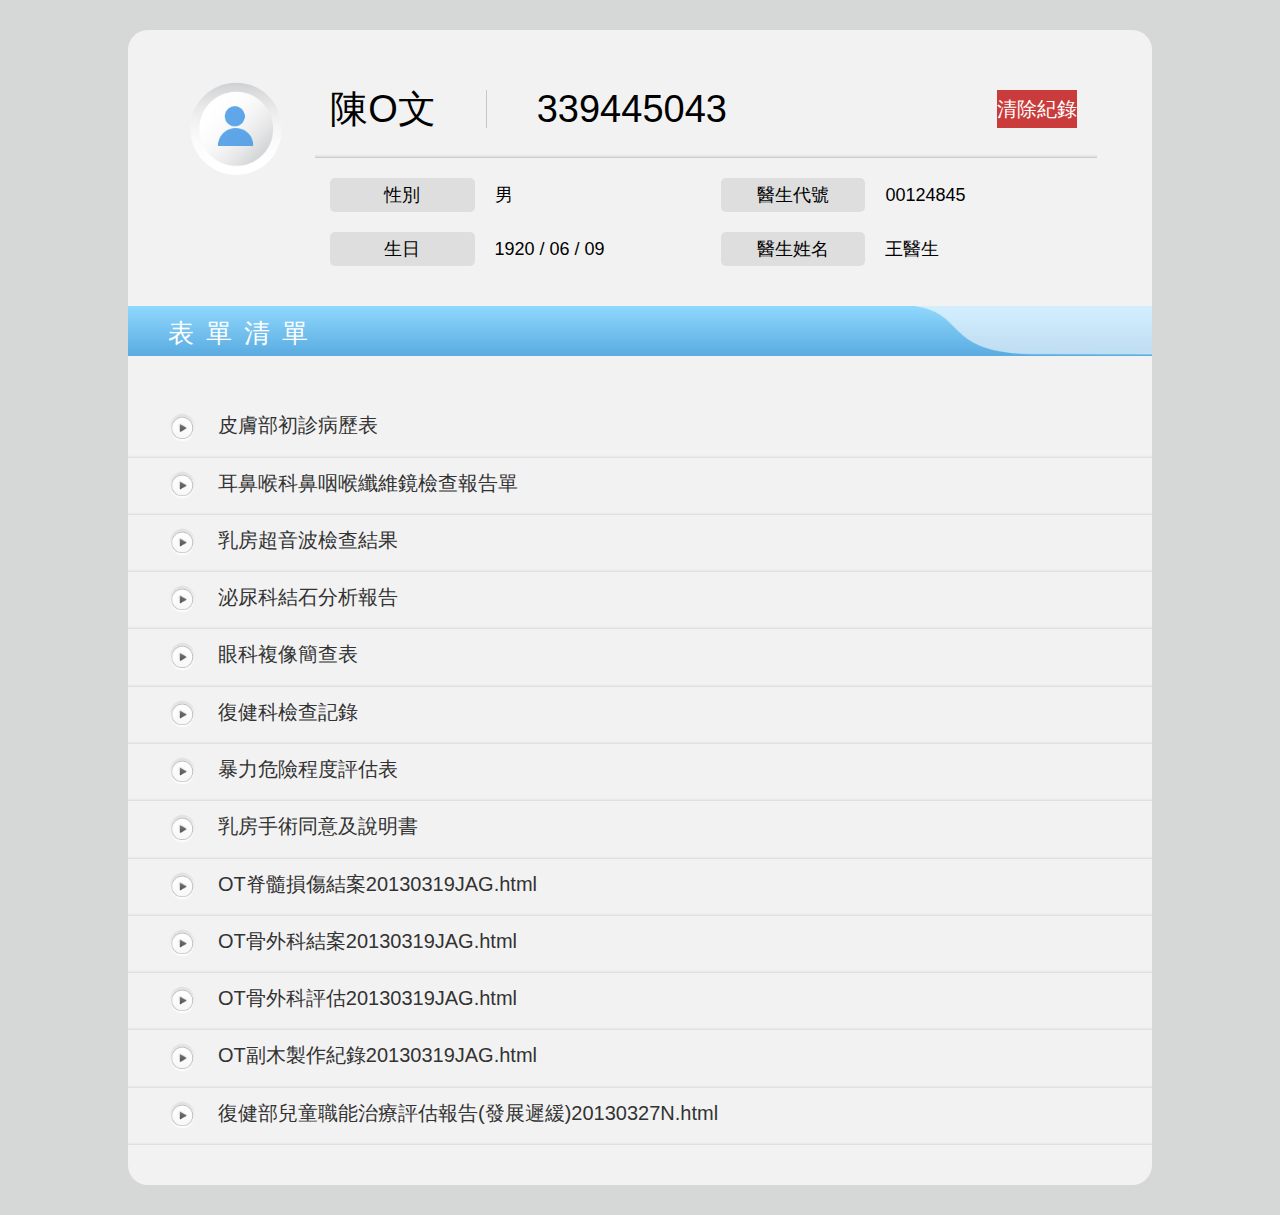
<file: index.html>
<!DOCTYPE html>
<html lang="en">
<head>
    <meta charset="UTF-8">
    <meta http-equiv="X-UA-Compatible" content="IE=edge">
    
    <meta name="apple-mobile-web-app-capable" content="yes">
    <meta name="apple-mobile-web-app-status-bar-style" content="black">
    <meta name="apple-mobile-web-app-title" content="Weather PWA">

    <meta name="viewport" content="width=1024">

    <link rel="stylesheet" href="css/form_list.css" />
    <script  type="text/javascript" src="js/form_list.js"></script>
    <title>Form List</title>
</head>
<body>
    <article id="wrapper">
        <section id="info">
            <div class="row">
                <div class="col-2 ">
                    <div class="avatar">
                        <img src="img/headsnap.png" alt="avatar">
                    </div>
                </div>
                <div class="col-10">
                    <div class="top_box row">
                        <h2 class="name">陳O文 <span class="line"></span></h2>
                        <h2 class="pid">339445043</h2>

                        <button id="clean">
                            清除紀錄
                        </button>
                    </div>
                    <div class="bottom_box row">
                        <div class="col-6">
                            <div class="column">
                                <div class="title">
                                    <span>性別</span>  
                                </div>
                                <div class="content sex">男</div>
                            </div>
                            <div class="column">
                                <div class="title">
                                    <span>生日</span> 
                                </div>
                                <div class="content birthday">1920 / 06 / 09</div>
                            </div>
                        </div>
                        <div class="col-6">
                            <div class="column">
                                <div class="title">
                                    <span>醫生代號</span>
                                </div>
                                <div class="content did">00124845</div>
                            </div>
                            <div class="column">
                                <div class="title">
                                    <span>醫生姓名</span>
                                </div>
                                <div class="content name">王醫生</div>
                            </div>
                        </div>
                    </div>
                </div>
            </div>
        </section>
        <section id="content">
            <div class="list_title">
                <div class="title_bg">  
                    <img src="img/title-bg.jpg" alt="list">
                    <h4 class="title_txt">表單清單</h4>
                </div>
            </div>
            <ul class="list">
                <!-- <li>
                    <i class="icon"> 
                        <img src="img/arrow-icon.png" alt="icon">
                    </i>
                    <a href="耳鼻喉科鼻咽喉纖維鏡檢查報告單.htm">
                        病理切片代檢同意及說明書
                    </a>
                </li>
                <li>
                    <i class="icon"> 
                        <img src="img/arrow-icon.png" alt="icon">
                    </i>
                    <a href="耳鼻喉科鼻咽喉纖維鏡檢查報告單.htm">
                        氣管內插管同意及說明書
                    </a>
                </li>
                <li>
                    <i class="icon"> 
                        <img src="img/arrow-icon.png" alt="icon">
                    </i>
                    <a href="耳鼻喉科鼻咽喉纖維鏡檢查報告單.htm">
                        保險對象使用健保部份給付暨自費同意書
                    </a>
                </li>
                <li>
                    <i class="icon"> 
                        <img src="img/arrow-icon.png" alt="icon">
                    </i>
                    <a href="耳鼻喉科鼻咽喉纖維鏡檢查報告單.htm">
                        手術同意書
                    </a>
                </li>
                <li>
                    <i class="icon"> 
                        <img src="img/arrow-icon.png" alt="icon">
                    </i>
                    <a href="耳鼻喉科鼻咽喉纖維鏡檢查報告單.htm">
                        WEB氣管內插管同意及說明書
                    </a>
                </li>
                <li>
                    <i class="icon"> 
                        <img src="img/arrow-icon.png" alt="icon">
                    </i>
                    <a href="耳鼻喉科鼻咽喉纖維鏡檢查報告單.htm">
                        麻醉同意書
                    </a>
                </li>
                <li>
                    <i class="icon"> 
                        <img src="img/arrow-icon.png" alt="icon">
                    </i>
                    <a href="耳鼻喉科鼻咽喉纖維鏡檢查報告單.htm">
                        乳房手術同意及說明書
                    </a>
                </li> -->
                <li>
                    <i class="icon"> 
                        <img src="img/arrow-icon.png" alt="icon">
                    </i>
                    <a href="皮膚部初診病歷表.htm">
                        皮膚部初診病歷表
                    </a>
                </li>
                <li>
                    <i class="icon"> 
                        <img src="img/arrow-icon.png" alt="icon">
                    </i>
                    <a href="耳鼻喉科鼻咽喉纖維鏡檢查報告單.htm">
                        耳鼻喉科鼻咽喉纖維鏡檢查報告單
                    </a>
                </li>
                <li>
                    <i class="icon"> 
                        <img src="img/arrow-icon.png" alt="icon">
                    </i>
                    <a href="乳房超音波檢查結果.htm">
                        乳房超音波檢查結果
                    </a>
                </li>
                <li>
                    <i class="icon"> 
                        <img src="img/arrow-icon.png" alt="icon">
                    </i>
                    <a href="泌尿科結石分析報告.htm">
                        泌尿科結石分析報告
                    </a>
                </li>
                <li>
                    <i class="icon"> 
                        <img src="img/arrow-icon.png" alt="icon">
                    </i>
                    <a href="眼科複像簡查表.htm">
                        眼科複像簡查表
                    </a>
                </li>
                <li>
                    <i class="icon"> 
                        <img src="img/arrow-icon.png" alt="icon">
                    </i>
                    <a href="復健科檢查記錄.htm">
                        復健科檢查記錄
                    </a>
                </li>
                <li>
                    <i class="icon"> 
                        <img src="img/arrow-icon.png" alt="icon">
                    </i>
                    <a href="暴力危險程度評估表.htm">
                        暴力危險程度評估表
                    </a>
                </li>
                <li>
                    <i class="icon"> 
                        <img src="img/arrow-icon.png" alt="icon">
                    </i>
                    <a href="乳房手術同意及說明書.htm">
                        乳房手術同意及說明書
                    </a>
                </li>


                <li>
                    <i class="icon"> 
                        <img src="img/arrow-icon.png" alt="icon">
                    </i>
                    <a href="OT脊髓損傷結案20130319JAG.html">
                        OT脊髓損傷結案20130319JAG.html
                    </a>
                </li>
                <li>
                    <i class="icon"> 
                        <img src="img/arrow-icon.png" alt="icon">
                    </i>
                    <a href="OT骨外科結案20130319JAG.html">
                        OT骨外科結案20130319JAG.html
                    </a>
                </li>
                <li>
                    <i class="icon"> 
                        <img src="img/arrow-icon.png" alt="icon">
                    </i>
                    <a href="OT骨外科評估20130319JAG.html">
                        OT骨外科評估20130319JAG.html
                    </a>
                </li>
                <li>
                    <i class="icon"> 
                        <img src="img/arrow-icon.png" alt="icon">
                    </i>
                    <a href="OT副木製作紀錄20130319JAG.html">
                        OT副木製作紀錄20130319JAG.html
                    </a>
                </li>
                <li>
                    <i class="icon"> 
                        <img src="img/arrow-icon.png" alt="icon">
                    </i>
                    <a href="復健部兒童職能治療評估報告(發展遲緩)20130327N.html">
                        復健部兒童職能治療評估報告(發展遲緩)20130327N.html
                    </a>
                </li>
             
            </ul>
           
        </section>
    </article>
    
</body>
</html>
</file>
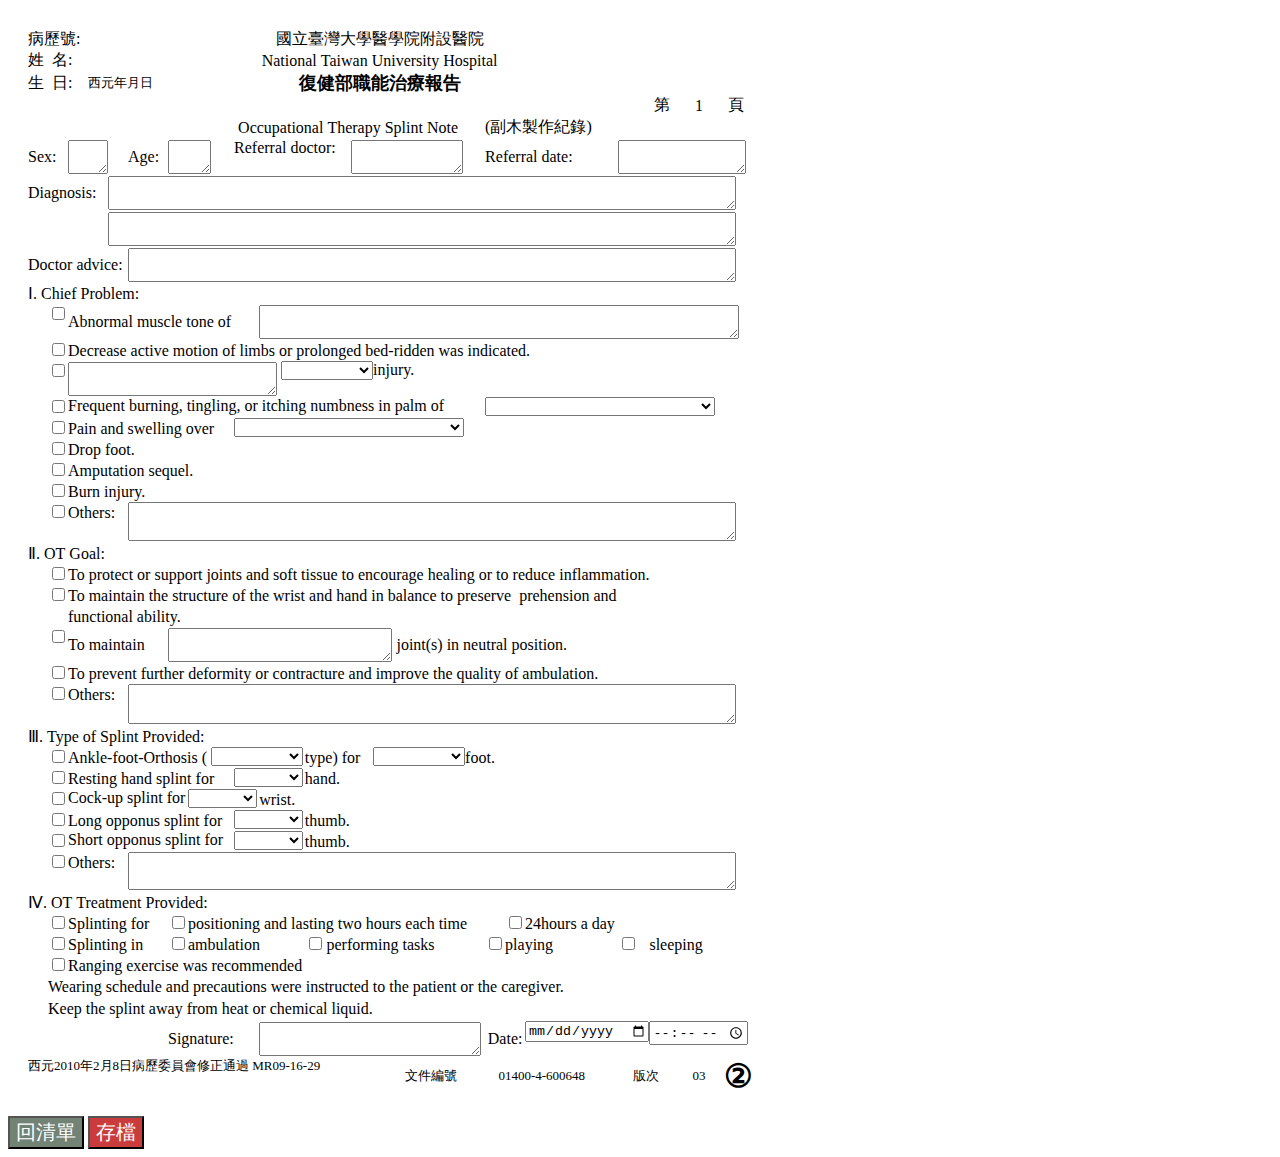
<file: OT副木製作紀錄20130319JAG.html>
<!DOCTYPE HTML PUBLIC "-//W3C//DTD HTML 4.0 Transitional//EN">
<!-- saved from url=(0090)file://\\VBOXSVR\myFile\ImageSVR.CFS\Designer 公司內部專用\SVR_FormDesigner 2020\temp.html -->
<HTML><HEAD>
<META http-equiv=Content-Type content="text/html; charset=utf-8">
<META content="MSHTML 6.00.2900.6550" name=GENERATOR>

<meta name="apple-mobile-web-app-capable" content="yes">
<meta name="apple-mobile-web-app-status-bar-style" content="black">
<meta name="apple-mobile-web-app-title" content="Weather PWA">
<!-- <meta name="viewport" content="width=device-width, initial-scale=1"> -->
<meta name="viewport" content="width=734">

<script>
    var page_id = "018712212";

    function get_sess_data(){
        // document.getElementById("IDX002022").value = window.sessionStorage.getItem("name");
        // document.getElementById("IDX001022").value = window.sessionStorage.getItem("pid");
        // document.getElementById("IDX042022").value = window.sessionStorage.getItem("did");
    }

</script>


<link rel="stylesheet" href="css/main.css">
<script src="main.js"></script>

</HEAD>
<BODY>
    <div>
        <div class="signat_box">
            <div class="main_box">
                <div class="out_btn">
                    <button id="signat_clean">
                        <span class="material-icons">clear</span>
                        清除
                    </button>
                    <button id="signat_cancle">
                        <span class="material-icons">edit</span>
                        取消
                    </button>
                    <button id="signat_send">確定</button>
                </div>
                <div class="signat_drag_box bg_glay">
                    <canvas id="signat"></canvas>
                </div>
            </div>
        </div>
        <div class="signat_box">
            <div class="main_box">
                <div class="out_btn">
                    <button id="signat_clean">清除</button>
                    <button id="signat_cancle">取消</button>
                    <button id="signat_send">確定</button>
                </div>
                <div class="signat_drag_box">
                    <canvas id="signat"></canvas>
                </div>
            </div>
        </div>
        <div class="canvas_box">
            <div class="main_box">
                <div class="menu_box">
                    <div class="lightBorder _width">
                        <label for="drag_pen">
                            <input type="radio" name="shape" id="drag_pen" value="drag_pen" checked="checked">
                            <span class="material-icons type_button">
                                brush
                            </span>
                        </label>
                        <label for="drag_eraser">
                            <input type="radio" name="shape" id="drag_eraser" value="drag_eraser">
                            <span class="material-icons type_button">
                                how_to_vote
                            </span>
                        </label>
                        <label for="drag_line">
                            <input type="radio" name="shape" id="drag_line" value="drag_line">
                            <span class="material-icons type_button">
                                show_chart
                            </span>
                        </label>
                        <label for="drag_arrow">
                            <input type="radio" name="shape" id="drag_arrow" value="drag_arrow">
                            <span class="material-icons type_button">
                                call_made
                            </span>
                        </label>
                        <label for="drag_spray">
                            <input type="radio" name="shape" id="drag_spray" value="drag_spray">
                            <span class="material-icons type_button">
                                blur_on
                            </span>
                        </label>
                        <label for="drag_cross">
                            <input type="radio" name="shape" id="drag_cross" value="drag_cross">
                            <span class="material-icons type_button">
                                close
                            </span>
                        </label>
                        <label for="drag_plus">
                            <input type="radio" name="shape" id="drag_plus" value="drag_plus">
                            <span class="material-icons type_button">
                                add
                            </span>
                        </label>
    
                        <label for="drag_circle_s">
                            <input type="radio" name="shape" id="drag_circle_s" value="drag_circle_s">
                            <span class="material-icons type_button">
                                panorama_fish_eye
                            </span>
                        </label>
                        <label for="drag_circle_f">
                            <input type="radio" name="shape" id="drag_circle_f" value="drag_circle_f">
                            <span class="material-icons type_button">
                                lens
                            </span>
                        </label>
                        <label for="drag_star_s">
                            <input type="radio" name="shape" id="drag_star_s" value="drag_star_s">
                            <span class="material-icons type_button">
                                star_border
                            </span>
                        </label>
                        <label for="drag_star_f">
                            <input type="radio" name="shape" id="drag_star_f" value="drag_star_f">
                            <span class="material-icons type_button">
                                star
                            </span>
                        </label>
                        <label for="drag_text">
                            <input type="radio" name="shape" id="drag_text" value="drag_text">
                            <span class="material-icons type_button">
                                text_format
                            </span>
                        </label>
                
                        
                    </div>
                    <div class="lightBorder _size">
                        <div id="width_type">
                            <h6 class="txt">粗細</h6>
                            <select id="lineWidth">
                                <option value="1">1</option>
                                <option value="5" selected>5</option>
                                <option value="9">9</option>
                                <option value="13">13</option>
                                <option value="17">17</option>
                                <option value="21">21</option>
                                <option value="25">25</option>
                                <option value="29">29</option>
                            </select>
                    
                            <button class="line_button" data-width="1">
                                <div class="in_box" style="height: 1px;"></div>
                            </button>
                            <button class="line_button" data-width="5">
                                <div class="in_box" style="height: 5px;"></div>
                            </button>
                            <button class="line_button" data-width="9">
                                <div class="in_box" style="height: 9px;"></div>
                            </button>
                            <button class="line_button" data-width="13">
                                <div class="in_box" style="height: 13px;"></div>
                            </button>
                            <button class="line_button" data-width="17">
                                <div class="in_box" style="height: 17px;"></div>
                            </button>
                            <button class="line_button" data-width="21">
                                <div class="in_box" style="height: 21px;"></div>
                            </button>
                            <button class="line_button" data-width="25">
                                <div class="in_box" style="height: 25px;"></div>
                            </button>
                            <button class="line_button" data-width="25">
                                <div class="in_box" style="height: 25px;"></div>
                            </button>

    
                            
                        </div>
                        <div id="text_type">
                            <h6 class="txt">文字</h6>
                            
                            <input type="text" list="other_list" id="input_txt" value="" />
                            <datalist id="other_list">
                                <option>Volvo</option>
                                <option>YAMAHA</option>
                                <option>Mercedes</option>
                                <option>Audi</option>
                            </datalist>
                        </div>
                        <div id="size_type">
                            <h6 class="txt">尺寸</h6>
                            <select id="markWidth" >
                                <option value="10">10</option>
                                <option value="15">15</option>
                                <option value="20" selected>20</option>
                                <option value="25">25</option>
                                <option value="30">30</option>
                                <option value="35">35</option>
                                <option value="40">40</option>
                                <option value="45">45</option>
                            </select>
                            <button class="size_button" data-width="10">10</button>
                            <button class="size_button" data-width="15">15</button>
                            <button class="size_button" data-width="20">20</button>
                            <button class="size_button" data-width="25">25</button>
                            <button class="size_button" data-width="30">30</button>
                            <button class="size_button" data-width="35">35</button>
                            <button class="size_button" data-width="40">40</button>
                            <button class="size_button" data-width="45">45</button>                   
                        </div>
                        <div id="color_type">
                            <h6 class="txt">顏色</h6>
            
                            <input id="fillColor" type="color" step="1" value="#ff0000">
                            <button class="color_button" data-color="#ff0000">
                                <div class="in_box" style="background-color: #ff0000;"></div>
                            </button>
                            <button class="color_button" data-color="#ffff00">
                                <div class="in_box" style="background-color: #ffff00;"></div>
                            </button>
                            <button class="color_button" data-color="#00ff00">
                                <div class="in_box" style="background-color: #00ff00;"></div>
                            </button>
                            <button class="color_button" data-color="#00ffff">
                                <div class="in_box" style="background-color: #00ffff;"></div>
                            </button>
                            <button class="color_button" data-color="#0000ff">
                                <div class="in_box" style="background-color: #0000ff;"></div>
                            </button>
                            <button class="color_button" data-color="#ff00ff">
                                <div class="in_box" style="background-color: #ff00ff;"></div>
                            </button>
                            <button class="color_button" data-color="#ffffff">
                                <div class="in_box" style="background-color: #ffffff;"></div>
                            </button>
                            <button class="color_button" data-color="#000000">
                                <div class="in_box" style="background-color: #000000;"></div>
                            </button>
                        </div>

                    </div>
                    <!-- <div class="lightBorder _color">
                        
                        
    
                    </div> -->
                </div>
        

                <div class="out_btn">
                    <button id="canvas_clean">清除</button>
                    <button id="canvas_cancle">取消</button>
                    <button id="canvas_send">確定</button>
                </div>
                <div class="drag_box">
                    <!-- <img class="drag_bg"> -->
                    <input type="image" class="drag_bg">
                    <canvas id="cvs"></canvas>
                    <canvas id="cvs_cursor"></canvas>
                </div>


    
            </div>
        </div>
        <div class="video_box">
            <div class="main_box">
                <div class="lightBorder">
                    <select id="videoSource">
                        <!-- <option value="1">1</option> -->
                    </select>
                </div>
                <div class="out_btn">
                    <button id="cam_cancle">取消</button>
                    <button id="cam_send">拍照</button>
                </div>
                <div class="video">

                    <video id="inputVideo"></video>

    
                </div>
    
            </div>
        </div>

        <div class="tree_box">
            <div class="main_box ifreme">
                <div class="out_btn">
                    <button id="tree_cancle">取消</button>
                    <button id="tree_send">擷取圖片</button>
                </div>
                <iframe src="" id="iframe_tree"></iframe>
    
            </div>
        </div>


        <ul class="text_menu">
            <li class="menu-item menu-item-disabled">
                <button type="button" class="menu-btn">
                    <span class="menu-text">插入片語</span>
                </button>
            </li>
            <li class="menu-separator"></li>
            <li class="menu-item">
                <button type="button" class="menu-btn input_txt" data-txt="皮膚膿瘍">
                    <span class="menu-text">皮膚膿瘍</span>
                </button>
            </li>
            <li class="menu-item">
                <button type="button" class="menu-btn input_txt" data-txt="蜂窩組織炎">
                    <span class="menu-text">蜂窩組織炎</span>
                </button>
            </li>
            <li class="menu-item">
                <button type="button" class="menu-btn input_txt" data-txt="異位性皮膚炎">
                    <span class="menu-text">異位性皮膚炎</span>
                </button>
            </li>
            <li class="menu-item">
                <button type="button" class="menu-btn input_txt" data-txt="脂漏性皮膚炎">
                    <span class="menu-text">脂漏性皮膚炎</span>
                </button>
            </li>
            <li class="menu-item">
                <button type="button" class="menu-btn input_txt" data-txt="過敏性接觸性皮膚炎">
                    <span class="menu-text">過敏性接觸性皮膚炎</span>
                </button>
            </li>
            <li class="menu-item">
                <button type="button" class="menu-btn input_txt" data-txt="接觸性皮膚炎">
                    <span class="menu-text">接觸性皮膚炎</span>
                </button>
            </li>
            <li class="menu-item">
                <button type="button" class="menu-btn input_txt" data-txt="感染性皮膚炎">
                    <span class="menu-text">感染性皮膚炎</span>
                </button>
            </li>
            <li class="menu-item">
                <button type="button" class="menu-btn input_txt" data-txt="濕疹">
                    <span class="menu-text">濕疹</span>
                </button>
            </li>
            <li class="menu-item">
                <button type="button" class="menu-btn input_txt" data-txt="癢疹">
                    <span class="menu-text">癢疹</span>
                </button>
            </li>
        </ul>

        <ul class="canvas_menu">

            <li class="canvas_item">
                <button type="button" class="open_canvas">
                    <div class="menu-text">編輯此圖片</div>
                    <div class="menu-icon" style="background-image: url(img/img_01.png)"></div>
                </button>
            </li>

            <li class="canvas_item">
                <button type="button" class="gggg">
                    <div class="menu-text">更換圖片</div>
                    <div class="menu-icon" style="background-image: url(img/img_02.png)"></div>
            
                    <input type='file' class="input_img" accept="image/*" />
                </button>
            </li>
            <li class="canvas_item">
                <button type="button" class="open_recode">
                    <div class="menu-text">打開攝影機</div>
                    <div class="menu-icon" style="background-image: url(img/img_03.png)"></div>
            
                </button>
            </li>
            <li class="canvas_item">
                <button type="button" class="open_tree">
                    <div class="menu-text">選擇家族樹</div>
                    <div class="menu-icon" style="background-image: url(img/img_04.png)"></div>
                
                </button>
            </li>

        </ul>
    </div>
    <div id="main_form">
        <TABLE CELLSPACING=0 CELLPADDING=0 BORDER=0 COLS=33 ROWS=46>
            <TR>
                <TD BGCOLOR="#FFFFFF" HEIGHT=21 WIDTH=20>
                    <FONT SIZE=3 COLOR="#000000" FACE="新細明體">&nbsp;</FONT>
                </TD>
                <TD BGCOLOR="#FFFFFF" HEIGHT=21 WIDTH=20>
                    <FONT SIZE=3 COLOR="#000000" FACE="新細明體">&nbsp;</FONT>
                </TD>
                <TD BGCOLOR="#FFFFFF" HEIGHT=21 WIDTH=20>
                    <FONT SIZE=3 COLOR="#000000" FACE="新細明體">&nbsp;</FONT>
                </TD>
                <TD BGCOLOR="#FFFFFF" HEIGHT=21 WIDTH=20>
                    <FONT SIZE=3 COLOR="#000000" FACE="新細明體">&nbsp;</FONT>
                </TD>
                <TD BGCOLOR="#FFFFFF" HEIGHT=21 WIDTH=20>
                    <FONT SIZE=3 COLOR="#000000" FACE="新細明體">&nbsp;</FONT>
                </TD>
                <TD BGCOLOR="#FFFFFF" HEIGHT=21 WIDTH=20>
                    <FONT SIZE=3 COLOR="#000000" FACE="新細明體">&nbsp;</FONT>
                </TD>
                <TD BGCOLOR="#FFFFFF" HEIGHT=21 WIDTH=20>
                    <FONT SIZE=3 COLOR="#000000" FACE="新細明體">&nbsp;</FONT>
                </TD>
                <TD BGCOLOR="#FFFFFF" HEIGHT=21 WIDTH=20>
                    <FONT SIZE=3 COLOR="#000000" FACE="新細明體">&nbsp;</FONT>
                </TD>
                <TD BGCOLOR="#FFFFFF" HEIGHT=21 WIDTH=20>
                    <FONT SIZE=3 COLOR="#000000" FACE="新細明體">&nbsp;</FONT>
                </TD>
                <TD BGCOLOR="#FFFFFF" HEIGHT=21 WIDTH=20>
                    <FONT SIZE=3 COLOR="#000000" FACE="新細明體">&nbsp;</FONT>
                </TD>
                <TD BGCOLOR="#FFFFFF" HEIGHT=21 WIDTH=20>
                    <FONT SIZE=3 COLOR="#000000" FACE="新細明體">&nbsp;</FONT>
                </TD>
                <TD BGCOLOR="#FFFFFF" HEIGHT=21 WIDTH=20>
                    <FONT SIZE=3 COLOR="#000000" FACE="新細明體">&nbsp;</FONT>
                </TD>
                <TD BGCOLOR="#FFFFFF" HEIGHT=21 WIDTH=20>
                    <FONT SIZE=3 COLOR="#000000" FACE="新細明體">&nbsp;</FONT>
                </TD>
                <TD BGCOLOR="#FFFFFF" HEIGHT=21 WIDTH=20>
                    <FONT SIZE=3 COLOR="#000000" FACE="新細明體">&nbsp;</FONT>
                </TD>
                <TD BGCOLOR="#FFFFFF" HEIGHT=21 WIDTH=20>
                    <FONT SIZE=3 COLOR="#000000" FACE="新細明體">&nbsp;</FONT>
                </TD>
                <TD BGCOLOR="#FFFFFF" HEIGHT=21 WIDTH=23>
                    <FONT SIZE=3 COLOR="#000000" FACE="新細明體">&nbsp;</FONT>
                </TD>
                <TD BGCOLOR="#FFFFFF" HEIGHT=21 WIDTH=20>
                    <FONT SIZE=3 COLOR="#000000" FACE="新細明體">&nbsp;</FONT>
                </TD>
                <TD BGCOLOR="#FFFFFF" HEIGHT=21 WIDTH=20>
                    <FONT SIZE=3 COLOR="#000000" FACE="新細明體">&nbsp;</FONT>
                </TD>
                <TD BGCOLOR="#FFFFFF" HEIGHT=21 WIDTH=20>
                    <FONT SIZE=3 COLOR="#000000" FACE="新細明體">&nbsp;</FONT>
                </TD>
                <TD BGCOLOR="#FFFFFF" HEIGHT=21 WIDTH=20>
                    <FONT SIZE=3 COLOR="#000000" FACE="新細明體">&nbsp;</FONT>
                </TD>
                <TD BGCOLOR="#FFFFFF" HEIGHT=21 WIDTH=20>
                    <FONT SIZE=3 COLOR="#000000" FACE="新細明體">&nbsp;</FONT>
                </TD>
                <TD BGCOLOR="#FFFFFF" HEIGHT=21 WIDTH=20>
                    <FONT SIZE=3 COLOR="#000000" FACE="新細明體">&nbsp;</FONT>
                </TD>
                <TD BGCOLOR="#FFFFFF" HEIGHT=21 WIDTH=20>
                    <FONT SIZE=3 COLOR="#000000" FACE="新細明體">&nbsp;</FONT>
                </TD>
                <TD BGCOLOR="#FFFFFF" HEIGHT=21 WIDTH=20>
                    <FONT SIZE=3 COLOR="#000000" FACE="新細明體">&nbsp;</FONT>
                </TD>
                <TD BGCOLOR="#FFFFFF" HEIGHT=21 WIDTH=20>
                    <FONT SIZE=3 COLOR="#000000" FACE="新細明體">&nbsp;</FONT>
                </TD>
                <TD BGCOLOR="#FFFFFF" HEIGHT=21 WIDTH=20>
                    <FONT SIZE=3 COLOR="#000000" FACE="新細明體">&nbsp;</FONT>
                </TD>
                <TD BGCOLOR="#FFFFFF" HEIGHT=21 WIDTH=20>
                    <FONT SIZE=3 COLOR="#000000" FACE="新細明體">&nbsp;</FONT>
                </TD>
                <TD BGCOLOR="#FFFFFF" HEIGHT=21 WIDTH=20>
                    <FONT SIZE=3 COLOR="#000000" FACE="新細明體">&nbsp;</FONT>
                </TD>
                <TD BGCOLOR="#FFFFFF" HEIGHT=21 WIDTH=20>
                    <FONT SIZE=3 COLOR="#000000" FACE="新細明體">&nbsp;</FONT>
                </TD>
                <TD BGCOLOR="#FFFFFF" HEIGHT=21 WIDTH=20>
                    <FONT SIZE=3 COLOR="#000000" FACE="新細明體">&nbsp;</FONT>
                </TD>
                <TD BGCOLOR="#FFFFFF" HEIGHT=21 WIDTH=20>
                    <FONT SIZE=3 COLOR="#000000" FACE="新細明體">&nbsp;</FONT>
                </TD>
                <TD BGCOLOR="#FFFFFF" HEIGHT=21 WIDTH=20>
                    <FONT SIZE=3 COLOR="#000000" FACE="新細明體">&nbsp;</FONT>
                </TD>
                <TD BGCOLOR="#FFFFFF" HEIGHT=21 WIDTH=20>
                    <FONT SIZE=3 COLOR="#000000" FACE="新細明體">&nbsp;</FONT>
                </TD>
            </TR>
            <TR>
                <TD BGCOLOR="#FFFFFF" HEIGHT=21 WIDTH=20>
                    <FONT SIZE=3 COLOR="#000000" FACE="新細明體">&nbsp;</FONT>
                </TD>
                <TD ALIGN=LEFT VALIGN=CENTER BGCOLOR="#FFFFFF" CLASS=borderLeftTop HEIGHT=21 WIDTH=60 COLSPAN=3>
                    <FONT SIZE=3 COLOR="#000000" FACE="標楷體">病歷號:</FONT>
                </TD>
                <TD BGCOLOR="#FFFFFF" CLASS=borderRightTop HEIGHT=21 WIDTH=140 COLSPAN=7>
                    <FONT SIZE=2 COLOR="#000000" FACE="新細明體">&nbsp;</FONT>
                </TD>
                <TD ALIGN=CENTER VALIGN=CENTER BGCOLOR="#FFFFFF" HEIGHT=21 WIDTH=263 COLSPAN=13>
                    <FONT SIZE=3 COLOR="#000000" FACE="標楷體">國立臺灣大學醫學院附設醫院</FONT>
                </TD>
                <TD BGCOLOR="#FFFFFF" HEIGHT=21 WIDTH=20>
                    <FONT SIZE=3 COLOR="#000000" FACE="新細明體">&nbsp;</FONT>
                </TD>
                <TD BGCOLOR="#FFFFFF" HEIGHT=21 WIDTH=20>
                    <FONT SIZE=3 COLOR="#000000" FACE="新細明體">&nbsp;</FONT>
                </TD>
                <TD BGCOLOR="#FFFFFF" HEIGHT=21 WIDTH=20>
                    <FONT SIZE=3 COLOR="#000000" FACE="新細明體">&nbsp;</FONT>
                </TD>
                <TD BGCOLOR="#FFFFFF" HEIGHT=21 WIDTH=20>
                    <FONT SIZE=3 COLOR="#000000" FACE="新細明體">&nbsp;</FONT>
                </TD>
                <TD BGCOLOR="#FFFFFF" HEIGHT=21 WIDTH=20>
                    <FONT SIZE=3 COLOR="#000000" FACE="新細明體">&nbsp;</FONT>
                </TD>
                <TD BGCOLOR="#FFFFFF" HEIGHT=21 WIDTH=20>
                    <FONT SIZE=3 COLOR="#000000" FACE="新細明體">&nbsp;</FONT>
                </TD>
                <TD BGCOLOR="#FFFFFF" HEIGHT=21 WIDTH=20>
                    <FONT SIZE=3 COLOR="#000000" FACE="新細明體">&nbsp;</FONT>
                </TD>
                <TD BGCOLOR="#FFFFFF" HEIGHT=21 WIDTH=20>
                    <FONT SIZE=3 COLOR="#000000" FACE="新細明體">&nbsp;</FONT>
                </TD>
                <TD BGCOLOR="#FFFFFF" HEIGHT=21 WIDTH=20>
                    <FONT SIZE=3 COLOR="#000000" FACE="新細明體">&nbsp;</FONT>
                </TD>
            </TR>
            <TR>
                <TD BGCOLOR="#FFFFFF" HEIGHT=21 WIDTH=20>
                    <FONT SIZE=3 COLOR="#000000" FACE="新細明體">&nbsp;</FONT>
                </TD>
                <TD ALIGN=LEFT VALIGN=CENTER BGCOLOR="#FFFFFF" CLASS=borderLeft HEIGHT=21 WIDTH=60 COLSPAN=3>
                    <FONT SIZE=3 COLOR="#000000" FACE="標楷體">姓&nbsp;&nbsp;名:</FONT>
                </TD>
                <TD BGCOLOR="#FFFFFF" CLASS=borderRight HEIGHT=21 WIDTH=140 COLSPAN=7>
                    <FONT SIZE=2 COLOR="#000000" FACE="新細明體">&nbsp;</FONT>
                </TD>
                <TD ALIGN=CENTER VALIGN=CENTER BGCOLOR="#FFFFFF" HEIGHT=21 WIDTH=263 COLSPAN=13>
                    <FONT SIZE=3 COLOR="#000000" FACE="Times New Roman">National&nbsp;Taiwan&nbsp;University&nbsp;Hospital</FONT>
                </TD>
                <TD BGCOLOR="#FFFFFF" HEIGHT=21 WIDTH=20>
                    <FONT SIZE=3 COLOR="#000000" FACE="新細明體">&nbsp;</FONT>
                </TD>
                <TD BGCOLOR="#FFFFFF" HEIGHT=21 WIDTH=20>
                    <FONT SIZE=3 COLOR="#000000" FACE="新細明體">&nbsp;</FONT>
                </TD>
                <TD BGCOLOR="#FFFFFF" HEIGHT=21 WIDTH=20>
                    <FONT SIZE=3 COLOR="#000000" FACE="新細明體">&nbsp;</FONT>
                </TD>
                <TD BGCOLOR="#FFFFFF" HEIGHT=21 WIDTH=20>
                    <FONT SIZE=3 COLOR="#000000" FACE="新細明體">&nbsp;</FONT>
                </TD>
                <TD BGCOLOR="#FFFFFF" HEIGHT=21 WIDTH=20>
                    <FONT SIZE=3 COLOR="#000000" FACE="新細明體">&nbsp;</FONT>
                </TD>
                <TD BGCOLOR="#FFFFFF" HEIGHT=21 WIDTH=20>
                    <FONT SIZE=3 COLOR="#000000" FACE="新細明體">&nbsp;</FONT>
                </TD>
                <TD BGCOLOR="#FFFFFF" HEIGHT=21 WIDTH=20>
                    <FONT SIZE=3 COLOR="#000000" FACE="新細明體">&nbsp;</FONT>
                </TD>
                <TD BGCOLOR="#FFFFFF" HEIGHT=21 WIDTH=20>
                    <FONT SIZE=3 COLOR="#000000" FACE="新細明體">&nbsp;</FONT>
                </TD>
                <TD BGCOLOR="#FFFFFF" HEIGHT=21 WIDTH=20>
                    <FONT SIZE=3 COLOR="#000000" FACE="新細明體">&nbsp;</FONT>
                </TD>
            </TR>
            <TR>
                <TD BGCOLOR="#FFFFFF" HEIGHT=21 WIDTH=20>
                    <FONT SIZE=3 COLOR="#000000" FACE="新細明體">&nbsp;</FONT>
                </TD>
                <TD ALIGN=LEFT VALIGN=CENTER BGCOLOR="#FFFFFF" CLASS=borderLeftBottom HEIGHT=21 WIDTH=60 COLSPAN=3>
                    <FONT SIZE=3 COLOR="#000000" FACE="標楷體">生&nbsp;&nbsp;日:</FONT>
                </TD>
                <TD ALIGN=LEFT VALIGN=CENTER BGCOLOR="#FFFFFF" CLASS=borderRightBottom HEIGHT=21 WIDTH=140 COLSPAN=7>
                    <FONT SIZE=2 COLOR="#000000" FACE="新細明體">西元年月日</FONT>
                </TD>
                <TD ALIGN=CENTER VALIGN=CENTER BGCOLOR="#FFFFFF" HEIGHT=21 WIDTH=263 COLSPAN=13>
                    <FONT SIZE=4 COLOR="#000000" FACE="標楷體"><B>復健部職能治療報告</B></FONT>
                </TD>
                <TD BGCOLOR="#FFFFFF" HEIGHT=21 WIDTH=20>
                    <FONT SIZE=3 COLOR="#000000" FACE="新細明體">&nbsp;</FONT>
                </TD>
                <TD BGCOLOR="#FFFFFF" HEIGHT=21 WIDTH=20>
                    <FONT SIZE=3 COLOR="#000000" FACE="新細明體">&nbsp;</FONT>
                </TD>
                <TD BGCOLOR="#FFFFFF" HEIGHT=21 WIDTH=20>
                    <FONT SIZE=3 COLOR="#000000" FACE="新細明體">&nbsp;</FONT>
                </TD>
                <TD BGCOLOR="#FFFFFF" HEIGHT=21 WIDTH=20>
                    <FONT SIZE=3 COLOR="#000000" FACE="新細明體">&nbsp;</FONT>
                </TD>
                <TD BGCOLOR="#FFFFFF" HEIGHT=21 WIDTH=20>
                    <FONT SIZE=3 COLOR="#000000" FACE="新細明體">&nbsp;</FONT>
                </TD>
                <TD BGCOLOR="#FFFFFF" HEIGHT=21 WIDTH=20>
                    <FONT SIZE=3 COLOR="#000000" FACE="新細明體">&nbsp;</FONT>
                </TD>
                <TD BGCOLOR="#FFFFFF" HEIGHT=21 WIDTH=20>
                    <FONT SIZE=3 COLOR="#000000" FACE="新細明體">&nbsp;</FONT>
                </TD>
                <TD BGCOLOR="#FFFFFF" HEIGHT=21 WIDTH=20>
                    <FONT SIZE=3 COLOR="#000000" FACE="新細明體">&nbsp;</FONT>
                </TD>
                <TD BGCOLOR="#FFFFFF" HEIGHT=21 WIDTH=20>
                    <FONT SIZE=3 COLOR="#000000" FACE="新細明體">&nbsp;</FONT>
                </TD>
            </TR>
            <TR>
                <TD BGCOLOR="#FFFFFF" HEIGHT=21 WIDTH=20>
                    <FONT SIZE=3 COLOR="#000000" FACE="新細明體">&nbsp;</FONT>
                </TD>
                <TD BGCOLOR="#FFFFFF" HEIGHT=21 WIDTH=20>
                    <FONT SIZE=3 COLOR="#000000" FACE="新細明體">&nbsp;</FONT>
                </TD>
                <TD BGCOLOR="#FFFFFF" HEIGHT=21 WIDTH=20>
                    <FONT SIZE=3 COLOR="#000000" FACE="新細明體">&nbsp;</FONT>
                </TD>
                <TD BGCOLOR="#FFFFFF" HEIGHT=21 WIDTH=20>
                    <FONT SIZE=3 COLOR="#000000" FACE="新細明體">&nbsp;</FONT>
                </TD>
                <TD BGCOLOR="#FFFFFF" HEIGHT=21 WIDTH=20>
                    <FONT SIZE=3 COLOR="#000000" FACE="新細明體">&nbsp;</FONT>
                </TD>
                <TD BGCOLOR="#FFFFFF" HEIGHT=21 WIDTH=20>
                    <FONT SIZE=3 COLOR="#000000" FACE="新細明體">&nbsp;</FONT>
                </TD>
                <TD BGCOLOR="#FFFFFF" HEIGHT=21 WIDTH=20>
                    <FONT SIZE=3 COLOR="#000000" FACE="新細明體">&nbsp;</FONT>
                </TD>
                <TD BGCOLOR="#FFFFFF" HEIGHT=21 WIDTH=20>
                    <FONT SIZE=3 COLOR="#000000" FACE="新細明體">&nbsp;</FONT>
                </TD>
                <TD BGCOLOR="#FFFFFF" HEIGHT=21 WIDTH=20>
                    <FONT SIZE=3 COLOR="#000000" FACE="新細明體">&nbsp;</FONT>
                </TD>
                <TD BGCOLOR="#FFFFFF" HEIGHT=21 WIDTH=20>
                    <FONT SIZE=3 COLOR="#000000" FACE="新細明體">&nbsp;</FONT>
                </TD>
                <TD BGCOLOR="#FFFFFF" HEIGHT=21 WIDTH=20>
                    <FONT SIZE=3 COLOR="#000000" FACE="新細明體">&nbsp;</FONT>
                </TD>
                <TD BGCOLOR="#FFFFFF" HEIGHT=21 WIDTH=20>
                    <FONT SIZE=3 COLOR="#000000" FACE="新細明體">&nbsp;</FONT>
                </TD>
                <TD BGCOLOR="#FFFFFF" HEIGHT=21 WIDTH=20>
                    <FONT SIZE=3 COLOR="#000000" FACE="新細明體">&nbsp;</FONT>
                </TD>
                <TD BGCOLOR="#FFFFFF" HEIGHT=21 WIDTH=20>
                    <FONT SIZE=3 COLOR="#000000" FACE="新細明體">&nbsp;</FONT>
                </TD>
                <TD BGCOLOR="#FFFFFF" HEIGHT=21 WIDTH=20>
                    <FONT SIZE=3 COLOR="#000000" FACE="新細明體">&nbsp;</FONT>
                </TD>
                <TD BGCOLOR="#FFFFFF" HEIGHT=21 WIDTH=23>
                    <FONT SIZE=3 COLOR="#000000" FACE="新細明體">&nbsp;</FONT>
                </TD>
                <TD BGCOLOR="#FFFFFF" HEIGHT=21 WIDTH=20>
                    <FONT SIZE=3 COLOR="#000000" FACE="新細明體">&nbsp;</FONT>
                </TD>
                <TD BGCOLOR="#FFFFFF" HEIGHT=21 WIDTH=20>
                    <FONT SIZE=3 COLOR="#000000" FACE="新細明體">&nbsp;</FONT>
                </TD>
                <TD BGCOLOR="#FFFFFF" HEIGHT=21 WIDTH=20>
                    <FONT SIZE=3 COLOR="#000000" FACE="新細明體">&nbsp;</FONT>
                </TD>
                <TD BGCOLOR="#FFFFFF" HEIGHT=21 WIDTH=20>
                    <FONT SIZE=3 COLOR="#000000" FACE="新細明體">&nbsp;</FONT>
                </TD>
                <TD BGCOLOR="#FFFFFF" HEIGHT=21 WIDTH=20>
                    <FONT SIZE=3 COLOR="#000000" FACE="新細明體">&nbsp;</FONT>
                </TD>
                <TD BGCOLOR="#FFFFFF" HEIGHT=21 WIDTH=20>
                    <FONT SIZE=3 COLOR="#000000" FACE="新細明體">&nbsp;</FONT>
                </TD>
                <TD BGCOLOR="#FFFFFF" HEIGHT=21 WIDTH=20>
                    <FONT SIZE=3 COLOR="#000000" FACE="新細明體">&nbsp;</FONT>
                </TD>
                <TD BGCOLOR="#FFFFFF" HEIGHT=21 WIDTH=20>
                    <FONT SIZE=3 COLOR="#000000" FACE="新細明體">&nbsp;</FONT>
                </TD>
                <TD BGCOLOR="#FFFFFF" HEIGHT=21 WIDTH=20>
                    <FONT SIZE=3 COLOR="#000000" FACE="新細明體">&nbsp;</FONT>
                </TD>
                <TD BGCOLOR="#FFFFFF" HEIGHT=21 WIDTH=20>
                    <FONT SIZE=3 COLOR="#000000" FACE="新細明體">&nbsp;</FONT>
                </TD>
                <TD BGCOLOR="#FFFFFF" HEIGHT=21 WIDTH=20>
                    <FONT SIZE=3 COLOR="#000000" FACE="新細明體">&nbsp;</FONT>
                </TD>
                <TD BGCOLOR="#FFFFFF" HEIGHT=21 WIDTH=20>
                    <FONT SIZE=3 COLOR="#000000" FACE="新細明體">&nbsp;</FONT>
                </TD>
                <TD ALIGN=CENTER VALIGN=CENTER BGCOLOR="#FFFFFF" HEIGHT=21 WIDTH=20>
                    <FONT SIZE=3 COLOR="#000000" FACE="標楷體">第</FONT>
                </TD>
                <TD ALIGN=CENTER VALIGN=CENTER BGCOLOR="#FFFFFF" HEIGHT=21 WIDTH=40 COLSPAN=2>
                    <FONT SIZE=3 COLOR="#000000" FACE="新細明體">1</FONT>
                </TD>
                <TD ALIGN=CENTER VALIGN=CENTER BGCOLOR="#FFFFFF" HEIGHT=21 WIDTH=20>
                    <FONT SIZE=3 COLOR="#000000" FACE="標楷體">頁</FONT>
                </TD>
                <TD BGCOLOR="#FFFFFF" HEIGHT=21 WIDTH=20>
                    <FONT SIZE=3 COLOR="#000000" FACE="新細明體">&nbsp;</FONT>
                </TD>
            </TR>
            <TR>
                <TD BGCOLOR="#FFFFFF" HEIGHT=23 WIDTH=20>
                    <FONT SIZE=3 COLOR="#000000" FACE="新細明體">&nbsp;</FONT>
                </TD>
                <TD BGCOLOR="#FFFFFF" CLASS=borderLeftTop HEIGHT=23 WIDTH=20>
                    <FONT SIZE=3 COLOR="#000000" FACE="新細明體">&nbsp;</FONT>
                </TD>
                <TD BGCOLOR="#FFFFFF" CLASS=borderTop HEIGHT=23 WIDTH=20>
                    <FONT SIZE=3 COLOR="#000000" FACE="新細明體">&nbsp;</FONT>
                </TD>
                <TD BGCOLOR="#FFFFFF" CLASS=borderTop HEIGHT=23 WIDTH=20>
                    <FONT SIZE=3 COLOR="#000000" FACE="新細明體">&nbsp;</FONT>
                </TD>
                <TD BGCOLOR="#FFFFFF" CLASS=borderTop HEIGHT=23 WIDTH=20>
                    <FONT SIZE=3 COLOR="#000000" FACE="新細明體">&nbsp;</FONT>
                </TD>
                <TD BGCOLOR="#FFFFFF" CLASS=borderTop HEIGHT=23 WIDTH=20>
                    <FONT SIZE=3 COLOR="#000000" FACE="新細明體">&nbsp;</FONT>
                </TD>
                <TD BGCOLOR="#FFFFFF" CLASS=borderTop HEIGHT=23 WIDTH=20>
                    <FONT SIZE=3 COLOR="#000000" FACE="新細明體">&nbsp;</FONT>
                </TD>
                <TD BGCOLOR="#FFFFFF" CLASS=borderTop HEIGHT=23 WIDTH=20>
                    <FONT SIZE=3 COLOR="#000000" FACE="Times New Roman">&nbsp;</FONT>
                </TD>
                <TD BGCOLOR="#FFFFFF" CLASS=borderTop HEIGHT=23 WIDTH=20>
                    <FONT SIZE=3 COLOR="#000000" FACE="Times New Roman">&nbsp;</FONT>
                </TD>
                <TD BGCOLOR="#FFFFFF" CLASS=borderTop HEIGHT=23 WIDTH=20>
                    <FONT SIZE=3 COLOR="#000000" FACE="Times New Roman">&nbsp;</FONT>
                </TD>
                <TD ALIGN=CENTER VALIGN=CENTER BGCOLOR="#FFFFFF" CLASS=borderTop HEIGHT=23 WIDTH=243 COLSPAN=12>
                    <FONT SIZE=3 COLOR="#000000" FACE="Times New Roman">Occupational&nbsp;Therapy&nbsp;Splint&nbsp;Note</FONT>
                </TD>
                <TD ALIGN=LEFT VALIGN=CENTER BGCOLOR="#FFFFFF" CLASS=borderTop HEIGHT=23 WIDTH=180 COLSPAN=9>
                    <FONT SIZE=3 COLOR="#000000" FACE="標楷體">(副木製作紀錄)</FONT>
                </TD>
                <TD BGCOLOR="#FFFFFF" CLASS=borderRightTop HEIGHT=23 WIDTH=20>
                    <FONT SIZE=3 COLOR="#000000" FACE="新細明體">&nbsp;</FONT>
                </TD>
                <TD BGCOLOR="#FFFFFF" HEIGHT=23 WIDTH=20>
                    <FONT SIZE=3 COLOR="#000000" FACE="新細明體">&nbsp;</FONT>
                </TD>
            </TR>
            <TR>
                <TD BGCOLOR="#FFFFFF" HEIGHT=19 WIDTH=20>
                    <FONT SIZE=3 COLOR="#000000" FACE="新細明體">&nbsp;</FONT>
                </TD>
                <TD ALIGN=LEFT VALIGN=CENTER BGCOLOR="#FFFFFF" CLASS=borderLeft HEIGHT=19 WIDTH=40 COLSPAN=2>
                    <FONT SIZE=3 COLOR="#000000" FACE="新細明體">Sex:</FONT>
                </TD>
                <TD ALIGN=CENTER VALIGN=CENTER BGCOLOR="#FFFFFF" CLASS=borderBottom HEIGHT=19 WIDTH=40 COLSPAN=2>
                    <FONT SIZE=3 COLOR="#000000" FACE="新細明體"><TEXTAREA STYLE="height:95%;width:98%;" ID="Sex" NAME="Sex"></TEXTAREA></FONT>
                </TD>
                <TD BGCOLOR="#FFFFFF" HEIGHT=19 WIDTH=20>
                    <FONT SIZE=3 COLOR="#000000" FACE="新細明體">&nbsp;</FONT>
                </TD>
                <TD ALIGN=LEFT VALIGN=CENTER BGCOLOR="#FFFFFF" HEIGHT=19 WIDTH=40 COLSPAN=2>
                    <FONT SIZE=3 COLOR="#000000" FACE="新細明體">Age:&nbsp;</FONT>
                </TD>
                <TD ALIGN=CENTER VALIGN=CENTER BGCOLOR="#FFFFFF" CLASS=borderBottom HEIGHT=19 WIDTH=40 COLSPAN=2>
                    <FONT SIZE=3 COLOR="#000000" FACE="新細明體"><TEXTAREA STYLE="height:95%;width:98%;" ID="Age" NAME="Age"></TEXTAREA></FONT>
                </TD>
                <TD BGCOLOR="#FFFFFF" HEIGHT=19 WIDTH=20>
                    <FONT SIZE=3 COLOR="#000000" FACE="新細明體">&nbsp;</FONT>
                </TD>
                <TD ALIGN=LEFT VALIGN=TOP BGCOLOR="#FFFFFF" HEIGHT=19 WIDTH=103 COLSPAN=5>
                    <FONT SIZE=3 COLOR="#000000" FACE="新細明體">Referral&nbsp;doctor:&nbsp;</FONT>
                </TD>
                <TD ALIGN=LEFT VALIGN=CENTER BGCOLOR="#FFFFFF" CLASS=borderBottom HEIGHT=19 WIDTH=100 COLSPAN=5>
                    <FONT SIZE=3 COLOR="#000000" FACE="新細明體"><TEXTAREA STYLE="height:95%;width:98%;" ID="Referral-doctor" NAME="Referral-doctor"></TEXTAREA></FONT>
                </TD>
                <TD BGCOLOR="#FFFFFF" HEIGHT=19 WIDTH=20>
                    <FONT SIZE=3 COLOR="#000000" FACE="新細明體">&nbsp;</FONT>
                </TD>
                <TD ALIGN=LEFT VALIGN=CENTER BGCOLOR="#FFFFFF" HEIGHT=19 WIDTH=100 COLSPAN=5>
                    <FONT SIZE=3 COLOR="#000000" FACE="新細明體">Referral&nbsp;date:</FONT>
                </TD>
                <TD ALIGN=LEFT VALIGN=CENTER BGCOLOR="#FFFFFF" CLASS=borderRightBottom HEIGHT=19 WIDTH=100 COLSPAN=5>
                    <FONT SIZE=3 COLOR="#000000" FACE="新細明體"><TEXTAREA STYLE="height:95%;width:98%;" ID="Referral-date" NAME="Referral-date"></TEXTAREA></FONT>
                </TD>
                <TD BGCOLOR="#FFFFFF" HEIGHT=19 WIDTH=20>
                    <FONT SIZE=3 COLOR="#000000" FACE="新細明體">&nbsp;</FONT>
                </TD>
            </TR>
            <TR>
                <TD BGCOLOR="#FFFFFF" HEIGHT=20 WIDTH=20>
                    <FONT SIZE=3 COLOR="#000000" FACE="新細明體">&nbsp;</FONT>
                </TD>
                <TD ALIGN=LEFT VALIGN=CENTER BGCOLOR="#FFFFFF" CLASS=borderLeft HEIGHT=20 WIDTH=80 COLSPAN=4>
                    <FONT SIZE=3 COLOR="#000000" FACE="新細明體">Diagnosis:</FONT>
                </TD>
                <TD ALIGN=LEFT VALIGN=CENTER BGCOLOR="#FFFFFF" CLASS=borderRightBottom HEIGHT=20 WIDTH=543 COLSPAN=27>
                    <FONT SIZE=3 COLOR="#000000" FACE="新細明體"><TEXTAREA STYLE="height:95%;width:98%;" ID="Diagnosis" NAME="Diagnosis"></TEXTAREA></FONT>
                </TD>
                <TD BGCOLOR="#FFFFFF" HEIGHT=20 WIDTH=20>
                    <FONT SIZE=3 COLOR="#000000" FACE="新細明體">&nbsp;</FONT>
                </TD>
            </TR>
            <TR>
                <TD BGCOLOR="#FFFFFF" HEIGHT=19 WIDTH=20>
                    <FONT SIZE=3 COLOR="#000000" FACE="新細明體">&nbsp;</FONT>
                </TD>
                <TD BGCOLOR="#FFFFFF" CLASS=borderLeft HEIGHT=19 WIDTH=20>
                    <FONT SIZE=3 COLOR="#000000" FACE="新細明體">&nbsp;</FONT>
                </TD>
                <TD BGCOLOR="#FFFFFF" HEIGHT=19 WIDTH=20>
                    <FONT SIZE=3 COLOR="#000000" FACE="新細明體">&nbsp;</FONT>
                </TD>
                <TD BGCOLOR="#FFFFFF" HEIGHT=19 WIDTH=20>
                    <FONT SIZE=3 COLOR="#000000" FACE="新細明體">&nbsp;</FONT>
                </TD>
                <TD BGCOLOR="#FFFFFF" HEIGHT=19 WIDTH=20>
                    <FONT SIZE=3 COLOR="#000000" FACE="新細明體">&nbsp;</FONT>
                </TD>
                <TD ALIGN=LEFT VALIGN=CENTER BGCOLOR="#FFFFFF" CLASS=borderRightBottom HEIGHT=19 WIDTH=543 COLSPAN=27>
                    <FONT SIZE=3 COLOR="#000000" FACE="新細明體"><TEXTAREA STYLE="height:95%;width:98%;" ID="Diagnosis" NAME="Diagnosis"></TEXTAREA></FONT>
                </TD>
                <TD BGCOLOR="#FFFFFF" HEIGHT=19 WIDTH=20>
                    <FONT SIZE=3 COLOR="#000000" FACE="新細明體">&nbsp;</FONT>
                </TD>
            </TR>
            <TR>
                <TD BGCOLOR="#FFFFFF" HEIGHT=21 WIDTH=20>
                    <FONT SIZE=3 COLOR="#000000" FACE="新細明體">&nbsp;</FONT>
                </TD>
                <TD ALIGN=LEFT VALIGN=CENTER BGCOLOR="#FFFFFF" CLASS=borderLeft HEIGHT=21 WIDTH=100 COLSPAN=5>
                    <FONT SIZE=3 COLOR="#000000" FACE="新細明體">Doctor&nbsp;advice:&nbsp;</FONT>
                </TD>
                <TD ALIGN=LEFT VALIGN=CENTER BGCOLOR="#FFFFFF" CLASS=borderRight HEIGHT=21 WIDTH=523 COLSPAN=26>
                    <FONT SIZE=3 COLOR="#000000" FACE="新細明體"><TEXTAREA STYLE="height:95%;width:98%;" ID="Doctor-advice" NAME="Doctor-advice"></TEXTAREA></FONT>
                </TD>
                <TD BGCOLOR="#FFFFFF" HEIGHT=21 WIDTH=20>
                    <FONT SIZE=3 COLOR="#000000" FACE="新細明體">&nbsp;</FONT>
                </TD>
            </TR>
            <TR>
                <TD BGCOLOR="#FFFFFF" HEIGHT=21 WIDTH=20>
                    <FONT SIZE=3 COLOR="#000000" FACE="新細明體">&nbsp;</FONT>
                </TD>
                <TD ALIGN=LEFT VALIGN=CENTER BGCOLOR="#FFFFFF" CLASS=borderLeft HEIGHT=21 WIDTH=140 COLSPAN=7>
                    <FONT SIZE=3 COLOR="#000000" FACE="新細明體">Ⅰ.&nbsp;Chief&nbsp;Problem:</FONT>
                </TD>
                <TD BGCOLOR="#FFFFFF" HEIGHT=21 WIDTH=20>
                    <FONT SIZE=3 COLOR="#000000" FACE="新細明體">&nbsp;</FONT>
                </TD>
                <TD BGCOLOR="#FFFFFF" HEIGHT=21 WIDTH=20>
                    <FONT SIZE=3 COLOR="#000000" FACE="新細明體">&nbsp;</FONT>
                </TD>
                <TD BGCOLOR="#FFFFFF" HEIGHT=21 WIDTH=20>
                    <FONT SIZE=3 COLOR="#000000" FACE="新細明體">&nbsp;</FONT>
                </TD>
                <TD BGCOLOR="#FFFFFF" HEIGHT=21 WIDTH=20>
                    <FONT SIZE=3 COLOR="#000000" FACE="新細明體">&nbsp;</FONT>
                </TD>
                <TD BGCOLOR="#FFFFFF" HEIGHT=21 WIDTH=20>
                    <FONT SIZE=3 COLOR="#000000" FACE="新細明體">&nbsp;</FONT>
                </TD>
                <TD BGCOLOR="#FFFFFF" HEIGHT=21 WIDTH=20>
                    <FONT SIZE=3 COLOR="#000000" FACE="新細明體">&nbsp;</FONT>
                </TD>
                <TD BGCOLOR="#FFFFFF" HEIGHT=21 WIDTH=20>
                    <FONT SIZE=3 COLOR="#000000" FACE="新細明體">&nbsp;</FONT>
                </TD>
                <TD BGCOLOR="#FFFFFF" HEIGHT=21 WIDTH=23>
                    <FONT SIZE=3 COLOR="#000000" FACE="新細明體">&nbsp;</FONT>
                </TD>
                <TD BGCOLOR="#FFFFFF" HEIGHT=21 WIDTH=20>
                    <FONT SIZE=3 COLOR="#000000" FACE="新細明體">&nbsp;</FONT>
                </TD>
                <TD BGCOLOR="#FFFFFF" HEIGHT=21 WIDTH=20>
                    <FONT SIZE=3 COLOR="#000000" FACE="新細明體">&nbsp;</FONT>
                </TD>
                <TD BGCOLOR="#FFFFFF" HEIGHT=21 WIDTH=20>
                    <FONT SIZE=3 COLOR="#000000" FACE="新細明體">&nbsp;</FONT>
                </TD>
                <TD BGCOLOR="#FFFFFF" HEIGHT=21 WIDTH=20>
                    <FONT SIZE=3 COLOR="#000000" FACE="新細明體">&nbsp;</FONT>
                </TD>
                <TD BGCOLOR="#FFFFFF" HEIGHT=21 WIDTH=20>
                    <FONT SIZE=3 COLOR="#000000" FACE="新細明體">&nbsp;</FONT>
                </TD>
                <TD BGCOLOR="#FFFFFF" HEIGHT=21 WIDTH=20>
                    <FONT SIZE=3 COLOR="#000000" FACE="新細明體">&nbsp;</FONT>
                </TD>
                <TD BGCOLOR="#FFFFFF" HEIGHT=21 WIDTH=20>
                    <FONT SIZE=3 COLOR="#000000" FACE="新細明體">&nbsp;</FONT>
                </TD>
                <TD BGCOLOR="#FFFFFF" HEIGHT=21 WIDTH=20>
                    <FONT SIZE=3 COLOR="#000000" FACE="新細明體">&nbsp;</FONT>
                </TD>
                <TD BGCOLOR="#FFFFFF" HEIGHT=21 WIDTH=20>
                    <FONT SIZE=3 COLOR="#000000" FACE="新細明體">&nbsp;</FONT>
                </TD>
                <TD BGCOLOR="#FFFFFF" HEIGHT=21 WIDTH=20>
                    <FONT SIZE=3 COLOR="#000000" FACE="新細明體">&nbsp;</FONT>
                </TD>
                <TD BGCOLOR="#FFFFFF" HEIGHT=21 WIDTH=20>
                    <FONT SIZE=3 COLOR="#000000" FACE="新細明體">&nbsp;</FONT>
                </TD>
                <TD BGCOLOR="#FFFFFF" HEIGHT=21 WIDTH=20>
                    <FONT SIZE=3 COLOR="#000000" FACE="新細明體">&nbsp;</FONT>
                </TD>
                <TD BGCOLOR="#FFFFFF" HEIGHT=21 WIDTH=20>
                    <FONT SIZE=3 COLOR="#000000" FACE="新細明體">&nbsp;</FONT>
                </TD>
                <TD BGCOLOR="#FFFFFF" HEIGHT=21 WIDTH=20>
                    <FONT SIZE=3 COLOR="#000000" FACE="新細明體">&nbsp;</FONT>
                </TD>
                <TD BGCOLOR="#FFFFFF" HEIGHT=21 WIDTH=20>
                    <FONT SIZE=3 COLOR="#000000" FACE="新細明體">&nbsp;</FONT>
                </TD>
                <TD BGCOLOR="#FFFFFF" CLASS=borderRight HEIGHT=21 WIDTH=20>
                    <FONT SIZE=3 COLOR="#000000" FACE="新細明體">&nbsp;</FONT>
                </TD>
                <TD BGCOLOR="#FFFFFF" HEIGHT=21 WIDTH=20>
                    <FONT SIZE=3 COLOR="#000000" FACE="新細明體">&nbsp;</FONT>
                </TD>
            </TR>
            <TR>
                <TD BGCOLOR="#FFFFFF" HEIGHT=21 WIDTH=20>
                    <FONT SIZE=3 COLOR="#000000" FACE="新細明體">&nbsp;</FONT>
                </TD>
                <TD BGCOLOR="#FFFFFF" CLASS=borderLeft HEIGHT=21 WIDTH=20>
                    <FONT SIZE=3 COLOR="#000000" FACE="新細明體">&nbsp;</FONT>
                </TD>
                <TD ALIGN=LEFT VALIGN=TOP BGCOLOR="#FFFFFF" HEIGHT=21 WIDTH=20>
                    <FONT SIZE=3 COLOR="#000000" FACE="新細明體"><INPUT TYPE="checkbox" ID="Chief-Problem:Abnormal-muscle-tone-of"
                            NAME="Chief-Problem:Abnormal-muscle-tone-of"></FONT>
                </TD>
                <TD ALIGN=LEFT VALIGN=CENTER BGCOLOR="#FFFFFF" HEIGHT=21 WIDTH=180 COLSPAN=9>
                    <FONT SIZE=3 COLOR="#000000" FACE="新細明體">Abnormal&nbsp;muscle&nbsp;tone&nbsp;of</FONT>
                </TD>
                <TD ALIGN=LEFT VALIGN=CENTER BGCOLOR="#FFFFFF" CLASS=borderRightBottom HEIGHT=21 WIDTH=403 COLSPAN=20>
                    <FONT SIZE=3 COLOR="#000000" FACE="新細明體"><TEXTAREA STYLE="height:95%;width:98%;" ID="Abnormal-muscle-tone"
                            NAME="Abnormal-muscle-tone"></TEXTAREA></FONT>
                </TD>
                <TD BGCOLOR="#FFFFFF" HEIGHT=21 WIDTH=20>
                    <FONT SIZE=3 COLOR="#000000" FACE="新細明體">&nbsp;</FONT>
                </TD>
            </TR>
            <TR>
                <TD BGCOLOR="#FFFFFF" HEIGHT=21 WIDTH=20>
                    <FONT SIZE=3 COLOR="#000000" FACE="新細明體">&nbsp;</FONT>
                </TD>
                <TD BGCOLOR="#FFFFFF" CLASS=borderLeft HEIGHT=21 WIDTH=20>
                    <FONT SIZE=3 COLOR="#000000" FACE="新細明體">&nbsp;</FONT>
                </TD>
                <TD ALIGN=LEFT VALIGN=TOP BGCOLOR="#FFFFFF" HEIGHT=21 WIDTH=20>
                    <FONT SIZE=3 COLOR="#000000" FACE="新細明體"><INPUT TYPE="checkbox" ID="Chief-Problem:Decrease-active-motion-of-limbs-or-prolonged-bed-ridden-was-indicated"
                            NAME="Chief-Problem:Decrease-active-motion-of-limbs-or-prolonged-bed-ridden-was-indicated"></FONT>
                </TD>
                <TD ALIGN=LEFT VALIGN=CENTER BGCOLOR="#FFFFFF" HEIGHT=21 WIDTH=563 COLSPAN=28>
                    <FONT SIZE=3 COLOR="#000000" FACE="新細明體">Decrease&nbsp;active&nbsp;motion&nbsp;of&nbsp;limbs&nbsp;or&nbsp;prolonged&nbsp;bed-ridden&nbsp;was&nbsp;indicated.</FONT>
                </TD>
                <TD BGCOLOR="#FFFFFF" CLASS=borderRight HEIGHT=21 WIDTH=20>
                    <FONT SIZE=3 COLOR="#000000" FACE="新細明體">&nbsp;</FONT>
                </TD>
                <TD BGCOLOR="#FFFFFF" HEIGHT=21 WIDTH=20>
                    <FONT SIZE=3 COLOR="#000000" FACE="新細明體">&nbsp;</FONT>
                </TD>
            </TR>
            <TR>
                <TD BGCOLOR="#FFFFFF" HEIGHT=21 WIDTH=20>
                    <FONT SIZE=3 COLOR="#000000" FACE="新細明體">&nbsp;</FONT>
                </TD>
                <TD BGCOLOR="#FFFFFF" CLASS=borderLeft HEIGHT=21 WIDTH=20>
                    <FONT SIZE=3 COLOR="#000000" FACE="新細明體">&nbsp;</FONT>
                </TD>
                <TD ALIGN=LEFT VALIGN=TOP BGCOLOR="#FFFFFF" HEIGHT=21 WIDTH=20>
                    <FONT SIZE=3 COLOR="#000000" FACE="新細明體"><INPUT TYPE="checkbox" ID="Chief-Problem:injury" NAME="Chief-Problem:injury"></FONT>
                </TD>
                <TD ALIGN=LEFT VALIGN=CENTER BGCOLOR="#FFFFFF" CLASS=borderBottom HEIGHT=21 WIDTH=200 COLSPAN=10>
                    <FONT SIZE=3 COLOR="#000000" FACE="新細明體"><TEXTAREA STYLE="height:95%;width:98%;" ID="injury" NAME="injury"></TEXTAREA></FONT>
                </TD>
                <TD ALIGN=LEFT VALIGN=TOP BGCOLOR="#FFFFFF" CLASS=borderBottom HEIGHT=21 WIDTH=83 COLSPAN=4>
                    <FONT SIZE=3 COLOR="#000000" FACE="新細明體"><SELECT ID="injury1" NAME="injury1" STYLE="width: 92px;">
                            <OPTION VALUE=""></OPTION>
                            <OPTION VALUE="nerve">nerve</OPTION>
                            <OPTION VALUE="tendon">tendon</OPTION>
                            <OPTION VALUE=""></OPTION>
                        </SELECT></FONT>
                </TD>
                <TD ALIGN=LEFT VALIGN=TOP BGCOLOR="#FFFFFF" HEIGHT=21 WIDTH=40 COLSPAN=2>
                    <FONT SIZE=3 COLOR="#000000" FACE="新細明體">injury.</FONT>
                </TD>
                <TD BGCOLOR="#FFFFFF" HEIGHT=21 WIDTH=20>
                    <FONT SIZE=3 COLOR="#000000" FACE="新細明體">&nbsp;</FONT>
                </TD>
                <TD BGCOLOR="#FFFFFF" HEIGHT=21 WIDTH=20>
                    <FONT SIZE=3 COLOR="#000000" FACE="新細明體">&nbsp;</FONT>
                </TD>
                <TD BGCOLOR="#FFFFFF" HEIGHT=21 WIDTH=20>
                    <FONT SIZE=3 COLOR="#000000" FACE="新細明體">&nbsp;</FONT>
                </TD>
                <TD BGCOLOR="#FFFFFF" HEIGHT=21 WIDTH=20>
                    <FONT SIZE=3 COLOR="#000000" FACE="新細明體">&nbsp;</FONT>
                </TD>
                <TD BGCOLOR="#FFFFFF" HEIGHT=21 WIDTH=20>
                    <FONT SIZE=3 COLOR="#000000" FACE="新細明體">&nbsp;</FONT>
                </TD>
                <TD BGCOLOR="#FFFFFF" HEIGHT=21 WIDTH=20>
                    <FONT SIZE=3 COLOR="#000000" FACE="新細明體">&nbsp;</FONT>
                </TD>
                <TD BGCOLOR="#FFFFFF" HEIGHT=21 WIDTH=20>
                    <FONT SIZE=3 COLOR="#000000" FACE="新細明體">&nbsp;</FONT>
                </TD>
                <TD BGCOLOR="#FFFFFF" HEIGHT=21 WIDTH=20>
                    <FONT SIZE=3 COLOR="#000000" FACE="新細明體">&nbsp;</FONT>
                </TD>
                <TD BGCOLOR="#FFFFFF" HEIGHT=21 WIDTH=20>
                    <FONT SIZE=3 COLOR="#000000" FACE="新細明體">&nbsp;</FONT>
                </TD>
                <TD BGCOLOR="#FFFFFF" HEIGHT=21 WIDTH=20>
                    <FONT SIZE=3 COLOR="#000000" FACE="新細明體">&nbsp;</FONT>
                </TD>
                <TD BGCOLOR="#FFFFFF" HEIGHT=21 WIDTH=20>
                    <FONT SIZE=3 COLOR="#000000" FACE="新細明體">&nbsp;</FONT>
                </TD>
                <TD BGCOLOR="#FFFFFF" HEIGHT=21 WIDTH=20>
                    <FONT SIZE=3 COLOR="#000000" FACE="新細明體">&nbsp;</FONT>
                </TD>
                <TD BGCOLOR="#FFFFFF" CLASS=borderRight HEIGHT=21 WIDTH=20>
                    <FONT SIZE=3 COLOR="#000000" FACE="新細明體">&nbsp;</FONT>
                </TD>
                <TD BGCOLOR="#FFFFFF" HEIGHT=21 WIDTH=20>
                    <FONT SIZE=3 COLOR="#000000" FACE="新細明體">&nbsp;</FONT>
                </TD>
            </TR>
            <TR>
                <TD BGCOLOR="#FFFFFF" HEIGHT=21 WIDTH=20>
                    <FONT SIZE=3 COLOR="#000000" FACE="新細明體">&nbsp;</FONT>
                </TD>
                <TD BGCOLOR="#FFFFFF" CLASS=borderLeft HEIGHT=21 WIDTH=20>
                    <FONT SIZE=3 COLOR="#000000" FACE="新細明體">&nbsp;</FONT>
                </TD>
                <TD ALIGN=LEFT VALIGN=TOP BGCOLOR="#FFFFFF" HEIGHT=21 WIDTH=20>
                    <FONT SIZE=3 COLOR="#000000" FACE="新細明體"><INPUT TYPE="checkbox" ID="Chief-Problem:Frequent-burning-tingling-or-itching-numbness-in-plam"
                            NAME="Chief-Problem:Frequent-burning-tingling-or-itching-numbness-in-plam"></FONT>
                </TD>
                <TD ALIGN=LEFT VALIGN=TOP BGCOLOR="#FFFFFF" HEIGHT=21 WIDTH=383 COLSPAN=19>
                    <FONT SIZE=3 COLOR="#000000" FACE="新細明體">Frequent&nbsp;burning,&nbsp;tingling,&nbsp;or&nbsp;itching&nbsp;numbness&nbsp;in&nbsp;palm&nbsp;of&nbsp;</FONT>
                </TD>
                <TD ALIGN=LEFT VALIGN=TOP BGCOLOR="#FFFFFF" CLASS=borderRightBottom HEIGHT=21 WIDTH=200 COLSPAN=10>
                    <FONT SIZE=3 COLOR="#000000" FACE="新細明體"><SELECT ID="Frequent-burning-tingling-or-itching-numbness-in-plam"
                            NAME="Frequent-burning-tingling-or-itching-numbness-in-plam" STYLE="width: 230px;">
                            <OPTION VALUE=""></OPTION>
                            <OPTION VALUE="right hand and fingers.">right hand and fingers.</OPTION>
                            <OPTION VALUE="left hand and fingers.">left hand and fingers.</OPTION>
                            <OPTION VALUE="bilateral hand and fingers.">bilateral hand and fingers.</OPTION>
                            <OPTION VALUE=""></OPTION>
                        </SELECT></FONT>
                </TD>
                <TD BGCOLOR="#FFFFFF" HEIGHT=21 WIDTH=20>
                    <FONT SIZE=3 COLOR="#000000" FACE="新細明體">&nbsp;</FONT>
                </TD>
            </TR>
            <TR>
                <TD BGCOLOR="#FFFFFF" HEIGHT=21 WIDTH=20>
                    <FONT SIZE=3 COLOR="#000000" FACE="新細明體">&nbsp;</FONT>
                </TD>
                <TD BGCOLOR="#FFFFFF" CLASS=borderLeft HEIGHT=21 WIDTH=20>
                    <FONT SIZE=3 COLOR="#000000" FACE="新細明體">&nbsp;</FONT>
                </TD>
                <TD ALIGN=LEFT VALIGN=TOP BGCOLOR="#FFFFFF" HEIGHT=21 WIDTH=20>
                    <FONT SIZE=3 COLOR="#000000" FACE="新細明體"><INPUT TYPE="checkbox" ID="Chief-Problem:Pain-and-swelling0over"
                            NAME="Chief-Problem:Pain-and-swelling0over"></FONT>
                </TD>
                <TD ALIGN=LEFT VALIGN=CENTER BGCOLOR="#FFFFFF" HEIGHT=21 WIDTH=160 COLSPAN=8>
                    <FONT SIZE=3 COLOR="#000000" FACE="新細明體">Pain&nbsp;and&nbsp;swelling&nbsp;over&nbsp;</FONT>
                </TD>
                <TD ALIGN=LEFT VALIGN=TOP BGCOLOR="#FFFFFF" CLASS=borderBottom HEIGHT=21 WIDTH=203 COLSPAN=10>
                    <FONT SIZE=3 COLOR="#000000" FACE="新細明體"><SELECT ID="Pain-and-swelling-over" NAME="Pain-and-swelling-over"
                            STYLE="width: 230px;">
                            <OPTION VALUE=""></OPTION>
                            <OPTION VALUE="right thumb side of wrist.">right thumb side of wrist.</OPTION>
                            <OPTION VALUE="left thumb side of wrist.">left thumb side of wrist.</OPTION>
                            <OPTION VALUE="bilateral thumb side of wrist.">bilateral thumb side of wrist.</OPTION>
                            <OPTION VALUE=""></OPTION>
                        </SELECT></FONT>
                </TD>
                <TD BGCOLOR="#FFFFFF" HEIGHT=21 WIDTH=20>
                    <FONT SIZE=3 COLOR="#000000" FACE="新細明體">&nbsp;</FONT>
                </TD>
                <TD BGCOLOR="#FFFFFF" HEIGHT=21 WIDTH=20>
                    <FONT SIZE=3 COLOR="#000000" FACE="新細明體">&nbsp;</FONT>
                </TD>
                <TD BGCOLOR="#FFFFFF" HEIGHT=21 WIDTH=20>
                    <FONT SIZE=3 COLOR="#000000" FACE="新細明體">&nbsp;</FONT>
                </TD>
                <TD BGCOLOR="#FFFFFF" HEIGHT=21 WIDTH=20>
                    <FONT SIZE=3 COLOR="#000000" FACE="新細明體">&nbsp;</FONT>
                </TD>
                <TD BGCOLOR="#FFFFFF" HEIGHT=21 WIDTH=20>
                    <FONT SIZE=3 COLOR="#000000" FACE="新細明體">&nbsp;</FONT>
                </TD>
                <TD BGCOLOR="#FFFFFF" HEIGHT=21 WIDTH=20>
                    <FONT SIZE=3 COLOR="#000000" FACE="新細明體">&nbsp;</FONT>
                </TD>
                <TD BGCOLOR="#FFFFFF" HEIGHT=21 WIDTH=20>
                    <FONT SIZE=3 COLOR="#000000" FACE="新細明體">&nbsp;</FONT>
                </TD>
                <TD BGCOLOR="#FFFFFF" HEIGHT=21 WIDTH=20>
                    <FONT SIZE=3 COLOR="#000000" FACE="新細明體">&nbsp;</FONT>
                </TD>
                <TD BGCOLOR="#FFFFFF" HEIGHT=21 WIDTH=20>
                    <FONT SIZE=3 COLOR="#000000" FACE="新細明體">&nbsp;</FONT>
                </TD>
                <TD BGCOLOR="#FFFFFF" HEIGHT=21 WIDTH=20>
                    <FONT SIZE=3 COLOR="#000000" FACE="新細明體">&nbsp;</FONT>
                </TD>
                <TD BGCOLOR="#FFFFFF" CLASS=borderRight HEIGHT=21 WIDTH=20>
                    <FONT SIZE=3 COLOR="#000000" FACE="新細明體">&nbsp;</FONT>
                </TD>
                <TD BGCOLOR="#FFFFFF" HEIGHT=21 WIDTH=20>
                    <FONT SIZE=3 COLOR="#000000" FACE="新細明體">&nbsp;</FONT>
                </TD>
            </TR>
            <TR>
                <TD BGCOLOR="#FFFFFF" HEIGHT=21 WIDTH=20>
                    <FONT SIZE=3 COLOR="#000000" FACE="新細明體">&nbsp;</FONT>
                </TD>
                <TD BGCOLOR="#FFFFFF" CLASS=borderLeft HEIGHT=21 WIDTH=20>
                    <FONT SIZE=3 COLOR="#000000" FACE="新細明體">&nbsp;</FONT>
                </TD>
                <TD ALIGN=LEFT VALIGN=TOP BGCOLOR="#FFFFFF" HEIGHT=21 WIDTH=20>
                    <FONT SIZE=3 COLOR="#000000" FACE="新細明體"><INPUT TYPE="checkbox" ID="Chief-Problem:Drop-foot" NAME="Chief-Problem:Drop-foot"></FONT>
                </TD>
                <TD ALIGN=LEFT VALIGN=CENTER BGCOLOR="#FFFFFF" HEIGHT=21 WIDTH=80 COLSPAN=4>
                    <FONT SIZE=3 COLOR="#000000" FACE="新細明體">Drop&nbsp;foot.</FONT>
                </TD>
                <TD BGCOLOR="#FFFFFF" HEIGHT=21 WIDTH=20>
                    <FONT SIZE=3 COLOR="#000000" FACE="新細明體">&nbsp;</FONT>
                </TD>
                <TD BGCOLOR="#FFFFFF" HEIGHT=21 WIDTH=20>
                    <FONT SIZE=3 COLOR="#000000" FACE="新細明體">&nbsp;</FONT>
                </TD>
                <TD BGCOLOR="#FFFFFF" HEIGHT=21 WIDTH=20>
                    <FONT SIZE=3 COLOR="#000000" FACE="新細明體">&nbsp;</FONT>
                </TD>
                <TD BGCOLOR="#FFFFFF" HEIGHT=21 WIDTH=20>
                    <FONT SIZE=3 COLOR="#000000" FACE="新細明體">&nbsp;</FONT>
                </TD>
                <TD BGCOLOR="#FFFFFF" HEIGHT=21 WIDTH=20>
                    <FONT SIZE=3 COLOR="#000000" FACE="新細明體">&nbsp;</FONT>
                </TD>
                <TD BGCOLOR="#FFFFFF" HEIGHT=21 WIDTH=20>
                    <FONT SIZE=3 COLOR="#000000" FACE="新細明體">&nbsp;</FONT>
                </TD>
                <TD BGCOLOR="#FFFFFF" HEIGHT=21 WIDTH=20>
                    <FONT SIZE=3 COLOR="#000000" FACE="新細明體">&nbsp;</FONT>
                </TD>
                <TD BGCOLOR="#FFFFFF" HEIGHT=21 WIDTH=20>
                    <FONT SIZE=3 COLOR="#000000" FACE="新細明體">&nbsp;</FONT>
                </TD>
                <TD BGCOLOR="#FFFFFF" HEIGHT=21 WIDTH=23>
                    <FONT SIZE=3 COLOR="#000000" FACE="新細明體">&nbsp;</FONT>
                </TD>
                <TD BGCOLOR="#FFFFFF" HEIGHT=21 WIDTH=20>
                    <FONT SIZE=3 COLOR="#000000" FACE="新細明體">&nbsp;</FONT>
                </TD>
                <TD BGCOLOR="#FFFFFF" HEIGHT=21 WIDTH=20>
                    <FONT SIZE=3 COLOR="#000000" FACE="新細明體">&nbsp;</FONT>
                </TD>
                <TD BGCOLOR="#FFFFFF" HEIGHT=21 WIDTH=20>
                    <FONT SIZE=3 COLOR="#000000" FACE="新細明體">&nbsp;</FONT>
                </TD>
                <TD BGCOLOR="#FFFFFF" HEIGHT=21 WIDTH=20>
                    <FONT SIZE=3 COLOR="#000000" FACE="新細明體">&nbsp;</FONT>
                </TD>
                <TD BGCOLOR="#FFFFFF" HEIGHT=21 WIDTH=20>
                    <FONT SIZE=3 COLOR="#000000" FACE="新細明體">&nbsp;</FONT>
                </TD>
                <TD BGCOLOR="#FFFFFF" HEIGHT=21 WIDTH=20>
                    <FONT SIZE=3 COLOR="#000000" FACE="新細明體">&nbsp;</FONT>
                </TD>
                <TD BGCOLOR="#FFFFFF" HEIGHT=21 WIDTH=20>
                    <FONT SIZE=3 COLOR="#000000" FACE="新細明體">&nbsp;</FONT>
                </TD>
                <TD BGCOLOR="#FFFFFF" HEIGHT=21 WIDTH=20>
                    <FONT SIZE=3 COLOR="#000000" FACE="新細明體">&nbsp;</FONT>
                </TD>
                <TD BGCOLOR="#FFFFFF" HEIGHT=21 WIDTH=20>
                    <FONT SIZE=3 COLOR="#000000" FACE="新細明體">&nbsp;</FONT>
                </TD>
                <TD BGCOLOR="#FFFFFF" HEIGHT=21 WIDTH=20>
                    <FONT SIZE=3 COLOR="#000000" FACE="新細明體">&nbsp;</FONT>
                </TD>
                <TD BGCOLOR="#FFFFFF" HEIGHT=21 WIDTH=20>
                    <FONT SIZE=3 COLOR="#000000" FACE="新細明體">&nbsp;</FONT>
                </TD>
                <TD BGCOLOR="#FFFFFF" HEIGHT=21 WIDTH=20>
                    <FONT SIZE=3 COLOR="#000000" FACE="新細明體">&nbsp;</FONT>
                </TD>
                <TD BGCOLOR="#FFFFFF" HEIGHT=21 WIDTH=20>
                    <FONT SIZE=3 COLOR="#000000" FACE="新細明體">&nbsp;</FONT>
                </TD>
                <TD BGCOLOR="#FFFFFF" HEIGHT=21 WIDTH=20>
                    <FONT SIZE=3 COLOR="#000000" FACE="新細明體">&nbsp;</FONT>
                </TD>
                <TD BGCOLOR="#FFFFFF" HEIGHT=21 WIDTH=20>
                    <FONT SIZE=3 COLOR="#000000" FACE="新細明體">&nbsp;</FONT>
                </TD>
                <TD BGCOLOR="#FFFFFF" CLASS=borderRight HEIGHT=21 WIDTH=20>
                    <FONT SIZE=3 COLOR="#000000" FACE="新細明體">&nbsp;</FONT>
                </TD>
                <TD BGCOLOR="#FFFFFF" HEIGHT=21 WIDTH=20>
                    <FONT SIZE=3 COLOR="#000000" FACE="新細明體">&nbsp;</FONT>
                </TD>
            </TR>
            <TR>
                <TD BGCOLOR="#FFFFFF" HEIGHT=21 WIDTH=20>
                    <FONT SIZE=3 COLOR="#000000" FACE="新細明體">&nbsp;</FONT>
                </TD>
                <TD BGCOLOR="#FFFFFF" CLASS=borderLeft HEIGHT=21 WIDTH=20>
                    <FONT SIZE=3 COLOR="#000000" FACE="新細明體">&nbsp;</FONT>
                </TD>
                <TD ALIGN=LEFT VALIGN=TOP BGCOLOR="#FFFFFF" HEIGHT=21 WIDTH=20>
                    <FONT SIZE=3 COLOR="#000000" FACE="新細明體"><INPUT TYPE="checkbox" ID="Chief-Problem:Ampuation-sequel" NAME="Chief-Problem:Ampuation-sequel"></FONT>
                </TD>
                <TD ALIGN=LEFT VALIGN=CENTER BGCOLOR="#FFFFFF" HEIGHT=21 WIDTH=160 COLSPAN=8>
                    <FONT SIZE=3 COLOR="#000000" FACE="新細明體">Amputation&nbsp;sequel.</FONT>
                </TD>
                <TD BGCOLOR="#FFFFFF" HEIGHT=21 WIDTH=20>
                    <FONT SIZE=3 COLOR="#000000" FACE="新細明體">&nbsp;</FONT>
                </TD>
                <TD BGCOLOR="#FFFFFF" HEIGHT=21 WIDTH=20>
                    <FONT SIZE=3 COLOR="#000000" FACE="新細明體">&nbsp;</FONT>
                </TD>
                <TD BGCOLOR="#FFFFFF" HEIGHT=21 WIDTH=20>
                    <FONT SIZE=3 COLOR="#000000" FACE="新細明體">&nbsp;</FONT>
                </TD>
                <TD BGCOLOR="#FFFFFF" HEIGHT=21 WIDTH=20>
                    <FONT SIZE=3 COLOR="#000000" FACE="新細明體">&nbsp;</FONT>
                </TD>
                <TD BGCOLOR="#FFFFFF" HEIGHT=21 WIDTH=23>
                    <FONT SIZE=3 COLOR="#000000" FACE="新細明體">&nbsp;</FONT>
                </TD>
                <TD BGCOLOR="#FFFFFF" HEIGHT=21 WIDTH=20>
                    <FONT SIZE=3 COLOR="#000000" FACE="新細明體">&nbsp;</FONT>
                </TD>
                <TD BGCOLOR="#FFFFFF" HEIGHT=21 WIDTH=20>
                    <FONT SIZE=3 COLOR="#000000" FACE="新細明體">&nbsp;</FONT>
                </TD>
                <TD BGCOLOR="#FFFFFF" HEIGHT=21 WIDTH=20>
                    <FONT SIZE=3 COLOR="#000000" FACE="新細明體">&nbsp;</FONT>
                </TD>
                <TD BGCOLOR="#FFFFFF" HEIGHT=21 WIDTH=20>
                    <FONT SIZE=3 COLOR="#000000" FACE="新細明體">&nbsp;</FONT>
                </TD>
                <TD BGCOLOR="#FFFFFF" HEIGHT=21 WIDTH=20>
                    <FONT SIZE=3 COLOR="#000000" FACE="新細明體">&nbsp;</FONT>
                </TD>
                <TD BGCOLOR="#FFFFFF" HEIGHT=21 WIDTH=20>
                    <FONT SIZE=3 COLOR="#000000" FACE="新細明體">&nbsp;</FONT>
                </TD>
                <TD BGCOLOR="#FFFFFF" HEIGHT=21 WIDTH=20>
                    <FONT SIZE=3 COLOR="#000000" FACE="新細明體">&nbsp;</FONT>
                </TD>
                <TD BGCOLOR="#FFFFFF" HEIGHT=21 WIDTH=20>
                    <FONT SIZE=3 COLOR="#000000" FACE="新細明體">&nbsp;</FONT>
                </TD>
                <TD BGCOLOR="#FFFFFF" HEIGHT=21 WIDTH=20>
                    <FONT SIZE=3 COLOR="#000000" FACE="新細明體">&nbsp;</FONT>
                </TD>
                <TD BGCOLOR="#FFFFFF" HEIGHT=21 WIDTH=20>
                    <FONT SIZE=3 COLOR="#000000" FACE="新細明體">&nbsp;</FONT>
                </TD>
                <TD BGCOLOR="#FFFFFF" HEIGHT=21 WIDTH=20>
                    <FONT SIZE=3 COLOR="#000000" FACE="新細明體">&nbsp;</FONT>
                </TD>
                <TD BGCOLOR="#FFFFFF" HEIGHT=21 WIDTH=20>
                    <FONT SIZE=3 COLOR="#000000" FACE="新細明體">&nbsp;</FONT>
                </TD>
                <TD BGCOLOR="#FFFFFF" HEIGHT=21 WIDTH=20>
                    <FONT SIZE=3 COLOR="#000000" FACE="新細明體">&nbsp;</FONT>
                </TD>
                <TD BGCOLOR="#FFFFFF" HEIGHT=21 WIDTH=20>
                    <FONT SIZE=3 COLOR="#000000" FACE="新細明體">&nbsp;</FONT>
                </TD>
                <TD BGCOLOR="#FFFFFF" HEIGHT=21 WIDTH=20>
                    <FONT SIZE=3 COLOR="#000000" FACE="新細明體">&nbsp;</FONT>
                </TD>
                <TD BGCOLOR="#FFFFFF" CLASS=borderRight HEIGHT=21 WIDTH=20>
                    <FONT SIZE=3 COLOR="#000000" FACE="新細明體">&nbsp;</FONT>
                </TD>
                <TD BGCOLOR="#FFFFFF" HEIGHT=21 WIDTH=20>
                    <FONT SIZE=3 COLOR="#000000" FACE="新細明體">&nbsp;</FONT>
                </TD>
            </TR>
            <TR>
                <TD BGCOLOR="#FFFFFF" HEIGHT=21 WIDTH=20>
                    <FONT SIZE=3 COLOR="#000000" FACE="新細明體">&nbsp;</FONT>
                </TD>
                <TD BGCOLOR="#FFFFFF" CLASS=borderLeft HEIGHT=21 WIDTH=20>
                    <FONT SIZE=3 COLOR="#000000" FACE="新細明體">&nbsp;</FONT>
                </TD>
                <TD ALIGN=LEFT VALIGN=TOP BGCOLOR="#FFFFFF" HEIGHT=21 WIDTH=20>
                    <FONT SIZE=3 COLOR="#000000" FACE="新細明體"><INPUT TYPE="checkbox" ID="Cheif-Problem:Burn-injury" NAME="Cheif-Problem:Burn-injury"></FONT>
                </TD>
                <TD ALIGN=LEFT VALIGN=CENTER BGCOLOR="#FFFFFF" HEIGHT=21 WIDTH=100 COLSPAN=5>
                    <FONT SIZE=3 COLOR="#000000" FACE="新細明體">Burn&nbsp;injury.</FONT>
                </TD>
                <TD BGCOLOR="#FFFFFF" HEIGHT=21 WIDTH=20>
                    <FONT SIZE=3 COLOR="#000000" FACE="新細明體">&nbsp;</FONT>
                </TD>
                <TD BGCOLOR="#FFFFFF" HEIGHT=21 WIDTH=20>
                    <FONT SIZE=3 COLOR="#000000" FACE="新細明體">&nbsp;</FONT>
                </TD>
                <TD BGCOLOR="#FFFFFF" HEIGHT=21 WIDTH=20>
                    <FONT SIZE=3 COLOR="#000000" FACE="新細明體">&nbsp;</FONT>
                </TD>
                <TD BGCOLOR="#FFFFFF" HEIGHT=21 WIDTH=20>
                    <FONT SIZE=3 COLOR="#000000" FACE="新細明體">&nbsp;</FONT>
                </TD>
                <TD BGCOLOR="#FFFFFF" HEIGHT=21 WIDTH=20>
                    <FONT SIZE=3 COLOR="#000000" FACE="新細明體">&nbsp;</FONT>
                </TD>
                <TD BGCOLOR="#FFFFFF" HEIGHT=21 WIDTH=20>
                    <FONT SIZE=3 COLOR="#000000" FACE="新細明體">&nbsp;</FONT>
                </TD>
                <TD BGCOLOR="#FFFFFF" HEIGHT=21 WIDTH=20>
                    <FONT SIZE=3 COLOR="#000000" FACE="新細明體">&nbsp;</FONT>
                </TD>
                <TD BGCOLOR="#FFFFFF" HEIGHT=21 WIDTH=23>
                    <FONT SIZE=3 COLOR="#000000" FACE="新細明體">&nbsp;</FONT>
                </TD>
                <TD BGCOLOR="#FFFFFF" HEIGHT=21 WIDTH=20>
                    <FONT SIZE=3 COLOR="#000000" FACE="新細明體">&nbsp;</FONT>
                </TD>
                <TD BGCOLOR="#FFFFFF" HEIGHT=21 WIDTH=20>
                    <FONT SIZE=3 COLOR="#000000" FACE="新細明體">&nbsp;</FONT>
                </TD>
                <TD BGCOLOR="#FFFFFF" HEIGHT=21 WIDTH=20>
                    <FONT SIZE=3 COLOR="#000000" FACE="新細明體">&nbsp;</FONT>
                </TD>
                <TD BGCOLOR="#FFFFFF" HEIGHT=21 WIDTH=20>
                    <FONT SIZE=3 COLOR="#000000" FACE="新細明體">&nbsp;</FONT>
                </TD>
                <TD BGCOLOR="#FFFFFF" HEIGHT=21 WIDTH=20>
                    <FONT SIZE=3 COLOR="#000000" FACE="新細明體">&nbsp;</FONT>
                </TD>
                <TD BGCOLOR="#FFFFFF" HEIGHT=21 WIDTH=20>
                    <FONT SIZE=3 COLOR="#000000" FACE="新細明體">&nbsp;</FONT>
                </TD>
                <TD BGCOLOR="#FFFFFF" HEIGHT=21 WIDTH=20>
                    <FONT SIZE=3 COLOR="#000000" FACE="新細明體">&nbsp;</FONT>
                </TD>
                <TD BGCOLOR="#FFFFFF" HEIGHT=21 WIDTH=20>
                    <FONT SIZE=3 COLOR="#000000" FACE="新細明體">&nbsp;</FONT>
                </TD>
                <TD BGCOLOR="#FFFFFF" HEIGHT=21 WIDTH=20>
                    <FONT SIZE=3 COLOR="#000000" FACE="新細明體">&nbsp;</FONT>
                </TD>
                <TD BGCOLOR="#FFFFFF" HEIGHT=21 WIDTH=20>
                    <FONT SIZE=3 COLOR="#000000" FACE="新細明體">&nbsp;</FONT>
                </TD>
                <TD BGCOLOR="#FFFFFF" HEIGHT=21 WIDTH=20>
                    <FONT SIZE=3 COLOR="#000000" FACE="新細明體">&nbsp;</FONT>
                </TD>
                <TD BGCOLOR="#FFFFFF" HEIGHT=21 WIDTH=20>
                    <FONT SIZE=3 COLOR="#000000" FACE="新細明體">&nbsp;</FONT>
                </TD>
                <TD BGCOLOR="#FFFFFF" HEIGHT=21 WIDTH=20>
                    <FONT SIZE=3 COLOR="#000000" FACE="新細明體">&nbsp;</FONT>
                </TD>
                <TD BGCOLOR="#FFFFFF" HEIGHT=21 WIDTH=20>
                    <FONT SIZE=3 COLOR="#000000" FACE="新細明體">&nbsp;</FONT>
                </TD>
                <TD BGCOLOR="#FFFFFF" HEIGHT=21 WIDTH=20>
                    <FONT SIZE=3 COLOR="#000000" FACE="新細明體">&nbsp;</FONT>
                </TD>
                <TD BGCOLOR="#FFFFFF" CLASS=borderRight HEIGHT=21 WIDTH=20>
                    <FONT SIZE=3 COLOR="#000000" FACE="新細明體">&nbsp;</FONT>
                </TD>
                <TD BGCOLOR="#FFFFFF" HEIGHT=21 WIDTH=20>
                    <FONT SIZE=3 COLOR="#000000" FACE="新細明體">&nbsp;</FONT>
                </TD>
            </TR>
            <TR>
                <TD BGCOLOR="#FFFFFF" HEIGHT=21 WIDTH=20>
                    <FONT SIZE=3 COLOR="#000000" FACE="新細明體">&nbsp;</FONT>
                </TD>
                <TD BGCOLOR="#FFFFFF" CLASS=borderLeft HEIGHT=21 WIDTH=20>
                    <FONT SIZE=3 COLOR="#000000" FACE="新細明體">&nbsp;</FONT>
                </TD>
                <TD ALIGN=LEFT VALIGN=TOP BGCOLOR="#FFFFFF" HEIGHT=21 WIDTH=20>
                    <FONT SIZE=3 COLOR="#000000" FACE="新細明體"><INPUT TYPE="checkbox" ID="Chief-Problem:Others" NAME="Chief-Problem:Others"></FONT>
                </TD>
                <TD ALIGN=LEFT VALIGN=CENTER BGCOLOR="#FFFFFF" HEIGHT=21 WIDTH=60 COLSPAN=3>
                    <FONT SIZE=3 COLOR="#000000" FACE="新細明體">Others:</FONT>
                </TD>
                <TD ALIGN=LEFT VALIGN=TOP BGCOLOR="#FFFFFF" CLASS=borderRight HEIGHT=41 WIDTH=523 COLSPAN=26 ROWSPAN=2>
                    <FONT SIZE=3 COLOR="#000000" FACE="新細明體"><TEXTAREA STYLE="height:95%;width:98%;" ID="Others" NAME="Others"></TEXTAREA></FONT>
                </TD>
                <TD BGCOLOR="#FFFFFF" HEIGHT=21 WIDTH=20>
                    <FONT SIZE=3 COLOR="#000000" FACE="新細明體">&nbsp;</FONT>
                </TD>
            </TR>
            <TR>
                <TD BGCOLOR="#FFFFFF" HEIGHT=20 WIDTH=20>
                    <FONT SIZE=3 COLOR="#000000" FACE="新細明體">&nbsp;</FONT>
                </TD>
                <TD BGCOLOR="#FFFFFF" CLASS=borderLeft HEIGHT=20 WIDTH=20>
                    <FONT SIZE=3 COLOR="#000000" FACE="新細明體">&nbsp;</FONT>
                </TD>
                <TD BGCOLOR="#FFFFFF" HEIGHT=20 WIDTH=20>
                    <FONT SIZE=3 COLOR="#000000" FACE="新細明體">&nbsp;</FONT>
                </TD>
                <TD BGCOLOR="#FFFFFF" HEIGHT=20 WIDTH=20>
                    <FONT SIZE=3 COLOR="#000000" FACE="新細明體">&nbsp;</FONT>
                </TD>
                <TD BGCOLOR="#FFFFFF" HEIGHT=20 WIDTH=20>
                    <FONT SIZE=3 COLOR="#000000" FACE="新細明體">&nbsp;</FONT>
                </TD>
                <TD BGCOLOR="#FFFFFF" HEIGHT=20 WIDTH=20>
                    <FONT SIZE=3 COLOR="#000000" FACE="新細明體">&nbsp;</FONT>
                </TD>
                <TD BGCOLOR="#FFFFFF" HEIGHT=20 WIDTH=20>
                    <FONT SIZE=3 COLOR="#000000" FACE="新細明體">&nbsp;</FONT>
                </TD>
            </TR>
            <TR>
                <TD BGCOLOR="#FFFFFF" HEIGHT=21 WIDTH=20>
                    <FONT SIZE=3 COLOR="#000000" FACE="新細明體">&nbsp;</FONT>
                </TD>
                <TD ALIGN=LEFT VALIGN=CENTER BGCOLOR="#FFFFFF" CLASS=borderLeft HEIGHT=21 WIDTH=100 COLSPAN=5>
                    <FONT SIZE=3 COLOR="#000000" FACE="新細明體">Ⅱ.&nbsp;OT&nbsp;Goal:&nbsp;</FONT>
                </TD>
                <TD BGCOLOR="#FFFFFF" HEIGHT=21 WIDTH=20>
                    <FONT SIZE=3 COLOR="#000000" FACE="新細明體">&nbsp;</FONT>
                </TD>
                <TD BGCOLOR="#FFFFFF" HEIGHT=21 WIDTH=20>
                    <FONT SIZE=3 COLOR="#000000" FACE="新細明體">&nbsp;</FONT>
                </TD>
                <TD BGCOLOR="#FFFFFF" HEIGHT=21 WIDTH=20>
                    <FONT SIZE=3 COLOR="#000000" FACE="新細明體">&nbsp;</FONT>
                </TD>
                <TD BGCOLOR="#FFFFFF" HEIGHT=21 WIDTH=20>
                    <FONT SIZE=3 COLOR="#000000" FACE="新細明體">&nbsp;</FONT>
                </TD>
                <TD BGCOLOR="#FFFFFF" HEIGHT=21 WIDTH=20>
                    <FONT SIZE=3 COLOR="#000000" FACE="新細明體">&nbsp;</FONT>
                </TD>
                <TD BGCOLOR="#FFFFFF" HEIGHT=21 WIDTH=20>
                    <FONT SIZE=3 COLOR="#000000" FACE="新細明體">&nbsp;</FONT>
                </TD>
                <TD BGCOLOR="#FFFFFF" HEIGHT=21 WIDTH=20>
                    <FONT SIZE=3 COLOR="#000000" FACE="新細明體">&nbsp;</FONT>
                </TD>
                <TD BGCOLOR="#FFFFFF" HEIGHT=21 WIDTH=20>
                    <FONT SIZE=3 COLOR="#000000" FACE="新細明體">&nbsp;</FONT>
                </TD>
                <TD BGCOLOR="#FFFFFF" HEIGHT=21 WIDTH=20>
                    <FONT SIZE=3 COLOR="#000000" FACE="新細明體">&nbsp;</FONT>
                </TD>
                <TD BGCOLOR="#FFFFFF" HEIGHT=21 WIDTH=23>
                    <FONT SIZE=3 COLOR="#000000" FACE="新細明體">&nbsp;</FONT>
                </TD>
                <TD BGCOLOR="#FFFFFF" HEIGHT=21 WIDTH=20>
                    <FONT SIZE=3 COLOR="#000000" FACE="新細明體">&nbsp;</FONT>
                </TD>
                <TD BGCOLOR="#FFFFFF" HEIGHT=21 WIDTH=20>
                    <FONT SIZE=3 COLOR="#000000" FACE="新細明體">&nbsp;</FONT>
                </TD>
                <TD BGCOLOR="#FFFFFF" HEIGHT=21 WIDTH=20>
                    <FONT SIZE=3 COLOR="#000000" FACE="新細明體">&nbsp;</FONT>
                </TD>
                <TD BGCOLOR="#FFFFFF" HEIGHT=21 WIDTH=20>
                    <FONT SIZE=3 COLOR="#000000" FACE="新細明體">&nbsp;</FONT>
                </TD>
                <TD BGCOLOR="#FFFFFF" HEIGHT=21 WIDTH=20>
                    <FONT SIZE=3 COLOR="#000000" FACE="新細明體">&nbsp;</FONT>
                </TD>
                <TD BGCOLOR="#FFFFFF" HEIGHT=21 WIDTH=20>
                    <FONT SIZE=3 COLOR="#000000" FACE="新細明體">&nbsp;</FONT>
                </TD>
                <TD BGCOLOR="#FFFFFF" HEIGHT=21 WIDTH=20>
                    <FONT SIZE=3 COLOR="#000000" FACE="新細明體">&nbsp;</FONT>
                </TD>
                <TD BGCOLOR="#FFFFFF" HEIGHT=21 WIDTH=20>
                    <FONT SIZE=3 COLOR="#000000" FACE="新細明體">&nbsp;</FONT>
                </TD>
                <TD BGCOLOR="#FFFFFF" HEIGHT=21 WIDTH=20>
                    <FONT SIZE=3 COLOR="#000000" FACE="新細明體">&nbsp;</FONT>
                </TD>
                <TD BGCOLOR="#FFFFFF" HEIGHT=21 WIDTH=20>
                    <FONT SIZE=3 COLOR="#000000" FACE="新細明體">&nbsp;</FONT>
                </TD>
                <TD BGCOLOR="#FFFFFF" HEIGHT=21 WIDTH=20>
                    <FONT SIZE=3 COLOR="#000000" FACE="新細明體">&nbsp;</FONT>
                </TD>
                <TD BGCOLOR="#FFFFFF" HEIGHT=21 WIDTH=20>
                    <FONT SIZE=3 COLOR="#000000" FACE="新細明體">&nbsp;</FONT>
                </TD>
                <TD BGCOLOR="#FFFFFF" HEIGHT=21 WIDTH=20>
                    <FONT SIZE=3 COLOR="#000000" FACE="新細明體">&nbsp;</FONT>
                </TD>
                <TD BGCOLOR="#FFFFFF" HEIGHT=21 WIDTH=20>
                    <FONT SIZE=3 COLOR="#000000" FACE="新細明體">&nbsp;</FONT>
                </TD>
                <TD BGCOLOR="#FFFFFF" HEIGHT=21 WIDTH=20>
                    <FONT SIZE=3 COLOR="#000000" FACE="新細明體">&nbsp;</FONT>
                </TD>
                <TD BGCOLOR="#FFFFFF" CLASS=borderRight HEIGHT=21 WIDTH=20>
                    <FONT SIZE=3 COLOR="#000000" FACE="新細明體">&nbsp;</FONT>
                </TD>
                <TD BGCOLOR="#FFFFFF" HEIGHT=21 WIDTH=20>
                    <FONT SIZE=3 COLOR="#000000" FACE="新細明體">&nbsp;</FONT>
                </TD>
            </TR>
            <TR>
                <TD BGCOLOR="#FFFFFF" HEIGHT=21 WIDTH=20>
                    <FONT SIZE=3 COLOR="#000000" FACE="新細明體">&nbsp;</FONT>
                </TD>
                <TD BGCOLOR="#FFFFFF" CLASS=borderLeft HEIGHT=21 WIDTH=20>
                    <FONT SIZE=3 COLOR="#000000" FACE="新細明體">&nbsp;</FONT>
                </TD>
                <TD ALIGN=LEFT VALIGN=TOP BGCOLOR="#FFFFFF" HEIGHT=21 WIDTH=20>
                    <FONT SIZE=3 COLOR="#000000" FACE="新細明體"><INPUT TYPE="checkbox" ID="OT-Gola:To-protect" NAME="OT-Gola:To-protect"></FONT>
                </TD>
                <TD ALIGN=LEFT VALIGN=CENTER BGCOLOR="#FFFFFF" CLASS=borderRight HEIGHT=21 WIDTH=583 COLSPAN=29>
                    <FONT SIZE=3 COLOR="#000000" FACE="新細明體">To&nbsp;protect&nbsp;or&nbsp;support&nbsp;joints&nbsp;and&nbsp;soft&nbsp;tissue&nbsp;to&nbsp;encourage&nbsp;healing&nbsp;or&nbsp;to&nbsp;reduce&nbsp;inflammation.</FONT>
                </TD>
                <TD BGCOLOR="#FFFFFF" HEIGHT=21 WIDTH=20>
                    <FONT SIZE=3 COLOR="#000000" FACE="新細明體">&nbsp;</FONT>
                </TD>
            </TR>
            <TR>
                <TD BGCOLOR="#FFFFFF" HEIGHT=21 WIDTH=20>
                    <FONT SIZE=3 COLOR="#000000" FACE="新細明體">&nbsp;</FONT>
                </TD>
                <TD BGCOLOR="#FFFFFF" CLASS=borderLeft HEIGHT=21 WIDTH=20>
                    <FONT SIZE=3 COLOR="#000000" FACE="新細明體">&nbsp;</FONT>
                </TD>
                <TD ALIGN=LEFT VALIGN=TOP BGCOLOR="#FFFFFF" HEIGHT=21 WIDTH=20>
                    <FONT SIZE=3 COLOR="#000000" FACE="新細明體"><INPUT TYPE="checkbox" ID="OT-Goal:To-maintain-the-structure" NAME="OT-Goal:To-maintain-the-structure"></FONT>
                </TD>
                <TD ALIGN=LEFT VALIGN=CENTER BGCOLOR="#FFFFFF" CLASS=borderRight HEIGHT=21 WIDTH=583 COLSPAN=29>
                    <FONT SIZE=3 COLOR="#000000" FACE="新細明體">To&nbsp;maintain&nbsp;the&nbsp;structure&nbsp;of&nbsp;the&nbsp;wrist&nbsp;and&nbsp;hand&nbsp;in&nbsp;balance&nbsp;to&nbsp;preserve&nbsp;&nbsp;prehension&nbsp;and</FONT>
                </TD>
                <TD BGCOLOR="#FFFFFF" HEIGHT=21 WIDTH=20>
                    <FONT SIZE=3 COLOR="#000000" FACE="新細明體">&nbsp;</FONT>
                </TD>
            </TR>
            <TR>
                <TD BGCOLOR="#FFFFFF" HEIGHT=21 WIDTH=20>
                    <FONT SIZE=3 COLOR="#000000" FACE="新細明體">&nbsp;</FONT>
                </TD>
                <TD BGCOLOR="#FFFFFF" CLASS=borderLeft HEIGHT=21 WIDTH=20>
                    <FONT SIZE=3 COLOR="#000000" FACE="新細明體">&nbsp;</FONT>
                </TD>
                <TD BGCOLOR="#FFFFFF" HEIGHT=21 WIDTH=20>
                    <FONT SIZE=3 COLOR="#000000" FACE="新細明體">&nbsp;</FONT>
                </TD>
                <TD ALIGN=LEFT VALIGN=CENTER BGCOLOR="#FFFFFF" HEIGHT=21 WIDTH=120 COLSPAN=6>
                    <FONT SIZE=3 COLOR="#000000" FACE="新細明體">functional&nbsp;ability.</FONT>
                </TD>
                <TD BGCOLOR="#FFFFFF" HEIGHT=21 WIDTH=20>
                    <FONT SIZE=3 COLOR="#000000" FACE="新細明體">&nbsp;</FONT>
                </TD>
                <TD BGCOLOR="#FFFFFF" HEIGHT=21 WIDTH=20>
                    <FONT SIZE=3 COLOR="#000000" FACE="新細明體">&nbsp;</FONT>
                </TD>
                <TD BGCOLOR="#FFFFFF" HEIGHT=21 WIDTH=20>
                    <FONT SIZE=3 COLOR="#000000" FACE="新細明體">&nbsp;</FONT>
                </TD>
                <TD BGCOLOR="#FFFFFF" HEIGHT=21 WIDTH=20>
                    <FONT SIZE=3 COLOR="#000000" FACE="新細明體">&nbsp;</FONT>
                </TD>
                <TD BGCOLOR="#FFFFFF" HEIGHT=21 WIDTH=20>
                    <FONT SIZE=3 COLOR="#000000" FACE="新細明體">&nbsp;</FONT>
                </TD>
                <TD BGCOLOR="#FFFFFF" HEIGHT=21 WIDTH=20>
                    <FONT SIZE=3 COLOR="#000000" FACE="新細明體">&nbsp;</FONT>
                </TD>
                <TD BGCOLOR="#FFFFFF" HEIGHT=21 WIDTH=23>
                    <FONT SIZE=3 COLOR="#000000" FACE="新細明體">&nbsp;</FONT>
                </TD>
                <TD BGCOLOR="#FFFFFF" HEIGHT=21 WIDTH=20>
                    <FONT SIZE=3 COLOR="#000000" FACE="新細明體">&nbsp;</FONT>
                </TD>
                <TD BGCOLOR="#FFFFFF" HEIGHT=21 WIDTH=20>
                    <FONT SIZE=3 COLOR="#000000" FACE="新細明體">&nbsp;</FONT>
                </TD>
                <TD BGCOLOR="#FFFFFF" HEIGHT=21 WIDTH=20>
                    <FONT SIZE=3 COLOR="#000000" FACE="新細明體">&nbsp;</FONT>
                </TD>
                <TD BGCOLOR="#FFFFFF" HEIGHT=21 WIDTH=20>
                    <FONT SIZE=3 COLOR="#000000" FACE="新細明體">&nbsp;</FONT>
                </TD>
                <TD BGCOLOR="#FFFFFF" HEIGHT=21 WIDTH=20>
                    <FONT SIZE=3 COLOR="#000000" FACE="新細明體">&nbsp;</FONT>
                </TD>
                <TD BGCOLOR="#FFFFFF" HEIGHT=21 WIDTH=20>
                    <FONT SIZE=3 COLOR="#000000" FACE="新細明體">&nbsp;</FONT>
                </TD>
                <TD BGCOLOR="#FFFFFF" HEIGHT=21 WIDTH=20>
                    <FONT SIZE=3 COLOR="#000000" FACE="新細明體">&nbsp;</FONT>
                </TD>
                <TD BGCOLOR="#FFFFFF" HEIGHT=21 WIDTH=20>
                    <FONT SIZE=3 COLOR="#000000" FACE="新細明體">&nbsp;</FONT>
                </TD>
                <TD BGCOLOR="#FFFFFF" HEIGHT=21 WIDTH=20>
                    <FONT SIZE=3 COLOR="#000000" FACE="新細明體">&nbsp;</FONT>
                </TD>
                <TD BGCOLOR="#FFFFFF" HEIGHT=21 WIDTH=20>
                    <FONT SIZE=3 COLOR="#000000" FACE="新細明體">&nbsp;</FONT>
                </TD>
                <TD BGCOLOR="#FFFFFF" HEIGHT=21 WIDTH=20>
                    <FONT SIZE=3 COLOR="#000000" FACE="新細明體">&nbsp;</FONT>
                </TD>
                <TD BGCOLOR="#FFFFFF" HEIGHT=21 WIDTH=20>
                    <FONT SIZE=3 COLOR="#000000" FACE="新細明體">&nbsp;</FONT>
                </TD>
                <TD BGCOLOR="#FFFFFF" HEIGHT=21 WIDTH=20>
                    <FONT SIZE=3 COLOR="#000000" FACE="新細明體">&nbsp;</FONT>
                </TD>
                <TD BGCOLOR="#FFFFFF" HEIGHT=21 WIDTH=20>
                    <FONT SIZE=3 COLOR="#000000" FACE="新細明體">&nbsp;</FONT>
                </TD>
                <TD BGCOLOR="#FFFFFF" HEIGHT=21 WIDTH=20>
                    <FONT SIZE=3 COLOR="#000000" FACE="新細明體">&nbsp;</FONT>
                </TD>
                <TD BGCOLOR="#FFFFFF" CLASS=borderRight HEIGHT=21 WIDTH=20>
                    <FONT SIZE=3 COLOR="#000000" FACE="新細明體">&nbsp;</FONT>
                </TD>
                <TD BGCOLOR="#FFFFFF" HEIGHT=21 WIDTH=20>
                    <FONT SIZE=3 COLOR="#000000" FACE="新細明體">&nbsp;</FONT>
                </TD>
            </TR>
            <TR>
                <TD BGCOLOR="#FFFFFF" HEIGHT=21 WIDTH=20>
                    <FONT SIZE=3 COLOR="#000000" FACE="新細明體">&nbsp;</FONT>
                </TD>
                <TD BGCOLOR="#FFFFFF" CLASS=borderLeft HEIGHT=21 WIDTH=20>
                    <FONT SIZE=3 COLOR="#000000" FACE="新細明體">&nbsp;</FONT>
                </TD>
                <TD ALIGN=LEFT VALIGN=TOP BGCOLOR="#FFFFFF" HEIGHT=21 WIDTH=20>
                    <FONT SIZE=3 COLOR="#000000" FACE="新細明體"><INPUT TYPE="checkbox" ID="OT-Goal:To-maintian" NAME="OT-Goal:To-maintian"></FONT>
                </TD>
                <TD ALIGN=LEFT VALIGN=CENTER BGCOLOR="#FFFFFF" HEIGHT=21 WIDTH=100 COLSPAN=5>
                    <FONT SIZE=3 COLOR="#000000" FACE="新細明體">To&nbsp;maintain</FONT>
                </TD>
                <TD ALIGN=LEFT VALIGN=CENTER BGCOLOR="#FFFFFF" CLASS=borderBottom HEIGHT=21 WIDTH=203 COLSPAN=10>
                    <FONT SIZE=3 COLOR="#000000" FACE="新細明體"><TEXTAREA STYLE="height:95%;width:98%;" ID="To-maintain" NAME="To-maintain"></TEXTAREA></FONT>
                </TD>
                <TD ALIGN=LEFT VALIGN=CENTER BGCOLOR="#FFFFFF" HEIGHT=21 WIDTH=200 COLSPAN=10>
                    <FONT SIZE=3 COLOR="#000000" FACE="新細明體">joint(s)&nbsp;in&nbsp;neutral&nbsp;position.</FONT>
                </TD>
                <TD BGCOLOR="#FFFFFF" HEIGHT=21 WIDTH=20>
                    <FONT SIZE=3 COLOR="#000000" FACE="新細明體">&nbsp;</FONT>
                </TD>
                <TD BGCOLOR="#FFFFFF" HEIGHT=21 WIDTH=20>
                    <FONT SIZE=3 COLOR="#000000" FACE="新細明體">&nbsp;</FONT>
                </TD>
                <TD BGCOLOR="#FFFFFF" HEIGHT=21 WIDTH=20>
                    <FONT SIZE=3 COLOR="#000000" FACE="新細明體">&nbsp;</FONT>
                </TD>
                <TD BGCOLOR="#FFFFFF" CLASS=borderRight HEIGHT=21 WIDTH=20>
                    <FONT SIZE=3 COLOR="#000000" FACE="新細明體">&nbsp;</FONT>
                </TD>
                <TD BGCOLOR="#FFFFFF" HEIGHT=21 WIDTH=20>
                    <FONT SIZE=3 COLOR="#000000" FACE="新細明體">&nbsp;</FONT>
                </TD>
            </TR>
            <TR>
                <TD BGCOLOR="#FFFFFF" HEIGHT=21 WIDTH=20>
                    <FONT SIZE=3 COLOR="#000000" FACE="新細明體">&nbsp;</FONT>
                </TD>
                <TD BGCOLOR="#FFFFFF" CLASS=borderLeft HEIGHT=21 WIDTH=20>
                    <FONT SIZE=3 COLOR="#000000" FACE="新細明體">&nbsp;</FONT>
                </TD>
                <TD ALIGN=LEFT VALIGN=TOP BGCOLOR="#FFFFFF" HEIGHT=21 WIDTH=20>
                    <FONT SIZE=3 COLOR="#000000" FACE="新細明體"><INPUT TYPE="checkbox" ID="OT-Goal:To-prevent-further-deformity"
                            NAME="OT-Goal:To-prevent-further-deformity"></FONT>
                </TD>
                <TD ALIGN=LEFT VALIGN=CENTER BGCOLOR="#FFFFFF" CLASS=borderRight HEIGHT=21 WIDTH=583 COLSPAN=29>
                    <FONT SIZE=3 COLOR="#000000" FACE="新細明體">To&nbsp;prevent&nbsp;further&nbsp;deformity&nbsp;or&nbsp;contracture&nbsp;and&nbsp;improve&nbsp;the&nbsp;quality&nbsp;of&nbsp;ambulation.</FONT>
                </TD>
                <TD BGCOLOR="#FFFFFF" HEIGHT=21 WIDTH=20>
                    <FONT SIZE=3 COLOR="#000000" FACE="新細明體">&nbsp;</FONT>
                </TD>
            </TR>
            <TR>
                <TD BGCOLOR="#FFFFFF" HEIGHT=21 WIDTH=20>
                    <FONT SIZE=3 COLOR="#000000" FACE="新細明體">&nbsp;</FONT>
                </TD>
                <TD BGCOLOR="#FFFFFF" CLASS=borderLeft HEIGHT=21 WIDTH=20>
                    <FONT SIZE=3 COLOR="#000000" FACE="新細明體">&nbsp;</FONT>
                </TD>
                <TD ALIGN=LEFT VALIGN=TOP BGCOLOR="#FFFFFF" HEIGHT=21 WIDTH=20>
                    <FONT SIZE=3 COLOR="#000000" FACE="新細明體"><INPUT TYPE="checkbox" ID="OT-Goal:Others" NAME="OT-Goal:Others"></FONT>
                </TD>
                <TD ALIGN=LEFT VALIGN=CENTER BGCOLOR="#FFFFFF" HEIGHT=21 WIDTH=60 COLSPAN=3>
                    <FONT SIZE=3 COLOR="#000000" FACE="新細明體">Others:</FONT>
                </TD>
                <TD ALIGN=LEFT VALIGN=TOP BGCOLOR="#FFFFFF" CLASS=borderRight HEIGHT=42 WIDTH=523 COLSPAN=26 ROWSPAN=2>
                    <FONT SIZE=3 COLOR="#000000" FACE="新細明體"><TEXTAREA STYLE="height:95%;width:98%;" ID="Others1" NAME="Others1"></TEXTAREA></FONT>
                </TD>
                <TD BGCOLOR="#FFFFFF" HEIGHT=21 WIDTH=20>
                    <FONT SIZE=3 COLOR="#000000" FACE="新細明體">&nbsp;</FONT>
                </TD>
            </TR>
            <TR>
                <TD BGCOLOR="#FFFFFF" HEIGHT=21 WIDTH=20>
                    <FONT SIZE=3 COLOR="#000000" FACE="新細明體">&nbsp;</FONT>
                </TD>
                <TD BGCOLOR="#FFFFFF" CLASS=borderLeft HEIGHT=21 WIDTH=20>
                    <FONT SIZE=3 COLOR="#000000" FACE="新細明體">&nbsp;</FONT>
                </TD>
                <TD BGCOLOR="#FFFFFF" HEIGHT=21 WIDTH=20>
                    <FONT SIZE=3 COLOR="#000000" FACE="新細明體">&nbsp;</FONT>
                </TD>
                <TD BGCOLOR="#FFFFFF" HEIGHT=21 WIDTH=20>
                    <FONT SIZE=3 COLOR="#000000" FACE="新細明體">&nbsp;</FONT>
                </TD>
                <TD BGCOLOR="#FFFFFF" HEIGHT=21 WIDTH=20>
                    <FONT SIZE=3 COLOR="#000000" FACE="新細明體">&nbsp;</FONT>
                </TD>
                <TD BGCOLOR="#FFFFFF" HEIGHT=21 WIDTH=20>
                    <FONT SIZE=3 COLOR="#000000" FACE="新細明體">&nbsp;</FONT>
                </TD>
                <TD BGCOLOR="#FFFFFF" HEIGHT=21 WIDTH=20>
                    <FONT SIZE=3 COLOR="#000000" FACE="新細明體">&nbsp;</FONT>
                </TD>
            </TR>
            <TR>
                <TD BGCOLOR="#FFFFFF" HEIGHT=21 WIDTH=20>
                    <FONT SIZE=3 COLOR="#000000" FACE="新細明體">&nbsp;</FONT>
                </TD>
                <TD ALIGN=LEFT VALIGN=CENTER BGCOLOR="#FFFFFF" CLASS=borderLeft HEIGHT=21 WIDTH=220 COLSPAN=11>
                    <FONT SIZE=3 COLOR="#000000" FACE="新細明體">Ⅲ.&nbsp;Type&nbsp;of&nbsp;Splint&nbsp;Provided:</FONT>
                </TD>
                <TD BGCOLOR="#FFFFFF" HEIGHT=21 WIDTH=20>
                    <FONT SIZE=3 COLOR="#000000" FACE="新細明體">&nbsp;</FONT>
                </TD>
                <TD BGCOLOR="#FFFFFF" HEIGHT=21 WIDTH=20>
                    <FONT SIZE=3 COLOR="#000000" FACE="新細明體">&nbsp;</FONT>
                </TD>
                <TD BGCOLOR="#FFFFFF" HEIGHT=21 WIDTH=20>
                    <FONT SIZE=3 COLOR="#000000" FACE="新細明體">&nbsp;</FONT>
                </TD>
                <TD BGCOLOR="#FFFFFF" HEIGHT=21 WIDTH=23>
                    <FONT SIZE=3 COLOR="#000000" FACE="新細明體">&nbsp;</FONT>
                </TD>
                <TD BGCOLOR="#FFFFFF" HEIGHT=21 WIDTH=20>
                    <FONT SIZE=3 COLOR="#000000" FACE="新細明體">&nbsp;</FONT>
                </TD>
                <TD BGCOLOR="#FFFFFF" HEIGHT=21 WIDTH=20>
                    <FONT SIZE=3 COLOR="#000000" FACE="新細明體">&nbsp;</FONT>
                </TD>
                <TD BGCOLOR="#FFFFFF" HEIGHT=21 WIDTH=20>
                    <FONT SIZE=3 COLOR="#000000" FACE="新細明體">&nbsp;</FONT>
                </TD>
                <TD BGCOLOR="#FFFFFF" HEIGHT=21 WIDTH=20>
                    <FONT SIZE=3 COLOR="#000000" FACE="新細明體">&nbsp;</FONT>
                </TD>
                <TD BGCOLOR="#FFFFFF" HEIGHT=21 WIDTH=20>
                    <FONT SIZE=3 COLOR="#000000" FACE="新細明體">&nbsp;</FONT>
                </TD>
                <TD BGCOLOR="#FFFFFF" HEIGHT=21 WIDTH=20>
                    <FONT SIZE=3 COLOR="#000000" FACE="新細明體">&nbsp;</FONT>
                </TD>
                <TD BGCOLOR="#FFFFFF" HEIGHT=21 WIDTH=20>
                    <FONT SIZE=3 COLOR="#000000" FACE="新細明體">&nbsp;</FONT>
                </TD>
                <TD BGCOLOR="#FFFFFF" HEIGHT=21 WIDTH=20>
                    <FONT SIZE=3 COLOR="#000000" FACE="新細明體">&nbsp;</FONT>
                </TD>
                <TD BGCOLOR="#FFFFFF" HEIGHT=21 WIDTH=20>
                    <FONT SIZE=3 COLOR="#000000" FACE="新細明體">&nbsp;</FONT>
                </TD>
                <TD BGCOLOR="#FFFFFF" HEIGHT=21 WIDTH=20>
                    <FONT SIZE=3 COLOR="#000000" FACE="新細明體">&nbsp;</FONT>
                </TD>
                <TD BGCOLOR="#FFFFFF" HEIGHT=21 WIDTH=20>
                    <FONT SIZE=3 COLOR="#000000" FACE="新細明體">&nbsp;</FONT>
                </TD>
                <TD BGCOLOR="#FFFFFF" HEIGHT=21 WIDTH=20>
                    <FONT SIZE=3 COLOR="#000000" FACE="新細明體">&nbsp;</FONT>
                </TD>
                <TD BGCOLOR="#FFFFFF" HEIGHT=21 WIDTH=20>
                    <FONT SIZE=3 COLOR="#000000" FACE="新細明體">&nbsp;</FONT>
                </TD>
                <TD BGCOLOR="#FFFFFF" HEIGHT=21 WIDTH=20>
                    <FONT SIZE=3 COLOR="#000000" FACE="新細明體">&nbsp;</FONT>
                </TD>
                <TD BGCOLOR="#FFFFFF" HEIGHT=21 WIDTH=20>
                    <FONT SIZE=3 COLOR="#000000" FACE="新細明體">&nbsp;</FONT>
                </TD>
                <TD BGCOLOR="#FFFFFF" CLASS=borderRight HEIGHT=21 WIDTH=20>
                    <FONT SIZE=3 COLOR="#000000" FACE="新細明體">&nbsp;</FONT>
                </TD>
                <TD BGCOLOR="#FFFFFF" HEIGHT=21 WIDTH=20>
                    <FONT SIZE=3 COLOR="#000000" FACE="新細明體">&nbsp;</FONT>
                </TD>
            </TR>
            <TR>
                <TD BGCOLOR="#FFFFFF" HEIGHT=21 WIDTH=20>
                    <FONT SIZE=3 COLOR="#000000" FACE="新細明體">&nbsp;</FONT>
                </TD>
                <TD BGCOLOR="#FFFFFF" CLASS=borderLeft HEIGHT=21 WIDTH=20>
                    <FONT SIZE=3 COLOR="#000000" FACE="新細明體">&nbsp;</FONT>
                </TD>
                <TD ALIGN=LEFT VALIGN=TOP BGCOLOR="#FFFFFF" HEIGHT=21 WIDTH=20>
                    <FONT SIZE=3 COLOR="#000000" FACE="新細明體"><INPUT TYPE="checkbox" ID="Type-of-Splint-Proveded:Ankle-foot-Orthosis"
                            NAME="Type-of-Splint-Proveded:Ankle-foot-Orthosis"></FONT>
                </TD>
                <TD ALIGN=LEFT VALIGN=CENTER BGCOLOR="#FFFFFF" HEIGHT=21 WIDTH=140 COLSPAN=7>
                    <FONT SIZE=3 COLOR="#000000" FACE="新細明體">Ankle-foot-Orthosis&nbsp;(</FONT>
                </TD>
                <TD ALIGN=LEFT VALIGN=TOP BGCOLOR="#FFFFFF" CLASS=borderBottom HEIGHT=21 WIDTH=80 COLSPAN=4>
                    <FONT SIZE=3 COLOR="#000000" FACE="新細明體"><SELECT ID="Ankle-foot-Orthosis" NAME="Ankle-foot-Orthosis" STYLE="width: 92px;">
                            <OPTION VALUE=" "> </OPTION>
                            <OPTION VALUE="anterior">anterior</OPTION>
                            <OPTION VALUE="posterior">posterior</OPTION>
                            <OPTION VALUE=""></OPTION>
                        </SELECT></FONT>
                </TD>
                <TD ALIGN=LEFT VALIGN=CENTER BGCOLOR="#FFFFFF" HEIGHT=21 WIDTH=63 COLSPAN=3>
                    <FONT SIZE=3 COLOR="#000000" FACE="新細明體">type)&nbsp;for</FONT>
                </TD>
                <TD ALIGN=LEFT VALIGN=TOP BGCOLOR="#FFFFFF" CLASS=borderBottom HEIGHT=21 WIDTH=80 COLSPAN=4>
                    <FONT SIZE=3 COLOR="#000000" FACE="新細明體"><SELECT ID="Ankle-foot-Orthosis1" NAME="Ankle-foot-Orthosis1"
                            STYLE="width: 92px;">
                            <OPTION VALUE=" "> </OPTION>
                            <OPTION VALUE="bilateral">bilateral</OPTION>
                            <OPTION VALUE="right">right</OPTION>
                            <OPTION VALUE="left">left</OPTION>
                            <OPTION VALUE=""></OPTION>
                        </SELECT></FONT>
                </TD>
                <TD ALIGN=LEFT VALIGN=CENTER BGCOLOR="#FFFFFF" HEIGHT=21 WIDTH=40 COLSPAN=2>
                    <FONT SIZE=3 COLOR="#000000" FACE="新細明體">foot.</FONT>
                </TD>
                <TD BGCOLOR="#FFFFFF" HEIGHT=21 WIDTH=20>
                    <FONT SIZE=3 COLOR="#000000" FACE="新細明體">&nbsp;</FONT>
                </TD>
                <TD BGCOLOR="#FFFFFF" HEIGHT=21 WIDTH=20>
                    <FONT SIZE=3 COLOR="#000000" FACE="新細明體">&nbsp;</FONT>
                </TD>
                <TD BGCOLOR="#FFFFFF" HEIGHT=21 WIDTH=20>
                    <FONT SIZE=3 COLOR="#000000" FACE="新細明體">&nbsp;</FONT>
                </TD>
                <TD BGCOLOR="#FFFFFF" HEIGHT=21 WIDTH=20>
                    <FONT SIZE=3 COLOR="#000000" FACE="新細明體">&nbsp;</FONT>
                </TD>
                <TD BGCOLOR="#FFFFFF" HEIGHT=21 WIDTH=20>
                    <FONT SIZE=3 COLOR="#000000" FACE="新細明體">&nbsp;</FONT>
                </TD>
                <TD BGCOLOR="#FFFFFF" HEIGHT=21 WIDTH=20>
                    <FONT SIZE=3 COLOR="#000000" FACE="新細明體">&nbsp;</FONT>
                </TD>
                <TD BGCOLOR="#FFFFFF" HEIGHT=21 WIDTH=20>
                    <FONT SIZE=3 COLOR="#000000" FACE="新細明體">&nbsp;</FONT>
                </TD>
                <TD BGCOLOR="#FFFFFF" HEIGHT=21 WIDTH=20>
                    <FONT SIZE=3 COLOR="#000000" FACE="新細明體">&nbsp;</FONT>
                </TD>
                <TD BGCOLOR="#FFFFFF" CLASS=borderRight HEIGHT=21 WIDTH=20>
                    <FONT SIZE=3 COLOR="#000000" FACE="新細明體">&nbsp;</FONT>
                </TD>
                <TD BGCOLOR="#FFFFFF" HEIGHT=21 WIDTH=20>
                    <FONT SIZE=3 COLOR="#000000" FACE="新細明體">&nbsp;</FONT>
                </TD>
            </TR>
            <TR>
                <TD BGCOLOR="#FFFFFF" HEIGHT=21 WIDTH=20>
                    <FONT SIZE=3 COLOR="#000000" FACE="新細明體">&nbsp;</FONT>
                </TD>
                <TD BGCOLOR="#FFFFFF" CLASS=borderLeft HEIGHT=21 WIDTH=20>
                    <FONT SIZE=3 COLOR="#000000" FACE="新細明體">&nbsp;</FONT>
                </TD>
                <TD ALIGN=LEFT VALIGN=TOP BGCOLOR="#FFFFFF" HEIGHT=21 WIDTH=20>
                    <FONT SIZE=3 COLOR="#000000" FACE="新細明體"><INPUT TYPE="checkbox" ID="Type-of-Splint-Provided:Resting-hand-splint"
                            NAME="Type-of-Splint-Provided:Resting-hand-splint"></FONT>
                </TD>
                <TD ALIGN=LEFT VALIGN=CENTER BGCOLOR="#FFFFFF" HEIGHT=21 WIDTH=160 COLSPAN=8>
                    <FONT SIZE=3 COLOR="#000000" FACE="新細明體">Resting&nbsp;hand&nbsp;splint&nbsp;for</FONT>
                </TD>
                <TD ALIGN=LEFT VALIGN=TOP BGCOLOR="#FFFFFF" CLASS=borderBottom HEIGHT=21 WIDTH=60 COLSPAN=3>
                    <FONT SIZE=3 COLOR="#000000" FACE="新細明體"><SELECT ID="hand" NAME="hand" STYLE="width: 69px;">
                            <OPTION VALUE=" "> </OPTION>
                            <OPTION VALUE="right">right</OPTION>
                            <OPTION VALUE="left">left</OPTION>
                            <OPTION VALUE="bilateral">bilateral</OPTION>
                            <OPTION VALUE=""></OPTION>
                        </SELECT></FONT>
                </TD>
                <TD ALIGN=LEFT VALIGN=CENTER BGCOLOR="#FFFFFF" HEIGHT=21 WIDTH=43 COLSPAN=2>
                    <FONT SIZE=3 COLOR="#000000" FACE="新細明體">hand.</FONT>
                </TD>
                <TD BGCOLOR="#FFFFFF" HEIGHT=21 WIDTH=20>
                    <FONT SIZE=3 COLOR="#000000" FACE="新細明體">&nbsp;</FONT>
                </TD>
                <TD BGCOLOR="#FFFFFF" HEIGHT=21 WIDTH=20>
                    <FONT SIZE=3 COLOR="#000000" FACE="新細明體">&nbsp;</FONT>
                </TD>
                <TD BGCOLOR="#FFFFFF" HEIGHT=21 WIDTH=20>
                    <FONT SIZE=3 COLOR="#000000" FACE="新細明體">&nbsp;</FONT>
                </TD>
                <TD BGCOLOR="#FFFFFF" HEIGHT=21 WIDTH=20>
                    <FONT SIZE=3 COLOR="#000000" FACE="新細明體">&nbsp;</FONT>
                </TD>
                <TD BGCOLOR="#FFFFFF" HEIGHT=21 WIDTH=20>
                    <FONT SIZE=3 COLOR="#000000" FACE="新細明體">&nbsp;</FONT>
                </TD>
                <TD BGCOLOR="#FFFFFF" HEIGHT=21 WIDTH=20>
                    <FONT SIZE=3 COLOR="#000000" FACE="新細明體">&nbsp;</FONT>
                </TD>
                <TD BGCOLOR="#FFFFFF" HEIGHT=21 WIDTH=20>
                    <FONT SIZE=3 COLOR="#000000" FACE="新細明體">&nbsp;</FONT>
                </TD>
                <TD BGCOLOR="#FFFFFF" HEIGHT=21 WIDTH=20>
                    <FONT SIZE=3 COLOR="#000000" FACE="新細明體">&nbsp;</FONT>
                </TD>
                <TD BGCOLOR="#FFFFFF" HEIGHT=21 WIDTH=20>
                    <FONT SIZE=3 COLOR="#000000" FACE="新細明體">&nbsp;</FONT>
                </TD>
                <TD BGCOLOR="#FFFFFF" HEIGHT=21 WIDTH=20>
                    <FONT SIZE=3 COLOR="#000000" FACE="新細明體">&nbsp;</FONT>
                </TD>
                <TD BGCOLOR="#FFFFFF" HEIGHT=21 WIDTH=20>
                    <FONT SIZE=3 COLOR="#000000" FACE="新細明體">&nbsp;</FONT>
                </TD>
                <TD BGCOLOR="#FFFFFF" HEIGHT=21 WIDTH=20>
                    <FONT SIZE=3 COLOR="#000000" FACE="新細明體">&nbsp;</FONT>
                </TD>
                <TD BGCOLOR="#FFFFFF" HEIGHT=21 WIDTH=20>
                    <FONT SIZE=3 COLOR="#000000" FACE="新細明體">&nbsp;</FONT>
                </TD>
                <TD BGCOLOR="#FFFFFF" HEIGHT=21 WIDTH=20>
                    <FONT SIZE=3 COLOR="#000000" FACE="新細明體">&nbsp;</FONT>
                </TD>
                <TD BGCOLOR="#FFFFFF" HEIGHT=21 WIDTH=20>
                    <FONT SIZE=3 COLOR="#000000" FACE="新細明體">&nbsp;</FONT>
                </TD>
                <TD BGCOLOR="#FFFFFF" CLASS=borderRight HEIGHT=21 WIDTH=20>
                    <FONT SIZE=3 COLOR="#000000" FACE="新細明體">&nbsp;</FONT>
                </TD>
                <TD BGCOLOR="#FFFFFF" HEIGHT=21 WIDTH=20>
                    <FONT SIZE=3 COLOR="#000000" FACE="新細明體">&nbsp;</FONT>
                </TD>
            </TR>
            <TR>
                <TD BGCOLOR="#FFFFFF" HEIGHT=21 WIDTH=20>
                    <FONT SIZE=3 COLOR="#000000" FACE="新細明體">&nbsp;</FONT>
                </TD>
                <TD BGCOLOR="#FFFFFF" CLASS=borderLeft HEIGHT=21 WIDTH=20>
                    <FONT SIZE=3 COLOR="#000000" FACE="新細明體">&nbsp;</FONT>
                </TD>
                <TD ALIGN=LEFT VALIGN=TOP BGCOLOR="#FFFFFF" HEIGHT=21 WIDTH=20>
                    <FONT SIZE=3 COLOR="#000000" FACE="新細明體"><INPUT TYPE="checkbox" ID="Type-of-Splint-Provided:Cock-up-splint"
                            NAME="Type-of-Splint-Provided:Cock-up-splint"></FONT>
                </TD>
                <TD ALIGN=LEFT VALIGN=TOP BGCOLOR="#FFFFFF" HEIGHT=21 WIDTH=120 COLSPAN=6>
                    <FONT SIZE=3 COLOR="#000000" FACE="新細明體">Cock-up&nbsp;splint&nbsp;for</FONT>
                </TD>
                <TD ALIGN=LEFT VALIGN=TOP BGCOLOR="#FFFFFF" CLASS=borderBottom HEIGHT=21 WIDTH=60 COLSPAN=3>
                    <FONT SIZE=3 COLOR="#000000" FACE="新細明體"><SELECT ID="wrist" NAME="wrist" STYLE="width: 69px;">
                            <OPTION VALUE=" "> </OPTION>
                            <OPTION VALUE="right">right</OPTION>
                            <OPTION VALUE="left">left</OPTION>
                            <OPTION VALUE="bilateral">bilateral</OPTION>
                            <OPTION VALUE=""></OPTION>
                        </SELECT></FONT>
                </TD>
                <TD ALIGN=LEFT VALIGN=CENTER BGCOLOR="#FFFFFF" HEIGHT=21 WIDTH=40 COLSPAN=2>
                    <FONT SIZE=3 COLOR="#000000" FACE="新細明體">wrist.</FONT>
                </TD>
                <TD BGCOLOR="#FFFFFF" HEIGHT=21 WIDTH=20>
                    <FONT SIZE=3 COLOR="#000000" FACE="新細明體">&nbsp;</FONT>
                </TD>
                <TD BGCOLOR="#FFFFFF" HEIGHT=21 WIDTH=23>
                    <FONT SIZE=3 COLOR="#000000" FACE="新細明體">&nbsp;</FONT>
                </TD>
                <TD BGCOLOR="#FFFFFF" HEIGHT=21 WIDTH=20>
                    <FONT SIZE=3 COLOR="#000000" FACE="新細明體">&nbsp;</FONT>
                </TD>
                <TD BGCOLOR="#FFFFFF" HEIGHT=21 WIDTH=20>
                    <FONT SIZE=3 COLOR="#000000" FACE="新細明體">&nbsp;</FONT>
                </TD>
                <TD BGCOLOR="#FFFFFF" HEIGHT=21 WIDTH=20>
                    <FONT SIZE=3 COLOR="#000000" FACE="新細明體">&nbsp;</FONT>
                </TD>
                <TD BGCOLOR="#FFFFFF" HEIGHT=21 WIDTH=20>
                    <FONT SIZE=3 COLOR="#000000" FACE="新細明體">&nbsp;</FONT>
                </TD>
                <TD BGCOLOR="#FFFFFF" HEIGHT=21 WIDTH=20>
                    <FONT SIZE=3 COLOR="#000000" FACE="新細明體">&nbsp;</FONT>
                </TD>
                <TD BGCOLOR="#FFFFFF" HEIGHT=21 WIDTH=20>
                    <FONT SIZE=3 COLOR="#000000" FACE="新細明體">&nbsp;</FONT>
                </TD>
                <TD BGCOLOR="#FFFFFF" HEIGHT=21 WIDTH=20>
                    <FONT SIZE=3 COLOR="#000000" FACE="新細明體">&nbsp;</FONT>
                </TD>
                <TD BGCOLOR="#FFFFFF" HEIGHT=21 WIDTH=20>
                    <FONT SIZE=3 COLOR="#000000" FACE="新細明體">&nbsp;</FONT>
                </TD>
                <TD BGCOLOR="#FFFFFF" HEIGHT=21 WIDTH=20>
                    <FONT SIZE=3 COLOR="#000000" FACE="新細明體">&nbsp;</FONT>
                </TD>
                <TD BGCOLOR="#FFFFFF" HEIGHT=21 WIDTH=20>
                    <FONT SIZE=3 COLOR="#000000" FACE="新細明體">&nbsp;</FONT>
                </TD>
                <TD BGCOLOR="#FFFFFF" HEIGHT=21 WIDTH=20>
                    <FONT SIZE=3 COLOR="#000000" FACE="新細明體">&nbsp;</FONT>
                </TD>
                <TD BGCOLOR="#FFFFFF" HEIGHT=21 WIDTH=20>
                    <FONT SIZE=3 COLOR="#000000" FACE="新細明體">&nbsp;</FONT>
                </TD>
                <TD BGCOLOR="#FFFFFF" HEIGHT=21 WIDTH=20>
                    <FONT SIZE=3 COLOR="#000000" FACE="新細明體">&nbsp;</FONT>
                </TD>
                <TD BGCOLOR="#FFFFFF" HEIGHT=21 WIDTH=20>
                    <FONT SIZE=3 COLOR="#000000" FACE="新細明體">&nbsp;</FONT>
                </TD>
                <TD BGCOLOR="#FFFFFF" HEIGHT=21 WIDTH=20>
                    <FONT SIZE=3 COLOR="#000000" FACE="新細明體">&nbsp;</FONT>
                </TD>
                <TD BGCOLOR="#FFFFFF" CLASS=borderRight HEIGHT=21 WIDTH=20>
                    <FONT SIZE=3 COLOR="#000000" FACE="新細明體">&nbsp;</FONT>
                </TD>
                <TD BGCOLOR="#FFFFFF" HEIGHT=21 WIDTH=20>
                    <FONT SIZE=3 COLOR="#000000" FACE="新細明體">&nbsp;</FONT>
                </TD>
            </TR>
            <TR>
                <TD BGCOLOR="#FFFFFF" HEIGHT=21 WIDTH=20>
                    <FONT SIZE=3 COLOR="#000000" FACE="新細明體">&nbsp;</FONT>
                </TD>
                <TD BGCOLOR="#FFFFFF" CLASS=borderLeft HEIGHT=21 WIDTH=20>
                    <FONT SIZE=3 COLOR="#000000" FACE="新細明體">&nbsp;</FONT>
                </TD>
                <TD ALIGN=LEFT VALIGN=TOP BGCOLOR="#FFFFFF" HEIGHT=21 WIDTH=20>
                    <FONT SIZE=3 COLOR="#000000" FACE="新細明體"><INPUT TYPE="checkbox" ID="Type-of-Splint-Provided:Long-opponus-splint"
                            NAME="Type-of-Splint-Provided:Long-opponus-splint"></FONT>
                </TD>
                <TD ALIGN=LEFT VALIGN=CENTER BGCOLOR="#FFFFFF" HEIGHT=21 WIDTH=160 COLSPAN=8>
                    <FONT SIZE=3 COLOR="#000000" FACE="新細明體">Long&nbsp;opponus&nbsp;splint&nbsp;for</FONT>
                </TD>
                <TD ALIGN=LEFT VALIGN=TOP BGCOLOR="#FFFFFF" CLASS=borderBottom HEIGHT=21 WIDTH=60 COLSPAN=3>
                    <FONT SIZE=3 COLOR="#000000" FACE="新細明體"><SELECT ID="thumb" NAME="thumb" STYLE="width: 69px;">
                            <OPTION VALUE=" "> </OPTION>
                            <OPTION VALUE="right">right</OPTION>
                            <OPTION VALUE="left">left</OPTION>
                            <OPTION VALUE="bilateral">bilateral</OPTION>
                            <OPTION VALUE=""></OPTION>
                        </SELECT></FONT>
                </TD>
                <TD ALIGN=LEFT VALIGN=CENTER BGCOLOR="#FFFFFF" HEIGHT=21 WIDTH=63 COLSPAN=3>
                    <FONT SIZE=3 COLOR="#000000" FACE="新細明體">thumb.</FONT>
                </TD>
                <TD BGCOLOR="#FFFFFF" HEIGHT=21 WIDTH=20>
                    <FONT SIZE=3 COLOR="#000000" FACE="新細明體">&nbsp;</FONT>
                </TD>
                <TD BGCOLOR="#FFFFFF" HEIGHT=21 WIDTH=20>
                    <FONT SIZE=3 COLOR="#000000" FACE="新細明體">&nbsp;</FONT>
                </TD>
                <TD BGCOLOR="#FFFFFF" HEIGHT=21 WIDTH=20>
                    <FONT SIZE=3 COLOR="#000000" FACE="新細明體">&nbsp;</FONT>
                </TD>
                <TD BGCOLOR="#FFFFFF" HEIGHT=21 WIDTH=20>
                    <FONT SIZE=3 COLOR="#000000" FACE="新細明體">&nbsp;</FONT>
                </TD>
                <TD BGCOLOR="#FFFFFF" HEIGHT=21 WIDTH=20>
                    <FONT SIZE=3 COLOR="#000000" FACE="新細明體">&nbsp;</FONT>
                </TD>
                <TD BGCOLOR="#FFFFFF" HEIGHT=21 WIDTH=20>
                    <FONT SIZE=3 COLOR="#000000" FACE="新細明體">&nbsp;</FONT>
                </TD>
                <TD BGCOLOR="#FFFFFF" HEIGHT=21 WIDTH=20>
                    <FONT SIZE=3 COLOR="#000000" FACE="新細明體">&nbsp;</FONT>
                </TD>
                <TD BGCOLOR="#FFFFFF" HEIGHT=21 WIDTH=20>
                    <FONT SIZE=3 COLOR="#000000" FACE="新細明體">&nbsp;</FONT>
                </TD>
                <TD BGCOLOR="#FFFFFF" HEIGHT=21 WIDTH=20>
                    <FONT SIZE=3 COLOR="#000000" FACE="新細明體">&nbsp;</FONT>
                </TD>
                <TD BGCOLOR="#FFFFFF" HEIGHT=21 WIDTH=20>
                    <FONT SIZE=3 COLOR="#000000" FACE="新細明體">&nbsp;</FONT>
                </TD>
                <TD BGCOLOR="#FFFFFF" HEIGHT=21 WIDTH=20>
                    <FONT SIZE=3 COLOR="#000000" FACE="新細明體">&nbsp;</FONT>
                </TD>
                <TD BGCOLOR="#FFFFFF" HEIGHT=21 WIDTH=20>
                    <FONT SIZE=3 COLOR="#000000" FACE="新細明體">&nbsp;</FONT>
                </TD>
                <TD BGCOLOR="#FFFFFF" HEIGHT=21 WIDTH=20>
                    <FONT SIZE=3 COLOR="#000000" FACE="新細明體">&nbsp;</FONT>
                </TD>
                <TD BGCOLOR="#FFFFFF" HEIGHT=21 WIDTH=20>
                    <FONT SIZE=3 COLOR="#000000" FACE="新細明體">&nbsp;</FONT>
                </TD>
                <TD BGCOLOR="#FFFFFF" CLASS=borderRight HEIGHT=21 WIDTH=20>
                    <FONT SIZE=3 COLOR="#000000" FACE="新細明體">&nbsp;</FONT>
                </TD>
                <TD BGCOLOR="#FFFFFF" HEIGHT=21 WIDTH=20>
                    <FONT SIZE=3 COLOR="#000000" FACE="新細明體">&nbsp;</FONT>
                </TD>
            </TR>
            <TR>
                <TD BGCOLOR="#FFFFFF" HEIGHT=21 WIDTH=20>
                    <FONT SIZE=3 COLOR="#000000" FACE="新細明體">&nbsp;</FONT>
                </TD>
                <TD BGCOLOR="#FFFFFF" CLASS=borderLeft HEIGHT=21 WIDTH=20>
                    <FONT SIZE=3 COLOR="#000000" FACE="新細明體">&nbsp;</FONT>
                </TD>
                <TD ALIGN=LEFT VALIGN=TOP BGCOLOR="#FFFFFF" HEIGHT=21 WIDTH=20>
                    <FONT SIZE=3 COLOR="#000000" FACE="新細明體"><INPUT TYPE="checkbox" ID="Type-of-Splint-Provided:Short-opponus-splint"
                            NAME="Type-of-Splint-Provided:Short-opponus-splint"></FONT>
                </TD>
                <TD ALIGN=LEFT VALIGN=TOP BGCOLOR="#FFFFFF" HEIGHT=21 WIDTH=160 COLSPAN=8>
                    <FONT SIZE=3 COLOR="#000000" FACE="新細明體">Short&nbsp;opponus&nbsp;splint&nbsp;for</FONT>
                </TD>
                <TD ALIGN=LEFT VALIGN=TOP BGCOLOR="#FFFFFF" CLASS=borderBottom HEIGHT=21 WIDTH=60 COLSPAN=3>
                    <FONT SIZE=3 COLOR="#000000" FACE="新細明體"><SELECT ID="thumb1" NAME="thumb1" STYLE="width: 69px;">
                            <OPTION VALUE=" "> </OPTION>
                            <OPTION VALUE="right">right</OPTION>
                            <OPTION VALUE="left">left</OPTION>
                            <OPTION VALUE="bilateral">bilateral</OPTION>
                            <OPTION VALUE=""></OPTION>
                        </SELECT></FONT>
                </TD>
                <TD ALIGN=LEFT VALIGN=CENTER BGCOLOR="#FFFFFF" HEIGHT=21 WIDTH=63 COLSPAN=3>
                    <FONT SIZE=3 COLOR="#000000" FACE="新細明體">thumb.</FONT>
                </TD>
                <TD BGCOLOR="#FFFFFF" HEIGHT=21 WIDTH=20>
                    <FONT SIZE=3 COLOR="#000000" FACE="新細明體">&nbsp;</FONT>
                </TD>
                <TD BGCOLOR="#FFFFFF" HEIGHT=21 WIDTH=20>
                    <FONT SIZE=3 COLOR="#000000" FACE="新細明體">&nbsp;</FONT>
                </TD>
                <TD BGCOLOR="#FFFFFF" HEIGHT=21 WIDTH=20>
                    <FONT SIZE=3 COLOR="#000000" FACE="新細明體">&nbsp;</FONT>
                </TD>
                <TD BGCOLOR="#FFFFFF" HEIGHT=21 WIDTH=20>
                    <FONT SIZE=3 COLOR="#000000" FACE="新細明體">&nbsp;</FONT>
                </TD>
                <TD BGCOLOR="#FFFFFF" HEIGHT=21 WIDTH=20>
                    <FONT SIZE=3 COLOR="#000000" FACE="新細明體">&nbsp;</FONT>
                </TD>
                <TD BGCOLOR="#FFFFFF" HEIGHT=21 WIDTH=20>
                    <FONT SIZE=3 COLOR="#000000" FACE="新細明體">&nbsp;</FONT>
                </TD>
                <TD BGCOLOR="#FFFFFF" HEIGHT=21 WIDTH=20>
                    <FONT SIZE=3 COLOR="#000000" FACE="新細明體">&nbsp;</FONT>
                </TD>
                <TD BGCOLOR="#FFFFFF" HEIGHT=21 WIDTH=20>
                    <FONT SIZE=3 COLOR="#000000" FACE="新細明體">&nbsp;</FONT>
                </TD>
                <TD BGCOLOR="#FFFFFF" HEIGHT=21 WIDTH=20>
                    <FONT SIZE=3 COLOR="#000000" FACE="新細明體">&nbsp;</FONT>
                </TD>
                <TD BGCOLOR="#FFFFFF" HEIGHT=21 WIDTH=20>
                    <FONT SIZE=3 COLOR="#000000" FACE="新細明體">&nbsp;</FONT>
                </TD>
                <TD BGCOLOR="#FFFFFF" HEIGHT=21 WIDTH=20>
                    <FONT SIZE=3 COLOR="#000000" FACE="新細明體">&nbsp;</FONT>
                </TD>
                <TD BGCOLOR="#FFFFFF" HEIGHT=21 WIDTH=20>
                    <FONT SIZE=3 COLOR="#000000" FACE="新細明體">&nbsp;</FONT>
                </TD>
                <TD BGCOLOR="#FFFFFF" HEIGHT=21 WIDTH=20>
                    <FONT SIZE=3 COLOR="#000000" FACE="新細明體">&nbsp;</FONT>
                </TD>
                <TD BGCOLOR="#FFFFFF" HEIGHT=21 WIDTH=20>
                    <FONT SIZE=3 COLOR="#000000" FACE="新細明體">&nbsp;</FONT>
                </TD>
                <TD BGCOLOR="#FFFFFF" CLASS=borderRight HEIGHT=21 WIDTH=20>
                    <FONT SIZE=3 COLOR="#000000" FACE="新細明體">&nbsp;</FONT>
                </TD>
                <TD BGCOLOR="#FFFFFF" HEIGHT=21 WIDTH=20>
                    <FONT SIZE=3 COLOR="#000000" FACE="新細明體">&nbsp;</FONT>
                </TD>
            </TR>
            <TR>
                <TD BGCOLOR="#FFFFFF" HEIGHT=21 WIDTH=20>
                    <FONT SIZE=3 COLOR="#000000" FACE="新細明體">&nbsp;</FONT>
                </TD>
                <TD BGCOLOR="#FFFFFF" CLASS=borderLeft HEIGHT=21 WIDTH=20>
                    <FONT SIZE=3 COLOR="#000000" FACE="新細明體">&nbsp;</FONT>
                </TD>
                <TD ALIGN=LEFT VALIGN=TOP BGCOLOR="#FFFFFF" HEIGHT=21 WIDTH=20>
                    <FONT SIZE=3 COLOR="#000000" FACE="新細明體"><INPUT TYPE="checkbox" ID="Type-of-Splint-Provided:Others" NAME="Type-of-Splint-Provided:Others"></FONT>
                </TD>
                <TD ALIGN=LEFT VALIGN=CENTER BGCOLOR="#FFFFFF" HEIGHT=21 WIDTH=60 COLSPAN=3>
                    <FONT SIZE=3 COLOR="#000000" FACE="新細明體">Others:</FONT>
                </TD>
                <TD ALIGN=LEFT VALIGN=TOP BGCOLOR="#FFFFFF" CLASS=borderRight HEIGHT=40 WIDTH=523 COLSPAN=26 ROWSPAN=2>
                    <FONT SIZE=3 COLOR="#000000" FACE="新細明體"><TEXTAREA STYLE="height:95%;width:98%;" ID="Others2" NAME="Others2"></TEXTAREA></FONT>
                </TD>
                <TD BGCOLOR="#FFFFFF" HEIGHT=21 WIDTH=20>
                    <FONT SIZE=3 COLOR="#000000" FACE="新細明體">&nbsp;</FONT>
                </TD>
            </TR>
            <TR>
                <TD BGCOLOR="#FFFFFF" HEIGHT=19 WIDTH=20>
                    <FONT SIZE=3 COLOR="#000000" FACE="新細明體">&nbsp;</FONT>
                </TD>
                <TD BGCOLOR="#FFFFFF" CLASS=borderLeft HEIGHT=19 WIDTH=20>
                    <FONT SIZE=3 COLOR="#000000" FACE="新細明體">&nbsp;</FONT>
                </TD>
                <TD BGCOLOR="#FFFFFF" HEIGHT=19 WIDTH=20>
                    <FONT SIZE=3 COLOR="#000000" FACE="新細明體">&nbsp;</FONT>
                </TD>
                <TD BGCOLOR="#FFFFFF" HEIGHT=19 WIDTH=20>
                    <FONT SIZE=3 COLOR="#000000" FACE="新細明體">&nbsp;</FONT>
                </TD>
                <TD BGCOLOR="#FFFFFF" HEIGHT=19 WIDTH=20>
                    <FONT SIZE=3 COLOR="#000000" FACE="新細明體">&nbsp;</FONT>
                </TD>
                <TD BGCOLOR="#FFFFFF" HEIGHT=19 WIDTH=20>
                    <FONT SIZE=3 COLOR="#000000" FACE="新細明體">&nbsp;</FONT>
                </TD>
                <TD BGCOLOR="#FFFFFF" HEIGHT=19 WIDTH=20>
                    <FONT SIZE=3 COLOR="#000000" FACE="新細明體">&nbsp;</FONT>
                </TD>
            </TR>
            <TR>
                <TD BGCOLOR="#FFFFFF" HEIGHT=21 WIDTH=20>
                    <FONT SIZE=3 COLOR="#000000" FACE="新細明體">&nbsp;</FONT>
                </TD>
                <TD ALIGN=LEFT VALIGN=CENTER BGCOLOR="#FFFFFF" CLASS=borderLeft HEIGHT=21 WIDTH=220 COLSPAN=11>
                    <FONT SIZE=3 COLOR="#000000" FACE="新細明體">Ⅳ.&nbsp;OT&nbsp;Treatment&nbsp;Provided:</FONT>
                </TD>
                <TD BGCOLOR="#FFFFFF" HEIGHT=21 WIDTH=20>
                    <FONT SIZE=3 COLOR="#000000" FACE="新細明體">&nbsp;</FONT>
                </TD>
                <TD BGCOLOR="#FFFFFF" HEIGHT=21 WIDTH=20>
                    <FONT SIZE=3 COLOR="#000000" FACE="新細明體">&nbsp;</FONT>
                </TD>
                <TD BGCOLOR="#FFFFFF" HEIGHT=21 WIDTH=20>
                    <FONT SIZE=3 COLOR="#000000" FACE="新細明體">&nbsp;</FONT>
                </TD>
                <TD BGCOLOR="#FFFFFF" HEIGHT=21 WIDTH=23>
                    <FONT SIZE=3 COLOR="#000000" FACE="新細明體">&nbsp;</FONT>
                </TD>
                <TD BGCOLOR="#FFFFFF" HEIGHT=21 WIDTH=20>
                    <FONT SIZE=3 COLOR="#000000" FACE="新細明體">&nbsp;</FONT>
                </TD>
                <TD BGCOLOR="#FFFFFF" HEIGHT=21 WIDTH=20>
                    <FONT SIZE=3 COLOR="#000000" FACE="新細明體">&nbsp;</FONT>
                </TD>
                <TD BGCOLOR="#FFFFFF" HEIGHT=21 WIDTH=20>
                    <FONT SIZE=3 COLOR="#000000" FACE="新細明體">&nbsp;</FONT>
                </TD>
                <TD BGCOLOR="#FFFFFF" HEIGHT=21 WIDTH=20>
                    <FONT SIZE=3 COLOR="#000000" FACE="新細明體">&nbsp;</FONT>
                </TD>
                <TD BGCOLOR="#FFFFFF" HEIGHT=21 WIDTH=20>
                    <FONT SIZE=3 COLOR="#000000" FACE="新細明體">&nbsp;</FONT>
                </TD>
                <TD BGCOLOR="#FFFFFF" HEIGHT=21 WIDTH=20>
                    <FONT SIZE=3 COLOR="#000000" FACE="新細明體">&nbsp;</FONT>
                </TD>
                <TD BGCOLOR="#FFFFFF" HEIGHT=21 WIDTH=20>
                    <FONT SIZE=3 COLOR="#000000" FACE="新細明體">&nbsp;</FONT>
                </TD>
                <TD BGCOLOR="#FFFFFF" HEIGHT=21 WIDTH=20>
                    <FONT SIZE=3 COLOR="#000000" FACE="新細明體">&nbsp;</FONT>
                </TD>
                <TD BGCOLOR="#FFFFFF" HEIGHT=21 WIDTH=20>
                    <FONT SIZE=3 COLOR="#000000" FACE="新細明體">&nbsp;</FONT>
                </TD>
                <TD BGCOLOR="#FFFFFF" HEIGHT=21 WIDTH=20>
                    <FONT SIZE=3 COLOR="#000000" FACE="新細明體">&nbsp;</FONT>
                </TD>
                <TD BGCOLOR="#FFFFFF" HEIGHT=21 WIDTH=20>
                    <FONT SIZE=3 COLOR="#000000" FACE="新細明體">&nbsp;</FONT>
                </TD>
                <TD BGCOLOR="#FFFFFF" HEIGHT=21 WIDTH=20>
                    <FONT SIZE=3 COLOR="#000000" FACE="新細明體">&nbsp;</FONT>
                </TD>
                <TD BGCOLOR="#FFFFFF" HEIGHT=21 WIDTH=20>
                    <FONT SIZE=3 COLOR="#000000" FACE="新細明體">&nbsp;</FONT>
                </TD>
                <TD BGCOLOR="#FFFFFF" HEIGHT=21 WIDTH=20>
                    <FONT SIZE=3 COLOR="#000000" FACE="新細明體">&nbsp;</FONT>
                </TD>
                <TD BGCOLOR="#FFFFFF" HEIGHT=21 WIDTH=20>
                    <FONT SIZE=3 COLOR="#000000" FACE="新細明體">&nbsp;</FONT>
                </TD>
                <TD BGCOLOR="#FFFFFF" CLASS=borderRight HEIGHT=21 WIDTH=20>
                    <FONT SIZE=3 COLOR="#000000" FACE="新細明體">&nbsp;</FONT>
                </TD>
                <TD BGCOLOR="#FFFFFF" HEIGHT=21 WIDTH=20>
                    <FONT SIZE=3 COLOR="#000000" FACE="新細明體">&nbsp;</FONT>
                </TD>
            </TR>
            <TR>
                <TD BGCOLOR="#FFFFFF" HEIGHT=21 WIDTH=20>
                    <FONT SIZE=3 COLOR="#000000" FACE="新細明體">&nbsp;</FONT>
                </TD>
                <TD BGCOLOR="#FFFFFF" CLASS=borderLeft HEIGHT=21 WIDTH=20>
                    <FONT SIZE=3 COLOR="#000000" FACE="新細明體">&nbsp;</FONT>
                </TD>
                <TD ALIGN=LEFT VALIGN=TOP BGCOLOR="#FFFFFF" HEIGHT=21 WIDTH=20>
                    <FONT SIZE=3 COLOR="#000000" FACE="新細明體"><INPUT TYPE="checkbox" ID="OT-Tretment-Provided:Splinting" NAME="OT-Tretment-Provided:Splinting"></FONT>
                </TD>
                <TD ALIGN=LEFT VALIGN=CENTER BGCOLOR="#FFFFFF" HEIGHT=21 WIDTH=100 COLSPAN=5>
                    <FONT SIZE=3 COLOR="#000000" FACE="新細明體">Splinting&nbsp;for</FONT>
                </TD>
                <TD ALIGN=LEFT VALIGN=TOP BGCOLOR="#FFFFFF" HEIGHT=21 WIDTH=20>
                    <FONT SIZE=3 COLOR="#000000" FACE="新細明體"><INPUT TYPE="checkbox" ID="OT-Treatment-Provided:positioning-and-lasting-two-hours-each-time"
                            NAME="OT-Treatment-Provided:positioning-and-lasting-two-hours-each-time"></FONT>
                </TD>
                <TD ALIGN=LEFT VALIGN=CENTER BGCOLOR="#FFFFFF" HEIGHT=21 WIDTH=283 COLSPAN=14>
                    <FONT SIZE=3 COLOR="#000000" FACE="新細明體">positioning&nbsp;and&nbsp;lasting&nbsp;two&nbsp;hours&nbsp;each&nbsp;time</FONT>
                </TD>
                <TD ALIGN=LEFT VALIGN=TOP BGCOLOR="#FFFFFF" HEIGHT=21 WIDTH=20>
                    <FONT SIZE=3 COLOR="#000000" FACE="新細明體"><INPUT TYPE="checkbox" ID="OT-Treatment-provided:24Hours-a-day"
                            NAME="OT-Treatment-provided:24Hours-a-day"></FONT>
                </TD>
                <TD ALIGN=LEFT VALIGN=CENTER BGCOLOR="#FFFFFF" HEIGHT=21 WIDTH=100 COLSPAN=5>
                    <FONT SIZE=3 COLOR="#000000" FACE="新細明體">24hours&nbsp;a&nbsp;day</FONT>
                </TD>
                <TD BGCOLOR="#FFFFFF" HEIGHT=21 WIDTH=20>
                    <FONT SIZE=3 COLOR="#000000" FACE="新細明體">&nbsp;</FONT>
                </TD>
                <TD BGCOLOR="#FFFFFF" HEIGHT=21 WIDTH=20>
                    <FONT SIZE=3 COLOR="#000000" FACE="新細明體">&nbsp;</FONT>
                </TD>
                <TD BGCOLOR="#FFFFFF" CLASS=borderRight HEIGHT=21 WIDTH=20>
                    <FONT SIZE=3 COLOR="#000000" FACE="新細明體">&nbsp;</FONT>
                </TD>
                <TD BGCOLOR="#FFFFFF" HEIGHT=21 WIDTH=20>
                    <FONT SIZE=3 COLOR="#000000" FACE="新細明體">&nbsp;</FONT>
                </TD>
            </TR>
            <TR>
                <TD BGCOLOR="#FFFFFF" HEIGHT=21 WIDTH=20>
                    <FONT SIZE=3 COLOR="#000000" FACE="新細明體">&nbsp;</FONT>
                </TD>
                <TD BGCOLOR="#FFFFFF" CLASS=borderLeft HEIGHT=21 WIDTH=20>
                    <FONT SIZE=3 COLOR="#000000" FACE="新細明體">&nbsp;</FONT>
                </TD>
                <TD ALIGN=LEFT VALIGN=TOP BGCOLOR="#FFFFFF" HEIGHT=21 WIDTH=20>
                    <FONT SIZE=3 COLOR="#000000" FACE="新細明體"><INPUT TYPE="checkbox" ID="OT-Treatment-Provided:Splinting" NAME="OT-Treatment-Provided:Splinting"></FONT>
                </TD>
                <TD ALIGN=LEFT VALIGN=CENTER BGCOLOR="#FFFFFF" HEIGHT=21 WIDTH=80 COLSPAN=4>
                    <FONT SIZE=3 COLOR="#000000" FACE="新細明體">Splinting&nbsp;in</FONT>
                </TD>
                <TD BGCOLOR="#FFFFFF" HEIGHT=21 WIDTH=20>
                    <FONT SIZE=3 COLOR="#000000" FACE="新細明體">&nbsp;</FONT>
                </TD>
                <TD ALIGN=LEFT VALIGN=TOP BGCOLOR="#FFFFFF" HEIGHT=21 WIDTH=20>
                    <FONT SIZE=3 COLOR="#000000" FACE="新細明體"><INPUT TYPE="checkbox" ID="OT-Treatment-Provided:ambulation" NAME="OT-Treatment-Provided:ambulation"></FONT>
                </TD>
                <TD ALIGN=LEFT VALIGN=CENTER BGCOLOR="#FFFFFF" HEIGHT=21 WIDTH=80 COLSPAN=4>
                    <FONT SIZE=3 COLOR="#000000" FACE="新細明體">ambulation</FONT>
                </TD>
                <TD BGCOLOR="#FFFFFF" HEIGHT=21 WIDTH=20>
                    <FONT SIZE=3 COLOR="#000000" FACE="新細明體">&nbsp;</FONT>
                </TD>
                <TD ALIGN=LEFT VALIGN=TOP BGCOLOR="#FFFFFF" HEIGHT=21 WIDTH=20>
                    <FONT SIZE=3 COLOR="#000000" FACE="新細明體"><INPUT TYPE="checkbox" ID="OT-Treatment-Provided:preforming-tasks"
                            NAME="OT-Treatment-Provided:preforming-tasks"></FONT>
                </TD>
                <TD ALIGN=LEFT VALIGN=CENTER BGCOLOR="#FFFFFF" HEIGHT=21 WIDTH=123 COLSPAN=6>
                    <FONT SIZE=3 COLOR="#000000" FACE="新細明體">performing&nbsp;tasks</FONT>
                </TD>
                <TD BGCOLOR="#FFFFFF" HEIGHT=21 WIDTH=20>
                    <FONT SIZE=3 COLOR="#000000" FACE="新細明體">&nbsp;</FONT>
                </TD>
                <TD ALIGN=LEFT VALIGN=TOP BGCOLOR="#FFFFFF" HEIGHT=21 WIDTH=20>
                    <FONT SIZE=3 COLOR="#000000" FACE="新細明體"><INPUT TYPE="checkbox" ID="OT-Treatment-Provided:playing" NAME="OT-Treatment-Provided:playing"></FONT>
                </TD>
                <TD ALIGN=LEFT VALIGN=CENTER BGCOLOR="#FFFFFF" HEIGHT=21 WIDTH=60 COLSPAN=3>
                    <FONT SIZE=3 COLOR="#000000" FACE="新細明體">playing</FONT>
                </TD>
                <TD BGCOLOR="#FFFFFF" HEIGHT=21 WIDTH=20>
                    <FONT SIZE=3 COLOR="#000000" FACE="新細明體">&nbsp;</FONT>
                </TD>
                <TD ALIGN=LEFT VALIGN=TOP BGCOLOR="#FFFFFF" HEIGHT=21 WIDTH=20>
                    <FONT SIZE=3 COLOR="#000000" FACE="新細明體"><INPUT TYPE="checkbox" ID="OT-Treatment-Provided:sleeping" NAME="OT-Treatment-Provided:sleeping"></FONT>
                </TD>
                <TD ALIGN=LEFT VALIGN=CENTER BGCOLOR="#FFFFFF" CLASS=borderRight HEIGHT=21 WIDTH=80 COLSPAN=4>
                    <FONT SIZE=3 COLOR="#000000" FACE="新細明體">sleeping</FONT>
                </TD>
                <TD BGCOLOR="#FFFFFF" HEIGHT=21 WIDTH=20>
                    <FONT SIZE=3 COLOR="#000000" FACE="新細明體">&nbsp;</FONT>
                </TD>
            </TR>
            <TR>
                <TD BGCOLOR="#FFFFFF" HEIGHT=21 WIDTH=20>
                    <FONT SIZE=3 COLOR="#000000" FACE="新細明體">&nbsp;</FONT>
                </TD>
                <TD BGCOLOR="#FFFFFF" CLASS=borderLeft HEIGHT=21 WIDTH=20>
                    <FONT SIZE=3 COLOR="#000000" FACE="新細明體">&nbsp;</FONT>
                </TD>
                <TD ALIGN=LEFT VALIGN=TOP BGCOLOR="#FFFFFF" HEIGHT=21 WIDTH=20>
                    <FONT SIZE=3 COLOR="#000000" FACE="新細明體"><INPUT TYPE="checkbox" ID="OT-Treatment-Provided:Ranging-exercise-was-recommended"
                            NAME="OT-Treatment-Provided:Ranging-exercise-was-recommended"></FONT>
                </TD>
                <TD ALIGN=LEFT VALIGN=CENTER BGCOLOR="#FFFFFF" HEIGHT=21 WIDTH=283 COLSPAN=14>
                    <FONT SIZE=3 COLOR="#000000" FACE="新細明體">Ranging&nbsp;exercise&nbsp;was&nbsp;recommended</FONT>
                </TD>
                <TD BGCOLOR="#FFFFFF" HEIGHT=21 WIDTH=20>
                    <FONT SIZE=3 COLOR="#000000" FACE="新細明體">&nbsp;</FONT>
                </TD>
                <TD BGCOLOR="#FFFFFF" HEIGHT=21 WIDTH=20>
                    <FONT SIZE=3 COLOR="#000000" FACE="新細明體">&nbsp;</FONT>
                </TD>
                <TD BGCOLOR="#FFFFFF" HEIGHT=21 WIDTH=20>
                    <FONT SIZE=3 COLOR="#000000" FACE="新細明體">&nbsp;</FONT>
                </TD>
                <TD BGCOLOR="#FFFFFF" HEIGHT=21 WIDTH=20>
                    <FONT SIZE=3 COLOR="#000000" FACE="新細明體">&nbsp;</FONT>
                </TD>
                <TD BGCOLOR="#FFFFFF" HEIGHT=21 WIDTH=20>
                    <FONT SIZE=3 COLOR="#000000" FACE="新細明體">&nbsp;</FONT>
                </TD>
                <TD BGCOLOR="#FFFFFF" HEIGHT=21 WIDTH=20>
                    <FONT SIZE=3 COLOR="#000000" FACE="新細明體">&nbsp;</FONT>
                </TD>
                <TD BGCOLOR="#FFFFFF" HEIGHT=21 WIDTH=20>
                    <FONT SIZE=3 COLOR="#000000" FACE="新細明體">&nbsp;</FONT>
                </TD>
                <TD BGCOLOR="#FFFFFF" HEIGHT=21 WIDTH=20>
                    <FONT SIZE=3 COLOR="#000000" FACE="新細明體">&nbsp;</FONT>
                </TD>
                <TD BGCOLOR="#FFFFFF" HEIGHT=21 WIDTH=20>
                    <FONT SIZE=3 COLOR="#000000" FACE="新細明體">&nbsp;</FONT>
                </TD>
                <TD BGCOLOR="#FFFFFF" HEIGHT=21 WIDTH=20>
                    <FONT SIZE=3 COLOR="#000000" FACE="新細明體">&nbsp;</FONT>
                </TD>
                <TD BGCOLOR="#FFFFFF" HEIGHT=21 WIDTH=20>
                    <FONT SIZE=3 COLOR="#000000" FACE="新細明體">&nbsp;</FONT>
                </TD>
                <TD BGCOLOR="#FFFFFF" HEIGHT=21 WIDTH=20>
                    <FONT SIZE=3 COLOR="#000000" FACE="新細明體">&nbsp;</FONT>
                </TD>
                <TD BGCOLOR="#FFFFFF" HEIGHT=21 WIDTH=20>
                    <FONT SIZE=3 COLOR="#000000" FACE="新細明體">&nbsp;</FONT>
                </TD>
                <TD BGCOLOR="#FFFFFF" HEIGHT=21 WIDTH=20>
                    <FONT SIZE=3 COLOR="#000000" FACE="新細明體">&nbsp;</FONT>
                </TD>
                <TD BGCOLOR="#FFFFFF" CLASS=borderRight HEIGHT=21 WIDTH=20>
                    <FONT SIZE=3 COLOR="#000000" FACE="新細明體">&nbsp;</FONT>
                </TD>
                <TD BGCOLOR="#FFFFFF" HEIGHT=21 WIDTH=20>
                    <FONT SIZE=3 COLOR="#000000" FACE="新細明體">&nbsp;</FONT>
                </TD>
            </TR>
            <TR>
                <TD BGCOLOR="#FFFFFF" HEIGHT=21 WIDTH=20>
                    <FONT SIZE=3 COLOR="#000000" FACE="新細明體">&nbsp;</FONT>
                </TD>
                <TD BGCOLOR="#FFFFFF" CLASS=borderLeft HEIGHT=21 WIDTH=20>
                    <FONT SIZE=3 COLOR="#000000" FACE="新細明體">&nbsp;</FONT>
                </TD>
                <TD ALIGN=LEFT VALIGN=CENTER BGCOLOR="#FFFFFF" HEIGHT=21 WIDTH=583 COLSPAN=29>
                    <FONT SIZE=3 COLOR="#000000" FACE="新細明體">Wearing&nbsp;schedule&nbsp;and&nbsp;precautions&nbsp;were&nbsp;instructed&nbsp;to&nbsp;the&nbsp;patient&nbsp;or&nbsp;the&nbsp;caregiver.</FONT>
                </TD>
                <TD BGCOLOR="#FFFFFF" CLASS=borderRight HEIGHT=21 WIDTH=20>
                    <FONT SIZE=3 COLOR="#000000" FACE="新細明體">&nbsp;</FONT>
                </TD>
                <TD BGCOLOR="#FFFFFF" HEIGHT=21 WIDTH=20>
                    <FONT SIZE=3 COLOR="#000000" FACE="新細明體">&nbsp;</FONT>
                </TD>
            </TR>
            <TR>
                <TD BGCOLOR="#FFFFFF" HEIGHT=24 WIDTH=20>
                    <FONT SIZE=3 COLOR="#000000" FACE="新細明體">&nbsp;</FONT>
                </TD>
                <TD BGCOLOR="#FFFFFF" CLASS=borderLeft HEIGHT=24 WIDTH=20>
                    <FONT SIZE=3 COLOR="#000000" FACE="新細明體">&nbsp;</FONT>
                </TD>
                <TD ALIGN=LEFT VALIGN=CENTER BGCOLOR="#FFFFFF" HEIGHT=24 WIDTH=363 COLSPAN=18>
                    <FONT SIZE=3 COLOR="#000000" FACE="新細明體">Keep&nbsp;the&nbsp;splint&nbsp;away&nbsp;from&nbsp;heat&nbsp;or&nbsp;chemical&nbsp;liquid.</FONT>
                </TD>
                <TD BGCOLOR="#FFFFFF" HEIGHT=24 WIDTH=20>
                    <FONT SIZE=3 COLOR="#000000" FACE="新細明體">&nbsp;</FONT>
                </TD>
                <TD BGCOLOR="#FFFFFF" HEIGHT=24 WIDTH=20>
                    <FONT SIZE=3 COLOR="#000000" FACE="新細明體">&nbsp;</FONT>
                </TD>
                <TD BGCOLOR="#FFFFFF" HEIGHT=24 WIDTH=20>
                    <FONT SIZE=3 COLOR="#000000" FACE="新細明體">&nbsp;</FONT>
                </TD>
                <TD BGCOLOR="#FFFFFF" HEIGHT=24 WIDTH=20>
                    <FONT SIZE=3 COLOR="#000000" FACE="新細明體">&nbsp;</FONT>
                </TD>
                <TD BGCOLOR="#FFFFFF" HEIGHT=24 WIDTH=20>
                    <FONT SIZE=3 COLOR="#000000" FACE="新細明體">&nbsp;</FONT>
                </TD>
                <TD BGCOLOR="#FFFFFF" HEIGHT=24 WIDTH=20>
                    <FONT SIZE=3 COLOR="#000000" FACE="新細明體">&nbsp;</FONT>
                </TD>
                <TD BGCOLOR="#FFFFFF" HEIGHT=24 WIDTH=20>
                    <FONT SIZE=3 COLOR="#000000" FACE="新細明體">&nbsp;</FONT>
                </TD>
                <TD BGCOLOR="#FFFFFF" HEIGHT=24 WIDTH=20>
                    <FONT SIZE=3 COLOR="#000000" FACE="新細明體">&nbsp;</FONT>
                </TD>
                <TD BGCOLOR="#FFFFFF" HEIGHT=24 WIDTH=20>
                    <FONT SIZE=3 COLOR="#000000" FACE="新細明體">&nbsp;</FONT>
                </TD>
                <TD BGCOLOR="#FFFFFF" HEIGHT=24 WIDTH=20>
                    <FONT SIZE=3 COLOR="#000000" FACE="新細明體">&nbsp;</FONT>
                </TD>
                <TD BGCOLOR="#FFFFFF" HEIGHT=24 WIDTH=20>
                    <FONT SIZE=3 COLOR="#000000" FACE="新細明體">&nbsp;</FONT>
                </TD>
                <TD BGCOLOR="#FFFFFF" CLASS=borderRight HEIGHT=24 WIDTH=20>
                    <FONT SIZE=3 COLOR="#000000" FACE="新細明體">&nbsp;</FONT>
                </TD>
                <TD BGCOLOR="#FFFFFF" HEIGHT=24 WIDTH=20>
                    <FONT SIZE=3 COLOR="#000000" FACE="新細明體">&nbsp;</FONT>
                </TD>
            </TR>
            <TR>
                <TD BGCOLOR="#FFFFFF" HEIGHT=21 WIDTH=20>
                    <FONT SIZE=3 COLOR="#000000" FACE="新細明體">&nbsp;</FONT>
                </TD>
                <TD BGCOLOR="#FFFFFF" CLASS=borderLeftBottom HEIGHT=21 WIDTH=20>
                    <FONT SIZE=3 COLOR="#000000" FACE="新細明體">&nbsp;</FONT>
                </TD>
                <TD BGCOLOR="#FFFFFF" CLASS=borderBottom HEIGHT=21 WIDTH=20>
                    <FONT SIZE=3 COLOR="#000000" FACE="新細明體">&nbsp;</FONT>
                </TD>
                <TD BGCOLOR="#FFFFFF" CLASS=borderBottom HEIGHT=21 WIDTH=20>
                    <FONT SIZE=3 COLOR="#000000" FACE="新細明體">&nbsp;</FONT>
                </TD>
                <TD BGCOLOR="#FFFFFF" CLASS=borderBottom HEIGHT=21 WIDTH=20>
                    <FONT SIZE=3 COLOR="#000000" FACE="新細明體">&nbsp;</FONT>
                </TD>
                <TD BGCOLOR="#FFFFFF" CLASS=borderBottom HEIGHT=21 WIDTH=20>
                    <FONT SIZE=3 COLOR="#000000" FACE="新細明體">&nbsp;</FONT>
                </TD>
                <TD BGCOLOR="#FFFFFF" CLASS=borderBottom HEIGHT=21 WIDTH=20>
                    <FONT SIZE=3 COLOR="#000000" FACE="新細明體">&nbsp;</FONT>
                </TD>
                <TD BGCOLOR="#FFFFFF" CLASS=borderBottom HEIGHT=21 WIDTH=20>
                    <FONT SIZE=3 COLOR="#000000" FACE="新細明體">&nbsp;</FONT>
                </TD>
                <TD ALIGN=LEFT VALIGN=CENTER BGCOLOR="#FFFFFF" CLASS=borderBottom HEIGHT=21 WIDTH=80 COLSPAN=4>
                    <FONT SIZE=3 COLOR="#000000" FACE="新細明體">Signature:</FONT>
                </TD>
                <TD ALIGN=LEFT VALIGN=CENTER BGCOLOR="#FFFFFF" CLASS=borderBottom HEIGHT=21 WIDTH=203 COLSPAN=10>
                    <FONT SIZE=3 COLOR="#000000" FACE="新細明體"><TEXTAREA STYLE="height:95%;width:98%;" ID="Singature" NAME="Singature"></TEXTAREA></FONT>
                </TD>
                <TD ALIGN=CENTER VALIGN=CENTER BGCOLOR="#FFFFFF" CLASS=borderBottom HEIGHT=21 WIDTH=40 COLSPAN=2>
                    <FONT SIZE=3 COLOR="#000000" FACE="新細明體">Date:</FONT>
                </TD>
                <TD ALIGN=LEFT VALIGN=TOP BGCOLOR="#FFFFFF" CLASS=borderBottom HEIGHT=21 WIDTH=80 COLSPAN=4>
                    <FONT SIZE=3 COLOR="#000000" FACE="新細明體"><INPUT TYPE="date" ID="Date" NAME="Date" VALUE=""></FONT>
                </TD>
                <TD ALIGN=LEFT VALIGN=TOP BGCOLOR="#FFFFFF" CLASS=borderRightBottom HEIGHT=21 WIDTH=80 COLSPAN=4>
                    <FONT SIZE=3 COLOR="#000000" FACE="新細明體"><INPUT TYPE="time" ID="Time" NAME="Time" VALUE=""></FONT>
                </TD>
                <TD BGCOLOR="#FFFFFF" HEIGHT=21 WIDTH=20>
                    <FONT SIZE=3 COLOR="#000000" FACE="新細明體">&nbsp;</FONT>
                </TD>
            </TR>
            <TR>
                <TD BGCOLOR="#FFFFFF" HEIGHT=32 WIDTH=20>
                    <FONT SIZE=3 COLOR="#000000" FACE="新細明體">&nbsp;</FONT>
                </TD>
                <TD ALIGN=LEFT VALIGN=TOP BGCOLOR="#FFFFFF" HEIGHT=53 WIDTH=343 COLSPAN=17 ROWSPAN=2>
                    <FONT SIZE=2 COLOR="#000000" FACE="標楷體">西元2010年2月8日病歷委員會修正通過 MR09-16-29<BR><BR></FONT>
                </TD>
                <TD ALIGN=CENTER VALIGN=CENTER BGCOLOR="#FFFFFF" CLASS=borderLeftRightBottom HEIGHT=32 WIDTH=60 COLSPAN=3>
                    <FONT SIZE=2 COLOR="#000000" FACE="標楷體">文件編號</FONT>
                </TD>
                <TD ALIGN=CENTER VALIGN=CENTER BGCOLOR="#FFFFFF" CLASS=borderRightBottom HEIGHT=32 WIDTH=120 COLSPAN=6>
                    <FONT SIZE=2 COLOR="#000000" FACE="標楷體">01400-4-600648</FONT>
                </TD>
                <TD ALIGN=CENTER VALIGN=CENTER BGCOLOR="#FFFFFF" CLASS=borderRightBottom HEIGHT=32 WIDTH=40 COLSPAN=2>
                    <FONT SIZE=2 COLOR="#000000" FACE="標楷體">版次</FONT>
                </TD>
                <TD ALIGN=CENTER VALIGN=CENTER BGCOLOR="#FFFFFF" CLASS=borderRightBottom HEIGHT=32 WIDTH=40 COLSPAN=2>
                    <FONT SIZE=2 COLOR="#000000" FACE="標楷體">03</FONT>
                </TD>
                <TD ALIGN=LEFT VALIGN=TOP BGCOLOR="#FFFFFF" HEIGHT=32 WIDTH=40 COLSPAN=2>
                    <FONT SIZE=6 COLOR="#000000" FACE="新細明體"><B>&#9313</B></FONT>
                </TD>
            </TR>
            <TR>
                <TD BGCOLOR="#FFFFFF" HEIGHT=21 WIDTH=20>
                    <FONT SIZE=3 COLOR="#000000" FACE="新細明體">&nbsp;</FONT>
                </TD>
                <TD BGCOLOR="#FFFFFF" HEIGHT=21 WIDTH=20>
                    <FONT SIZE=3 COLOR="#000000" FACE="新細明體">&nbsp;</FONT>
                </TD>
                <TD BGCOLOR="#FFFFFF" HEIGHT=21 WIDTH=20>
                    <FONT SIZE=3 COLOR="#000000" FACE="新細明體">&nbsp;</FONT>
                </TD>
                <TD BGCOLOR="#FFFFFF" HEIGHT=21 WIDTH=20>
                    <FONT SIZE=3 COLOR="#000000" FACE="新細明體">&nbsp;</FONT>
                </TD>
                <TD BGCOLOR="#FFFFFF" HEIGHT=21 WIDTH=20>
                    <FONT SIZE=3 COLOR="#000000" FACE="新細明體">&nbsp;</FONT>
                </TD>
                <TD BGCOLOR="#FFFFFF" HEIGHT=21 WIDTH=20>
                    <FONT SIZE=3 COLOR="#000000" FACE="新細明體">&nbsp;</FONT>
                </TD>
                <TD BGCOLOR="#FFFFFF" HEIGHT=21 WIDTH=20>
                    <FONT SIZE=3 COLOR="#000000" FACE="新細明體">&nbsp;</FONT>
                </TD>
                <TD BGCOLOR="#FFFFFF" HEIGHT=21 WIDTH=20>
                    <FONT SIZE=3 COLOR="#000000" FACE="新細明體">&nbsp;</FONT>
                </TD>
                <TD BGCOLOR="#FFFFFF" HEIGHT=21 WIDTH=20>
                    <FONT SIZE=3 COLOR="#000000" FACE="新細明體">&nbsp;</FONT>
                </TD>
                <TD BGCOLOR="#FFFFFF" HEIGHT=21 WIDTH=20>
                    <FONT SIZE=3 COLOR="#000000" FACE="新細明體">&nbsp;</FONT>
                </TD>
                <TD BGCOLOR="#FFFFFF" HEIGHT=21 WIDTH=20>
                    <FONT SIZE=3 COLOR="#000000" FACE="新細明體">&nbsp;</FONT>
                </TD>
                <TD BGCOLOR="#FFFFFF" HEIGHT=21 WIDTH=20>
                    <FONT SIZE=3 COLOR="#000000" FACE="新細明體">&nbsp;</FONT>
                </TD>
                <TD BGCOLOR="#FFFFFF" HEIGHT=21 WIDTH=20>
                    <FONT SIZE=3 COLOR="#000000" FACE="新細明體">&nbsp;</FONT>
                </TD>
                <TD BGCOLOR="#FFFFFF" HEIGHT=21 WIDTH=20>
                    <FONT SIZE=3 COLOR="#000000" FACE="新細明體">&nbsp;</FONT>
                </TD>
                <TD BGCOLOR="#FFFFFF" HEIGHT=21 WIDTH=20>
                    <FONT SIZE=3 COLOR="#000000" FACE="新細明體">&nbsp;</FONT>
                </TD>
                <TD ALIGN=LEFT VALIGN=CENTER BGCOLOR="#FFFFFF" HEIGHT=21 WIDTH=20>
                    <FONT SIZE=3 COLOR="#000000" FACE="新細明體">&nbsp;</FONT>
                </TD>
            </TR>
        </TABLE>
</div>

<button id="back">回清單</button>
<button id="save_data">存檔</button>

</BODY></HTML>
</file>
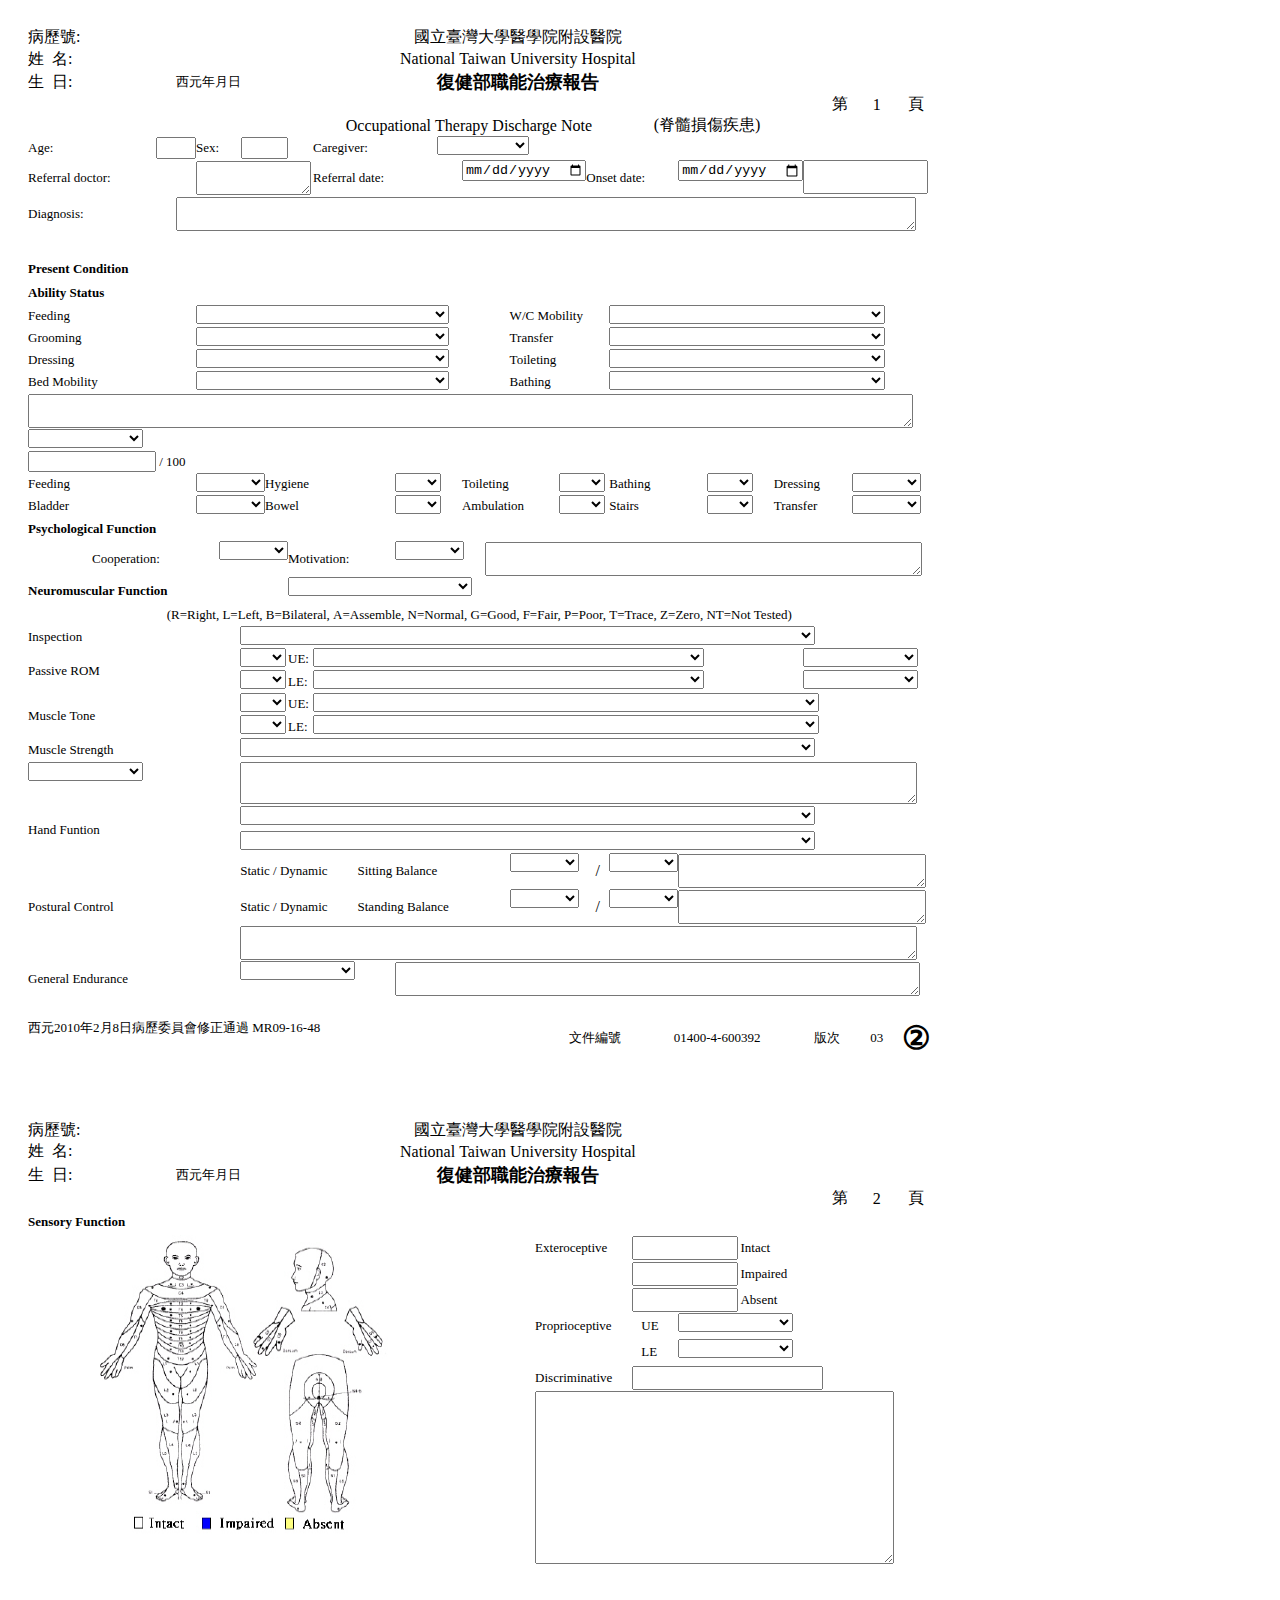
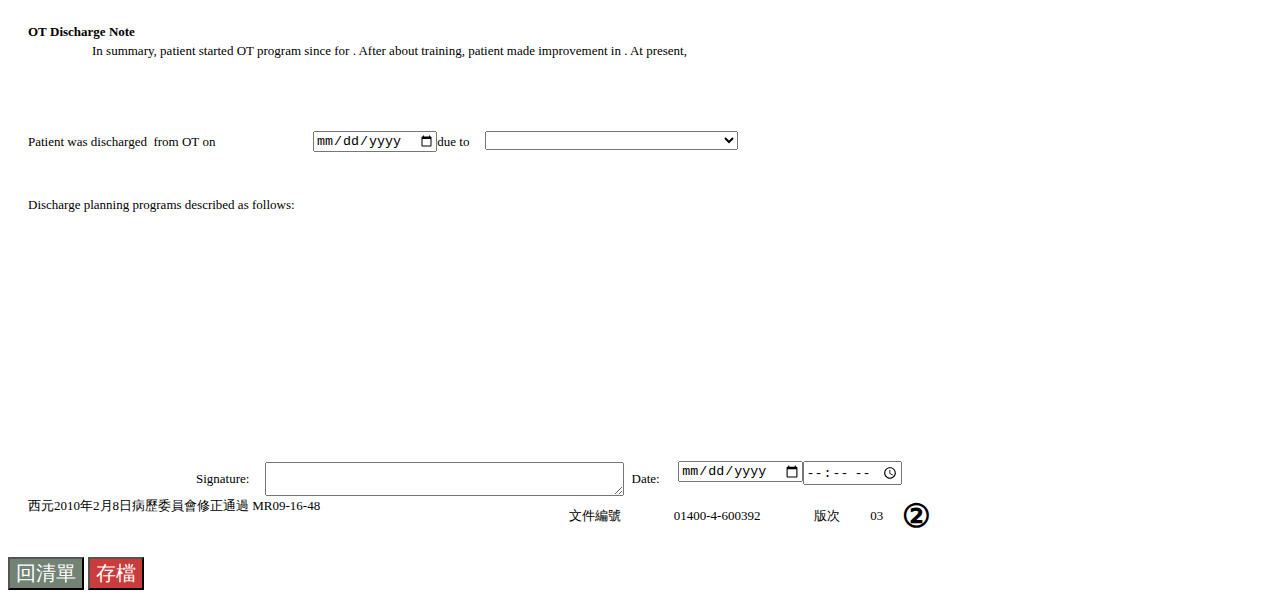
<file: OT脊髓損傷結案20130319JAG.html>
<!DOCTYPE HTML PUBLIC "-//W3C//DTD HTML 4.0 Transitional//EN">
<!-- saved from url=(0090)file://\\VBOXSVR\myFile\ImageSVR.CFS\Designer 公司內部專用\SVR_FormDesigner 2020\temp.html -->
<HTML><HEAD>
<META http-equiv=Content-Type content="text/html; charset=utf-8">
<META content="MSHTML 6.00.2900.6550" name=GENERATOR>

<meta name="apple-mobile-web-app-capable" content="yes">
<meta name="apple-mobile-web-app-status-bar-style" content="black">
<meta name="apple-mobile-web-app-title" content="Weather PWA">
<!-- <meta name="viewport" content="width=device-width, initial-scale=1"> -->
<meta name="viewport" content="width=734">

<script>
    var page_id = "1841841244";

    function get_sess_data(){
        // document.getElementById("IDX002022").value = window.sessionStorage.getItem("name");
        // document.getElementById("IDX001022").value = window.sessionStorage.getItem("pid");
        // document.getElementById("IDX042022").value = window.sessionStorage.getItem("did");
    }

</script>


<link rel="stylesheet" href="css/main.css">
<script src="main.js"></script>

</HEAD>
<BODY>
    <div>
        <div class="signat_box">
            <div class="main_box">
                <div class="out_btn">
                    <button id="signat_clean">
                        <span class="material-icons">clear</span>
                        清除
                    </button>
                    <button id="signat_cancle">
                        <span class="material-icons">edit</span>
                        取消
                    </button>
                    <button id="signat_send">確定</button>
                </div>
                <div class="signat_drag_box bg_glay">
                    <canvas id="signat"></canvas>
                </div>
            </div>
        </div>
        <div class="signat_box">
            <div class="main_box">
                <div class="out_btn">
                    <button id="signat_clean">清除</button>
                    <button id="signat_cancle">取消</button>
                    <button id="signat_send">確定</button>
                </div>
                <div class="signat_drag_box">
                    <canvas id="signat"></canvas>
                </div>
            </div>
        </div>
        <div class="canvas_box">
            <div class="main_box">
                <div class="menu_box">
                    <div class="lightBorder _width">
                        <label for="drag_pen">
                            <input type="radio" name="shape" id="drag_pen" value="drag_pen" checked="checked">
                            <span class="material-icons type_button">
                                brush
                            </span>
                        </label>
                        <label for="drag_eraser">
                            <input type="radio" name="shape" id="drag_eraser" value="drag_eraser">
                            <span class="material-icons type_button">
                                how_to_vote
                            </span>
                        </label>
                        <label for="drag_line">
                            <input type="radio" name="shape" id="drag_line" value="drag_line">
                            <span class="material-icons type_button">
                                show_chart
                            </span>
                        </label>
                        <label for="drag_arrow">
                            <input type="radio" name="shape" id="drag_arrow" value="drag_arrow">
                            <span class="material-icons type_button">
                                call_made
                            </span>
                        </label>
                        <label for="drag_spray">
                            <input type="radio" name="shape" id="drag_spray" value="drag_spray">
                            <span class="material-icons type_button">
                                blur_on
                            </span>
                        </label>
                        <label for="drag_cross">
                            <input type="radio" name="shape" id="drag_cross" value="drag_cross">
                            <span class="material-icons type_button">
                                close
                            </span>
                        </label>
                        <label for="drag_plus">
                            <input type="radio" name="shape" id="drag_plus" value="drag_plus">
                            <span class="material-icons type_button">
                                add
                            </span>
                        </label>
    
                        <label for="drag_circle_s">
                            <input type="radio" name="shape" id="drag_circle_s" value="drag_circle_s">
                            <span class="material-icons type_button">
                                panorama_fish_eye
                            </span>
                        </label>
                        <label for="drag_circle_f">
                            <input type="radio" name="shape" id="drag_circle_f" value="drag_circle_f">
                            <span class="material-icons type_button">
                                lens
                            </span>
                        </label>
                        <label for="drag_star_s">
                            <input type="radio" name="shape" id="drag_star_s" value="drag_star_s">
                            <span class="material-icons type_button">
                                star_border
                            </span>
                        </label>
                        <label for="drag_star_f">
                            <input type="radio" name="shape" id="drag_star_f" value="drag_star_f">
                            <span class="material-icons type_button">
                                star
                            </span>
                        </label>
                        <label for="drag_text">
                            <input type="radio" name="shape" id="drag_text" value="drag_text">
                            <span class="material-icons type_button">
                                text_format
                            </span>
                        </label>
                
                        
                    </div>
                    <div class="lightBorder _size">
                        <div id="width_type">
                            <h6 class="txt">粗細</h6>
                            <select id="lineWidth">
                                <option value="1">1</option>
                                <option value="5" selected>5</option>
                                <option value="9">9</option>
                                <option value="13">13</option>
                                <option value="17">17</option>
                                <option value="21">21</option>
                                <option value="25">25</option>
                                <option value="29">29</option>
                            </select>
                    
                            <button class="line_button" data-width="1">
                                <div class="in_box" style="height: 1px;"></div>
                            </button>
                            <button class="line_button" data-width="5">
                                <div class="in_box" style="height: 5px;"></div>
                            </button>
                            <button class="line_button" data-width="9">
                                <div class="in_box" style="height: 9px;"></div>
                            </button>
                            <button class="line_button" data-width="13">
                                <div class="in_box" style="height: 13px;"></div>
                            </button>
                            <button class="line_button" data-width="17">
                                <div class="in_box" style="height: 17px;"></div>
                            </button>
                            <button class="line_button" data-width="21">
                                <div class="in_box" style="height: 21px;"></div>
                            </button>
                            <button class="line_button" data-width="25">
                                <div class="in_box" style="height: 25px;"></div>
                            </button>
                            <button class="line_button" data-width="25">
                                <div class="in_box" style="height: 25px;"></div>
                            </button>

    
                            
                        </div>
                        <div id="text_type">
                            <h6 class="txt">文字</h6>
                            
                            <input type="text" list="other_list" id="input_txt" value="" />
                            <datalist id="other_list">
                                <option>Volvo</option>
                                <option>YAMAHA</option>
                                <option>Mercedes</option>
                                <option>Audi</option>
                            </datalist>
                        </div>
                        <div id="size_type">
                            <h6 class="txt">尺寸</h6>
                            <select id="markWidth" >
                                <option value="10">10</option>
                                <option value="15">15</option>
                                <option value="20" selected>20</option>
                                <option value="25">25</option>
                                <option value="30">30</option>
                                <option value="35">35</option>
                                <option value="40">40</option>
                                <option value="45">45</option>
                            </select>
                            <button class="size_button" data-width="10">10</button>
                            <button class="size_button" data-width="15">15</button>
                            <button class="size_button" data-width="20">20</button>
                            <button class="size_button" data-width="25">25</button>
                            <button class="size_button" data-width="30">30</button>
                            <button class="size_button" data-width="35">35</button>
                            <button class="size_button" data-width="40">40</button>
                            <button class="size_button" data-width="45">45</button>                   
                        </div>
                        <div id="color_type">
                            <h6 class="txt">顏色</h6>
            
                            <input id="fillColor" type="color" step="1" value="#ff0000">
                            <button class="color_button" data-color="#ff0000">
                                <div class="in_box" style="background-color: #ff0000;"></div>
                            </button>
                            <button class="color_button" data-color="#ffff00">
                                <div class="in_box" style="background-color: #ffff00;"></div>
                            </button>
                            <button class="color_button" data-color="#00ff00">
                                <div class="in_box" style="background-color: #00ff00;"></div>
                            </button>
                            <button class="color_button" data-color="#00ffff">
                                <div class="in_box" style="background-color: #00ffff;"></div>
                            </button>
                            <button class="color_button" data-color="#0000ff">
                                <div class="in_box" style="background-color: #0000ff;"></div>
                            </button>
                            <button class="color_button" data-color="#ff00ff">
                                <div class="in_box" style="background-color: #ff00ff;"></div>
                            </button>
                            <button class="color_button" data-color="#ffffff">
                                <div class="in_box" style="background-color: #ffffff;"></div>
                            </button>
                            <button class="color_button" data-color="#000000">
                                <div class="in_box" style="background-color: #000000;"></div>
                            </button>
                        </div>

                    </div>
                    <!-- <div class="lightBorder _color">
                        
                        
    
                    </div> -->
                </div>
        

                <div class="out_btn">
                    <button id="canvas_clean">清除</button>
                    <button id="canvas_cancle">取消</button>
                    <button id="canvas_send">確定</button>
                </div>
                <div class="drag_box">
                    <!-- <img class="drag_bg"> -->
                    <input type="image" class="drag_bg">
                    <canvas id="cvs"></canvas>
                    <canvas id="cvs_cursor"></canvas>
                </div>


    
            </div>
        </div>
        <div class="video_box">
            <div class="main_box">
                <div class="lightBorder">
                    <select id="videoSource">
                        <!-- <option value="1">1</option> -->
                    </select>
                </div>
                <div class="out_btn">
                    <button id="cam_cancle">取消</button>
                    <button id="cam_send">拍照</button>
                </div>
                <div class="video">

                    <video id="inputVideo"></video>

    
                </div>
    
            </div>
        </div>

        <div class="tree_box">
            <div class="main_box ifreme">
                <div class="out_btn">
                    <button id="tree_cancle">取消</button>
                    <button id="tree_send">擷取圖片</button>
                </div>
                <iframe src="" id="iframe_tree"></iframe>
    
            </div>
        </div>


        <ul class="text_menu">
            <li class="menu-item menu-item-disabled">
                <button type="button" class="menu-btn">
                    <span class="menu-text">插入片語</span>
                </button>
            </li>
            <li class="menu-separator"></li>
            <li class="menu-item">
                <button type="button" class="menu-btn input_txt" data-txt="皮膚膿瘍">
                    <span class="menu-text">皮膚膿瘍</span>
                </button>
            </li>
            <li class="menu-item">
                <button type="button" class="menu-btn input_txt" data-txt="蜂窩組織炎">
                    <span class="menu-text">蜂窩組織炎</span>
                </button>
            </li>
            <li class="menu-item">
                <button type="button" class="menu-btn input_txt" data-txt="異位性皮膚炎">
                    <span class="menu-text">異位性皮膚炎</span>
                </button>
            </li>
            <li class="menu-item">
                <button type="button" class="menu-btn input_txt" data-txt="脂漏性皮膚炎">
                    <span class="menu-text">脂漏性皮膚炎</span>
                </button>
            </li>
            <li class="menu-item">
                <button type="button" class="menu-btn input_txt" data-txt="過敏性接觸性皮膚炎">
                    <span class="menu-text">過敏性接觸性皮膚炎</span>
                </button>
            </li>
            <li class="menu-item">
                <button type="button" class="menu-btn input_txt" data-txt="接觸性皮膚炎">
                    <span class="menu-text">接觸性皮膚炎</span>
                </button>
            </li>
            <li class="menu-item">
                <button type="button" class="menu-btn input_txt" data-txt="感染性皮膚炎">
                    <span class="menu-text">感染性皮膚炎</span>
                </button>
            </li>
            <li class="menu-item">
                <button type="button" class="menu-btn input_txt" data-txt="濕疹">
                    <span class="menu-text">濕疹</span>
                </button>
            </li>
            <li class="menu-item">
                <button type="button" class="menu-btn input_txt" data-txt="癢疹">
                    <span class="menu-text">癢疹</span>
                </button>
            </li>
        </ul>

        <ul class="canvas_menu">

            <li class="canvas_item">
                <button type="button" class="open_canvas">
                    <div class="menu-text">編輯此圖片</div>
                    <div class="menu-icon" style="background-image: url(img/img_01.png)"></div>
                </button>
            </li>

            <li class="canvas_item">
                <button type="button" class="gggg">
                    <div class="menu-text">更換圖片</div>
                    <div class="menu-icon" style="background-image: url(img/img_02.png)"></div>
            
                    <input type='file' class="input_img" accept="image/*" />
                </button>
            </li>
            <li class="canvas_item">
                <button type="button" class="open_recode">
                    <div class="menu-text">打開攝影機</div>
                    <div class="menu-icon" style="background-image: url(img/img_03.png)"></div>
            
                </button>
            </li>
            <li class="canvas_item">
                <button type="button" class="open_tree">
                    <div class="menu-text">選擇家族樹</div>
                    <div class="menu-icon" style="background-image: url(img/img_04.png)"></div>
                
                </button>
            </li>

        </ul>
    </div>
    <div id="main_form">
        <TABLE CELLSPACING=0 CELLPADDING=0 BORDER=0 COLS=33 ROWS=89>
            <TR>
                <TD BGCOLOR="#FFFFFF" HEIGHT=15 WIDTH=20>
                    <FONT SIZE=3 COLOR="#000000" FACE="新細明體">&nbsp;</FONT>
                </TD>
                <TD BGCOLOR="#FFFFFF" HEIGHT=15 WIDTH=20>
                    <FONT SIZE=3 COLOR="#000000" FACE="新細明體">&nbsp;</FONT>
                </TD>
                <TD BGCOLOR="#FFFFFF" HEIGHT=15 WIDTH=20>
                    <FONT SIZE=3 COLOR="#000000" FACE="新細明體">&nbsp;</FONT>
                </TD>
                <TD BGCOLOR="#FFFFFF" HEIGHT=15 WIDTH=20>
                    <FONT SIZE=3 COLOR="#000000" FACE="新細明體">&nbsp;</FONT>
                </TD>
                <TD BGCOLOR="#FFFFFF" HEIGHT=15 WIDTH=20>
                    <FONT SIZE=3 COLOR="#000000" FACE="新細明體">&nbsp;</FONT>
                </TD>
                <TD BGCOLOR="#FFFFFF" HEIGHT=15 WIDTH=21>
                    <FONT SIZE=3 COLOR="#000000" FACE="新細明體">&nbsp;</FONT>
                </TD>
                <TD BGCOLOR="#FFFFFF" HEIGHT=15 WIDTH=20>
                    <FONT SIZE=3 COLOR="#000000" FACE="新細明體">&nbsp;</FONT>
                </TD>
                <TD BGCOLOR="#FFFFFF" HEIGHT=15 WIDTH=20>
                    <FONT SIZE=3 COLOR="#000000" FACE="新細明體">&nbsp;</FONT>
                </TD>
                <TD BGCOLOR="#FFFFFF" HEIGHT=15 WIDTH=20>
                    <FONT SIZE=3 COLOR="#000000" FACE="新細明體">&nbsp;</FONT>
                </TD>
                <TD BGCOLOR="#FFFFFF" HEIGHT=15 WIDTH=25>
                    <FONT SIZE=3 COLOR="#000000" FACE="新細明體">&nbsp;</FONT>
                </TD>
                <TD BGCOLOR="#FFFFFF" HEIGHT=15 WIDTH=24>
                    <FONT SIZE=3 COLOR="#000000" FACE="新細明體">&nbsp;</FONT>
                </TD>
                <TD BGCOLOR="#FFFFFF" HEIGHT=15 WIDTH=20>
                    <FONT SIZE=3 COLOR="#000000" FACE="新細明體">&nbsp;</FONT>
                </TD>
                <TD BGCOLOR="#FFFFFF" HEIGHT=15 WIDTH=20>
                    <FONT SIZE=3 COLOR="#000000" FACE="新細明體">&nbsp;</FONT>
                </TD>
                <TD BGCOLOR="#FFFFFF" HEIGHT=15 WIDTH=20>
                    <FONT SIZE=3 COLOR="#000000" FACE="新細明體">&nbsp;</FONT>
                </TD>
                <TD BGCOLOR="#FFFFFF" HEIGHT=15 WIDTH=20>
                    <FONT SIZE=3 COLOR="#000000" FACE="新細明體">&nbsp;</FONT>
                </TD>
                <TD BGCOLOR="#FFFFFF" HEIGHT=15 WIDTH=21>
                    <FONT SIZE=3 COLOR="#000000" FACE="新細明體">&nbsp;</FONT>
                </TD>
                <TD BGCOLOR="#FFFFFF" HEIGHT=15 WIDTH=20>
                    <FONT SIZE=3 COLOR="#000000" FACE="新細明體">&nbsp;</FONT>
                </TD>
                <TD BGCOLOR="#FFFFFF" HEIGHT=15 WIDTH=20>
                    <FONT SIZE=3 COLOR="#000000" FACE="新細明體">&nbsp;</FONT>
                </TD>
                <TD BGCOLOR="#FFFFFF" HEIGHT=15 WIDTH=20>
                    <FONT SIZE=3 COLOR="#000000" FACE="新細明體">&nbsp;</FONT>
                </TD>
                <TD BGCOLOR="#FFFFFF" HEIGHT=15 WIDTH=20>
                    <FONT SIZE=3 COLOR="#000000" FACE="新細明體">&nbsp;</FONT>
                </TD>
                <TD BGCOLOR="#FFFFFF" HEIGHT=15 WIDTH=20>
                    <FONT SIZE=3 COLOR="#000000" FACE="新細明體">&nbsp;</FONT>
                </TD>
                <TD BGCOLOR="#FFFFFF" HEIGHT=15 WIDTH=20>
                    <FONT SIZE=3 COLOR="#000000" FACE="新細明體">&nbsp;</FONT>
                </TD>
                <TD BGCOLOR="#FFFFFF" HEIGHT=15 WIDTH=22>
                    <FONT SIZE=3 COLOR="#000000" FACE="新細明體">&nbsp;</FONT>
                </TD>
                <TD BGCOLOR="#FFFFFF" HEIGHT=15 WIDTH=20>
                    <FONT SIZE=3 COLOR="#000000" FACE="新細明體">&nbsp;</FONT>
                </TD>
                <TD BGCOLOR="#FFFFFF" HEIGHT=15 WIDTH=20>
                    <FONT SIZE=3 COLOR="#000000" FACE="新細明體">&nbsp;</FONT>
                </TD>
                <TD BGCOLOR="#FFFFFF" HEIGHT=15 WIDTH=20>
                    <FONT SIZE=3 COLOR="#000000" FACE="新細明體">&nbsp;</FONT>
                </TD>
                <TD BGCOLOR="#FFFFFF" HEIGHT=15 WIDTH=20>
                    <FONT SIZE=3 COLOR="#000000" FACE="新細明體">&nbsp;</FONT>
                </TD>
                <TD BGCOLOR="#FFFFFF" HEIGHT=15 WIDTH=20>
                    <FONT SIZE=3 COLOR="#000000" FACE="新細明體">&nbsp;</FONT>
                </TD>
                <TD BGCOLOR="#FFFFFF" HEIGHT=15 WIDTH=20>
                    <FONT SIZE=3 COLOR="#000000" FACE="新細明體">&nbsp;</FONT>
                </TD>
                <TD BGCOLOR="#FFFFFF" HEIGHT=15 WIDTH=20>
                    <FONT SIZE=3 COLOR="#000000" FACE="新細明體">&nbsp;</FONT>
                </TD>
                <TD BGCOLOR="#FFFFFF" HEIGHT=15 WIDTH=20>
                    <FONT SIZE=3 COLOR="#000000" FACE="新細明體">&nbsp;</FONT>
                </TD>
                <TD BGCOLOR="#FFFFFF" HEIGHT=15 WIDTH=20>
                    <FONT SIZE=3 COLOR="#000000" FACE="新細明體">&nbsp;</FONT>
                </TD>
                <TD BGCOLOR="#FFFFFF" HEIGHT=15 WIDTH=20>
                    <FONT SIZE=3 COLOR="#000000" FACE="新細明體">&nbsp;</FONT>
                </TD>
            </TR>
            <TR>
                <TD BGCOLOR="#FFFFFF" HEIGHT=22 WIDTH=20>
                    <FONT SIZE=3 COLOR="#000000" FACE="新細明體">&nbsp;</FONT>
                </TD>
                <TD ALIGN=LEFT VALIGN=CENTER BGCOLOR="#FFFFFF" CLASS=borderLeftTop HEIGHT=22 WIDTH=60 COLSPAN=3>
                    <FONT SIZE=3 COLOR="#000000" FACE="標楷體">病歷號:</FONT>
                </TD>
                <TD BGCOLOR="#FFFFFF" CLASS=borderRightTop HEIGHT=22 WIDTH=150 COLSPAN=7>
                    <FONT SIZE=2 COLOR="#000000" FACE="新細明體">&nbsp;</FONT>
                </TD>
                <TD ALIGN=CENTER VALIGN=CENTER BGCOLOR="#FFFFFF" HEIGHT=22 WIDTH=243 COLSPAN=12>
                    <FONT SIZE=3 COLOR="#000000" FACE="標楷體">國立臺灣大學醫學院附設醫院</FONT>
                </TD>
                <TD BGCOLOR="#FFFFFF" HEIGHT=22 WIDTH=20>
                    <FONT SIZE=3 COLOR="#000000" FACE="新細明體">&nbsp;</FONT>
                </TD>
                <TD BGCOLOR="#FFFFFF" HEIGHT=22 WIDTH=20>
                    <FONT SIZE=3 COLOR="#000000" FACE="新細明體">&nbsp;</FONT>
                </TD>
                <TD BGCOLOR="#FFFFFF" HEIGHT=22 WIDTH=20>
                    <FONT SIZE=3 COLOR="#000000" FACE="新細明體">&nbsp;</FONT>
                </TD>
                <TD BGCOLOR="#FFFFFF" HEIGHT=22 WIDTH=20>
                    <FONT SIZE=3 COLOR="#000000" FACE="新細明體">&nbsp;</FONT>
                </TD>
                <TD BGCOLOR="#FFFFFF" HEIGHT=22 WIDTH=20>
                    <FONT SIZE=3 COLOR="#000000" FACE="新細明體">&nbsp;</FONT>
                </TD>
                <TD BGCOLOR="#FFFFFF" HEIGHT=22 WIDTH=20>
                    <FONT SIZE=3 COLOR="#000000" FACE="新細明體">&nbsp;</FONT>
                </TD>
                <TD BGCOLOR="#FFFFFF" HEIGHT=22 WIDTH=20>
                    <FONT SIZE=3 COLOR="#000000" FACE="新細明體">&nbsp;</FONT>
                </TD>
                <TD BGCOLOR="#FFFFFF" HEIGHT=22 WIDTH=20>
                    <FONT SIZE=3 COLOR="#000000" FACE="新細明體">&nbsp;</FONT>
                </TD>
                <TD BGCOLOR="#FFFFFF" HEIGHT=22 WIDTH=20>
                    <FONT SIZE=3 COLOR="#000000" FACE="新細明體">&nbsp;</FONT>
                </TD>
                <TD BGCOLOR="#FFFFFF" HEIGHT=22 WIDTH=20>
                    <FONT SIZE=3 COLOR="#000000" FACE="新細明體">&nbsp;</FONT>
                </TD>
            </TR>
            <TR>
                <TD BGCOLOR="#FFFFFF" HEIGHT=22 WIDTH=20>
                    <FONT SIZE=3 COLOR="#000000" FACE="新細明體">&nbsp;</FONT>
                </TD>
                <TD ALIGN=LEFT VALIGN=CENTER BGCOLOR="#FFFFFF" CLASS=borderLeft HEIGHT=22 WIDTH=60 COLSPAN=3>
                    <FONT SIZE=3 COLOR="#000000" FACE="標楷體">姓&nbsp;&nbsp;名:</FONT>
                </TD>
                <TD BGCOLOR="#FFFFFF" CLASS=borderRight HEIGHT=22 WIDTH=150 COLSPAN=7>
                    <FONT SIZE=2 COLOR="#000000" FACE="新細明體">&nbsp;</FONT>
                </TD>
                <TD ALIGN=CENTER VALIGN=CENTER BGCOLOR="#FFFFFF" HEIGHT=22 WIDTH=243 COLSPAN=12>
                    <FONT SIZE=3 COLOR="#000000" FACE="Times New Roman">National&nbsp;Taiwan&nbsp;University&nbsp;Hospital</FONT>
                </TD>
                <TD BGCOLOR="#FFFFFF" HEIGHT=22 WIDTH=20>
                    <FONT SIZE=3 COLOR="#000000" FACE="新細明體">&nbsp;</FONT>
                </TD>
                <TD BGCOLOR="#FFFFFF" HEIGHT=22 WIDTH=20>
                    <FONT SIZE=3 COLOR="#000000" FACE="新細明體">&nbsp;</FONT>
                </TD>
                <TD BGCOLOR="#FFFFFF" HEIGHT=22 WIDTH=20>
                    <FONT SIZE=3 COLOR="#000000" FACE="新細明體">&nbsp;</FONT>
                </TD>
                <TD BGCOLOR="#FFFFFF" HEIGHT=22 WIDTH=20>
                    <FONT SIZE=3 COLOR="#000000" FACE="新細明體">&nbsp;</FONT>
                </TD>
                <TD BGCOLOR="#FFFFFF" HEIGHT=22 WIDTH=20>
                    <FONT SIZE=3 COLOR="#000000" FACE="新細明體">&nbsp;</FONT>
                </TD>
                <TD BGCOLOR="#FFFFFF" HEIGHT=22 WIDTH=20>
                    <FONT SIZE=3 COLOR="#000000" FACE="新細明體">&nbsp;</FONT>
                </TD>
                <TD BGCOLOR="#FFFFFF" HEIGHT=22 WIDTH=20>
                    <FONT SIZE=3 COLOR="#000000" FACE="新細明體">&nbsp;</FONT>
                </TD>
                <TD BGCOLOR="#FFFFFF" HEIGHT=22 WIDTH=20>
                    <FONT SIZE=3 COLOR="#000000" FACE="新細明體">&nbsp;</FONT>
                </TD>
                <TD BGCOLOR="#FFFFFF" HEIGHT=22 WIDTH=20>
                    <FONT SIZE=3 COLOR="#000000" FACE="新細明體">&nbsp;</FONT>
                </TD>
                <TD BGCOLOR="#FFFFFF" HEIGHT=22 WIDTH=20>
                    <FONT SIZE=3 COLOR="#000000" FACE="新細明體">&nbsp;</FONT>
                </TD>
            </TR>
            <TR>
                <TD BGCOLOR="#FFFFFF" HEIGHT=24 WIDTH=20>
                    <FONT SIZE=3 COLOR="#000000" FACE="新細明體">&nbsp;</FONT>
                </TD>
                <TD ALIGN=LEFT VALIGN=CENTER BGCOLOR="#FFFFFF" CLASS=borderLeftBottom HEIGHT=24 WIDTH=60 COLSPAN=3>
                    <FONT SIZE=3 COLOR="#000000" FACE="標楷體">生&nbsp;&nbsp;日:</FONT>
                </TD>
                <TD ALIGN=LEFT VALIGN=CENTER BGCOLOR="#FFFFFF" CLASS=borderRightBottom HEIGHT=24 WIDTH=150 COLSPAN=7>
                    <FONT SIZE=2 COLOR="#000000" FACE="新細明體">西元年月日</FONT>
                </TD>
                <TD ALIGN=CENTER VALIGN=CENTER BGCOLOR="#FFFFFF" HEIGHT=24 WIDTH=243 COLSPAN=12>
                    <FONT SIZE=4 COLOR="#000000" FACE="標楷體"><B>復健部職能治療報告</B></FONT>
                </TD>
                <TD BGCOLOR="#FFFFFF" HEIGHT=24 WIDTH=20>
                    <FONT SIZE=3 COLOR="#000000" FACE="新細明體">&nbsp;</FONT>
                </TD>
                <TD BGCOLOR="#FFFFFF" HEIGHT=24 WIDTH=20>
                    <FONT SIZE=3 COLOR="#000000" FACE="新細明體">&nbsp;</FONT>
                </TD>
                <TD BGCOLOR="#FFFFFF" HEIGHT=24 WIDTH=20>
                    <FONT SIZE=3 COLOR="#000000" FACE="新細明體">&nbsp;</FONT>
                </TD>
                <TD BGCOLOR="#FFFFFF" HEIGHT=24 WIDTH=20>
                    <FONT SIZE=3 COLOR="#000000" FACE="新細明體">&nbsp;</FONT>
                </TD>
                <TD BGCOLOR="#FFFFFF" HEIGHT=24 WIDTH=20>
                    <FONT SIZE=3 COLOR="#000000" FACE="新細明體">&nbsp;</FONT>
                </TD>
                <TD BGCOLOR="#FFFFFF" HEIGHT=24 WIDTH=20>
                    <FONT SIZE=3 COLOR="#000000" FACE="新細明體">&nbsp;</FONT>
                </TD>
                <TD BGCOLOR="#FFFFFF" HEIGHT=24 WIDTH=20>
                    <FONT SIZE=3 COLOR="#000000" FACE="新細明體">&nbsp;</FONT>
                </TD>
                <TD BGCOLOR="#FFFFFF" HEIGHT=24 WIDTH=20>
                    <FONT SIZE=3 COLOR="#000000" FACE="新細明體">&nbsp;</FONT>
                </TD>
                <TD BGCOLOR="#FFFFFF" HEIGHT=24 WIDTH=20>
                    <FONT SIZE=3 COLOR="#000000" FACE="新細明體">&nbsp;</FONT>
                </TD>
                <TD BGCOLOR="#FFFFFF" HEIGHT=24 WIDTH=20>
                    <FONT SIZE=3 COLOR="#000000" FACE="新細明體">&nbsp;</FONT>
                </TD>
            </TR>
            <TR>
                <TD BGCOLOR="#FFFFFF" HEIGHT=21 WIDTH=20>
                    <FONT SIZE=3 COLOR="#000000" FACE="新細明體">&nbsp;</FONT>
                </TD>
                <TD BGCOLOR="#FFFFFF" HEIGHT=21 WIDTH=20>
                    <FONT SIZE=3 COLOR="#000000" FACE="新細明體">&nbsp;</FONT>
                </TD>
                <TD BGCOLOR="#FFFFFF" HEIGHT=21 WIDTH=20>
                    <FONT SIZE=3 COLOR="#000000" FACE="新細明體">&nbsp;</FONT>
                </TD>
                <TD BGCOLOR="#FFFFFF" HEIGHT=21 WIDTH=20>
                    <FONT SIZE=3 COLOR="#000000" FACE="新細明體">&nbsp;</FONT>
                </TD>
                <TD BGCOLOR="#FFFFFF" HEIGHT=21 WIDTH=20>
                    <FONT SIZE=3 COLOR="#000000" FACE="新細明體">&nbsp;</FONT>
                </TD>
                <TD BGCOLOR="#FFFFFF" HEIGHT=21 WIDTH=21>
                    <FONT SIZE=3 COLOR="#000000" FACE="新細明體">&nbsp;</FONT>
                </TD>
                <TD BGCOLOR="#FFFFFF" HEIGHT=21 WIDTH=20>
                    <FONT SIZE=3 COLOR="#000000" FACE="新細明體">&nbsp;</FONT>
                </TD>
                <TD BGCOLOR="#FFFFFF" HEIGHT=21 WIDTH=20>
                    <FONT SIZE=3 COLOR="#000000" FACE="新細明體">&nbsp;</FONT>
                </TD>
                <TD BGCOLOR="#FFFFFF" HEIGHT=21 WIDTH=20>
                    <FONT SIZE=3 COLOR="#000000" FACE="新細明體">&nbsp;</FONT>
                </TD>
                <TD BGCOLOR="#FFFFFF" HEIGHT=21 WIDTH=25>
                    <FONT SIZE=3 COLOR="#000000" FACE="新細明體">&nbsp;</FONT>
                </TD>
                <TD BGCOLOR="#FFFFFF" HEIGHT=21 WIDTH=24>
                    <FONT SIZE=3 COLOR="#000000" FACE="新細明體">&nbsp;</FONT>
                </TD>
                <TD BGCOLOR="#FFFFFF" HEIGHT=21 WIDTH=20>
                    <FONT SIZE=3 COLOR="#000000" FACE="新細明體">&nbsp;</FONT>
                </TD>
                <TD BGCOLOR="#FFFFFF" HEIGHT=21 WIDTH=20>
                    <FONT SIZE=3 COLOR="#000000" FACE="新細明體">&nbsp;</FONT>
                </TD>
                <TD BGCOLOR="#FFFFFF" HEIGHT=21 WIDTH=20>
                    <FONT SIZE=3 COLOR="#000000" FACE="新細明體">&nbsp;</FONT>
                </TD>
                <TD BGCOLOR="#FFFFFF" HEIGHT=21 WIDTH=20>
                    <FONT SIZE=3 COLOR="#000000" FACE="新細明體">&nbsp;</FONT>
                </TD>
                <TD BGCOLOR="#FFFFFF" HEIGHT=21 WIDTH=21>
                    <FONT SIZE=3 COLOR="#000000" FACE="新細明體">&nbsp;</FONT>
                </TD>
                <TD BGCOLOR="#FFFFFF" HEIGHT=21 WIDTH=20>
                    <FONT SIZE=3 COLOR="#000000" FACE="新細明體">&nbsp;</FONT>
                </TD>
                <TD BGCOLOR="#FFFFFF" HEIGHT=21 WIDTH=20>
                    <FONT SIZE=3 COLOR="#000000" FACE="新細明體">&nbsp;</FONT>
                </TD>
                <TD BGCOLOR="#FFFFFF" HEIGHT=21 WIDTH=20>
                    <FONT SIZE=3 COLOR="#000000" FACE="新細明體">&nbsp;</FONT>
                </TD>
                <TD BGCOLOR="#FFFFFF" HEIGHT=21 WIDTH=20>
                    <FONT SIZE=3 COLOR="#000000" FACE="新細明體">&nbsp;</FONT>
                </TD>
                <TD BGCOLOR="#FFFFFF" HEIGHT=21 WIDTH=20>
                    <FONT SIZE=3 COLOR="#000000" FACE="新細明體">&nbsp;</FONT>
                </TD>
                <TD BGCOLOR="#FFFFFF" HEIGHT=21 WIDTH=20>
                    <FONT SIZE=3 COLOR="#000000" FACE="新細明體">&nbsp;</FONT>
                </TD>
                <TD BGCOLOR="#FFFFFF" HEIGHT=21 WIDTH=22>
                    <FONT SIZE=3 COLOR="#000000" FACE="新細明體">&nbsp;</FONT>
                </TD>
                <TD BGCOLOR="#FFFFFF" HEIGHT=21 WIDTH=20>
                    <FONT SIZE=3 COLOR="#000000" FACE="新細明體">&nbsp;</FONT>
                </TD>
                <TD BGCOLOR="#FFFFFF" HEIGHT=21 WIDTH=20>
                    <FONT SIZE=3 COLOR="#000000" FACE="新細明體">&nbsp;</FONT>
                </TD>
                <TD BGCOLOR="#FFFFFF" HEIGHT=21 WIDTH=20>
                    <FONT SIZE=3 COLOR="#000000" FACE="新細明體">&nbsp;</FONT>
                </TD>
                <TD BGCOLOR="#FFFFFF" HEIGHT=21 WIDTH=20>
                    <FONT SIZE=3 COLOR="#000000" FACE="新細明體">&nbsp;</FONT>
                </TD>
                <TD BGCOLOR="#FFFFFF" HEIGHT=21 WIDTH=20>
                    <FONT SIZE=3 COLOR="#000000" FACE="新細明體">&nbsp;</FONT>
                </TD>
                <TD ALIGN=CENTER VALIGN=CENTER BGCOLOR="#FFFFFF" HEIGHT=21 WIDTH=20>
                    <FONT SIZE=3 COLOR="#000000" FACE="標楷體">第</FONT>
                </TD>
                <TD ALIGN=CENTER VALIGN=CENTER BGCOLOR="#FFFFFF" HEIGHT=21 WIDTH=40 COLSPAN=2>
                    <FONT SIZE=3 COLOR="#000000" FACE="標楷體">1</FONT>
                </TD>
                <TD ALIGN=CENTER VALIGN=CENTER BGCOLOR="#FFFFFF" HEIGHT=21 WIDTH=20>
                    <FONT SIZE=3 COLOR="#000000" FACE="標楷體">頁</FONT>
                </TD>
                <TD BGCOLOR="#FFFFFF" HEIGHT=21 WIDTH=20>
                    <FONT SIZE=3 COLOR="#000000" FACE="新細明體">&nbsp;</FONT>
                </TD>
            </TR>
            <TR>
                <TD BGCOLOR="#FFFFFF" HEIGHT=21 WIDTH=20>
                    <FONT SIZE=3 COLOR="#000000" FACE="新細明體">&nbsp;</FONT>
                </TD>
                <TD BGCOLOR="#FFFFFF" CLASS=borderLeftTop HEIGHT=21 WIDTH=20>
                    <FONT SIZE=2 COLOR="#000000" FACE="新細明體">&nbsp;</FONT>
                </TD>
                <TD BGCOLOR="#FFFFFF" CLASS=borderTop HEIGHT=21 WIDTH=20>
                    <FONT SIZE=2 COLOR="#000000" FACE="新細明體">&nbsp;</FONT>
                </TD>
                <TD BGCOLOR="#FFFFFF" CLASS=borderTop HEIGHT=21 WIDTH=20>
                    <FONT SIZE=2 COLOR="#000000" FACE="新細明體">&nbsp;</FONT>
                </TD>
                <TD BGCOLOR="#FFFFFF" CLASS=borderTop HEIGHT=21 WIDTH=20>
                    <FONT SIZE=2 COLOR="#000000" FACE="新細明體">&nbsp;</FONT>
                </TD>
                <TD BGCOLOR="#FFFFFF" CLASS=borderTop HEIGHT=21 WIDTH=21>
                    <FONT SIZE=3 COLOR="#000000" FACE="新細明體">&nbsp;</FONT>
                </TD>
                <TD BGCOLOR="#FFFFFF" CLASS=borderTop HEIGHT=21 WIDTH=20>
                    <FONT SIZE=3 COLOR="#000000" FACE="新細明體">&nbsp;</FONT>
                </TD>
                <TD BGCOLOR="#FFFFFF" CLASS=borderTop HEIGHT=21 WIDTH=20>
                    <FONT SIZE=3 COLOR="#000000" FACE="Times New Roman">&nbsp;</FONT>
                </TD>
                <TD BGCOLOR="#FFFFFF" CLASS=borderTop HEIGHT=21 WIDTH=20>
                    <FONT SIZE=3 COLOR="#000000" FACE="Times New Roman">&nbsp;</FONT>
                </TD>
                <TD ALIGN=CENTER VALIGN=CENTER BGCOLOR="#FFFFFF" CLASS=borderTop HEIGHT=21 WIDTH=270 COLSPAN=13>
                    <FONT SIZE=3 COLOR="#000000" FACE="Times New Roman">Occupational&nbsp;Therapy&nbsp;Discharge&nbsp;Note&nbsp;</FONT>
                </TD>
                <TD ALIGN=LEFT VALIGN=CENTER BGCOLOR="#FFFFFF" CLASS=borderTop HEIGHT=21 WIDTH=162 COLSPAN=8>
                    <FONT SIZE=3 COLOR="#000000" FACE="標楷體">(脊髓損傷疾患)</FONT>
                </TD>
                <TD BGCOLOR="#FFFFFF" CLASS=borderTop HEIGHT=21 WIDTH=20>
                    <FONT SIZE=3 COLOR="#000000" FACE="新細明體">&nbsp;</FONT>
                </TD>
                <TD BGCOLOR="#FFFFFF" CLASS=borderRightTop HEIGHT=21 WIDTH=20>
                    <FONT SIZE=3 COLOR="#000000" FACE="新細明體">&nbsp;</FONT>
                </TD>
                <TD BGCOLOR="#FFFFFF" HEIGHT=21 WIDTH=20>
                    <FONT SIZE=3 COLOR="#000000" FACE="新細明體">&nbsp;</FONT>
                </TD>
            </TR>
            <TR>
                <TD BGCOLOR="#FFFFFF" HEIGHT=24 WIDTH=20>
                    <FONT SIZE=3 COLOR="#000000" FACE="新細明體">&nbsp;</FONT>
                </TD>
                <TD ALIGN=LEFT VALIGN=CENTER BGCOLOR="#FFFFFF" CLASS=borderLeft HEIGHT=24 WIDTH=40 COLSPAN=2>
                    <FONT SIZE=2 COLOR="#000000" FACE="新細明體">Age:</FONT>
                </TD>
                <TD ALIGN=CENTER VALIGN=CENTER BGCOLOR="#FFFFFF" CLASS=borderBottom HEIGHT=24 WIDTH=40 COLSPAN=2>
                    <FONT SIZE=2 COLOR="#000000" FACE="新細明體"><INPUT TYPE="text" STYLE="height:95%;width:98%;" ID="Age" NAME="Age"
                            VALUE=""></FONT>
                </TD>
                <TD ALIGN=LEFT VALIGN=CENTER BGCOLOR="#FFFFFF" HEIGHT=24 WIDTH=41 COLSPAN=2>
                    <FONT SIZE=2 COLOR="#000000" FACE="新細明體">Sex:</FONT>
                </TD>
                <TD ALIGN=CENTER VALIGN=CENTER BGCOLOR="#FFFFFF" CLASS=borderBottom HEIGHT=24 WIDTH=40 COLSPAN=2>
                    <FONT SIZE=2 COLOR="#000000" FACE="新細明體"><INPUT TYPE="text" STYLE="height:95%;width:98%;" ID="Sex" NAME="Sex"
                            VALUE=""></FONT>
                </TD>
                <TD BGCOLOR="#FFFFFF" HEIGHT=24 WIDTH=25>
                    <FONT SIZE=3 COLOR="#000000" FACE="新細明體">&nbsp;</FONT>
                </TD>
                <TD ALIGN=LEFT VALIGN=CENTER BGCOLOR="#FFFFFF" HEIGHT=24 WIDTH=64 COLSPAN=3>
                    <FONT SIZE=2 COLOR="#000000" FACE="新細明體">Caregiver:</FONT>
                </TD>
                <TD ALIGN=LEFT VALIGN=TOP BGCOLOR="#FFFFFF" CLASS=borderBottom HEIGHT=24 WIDTH=81 COLSPAN=4>
                    <FONT SIZE=2 COLOR="#000000" FACE="新細明體"><SELECT ID="Caregiver" NAME="Caregiver" STYLE="width: 92px;">
                            <OPTION VALUE=""></OPTION>
                            <OPTION VALUE="NA">NA</OPTION>
                            <OPTION VALUE="看護">看護</OPTION>
                            <OPTION VALUE="外傭">外傭</OPTION>
                            <OPTION VALUE="家人">家人</OPTION>
                            <OPTION VALUE="">
                                </OPTI</FONT> </TD> <TD BGCOLOR="#FFFFFF" HEIGHT=24 WIDTH=20>
                                <FONT SIZE=3 COLOR="#000000" FACE="新細明體">&nbsp;</FONT>
                </TD>
                <TD BGCOLOR="#FFFFFF" HEIGHT=24 WIDTH=20>
                    <FONT SIZE=3 COLOR="#000000" FACE="新細明體">&nbsp;</FONT>
                </TD>
                <TD BGCOLOR="#FFFFFF" HEIGHT=24 WIDTH=20>
                    <FONT SIZE=3 COLOR="#000000" FACE="新細明體">&nbsp;</FONT>
                </TD>
                <TD BGCOLOR="#FFFFFF" HEIGHT=24 WIDTH=20>
                    <FONT SIZE=3 COLOR="#000000" FACE="新細明體">&nbsp;</FONT>
                </TD>
                <TD BGCOLOR="#FFFFFF" HEIGHT=24 WIDTH=20>
                    <FONT SIZE=3 COLOR="#000000" FACE="新細明體">&nbsp;</FONT>
                </TD>
                <TD BGCOLOR="#FFFFFF" HEIGHT=24 WIDTH=22>
                    <FONT SIZE=3 COLOR="#000000" FACE="新細明體">&nbsp;</FONT>
                </TD>
                <TD BGCOLOR="#FFFFFF" HEIGHT=24 WIDTH=20>
                    <FONT SIZE=3 COLOR="#000000" FACE="新細明體">&nbsp;</FONT>
                </TD>
                <TD BGCOLOR="#FFFFFF" HEIGHT=24 WIDTH=20>
                    <FONT SIZE=3 COLOR="#000000" FACE="新細明體">&nbsp;</FONT>
                </TD>
                <TD BGCOLOR="#FFFFFF" HEIGHT=24 WIDTH=20>
                    <FONT SIZE=3 COLOR="#000000" FACE="新細明體">&nbsp;</FONT>
                </TD>
                <TD BGCOLOR="#FFFFFF" HEIGHT=24 WIDTH=20>
                    <FONT SIZE=3 COLOR="#000000" FACE="新細明體">&nbsp;</FONT>
                </TD>
                <TD BGCOLOR="#FFFFFF" HEIGHT=24 WIDTH=20>
                    <FONT SIZE=3 COLOR="#000000" FACE="新細明體">&nbsp;</FONT>
                </TD>
                <TD BGCOLOR="#FFFFFF" HEIGHT=24 WIDTH=20>
                    <FONT SIZE=3 COLOR="#000000" FACE="新細明體">&nbsp;</FONT>
                </TD>
                <TD BGCOLOR="#FFFFFF" HEIGHT=24 WIDTH=20>
                    <FONT SIZE=3 COLOR="#000000" FACE="新細明體">&nbsp;</FONT>
                </TD>
                <TD BGCOLOR="#FFFFFF" HEIGHT=24 WIDTH=20>
                    <FONT SIZE=3 COLOR="#000000" FACE="新細明體">&nbsp;</FONT>
                </TD>
                <TD BGCOLOR="#FFFFFF" CLASS=borderRight HEIGHT=24 WIDTH=20>
                    <FONT SIZE=3 COLOR="#000000" FACE="新細明體">&nbsp;</FONT>
                </TD>
                <TD BGCOLOR="#FFFFFF" HEIGHT=24 WIDTH=20>
                    <FONT SIZE=3 COLOR="#000000" FACE="新細明體">&nbsp;</FONT>
                </TD>
            </TR>
            <TR>
                <TD BGCOLOR="#FFFFFF" HEIGHT=22 WIDTH=20>
                    <FONT SIZE=3 COLOR="#000000" FACE="新細明體">&nbsp;</FONT>
                </TD>
                <TD ALIGN=LEFT VALIGN=CENTER BGCOLOR="#FFFFFF" CLASS=borderLeft HEIGHT=22 WIDTH=80 COLSPAN=4>
                    <FONT SIZE=2 COLOR="#000000" FACE="新細明體">Referral&nbsp;doctor:</FONT>
                </TD>
                <TD ALIGN=LEFT VALIGN=CENTER BGCOLOR="#FFFFFF" CLASS=borderBottom HEIGHT=22 WIDTH=106 COLSPAN=5>
                    <FONT SIZE=2 COLOR="#000000" FACE="新細明體"><TEXTAREA STYLE="height:95%;width:98%;" ID="Referral_doctor" NAME="Referral_doctor"></TEXTAREA></FONT>
                </TD>
                <TD ALIGN=LEFT VALIGN=CENTER BGCOLOR="#FFFFFF" HEIGHT=22 WIDTH=84 COLSPAN=4>
                    <FONT SIZE=2 COLOR="#000000" FACE="新細明體">Referral&nbsp;date:</FONT>
                </TD>
                <TD ALIGN=LEFT VALIGN=TOP BGCOLOR="#FFFFFF" CLASS=borderBottom HEIGHT=22 WIDTH=101 COLSPAN=5>
                    <FONT SIZE=2 COLOR="#000000" FACE="新細明體"><INPUT TYPE="date" ID="Referral_date" NAME="Referral_date" VALUE=""></FONT>
                </TD>
                <TD ALIGN=LEFT VALIGN=CENTER BGCOLOR="#FFFFFF" HEIGHT=22 WIDTH=82 COLSPAN=4>
                    <FONT SIZE=2 COLOR="#000000" FACE="新細明體">Onset&nbsp;date:</FONT>
                </TD>
                <TD ALIGN=LEFT VALIGN=TOP BGCOLOR="#FFFFFF" CLASS=borderBottom HEIGHT=22 WIDTH=80 COLSPAN=4>
                    <FONT SIZE=2 COLOR="#000000" FACE="新細明體"><INPUT TYPE="date" ID="Onset_date" NAME="Onset_date" VALUE=""></FONT>
                </TD>
                <TD ALIGN=LEFT VALIGN=TOP BGCOLOR="#FFFFFF" CLASS=borderRightBottom HEIGHT=22 WIDTH=100 COLSPAN=5>
                    <FONT SIZE=2 COLOR="#000000" FACE="新細明體"><INPUT TYPE="text" STYLE="height:95%;width:98%;" ID="Onset_other"
                            NAME="Onset_other" VALUE=""></FONT>
                </TD>
                <TD BGCOLOR="#FFFFFF" HEIGHT=22 WIDTH=20>
                    <FONT SIZE=2 COLOR="#000000" FACE="新細明體">&nbsp;</FONT>
                </TD>
            </TR>
            <TR>
                <TD BGCOLOR="#FFFFFF" HEIGHT=24 WIDTH=20>
                    <FONT SIZE=3 COLOR="#000000" FACE="新細明體">&nbsp;</FONT>
                </TD>
                <TD ALIGN=LEFT VALIGN=CENTER BGCOLOR="#FFFFFF" CLASS=borderLeft HEIGHT=24 WIDTH=60 COLSPAN=3>
                    <FONT SIZE=2 COLOR="#000000" FACE="新細明體">Diagnosis:</FONT>
                </TD>
                <TD ALIGN=LEFT VALIGN=CENTER BGCOLOR="#FFFFFF" CLASS=borderRightBottom HEIGHT=24 WIDTH=573 COLSPAN=28>
                    <FONT SIZE=2 COLOR="#000000" FACE="新細明體"><TEXTAREA STYLE="height:95%;width:98%;" ID="Diagnosis" NAME="Diagnosis"></TEXTAREA></FONT>
                </TD>
                <TD BGCOLOR="#FFFFFF" HEIGHT=24 WIDTH=20>
                    <FONT SIZE=3 COLOR="#000000" FACE="新細明體">&nbsp;</FONT>
                </TD>
            </TR>
            <TR>
                <TD BGCOLOR="#FFFFFF" HEIGHT=24 WIDTH=20>
                    <FONT SIZE=3 COLOR="#000000" FACE="新細明體">&nbsp;</FONT>
                </TD>
                <TD BGCOLOR="#FFFFFF" CLASS=borderLeft HEIGHT=24 WIDTH=20>
                    <FONT SIZE=3 COLOR="#000000" FACE="新細明體">&nbsp;</FONT>
                </TD>
                <TD BGCOLOR="#FFFFFF" HEIGHT=24 WIDTH=20>
                    <FONT SIZE=3 COLOR="#000000" FACE="新細明體">&nbsp;</FONT>
                </TD>
                <TD BGCOLOR="#FFFFFF" HEIGHT=24 WIDTH=20>
                    <FONT SIZE=3 COLOR="#000000" FACE="新細明體">&nbsp;</FONT>
                </TD>
                <TD BGCOLOR="#FFFFFF" HEIGHT=24 WIDTH=20>
                    <FONT SIZE=3 COLOR="#000000" FACE="新細明體">&nbsp;</FONT>
                </TD>
                <TD BGCOLOR="#FFFFFF" HEIGHT=24 WIDTH=21>
                    <FONT SIZE=3 COLOR="#000000" FACE="新細明體">&nbsp;</FONT>
                </TD>
                <TD BGCOLOR="#FFFFFF" HEIGHT=24 WIDTH=20>
                    <FONT SIZE=3 COLOR="#000000" FACE="新細明體">&nbsp;</FONT>
                </TD>
                <TD BGCOLOR="#FFFFFF" HEIGHT=24 WIDTH=20>
                    <FONT SIZE=3 COLOR="#000000" FACE="新細明體">&nbsp;</FONT>
                </TD>
                <TD BGCOLOR="#FFFFFF" HEIGHT=24 WIDTH=20>
                    <FONT SIZE=3 COLOR="#000000" FACE="新細明體">&nbsp;</FONT>
                </TD>
                <TD BGCOLOR="#FFFFFF" HEIGHT=24 WIDTH=25>
                    <FONT SIZE=3 COLOR="#000000" FACE="新細明體">&nbsp;</FONT>
                </TD>
                <TD BGCOLOR="#FFFFFF" HEIGHT=24 WIDTH=24>
                    <FONT SIZE=3 COLOR="#000000" FACE="新細明體">&nbsp;</FONT>
                </TD>
                <TD BGCOLOR="#FFFFFF" HEIGHT=24 WIDTH=20>
                    <FONT SIZE=3 COLOR="#000000" FACE="新細明體">&nbsp;</FONT>
                </TD>
                <TD BGCOLOR="#FFFFFF" HEIGHT=24 WIDTH=20>
                    <FONT SIZE=3 COLOR="#000000" FACE="新細明體">&nbsp;</FONT>
                </TD>
                <TD BGCOLOR="#FFFFFF" HEIGHT=24 WIDTH=20>
                    <FONT SIZE=3 COLOR="#000000" FACE="新細明體">&nbsp;</FONT>
                </TD>
                <TD BGCOLOR="#FFFFFF" HEIGHT=24 WIDTH=20>
                    <FONT SIZE=3 COLOR="#000000" FACE="新細明體">&nbsp;</FONT>
                </TD>
                <TD BGCOLOR="#FFFFFF" HEIGHT=24 WIDTH=21>
                    <FONT SIZE=3 COLOR="#000000" FACE="新細明體">&nbsp;</FONT>
                </TD>
                <TD BGCOLOR="#FFFFFF" HEIGHT=24 WIDTH=20>
                    <FONT SIZE=3 COLOR="#000000" FACE="新細明體">&nbsp;</FONT>
                </TD>
                <TD BGCOLOR="#FFFFFF" HEIGHT=24 WIDTH=20>
                    <FONT SIZE=3 COLOR="#000000" FACE="新細明體">&nbsp;</FONT>
                </TD>
                <TD BGCOLOR="#FFFFFF" HEIGHT=24 WIDTH=20>
                    <FONT SIZE=3 COLOR="#000000" FACE="新細明體">&nbsp;</FONT>
                </TD>
                <TD BGCOLOR="#FFFFFF" HEIGHT=24 WIDTH=20>
                    <FONT SIZE=3 COLOR="#000000" FACE="新細明體">&nbsp;</FONT>
                </TD>
                <TD BGCOLOR="#FFFFFF" HEIGHT=24 WIDTH=20>
                    <FONT SIZE=3 COLOR="#000000" FACE="新細明體">&nbsp;</FONT>
                </TD>
                <TD BGCOLOR="#FFFFFF" HEIGHT=24 WIDTH=20>
                    <FONT SIZE=3 COLOR="#000000" FACE="新細明體">&nbsp;</FONT>
                </TD>
                <TD BGCOLOR="#FFFFFF" HEIGHT=24 WIDTH=22>
                    <FONT SIZE=3 COLOR="#000000" FACE="新細明體">&nbsp;</FONT>
                </TD>
                <TD BGCOLOR="#FFFFFF" HEIGHT=24 WIDTH=20>
                    <FONT SIZE=3 COLOR="#000000" FACE="新細明體">&nbsp;</FONT>
                </TD>
                <TD BGCOLOR="#FFFFFF" HEIGHT=24 WIDTH=20>
                    <FONT SIZE=3 COLOR="#000000" FACE="新細明體">&nbsp;</FONT>
                </TD>
                <TD BGCOLOR="#FFFFFF" HEIGHT=24 WIDTH=20>
                    <FONT SIZE=3 COLOR="#000000" FACE="新細明體">&nbsp;</FONT>
                </TD>
                <TD BGCOLOR="#FFFFFF" HEIGHT=24 WIDTH=20>
                    <FONT SIZE=3 COLOR="#000000" FACE="新細明體">&nbsp;</FONT>
                </TD>
                <TD BGCOLOR="#FFFFFF" HEIGHT=24 WIDTH=20>
                    <FONT SIZE=3 COLOR="#000000" FACE="新細明體">&nbsp;</FONT>
                </TD>
                <TD BGCOLOR="#FFFFFF" HEIGHT=24 WIDTH=20>
                    <FONT SIZE=3 COLOR="#000000" FACE="新細明體">&nbsp;</FONT>
                </TD>
                <TD BGCOLOR="#FFFFFF" HEIGHT=24 WIDTH=20>
                    <FONT SIZE=3 COLOR="#000000" FACE="新細明體">&nbsp;</FONT>
                </TD>
                <TD BGCOLOR="#FFFFFF" HEIGHT=24 WIDTH=20>
                    <FONT SIZE=3 COLOR="#000000" FACE="新細明體">&nbsp;</FONT>
                </TD>
                <TD BGCOLOR="#FFFFFF" CLASS=borderRight HEIGHT=24 WIDTH=20>
                    <FONT SIZE=3 COLOR="#000000" FACE="新細明體">&nbsp;</FONT>
                </TD>
                <TD BGCOLOR="#FFFFFF" HEIGHT=24 WIDTH=20>
                    <FONT SIZE=3 COLOR="#000000" FACE="新細明體">&nbsp;</FONT>
                </TD>
            </TR>
            <TR>
                <TD BGCOLOR="#FFFFFF" HEIGHT=25 WIDTH=20>
                    <FONT SIZE=3 COLOR="#000000" FACE="新細明體">&nbsp;</FONT>
                </TD>
                <TD ALIGN=LEFT VALIGN=CENTER BGCOLOR="#FFFFFF" CLASS=borderLeft HEIGHT=25 WIDTH=121 COLSPAN=6>
                    <FONT SIZE=2 COLOR="#000000" FACE="新細明體"><B>Present&nbsp;Condition</B></FONT>
                </TD>
                <TD BGCOLOR="#FFFFFF" HEIGHT=25 WIDTH=20>
                    <FONT SIZE=3 COLOR="#000000" FACE="新細明體">&nbsp;</FONT>
                </TD>
                <TD BGCOLOR="#FFFFFF" HEIGHT=25 WIDTH=20>
                    <FONT SIZE=3 COLOR="#000000" FACE="新細明體">&nbsp;</FONT>
                </TD>
                <TD BGCOLOR="#FFFFFF" HEIGHT=25 WIDTH=25>
                    <FONT SIZE=3 COLOR="#000000" FACE="新細明體">&nbsp;</FONT>
                </TD>
                <TD BGCOLOR="#FFFFFF" HEIGHT=25 WIDTH=24>
                    <FONT SIZE=3 COLOR="#000000" FACE="新細明體">&nbsp;</FONT>
                </TD>
                <TD BGCOLOR="#FFFFFF" HEIGHT=25 WIDTH=20>
                    <FONT SIZE=3 COLOR="#000000" FACE="新細明體">&nbsp;</FONT>
                </TD>
                <TD BGCOLOR="#FFFFFF" HEIGHT=25 WIDTH=20>
                    <FONT SIZE=3 COLOR="#000000" FACE="新細明體">&nbsp;</FONT>
                </TD>
                <TD BGCOLOR="#FFFFFF" HEIGHT=25 WIDTH=20>
                    <FONT SIZE=3 COLOR="#000000" FACE="新細明體">&nbsp;</FONT>
                </TD>
                <TD BGCOLOR="#FFFFFF" HEIGHT=25 WIDTH=20>
                    <FONT SIZE=3 COLOR="#000000" FACE="新細明體">&nbsp;</FONT>
                </TD>
                <TD BGCOLOR="#FFFFFF" HEIGHT=25 WIDTH=21>
                    <FONT SIZE=3 COLOR="#000000" FACE="新細明體">&nbsp;</FONT>
                </TD>
                <TD BGCOLOR="#FFFFFF" HEIGHT=25 WIDTH=20>
                    <FONT SIZE=3 COLOR="#000000" FACE="新細明體">&nbsp;</FONT>
                </TD>
                <TD BGCOLOR="#FFFFFF" HEIGHT=25 WIDTH=20>
                    <FONT SIZE=3 COLOR="#000000" FACE="新細明體">&nbsp;</FONT>
                </TD>
                <TD BGCOLOR="#FFFFFF" HEIGHT=25 WIDTH=20>
                    <FONT SIZE=3 COLOR="#000000" FACE="新細明體">&nbsp;</FONT>
                </TD>
                <TD BGCOLOR="#FFFFFF" HEIGHT=25 WIDTH=20>
                    <FONT SIZE=3 COLOR="#000000" FACE="新細明體">&nbsp;</FONT>
                </TD>
                <TD BGCOLOR="#FFFFFF" HEIGHT=25 WIDTH=20>
                    <FONT SIZE=3 COLOR="#000000" FACE="新細明體">&nbsp;</FONT>
                </TD>
                <TD BGCOLOR="#FFFFFF" HEIGHT=25 WIDTH=20>
                    <FONT SIZE=3 COLOR="#000000" FACE="新細明體">&nbsp;</FONT>
                </TD>
                <TD BGCOLOR="#FFFFFF" HEIGHT=25 WIDTH=22>
                    <FONT SIZE=3 COLOR="#000000" FACE="新細明體">&nbsp;</FONT>
                </TD>
                <TD BGCOLOR="#FFFFFF" HEIGHT=25 WIDTH=20>
                    <FONT SIZE=3 COLOR="#000000" FACE="新細明體">&nbsp;</FONT>
                </TD>
                <TD BGCOLOR="#FFFFFF" HEIGHT=25 WIDTH=20>
                    <FONT SIZE=3 COLOR="#000000" FACE="新細明體">&nbsp;</FONT>
                </TD>
                <TD BGCOLOR="#FFFFFF" HEIGHT=25 WIDTH=20>
                    <FONT SIZE=3 COLOR="#000000" FACE="新細明體">&nbsp;</FONT>
                </TD>
                <TD BGCOLOR="#FFFFFF" HEIGHT=25 WIDTH=20>
                    <FONT SIZE=3 COLOR="#000000" FACE="新細明體">&nbsp;</FONT>
                </TD>
                <TD BGCOLOR="#FFFFFF" HEIGHT=25 WIDTH=20>
                    <FONT SIZE=3 COLOR="#000000" FACE="新細明體">&nbsp;</FONT>
                </TD>
                <TD BGCOLOR="#FFFFFF" HEIGHT=25 WIDTH=20>
                    <FONT SIZE=3 COLOR="#000000" FACE="新細明體">&nbsp;</FONT>
                </TD>
                <TD BGCOLOR="#FFFFFF" HEIGHT=25 WIDTH=20>
                    <FONT SIZE=3 COLOR="#000000" FACE="新細明體">&nbsp;</FONT>
                </TD>
                <TD BGCOLOR="#FFFFFF" HEIGHT=25 WIDTH=20>
                    <FONT SIZE=3 COLOR="#000000" FACE="新細明體">&nbsp;</FONT>
                </TD>
                <TD BGCOLOR="#FFFFFF" CLASS=borderRight HEIGHT=25 WIDTH=20>
                    <FONT SIZE=3 COLOR="#000000" FACE="新細明體">&nbsp;</FONT>
                </TD>
                <TD BGCOLOR="#FFFFFF" HEIGHT=25 WIDTH=20>
                    <FONT SIZE=2 COLOR="#000000" FACE="新細明體">&nbsp;</FONT>
                </TD>
            </TR>
            <TR>
                <TD BGCOLOR="#FFFFFF" HEIGHT=24 WIDTH=20>
                    <FONT SIZE=3 COLOR="#000000" FACE="新細明體">&nbsp;</FONT>
                </TD>
                <TD ALIGN=LEFT VALIGN=CENTER BGCOLOR="#FFFFFF" CLASS=borderLeft HEIGHT=24 WIDTH=101 COLSPAN=5>
                    <FONT SIZE=2 COLOR="#000000" FACE="新細明體"><B>Ability&nbsp;Status</B></FONT>
                </TD>
                <TD BGCOLOR="#FFFFFF" HEIGHT=24 WIDTH=20>
                    <FONT SIZE=3 COLOR="#000000" FACE="新細明體">&nbsp;</FONT>
                </TD>
                <TD BGCOLOR="#FFFFFF" HEIGHT=24 WIDTH=20>
                    <FONT SIZE=3 COLOR="#000000" FACE="新細明體">&nbsp;</FONT>
                </TD>
                <TD BGCOLOR="#FFFFFF" HEIGHT=24 WIDTH=20>
                    <FONT SIZE=3 COLOR="#000000" FACE="新細明體">&nbsp;</FONT>
                </TD>
                <TD BGCOLOR="#FFFFFF" HEIGHT=24 WIDTH=25>
                    <FONT SIZE=3 COLOR="#000000" FACE="新細明體">&nbsp;</FONT>
                </TD>
                <TD BGCOLOR="#FFFFFF" HEIGHT=24 WIDTH=24>
                    <FONT SIZE=3 COLOR="#000000" FACE="新細明體">&nbsp;</FONT>
                </TD>
                <TD BGCOLOR="#FFFFFF" HEIGHT=24 WIDTH=20>
                    <FONT SIZE=3 COLOR="#000000" FACE="新細明體">&nbsp;</FONT>
                </TD>
                <TD BGCOLOR="#FFFFFF" HEIGHT=24 WIDTH=20>
                    <FONT SIZE=3 COLOR="#000000" FACE="新細明體">&nbsp;</FONT>
                </TD>
                <TD BGCOLOR="#FFFFFF" HEIGHT=24 WIDTH=20>
                    <FONT SIZE=3 COLOR="#000000" FACE="新細明體">&nbsp;</FONT>
                </TD>
                <TD BGCOLOR="#FFFFFF" HEIGHT=24 WIDTH=20>
                    <FONT SIZE=3 COLOR="#000000" FACE="新細明體">&nbsp;</FONT>
                </TD>
                <TD BGCOLOR="#FFFFFF" HEIGHT=24 WIDTH=21>
                    <FONT SIZE=3 COLOR="#000000" FACE="新細明體">&nbsp;</FONT>
                </TD>
                <TD BGCOLOR="#FFFFFF" HEIGHT=24 WIDTH=20>
                    <FONT SIZE=3 COLOR="#000000" FACE="新細明體">&nbsp;</FONT>
                </TD>
                <TD BGCOLOR="#FFFFFF" HEIGHT=24 WIDTH=20>
                    <FONT SIZE=3 COLOR="#000000" FACE="新細明體">&nbsp;</FONT>
                </TD>
                <TD BGCOLOR="#FFFFFF" HEIGHT=24 WIDTH=20>
                    <FONT SIZE=3 COLOR="#000000" FACE="新細明體">&nbsp;</FONT>
                </TD>
                <TD BGCOLOR="#FFFFFF" HEIGHT=24 WIDTH=20>
                    <FONT SIZE=3 COLOR="#000000" FACE="新細明體">&nbsp;</FONT>
                </TD>
                <TD BGCOLOR="#FFFFFF" HEIGHT=24 WIDTH=20>
                    <FONT SIZE=3 COLOR="#000000" FACE="新細明體">&nbsp;</FONT>
                </TD>
                <TD BGCOLOR="#FFFFFF" HEIGHT=24 WIDTH=20>
                    <FONT SIZE=3 COLOR="#000000" FACE="新細明體">&nbsp;</FONT>
                </TD>
                <TD BGCOLOR="#FFFFFF" HEIGHT=24 WIDTH=22>
                    <FONT SIZE=3 COLOR="#000000" FACE="新細明體">&nbsp;</FONT>
                </TD>
                <TD BGCOLOR="#FFFFFF" HEIGHT=24 WIDTH=20>
                    <FONT SIZE=3 COLOR="#000000" FACE="新細明體">&nbsp;</FONT>
                </TD>
                <TD BGCOLOR="#FFFFFF" HEIGHT=24 WIDTH=20>
                    <FONT SIZE=3 COLOR="#000000" FACE="新細明體">&nbsp;</FONT>
                </TD>
                <TD BGCOLOR="#FFFFFF" HEIGHT=24 WIDTH=20>
                    <FONT SIZE=3 COLOR="#000000" FACE="新細明體">&nbsp;</FONT>
                </TD>
                <TD BGCOLOR="#FFFFFF" HEIGHT=24 WIDTH=20>
                    <FONT SIZE=3 COLOR="#000000" FACE="新細明體">&nbsp;</FONT>
                </TD>
                <TD BGCOLOR="#FFFFFF" HEIGHT=24 WIDTH=20>
                    <FONT SIZE=3 COLOR="#000000" FACE="新細明體">&nbsp;</FONT>
                </TD>
                <TD BGCOLOR="#FFFFFF" HEIGHT=24 WIDTH=20>
                    <FONT SIZE=3 COLOR="#000000" FACE="新細明體">&nbsp;</FONT>
                </TD>
                <TD BGCOLOR="#FFFFFF" HEIGHT=24 WIDTH=20>
                    <FONT SIZE=3 COLOR="#000000" FACE="新細明體">&nbsp;</FONT>
                </TD>
                <TD BGCOLOR="#FFFFFF" HEIGHT=24 WIDTH=20>
                    <FONT SIZE=3 COLOR="#000000" FACE="新細明體">&nbsp;</FONT>
                </TD>
                <TD BGCOLOR="#FFFFFF" CLASS=borderRight HEIGHT=24 WIDTH=20>
                    <FONT SIZE=3 COLOR="#000000" FACE="新細明體">&nbsp;</FONT>
                </TD>
                <TD BGCOLOR="#FFFFFF" HEIGHT=24 WIDTH=20>
                    <FONT SIZE=3 COLOR="#000000" FACE="新細明體">&nbsp;</FONT>
                </TD>
            </TR>
            <TR>
                <TD BGCOLOR="#FFFFFF" HEIGHT=22 WIDTH=20>
                    <FONT SIZE=3 COLOR="#000000" FACE="新細明體">&nbsp;</FONT>
                </TD>
                <TD ALIGN=LEFT VALIGN=CENTER BGCOLOR="#FFFFFF" CLASS=borderAll HEIGHT=22 WIDTH=80 COLSPAN=4>
                    <FONT SIZE=2 COLOR="#000000" FACE="新細明體">Feeding</FONT>
                </TD>
                <TD ALIGN=LEFT VALIGN=TOP BGCOLOR="#FFFFFF" CLASS=borderTopRight HEIGHT=22 WIDTH=231 COLSPAN=11>
                    <FONT SIZE=2 COLOR="#000000" FACE="新細明體"><SELECT ID="Feeding" NAME="Feeding" STYLE="width: 253px;">
                            <OPTION VALUE=""></OPTION>
                            <OPTION VALUE="Independence">Independence</OPTION>
                            <OPTION VALUE="Supervision">Supervision</OPTION>
                            <OPTION VALUE="Assistance">Assistance</OPTION>
                            <OPTION VALUE="Minimal assistance">Minimal assistance</OPTION>
                            <OPTION VALUE="Moderate assistance">Moderate assistance</OPTION>
                            <OPTION VALUE="Maximal assistance">Maximal assistance</OPTION>
                            <OPTION VALUE="Dependent">Dependent</OPTION>
                            <OPTION VALUE="NG tube">NG tube</OPTION>
                            <OPTION VALUE=""></OPTION>
                        </SELECT></FONT>
                </TD>
                <TD ALIGN=LEFT VALIGN=CENTER BGCOLOR="#FFFFFF" CLASS=borderTopRight HEIGHT=22 WIDTH=80 COLSPAN=4>
                    <FONT SIZE=2 COLOR="#000000" FACE="新細明體">W/C&nbsp;Mobility</FONT>
                </TD>
                <TD ALIGN=LEFT VALIGN=TOP BGCOLOR="#FFFFFF" CLASS=borderTopRight HEIGHT=22 WIDTH=242 COLSPAN=12>
                    <FONT SIZE=2 COLOR="#000000" FACE="新細明體"><SELECT ID="W_C_Mobility" NAME="W_C_Mobility" STYLE="width: 276px;">
                            <OPTION VALUE=""></OPTION>
                            <OPTION VALUE="Independence">Independence</OPTION>
                            <OPTION VALUE="Supervision">Supervision</OPTION>
                            <OPTION VALUE="Assistance">Assistance</OPTION>
                            <OPTION VALUE="Minimal assistance">Minimal assistance</OPTION>
                            <OPTION VALUE="Moderate assistance">Moderate assistance</OPTION>
                            <OPTION VALUE="Maximal assistance">Maximal assistance</OPTION>
                            <OPTION VALUE="Dependent">Dependent</OPTION>
                            <OPTION VALUE="Not required">Not required</OPTION>
                            <OPTION VALUE=""></OPTION>
                        </SELECT></FONT>
                </TD>
                <TD BGCOLOR="#FFFFFF" HEIGHT=22 WIDTH=20>
                    <FONT SIZE=2 COLOR="#000000" FACE="新細明體">&nbsp;</FONT>
                </TD>
            </TR>
            <TR>
                <TD BGCOLOR="#FFFFFF" HEIGHT=22 WIDTH=20>
                    <FONT SIZE=3 COLOR="#000000" FACE="新細明體">&nbsp;</FONT>
                </TD>
                <TD ALIGN=LEFT VALIGN=CENTER BGCOLOR="#FFFFFF" CLASS=borderLeftRightBottom HEIGHT=22 WIDTH=80 COLSPAN=4>
                    <FONT SIZE=2 COLOR="#000000" FACE="新細明體">Grooming</FONT>
                </TD>
                <TD ALIGN=LEFT VALIGN=TOP BGCOLOR="#FFFFFF" CLASS=borderRightBottom HEIGHT=22 WIDTH=231 COLSPAN=11>
                    <FONT SIZE=2 COLOR="#000000" FACE="新細明體"><SELECT ID="Grooming" NAME="Grooming" STYLE="width: 253px;">
                            <OPTION VALUE=""></OPTION>
                            <OPTION VALUE="Independence">Independence</OPTION>
                            <OPTION VALUE="Supervision">Supervision</OPTION>
                            <OPTION VALUE="Assistance">Assistance</OPTION>
                            <OPTION VALUE="Minimal assistance">Minimal assistance</OPTION>
                            <OPTION VALUE="Moderate assistance">Moderate assistance</OPTION>
                            <OPTION VALUE="Maximal assistance">Maximal assistance</OPTION>
                            <OPTION VALUE="Dependent">Dependent</OPTION>
                            <OPTION VALUE=""></OPTION>
                        </SELECT></FONT>
                </TD>
                <TD ALIGN=LEFT VALIGN=CENTER BGCOLOR="#FFFFFF" CLASS=borderRightBottom HEIGHT=22 WIDTH=80 COLSPAN=4>
                    <FONT SIZE=2 COLOR="#000000" FACE="新細明體">Transfer</FONT>
                </TD>
                <TD ALIGN=LEFT VALIGN=TOP BGCOLOR="#FFFFFF" CLASS=borderRightBottom HEIGHT=22 WIDTH=242 COLSPAN=12>
                    <FONT SIZE=2 COLOR="#000000" FACE="新細明體"><SELECT ID="Transfer" NAME="Transfer" STYLE="width: 276px;">
                            <OPTION VALUE=""></OPTION>
                            <OPTION VALUE="Independence">Independence</OPTION>
                            <OPTION VALUE="Supervision">Supervision</OPTION>
                            <OPTION VALUE="Assistance">Assistance</OPTION>
                            <OPTION VALUE="Minimal assistance">Minimal assistance</OPTION>
                            <OPTION VALUE="Moderate assistance">Moderate assistance</OPTION>
                            <OPTION VALUE="Maximal assistance">Maximal assistance</OPTION>
                            <OPTION VALUE="Dependent">Dependent</OPTION>
                            <OPTION VALUE=""></OPTION>
                        </SELECT></FONT>
                </TD>
                <TD BGCOLOR="#FFFFFF" HEIGHT=22 WIDTH=20>
                    <FONT SIZE=3 COLOR="#000000" FACE="新細明體">&nbsp;</FONT>
                </TD>
            </TR>
            <TR>
                <TD BGCOLOR="#FFFFFF" HEIGHT=22 WIDTH=20>
                    <FONT SIZE=3 COLOR="#000000" FACE="新細明體">&nbsp;</FONT>
                </TD>
                <TD ALIGN=LEFT VALIGN=CENTER BGCOLOR="#FFFFFF" CLASS=borderLeftRightBottom HEIGHT=22 WIDTH=80 COLSPAN=4>
                    <FONT SIZE=2 COLOR="#000000" FACE="新細明體">Dressing</FONT>
                </TD>
                <TD ALIGN=LEFT VALIGN=TOP BGCOLOR="#FFFFFF" CLASS=borderRightBottom HEIGHT=22 WIDTH=231 COLSPAN=11>
                    <FONT SIZE=2 COLOR="#000000" FACE="新細明體"><SELECT ID="Dressing" NAME="Dressing" STYLE="width: 253px;">
                            <OPTION VALUE=""></OPTION>
                            <OPTION VALUE="Independence">Independence</OPTION>
                            <OPTION VALUE="Supervision">Supervision</OPTION>
                            <OPTION VALUE="Assistance">Assistance</OPTION>
                            <OPTION VALUE="Minimal assistance">Minimal assistance</OPTION>
                            <OPTION VALUE="Moderate assistance">Moderate assistance</OPTION>
                            <OPTION VALUE="Maximal assistance">Maximal assistance</OPTION>
                            <OPTION VALUE="Dependent">Dependent</OPTION>
                            <OPTION VALUE=""></OPTION>
                        </SELECT></FONT>
                </TD>
                <TD ALIGN=LEFT VALIGN=CENTER BGCOLOR="#FFFFFF" CLASS=borderRightBottom HEIGHT=22 WIDTH=80 COLSPAN=4>
                    <FONT SIZE=2 COLOR="#000000" FACE="新細明體">Toileting</FONT>
                </TD>
                <TD ALIGN=LEFT VALIGN=TOP BGCOLOR="#FFFFFF" CLASS=borderRightBottom HEIGHT=22 WIDTH=242 COLSPAN=12>
                    <FONT SIZE=2 COLOR="#000000" FACE="新細明體"><SELECT ID="Toileting" NAME="Toileting" STYLE="width: 276px;">
                            <OPTION VALUE=""></OPTION>
                            <OPTION VALUE="Independence">Independence</OPTION>
                            <OPTION VALUE="Supervision">Supervision</OPTION>
                            <OPTION VALUE="Assistance">Assistance</OPTION>
                            <OPTION VALUE="Minimal assistance">Minimal assistance</OPTION>
                            <OPTION VALUE="Moderate assistance">Moderate assistance</OPTION>
                            <OPTION VALUE="Maximal assistance">Maximal assistance</OPTION>
                            <OPTION VALUE="Dependent">Dependent</OPTION>
                            <OPTION VALUE=""></OPTION>
                        </SELECT></FONT>
                </TD>
                <TD BGCOLOR="#FFFFFF" HEIGHT=22 WIDTH=20>
                    <FONT SIZE=2 COLOR="#000000" FACE="新細明體">&nbsp;</FONT>
                </TD>
            </TR>
            <TR>
                <TD BGCOLOR="#FFFFFF" HEIGHT=22 WIDTH=20>
                    <FONT SIZE=3 COLOR="#000000" FACE="新細明體">&nbsp;</FONT>
                </TD>
                <TD ALIGN=LEFT VALIGN=CENTER BGCOLOR="#FFFFFF" CLASS=borderLeftRightBottom HEIGHT=22 WIDTH=80 COLSPAN=4>
                    <FONT SIZE=2 COLOR="#000000" FACE="新細明體">Bed&nbsp;Mobility</FONT>
                </TD>
                <TD ALIGN=LEFT VALIGN=TOP BGCOLOR="#FFFFFF" CLASS=borderRightBottom HEIGHT=22 WIDTH=231 COLSPAN=11>
                    <FONT SIZE=2 COLOR="#000000" FACE="新細明體"><SELECT ID="Bed_Mobility" NAME="Bed_Mobility" STYLE="width: 253px;">
                            <OPTION VALUE=""></OPTION>
                            <OPTION VALUE="Independence">Independence</OPTION>
                            <OPTION VALUE="Supervision">Supervision</OPTION>
                            <OPTION VALUE="Assistance">Assistance</OPTION>
                            <OPTION VALUE="Minimal assistance">Minimal assistance</OPTION>
                            <OPTION VALUE="Moderate assistance">Moderate assistance</OPTION>
                            <OPTION VALUE="Maximal assistance">Maximal assistance</OPTION>
                            <OPTION VALUE="Dependent">Dependent</OPTION>
                            <OPTION VALUE=""></OPTION>
                        </SELECT></FONT>
                </TD>
                <TD ALIGN=LEFT VALIGN=CENTER BGCOLOR="#FFFFFF" CLASS=borderRightBottom HEIGHT=22 WIDTH=80 COLSPAN=4>
                    <FONT SIZE=2 COLOR="#000000" FACE="新細明體">Bathing</FONT>
                </TD>
                <TD ALIGN=LEFT VALIGN=TOP BGCOLOR="#FFFFFF" CLASS=borderRightBottom HEIGHT=22 WIDTH=242 COLSPAN=12>
                    <FONT SIZE=2 COLOR="#000000" FACE="新細明體"><SELECT ID="Bathing" NAME="Bathing" STYLE="width: 276px;">
                            <OPTION VALUE=""></OPTION>
                            <OPTION VALUE="Independence">Independence</OPTION>
                            <OPTION VALUE="Supervision">Supervision</OPTION>
                            <OPTION VALUE="Assistance">Assistance</OPTION>
                            <OPTION VALUE="Minimal assistance">Minimal assistance</OPTION>
                            <OPTION VALUE="Moderate assistance">Moderate assistance</OPTION>
                            <OPTION VALUE="Maximal assistance">Maximal assistance</OPTION>
                            <OPTION VALUE="Dependent">Dependent</OPTION>
                            <OPTION VALUE=""></OPTION>
                        </SELECT></FONT>
                </TD>
                <TD BGCOLOR="#FFFFFF" HEIGHT=22 WIDTH=20>
                    <FONT SIZE=2 COLOR="#000000" FACE="新細明體">&nbsp;</FONT>
                </TD>
            </TR>
            <TR>
                <TD BGCOLOR="#FFFFFF" HEIGHT=22 WIDTH=20>
                    <FONT SIZE=3 COLOR="#000000" FACE="新細明體">&nbsp;</FONT>
                </TD>
                <TD ALIGN=LEFT VALIGN=CENTER BGCOLOR="#FFFFFF" CLASS=borderLeftRightBottom HEIGHT=22 WIDTH=633 COLSPAN=31>
                    <FONT SIZE=3 COLOR="#000000" FACE="新細明體"><TEXTAREA STYLE="height:95%;width:98%;" ID="IDX017002" NAME="IDX017002"></TEXTAREA></FONT>
                </TD>
                <TD BGCOLOR="#FFFFFF" HEIGHT=22 WIDTH=20>
                    <FONT SIZE=3 COLOR="#000000" FACE="新細明體">&nbsp;</FONT>
                </TD>
            </TR>
            <TR>
                <TD BGCOLOR="#FFFFFF" HEIGHT=22 WIDTH=20>
                    <FONT SIZE=3 COLOR="#000000" FACE="新細明體">&nbsp;</FONT>
                </TD>
                <TD ALIGN=LEFT VALIGN=TOP BGCOLOR="#FFFFFF" CLASS=borderLeft HEIGHT=22 WIDTH=101 COLSPAN=5>
                    <FONT SIZE=2 COLOR="#000000" FACE="新細明體"><SELECT ID="IDX018002" NAME="IDX018002" STYLE="width: 115px;">
                            <OPTION VALUE=" "> </OPTION>
                            <OPTION VALUE="Barthel Index:">Barthel Index:</OPTION>
                            <OPTION VALUE=""></OPTION>
                        </SELECT></FONT>
                </TD>
                <TD BGCOLOR="#FFFFFF" HEIGHT=22 WIDTH=20>
                    <FONT SIZE=3 COLOR="#000000" FACE="新細明體">&nbsp;</FONT>
                </TD>
                <TD BGCOLOR="#FFFFFF" HEIGHT=22 WIDTH=20>
                    <FONT SIZE=3 COLOR="#000000" FACE="新細明體">&nbsp;</FONT>
                </TD>
                <TD BGCOLOR="#FFFFFF" HEIGHT=22 WIDTH=20>
                    <FONT SIZE=3 COLOR="#000000" FACE="新細明體">&nbsp;</FONT>
                </TD>
                <TD BGCOLOR="#FFFFFF" HEIGHT=22 WIDTH=25>
                    <FONT SIZE=3 COLOR="#000000" FACE="新細明體">&nbsp;</FONT>
                </TD>
                <TD BGCOLOR="#FFFFFF" HEIGHT=22 WIDTH=24>
                    <FONT SIZE=3 COLOR="#000000" FACE="新細明體">&nbsp;</FONT>
                </TD>
                <TD BGCOLOR="#FFFFFF" HEIGHT=22 WIDTH=20>
                    <FONT SIZE=3 COLOR="#000000" FACE="新細明體">&nbsp;</FONT>
                </TD>
                <TD BGCOLOR="#FFFFFF" HEIGHT=22 WIDTH=20>
                    <FONT SIZE=3 COLOR="#000000" FACE="新細明體">&nbsp;</FONT>
                </TD>
                <TD BGCOLOR="#FFFFFF" HEIGHT=22 WIDTH=20>
                    <FONT SIZE=3 COLOR="#000000" FACE="新細明體">&nbsp;</FONT>
                </TD>
                <TD BGCOLOR="#FFFFFF" HEIGHT=22 WIDTH=20>
                    <FONT SIZE=3 COLOR="#000000" FACE="新細明體">&nbsp;</FONT>
                </TD>
                <TD BGCOLOR="#FFFFFF" HEIGHT=22 WIDTH=21>
                    <FONT SIZE=3 COLOR="#000000" FACE="新細明體">&nbsp;</FONT>
                </TD>
                <TD BGCOLOR="#FFFFFF" HEIGHT=22 WIDTH=20>
                    <FONT SIZE=3 COLOR="#000000" FACE="新細明體">&nbsp;</FONT>
                </TD>
                <TD BGCOLOR="#FFFFFF" HEIGHT=22 WIDTH=20>
                    <FONT SIZE=3 COLOR="#000000" FACE="新細明體">&nbsp;</FONT>
                </TD>
                <TD BGCOLOR="#FFFFFF" HEIGHT=22 WIDTH=20>
                    <FONT SIZE=3 COLOR="#000000" FACE="新細明體">&nbsp;</FONT>
                </TD>
                <TD BGCOLOR="#FFFFFF" HEIGHT=22 WIDTH=20>
                    <FONT SIZE=3 COLOR="#000000" FACE="新細明體">&nbsp;</FONT>
                </TD>
                <TD BGCOLOR="#FFFFFF" HEIGHT=22 WIDTH=20>
                    <FONT SIZE=3 COLOR="#000000" FACE="新細明體">&nbsp;</FONT>
                </TD>
                <TD BGCOLOR="#FFFFFF" HEIGHT=22 WIDTH=20>
                    <FONT SIZE=3 COLOR="#000000" FACE="新細明體">&nbsp;</FONT>
                </TD>
                <TD BGCOLOR="#FFFFFF" HEIGHT=22 WIDTH=22>
                    <FONT SIZE=3 COLOR="#000000" FACE="新細明體">&nbsp;</FONT>
                </TD>
                <TD BGCOLOR="#FFFFFF" HEIGHT=22 WIDTH=20>
                    <FONT SIZE=3 COLOR="#000000" FACE="新細明體">&nbsp;</FONT>
                </TD>
                <TD BGCOLOR="#FFFFFF" HEIGHT=22 WIDTH=20>
                    <FONT SIZE=3 COLOR="#000000" FACE="新細明體">&nbsp;</FONT>
                </TD>
                <TD BGCOLOR="#FFFFFF" HEIGHT=22 WIDTH=20>
                    <FONT SIZE=3 COLOR="#000000" FACE="新細明體">&nbsp;</FONT>
                </TD>
                <TD BGCOLOR="#FFFFFF" HEIGHT=22 WIDTH=20>
                    <FONT SIZE=3 COLOR="#000000" FACE="新細明體">&nbsp;</FONT>
                </TD>
                <TD BGCOLOR="#FFFFFF" HEIGHT=22 WIDTH=20>
                    <FONT SIZE=3 COLOR="#000000" FACE="新細明體">&nbsp;</FONT>
                </TD>
                <TD BGCOLOR="#FFFFFF" HEIGHT=22 WIDTH=20>
                    <FONT SIZE=3 COLOR="#000000" FACE="新細明體">&nbsp;</FONT>
                </TD>
                <TD BGCOLOR="#FFFFFF" HEIGHT=22 WIDTH=20>
                    <FONT SIZE=3 COLOR="#000000" FACE="新細明體">&nbsp;</FONT>
                </TD>
                <TD BGCOLOR="#FFFFFF" HEIGHT=22 WIDTH=20>
                    <FONT SIZE=3 COLOR="#000000" FACE="新細明體">&nbsp;</FONT>
                </TD>
                <TD BGCOLOR="#FFFFFF" CLASS=borderRight HEIGHT=22 WIDTH=20>
                    <FONT SIZE=3 COLOR="#000000" FACE="新細明體">&nbsp;</FONT>
                </TD>
                <TD BGCOLOR="#FFFFFF" HEIGHT=22 WIDTH=20>
                    <FONT SIZE=2 COLOR="#000000" FACE="新細明體">&nbsp;</FONT>
                </TD>
            </TR>
            <TR>
                <TD BGCOLOR="#FFFFFF" HEIGHT=22 WIDTH=20>
                    <FONT SIZE=3 COLOR="#000000" FACE="新細明體">&nbsp;</FONT>
                </TD>
                <TD ALIGN=LEFT VALIGN=TOP BGCOLOR="#FFFFFF" CLASS=borderLeft HEIGHT=22 WIDTH=40 COLSPAN=2>
                    <FONT SIZE=2 COLOR="#000000" FACE="新細明體"><INPUT TYPE="number" ID="Barthel_Index" NAME="Barthel_Index" MIN=-9999999.99
                            MAX=9999999.99></FONT>
                </TD>
                <TD ALIGN=LEFT VALIGN=CENTER BGCOLOR="#FFFFFF" HEIGHT=22 WIDTH=40 COLSPAN=2>
                    <FONT SIZE=2 COLOR="#000000" FACE="新細明體">&nbsp;/&nbsp;100</FONT>
                </TD>
                <TD BGCOLOR="#FFFFFF" HEIGHT=22 WIDTH=21>
                    <FONT SIZE=3 COLOR="#000000" FACE="新細明體">&nbsp;</FONT>
                </TD>
                <TD BGCOLOR="#FFFFFF" HEIGHT=22 WIDTH=20>
                    <FONT SIZE=3 COLOR="#000000" FACE="新細明體">&nbsp;</FONT>
                </TD>
                <TD BGCOLOR="#FFFFFF" HEIGHT=22 WIDTH=20>
                    <FONT SIZE=3 COLOR="#000000" FACE="新細明體">&nbsp;</FONT>
                </TD>
                <TD BGCOLOR="#FFFFFF" HEIGHT=22 WIDTH=20>
                    <FONT SIZE=3 COLOR="#000000" FACE="新細明體">&nbsp;</FONT>
                </TD>
                <TD BGCOLOR="#FFFFFF" HEIGHT=22 WIDTH=25>
                    <FONT SIZE=3 COLOR="#000000" FACE="新細明體">&nbsp;</FONT>
                </TD>
                <TD BGCOLOR="#FFFFFF" HEIGHT=22 WIDTH=24>
                    <FONT SIZE=3 COLOR="#000000" FACE="新細明體">&nbsp;</FONT>
                </TD>
                <TD BGCOLOR="#FFFFFF" HEIGHT=22 WIDTH=20>
                    <FONT SIZE=3 COLOR="#000000" FACE="新細明體">&nbsp;</FONT>
                </TD>
                <TD BGCOLOR="#FFFFFF" HEIGHT=22 WIDTH=20>
                    <FONT SIZE=3 COLOR="#000000" FACE="新細明體">&nbsp;</FONT>
                </TD>
                <TD BGCOLOR="#FFFFFF" HEIGHT=22 WIDTH=20>
                    <FONT SIZE=3 COLOR="#000000" FACE="新細明體">&nbsp;</FONT>
                </TD>
                <TD BGCOLOR="#FFFFFF" HEIGHT=22 WIDTH=20>
                    <FONT SIZE=3 COLOR="#000000" FACE="新細明體">&nbsp;</FONT>
                </TD>
                <TD BGCOLOR="#FFFFFF" HEIGHT=22 WIDTH=21>
                    <FONT SIZE=3 COLOR="#000000" FACE="新細明體">&nbsp;</FONT>
                </TD>
                <TD BGCOLOR="#FFFFFF" HEIGHT=22 WIDTH=20>
                    <FONT SIZE=3 COLOR="#000000" FACE="新細明體">&nbsp;</FONT>
                </TD>
                <TD BGCOLOR="#FFFFFF" HEIGHT=22 WIDTH=20>
                    <FONT SIZE=3 COLOR="#000000" FACE="新細明體">&nbsp;</FONT>
                </TD>
                <TD BGCOLOR="#FFFFFF" HEIGHT=22 WIDTH=20>
                    <FONT SIZE=3 COLOR="#000000" FACE="新細明體">&nbsp;</FONT>
                </TD>
                <TD BGCOLOR="#FFFFFF" HEIGHT=22 WIDTH=20>
                    <FONT SIZE=3 COLOR="#000000" FACE="新細明體">&nbsp;</FONT>
                </TD>
                <TD BGCOLOR="#FFFFFF" HEIGHT=22 WIDTH=20>
                    <FONT SIZE=3 COLOR="#000000" FACE="新細明體">&nbsp;</FONT>
                </TD>
                <TD BGCOLOR="#FFFFFF" HEIGHT=22 WIDTH=20>
                    <FONT SIZE=3 COLOR="#000000" FACE="新細明體">&nbsp;</FONT>
                </TD>
                <TD BGCOLOR="#FFFFFF" HEIGHT=22 WIDTH=22>
                    <FONT SIZE=3 COLOR="#000000" FACE="新細明體">&nbsp;</FONT>
                </TD>
                <TD BGCOLOR="#FFFFFF" HEIGHT=22 WIDTH=20>
                    <FONT SIZE=3 COLOR="#000000" FACE="新細明體">&nbsp;</FONT>
                </TD>
                <TD BGCOLOR="#FFFFFF" HEIGHT=22 WIDTH=20>
                    <FONT SIZE=3 COLOR="#000000" FACE="新細明體">&nbsp;</FONT>
                </TD>
                <TD BGCOLOR="#FFFFFF" HEIGHT=22 WIDTH=20>
                    <FONT SIZE=3 COLOR="#000000" FACE="新細明體">&nbsp;</FONT>
                </TD>
                <TD BGCOLOR="#FFFFFF" HEIGHT=22 WIDTH=20>
                    <FONT SIZE=3 COLOR="#000000" FACE="新細明體">&nbsp;</FONT>
                </TD>
                <TD BGCOLOR="#FFFFFF" HEIGHT=22 WIDTH=20>
                    <FONT SIZE=3 COLOR="#000000" FACE="新細明體">&nbsp;</FONT>
                </TD>
                <TD BGCOLOR="#FFFFFF" HEIGHT=22 WIDTH=20>
                    <FONT SIZE=3 COLOR="#000000" FACE="新細明體">&nbsp;</FONT>
                </TD>
                <TD BGCOLOR="#FFFFFF" HEIGHT=22 WIDTH=20>
                    <FONT SIZE=3 COLOR="#000000" FACE="新細明體">&nbsp;</FONT>
                </TD>
                <TD BGCOLOR="#FFFFFF" HEIGHT=22 WIDTH=20>
                    <FONT SIZE=3 COLOR="#000000" FACE="新細明體">&nbsp;</FONT>
                </TD>
                <TD BGCOLOR="#FFFFFF" CLASS=borderRight HEIGHT=22 WIDTH=20>
                    <FONT SIZE=3 COLOR="#000000" FACE="新細明體">&nbsp;</FONT>
                </TD>
                <TD BGCOLOR="#FFFFFF" HEIGHT=22 WIDTH=20>
                    <FONT SIZE=2 COLOR="#000000" FACE="新細明體">&nbsp;</FONT>
                </TD>
            </TR>
            <TR>
                <TD BGCOLOR="#FFFFFF" HEIGHT=22 WIDTH=20>
                    <FONT SIZE=3 COLOR="#000000" FACE="新細明體">&nbsp;</FONT>
                </TD>
                <TD ALIGN=LEFT VALIGN=CENTER BGCOLOR="#FFFFFF" CLASS=borderAll HEIGHT=22 WIDTH=80 COLSPAN=4>
                    <FONT SIZE=2 COLOR="#000000" FACE="新細明體">Feeding</FONT>
                </TD>
                <TD ALIGN=LEFT VALIGN=TOP BGCOLOR="#FFFFFF" CLASS=borderTopRight HEIGHT=22 WIDTH=61 COLSPAN=3>
                    <FONT SIZE=2 COLOR="#000000" FACE="新細明體"><SELECT ID="Feeding_Index" NAME="Feeding_Index" STYLE="width: 69px;">
                            <OPTION VALUE=""></OPTION>
                            <OPTION VALUE="10">10</OPTION>
                            <OPTION VALUE="5">5</OPTION>
                            <OPTION VALUE="0">0</OPTION>
                            <OPTION VALUE=""></OPTION>
                        </SELECT></FONT>
                </TD>
                <TD ALIGN=LEFT VALIGN=CENTER BGCOLOR="#FFFFFF" CLASS=borderTopRight HEIGHT=22 WIDTH=89 COLSPAN=4>
                    <FONT SIZE=2 COLOR="#000000" FACE="新細明體">Hygiene</FONT>
                </TD>
                <TD ALIGN=LEFT VALIGN=TOP BGCOLOR="#FFFFFF" CLASS=borderTopRight HEIGHT=22 WIDTH=40 COLSPAN=2>
                    <FONT SIZE=2 COLOR="#000000" FACE="新細明體"><SELECT ID="Hygiene_Index" NAME="Hygiene_Index" STYLE="width: 46px;">
                            <OPTION VALUE=""></OPTION>
                            <OPTION VALUE="5">5</OPTION>
                            <OPTION VALUE="0">0</OPTION>
                            <OPTION VALUE=""></OPTION>
                        </SELECT></FONT>
                </TD>
                <TD ALIGN=LEFT VALIGN=CENTER BGCOLOR="#FFFFFF" CLASS=borderTopRight HEIGHT=22 WIDTH=81 COLSPAN=4>
                    <FONT SIZE=2 COLOR="#000000" FACE="新細明體">Toileting</FONT>
                </TD>
                <TD ALIGN=LEFT VALIGN=TOP BGCOLOR="#FFFFFF" CLASS=borderTopRight HEIGHT=22 WIDTH=40 COLSPAN=2>
                    <FONT SIZE=2 COLOR="#000000" FACE="新細明體"><SELECT ID="Toileting_Index" NAME="Toileting_Index" STYLE="width: 46px;">
                            <OPTION VALUE=""></OPTION>
                            <OPTION VALUE="10">10</OPTION>
                            <OPTION VALUE="5">5</OPTION>
                            <OPTION VALUE="0">0</OPTION>
                            <OPTION VALUE=""></OPTION>
                        </SELECT></FONT>
                </TD>
                <TD ALIGN=LEFT VALIGN=CENTER BGCOLOR="#FFFFFF" CLASS=borderTopRight HEIGHT=22 WIDTH=82 COLSPAN=4>
                    <FONT SIZE=2 COLOR="#000000" FACE="新細明體">Bathing</FONT>
                </TD>
                <TD ALIGN=LEFT VALIGN=TOP BGCOLOR="#FFFFFF" CLASS=borderTopRight HEIGHT=22 WIDTH=40 COLSPAN=2>
                    <FONT SIZE=2 COLOR="#000000" FACE="新細明體"><SELECT ID="Bathing_Index" NAME="Bathing_Index" STYLE="width: 46px;">
                            <OPTION VALUE=""></OPTION>
                            <OPTION VALUE="5">5</OPTION>
                            <OPTION VALUE="0">0</OPTION>
                            <OPTION VALUE=""></OPTION>
                        </SELECT></FONT>
                </TD>
                <TD ALIGN=LEFT VALIGN=CENTER BGCOLOR="#FFFFFF" CLASS=borderTopRight HEIGHT=22 WIDTH=60 COLSPAN=3>
                    <FONT SIZE=2 COLOR="#000000" FACE="新細明體">Dressing</FONT>
                </TD>
                <TD ALIGN=LEFT VALIGN=TOP BGCOLOR="#FFFFFF" CLASS=borderTopRight HEIGHT=22 WIDTH=60 COLSPAN=3>
                    <FONT SIZE=2 COLOR="#000000" FACE="新細明體"><SELECT ID="Dressing_Index" NAME="Dressing_Index" STYLE="width: 69px;">
                            <OPTION VALUE=""></OPTION>
                            <OPTION VALUE="10">10</OPTION>
                            <OPTION VALUE="5">5</OPTION>
                            <OPTION VALUE="0">0</OPTION>
                            <OPTION VALUE=""></OPTION>
                        </SELECT></FONT>
                </TD>
                <TD BGCOLOR="#FFFFFF" HEIGHT=22 WIDTH=20>
                    <FONT SIZE=2 COLOR="#000000" FACE="新細明體">&nbsp;</FONT>
                </TD>
            </TR>
            <TR>
                <TD BGCOLOR="#FFFFFF" HEIGHT=22 WIDTH=20>
                    <FONT SIZE=3 COLOR="#000000" FACE="新細明體">&nbsp;</FONT>
                </TD>
                <TD ALIGN=LEFT VALIGN=CENTER BGCOLOR="#FFFFFF" CLASS=borderLeftRightBottom HEIGHT=22 WIDTH=80 COLSPAN=4>
                    <FONT SIZE=2 COLOR="#000000" FACE="新細明體">Bladder</FONT>
                </TD>
                <TD ALIGN=LEFT VALIGN=TOP BGCOLOR="#FFFFFF" CLASS=borderRightBottom HEIGHT=22 WIDTH=61 COLSPAN=3>
                    <FONT SIZE=2 COLOR="#000000" FACE="新細明體"><SELECT ID="Bladder_Index" NAME="Bladder_Index" STYLE="width: 69px;">
                            <OPTION VALUE=""></OPTION>
                            <OPTION VALUE="10">10</OPTION>
                            <OPTION VALUE="5">5</OPTION>
                            <OPTION VALUE="0">0</OPTION>
                            <OPTION VALUE=""></OPTION>
                        </SELECT></FONT>
                </TD>
                <TD ALIGN=LEFT VALIGN=CENTER BGCOLOR="#FFFFFF" CLASS=borderRightBottom HEIGHT=22 WIDTH=89 COLSPAN=4>
                    <FONT SIZE=2 COLOR="#000000" FACE="新細明體">Bowel</FONT>
                </TD>
                <TD ALIGN=LEFT VALIGN=TOP BGCOLOR="#FFFFFF" CLASS=borderRightBottom HEIGHT=22 WIDTH=40 COLSPAN=2>
                    <FONT SIZE=2 COLOR="#000000" FACE="新細明體"><SELECT ID="Bowel_Index" NAME="Bowel_Index" STYLE="width: 46px;">
                            <OPTION VALUE=""></OPTION>
                            <OPTION VALUE="10">10</OPTION>
                            <OPTION VALUE="5">5</OPTION>
                            <OPTION VALUE="0">0</OPTION>
                            <OPTION VALUE=""></OPTION>
                        </SELECT></FONT>
                </TD>
                <TD ALIGN=LEFT VALIGN=CENTER BGCOLOR="#FFFFFF" CLASS=borderRightBottom HEIGHT=22 WIDTH=81 COLSPAN=4>
                    <FONT SIZE=2 COLOR="#000000" FACE="新細明體">Ambulation</FONT>
                </TD>
                <TD ALIGN=LEFT VALIGN=TOP BGCOLOR="#FFFFFF" CLASS=borderRightBottom HEIGHT=22 WIDTH=40 COLSPAN=2>
                    <FONT SIZE=2 COLOR="#000000" FACE="新細明體"><SELECT ID="Ambulation_Index" NAME="Ambulation_Index" STYLE="width: 46px;">
                            <OPTION VALUE=""></OPTION>
                            <OPTION VALUE="15">15</OPTION>
                            <OPTION VALUE="10">10</OPTION>
                            <OPTION VALUE="5">5</OPTION>
                            <OPTION VALUE="0">0</OPTION>
                            <OPTION VALUE=""></OPTION>
                        </SELECT></FONT>
                </TD>
                <TD ALIGN=LEFT VALIGN=CENTER BGCOLOR="#FFFFFF" CLASS=borderRightBottom HEIGHT=22 WIDTH=82 COLSPAN=4>
                    <FONT SIZE=2 COLOR="#000000" FACE="新細明體">Stairs</FONT>
                </TD>
                <TD ALIGN=LEFT VALIGN=TOP BGCOLOR="#FFFFFF" CLASS=borderRightBottom HEIGHT=22 WIDTH=40 COLSPAN=2>
                    <FONT SIZE=2 COLOR="#000000" FACE="新細明體"><SELECT ID="Stairs_Index" NAME="Stairs_Index" STYLE="width: 46px;">
                            <OPTION VALUE=""></OPTION>
                            <OPTION VALUE="10">10</OPTION>
                            <OPTION VALUE="5">5</OPTION>
                            <OPTION VALUE="0">0</OPTION>
                            <OPTION VALUE=""></OPTION>
                        </SELECT></FONT>
                </TD>
                <TD ALIGN=LEFT VALIGN=CENTER BGCOLOR="#FFFFFF" CLASS=borderRightBottom HEIGHT=22 WIDTH=60 COLSPAN=3>
                    <FONT SIZE=2 COLOR="#000000" FACE="新細明體">Transfer</FONT>
                </TD>
                <TD ALIGN=LEFT VALIGN=TOP BGCOLOR="#FFFFFF" CLASS=borderRightBottom HEIGHT=22 WIDTH=60 COLSPAN=3>
                    <FONT SIZE=2 COLOR="#000000" FACE="新細明體"><SELECT ID="Transfer_Index" NAME="Transfer_Index" STYLE="width: 69px;">
                            <OPTION VALUE=""></OPTION>
                            <OPTION VALUE="15">15</OPTION>
                            <OPTION VALUE="10">10</OPTION>
                            <OPTION VALUE="5">5</OPTION>
                            <OPTION VALUE="0">0</OPTION>
                            <OPTION VALUE=""></OPTION>
                        </SELECT></FONT>
                </TD>
                <TD BGCOLOR="#FFFFFF" HEIGHT=22 WIDTH=20>
                    <FONT SIZE=2 COLOR="#000000" FACE="新細明體">&nbsp;</FONT>
                </TD>
            </TR>
            <TR>
                <TD BGCOLOR="#FFFFFF" HEIGHT=24 WIDTH=20>
                    <FONT SIZE=3 COLOR="#000000" FACE="新細明體">&nbsp;</FONT>
                </TD>
                <TD ALIGN=LEFT VALIGN=CENTER BGCOLOR="#FFFFFF" CLASS=borderLeft HEIGHT=24 WIDTH=141 COLSPAN=7>
                    <FONT SIZE=2 COLOR="#000000" FACE="新細明體"><B>Psychological&nbsp;Function</B></FONT>
                </TD>
                <TD BGCOLOR="#FFFFFF" HEIGHT=24 WIDTH=20>
                    <FONT SIZE=3 COLOR="#000000" FACE="新細明體">&nbsp;</FONT>
                </TD>
                <TD BGCOLOR="#FFFFFF" HEIGHT=24 WIDTH=25>
                    <FONT SIZE=3 COLOR="#000000" FACE="新細明體">&nbsp;</FONT>
                </TD>
                <TD BGCOLOR="#FFFFFF" HEIGHT=24 WIDTH=24>
                    <FONT SIZE=3 COLOR="#000000" FACE="新細明體">&nbsp;</FONT>
                </TD>
                <TD BGCOLOR="#FFFFFF" HEIGHT=24 WIDTH=20>
                    <FONT SIZE=3 COLOR="#000000" FACE="新細明體">&nbsp;</FONT>
                </TD>
                <TD BGCOLOR="#FFFFFF" HEIGHT=24 WIDTH=20>
                    <FONT SIZE=3 COLOR="#000000" FACE="新細明體">&nbsp;</FONT>
                </TD>
                <TD BGCOLOR="#FFFFFF" HEIGHT=24 WIDTH=20>
                    <FONT SIZE=3 COLOR="#000000" FACE="新細明體">&nbsp;</FONT>
                </TD>
                <TD BGCOLOR="#FFFFFF" HEIGHT=24 WIDTH=20>
                    <FONT SIZE=3 COLOR="#000000" FACE="新細明體">&nbsp;</FONT>
                </TD>
                <TD BGCOLOR="#FFFFFF" HEIGHT=24 WIDTH=21>
                    <FONT SIZE=3 COLOR="#000000" FACE="新細明體">&nbsp;</FONT>
                </TD>
                <TD BGCOLOR="#FFFFFF" HEIGHT=24 WIDTH=20>
                    <FONT SIZE=3 COLOR="#000000" FACE="新細明體">&nbsp;</FONT>
                </TD>
                <TD BGCOLOR="#FFFFFF" HEIGHT=24 WIDTH=20>
                    <FONT SIZE=3 COLOR="#000000" FACE="新細明體">&nbsp;</FONT>
                </TD>
                <TD BGCOLOR="#FFFFFF" HEIGHT=24 WIDTH=20>
                    <FONT SIZE=3 COLOR="#000000" FACE="新細明體">&nbsp;</FONT>
                </TD>
                <TD BGCOLOR="#FFFFFF" HEIGHT=24 WIDTH=20>
                    <FONT SIZE=3 COLOR="#000000" FACE="新細明體">&nbsp;</FONT>
                </TD>
                <TD BGCOLOR="#FFFFFF" HEIGHT=24 WIDTH=20>
                    <FONT SIZE=3 COLOR="#000000" FACE="新細明體">&nbsp;</FONT>
                </TD>
                <TD BGCOLOR="#FFFFFF" HEIGHT=24 WIDTH=20>
                    <FONT SIZE=3 COLOR="#000000" FACE="新細明體">&nbsp;</FONT>
                </TD>
                <TD BGCOLOR="#FFFFFF" HEIGHT=24 WIDTH=22>
                    <FONT SIZE=3 COLOR="#000000" FACE="新細明體">&nbsp;</FONT>
                </TD>
                <TD BGCOLOR="#FFFFFF" HEIGHT=24 WIDTH=20>
                    <FONT SIZE=3 COLOR="#000000" FACE="新細明體">&nbsp;</FONT>
                </TD>
                <TD BGCOLOR="#FFFFFF" HEIGHT=24 WIDTH=20>
                    <FONT SIZE=3 COLOR="#000000" FACE="新細明體">&nbsp;</FONT>
                </TD>
                <TD BGCOLOR="#FFFFFF" HEIGHT=24 WIDTH=20>
                    <FONT SIZE=3 COLOR="#000000" FACE="新細明體">&nbsp;</FONT>
                </TD>
                <TD BGCOLOR="#FFFFFF" HEIGHT=24 WIDTH=20>
                    <FONT SIZE=3 COLOR="#000000" FACE="新細明體">&nbsp;</FONT>
                </TD>
                <TD BGCOLOR="#FFFFFF" HEIGHT=24 WIDTH=20>
                    <FONT SIZE=3 COLOR="#000000" FACE="新細明體">&nbsp;</FONT>
                </TD>
                <TD BGCOLOR="#FFFFFF" HEIGHT=24 WIDTH=20>
                    <FONT SIZE=3 COLOR="#000000" FACE="新細明體">&nbsp;</FONT>
                </TD>
                <TD BGCOLOR="#FFFFFF" HEIGHT=24 WIDTH=20>
                    <FONT SIZE=3 COLOR="#000000" FACE="新細明體">&nbsp;</FONT>
                </TD>
                <TD BGCOLOR="#FFFFFF" HEIGHT=24 WIDTH=20>
                    <FONT SIZE=3 COLOR="#000000" FACE="新細明體">&nbsp;</FONT>
                </TD>
                <TD BGCOLOR="#FFFFFF" CLASS=borderRight HEIGHT=24 WIDTH=20>
                    <FONT SIZE=3 COLOR="#000000" FACE="新細明體">&nbsp;</FONT>
                </TD>
                <TD BGCOLOR="#FFFFFF" HEIGHT=24 WIDTH=20>
                    <FONT SIZE=3 COLOR="#000000" FACE="新細明體">&nbsp;</FONT>
                </TD>
            </TR>
            <TR>
                <TD BGCOLOR="#FFFFFF" HEIGHT=24 WIDTH=20>
                    <FONT SIZE=3 COLOR="#000000" FACE="新細明體">&nbsp;</FONT>
                </TD>
                <TD BGCOLOR="#FFFFFF" CLASS=borderLeft HEIGHT=24 WIDTH=20>
                    <FONT SIZE=3 COLOR="#000000" FACE="新細明體">&nbsp;</FONT>
                </TD>
                <TD ALIGN=LEFT VALIGN=CENTER BGCOLOR="#FFFFFF" HEIGHT=24 WIDTH=81 COLSPAN=4>
                    <FONT SIZE=2 COLOR="#000000" FACE="新細明體">Cooperation:</FONT>
                </TD>
                <TD ALIGN=LEFT VALIGN=TOP BGCOLOR="#FFFFFF" HEIGHT=24 WIDTH=60 COLSPAN=3>
                    <FONT SIZE=2 COLOR="#000000" FACE="新細明體"><SELECT ID="Cooperation" NAME="Cooperation" STYLE="width: 69px;">
                            <OPTION VALUE=" "> </OPTION>
                            <OPTION VALUE="Good">Good</OPTION>
                            <OPTION VALUE="Fair">Fair</OPTION>
                            <OPTION VALUE="Poor">Poor</OPTION>
                            <OPTION VALUE=""></OPTION>
                        </SELECT></FONT>
                </TD>
                <TD ALIGN=LEFT VALIGN=CENTER BGCOLOR="#FFFFFF" HEIGHT=24 WIDTH=69 COLSPAN=3>
                    <FONT SIZE=2 COLOR="#000000" FACE="新細明體">Motivation:</FONT>
                </TD>
                <TD ALIGN=LEFT VALIGN=TOP BGCOLOR="#FFFFFF" HEIGHT=24 WIDTH=60 COLSPAN=3>
                    <FONT SIZE=2 COLOR="#000000" FACE="新細明體"><SELECT ID="Motivation" NAME="Motivation" STYLE="width: 69px;">
                            <OPTION VALUE=" "> </OPTION>
                            <OPTION VALUE="Good">Good</OPTION>
                            <OPTION VALUE="Fair">Fair</OPTION>
                            <OPTION VALUE="Poor">Poor</OPTION>
                            <OPTION VALUE=""></OPTION>
                        </SELECT></FONT>
                </TD>
                <TD ALIGN=LEFT VALIGN=CENTER BGCOLOR="#FFFFFF" CLASS=borderRight HEIGHT=24 WIDTH=343 COLSPAN=17>
                    <FONT SIZE=2 COLOR="#000000" FACE="新細明體"><TEXTAREA STYLE="height:95%;width:98%;" ID="Motivation" NAME="Motivation"></TEXTAREA></FONT>
                </TD>
                <TD BGCOLOR="#FFFFFF" HEIGHT=24 WIDTH=20>
                    <FONT SIZE=3 COLOR="#000000" FACE="新細明體">&nbsp;</FONT>
                </TD>
            </TR>
            <TR>
                <TD BGCOLOR="#FFFFFF" HEIGHT=27 WIDTH=20>
                    <FONT SIZE=3 COLOR="#000000" FACE="新細明體">&nbsp;</FONT>
                </TD>
                <TD ALIGN=LEFT VALIGN=CENTER BGCOLOR="#FFFFFF" CLASS=borderLeft HEIGHT=27 WIDTH=161 COLSPAN=8>
                    <FONT SIZE=2 COLOR="#000000" FACE="新細明體"><B>Neuromuscular&nbsp;Function</B></FONT>
                </TD>
                <TD ALIGN=LEFT VALIGN=TOP BGCOLOR="#FFFFFF" HEIGHT=27 WIDTH=170 COLSPAN=8>
                    <FONT SIZE=3 COLOR="#000000" FACE="新細明體"><SELECT ID="Neuromuscular_Function" NAME="Neuromuscular_Function"
                            STYLE="width: 184px;">
                            <OPTION VALUE=" "> </OPTION>
                            <OPTION VALUE="of Right Side">of Right Side</OPTION>
                            <OPTION VALUE="of Left Side">of Left Side</OPTION>
                            <OPTION VALUE="of Both Side">of Both Side</OPTION>
                            <OPTION VALUE=""></OPTION>
                        </SELECT></FONT>
                </TD>
                <TD BGCOLOR="#FFFFFF" HEIGHT=27 WIDTH=20>
                    <FONT SIZE=3 COLOR="#000000" FACE="新細明體">&nbsp;</FONT>
                </TD>
                <TD BGCOLOR="#FFFFFF" HEIGHT=27 WIDTH=20>
                    <FONT SIZE=3 COLOR="#000000" FACE="新細明體">&nbsp;</FONT>
                </TD>
                <TD BGCOLOR="#FFFFFF" HEIGHT=27 WIDTH=20>
                    <FONT SIZE=3 COLOR="#000000" FACE="新細明體">&nbsp;</FONT>
                </TD>
                <TD BGCOLOR="#FFFFFF" HEIGHT=27 WIDTH=20>
                    <FONT SIZE=3 COLOR="#000000" FACE="新細明體">&nbsp;</FONT>
                </TD>
                <TD BGCOLOR="#FFFFFF" HEIGHT=27 WIDTH=20>
                    <FONT SIZE=3 COLOR="#000000" FACE="新細明體">&nbsp;</FONT>
                </TD>
                <TD BGCOLOR="#FFFFFF" HEIGHT=27 WIDTH=22>
                    <FONT SIZE=3 COLOR="#000000" FACE="新細明體">&nbsp;</FONT>
                </TD>
                <TD BGCOLOR="#FFFFFF" HEIGHT=27 WIDTH=20>
                    <FONT SIZE=3 COLOR="#000000" FACE="新細明體">&nbsp;</FONT>
                </TD>
                <TD BGCOLOR="#FFFFFF" HEIGHT=27 WIDTH=20>
                    <FONT SIZE=3 COLOR="#000000" FACE="新細明體">&nbsp;</FONT>
                </TD>
                <TD BGCOLOR="#FFFFFF" HEIGHT=27 WIDTH=20>
                    <FONT SIZE=3 COLOR="#000000" FACE="新細明體">&nbsp;</FONT>
                </TD>
                <TD BGCOLOR="#FFFFFF" HEIGHT=27 WIDTH=20>
                    <FONT SIZE=3 COLOR="#000000" FACE="新細明體">&nbsp;</FONT>
                </TD>
                <TD BGCOLOR="#FFFFFF" HEIGHT=27 WIDTH=20>
                    <FONT SIZE=3 COLOR="#000000" FACE="新細明體">&nbsp;</FONT>
                </TD>
                <TD BGCOLOR="#FFFFFF" HEIGHT=27 WIDTH=20>
                    <FONT SIZE=3 COLOR="#000000" FACE="新細明體">&nbsp;</FONT>
                </TD>
                <TD BGCOLOR="#FFFFFF" HEIGHT=27 WIDTH=20>
                    <FONT SIZE=3 COLOR="#000000" FACE="新細明體">&nbsp;</FONT>
                </TD>
                <TD BGCOLOR="#FFFFFF" HEIGHT=27 WIDTH=20>
                    <FONT SIZE=3 COLOR="#000000" FACE="新細明體">&nbsp;</FONT>
                </TD>
                <TD BGCOLOR="#FFFFFF" CLASS=borderRight HEIGHT=27 WIDTH=20>
                    <FONT SIZE=3 COLOR="#000000" FACE="新細明體">&nbsp;</FONT>
                </TD>
                <TD BGCOLOR="#FFFFFF" HEIGHT=27 WIDTH=20>
                    <FONT SIZE=3 COLOR="#000000" FACE="新細明體">&nbsp;</FONT>
                </TD>
            </TR>
            <TR>
                <TD BGCOLOR="#FFFFFF" HEIGHT=22 WIDTH=20>
                    <FONT SIZE=3 COLOR="#000000" FACE="新細明體">&nbsp;</FONT>
                </TD>
                <TD ALIGN=CENTER VALIGN=CENTER BGCOLOR="#FFFFFF" CLASS=borderLeftTopRight HEIGHT=22 WIDTH=633 COLSPAN=31>
                    <FONT SIZE=2 COLOR="#000000" FACE="新細明體">(R=Right,&nbsp;L=Left,&nbsp;B=Bilateral,&nbsp;A=Assemble,&nbsp;N=Normal,&nbsp;G=Good,&nbsp;F=Fair,&nbsp;P=Poor,&nbsp;T=Trace,&nbsp;Z=Zero,&nbsp;NT=Not&nbsp;Tested)</FONT>
                </TD>
                <TD BGCOLOR="#FFFFFF" HEIGHT=22 WIDTH=20>
                    <FONT SIZE=2 COLOR="#000000" FACE="新細明體">&nbsp;</FONT>
                </TD>
            </TR>
            <TR>
                <TD BGCOLOR="#FFFFFF" HEIGHT=22 WIDTH=20>
                    <FONT SIZE=3 COLOR="#000000" FACE="新細明體">&nbsp;</FONT>
                </TD>
                <TD ALIGN=LEFT VALIGN=CENTER BGCOLOR="#FFFFFF" CLASS=borderAll HEIGHT=22 WIDTH=121 COLSPAN=6>
                    <FONT SIZE=2 COLOR="#000000" FACE="新細明體">Inspection</FONT>
                </TD>
                <TD ALIGN=LEFT VALIGN=TOP BGCOLOR="#FFFFFF" CLASS=borderTopRight HEIGHT=22 WIDTH=512 COLSPAN=25>
                    <FONT SIZE=2 COLOR="#000000" FACE="新細明體"><SELECT ID="Inspection" NAME="Inspection" STYLE="width: 575px;">
                            <OPTION VALUE=""></OPTION>
                            <OPTION VALUE="NA">NA</OPTION>
                            <OPTION VALUE="Shoulder subluxation finger(s) breadth">Shoulder subluxation finger(s) breadth</OPTION>
                            <OPTION VALUE="Shoulder pain">Shoulder pain</OPTION>
                            <OPTION VALUE="Hand edema">Hand edema</OPTION>
                            <OPTION VALUE="No obvious deficits">No obvious deficits</OPTION>
                            <OPTION VALUE="atrophy">atrophy</OPTION>
                            <OPTION VALUE="asymmetry">asymmetry</OPTION>
                            <OPTION VALUE=""></OPTION>
                        </SELECT></FONT>
                </TD>
                <TD BGCOLOR="#FFFFFF" HEIGHT=22 WIDTH=20>
                    <FONT SIZE=2 COLOR="#000000" FACE="新細明體">&nbsp;</FONT>
                </TD>
            </TR>
            <TR>
                <TD BGCOLOR="#FFFFFF" HEIGHT=22 WIDTH=20>
                    <FONT SIZE=3 COLOR="#000000" FACE="新細明體">&nbsp;</FONT>
                </TD>
                <TD ALIGN=LEFT VALIGN=CENTER BGCOLOR="#FFFFFF" CLASS=borderLeftRightBottom HEIGHT=45 WIDTH=121 COLSPAN=6
                    ROWSPAN=2>
                    <FONT SIZE=2 COLOR="#000000" FACE="新細明體">Passive&nbsp;ROM</FONT>
                </TD>
                <TD ALIGN=LEFT VALIGN=TOP BGCOLOR="#FFFFFF" CLASS=borderBottom HEIGHT=22 WIDTH=40 COLSPAN=2>
                    <FONT SIZE=2 COLOR="#000000" FACE="新細明體"><SELECT ID="Passive_ROM" NAME="Passive_ROM" STYLE="width: 46px;">
                            <OPTION VALUE=""></OPTION>
                            <OPTION VALUE="R">R</OPTION>
                            <OPTION VALUE="L">L</OPTION>
                            <OPTION VALUE="R / L">R / L</OPTION>
                            <OPTION VALUE=""></OPTION>
                        </SELECT></FONT>
                </TD>
                <TD ALIGN=LEFT VALIGN=CENTER BGCOLOR="#FFFFFF" CLASS=borderBottom HEIGHT=22 WIDTH=25>
                    <FONT SIZE=2 COLOR="#000000" FACE="新細明體">UE:</FONT>
                </TD>
                <TD ALIGN=LEFT VALIGN=TOP BGCOLOR="#FFFFFF" CLASS=borderBottom HEIGHT=22 WIDTH=347 COLSPAN=17>
                    <FONT SIZE=2 COLOR="#000000" FACE="新細明體"><SELECT ID="Passive_ROM_UE" NAME="Passive_ROM_UE" STYLE="width: 391px;">
                            <OPTION VALUE=""></OPTION>
                            <OPTION VALUE="Full">Full</OPTION>
                            <OPTION VALUE="WFL">WFL</OPTION>
                            <OPTION VALUE="Limited°">Limited°</OPTION>
                            <OPTION VALUE=""></OPTION>
                        </SELECT></FONT>
                </TD>
                <TD ALIGN=LEFT VALIGN=TOP BGCOLOR="#FFFFFF" CLASS=borderRightBottom HEIGHT=22 WIDTH=100 COLSPAN=5>
                    <FONT SIZE=2 COLOR="#000000" FACE="新細明體"><SELECT ID="to_Passive_ROM_UE" NAME="to_Passive_ROM_UE" STYLE="width: 115px;">
                            <OPTION VALUE=""></OPTION>
                            <OPTION VALUE="/ Full">/ Full</OPTION>
                            <OPTION VALUE="/ WFL">/ WFL</OPTION>
                            <OPTION VALUE=""></OPTION>
                        </SELECT></FONT>
                </TD>
                <TD BGCOLOR="#FFFFFF" HEIGHT=22 WIDTH=20>
                    <FONT SIZE=2 COLOR="#000000" FACE="新細明體">&nbsp;</FONT>
                </TD>
            </TR>
            <TR>
                <TD BGCOLOR="#FFFFFF" HEIGHT=23 WIDTH=20>
                    <FONT SIZE=3 COLOR="#000000" FACE="新細明體">&nbsp;</FONT>
                </TD>
                <TD ALIGN=LEFT VALIGN=TOP BGCOLOR="#FFFFFF" CLASS=borderBottom HEIGHT=23 WIDTH=40 COLSPAN=2>
                    <FONT SIZE=2 COLOR="#000000" FACE="新細明體"><SELECT ID="Passive_ROM1" NAME="Passive_ROM1" STYLE="width: 46px;">
                            <OPTION VALUE=""></OPTION>
                            <OPTION VALUE="R">R</OPTION>
                            <OPTION VALUE="L">L</OPTION>
                            <OPTION VALUE="R / L">R / L</OPTION>
                            <OPTION VALUE=""></OPTION>
                        </SELECT></FONT>
                </TD>
                <TD ALIGN=LEFT VALIGN=CENTER BGCOLOR="#FFFFFF" CLASS=borderBottom HEIGHT=23 WIDTH=25>
                    <FONT SIZE=2 COLOR="#000000" FACE="新細明體">LE:</FONT>
                </TD>
                <TD ALIGN=LEFT VALIGN=TOP BGCOLOR="#FFFFFF" CLASS=borderBottom HEIGHT=23 WIDTH=347 COLSPAN=17>
                    <FONT SIZE=2 COLOR="#000000" FACE="新細明體"><SELECT ID="Passive_ROM_LE" NAME="Passive_ROM_LE" STYLE="width: 391px;">
                            <OPTION VALUE=""></OPTION>
                            <OPTION VALUE="Full">Full</OPTION>
                            <OPTION VALUE="WFL">WFL</OPTION>
                            <OPTION VALUE="Limited°">Limited°</OPTION>
                            <OPTION VALUE=""></OPTION>
                        </SELECT></FONT>
                </TD>
                <TD ALIGN=LEFT VALIGN=TOP BGCOLOR="#FFFFFF" CLASS=borderRightBottom HEIGHT=23 WIDTH=100 COLSPAN=5>
                    <FONT SIZE=2 COLOR="#000000" FACE="新細明體"><SELECT ID="to_Passive_ROM_LE" NAME="to_Passive_ROM_LE" STYLE="width: 115px;">
                            <OPTION VALUE=""></OPTION>
                            <OPTION VALUE="/ Full">/ Full</OPTION>
                            <OPTION VALUE="/ WFL">/ WFL</OPTION>
                            <OPTION VALUE=""></OPTION>
                        </SELECT></FONT>
                </TD>
                <TD BGCOLOR="#FFFFFF" HEIGHT=23 WIDTH=20>
                    <FONT SIZE=3 COLOR="#000000" FACE="新細明體">&nbsp;</FONT>
                </TD>
            </TR>
            <TR>
                <TD BGCOLOR="#FFFFFF" HEIGHT=22 WIDTH=20>
                    <FONT SIZE=3 COLOR="#000000" FACE="新細明體">&nbsp;</FONT>
                </TD>
                <TD ALIGN=LEFT VALIGN=CENTER BGCOLOR="#FFFFFF" CLASS=borderLeftRightBottom HEIGHT=45 WIDTH=121 COLSPAN=6
                    ROWSPAN=2>
                    <FONT SIZE=2 COLOR="#000000" FACE="新細明體">Muscle&nbsp;Tone</FONT>
                </TD>
                <TD ALIGN=LEFT VALIGN=TOP BGCOLOR="#FFFFFF" CLASS=borderBottom HEIGHT=22 WIDTH=40 COLSPAN=2>
                    <FONT SIZE=2 COLOR="#000000" FACE="新細明體"><SELECT ID="Muscle_Tone" NAME="Muscle_Tone" STYLE="width: 46px;">
                            <OPTION VALUE=""></OPTION>
                            <OPTION VALUE="R">R</OPTION>
                            <OPTION VALUE="L">L</OPTION>
                            <OPTION VALUE="R / L">R / L</OPTION>
                            <OPTION VALUE=""></OPTION>
                        </SELECT></FONT>
                </TD>
                <TD ALIGN=LEFT VALIGN=CENTER BGCOLOR="#FFFFFF" CLASS=borderBottom HEIGHT=22 WIDTH=25>
                    <FONT SIZE=2 COLOR="#000000" FACE="新細明體">UE:</FONT>
                </TD>
                <TD ALIGN=LEFT VALIGN=TOP BGCOLOR="#FFFFFF" CLASS=borderRightBottom HEIGHT=22 WIDTH=447 COLSPAN=22>
                    <FONT SIZE=2 COLOR="#000000" FACE="新細明體"><SELECT ID="Muscle_Tone_UE" NAME="Muscle_Tone_UE" STYLE="width: 506px;">
                            <OPTION VALUE=""></OPTION>
                            <OPTION VALUE="Normal">Normal</OPTION>
                            <OPTION VALUE="flexor MAS">flexor MAS</OPTION>
                            <OPTION VALUE="extensor MAS">extensor MAS</OPTION>
                            <OPTION VALUE=""></OPTION>
                        </SELECT></FONT>
                </TD>
                <TD BGCOLOR="#FFFFFF" HEIGHT=22 WIDTH=20>
                    <FONT SIZE=2 COLOR="#000000" FACE="新細明體">&nbsp;</FONT>
                </TD>
            </TR>
            <TR>
                <TD BGCOLOR="#FFFFFF" HEIGHT=23 WIDTH=20>
                    <FONT SIZE=3 COLOR="#000000" FACE="新細明體">&nbsp;</FONT>
                </TD>
                <TD ALIGN=LEFT VALIGN=TOP BGCOLOR="#FFFFFF" CLASS=borderBottom HEIGHT=23 WIDTH=40 COLSPAN=2>
                    <FONT SIZE=2 COLOR="#000000" FACE="新細明體"><SELECT ID="Muscle_Tone1" NAME="Muscle_Tone1" STYLE="width: 46px;">
                            <OPTION VALUE=""></OPTION>
                            <OPTION VALUE="R">R</OPTION>
                            <OPTION VALUE="L">L</OPTION>
                            <OPTION VALUE="R / L">R / L</OPTION>
                            <OPTION VALUE=""></OPTION>
                        </SELECT></FONT>
                </TD>
                <TD ALIGN=LEFT VALIGN=CENTER BGCOLOR="#FFFFFF" CLASS=borderBottom HEIGHT=23 WIDTH=25>
                    <FONT SIZE=2 COLOR="#000000" FACE="新細明體">LE:</FONT>
                </TD>
                <TD ALIGN=LEFT VALIGN=TOP BGCOLOR="#FFFFFF" CLASS=borderRightBottom HEIGHT=23 WIDTH=447 COLSPAN=22>
                    <FONT SIZE=2 COLOR="#000000" FACE="新細明體"><SELECT ID="Muscle_Tone_LE" NAME="Muscle_Tone_LE" STYLE="width: 506px;">
                            <OPTION VALUE=""></OPTION>
                            <OPTION VALUE="Normal">Normal</OPTION>
                            <OPTION VALUE="flexor MAS">flexor MAS</OPTION>
                            <OPTION VALUE="extensor MAS">extensor MAS</OPTION>
                            <OPTION VALUE=""></OPTION>
                        </SELECT></FONT>
                </TD>
                <TD BGCOLOR="#FFFFFF" HEIGHT=23 WIDTH=20>
                    <FONT SIZE=3 COLOR="#000000" FACE="新細明體">&nbsp;</FONT>
                </TD>
            </TR>
            <TR>
                <TD BGCOLOR="#FFFFFF" HEIGHT=24 WIDTH=20>
                    <FONT SIZE=3 COLOR="#000000" FACE="新細明體">&nbsp;</FONT>
                </TD>
                <TD ALIGN=LEFT VALIGN=CENTER BGCOLOR="#FFFFFF" CLASS=borderLeft HEIGHT=24 WIDTH=101 COLSPAN=5>
                    <FONT SIZE=2 COLOR="#000000" FACE="新細明體">Muscle&nbsp;Strength</FONT>
                </TD>
                <TD BGCOLOR="#FFFFFF" CLASS=borderRight HEIGHT=24 WIDTH=20>
                    <FONT SIZE=3 COLOR="#000000" FACE="新細明體">&nbsp;</FONT>
                </TD>
                <TD ALIGN=LEFT VALIGN=TOP BGCOLOR="#FFFFFF" CLASS=borderRight HEIGHT=24 WIDTH=512 COLSPAN=25>
                    <FONT SIZE=2 COLOR="#000000" FACE="新細明體"><SELECT ID="Muscle_Strength" NAME="Muscle_Strength" STYLE="width: 575px;">
                            <OPTION VALUE=" "> </OPTION>
                            <OPTION VALUE="(Right/Left) Grasp power: / kgPinch power: / kg">(Right/Left) Grasp power: / kgPinch
                                power: / kg</OPTION>
                            <OPTION VALUE=""></OPTION>
                        </SELECT></FONT>
                </TD>
                <TD BGCOLOR="#FFFFFF" HEIGHT=24 WIDTH=20>
                    <FONT SIZE=3 COLOR="#000000" FACE="新細明體">&nbsp;</FONT>
                </TD>
            </TR>
            <TR>
                <TD BGCOLOR="#FFFFFF" HEIGHT=22 WIDTH=20>
                    <FONT SIZE=3 COLOR="#000000" FACE="新細明體">&nbsp;</FONT>
                </TD>
                <TD ALIGN=LEFT VALIGN=TOP BGCOLOR="#FFFFFF" CLASS=borderLeft HEIGHT=22 WIDTH=101 COLSPAN=5>
                    <FONT SIZE=2 COLOR="#000000" FACE="新細明體"><SELECT ID="Muscle_Strength" NAME="Muscle_Strength" STYLE="width: 115px;">
                            <OPTION VALUE=""></OPTION>
                            <OPTION VALUE=""></OPTION>
                            <OPTION VALUE="Right">Right</OPTION>
                            <OPTION VALUE="Left">Left</OPTION>
                            <OPTION VALUE="Right/Left">Right/Left</OPTION>
                            <OPTION VALUE=""></OPTION>
                        </SELECT></FONT>
                </TD>
                <TD BGCOLOR="#FFFFFF" CLASS=borderRight HEIGHT=22 WIDTH=20>
                    <FONT SIZE=3 COLOR="#000000" FACE="新細明體">&nbsp;</FONT>
                </TD>
                <TD ALIGN=LEFT VALIGN=TOP BGCOLOR="#FFFFFF" CLASS=borderRightBottom HEIGHT=44 WIDTH=512 COLSPAN=25 ROWSPAN=2>
                    <FONT SIZE=2 COLOR="#000000" FACE="新細明體"><TEXTAREA STYLE="height:95%;width:98%;" ID="Muscle_Strength" NAME="Muscle_Strength"></TEXTAREA></FONT>
                </TD>
                <TD BGCOLOR="#FFFFFF" HEIGHT=22 WIDTH=20>
                    <FONT SIZE=3 COLOR="#000000" FACE="新細明體">&nbsp;</FONT>
                </TD>
            </TR>
            <TR>
                <TD BGCOLOR="#FFFFFF" HEIGHT=22 WIDTH=20>
                    <FONT SIZE=3 COLOR="#000000" FACE="新細明體">&nbsp;</FONT>
                </TD>
                <TD BGCOLOR="#FFFFFF" CLASS=borderLeftRightBottom HEIGHT=22 WIDTH=121 COLSPAN=6>
                    <FONT SIZE=3 COLOR="#000000" FACE="新細明體">&nbsp;</FONT>
                </TD>
                <TD BGCOLOR="#FFFFFF" HEIGHT=22 WIDTH=20>
                    <FONT SIZE=3 COLOR="#000000" FACE="新細明體">&nbsp;</FONT>
                </TD>
            </TR>
            <TR>
                <TD BGCOLOR="#FFFFFF" HEIGHT=25 WIDTH=20>
                    <FONT SIZE=3 COLOR="#000000" FACE="新細明體">&nbsp;</FONT>
                </TD>
                <TD ALIGN=LEFT VALIGN=CENTER BGCOLOR="#FFFFFF" CLASS=borderLeftRightBottom HEIGHT=47 WIDTH=121 COLSPAN=6
                    ROWSPAN=2>
                    <FONT SIZE=2 COLOR="#000000" FACE="新細明體">Hand&nbsp;Funtion</FONT>
                </TD>
                <TD ALIGN=LEFT VALIGN=TOP BGCOLOR="#FFFFFF" CLASS=borderRight HEIGHT=25 WIDTH=512 COLSPAN=25>
                    <FONT SIZE=2 COLOR="#000000" FACE="新細明體"><SELECT ID="Hand_Funtion" NAME="Hand_Funtion" STYLE="width: 575px;">
                            <OPTION VALUE=" "> </OPTION>
                            <OPTION VALUE="Box and Block Test:Right: 個/minute ; Left: 個/minute">Box and Block Test:Right:
                                個/minute ; Left: 個/minute</OPTION>
                            <OPTION VALUE="Purdue Pegboard Test:Right:支/30seconds;Left:支/30seconds;Bilateral: 對/30seconds;Assemble: 分/minute">Purdue
                                Pegboard Test:Right:支/30seconds;Left:支/30seconds;Bilateral: 對/30seconds;Assemble: 分/minute</OPTION>
                            <OPTION VALUE="Nose-Finger-Nose Test: Right: 次/15seconds ; Left: 次/15seconds">Nose-Finger-Nose
                                Test: Right: 次/15seconds ; Left: 次/15seconds</OPTION>
                            <OPTION VALUE="Opposition Test: Right: 回/15seconds ; Left: 回/15seconds">Opposition Test: Right:
                                回/15seconds ; Left: 回/15seconds</OPTION>
                            <OPTION VALUE="</FONT>	</TD>			<TD BGCOLOR=" #FFFFFF" HEIGHT=25 WIDTH=20>
                                <FONT SIZE=3 COLOR="#000000" FACE="新細明體">&nbsp;</FONT>
                </TD>
            </TR>
            <TR>
                <TD BGCOLOR="#FFFFFF" HEIGHT=22 WIDTH=20>
                    <FONT SIZE=3 COLOR="#000000" FACE="新細明體">&nbsp;</FONT>
                </TD>
                <TD ALIGN=LEFT VALIGN=TOP BGCOLOR="#FFFFFF" CLASS=borderRightBottom HEIGHT=22 WIDTH=512 COLSPAN=25>
                    <FONT SIZE=2 COLOR="#000000" FACE="新細明體"><SELECT ID="Hand_Funtion" NAME="Hand_Funtion" STYLE="width: 575px;">
                            <OPTION VALUE=" "> </OPTION>
                            <OPTION VALUE="Box and Block Test:Right: 個/minute ; Left: 個/minute">Box and Block Test:Right:
                                個/minute ; Left: 個/minute</OPTION>
                            <OPTION VALUE="Purdue Pegboard Test:Right:支/30seconds;Left:支/30seconds;Bilateral: 對/30seconds;Assemble: 分/minute">Purdue
                                Pegboard Test:Right:支/30seconds;Left:支/30seconds;Bilateral: 對/30seconds;Assemble: 分/minute</OPTION>
                            <OPTION VALUE="Nose-Finger-Nose Test: Right: 次/15seconds ; Left: 次/15seconds">Nose-Finger-Nose
                                Test: Right: 次/15seconds ; Left: 次/15seconds</OPTION>
                            <OPTION VALUE="Opposition Test: Right: 回/15seconds ; Left: 回/15seconds">Opposition Test: Right:
                                回/15seconds ; Left: 回/15seconds</OPTION>
                            <OPTION VALUE="</FONT>	</TD>			<TD BGCOLOR=" #FFFFFF" HEIGHT=22 WIDTH=20>
                                <FONT SIZE=3 COLOR="#000000" FACE="新細明體">&nbsp;</FONT>
                </TD>
            </TR>
            <TR>
                <TD BGCOLOR="#FFFFFF" HEIGHT=24 WIDTH=20>
                    <FONT SIZE=3 COLOR="#000000" FACE="新細明體">&nbsp;</FONT>
                </TD>
                <TD ALIGN=LEFT VALIGN=CENTER BGCOLOR="#FFFFFF" CLASS=borderLeftRightBottom HEIGHT=72 WIDTH=121 COLSPAN=6
                    ROWSPAN=3>
                    <FONT SIZE=2 COLOR="#000000" FACE="新細明體">Postural&nbsp;Control</FONT>
                </TD>
                <TD ALIGN=LEFT VALIGN=CENTER BGCOLOR="#FFFFFF" HEIGHT=24 WIDTH=89 COLSPAN=4>
                    <FONT SIZE=2 COLOR="#000000" FACE="新細明體">Static&nbsp;/&nbsp;Dynamic </FONT>
                </TD>
                <TD ALIGN=LEFT VALIGN=CENTER BGCOLOR="#FFFFFF" HEIGHT=24 WIDTH=80 COLSPAN=4>
                    <FONT SIZE=2 COLOR="#000000" FACE="新細明體">Sitting&nbsp;Balance</FONT>
                </TD>
                <TD BGCOLOR="#FFFFFF" HEIGHT=24 WIDTH=21>
                    <FONT SIZE=3 COLOR="#000000" FACE="新細明體">&nbsp;</FONT>
                </TD>
                <TD ALIGN=LEFT VALIGN=TOP BGCOLOR="#FFFFFF" HEIGHT=24 WIDTH=60 COLSPAN=3>
                    <FONT SIZE=2 COLOR="#000000" FACE="新細明體"><SELECT ID="Static_Dynamic" NAME="Static_Dynamic" STYLE="width: 69px;">
                            <OPTION VALUE=" "> </OPTION>
                            <OPTION VALUE="NA">NA</OPTION>
                            <OPTION VALUE="Good">Good</OPTION>
                            <OPTION VALUE="Good-">Good-</OPTION>
                            <OPTION VALUE="Fair+">Fair+</OPTION>
                            <OPTION VALUE="Fair">Fair</OPTION>
                            <OPTION VALUE="Fair-">Fair-</OPTION>
                            <OPTION VALUE="Poor+">Poor+</OPTION>
                            <OPTION VALUE="Poor">Poor</OPTION>
                            <OPTION VALUE="Poor-">Poor-</OPTION>
                            <OPTION VALUE=""></OPTION>
                        </SELECT></FONT>
                </TD>
                <TD ALIGN=CENTER VALIGN=CENTER BGCOLOR="#FFFFFF" HEIGHT=24 WIDTH=20>
                    <FONT SIZE=3 COLOR="#000000" FACE="新細明體">/</FONT>
                </TD>
                <TD ALIGN=LEFT VALIGN=TOP BGCOLOR="#FFFFFF" HEIGHT=24 WIDTH=62 COLSPAN=3>
                    <FONT SIZE=2 COLOR="#000000" FACE="新細明體"><SELECT ID="Sitting_Balance" NAME="Sitting_Balance" STYLE="width: 69px;">
                            <OPTION VALUE=" "> </OPTION>
                            <OPTION VALUE="NA">NA</OPTION>
                            <OPTION VALUE="Good">Good</OPTION>
                            <OPTION VALUE="Good-">Good-</OPTION>
                            <OPTION VALUE="Fair+">Fair+</OPTION>
                            <OPTION VALUE="Fair">Fair</OPTION>
                            <OPTION VALUE="Fair-">Fair-</OPTION>
                            <OPTION VALUE="Poor+">Poor+</OPTION>
                            <OPTION VALUE="Poor">Poor</OPTION>
                            <OPTION VALUE="Poor-">Poor-</OPTION>
                            <OPTION VALUE=""></OPTION>
                        </SELECT></FONT>
                </TD>
                <TD ALIGN=LEFT VALIGN=CENTER BGCOLOR="#FFFFFF" CLASS=borderRight HEIGHT=24 WIDTH=180 COLSPAN=9>
                    <FONT SIZE=3 COLOR="#000000" FACE="新細明體"><TEXTAREA STYLE="height:95%;width:98%;" ID="IDX038024" NAME="IDX038024"></TEXTAREA></FONT>
                </TD>
                <TD BGCOLOR="#FFFFFF" HEIGHT=24 WIDTH=20>
                    <FONT SIZE=3 COLOR="#000000" FACE="新細明體">&nbsp;</FONT>
                </TD>
            </TR>
            <TR>
                <TD BGCOLOR="#FFFFFF" HEIGHT=24 WIDTH=20>
                    <FONT SIZE=3 COLOR="#000000" FACE="新細明體">&nbsp;</FONT>
                </TD>
                <TD ALIGN=LEFT VALIGN=CENTER BGCOLOR="#FFFFFF" HEIGHT=24 WIDTH=89 COLSPAN=4>
                    <FONT SIZE=2 COLOR="#000000" FACE="新細明體">Static&nbsp;/&nbsp;Dynamic</FONT>
                </TD>
                <TD ALIGN=LEFT VALIGN=CENTER BGCOLOR="#FFFFFF" HEIGHT=24 WIDTH=101 COLSPAN=5>
                    <FONT SIZE=2 COLOR="#000000" FACE="新細明體">Standing&nbsp;Balance</FONT>
                </TD>
                <TD ALIGN=LEFT VALIGN=TOP BGCOLOR="#FFFFFF" HEIGHT=24 WIDTH=60 COLSPAN=3>
                    <FONT SIZE=2 COLOR="#000000" FACE="新細明體"><SELECT ID="Static_Dynamic" NAME="Static_Dynamic" STYLE="width: 69px;">
                            <OPTION VALUE=" "> </OPTION>
                            <OPTION VALUE="NA">NA</OPTION>
                            <OPTION VALUE="Good">Good</OPTION>
                            <OPTION VALUE="Good-">Good-</OPTION>
                            <OPTION VALUE="Fair+">Fair+</OPTION>
                            <OPTION VALUE="Fair">Fair</OPTION>
                            <OPTION VALUE="Fair-">Fair-</OPTION>
                            <OPTION VALUE="Poor+">Poor+</OPTION>
                            <OPTION VALUE="Poor">Poor</OPTION>
                            <OPTION VALUE="Poor-">Poor-</OPTION>
                            <OPTION VALUE=""></OPTION>
                        </SELECT></FONT>
                </TD>
                <TD ALIGN=CENTER VALIGN=CENTER BGCOLOR="#FFFFFF" HEIGHT=24 WIDTH=20>
                    <FONT SIZE=3 COLOR="#000000" FACE="新細明體">/</FONT>
                </TD>
                <TD ALIGN=LEFT VALIGN=TOP BGCOLOR="#FFFFFF" HEIGHT=24 WIDTH=62 COLSPAN=3>
                    <FONT SIZE=2 COLOR="#000000" FACE="新細明體"><SELECT ID="Standing_Balance" NAME="Standing_Balance" STYLE="width: 69px;">
                            <OPTION VALUE=" "> </OPTION>
                            <OPTION VALUE="NA">NA</OPTION>
                            <OPTION VALUE="Good">Good</OPTION>
                            <OPTION VALUE="Good-">Good-</OPTION>
                            <OPTION VALUE="Fair+">Fair+</OPTION>
                            <OPTION VALUE="Fair">Fair</OPTION>
                            <OPTION VALUE="Fair-">Fair-</OPTION>
                            <OPTION VALUE="Poor+">Poor+</OPTION>
                            <OPTION VALUE="Poor">Poor</OPTION>
                            <OPTION VALUE="Poor-">Poor-</OPTION>
                            <OPTION VALUE=""></OPTION>
                        </SELECT></FONT>
                </TD>
                <TD ALIGN=LEFT VALIGN=CENTER BGCOLOR="#FFFFFF" CLASS=borderRight HEIGHT=24 WIDTH=180 COLSPAN=9>
                    <FONT SIZE=3 COLOR="#000000" FACE="新細明體"><TEXTAREA STYLE="height:95%;width:98%;" ID="IDX039024" NAME="IDX039024"></TEXTAREA></FONT>
                </TD>
                <TD BGCOLOR="#FFFFFF" HEIGHT=24 WIDTH=20>
                    <FONT SIZE=3 COLOR="#000000" FACE="新細明體">&nbsp;</FONT>
                </TD>
            </TR>
            <TR>
                <TD BGCOLOR="#FFFFFF" HEIGHT=24 WIDTH=20>
                    <FONT SIZE=3 COLOR="#000000" FACE="新細明體">&nbsp;</FONT>
                </TD>
                <TD ALIGN=LEFT VALIGN=CENTER BGCOLOR="#FFFFFF" CLASS=borderRightBottom HEIGHT=24 WIDTH=512 COLSPAN=25>
                    <FONT SIZE=2 COLOR="#000000" FACE="新細明體"><TEXTAREA STYLE="height:95%;width:98%;" ID="Postural_Control_other"
                            NAME="Postural_Control_other"></TEXTAREA></FONT>
                </TD>
                <TD BGCOLOR="#FFFFFF" HEIGHT=24 WIDTH=20>
                    <FONT SIZE=3 COLOR="#000000" FACE="新細明體">&nbsp;</FONT>
                </TD>
            </TR>
            <TR>
                <TD BGCOLOR="#FFFFFF" HEIGHT=24 WIDTH=20>
                    <FONT SIZE=3 COLOR="#000000" FACE="新細明體">&nbsp;</FONT>
                </TD>
                <TD ALIGN=LEFT VALIGN=CENTER BGCOLOR="#FFFFFF" CLASS=borderLeftRightBottom HEIGHT=24 WIDTH=121 COLSPAN=6>
                    <FONT SIZE=2 COLOR="#000000" FACE="新細明體">General&nbsp;Endurance</FONT>
                </TD>
                <TD ALIGN=LEFT VALIGN=TOP BGCOLOR="#FFFFFF" CLASS=borderBottom HEIGHT=24 WIDTH=109 COLSPAN=5>
                    <FONT SIZE=2 COLOR="#000000" FACE="新細明體"><SELECT ID="General_Endurance" NAME="General_Endurance" STYLE="width: 115px;">
                            <OPTION VALUE=" "> </OPTION>
                            <OPTION VALUE="Good">Good</OPTION>
                            <OPTION VALUE="Fair">Fair</OPTION>
                            <OPTION VALUE="Poor">Poor</OPTION>
                            <OPTION VALUE="Fatigues easily">Fatigues easily</OPTION>
                            <OPTION VALUE="Rapid pulse">Rapid pulse</OPTION>
                            <OPTION VALUE="Short of breath">Short of breath</OPTION>
                            <OPTION VALUE=""></OPTION>
                        </SELECT></FONT>
                </TD>
                <TD ALIGN=LEFT VALIGN=CENTER BGCOLOR="#FFFFFF" CLASS=borderRightBottom HEIGHT=24 WIDTH=403 COLSPAN=20>
                    <FONT SIZE=2 COLOR="#000000" FACE="新細明體"><TEXTAREA STYLE="height:95%;width:98%;" ID="General_Endurance"
                            NAME="General_Endurance"></TEXTAREA></FONT>
                </TD>
                <TD BGCOLOR="#FFFFFF" HEIGHT=24 WIDTH=20>
                    <FONT SIZE=3 COLOR="#000000" FACE="新細明體">&nbsp;</FONT>
                </TD>
            </TR>
            <TR>
                <TD BGCOLOR="#FFFFFF" HEIGHT=22 WIDTH=20>
                    <FONT SIZE=3 COLOR="#000000" FACE="新細明體">&nbsp;</FONT>
                </TD>
                <TD BGCOLOR="#FFFFFF" CLASS=borderLeftBottom HEIGHT=22 WIDTH=20>
                    <FONT SIZE=3 COLOR="#000000" FACE="新細明體">&nbsp;</FONT>
                </TD>
                <TD BGCOLOR="#FFFFFF" CLASS=borderBottom HEIGHT=22 WIDTH=20>
                    <FONT SIZE=3 COLOR="#000000" FACE="新細明體">&nbsp;</FONT>
                </TD>
                <TD BGCOLOR="#FFFFFF" CLASS=borderBottom HEIGHT=22 WIDTH=20>
                    <FONT SIZE=3 COLOR="#000000" FACE="新細明體">&nbsp;</FONT>
                </TD>
                <TD BGCOLOR="#FFFFFF" CLASS=borderBottom HEIGHT=22 WIDTH=20>
                    <FONT SIZE=3 COLOR="#000000" FACE="新細明體">&nbsp;</FONT>
                </TD>
                <TD BGCOLOR="#FFFFFF" CLASS=borderBottom HEIGHT=22 WIDTH=21>
                    <FONT SIZE=3 COLOR="#000000" FACE="新細明體">&nbsp;</FONT>
                </TD>
                <TD BGCOLOR="#FFFFFF" CLASS=borderBottom HEIGHT=22 WIDTH=20>
                    <FONT SIZE=3 COLOR="#000000" FACE="新細明體">&nbsp;</FONT>
                </TD>
                <TD BGCOLOR="#FFFFFF" CLASS=borderBottom HEIGHT=22 WIDTH=20>
                    <FONT SIZE=3 COLOR="#000000" FACE="新細明體">&nbsp;</FONT>
                </TD>
                <TD BGCOLOR="#FFFFFF" CLASS=borderBottom HEIGHT=22 WIDTH=20>
                    <FONT SIZE=3 COLOR="#000000" FACE="新細明體">&nbsp;</FONT>
                </TD>
                <TD BGCOLOR="#FFFFFF" CLASS=borderBottom HEIGHT=22 WIDTH=25>
                    <FONT SIZE=3 COLOR="#000000" FACE="新細明體">&nbsp;</FONT>
                </TD>
                <TD BGCOLOR="#FFFFFF" CLASS=borderBottom HEIGHT=22 WIDTH=24>
                    <FONT SIZE=3 COLOR="#000000" FACE="新細明體">&nbsp;</FONT>
                </TD>
                <TD BGCOLOR="#FFFFFF" CLASS=borderBottom HEIGHT=22 WIDTH=20>
                    <FONT SIZE=3 COLOR="#000000" FACE="新細明體">&nbsp;</FONT>
                </TD>
                <TD BGCOLOR="#FFFFFF" CLASS=borderBottom HEIGHT=22 WIDTH=20>
                    <FONT SIZE=3 COLOR="#000000" FACE="新細明體">&nbsp;</FONT>
                </TD>
                <TD BGCOLOR="#FFFFFF" CLASS=borderBottom HEIGHT=22 WIDTH=20>
                    <FONT SIZE=3 COLOR="#000000" FACE="新細明體">&nbsp;</FONT>
                </TD>
                <TD BGCOLOR="#FFFFFF" CLASS=borderBottom HEIGHT=22 WIDTH=20>
                    <FONT SIZE=3 COLOR="#000000" FACE="新細明體">&nbsp;</FONT>
                </TD>
                <TD BGCOLOR="#FFFFFF" CLASS=borderBottom HEIGHT=22 WIDTH=21>
                    <FONT SIZE=3 COLOR="#000000" FACE="新細明體">&nbsp;</FONT>
                </TD>
                <TD BGCOLOR="#FFFFFF" CLASS=borderBottom HEIGHT=22 WIDTH=20>
                    <FONT SIZE=3 COLOR="#000000" FACE="新細明體">&nbsp;</FONT>
                </TD>
                <TD BGCOLOR="#FFFFFF" CLASS=borderBottom HEIGHT=22 WIDTH=20>
                    <FONT SIZE=3 COLOR="#000000" FACE="新細明體">&nbsp;</FONT>
                </TD>
                <TD BGCOLOR="#FFFFFF" CLASS=borderBottom HEIGHT=22 WIDTH=20>
                    <FONT SIZE=3 COLOR="#000000" FACE="新細明體">&nbsp;</FONT>
                </TD>
                <TD BGCOLOR="#FFFFFF" CLASS=borderBottom HEIGHT=22 WIDTH=20>
                    <FONT SIZE=3 COLOR="#000000" FACE="新細明體">&nbsp;</FONT>
                </TD>
                <TD BGCOLOR="#FFFFFF" CLASS=borderBottom HEIGHT=22 WIDTH=20>
                    <FONT SIZE=3 COLOR="#000000" FACE="新細明體">&nbsp;</FONT>
                </TD>
                <TD BGCOLOR="#FFFFFF" CLASS=borderBottom HEIGHT=22 WIDTH=20>
                    <FONT SIZE=3 COLOR="#000000" FACE="新細明體">&nbsp;</FONT>
                </TD>
                <TD BGCOLOR="#FFFFFF" CLASS=borderBottom HEIGHT=22 WIDTH=22>
                    <FONT SIZE=3 COLOR="#000000" FACE="新細明體">&nbsp;</FONT>
                </TD>
                <TD BGCOLOR="#FFFFFF" CLASS=borderBottom HEIGHT=22 WIDTH=20>
                    <FONT SIZE=3 COLOR="#000000" FACE="新細明體">&nbsp;</FONT>
                </TD>
                <TD BGCOLOR="#FFFFFF" CLASS=borderBottom HEIGHT=22 WIDTH=20>
                    <FONT SIZE=3 COLOR="#000000" FACE="新細明體">&nbsp;</FONT>
                </TD>
                <TD BGCOLOR="#FFFFFF" CLASS=borderBottom HEIGHT=22 WIDTH=20>
                    <FONT SIZE=3 COLOR="#000000" FACE="新細明體">&nbsp;</FONT>
                </TD>
                <TD BGCOLOR="#FFFFFF" CLASS=borderBottom HEIGHT=22 WIDTH=20>
                    <FONT SIZE=3 COLOR="#000000" FACE="新細明體">&nbsp;</FONT>
                </TD>
                <TD BGCOLOR="#FFFFFF" CLASS=borderBottom HEIGHT=22 WIDTH=20>
                    <FONT SIZE=3 COLOR="#000000" FACE="新細明體">&nbsp;</FONT>
                </TD>
                <TD BGCOLOR="#FFFFFF" CLASS=borderBottom HEIGHT=22 WIDTH=20>
                    <FONT SIZE=3 COLOR="#000000" FACE="新細明體">&nbsp;</FONT>
                </TD>
                <TD BGCOLOR="#FFFFFF" CLASS=borderBottom HEIGHT=22 WIDTH=20>
                    <FONT SIZE=3 COLOR="#000000" FACE="新細明體">&nbsp;</FONT>
                </TD>
                <TD BGCOLOR="#FFFFFF" CLASS=borderBottom HEIGHT=22 WIDTH=20>
                    <FONT SIZE=3 COLOR="#000000" FACE="新細明體">&nbsp;</FONT>
                </TD>
                <TD BGCOLOR="#FFFFFF" CLASS=borderRightBottom HEIGHT=22 WIDTH=20>
                    <FONT SIZE=3 COLOR="#000000" FACE="新細明體">&nbsp;</FONT>
                </TD>
                <TD BGCOLOR="#FFFFFF" HEIGHT=22 WIDTH=20>
                    <FONT SIZE=3 COLOR="#000000" FACE="新細明體">&nbsp;</FONT>
                </TD>
            </TR>
            <TR>
                <TD BGCOLOR="#FFFFFF" HEIGHT=23 WIDTH=20>
                    <FONT SIZE=3 COLOR="#000000" FACE="新細明體">&nbsp;</FONT>
                </TD>
                <TD ALIGN=LEFT VALIGN=TOP BGCOLOR="#FFFFFF" HEIGHT=45 WIDTH=351 COLSPAN=17 ROWSPAN=2>
                    <FONT SIZE=2 COLOR="#000000" FACE="標楷體">西元2010年2月8日病歷委員會修正通過&nbsp;MR09-16-48</FONT>
                </TD>
                <TD ALIGN=CENTER VALIGN=CENTER BGCOLOR="#FFFFFF" CLASS=borderLeftRightBottom HEIGHT=23 WIDTH=60 COLSPAN=3>
                    <FONT SIZE=2 COLOR="#000000" FACE="標楷體">文件編號</FONT>
                </TD>
                <TD ALIGN=CENTER VALIGN=CENTER BGCOLOR="#FFFFFF" CLASS=borderRightBottom HEIGHT=23 WIDTH=122 COLSPAN=6>
                    <FONT SIZE=2 COLOR="#000000" FACE="標楷體">01400-4-600392</FONT>
                </TD>
                <TD ALIGN=CENTER VALIGN=CENTER BGCOLOR="#FFFFFF" CLASS=borderRightBottom HEIGHT=23 WIDTH=40 COLSPAN=2>
                    <FONT SIZE=2 COLOR="#000000" FACE="標楷體">版次</FONT>
                </TD>
                <TD ALIGN=CENTER VALIGN=CENTER BGCOLOR="#FFFFFF" CLASS=borderRightBottom HEIGHT=23 WIDTH=40 COLSPAN=2>
                    <FONT SIZE=2 COLOR="#000000" FACE="標楷體">03</FONT>
                </TD>
                <TD ALIGN=LEFT VALIGN=CENTER BGCOLOR="#FFFFFF" HEIGHT=23 WIDTH=40 COLSPAN=2>
                    <FONT SIZE=6 COLOR="#000000" FACE="新細明體"><B>&#9313</B></FONT>
                </TD>
            </TR>
            <TR>
                <TD BGCOLOR="#FFFFFF" HEIGHT=22 WIDTH=20>
                    <FONT SIZE=3 COLOR="#000000" FACE="新細明體">&nbsp;</FONT>
                </TD>
                <TD BGCOLOR="#FFFFFF" HEIGHT=22 WIDTH=20>
                    <FONT SIZE=2 COLOR="#000000" FACE="新細明體">&nbsp;</FONT>
                </TD>
                <TD BGCOLOR="#FFFFFF" HEIGHT=22 WIDTH=20>
                    <FONT SIZE=2 COLOR="#000000" FACE="新細明體">&nbsp;</FONT>
                </TD>
                <TD BGCOLOR="#FFFFFF" HEIGHT=22 WIDTH=20>
                    <FONT SIZE=2 COLOR="#000000" FACE="新細明體">&nbsp;</FONT>
                </TD>
                <TD BGCOLOR="#FFFFFF" HEIGHT=22 WIDTH=20>
                    <FONT SIZE=2 COLOR="#000000" FACE="新細明體">&nbsp;</FONT>
                </TD>
                <TD BGCOLOR="#FFFFFF" HEIGHT=22 WIDTH=22>
                    <FONT SIZE=2 COLOR="#000000" FACE="新細明體">&nbsp;</FONT>
                </TD>
                <TD BGCOLOR="#FFFFFF" HEIGHT=22 WIDTH=20>
                    <FONT SIZE=2 COLOR="#000000" FACE="新細明體">&nbsp;</FONT>
                </TD>
                <TD BGCOLOR="#FFFFFF" HEIGHT=22 WIDTH=20>
                    <FONT SIZE=2 COLOR="#000000" FACE="新細明體">&nbsp;</FONT>
                </TD>
                <TD BGCOLOR="#FFFFFF" HEIGHT=22 WIDTH=20>
                    <FONT SIZE=2 COLOR="#000000" FACE="新細明體">&nbsp;</FONT>
                </TD>
                <TD BGCOLOR="#FFFFFF" HEIGHT=22 WIDTH=20>
                    <FONT SIZE=2 COLOR="#000000" FACE="新細明體">&nbsp;</FONT>
                </TD>
                <TD BGCOLOR="#FFFFFF" HEIGHT=22 WIDTH=20>
                    <FONT SIZE=2 COLOR="#000000" FACE="新細明體">&nbsp;</FONT>
                </TD>
                <TD BGCOLOR="#FFFFFF" HEIGHT=22 WIDTH=20>
                    <FONT SIZE=2 COLOR="#000000" FACE="新細明體">&nbsp;</FONT>
                </TD>
                <TD BGCOLOR="#FFFFFF" HEIGHT=22 WIDTH=20>
                    <FONT SIZE=2 COLOR="#000000" FACE="新細明體">&nbsp;</FONT>
                </TD>
                <TD BGCOLOR="#FFFFFF" HEIGHT=22 WIDTH=20>
                    <FONT SIZE=2 COLOR="#000000" FACE="新細明體">&nbsp;</FONT>
                </TD>
                <TD BGCOLOR="#FFFFFF" HEIGHT=22 WIDTH=20>
                    <FONT SIZE=2 COLOR="#000000" FACE="新細明體">&nbsp;</FONT>
                </TD>
                <TD BGCOLOR="#FFFFFF" HEIGHT=22 WIDTH=20>
                    <FONT SIZE=3 COLOR="#000000" FACE="新細明體">&nbsp;</FONT>
                </TD>
            </TR>
            <TR>
                <TD ALIGN=LEFT VALIGN=CENTER BGCOLOR="#FFFFFF" HEIGHT=16 WIDTH=80 COLSPAN=4>
                    <FONT SIZE=3 COLOR="#000000" FACE="新細明體">
                        <div STYLE="page-break-after: always;"> </div>
                    </FONT>
                </TD>
                <TD BGCOLOR="#FFFFFF" HEIGHT=16 WIDTH=20>
                    <FONT SIZE=3 COLOR="#000000" FACE="新細明體">&nbsp;</FONT>
                </TD>
                <TD BGCOLOR="#FFFFFF" HEIGHT=16 WIDTH=21>
                    <FONT SIZE=3 COLOR="#000000" FACE="新細明體">&nbsp;</FONT>
                </TD>
                <TD BGCOLOR="#FFFFFF" HEIGHT=16 WIDTH=20>
                    <FONT SIZE=3 COLOR="#000000" FACE="新細明體">&nbsp;</FONT>
                </TD>
                <TD BGCOLOR="#FFFFFF" HEIGHT=16 WIDTH=20>
                    <FONT SIZE=3 COLOR="#000000" FACE="新細明體">&nbsp;</FONT>
                </TD>
                <TD BGCOLOR="#FFFFFF" HEIGHT=16 WIDTH=20>
                    <FONT SIZE=3 COLOR="#000000" FACE="新細明體">&nbsp;</FONT>
                </TD>
                <TD BGCOLOR="#FFFFFF" HEIGHT=16 WIDTH=25>
                    <FONT SIZE=3 COLOR="#000000" FACE="新細明體">&nbsp;</FONT>
                </TD>
                <TD BGCOLOR="#FFFFFF" HEIGHT=16 WIDTH=24>
                    <FONT SIZE=3 COLOR="#000000" FACE="新細明體">&nbsp;</FONT>
                </TD>
                <TD BGCOLOR="#FFFFFF" HEIGHT=16 WIDTH=20>
                    <FONT SIZE=3 COLOR="#000000" FACE="新細明體">&nbsp;</FONT>
                </TD>
                <TD BGCOLOR="#FFFFFF" HEIGHT=16 WIDTH=20>
                    <FONT SIZE=3 COLOR="#000000" FACE="新細明體">&nbsp;</FONT>
                </TD>
                <TD BGCOLOR="#FFFFFF" HEIGHT=16 WIDTH=20>
                    <FONT SIZE=3 COLOR="#000000" FACE="新細明體">&nbsp;</FONT>
                </TD>
                <TD BGCOLOR="#FFFFFF" HEIGHT=16 WIDTH=20>
                    <FONT SIZE=3 COLOR="#000000" FACE="新細明體">&nbsp;</FONT>
                </TD>
                <TD BGCOLOR="#FFFFFF" HEIGHT=16 WIDTH=21>
                    <FONT SIZE=3 COLOR="#000000" FACE="新細明體">&nbsp;</FONT>
                </TD>
                <TD BGCOLOR="#FFFFFF" HEIGHT=16 WIDTH=20>
                    <FONT SIZE=3 COLOR="#000000" FACE="新細明體">&nbsp;</FONT>
                </TD>
                <TD BGCOLOR="#FFFFFF" HEIGHT=16 WIDTH=20>
                    <FONT SIZE=3 COLOR="#000000" FACE="新細明體">&nbsp;</FONT>
                </TD>
                <TD BGCOLOR="#FFFFFF" HEIGHT=16 WIDTH=20>
                    <FONT SIZE=3 COLOR="#000000" FACE="新細明體">&nbsp;</FONT>
                </TD>
                <TD BGCOLOR="#FFFFFF" HEIGHT=16 WIDTH=20>
                    <FONT SIZE=3 COLOR="#000000" FACE="新細明體">&nbsp;</FONT>
                </TD>
                <TD BGCOLOR="#FFFFFF" HEIGHT=16 WIDTH=20>
                    <FONT SIZE=3 COLOR="#000000" FACE="新細明體">&nbsp;</FONT>
                </TD>
                <TD BGCOLOR="#FFFFFF" HEIGHT=16 WIDTH=20>
                    <FONT SIZE=3 COLOR="#000000" FACE="新細明體">&nbsp;</FONT>
                </TD>
                <TD BGCOLOR="#FFFFFF" HEIGHT=16 WIDTH=22>
                    <FONT SIZE=3 COLOR="#000000" FACE="新細明體">&nbsp;</FONT>
                </TD>
                <TD BGCOLOR="#FFFFFF" HEIGHT=16 WIDTH=20>
                    <FONT SIZE=3 COLOR="#000000" FACE="新細明體">&nbsp;</FONT>
                </TD>
                <TD BGCOLOR="#FFFFFF" HEIGHT=16 WIDTH=20>
                    <FONT SIZE=3 COLOR="#000000" FACE="新細明體">&nbsp;</FONT>
                </TD>
                <TD BGCOLOR="#FFFFFF" HEIGHT=16 WIDTH=20>
                    <FONT SIZE=3 COLOR="#000000" FACE="新細明體">&nbsp;</FONT>
                </TD>
                <TD BGCOLOR="#FFFFFF" HEIGHT=16 WIDTH=20>
                    <FONT SIZE=3 COLOR="#000000" FACE="新細明體">&nbsp;</FONT>
                </TD>
                <TD BGCOLOR="#FFFFFF" HEIGHT=16 WIDTH=20>
                    <FONT SIZE=3 COLOR="#000000" FACE="新細明體">&nbsp;</FONT>
                </TD>
                <TD BGCOLOR="#FFFFFF" HEIGHT=16 WIDTH=20>
                    <FONT SIZE=3 COLOR="#000000" FACE="新細明體">&nbsp;</FONT>
                </TD>
                <TD BGCOLOR="#FFFFFF" HEIGHT=16 WIDTH=20>
                    <FONT SIZE=3 COLOR="#000000" FACE="新細明體">&nbsp;</FONT>
                </TD>
                <TD BGCOLOR="#FFFFFF" HEIGHT=16 WIDTH=20>
                    <FONT SIZE=3 COLOR="#000000" FACE="新細明體">&nbsp;</FONT>
                </TD>
                <TD BGCOLOR="#FFFFFF" HEIGHT=16 WIDTH=20>
                    <FONT SIZE=3 COLOR="#000000" FACE="新細明體">&nbsp;</FONT>
                </TD>
                <TD BGCOLOR="#FFFFFF" HEIGHT=16 WIDTH=20>
                    <FONT SIZE=3 COLOR="#000000" FACE="新細明體">&nbsp;</FONT>
                </TD>
            </TR>
            <TR>
                <TD BGCOLOR="#FFFFFF" HEIGHT=22 WIDTH=20>
                    <FONT SIZE=3 COLOR="#000000" FACE="新細明體">&nbsp;</FONT>
                </TD>
                <TD BGCOLOR="#FFFFFF" HEIGHT=22 WIDTH=20>
                    <FONT SIZE=3 COLOR="#000000" FACE="新細明體">&nbsp;</FONT>
                </TD>
                <TD BGCOLOR="#FFFFFF" HEIGHT=22 WIDTH=20>
                    <FONT SIZE=3 COLOR="#000000" FACE="新細明體">&nbsp;</FONT>
                </TD>
                <TD BGCOLOR="#FFFFFF" HEIGHT=22 WIDTH=20>
                    <FONT SIZE=3 COLOR="#000000" FACE="新細明體">&nbsp;</FONT>
                </TD>
                <TD BGCOLOR="#FFFFFF" HEIGHT=22 WIDTH=20>
                    <FONT SIZE=3 COLOR="#000000" FACE="新細明體">&nbsp;</FONT>
                </TD>
                <TD BGCOLOR="#FFFFFF" HEIGHT=22 WIDTH=21>
                    <FONT SIZE=3 COLOR="#000000" FACE="新細明體">&nbsp;</FONT>
                </TD>
                <TD BGCOLOR="#FFFFFF" HEIGHT=22 WIDTH=20>
                    <FONT SIZE=3 COLOR="#000000" FACE="新細明體">&nbsp;</FONT>
                </TD>
                <TD BGCOLOR="#FFFFFF" HEIGHT=22 WIDTH=20>
                    <FONT SIZE=3 COLOR="#000000" FACE="新細明體">&nbsp;</FONT>
                </TD>
                <TD BGCOLOR="#FFFFFF" HEIGHT=22 WIDTH=20>
                    <FONT SIZE=3 COLOR="#000000" FACE="新細明體">&nbsp;</FONT>
                </TD>
                <TD BGCOLOR="#FFFFFF" HEIGHT=22 WIDTH=25>
                    <FONT SIZE=3 COLOR="#000000" FACE="新細明體">&nbsp;</FONT>
                </TD>
                <TD BGCOLOR="#FFFFFF" HEIGHT=22 WIDTH=24>
                    <FONT SIZE=3 COLOR="#000000" FACE="新細明體">&nbsp;</FONT>
                </TD>
                <TD BGCOLOR="#FFFFFF" HEIGHT=22 WIDTH=20>
                    <FONT SIZE=3 COLOR="#000000" FACE="新細明體">&nbsp;</FONT>
                </TD>
                <TD BGCOLOR="#FFFFFF" HEIGHT=22 WIDTH=20>
                    <FONT SIZE=3 COLOR="#000000" FACE="新細明體">&nbsp;</FONT>
                </TD>
                <TD BGCOLOR="#FFFFFF" HEIGHT=22 WIDTH=20>
                    <FONT SIZE=3 COLOR="#000000" FACE="新細明體">&nbsp;</FONT>
                </TD>
                <TD BGCOLOR="#FFFFFF" HEIGHT=22 WIDTH=20>
                    <FONT SIZE=3 COLOR="#000000" FACE="新細明體">&nbsp;</FONT>
                </TD>
                <TD BGCOLOR="#FFFFFF" HEIGHT=22 WIDTH=21>
                    <FONT SIZE=3 COLOR="#000000" FACE="新細明體">&nbsp;</FONT>
                </TD>
                <TD BGCOLOR="#FFFFFF" HEIGHT=22 WIDTH=20>
                    <FONT SIZE=3 COLOR="#000000" FACE="新細明體">&nbsp;</FONT>
                </TD>
                <TD BGCOLOR="#FFFFFF" HEIGHT=22 WIDTH=20>
                    <FONT SIZE=3 COLOR="#000000" FACE="新細明體">&nbsp;</FONT>
                </TD>
                <TD BGCOLOR="#FFFFFF" HEIGHT=22 WIDTH=20>
                    <FONT SIZE=3 COLOR="#000000" FACE="新細明體">&nbsp;</FONT>
                </TD>
                <TD BGCOLOR="#FFFFFF" HEIGHT=22 WIDTH=20>
                    <FONT SIZE=3 COLOR="#000000" FACE="新細明體">&nbsp;</FONT>
                </TD>
                <TD BGCOLOR="#FFFFFF" HEIGHT=22 WIDTH=20>
                    <FONT SIZE=3 COLOR="#000000" FACE="新細明體">&nbsp;</FONT>
                </TD>
                <TD BGCOLOR="#FFFFFF" HEIGHT=22 WIDTH=20>
                    <FONT SIZE=3 COLOR="#000000" FACE="新細明體">&nbsp;</FONT>
                </TD>
                <TD BGCOLOR="#FFFFFF" HEIGHT=22 WIDTH=22>
                    <FONT SIZE=3 COLOR="#000000" FACE="新細明體">&nbsp;</FONT>
                </TD>
                <TD BGCOLOR="#FFFFFF" HEIGHT=22 WIDTH=20>
                    <FONT SIZE=3 COLOR="#000000" FACE="新細明體">&nbsp;</FONT>
                </TD>
                <TD BGCOLOR="#FFFFFF" HEIGHT=22 WIDTH=20>
                    <FONT SIZE=3 COLOR="#000000" FACE="新細明體">&nbsp;</FONT>
                </TD>
                <TD BGCOLOR="#FFFFFF" HEIGHT=22 WIDTH=20>
                    <FONT SIZE=3 COLOR="#000000" FACE="新細明體">&nbsp;</FONT>
                </TD>
                <TD BGCOLOR="#FFFFFF" HEIGHT=22 WIDTH=20>
                    <FONT SIZE=3 COLOR="#000000" FACE="新細明體">&nbsp;</FONT>
                </TD>
                <TD BGCOLOR="#FFFFFF" HEIGHT=22 WIDTH=20>
                    <FONT SIZE=3 COLOR="#000000" FACE="新細明體">&nbsp;</FONT>
                </TD>
                <TD BGCOLOR="#FFFFFF" HEIGHT=22 WIDTH=20>
                    <FONT SIZE=3 COLOR="#000000" FACE="新細明體">&nbsp;</FONT>
                </TD>
                <TD BGCOLOR="#FFFFFF" HEIGHT=22 WIDTH=20>
                    <FONT SIZE=3 COLOR="#000000" FACE="新細明體">&nbsp;</FONT>
                </TD>
                <TD BGCOLOR="#FFFFFF" HEIGHT=22 WIDTH=20>
                    <FONT SIZE=3 COLOR="#000000" FACE="新細明體">&nbsp;</FONT>
                </TD>
                <TD BGCOLOR="#FFFFFF" HEIGHT=22 WIDTH=20>
                    <FONT SIZE=3 COLOR="#000000" FACE="新細明體">&nbsp;</FONT>
                </TD>
                <TD BGCOLOR="#FFFFFF" HEIGHT=22 WIDTH=20>
                    <FONT SIZE=3 COLOR="#000000" FACE="新細明體">&nbsp;</FONT>
                </TD>
            </TR>
            <TR>
                <TD BGCOLOR="#FFFFFF" HEIGHT=22 WIDTH=20>
                    <FONT SIZE=3 COLOR="#000000" FACE="新細明體">&nbsp;</FONT>
                </TD>
                <TD ALIGN=LEFT VALIGN=CENTER BGCOLOR="#FFFFFF" CLASS=borderLeftTop HEIGHT=22 WIDTH=60 COLSPAN=3>
                    <FONT SIZE=3 COLOR="#000000" FACE="標楷體">病歷號:</FONT>
                </TD>
                <TD BGCOLOR="#FFFFFF" CLASS=borderRightTop HEIGHT=22 WIDTH=150 COLSPAN=7>
                    <FONT SIZE=2 COLOR="#000000" FACE="新細明體">&nbsp;</FONT>
                </TD>
                <TD ALIGN=CENTER VALIGN=CENTER BGCOLOR="#FFFFFF" HEIGHT=22 WIDTH=243 COLSPAN=12>
                    <FONT SIZE=3 COLOR="#000000" FACE="標楷體">國立臺灣大學醫學院附設醫院</FONT>
                </TD>
                <TD BGCOLOR="#FFFFFF" HEIGHT=22 WIDTH=20>
                    <FONT SIZE=3 COLOR="#000000" FACE="新細明體">&nbsp;</FONT>
                </TD>
                <TD BGCOLOR="#FFFFFF" HEIGHT=22 WIDTH=20>
                    <FONT SIZE=3 COLOR="#000000" FACE="新細明體">&nbsp;</FONT>
                </TD>
                <TD BGCOLOR="#FFFFFF" HEIGHT=22 WIDTH=20>
                    <FONT SIZE=3 COLOR="#000000" FACE="新細明體">&nbsp;</FONT>
                </TD>
                <TD BGCOLOR="#FFFFFF" HEIGHT=22 WIDTH=20>
                    <FONT SIZE=3 COLOR="#000000" FACE="新細明體">&nbsp;</FONT>
                </TD>
                <TD BGCOLOR="#FFFFFF" HEIGHT=22 WIDTH=20>
                    <FONT SIZE=3 COLOR="#000000" FACE="新細明體">&nbsp;</FONT>
                </TD>
                <TD BGCOLOR="#FFFFFF" HEIGHT=22 WIDTH=20>
                    <FONT SIZE=3 COLOR="#000000" FACE="新細明體">&nbsp;</FONT>
                </TD>
                <TD BGCOLOR="#FFFFFF" HEIGHT=22 WIDTH=20>
                    <FONT SIZE=3 COLOR="#000000" FACE="新細明體">&nbsp;</FONT>
                </TD>
                <TD BGCOLOR="#FFFFFF" HEIGHT=22 WIDTH=20>
                    <FONT SIZE=3 COLOR="#000000" FACE="新細明體">&nbsp;</FONT>
                </TD>
                <TD BGCOLOR="#FFFFFF" HEIGHT=22 WIDTH=20>
                    <FONT SIZE=3 COLOR="#000000" FACE="新細明體">&nbsp;</FONT>
                </TD>
                <TD BGCOLOR="#FFFFFF" HEIGHT=22 WIDTH=20>
                    <FONT SIZE=3 COLOR="#000000" FACE="新細明體">&nbsp;</FONT>
                </TD>
            </TR>
            <TR>
                <TD BGCOLOR="#FFFFFF" HEIGHT=21 WIDTH=20>
                    <FONT SIZE=3 COLOR="#000000" FACE="新細明體">&nbsp;</FONT>
                </TD>
                <TD ALIGN=LEFT VALIGN=CENTER BGCOLOR="#FFFFFF" CLASS=borderLeft HEIGHT=21 WIDTH=60 COLSPAN=3>
                    <FONT SIZE=3 COLOR="#000000" FACE="標楷體">姓&nbsp;&nbsp;名:</FONT>
                </TD>
                <TD BGCOLOR="#FFFFFF" CLASS=borderRight HEIGHT=21 WIDTH=150 COLSPAN=7>
                    <FONT SIZE=2 COLOR="#000000" FACE="新細明體">&nbsp;</FONT>
                </TD>
                <TD ALIGN=CENTER VALIGN=CENTER BGCOLOR="#FFFFFF" HEIGHT=21 WIDTH=243 COLSPAN=12>
                    <FONT SIZE=3 COLOR="#000000" FACE="Times New Roman">National&nbsp;Taiwan&nbsp;University&nbsp;Hospital</FONT>
                </TD>
                <TD BGCOLOR="#FFFFFF" HEIGHT=21 WIDTH=20>
                    <FONT SIZE=3 COLOR="#000000" FACE="新細明體">&nbsp;</FONT>
                </TD>
                <TD BGCOLOR="#FFFFFF" HEIGHT=21 WIDTH=20>
                    <FONT SIZE=3 COLOR="#000000" FACE="新細明體">&nbsp;</FONT>
                </TD>
                <TD BGCOLOR="#FFFFFF" HEIGHT=21 WIDTH=20>
                    <FONT SIZE=3 COLOR="#000000" FACE="新細明體">&nbsp;</FONT>
                </TD>
                <TD BGCOLOR="#FFFFFF" HEIGHT=21 WIDTH=20>
                    <FONT SIZE=3 COLOR="#000000" FACE="新細明體">&nbsp;</FONT>
                </TD>
                <TD BGCOLOR="#FFFFFF" HEIGHT=21 WIDTH=20>
                    <FONT SIZE=3 COLOR="#000000" FACE="新細明體">&nbsp;</FONT>
                </TD>
                <TD BGCOLOR="#FFFFFF" HEIGHT=21 WIDTH=20>
                    <FONT SIZE=3 COLOR="#000000" FACE="新細明體">&nbsp;</FONT>
                </TD>
                <TD BGCOLOR="#FFFFFF" HEIGHT=21 WIDTH=20>
                    <FONT SIZE=3 COLOR="#000000" FACE="新細明體">&nbsp;</FONT>
                </TD>
                <TD BGCOLOR="#FFFFFF" HEIGHT=21 WIDTH=20>
                    <FONT SIZE=3 COLOR="#000000" FACE="新細明體">&nbsp;</FONT>
                </TD>
                <TD BGCOLOR="#FFFFFF" HEIGHT=21 WIDTH=20>
                    <FONT SIZE=3 COLOR="#000000" FACE="新細明體">&nbsp;</FONT>
                </TD>
                <TD BGCOLOR="#FFFFFF" HEIGHT=21 WIDTH=20>
                    <FONT SIZE=3 COLOR="#000000" FACE="新細明體">&nbsp;</FONT>
                </TD>
            </TR>
            <TR>
                <TD BGCOLOR="#FFFFFF" HEIGHT=26 WIDTH=20>
                    <FONT SIZE=3 COLOR="#000000" FACE="新細明體">&nbsp;</FONT>
                </TD>
                <TD ALIGN=LEFT VALIGN=CENTER BGCOLOR="#FFFFFF" CLASS=borderLeftBottom HEIGHT=26 WIDTH=60 COLSPAN=3>
                    <FONT SIZE=3 COLOR="#000000" FACE="標楷體">生&nbsp;&nbsp;日:</FONT>
                </TD>
                <TD ALIGN=LEFT VALIGN=CENTER BGCOLOR="#FFFFFF" CLASS=borderRightBottom HEIGHT=26 WIDTH=150 COLSPAN=7>
                    <FONT SIZE=2 COLOR="#000000" FACE="新細明體">西元年月日</FONT>
                </TD>
                <TD ALIGN=CENTER VALIGN=CENTER BGCOLOR="#FFFFFF" HEIGHT=26 WIDTH=243 COLSPAN=12>
                    <FONT SIZE=4 COLOR="#000000" FACE="標楷體"><B>復健部職能治療報告</B></FONT>
                </TD>
                <TD BGCOLOR="#FFFFFF" HEIGHT=26 WIDTH=20>
                    <FONT SIZE=3 COLOR="#000000" FACE="新細明體">&nbsp;</FONT>
                </TD>
                <TD BGCOLOR="#FFFFFF" HEIGHT=26 WIDTH=20>
                    <FONT SIZE=3 COLOR="#000000" FACE="新細明體">&nbsp;</FONT>
                </TD>
                <TD BGCOLOR="#FFFFFF" HEIGHT=26 WIDTH=20>
                    <FONT SIZE=3 COLOR="#000000" FACE="新細明體">&nbsp;</FONT>
                </TD>
                <TD BGCOLOR="#FFFFFF" HEIGHT=26 WIDTH=20>
                    <FONT SIZE=3 COLOR="#000000" FACE="新細明體">&nbsp;</FONT>
                </TD>
                <TD BGCOLOR="#FFFFFF" HEIGHT=26 WIDTH=20>
                    <FONT SIZE=3 COLOR="#000000" FACE="新細明體">&nbsp;</FONT>
                </TD>
                <TD BGCOLOR="#FFFFFF" HEIGHT=26 WIDTH=20>
                    <FONT SIZE=3 COLOR="#000000" FACE="新細明體">&nbsp;</FONT>
                </TD>
                <TD BGCOLOR="#FFFFFF" HEIGHT=26 WIDTH=20>
                    <FONT SIZE=3 COLOR="#000000" FACE="新細明體">&nbsp;</FONT>
                </TD>
                <TD BGCOLOR="#FFFFFF" HEIGHT=26 WIDTH=20>
                    <FONT SIZE=3 COLOR="#000000" FACE="新細明體">&nbsp;</FONT>
                </TD>
                <TD BGCOLOR="#FFFFFF" HEIGHT=26 WIDTH=20>
                    <FONT SIZE=3 COLOR="#000000" FACE="新細明體">&nbsp;</FONT>
                </TD>
                <TD BGCOLOR="#FFFFFF" HEIGHT=26 WIDTH=20>
                    <FONT SIZE=3 COLOR="#000000" FACE="新細明體">&nbsp;</FONT>
                </TD>
            </TR>
            <TR>
                <TD BGCOLOR="#FFFFFF" HEIGHT=20 WIDTH=20>
                    <FONT SIZE=3 COLOR="#000000" FACE="新細明體">&nbsp;</FONT>
                </TD>
                <TD BGCOLOR="#FFFFFF" HEIGHT=20 WIDTH=20>
                    <FONT SIZE=3 COLOR="#000000" FACE="新細明體">&nbsp;</FONT>
                </TD>
                <TD BGCOLOR="#FFFFFF" HEIGHT=20 WIDTH=20>
                    <FONT SIZE=3 COLOR="#000000" FACE="新細明體">&nbsp;</FONT>
                </TD>
                <TD BGCOLOR="#FFFFFF" HEIGHT=20 WIDTH=20>
                    <FONT SIZE=3 COLOR="#000000" FACE="新細明體">&nbsp;</FONT>
                </TD>
                <TD BGCOLOR="#FFFFFF" HEIGHT=20 WIDTH=20>
                    <FONT SIZE=3 COLOR="#000000" FACE="新細明體">&nbsp;</FONT>
                </TD>
                <TD BGCOLOR="#FFFFFF" HEIGHT=20 WIDTH=21>
                    <FONT SIZE=3 COLOR="#000000" FACE="新細明體">&nbsp;</FONT>
                </TD>
                <TD BGCOLOR="#FFFFFF" HEIGHT=20 WIDTH=20>
                    <FONT SIZE=3 COLOR="#000000" FACE="新細明體">&nbsp;</FONT>
                </TD>
                <TD BGCOLOR="#FFFFFF" HEIGHT=20 WIDTH=20>
                    <FONT SIZE=3 COLOR="#000000" FACE="新細明體">&nbsp;</FONT>
                </TD>
                <TD BGCOLOR="#FFFFFF" HEIGHT=20 WIDTH=20>
                    <FONT SIZE=3 COLOR="#000000" FACE="新細明體">&nbsp;</FONT>
                </TD>
                <TD BGCOLOR="#FFFFFF" HEIGHT=20 WIDTH=25>
                    <FONT SIZE=3 COLOR="#000000" FACE="新細明體">&nbsp;</FONT>
                </TD>
                <TD BGCOLOR="#FFFFFF" HEIGHT=20 WIDTH=24>
                    <FONT SIZE=3 COLOR="#000000" FACE="新細明體">&nbsp;</FONT>
                </TD>
                <TD BGCOLOR="#FFFFFF" HEIGHT=20 WIDTH=20>
                    <FONT SIZE=3 COLOR="#000000" FACE="新細明體">&nbsp;</FONT>
                </TD>
                <TD BGCOLOR="#FFFFFF" HEIGHT=20 WIDTH=20>
                    <FONT SIZE=3 COLOR="#000000" FACE="新細明體">&nbsp;</FONT>
                </TD>
                <TD BGCOLOR="#FFFFFF" HEIGHT=20 WIDTH=20>
                    <FONT SIZE=3 COLOR="#000000" FACE="新細明體">&nbsp;</FONT>
                </TD>
                <TD BGCOLOR="#FFFFFF" HEIGHT=20 WIDTH=20>
                    <FONT SIZE=3 COLOR="#000000" FACE="新細明體">&nbsp;</FONT>
                </TD>
                <TD BGCOLOR="#FFFFFF" HEIGHT=20 WIDTH=21>
                    <FONT SIZE=3 COLOR="#000000" FACE="新細明體">&nbsp;</FONT>
                </TD>
                <TD BGCOLOR="#FFFFFF" HEIGHT=20 WIDTH=20>
                    <FONT SIZE=3 COLOR="#000000" FACE="新細明體">&nbsp;</FONT>
                </TD>
                <TD BGCOLOR="#FFFFFF" HEIGHT=20 WIDTH=20>
                    <FONT SIZE=3 COLOR="#000000" FACE="新細明體">&nbsp;</FONT>
                </TD>
                <TD BGCOLOR="#FFFFFF" HEIGHT=20 WIDTH=20>
                    <FONT SIZE=3 COLOR="#000000" FACE="新細明體">&nbsp;</FONT>
                </TD>
                <TD BGCOLOR="#FFFFFF" HEIGHT=20 WIDTH=20>
                    <FONT SIZE=3 COLOR="#000000" FACE="新細明體">&nbsp;</FONT>
                </TD>
                <TD BGCOLOR="#FFFFFF" HEIGHT=20 WIDTH=20>
                    <FONT SIZE=3 COLOR="#000000" FACE="新細明體">&nbsp;</FONT>
                </TD>
                <TD BGCOLOR="#FFFFFF" HEIGHT=20 WIDTH=20>
                    <FONT SIZE=3 COLOR="#000000" FACE="新細明體">&nbsp;</FONT>
                </TD>
                <TD BGCOLOR="#FFFFFF" HEIGHT=20 WIDTH=22>
                    <FONT SIZE=3 COLOR="#000000" FACE="新細明體">&nbsp;</FONT>
                </TD>
                <TD BGCOLOR="#FFFFFF" HEIGHT=20 WIDTH=20>
                    <FONT SIZE=3 COLOR="#000000" FACE="新細明體">&nbsp;</FONT>
                </TD>
                <TD BGCOLOR="#FFFFFF" HEIGHT=20 WIDTH=20>
                    <FONT SIZE=3 COLOR="#000000" FACE="新細明體">&nbsp;</FONT>
                </TD>
                <TD BGCOLOR="#FFFFFF" HEIGHT=20 WIDTH=20>
                    <FONT SIZE=3 COLOR="#000000" FACE="新細明體">&nbsp;</FONT>
                </TD>
                <TD BGCOLOR="#FFFFFF" HEIGHT=20 WIDTH=20>
                    <FONT SIZE=3 COLOR="#000000" FACE="新細明體">&nbsp;</FONT>
                </TD>
                <TD BGCOLOR="#FFFFFF" HEIGHT=20 WIDTH=20>
                    <FONT SIZE=3 COLOR="#000000" FACE="新細明體">&nbsp;</FONT>
                </TD>
                <TD ALIGN=CENTER VALIGN=CENTER BGCOLOR="#FFFFFF" HEIGHT=20 WIDTH=20>
                    <FONT SIZE=3 COLOR="#000000" FACE="標楷體">第</FONT>
                </TD>
                <TD ALIGN=CENTER VALIGN=CENTER BGCOLOR="#FFFFFF" HEIGHT=20 WIDTH=40 COLSPAN=2>
                    <FONT SIZE=3 COLOR="#000000" FACE="標楷體">2</FONT>
                </TD>
                <TD ALIGN=CENTER VALIGN=CENTER BGCOLOR="#FFFFFF" HEIGHT=20 WIDTH=20>
                    <FONT SIZE=3 COLOR="#000000" FACE="標楷體">頁</FONT>
                </TD>
                <TD BGCOLOR="#FFFFFF" HEIGHT=20 WIDTH=20>
                    <FONT SIZE=3 COLOR="#000000" FACE="新細明體">&nbsp;</FONT>
                </TD>
            </TR>
            <TR>
                <TD BGCOLOR="#FFFFFF" HEIGHT=26 WIDTH=20>
                    <FONT SIZE=3 COLOR="#000000" FACE="新細明體">&nbsp;</FONT>
                </TD>
                <TD ALIGN=LEFT VALIGN=CENTER BGCOLOR="#FFFFFF" CLASS=borderLeftTop HEIGHT=26 WIDTH=101 COLSPAN=5>
                    <FONT SIZE=2 COLOR="#000000" FACE="新細明體"><B>Sensory&nbsp;Function</B></FONT>
                </TD>
                <TD BGCOLOR="#FFFFFF" CLASS=borderTop HEIGHT=26 WIDTH=20>
                    <FONT SIZE=2 COLOR="#000000" FACE="新細明體">&nbsp;</FONT>
                </TD>
                <TD BGCOLOR="#FFFFFF" CLASS=borderTop HEIGHT=26 WIDTH=20>
                    <FONT SIZE=3 COLOR="#000000" FACE="新細明體">&nbsp;</FONT>
                </TD>
                <TD BGCOLOR="#FFFFFF" CLASS=borderTop HEIGHT=26 WIDTH=20>
                    <FONT SIZE=3 COLOR="#000000" FACE="新細明體">&nbsp;</FONT>
                </TD>
                <TD BGCOLOR="#FFFFFF" CLASS=borderTop HEIGHT=26 WIDTH=25>
                    <FONT SIZE=3 COLOR="#000000" FACE="新細明體">&nbsp;</FONT>
                </TD>
                <TD BGCOLOR="#FFFFFF" CLASS=borderTop HEIGHT=26 WIDTH=24>
                    <FONT SIZE=3 COLOR="#000000" FACE="新細明體">&nbsp;</FONT>
                </TD>
                <TD BGCOLOR="#FFFFFF" CLASS=borderTop HEIGHT=26 WIDTH=20>
                    <FONT SIZE=3 COLOR="#000000" FACE="新細明體">&nbsp;</FONT>
                </TD>
                <TD BGCOLOR="#FFFFFF" CLASS=borderTop HEIGHT=26 WIDTH=20>
                    <FONT SIZE=3 COLOR="#000000" FACE="新細明體">&nbsp;</FONT>
                </TD>
                <TD BGCOLOR="#FFFFFF" CLASS=borderTop HEIGHT=26 WIDTH=20>
                    <FONT SIZE=3 COLOR="#000000" FACE="新細明體">&nbsp;</FONT>
                </TD>
                <TD BGCOLOR="#FFFFFF" CLASS=borderTop HEIGHT=26 WIDTH=20>
                    <FONT SIZE=3 COLOR="#000000" FACE="新細明體">&nbsp;</FONT>
                </TD>
                <TD BGCOLOR="#FFFFFF" CLASS=borderTop HEIGHT=26 WIDTH=21>
                    <FONT SIZE=3 COLOR="#000000" FACE="新細明體">&nbsp;</FONT>
                </TD>
                <TD BGCOLOR="#FFFFFF" CLASS=borderTop HEIGHT=26 WIDTH=20>
                    <FONT SIZE=3 COLOR="#000000" FACE="新細明體">&nbsp;</FONT>
                </TD>
                <TD BGCOLOR="#FFFFFF" CLASS=borderTop HEIGHT=26 WIDTH=20>
                    <FONT SIZE=3 COLOR="#000000" FACE="新細明體">&nbsp;</FONT>
                </TD>
                <TD BGCOLOR="#FFFFFF" CLASS=borderTop HEIGHT=26 WIDTH=20>
                    <FONT SIZE=3 COLOR="#000000" FACE="新細明體">&nbsp;</FONT>
                </TD>
                <TD BGCOLOR="#FFFFFF" CLASS=borderTop HEIGHT=26 WIDTH=20>
                    <FONT SIZE=3 COLOR="#000000" FACE="新細明體">&nbsp;</FONT>
                </TD>
                <TD BGCOLOR="#FFFFFF" CLASS=borderTop HEIGHT=26 WIDTH=20>
                    <FONT SIZE=3 COLOR="#000000" FACE="新細明體">&nbsp;</FONT>
                </TD>
                <TD BGCOLOR="#FFFFFF" CLASS=borderTop HEIGHT=26 WIDTH=20>
                    <FONT SIZE=3 COLOR="#000000" FACE="新細明體">&nbsp;</FONT>
                </TD>
                <TD BGCOLOR="#FFFFFF" CLASS=borderTop HEIGHT=26 WIDTH=22>
                    <FONT SIZE=3 COLOR="#000000" FACE="新細明體">&nbsp;</FONT>
                </TD>
                <TD BGCOLOR="#FFFFFF" CLASS=borderTop HEIGHT=26 WIDTH=20>
                    <FONT SIZE=3 COLOR="#000000" FACE="新細明體">&nbsp;</FONT>
                </TD>
                <TD BGCOLOR="#FFFFFF" CLASS=borderTop HEIGHT=26 WIDTH=20>
                    <FONT SIZE=3 COLOR="#000000" FACE="新細明體">&nbsp;</FONT>
                </TD>
                <TD BGCOLOR="#FFFFFF" CLASS=borderTop HEIGHT=26 WIDTH=20>
                    <FONT SIZE=3 COLOR="#000000" FACE="新細明體">&nbsp;</FONT>
                </TD>
                <TD BGCOLOR="#FFFFFF" CLASS=borderTop HEIGHT=26 WIDTH=20>
                    <FONT SIZE=3 COLOR="#000000" FACE="新細明體">&nbsp;</FONT>
                </TD>
                <TD BGCOLOR="#FFFFFF" CLASS=borderTop HEIGHT=26 WIDTH=20>
                    <FONT SIZE=3 COLOR="#000000" FACE="新細明體">&nbsp;</FONT>
                </TD>
                <TD BGCOLOR="#FFFFFF" CLASS=borderTop HEIGHT=26 WIDTH=20>
                    <FONT SIZE=3 COLOR="#000000" FACE="新細明體">&nbsp;</FONT>
                </TD>
                <TD BGCOLOR="#FFFFFF" CLASS=borderTop HEIGHT=26 WIDTH=20>
                    <FONT SIZE=3 COLOR="#000000" FACE="新細明體">&nbsp;</FONT>
                </TD>
                <TD BGCOLOR="#FFFFFF" CLASS=borderTop HEIGHT=26 WIDTH=20>
                    <FONT SIZE=3 COLOR="#000000" FACE="新細明體">&nbsp;</FONT>
                </TD>
                <TD BGCOLOR="#FFFFFF" CLASS=borderRightTop HEIGHT=26 WIDTH=20>
                    <FONT SIZE=3 COLOR="#000000" FACE="新細明體">&nbsp;</FONT>
                </TD>
                <TD BGCOLOR="#FFFFFF" HEIGHT=26 WIDTH=20>
                    <FONT SIZE=3 COLOR="#000000" FACE="新細明體">&nbsp;</FONT>
                </TD>
            </TR>
            <TR>
                <TD BGCOLOR="#FFFFFF" HEIGHT=26 WIDTH=20>
                    <FONT SIZE=3 COLOR="#000000" FACE="新細明體">&nbsp;</FONT>
                </TD>
                <TD BGCOLOR="#FFFFFF" CLASS=borderLeft HEIGHT=26 WIDTH=20>
                    <FONT SIZE=3 COLOR="#000000" FACE="新細明體">&nbsp;</FONT>
                </TD>
                <TD ALIGN=LEFT VALIGN=TOP BGCOLOR="#FFFFFF" HEIGHT=338 WIDTH=270 COLSPAN=13 ROWSPAN=13>
                    <FONT SIZE=3 COLOR="#000000" FACE="新細明體">
                        <div jag-type="img_box"> <img id="IDX052003_back" name="IDX052003_back" src="page2.jpg" alt="IDX052003_back"
                                width=299 height=299 jag-type="img_back" /><img id="IDX052003_front" name="IDX052003_front" src="clean.png"
                                alt="IDX052003_front" width=299 height=299 jag-type="img_front" /></div>
                    </FONT>
                </TD>
                <TD BGCOLOR="#FFFFFF" HEIGHT=26 WIDTH=21>
                    <FONT SIZE=3 COLOR="#000000" FACE="新細明體">&nbsp;</FONT>
                </TD>
                <TD BGCOLOR="#FFFFFF" HEIGHT=26 WIDTH=20>
                    <FONT SIZE=3 COLOR="#000000" FACE="新細明體">&nbsp;</FONT>
                </TD>
                <TD ALIGN=LEFT VALIGN=CENTER BGCOLOR="#FFFFFF" HEIGHT=26 WIDTH=80 COLSPAN=4>
                    <FONT SIZE=2 COLOR="#000000" FACE="新細明體">Exteroceptive</FONT>
                </TD>
                <TD ALIGN=LEFT VALIGN=CENTER BGCOLOR="#FFFFFF" CLASS=borderBottom HEIGHT=26 WIDTH=82 COLSPAN=4>
                    <FONT SIZE=2 COLOR="#000000" FACE="新細明體"><INPUT TYPE="text" STYLE="height:95%;width:98%;" ID="Exteroceptive_Intact"
                            NAME="Exteroceptive_Intact" VALUE=""></FONT>
                </TD>
                <TD ALIGN=LEFT VALIGN=CENTER BGCOLOR="#FFFFFF" HEIGHT=26 WIDTH=40 COLSPAN=2>
                    <FONT SIZE=2 COLOR="#000000" FACE="新細明體">Intact</FONT>
                </TD>
                <TD BGCOLOR="#FFFFFF" HEIGHT=26 WIDTH=20>
                    <FONT SIZE=2 COLOR="#000000" FACE="新細明體">&nbsp;</FONT>
                </TD>
                <TD BGCOLOR="#FFFFFF" HEIGHT=26 WIDTH=20>
                    <FONT SIZE=2 COLOR="#000000" FACE="新細明體">&nbsp;</FONT>
                </TD>
                <TD BGCOLOR="#FFFFFF" HEIGHT=26 WIDTH=20>
                    <FONT SIZE=2 COLOR="#000000" FACE="新細明體">&nbsp;</FONT>
                </TD>
                <TD BGCOLOR="#FFFFFF" HEIGHT=26 WIDTH=20>
                    <FONT SIZE=2 COLOR="#000000" FACE="新細明體">&nbsp;</FONT>
                </TD>
                <TD BGCOLOR="#FFFFFF" CLASS=borderRight HEIGHT=26 WIDTH=20>
                    <FONT SIZE=3 COLOR="#000000" FACE="新細明體">&nbsp;</FONT>
                </TD>
                <TD BGCOLOR="#FFFFFF" HEIGHT=26 WIDTH=20>
                    <FONT SIZE=3 COLOR="#000000" FACE="新細明體">&nbsp;</FONT>
                </TD>
            </TR>
            <TR>
                <TD BGCOLOR="#FFFFFF" HEIGHT=26 WIDTH=20>
                    <FONT SIZE=3 COLOR="#000000" FACE="新細明體">&nbsp;</FONT>
                </TD>
                <TD BGCOLOR="#FFFFFF" CLASS=borderLeft HEIGHT=26 WIDTH=20>
                    <FONT SIZE=3 COLOR="#000000" FACE="新細明體">&nbsp;</FONT>
                </TD>
                <TD BGCOLOR="#FFFFFF" HEIGHT=26 WIDTH=21>
                    <FONT SIZE=3 COLOR="#000000" FACE="新細明體">&nbsp;</FONT>
                </TD>
                <TD BGCOLOR="#FFFFFF" HEIGHT=26 WIDTH=20>
                    <FONT SIZE=3 COLOR="#000000" FACE="新細明體">&nbsp;</FONT>
                </TD>
                <TD BGCOLOR="#FFFFFF" HEIGHT=26 WIDTH=20>
                    <FONT SIZE=2 COLOR="#000000" FACE="新細明體">&nbsp;</FONT>
                </TD>
                <TD BGCOLOR="#FFFFFF" HEIGHT=26 WIDTH=20>
                    <FONT SIZE=2 COLOR="#000000" FACE="新細明體">&nbsp;</FONT>
                </TD>
                <TD BGCOLOR="#FFFFFF" HEIGHT=26 WIDTH=20>
                    <FONT SIZE=2 COLOR="#000000" FACE="新細明體">&nbsp;</FONT>
                </TD>
                <TD BGCOLOR="#FFFFFF" HEIGHT=26 WIDTH=20>
                    <FONT SIZE=2 COLOR="#000000" FACE="新細明體">&nbsp;</FONT>
                </TD>
                <TD ALIGN=LEFT VALIGN=CENTER BGCOLOR="#FFFFFF" CLASS=borderBottom HEIGHT=26 WIDTH=82 COLSPAN=4>
                    <FONT SIZE=2 COLOR="#000000" FACE="新細明體"><INPUT TYPE="text" STYLE="height:95%;width:98%;" ID="Exteroceptive_Impaired"
                            NAME="Exteroceptive_Impaired" VALUE=""></FONT>
                </TD>
                <TD ALIGN=LEFT VALIGN=CENTER BGCOLOR="#FFFFFF" HEIGHT=26 WIDTH=60 COLSPAN=3>
                    <FONT SIZE=2 COLOR="#000000" FACE="新細明體">Impaired</FONT>
                </TD>
                <TD BGCOLOR="#FFFFFF" HEIGHT=26 WIDTH=20>
                    <FONT SIZE=2 COLOR="#000000" FACE="新細明體">&nbsp;</FONT>
                </TD>
                <TD BGCOLOR="#FFFFFF" HEIGHT=26 WIDTH=20>
                    <FONT SIZE=2 COLOR="#000000" FACE="新細明體">&nbsp;</FONT>
                </TD>
                <TD BGCOLOR="#FFFFFF" HEIGHT=26 WIDTH=20>
                    <FONT SIZE=2 COLOR="#000000" FACE="新細明體">&nbsp;</FONT>
                </TD>
                <TD BGCOLOR="#FFFFFF" CLASS=borderRight HEIGHT=26 WIDTH=20>
                    <FONT SIZE=3 COLOR="#000000" FACE="新細明體">&nbsp;</FONT>
                </TD>
                <TD BGCOLOR="#FFFFFF" HEIGHT=26 WIDTH=20>
                    <FONT SIZE=3 COLOR="#000000" FACE="新細明體">&nbsp;</FONT>
                </TD>
            </TR>
            <TR>
                <TD BGCOLOR="#FFFFFF" HEIGHT=26 WIDTH=20>
                    <FONT SIZE=3 COLOR="#000000" FACE="新細明體">&nbsp;</FONT>
                </TD>
                <TD BGCOLOR="#FFFFFF" CLASS=borderLeft HEIGHT=26 WIDTH=20>
                    <FONT SIZE=3 COLOR="#000000" FACE="新細明體">&nbsp;</FONT>
                </TD>
                <TD BGCOLOR="#FFFFFF" HEIGHT=26 WIDTH=21>
                    <FONT SIZE=3 COLOR="#000000" FACE="新細明體">&nbsp;</FONT>
                </TD>
                <TD BGCOLOR="#FFFFFF" HEIGHT=26 WIDTH=20>
                    <FONT SIZE=3 COLOR="#000000" FACE="新細明體">&nbsp;</FONT>
                </TD>
                <TD BGCOLOR="#FFFFFF" HEIGHT=26 WIDTH=20>
                    <FONT SIZE=2 COLOR="#000000" FACE="新細明體">&nbsp;</FONT>
                </TD>
                <TD BGCOLOR="#FFFFFF" HEIGHT=26 WIDTH=20>
                    <FONT SIZE=2 COLOR="#000000" FACE="新細明體">&nbsp;</FONT>
                </TD>
                <TD BGCOLOR="#FFFFFF" HEIGHT=26 WIDTH=20>
                    <FONT SIZE=2 COLOR="#000000" FACE="新細明體">&nbsp;</FONT>
                </TD>
                <TD BGCOLOR="#FFFFFF" HEIGHT=26 WIDTH=20>
                    <FONT SIZE=2 COLOR="#000000" FACE="新細明體">&nbsp;</FONT>
                </TD>
                <TD ALIGN=LEFT VALIGN=CENTER BGCOLOR="#FFFFFF" CLASS=borderBottom HEIGHT=26 WIDTH=82 COLSPAN=4>
                    <FONT SIZE=2 COLOR="#000000" FACE="新細明體"><INPUT TYPE="text" STYLE="height:95%;width:98%;" ID="Exteroceptive_Absent"
                            NAME="Exteroceptive_Absent" VALUE=""></FONT>
                </TD>
                <TD ALIGN=LEFT VALIGN=CENTER BGCOLOR="#FFFFFF" HEIGHT=26 WIDTH=40 COLSPAN=2>
                    <FONT SIZE=2 COLOR="#000000" FACE="新細明體">Absent</FONT>
                </TD>
                <TD BGCOLOR="#FFFFFF" HEIGHT=26 WIDTH=20>
                    <FONT SIZE=2 COLOR="#000000" FACE="新細明體">&nbsp;</FONT>
                </TD>
                <TD BGCOLOR="#FFFFFF" HEIGHT=26 WIDTH=20>
                    <FONT SIZE=2 COLOR="#000000" FACE="新細明體">&nbsp;</FONT>
                </TD>
                <TD BGCOLOR="#FFFFFF" HEIGHT=26 WIDTH=20>
                    <FONT SIZE=2 COLOR="#000000" FACE="新細明體">&nbsp;</FONT>
                </TD>
                <TD BGCOLOR="#FFFFFF" HEIGHT=26 WIDTH=20>
                    <FONT SIZE=2 COLOR="#000000" FACE="新細明體">&nbsp;</FONT>
                </TD>
                <TD BGCOLOR="#FFFFFF" CLASS=borderRight HEIGHT=26 WIDTH=20>
                    <FONT SIZE=3 COLOR="#000000" FACE="新細明體">&nbsp;</FONT>
                </TD>
                <TD BGCOLOR="#FFFFFF" HEIGHT=26 WIDTH=20>
                    <FONT SIZE=3 COLOR="#000000" FACE="新細明體">&nbsp;</FONT>
                </TD>
            </TR>
            <TR>
                <TD BGCOLOR="#FFFFFF" HEIGHT=26 WIDTH=20>
                    <FONT SIZE=3 COLOR="#000000" FACE="新細明體">&nbsp;</FONT>
                </TD>
                <TD BGCOLOR="#FFFFFF" CLASS=borderLeft HEIGHT=26 WIDTH=20>
                    <FONT SIZE=3 COLOR="#000000" FACE="新細明體">&nbsp;</FONT>
                </TD>
                <TD BGCOLOR="#FFFFFF" HEIGHT=26 WIDTH=21>
                    <FONT SIZE=3 COLOR="#000000" FACE="新細明體">&nbsp;</FONT>
                </TD>
                <TD BGCOLOR="#FFFFFF" HEIGHT=26 WIDTH=20>
                    <FONT SIZE=3 COLOR="#000000" FACE="新細明體">&nbsp;</FONT>
                </TD>
                <TD ALIGN=LEFT VALIGN=CENTER BGCOLOR="#FFFFFF" HEIGHT=26 WIDTH=80 COLSPAN=4>
                    <FONT SIZE=2 COLOR="#000000" FACE="新細明體">Proprioceptive</FONT>
                </TD>
                <TD ALIGN=LEFT VALIGN=CENTER BGCOLOR="#FFFFFF" HEIGHT=26 WIDTH=42 COLSPAN=2>
                    <FONT SIZE=2 COLOR="#000000" FACE="新細明體">&nbsp;&nbsp;&nbsp;UE</FONT>
                </TD>
                <TD ALIGN=LEFT VALIGN=TOP BGCOLOR="#FFFFFF" CLASS=borderBottom HEIGHT=26 WIDTH=100 COLSPAN=5>
                    <FONT SIZE=2 COLOR="#000000" FACE="新細明體"><SELECT ID="Proproseptive_UE" NAME="Proproseptive_UE" STYLE="width: 115px;">
                            <OPTION VALUE=" "> </OPTION>
                            <OPTION VALUE="Intact">Intact</OPTION>
                            <OPTION VALUE="Impaired">Impaired</OPTION>
                            <OPTION VALUE="Absent">Absent</OPTION>
                            <OPTION VALUE=""></OPTION>
                        </SELECT></FONT>
                </TD>
                <TD BGCOLOR="#FFFFFF" HEIGHT=26 WIDTH=20>
                    <FONT SIZE=2 COLOR="#000000" FACE="新細明體">&nbsp;</FONT>
                </TD>
                <TD BGCOLOR="#FFFFFF" HEIGHT=26 WIDTH=20>
                    <FONT SIZE=2 COLOR="#000000" FACE="新細明體">&nbsp;</FONT>
                </TD>
                <TD BGCOLOR="#FFFFFF" HEIGHT=26 WIDTH=20>
                    <FONT SIZE=2 COLOR="#000000" FACE="新細明體">&nbsp;</FONT>
                </TD>
                <TD BGCOLOR="#FFFFFF" CLASS=borderRight HEIGHT=26 WIDTH=20>
                    <FONT SIZE=3 COLOR="#000000" FACE="新細明體">&nbsp;</FONT>
                </TD>
                <TD BGCOLOR="#FFFFFF" HEIGHT=26 WIDTH=20>
                    <FONT SIZE=3 COLOR="#000000" FACE="新細明體">&nbsp;</FONT>
                </TD>
            </TR>
            <TR>
                <TD BGCOLOR="#FFFFFF" HEIGHT=26 WIDTH=20>
                    <FONT SIZE=3 COLOR="#000000" FACE="新細明體">&nbsp;</FONT>
                </TD>
                <TD BGCOLOR="#FFFFFF" CLASS=borderLeft HEIGHT=26 WIDTH=20>
                    <FONT SIZE=3 COLOR="#000000" FACE="新細明體">&nbsp;</FONT>
                </TD>
                <TD BGCOLOR="#FFFFFF" HEIGHT=26 WIDTH=21>
                    <FONT SIZE=3 COLOR="#000000" FACE="新細明體">&nbsp;</FONT>
                </TD>
                <TD BGCOLOR="#FFFFFF" HEIGHT=26 WIDTH=20>
                    <FONT SIZE=3 COLOR="#000000" FACE="新細明體">&nbsp;</FONT>
                </TD>
                <TD BGCOLOR="#FFFFFF" HEIGHT=26 WIDTH=20>
                    <FONT SIZE=2 COLOR="#000000" FACE="新細明體">&nbsp;</FONT>
                </TD>
                <TD BGCOLOR="#FFFFFF" HEIGHT=26 WIDTH=20>
                    <FONT SIZE=2 COLOR="#000000" FACE="新細明體">&nbsp;</FONT>
                </TD>
                <TD BGCOLOR="#FFFFFF" HEIGHT=26 WIDTH=20>
                    <FONT SIZE=2 COLOR="#000000" FACE="新細明體">&nbsp;</FONT>
                </TD>
                <TD BGCOLOR="#FFFFFF" HEIGHT=26 WIDTH=20>
                    <FONT SIZE=2 COLOR="#000000" FACE="新細明體">&nbsp;</FONT>
                </TD>
                <TD ALIGN=LEFT VALIGN=CENTER BGCOLOR="#FFFFFF" HEIGHT=26 WIDTH=42 COLSPAN=2>
                    <FONT SIZE=2 COLOR="#000000" FACE="新細明體">&nbsp;&nbsp;&nbsp;LE</FONT>
                </TD>
                <TD ALIGN=LEFT VALIGN=TOP BGCOLOR="#FFFFFF" CLASS=borderBottom HEIGHT=26 WIDTH=100 COLSPAN=5>
                    <FONT SIZE=2 COLOR="#000000" FACE="新細明體"><SELECT ID="Proproseptive_LE" NAME="Proproseptive_LE" STYLE="width: 115px;">
                            <OPTION VALUE=" "> </OPTION>
                            <OPTION VALUE="Intact">Intact</OPTION>
                            <OPTION VALUE="Impaired">Impaired</OPTION>
                            <OPTION VALUE="Absent">Absent</OPTION>
                            <OPTION VALUE=""></OPTION>
                        </SELECT></FONT>
                </TD>
                <TD BGCOLOR="#FFFFFF" HEIGHT=26 WIDTH=20>
                    <FONT SIZE=2 COLOR="#000000" FACE="新細明體">&nbsp;</FONT>
                </TD>
                <TD BGCOLOR="#FFFFFF" HEIGHT=26 WIDTH=20>
                    <FONT SIZE=2 COLOR="#000000" FACE="新細明體">&nbsp;</FONT>
                </TD>
                <TD BGCOLOR="#FFFFFF" HEIGHT=26 WIDTH=20>
                    <FONT SIZE=2 COLOR="#000000" FACE="新細明體">&nbsp;</FONT>
                </TD>
                <TD BGCOLOR="#FFFFFF" CLASS=borderRight HEIGHT=26 WIDTH=20>
                    <FONT SIZE=3 COLOR="#000000" FACE="新細明體">&nbsp;</FONT>
                </TD>
                <TD BGCOLOR="#FFFFFF" HEIGHT=26 WIDTH=20>
                    <FONT SIZE=3 COLOR="#000000" FACE="新細明體">&nbsp;</FONT>
                </TD>
            </TR>
            <TR>
                <TD BGCOLOR="#FFFFFF" HEIGHT=26 WIDTH=20>
                    <FONT SIZE=3 COLOR="#000000" FACE="新細明體">&nbsp;</FONT>
                </TD>
                <TD BGCOLOR="#FFFFFF" CLASS=borderLeft HEIGHT=26 WIDTH=20>
                    <FONT SIZE=3 COLOR="#000000" FACE="新細明體">&nbsp;</FONT>
                </TD>
                <TD BGCOLOR="#FFFFFF" HEIGHT=26 WIDTH=21>
                    <FONT SIZE=3 COLOR="#000000" FACE="新細明體">&nbsp;</FONT>
                </TD>
                <TD BGCOLOR="#FFFFFF" HEIGHT=26 WIDTH=20>
                    <FONT SIZE=3 COLOR="#000000" FACE="新細明體">&nbsp;</FONT>
                </TD>
                <TD ALIGN=LEFT VALIGN=CENTER BGCOLOR="#FFFFFF" HEIGHT=26 WIDTH=80 COLSPAN=4>
                    <FONT SIZE=2 COLOR="#000000" FACE="新細明體">Discriminative</FONT>
                </TD>
                <TD ALIGN=LEFT VALIGN=CENTER BGCOLOR="#FFFFFF" CLASS=borderBottom HEIGHT=26 WIDTH=142 COLSPAN=7>
                    <FONT SIZE=2 COLOR="#000000" FACE="新細明體"><INPUT TYPE="text" STYLE="height:95%;width:98%;" ID="Discriminative"
                            NAME="Discriminative" VALUE=""></FONT>
                </TD>
                <TD BGCOLOR="#FFFFFF" HEIGHT=26 WIDTH=20>
                    <FONT SIZE=2 COLOR="#000000" FACE="新細明體">&nbsp;</FONT>
                </TD>
                <TD BGCOLOR="#FFFFFF" HEIGHT=26 WIDTH=20>
                    <FONT SIZE=2 COLOR="#000000" FACE="新細明體">&nbsp;</FONT>
                </TD>
                <TD BGCOLOR="#FFFFFF" HEIGHT=26 WIDTH=20>
                    <FONT SIZE=2 COLOR="#000000" FACE="新細明體">&nbsp;</FONT>
                </TD>
                <TD BGCOLOR="#FFFFFF" CLASS=borderRight HEIGHT=26 WIDTH=20>
                    <FONT SIZE=3 COLOR="#000000" FACE="新細明體">&nbsp;</FONT>
                </TD>
                <TD BGCOLOR="#FFFFFF" HEIGHT=26 WIDTH=20>
                    <FONT SIZE=3 COLOR="#000000" FACE="新細明體">&nbsp;</FONT>
                </TD>
            </TR>
            <TR>
                <TD BGCOLOR="#FFFFFF" HEIGHT=26 WIDTH=20>
                    <FONT SIZE=3 COLOR="#000000" FACE="新細明體">&nbsp;</FONT>
                </TD>
                <TD BGCOLOR="#FFFFFF" CLASS=borderLeft HEIGHT=26 WIDTH=20>
                    <FONT SIZE=3 COLOR="#000000" FACE="新細明體">&nbsp;</FONT>
                </TD>
                <TD BGCOLOR="#FFFFFF" HEIGHT=26 WIDTH=21>
                    <FONT SIZE=3 COLOR="#000000" FACE="新細明體">&nbsp;</FONT>
                </TD>
                <TD BGCOLOR="#FFFFFF" HEIGHT=26 WIDTH=20>
                    <FONT SIZE=3 COLOR="#000000" FACE="新細明體">&nbsp;</FONT>
                </TD>
                <TD ALIGN=LEFT VALIGN=TOP BGCOLOR="#FFFFFF" HEIGHT=182 WIDTH=282 COLSPAN=14 ROWSPAN=7>
                    <FONT SIZE=2 COLOR="#000000" FACE="新細明體"><TEXTAREA STYLE="height:95%;width:98%;" ID="Discriminative_note"
                            NAME="Discriminative_note"></TEXTAREA></FONT>
                </TD>
                <TD BGCOLOR="#FFFFFF" CLASS=borderRight HEIGHT=26 WIDTH=20>
                    <FONT SIZE=3 COLOR="#000000" FACE="新細明體">&nbsp;</FONT>
                </TD>
                <TD BGCOLOR="#FFFFFF" HEIGHT=26 WIDTH=20>
                    <FONT SIZE=3 COLOR="#000000" FACE="新細明體">&nbsp;</FONT>
                </TD>
            </TR>
            <TR>
                <TD BGCOLOR="#FFFFFF" HEIGHT=26 WIDTH=20>
                    <FONT SIZE=3 COLOR="#000000" FACE="新細明體">&nbsp;</FONT>
                </TD>
                <TD BGCOLOR="#FFFFFF" CLASS=borderLeft HEIGHT=26 WIDTH=20>
                    <FONT SIZE=3 COLOR="#000000" FACE="新細明體">&nbsp;</FONT>
                </TD>
                <TD BGCOLOR="#FFFFFF" HEIGHT=26 WIDTH=21>
                    <FONT SIZE=3 COLOR="#000000" FACE="新細明體">&nbsp;</FONT>
                </TD>
                <TD BGCOLOR="#FFFFFF" HEIGHT=26 WIDTH=20>
                    <FONT SIZE=3 COLOR="#000000" FACE="新細明體">&nbsp;</FONT>
                </TD>
                <TD BGCOLOR="#FFFFFF" CLASS=borderRight HEIGHT=26 WIDTH=20>
                    <FONT SIZE=3 COLOR="#000000" FACE="新細明體">&nbsp;</FONT>
                </TD>
                <TD BGCOLOR="#FFFFFF" HEIGHT=26 WIDTH=20>
                    <FONT SIZE=3 COLOR="#000000" FACE="新細明體">&nbsp;</FONT>
                </TD>
            </TR>
            <TR>
                <TD BGCOLOR="#FFFFFF" HEIGHT=26 WIDTH=20>
                    <FONT SIZE=3 COLOR="#000000" FACE="新細明體">&nbsp;</FONT>
                </TD>
                <TD BGCOLOR="#FFFFFF" CLASS=borderLeft HEIGHT=26 WIDTH=20>
                    <FONT SIZE=3 COLOR="#000000" FACE="新細明體">&nbsp;</FONT>
                </TD>
                <TD BGCOLOR="#FFFFFF" HEIGHT=26 WIDTH=21>
                    <FONT SIZE=3 COLOR="#000000" FACE="新細明體">&nbsp;</FONT>
                </TD>
                <TD BGCOLOR="#FFFFFF" HEIGHT=26 WIDTH=20>
                    <FONT SIZE=3 COLOR="#000000" FACE="新細明體">&nbsp;</FONT>
                </TD>
                <TD BGCOLOR="#FFFFFF" CLASS=borderRight HEIGHT=26 WIDTH=20>
                    <FONT SIZE=3 COLOR="#000000" FACE="新細明體">&nbsp;</FONT>
                </TD>
                <TD BGCOLOR="#FFFFFF" HEIGHT=26 WIDTH=20>
                    <FONT SIZE=3 COLOR="#000000" FACE="新細明體">&nbsp;</FONT>
                </TD>
            </TR>
            <TR>
                <TD BGCOLOR="#FFFFFF" HEIGHT=26 WIDTH=20>
                    <FONT SIZE=3 COLOR="#000000" FACE="新細明體">&nbsp;</FONT>
                </TD>
                <TD BGCOLOR="#FFFFFF" CLASS=borderLeft HEIGHT=26 WIDTH=20>
                    <FONT SIZE=3 COLOR="#000000" FACE="新細明體">&nbsp;</FONT>
                </TD>
                <TD BGCOLOR="#FFFFFF" HEIGHT=26 WIDTH=21>
                    <FONT SIZE=3 COLOR="#000000" FACE="新細明體">&nbsp;</FONT>
                </TD>
                <TD BGCOLOR="#FFFFFF" HEIGHT=26 WIDTH=20>
                    <FONT SIZE=3 COLOR="#000000" FACE="新細明體">&nbsp;</FONT>
                </TD>
                <TD BGCOLOR="#FFFFFF" CLASS=borderRight HEIGHT=26 WIDTH=20>
                    <FONT SIZE=3 COLOR="#000000" FACE="新細明體">&nbsp;</FONT>
                </TD>
                <TD BGCOLOR="#FFFFFF" HEIGHT=26 WIDTH=20>
                    <FONT SIZE=3 COLOR="#000000" FACE="新細明體">&nbsp;</FONT>
                </TD>
            </TR>
            <TR>
                <TD BGCOLOR="#FFFFFF" HEIGHT=26 WIDTH=20>
                    <FONT SIZE=3 COLOR="#000000" FACE="新細明體">&nbsp;</FONT>
                </TD>
                <TD BGCOLOR="#FFFFFF" CLASS=borderLeft HEIGHT=26 WIDTH=20>
                    <FONT SIZE=3 COLOR="#000000" FACE="新細明體">&nbsp;</FONT>
                </TD>
                <TD BGCOLOR="#FFFFFF" HEIGHT=26 WIDTH=21>
                    <FONT SIZE=3 COLOR="#000000" FACE="新細明體">&nbsp;</FONT>
                </TD>
                <TD BGCOLOR="#FFFFFF" HEIGHT=26 WIDTH=20>
                    <FONT SIZE=3 COLOR="#000000" FACE="新細明體">&nbsp;</FONT>
                </TD>
                <TD BGCOLOR="#FFFFFF" CLASS=borderRight HEIGHT=26 WIDTH=20>
                    <FONT SIZE=3 COLOR="#000000" FACE="新細明體">&nbsp;</FONT>
                </TD>
                <TD BGCOLOR="#FFFFFF" HEIGHT=26 WIDTH=20>
                    <FONT SIZE=3 COLOR="#000000" FACE="新細明體">&nbsp;</FONT>
                </TD>
            </TR>
            <TR>
                <TD BGCOLOR="#FFFFFF" HEIGHT=26 WIDTH=20>
                    <FONT SIZE=3 COLOR="#000000" FACE="新細明體">&nbsp;</FONT>
                </TD>
                <TD BGCOLOR="#FFFFFF" CLASS=borderLeft HEIGHT=26 WIDTH=20>
                    <FONT SIZE=3 COLOR="#000000" FACE="新細明體">&nbsp;</FONT>
                </TD>
                <TD BGCOLOR="#FFFFFF" HEIGHT=26 WIDTH=21>
                    <FONT SIZE=3 COLOR="#000000" FACE="新細明體">&nbsp;</FONT>
                </TD>
                <TD BGCOLOR="#FFFFFF" HEIGHT=26 WIDTH=20>
                    <FONT SIZE=3 COLOR="#000000" FACE="新細明體">&nbsp;</FONT>
                </TD>
                <TD BGCOLOR="#FFFFFF" CLASS=borderRight HEIGHT=26 WIDTH=20>
                    <FONT SIZE=3 COLOR="#000000" FACE="新細明體">&nbsp;</FONT>
                </TD>
                <TD BGCOLOR="#FFFFFF" HEIGHT=26 WIDTH=20>
                    <FONT SIZE=3 COLOR="#000000" FACE="新細明體">&nbsp;</FONT>
                </TD>
            </TR>
            <TR>
                <TD BGCOLOR="#FFFFFF" HEIGHT=26 WIDTH=20>
                    <FONT SIZE=3 COLOR="#000000" FACE="新細明體">&nbsp;</FONT>
                </TD>
                <TD BGCOLOR="#FFFFFF" CLASS=borderLeft HEIGHT=26 WIDTH=20>
                    <FONT SIZE=3 COLOR="#000000" FACE="新細明體">&nbsp;</FONT>
                </TD>
                <TD BGCOLOR="#FFFFFF" HEIGHT=26 WIDTH=21>
                    <FONT SIZE=3 COLOR="#000000" FACE="新細明體">&nbsp;</FONT>
                </TD>
                <TD BGCOLOR="#FFFFFF" HEIGHT=26 WIDTH=20>
                    <FONT SIZE=3 COLOR="#000000" FACE="新細明體">&nbsp;</FONT>
                </TD>
                <TD BGCOLOR="#FFFFFF" CLASS=borderRight HEIGHT=26 WIDTH=20>
                    <FONT SIZE=3 COLOR="#000000" FACE="新細明體">&nbsp;</FONT>
                </TD>
                <TD BGCOLOR="#FFFFFF" HEIGHT=26 WIDTH=20>
                    <FONT SIZE=3 COLOR="#000000" FACE="新細明體">&nbsp;</FONT>
                </TD>
            </TR>
            <TR>
                <TD BGCOLOR="#FFFFFF" HEIGHT=26 WIDTH=20>
                    <FONT SIZE=3 COLOR="#000000" FACE="新細明體">&nbsp;</FONT>
                </TD>
                <TD BGCOLOR="#FFFFFF" CLASS=borderLeftBottom HEIGHT=26 WIDTH=20>
                    <FONT SIZE=3 COLOR="#000000" FACE="新細明體">&nbsp;</FONT>
                </TD>
                <TD BGCOLOR="#FFFFFF" CLASS=borderBottom HEIGHT=26 WIDTH=20>
                    <FONT SIZE=3 COLOR="#000000" FACE="新細明體">&nbsp;</FONT>
                </TD>
                <TD BGCOLOR="#FFFFFF" CLASS=borderBottom HEIGHT=26 WIDTH=20>
                    <FONT SIZE=3 COLOR="#000000" FACE="新細明體">&nbsp;</FONT>
                </TD>
                <TD BGCOLOR="#FFFFFF" CLASS=borderBottom HEIGHT=26 WIDTH=20>
                    <FONT SIZE=3 COLOR="#000000" FACE="新細明體">&nbsp;</FONT>
                </TD>
                <TD BGCOLOR="#FFFFFF" CLASS=borderBottom HEIGHT=26 WIDTH=21>
                    <FONT SIZE=3 COLOR="#000000" FACE="新細明體">&nbsp;</FONT>
                </TD>
                <TD BGCOLOR="#FFFFFF" CLASS=borderBottom HEIGHT=26 WIDTH=20>
                    <FONT SIZE=3 COLOR="#000000" FACE="新細明體">&nbsp;</FONT>
                </TD>
                <TD BGCOLOR="#FFFFFF" CLASS=borderBottom HEIGHT=26 WIDTH=20>
                    <FONT SIZE=3 COLOR="#000000" FACE="新細明體">&nbsp;</FONT>
                </TD>
                <TD BGCOLOR="#FFFFFF" CLASS=borderBottom HEIGHT=26 WIDTH=20>
                    <FONT SIZE=3 COLOR="#000000" FACE="新細明體">&nbsp;</FONT>
                </TD>
                <TD BGCOLOR="#FFFFFF" CLASS=borderBottom HEIGHT=26 WIDTH=25>
                    <FONT SIZE=3 COLOR="#000000" FACE="新細明體">&nbsp;</FONT>
                </TD>
                <TD BGCOLOR="#FFFFFF" CLASS=borderBottom HEIGHT=26 WIDTH=24>
                    <FONT SIZE=3 COLOR="#000000" FACE="新細明體">&nbsp;</FONT>
                </TD>
                <TD BGCOLOR="#FFFFFF" CLASS=borderBottom HEIGHT=26 WIDTH=20>
                    <FONT SIZE=3 COLOR="#000000" FACE="新細明體">&nbsp;</FONT>
                </TD>
                <TD BGCOLOR="#FFFFFF" CLASS=borderBottom HEIGHT=26 WIDTH=20>
                    <FONT SIZE=3 COLOR="#000000" FACE="新細明體">&nbsp;</FONT>
                </TD>
                <TD BGCOLOR="#FFFFFF" CLASS=borderBottom HEIGHT=26 WIDTH=20>
                    <FONT SIZE=3 COLOR="#000000" FACE="新細明體">&nbsp;</FONT>
                </TD>
                <TD BGCOLOR="#FFFFFF" CLASS=borderBottom HEIGHT=26 WIDTH=20>
                    <FONT SIZE=3 COLOR="#000000" FACE="新細明體">&nbsp;</FONT>
                </TD>
                <TD BGCOLOR="#FFFFFF" CLASS=borderBottom HEIGHT=26 WIDTH=21>
                    <FONT SIZE=3 COLOR="#000000" FACE="新細明體">&nbsp;</FONT>
                </TD>
                <TD BGCOLOR="#FFFFFF" CLASS=borderBottom HEIGHT=26 WIDTH=20>
                    <FONT SIZE=3 COLOR="#000000" FACE="新細明體">&nbsp;</FONT>
                </TD>
                <TD BGCOLOR="#FFFFFF" CLASS=borderBottom HEIGHT=26 WIDTH=20>
                    <FONT SIZE=3 COLOR="#000000" FACE="新細明體">&nbsp;</FONT>
                </TD>
                <TD BGCOLOR="#FFFFFF" CLASS=borderBottom HEIGHT=26 WIDTH=20>
                    <FONT SIZE=3 COLOR="#000000" FACE="新細明體">&nbsp;</FONT>
                </TD>
                <TD BGCOLOR="#FFFFFF" CLASS=borderBottom HEIGHT=26 WIDTH=20>
                    <FONT SIZE=3 COLOR="#000000" FACE="新細明體">&nbsp;</FONT>
                </TD>
                <TD BGCOLOR="#FFFFFF" CLASS=borderBottom HEIGHT=26 WIDTH=20>
                    <FONT SIZE=3 COLOR="#000000" FACE="新細明體">&nbsp;</FONT>
                </TD>
                <TD BGCOLOR="#FFFFFF" CLASS=borderBottom HEIGHT=26 WIDTH=20>
                    <FONT SIZE=3 COLOR="#000000" FACE="新細明體">&nbsp;</FONT>
                </TD>
                <TD BGCOLOR="#FFFFFF" CLASS=borderBottom HEIGHT=26 WIDTH=22>
                    <FONT SIZE=3 COLOR="#000000" FACE="新細明體">&nbsp;</FONT>
                </TD>
                <TD BGCOLOR="#FFFFFF" CLASS=borderBottom HEIGHT=26 WIDTH=20>
                    <FONT SIZE=3 COLOR="#000000" FACE="新細明體">&nbsp;</FONT>
                </TD>
                <TD BGCOLOR="#FFFFFF" CLASS=borderBottom HEIGHT=26 WIDTH=20>
                    <FONT SIZE=3 COLOR="#000000" FACE="新細明體">&nbsp;</FONT>
                </TD>
                <TD BGCOLOR="#FFFFFF" CLASS=borderBottom HEIGHT=26 WIDTH=20>
                    <FONT SIZE=3 COLOR="#000000" FACE="新細明體">&nbsp;</FONT>
                </TD>
                <TD BGCOLOR="#FFFFFF" CLASS=borderBottom HEIGHT=26 WIDTH=20>
                    <FONT SIZE=3 COLOR="#000000" FACE="新細明體">&nbsp;</FONT>
                </TD>
                <TD BGCOLOR="#FFFFFF" CLASS=borderBottom HEIGHT=26 WIDTH=20>
                    <FONT SIZE=3 COLOR="#000000" FACE="新細明體">&nbsp;</FONT>
                </TD>
                <TD BGCOLOR="#FFFFFF" CLASS=borderBottom HEIGHT=26 WIDTH=20>
                    <FONT SIZE=3 COLOR="#000000" FACE="新細明體">&nbsp;</FONT>
                </TD>
                <TD BGCOLOR="#FFFFFF" CLASS=borderBottom HEIGHT=26 WIDTH=20>
                    <FONT SIZE=3 COLOR="#000000" FACE="新細明體">&nbsp;</FONT>
                </TD>
                <TD BGCOLOR="#FFFFFF" CLASS=borderBottom HEIGHT=26 WIDTH=20>
                    <FONT SIZE=3 COLOR="#000000" FACE="新細明體">&nbsp;</FONT>
                </TD>
                <TD BGCOLOR="#FFFFFF" CLASS=borderRightBottom HEIGHT=26 WIDTH=20>
                    <FONT SIZE=3 COLOR="#000000" FACE="新細明體">&nbsp;</FONT>
                </TD>
                <TD BGCOLOR="#FFFFFF" HEIGHT=26 WIDTH=20>
                    <FONT SIZE=3 COLOR="#000000" FACE="新細明體">&nbsp;</FONT>
                </TD>
            </TR>
            <TR>
                <TD BGCOLOR="#FFFFFF" HEIGHT=22 WIDTH=20>
                    <FONT SIZE=3 COLOR="#000000" FACE="新細明體">&nbsp;</FONT>
                </TD>
                <TD BGCOLOR="#FFFFFF" CLASS=borderLeft HEIGHT=22 WIDTH=20>
                    <FONT SIZE=3 COLOR="#000000" FACE="新細明體">&nbsp;</FONT>
                </TD>
                <TD BGCOLOR="#FFFFFF" HEIGHT=22 WIDTH=20>
                    <FONT SIZE=3 COLOR="#000000" FACE="新細明體">&nbsp;</FONT>
                </TD>
                <TD BGCOLOR="#FFFFFF" HEIGHT=22 WIDTH=20>
                    <FONT SIZE=3 COLOR="#000000" FACE="新細明體">&nbsp;</FONT>
                </TD>
                <TD BGCOLOR="#FFFFFF" HEIGHT=22 WIDTH=20>
                    <FONT SIZE=3 COLOR="#000000" FACE="新細明體">&nbsp;</FONT>
                </TD>
                <TD BGCOLOR="#FFFFFF" HEIGHT=22 WIDTH=21>
                    <FONT SIZE=3 COLOR="#000000" FACE="新細明體">&nbsp;</FONT>
                </TD>
                <TD BGCOLOR="#FFFFFF" HEIGHT=22 WIDTH=20>
                    <FONT SIZE=3 COLOR="#000000" FACE="新細明體">&nbsp;</FONT>
                </TD>
                <TD BGCOLOR="#FFFFFF" HEIGHT=22 WIDTH=20>
                    <FONT SIZE=3 COLOR="#000000" FACE="新細明體">&nbsp;</FONT>
                </TD>
                <TD BGCOLOR="#FFFFFF" HEIGHT=22 WIDTH=20>
                    <FONT SIZE=3 COLOR="#000000" FACE="新細明體">&nbsp;</FONT>
                </TD>
                <TD BGCOLOR="#FFFFFF" HEIGHT=22 WIDTH=25>
                    <FONT SIZE=3 COLOR="#000000" FACE="新細明體">&nbsp;</FONT>
                </TD>
                <TD BGCOLOR="#FFFFFF" HEIGHT=22 WIDTH=24>
                    <FONT SIZE=3 COLOR="#000000" FACE="新細明體">&nbsp;</FONT>
                </TD>
                <TD BGCOLOR="#FFFFFF" HEIGHT=22 WIDTH=20>
                    <FONT SIZE=3 COLOR="#000000" FACE="新細明體">&nbsp;</FONT>
                </TD>
                <TD BGCOLOR="#FFFFFF" HEIGHT=22 WIDTH=20>
                    <FONT SIZE=3 COLOR="#000000" FACE="新細明體">&nbsp;</FONT>
                </TD>
                <TD BGCOLOR="#FFFFFF" HEIGHT=22 WIDTH=20>
                    <FONT SIZE=3 COLOR="#000000" FACE="新細明體">&nbsp;</FONT>
                </TD>
                <TD BGCOLOR="#FFFFFF" HEIGHT=22 WIDTH=20>
                    <FONT SIZE=3 COLOR="#000000" FACE="新細明體">&nbsp;</FONT>
                </TD>
                <TD BGCOLOR="#FFFFFF" HEIGHT=22 WIDTH=21>
                    <FONT SIZE=3 COLOR="#000000" FACE="新細明體">&nbsp;</FONT>
                </TD>
                <TD BGCOLOR="#FFFFFF" HEIGHT=22 WIDTH=20>
                    <FONT SIZE=3 COLOR="#000000" FACE="新細明體">&nbsp;</FONT>
                </TD>
                <TD BGCOLOR="#FFFFFF" HEIGHT=22 WIDTH=20>
                    <FONT SIZE=3 COLOR="#000000" FACE="新細明體">&nbsp;</FONT>
                </TD>
                <TD BGCOLOR="#FFFFFF" HEIGHT=22 WIDTH=20>
                    <FONT SIZE=3 COLOR="#000000" FACE="新細明體">&nbsp;</FONT>
                </TD>
                <TD BGCOLOR="#FFFFFF" HEIGHT=22 WIDTH=20>
                    <FONT SIZE=3 COLOR="#000000" FACE="新細明體">&nbsp;</FONT>
                </TD>
                <TD BGCOLOR="#FFFFFF" HEIGHT=22 WIDTH=20>
                    <FONT SIZE=3 COLOR="#000000" FACE="新細明體">&nbsp;</FONT>
                </TD>
                <TD BGCOLOR="#FFFFFF" HEIGHT=22 WIDTH=20>
                    <FONT SIZE=3 COLOR="#000000" FACE="新細明體">&nbsp;</FONT>
                </TD>
                <TD BGCOLOR="#FFFFFF" HEIGHT=22 WIDTH=22>
                    <FONT SIZE=3 COLOR="#000000" FACE="新細明體">&nbsp;</FONT>
                </TD>
                <TD BGCOLOR="#FFFFFF" HEIGHT=22 WIDTH=20>
                    <FONT SIZE=3 COLOR="#000000" FACE="新細明體">&nbsp;</FONT>
                </TD>
                <TD BGCOLOR="#FFFFFF" HEIGHT=22 WIDTH=20>
                    <FONT SIZE=3 COLOR="#000000" FACE="新細明體">&nbsp;</FONT>
                </TD>
                <TD BGCOLOR="#FFFFFF" HEIGHT=22 WIDTH=20>
                    <FONT SIZE=3 COLOR="#000000" FACE="新細明體">&nbsp;</FONT>
                </TD>
                <TD BGCOLOR="#FFFFFF" HEIGHT=22 WIDTH=20>
                    <FONT SIZE=3 COLOR="#000000" FACE="新細明體">&nbsp;</FONT>
                </TD>
                <TD BGCOLOR="#FFFFFF" HEIGHT=22 WIDTH=20>
                    <FONT SIZE=3 COLOR="#000000" FACE="新細明體">&nbsp;</FONT>
                </TD>
                <TD BGCOLOR="#FFFFFF" HEIGHT=22 WIDTH=20>
                    <FONT SIZE=3 COLOR="#000000" FACE="新細明體">&nbsp;</FONT>
                </TD>
                <TD BGCOLOR="#FFFFFF" HEIGHT=22 WIDTH=20>
                    <FONT SIZE=3 COLOR="#000000" FACE="新細明體">&nbsp;</FONT>
                </TD>
                <TD BGCOLOR="#FFFFFF" HEIGHT=22 WIDTH=20>
                    <FONT SIZE=3 COLOR="#000000" FACE="新細明體">&nbsp;</FONT>
                </TD>
                <TD BGCOLOR="#FFFFFF" CLASS=borderRight HEIGHT=22 WIDTH=20>
                    <FONT SIZE=3 COLOR="#000000" FACE="新細明體">&nbsp;</FONT>
                </TD>
                <TD BGCOLOR="#FFFFFF" HEIGHT=22 WIDTH=20>
                    <FONT SIZE=2 COLOR="#000000" FACE="新細明體">&nbsp;</FONT>
                </TD>
            </TR>
            <TR>
                <TD BGCOLOR="#FFFFFF" HEIGHT=22 WIDTH=20>
                    <FONT SIZE=3 COLOR="#000000" FACE="新細明體">&nbsp;</FONT>
                </TD>
                <TD ALIGN=LEFT VALIGN=CENTER BGCOLOR="#FFFFFF" CLASS=borderLeft HEIGHT=22 WIDTH=121 COLSPAN=6>
                    <FONT SIZE=2 COLOR="#000000" FACE="新細明體"><B>OT&nbsp;Discharge&nbsp;Note</B></FONT>
                </TD>
                <TD BGCOLOR="#FFFFFF" HEIGHT=22 WIDTH=20>
                    <FONT SIZE=2 COLOR="#000000" FACE="新細明體">&nbsp;</FONT>
                </TD>
                <TD BGCOLOR="#FFFFFF" HEIGHT=22 WIDTH=20>
                    <FONT SIZE=3 COLOR="#000000" FACE="新細明體">&nbsp;</FONT>
                </TD>
                <TD BGCOLOR="#FFFFFF" HEIGHT=22 WIDTH=25>
                    <FONT SIZE=3 COLOR="#000000" FACE="新細明體">&nbsp;</FONT>
                </TD>
                <TD BGCOLOR="#FFFFFF" HEIGHT=22 WIDTH=24>
                    <FONT SIZE=3 COLOR="#000000" FACE="新細明體">&nbsp;</FONT>
                </TD>
                <TD BGCOLOR="#FFFFFF" HEIGHT=22 WIDTH=20>
                    <FONT SIZE=3 COLOR="#000000" FACE="新細明體">&nbsp;</FONT>
                </TD>
                <TD BGCOLOR="#FFFFFF" HEIGHT=22 WIDTH=20>
                    <FONT SIZE=3 COLOR="#000000" FACE="新細明體">&nbsp;</FONT>
                </TD>
                <TD BGCOLOR="#FFFFFF" HEIGHT=22 WIDTH=20>
                    <FONT SIZE=3 COLOR="#000000" FACE="新細明體">&nbsp;</FONT>
                </TD>
                <TD BGCOLOR="#FFFFFF" HEIGHT=22 WIDTH=20>
                    <FONT SIZE=3 COLOR="#000000" FACE="新細明體">&nbsp;</FONT>
                </TD>
                <TD BGCOLOR="#FFFFFF" HEIGHT=22 WIDTH=21>
                    <FONT SIZE=3 COLOR="#000000" FACE="新細明體">&nbsp;</FONT>
                </TD>
                <TD BGCOLOR="#FFFFFF" HEIGHT=22 WIDTH=20>
                    <FONT SIZE=3 COLOR="#000000" FACE="新細明體">&nbsp;</FONT>
                </TD>
                <TD BGCOLOR="#FFFFFF" HEIGHT=22 WIDTH=20>
                    <FONT SIZE=3 COLOR="#000000" FACE="新細明體">&nbsp;</FONT>
                </TD>
                <TD BGCOLOR="#FFFFFF" HEIGHT=22 WIDTH=20>
                    <FONT SIZE=3 COLOR="#000000" FACE="新細明體">&nbsp;</FONT>
                </TD>
                <TD BGCOLOR="#FFFFFF" HEIGHT=22 WIDTH=20>
                    <FONT SIZE=3 COLOR="#000000" FACE="新細明體">&nbsp;</FONT>
                </TD>
                <TD BGCOLOR="#FFFFFF" HEIGHT=22 WIDTH=20>
                    <FONT SIZE=3 COLOR="#000000" FACE="新細明體">&nbsp;</FONT>
                </TD>
                <TD BGCOLOR="#FFFFFF" HEIGHT=22 WIDTH=20>
                    <FONT SIZE=3 COLOR="#000000" FACE="新細明體">&nbsp;</FONT>
                </TD>
                <TD BGCOLOR="#FFFFFF" HEIGHT=22 WIDTH=22>
                    <FONT SIZE=3 COLOR="#000000" FACE="新細明體">&nbsp;</FONT>
                </TD>
                <TD BGCOLOR="#FFFFFF" HEIGHT=22 WIDTH=20>
                    <FONT SIZE=3 COLOR="#000000" FACE="新細明體">&nbsp;</FONT>
                </TD>
                <TD BGCOLOR="#FFFFFF" HEIGHT=22 WIDTH=20>
                    <FONT SIZE=3 COLOR="#000000" FACE="新細明體">&nbsp;</FONT>
                </TD>
                <TD BGCOLOR="#FFFFFF" HEIGHT=22 WIDTH=20>
                    <FONT SIZE=3 COLOR="#000000" FACE="新細明體">&nbsp;</FONT>
                </TD>
                <TD BGCOLOR="#FFFFFF" HEIGHT=22 WIDTH=20>
                    <FONT SIZE=3 COLOR="#000000" FACE="新細明體">&nbsp;</FONT>
                </TD>
                <TD BGCOLOR="#FFFFFF" HEIGHT=22 WIDTH=20>
                    <FONT SIZE=3 COLOR="#000000" FACE="新細明體">&nbsp;</FONT>
                </TD>
                <TD BGCOLOR="#FFFFFF" HEIGHT=22 WIDTH=20>
                    <FONT SIZE=3 COLOR="#000000" FACE="新細明體">&nbsp;</FONT>
                </TD>
                <TD BGCOLOR="#FFFFFF" HEIGHT=22 WIDTH=20>
                    <FONT SIZE=3 COLOR="#000000" FACE="新細明體">&nbsp;</FONT>
                </TD>
                <TD BGCOLOR="#FFFFFF" HEIGHT=22 WIDTH=20>
                    <FONT SIZE=3 COLOR="#000000" FACE="新細明體">&nbsp;</FONT>
                </TD>
                <TD BGCOLOR="#FFFFFF" CLASS=borderRight HEIGHT=22 WIDTH=20>
                    <FONT SIZE=3 COLOR="#000000" FACE="新細明體">&nbsp;</FONT>
                </TD>
                <TD BGCOLOR="#FFFFFF" HEIGHT=22 WIDTH=20>
                    <FONT SIZE=2 COLOR="#000000" FACE="新細明體">&nbsp;</FONT>
                </TD>
            </TR>
            <TR>
                <TD BGCOLOR="#FFFFFF" HEIGHT=22 WIDTH=20>
                    <FONT SIZE=3 COLOR="#000000" FACE="新細明體">&nbsp;</FONT>
                </TD>
                <TD BGCOLOR="#FFFFFF" CLASS=borderLeft HEIGHT=22 WIDTH=20>
                    <FONT SIZE=3 COLOR="#000000" FACE="新細明體">&nbsp;</FONT>
                </TD>
                <TD ALIGN=LEFT VALIGN=TOP BGCOLOR="#FFFFFF" CLASS=borderRight HEIGHT=88 WIDTH=613 COLSPAN=30 ROWSPAN=4>
                    <FONT SIZE=2 COLOR="#000000" FACE="新細明體">In summary, patient started OT program since for . After about
                        training, patient made improvement in . At present,</FONT>
                </TD>
                <TD BGCOLOR="#FFFFFF" HEIGHT=22 WIDTH=20>
                    <FONT SIZE=2 COLOR="#000000" FACE="新細明體">&nbsp;</FONT>
                </TD>
            </TR>
            <TR>
                <TD BGCOLOR="#FFFFFF" HEIGHT=22 WIDTH=20>
                    <FONT SIZE=3 COLOR="#000000" FACE="新細明體">&nbsp;</FONT>
                </TD>
                <TD BGCOLOR="#FFFFFF" CLASS=borderLeft HEIGHT=22 WIDTH=20>
                    <FONT SIZE=3 COLOR="#000000" FACE="新細明體">&nbsp;</FONT>
                </TD>
                <TD BGCOLOR="#FFFFFF" HEIGHT=22 WIDTH=20>
                    <FONT SIZE=2 COLOR="#000000" FACE="新細明體">&nbsp;</FONT>
                </TD>
            </TR>
            <TR>
                <TD BGCOLOR="#FFFFFF" HEIGHT=22 WIDTH=20>
                    <FONT SIZE=3 COLOR="#000000" FACE="新細明體">&nbsp;</FONT>
                </TD>
                <TD BGCOLOR="#FFFFFF" CLASS=borderLeft HEIGHT=22 WIDTH=20>
                    <FONT SIZE=3 COLOR="#000000" FACE="新細明體">&nbsp;</FONT>
                </TD>
                <TD BGCOLOR="#FFFFFF" HEIGHT=22 WIDTH=20>
                    <FONT SIZE=2 COLOR="#000000" FACE="新細明體">&nbsp;</FONT>
                </TD>
            </TR>
            <TR>
                <TD BGCOLOR="#FFFFFF" HEIGHT=22 WIDTH=20>
                    <FONT SIZE=3 COLOR="#000000" FACE="新細明體">&nbsp;</FONT>
                </TD>
                <TD BGCOLOR="#FFFFFF" CLASS=borderLeft HEIGHT=22 WIDTH=20>
                    <FONT SIZE=3 COLOR="#000000" FACE="新細明體">&nbsp;</FONT>
                </TD>
                <TD BGCOLOR="#FFFFFF" HEIGHT=22 WIDTH=20>
                    <FONT SIZE=3 COLOR="#000000" FACE="新細明體">&nbsp;</FONT>
                </TD>
            </TR>
            <TR>
                <TD BGCOLOR="#FFFFFF" HEIGHT=22 WIDTH=20>
                    <FONT SIZE=3 COLOR="#000000" FACE="新細明體">&nbsp;</FONT>
                </TD>
                <TD ALIGN=LEFT VALIGN=CENTER BGCOLOR="#FFFFFF" CLASS=borderLeft HEIGHT=22 WIDTH=186 COLSPAN=9>
                    <FONT SIZE=2 COLOR="#000000" FACE="新細明體">Patient&nbsp;was&nbsp;discharged&nbsp;&nbsp;from&nbsp;OT&nbsp;on&nbsp;</FONT>
                </TD>
                <TD ALIGN=LEFT VALIGN=TOP BGCOLOR="#FFFFFF" HEIGHT=22 WIDTH=64 COLSPAN=3>
                    <FONT SIZE=2 COLOR="#000000" FACE="新細明體"><INPUT TYPE="date" ID="Patients_was_discharged" NAME="Patients_was_discharged"
                            VALUE=""></FONT>
                </TD>
                <TD ALIGN=LEFT VALIGN=CENTER BGCOLOR="#FFFFFF" HEIGHT=22 WIDTH=40 COLSPAN=2>
                    <FONT SIZE=2 COLOR="#000000" FACE="新細明體">due&nbsp;to</FONT>
                </TD>
                <TD ALIGN=LEFT VALIGN=TOP BGCOLOR="#FFFFFF" HEIGHT=22 WIDTH=223 COLSPAN=11>
                    <FONT SIZE=2 COLOR="#000000" FACE="新細明體"><SELECT ID="due_to" NAME="due_to" STYLE="width: 253px;">
                            <OPTION VALUE=""></OPTION>
                            <OPTION VALUE="Discharged from rehab ward">Discharged from rehab ward</OPTION>
                            <OPTION VALUE="Transferred to other ward">Transferred to other ward</OPTION>
                            <OPTION VALUE="Reached plateau">Reached plateau</OPTION>
                            <OPTION VALUE="OT goals were achieved">OT goals were achieved</OPTION>
                            <OPTION VALUE="Poor cooperation">Poor cooperation</OPTION>
                            <OPTION VALUE="Personal reasons">Personal reasons</OPTION>
                            <OPTION VALUE="Absent for more than two therapy sessions">Absent for more than two therapy sessions</OPTION>
                            <OPTION VALUE="Others:">Others:</OPTION>
                            <OPTION VALUE=""></OPTION>
                        </SELECT></FONT>
                </TD>
                <TD BGCOLOR="#FFFFFF" HEIGHT=22 WIDTH=20>
                    <FONT SIZE=3 COLOR="#000000" FACE="新細明體">&nbsp;</FONT>
                </TD>
                <TD BGCOLOR="#FFFFFF" HEIGHT=22 WIDTH=20>
                    <FONT SIZE=3 COLOR="#000000" FACE="新細明體">&nbsp;</FONT>
                </TD>
                <TD BGCOLOR="#FFFFFF" HEIGHT=22 WIDTH=20>
                    <FONT SIZE=3 COLOR="#000000" FACE="新細明體">&nbsp;</FONT>
                </TD>
                <TD BGCOLOR="#FFFFFF" HEIGHT=22 WIDTH=20>
                    <FONT SIZE=3 COLOR="#000000" FACE="新細明體">&nbsp;</FONT>
                </TD>
                <TD BGCOLOR="#FFFFFF" HEIGHT=22 WIDTH=20>
                    <FONT SIZE=3 COLOR="#000000" FACE="新細明體">&nbsp;</FONT>
                </TD>
                <TD BGCOLOR="#FFFFFF" CLASS=borderRight HEIGHT=22 WIDTH=20>
                    <FONT SIZE=3 COLOR="#000000" FACE="新細明體">&nbsp;</FONT>
                </TD>
                <TD BGCOLOR="#FFFFFF" HEIGHT=22 WIDTH=20>
                    <FONT SIZE=2 COLOR="#000000" FACE="新細明體">&nbsp;</FONT>
                </TD>
            </TR>
            <TR>
                <TD BGCOLOR="#FFFFFF" HEIGHT=22 WIDTH=20>
                    <FONT SIZE=3 COLOR="#000000" FACE="新細明體">&nbsp;</FONT>
                </TD>
                <TD BGCOLOR="#FFFFFF" CLASS=borderLeft HEIGHT=22 WIDTH=20>
                    <FONT SIZE=3 COLOR="#000000" FACE="新細明體">&nbsp;</FONT>
                </TD>
                <TD BGCOLOR="#FFFFFF" HEIGHT=22 WIDTH=20>
                    <FONT SIZE=3 COLOR="#000000" FACE="新細明體">&nbsp;</FONT>
                </TD>
                <TD BGCOLOR="#FFFFFF" HEIGHT=22 WIDTH=20>
                    <FONT SIZE=3 COLOR="#000000" FACE="新細明體">&nbsp;</FONT>
                </TD>
                <TD BGCOLOR="#FFFFFF" HEIGHT=22 WIDTH=20>
                    <FONT SIZE=3 COLOR="#000000" FACE="新細明體">&nbsp;</FONT>
                </TD>
                <TD BGCOLOR="#FFFFFF" HEIGHT=22 WIDTH=21>
                    <FONT SIZE=3 COLOR="#000000" FACE="新細明體">&nbsp;</FONT>
                </TD>
                <TD BGCOLOR="#FFFFFF" HEIGHT=22 WIDTH=20>
                    <FONT SIZE=3 COLOR="#000000" FACE="新細明體">&nbsp;</FONT>
                </TD>
                <TD BGCOLOR="#FFFFFF" HEIGHT=22 WIDTH=20>
                    <FONT SIZE=3 COLOR="#000000" FACE="新細明體">&nbsp;</FONT>
                </TD>
                <TD BGCOLOR="#FFFFFF" HEIGHT=22 WIDTH=20>
                    <FONT SIZE=3 COLOR="#000000" FACE="新細明體">&nbsp;</FONT>
                </TD>
                <TD BGCOLOR="#FFFFFF" HEIGHT=22 WIDTH=25>
                    <FONT SIZE=3 COLOR="#000000" FACE="新細明體">&nbsp;</FONT>
                </TD>
                <TD BGCOLOR="#FFFFFF" HEIGHT=22 WIDTH=24>
                    <FONT SIZE=3 COLOR="#000000" FACE="新細明體">&nbsp;</FONT>
                </TD>
                <TD BGCOLOR="#FFFFFF" HEIGHT=22 WIDTH=20>
                    <FONT SIZE=3 COLOR="#000000" FACE="新細明體">&nbsp;</FONT>
                </TD>
                <TD BGCOLOR="#FFFFFF" HEIGHT=22 WIDTH=20>
                    <FONT SIZE=3 COLOR="#000000" FACE="新細明體">&nbsp;</FONT>
                </TD>
                <TD BGCOLOR="#FFFFFF" HEIGHT=22 WIDTH=20>
                    <FONT SIZE=3 COLOR="#000000" FACE="新細明體">&nbsp;</FONT>
                </TD>
                <TD BGCOLOR="#FFFFFF" HEIGHT=22 WIDTH=20>
                    <FONT SIZE=3 COLOR="#000000" FACE="新細明體">&nbsp;</FONT>
                </TD>
                <TD BGCOLOR="#FFFFFF" HEIGHT=22 WIDTH=21>
                    <FONT SIZE=3 COLOR="#000000" FACE="新細明體">&nbsp;</FONT>
                </TD>
                <TD BGCOLOR="#FFFFFF" HEIGHT=22 WIDTH=20>
                    <FONT SIZE=3 COLOR="#000000" FACE="新細明體">&nbsp;</FONT>
                </TD>
                <TD BGCOLOR="#FFFFFF" HEIGHT=22 WIDTH=20>
                    <FONT SIZE=3 COLOR="#000000" FACE="新細明體">&nbsp;</FONT>
                </TD>
                <TD BGCOLOR="#FFFFFF" HEIGHT=22 WIDTH=20>
                    <FONT SIZE=3 COLOR="#000000" FACE="新細明體">&nbsp;</FONT>
                </TD>
                <TD BGCOLOR="#FFFFFF" HEIGHT=22 WIDTH=20>
                    <FONT SIZE=3 COLOR="#000000" FACE="新細明體">&nbsp;</FONT>
                </TD>
                <TD BGCOLOR="#FFFFFF" HEIGHT=22 WIDTH=20>
                    <FONT SIZE=3 COLOR="#000000" FACE="新細明體">&nbsp;</FONT>
                </TD>
                <TD BGCOLOR="#FFFFFF" HEIGHT=22 WIDTH=20>
                    <FONT SIZE=3 COLOR="#000000" FACE="新細明體">&nbsp;</FONT>
                </TD>
                <TD BGCOLOR="#FFFFFF" HEIGHT=22 WIDTH=22>
                    <FONT SIZE=3 COLOR="#000000" FACE="新細明體">&nbsp;</FONT>
                </TD>
                <TD BGCOLOR="#FFFFFF" HEIGHT=22 WIDTH=20>
                    <FONT SIZE=3 COLOR="#000000" FACE="新細明體">&nbsp;</FONT>
                </TD>
                <TD BGCOLOR="#FFFFFF" HEIGHT=22 WIDTH=20>
                    <FONT SIZE=3 COLOR="#000000" FACE="新細明體">&nbsp;</FONT>
                </TD>
                <TD BGCOLOR="#FFFFFF" HEIGHT=22 WIDTH=20>
                    <FONT SIZE=3 COLOR="#000000" FACE="新細明體">&nbsp;</FONT>
                </TD>
                <TD BGCOLOR="#FFFFFF" HEIGHT=22 WIDTH=20>
                    <FONT SIZE=3 COLOR="#000000" FACE="新細明體">&nbsp;</FONT>
                </TD>
                <TD BGCOLOR="#FFFFFF" HEIGHT=22 WIDTH=20>
                    <FONT SIZE=3 COLOR="#000000" FACE="新細明體">&nbsp;</FONT>
                </TD>
                <TD BGCOLOR="#FFFFFF" HEIGHT=22 WIDTH=20>
                    <FONT SIZE=3 COLOR="#000000" FACE="新細明體">&nbsp;</FONT>
                </TD>
                <TD BGCOLOR="#FFFFFF" HEIGHT=22 WIDTH=20>
                    <FONT SIZE=3 COLOR="#000000" FACE="新細明體">&nbsp;</FONT>
                </TD>
                <TD BGCOLOR="#FFFFFF" HEIGHT=22 WIDTH=20>
                    <FONT SIZE=3 COLOR="#000000" FACE="新細明體">&nbsp;</FONT>
                </TD>
                <TD BGCOLOR="#FFFFFF" CLASS=borderRight HEIGHT=22 WIDTH=20>
                    <FONT SIZE=3 COLOR="#000000" FACE="新細明體">&nbsp;</FONT>
                </TD>
                <TD BGCOLOR="#FFFFFF" HEIGHT=22 WIDTH=20>
                    <FONT SIZE=2 COLOR="#000000" FACE="新細明體">&nbsp;</FONT>
                </TD>
            </TR>
            <TR>
                <TD BGCOLOR="#FFFFFF" HEIGHT=22 WIDTH=20>
                    <FONT SIZE=3 COLOR="#000000" FACE="新細明體">&nbsp;</FONT>
                </TD>
                <TD BGCOLOR="#FFFFFF" CLASS=borderLeft HEIGHT=22 WIDTH=20>
                    <FONT SIZE=2 COLOR="#000000" FACE="新細明體">&nbsp;</FONT>
                </TD>
                <TD BGCOLOR="#FFFFFF" HEIGHT=22 WIDTH=20>
                    <FONT SIZE=2 COLOR="#000000" FACE="新細明體">&nbsp;</FONT>
                </TD>
                <TD BGCOLOR="#FFFFFF" HEIGHT=22 WIDTH=20>
                    <FONT SIZE=2 COLOR="#000000" FACE="新細明體">&nbsp;</FONT>
                </TD>
                <TD BGCOLOR="#FFFFFF" HEIGHT=22 WIDTH=20>
                    <FONT SIZE=2 COLOR="#000000" FACE="新細明體">&nbsp;</FONT>
                </TD>
                <TD BGCOLOR="#FFFFFF" HEIGHT=22 WIDTH=21>
                    <FONT SIZE=2 COLOR="#000000" FACE="新細明體">&nbsp;</FONT>
                </TD>
                <TD BGCOLOR="#FFFFFF" HEIGHT=22 WIDTH=20>
                    <FONT SIZE=2 COLOR="#000000" FACE="新細明體">&nbsp;</FONT>
                </TD>
                <TD BGCOLOR="#FFFFFF" HEIGHT=22 WIDTH=20>
                    <FONT SIZE=2 COLOR="#000000" FACE="新細明體">&nbsp;</FONT>
                </TD>
                <TD BGCOLOR="#FFFFFF" HEIGHT=22 WIDTH=20>
                    <FONT SIZE=2 COLOR="#000000" FACE="新細明體">&nbsp;</FONT>
                </TD>
                <TD BGCOLOR="#FFFFFF" HEIGHT=22 WIDTH=25>
                    <FONT SIZE=2 COLOR="#000000" FACE="新細明體">&nbsp;</FONT>
                </TD>
                <TD BGCOLOR="#FFFFFF" HEIGHT=22 WIDTH=24>
                    <FONT SIZE=2 COLOR="#000000" FACE="新細明體">&nbsp;</FONT>
                </TD>
                <TD BGCOLOR="#FFFFFF" HEIGHT=22 WIDTH=20>
                    <FONT SIZE=2 COLOR="#000000" FACE="新細明體">&nbsp;</FONT>
                </TD>
                <TD BGCOLOR="#FFFFFF" HEIGHT=22 WIDTH=20>
                    <FONT SIZE=2 COLOR="#000000" FACE="新細明體">&nbsp;</FONT>
                </TD>
                <TD BGCOLOR="#FFFFFF" HEIGHT=22 WIDTH=20>
                    <FONT SIZE=3 COLOR="#000000" FACE="新細明體">&nbsp;</FONT>
                </TD>
                <TD BGCOLOR="#FFFFFF" HEIGHT=22 WIDTH=20>
                    <FONT SIZE=3 COLOR="#000000" FACE="新細明體">&nbsp;</FONT>
                </TD>
                <TD BGCOLOR="#FFFFFF" HEIGHT=22 WIDTH=21>
                    <FONT SIZE=3 COLOR="#000000" FACE="新細明體">&nbsp;</FONT>
                </TD>
                <TD BGCOLOR="#FFFFFF" HEIGHT=22 WIDTH=20>
                    <FONT SIZE=3 COLOR="#000000" FACE="新細明體">&nbsp;</FONT>
                </TD>
                <TD BGCOLOR="#FFFFFF" HEIGHT=22 WIDTH=20>
                    <FONT SIZE=3 COLOR="#000000" FACE="新細明體">&nbsp;</FONT>
                </TD>
                <TD BGCOLOR="#FFFFFF" HEIGHT=22 WIDTH=20>
                    <FONT SIZE=3 COLOR="#000000" FACE="新細明體">&nbsp;</FONT>
                </TD>
                <TD BGCOLOR="#FFFFFF" HEIGHT=22 WIDTH=20>
                    <FONT SIZE=3 COLOR="#000000" FACE="新細明體">&nbsp;</FONT>
                </TD>
                <TD BGCOLOR="#FFFFFF" HEIGHT=22 WIDTH=20>
                    <FONT SIZE=3 COLOR="#000000" FACE="新細明體">&nbsp;</FONT>
                </TD>
                <TD BGCOLOR="#FFFFFF" HEIGHT=22 WIDTH=20>
                    <FONT SIZE=3 COLOR="#000000" FACE="新細明體">&nbsp;</FONT>
                </TD>
                <TD BGCOLOR="#FFFFFF" HEIGHT=22 WIDTH=22>
                    <FONT SIZE=3 COLOR="#000000" FACE="新細明體">&nbsp;</FONT>
                </TD>
                <TD BGCOLOR="#FFFFFF" HEIGHT=22 WIDTH=20>
                    <FONT SIZE=3 COLOR="#000000" FACE="新細明體">&nbsp;</FONT>
                </TD>
                <TD BGCOLOR="#FFFFFF" HEIGHT=22 WIDTH=20>
                    <FONT SIZE=3 COLOR="#000000" FACE="新細明體">&nbsp;</FONT>
                </TD>
                <TD BGCOLOR="#FFFFFF" HEIGHT=22 WIDTH=20>
                    <FONT SIZE=3 COLOR="#000000" FACE="新細明體">&nbsp;</FONT>
                </TD>
                <TD BGCOLOR="#FFFFFF" HEIGHT=22 WIDTH=20>
                    <FONT SIZE=3 COLOR="#000000" FACE="新細明體">&nbsp;</FONT>
                </TD>
                <TD BGCOLOR="#FFFFFF" HEIGHT=22 WIDTH=20>
                    <FONT SIZE=3 COLOR="#000000" FACE="新細明體">&nbsp;</FONT>
                </TD>
                <TD BGCOLOR="#FFFFFF" HEIGHT=22 WIDTH=20>
                    <FONT SIZE=3 COLOR="#000000" FACE="新細明體">&nbsp;</FONT>
                </TD>
                <TD BGCOLOR="#FFFFFF" HEIGHT=22 WIDTH=20>
                    <FONT SIZE=3 COLOR="#000000" FACE="新細明體">&nbsp;</FONT>
                </TD>
                <TD BGCOLOR="#FFFFFF" HEIGHT=22 WIDTH=20>
                    <FONT SIZE=3 COLOR="#000000" FACE="新細明體">&nbsp;</FONT>
                </TD>
                <TD BGCOLOR="#FFFFFF" CLASS=borderRight HEIGHT=22 WIDTH=20>
                    <FONT SIZE=3 COLOR="#000000" FACE="新細明體">&nbsp;</FONT>
                </TD>
                <TD BGCOLOR="#FFFFFF" HEIGHT=22 WIDTH=20>
                    <FONT SIZE=2 COLOR="#000000" FACE="新細明體">&nbsp;</FONT>
                </TD>
            </TR>
            <TR>
                <TD BGCOLOR="#FFFFFF" HEIGHT=22 WIDTH=20>
                    <FONT SIZE=3 COLOR="#000000" FACE="新細明體">&nbsp;</FONT>
                </TD>
                <TD ALIGN=LEFT VALIGN=TOP BGCOLOR="#FFFFFF" CLASS=borderLeft HEIGHT=110 WIDTH=613 COLSPAN=30 ROWSPAN=5>
                    <FONT SIZE=2 COLOR="#000000" FACE="新細明體">Discharge planning programs described as follows:</FONT>
                </TD>
                <TD BGCOLOR="#FFFFFF" CLASS=borderRight HEIGHT=22 WIDTH=20>
                    <FONT SIZE=3 COLOR="#000000" FACE="新細明體">&nbsp;</FONT>
                </TD>
                <TD BGCOLOR="#FFFFFF" HEIGHT=22 WIDTH=20>
                    <FONT SIZE=2 COLOR="#000000" FACE="新細明體">&nbsp;</FONT>
                </TD>
            </TR>
            <TR>
                <TD BGCOLOR="#FFFFFF" HEIGHT=22 WIDTH=20>
                    <FONT SIZE=3 COLOR="#000000" FACE="新細明體">&nbsp;</FONT>
                </TD>
                <TD BGCOLOR="#FFFFFF" CLASS=borderRight HEIGHT=22 WIDTH=20>
                    <FONT SIZE=3 COLOR="#000000" FACE="新細明體">&nbsp;</FONT>
                </TD>
                <TD BGCOLOR="#FFFFFF" HEIGHT=22 WIDTH=20>
                    <FONT SIZE=2 COLOR="#000000" FACE="新細明體">&nbsp;</FONT>
                </TD>
            </TR>
            <TR>
                <TD BGCOLOR="#FFFFFF" HEIGHT=22 WIDTH=20>
                    <FONT SIZE=3 COLOR="#000000" FACE="新細明體">&nbsp;</FONT>
                </TD>
                <TD BGCOLOR="#FFFFFF" CLASS=borderRight HEIGHT=22 WIDTH=20>
                    <FONT SIZE=3 COLOR="#000000" FACE="新細明體">&nbsp;</FONT>
                </TD>
                <TD BGCOLOR="#FFFFFF" HEIGHT=22 WIDTH=20>
                    <FONT SIZE=3 COLOR="#000000" FACE="新細明體">&nbsp;</FONT>
                </TD>
            </TR>
            <TR>
                <TD BGCOLOR="#FFFFFF" HEIGHT=22 WIDTH=20>
                    <FONT SIZE=3 COLOR="#000000" FACE="新細明體">&nbsp;</FONT>
                </TD>
                <TD BGCOLOR="#FFFFFF" CLASS=borderRight HEIGHT=22 WIDTH=20>
                    <FONT SIZE=3 COLOR="#000000" FACE="新細明體">&nbsp;</FONT>
                </TD>
                <TD BGCOLOR="#FFFFFF" HEIGHT=22 WIDTH=20>
                    <FONT SIZE=3 COLOR="#000000" FACE="新細明體">&nbsp;</FONT>
                </TD>
            </TR>
            <TR>
                <TD BGCOLOR="#FFFFFF" HEIGHT=22 WIDTH=20>
                    <FONT SIZE=3 COLOR="#000000" FACE="新細明體">&nbsp;</FONT>
                </TD>
                <TD BGCOLOR="#FFFFFF" CLASS=borderRight HEIGHT=22 WIDTH=20>
                    <FONT SIZE=3 COLOR="#000000" FACE="新細明體">&nbsp;</FONT>
                </TD>
                <TD BGCOLOR="#FFFFFF" HEIGHT=22 WIDTH=20>
                    <FONT SIZE=3 COLOR="#000000" FACE="新細明體">&nbsp;</FONT>
                </TD>
            </TR>
            <TR>
                <TD BGCOLOR="#FFFFFF" HEIGHT=22 WIDTH=20>
                    <FONT SIZE=3 COLOR="#000000" FACE="新細明體">&nbsp;</FONT>
                </TD>
                <TD BGCOLOR="#FFFFFF" CLASS=borderLeft HEIGHT=22 WIDTH=20>
                    <FONT SIZE=3 COLOR="#000000" FACE="新細明體">&nbsp;</FONT>
                </TD>
                <TD BGCOLOR="#FFFFFF" HEIGHT=22 WIDTH=20>
                    <FONT SIZE=3 COLOR="#000000" FACE="新細明體">&nbsp;</FONT>
                </TD>
                <TD BGCOLOR="#FFFFFF" HEIGHT=22 WIDTH=20>
                    <FONT SIZE=3 COLOR="#000000" FACE="新細明體">&nbsp;</FONT>
                </TD>
                <TD BGCOLOR="#FFFFFF" HEIGHT=22 WIDTH=20>
                    <FONT SIZE=3 COLOR="#000000" FACE="新細明體">&nbsp;</FONT>
                </TD>
                <TD BGCOLOR="#FFFFFF" HEIGHT=22 WIDTH=21>
                    <FONT SIZE=3 COLOR="#000000" FACE="新細明體">&nbsp;</FONT>
                </TD>
                <TD BGCOLOR="#FFFFFF" HEIGHT=22 WIDTH=20>
                    <FONT SIZE=3 COLOR="#000000" FACE="新細明體">&nbsp;</FONT>
                </TD>
                <TD BGCOLOR="#FFFFFF" HEIGHT=22 WIDTH=20>
                    <FONT SIZE=3 COLOR="#000000" FACE="新細明體">&nbsp;</FONT>
                </TD>
                <TD BGCOLOR="#FFFFFF" HEIGHT=22 WIDTH=20>
                    <FONT SIZE=3 COLOR="#000000" FACE="新細明體">&nbsp;</FONT>
                </TD>
                <TD BGCOLOR="#FFFFFF" HEIGHT=22 WIDTH=25>
                    <FONT SIZE=3 COLOR="#000000" FACE="新細明體">&nbsp;</FONT>
                </TD>
                <TD BGCOLOR="#FFFFFF" HEIGHT=22 WIDTH=24>
                    <FONT SIZE=3 COLOR="#000000" FACE="新細明體">&nbsp;</FONT>
                </TD>
                <TD BGCOLOR="#FFFFFF" HEIGHT=22 WIDTH=20>
                    <FONT SIZE=3 COLOR="#000000" FACE="新細明體">&nbsp;</FONT>
                </TD>
                <TD BGCOLOR="#FFFFFF" HEIGHT=22 WIDTH=20>
                    <FONT SIZE=3 COLOR="#000000" FACE="新細明體">&nbsp;</FONT>
                </TD>
                <TD BGCOLOR="#FFFFFF" HEIGHT=22 WIDTH=20>
                    <FONT SIZE=3 COLOR="#000000" FACE="新細明體">&nbsp;</FONT>
                </TD>
                <TD BGCOLOR="#FFFFFF" HEIGHT=22 WIDTH=20>
                    <FONT SIZE=3 COLOR="#000000" FACE="新細明體">&nbsp;</FONT>
                </TD>
                <TD BGCOLOR="#FFFFFF" HEIGHT=22 WIDTH=21>
                    <FONT SIZE=3 COLOR="#000000" FACE="新細明體">&nbsp;</FONT>
                </TD>
                <TD BGCOLOR="#FFFFFF" HEIGHT=22 WIDTH=20>
                    <FONT SIZE=3 COLOR="#000000" FACE="新細明體">&nbsp;</FONT>
                </TD>
                <TD BGCOLOR="#FFFFFF" HEIGHT=22 WIDTH=20>
                    <FONT SIZE=3 COLOR="#000000" FACE="新細明體">&nbsp;</FONT>
                </TD>
                <TD BGCOLOR="#FFFFFF" HEIGHT=22 WIDTH=20>
                    <FONT SIZE=3 COLOR="#000000" FACE="新細明體">&nbsp;</FONT>
                </TD>
                <TD BGCOLOR="#FFFFFF" HEIGHT=22 WIDTH=20>
                    <FONT SIZE=3 COLOR="#000000" FACE="新細明體">&nbsp;</FONT>
                </TD>
                <TD BGCOLOR="#FFFFFF" HEIGHT=22 WIDTH=20>
                    <FONT SIZE=3 COLOR="#000000" FACE="新細明體">&nbsp;</FONT>
                </TD>
                <TD BGCOLOR="#FFFFFF" HEIGHT=22 WIDTH=20>
                    <FONT SIZE=3 COLOR="#000000" FACE="新細明體">&nbsp;</FONT>
                </TD>
                <TD BGCOLOR="#FFFFFF" HEIGHT=22 WIDTH=22>
                    <FONT SIZE=3 COLOR="#000000" FACE="新細明體">&nbsp;</FONT>
                </TD>
                <TD BGCOLOR="#FFFFFF" HEIGHT=22 WIDTH=20>
                    <FONT SIZE=3 COLOR="#000000" FACE="新細明體">&nbsp;</FONT>
                </TD>
                <TD BGCOLOR="#FFFFFF" HEIGHT=22 WIDTH=20>
                    <FONT SIZE=3 COLOR="#000000" FACE="新細明體">&nbsp;</FONT>
                </TD>
                <TD BGCOLOR="#FFFFFF" HEIGHT=22 WIDTH=20>
                    <FONT SIZE=3 COLOR="#000000" FACE="新細明體">&nbsp;</FONT>
                </TD>
                <TD BGCOLOR="#FFFFFF" HEIGHT=22 WIDTH=20>
                    <FONT SIZE=3 COLOR="#000000" FACE="新細明體">&nbsp;</FONT>
                </TD>
                <TD BGCOLOR="#FFFFFF" HEIGHT=22 WIDTH=20>
                    <FONT SIZE=3 COLOR="#000000" FACE="新細明體">&nbsp;</FONT>
                </TD>
                <TD BGCOLOR="#FFFFFF" HEIGHT=22 WIDTH=20>
                    <FONT SIZE=3 COLOR="#000000" FACE="新細明體">&nbsp;</FONT>
                </TD>
                <TD BGCOLOR="#FFFFFF" HEIGHT=22 WIDTH=20>
                    <FONT SIZE=3 COLOR="#000000" FACE="新細明體">&nbsp;</FONT>
                </TD>
                <TD BGCOLOR="#FFFFFF" HEIGHT=22 WIDTH=20>
                    <FONT SIZE=3 COLOR="#000000" FACE="新細明體">&nbsp;</FONT>
                </TD>
                <TD BGCOLOR="#FFFFFF" CLASS=borderRight HEIGHT=22 WIDTH=20>
                    <FONT SIZE=3 COLOR="#000000" FACE="新細明體">&nbsp;</FONT>
                </TD>
                <TD BGCOLOR="#FFFFFF" HEIGHT=22 WIDTH=20>
                    <FONT SIZE=3 COLOR="#000000" FACE="新細明體">&nbsp;</FONT>
                </TD>
            </TR>
            <TR>
                <TD BGCOLOR="#FFFFFF" HEIGHT=22 WIDTH=20>
                    <FONT SIZE=3 COLOR="#000000" FACE="新細明體">&nbsp;</FONT>
                </TD>
                <TD BGCOLOR="#FFFFFF" CLASS=borderLeft HEIGHT=22 WIDTH=20>
                    <FONT SIZE=3 COLOR="#000000" FACE="新細明體">&nbsp;</FONT>
                </TD>
                <TD BGCOLOR="#FFFFFF" HEIGHT=22 WIDTH=20>
                    <FONT SIZE=3 COLOR="#000000" FACE="新細明體">&nbsp;</FONT>
                </TD>
                <TD BGCOLOR="#FFFFFF" HEIGHT=22 WIDTH=20>
                    <FONT SIZE=3 COLOR="#000000" FACE="新細明體">&nbsp;</FONT>
                </TD>
                <TD BGCOLOR="#FFFFFF" HEIGHT=22 WIDTH=20>
                    <FONT SIZE=3 COLOR="#000000" FACE="新細明體">&nbsp;</FONT>
                </TD>
                <TD BGCOLOR="#FFFFFF" HEIGHT=22 WIDTH=21>
                    <FONT SIZE=3 COLOR="#000000" FACE="新細明體">&nbsp;</FONT>
                </TD>
                <TD BGCOLOR="#FFFFFF" HEIGHT=22 WIDTH=20>
                    <FONT SIZE=3 COLOR="#000000" FACE="新細明體">&nbsp;</FONT>
                </TD>
                <TD BGCOLOR="#FFFFFF" HEIGHT=22 WIDTH=20>
                    <FONT SIZE=3 COLOR="#000000" FACE="新細明體">&nbsp;</FONT>
                </TD>
                <TD BGCOLOR="#FFFFFF" HEIGHT=22 WIDTH=20>
                    <FONT SIZE=3 COLOR="#000000" FACE="新細明體">&nbsp;</FONT>
                </TD>
                <TD BGCOLOR="#FFFFFF" HEIGHT=22 WIDTH=25>
                    <FONT SIZE=3 COLOR="#000000" FACE="新細明體">&nbsp;</FONT>
                </TD>
                <TD BGCOLOR="#FFFFFF" HEIGHT=22 WIDTH=24>
                    <FONT SIZE=3 COLOR="#000000" FACE="新細明體">&nbsp;</FONT>
                </TD>
                <TD BGCOLOR="#FFFFFF" HEIGHT=22 WIDTH=20>
                    <FONT SIZE=3 COLOR="#000000" FACE="新細明體">&nbsp;</FONT>
                </TD>
                <TD BGCOLOR="#FFFFFF" HEIGHT=22 WIDTH=20>
                    <FONT SIZE=3 COLOR="#000000" FACE="新細明體">&nbsp;</FONT>
                </TD>
                <TD BGCOLOR="#FFFFFF" HEIGHT=22 WIDTH=20>
                    <FONT SIZE=3 COLOR="#000000" FACE="新細明體">&nbsp;</FONT>
                </TD>
                <TD BGCOLOR="#FFFFFF" HEIGHT=22 WIDTH=20>
                    <FONT SIZE=3 COLOR="#000000" FACE="新細明體">&nbsp;</FONT>
                </TD>
                <TD BGCOLOR="#FFFFFF" HEIGHT=22 WIDTH=21>
                    <FONT SIZE=3 COLOR="#000000" FACE="新細明體">&nbsp;</FONT>
                </TD>
                <TD BGCOLOR="#FFFFFF" HEIGHT=22 WIDTH=20>
                    <FONT SIZE=3 COLOR="#000000" FACE="新細明體">&nbsp;</FONT>
                </TD>
                <TD BGCOLOR="#FFFFFF" HEIGHT=22 WIDTH=20>
                    <FONT SIZE=3 COLOR="#000000" FACE="新細明體">&nbsp;</FONT>
                </TD>
                <TD BGCOLOR="#FFFFFF" HEIGHT=22 WIDTH=20>
                    <FONT SIZE=3 COLOR="#000000" FACE="新細明體">&nbsp;</FONT>
                </TD>
                <TD BGCOLOR="#FFFFFF" HEIGHT=22 WIDTH=20>
                    <FONT SIZE=3 COLOR="#000000" FACE="新細明體">&nbsp;</FONT>
                </TD>
                <TD BGCOLOR="#FFFFFF" HEIGHT=22 WIDTH=20>
                    <FONT SIZE=3 COLOR="#000000" FACE="新細明體">&nbsp;</FONT>
                </TD>
                <TD BGCOLOR="#FFFFFF" HEIGHT=22 WIDTH=20>
                    <FONT SIZE=3 COLOR="#000000" FACE="新細明體">&nbsp;</FONT>
                </TD>
                <TD BGCOLOR="#FFFFFF" HEIGHT=22 WIDTH=22>
                    <FONT SIZE=3 COLOR="#000000" FACE="新細明體">&nbsp;</FONT>
                </TD>
                <TD BGCOLOR="#FFFFFF" HEIGHT=22 WIDTH=20>
                    <FONT SIZE=3 COLOR="#000000" FACE="新細明體">&nbsp;</FONT>
                </TD>
                <TD BGCOLOR="#FFFFFF" HEIGHT=22 WIDTH=20>
                    <FONT SIZE=3 COLOR="#000000" FACE="新細明體">&nbsp;</FONT>
                </TD>
                <TD BGCOLOR="#FFFFFF" HEIGHT=22 WIDTH=20>
                    <FONT SIZE=3 COLOR="#000000" FACE="新細明體">&nbsp;</FONT>
                </TD>
                <TD BGCOLOR="#FFFFFF" HEIGHT=22 WIDTH=20>
                    <FONT SIZE=3 COLOR="#000000" FACE="新細明體">&nbsp;</FONT>
                </TD>
                <TD BGCOLOR="#FFFFFF" HEIGHT=22 WIDTH=20>
                    <FONT SIZE=3 COLOR="#000000" FACE="新細明體">&nbsp;</FONT>
                </TD>
                <TD BGCOLOR="#FFFFFF" HEIGHT=22 WIDTH=20>
                    <FONT SIZE=3 COLOR="#000000" FACE="新細明體">&nbsp;</FONT>
                </TD>
                <TD BGCOLOR="#FFFFFF" HEIGHT=22 WIDTH=20>
                    <FONT SIZE=3 COLOR="#000000" FACE="新細明體">&nbsp;</FONT>
                </TD>
                <TD BGCOLOR="#FFFFFF" HEIGHT=22 WIDTH=20>
                    <FONT SIZE=3 COLOR="#000000" FACE="新細明體">&nbsp;</FONT>
                </TD>
                <TD BGCOLOR="#FFFFFF" CLASS=borderRight HEIGHT=22 WIDTH=20>
                    <FONT SIZE=3 COLOR="#000000" FACE="新細明體">&nbsp;</FONT>
                </TD>
                <TD BGCOLOR="#FFFFFF" HEIGHT=22 WIDTH=20>
                    <FONT SIZE=3 COLOR="#000000" FACE="新細明體">&nbsp;</FONT>
                </TD>
            </TR>
            <TR>
                <TD BGCOLOR="#FFFFFF" HEIGHT=22 WIDTH=20>
                    <FONT SIZE=3 COLOR="#000000" FACE="新細明體">&nbsp;</FONT>
                </TD>
                <TD BGCOLOR="#FFFFFF" CLASS=borderLeft HEIGHT=22 WIDTH=20>
                    <FONT SIZE=3 COLOR="#000000" FACE="新細明體">&nbsp;</FONT>
                </TD>
                <TD BGCOLOR="#FFFFFF" HEIGHT=22 WIDTH=20>
                    <FONT SIZE=3 COLOR="#000000" FACE="新細明體">&nbsp;</FONT>
                </TD>
                <TD BGCOLOR="#FFFFFF" HEIGHT=22 WIDTH=20>
                    <FONT SIZE=3 COLOR="#000000" FACE="新細明體">&nbsp;</FONT>
                </TD>
                <TD BGCOLOR="#FFFFFF" HEIGHT=22 WIDTH=20>
                    <FONT SIZE=3 COLOR="#000000" FACE="新細明體">&nbsp;</FONT>
                </TD>
                <TD BGCOLOR="#FFFFFF" HEIGHT=22 WIDTH=21>
                    <FONT SIZE=3 COLOR="#000000" FACE="新細明體">&nbsp;</FONT>
                </TD>
                <TD BGCOLOR="#FFFFFF" HEIGHT=22 WIDTH=20>
                    <FONT SIZE=3 COLOR="#000000" FACE="新細明體">&nbsp;</FONT>
                </TD>
                <TD BGCOLOR="#FFFFFF" HEIGHT=22 WIDTH=20>
                    <FONT SIZE=3 COLOR="#000000" FACE="新細明體">&nbsp;</FONT>
                </TD>
                <TD BGCOLOR="#FFFFFF" HEIGHT=22 WIDTH=20>
                    <FONT SIZE=3 COLOR="#000000" FACE="新細明體">&nbsp;</FONT>
                </TD>
                <TD BGCOLOR="#FFFFFF" HEIGHT=22 WIDTH=25>
                    <FONT SIZE=3 COLOR="#000000" FACE="新細明體">&nbsp;</FONT>
                </TD>
                <TD BGCOLOR="#FFFFFF" HEIGHT=22 WIDTH=24>
                    <FONT SIZE=3 COLOR="#000000" FACE="新細明體">&nbsp;</FONT>
                </TD>
                <TD BGCOLOR="#FFFFFF" HEIGHT=22 WIDTH=20>
                    <FONT SIZE=3 COLOR="#000000" FACE="新細明體">&nbsp;</FONT>
                </TD>
                <TD BGCOLOR="#FFFFFF" HEIGHT=22 WIDTH=20>
                    <FONT SIZE=3 COLOR="#000000" FACE="新細明體">&nbsp;</FONT>
                </TD>
                <TD BGCOLOR="#FFFFFF" HEIGHT=22 WIDTH=20>
                    <FONT SIZE=3 COLOR="#000000" FACE="新細明體">&nbsp;</FONT>
                </TD>
                <TD BGCOLOR="#FFFFFF" HEIGHT=22 WIDTH=20>
                    <FONT SIZE=3 COLOR="#000000" FACE="新細明體">&nbsp;</FONT>
                </TD>
                <TD BGCOLOR="#FFFFFF" HEIGHT=22 WIDTH=21>
                    <FONT SIZE=3 COLOR="#000000" FACE="新細明體">&nbsp;</FONT>
                </TD>
                <TD BGCOLOR="#FFFFFF" HEIGHT=22 WIDTH=20>
                    <FONT SIZE=3 COLOR="#000000" FACE="新細明體">&nbsp;</FONT>
                </TD>
                <TD BGCOLOR="#FFFFFF" HEIGHT=22 WIDTH=20>
                    <FONT SIZE=3 COLOR="#000000" FACE="新細明體">&nbsp;</FONT>
                </TD>
                <TD BGCOLOR="#FFFFFF" HEIGHT=22 WIDTH=20>
                    <FONT SIZE=3 COLOR="#000000" FACE="新細明體">&nbsp;</FONT>
                </TD>
                <TD BGCOLOR="#FFFFFF" HEIGHT=22 WIDTH=20>
                    <FONT SIZE=3 COLOR="#000000" FACE="新細明體">&nbsp;</FONT>
                </TD>
                <TD BGCOLOR="#FFFFFF" HEIGHT=22 WIDTH=20>
                    <FONT SIZE=3 COLOR="#000000" FACE="新細明體">&nbsp;</FONT>
                </TD>
                <TD BGCOLOR="#FFFFFF" HEIGHT=22 WIDTH=20>
                    <FONT SIZE=3 COLOR="#000000" FACE="新細明體">&nbsp;</FONT>
                </TD>
                <TD BGCOLOR="#FFFFFF" HEIGHT=22 WIDTH=22>
                    <FONT SIZE=3 COLOR="#000000" FACE="新細明體">&nbsp;</FONT>
                </TD>
                <TD BGCOLOR="#FFFFFF" HEIGHT=22 WIDTH=20>
                    <FONT SIZE=3 COLOR="#000000" FACE="新細明體">&nbsp;</FONT>
                </TD>
                <TD BGCOLOR="#FFFFFF" HEIGHT=22 WIDTH=20>
                    <FONT SIZE=3 COLOR="#000000" FACE="新細明體">&nbsp;</FONT>
                </TD>
                <TD BGCOLOR="#FFFFFF" HEIGHT=22 WIDTH=20>
                    <FONT SIZE=3 COLOR="#000000" FACE="新細明體">&nbsp;</FONT>
                </TD>
                <TD BGCOLOR="#FFFFFF" HEIGHT=22 WIDTH=20>
                    <FONT SIZE=3 COLOR="#000000" FACE="新細明體">&nbsp;</FONT>
                </TD>
                <TD BGCOLOR="#FFFFFF" HEIGHT=22 WIDTH=20>
                    <FONT SIZE=3 COLOR="#000000" FACE="新細明體">&nbsp;</FONT>
                </TD>
                <TD BGCOLOR="#FFFFFF" HEIGHT=22 WIDTH=20>
                    <FONT SIZE=3 COLOR="#000000" FACE="新細明體">&nbsp;</FONT>
                </TD>
                <TD BGCOLOR="#FFFFFF" HEIGHT=22 WIDTH=20>
                    <FONT SIZE=3 COLOR="#000000" FACE="新細明體">&nbsp;</FONT>
                </TD>
                <TD BGCOLOR="#FFFFFF" HEIGHT=22 WIDTH=20>
                    <FONT SIZE=3 COLOR="#000000" FACE="新細明體">&nbsp;</FONT>
                </TD>
                <TD BGCOLOR="#FFFFFF" CLASS=borderRight HEIGHT=22 WIDTH=20>
                    <FONT SIZE=3 COLOR="#000000" FACE="新細明體">&nbsp;</FONT>
                </TD>
                <TD BGCOLOR="#FFFFFF" HEIGHT=22 WIDTH=20>
                    <FONT SIZE=3 COLOR="#000000" FACE="新細明體">&nbsp;</FONT>
                </TD>
            </TR>
            <TR>
                <TD BGCOLOR="#FFFFFF" HEIGHT=22 WIDTH=20>
                    <FONT SIZE=3 COLOR="#000000" FACE="新細明體">&nbsp;</FONT>
                </TD>
                <TD BGCOLOR="#FFFFFF" CLASS=borderLeft HEIGHT=22 WIDTH=20>
                    <FONT SIZE=3 COLOR="#000000" FACE="新細明體">&nbsp;</FONT>
                </TD>
                <TD BGCOLOR="#FFFFFF" HEIGHT=22 WIDTH=20>
                    <FONT SIZE=3 COLOR="#000000" FACE="新細明體">&nbsp;</FONT>
                </TD>
                <TD BGCOLOR="#FFFFFF" HEIGHT=22 WIDTH=20>
                    <FONT SIZE=3 COLOR="#000000" FACE="新細明體">&nbsp;</FONT>
                </TD>
                <TD BGCOLOR="#FFFFFF" HEIGHT=22 WIDTH=20>
                    <FONT SIZE=3 COLOR="#000000" FACE="新細明體">&nbsp;</FONT>
                </TD>
                <TD BGCOLOR="#FFFFFF" HEIGHT=22 WIDTH=21>
                    <FONT SIZE=3 COLOR="#000000" FACE="新細明體">&nbsp;</FONT>
                </TD>
                <TD BGCOLOR="#FFFFFF" HEIGHT=22 WIDTH=20>
                    <FONT SIZE=3 COLOR="#000000" FACE="新細明體">&nbsp;</FONT>
                </TD>
                <TD BGCOLOR="#FFFFFF" HEIGHT=22 WIDTH=20>
                    <FONT SIZE=3 COLOR="#000000" FACE="新細明體">&nbsp;</FONT>
                </TD>
                <TD BGCOLOR="#FFFFFF" HEIGHT=22 WIDTH=20>
                    <FONT SIZE=3 COLOR="#000000" FACE="新細明體">&nbsp;</FONT>
                </TD>
                <TD BGCOLOR="#FFFFFF" HEIGHT=22 WIDTH=25>
                    <FONT SIZE=3 COLOR="#000000" FACE="新細明體">&nbsp;</FONT>
                </TD>
                <TD BGCOLOR="#FFFFFF" HEIGHT=22 WIDTH=24>
                    <FONT SIZE=3 COLOR="#000000" FACE="新細明體">&nbsp;</FONT>
                </TD>
                <TD BGCOLOR="#FFFFFF" HEIGHT=22 WIDTH=20>
                    <FONT SIZE=3 COLOR="#000000" FACE="新細明體">&nbsp;</FONT>
                </TD>
                <TD BGCOLOR="#FFFFFF" HEIGHT=22 WIDTH=20>
                    <FONT SIZE=3 COLOR="#000000" FACE="新細明體">&nbsp;</FONT>
                </TD>
                <TD BGCOLOR="#FFFFFF" HEIGHT=22 WIDTH=20>
                    <FONT SIZE=3 COLOR="#000000" FACE="新細明體">&nbsp;</FONT>
                </TD>
                <TD BGCOLOR="#FFFFFF" HEIGHT=22 WIDTH=20>
                    <FONT SIZE=3 COLOR="#000000" FACE="新細明體">&nbsp;</FONT>
                </TD>
                <TD BGCOLOR="#FFFFFF" HEIGHT=22 WIDTH=21>
                    <FONT SIZE=3 COLOR="#000000" FACE="新細明體">&nbsp;</FONT>
                </TD>
                <TD BGCOLOR="#FFFFFF" HEIGHT=22 WIDTH=20>
                    <FONT SIZE=3 COLOR="#000000" FACE="新細明體">&nbsp;</FONT>
                </TD>
                <TD BGCOLOR="#FFFFFF" HEIGHT=22 WIDTH=20>
                    <FONT SIZE=3 COLOR="#000000" FACE="新細明體">&nbsp;</FONT>
                </TD>
                <TD BGCOLOR="#FFFFFF" HEIGHT=22 WIDTH=20>
                    <FONT SIZE=3 COLOR="#000000" FACE="新細明體">&nbsp;</FONT>
                </TD>
                <TD BGCOLOR="#FFFFFF" HEIGHT=22 WIDTH=20>
                    <FONT SIZE=3 COLOR="#000000" FACE="新細明體">&nbsp;</FONT>
                </TD>
                <TD BGCOLOR="#FFFFFF" HEIGHT=22 WIDTH=20>
                    <FONT SIZE=3 COLOR="#000000" FACE="新細明體">&nbsp;</FONT>
                </TD>
                <TD BGCOLOR="#FFFFFF" HEIGHT=22 WIDTH=20>
                    <FONT SIZE=3 COLOR="#000000" FACE="新細明體">&nbsp;</FONT>
                </TD>
                <TD BGCOLOR="#FFFFFF" HEIGHT=22 WIDTH=22>
                    <FONT SIZE=3 COLOR="#000000" FACE="新細明體">&nbsp;</FONT>
                </TD>
                <TD BGCOLOR="#FFFFFF" HEIGHT=22 WIDTH=20>
                    <FONT SIZE=3 COLOR="#000000" FACE="新細明體">&nbsp;</FONT>
                </TD>
                <TD BGCOLOR="#FFFFFF" HEIGHT=22 WIDTH=20>
                    <FONT SIZE=3 COLOR="#000000" FACE="新細明體">&nbsp;</FONT>
                </TD>
                <TD BGCOLOR="#FFFFFF" HEIGHT=22 WIDTH=20>
                    <FONT SIZE=3 COLOR="#000000" FACE="新細明體">&nbsp;</FONT>
                </TD>
                <TD BGCOLOR="#FFFFFF" HEIGHT=22 WIDTH=20>
                    <FONT SIZE=3 COLOR="#000000" FACE="新細明體">&nbsp;</FONT>
                </TD>
                <TD BGCOLOR="#FFFFFF" HEIGHT=22 WIDTH=20>
                    <FONT SIZE=3 COLOR="#000000" FACE="新細明體">&nbsp;</FONT>
                </TD>
                <TD BGCOLOR="#FFFFFF" HEIGHT=22 WIDTH=20>
                    <FONT SIZE=3 COLOR="#000000" FACE="新細明體">&nbsp;</FONT>
                </TD>
                <TD BGCOLOR="#FFFFFF" HEIGHT=22 WIDTH=20>
                    <FONT SIZE=3 COLOR="#000000" FACE="新細明體">&nbsp;</FONT>
                </TD>
                <TD BGCOLOR="#FFFFFF" HEIGHT=22 WIDTH=20>
                    <FONT SIZE=3 COLOR="#000000" FACE="新細明體">&nbsp;</FONT>
                </TD>
                <TD BGCOLOR="#FFFFFF" CLASS=borderRight HEIGHT=22 WIDTH=20>
                    <FONT SIZE=3 COLOR="#000000" FACE="新細明體">&nbsp;</FONT>
                </TD>
                <TD BGCOLOR="#FFFFFF" HEIGHT=22 WIDTH=20>
                    <FONT SIZE=3 COLOR="#000000" FACE="新細明體">&nbsp;</FONT>
                </TD>
            </TR>
            <TR>
                <TD BGCOLOR="#FFFFFF" HEIGHT=22 WIDTH=20>
                    <FONT SIZE=3 COLOR="#000000" FACE="新細明體">&nbsp;</FONT>
                </TD>
                <TD BGCOLOR="#FFFFFF" CLASS=borderLeft HEIGHT=22 WIDTH=20>
                    <FONT SIZE=3 COLOR="#000000" FACE="新細明體">&nbsp;</FONT>
                </TD>
                <TD BGCOLOR="#FFFFFF" HEIGHT=22 WIDTH=20>
                    <FONT SIZE=3 COLOR="#000000" FACE="新細明體">&nbsp;</FONT>
                </TD>
                <TD BGCOLOR="#FFFFFF" HEIGHT=22 WIDTH=20>
                    <FONT SIZE=3 COLOR="#000000" FACE="新細明體">&nbsp;</FONT>
                </TD>
                <TD BGCOLOR="#FFFFFF" HEIGHT=22 WIDTH=20>
                    <FONT SIZE=3 COLOR="#000000" FACE="新細明體">&nbsp;</FONT>
                </TD>
                <TD BGCOLOR="#FFFFFF" HEIGHT=22 WIDTH=21>
                    <FONT SIZE=3 COLOR="#000000" FACE="新細明體">&nbsp;</FONT>
                </TD>
                <TD BGCOLOR="#FFFFFF" HEIGHT=22 WIDTH=20>
                    <FONT SIZE=3 COLOR="#000000" FACE="新細明體">&nbsp;</FONT>
                </TD>
                <TD BGCOLOR="#FFFFFF" HEIGHT=22 WIDTH=20>
                    <FONT SIZE=3 COLOR="#000000" FACE="新細明體">&nbsp;</FONT>
                </TD>
                <TD BGCOLOR="#FFFFFF" HEIGHT=22 WIDTH=20>
                    <FONT SIZE=3 COLOR="#000000" FACE="新細明體">&nbsp;</FONT>
                </TD>
                <TD BGCOLOR="#FFFFFF" HEIGHT=22 WIDTH=25>
                    <FONT SIZE=3 COLOR="#000000" FACE="新細明體">&nbsp;</FONT>
                </TD>
                <TD BGCOLOR="#FFFFFF" HEIGHT=22 WIDTH=24>
                    <FONT SIZE=3 COLOR="#000000" FACE="新細明體">&nbsp;</FONT>
                </TD>
                <TD BGCOLOR="#FFFFFF" HEIGHT=22 WIDTH=20>
                    <FONT SIZE=3 COLOR="#000000" FACE="新細明體">&nbsp;</FONT>
                </TD>
                <TD BGCOLOR="#FFFFFF" HEIGHT=22 WIDTH=20>
                    <FONT SIZE=3 COLOR="#000000" FACE="新細明體">&nbsp;</FONT>
                </TD>
                <TD BGCOLOR="#FFFFFF" HEIGHT=22 WIDTH=20>
                    <FONT SIZE=3 COLOR="#000000" FACE="新細明體">&nbsp;</FONT>
                </TD>
                <TD BGCOLOR="#FFFFFF" HEIGHT=22 WIDTH=20>
                    <FONT SIZE=3 COLOR="#000000" FACE="新細明體">&nbsp;</FONT>
                </TD>
                <TD BGCOLOR="#FFFFFF" HEIGHT=22 WIDTH=21>
                    <FONT SIZE=3 COLOR="#000000" FACE="新細明體">&nbsp;</FONT>
                </TD>
                <TD BGCOLOR="#FFFFFF" HEIGHT=22 WIDTH=20>
                    <FONT SIZE=3 COLOR="#000000" FACE="新細明體">&nbsp;</FONT>
                </TD>
                <TD BGCOLOR="#FFFFFF" HEIGHT=22 WIDTH=20>
                    <FONT SIZE=3 COLOR="#000000" FACE="新細明體">&nbsp;</FONT>
                </TD>
                <TD BGCOLOR="#FFFFFF" HEIGHT=22 WIDTH=20>
                    <FONT SIZE=3 COLOR="#000000" FACE="新細明體">&nbsp;</FONT>
                </TD>
                <TD BGCOLOR="#FFFFFF" HEIGHT=22 WIDTH=20>
                    <FONT SIZE=3 COLOR="#000000" FACE="新細明體">&nbsp;</FONT>
                </TD>
                <TD BGCOLOR="#FFFFFF" HEIGHT=22 WIDTH=20>
                    <FONT SIZE=3 COLOR="#000000" FACE="新細明體">&nbsp;</FONT>
                </TD>
                <TD BGCOLOR="#FFFFFF" HEIGHT=22 WIDTH=20>
                    <FONT SIZE=3 COLOR="#000000" FACE="新細明體">&nbsp;</FONT>
                </TD>
                <TD BGCOLOR="#FFFFFF" HEIGHT=22 WIDTH=22>
                    <FONT SIZE=3 COLOR="#000000" FACE="新細明體">&nbsp;</FONT>
                </TD>
                <TD BGCOLOR="#FFFFFF" HEIGHT=22 WIDTH=20>
                    <FONT SIZE=3 COLOR="#000000" FACE="新細明體">&nbsp;</FONT>
                </TD>
                <TD BGCOLOR="#FFFFFF" HEIGHT=22 WIDTH=20>
                    <FONT SIZE=3 COLOR="#000000" FACE="新細明體">&nbsp;</FONT>
                </TD>
                <TD BGCOLOR="#FFFFFF" HEIGHT=22 WIDTH=20>
                    <FONT SIZE=3 COLOR="#000000" FACE="新細明體">&nbsp;</FONT>
                </TD>
                <TD BGCOLOR="#FFFFFF" HEIGHT=22 WIDTH=20>
                    <FONT SIZE=3 COLOR="#000000" FACE="新細明體">&nbsp;</FONT>
                </TD>
                <TD BGCOLOR="#FFFFFF" HEIGHT=22 WIDTH=20>
                    <FONT SIZE=3 COLOR="#000000" FACE="新細明體">&nbsp;</FONT>
                </TD>
                <TD BGCOLOR="#FFFFFF" HEIGHT=22 WIDTH=20>
                    <FONT SIZE=3 COLOR="#000000" FACE="新細明體">&nbsp;</FONT>
                </TD>
                <TD BGCOLOR="#FFFFFF" HEIGHT=22 WIDTH=20>
                    <FONT SIZE=3 COLOR="#000000" FACE="新細明體">&nbsp;</FONT>
                </TD>
                <TD BGCOLOR="#FFFFFF" HEIGHT=22 WIDTH=20>
                    <FONT SIZE=3 COLOR="#000000" FACE="新細明體">&nbsp;</FONT>
                </TD>
                <TD BGCOLOR="#FFFFFF" CLASS=borderRight HEIGHT=22 WIDTH=20>
                    <FONT SIZE=3 COLOR="#000000" FACE="新細明體">&nbsp;</FONT>
                </TD>
                <TD BGCOLOR="#FFFFFF" HEIGHT=22 WIDTH=20>
                    <FONT SIZE=3 COLOR="#000000" FACE="新細明體">&nbsp;</FONT>
                </TD>
            </TR>
            <TR>
                <TD BGCOLOR="#FFFFFF" HEIGHT=22 WIDTH=20>
                    <FONT SIZE=3 COLOR="#000000" FACE="新細明體">&nbsp;</FONT>
                </TD>
                <TD BGCOLOR="#FFFFFF" CLASS=borderLeft HEIGHT=22 WIDTH=20>
                    <FONT SIZE=3 COLOR="#000000" FACE="新細明體">&nbsp;</FONT>
                </TD>
                <TD BGCOLOR="#FFFFFF" HEIGHT=22 WIDTH=20>
                    <FONT SIZE=3 COLOR="#000000" FACE="新細明體">&nbsp;</FONT>
                </TD>
                <TD BGCOLOR="#FFFFFF" HEIGHT=22 WIDTH=20>
                    <FONT SIZE=3 COLOR="#000000" FACE="新細明體">&nbsp;</FONT>
                </TD>
                <TD BGCOLOR="#FFFFFF" HEIGHT=22 WIDTH=20>
                    <FONT SIZE=3 COLOR="#000000" FACE="新細明體">&nbsp;</FONT>
                </TD>
                <TD BGCOLOR="#FFFFFF" HEIGHT=22 WIDTH=21>
                    <FONT SIZE=3 COLOR="#000000" FACE="新細明體">&nbsp;</FONT>
                </TD>
                <TD BGCOLOR="#FFFFFF" HEIGHT=22 WIDTH=20>
                    <FONT SIZE=3 COLOR="#000000" FACE="新細明體">&nbsp;</FONT>
                </TD>
                <TD BGCOLOR="#FFFFFF" HEIGHT=22 WIDTH=20>
                    <FONT SIZE=3 COLOR="#000000" FACE="新細明體">&nbsp;</FONT>
                </TD>
                <TD BGCOLOR="#FFFFFF" HEIGHT=22 WIDTH=20>
                    <FONT SIZE=3 COLOR="#000000" FACE="新細明體">&nbsp;</FONT>
                </TD>
                <TD BGCOLOR="#FFFFFF" HEIGHT=22 WIDTH=25>
                    <FONT SIZE=3 COLOR="#000000" FACE="新細明體">&nbsp;</FONT>
                </TD>
                <TD BGCOLOR="#FFFFFF" HEIGHT=22 WIDTH=24>
                    <FONT SIZE=3 COLOR="#000000" FACE="新細明體">&nbsp;</FONT>
                </TD>
                <TD BGCOLOR="#FFFFFF" HEIGHT=22 WIDTH=20>
                    <FONT SIZE=3 COLOR="#000000" FACE="新細明體">&nbsp;</FONT>
                </TD>
                <TD BGCOLOR="#FFFFFF" HEIGHT=22 WIDTH=20>
                    <FONT SIZE=3 COLOR="#000000" FACE="新細明體">&nbsp;</FONT>
                </TD>
                <TD BGCOLOR="#FFFFFF" HEIGHT=22 WIDTH=20>
                    <FONT SIZE=3 COLOR="#000000" FACE="新細明體">&nbsp;</FONT>
                </TD>
                <TD BGCOLOR="#FFFFFF" HEIGHT=22 WIDTH=20>
                    <FONT SIZE=3 COLOR="#000000" FACE="新細明體">&nbsp;</FONT>
                </TD>
                <TD BGCOLOR="#FFFFFF" HEIGHT=22 WIDTH=21>
                    <FONT SIZE=3 COLOR="#000000" FACE="新細明體">&nbsp;</FONT>
                </TD>
                <TD BGCOLOR="#FFFFFF" HEIGHT=22 WIDTH=20>
                    <FONT SIZE=3 COLOR="#000000" FACE="新細明體">&nbsp;</FONT>
                </TD>
                <TD BGCOLOR="#FFFFFF" HEIGHT=22 WIDTH=20>
                    <FONT SIZE=3 COLOR="#000000" FACE="新細明體">&nbsp;</FONT>
                </TD>
                <TD BGCOLOR="#FFFFFF" HEIGHT=22 WIDTH=20>
                    <FONT SIZE=3 COLOR="#000000" FACE="新細明體">&nbsp;</FONT>
                </TD>
                <TD BGCOLOR="#FFFFFF" HEIGHT=22 WIDTH=20>
                    <FONT SIZE=3 COLOR="#000000" FACE="新細明體">&nbsp;</FONT>
                </TD>
                <TD BGCOLOR="#FFFFFF" HEIGHT=22 WIDTH=20>
                    <FONT SIZE=3 COLOR="#000000" FACE="新細明體">&nbsp;</FONT>
                </TD>
                <TD BGCOLOR="#FFFFFF" HEIGHT=22 WIDTH=20>
                    <FONT SIZE=3 COLOR="#000000" FACE="新細明體">&nbsp;</FONT>
                </TD>
                <TD BGCOLOR="#FFFFFF" HEIGHT=22 WIDTH=22>
                    <FONT SIZE=3 COLOR="#000000" FACE="新細明體">&nbsp;</FONT>
                </TD>
                <TD BGCOLOR="#FFFFFF" HEIGHT=22 WIDTH=20>
                    <FONT SIZE=3 COLOR="#000000" FACE="新細明體">&nbsp;</FONT>
                </TD>
                <TD BGCOLOR="#FFFFFF" HEIGHT=22 WIDTH=20>
                    <FONT SIZE=3 COLOR="#000000" FACE="新細明體">&nbsp;</FONT>
                </TD>
                <TD BGCOLOR="#FFFFFF" HEIGHT=22 WIDTH=20>
                    <FONT SIZE=3 COLOR="#000000" FACE="新細明體">&nbsp;</FONT>
                </TD>
                <TD BGCOLOR="#FFFFFF" HEIGHT=22 WIDTH=20>
                    <FONT SIZE=3 COLOR="#000000" FACE="新細明體">&nbsp;</FONT>
                </TD>
                <TD BGCOLOR="#FFFFFF" HEIGHT=22 WIDTH=20>
                    <FONT SIZE=3 COLOR="#000000" FACE="新細明體">&nbsp;</FONT>
                </TD>
                <TD BGCOLOR="#FFFFFF" HEIGHT=22 WIDTH=20>
                    <FONT SIZE=3 COLOR="#000000" FACE="新細明體">&nbsp;</FONT>
                </TD>
                <TD BGCOLOR="#FFFFFF" HEIGHT=22 WIDTH=20>
                    <FONT SIZE=3 COLOR="#000000" FACE="新細明體">&nbsp;</FONT>
                </TD>
                <TD BGCOLOR="#FFFFFF" HEIGHT=22 WIDTH=20>
                    <FONT SIZE=3 COLOR="#000000" FACE="新細明體">&nbsp;</FONT>
                </TD>
                <TD BGCOLOR="#FFFFFF" CLASS=borderRight HEIGHT=22 WIDTH=20>
                    <FONT SIZE=3 COLOR="#000000" FACE="新細明體">&nbsp;</FONT>
                </TD>
                <TD BGCOLOR="#FFFFFF" HEIGHT=22 WIDTH=20>
                    <FONT SIZE=3 COLOR="#000000" FACE="新細明體">&nbsp;</FONT>
                </TD>
            </TR>
            <TR>
                <TD BGCOLOR="#FFFFFF" HEIGHT=22 WIDTH=20>
                    <FONT SIZE=3 COLOR="#000000" FACE="新細明體">&nbsp;</FONT>
                </TD>
                <TD BGCOLOR="#FFFFFF" CLASS=borderLeft HEIGHT=22 WIDTH=20>
                    <FONT SIZE=3 COLOR="#000000" FACE="新細明體">&nbsp;</FONT>
                </TD>
                <TD BGCOLOR="#FFFFFF" HEIGHT=22 WIDTH=20>
                    <FONT SIZE=3 COLOR="#000000" FACE="新細明體">&nbsp;</FONT>
                </TD>
                <TD BGCOLOR="#FFFFFF" HEIGHT=22 WIDTH=20>
                    <FONT SIZE=3 COLOR="#000000" FACE="新細明體">&nbsp;</FONT>
                </TD>
                <TD BGCOLOR="#FFFFFF" HEIGHT=22 WIDTH=20>
                    <FONT SIZE=3 COLOR="#000000" FACE="新細明體">&nbsp;</FONT>
                </TD>
                <TD BGCOLOR="#FFFFFF" HEIGHT=22 WIDTH=21>
                    <FONT SIZE=3 COLOR="#000000" FACE="新細明體">&nbsp;</FONT>
                </TD>
                <TD BGCOLOR="#FFFFFF" HEIGHT=22 WIDTH=20>
                    <FONT SIZE=3 COLOR="#000000" FACE="新細明體">&nbsp;</FONT>
                </TD>
                <TD BGCOLOR="#FFFFFF" HEIGHT=22 WIDTH=20>
                    <FONT SIZE=3 COLOR="#000000" FACE="新細明體">&nbsp;</FONT>
                </TD>
                <TD BGCOLOR="#FFFFFF" HEIGHT=22 WIDTH=20>
                    <FONT SIZE=3 COLOR="#000000" FACE="新細明體">&nbsp;</FONT>
                </TD>
                <TD BGCOLOR="#FFFFFF" HEIGHT=22 WIDTH=25>
                    <FONT SIZE=3 COLOR="#000000" FACE="新細明體">&nbsp;</FONT>
                </TD>
                <TD BGCOLOR="#FFFFFF" HEIGHT=22 WIDTH=24>
                    <FONT SIZE=3 COLOR="#000000" FACE="新細明體">&nbsp;</FONT>
                </TD>
                <TD BGCOLOR="#FFFFFF" HEIGHT=22 WIDTH=20>
                    <FONT SIZE=3 COLOR="#000000" FACE="新細明體">&nbsp;</FONT>
                </TD>
                <TD BGCOLOR="#FFFFFF" HEIGHT=22 WIDTH=20>
                    <FONT SIZE=3 COLOR="#000000" FACE="新細明體">&nbsp;</FONT>
                </TD>
                <TD BGCOLOR="#FFFFFF" HEIGHT=22 WIDTH=20>
                    <FONT SIZE=3 COLOR="#000000" FACE="新細明體">&nbsp;</FONT>
                </TD>
                <TD BGCOLOR="#FFFFFF" HEIGHT=22 WIDTH=20>
                    <FONT SIZE=3 COLOR="#000000" FACE="新細明體">&nbsp;</FONT>
                </TD>
                <TD BGCOLOR="#FFFFFF" HEIGHT=22 WIDTH=21>
                    <FONT SIZE=3 COLOR="#000000" FACE="新細明體">&nbsp;</FONT>
                </TD>
                <TD BGCOLOR="#FFFFFF" HEIGHT=22 WIDTH=20>
                    <FONT SIZE=3 COLOR="#000000" FACE="新細明體">&nbsp;</FONT>
                </TD>
                <TD BGCOLOR="#FFFFFF" HEIGHT=22 WIDTH=20>
                    <FONT SIZE=3 COLOR="#000000" FACE="新細明體">&nbsp;</FONT>
                </TD>
                <TD BGCOLOR="#FFFFFF" HEIGHT=22 WIDTH=20>
                    <FONT SIZE=3 COLOR="#000000" FACE="新細明體">&nbsp;</FONT>
                </TD>
                <TD BGCOLOR="#FFFFFF" HEIGHT=22 WIDTH=20>
                    <FONT SIZE=3 COLOR="#000000" FACE="新細明體">&nbsp;</FONT>
                </TD>
                <TD BGCOLOR="#FFFFFF" HEIGHT=22 WIDTH=20>
                    <FONT SIZE=3 COLOR="#000000" FACE="新細明體">&nbsp;</FONT>
                </TD>
                <TD BGCOLOR="#FFFFFF" HEIGHT=22 WIDTH=20>
                    <FONT SIZE=3 COLOR="#000000" FACE="新細明體">&nbsp;</FONT>
                </TD>
                <TD BGCOLOR="#FFFFFF" HEIGHT=22 WIDTH=22>
                    <FONT SIZE=3 COLOR="#000000" FACE="新細明體">&nbsp;</FONT>
                </TD>
                <TD BGCOLOR="#FFFFFF" HEIGHT=22 WIDTH=20>
                    <FONT SIZE=3 COLOR="#000000" FACE="新細明體">&nbsp;</FONT>
                </TD>
                <TD BGCOLOR="#FFFFFF" HEIGHT=22 WIDTH=20>
                    <FONT SIZE=3 COLOR="#000000" FACE="新細明體">&nbsp;</FONT>
                </TD>
                <TD BGCOLOR="#FFFFFF" HEIGHT=22 WIDTH=20>
                    <FONT SIZE=3 COLOR="#000000" FACE="新細明體">&nbsp;</FONT>
                </TD>
                <TD BGCOLOR="#FFFFFF" HEIGHT=22 WIDTH=20>
                    <FONT SIZE=3 COLOR="#000000" FACE="新細明體">&nbsp;</FONT>
                </TD>
                <TD BGCOLOR="#FFFFFF" HEIGHT=22 WIDTH=20>
                    <FONT SIZE=3 COLOR="#000000" FACE="新細明體">&nbsp;</FONT>
                </TD>
                <TD BGCOLOR="#FFFFFF" HEIGHT=22 WIDTH=20>
                    <FONT SIZE=3 COLOR="#000000" FACE="新細明體">&nbsp;</FONT>
                </TD>
                <TD BGCOLOR="#FFFFFF" HEIGHT=22 WIDTH=20>
                    <FONT SIZE=3 COLOR="#000000" FACE="新細明體">&nbsp;</FONT>
                </TD>
                <TD BGCOLOR="#FFFFFF" HEIGHT=22 WIDTH=20>
                    <FONT SIZE=3 COLOR="#000000" FACE="新細明體">&nbsp;</FONT>
                </TD>
                <TD BGCOLOR="#FFFFFF" CLASS=borderRight HEIGHT=22 WIDTH=20>
                    <FONT SIZE=3 COLOR="#000000" FACE="新細明體">&nbsp;</FONT>
                </TD>
                <TD BGCOLOR="#FFFFFF" HEIGHT=22 WIDTH=20>
                    <FONT SIZE=3 COLOR="#000000" FACE="新細明體">&nbsp;</FONT>
                </TD>
            </TR>
            <TR>
                <TD BGCOLOR="#FFFFFF" HEIGHT=22 WIDTH=20>
                    <FONT SIZE=3 COLOR="#000000" FACE="新細明體">&nbsp;</FONT>
                </TD>
                <TD BGCOLOR="#FFFFFF" CLASS=borderLeftBottom HEIGHT=22 WIDTH=20>
                    <FONT SIZE=2 COLOR="#000000" FACE="新細明體">&nbsp;</FONT>
                </TD>
                <TD BGCOLOR="#FFFFFF" CLASS=borderBottom HEIGHT=22 WIDTH=20>
                    <FONT SIZE=2 COLOR="#000000" FACE="新細明體">&nbsp;</FONT>
                </TD>
                <TD BGCOLOR="#FFFFFF" CLASS=borderBottom HEIGHT=22 WIDTH=20>
                    <FONT SIZE=2 COLOR="#000000" FACE="新細明體">&nbsp;</FONT>
                </TD>
                <TD BGCOLOR="#FFFFFF" CLASS=borderBottom HEIGHT=22 WIDTH=20>
                    <FONT SIZE=2 COLOR="#000000" FACE="新細明體">&nbsp;</FONT>
                </TD>
                <TD ALIGN=LEFT VALIGN=CENTER BGCOLOR="#FFFFFF" CLASS=borderBottom HEIGHT=22 WIDTH=61 COLSPAN=3>
                    <FONT SIZE=2 COLOR="#000000" FACE="新細明體">Signature:</FONT>
                </TD>
                <TD ALIGN=LEFT VALIGN=CENTER BGCOLOR="#FFFFFF" CLASS=borderBottom HEIGHT=22 WIDTH=270 COLSPAN=13>
                    <FONT SIZE=2 COLOR="#000000" FACE="新細明體"><TEXTAREA STYLE="height:95%;width:98%;" ID="Signature" NAME="Signature"></TEXTAREA></FONT>
                </TD>
                <TD ALIGN=LEFT VALIGN=CENTER BGCOLOR="#FFFFFF" CLASS=borderBottom HEIGHT=22 WIDTH=42 COLSPAN=2>
                    <FONT SIZE=2 COLOR="#000000" FACE="新細明體">Date:</FONT>
                </TD>
                <TD ALIGN=LEFT VALIGN=TOP BGCOLOR="#FFFFFF" CLASS=borderBottom HEIGHT=22 WIDTH=80 COLSPAN=4>
                    <FONT SIZE=2 COLOR="#000000" FACE="新細明體"><INPUT TYPE="date" ID="Date" NAME="Date" VALUE=""></FONT>
                </TD>
                <TD ALIGN=LEFT VALIGN=TOP BGCOLOR="#FFFFFF" CLASS=borderBottom HEIGHT=22 WIDTH=80 COLSPAN=4>
                    <FONT SIZE=2 COLOR="#000000" FACE="新細明體"><INPUT TYPE="time" ID="Time" NAME="Time" VALUE=""></FONT>
                </TD>
                <TD BGCOLOR="#FFFFFF" CLASS=borderRightBottom HEIGHT=22 WIDTH=20>
                    <FONT SIZE=3 COLOR="#000000" FACE="新細明體">&nbsp;</FONT>
                </TD>
                <TD BGCOLOR="#FFFFFF" HEIGHT=22 WIDTH=20>
                    <FONT SIZE=3 COLOR="#000000" FACE="新細明體">&nbsp;</FONT>
                </TD>
            </TR>
            <TR>
                <TD BGCOLOR="#FFFFFF" HEIGHT=32 WIDTH=20>
                    <FONT SIZE=3 COLOR="#000000" FACE="新細明體">&nbsp;</FONT>
                </TD>
                <TD ALIGN=LEFT VALIGN=TOP BGCOLOR="#FFFFFF" HEIGHT=54 WIDTH=351 COLSPAN=17 ROWSPAN=2>
                    <FONT SIZE=2 COLOR="#000000" FACE="標楷體">西元2010年2月8日病歷委員會修正通過&nbsp;MR09-16-48</FONT>
                </TD>
                <TD ALIGN=CENTER VALIGN=CENTER BGCOLOR="#FFFFFF" CLASS=borderLeftRightBottom HEIGHT=32 WIDTH=60 COLSPAN=3>
                    <FONT SIZE=2 COLOR="#000000" FACE="標楷體">文件編號</FONT>
                </TD>
                <TD ALIGN=CENTER VALIGN=CENTER BGCOLOR="#FFFFFF" CLASS=borderRightBottom HEIGHT=32 WIDTH=122 COLSPAN=6>
                    <FONT SIZE=2 COLOR="#000000" FACE="標楷體">01400-4-600392</FONT>
                </TD>
                <TD ALIGN=CENTER VALIGN=CENTER BGCOLOR="#FFFFFF" CLASS=borderRightBottom HEIGHT=32 WIDTH=40 COLSPAN=2>
                    <FONT SIZE=2 COLOR="#000000" FACE="標楷體">版次</FONT>
                </TD>
                <TD ALIGN=CENTER VALIGN=CENTER BGCOLOR="#FFFFFF" CLASS=borderRightBottom HEIGHT=32 WIDTH=40 COLSPAN=2>
                    <FONT SIZE=2 COLOR="#000000" FACE="標楷體">03</FONT>
                </TD>
                <TD ALIGN=LEFT VALIGN=CENTER BGCOLOR="#FFFFFF" HEIGHT=32 WIDTH=20>
                    <FONT SIZE=6 COLOR="#000000" FACE="新細明體"><B>&#9313</B></FONT>
                </TD>
                <TD ALIGN=LEFT VALIGN=TOP BGCOLOR="#FFFFFF" HEIGHT=32 WIDTH=20>
                    <FONT SIZE=3 COLOR="#000000" FACE="新細明體">&nbsp;</FONT>
                </TD>
            </TR>
            <TR>
                <TD BGCOLOR="#FFFFFF" HEIGHT=22 WIDTH=20>
                    <FONT SIZE=3 COLOR="#000000" FACE="新細明體">&nbsp;</FONT>
                </TD>
                <TD BGCOLOR="#FFFFFF" HEIGHT=22 WIDTH=20>
                    <FONT SIZE=2 COLOR="#000000" FACE="新細明體">&nbsp;</FONT>
                </TD>
                <TD BGCOLOR="#FFFFFF" HEIGHT=22 WIDTH=20>
                    <FONT SIZE=2 COLOR="#000000" FACE="新細明體">&nbsp;</FONT>
                </TD>
                <TD BGCOLOR="#FFFFFF" HEIGHT=22 WIDTH=20>
                    <FONT SIZE=2 COLOR="#000000" FACE="新細明體">&nbsp;</FONT>
                </TD>
                <TD BGCOLOR="#FFFFFF" HEIGHT=22 WIDTH=20>
                    <FONT SIZE=2 COLOR="#000000" FACE="新細明體">&nbsp;</FONT>
                </TD>
                <TD BGCOLOR="#FFFFFF" HEIGHT=22 WIDTH=22>
                    <FONT SIZE=2 COLOR="#000000" FACE="新細明體">&nbsp;</FONT>
                </TD>
                <TD BGCOLOR="#FFFFFF" HEIGHT=22 WIDTH=20>
                    <FONT SIZE=2 COLOR="#000000" FACE="新細明體">&nbsp;</FONT>
                </TD>
                <TD BGCOLOR="#FFFFFF" HEIGHT=22 WIDTH=20>
                    <FONT SIZE=2 COLOR="#000000" FACE="新細明體">&nbsp;</FONT>
                </TD>
                <TD BGCOLOR="#FFFFFF" HEIGHT=22 WIDTH=20>
                    <FONT SIZE=2 COLOR="#000000" FACE="新細明體">&nbsp;</FONT>
                </TD>
                <TD BGCOLOR="#FFFFFF" HEIGHT=22 WIDTH=20>
                    <FONT SIZE=2 COLOR="#000000" FACE="新細明體">&nbsp;</FONT>
                </TD>
                <TD BGCOLOR="#FFFFFF" HEIGHT=22 WIDTH=20>
                    <FONT SIZE=2 COLOR="#000000" FACE="新細明體">&nbsp;</FONT>
                </TD>
                <TD BGCOLOR="#FFFFFF" HEIGHT=22 WIDTH=20>
                    <FONT SIZE=2 COLOR="#000000" FACE="新細明體">&nbsp;</FONT>
                </TD>
                <TD BGCOLOR="#FFFFFF" HEIGHT=22 WIDTH=20>
                    <FONT SIZE=2 COLOR="#000000" FACE="新細明體">&nbsp;</FONT>
                </TD>
                <TD BGCOLOR="#FFFFFF" HEIGHT=22 WIDTH=20>
                    <FONT SIZE=2 COLOR="#000000" FACE="新細明體">&nbsp;</FONT>
                </TD>
                <TD BGCOLOR="#FFFFFF" HEIGHT=22 WIDTH=20>
                    <FONT SIZE=2 COLOR="#000000" FACE="新細明體">&nbsp;</FONT>
                </TD>
                <TD BGCOLOR="#FFFFFF" HEIGHT=22 WIDTH=20>
                    <FONT SIZE=2 COLOR="#000000" FACE="新細明體">&nbsp;</FONT>
                </TD>
            </TR>
        </TABLE>
    
</div>

<button id="back">回清單</button>
<button id="save_data">存檔</button>

</BODY></HTML>
</file>
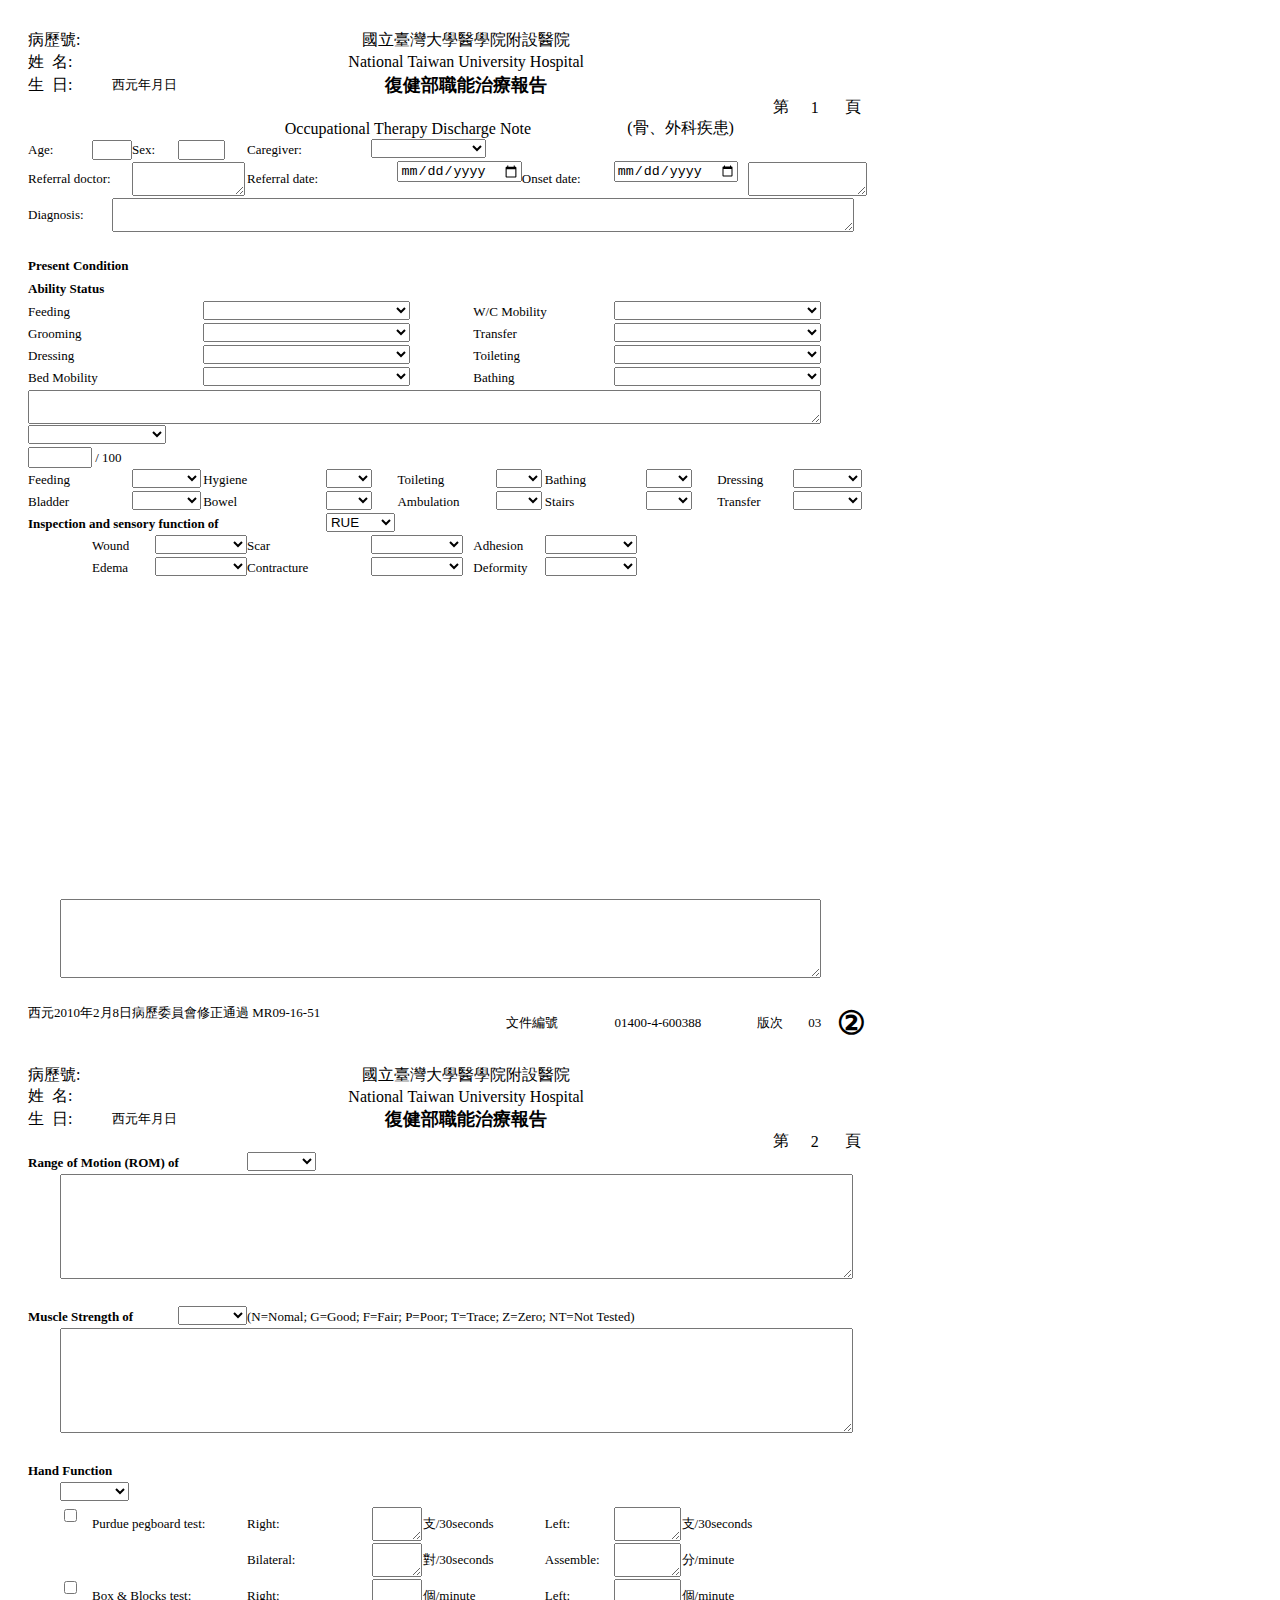
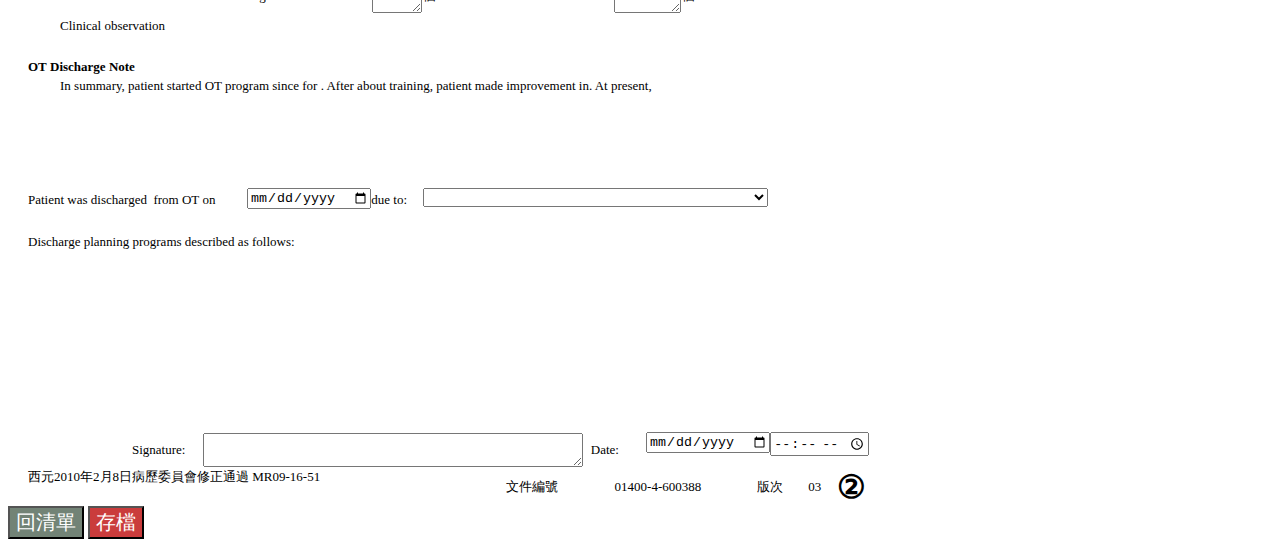
<file: OT骨外科結案20130319JAG.html>
<!DOCTYPE HTML PUBLIC "-//W3C//DTD HTML 4.0 Transitional//EN">
<!-- saved from url=(0090)file://\\VBOXSVR\myFile\ImageSVR.CFS\Designer 公司內部專用\SVR_FormDesigner 2020\temp.html -->
<HTML><HEAD>
<META http-equiv=Content-Type content="text/html; charset=utf-8">
<META content="MSHTML 6.00.2900.6550" name=GENERATOR>

<meta name="apple-mobile-web-app-capable" content="yes">
<meta name="apple-mobile-web-app-status-bar-style" content="black">
<meta name="apple-mobile-web-app-title" content="Weather PWA">
<!-- <meta name="viewport" content="width=device-width, initial-scale=1"> -->
<meta name="viewport" content="width=734">

<script>
    var page_id = "184844413369";

    function get_sess_data(){
        // document.getElementById("IDX002022").value = window.sessionStorage.getItem("name");
        // document.getElementById("IDX001022").value = window.sessionStorage.getItem("pid");
        // document.getElementById("IDX042022").value = window.sessionStorage.getItem("did");
    }

</script>


<link rel="stylesheet" href="css/main.css">
<script src="main.js"></script>

</HEAD>
<BODY>
    <div>
        <div class="signat_box">
            <div class="main_box">
                <div class="out_btn">
                    <button id="signat_clean">
                        <span class="material-icons">clear</span>
                        清除
                    </button>
                    <button id="signat_cancle">
                        <span class="material-icons">edit</span>
                        取消
                    </button>
                    <button id="signat_send">確定</button>
                </div>
                <div class="signat_drag_box bg_glay">
                    <canvas id="signat"></canvas>
                </div>
            </div>
        </div>
        <div class="signat_box">
            <div class="main_box">
                <div class="out_btn">
                    <button id="signat_clean">清除</button>
                    <button id="signat_cancle">取消</button>
                    <button id="signat_send">確定</button>
                </div>
                <div class="signat_drag_box">
                    <canvas id="signat"></canvas>
                </div>
            </div>
        </div>
        <div class="canvas_box">
            <div class="main_box">
                <div class="menu_box">
                    <div class="lightBorder _width">
                        <label for="drag_pen">
                            <input type="radio" name="shape" id="drag_pen" value="drag_pen" checked="checked">
                            <span class="material-icons type_button">
                                brush
                            </span>
                        </label>
                        <label for="drag_eraser">
                            <input type="radio" name="shape" id="drag_eraser" value="drag_eraser">
                            <span class="material-icons type_button">
                                how_to_vote
                            </span>
                        </label>
                        <label for="drag_line">
                            <input type="radio" name="shape" id="drag_line" value="drag_line">
                            <span class="material-icons type_button">
                                show_chart
                            </span>
                        </label>
                        <label for="drag_arrow">
                            <input type="radio" name="shape" id="drag_arrow" value="drag_arrow">
                            <span class="material-icons type_button">
                                call_made
                            </span>
                        </label>
                        <label for="drag_spray">
                            <input type="radio" name="shape" id="drag_spray" value="drag_spray">
                            <span class="material-icons type_button">
                                blur_on
                            </span>
                        </label>
                        <label for="drag_cross">
                            <input type="radio" name="shape" id="drag_cross" value="drag_cross">
                            <span class="material-icons type_button">
                                close
                            </span>
                        </label>
                        <label for="drag_plus">
                            <input type="radio" name="shape" id="drag_plus" value="drag_plus">
                            <span class="material-icons type_button">
                                add
                            </span>
                        </label>
    
                        <label for="drag_circle_s">
                            <input type="radio" name="shape" id="drag_circle_s" value="drag_circle_s">
                            <span class="material-icons type_button">
                                panorama_fish_eye
                            </span>
                        </label>
                        <label for="drag_circle_f">
                            <input type="radio" name="shape" id="drag_circle_f" value="drag_circle_f">
                            <span class="material-icons type_button">
                                lens
                            </span>
                        </label>
                        <label for="drag_star_s">
                            <input type="radio" name="shape" id="drag_star_s" value="drag_star_s">
                            <span class="material-icons type_button">
                                star_border
                            </span>
                        </label>
                        <label for="drag_star_f">
                            <input type="radio" name="shape" id="drag_star_f" value="drag_star_f">
                            <span class="material-icons type_button">
                                star
                            </span>
                        </label>
                        <label for="drag_text">
                            <input type="radio" name="shape" id="drag_text" value="drag_text">
                            <span class="material-icons type_button">
                                text_format
                            </span>
                        </label>
                
                        
                    </div>
                    <div class="lightBorder _size">
                        <div id="width_type">
                            <h6 class="txt">粗細</h6>
                            <select id="lineWidth">
                                <option value="1">1</option>
                                <option value="5" selected>5</option>
                                <option value="9">9</option>
                                <option value="13">13</option>
                                <option value="17">17</option>
                                <option value="21">21</option>
                                <option value="25">25</option>
                                <option value="29">29</option>
                            </select>
                    
                            <button class="line_button" data-width="1">
                                <div class="in_box" style="height: 1px;"></div>
                            </button>
                            <button class="line_button" data-width="5">
                                <div class="in_box" style="height: 5px;"></div>
                            </button>
                            <button class="line_button" data-width="9">
                                <div class="in_box" style="height: 9px;"></div>
                            </button>
                            <button class="line_button" data-width="13">
                                <div class="in_box" style="height: 13px;"></div>
                            </button>
                            <button class="line_button" data-width="17">
                                <div class="in_box" style="height: 17px;"></div>
                            </button>
                            <button class="line_button" data-width="21">
                                <div class="in_box" style="height: 21px;"></div>
                            </button>
                            <button class="line_button" data-width="25">
                                <div class="in_box" style="height: 25px;"></div>
                            </button>
                            <button class="line_button" data-width="25">
                                <div class="in_box" style="height: 25px;"></div>
                            </button>

    
                            
                        </div>
                        <div id="text_type">
                            <h6 class="txt">文字</h6>
                            
                            <input type="text" list="other_list" id="input_txt" value="" />
                            <datalist id="other_list">
                                <option>Volvo</option>
                                <option>YAMAHA</option>
                                <option>Mercedes</option>
                                <option>Audi</option>
                            </datalist>
                        </div>
                        <div id="size_type">
                            <h6 class="txt">尺寸</h6>
                            <select id="markWidth" >
                                <option value="10">10</option>
                                <option value="15">15</option>
                                <option value="20" selected>20</option>
                                <option value="25">25</option>
                                <option value="30">30</option>
                                <option value="35">35</option>
                                <option value="40">40</option>
                                <option value="45">45</option>
                            </select>
                            <button class="size_button" data-width="10">10</button>
                            <button class="size_button" data-width="15">15</button>
                            <button class="size_button" data-width="20">20</button>
                            <button class="size_button" data-width="25">25</button>
                            <button class="size_button" data-width="30">30</button>
                            <button class="size_button" data-width="35">35</button>
                            <button class="size_button" data-width="40">40</button>
                            <button class="size_button" data-width="45">45</button>                   
                        </div>
                        <div id="color_type">
                            <h6 class="txt">顏色</h6>
            
                            <input id="fillColor" type="color" step="1" value="#ff0000">
                            <button class="color_button" data-color="#ff0000">
                                <div class="in_box" style="background-color: #ff0000;"></div>
                            </button>
                            <button class="color_button" data-color="#ffff00">
                                <div class="in_box" style="background-color: #ffff00;"></div>
                            </button>
                            <button class="color_button" data-color="#00ff00">
                                <div class="in_box" style="background-color: #00ff00;"></div>
                            </button>
                            <button class="color_button" data-color="#00ffff">
                                <div class="in_box" style="background-color: #00ffff;"></div>
                            </button>
                            <button class="color_button" data-color="#0000ff">
                                <div class="in_box" style="background-color: #0000ff;"></div>
                            </button>
                            <button class="color_button" data-color="#ff00ff">
                                <div class="in_box" style="background-color: #ff00ff;"></div>
                            </button>
                            <button class="color_button" data-color="#ffffff">
                                <div class="in_box" style="background-color: #ffffff;"></div>
                            </button>
                            <button class="color_button" data-color="#000000">
                                <div class="in_box" style="background-color: #000000;"></div>
                            </button>
                        </div>

                    </div>
                    <!-- <div class="lightBorder _color">
                        
                        
    
                    </div> -->
                </div>
        

                <div class="out_btn">
                    <button id="canvas_clean">清除</button>
                    <button id="canvas_cancle">取消</button>
                    <button id="canvas_send">確定</button>
                </div>
                <div class="drag_box">
                    <!-- <img class="drag_bg"> -->
                    <input type="image" class="drag_bg">
                    <canvas id="cvs"></canvas>
                    <canvas id="cvs_cursor"></canvas>
                </div>


    
            </div>
        </div>
        <div class="video_box">
            <div class="main_box">
                <div class="lightBorder">
                    <select id="videoSource">
                        <!-- <option value="1">1</option> -->
                    </select>
                </div>
                <div class="out_btn">
                    <button id="cam_cancle">取消</button>
                    <button id="cam_send">拍照</button>
                </div>
                <div class="video">

                    <video id="inputVideo"></video>

    
                </div>
    
            </div>
        </div>

        <div class="tree_box">
            <div class="main_box ifreme">
                <div class="out_btn">
                    <button id="tree_cancle">取消</button>
                    <button id="tree_send">擷取圖片</button>
                </div>
                <iframe src="" id="iframe_tree"></iframe>
    
            </div>
        </div>


        <ul class="text_menu">
            <li class="menu-item menu-item-disabled">
                <button type="button" class="menu-btn">
                    <span class="menu-text">插入片語</span>
                </button>
            </li>
            <li class="menu-separator"></li>
            <li class="menu-item">
                <button type="button" class="menu-btn input_txt" data-txt="皮膚膿瘍">
                    <span class="menu-text">皮膚膿瘍</span>
                </button>
            </li>
            <li class="menu-item">
                <button type="button" class="menu-btn input_txt" data-txt="蜂窩組織炎">
                    <span class="menu-text">蜂窩組織炎</span>
                </button>
            </li>
            <li class="menu-item">
                <button type="button" class="menu-btn input_txt" data-txt="異位性皮膚炎">
                    <span class="menu-text">異位性皮膚炎</span>
                </button>
            </li>
            <li class="menu-item">
                <button type="button" class="menu-btn input_txt" data-txt="脂漏性皮膚炎">
                    <span class="menu-text">脂漏性皮膚炎</span>
                </button>
            </li>
            <li class="menu-item">
                <button type="button" class="menu-btn input_txt" data-txt="過敏性接觸性皮膚炎">
                    <span class="menu-text">過敏性接觸性皮膚炎</span>
                </button>
            </li>
            <li class="menu-item">
                <button type="button" class="menu-btn input_txt" data-txt="接觸性皮膚炎">
                    <span class="menu-text">接觸性皮膚炎</span>
                </button>
            </li>
            <li class="menu-item">
                <button type="button" class="menu-btn input_txt" data-txt="感染性皮膚炎">
                    <span class="menu-text">感染性皮膚炎</span>
                </button>
            </li>
            <li class="menu-item">
                <button type="button" class="menu-btn input_txt" data-txt="濕疹">
                    <span class="menu-text">濕疹</span>
                </button>
            </li>
            <li class="menu-item">
                <button type="button" class="menu-btn input_txt" data-txt="癢疹">
                    <span class="menu-text">癢疹</span>
                </button>
            </li>
        </ul>

        <ul class="canvas_menu">

            <li class="canvas_item">
                <button type="button" class="open_canvas">
                    <div class="menu-text">編輯此圖片</div>
                    <div class="menu-icon" style="background-image: url(img/img_01.png)"></div>
                </button>
            </li>

            <li class="canvas_item">
                <button type="button" class="gggg">
                    <div class="menu-text">更換圖片</div>
                    <div class="menu-icon" style="background-image: url(img/img_02.png)"></div>
            
                    <input type='file' class="input_img" accept="image/*" />
                </button>
            </li>
            <li class="canvas_item">
                <button type="button" class="open_recode">
                    <div class="menu-text">打開攝影機</div>
                    <div class="menu-icon" style="background-image: url(img/img_03.png)"></div>
            
                </button>
            </li>
            <li class="canvas_item">
                <button type="button" class="open_tree">
                    <div class="menu-text">選擇家族樹</div>
                    <div class="menu-icon" style="background-image: url(img/img_04.png)"></div>
                
                </button>
            </li>

        </ul>
    </div>
    <div id="main_form">
        <TABLE CELLSPACING=0 CELLPADDING=0 BORDER=0 COLS=33 ROWS=88>
            <TR>
                <TD BGCOLOR="#FFFFFF" HEIGHT=21 WIDTH=20>
                    <FONT SIZE=3 COLOR="#000000" FACE="新細明體">&nbsp;</FONT>
                </TD>
                <TD BGCOLOR="#FFFFFF" HEIGHT=21 WIDTH=20>
                    <FONT SIZE=3 COLOR="#000000" FACE="新細明體">&nbsp;</FONT>
                </TD>
                <TD BGCOLOR="#FFFFFF" HEIGHT=21 WIDTH=20>
                    <FONT SIZE=3 COLOR="#000000" FACE="新細明體">&nbsp;</FONT>
                </TD>
                <TD BGCOLOR="#FFFFFF" HEIGHT=21 WIDTH=20>
                    <FONT SIZE=3 COLOR="#000000" FACE="新細明體">&nbsp;</FONT>
                </TD>
                <TD BGCOLOR="#FFFFFF" HEIGHT=21 WIDTH=20>
                    <FONT SIZE=3 COLOR="#000000" FACE="新細明體">&nbsp;</FONT>
                </TD>
                <TD BGCOLOR="#FFFFFF" HEIGHT=21 WIDTH=20>
                    <FONT SIZE=3 COLOR="#000000" FACE="新細明體">&nbsp;</FONT>
                </TD>
                <TD BGCOLOR="#FFFFFF" HEIGHT=21 WIDTH=20>
                    <FONT SIZE=3 COLOR="#000000" FACE="新細明體">&nbsp;</FONT>
                </TD>
                <TD BGCOLOR="#FFFFFF" HEIGHT=21 WIDTH=20>
                    <FONT SIZE=3 COLOR="#000000" FACE="新細明體">&nbsp;</FONT>
                </TD>
                <TD BGCOLOR="#FFFFFF" HEIGHT=21 WIDTH=20>
                    <FONT SIZE=3 COLOR="#000000" FACE="新細明體">&nbsp;</FONT>
                </TD>
                <TD BGCOLOR="#FFFFFF" HEIGHT=21 WIDTH=20>
                    <FONT SIZE=3 COLOR="#000000" FACE="新細明體">&nbsp;</FONT>
                </TD>
                <TD BGCOLOR="#FFFFFF" HEIGHT=21 WIDTH=20>
                    <FONT SIZE=3 COLOR="#000000" FACE="新細明體">&nbsp;</FONT>
                </TD>
                <TD BGCOLOR="#FFFFFF" HEIGHT=21 WIDTH=20>
                    <FONT SIZE=3 COLOR="#000000" FACE="新細明體">&nbsp;</FONT>
                </TD>
                <TD BGCOLOR="#FFFFFF" HEIGHT=21 WIDTH=20>
                    <FONT SIZE=3 COLOR="#000000" FACE="新細明體">&nbsp;</FONT>
                </TD>
                <TD BGCOLOR="#FFFFFF" HEIGHT=21 WIDTH=20>
                    <FONT SIZE=3 COLOR="#000000" FACE="新細明體">&nbsp;</FONT>
                </TD>
                <TD BGCOLOR="#FFFFFF" HEIGHT=21 WIDTH=20>
                    <FONT SIZE=3 COLOR="#000000" FACE="新細明體">&nbsp;</FONT>
                </TD>
                <TD BGCOLOR="#FFFFFF" HEIGHT=21 WIDTH=20>
                    <FONT SIZE=3 COLOR="#000000" FACE="新細明體">&nbsp;</FONT>
                </TD>
                <TD BGCOLOR="#FFFFFF" HEIGHT=21 WIDTH=20>
                    <FONT SIZE=3 COLOR="#000000" FACE="新細明體">&nbsp;</FONT>
                </TD>
                <TD BGCOLOR="#FFFFFF" HEIGHT=21 WIDTH=20>
                    <FONT SIZE=3 COLOR="#000000" FACE="新細明體">&nbsp;</FONT>
                </TD>
                <TD BGCOLOR="#FFFFFF" HEIGHT=21 WIDTH=20>
                    <FONT SIZE=3 COLOR="#000000" FACE="新細明體">&nbsp;</FONT>
                </TD>
                <TD BGCOLOR="#FFFFFF" HEIGHT=21 WIDTH=20>
                    <FONT SIZE=3 COLOR="#000000" FACE="新細明體">&nbsp;</FONT>
                </TD>
                <TD BGCOLOR="#FFFFFF" HEIGHT=21 WIDTH=20>
                    <FONT SIZE=3 COLOR="#000000" FACE="新細明體">&nbsp;</FONT>
                </TD>
                <TD BGCOLOR="#FFFFFF" HEIGHT=21 WIDTH=20>
                    <FONT SIZE=3 COLOR="#000000" FACE="新細明體">&nbsp;</FONT>
                </TD>
                <TD BGCOLOR="#FFFFFF" HEIGHT=21 WIDTH=20>
                    <FONT SIZE=3 COLOR="#000000" FACE="新細明體">&nbsp;</FONT>
                </TD>
                <TD BGCOLOR="#FFFFFF" HEIGHT=21 WIDTH=20>
                    <FONT SIZE=3 COLOR="#000000" FACE="新細明體">&nbsp;</FONT>
                </TD>
                <TD BGCOLOR="#FFFFFF" HEIGHT=21 WIDTH=20>
                    <FONT SIZE=3 COLOR="#000000" FACE="新細明體">&nbsp;</FONT>
                </TD>
                <TD BGCOLOR="#FFFFFF" HEIGHT=21 WIDTH=20>
                    <FONT SIZE=3 COLOR="#000000" FACE="新細明體">&nbsp;</FONT>
                </TD>
                <TD BGCOLOR="#FFFFFF" HEIGHT=21 WIDTH=20>
                    <FONT SIZE=3 COLOR="#000000" FACE="新細明體">&nbsp;</FONT>
                </TD>
                <TD BGCOLOR="#FFFFFF" HEIGHT=21 WIDTH=20>
                    <FONT SIZE=3 COLOR="#000000" FACE="新細明體">&nbsp;</FONT>
                </TD>
                <TD BGCOLOR="#FFFFFF" HEIGHT=21 WIDTH=20>
                    <FONT SIZE=3 COLOR="#000000" FACE="新細明體">&nbsp;</FONT>
                </TD>
                <TD BGCOLOR="#FFFFFF" HEIGHT=21 WIDTH=20>
                    <FONT SIZE=3 COLOR="#000000" FACE="新細明體">&nbsp;</FONT>
                </TD>
                <TD BGCOLOR="#FFFFFF" HEIGHT=21 WIDTH=20>
                    <FONT SIZE=3 COLOR="#000000" FACE="新細明體">&nbsp;</FONT>
                </TD>
                <TD BGCOLOR="#FFFFFF" HEIGHT=21 WIDTH=20>
                    <FONT SIZE=3 COLOR="#000000" FACE="新細明體">&nbsp;</FONT>
                </TD>
                <TD BGCOLOR="#FFFFFF" HEIGHT=21 WIDTH=20>
                    <FONT SIZE=3 COLOR="#000000" FACE="新細明體">&nbsp;</FONT>
                </TD>
            </TR>
            <TR>
                <TD BGCOLOR="#FFFFFF" HEIGHT=22 WIDTH=20>
                    <FONT SIZE=3 COLOR="#000000" FACE="新細明體">&nbsp;</FONT>
                </TD>
                <TD ALIGN=LEFT VALIGN=CENTER BGCOLOR="#FFFFFF" CLASS=borderLeftTop HEIGHT=22 WIDTH=60 COLSPAN=3>
                    <FONT SIZE=3 COLOR="#000000" FACE="標楷體">病歷號:</FONT>
                </TD>
                <TD BGCOLOR="#FFFFFF" CLASS=borderRightTop HEIGHT=22 WIDTH=140 COLSPAN=7>
                    <FONT SIZE=2 COLOR="#000000" FACE="新細明體">&nbsp;</FONT>
                </TD>
                <TD ALIGN=CENTER VALIGN=CENTER BGCOLOR="#FFFFFF" HEIGHT=22 WIDTH=260 COLSPAN=13>
                    <FONT SIZE=3 COLOR="#000000" FACE="標楷體">國立臺灣大學醫學院附設醫院</FONT>
                </TD>
                <TD BGCOLOR="#FFFFFF" HEIGHT=22 WIDTH=20>
                    <FONT SIZE=3 COLOR="#000000" FACE="新細明體">&nbsp;</FONT>
                </TD>
                <TD BGCOLOR="#FFFFFF" HEIGHT=22 WIDTH=20>
                    <FONT SIZE=3 COLOR="#000000" FACE="新細明體">&nbsp;</FONT>
                </TD>
                <TD BGCOLOR="#FFFFFF" HEIGHT=22 WIDTH=20>
                    <FONT SIZE=3 COLOR="#000000" FACE="新細明體">&nbsp;</FONT>
                </TD>
                <TD BGCOLOR="#FFFFFF" HEIGHT=22 WIDTH=20>
                    <FONT SIZE=3 COLOR="#000000" FACE="新細明體">&nbsp;</FONT>
                </TD>
                <TD BGCOLOR="#FFFFFF" HEIGHT=22 WIDTH=20>
                    <FONT SIZE=3 COLOR="#000000" FACE="新細明體">&nbsp;</FONT>
                </TD>
                <TD BGCOLOR="#FFFFFF" HEIGHT=22 WIDTH=20>
                    <FONT SIZE=3 COLOR="#000000" FACE="新細明體">&nbsp;</FONT>
                </TD>
                <TD BGCOLOR="#FFFFFF" HEIGHT=22 WIDTH=20>
                    <FONT SIZE=3 COLOR="#000000" FACE="新細明體">&nbsp;</FONT>
                </TD>
                <TD BGCOLOR="#FFFFFF" HEIGHT=22 WIDTH=20>
                    <FONT SIZE=3 COLOR="#000000" FACE="新細明體">&nbsp;</FONT>
                </TD>
                <TD BGCOLOR="#FFFFFF" HEIGHT=22 WIDTH=20>
                    <FONT SIZE=3 COLOR="#000000" FACE="新細明體">&nbsp;</FONT>
                </TD>
            </TR>
            <TR>
                <TD BGCOLOR="#FFFFFF" HEIGHT=22 WIDTH=20>
                    <FONT SIZE=3 COLOR="#000000" FACE="新細明體">&nbsp;</FONT>
                </TD>
                <TD ALIGN=LEFT VALIGN=CENTER BGCOLOR="#FFFFFF" CLASS=borderLeft HEIGHT=22 WIDTH=60 COLSPAN=3>
                    <FONT SIZE=3 COLOR="#000000" FACE="標楷體">姓&nbsp;&nbsp;名:</FONT>
                </TD>
                <TD BGCOLOR="#FFFFFF" CLASS=borderRight HEIGHT=22 WIDTH=140 COLSPAN=7>
                    <FONT SIZE=2 COLOR="#000000" FACE="新細明體">&nbsp;</FONT>
                </TD>
                <TD ALIGN=CENTER VALIGN=CENTER BGCOLOR="#FFFFFF" HEIGHT=22 WIDTH=260 COLSPAN=13>
                    <FONT SIZE=3 COLOR="#000000" FACE="Times New Roman">National&nbsp;Taiwan&nbsp;University&nbsp;Hospital</FONT>
                </TD>
                <TD BGCOLOR="#FFFFFF" HEIGHT=22 WIDTH=20>
                    <FONT SIZE=3 COLOR="#000000" FACE="新細明體">&nbsp;</FONT>
                </TD>
                <TD BGCOLOR="#FFFFFF" HEIGHT=22 WIDTH=20>
                    <FONT SIZE=3 COLOR="#000000" FACE="新細明體">&nbsp;</FONT>
                </TD>
                <TD BGCOLOR="#FFFFFF" HEIGHT=22 WIDTH=20>
                    <FONT SIZE=3 COLOR="#000000" FACE="新細明體">&nbsp;</FONT>
                </TD>
                <TD BGCOLOR="#FFFFFF" HEIGHT=22 WIDTH=20>
                    <FONT SIZE=3 COLOR="#000000" FACE="新細明體">&nbsp;</FONT>
                </TD>
                <TD BGCOLOR="#FFFFFF" HEIGHT=22 WIDTH=20>
                    <FONT SIZE=3 COLOR="#000000" FACE="新細明體">&nbsp;</FONT>
                </TD>
                <TD BGCOLOR="#FFFFFF" HEIGHT=22 WIDTH=20>
                    <FONT SIZE=3 COLOR="#000000" FACE="新細明體">&nbsp;</FONT>
                </TD>
                <TD BGCOLOR="#FFFFFF" HEIGHT=22 WIDTH=20>
                    <FONT SIZE=3 COLOR="#000000" FACE="新細明體">&nbsp;</FONT>
                </TD>
                <TD BGCOLOR="#FFFFFF" HEIGHT=22 WIDTH=20>
                    <FONT SIZE=3 COLOR="#000000" FACE="新細明體">&nbsp;</FONT>
                </TD>
                <TD BGCOLOR="#FFFFFF" HEIGHT=22 WIDTH=20>
                    <FONT SIZE=3 COLOR="#000000" FACE="新細明體">&nbsp;</FONT>
                </TD>
            </TR>
            <TR>
                <TD BGCOLOR="#FFFFFF" HEIGHT=24 WIDTH=20>
                    <FONT SIZE=3 COLOR="#000000" FACE="新細明體">&nbsp;</FONT>
                </TD>
                <TD ALIGN=LEFT VALIGN=CENTER BGCOLOR="#FFFFFF" CLASS=borderLeftBottom HEIGHT=24 WIDTH=60 COLSPAN=3>
                    <FONT SIZE=3 COLOR="#000000" FACE="標楷體">生&nbsp;&nbsp;日:</FONT>
                </TD>
                <TD ALIGN=LEFT VALIGN=CENTER BGCOLOR="#FFFFFF" CLASS=borderRightBottom HEIGHT=24 WIDTH=140 COLSPAN=7>
                    <FONT SIZE=2 COLOR="#000000" FACE="新細明體">西元年月日</FONT>
                </TD>
                <TD ALIGN=CENTER VALIGN=CENTER BGCOLOR="#FFFFFF" HEIGHT=24 WIDTH=260 COLSPAN=13>
                    <FONT SIZE=4 COLOR="#000000" FACE="標楷體"><B>復健部職能治療報告</B></FONT>
                </TD>
                <TD BGCOLOR="#FFFFFF" HEIGHT=24 WIDTH=20>
                    <FONT SIZE=3 COLOR="#000000" FACE="新細明體">&nbsp;</FONT>
                </TD>
                <TD BGCOLOR="#FFFFFF" HEIGHT=24 WIDTH=20>
                    <FONT SIZE=3 COLOR="#000000" FACE="新細明體">&nbsp;</FONT>
                </TD>
                <TD BGCOLOR="#FFFFFF" HEIGHT=24 WIDTH=20>
                    <FONT SIZE=3 COLOR="#000000" FACE="新細明體">&nbsp;</FONT>
                </TD>
                <TD BGCOLOR="#FFFFFF" HEIGHT=24 WIDTH=20>
                    <FONT SIZE=3 COLOR="#000000" FACE="新細明體">&nbsp;</FONT>
                </TD>
                <TD BGCOLOR="#FFFFFF" HEIGHT=24 WIDTH=20>
                    <FONT SIZE=3 COLOR="#000000" FACE="新細明體">&nbsp;</FONT>
                </TD>
                <TD BGCOLOR="#FFFFFF" HEIGHT=24 WIDTH=20>
                    <FONT SIZE=3 COLOR="#000000" FACE="新細明體">&nbsp;</FONT>
                </TD>
                <TD BGCOLOR="#FFFFFF" HEIGHT=24 WIDTH=20>
                    <FONT SIZE=3 COLOR="#000000" FACE="新細明體">&nbsp;</FONT>
                </TD>
                <TD BGCOLOR="#FFFFFF" HEIGHT=24 WIDTH=20>
                    <FONT SIZE=3 COLOR="#000000" FACE="新細明體">&nbsp;</FONT>
                </TD>
                <TD BGCOLOR="#FFFFFF" HEIGHT=24 WIDTH=20>
                    <FONT SIZE=3 COLOR="#000000" FACE="新細明體">&nbsp;</FONT>
                </TD>
            </TR>
            <TR>
                <TD BGCOLOR="#FFFFFF" HEIGHT=19 WIDTH=20>
                    <FONT SIZE=3 COLOR="#000000" FACE="新細明體">&nbsp;</FONT>
                </TD>
                <TD BGCOLOR="#FFFFFF" HEIGHT=19 WIDTH=20>
                    <FONT SIZE=3 COLOR="#000000" FACE="新細明體">&nbsp;</FONT>
                </TD>
                <TD BGCOLOR="#FFFFFF" HEIGHT=19 WIDTH=20>
                    <FONT SIZE=3 COLOR="#000000" FACE="新細明體">&nbsp;</FONT>
                </TD>
                <TD BGCOLOR="#FFFFFF" HEIGHT=19 WIDTH=20>
                    <FONT SIZE=3 COLOR="#000000" FACE="新細明體">&nbsp;</FONT>
                </TD>
                <TD BGCOLOR="#FFFFFF" HEIGHT=19 WIDTH=20>
                    <FONT SIZE=3 COLOR="#000000" FACE="新細明體">&nbsp;</FONT>
                </TD>
                <TD BGCOLOR="#FFFFFF" HEIGHT=19 WIDTH=20>
                    <FONT SIZE=3 COLOR="#000000" FACE="新細明體">&nbsp;</FONT>
                </TD>
                <TD BGCOLOR="#FFFFFF" HEIGHT=19 WIDTH=20>
                    <FONT SIZE=3 COLOR="#000000" FACE="新細明體">&nbsp;</FONT>
                </TD>
                <TD BGCOLOR="#FFFFFF" HEIGHT=19 WIDTH=20>
                    <FONT SIZE=3 COLOR="#000000" FACE="新細明體">&nbsp;</FONT>
                </TD>
                <TD BGCOLOR="#FFFFFF" HEIGHT=19 WIDTH=20>
                    <FONT SIZE=3 COLOR="#000000" FACE="新細明體">&nbsp;</FONT>
                </TD>
                <TD BGCOLOR="#FFFFFF" HEIGHT=19 WIDTH=20>
                    <FONT SIZE=3 COLOR="#000000" FACE="新細明體">&nbsp;</FONT>
                </TD>
                <TD BGCOLOR="#FFFFFF" HEIGHT=19 WIDTH=20>
                    <FONT SIZE=3 COLOR="#000000" FACE="新細明體">&nbsp;</FONT>
                </TD>
                <TD BGCOLOR="#FFFFFF" HEIGHT=19 WIDTH=20>
                    <FONT SIZE=3 COLOR="#000000" FACE="新細明體">&nbsp;</FONT>
                </TD>
                <TD BGCOLOR="#FFFFFF" HEIGHT=19 WIDTH=20>
                    <FONT SIZE=3 COLOR="#000000" FACE="新細明體">&nbsp;</FONT>
                </TD>
                <TD BGCOLOR="#FFFFFF" HEIGHT=19 WIDTH=20>
                    <FONT SIZE=3 COLOR="#000000" FACE="新細明體">&nbsp;</FONT>
                </TD>
                <TD BGCOLOR="#FFFFFF" HEIGHT=19 WIDTH=20>
                    <FONT SIZE=3 COLOR="#000000" FACE="新細明體">&nbsp;</FONT>
                </TD>
                <TD BGCOLOR="#FFFFFF" HEIGHT=19 WIDTH=20>
                    <FONT SIZE=3 COLOR="#000000" FACE="新細明體">&nbsp;</FONT>
                </TD>
                <TD BGCOLOR="#FFFFFF" HEIGHT=19 WIDTH=20>
                    <FONT SIZE=3 COLOR="#000000" FACE="新細明體">&nbsp;</FONT>
                </TD>
                <TD BGCOLOR="#FFFFFF" HEIGHT=19 WIDTH=20>
                    <FONT SIZE=3 COLOR="#000000" FACE="新細明體">&nbsp;</FONT>
                </TD>
                <TD BGCOLOR="#FFFFFF" HEIGHT=19 WIDTH=20>
                    <FONT SIZE=3 COLOR="#000000" FACE="新細明體">&nbsp;</FONT>
                </TD>
                <TD BGCOLOR="#FFFFFF" HEIGHT=19 WIDTH=20>
                    <FONT SIZE=3 COLOR="#000000" FACE="新細明體">&nbsp;</FONT>
                </TD>
                <TD BGCOLOR="#FFFFFF" HEIGHT=19 WIDTH=20>
                    <FONT SIZE=3 COLOR="#000000" FACE="新細明體">&nbsp;</FONT>
                </TD>
                <TD BGCOLOR="#FFFFFF" HEIGHT=19 WIDTH=20>
                    <FONT SIZE=3 COLOR="#000000" FACE="新細明體">&nbsp;</FONT>
                </TD>
                <TD BGCOLOR="#FFFFFF" HEIGHT=19 WIDTH=20>
                    <FONT SIZE=3 COLOR="#000000" FACE="新細明體">&nbsp;</FONT>
                </TD>
                <TD BGCOLOR="#FFFFFF" HEIGHT=19 WIDTH=20>
                    <FONT SIZE=3 COLOR="#000000" FACE="新細明體">&nbsp;</FONT>
                </TD>
                <TD BGCOLOR="#FFFFFF" HEIGHT=19 WIDTH=20>
                    <FONT SIZE=3 COLOR="#000000" FACE="新細明體">&nbsp;</FONT>
                </TD>
                <TD BGCOLOR="#FFFFFF" HEIGHT=19 WIDTH=20>
                    <FONT SIZE=3 COLOR="#000000" FACE="新細明體">&nbsp;</FONT>
                </TD>
                <TD BGCOLOR="#FFFFFF" HEIGHT=19 WIDTH=20>
                    <FONT SIZE=3 COLOR="#000000" FACE="新細明體">&nbsp;</FONT>
                </TD>
                <TD BGCOLOR="#FFFFFF" HEIGHT=19 WIDTH=20>
                    <FONT SIZE=3 COLOR="#000000" FACE="新細明體">&nbsp;</FONT>
                </TD>
                <TD ALIGN=CENTER VALIGN=CENTER BGCOLOR="#FFFFFF" HEIGHT=19 WIDTH=20>
                    <FONT SIZE=3 COLOR="#000000" FACE="標楷體">第</FONT>
                </TD>
                <TD ALIGN=CENTER VALIGN=CENTER BGCOLOR="#FFFFFF" HEIGHT=19 WIDTH=40 COLSPAN=2>
                    <FONT SIZE=3 COLOR="#000000" FACE="標楷體">1</FONT>
                </TD>
                <TD ALIGN=CENTER VALIGN=CENTER BGCOLOR="#FFFFFF" HEIGHT=19 WIDTH=20>
                    <FONT SIZE=3 COLOR="#000000" FACE="標楷體">頁</FONT>
                </TD>
                <TD BGCOLOR="#FFFFFF" HEIGHT=19 WIDTH=20>
                    <FONT SIZE=3 COLOR="#000000" FACE="新細明體">&nbsp;</FONT>
                </TD>
            </TR>
            <TR>
                <TD BGCOLOR="#FFFFFF" HEIGHT=21 WIDTH=20>
                    <FONT SIZE=3 COLOR="#000000" FACE="新細明體">&nbsp;</FONT>
                </TD>
                <TD BGCOLOR="#FFFFFF" CLASS=borderLeftTop HEIGHT=21 WIDTH=20>
                    <FONT SIZE=2 COLOR="#000000" FACE="新細明體">&nbsp;</FONT>
                </TD>
                <TD BGCOLOR="#FFFFFF" CLASS=borderTop HEIGHT=21 WIDTH=20>
                    <FONT SIZE=2 COLOR="#000000" FACE="新細明體">&nbsp;</FONT>
                </TD>
                <TD BGCOLOR="#FFFFFF" CLASS=borderTop HEIGHT=21 WIDTH=20>
                    <FONT SIZE=2 COLOR="#000000" FACE="新細明體">&nbsp;</FONT>
                </TD>
                <TD BGCOLOR="#FFFFFF" CLASS=borderTop HEIGHT=21 WIDTH=20>
                    <FONT SIZE=2 COLOR="#000000" FACE="新細明體">&nbsp;</FONT>
                </TD>
                <TD BGCOLOR="#FFFFFF" CLASS=borderTop HEIGHT=21 WIDTH=20>
                    <FONT SIZE=3 COLOR="#000000" FACE="新細明體">&nbsp;</FONT>
                </TD>
                <TD BGCOLOR="#FFFFFF" CLASS=borderTop HEIGHT=21 WIDTH=20>
                    <FONT SIZE=3 COLOR="#000000" FACE="新細明體">&nbsp;</FONT>
                </TD>
                <TD BGCOLOR="#FFFFFF" CLASS=borderTop HEIGHT=21 WIDTH=20>
                    <FONT SIZE=3 COLOR="#000000" FACE="Times New Roman">&nbsp;</FONT>
                </TD>
                <TD BGCOLOR="#FFFFFF" CLASS=borderTop HEIGHT=21 WIDTH=20>
                    <FONT SIZE=3 COLOR="#000000" FACE="Times New Roman">&nbsp;</FONT>
                </TD>
                <TD ALIGN=CENTER VALIGN=CENTER BGCOLOR="#FFFFFF" CLASS=borderTop HEIGHT=21 WIDTH=260 COLSPAN=13>
                    <FONT SIZE=3 COLOR="#000000" FACE="Times New Roman">Occupational&nbsp;Therapy&nbsp;Discharge&nbsp;Note</FONT>
                </TD>
                <TD ALIGN=CENTER VALIGN=CENTER BGCOLOR="#FFFFFF" CLASS=borderTop HEIGHT=21 WIDTH=120 COLSPAN=6>
                    <FONT SIZE=3 COLOR="#000000" FACE="標楷體">(骨、外科疾患)</FONT>
                </TD>
                <TD BGCOLOR="#FFFFFF" CLASS=borderTop HEIGHT=21 WIDTH=20>
                    <FONT SIZE=3 COLOR="#000000" FACE="新細明體">&nbsp;</FONT>
                </TD>
                <TD BGCOLOR="#FFFFFF" CLASS=borderTop HEIGHT=21 WIDTH=20>
                    <FONT SIZE=3 COLOR="#000000" FACE="新細明體">&nbsp;</FONT>
                </TD>
                <TD BGCOLOR="#FFFFFF" CLASS=borderTop HEIGHT=21 WIDTH=20>
                    <FONT SIZE=3 COLOR="#000000" FACE="新細明體">&nbsp;</FONT>
                </TD>
                <TD BGCOLOR="#FFFFFF" CLASS=borderRightTop HEIGHT=21 WIDTH=20>
                    <FONT SIZE=3 COLOR="#000000" FACE="新細明體">&nbsp;</FONT>
                </TD>
                <TD BGCOLOR="#FFFFFF" HEIGHT=21 WIDTH=20>
                    <FONT SIZE=3 COLOR="#000000" FACE="新細明體">&nbsp;</FONT>
                </TD>
            </TR>
            <TR>
                <TD BGCOLOR="#FFFFFF" HEIGHT=22 WIDTH=20>
                    <FONT SIZE=3 COLOR="#000000" FACE="新細明體">&nbsp;</FONT>
                </TD>
                <TD ALIGN=LEFT VALIGN=CENTER BGCOLOR="#FFFFFF" CLASS=borderLeft HEIGHT=22 WIDTH=40 COLSPAN=2>
                    <FONT SIZE=2 COLOR="#000000" FACE="新細明體">Age:</FONT>
                </TD>
                <TD ALIGN=CENTER VALIGN=CENTER BGCOLOR="#FFFFFF" CLASS=borderBottom HEIGHT=22 WIDTH=40 COLSPAN=2>
                    <FONT SIZE=2 COLOR="#000000" FACE="新細明體"><INPUT TYPE="text" STYLE="height:95%;width:98%;" ID="Age" NAME="Age"
                            VALUE=""></FONT>
                </TD>
                <TD ALIGN=LEFT VALIGN=CENTER BGCOLOR="#FFFFFF" HEIGHT=22 WIDTH=40 COLSPAN=2>
                    <FONT SIZE=2 COLOR="#000000" FACE="新細明體">Sex:</FONT>
                </TD>
                <TD ALIGN=CENTER VALIGN=CENTER BGCOLOR="#FFFFFF" CLASS=borderBottom HEIGHT=22 WIDTH=40 COLSPAN=2>
                    <FONT SIZE=2 COLOR="#000000" FACE="新細明體"><INPUT TYPE="text" STYLE="height:95%;width:98%;" ID="Sex" NAME="Sex"
                            VALUE=""></FONT>
                </TD>
                <TD BGCOLOR="#FFFFFF" HEIGHT=22 WIDTH=20>
                    <FONT SIZE=3 COLOR="#000000" FACE="新細明體">&nbsp;</FONT>
                </TD>
                <TD ALIGN=LEFT VALIGN=CENTER BGCOLOR="#FFFFFF" HEIGHT=22 WIDTH=60 COLSPAN=3>
                    <FONT SIZE=2 COLOR="#000000" FACE="新細明體">Caregiver:</FONT>
                </TD>
                <TD ALIGN=LEFT VALIGN=TOP BGCOLOR="#FFFFFF" CLASS=borderBottom HEIGHT=22 WIDTH=100 COLSPAN=5>
                    <FONT SIZE=2 COLOR="#000000" FACE="新細明體"><SELECT ID="Caregiver" NAME="Caregiver" STYLE="width: 115px;">
                            <OPTION VALUE=""></OPTION>
                            <OPTION VALUE="NA">NA</OPTION>
                            <OPTION VALUE="看護">看護</OPTION>
                            <OPTION VALUE="外傭">外傭</OPTION>
                            <OPTION VALUE="家人">家人</OPTION>
                            <OPTION VALUE="">
                                </OPTI</FONT> </TD> <TD BGCOLOR="#FFFFFF" CLASS=borderBottom HEIGHT=22 WIDTH=20>
                                <FONT SIZE=2 COLOR="#000000" FACE="新細明體">&nbsp;</FONT>
                </TD>
                <TD BGCOLOR="#FFFFFF" CLASS=borderBottom HEIGHT=22 WIDTH=20>
                    <FONT SIZE=2 COLOR="#000000" FACE="新細明體">&nbsp;</FONT>
                </TD>
                <TD BGCOLOR="#FFFFFF" CLASS=borderBottom HEIGHT=22 WIDTH=20>
                    <FONT SIZE=3 COLOR="#000000" FACE="新細明體">&nbsp;</FONT>
                </TD>
                <TD BGCOLOR="#FFFFFF" HEIGHT=22 WIDTH=20>
                    <FONT SIZE=3 COLOR="#000000" FACE="新細明體">&nbsp;</FONT>
                </TD>
                <TD BGCOLOR="#FFFFFF" HEIGHT=22 WIDTH=20>
                    <FONT SIZE=3 COLOR="#000000" FACE="新細明體">&nbsp;</FONT>
                </TD>
                <TD BGCOLOR="#FFFFFF" HEIGHT=22 WIDTH=20>
                    <FONT SIZE=3 COLOR="#000000" FACE="新細明體">&nbsp;</FONT>
                </TD>
                <TD BGCOLOR="#FFFFFF" HEIGHT=22 WIDTH=20>
                    <FONT SIZE=3 COLOR="#000000" FACE="新細明體">&nbsp;</FONT>
                </TD>
                <TD BGCOLOR="#FFFFFF" HEIGHT=22 WIDTH=20>
                    <FONT SIZE=3 COLOR="#000000" FACE="新細明體">&nbsp;</FONT>
                </TD>
                <TD BGCOLOR="#FFFFFF" HEIGHT=22 WIDTH=20>
                    <FONT SIZE=3 COLOR="#000000" FACE="新細明體">&nbsp;</FONT>
                </TD>
                <TD BGCOLOR="#FFFFFF" HEIGHT=22 WIDTH=20>
                    <FONT SIZE=3 COLOR="#000000" FACE="新細明體">&nbsp;</FONT>
                </TD>
                <TD BGCOLOR="#FFFFFF" HEIGHT=22 WIDTH=20>
                    <FONT SIZE=3 COLOR="#000000" FACE="新細明體">&nbsp;</FONT>
                </TD>
                <TD BGCOLOR="#FFFFFF" HEIGHT=22 WIDTH=20>
                    <FONT SIZE=3 COLOR="#000000" FACE="新細明體">&nbsp;</FONT>
                </TD>
                <TD BGCOLOR="#FFFFFF" HEIGHT=22 WIDTH=20>
                    <FONT SIZE=3 COLOR="#000000" FACE="新細明體">&nbsp;</FONT>
                </TD>
                <TD BGCOLOR="#FFFFFF" CLASS=borderRight HEIGHT=22 WIDTH=20>
                    <FONT SIZE=3 COLOR="#000000" FACE="新細明體">&nbsp;</FONT>
                </TD>
                <TD BGCOLOR="#FFFFFF" HEIGHT=22 WIDTH=20>
                    <FONT SIZE=3 COLOR="#000000" FACE="新細明體">&nbsp;</FONT>
                </TD>
            </TR>
            <TR>
                <TD BGCOLOR="#FFFFFF" HEIGHT=24 WIDTH=20>
                    <FONT SIZE=3 COLOR="#000000" FACE="新細明體">&nbsp;</FONT>
                </TD>
                <TD ALIGN=LEFT VALIGN=CENTER BGCOLOR="#FFFFFF" CLASS=borderLeft HEIGHT=24 WIDTH=80 COLSPAN=4>
                    <FONT SIZE=2 COLOR="#000000" FACE="新細明體">Referral&nbsp;doctor:</FONT>
                </TD>
                <TD ALIGN=LEFT VALIGN=CENTER BGCOLOR="#FFFFFF" CLASS=borderBottom HEIGHT=24 WIDTH=100 COLSPAN=5>
                    <FONT SIZE=2 COLOR="#000000" FACE="新細明體"><TEXTAREA STYLE="height:95%;width:98%;" ID="Referral_doctor" NAME="Referral_doctor"></TEXTAREA></FONT>
                </TD>
                <TD ALIGN=LEFT VALIGN=CENTER BGCOLOR="#FFFFFF" HEIGHT=24 WIDTH=80 COLSPAN=4>
                    <FONT SIZE=2 COLOR="#000000" FACE="新細明體">Referral&nbsp;date:</FONT>
                </TD>
                <TD ALIGN=LEFT VALIGN=TOP BGCOLOR="#FFFFFF" CLASS=borderBottom HEIGHT=24 WIDTH=100 COLSPAN=5>
                    <FONT SIZE=2 COLOR="#000000" FACE="新細明體"><INPUT TYPE="date" ID="Referral_date" NAME="Referral_date" VALUE=""></FONT>
                </TD>
                <TD ALIGN=LEFT VALIGN=CENTER BGCOLOR="#FFFFFF" HEIGHT=24 WIDTH=80 COLSPAN=4>
                    <FONT SIZE=2 COLOR="#000000" FACE="新細明體">Onset&nbsp;date:</FONT>
                </TD>
                <TD ALIGN=LEFT VALIGN=TOP BGCOLOR="#FFFFFF" CLASS=borderBottom HEIGHT=24 WIDTH=80 COLSPAN=4>
                    <FONT SIZE=2 COLOR="#000000" FACE="新細明體"><INPUT TYPE="date" ID="Onset_date" NAME="Onset_date" VALUE=""></FONT>
                </TD>
                <TD ALIGN=LEFT VALIGN=CENTER BGCOLOR="#FFFFFF" CLASS=borderRightBottom HEIGHT=24 WIDTH=100 COLSPAN=5>
                    <FONT SIZE=2 COLOR="#000000" FACE="新細明體"><TEXTAREA STYLE="height:95%;width:98%;" ID="Onset_other" NAME="Onset_other"></TEXTAREA></FONT>
                </TD>
                <TD BGCOLOR="#FFFFFF" HEIGHT=24 WIDTH=20>
                    <FONT SIZE=3 COLOR="#000000" FACE="新細明體">&nbsp;</FONT>
                </TD>
            </TR>
            <TR>
                <TD BGCOLOR="#FFFFFF" HEIGHT=24 WIDTH=20>
                    <FONT SIZE=3 COLOR="#000000" FACE="新細明體">&nbsp;</FONT>
                </TD>
                <TD ALIGN=LEFT VALIGN=CENTER BGCOLOR="#FFFFFF" CLASS=borderLeft HEIGHT=24 WIDTH=60 COLSPAN=3>
                    <FONT SIZE=2 COLOR="#000000" FACE="新細明體">Diagnosis:</FONT>
                </TD>
                <TD ALIGN=LEFT VALIGN=CENTER BGCOLOR="#FFFFFF" CLASS=borderRightBottom HEIGHT=24 WIDTH=560 COLSPAN=28>
                    <FONT SIZE=2 COLOR="#000000" FACE="新細明體"><TEXTAREA STYLE="height:95%;width:98%;" ID="Diagnosis" NAME="Diagnosis"></TEXTAREA></FONT>
                </TD>
                <TD BGCOLOR="#FFFFFF" HEIGHT=24 WIDTH=20>
                    <FONT SIZE=3 COLOR="#000000" FACE="新細明體">&nbsp;</FONT>
                </TD>
            </TR>
            <TR>
                <TD BGCOLOR="#FFFFFF" HEIGHT=22 WIDTH=20>
                    <FONT SIZE=3 COLOR="#000000" FACE="新細明體">&nbsp;</FONT>
                </TD>
                <TD BGCOLOR="#FFFFFF" CLASS=borderLeft HEIGHT=22 WIDTH=20>
                    <FONT SIZE=3 COLOR="#000000" FACE="新細明體">&nbsp;</FONT>
                </TD>
                <TD BGCOLOR="#FFFFFF" HEIGHT=22 WIDTH=20>
                    <FONT SIZE=3 COLOR="#000000" FACE="新細明體">&nbsp;</FONT>
                </TD>
                <TD BGCOLOR="#FFFFFF" HEIGHT=22 WIDTH=20>
                    <FONT SIZE=3 COLOR="#000000" FACE="新細明體">&nbsp;</FONT>
                </TD>
                <TD BGCOLOR="#FFFFFF" HEIGHT=22 WIDTH=20>
                    <FONT SIZE=3 COLOR="#000000" FACE="新細明體">&nbsp;</FONT>
                </TD>
                <TD BGCOLOR="#FFFFFF" HEIGHT=22 WIDTH=20>
                    <FONT SIZE=3 COLOR="#000000" FACE="新細明體">&nbsp;</FONT>
                </TD>
                <TD BGCOLOR="#FFFFFF" HEIGHT=22 WIDTH=20>
                    <FONT SIZE=3 COLOR="#000000" FACE="新細明體">&nbsp;</FONT>
                </TD>
                <TD BGCOLOR="#FFFFFF" HEIGHT=22 WIDTH=20>
                    <FONT SIZE=3 COLOR="#000000" FACE="新細明體">&nbsp;</FONT>
                </TD>
                <TD BGCOLOR="#FFFFFF" HEIGHT=22 WIDTH=20>
                    <FONT SIZE=3 COLOR="#000000" FACE="新細明體">&nbsp;</FONT>
                </TD>
                <TD BGCOLOR="#FFFFFF" HEIGHT=22 WIDTH=20>
                    <FONT SIZE=3 COLOR="#000000" FACE="新細明體">&nbsp;</FONT>
                </TD>
                <TD BGCOLOR="#FFFFFF" HEIGHT=22 WIDTH=20>
                    <FONT SIZE=3 COLOR="#000000" FACE="新細明體">&nbsp;</FONT>
                </TD>
                <TD BGCOLOR="#FFFFFF" HEIGHT=22 WIDTH=20>
                    <FONT SIZE=3 COLOR="#000000" FACE="新細明體">&nbsp;</FONT>
                </TD>
                <TD BGCOLOR="#FFFFFF" HEIGHT=22 WIDTH=20>
                    <FONT SIZE=3 COLOR="#000000" FACE="新細明體">&nbsp;</FONT>
                </TD>
                <TD BGCOLOR="#FFFFFF" HEIGHT=22 WIDTH=20>
                    <FONT SIZE=3 COLOR="#000000" FACE="新細明體">&nbsp;</FONT>
                </TD>
                <TD BGCOLOR="#FFFFFF" HEIGHT=22 WIDTH=20>
                    <FONT SIZE=3 COLOR="#000000" FACE="新細明體">&nbsp;</FONT>
                </TD>
                <TD BGCOLOR="#FFFFFF" HEIGHT=22 WIDTH=20>
                    <FONT SIZE=3 COLOR="#000000" FACE="新細明體">&nbsp;</FONT>
                </TD>
                <TD BGCOLOR="#FFFFFF" HEIGHT=22 WIDTH=20>
                    <FONT SIZE=3 COLOR="#000000" FACE="新細明體">&nbsp;</FONT>
                </TD>
                <TD BGCOLOR="#FFFFFF" HEIGHT=22 WIDTH=20>
                    <FONT SIZE=3 COLOR="#000000" FACE="新細明體">&nbsp;</FONT>
                </TD>
                <TD BGCOLOR="#FFFFFF" HEIGHT=22 WIDTH=20>
                    <FONT SIZE=3 COLOR="#000000" FACE="新細明體">&nbsp;</FONT>
                </TD>
                <TD BGCOLOR="#FFFFFF" HEIGHT=22 WIDTH=20>
                    <FONT SIZE=3 COLOR="#000000" FACE="新細明體">&nbsp;</FONT>
                </TD>
                <TD BGCOLOR="#FFFFFF" HEIGHT=22 WIDTH=20>
                    <FONT SIZE=3 COLOR="#000000" FACE="新細明體">&nbsp;</FONT>
                </TD>
                <TD BGCOLOR="#FFFFFF" HEIGHT=22 WIDTH=20>
                    <FONT SIZE=3 COLOR="#000000" FACE="新細明體">&nbsp;</FONT>
                </TD>
                <TD BGCOLOR="#FFFFFF" HEIGHT=22 WIDTH=20>
                    <FONT SIZE=3 COLOR="#000000" FACE="新細明體">&nbsp;</FONT>
                </TD>
                <TD BGCOLOR="#FFFFFF" HEIGHT=22 WIDTH=20>
                    <FONT SIZE=3 COLOR="#000000" FACE="新細明體">&nbsp;</FONT>
                </TD>
                <TD BGCOLOR="#FFFFFF" HEIGHT=22 WIDTH=20>
                    <FONT SIZE=3 COLOR="#000000" FACE="新細明體">&nbsp;</FONT>
                </TD>
                <TD BGCOLOR="#FFFFFF" HEIGHT=22 WIDTH=20>
                    <FONT SIZE=3 COLOR="#000000" FACE="新細明體">&nbsp;</FONT>
                </TD>
                <TD BGCOLOR="#FFFFFF" HEIGHT=22 WIDTH=20>
                    <FONT SIZE=3 COLOR="#000000" FACE="新細明體">&nbsp;</FONT>
                </TD>
                <TD BGCOLOR="#FFFFFF" HEIGHT=22 WIDTH=20>
                    <FONT SIZE=3 COLOR="#000000" FACE="新細明體">&nbsp;</FONT>
                </TD>
                <TD BGCOLOR="#FFFFFF" HEIGHT=22 WIDTH=20>
                    <FONT SIZE=3 COLOR="#000000" FACE="新細明體">&nbsp;</FONT>
                </TD>
                <TD BGCOLOR="#FFFFFF" HEIGHT=22 WIDTH=20>
                    <FONT SIZE=3 COLOR="#000000" FACE="新細明體">&nbsp;</FONT>
                </TD>
                <TD BGCOLOR="#FFFFFF" HEIGHT=22 WIDTH=20>
                    <FONT SIZE=3 COLOR="#000000" FACE="新細明體">&nbsp;</FONT>
                </TD>
                <TD BGCOLOR="#FFFFFF" CLASS=borderRight HEIGHT=22 WIDTH=20>
                    <FONT SIZE=3 COLOR="#000000" FACE="新細明體">&nbsp;</FONT>
                </TD>
                <TD BGCOLOR="#FFFFFF" HEIGHT=22 WIDTH=20>
                    <FONT SIZE=3 COLOR="#000000" FACE="新細明體">&nbsp;</FONT>
                </TD>
            </TR>
            <TR>
                <TD BGCOLOR="#FFFFFF" HEIGHT=22 WIDTH=20>
                    <FONT SIZE=3 COLOR="#000000" FACE="新細明體">&nbsp;</FONT>
                </TD>
                <TD ALIGN=LEFT VALIGN=CENTER BGCOLOR="#FFFFFF" CLASS=borderLeft HEIGHT=22 WIDTH=120 COLSPAN=6>
                    <FONT SIZE=2 COLOR="#000000" FACE="新細明體"><B>Present&nbsp;Condition</B></FONT>
                </TD>
                <TD BGCOLOR="#FFFFFF" HEIGHT=22 WIDTH=20>
                    <FONT SIZE=3 COLOR="#000000" FACE="新細明體">&nbsp;</FONT>
                </TD>
                <TD BGCOLOR="#FFFFFF" HEIGHT=22 WIDTH=20>
                    <FONT SIZE=3 COLOR="#000000" FACE="新細明體">&nbsp;</FONT>
                </TD>
                <TD BGCOLOR="#FFFFFF" HEIGHT=22 WIDTH=20>
                    <FONT SIZE=3 COLOR="#000000" FACE="新細明體">&nbsp;</FONT>
                </TD>
                <TD BGCOLOR="#FFFFFF" HEIGHT=22 WIDTH=20>
                    <FONT SIZE=3 COLOR="#000000" FACE="新細明體">&nbsp;</FONT>
                </TD>
                <TD BGCOLOR="#FFFFFF" HEIGHT=22 WIDTH=20>
                    <FONT SIZE=3 COLOR="#000000" FACE="新細明體">&nbsp;</FONT>
                </TD>
                <TD BGCOLOR="#FFFFFF" HEIGHT=22 WIDTH=20>
                    <FONT SIZE=3 COLOR="#000000" FACE="新細明體">&nbsp;</FONT>
                </TD>
                <TD BGCOLOR="#FFFFFF" HEIGHT=22 WIDTH=20>
                    <FONT SIZE=3 COLOR="#000000" FACE="新細明體">&nbsp;</FONT>
                </TD>
                <TD BGCOLOR="#FFFFFF" HEIGHT=22 WIDTH=20>
                    <FONT SIZE=3 COLOR="#000000" FACE="新細明體">&nbsp;</FONT>
                </TD>
                <TD BGCOLOR="#FFFFFF" HEIGHT=22 WIDTH=20>
                    <FONT SIZE=3 COLOR="#000000" FACE="新細明體">&nbsp;</FONT>
                </TD>
                <TD BGCOLOR="#FFFFFF" HEIGHT=22 WIDTH=20>
                    <FONT SIZE=3 COLOR="#000000" FACE="新細明體">&nbsp;</FONT>
                </TD>
                <TD BGCOLOR="#FFFFFF" HEIGHT=22 WIDTH=20>
                    <FONT SIZE=3 COLOR="#000000" FACE="新細明體">&nbsp;</FONT>
                </TD>
                <TD BGCOLOR="#FFFFFF" HEIGHT=22 WIDTH=20>
                    <FONT SIZE=3 COLOR="#000000" FACE="新細明體">&nbsp;</FONT>
                </TD>
                <TD BGCOLOR="#FFFFFF" HEIGHT=22 WIDTH=20>
                    <FONT SIZE=3 COLOR="#000000" FACE="新細明體">&nbsp;</FONT>
                </TD>
                <TD BGCOLOR="#FFFFFF" HEIGHT=22 WIDTH=20>
                    <FONT SIZE=3 COLOR="#000000" FACE="新細明體">&nbsp;</FONT>
                </TD>
                <TD BGCOLOR="#FFFFFF" HEIGHT=22 WIDTH=20>
                    <FONT SIZE=3 COLOR="#000000" FACE="新細明體">&nbsp;</FONT>
                </TD>
                <TD BGCOLOR="#FFFFFF" HEIGHT=22 WIDTH=20>
                    <FONT SIZE=3 COLOR="#000000" FACE="新細明體">&nbsp;</FONT>
                </TD>
                <TD BGCOLOR="#FFFFFF" HEIGHT=22 WIDTH=20>
                    <FONT SIZE=3 COLOR="#000000" FACE="新細明體">&nbsp;</FONT>
                </TD>
                <TD BGCOLOR="#FFFFFF" HEIGHT=22 WIDTH=20>
                    <FONT SIZE=3 COLOR="#000000" FACE="新細明體">&nbsp;</FONT>
                </TD>
                <TD BGCOLOR="#FFFFFF" HEIGHT=22 WIDTH=20>
                    <FONT SIZE=3 COLOR="#000000" FACE="新細明體">&nbsp;</FONT>
                </TD>
                <TD BGCOLOR="#FFFFFF" HEIGHT=22 WIDTH=20>
                    <FONT SIZE=3 COLOR="#000000" FACE="新細明體">&nbsp;</FONT>
                </TD>
                <TD BGCOLOR="#FFFFFF" HEIGHT=22 WIDTH=20>
                    <FONT SIZE=3 COLOR="#000000" FACE="新細明體">&nbsp;</FONT>
                </TD>
                <TD BGCOLOR="#FFFFFF" HEIGHT=22 WIDTH=20>
                    <FONT SIZE=3 COLOR="#000000" FACE="新細明體">&nbsp;</FONT>
                </TD>
                <TD BGCOLOR="#FFFFFF" HEIGHT=22 WIDTH=20>
                    <FONT SIZE=3 COLOR="#000000" FACE="新細明體">&nbsp;</FONT>
                </TD>
                <TD BGCOLOR="#FFFFFF" HEIGHT=22 WIDTH=20>
                    <FONT SIZE=3 COLOR="#000000" FACE="新細明體">&nbsp;</FONT>
                </TD>
                <TD BGCOLOR="#FFFFFF" CLASS=borderRight HEIGHT=22 WIDTH=20>
                    <FONT SIZE=3 COLOR="#000000" FACE="新細明體">&nbsp;</FONT>
                </TD>
                <TD BGCOLOR="#FFFFFF" HEIGHT=22 WIDTH=20>
                    <FONT SIZE=2 COLOR="#000000" FACE="新細明體">&nbsp;</FONT>
                </TD>
            </TR>
            <TR>
                <TD BGCOLOR="#FFFFFF" HEIGHT=24 WIDTH=20>
                    <FONT SIZE=3 COLOR="#000000" FACE="新細明體">&nbsp;</FONT>
                </TD>
                <TD ALIGN=LEFT VALIGN=CENTER BGCOLOR="#FFFFFF" CLASS=borderLeft HEIGHT=24 WIDTH=100 COLSPAN=5>
                    <FONT SIZE=2 COLOR="#000000" FACE="新細明體"><B>Ability&nbsp;Status</B></FONT>
                </TD>
                <TD BGCOLOR="#FFFFFF" HEIGHT=24 WIDTH=20>
                    <FONT SIZE=3 COLOR="#000000" FACE="新細明體">&nbsp;</FONT>
                </TD>
                <TD BGCOLOR="#FFFFFF" HEIGHT=24 WIDTH=20>
                    <FONT SIZE=3 COLOR="#000000" FACE="新細明體">&nbsp;</FONT>
                </TD>
                <TD BGCOLOR="#FFFFFF" HEIGHT=24 WIDTH=20>
                    <FONT SIZE=3 COLOR="#000000" FACE="新細明體">&nbsp;</FONT>
                </TD>
                <TD BGCOLOR="#FFFFFF" HEIGHT=24 WIDTH=20>
                    <FONT SIZE=3 COLOR="#000000" FACE="新細明體">&nbsp;</FONT>
                </TD>
                <TD BGCOLOR="#FFFFFF" HEIGHT=24 WIDTH=20>
                    <FONT SIZE=3 COLOR="#000000" FACE="新細明體">&nbsp;</FONT>
                </TD>
                <TD BGCOLOR="#FFFFFF" HEIGHT=24 WIDTH=20>
                    <FONT SIZE=3 COLOR="#000000" FACE="新細明體">&nbsp;</FONT>
                </TD>
                <TD BGCOLOR="#FFFFFF" HEIGHT=24 WIDTH=20>
                    <FONT SIZE=3 COLOR="#000000" FACE="新細明體">&nbsp;</FONT>
                </TD>
                <TD BGCOLOR="#FFFFFF" HEIGHT=24 WIDTH=20>
                    <FONT SIZE=3 COLOR="#000000" FACE="新細明體">&nbsp;</FONT>
                </TD>
                <TD BGCOLOR="#FFFFFF" HEIGHT=24 WIDTH=20>
                    <FONT SIZE=3 COLOR="#000000" FACE="新細明體">&nbsp;</FONT>
                </TD>
                <TD BGCOLOR="#FFFFFF" HEIGHT=24 WIDTH=20>
                    <FONT SIZE=3 COLOR="#000000" FACE="新細明體">&nbsp;</FONT>
                </TD>
                <TD BGCOLOR="#FFFFFF" HEIGHT=24 WIDTH=20>
                    <FONT SIZE=3 COLOR="#000000" FACE="新細明體">&nbsp;</FONT>
                </TD>
                <TD BGCOLOR="#FFFFFF" HEIGHT=24 WIDTH=20>
                    <FONT SIZE=3 COLOR="#000000" FACE="新細明體">&nbsp;</FONT>
                </TD>
                <TD BGCOLOR="#FFFFFF" HEIGHT=24 WIDTH=20>
                    <FONT SIZE=3 COLOR="#000000" FACE="新細明體">&nbsp;</FONT>
                </TD>
                <TD BGCOLOR="#FFFFFF" HEIGHT=24 WIDTH=20>
                    <FONT SIZE=3 COLOR="#000000" FACE="新細明體">&nbsp;</FONT>
                </TD>
                <TD BGCOLOR="#FFFFFF" HEIGHT=24 WIDTH=20>
                    <FONT SIZE=3 COLOR="#000000" FACE="新細明體">&nbsp;</FONT>
                </TD>
                <TD BGCOLOR="#FFFFFF" HEIGHT=24 WIDTH=20>
                    <FONT SIZE=3 COLOR="#000000" FACE="新細明體">&nbsp;</FONT>
                </TD>
                <TD BGCOLOR="#FFFFFF" HEIGHT=24 WIDTH=20>
                    <FONT SIZE=3 COLOR="#000000" FACE="新細明體">&nbsp;</FONT>
                </TD>
                <TD BGCOLOR="#FFFFFF" HEIGHT=24 WIDTH=20>
                    <FONT SIZE=3 COLOR="#000000" FACE="新細明體">&nbsp;</FONT>
                </TD>
                <TD BGCOLOR="#FFFFFF" HEIGHT=24 WIDTH=20>
                    <FONT SIZE=3 COLOR="#000000" FACE="新細明體">&nbsp;</FONT>
                </TD>
                <TD BGCOLOR="#FFFFFF" HEIGHT=24 WIDTH=20>
                    <FONT SIZE=3 COLOR="#000000" FACE="新細明體">&nbsp;</FONT>
                </TD>
                <TD BGCOLOR="#FFFFFF" HEIGHT=24 WIDTH=20>
                    <FONT SIZE=3 COLOR="#000000" FACE="新細明體">&nbsp;</FONT>
                </TD>
                <TD BGCOLOR="#FFFFFF" HEIGHT=24 WIDTH=20>
                    <FONT SIZE=3 COLOR="#000000" FACE="新細明體">&nbsp;</FONT>
                </TD>
                <TD BGCOLOR="#FFFFFF" HEIGHT=24 WIDTH=20>
                    <FONT SIZE=3 COLOR="#000000" FACE="新細明體">&nbsp;</FONT>
                </TD>
                <TD BGCOLOR="#FFFFFF" HEIGHT=24 WIDTH=20>
                    <FONT SIZE=3 COLOR="#000000" FACE="新細明體">&nbsp;</FONT>
                </TD>
                <TD BGCOLOR="#FFFFFF" HEIGHT=24 WIDTH=20>
                    <FONT SIZE=3 COLOR="#000000" FACE="新細明體">&nbsp;</FONT>
                </TD>
                <TD BGCOLOR="#FFFFFF" CLASS=borderRight HEIGHT=24 WIDTH=20>
                    <FONT SIZE=3 COLOR="#000000" FACE="新細明體">&nbsp;</FONT>
                </TD>
                <TD BGCOLOR="#FFFFFF" HEIGHT=24 WIDTH=20>
                    <FONT SIZE=3 COLOR="#000000" FACE="新細明體">&nbsp;</FONT>
                </TD>
            </TR>
            <TR>
                <TD BGCOLOR="#FFFFFF" HEIGHT=22 WIDTH=20>
                    <FONT SIZE=3 COLOR="#000000" FACE="新細明體">&nbsp;</FONT>
                </TD>
                <TD ALIGN=LEFT VALIGN=CENTER BGCOLOR="#FFFFFF" CLASS=borderAll HEIGHT=22 WIDTH=140 COLSPAN=7>
                    <FONT SIZE=2 COLOR="#000000" FACE="新細明體">Feeding</FONT>
                </TD>
                <TD ALIGN=LEFT VALIGN=TOP BGCOLOR="#FFFFFF" CLASS=borderTopRight HEIGHT=22 WIDTH=180 COLSPAN=9>
                    <FONT SIZE=2 COLOR="#000000" FACE="新細明體"><SELECT ID="Feeding" NAME="Feeding" STYLE="width: 207px;">
                            <OPTION VALUE=""></OPTION>
                            <OPTION VALUE="Independence">Independence</OPTION>
                            <OPTION VALUE="Supervision">Supervision</OPTION>
                            <OPTION VALUE="Assistance">Assistance</OPTION>
                            <OPTION VALUE="Minimal assistance">Minimal assistance</OPTION>
                            <OPTION VALUE="Moderate assistance">Moderate assistance</OPTION>
                            <OPTION VALUE="Maximal assistance">Maximal assistance</OPTION>
                            <OPTION VALUE="Dependent">Dependent</OPTION>
                            <OPTION VALUE="NG tube">NG tube</OPTION>
                            <OPTION VALUE=""></OPTION>
                        </SELECT></FONT>
                </TD>
                <TD ALIGN=LEFT VALIGN=CENTER BGCOLOR="#FFFFFF" CLASS=borderTopRight HEIGHT=22 WIDTH=120 COLSPAN=6>
                    <FONT SIZE=2 COLOR="#000000" FACE="新細明體">W/C&nbsp;Mobility</FONT>
                </TD>
                <TD ALIGN=LEFT VALIGN=TOP BGCOLOR="#FFFFFF" CLASS=borderTopRight HEIGHT=22 WIDTH=180 COLSPAN=9>
                    <FONT SIZE=2 COLOR="#000000" FACE="新細明體"><SELECT ID="W_C_Mobility" NAME="W_C_Mobility" STYLE="width: 207px;">
                            <OPTION VALUE=""></OPTION>
                            <OPTION VALUE="Independence">Independence</OPTION>
                            <OPTION VALUE="Supervision">Supervision</OPTION>
                            <OPTION VALUE="Assistance">Assistance</OPTION>
                            <OPTION VALUE="Minimal assistance">Minimal assistance</OPTION>
                            <OPTION VALUE="Moderate assistance">Moderate assistance</OPTION>
                            <OPTION VALUE="Maximal assistance">Maximal assistance</OPTION>
                            <OPTION VALUE="Dependent">Dependent</OPTION>
                            <OPTION VALUE="Not required">Not required</OPTION>
                            <OPTION VALUE=""></OPTION>
                        </SELECT></FONT>
                </TD>
                <TD BGCOLOR="#FFFFFF" HEIGHT=22 WIDTH=20>
                    <FONT SIZE=2 COLOR="#000000" FACE="新細明體">&nbsp;</FONT>
                </TD>
            </TR>
            <TR>
                <TD BGCOLOR="#FFFFFF" HEIGHT=22 WIDTH=20>
                    <FONT SIZE=3 COLOR="#000000" FACE="新細明體">&nbsp;</FONT>
                </TD>
                <TD ALIGN=LEFT VALIGN=CENTER BGCOLOR="#FFFFFF" CLASS=borderLeftRightBottom HEIGHT=22 WIDTH=140 COLSPAN=7>
                    <FONT SIZE=2 COLOR="#000000" FACE="新細明體">Grooming</FONT>
                </TD>
                <TD ALIGN=LEFT VALIGN=TOP BGCOLOR="#FFFFFF" CLASS=borderRightBottom HEIGHT=22 WIDTH=180 COLSPAN=9>
                    <FONT SIZE=2 COLOR="#000000" FACE="新細明體"><SELECT ID="Grooming" NAME="Grooming" STYLE="width: 207px;">
                            <OPTION VALUE=""></OPTION>
                            <OPTION VALUE="Independence">Independence</OPTION>
                            <OPTION VALUE="Supervision">Supervision</OPTION>
                            <OPTION VALUE="Assistance">Assistance</OPTION>
                            <OPTION VALUE="Minimal assistance">Minimal assistance</OPTION>
                            <OPTION VALUE="Moderate assistance">Moderate assistance</OPTION>
                            <OPTION VALUE="Maximal assistance">Maximal assistance</OPTION>
                            <OPTION VALUE="Dependent">Dependent</OPTION>
                            <OPTION VALUE=""></OPTION>
                        </SELECT></FONT>
                </TD>
                <TD ALIGN=LEFT VALIGN=CENTER BGCOLOR="#FFFFFF" CLASS=borderRightBottom HEIGHT=22 WIDTH=120 COLSPAN=6>
                    <FONT SIZE=2 COLOR="#000000" FACE="新細明體">Transfer</FONT>
                </TD>
                <TD ALIGN=LEFT VALIGN=TOP BGCOLOR="#FFFFFF" CLASS=borderRightBottom HEIGHT=22 WIDTH=180 COLSPAN=9>
                    <FONT SIZE=2 COLOR="#000000" FACE="新細明體"><SELECT ID="Transfer" NAME="Transfer" STYLE="width: 207px;">
                            <OPTION VALUE=""></OPTION>
                            <OPTION VALUE="Independence">Independence</OPTION>
                            <OPTION VALUE="Supervision">Supervision</OPTION>
                            <OPTION VALUE="Assistance">Assistance</OPTION>
                            <OPTION VALUE="Minimal assistance">Minimal assistance</OPTION>
                            <OPTION VALUE="Moderate assistance">Moderate assistance</OPTION>
                            <OPTION VALUE="Maximal assistance">Maximal assistance</OPTION>
                            <OPTION VALUE="Dependent">Dependent</OPTION>
                            <OPTION VALUE=""></OPTION>
                        </SELECT></FONT>
                </TD>
                <TD BGCOLOR="#FFFFFF" HEIGHT=22 WIDTH=20>
                    <FONT SIZE=3 COLOR="#000000" FACE="新細明體">&nbsp;</FONT>
                </TD>
            </TR>
            <TR>
                <TD BGCOLOR="#FFFFFF" HEIGHT=22 WIDTH=20>
                    <FONT SIZE=3 COLOR="#000000" FACE="新細明體">&nbsp;</FONT>
                </TD>
                <TD ALIGN=LEFT VALIGN=CENTER BGCOLOR="#FFFFFF" CLASS=borderLeftRightBottom HEIGHT=22 WIDTH=140 COLSPAN=7>
                    <FONT SIZE=2 COLOR="#000000" FACE="新細明體">Dressing</FONT>
                </TD>
                <TD ALIGN=LEFT VALIGN=TOP BGCOLOR="#FFFFFF" CLASS=borderRightBottom HEIGHT=22 WIDTH=180 COLSPAN=9>
                    <FONT SIZE=2 COLOR="#000000" FACE="新細明體"><SELECT ID="Dressing" NAME="Dressing" STYLE="width: 207px;">
                            <OPTION VALUE=""></OPTION>
                            <OPTION VALUE="Independence">Independence</OPTION>
                            <OPTION VALUE="Supervision">Supervision</OPTION>
                            <OPTION VALUE="Assistance">Assistance</OPTION>
                            <OPTION VALUE="Minimal assistance">Minimal assistance</OPTION>
                            <OPTION VALUE="Moderate assistance">Moderate assistance</OPTION>
                            <OPTION VALUE="Maximal assistance">Maximal assistance</OPTION>
                            <OPTION VALUE="Dependent">Dependent</OPTION>
                            <OPTION VALUE=""></OPTION>
                        </SELECT></FONT>
                </TD>
                <TD ALIGN=LEFT VALIGN=CENTER BGCOLOR="#FFFFFF" CLASS=borderRightBottom HEIGHT=22 WIDTH=120 COLSPAN=6>
                    <FONT SIZE=2 COLOR="#000000" FACE="新細明體">Toileting</FONT>
                </TD>
                <TD ALIGN=LEFT VALIGN=TOP BGCOLOR="#FFFFFF" CLASS=borderRightBottom HEIGHT=22 WIDTH=180 COLSPAN=9>
                    <FONT SIZE=2 COLOR="#000000" FACE="新細明體"><SELECT ID="Toileting" NAME="Toileting" STYLE="width: 207px;">
                            <OPTION VALUE=""></OPTION>
                            <OPTION VALUE="Independence">Independence</OPTION>
                            <OPTION VALUE="Supervision">Supervision</OPTION>
                            <OPTION VALUE="Assistance">Assistance</OPTION>
                            <OPTION VALUE="Minimal assistance">Minimal assistance</OPTION>
                            <OPTION VALUE="Moderate assistance">Moderate assistance</OPTION>
                            <OPTION VALUE="Maximal assistance">Maximal assistance</OPTION>
                            <OPTION VALUE="Dependent">Dependent</OPTION>
                            <OPTION VALUE=""></OPTION>
                        </SELECT></FONT>
                </TD>
                <TD BGCOLOR="#FFFFFF" HEIGHT=22 WIDTH=20>
                    <FONT SIZE=2 COLOR="#000000" FACE="新細明體">&nbsp;</FONT>
                </TD>
            </TR>
            <TR>
                <TD BGCOLOR="#FFFFFF" HEIGHT=22 WIDTH=20>
                    <FONT SIZE=3 COLOR="#000000" FACE="新細明體">&nbsp;</FONT>
                </TD>
                <TD ALIGN=LEFT VALIGN=CENTER BGCOLOR="#FFFFFF" CLASS=borderLeftRightBottom HEIGHT=22 WIDTH=140 COLSPAN=7>
                    <FONT SIZE=2 COLOR="#000000" FACE="新細明體">Bed&nbsp;Mobility</FONT>
                </TD>
                <TD ALIGN=LEFT VALIGN=TOP BGCOLOR="#FFFFFF" CLASS=borderRightBottom HEIGHT=22 WIDTH=180 COLSPAN=9>
                    <FONT SIZE=2 COLOR="#000000" FACE="新細明體"><SELECT ID="Bed_Mobility" NAME="Bed_Mobility" STYLE="width: 207px;">
                            <OPTION VALUE=""></OPTION>
                            <OPTION VALUE="Independence">Independence</OPTION>
                            <OPTION VALUE="Supervision">Supervision</OPTION>
                            <OPTION VALUE="Assistance">Assistance</OPTION>
                            <OPTION VALUE="Minimal assistance">Minimal assistance</OPTION>
                            <OPTION VALUE="Moderate assistance">Moderate assistance</OPTION>
                            <OPTION VALUE="Maximal assistance">Maximal assistance</OPTION>
                            <OPTION VALUE="Dependent">Dependent</OPTION>
                            <OPTION VALUE=""></OPTION>
                        </SELECT></FONT>
                </TD>
                <TD ALIGN=LEFT VALIGN=CENTER BGCOLOR="#FFFFFF" CLASS=borderRightBottom HEIGHT=22 WIDTH=120 COLSPAN=6>
                    <FONT SIZE=2 COLOR="#000000" FACE="新細明體">Bathing</FONT>
                </TD>
                <TD ALIGN=LEFT VALIGN=TOP BGCOLOR="#FFFFFF" CLASS=borderRightBottom HEIGHT=22 WIDTH=180 COLSPAN=9>
                    <FONT SIZE=2 COLOR="#000000" FACE="新細明體"><SELECT ID="Bathing" NAME="Bathing" STYLE="width: 207px;">
                            <OPTION VALUE=""></OPTION>
                            <OPTION VALUE="Independence">Independence</OPTION>
                            <OPTION VALUE="Supervision">Supervision</OPTION>
                            <OPTION VALUE="Assistance">Assistance</OPTION>
                            <OPTION VALUE="Minimal assistance">Minimal assistance</OPTION>
                            <OPTION VALUE="Moderate assistance">Moderate assistance</OPTION>
                            <OPTION VALUE="Maximal assistance">Maximal assistance</OPTION>
                            <OPTION VALUE="Dependent">Dependent</OPTION>
                            <OPTION VALUE=""></OPTION>
                        </SELECT></FONT>
                </TD>
                <TD BGCOLOR="#FFFFFF" HEIGHT=22 WIDTH=20>
                    <FONT SIZE=2 COLOR="#000000" FACE="新細明體">&nbsp;</FONT>
                </TD>
            </TR>
            <TR>
                <TD BGCOLOR="#FFFFFF" HEIGHT=22 WIDTH=20>
                    <FONT SIZE=3 COLOR="#000000" FACE="新細明體">&nbsp;</FONT>
                </TD>
                <TD ALIGN=LEFT VALIGN=CENTER BGCOLOR="#FFFFFF" CLASS=borderLeft HEIGHT=22 WIDTH=600 COLSPAN=30>
                    <FONT SIZE=2 COLOR="#000000" FACE="新細明體"><TEXTAREA STYLE="height:95%;width:98%;" ID="ADL_Status_other" NAME="ADL_Status_other"></TEXTAREA></FONT>
                </TD>
                <TD BGCOLOR="#FFFFFF" CLASS=borderRight HEIGHT=22 WIDTH=20>
                    <FONT SIZE=3 COLOR="#000000" FACE="新細明體">&nbsp;</FONT>
                </TD>
                <TD BGCOLOR="#FFFFFF" HEIGHT=22 WIDTH=20>
                    <FONT SIZE=2 COLOR="#000000" FACE="新細明體">&nbsp;</FONT>
                </TD>
            </TR>
            <TR>
                <TD BGCOLOR="#FFFFFF" HEIGHT=22 WIDTH=20>
                    <FONT SIZE=3 COLOR="#000000" FACE="新細明體">&nbsp;</FONT>
                </TD>
                <TD ALIGN=LEFT VALIGN=TOP BGCOLOR="#FFFFFF" CLASS=borderLeft HEIGHT=22 WIDTH=120 COLSPAN=6>
                    <FONT SIZE=2 COLOR="#000000" FACE="新細明體"><SELECT ID="IDX018002" NAME="IDX018002" STYLE="width: 138px;">
                            <OPTION VALUE=" "> </OPTION>
                            <OPTION VALUE="Barthel Index:">Barthel Index:</OPTION>
                            <OPTION VALUE=""></OPTION>
                        </SELECT></FONT>
                </TD>
                <TD BGCOLOR="#FFFFFF" HEIGHT=22 WIDTH=20>
                    <FONT SIZE=3 COLOR="#000000" FACE="新細明體">&nbsp;</FONT>
                </TD>
                <TD BGCOLOR="#FFFFFF" HEIGHT=22 WIDTH=20>
                    <FONT SIZE=3 COLOR="#000000" FACE="新細明體">&nbsp;</FONT>
                </TD>
                <TD BGCOLOR="#FFFFFF" HEIGHT=22 WIDTH=20>
                    <FONT SIZE=3 COLOR="#000000" FACE="新細明體">&nbsp;</FONT>
                </TD>
                <TD BGCOLOR="#FFFFFF" HEIGHT=22 WIDTH=20>
                    <FONT SIZE=3 COLOR="#000000" FACE="新細明體">&nbsp;</FONT>
                </TD>
                <TD BGCOLOR="#FFFFFF" HEIGHT=22 WIDTH=20>
                    <FONT SIZE=3 COLOR="#000000" FACE="新細明體">&nbsp;</FONT>
                </TD>
                <TD BGCOLOR="#FFFFFF" HEIGHT=22 WIDTH=20>
                    <FONT SIZE=3 COLOR="#000000" FACE="新細明體">&nbsp;</FONT>
                </TD>
                <TD BGCOLOR="#FFFFFF" HEIGHT=22 WIDTH=20>
                    <FONT SIZE=3 COLOR="#000000" FACE="新細明體">&nbsp;</FONT>
                </TD>
                <TD BGCOLOR="#FFFFFF" HEIGHT=22 WIDTH=20>
                    <FONT SIZE=3 COLOR="#000000" FACE="新細明體">&nbsp;</FONT>
                </TD>
                <TD BGCOLOR="#FFFFFF" HEIGHT=22 WIDTH=20>
                    <FONT SIZE=3 COLOR="#000000" FACE="新細明體">&nbsp;</FONT>
                </TD>
                <TD BGCOLOR="#FFFFFF" HEIGHT=22 WIDTH=20>
                    <FONT SIZE=3 COLOR="#000000" FACE="新細明體">&nbsp;</FONT>
                </TD>
                <TD BGCOLOR="#FFFFFF" HEIGHT=22 WIDTH=20>
                    <FONT SIZE=3 COLOR="#000000" FACE="新細明體">&nbsp;</FONT>
                </TD>
                <TD BGCOLOR="#FFFFFF" HEIGHT=22 WIDTH=20>
                    <FONT SIZE=3 COLOR="#000000" FACE="新細明體">&nbsp;</FONT>
                </TD>
                <TD BGCOLOR="#FFFFFF" HEIGHT=22 WIDTH=20>
                    <FONT SIZE=3 COLOR="#000000" FACE="新細明體">&nbsp;</FONT>
                </TD>
                <TD BGCOLOR="#FFFFFF" HEIGHT=22 WIDTH=20>
                    <FONT SIZE=3 COLOR="#000000" FACE="新細明體">&nbsp;</FONT>
                </TD>
                <TD BGCOLOR="#FFFFFF" HEIGHT=22 WIDTH=20>
                    <FONT SIZE=3 COLOR="#000000" FACE="新細明體">&nbsp;</FONT>
                </TD>
                <TD BGCOLOR="#FFFFFF" HEIGHT=22 WIDTH=20>
                    <FONT SIZE=3 COLOR="#000000" FACE="新細明體">&nbsp;</FONT>
                </TD>
                <TD BGCOLOR="#FFFFFF" HEIGHT=22 WIDTH=20>
                    <FONT SIZE=3 COLOR="#000000" FACE="新細明體">&nbsp;</FONT>
                </TD>
                <TD BGCOLOR="#FFFFFF" HEIGHT=22 WIDTH=20>
                    <FONT SIZE=3 COLOR="#000000" FACE="新細明體">&nbsp;</FONT>
                </TD>
                <TD BGCOLOR="#FFFFFF" HEIGHT=22 WIDTH=20>
                    <FONT SIZE=3 COLOR="#000000" FACE="新細明體">&nbsp;</FONT>
                </TD>
                <TD BGCOLOR="#FFFFFF" HEIGHT=22 WIDTH=20>
                    <FONT SIZE=3 COLOR="#000000" FACE="新細明體">&nbsp;</FONT>
                </TD>
                <TD BGCOLOR="#FFFFFF" HEIGHT=22 WIDTH=20>
                    <FONT SIZE=3 COLOR="#000000" FACE="新細明體">&nbsp;</FONT>
                </TD>
                <TD BGCOLOR="#FFFFFF" HEIGHT=22 WIDTH=20>
                    <FONT SIZE=3 COLOR="#000000" FACE="新細明體">&nbsp;</FONT>
                </TD>
                <TD BGCOLOR="#FFFFFF" HEIGHT=22 WIDTH=20>
                    <FONT SIZE=3 COLOR="#000000" FACE="新細明體">&nbsp;</FONT>
                </TD>
                <TD BGCOLOR="#FFFFFF" HEIGHT=22 WIDTH=20>
                    <FONT SIZE=3 COLOR="#000000" FACE="新細明體">&nbsp;</FONT>
                </TD>
                <TD BGCOLOR="#FFFFFF" CLASS=borderRight HEIGHT=22 WIDTH=20>
                    <FONT SIZE=3 COLOR="#000000" FACE="新細明體">&nbsp;</FONT>
                </TD>
                <TD BGCOLOR="#FFFFFF" HEIGHT=22 WIDTH=20>
                    <FONT SIZE=2 COLOR="#000000" FACE="新細明體">&nbsp;</FONT>
                </TD>
            </TR>
            <TR>
                <TD BGCOLOR="#FFFFFF" HEIGHT=22 WIDTH=20>
                    <FONT SIZE=3 COLOR="#000000" FACE="新細明體">&nbsp;</FONT>
                </TD>
                <TD ALIGN=LEFT VALIGN=TOP BGCOLOR="#FFFFFF" CLASS=borderLeft HEIGHT=22 WIDTH=40 COLSPAN=2>
                    <FONT SIZE=2 COLOR="#000000" FACE="新細明體"><INPUT TYPE="number" ID="Barthel_Index" NAME="Barthel_Index" MIN=0
                            MAX=100></FONT>
                </TD>
                <TD ALIGN=LEFT VALIGN=CENTER BGCOLOR="#FFFFFF" HEIGHT=22 WIDTH=40 COLSPAN=2>
                    <FONT SIZE=2 COLOR="#000000" FACE="新細明體">&nbsp;/&nbsp;100</FONT>
                </TD>
                <TD BGCOLOR="#FFFFFF" HEIGHT=22 WIDTH=20>
                    <FONT SIZE=3 COLOR="#000000" FACE="新細明體">&nbsp;</FONT>
                </TD>
                <TD BGCOLOR="#FFFFFF" HEIGHT=22 WIDTH=20>
                    <FONT SIZE=3 COLOR="#000000" FACE="新細明體">&nbsp;</FONT>
                </TD>
                <TD BGCOLOR="#FFFFFF" HEIGHT=22 WIDTH=20>
                    <FONT SIZE=3 COLOR="#000000" FACE="新細明體">&nbsp;</FONT>
                </TD>
                <TD BGCOLOR="#FFFFFF" HEIGHT=22 WIDTH=20>
                    <FONT SIZE=3 COLOR="#000000" FACE="新細明體">&nbsp;</FONT>
                </TD>
                <TD BGCOLOR="#FFFFFF" HEIGHT=22 WIDTH=20>
                    <FONT SIZE=3 COLOR="#000000" FACE="新細明體">&nbsp;</FONT>
                </TD>
                <TD BGCOLOR="#FFFFFF" HEIGHT=22 WIDTH=20>
                    <FONT SIZE=3 COLOR="#000000" FACE="新細明體">&nbsp;</FONT>
                </TD>
                <TD BGCOLOR="#FFFFFF" HEIGHT=22 WIDTH=20>
                    <FONT SIZE=3 COLOR="#000000" FACE="新細明體">&nbsp;</FONT>
                </TD>
                <TD BGCOLOR="#FFFFFF" HEIGHT=22 WIDTH=20>
                    <FONT SIZE=3 COLOR="#000000" FACE="新細明體">&nbsp;</FONT>
                </TD>
                <TD BGCOLOR="#FFFFFF" HEIGHT=22 WIDTH=20>
                    <FONT SIZE=3 COLOR="#000000" FACE="新細明體">&nbsp;</FONT>
                </TD>
                <TD BGCOLOR="#FFFFFF" HEIGHT=22 WIDTH=20>
                    <FONT SIZE=3 COLOR="#000000" FACE="新細明體">&nbsp;</FONT>
                </TD>
                <TD BGCOLOR="#FFFFFF" HEIGHT=22 WIDTH=20>
                    <FONT SIZE=3 COLOR="#000000" FACE="新細明體">&nbsp;</FONT>
                </TD>
                <TD BGCOLOR="#FFFFFF" HEIGHT=22 WIDTH=20>
                    <FONT SIZE=3 COLOR="#000000" FACE="新細明體">&nbsp;</FONT>
                </TD>
                <TD BGCOLOR="#FFFFFF" HEIGHT=22 WIDTH=20>
                    <FONT SIZE=3 COLOR="#000000" FACE="新細明體">&nbsp;</FONT>
                </TD>
                <TD BGCOLOR="#FFFFFF" HEIGHT=22 WIDTH=20>
                    <FONT SIZE=3 COLOR="#000000" FACE="新細明體">&nbsp;</FONT>
                </TD>
                <TD BGCOLOR="#FFFFFF" HEIGHT=22 WIDTH=20>
                    <FONT SIZE=3 COLOR="#000000" FACE="新細明體">&nbsp;</FONT>
                </TD>
                <TD BGCOLOR="#FFFFFF" HEIGHT=22 WIDTH=20>
                    <FONT SIZE=3 COLOR="#000000" FACE="新細明體">&nbsp;</FONT>
                </TD>
                <TD BGCOLOR="#FFFFFF" HEIGHT=22 WIDTH=20>
                    <FONT SIZE=3 COLOR="#000000" FACE="新細明體">&nbsp;</FONT>
                </TD>
                <TD BGCOLOR="#FFFFFF" HEIGHT=22 WIDTH=20>
                    <FONT SIZE=3 COLOR="#000000" FACE="新細明體">&nbsp;</FONT>
                </TD>
                <TD BGCOLOR="#FFFFFF" HEIGHT=22 WIDTH=20>
                    <FONT SIZE=3 COLOR="#000000" FACE="新細明體">&nbsp;</FONT>
                </TD>
                <TD BGCOLOR="#FFFFFF" HEIGHT=22 WIDTH=20>
                    <FONT SIZE=3 COLOR="#000000" FACE="新細明體">&nbsp;</FONT>
                </TD>
                <TD BGCOLOR="#FFFFFF" HEIGHT=22 WIDTH=20>
                    <FONT SIZE=3 COLOR="#000000" FACE="新細明體">&nbsp;</FONT>
                </TD>
                <TD BGCOLOR="#FFFFFF" HEIGHT=22 WIDTH=20>
                    <FONT SIZE=3 COLOR="#000000" FACE="新細明體">&nbsp;</FONT>
                </TD>
                <TD BGCOLOR="#FFFFFF" HEIGHT=22 WIDTH=20>
                    <FONT SIZE=3 COLOR="#000000" FACE="新細明體">&nbsp;</FONT>
                </TD>
                <TD BGCOLOR="#FFFFFF" HEIGHT=22 WIDTH=20>
                    <FONT SIZE=3 COLOR="#000000" FACE="新細明體">&nbsp;</FONT>
                </TD>
                <TD BGCOLOR="#FFFFFF" HEIGHT=22 WIDTH=20>
                    <FONT SIZE=3 COLOR="#000000" FACE="新細明體">&nbsp;</FONT>
                </TD>
                <TD BGCOLOR="#FFFFFF" HEIGHT=22 WIDTH=20>
                    <FONT SIZE=3 COLOR="#000000" FACE="新細明體">&nbsp;</FONT>
                </TD>
                <TD BGCOLOR="#FFFFFF" CLASS=borderRight HEIGHT=22 WIDTH=20>
                    <FONT SIZE=3 COLOR="#000000" FACE="新細明體">&nbsp;</FONT>
                </TD>
                <TD BGCOLOR="#FFFFFF" HEIGHT=22 WIDTH=20>
                    <FONT SIZE=2 COLOR="#000000" FACE="新細明體">&nbsp;</FONT>
                </TD>
            </TR>
            <TR>
                <TD BGCOLOR="#FFFFFF" HEIGHT=22 WIDTH=20>
                    <FONT SIZE=3 COLOR="#000000" FACE="新細明體">&nbsp;</FONT>
                </TD>
                <TD ALIGN=LEFT VALIGN=CENTER BGCOLOR="#FFFFFF" CLASS=borderAll HEIGHT=22 WIDTH=80 COLSPAN=4>
                    <FONT SIZE=2 COLOR="#000000" FACE="新細明體">Feeding</FONT>
                </TD>
                <TD ALIGN=LEFT VALIGN=TOP BGCOLOR="#FFFFFF" CLASS=borderTopRight HEIGHT=22 WIDTH=60 COLSPAN=3>
                    <FONT SIZE=2 COLOR="#000000" FACE="新細明體"><SELECT ID="Feeding_Index" NAME="Feeding_Index" STYLE="width: 69px;">
                            <OPTION VALUE=""></OPTION>
                            <OPTION VALUE="10">10</OPTION>
                            <OPTION VALUE="5">5</OPTION>
                            <OPTION VALUE="0">0</OPTION>
                            <OPTION VALUE=""></OPTION>
                        </SELECT></FONT>
                </TD>
                <TD ALIGN=LEFT VALIGN=CENTER BGCOLOR="#FFFFFF" CLASS=borderTopRight HEIGHT=22 WIDTH=80 COLSPAN=4>
                    <FONT SIZE=2 COLOR="#000000" FACE="新細明體">Hygiene</FONT>
                </TD>
                <TD ALIGN=LEFT VALIGN=TOP BGCOLOR="#FFFFFF" CLASS=borderTopRight HEIGHT=22 WIDTH=40 COLSPAN=2>
                    <FONT SIZE=2 COLOR="#000000" FACE="新細明體"><SELECT ID="Hygiene_Index" NAME="Hygiene_Index" STYLE="width: 46px;">
                            <OPTION VALUE=""></OPTION>
                            <OPTION VALUE="5">5</OPTION>
                            <OPTION VALUE="0">0</OPTION>
                            <OPTION VALUE=""></OPTION>
                        </SELECT></FONT>
                </TD>
                <TD ALIGN=LEFT VALIGN=CENTER BGCOLOR="#FFFFFF" CLASS=borderTopRight HEIGHT=22 WIDTH=80 COLSPAN=4>
                    <FONT SIZE=2 COLOR="#000000" FACE="新細明體">Toileting</FONT>
                </TD>
                <TD ALIGN=LEFT VALIGN=TOP BGCOLOR="#FFFFFF" CLASS=borderTopRight HEIGHT=22 WIDTH=40 COLSPAN=2>
                    <FONT SIZE=2 COLOR="#000000" FACE="新細明體"><SELECT ID="Toileting_Index" NAME="Toileting_Index" STYLE="width: 46px;">
                            <OPTION VALUE=""></OPTION>
                            <OPTION VALUE="10">10</OPTION>
                            <OPTION VALUE="5">5</OPTION>
                            <OPTION VALUE="0">0</OPTION>
                            <OPTION VALUE=""></OPTION>
                        </SELECT></FONT>
                </TD>
                <TD ALIGN=LEFT VALIGN=CENTER BGCOLOR="#FFFFFF" CLASS=borderTopRight HEIGHT=22 WIDTH=80 COLSPAN=4>
                    <FONT SIZE=2 COLOR="#000000" FACE="新細明體">Bathing</FONT>
                </TD>
                <TD ALIGN=LEFT VALIGN=TOP BGCOLOR="#FFFFFF" CLASS=borderTopRight HEIGHT=22 WIDTH=40 COLSPAN=2>
                    <FONT SIZE=2 COLOR="#000000" FACE="新細明體"><SELECT ID="Bathing_Index" NAME="Bathing_Index" STYLE="width: 46px;">
                            <OPTION VALUE=""></OPTION>
                            <OPTION VALUE="5">5</OPTION>
                            <OPTION VALUE="0">0</OPTION>
                            <OPTION VALUE=""></OPTION>
                        </SELECT></FONT>
                </TD>
                <TD ALIGN=LEFT VALIGN=CENTER BGCOLOR="#FFFFFF" CLASS=borderTopRight HEIGHT=22 WIDTH=60 COLSPAN=3>
                    <FONT SIZE=2 COLOR="#000000" FACE="新細明體">Dressing</FONT>
                </TD>
                <TD ALIGN=LEFT VALIGN=TOP BGCOLOR="#FFFFFF" CLASS=borderTopRight HEIGHT=22 WIDTH=60 COLSPAN=3>
                    <FONT SIZE=2 COLOR="#000000" FACE="新細明體"><SELECT ID="Dressing_Index" NAME="Dressing_Index" STYLE="width: 69px;">
                            <OPTION VALUE=""></OPTION>
                            <OPTION VALUE="10">10</OPTION>
                            <OPTION VALUE="5">5</OPTION>
                            <OPTION VALUE="0">0</OPTION>
                            <OPTION VALUE=""></OPTION>
                        </SELECT></FONT>
                </TD>
                <TD BGCOLOR="#FFFFFF" HEIGHT=22 WIDTH=20>
                    <FONT SIZE=2 COLOR="#000000" FACE="新細明體">&nbsp;</FONT>
                </TD>
            </TR>
            <TR>
                <TD BGCOLOR="#FFFFFF" HEIGHT=22 WIDTH=20>
                    <FONT SIZE=3 COLOR="#000000" FACE="新細明體">&nbsp;</FONT>
                </TD>
                <TD ALIGN=LEFT VALIGN=CENTER BGCOLOR="#FFFFFF" CLASS=borderLeftRightBottom HEIGHT=22 WIDTH=80 COLSPAN=4>
                    <FONT SIZE=2 COLOR="#000000" FACE="新細明體">Bladder</FONT>
                </TD>
                <TD ALIGN=LEFT VALIGN=TOP BGCOLOR="#FFFFFF" CLASS=borderRightBottom HEIGHT=22 WIDTH=60 COLSPAN=3>
                    <FONT SIZE=2 COLOR="#000000" FACE="新細明體"><SELECT ID="Bladder_Index" NAME="Bladder_Index" STYLE="width: 69px;">
                            <OPTION VALUE=""></OPTION>
                            <OPTION VALUE="10">10</OPTION>
                            <OPTION VALUE="5">5</OPTION>
                            <OPTION VALUE="0">0</OPTION>
                            <OPTION VALUE=""></OPTION>
                        </SELECT></FONT>
                </TD>
                <TD ALIGN=LEFT VALIGN=CENTER BGCOLOR="#FFFFFF" CLASS=borderRightBottom HEIGHT=22 WIDTH=80 COLSPAN=4>
                    <FONT SIZE=2 COLOR="#000000" FACE="新細明體">Bowel</FONT>
                </TD>
                <TD ALIGN=LEFT VALIGN=TOP BGCOLOR="#FFFFFF" CLASS=borderRightBottom HEIGHT=22 WIDTH=40 COLSPAN=2>
                    <FONT SIZE=2 COLOR="#000000" FACE="新細明體"><SELECT ID="Bowel_Index" NAME="Bowel_Index" STYLE="width: 46px;">
                            <OPTION VALUE=""></OPTION>
                            <OPTION VALUE="10">10</OPTION>
                            <OPTION VALUE="5">5</OPTION>
                            <OPTION VALUE="0">0</OPTION>
                            <OPTION VALUE=""></OPTION>
                        </SELECT></FONT>
                </TD>
                <TD ALIGN=LEFT VALIGN=CENTER BGCOLOR="#FFFFFF" CLASS=borderRightBottom HEIGHT=22 WIDTH=80 COLSPAN=4>
                    <FONT SIZE=2 COLOR="#000000" FACE="新細明體">Ambulation</FONT>
                </TD>
                <TD ALIGN=LEFT VALIGN=TOP BGCOLOR="#FFFFFF" CLASS=borderRightBottom HEIGHT=22 WIDTH=40 COLSPAN=2>
                    <FONT SIZE=2 COLOR="#000000" FACE="新細明體"><SELECT ID="Ambulation_Index" NAME="Ambulation_Index" STYLE="width: 46px;">
                            <OPTION VALUE=""></OPTION>
                            <OPTION VALUE="15">15</OPTION>
                            <OPTION VALUE="10">10</OPTION>
                            <OPTION VALUE="5">5</OPTION>
                            <OPTION VALUE="0">0</OPTION>
                            <OPTION VALUE=""></OPTION>
                        </SELECT></FONT>
                </TD>
                <TD ALIGN=LEFT VALIGN=CENTER BGCOLOR="#FFFFFF" CLASS=borderRightBottom HEIGHT=22 WIDTH=80 COLSPAN=4>
                    <FONT SIZE=2 COLOR="#000000" FACE="新細明體">Stairs</FONT>
                </TD>
                <TD ALIGN=LEFT VALIGN=TOP BGCOLOR="#FFFFFF" CLASS=borderRightBottom HEIGHT=22 WIDTH=40 COLSPAN=2>
                    <FONT SIZE=2 COLOR="#000000" FACE="新細明體"><SELECT ID="Stairs_Index" NAME="Stairs_Index" STYLE="width: 46px;">
                            <OPTION VALUE=""></OPTION>
                            <OPTION VALUE="10">10</OPTION>
                            <OPTION VALUE="5">5</OPTION>
                            <OPTION VALUE="0">0</OPTION>
                            <OPTION VALUE=""></OPTION>
                        </SELECT></FONT>
                </TD>
                <TD ALIGN=LEFT VALIGN=CENTER BGCOLOR="#FFFFFF" CLASS=borderRightBottom HEIGHT=22 WIDTH=60 COLSPAN=3>
                    <FONT SIZE=2 COLOR="#000000" FACE="新細明體">Transfer</FONT>
                </TD>
                <TD ALIGN=LEFT VALIGN=TOP BGCOLOR="#FFFFFF" CLASS=borderRightBottom HEIGHT=22 WIDTH=60 COLSPAN=3>
                    <FONT SIZE=2 COLOR="#000000" FACE="新細明體"><SELECT ID="Transfer_Index" NAME="Transfer_Index" STYLE="width: 69px;">
                            <OPTION VALUE=""></OPTION>
                            <OPTION VALUE="15">15</OPTION>
                            <OPTION VALUE="10">10</OPTION>
                            <OPTION VALUE="5">5</OPTION>
                            <OPTION VALUE="0">0</OPTION>
                            <OPTION VALUE=""></OPTION>
                        </SELECT></FONT>
                </TD>
                <TD BGCOLOR="#FFFFFF" HEIGHT=22 WIDTH=20>
                    <FONT SIZE=2 COLOR="#000000" FACE="新細明體">&nbsp;</FONT>
                </TD>
            </TR>
            <TR>
                <TD BGCOLOR="#FFFFFF" HEIGHT=22 WIDTH=20>
                    <FONT SIZE=3 COLOR="#000000" FACE="新細明體">&nbsp;</FONT>
                </TD>
                <TD ALIGN=LEFT VALIGN=CENTER BGCOLOR="#FFFFFF" CLASS=borderLeft HEIGHT=22 WIDTH=220 COLSPAN=11>
                    <FONT SIZE=2 COLOR="#000000" FACE="新細明體"><B>Inspection&nbsp;and&nbsp;sensory&nbsp;function&nbsp;of&nbsp;</B></FONT>
                </TD>
                <TD ALIGN=LEFT VALIGN=TOP BGCOLOR="#FFFFFF" HEIGHT=22 WIDTH=60 COLSPAN=3>
                    <FONT SIZE=2 COLOR="#000000" FACE="新細明體"><B><SELECT ID="Inspection_and_sensory_function_of " NAME="Inspection_and_sensory_function_of "
                                STYLE="width: 69px;">
                                <OPTION VALUE="RUE">RUE</OPTION>
                                <OPTION VALUE="LUE">LUE</OPTION>
                                <OPTION VALUE="RLE">RLE</OPTION>
                                <OPTION VALUE="LLE">LLE</OPTION>
                                <OPTION VALUE=""></OPTION>
                            </SELECT></B></FONT>
                </TD>
                <TD BGCOLOR="#FFFFFF" HEIGHT=22 WIDTH=20>
                    <FONT SIZE=3 COLOR="#000000" FACE="新細明體">&nbsp;</FONT>
                </TD>
                <TD BGCOLOR="#FFFFFF" HEIGHT=22 WIDTH=20>
                    <FONT SIZE=3 COLOR="#000000" FACE="新細明體">&nbsp;</FONT>
                </TD>
                <TD BGCOLOR="#FFFFFF" HEIGHT=22 WIDTH=20>
                    <FONT SIZE=3 COLOR="#000000" FACE="新細明體">&nbsp;</FONT>
                </TD>
                <TD BGCOLOR="#FFFFFF" HEIGHT=22 WIDTH=20>
                    <FONT SIZE=3 COLOR="#000000" FACE="新細明體">&nbsp;</FONT>
                </TD>
                <TD BGCOLOR="#FFFFFF" HEIGHT=22 WIDTH=20>
                    <FONT SIZE=3 COLOR="#000000" FACE="新細明體">&nbsp;</FONT>
                </TD>
                <TD BGCOLOR="#FFFFFF" HEIGHT=22 WIDTH=20>
                    <FONT SIZE=3 COLOR="#000000" FACE="新細明體">&nbsp;</FONT>
                </TD>
                <TD BGCOLOR="#FFFFFF" HEIGHT=22 WIDTH=20>
                    <FONT SIZE=3 COLOR="#000000" FACE="新細明體">&nbsp;</FONT>
                </TD>
                <TD BGCOLOR="#FFFFFF" HEIGHT=22 WIDTH=20>
                    <FONT SIZE=3 COLOR="#000000" FACE="新細明體">&nbsp;</FONT>
                </TD>
                <TD BGCOLOR="#FFFFFF" HEIGHT=22 WIDTH=20>
                    <FONT SIZE=3 COLOR="#000000" FACE="新細明體">&nbsp;</FONT>
                </TD>
                <TD BGCOLOR="#FFFFFF" HEIGHT=22 WIDTH=20>
                    <FONT SIZE=3 COLOR="#000000" FACE="新細明體">&nbsp;</FONT>
                </TD>
                <TD BGCOLOR="#FFFFFF" HEIGHT=22 WIDTH=20>
                    <FONT SIZE=3 COLOR="#000000" FACE="新細明體">&nbsp;</FONT>
                </TD>
                <TD BGCOLOR="#FFFFFF" HEIGHT=22 WIDTH=20>
                    <FONT SIZE=3 COLOR="#000000" FACE="新細明體">&nbsp;</FONT>
                </TD>
                <TD BGCOLOR="#FFFFFF" HEIGHT=22 WIDTH=20>
                    <FONT SIZE=3 COLOR="#000000" FACE="新細明體">&nbsp;</FONT>
                </TD>
                <TD BGCOLOR="#FFFFFF" HEIGHT=22 WIDTH=20>
                    <FONT SIZE=3 COLOR="#000000" FACE="新細明體">&nbsp;</FONT>
                </TD>
                <TD BGCOLOR="#FFFFFF" HEIGHT=22 WIDTH=20>
                    <FONT SIZE=3 COLOR="#000000" FACE="新細明體">&nbsp;</FONT>
                </TD>
                <TD BGCOLOR="#FFFFFF" HEIGHT=22 WIDTH=20>
                    <FONT SIZE=3 COLOR="#000000" FACE="新細明體">&nbsp;</FONT>
                </TD>
                <TD BGCOLOR="#FFFFFF" CLASS=borderRight HEIGHT=22 WIDTH=20>
                    <FONT SIZE=3 COLOR="#000000" FACE="新細明體">&nbsp;</FONT>
                </TD>
                <TD BGCOLOR="#FFFFFF" HEIGHT=22 WIDTH=20>
                    <FONT SIZE=3 COLOR="#000000" FACE="新細明體">&nbsp;</FONT>
                </TD>
            </TR>
            <TR>
                <TD BGCOLOR="#FFFFFF" HEIGHT=22 WIDTH=20>
                    <FONT SIZE=3 COLOR="#000000" FACE="新細明體">&nbsp;</FONT>
                </TD>
                <TD BGCOLOR="#FFFFFF" CLASS=borderLeft HEIGHT=22 WIDTH=20>
                    <FONT SIZE=3 COLOR="#000000" FACE="新細明體">&nbsp;</FONT>
                </TD>
                <TD BGCOLOR="#FFFFFF" HEIGHT=22 WIDTH=20>
                    <FONT SIZE=3 COLOR="#000000" FACE="新細明體">&nbsp;</FONT>
                </TD>
                <TD ALIGN=LEFT VALIGN=CENTER BGCOLOR="#FFFFFF" CLASS=borderAll HEIGHT=22 WIDTH=60 COLSPAN=3>
                    <FONT SIZE=2 COLOR="#000000" FACE="新細明體">Wound</FONT>
                </TD>
                <TD ALIGN=LEFT VALIGN=TOP BGCOLOR="#FFFFFF" CLASS=borderTopRight HEIGHT=22 WIDTH=80 COLSPAN=4>
                    <FONT SIZE=2 COLOR="#000000" FACE="新細明體"><SELECT ID="Wound" NAME="Wound" STYLE="width: 92px;">
                            <OPTION VALUE=" "> </OPTION>
                            <OPTION VALUE="Yes">Yes</OPTION>
                            <OPTION VALUE="No">No</OPTION>
                            <OPTION VALUE=""></OPTION>
                        </SELECT></FONT>
                </TD>
                <TD ALIGN=LEFT VALIGN=CENTER BGCOLOR="#FFFFFF" CLASS=borderTopRight HEIGHT=22 WIDTH=60 COLSPAN=3>
                    <FONT SIZE=2 COLOR="#000000" FACE="新細明體">Scar</FONT>
                </TD>
                <TD ALIGN=LEFT VALIGN=TOP BGCOLOR="#FFFFFF" CLASS=borderTopRight HEIGHT=22 WIDTH=80 COLSPAN=4>
                    <FONT SIZE=2 COLOR="#000000" FACE="新細明體"><SELECT ID="Scar" NAME="Scar" STYLE="width: 92px;">
                            <OPTION VALUE=" "> </OPTION>
                            <OPTION VALUE="Yes">Yes</OPTION>
                            <OPTION VALUE="No">No</OPTION>
                            <OPTION VALUE=""></OPTION>
                        </SELECT></FONT>
                </TD>
                <TD ALIGN=LEFT VALIGN=CENTER BGCOLOR="#FFFFFF" CLASS=borderTopRight HEIGHT=22 WIDTH=60 COLSPAN=3>
                    <FONT SIZE=2 COLOR="#000000" FACE="新細明體">Adhesion</FONT>
                </TD>
                <TD ALIGN=LEFT VALIGN=TOP BGCOLOR="#FFFFFF" CLASS=borderTopRight HEIGHT=22 WIDTH=80 COLSPAN=4>
                    <FONT SIZE=2 COLOR="#000000" FACE="新細明體"><SELECT ID="Adhesion" NAME="Adhesion" STYLE="width: 92px;">
                            <OPTION VALUE=" "> </OPTION>
                            <OPTION VALUE="Yes">Yes</OPTION>
                            <OPTION VALUE="No">No</OPTION>
                            <OPTION VALUE=""></OPTION>
                        </SELECT></FONT>
                </TD>
                <TD BGCOLOR="#FFFFFF" HEIGHT=22 WIDTH=20>
                    <FONT SIZE=3 COLOR="#000000" FACE="新細明體">&nbsp;</FONT>
                </TD>
                <TD BGCOLOR="#FFFFFF" HEIGHT=22 WIDTH=20>
                    <FONT SIZE=3 COLOR="#000000" FACE="新細明體">&nbsp;</FONT>
                </TD>
                <TD BGCOLOR="#FFFFFF" HEIGHT=22 WIDTH=20>
                    <FONT SIZE=3 COLOR="#000000" FACE="新細明體">&nbsp;</FONT>
                </TD>
                <TD BGCOLOR="#FFFFFF" HEIGHT=22 WIDTH=20>
                    <FONT SIZE=3 COLOR="#000000" FACE="新細明體">&nbsp;</FONT>
                </TD>
                <TD BGCOLOR="#FFFFFF" HEIGHT=22 WIDTH=20>
                    <FONT SIZE=3 COLOR="#000000" FACE="新細明體">&nbsp;</FONT>
                </TD>
                <TD BGCOLOR="#FFFFFF" HEIGHT=22 WIDTH=20>
                    <FONT SIZE=3 COLOR="#000000" FACE="新細明體">&nbsp;</FONT>
                </TD>
                <TD BGCOLOR="#FFFFFF" HEIGHT=22 WIDTH=20>
                    <FONT SIZE=3 COLOR="#000000" FACE="新細明體">&nbsp;</FONT>
                </TD>
                <TD BGCOLOR="#FFFFFF" CLASS=borderRight HEIGHT=22 WIDTH=20>
                    <FONT SIZE=3 COLOR="#000000" FACE="新細明體">&nbsp;</FONT>
                </TD>
                <TD BGCOLOR="#FFFFFF" HEIGHT=22 WIDTH=20>
                    <FONT SIZE=3 COLOR="#000000" FACE="新細明體">&nbsp;</FONT>
                </TD>
            </TR>
            <TR>
                <TD BGCOLOR="#FFFFFF" HEIGHT=22 WIDTH=20>
                    <FONT SIZE=3 COLOR="#000000" FACE="新細明體">&nbsp;</FONT>
                </TD>
                <TD BGCOLOR="#FFFFFF" CLASS=borderLeft HEIGHT=22 WIDTH=20>
                    <FONT SIZE=3 COLOR="#000000" FACE="新細明體">&nbsp;</FONT>
                </TD>
                <TD BGCOLOR="#FFFFFF" HEIGHT=22 WIDTH=20>
                    <FONT SIZE=3 COLOR="#000000" FACE="新細明體">&nbsp;</FONT>
                </TD>
                <TD ALIGN=LEFT VALIGN=CENTER BGCOLOR="#FFFFFF" CLASS=borderLeftRightBottom HEIGHT=22 WIDTH=60 COLSPAN=3>
                    <FONT SIZE=2 COLOR="#000000" FACE="新細明體">Edema</FONT>
                </TD>
                <TD ALIGN=LEFT VALIGN=TOP BGCOLOR="#FFFFFF" CLASS=borderRightBottom HEIGHT=22 WIDTH=80 COLSPAN=4>
                    <FONT SIZE=2 COLOR="#000000" FACE="新細明體"><SELECT ID="Edema" NAME="Edema" STYLE="width: 92px;">
                            <OPTION VALUE=" "> </OPTION>
                            <OPTION VALUE="Yes">Yes</OPTION>
                            <OPTION VALUE="No">No</OPTION>
                            <OPTION VALUE=""></OPTION>
                        </SELECT></FONT>
                </TD>
                <TD ALIGN=LEFT VALIGN=CENTER BGCOLOR="#FFFFFF" CLASS=borderRightBottom HEIGHT=22 WIDTH=60 COLSPAN=3>
                    <FONT SIZE=2 COLOR="#000000" FACE="新細明體">Contracture</FONT>
                </TD>
                <TD ALIGN=LEFT VALIGN=TOP BGCOLOR="#FFFFFF" CLASS=borderRightBottom HEIGHT=22 WIDTH=80 COLSPAN=4>
                    <FONT SIZE=2 COLOR="#000000" FACE="新細明體"><SELECT ID="Contracture" NAME="Contracture" STYLE="width: 92px;">
                            <OPTION VALUE=" "> </OPTION>
                            <OPTION VALUE="Yes">Yes</OPTION>
                            <OPTION VALUE="No">No</OPTION>
                            <OPTION VALUE=""></OPTION>
                        </SELECT></FONT>
                </TD>
                <TD ALIGN=LEFT VALIGN=CENTER BGCOLOR="#FFFFFF" CLASS=borderRightBottom HEIGHT=22 WIDTH=60 COLSPAN=3>
                    <FONT SIZE=2 COLOR="#000000" FACE="新細明體">Deformity</FONT>
                </TD>
                <TD ALIGN=LEFT VALIGN=TOP BGCOLOR="#FFFFFF" CLASS=borderRightBottom HEIGHT=22 WIDTH=80 COLSPAN=4>
                    <FONT SIZE=2 COLOR="#000000" FACE="新細明體"><SELECT ID="Deformity" NAME="Deformity" STYLE="width: 92px;">
                            <OPTION VALUE=" "> </OPTION>
                            <OPTION VALUE="Yes">Yes</OPTION>
                            <OPTION VALUE="No">No</OPTION>
                            <OPTION VALUE=""></OPTION>
                        </SELECT></FONT>
                </TD>
                <TD BGCOLOR="#FFFFFF" HEIGHT=22 WIDTH=20>
                    <FONT SIZE=3 COLOR="#000000" FACE="新細明體">&nbsp;</FONT>
                </TD>
                <TD BGCOLOR="#FFFFFF" HEIGHT=22 WIDTH=20>
                    <FONT SIZE=3 COLOR="#000000" FACE="新細明體">&nbsp;</FONT>
                </TD>
                <TD BGCOLOR="#FFFFFF" HEIGHT=22 WIDTH=20>
                    <FONT SIZE=3 COLOR="#000000" FACE="新細明體">&nbsp;</FONT>
                </TD>
                <TD BGCOLOR="#FFFFFF" HEIGHT=22 WIDTH=20>
                    <FONT SIZE=3 COLOR="#000000" FACE="新細明體">&nbsp;</FONT>
                </TD>
                <TD BGCOLOR="#FFFFFF" HEIGHT=22 WIDTH=20>
                    <FONT SIZE=3 COLOR="#000000" FACE="新細明體">&nbsp;</FONT>
                </TD>
                <TD BGCOLOR="#FFFFFF" HEIGHT=22 WIDTH=20>
                    <FONT SIZE=3 COLOR="#000000" FACE="新細明體">&nbsp;</FONT>
                </TD>
                <TD BGCOLOR="#FFFFFF" HEIGHT=22 WIDTH=20>
                    <FONT SIZE=3 COLOR="#000000" FACE="新細明體">&nbsp;</FONT>
                </TD>
                <TD BGCOLOR="#FFFFFF" CLASS=borderRight HEIGHT=22 WIDTH=20>
                    <FONT SIZE=3 COLOR="#000000" FACE="新細明體">&nbsp;</FONT>
                </TD>
                <TD BGCOLOR="#FFFFFF" HEIGHT=22 WIDTH=20>
                    <FONT SIZE=3 COLOR="#000000" FACE="新細明體">&nbsp;</FONT>
                </TD>
            </TR>
            <TR>
                <TD BGCOLOR="#FFFFFF" HEIGHT=22 WIDTH=20>
                    <FONT SIZE=3 COLOR="#000000" FACE="新細明體">&nbsp;</FONT>
                </TD>
                <TD BGCOLOR="#FFFFFF" CLASS=borderLeft HEIGHT=22 WIDTH=20>
                    <FONT SIZE=3 COLOR="#000000" FACE="新細明體">&nbsp;</FONT>
                </TD>
                <TD BGCOLOR="#FFFFFF" HEIGHT=22 WIDTH=20>
                    <FONT SIZE=2 COLOR="#000000" FACE="新細明體">&nbsp;</FONT>
                </TD>
                <TD BGCOLOR="#FFFFFF" HEIGHT=22 WIDTH=20>
                    <FONT SIZE=3 COLOR="#000000" FACE="新細明體">&nbsp;</FONT>
                </TD>
                <TD BGCOLOR="#FFFFFF" HEIGHT=22 WIDTH=20>
                    <FONT SIZE=3 COLOR="#000000" FACE="新細明體">&nbsp;</FONT>
                </TD>
                <TD BGCOLOR="#FFFFFF" HEIGHT=22 WIDTH=20>
                    <FONT SIZE=3 COLOR="#000000" FACE="新細明體">&nbsp;</FONT>
                </TD>
                <TD BGCOLOR="#FFFFFF" HEIGHT=22 WIDTH=20>
                    <FONT SIZE=3 COLOR="#000000" FACE="新細明體">&nbsp;</FONT>
                </TD>
                <TD BGCOLOR="#FFFFFF" HEIGHT=22 WIDTH=20>
                    <FONT SIZE=3 COLOR="#000000" FACE="新細明體">&nbsp;</FONT>
                </TD>
                <TD BGCOLOR="#FFFFFF" HEIGHT=22 WIDTH=20>
                    <FONT SIZE=3 COLOR="#000000" FACE="新細明體">&nbsp;</FONT>
                </TD>
                <TD BGCOLOR="#FFFFFF" HEIGHT=22 WIDTH=20>
                    <FONT SIZE=3 COLOR="#000000" FACE="新細明體">&nbsp;</FONT>
                </TD>
                <TD BGCOLOR="#FFFFFF" HEIGHT=22 WIDTH=20>
                    <FONT SIZE=3 COLOR="#000000" FACE="新細明體">&nbsp;</FONT>
                </TD>
                <TD BGCOLOR="#FFFFFF" HEIGHT=22 WIDTH=20>
                    <FONT SIZE=3 COLOR="#000000" FACE="新細明體">&nbsp;</FONT>
                </TD>
                <TD BGCOLOR="#FFFFFF" HEIGHT=22 WIDTH=20>
                    <FONT SIZE=3 COLOR="#000000" FACE="新細明體">&nbsp;</FONT>
                </TD>
                <TD BGCOLOR="#FFFFFF" HEIGHT=22 WIDTH=20>
                    <FONT SIZE=3 COLOR="#000000" FACE="新細明體">&nbsp;</FONT>
                </TD>
                <TD BGCOLOR="#FFFFFF" HEIGHT=22 WIDTH=20>
                    <FONT SIZE=3 COLOR="#000000" FACE="新細明體">&nbsp;</FONT>
                </TD>
                <TD BGCOLOR="#FFFFFF" HEIGHT=22 WIDTH=20>
                    <FONT SIZE=3 COLOR="#000000" FACE="新細明體">&nbsp;</FONT>
                </TD>
                <TD BGCOLOR="#FFFFFF" HEIGHT=22 WIDTH=20>
                    <FONT SIZE=3 COLOR="#000000" FACE="新細明體">&nbsp;</FONT>
                </TD>
                <TD BGCOLOR="#FFFFFF" HEIGHT=22 WIDTH=20>
                    <FONT SIZE=3 COLOR="#000000" FACE="新細明體">&nbsp;</FONT>
                </TD>
                <TD BGCOLOR="#FFFFFF" HEIGHT=22 WIDTH=20>
                    <FONT SIZE=3 COLOR="#000000" FACE="新細明體">&nbsp;</FONT>
                </TD>
                <TD BGCOLOR="#FFFFFF" HEIGHT=22 WIDTH=20>
                    <FONT SIZE=3 COLOR="#000000" FACE="新細明體">&nbsp;</FONT>
                </TD>
                <TD BGCOLOR="#FFFFFF" HEIGHT=22 WIDTH=20>
                    <FONT SIZE=3 COLOR="#000000" FACE="新細明體">&nbsp;</FONT>
                </TD>
                <TD BGCOLOR="#FFFFFF" HEIGHT=22 WIDTH=20>
                    <FONT SIZE=3 COLOR="#000000" FACE="新細明體">&nbsp;</FONT>
                </TD>
                <TD BGCOLOR="#FFFFFF" HEIGHT=22 WIDTH=20>
                    <FONT SIZE=3 COLOR="#000000" FACE="新細明體">&nbsp;</FONT>
                </TD>
                <TD BGCOLOR="#FFFFFF" HEIGHT=22 WIDTH=20>
                    <FONT SIZE=3 COLOR="#000000" FACE="新細明體">&nbsp;</FONT>
                </TD>
                <TD BGCOLOR="#FFFFFF" HEIGHT=22 WIDTH=20>
                    <FONT SIZE=3 COLOR="#000000" FACE="新細明體">&nbsp;</FONT>
                </TD>
                <TD BGCOLOR="#FFFFFF" HEIGHT=22 WIDTH=20>
                    <FONT SIZE=3 COLOR="#000000" FACE="新細明體">&nbsp;</FONT>
                </TD>
                <TD BGCOLOR="#FFFFFF" HEIGHT=22 WIDTH=20>
                    <FONT SIZE=3 COLOR="#000000" FACE="新細明體">&nbsp;</FONT>
                </TD>
                <TD BGCOLOR="#FFFFFF" HEIGHT=22 WIDTH=20>
                    <FONT SIZE=3 COLOR="#000000" FACE="新細明體">&nbsp;</FONT>
                </TD>
                <TD BGCOLOR="#FFFFFF" HEIGHT=22 WIDTH=20>
                    <FONT SIZE=3 COLOR="#000000" FACE="新細明體">&nbsp;</FONT>
                </TD>
                <TD BGCOLOR="#FFFFFF" HEIGHT=22 WIDTH=20>
                    <FONT SIZE=3 COLOR="#000000" FACE="新細明體">&nbsp;</FONT>
                </TD>
                <TD BGCOLOR="#FFFFFF" HEIGHT=22 WIDTH=20>
                    <FONT SIZE=3 COLOR="#000000" FACE="新細明體">&nbsp;</FONT>
                </TD>
                <TD BGCOLOR="#FFFFFF" CLASS=borderRight HEIGHT=22 WIDTH=20>
                    <FONT SIZE=3 COLOR="#000000" FACE="新細明體">&nbsp;</FONT>
                </TD>
                <TD BGCOLOR="#FFFFFF" HEIGHT=22 WIDTH=20>
                    <FONT SIZE=3 COLOR="#000000" FACE="新細明體">&nbsp;</FONT>
                </TD>
            </TR>
            <TR>
                <TD BGCOLOR="#FFFFFF" HEIGHT=22 WIDTH=20>
                    <FONT SIZE=3 COLOR="#000000" FACE="新細明體">&nbsp;</FONT>
                </TD>
                <TD BGCOLOR="#FFFFFF" CLASS=borderLeft HEIGHT=22 WIDTH=20>
                    <FONT SIZE=3 COLOR="#000000" FACE="新細明體">&nbsp;</FONT>
                </TD>
                <TD ALIGN=LEFT VALIGN=TOP BGCOLOR="#FFFFFF" HEIGHT=260 WIDTH=260 COLSPAN=13 ROWSPAN=12>
                    <FONT SIZE=2 COLOR="#000000" FACE="新細明體">
                        <div jag-type="img_box"> <img id="IDX028003_back" name="IDX028003_back" src="Deformity.jpg" alt="IDX028003_back"
                                width=299 height=276 jag-type="img_back" /><img id="IDX028003_front" name="IDX028003_front" src="clean.png"
                                alt="IDX028003_front" width=299 height=276 jag-type="img_front" /></div>
                    </FONT>
                </TD>
                <TD BGCOLOR="#FFFFFF" HEIGHT=22 WIDTH=20>
                    <FONT SIZE=3 COLOR="#000000" FACE="新細明體">&nbsp;</FONT>
                </TD>
                <TD BGCOLOR="#FFFFFF" HEIGHT=22 WIDTH=20>
                    <FONT SIZE=3 COLOR="#000000" FACE="新細明體">&nbsp;</FONT>
                </TD>
                <TD BGCOLOR="#FFFFFF" HEIGHT=22 WIDTH=20>
                    <FONT SIZE=3 COLOR="#000000" FACE="新細明體">&nbsp;</FONT>
                </TD>
                <TD ALIGN=LEFT VALIGN=TOP BGCOLOR="#FFFFFF" HEIGHT=260 WIDTH=260 COLSPAN=13 ROWSPAN=12>
                    <FONT SIZE=3 COLOR="#000000" FACE="新細明體">
                        <div jag-type="img_box"> <img id="IDX028019_back" name="IDX028019_back" src="Deformity.jpg" alt="IDX028019_back"
                                width=299 height=276 jag-type="img_back" /><img id="IDX028019_front" name="IDX028019_front" src="clean.png"
                                alt="IDX028019_front" width=299 height=276 jag-type="img_front" /></div>
                    </FONT>
                </TD>
                <TD BGCOLOR="#FFFFFF" CLASS=borderRight HEIGHT=22 WIDTH=20>
                    <FONT SIZE=3 COLOR="#000000" FACE="新細明體">&nbsp;</FONT>
                </TD>
                <TD BGCOLOR="#FFFFFF" HEIGHT=22 WIDTH=20>
                    <FONT SIZE=3 COLOR="#000000" FACE="新細明體">&nbsp;</FONT>
                </TD>
            </TR>
            <TR>
                <TD BGCOLOR="#FFFFFF" HEIGHT=22 WIDTH=20>
                    <FONT SIZE=3 COLOR="#000000" FACE="新細明體">&nbsp;</FONT>
                </TD>
                <TD BGCOLOR="#FFFFFF" CLASS=borderLeft HEIGHT=22 WIDTH=20>
                    <FONT SIZE=3 COLOR="#000000" FACE="新細明體">&nbsp;</FONT>
                </TD>
                <TD BGCOLOR="#FFFFFF" HEIGHT=22 WIDTH=20>
                    <FONT SIZE=3 COLOR="#000000" FACE="新細明體">&nbsp;</FONT>
                </TD>
                <TD BGCOLOR="#FFFFFF" HEIGHT=22 WIDTH=20>
                    <FONT SIZE=3 COLOR="#000000" FACE="新細明體">&nbsp;</FONT>
                </TD>
                <TD BGCOLOR="#FFFFFF" HEIGHT=22 WIDTH=20>
                    <FONT SIZE=3 COLOR="#000000" FACE="新細明體">&nbsp;</FONT>
                </TD>
                <TD BGCOLOR="#FFFFFF" CLASS=borderRight HEIGHT=22 WIDTH=20>
                    <FONT SIZE=3 COLOR="#000000" FACE="新細明體">&nbsp;</FONT>
                </TD>
                <TD BGCOLOR="#FFFFFF" HEIGHT=22 WIDTH=20>
                    <FONT SIZE=3 COLOR="#000000" FACE="新細明體">&nbsp;</FONT>
                </TD>
            </TR>
            <TR>
                <TD BGCOLOR="#FFFFFF" HEIGHT=22 WIDTH=20>
                    <FONT SIZE=3 COLOR="#000000" FACE="新細明體">&nbsp;</FONT>
                </TD>
                <TD BGCOLOR="#FFFFFF" CLASS=borderLeft HEIGHT=22 WIDTH=20>
                    <FONT SIZE=3 COLOR="#000000" FACE="新細明體">&nbsp;</FONT>
                </TD>
                <TD BGCOLOR="#FFFFFF" HEIGHT=22 WIDTH=20>
                    <FONT SIZE=3 COLOR="#000000" FACE="新細明體">&nbsp;</FONT>
                </TD>
                <TD BGCOLOR="#FFFFFF" HEIGHT=22 WIDTH=20>
                    <FONT SIZE=3 COLOR="#000000" FACE="新細明體">&nbsp;</FONT>
                </TD>
                <TD BGCOLOR="#FFFFFF" HEIGHT=22 WIDTH=20>
                    <FONT SIZE=3 COLOR="#000000" FACE="新細明體">&nbsp;</FONT>
                </TD>
                <TD BGCOLOR="#FFFFFF" CLASS=borderRight HEIGHT=22 WIDTH=20>
                    <FONT SIZE=3 COLOR="#000000" FACE="新細明體">&nbsp;</FONT>
                </TD>
                <TD BGCOLOR="#FFFFFF" HEIGHT=22 WIDTH=20>
                    <FONT SIZE=3 COLOR="#000000" FACE="新細明體">&nbsp;</FONT>
                </TD>
            </TR>
            <TR>
                <TD BGCOLOR="#FFFFFF" HEIGHT=24 WIDTH=20>
                    <FONT SIZE=3 COLOR="#000000" FACE="新細明體">&nbsp;</FONT>
                </TD>
                <TD BGCOLOR="#FFFFFF" CLASS=borderLeft HEIGHT=24 WIDTH=20>
                    <FONT SIZE=3 COLOR="#000000" FACE="新細明體">&nbsp;</FONT>
                </TD>
                <TD BGCOLOR="#FFFFFF" HEIGHT=24 WIDTH=20>
                    <FONT SIZE=3 COLOR="#000000" FACE="新細明體">&nbsp;</FONT>
                </TD>
                <TD BGCOLOR="#FFFFFF" HEIGHT=24 WIDTH=20>
                    <FONT SIZE=3 COLOR="#000000" FACE="新細明體">&nbsp;</FONT>
                </TD>
                <TD BGCOLOR="#FFFFFF" HEIGHT=24 WIDTH=20>
                    <FONT SIZE=3 COLOR="#000000" FACE="新細明體">&nbsp;</FONT>
                </TD>
                <TD BGCOLOR="#FFFFFF" CLASS=borderRight HEIGHT=24 WIDTH=20>
                    <FONT SIZE=3 COLOR="#000000" FACE="新細明體">&nbsp;</FONT>
                </TD>
                <TD BGCOLOR="#FFFFFF" HEIGHT=24 WIDTH=20>
                    <FONT SIZE=3 COLOR="#000000" FACE="新細明體">&nbsp;</FONT>
                </TD>
            </TR>
            <TR>
                <TD BGCOLOR="#FFFFFF" HEIGHT=22 WIDTH=20>
                    <FONT SIZE=3 COLOR="#000000" FACE="新細明體">&nbsp;</FONT>
                </TD>
                <TD BGCOLOR="#FFFFFF" CLASS=borderLeft HEIGHT=22 WIDTH=20>
                    <FONT SIZE=3 COLOR="#000000" FACE="新細明體">&nbsp;</FONT>
                </TD>
                <TD BGCOLOR="#FFFFFF" HEIGHT=22 WIDTH=20>
                    <FONT SIZE=3 COLOR="#000000" FACE="新細明體">&nbsp;</FONT>
                </TD>
                <TD BGCOLOR="#FFFFFF" HEIGHT=22 WIDTH=20>
                    <FONT SIZE=3 COLOR="#000000" FACE="新細明體">&nbsp;</FONT>
                </TD>
                <TD BGCOLOR="#FFFFFF" HEIGHT=22 WIDTH=20>
                    <FONT SIZE=3 COLOR="#000000" FACE="新細明體">&nbsp;</FONT>
                </TD>
                <TD BGCOLOR="#FFFFFF" CLASS=borderRight HEIGHT=22 WIDTH=20>
                    <FONT SIZE=3 COLOR="#000000" FACE="新細明體">&nbsp;</FONT>
                </TD>
                <TD BGCOLOR="#FFFFFF" HEIGHT=22 WIDTH=20>
                    <FONT SIZE=3 COLOR="#000000" FACE="新細明體">&nbsp;</FONT>
                </TD>
            </TR>
            <TR>
                <TD BGCOLOR="#FFFFFF" HEIGHT=20 WIDTH=20>
                    <FONT SIZE=3 COLOR="#000000" FACE="新細明體">&nbsp;</FONT>
                </TD>
                <TD BGCOLOR="#FFFFFF" CLASS=borderLeft HEIGHT=20 WIDTH=20>
                    <FONT SIZE=3 COLOR="#000000" FACE="新細明體">&nbsp;</FONT>
                </TD>
                <TD BGCOLOR="#FFFFFF" HEIGHT=20 WIDTH=20>
                    <FONT SIZE=3 COLOR="#000000" FACE="新細明體">&nbsp;</FONT>
                </TD>
                <TD BGCOLOR="#FFFFFF" HEIGHT=20 WIDTH=20>
                    <FONT SIZE=3 COLOR="#000000" FACE="新細明體">&nbsp;</FONT>
                </TD>
                <TD BGCOLOR="#FFFFFF" HEIGHT=20 WIDTH=20>
                    <FONT SIZE=3 COLOR="#000000" FACE="新細明體">&nbsp;</FONT>
                </TD>
                <TD BGCOLOR="#FFFFFF" CLASS=borderRight HEIGHT=20 WIDTH=20>
                    <FONT SIZE=3 COLOR="#000000" FACE="新細明體">&nbsp;</FONT>
                </TD>
                <TD BGCOLOR="#FFFFFF" HEIGHT=20 WIDTH=20>
                    <FONT SIZE=3 COLOR="#000000" FACE="新細明體">&nbsp;</FONT>
                </TD>
            </TR>
            <TR>
                <TD BGCOLOR="#FFFFFF" HEIGHT=20 WIDTH=20>
                    <FONT SIZE=3 COLOR="#000000" FACE="新細明體">&nbsp;</FONT>
                </TD>
                <TD BGCOLOR="#FFFFFF" CLASS=borderLeft HEIGHT=20 WIDTH=20>
                    <FONT SIZE=3 COLOR="#000000" FACE="新細明體">&nbsp;</FONT>
                </TD>
                <TD BGCOLOR="#FFFFFF" HEIGHT=20 WIDTH=20>
                    <FONT SIZE=3 COLOR="#000000" FACE="新細明體">&nbsp;</FONT>
                </TD>
                <TD BGCOLOR="#FFFFFF" HEIGHT=20 WIDTH=20>
                    <FONT SIZE=3 COLOR="#000000" FACE="新細明體">&nbsp;</FONT>
                </TD>
                <TD BGCOLOR="#FFFFFF" HEIGHT=20 WIDTH=20>
                    <FONT SIZE=3 COLOR="#000000" FACE="新細明體">&nbsp;</FONT>
                </TD>
                <TD BGCOLOR="#FFFFFF" CLASS=borderRight HEIGHT=20 WIDTH=20>
                    <FONT SIZE=3 COLOR="#000000" FACE="新細明體">&nbsp;</FONT>
                </TD>
                <TD BGCOLOR="#FFFFFF" HEIGHT=20 WIDTH=20>
                    <FONT SIZE=3 COLOR="#000000" FACE="新細明體">&nbsp;</FONT>
                </TD>
            </TR>
            <TR>
                <TD BGCOLOR="#FFFFFF" HEIGHT=20 WIDTH=20>
                    <FONT SIZE=3 COLOR="#000000" FACE="新細明體">&nbsp;</FONT>
                </TD>
                <TD BGCOLOR="#FFFFFF" CLASS=borderLeft HEIGHT=20 WIDTH=20>
                    <FONT SIZE=3 COLOR="#000000" FACE="新細明體">&nbsp;</FONT>
                </TD>
                <TD BGCOLOR="#FFFFFF" HEIGHT=20 WIDTH=20>
                    <FONT SIZE=3 COLOR="#000000" FACE="新細明體">&nbsp;</FONT>
                </TD>
                <TD BGCOLOR="#FFFFFF" HEIGHT=20 WIDTH=20>
                    <FONT SIZE=3 COLOR="#000000" FACE="新細明體">&nbsp;</FONT>
                </TD>
                <TD BGCOLOR="#FFFFFF" HEIGHT=20 WIDTH=20>
                    <FONT SIZE=3 COLOR="#000000" FACE="新細明體">&nbsp;</FONT>
                </TD>
                <TD BGCOLOR="#FFFFFF" CLASS=borderRight HEIGHT=20 WIDTH=20>
                    <FONT SIZE=3 COLOR="#000000" FACE="新細明體">&nbsp;</FONT>
                </TD>
                <TD BGCOLOR="#FFFFFF" HEIGHT=20 WIDTH=20>
                    <FONT SIZE=3 COLOR="#000000" FACE="新細明體">&nbsp;</FONT>
                </TD>
            </TR>
            <TR>
                <TD BGCOLOR="#FFFFFF" HEIGHT=22 WIDTH=20>
                    <FONT SIZE=3 COLOR="#000000" FACE="新細明體">&nbsp;</FONT>
                </TD>
                <TD BGCOLOR="#FFFFFF" CLASS=borderLeft HEIGHT=22 WIDTH=20>
                    <FONT SIZE=3 COLOR="#000000" FACE="新細明體">&nbsp;</FONT>
                </TD>
                <TD BGCOLOR="#FFFFFF" HEIGHT=22 WIDTH=20>
                    <FONT SIZE=3 COLOR="#000000" FACE="新細明體">&nbsp;</FONT>
                </TD>
                <TD BGCOLOR="#FFFFFF" HEIGHT=22 WIDTH=20>
                    <FONT SIZE=3 COLOR="#000000" FACE="新細明體">&nbsp;</FONT>
                </TD>
                <TD BGCOLOR="#FFFFFF" HEIGHT=22 WIDTH=20>
                    <FONT SIZE=3 COLOR="#000000" FACE="新細明體">&nbsp;</FONT>
                </TD>
                <TD BGCOLOR="#FFFFFF" CLASS=borderRight HEIGHT=22 WIDTH=20>
                    <FONT SIZE=3 COLOR="#000000" FACE="新細明體">&nbsp;</FONT>
                </TD>
                <TD BGCOLOR="#FFFFFF" HEIGHT=22 WIDTH=20>
                    <FONT SIZE=2 COLOR="#000000" FACE="新細明體">&nbsp;</FONT>
                </TD>
            </TR>
            <TR>
                <TD BGCOLOR="#FFFFFF" HEIGHT=22 WIDTH=20>
                    <FONT SIZE=3 COLOR="#000000" FACE="新細明體">&nbsp;</FONT>
                </TD>
                <TD BGCOLOR="#FFFFFF" CLASS=borderLeft HEIGHT=22 WIDTH=20>
                    <FONT SIZE=3 COLOR="#000000" FACE="新細明體">&nbsp;</FONT>
                </TD>
                <TD BGCOLOR="#FFFFFF" HEIGHT=22 WIDTH=20>
                    <FONT SIZE=3 COLOR="#000000" FACE="新細明體">&nbsp;</FONT>
                </TD>
                <TD BGCOLOR="#FFFFFF" HEIGHT=22 WIDTH=20>
                    <FONT SIZE=3 COLOR="#000000" FACE="新細明體">&nbsp;</FONT>
                </TD>
                <TD BGCOLOR="#FFFFFF" HEIGHT=22 WIDTH=20>
                    <FONT SIZE=3 COLOR="#000000" FACE="新細明體">&nbsp;</FONT>
                </TD>
                <TD BGCOLOR="#FFFFFF" CLASS=borderRight HEIGHT=22 WIDTH=20>
                    <FONT SIZE=3 COLOR="#000000" FACE="新細明體">&nbsp;</FONT>
                </TD>
                <TD BGCOLOR="#FFFFFF" HEIGHT=22 WIDTH=20>
                    <FONT SIZE=3 COLOR="#000000" FACE="新細明體">&nbsp;</FONT>
                </TD>
            </TR>
            <TR>
                <TD BGCOLOR="#FFFFFF" HEIGHT=22 WIDTH=20>
                    <FONT SIZE=3 COLOR="#000000" FACE="新細明體">&nbsp;</FONT>
                </TD>
                <TD BGCOLOR="#FFFFFF" CLASS=borderLeft HEIGHT=22 WIDTH=20>
                    <FONT SIZE=3 COLOR="#000000" FACE="新細明體">&nbsp;</FONT>
                </TD>
                <TD BGCOLOR="#FFFFFF" HEIGHT=22 WIDTH=20>
                    <FONT SIZE=3 COLOR="#000000" FACE="新細明體">&nbsp;</FONT>
                </TD>
                <TD BGCOLOR="#FFFFFF" HEIGHT=22 WIDTH=20>
                    <FONT SIZE=3 COLOR="#000000" FACE="新細明體">&nbsp;</FONT>
                </TD>
                <TD BGCOLOR="#FFFFFF" HEIGHT=22 WIDTH=20>
                    <FONT SIZE=3 COLOR="#000000" FACE="新細明體">&nbsp;</FONT>
                </TD>
                <TD BGCOLOR="#FFFFFF" CLASS=borderRight HEIGHT=22 WIDTH=20>
                    <FONT SIZE=3 COLOR="#000000" FACE="新細明體">&nbsp;</FONT>
                </TD>
                <TD BGCOLOR="#FFFFFF" HEIGHT=22 WIDTH=20>
                    <FONT SIZE=3 COLOR="#000000" FACE="新細明體">&nbsp;</FONT>
                </TD>
            </TR>
            <TR>
                <TD BGCOLOR="#FFFFFF" HEIGHT=22 WIDTH=20>
                    <FONT SIZE=3 COLOR="#000000" FACE="新細明體">&nbsp;</FONT>
                </TD>
                <TD BGCOLOR="#FFFFFF" CLASS=borderLeft HEIGHT=22 WIDTH=20>
                    <FONT SIZE=3 COLOR="#000000" FACE="新細明體">&nbsp;</FONT>
                </TD>
                <TD BGCOLOR="#FFFFFF" HEIGHT=22 WIDTH=20>
                    <FONT SIZE=3 COLOR="#000000" FACE="新細明體">&nbsp;</FONT>
                </TD>
                <TD BGCOLOR="#FFFFFF" HEIGHT=22 WIDTH=20>
                    <FONT SIZE=3 COLOR="#000000" FACE="新細明體">&nbsp;</FONT>
                </TD>
                <TD BGCOLOR="#FFFFFF" HEIGHT=22 WIDTH=20>
                    <FONT SIZE=3 COLOR="#000000" FACE="新細明體">&nbsp;</FONT>
                </TD>
                <TD BGCOLOR="#FFFFFF" CLASS=borderRight HEIGHT=22 WIDTH=20>
                    <FONT SIZE=3 COLOR="#000000" FACE="新細明體">&nbsp;</FONT>
                </TD>
                <TD BGCOLOR="#FFFFFF" HEIGHT=22 WIDTH=20>
                    <FONT SIZE=3 COLOR="#000000" FACE="新細明體">&nbsp;</FONT>
                </TD>
            </TR>
            <TR>
                <TD BGCOLOR="#FFFFFF" HEIGHT=22 WIDTH=20>
                    <FONT SIZE=3 COLOR="#000000" FACE="新細明體">&nbsp;</FONT>
                </TD>
                <TD BGCOLOR="#FFFFFF" CLASS=borderLeft HEIGHT=22 WIDTH=20>
                    <FONT SIZE=3 COLOR="#000000" FACE="新細明體">&nbsp;</FONT>
                </TD>
                <TD BGCOLOR="#FFFFFF" HEIGHT=22 WIDTH=20>
                    <FONT SIZE=3 COLOR="#000000" FACE="新細明體">&nbsp;</FONT>
                </TD>
                <TD BGCOLOR="#FFFFFF" HEIGHT=22 WIDTH=20>
                    <FONT SIZE=3 COLOR="#000000" FACE="新細明體">&nbsp;</FONT>
                </TD>
                <TD BGCOLOR="#FFFFFF" HEIGHT=22 WIDTH=20>
                    <FONT SIZE=3 COLOR="#000000" FACE="新細明體">&nbsp;</FONT>
                </TD>
                <TD BGCOLOR="#FFFFFF" HEIGHT=22 WIDTH=20>
                    <FONT SIZE=3 COLOR="#000000" FACE="新細明體">&nbsp;</FONT>
                </TD>
                <TD BGCOLOR="#FFFFFF" HEIGHT=22 WIDTH=20>
                    <FONT SIZE=3 COLOR="#000000" FACE="新細明體">&nbsp;</FONT>
                </TD>
                <TD BGCOLOR="#FFFFFF" HEIGHT=22 WIDTH=20>
                    <FONT SIZE=3 COLOR="#000000" FACE="新細明體">&nbsp;</FONT>
                </TD>
                <TD BGCOLOR="#FFFFFF" HEIGHT=22 WIDTH=20>
                    <FONT SIZE=3 COLOR="#000000" FACE="新細明體">&nbsp;</FONT>
                </TD>
                <TD BGCOLOR="#FFFFFF" HEIGHT=22 WIDTH=20>
                    <FONT SIZE=3 COLOR="#000000" FACE="新細明體">&nbsp;</FONT>
                </TD>
                <TD BGCOLOR="#FFFFFF" HEIGHT=22 WIDTH=20>
                    <FONT SIZE=3 COLOR="#000000" FACE="新細明體">&nbsp;</FONT>
                </TD>
                <TD BGCOLOR="#FFFFFF" HEIGHT=22 WIDTH=20>
                    <FONT SIZE=3 COLOR="#000000" FACE="新細明體">&nbsp;</FONT>
                </TD>
                <TD BGCOLOR="#FFFFFF" HEIGHT=22 WIDTH=20>
                    <FONT SIZE=3 COLOR="#000000" FACE="新細明體">&nbsp;</FONT>
                </TD>
                <TD BGCOLOR="#FFFFFF" HEIGHT=22 WIDTH=20>
                    <FONT SIZE=3 COLOR="#000000" FACE="新細明體">&nbsp;</FONT>
                </TD>
                <TD BGCOLOR="#FFFFFF" HEIGHT=22 WIDTH=20>
                    <FONT SIZE=3 COLOR="#000000" FACE="新細明體">&nbsp;</FONT>
                </TD>
                <TD BGCOLOR="#FFFFFF" HEIGHT=22 WIDTH=20>
                    <FONT SIZE=3 COLOR="#000000" FACE="新細明體">&nbsp;</FONT>
                </TD>
                <TD BGCOLOR="#FFFFFF" HEIGHT=22 WIDTH=20>
                    <FONT SIZE=3 COLOR="#000000" FACE="新細明體">&nbsp;</FONT>
                </TD>
                <TD BGCOLOR="#FFFFFF" HEIGHT=22 WIDTH=20>
                    <FONT SIZE=3 COLOR="#000000" FACE="新細明體">&nbsp;</FONT>
                </TD>
                <TD BGCOLOR="#FFFFFF" HEIGHT=22 WIDTH=20>
                    <FONT SIZE=3 COLOR="#000000" FACE="新細明體">&nbsp;</FONT>
                </TD>
                <TD BGCOLOR="#FFFFFF" HEIGHT=22 WIDTH=20>
                    <FONT SIZE=3 COLOR="#000000" FACE="新細明體">&nbsp;</FONT>
                </TD>
                <TD BGCOLOR="#FFFFFF" HEIGHT=22 WIDTH=20>
                    <FONT SIZE=3 COLOR="#000000" FACE="新細明體">&nbsp;</FONT>
                </TD>
                <TD BGCOLOR="#FFFFFF" HEIGHT=22 WIDTH=20>
                    <FONT SIZE=3 COLOR="#000000" FACE="新細明體">&nbsp;</FONT>
                </TD>
                <TD BGCOLOR="#FFFFFF" HEIGHT=22 WIDTH=20>
                    <FONT SIZE=3 COLOR="#000000" FACE="新細明體">&nbsp;</FONT>
                </TD>
                <TD BGCOLOR="#FFFFFF" HEIGHT=22 WIDTH=20>
                    <FONT SIZE=3 COLOR="#000000" FACE="新細明體">&nbsp;</FONT>
                </TD>
                <TD BGCOLOR="#FFFFFF" HEIGHT=22 WIDTH=20>
                    <FONT SIZE=3 COLOR="#000000" FACE="新細明體">&nbsp;</FONT>
                </TD>
                <TD BGCOLOR="#FFFFFF" HEIGHT=22 WIDTH=20>
                    <FONT SIZE=3 COLOR="#000000" FACE="新細明體">&nbsp;</FONT>
                </TD>
                <TD BGCOLOR="#FFFFFF" HEIGHT=22 WIDTH=20>
                    <FONT SIZE=3 COLOR="#000000" FACE="新細明體">&nbsp;</FONT>
                </TD>
                <TD BGCOLOR="#FFFFFF" HEIGHT=22 WIDTH=20>
                    <FONT SIZE=3 COLOR="#000000" FACE="新細明體">&nbsp;</FONT>
                </TD>
                <TD BGCOLOR="#FFFFFF" HEIGHT=22 WIDTH=20>
                    <FONT SIZE=3 COLOR="#000000" FACE="新細明體">&nbsp;</FONT>
                </TD>
                <TD BGCOLOR="#FFFFFF" HEIGHT=22 WIDTH=20>
                    <FONT SIZE=3 COLOR="#000000" FACE="新細明體">&nbsp;</FONT>
                </TD>
                <TD BGCOLOR="#FFFFFF" HEIGHT=22 WIDTH=20>
                    <FONT SIZE=3 COLOR="#000000" FACE="新細明體">&nbsp;</FONT>
                </TD>
                <TD BGCOLOR="#FFFFFF" CLASS=borderRight HEIGHT=22 WIDTH=20>
                    <FONT SIZE=3 COLOR="#000000" FACE="新細明體">&nbsp;</FONT>
                </TD>
                <TD BGCOLOR="#FFFFFF" HEIGHT=22 WIDTH=20>
                    <FONT SIZE=3 COLOR="#000000" FACE="新細明體">&nbsp;</FONT>
                </TD>
            </TR>
            <TR>
                <TD BGCOLOR="#FFFFFF" HEIGHT=83 WIDTH=20>
                    <FONT SIZE=3 COLOR="#000000" FACE="新細明體">&nbsp;</FONT>
                </TD>
                <TD BGCOLOR="#FFFFFF" CLASS=borderLeft HEIGHT=83 WIDTH=20>
                    <FONT SIZE=3 COLOR="#000000" FACE="新細明體">&nbsp;</FONT>
                </TD>
                <TD ALIGN=LEFT VALIGN=TOP BGCOLOR="#FFFFFF" HEIGHT=83 WIDTH=580 COLSPAN=29>
                    <FONT SIZE=2 COLOR="#000000" FACE="新細明體"><TEXTAREA STYLE="height:95%;width:98%;" ID="Inspection_and_sensory_function_of _note"
                            NAME="Inspection_and_sensory_function_of _note"></TEXTAREA></FONT>
                </TD>
                <TD BGCOLOR="#FFFFFF" CLASS=borderRight HEIGHT=83 WIDTH=20>
                    <FONT SIZE=3 COLOR="#000000" FACE="新細明體">&nbsp;</FONT>
                </TD>
                <TD BGCOLOR="#FFFFFF" HEIGHT=83 WIDTH=20>
                    <FONT SIZE=3 COLOR="#000000" FACE="新細明體">&nbsp;</FONT>
                </TD>
            </TR>
            <TR>
                <TD BGCOLOR="#FFFFFF" HEIGHT=22 WIDTH=20>
                    <FONT SIZE=3 COLOR="#000000" FACE="新細明體">&nbsp;</FONT>
                </TD>
                <TD BGCOLOR="#FFFFFF" CLASS=borderLeftBottom HEIGHT=22 WIDTH=20>
                    <FONT SIZE=2 COLOR="#000000" FACE="新細明體">&nbsp;</FONT>
                </TD>
                <TD BGCOLOR="#FFFFFF" CLASS=borderBottom HEIGHT=22 WIDTH=20>
                    <FONT SIZE=2 COLOR="#000000" FACE="新細明體">&nbsp;</FONT>
                </TD>
                <TD BGCOLOR="#FFFFFF" CLASS=borderBottom HEIGHT=22 WIDTH=20>
                    <FONT SIZE=2 COLOR="#000000" FACE="新細明體">&nbsp;</FONT>
                </TD>
                <TD BGCOLOR="#FFFFFF" CLASS=borderBottom HEIGHT=22 WIDTH=20>
                    <FONT SIZE=2 COLOR="#000000" FACE="新細明體">&nbsp;</FONT>
                </TD>
                <TD BGCOLOR="#FFFFFF" CLASS=borderBottom HEIGHT=22 WIDTH=20>
                    <FONT SIZE=2 COLOR="#000000" FACE="新細明體">&nbsp;</FONT>
                </TD>
                <TD BGCOLOR="#FFFFFF" CLASS=borderBottom HEIGHT=22 WIDTH=20>
                    <FONT SIZE=2 COLOR="#000000" FACE="新細明體">&nbsp;</FONT>
                </TD>
                <TD BGCOLOR="#FFFFFF" CLASS=borderBottom HEIGHT=22 WIDTH=20>
                    <FONT SIZE=2 COLOR="#000000" FACE="新細明體">&nbsp;</FONT>
                </TD>
                <TD BGCOLOR="#FFFFFF" CLASS=borderBottom HEIGHT=22 WIDTH=20>
                    <FONT SIZE=3 COLOR="#000000" FACE="新細明體">&nbsp;</FONT>
                </TD>
                <TD BGCOLOR="#FFFFFF" CLASS=borderBottom HEIGHT=22 WIDTH=20>
                    <FONT SIZE=3 COLOR="#000000" FACE="新細明體">&nbsp;</FONT>
                </TD>
                <TD BGCOLOR="#FFFFFF" CLASS=borderBottom HEIGHT=22 WIDTH=20>
                    <FONT SIZE=2 COLOR="#000000" FACE="新細明體">&nbsp;</FONT>
                </TD>
                <TD BGCOLOR="#FFFFFF" CLASS=borderBottom HEIGHT=22 WIDTH=20>
                    <FONT SIZE=2 COLOR="#000000" FACE="新細明體">&nbsp;</FONT>
                </TD>
                <TD BGCOLOR="#FFFFFF" CLASS=borderBottom HEIGHT=22 WIDTH=20>
                    <FONT SIZE=2 COLOR="#000000" FACE="新細明體">&nbsp;</FONT>
                </TD>
                <TD BGCOLOR="#FFFFFF" CLASS=borderBottom HEIGHT=22 WIDTH=20>
                    <FONT SIZE=2 COLOR="#000000" FACE="新細明體">&nbsp;</FONT>
                </TD>
                <TD BGCOLOR="#FFFFFF" CLASS=borderBottom HEIGHT=22 WIDTH=20>
                    <FONT SIZE=3 COLOR="#000000" FACE="新細明體">&nbsp;</FONT>
                </TD>
                <TD BGCOLOR="#FFFFFF" CLASS=borderBottom HEIGHT=22 WIDTH=20>
                    <FONT SIZE=3 COLOR="#000000" FACE="新細明體">&nbsp;</FONT>
                </TD>
                <TD BGCOLOR="#FFFFFF" CLASS=borderBottom HEIGHT=22 WIDTH=20>
                    <FONT SIZE=3 COLOR="#000000" FACE="新細明體">&nbsp;</FONT>
                </TD>
                <TD BGCOLOR="#FFFFFF" CLASS=borderBottom HEIGHT=22 WIDTH=20>
                    <FONT SIZE=3 COLOR="#000000" FACE="新細明體">&nbsp;</FONT>
                </TD>
                <TD BGCOLOR="#FFFFFF" CLASS=borderBottom HEIGHT=22 WIDTH=20>
                    <FONT SIZE=3 COLOR="#000000" FACE="新細明體">&nbsp;</FONT>
                </TD>
                <TD BGCOLOR="#FFFFFF" CLASS=borderBottom HEIGHT=22 WIDTH=20>
                    <FONT SIZE=3 COLOR="#000000" FACE="新細明體">&nbsp;</FONT>
                </TD>
                <TD BGCOLOR="#FFFFFF" CLASS=borderBottom HEIGHT=22 WIDTH=20>
                    <FONT SIZE=3 COLOR="#000000" FACE="新細明體">&nbsp;</FONT>
                </TD>
                <TD BGCOLOR="#FFFFFF" CLASS=borderBottom HEIGHT=22 WIDTH=20>
                    <FONT SIZE=3 COLOR="#000000" FACE="新細明體">&nbsp;</FONT>
                </TD>
                <TD BGCOLOR="#FFFFFF" CLASS=borderBottom HEIGHT=22 WIDTH=20>
                    <FONT SIZE=3 COLOR="#000000" FACE="新細明體">&nbsp;</FONT>
                </TD>
                <TD BGCOLOR="#FFFFFF" CLASS=borderBottom HEIGHT=22 WIDTH=20>
                    <FONT SIZE=3 COLOR="#000000" FACE="新細明體">&nbsp;</FONT>
                </TD>
                <TD BGCOLOR="#FFFFFF" CLASS=borderBottom HEIGHT=22 WIDTH=20>
                    <FONT SIZE=3 COLOR="#000000" FACE="新細明體">&nbsp;</FONT>
                </TD>
                <TD BGCOLOR="#FFFFFF" CLASS=borderBottom HEIGHT=22 WIDTH=20>
                    <FONT SIZE=3 COLOR="#000000" FACE="新細明體">&nbsp;</FONT>
                </TD>
                <TD BGCOLOR="#FFFFFF" CLASS=borderBottom HEIGHT=22 WIDTH=20>
                    <FONT SIZE=3 COLOR="#000000" FACE="新細明體">&nbsp;</FONT>
                </TD>
                <TD BGCOLOR="#FFFFFF" CLASS=borderBottom HEIGHT=22 WIDTH=20>
                    <FONT SIZE=3 COLOR="#000000" FACE="新細明體">&nbsp;</FONT>
                </TD>
                <TD BGCOLOR="#FFFFFF" CLASS=borderBottom HEIGHT=22 WIDTH=20>
                    <FONT SIZE=3 COLOR="#000000" FACE="新細明體">&nbsp;</FONT>
                </TD>
                <TD BGCOLOR="#FFFFFF" CLASS=borderBottom HEIGHT=22 WIDTH=20>
                    <FONT SIZE=3 COLOR="#000000" FACE="新細明體">&nbsp;</FONT>
                </TD>
                <TD BGCOLOR="#FFFFFF" CLASS=borderBottom HEIGHT=22 WIDTH=20>
                    <FONT SIZE=3 COLOR="#000000" FACE="新細明體">&nbsp;</FONT>
                </TD>
                <TD BGCOLOR="#FFFFFF" CLASS=borderRightBottom HEIGHT=22 WIDTH=20>
                    <FONT SIZE=3 COLOR="#000000" FACE="新細明體">&nbsp;</FONT>
                </TD>
                <TD BGCOLOR="#FFFFFF" HEIGHT=22 WIDTH=20>
                    <FONT SIZE=3 COLOR="#000000" FACE="新細明體">&nbsp;</FONT>
                </TD>
            </TR>
            <TR>
                <TD BGCOLOR="#FFFFFF" HEIGHT=26 WIDTH=20>
                    <FONT SIZE=3 COLOR="#000000" FACE="新細明體">&nbsp;</FONT>
                </TD>
                <TD ALIGN=LEFT VALIGN=TOP BGCOLOR="#FFFFFF" HEIGHT=26 WIDTH=340 COLSPAN=17>
                    <FONT SIZE=2 COLOR="#000000" FACE="標楷體">西元2010年2月8日病歷委員會修正通過&nbsp;MR09-16-51</FONT>
                </TD>
                <TD ALIGN=CENTER VALIGN=CENTER BGCOLOR="#FFFFFF" CLASS=borderLeftRightBottom HEIGHT=26 WIDTH=60 COLSPAN=3>
                    <FONT SIZE=2 COLOR="#000000" FACE="標楷體">文件編號</FONT>
                </TD>
                <TD ALIGN=CENTER VALIGN=CENTER BGCOLOR="#FFFFFF" CLASS=borderRightBottom HEIGHT=26 WIDTH=120 COLSPAN=6>
                    <FONT SIZE=2 COLOR="#000000" FACE="標楷體">01400-4-600388</FONT>
                </TD>
                <TD ALIGN=CENTER VALIGN=CENTER BGCOLOR="#FFFFFF" CLASS=borderRightBottom HEIGHT=26 WIDTH=40 COLSPAN=2>
                    <FONT SIZE=2 COLOR="#000000" FACE="標楷體">版次</FONT>
                </TD>
                <TD ALIGN=CENTER VALIGN=CENTER BGCOLOR="#FFFFFF" CLASS=borderRightBottom HEIGHT=26 WIDTH=40 COLSPAN=2>
                    <FONT SIZE=2 COLOR="#000000" FACE="標楷體">03</FONT>
                </TD>
                <TD ALIGN=LEFT VALIGN=CENTER BGCOLOR="#FFFFFF" HEIGHT=26 WIDTH=20>
                    <FONT SIZE=6 COLOR="#000000" FACE="新細明體"><B>&#9313</B></FONT>
                </TD>
                <TD ALIGN=LEFT VALIGN=TOP BGCOLOR="#FFFFFF" HEIGHT=26 WIDTH=20>
                    <FONT SIZE=3 COLOR="#000000" FACE="新細明體">&nbsp;</FONT>
                </TD>
            </TR>
            <TR>
                <TD ALIGN=LEFT VALIGN=CENTER BGCOLOR="#FFFFFF" HEIGHT=23 WIDTH=80 COLSPAN=4>
                    <FONT SIZE=3 COLOR="#000000" FACE="新細明體">
                        <div STYLE="page-break-after: always;"> </div>
                    </FONT>
                </TD>
                <TD BGCOLOR="#FFFFFF" HEIGHT=23 WIDTH=20>
                    <FONT SIZE=2 COLOR="#000000" FACE="標楷體">&nbsp;</FONT>
                </TD>
                <TD BGCOLOR="#FFFFFF" HEIGHT=23 WIDTH=20>
                    <FONT SIZE=2 COLOR="#000000" FACE="標楷體">&nbsp;</FONT>
                </TD>
                <TD BGCOLOR="#FFFFFF" HEIGHT=23 WIDTH=20>
                    <FONT SIZE=2 COLOR="#000000" FACE="標楷體">&nbsp;</FONT>
                </TD>
                <TD BGCOLOR="#FFFFFF" HEIGHT=23 WIDTH=20>
                    <FONT SIZE=2 COLOR="#000000" FACE="標楷體">&nbsp;</FONT>
                </TD>
                <TD BGCOLOR="#FFFFFF" HEIGHT=23 WIDTH=20>
                    <FONT SIZE=2 COLOR="#000000" FACE="標楷體">&nbsp;</FONT>
                </TD>
                <TD BGCOLOR="#FFFFFF" HEIGHT=23 WIDTH=20>
                    <FONT SIZE=2 COLOR="#000000" FACE="標楷體">&nbsp;</FONT>
                </TD>
                <TD BGCOLOR="#FFFFFF" HEIGHT=23 WIDTH=20>
                    <FONT SIZE=2 COLOR="#000000" FACE="標楷體">&nbsp;</FONT>
                </TD>
                <TD BGCOLOR="#FFFFFF" HEIGHT=23 WIDTH=20>
                    <FONT SIZE=2 COLOR="#000000" FACE="標楷體">&nbsp;</FONT>
                </TD>
                <TD BGCOLOR="#FFFFFF" HEIGHT=23 WIDTH=20>
                    <FONT SIZE=2 COLOR="#000000" FACE="標楷體">&nbsp;</FONT>
                </TD>
                <TD BGCOLOR="#FFFFFF" HEIGHT=23 WIDTH=20>
                    <FONT SIZE=2 COLOR="#000000" FACE="標楷體">&nbsp;</FONT>
                </TD>
                <TD BGCOLOR="#FFFFFF" HEIGHT=23 WIDTH=20>
                    <FONT SIZE=2 COLOR="#000000" FACE="標楷體">&nbsp;</FONT>
                </TD>
                <TD BGCOLOR="#FFFFFF" HEIGHT=23 WIDTH=20>
                    <FONT SIZE=2 COLOR="#000000" FACE="標楷體">&nbsp;</FONT>
                </TD>
                <TD BGCOLOR="#FFFFFF" HEIGHT=23 WIDTH=20>
                    <FONT SIZE=2 COLOR="#000000" FACE="標楷體">&nbsp;</FONT>
                </TD>
                <TD BGCOLOR="#FFFFFF" HEIGHT=23 WIDTH=20>
                    <FONT SIZE=2 COLOR="#000000" FACE="標楷體">&nbsp;</FONT>
                </TD>
                <TD BGCOLOR="#FFFFFF" HEIGHT=23 WIDTH=20>
                    <FONT SIZE=2 COLOR="#000000" FACE="新細明體">&nbsp;</FONT>
                </TD>
                <TD BGCOLOR="#FFFFFF" HEIGHT=23 WIDTH=20>
                    <FONT SIZE=2 COLOR="#000000" FACE="新細明體">&nbsp;</FONT>
                </TD>
                <TD BGCOLOR="#FFFFFF" HEIGHT=23 WIDTH=20>
                    <FONT SIZE=2 COLOR="#000000" FACE="新細明體">&nbsp;</FONT>
                </TD>
                <TD BGCOLOR="#FFFFFF" HEIGHT=23 WIDTH=20>
                    <FONT SIZE=2 COLOR="#000000" FACE="新細明體">&nbsp;</FONT>
                </TD>
                <TD BGCOLOR="#FFFFFF" HEIGHT=23 WIDTH=20>
                    <FONT SIZE=2 COLOR="#000000" FACE="新細明體">&nbsp;</FONT>
                </TD>
                <TD BGCOLOR="#FFFFFF" HEIGHT=23 WIDTH=20>
                    <FONT SIZE=2 COLOR="#000000" FACE="新細明體">&nbsp;</FONT>
                </TD>
                <TD BGCOLOR="#FFFFFF" HEIGHT=23 WIDTH=20>
                    <FONT SIZE=2 COLOR="#000000" FACE="新細明體">&nbsp;</FONT>
                </TD>
                <TD BGCOLOR="#FFFFFF" HEIGHT=23 WIDTH=20>
                    <FONT SIZE=2 COLOR="#000000" FACE="新細明體">&nbsp;</FONT>
                </TD>
                <TD BGCOLOR="#FFFFFF" HEIGHT=23 WIDTH=20>
                    <FONT SIZE=2 COLOR="#000000" FACE="新細明體">&nbsp;</FONT>
                </TD>
                <TD BGCOLOR="#FFFFFF" HEIGHT=23 WIDTH=20>
                    <FONT SIZE=2 COLOR="#000000" FACE="新細明體">&nbsp;</FONT>
                </TD>
                <TD BGCOLOR="#FFFFFF" HEIGHT=23 WIDTH=20>
                    <FONT SIZE=2 COLOR="#000000" FACE="新細明體">&nbsp;</FONT>
                </TD>
                <TD BGCOLOR="#FFFFFF" HEIGHT=23 WIDTH=20>
                    <FONT SIZE=2 COLOR="#000000" FACE="新細明體">&nbsp;</FONT>
                </TD>
                <TD BGCOLOR="#FFFFFF" HEIGHT=23 WIDTH=20>
                    <FONT SIZE=2 COLOR="#000000" FACE="新細明體">&nbsp;</FONT>
                </TD>
                <TD BGCOLOR="#FFFFFF" HEIGHT=23 WIDTH=20>
                    <FONT SIZE=2 COLOR="#000000" FACE="新細明體">&nbsp;</FONT>
                </TD>
                <TD BGCOLOR="#FFFFFF" HEIGHT=23 WIDTH=20>
                    <FONT SIZE=2 COLOR="#000000" FACE="新細明體">&nbsp;</FONT>
                </TD>
            </TR>
            <TR>
                <TD BGCOLOR="#FFFFFF" HEIGHT=20 WIDTH=20>
                    <FONT SIZE=3 COLOR="#000000" FACE="新細明體">&nbsp;</FONT>
                </TD>
                <TD ALIGN=LEFT VALIGN=CENTER BGCOLOR="#FFFFFF" CLASS=borderLeftTop HEIGHT=20 WIDTH=60 COLSPAN=3>
                    <FONT SIZE=3 COLOR="#000000" FACE="標楷體">病歷號:</FONT>
                </TD>
                <TD BGCOLOR="#FFFFFF" CLASS=borderRightTop HEIGHT=20 WIDTH=140 COLSPAN=7>
                    <FONT SIZE=2 COLOR="#000000" FACE="新細明體">&nbsp;</FONT>
                </TD>
                <TD ALIGN=CENTER VALIGN=CENTER BGCOLOR="#FFFFFF" HEIGHT=20 WIDTH=260 COLSPAN=13>
                    <FONT SIZE=3 COLOR="#000000" FACE="標楷體">國立臺灣大學醫學院附設醫院</FONT>
                </TD>
                <TD BGCOLOR="#FFFFFF" HEIGHT=20 WIDTH=20>
                    <FONT SIZE=3 COLOR="#000000" FACE="新細明體">&nbsp;</FONT>
                </TD>
                <TD BGCOLOR="#FFFFFF" HEIGHT=20 WIDTH=20>
                    <FONT SIZE=3 COLOR="#000000" FACE="新細明體">&nbsp;</FONT>
                </TD>
                <TD BGCOLOR="#FFFFFF" HEIGHT=20 WIDTH=20>
                    <FONT SIZE=3 COLOR="#000000" FACE="新細明體">&nbsp;</FONT>
                </TD>
                <TD BGCOLOR="#FFFFFF" HEIGHT=20 WIDTH=20>
                    <FONT SIZE=3 COLOR="#000000" FACE="新細明體">&nbsp;</FONT>
                </TD>
                <TD BGCOLOR="#FFFFFF" HEIGHT=20 WIDTH=20>
                    <FONT SIZE=3 COLOR="#000000" FACE="新細明體">&nbsp;</FONT>
                </TD>
                <TD BGCOLOR="#FFFFFF" HEIGHT=20 WIDTH=20>
                    <FONT SIZE=3 COLOR="#000000" FACE="新細明體">&nbsp;</FONT>
                </TD>
                <TD BGCOLOR="#FFFFFF" HEIGHT=20 WIDTH=20>
                    <FONT SIZE=3 COLOR="#000000" FACE="新細明體">&nbsp;</FONT>
                </TD>
                <TD BGCOLOR="#FFFFFF" HEIGHT=20 WIDTH=20>
                    <FONT SIZE=3 COLOR="#000000" FACE="新細明體">&nbsp;</FONT>
                </TD>
                <TD BGCOLOR="#FFFFFF" HEIGHT=20 WIDTH=20>
                    <FONT SIZE=3 COLOR="#000000" FACE="新細明體">&nbsp;</FONT>
                </TD>
            </TR>
            <TR>
                <TD BGCOLOR="#FFFFFF" HEIGHT=20 WIDTH=20>
                    <FONT SIZE=3 COLOR="#000000" FACE="新細明體">&nbsp;</FONT>
                </TD>
                <TD ALIGN=LEFT VALIGN=CENTER BGCOLOR="#FFFFFF" CLASS=borderLeft HEIGHT=20 WIDTH=60 COLSPAN=3>
                    <FONT SIZE=3 COLOR="#000000" FACE="標楷體">姓&nbsp;&nbsp;名:</FONT>
                </TD>
                <TD BGCOLOR="#FFFFFF" CLASS=borderRight HEIGHT=20 WIDTH=140 COLSPAN=7>
                    <FONT SIZE=2 COLOR="#000000" FACE="新細明體">&nbsp;</FONT>
                </TD>
                <TD ALIGN=CENTER VALIGN=CENTER BGCOLOR="#FFFFFF" HEIGHT=20 WIDTH=260 COLSPAN=13>
                    <FONT SIZE=3 COLOR="#000000" FACE="Times New Roman">National&nbsp;Taiwan&nbsp;University&nbsp;Hospital</FONT>
                </TD>
                <TD BGCOLOR="#FFFFFF" HEIGHT=20 WIDTH=20>
                    <FONT SIZE=3 COLOR="#000000" FACE="新細明體">&nbsp;</FONT>
                </TD>
                <TD BGCOLOR="#FFFFFF" HEIGHT=20 WIDTH=20>
                    <FONT SIZE=3 COLOR="#000000" FACE="新細明體">&nbsp;</FONT>
                </TD>
                <TD BGCOLOR="#FFFFFF" HEIGHT=20 WIDTH=20>
                    <FONT SIZE=3 COLOR="#000000" FACE="新細明體">&nbsp;</FONT>
                </TD>
                <TD BGCOLOR="#FFFFFF" HEIGHT=20 WIDTH=20>
                    <FONT SIZE=3 COLOR="#000000" FACE="新細明體">&nbsp;</FONT>
                </TD>
                <TD BGCOLOR="#FFFFFF" HEIGHT=20 WIDTH=20>
                    <FONT SIZE=3 COLOR="#000000" FACE="新細明體">&nbsp;</FONT>
                </TD>
                <TD BGCOLOR="#FFFFFF" HEIGHT=20 WIDTH=20>
                    <FONT SIZE=3 COLOR="#000000" FACE="新細明體">&nbsp;</FONT>
                </TD>
                <TD BGCOLOR="#FFFFFF" HEIGHT=20 WIDTH=20>
                    <FONT SIZE=3 COLOR="#000000" FACE="新細明體">&nbsp;</FONT>
                </TD>
                <TD BGCOLOR="#FFFFFF" HEIGHT=20 WIDTH=20>
                    <FONT SIZE=3 COLOR="#000000" FACE="新細明體">&nbsp;</FONT>
                </TD>
                <TD BGCOLOR="#FFFFFF" HEIGHT=20 WIDTH=20>
                    <FONT SIZE=3 COLOR="#000000" FACE="新細明體">&nbsp;</FONT>
                </TD>
            </TR>
            <TR>
                <TD BGCOLOR="#FFFFFF" HEIGHT=22 WIDTH=20>
                    <FONT SIZE=3 COLOR="#000000" FACE="新細明體">&nbsp;</FONT>
                </TD>
                <TD ALIGN=LEFT VALIGN=CENTER BGCOLOR="#FFFFFF" CLASS=borderLeftBottom HEIGHT=22 WIDTH=60 COLSPAN=3>
                    <FONT SIZE=3 COLOR="#000000" FACE="標楷體">生&nbsp;&nbsp;日:</FONT>
                </TD>
                <TD ALIGN=LEFT VALIGN=CENTER BGCOLOR="#FFFFFF" CLASS=borderRightBottom HEIGHT=22 WIDTH=140 COLSPAN=7>
                    <FONT SIZE=2 COLOR="#000000" FACE="新細明體">西元年月日</FONT>
                </TD>
                <TD ALIGN=CENTER VALIGN=CENTER BGCOLOR="#FFFFFF" HEIGHT=22 WIDTH=260 COLSPAN=13>
                    <FONT SIZE=4 COLOR="#000000" FACE="標楷體"><B>復健部職能治療報告</B></FONT>
                </TD>
                <TD BGCOLOR="#FFFFFF" HEIGHT=22 WIDTH=20>
                    <FONT SIZE=3 COLOR="#000000" FACE="新細明體">&nbsp;</FONT>
                </TD>
                <TD BGCOLOR="#FFFFFF" HEIGHT=22 WIDTH=20>
                    <FONT SIZE=3 COLOR="#000000" FACE="新細明體">&nbsp;</FONT>
                </TD>
                <TD BGCOLOR="#FFFFFF" HEIGHT=22 WIDTH=20>
                    <FONT SIZE=3 COLOR="#000000" FACE="新細明體">&nbsp;</FONT>
                </TD>
                <TD BGCOLOR="#FFFFFF" HEIGHT=22 WIDTH=20>
                    <FONT SIZE=3 COLOR="#000000" FACE="新細明體">&nbsp;</FONT>
                </TD>
                <TD BGCOLOR="#FFFFFF" HEIGHT=22 WIDTH=20>
                    <FONT SIZE=3 COLOR="#000000" FACE="新細明體">&nbsp;</FONT>
                </TD>
                <TD BGCOLOR="#FFFFFF" HEIGHT=22 WIDTH=20>
                    <FONT SIZE=3 COLOR="#000000" FACE="新細明體">&nbsp;</FONT>
                </TD>
                <TD BGCOLOR="#FFFFFF" HEIGHT=22 WIDTH=20>
                    <FONT SIZE=3 COLOR="#000000" FACE="新細明體">&nbsp;</FONT>
                </TD>
                <TD BGCOLOR="#FFFFFF" HEIGHT=22 WIDTH=20>
                    <FONT SIZE=3 COLOR="#000000" FACE="新細明體">&nbsp;</FONT>
                </TD>
                <TD BGCOLOR="#FFFFFF" HEIGHT=22 WIDTH=20>
                    <FONT SIZE=3 COLOR="#000000" FACE="新細明體">&nbsp;</FONT>
                </TD>
            </TR>
            <TR>
                <TD BGCOLOR="#FFFFFF" HEIGHT=20 WIDTH=20>
                    <FONT SIZE=3 COLOR="#000000" FACE="新細明體">&nbsp;</FONT>
                </TD>
                <TD BGCOLOR="#FFFFFF" HEIGHT=20 WIDTH=20>
                    <FONT SIZE=3 COLOR="#000000" FACE="新細明體">&nbsp;</FONT>
                </TD>
                <TD BGCOLOR="#FFFFFF" HEIGHT=20 WIDTH=20>
                    <FONT SIZE=3 COLOR="#000000" FACE="新細明體">&nbsp;</FONT>
                </TD>
                <TD BGCOLOR="#FFFFFF" HEIGHT=20 WIDTH=20>
                    <FONT SIZE=3 COLOR="#000000" FACE="新細明體">&nbsp;</FONT>
                </TD>
                <TD BGCOLOR="#FFFFFF" HEIGHT=20 WIDTH=20>
                    <FONT SIZE=3 COLOR="#000000" FACE="新細明體">&nbsp;</FONT>
                </TD>
                <TD BGCOLOR="#FFFFFF" HEIGHT=20 WIDTH=20>
                    <FONT SIZE=3 COLOR="#000000" FACE="新細明體">&nbsp;</FONT>
                </TD>
                <TD BGCOLOR="#FFFFFF" HEIGHT=20 WIDTH=20>
                    <FONT SIZE=3 COLOR="#000000" FACE="新細明體">&nbsp;</FONT>
                </TD>
                <TD BGCOLOR="#FFFFFF" HEIGHT=20 WIDTH=20>
                    <FONT SIZE=3 COLOR="#000000" FACE="新細明體">&nbsp;</FONT>
                </TD>
                <TD BGCOLOR="#FFFFFF" HEIGHT=20 WIDTH=20>
                    <FONT SIZE=3 COLOR="#000000" FACE="新細明體">&nbsp;</FONT>
                </TD>
                <TD BGCOLOR="#FFFFFF" HEIGHT=20 WIDTH=20>
                    <FONT SIZE=3 COLOR="#000000" FACE="新細明體">&nbsp;</FONT>
                </TD>
                <TD BGCOLOR="#FFFFFF" HEIGHT=20 WIDTH=20>
                    <FONT SIZE=3 COLOR="#000000" FACE="新細明體">&nbsp;</FONT>
                </TD>
                <TD BGCOLOR="#FFFFFF" HEIGHT=20 WIDTH=20>
                    <FONT SIZE=3 COLOR="#000000" FACE="新細明體">&nbsp;</FONT>
                </TD>
                <TD BGCOLOR="#FFFFFF" HEIGHT=20 WIDTH=20>
                    <FONT SIZE=3 COLOR="#000000" FACE="新細明體">&nbsp;</FONT>
                </TD>
                <TD BGCOLOR="#FFFFFF" HEIGHT=20 WIDTH=20>
                    <FONT SIZE=3 COLOR="#000000" FACE="新細明體">&nbsp;</FONT>
                </TD>
                <TD BGCOLOR="#FFFFFF" HEIGHT=20 WIDTH=20>
                    <FONT SIZE=3 COLOR="#000000" FACE="新細明體">&nbsp;</FONT>
                </TD>
                <TD BGCOLOR="#FFFFFF" HEIGHT=20 WIDTH=20>
                    <FONT SIZE=3 COLOR="#000000" FACE="新細明體">&nbsp;</FONT>
                </TD>
                <TD BGCOLOR="#FFFFFF" HEIGHT=20 WIDTH=20>
                    <FONT SIZE=3 COLOR="#000000" FACE="新細明體">&nbsp;</FONT>
                </TD>
                <TD BGCOLOR="#FFFFFF" HEIGHT=20 WIDTH=20>
                    <FONT SIZE=3 COLOR="#000000" FACE="新細明體">&nbsp;</FONT>
                </TD>
                <TD BGCOLOR="#FFFFFF" HEIGHT=20 WIDTH=20>
                    <FONT SIZE=3 COLOR="#000000" FACE="新細明體">&nbsp;</FONT>
                </TD>
                <TD BGCOLOR="#FFFFFF" HEIGHT=20 WIDTH=20>
                    <FONT SIZE=3 COLOR="#000000" FACE="新細明體">&nbsp;</FONT>
                </TD>
                <TD BGCOLOR="#FFFFFF" HEIGHT=20 WIDTH=20>
                    <FONT SIZE=3 COLOR="#000000" FACE="新細明體">&nbsp;</FONT>
                </TD>
                <TD BGCOLOR="#FFFFFF" HEIGHT=20 WIDTH=20>
                    <FONT SIZE=3 COLOR="#000000" FACE="新細明體">&nbsp;</FONT>
                </TD>
                <TD BGCOLOR="#FFFFFF" HEIGHT=20 WIDTH=20>
                    <FONT SIZE=3 COLOR="#000000" FACE="新細明體">&nbsp;</FONT>
                </TD>
                <TD BGCOLOR="#FFFFFF" HEIGHT=20 WIDTH=20>
                    <FONT SIZE=3 COLOR="#000000" FACE="新細明體">&nbsp;</FONT>
                </TD>
                <TD BGCOLOR="#FFFFFF" HEIGHT=20 WIDTH=20>
                    <FONT SIZE=3 COLOR="#000000" FACE="新細明體">&nbsp;</FONT>
                </TD>
                <TD BGCOLOR="#FFFFFF" HEIGHT=20 WIDTH=20>
                    <FONT SIZE=3 COLOR="#000000" FACE="新細明體">&nbsp;</FONT>
                </TD>
                <TD BGCOLOR="#FFFFFF" HEIGHT=20 WIDTH=20>
                    <FONT SIZE=3 COLOR="#000000" FACE="新細明體">&nbsp;</FONT>
                </TD>
                <TD BGCOLOR="#FFFFFF" HEIGHT=20 WIDTH=20>
                    <FONT SIZE=3 COLOR="#000000" FACE="新細明體">&nbsp;</FONT>
                </TD>
                <TD ALIGN=CENTER VALIGN=CENTER BGCOLOR="#FFFFFF" HEIGHT=20 WIDTH=20>
                    <FONT SIZE=3 COLOR="#000000" FACE="標楷體">第</FONT>
                </TD>
                <TD ALIGN=CENTER VALIGN=CENTER BGCOLOR="#FFFFFF" HEIGHT=20 WIDTH=40 COLSPAN=2>
                    <FONT SIZE=3 COLOR="#000000" FACE="標楷體">2</FONT>
                </TD>
                <TD ALIGN=CENTER VALIGN=CENTER BGCOLOR="#FFFFFF" HEIGHT=20 WIDTH=20>
                    <FONT SIZE=3 COLOR="#000000" FACE="標楷體">頁</FONT>
                </TD>
                <TD BGCOLOR="#FFFFFF" HEIGHT=20 WIDTH=20>
                    <FONT SIZE=3 COLOR="#000000" FACE="新細明體">&nbsp;</FONT>
                </TD>
            </TR>
            <TR>
                <TD BGCOLOR="#FFFFFF" HEIGHT=22 WIDTH=20>
                    <FONT SIZE=3 COLOR="#000000" FACE="新細明體">&nbsp;</FONT>
                </TD>
                <TD ALIGN=LEFT VALIGN=CENTER BGCOLOR="#FFFFFF" CLASS=borderLeftTop HEIGHT=22 WIDTH=180 COLSPAN=9>
                    <FONT SIZE=2 COLOR="#000000" FACE="新細明體"><B>Range&nbsp;of&nbsp;Motion&nbsp;(ROM)&nbsp;of&nbsp;</B></FONT>
                </TD>
                <TD ALIGN=LEFT VALIGN=TOP BGCOLOR="#FFFFFF" CLASS=borderTop HEIGHT=22 WIDTH=60 COLSPAN=3>
                    <FONT SIZE=2 COLOR="#000000" FACE="新細明體"><B><SELECT ID="Range_of_Motion" NAME="Range_of_Motion" STYLE="width: 69px;">
                                <OPTION VALUE=""></OPTION>
                                <OPTION VALUE="RUE">RUE</OPTION>
                                <OPTION VALUE="RLE">RLE</OPTION>
                                <OPTION VALUE="LUE">LUE</OPTION>
                                <OPTION VALUE="LLE">LLE</OPTION>
                                <OPTION VALUE=""></OPTION>
                            </SELECT></B></FONT>
                </TD>
                <TD BGCOLOR="#FFFFFF" CLASS=borderTop HEIGHT=22 WIDTH=20>
                    <FONT SIZE=3 COLOR="#000000" FACE="新細明體">&nbsp;</FONT>
                </TD>
                <TD BGCOLOR="#FFFFFF" CLASS=borderTop HEIGHT=22 WIDTH=20>
                    <FONT SIZE=3 COLOR="#000000" FACE="新細明體">&nbsp;</FONT>
                </TD>
                <TD BGCOLOR="#FFFFFF" CLASS=borderTop HEIGHT=22 WIDTH=20>
                    <FONT SIZE=3 COLOR="#000000" FACE="新細明體">&nbsp;</FONT>
                </TD>
                <TD BGCOLOR="#FFFFFF" CLASS=borderTop HEIGHT=22 WIDTH=20>
                    <FONT SIZE=3 COLOR="#000000" FACE="新細明體">&nbsp;</FONT>
                </TD>
                <TD BGCOLOR="#FFFFFF" CLASS=borderTop HEIGHT=22 WIDTH=20>
                    <FONT SIZE=3 COLOR="#000000" FACE="新細明體">&nbsp;</FONT>
                </TD>
                <TD BGCOLOR="#FFFFFF" CLASS=borderTop HEIGHT=22 WIDTH=20>
                    <FONT SIZE=3 COLOR="#000000" FACE="新細明體">&nbsp;</FONT>
                </TD>
                <TD BGCOLOR="#FFFFFF" CLASS=borderTop HEIGHT=22 WIDTH=20>
                    <FONT SIZE=3 COLOR="#000000" FACE="新細明體">&nbsp;</FONT>
                </TD>
                <TD BGCOLOR="#FFFFFF" CLASS=borderTop HEIGHT=22 WIDTH=20>
                    <FONT SIZE=3 COLOR="#000000" FACE="新細明體">&nbsp;</FONT>
                </TD>
                <TD BGCOLOR="#FFFFFF" CLASS=borderTop HEIGHT=22 WIDTH=20>
                    <FONT SIZE=3 COLOR="#000000" FACE="新細明體">&nbsp;</FONT>
                </TD>
                <TD BGCOLOR="#FFFFFF" CLASS=borderTop HEIGHT=22 WIDTH=20>
                    <FONT SIZE=3 COLOR="#000000" FACE="新細明體">&nbsp;</FONT>
                </TD>
                <TD BGCOLOR="#FFFFFF" CLASS=borderTop HEIGHT=22 WIDTH=20>
                    <FONT SIZE=3 COLOR="#000000" FACE="新細明體">&nbsp;</FONT>
                </TD>
                <TD BGCOLOR="#FFFFFF" CLASS=borderTop HEIGHT=22 WIDTH=20>
                    <FONT SIZE=3 COLOR="#000000" FACE="新細明體">&nbsp;</FONT>
                </TD>
                <TD BGCOLOR="#FFFFFF" CLASS=borderTop HEIGHT=22 WIDTH=20>
                    <FONT SIZE=3 COLOR="#000000" FACE="新細明體">&nbsp;</FONT>
                </TD>
                <TD BGCOLOR="#FFFFFF" CLASS=borderTop HEIGHT=22 WIDTH=20>
                    <FONT SIZE=3 COLOR="#000000" FACE="新細明體">&nbsp;</FONT>
                </TD>
                <TD BGCOLOR="#FFFFFF" CLASS=borderTop HEIGHT=22 WIDTH=20>
                    <FONT SIZE=3 COLOR="#000000" FACE="新細明體">&nbsp;</FONT>
                </TD>
                <TD BGCOLOR="#FFFFFF" CLASS=borderTop HEIGHT=22 WIDTH=20>
                    <FONT SIZE=3 COLOR="#000000" FACE="新細明體">&nbsp;</FONT>
                </TD>
                <TD BGCOLOR="#FFFFFF" CLASS=borderTop HEIGHT=22 WIDTH=20>
                    <FONT SIZE=3 COLOR="#000000" FACE="新細明體">&nbsp;</FONT>
                </TD>
                <TD BGCOLOR="#FFFFFF" CLASS=borderTop HEIGHT=22 WIDTH=20>
                    <FONT SIZE=3 COLOR="#000000" FACE="新細明體">&nbsp;</FONT>
                </TD>
                <TD BGCOLOR="#FFFFFF" CLASS=borderRightTop HEIGHT=22 WIDTH=20>
                    <FONT SIZE=3 COLOR="#000000" FACE="新細明體">&nbsp;</FONT>
                </TD>
                <TD BGCOLOR="#FFFFFF" HEIGHT=22 WIDTH=20>
                    <FONT SIZE=3 COLOR="#000000" FACE="新細明體">&nbsp;</FONT>
                </TD>
            </TR>
            <TR>
                <TD BGCOLOR="#FFFFFF" HEIGHT=22 WIDTH=20>
                    <FONT SIZE=3 COLOR="#000000" FACE="新細明體">&nbsp;</FONT>
                </TD>
                <TD BGCOLOR="#FFFFFF" CLASS=borderLeft HEIGHT=22 WIDTH=20>
                    <FONT SIZE=3 COLOR="#000000" FACE="新細明體">&nbsp;</FONT>
                </TD>
                <TD ALIGN=LEFT VALIGN=TOP BGCOLOR="#FFFFFF" CLASS=borderRight HEIGHT=110 WIDTH=600 COLSPAN=30 ROWSPAN=5>
                    <FONT SIZE=2 COLOR="#000000" FACE="新細明體"><TEXTAREA STYLE="height:95%;width:98%;" ID="Range_of_Motion_note"
                            NAME="Range_of_Motion_note"></TEXTAREA></FONT>
                </TD>
                <TD BGCOLOR="#FFFFFF" HEIGHT=22 WIDTH=20>
                    <FONT SIZE=3 COLOR="#000000" FACE="新細明體">&nbsp;</FONT>
                </TD>
            </TR>
            <TR>
                <TD BGCOLOR="#FFFFFF" HEIGHT=22 WIDTH=20>
                    <FONT SIZE=3 COLOR="#000000" FACE="新細明體">&nbsp;</FONT>
                </TD>
                <TD BGCOLOR="#FFFFFF" CLASS=borderLeft HEIGHT=22 WIDTH=20>
                    <FONT SIZE=3 COLOR="#000000" FACE="新細明體">&nbsp;</FONT>
                </TD>
                <TD BGCOLOR="#FFFFFF" HEIGHT=22 WIDTH=20>
                    <FONT SIZE=3 COLOR="#000000" FACE="新細明體">&nbsp;</FONT>
                </TD>
            </TR>
            <TR>
                <TD BGCOLOR="#FFFFFF" HEIGHT=22 WIDTH=20>
                    <FONT SIZE=3 COLOR="#000000" FACE="新細明體">&nbsp;</FONT>
                </TD>
                <TD BGCOLOR="#FFFFFF" CLASS=borderLeft HEIGHT=22 WIDTH=20>
                    <FONT SIZE=3 COLOR="#000000" FACE="新細明體">&nbsp;</FONT>
                </TD>
                <TD BGCOLOR="#FFFFFF" HEIGHT=22 WIDTH=20>
                    <FONT SIZE=3 COLOR="#000000" FACE="新細明體">&nbsp;</FONT>
                </TD>
            </TR>
            <TR>
                <TD BGCOLOR="#FFFFFF" HEIGHT=22 WIDTH=20>
                    <FONT SIZE=3 COLOR="#000000" FACE="新細明體">&nbsp;</FONT>
                </TD>
                <TD BGCOLOR="#FFFFFF" CLASS=borderLeft HEIGHT=22 WIDTH=20>
                    <FONT SIZE=3 COLOR="#000000" FACE="新細明體">&nbsp;</FONT>
                </TD>
                <TD BGCOLOR="#FFFFFF" HEIGHT=22 WIDTH=20>
                    <FONT SIZE=3 COLOR="#000000" FACE="新細明體">&nbsp;</FONT>
                </TD>
            </TR>
            <TR>
                <TD BGCOLOR="#FFFFFF" HEIGHT=22 WIDTH=20>
                    <FONT SIZE=3 COLOR="#000000" FACE="新細明體">&nbsp;</FONT>
                </TD>
                <TD BGCOLOR="#FFFFFF" CLASS=borderLeft HEIGHT=22 WIDTH=20>
                    <FONT SIZE=3 COLOR="#000000" FACE="新細明體">&nbsp;</FONT>
                </TD>
                <TD BGCOLOR="#FFFFFF" HEIGHT=22 WIDTH=20>
                    <FONT SIZE=3 COLOR="#000000" FACE="新細明體">&nbsp;</FONT>
                </TD>
            </TR>
            <TR>
                <TD BGCOLOR="#FFFFFF" HEIGHT=22 WIDTH=20>
                    <FONT SIZE=3 COLOR="#000000" FACE="新細明體">&nbsp;</FONT>
                </TD>
                <TD BGCOLOR="#FFFFFF" CLASS=borderLeft HEIGHT=22 WIDTH=20>
                    <FONT SIZE=3 COLOR="#000000" FACE="新細明體">&nbsp;</FONT>
                </TD>
                <TD BGCOLOR="#FFFFFF" HEIGHT=22 WIDTH=20>
                    <FONT SIZE=3 COLOR="#000000" FACE="新細明體">&nbsp;</FONT>
                </TD>
                <TD BGCOLOR="#FFFFFF" HEIGHT=22 WIDTH=20>
                    <FONT SIZE=3 COLOR="#000000" FACE="新細明體">&nbsp;</FONT>
                </TD>
                <TD BGCOLOR="#FFFFFF" HEIGHT=22 WIDTH=20>
                    <FONT SIZE=3 COLOR="#000000" FACE="新細明體">&nbsp;</FONT>
                </TD>
                <TD BGCOLOR="#FFFFFF" HEIGHT=22 WIDTH=20>
                    <FONT SIZE=3 COLOR="#000000" FACE="新細明體">&nbsp;</FONT>
                </TD>
                <TD BGCOLOR="#FFFFFF" HEIGHT=22 WIDTH=20>
                    <FONT SIZE=3 COLOR="#000000" FACE="新細明體">&nbsp;</FONT>
                </TD>
                <TD BGCOLOR="#FFFFFF" HEIGHT=22 WIDTH=20>
                    <FONT SIZE=3 COLOR="#000000" FACE="新細明體">&nbsp;</FONT>
                </TD>
                <TD BGCOLOR="#FFFFFF" HEIGHT=22 WIDTH=20>
                    <FONT SIZE=3 COLOR="#000000" FACE="新細明體">&nbsp;</FONT>
                </TD>
                <TD BGCOLOR="#FFFFFF" HEIGHT=22 WIDTH=20>
                    <FONT SIZE=3 COLOR="#000000" FACE="新細明體">&nbsp;</FONT>
                </TD>
                <TD BGCOLOR="#FFFFFF" HEIGHT=22 WIDTH=20>
                    <FONT SIZE=3 COLOR="#000000" FACE="新細明體">&nbsp;</FONT>
                </TD>
                <TD BGCOLOR="#FFFFFF" HEIGHT=22 WIDTH=20>
                    <FONT SIZE=3 COLOR="#000000" FACE="新細明體">&nbsp;</FONT>
                </TD>
                <TD BGCOLOR="#FFFFFF" HEIGHT=22 WIDTH=20>
                    <FONT SIZE=3 COLOR="#000000" FACE="新細明體">&nbsp;</FONT>
                </TD>
                <TD BGCOLOR="#FFFFFF" HEIGHT=22 WIDTH=20>
                    <FONT SIZE=3 COLOR="#000000" FACE="新細明體">&nbsp;</FONT>
                </TD>
                <TD BGCOLOR="#FFFFFF" HEIGHT=22 WIDTH=20>
                    <FONT SIZE=3 COLOR="#000000" FACE="新細明體">&nbsp;</FONT>
                </TD>
                <TD BGCOLOR="#FFFFFF" HEIGHT=22 WIDTH=20>
                    <FONT SIZE=3 COLOR="#000000" FACE="新細明體">&nbsp;</FONT>
                </TD>
                <TD BGCOLOR="#FFFFFF" HEIGHT=22 WIDTH=20>
                    <FONT SIZE=3 COLOR="#000000" FACE="新細明體">&nbsp;</FONT>
                </TD>
                <TD BGCOLOR="#FFFFFF" HEIGHT=22 WIDTH=20>
                    <FONT SIZE=3 COLOR="#000000" FACE="新細明體">&nbsp;</FONT>
                </TD>
                <TD BGCOLOR="#FFFFFF" HEIGHT=22 WIDTH=20>
                    <FONT SIZE=3 COLOR="#000000" FACE="新細明體">&nbsp;</FONT>
                </TD>
                <TD BGCOLOR="#FFFFFF" HEIGHT=22 WIDTH=20>
                    <FONT SIZE=3 COLOR="#000000" FACE="新細明體">&nbsp;</FONT>
                </TD>
                <TD BGCOLOR="#FFFFFF" HEIGHT=22 WIDTH=20>
                    <FONT SIZE=3 COLOR="#000000" FACE="新細明體">&nbsp;</FONT>
                </TD>
                <TD BGCOLOR="#FFFFFF" HEIGHT=22 WIDTH=20>
                    <FONT SIZE=3 COLOR="#000000" FACE="新細明體">&nbsp;</FONT>
                </TD>
                <TD BGCOLOR="#FFFFFF" HEIGHT=22 WIDTH=20>
                    <FONT SIZE=3 COLOR="#000000" FACE="新細明體">&nbsp;</FONT>
                </TD>
                <TD BGCOLOR="#FFFFFF" HEIGHT=22 WIDTH=20>
                    <FONT SIZE=3 COLOR="#000000" FACE="新細明體">&nbsp;</FONT>
                </TD>
                <TD BGCOLOR="#FFFFFF" HEIGHT=22 WIDTH=20>
                    <FONT SIZE=3 COLOR="#000000" FACE="新細明體">&nbsp;</FONT>
                </TD>
                <TD BGCOLOR="#FFFFFF" HEIGHT=22 WIDTH=20>
                    <FONT SIZE=3 COLOR="#000000" FACE="新細明體">&nbsp;</FONT>
                </TD>
                <TD BGCOLOR="#FFFFFF" HEIGHT=22 WIDTH=20>
                    <FONT SIZE=3 COLOR="#000000" FACE="新細明體">&nbsp;</FONT>
                </TD>
                <TD BGCOLOR="#FFFFFF" HEIGHT=22 WIDTH=20>
                    <FONT SIZE=3 COLOR="#000000" FACE="新細明體">&nbsp;</FONT>
                </TD>
                <TD BGCOLOR="#FFFFFF" HEIGHT=22 WIDTH=20>
                    <FONT SIZE=3 COLOR="#000000" FACE="新細明體">&nbsp;</FONT>
                </TD>
                <TD BGCOLOR="#FFFFFF" HEIGHT=22 WIDTH=20>
                    <FONT SIZE=3 COLOR="#000000" FACE="新細明體">&nbsp;</FONT>
                </TD>
                <TD BGCOLOR="#FFFFFF" HEIGHT=22 WIDTH=20>
                    <FONT SIZE=3 COLOR="#000000" FACE="新細明體">&nbsp;</FONT>
                </TD>
                <TD BGCOLOR="#FFFFFF" CLASS=borderRight HEIGHT=22 WIDTH=20>
                    <FONT SIZE=3 COLOR="#000000" FACE="新細明體">&nbsp;</FONT>
                </TD>
                <TD BGCOLOR="#FFFFFF" HEIGHT=22 WIDTH=20>
                    <FONT SIZE=3 COLOR="#000000" FACE="新細明體">&nbsp;</FONT>
                </TD>
            </TR>
            <TR>
                <TD BGCOLOR="#FFFFFF" HEIGHT=22 WIDTH=20>
                    <FONT SIZE=3 COLOR="#000000" FACE="新細明體">&nbsp;</FONT>
                </TD>
                <TD ALIGN=LEFT VALIGN=CENTER BGCOLOR="#FFFFFF" CLASS=borderLeft HEIGHT=22 WIDTH=120 COLSPAN=6>
                    <FONT SIZE=2 COLOR="#000000" FACE="新細明體"><B>Muscle&nbsp;Strength&nbsp;of&nbsp;</B></FONT>
                </TD>
                <TD ALIGN=LEFT VALIGN=TOP BGCOLOR="#FFFFFF" HEIGHT=22 WIDTH=60 COLSPAN=3>
                    <FONT SIZE=2 COLOR="#000000" FACE="新細明體"><B><SELECT ID="Muscle_Strength_of" NAME="Muscle_Strength_of" STYLE="width: 69px;">
                                <OPTION VALUE=""></OPTION>
                                <OPTION VALUE="RUE">RUE</OPTION>
                                <OPTION VALUE="RLE">RLE</OPTION>
                                <OPTION VALUE="LUE">LUE</OPTION>
                                <OPTION VALUE="LLE">LLE</OPTION>
                                <OPTION VALUE=""></OPTION>
                            </SELECT></B></FONT>
                </TD>
                <TD ALIGN=LEFT VALIGN=CENTER BGCOLOR="#FFFFFF" HEIGHT=22 WIDTH=360 COLSPAN=18>
                    <FONT SIZE=2 COLOR="#000000" FACE="新細明體">(N=Nomal;&nbsp;G=Good;&nbsp;F=Fair;&nbsp;P=Poor;&nbsp;T=Trace;&nbsp;Z=Zero;&nbsp;NT=Not&nbsp;Tested)</FONT>
                </TD>
                <TD BGCOLOR="#FFFFFF" HEIGHT=22 WIDTH=20>
                    <FONT SIZE=3 COLOR="#000000" FACE="新細明體">&nbsp;</FONT>
                </TD>
                <TD BGCOLOR="#FFFFFF" HEIGHT=22 WIDTH=20>
                    <FONT SIZE=3 COLOR="#000000" FACE="新細明體">&nbsp;</FONT>
                </TD>
                <TD BGCOLOR="#FFFFFF" HEIGHT=22 WIDTH=20>
                    <FONT SIZE=3 COLOR="#000000" FACE="新細明體">&nbsp;</FONT>
                </TD>
                <TD BGCOLOR="#FFFFFF" CLASS=borderRight HEIGHT=22 WIDTH=20>
                    <FONT SIZE=3 COLOR="#000000" FACE="新細明體">&nbsp;</FONT>
                </TD>
                <TD BGCOLOR="#FFFFFF" HEIGHT=22 WIDTH=20>
                    <FONT SIZE=2 COLOR="#000000" FACE="新細明體">&nbsp;</FONT>
                </TD>
            </TR>
            <TR>
                <TD BGCOLOR="#FFFFFF" HEIGHT=22 WIDTH=20>
                    <FONT SIZE=3 COLOR="#000000" FACE="新細明體">&nbsp;</FONT>
                </TD>
                <TD BGCOLOR="#FFFFFF" CLASS=borderLeft HEIGHT=22 WIDTH=20>
                    <FONT SIZE=3 COLOR="#000000" FACE="新細明體">&nbsp;</FONT>
                </TD>
                <TD ALIGN=LEFT VALIGN=TOP BGCOLOR="#FFFFFF" CLASS=borderRight HEIGHT=110 WIDTH=600 COLSPAN=30 ROWSPAN=5>
                    <FONT SIZE=2 COLOR="#000000" FACE="新細明體"><TEXTAREA STYLE="height:95%;width:98%;" ID="Muscle_Strength_of _note"
                            NAME="Muscle_Strength_of _note"></TEXTAREA></FONT>
                </TD>
                <TD BGCOLOR="#FFFFFF" HEIGHT=22 WIDTH=20>
                    <FONT SIZE=3 COLOR="#000000" FACE="新細明體">&nbsp;</FONT>
                </TD>
            </TR>
            <TR>
                <TD BGCOLOR="#FFFFFF" HEIGHT=22 WIDTH=20>
                    <FONT SIZE=3 COLOR="#000000" FACE="新細明體">&nbsp;</FONT>
                </TD>
                <TD BGCOLOR="#FFFFFF" CLASS=borderLeft HEIGHT=22 WIDTH=20>
                    <FONT SIZE=3 COLOR="#000000" FACE="新細明體">&nbsp;</FONT>
                </TD>
                <TD BGCOLOR="#FFFFFF" HEIGHT=22 WIDTH=20>
                    <FONT SIZE=3 COLOR="#000000" FACE="新細明體">&nbsp;</FONT>
                </TD>
            </TR>
            <TR>
                <TD BGCOLOR="#FFFFFF" HEIGHT=22 WIDTH=20>
                    <FONT SIZE=3 COLOR="#000000" FACE="新細明體">&nbsp;</FONT>
                </TD>
                <TD BGCOLOR="#FFFFFF" CLASS=borderLeft HEIGHT=22 WIDTH=20>
                    <FONT SIZE=3 COLOR="#000000" FACE="新細明體">&nbsp;</FONT>
                </TD>
                <TD BGCOLOR="#FFFFFF" HEIGHT=22 WIDTH=20>
                    <FONT SIZE=3 COLOR="#000000" FACE="新細明體">&nbsp;</FONT>
                </TD>
            </TR>
            <TR>
                <TD BGCOLOR="#FFFFFF" HEIGHT=22 WIDTH=20>
                    <FONT SIZE=3 COLOR="#000000" FACE="新細明體">&nbsp;</FONT>
                </TD>
                <TD BGCOLOR="#FFFFFF" CLASS=borderLeft HEIGHT=22 WIDTH=20>
                    <FONT SIZE=3 COLOR="#000000" FACE="新細明體">&nbsp;</FONT>
                </TD>
                <TD BGCOLOR="#FFFFFF" HEIGHT=22 WIDTH=20>
                    <FONT SIZE=3 COLOR="#000000" FACE="新細明體">&nbsp;</FONT>
                </TD>
            </TR>
            <TR>
                <TD BGCOLOR="#FFFFFF" HEIGHT=22 WIDTH=20>
                    <FONT SIZE=3 COLOR="#000000" FACE="新細明體">&nbsp;</FONT>
                </TD>
                <TD BGCOLOR="#FFFFFF" CLASS=borderLeft HEIGHT=22 WIDTH=20>
                    <FONT SIZE=3 COLOR="#000000" FACE="新細明體">&nbsp;</FONT>
                </TD>
                <TD BGCOLOR="#FFFFFF" HEIGHT=22 WIDTH=20>
                    <FONT SIZE=3 COLOR="#000000" FACE="新細明體">&nbsp;</FONT>
                </TD>
            </TR>
            <TR>
                <TD BGCOLOR="#FFFFFF" HEIGHT=22 WIDTH=20>
                    <FONT SIZE=3 COLOR="#000000" FACE="新細明體">&nbsp;</FONT>
                </TD>
                <TD BGCOLOR="#FFFFFF" CLASS=borderLeft HEIGHT=22 WIDTH=20>
                    <FONT SIZE=3 COLOR="#000000" FACE="新細明體">&nbsp;</FONT>
                </TD>
                <TD BGCOLOR="#FFFFFF" HEIGHT=22 WIDTH=20>
                    <FONT SIZE=3 COLOR="#000000" FACE="新細明體">&nbsp;</FONT>
                </TD>
                <TD BGCOLOR="#FFFFFF" HEIGHT=22 WIDTH=20>
                    <FONT SIZE=3 COLOR="#000000" FACE="新細明體">&nbsp;</FONT>
                </TD>
                <TD BGCOLOR="#FFFFFF" HEIGHT=22 WIDTH=20>
                    <FONT SIZE=3 COLOR="#000000" FACE="新細明體">&nbsp;</FONT>
                </TD>
                <TD BGCOLOR="#FFFFFF" HEIGHT=22 WIDTH=20>
                    <FONT SIZE=3 COLOR="#000000" FACE="新細明體">&nbsp;</FONT>
                </TD>
                <TD BGCOLOR="#FFFFFF" HEIGHT=22 WIDTH=20>
                    <FONT SIZE=3 COLOR="#000000" FACE="新細明體">&nbsp;</FONT>
                </TD>
                <TD BGCOLOR="#FFFFFF" HEIGHT=22 WIDTH=20>
                    <FONT SIZE=3 COLOR="#000000" FACE="新細明體">&nbsp;</FONT>
                </TD>
                <TD BGCOLOR="#FFFFFF" HEIGHT=22 WIDTH=20>
                    <FONT SIZE=3 COLOR="#000000" FACE="新細明體">&nbsp;</FONT>
                </TD>
                <TD BGCOLOR="#FFFFFF" HEIGHT=22 WIDTH=20>
                    <FONT SIZE=3 COLOR="#000000" FACE="新細明體">&nbsp;</FONT>
                </TD>
                <TD BGCOLOR="#FFFFFF" HEIGHT=22 WIDTH=20>
                    <FONT SIZE=3 COLOR="#000000" FACE="新細明體">&nbsp;</FONT>
                </TD>
                <TD BGCOLOR="#FFFFFF" HEIGHT=22 WIDTH=20>
                    <FONT SIZE=3 COLOR="#000000" FACE="新細明體">&nbsp;</FONT>
                </TD>
                <TD BGCOLOR="#FFFFFF" HEIGHT=22 WIDTH=20>
                    <FONT SIZE=3 COLOR="#000000" FACE="新細明體">&nbsp;</FONT>
                </TD>
                <TD BGCOLOR="#FFFFFF" HEIGHT=22 WIDTH=20>
                    <FONT SIZE=3 COLOR="#000000" FACE="新細明體">&nbsp;</FONT>
                </TD>
                <TD BGCOLOR="#FFFFFF" HEIGHT=22 WIDTH=20>
                    <FONT SIZE=3 COLOR="#000000" FACE="新細明體">&nbsp;</FONT>
                </TD>
                <TD BGCOLOR="#FFFFFF" HEIGHT=22 WIDTH=20>
                    <FONT SIZE=3 COLOR="#000000" FACE="新細明體">&nbsp;</FONT>
                </TD>
                <TD BGCOLOR="#FFFFFF" HEIGHT=22 WIDTH=20>
                    <FONT SIZE=3 COLOR="#000000" FACE="新細明體">&nbsp;</FONT>
                </TD>
                <TD BGCOLOR="#FFFFFF" HEIGHT=22 WIDTH=20>
                    <FONT SIZE=3 COLOR="#000000" FACE="新細明體">&nbsp;</FONT>
                </TD>
                <TD BGCOLOR="#FFFFFF" HEIGHT=22 WIDTH=20>
                    <FONT SIZE=3 COLOR="#000000" FACE="新細明體">&nbsp;</FONT>
                </TD>
                <TD BGCOLOR="#FFFFFF" HEIGHT=22 WIDTH=20>
                    <FONT SIZE=3 COLOR="#000000" FACE="新細明體">&nbsp;</FONT>
                </TD>
                <TD BGCOLOR="#FFFFFF" HEIGHT=22 WIDTH=20>
                    <FONT SIZE=3 COLOR="#000000" FACE="新細明體">&nbsp;</FONT>
                </TD>
                <TD BGCOLOR="#FFFFFF" HEIGHT=22 WIDTH=20>
                    <FONT SIZE=3 COLOR="#000000" FACE="新細明體">&nbsp;</FONT>
                </TD>
                <TD BGCOLOR="#FFFFFF" HEIGHT=22 WIDTH=20>
                    <FONT SIZE=3 COLOR="#000000" FACE="新細明體">&nbsp;</FONT>
                </TD>
                <TD BGCOLOR="#FFFFFF" HEIGHT=22 WIDTH=20>
                    <FONT SIZE=3 COLOR="#000000" FACE="新細明體">&nbsp;</FONT>
                </TD>
                <TD BGCOLOR="#FFFFFF" HEIGHT=22 WIDTH=20>
                    <FONT SIZE=3 COLOR="#000000" FACE="新細明體">&nbsp;</FONT>
                </TD>
                <TD BGCOLOR="#FFFFFF" HEIGHT=22 WIDTH=20>
                    <FONT SIZE=3 COLOR="#000000" FACE="新細明體">&nbsp;</FONT>
                </TD>
                <TD BGCOLOR="#FFFFFF" HEIGHT=22 WIDTH=20>
                    <FONT SIZE=3 COLOR="#000000" FACE="新細明體">&nbsp;</FONT>
                </TD>
                <TD BGCOLOR="#FFFFFF" HEIGHT=22 WIDTH=20>
                    <FONT SIZE=3 COLOR="#000000" FACE="新細明體">&nbsp;</FONT>
                </TD>
                <TD BGCOLOR="#FFFFFF" HEIGHT=22 WIDTH=20>
                    <FONT SIZE=3 COLOR="#000000" FACE="新細明體">&nbsp;</FONT>
                </TD>
                <TD BGCOLOR="#FFFFFF" HEIGHT=22 WIDTH=20>
                    <FONT SIZE=3 COLOR="#000000" FACE="新細明體">&nbsp;</FONT>
                </TD>
                <TD BGCOLOR="#FFFFFF" HEIGHT=22 WIDTH=20>
                    <FONT SIZE=3 COLOR="#000000" FACE="新細明體">&nbsp;</FONT>
                </TD>
                <TD BGCOLOR="#FFFFFF" CLASS=borderRight HEIGHT=22 WIDTH=20>
                    <FONT SIZE=3 COLOR="#000000" FACE="新細明體">&nbsp;</FONT>
                </TD>
                <TD BGCOLOR="#FFFFFF" HEIGHT=22 WIDTH=20>
                    <FONT SIZE=3 COLOR="#000000" FACE="新細明體">&nbsp;</FONT>
                </TD>
            </TR>
            <TR>
                <TD BGCOLOR="#FFFFFF" HEIGHT=22 WIDTH=20>
                    <FONT SIZE=3 COLOR="#000000" FACE="新細明體">&nbsp;</FONT>
                </TD>
                <TD ALIGN=LEFT VALIGN=CENTER BGCOLOR="#FFFFFF" CLASS=borderLeft HEIGHT=22 WIDTH=100 COLSPAN=5>
                    <FONT SIZE=2 COLOR="#000000" FACE="新細明體"><B>Hand&nbsp;Function</B></FONT>
                </TD>
                <TD BGCOLOR="#FFFFFF" HEIGHT=22 WIDTH=20>
                    <FONT SIZE=3 COLOR="#000000" FACE="新細明體">&nbsp;</FONT>
                </TD>
                <TD BGCOLOR="#FFFFFF" HEIGHT=22 WIDTH=20>
                    <FONT SIZE=3 COLOR="#000000" FACE="新細明體">&nbsp;</FONT>
                </TD>
                <TD BGCOLOR="#FFFFFF" HEIGHT=22 WIDTH=20>
                    <FONT SIZE=3 COLOR="#000000" FACE="新細明體">&nbsp;</FONT>
                </TD>
                <TD BGCOLOR="#FFFFFF" HEIGHT=22 WIDTH=20>
                    <FONT SIZE=3 COLOR="#000000" FACE="新細明體">&nbsp;</FONT>
                </TD>
                <TD BGCOLOR="#FFFFFF" HEIGHT=22 WIDTH=20>
                    <FONT SIZE=3 COLOR="#000000" FACE="新細明體">&nbsp;</FONT>
                </TD>
                <TD BGCOLOR="#FFFFFF" HEIGHT=22 WIDTH=20>
                    <FONT SIZE=3 COLOR="#000000" FACE="新細明體">&nbsp;</FONT>
                </TD>
                <TD BGCOLOR="#FFFFFF" HEIGHT=22 WIDTH=20>
                    <FONT SIZE=3 COLOR="#000000" FACE="新細明體">&nbsp;</FONT>
                </TD>
                <TD BGCOLOR="#FFFFFF" HEIGHT=22 WIDTH=20>
                    <FONT SIZE=3 COLOR="#000000" FACE="新細明體">&nbsp;</FONT>
                </TD>
                <TD BGCOLOR="#FFFFFF" HEIGHT=22 WIDTH=20>
                    <FONT SIZE=3 COLOR="#000000" FACE="新細明體">&nbsp;</FONT>
                </TD>
                <TD BGCOLOR="#FFFFFF" HEIGHT=22 WIDTH=20>
                    <FONT SIZE=3 COLOR="#000000" FACE="新細明體">&nbsp;</FONT>
                </TD>
                <TD BGCOLOR="#FFFFFF" HEIGHT=22 WIDTH=20>
                    <FONT SIZE=3 COLOR="#000000" FACE="新細明體">&nbsp;</FONT>
                </TD>
                <TD BGCOLOR="#FFFFFF" HEIGHT=22 WIDTH=20>
                    <FONT SIZE=3 COLOR="#000000" FACE="新細明體">&nbsp;</FONT>
                </TD>
                <TD BGCOLOR="#FFFFFF" HEIGHT=22 WIDTH=20>
                    <FONT SIZE=3 COLOR="#000000" FACE="新細明體">&nbsp;</FONT>
                </TD>
                <TD BGCOLOR="#FFFFFF" HEIGHT=22 WIDTH=20>
                    <FONT SIZE=3 COLOR="#000000" FACE="新細明體">&nbsp;</FONT>
                </TD>
                <TD BGCOLOR="#FFFFFF" HEIGHT=22 WIDTH=20>
                    <FONT SIZE=3 COLOR="#000000" FACE="新細明體">&nbsp;</FONT>
                </TD>
                <TD BGCOLOR="#FFFFFF" HEIGHT=22 WIDTH=20>
                    <FONT SIZE=3 COLOR="#000000" FACE="新細明體">&nbsp;</FONT>
                </TD>
                <TD BGCOLOR="#FFFFFF" HEIGHT=22 WIDTH=20>
                    <FONT SIZE=3 COLOR="#000000" FACE="新細明體">&nbsp;</FONT>
                </TD>
                <TD BGCOLOR="#FFFFFF" HEIGHT=22 WIDTH=20>
                    <FONT SIZE=3 COLOR="#000000" FACE="新細明體">&nbsp;</FONT>
                </TD>
                <TD BGCOLOR="#FFFFFF" HEIGHT=22 WIDTH=20>
                    <FONT SIZE=3 COLOR="#000000" FACE="新細明體">&nbsp;</FONT>
                </TD>
                <TD BGCOLOR="#FFFFFF" HEIGHT=22 WIDTH=20>
                    <FONT SIZE=3 COLOR="#000000" FACE="新細明體">&nbsp;</FONT>
                </TD>
                <TD BGCOLOR="#FFFFFF" HEIGHT=22 WIDTH=20>
                    <FONT SIZE=3 COLOR="#000000" FACE="新細明體">&nbsp;</FONT>
                </TD>
                <TD BGCOLOR="#FFFFFF" HEIGHT=22 WIDTH=20>
                    <FONT SIZE=3 COLOR="#000000" FACE="新細明體">&nbsp;</FONT>
                </TD>
                <TD BGCOLOR="#FFFFFF" HEIGHT=22 WIDTH=20>
                    <FONT SIZE=3 COLOR="#000000" FACE="新細明體">&nbsp;</FONT>
                </TD>
                <TD BGCOLOR="#FFFFFF" HEIGHT=22 WIDTH=20>
                    <FONT SIZE=3 COLOR="#000000" FACE="新細明體">&nbsp;</FONT>
                </TD>
                <TD BGCOLOR="#FFFFFF" HEIGHT=22 WIDTH=20>
                    <FONT SIZE=3 COLOR="#000000" FACE="新細明體">&nbsp;</FONT>
                </TD>
                <TD BGCOLOR="#FFFFFF" CLASS=borderRight HEIGHT=22 WIDTH=20>
                    <FONT SIZE=3 COLOR="#000000" FACE="新細明體">&nbsp;</FONT>
                </TD>
                <TD BGCOLOR="#FFFFFF" HEIGHT=22 WIDTH=20>
                    <FONT SIZE=3 COLOR="#000000" FACE="新細明體">&nbsp;</FONT>
                </TD>
            </TR>
            <TR>
                <TD BGCOLOR="#FFFFFF" HEIGHT=24 WIDTH=20>
                    <FONT SIZE=3 COLOR="#000000" FACE="新細明體">&nbsp;</FONT>
                </TD>
                <TD BGCOLOR="#FFFFFF" CLASS=borderLeft HEIGHT=24 WIDTH=20>
                    <FONT SIZE=3 COLOR="#000000" FACE="新細明體">&nbsp;</FONT>
                </TD>
                <TD ALIGN=LEFT VALIGN=TOP BGCOLOR="#FFFFFF" HEIGHT=24 WIDTH=60 COLSPAN=3>
                    <FONT SIZE=2 COLOR="#000000" FACE="新細明體"><SELECT ID="Hand_Function" NAME="Hand_Function" STYLE="width: 69px;">
                            <OPTION VALUE=" "> </OPTION>
                            <OPTION VALUE="NA">NA</OPTION>
                            <OPTION VALUE=""></OPTION>
                        </SELECT></FONT>
                </TD>
                <TD BGCOLOR="#FFFFFF" HEIGHT=24 WIDTH=20>
                    <FONT SIZE=3 COLOR="#000000" FACE="新細明體">&nbsp;</FONT>
                </TD>
                <TD BGCOLOR="#FFFFFF" HEIGHT=24 WIDTH=20>
                    <FONT SIZE=3 COLOR="#000000" FACE="新細明體">&nbsp;</FONT>
                </TD>
                <TD BGCOLOR="#FFFFFF" HEIGHT=24 WIDTH=20>
                    <FONT SIZE=3 COLOR="#000000" FACE="新細明體">&nbsp;</FONT>
                </TD>
                <TD BGCOLOR="#FFFFFF" HEIGHT=24 WIDTH=20>
                    <FONT SIZE=3 COLOR="#000000" FACE="新細明體">&nbsp;</FONT>
                </TD>
                <TD BGCOLOR="#FFFFFF" HEIGHT=24 WIDTH=20>
                    <FONT SIZE=3 COLOR="#000000" FACE="新細明體">&nbsp;</FONT>
                </TD>
                <TD BGCOLOR="#FFFFFF" HEIGHT=24 WIDTH=20>
                    <FONT SIZE=3 COLOR="#000000" FACE="新細明體">&nbsp;</FONT>
                </TD>
                <TD BGCOLOR="#FFFFFF" HEIGHT=24 WIDTH=20>
                    <FONT SIZE=3 COLOR="#000000" FACE="新細明體">&nbsp;</FONT>
                </TD>
                <TD BGCOLOR="#FFFFFF" HEIGHT=24 WIDTH=20>
                    <FONT SIZE=3 COLOR="#000000" FACE="新細明體">&nbsp;</FONT>
                </TD>
                <TD BGCOLOR="#FFFFFF" HEIGHT=24 WIDTH=20>
                    <FONT SIZE=3 COLOR="#000000" FACE="新細明體">&nbsp;</FONT>
                </TD>
                <TD BGCOLOR="#FFFFFF" HEIGHT=24 WIDTH=20>
                    <FONT SIZE=3 COLOR="#000000" FACE="新細明體">&nbsp;</FONT>
                </TD>
                <TD BGCOLOR="#FFFFFF" HEIGHT=24 WIDTH=20>
                    <FONT SIZE=3 COLOR="#000000" FACE="新細明體">&nbsp;</FONT>
                </TD>
                <TD BGCOLOR="#FFFFFF" HEIGHT=24 WIDTH=20>
                    <FONT SIZE=3 COLOR="#000000" FACE="新細明體">&nbsp;</FONT>
                </TD>
                <TD BGCOLOR="#FFFFFF" HEIGHT=24 WIDTH=20>
                    <FONT SIZE=3 COLOR="#000000" FACE="新細明體">&nbsp;</FONT>
                </TD>
                <TD BGCOLOR="#FFFFFF" HEIGHT=24 WIDTH=20>
                    <FONT SIZE=3 COLOR="#000000" FACE="新細明體">&nbsp;</FONT>
                </TD>
                <TD BGCOLOR="#FFFFFF" HEIGHT=24 WIDTH=20>
                    <FONT SIZE=3 COLOR="#000000" FACE="新細明體">&nbsp;</FONT>
                </TD>
                <TD BGCOLOR="#FFFFFF" HEIGHT=24 WIDTH=20>
                    <FONT SIZE=3 COLOR="#000000" FACE="新細明體">&nbsp;</FONT>
                </TD>
                <TD BGCOLOR="#FFFFFF" HEIGHT=24 WIDTH=20>
                    <FONT SIZE=3 COLOR="#000000" FACE="新細明體">&nbsp;</FONT>
                </TD>
                <TD BGCOLOR="#FFFFFF" HEIGHT=24 WIDTH=20>
                    <FONT SIZE=3 COLOR="#000000" FACE="新細明體">&nbsp;</FONT>
                </TD>
                <TD BGCOLOR="#FFFFFF" HEIGHT=24 WIDTH=20>
                    <FONT SIZE=3 COLOR="#000000" FACE="新細明體">&nbsp;</FONT>
                </TD>
                <TD BGCOLOR="#FFFFFF" HEIGHT=24 WIDTH=20>
                    <FONT SIZE=3 COLOR="#000000" FACE="新細明體">&nbsp;</FONT>
                </TD>
                <TD BGCOLOR="#FFFFFF" HEIGHT=24 WIDTH=20>
                    <FONT SIZE=3 COLOR="#000000" FACE="新細明體">&nbsp;</FONT>
                </TD>
                <TD BGCOLOR="#FFFFFF" HEIGHT=24 WIDTH=20>
                    <FONT SIZE=3 COLOR="#000000" FACE="新細明體">&nbsp;</FONT>
                </TD>
                <TD BGCOLOR="#FFFFFF" HEIGHT=24 WIDTH=20>
                    <FONT SIZE=3 COLOR="#000000" FACE="新細明體">&nbsp;</FONT>
                </TD>
                <TD BGCOLOR="#FFFFFF" HEIGHT=24 WIDTH=20>
                    <FONT SIZE=3 COLOR="#000000" FACE="新細明體">&nbsp;</FONT>
                </TD>
                <TD BGCOLOR="#FFFFFF" HEIGHT=24 WIDTH=20>
                    <FONT SIZE=3 COLOR="#000000" FACE="新細明體">&nbsp;</FONT>
                </TD>
                <TD BGCOLOR="#FFFFFF" HEIGHT=24 WIDTH=20>
                    <FONT SIZE=3 COLOR="#000000" FACE="新細明體">&nbsp;</FONT>
                </TD>
                <TD BGCOLOR="#FFFFFF" CLASS=borderRight HEIGHT=24 WIDTH=20>
                    <FONT SIZE=3 COLOR="#000000" FACE="新細明體">&nbsp;</FONT>
                </TD>
                <TD BGCOLOR="#FFFFFF" HEIGHT=24 WIDTH=20>
                    <FONT SIZE=3 COLOR="#000000" FACE="新細明體">&nbsp;</FONT>
                </TD>
            </TR>
            <TR>
                <TD BGCOLOR="#FFFFFF" HEIGHT=24 WIDTH=20>
                    <FONT SIZE=3 COLOR="#000000" FACE="新細明體">&nbsp;</FONT>
                </TD>
                <TD BGCOLOR="#FFFFFF" CLASS=borderLeft HEIGHT=24 WIDTH=20>
                    <FONT SIZE=3 COLOR="#000000" FACE="新細明體">&nbsp;</FONT>
                </TD>
                <TD ALIGN=LEFT VALIGN=TOP BGCOLOR="#FFFFFF" HEIGHT=24 WIDTH=20>
                    <FONT SIZE=3 COLOR="#000000" FACE="新細明體"><INPUT TYPE="checkbox" ID="Hand_Function:Purdue_pegboard_test"
                            NAME="Hand_Function:Purdue_pegboard_test"></FONT>
                </TD>
                <TD ALIGN=LEFT VALIGN=CENTER BGCOLOR="#FFFFFF" HEIGHT=24 WIDTH=120 COLSPAN=6>
                    <FONT SIZE=2 COLOR="#000000" FACE="新細明體">Purdue&nbsp;pegboard&nbsp;test:</FONT>
                </TD>
                <TD BGCOLOR="#FFFFFF" HEIGHT=24 WIDTH=20>
                    <FONT SIZE=3 COLOR="#000000" FACE="新細明體">&nbsp;</FONT>
                </TD>
                <TD ALIGN=LEFT VALIGN=CENTER BGCOLOR="#FFFFFF" HEIGHT=24 WIDTH=60 COLSPAN=3>
                    <FONT SIZE=2 COLOR="#000000" FACE="新細明體">Right:</FONT>
                </TD>
                <TD ALIGN=CENTER VALIGN=CENTER BGCOLOR="#FFFFFF" CLASS=borderBottom HEIGHT=24 WIDTH=40 COLSPAN=2>
                    <FONT SIZE=2 COLOR="#000000" FACE="新細明體"><TEXTAREA STYLE="height:95%;width:98%;" ID="Purdue_pegboard_test_Right"
                            NAME="Purdue_pegboard_test_Right"></TEXTAREA></FONT>
                </TD>
                <TD ALIGN=LEFT VALIGN=CENTER BGCOLOR="#FFFFFF" HEIGHT=24 WIDTH=80 COLSPAN=4>
                    <FONT SIZE=2 COLOR="#000000" FACE="新細明體">支/30seconds</FONT>
                </TD>
                <TD BGCOLOR="#FFFFFF" HEIGHT=24 WIDTH=20>
                    <FONT SIZE=2 COLOR="#000000" FACE="新細明體">&nbsp;</FONT>
                </TD>
                <TD ALIGN=LEFT VALIGN=CENTER BGCOLOR="#FFFFFF" HEIGHT=24 WIDTH=60 COLSPAN=3>
                    <FONT SIZE=2 COLOR="#000000" FACE="新細明體">Left:</FONT>
                </TD>
                <TD ALIGN=CENTER VALIGN=CENTER BGCOLOR="#FFFFFF" CLASS=borderBottom HEIGHT=24 WIDTH=40 COLSPAN=2>
                    <FONT SIZE=2 COLOR="#000000" FACE="新細明體"><TEXTAREA STYLE="height:95%;width:98%;" ID="Purdue_pegboard_test_Left"
                            NAME="Purdue_pegboard_test_Left"></TEXTAREA></FONT>
                </TD>
                <TD ALIGN=LEFT VALIGN=CENTER BGCOLOR="#FFFFFF" HEIGHT=24 WIDTH=80 COLSPAN=4>
                    <FONT SIZE=2 COLOR="#000000" FACE="新細明體">支/30seconds</FONT>
                </TD>
                <TD BGCOLOR="#FFFFFF" HEIGHT=24 WIDTH=20>
                    <FONT SIZE=2 COLOR="#000000" FACE="新細明體">&nbsp;</FONT>
                </TD>
                <TD BGCOLOR="#FFFFFF" HEIGHT=24 WIDTH=20>
                    <FONT SIZE=3 COLOR="#000000" FACE="新細明體">&nbsp;</FONT>
                </TD>
                <TD BGCOLOR="#FFFFFF" CLASS=borderRight HEIGHT=24 WIDTH=20>
                    <FONT SIZE=3 COLOR="#000000" FACE="新細明體">&nbsp;</FONT>
                </TD>
                <TD BGCOLOR="#FFFFFF" HEIGHT=24 WIDTH=20>
                    <FONT SIZE=3 COLOR="#000000" FACE="新細明體">&nbsp;</FONT>
                </TD>
            </TR>
            <TR>
                <TD BGCOLOR="#FFFFFF" HEIGHT=24 WIDTH=20>
                    <FONT SIZE=3 COLOR="#000000" FACE="新細明體">&nbsp;</FONT>
                </TD>
                <TD BGCOLOR="#FFFFFF" CLASS=borderLeft HEIGHT=24 WIDTH=20>
                    <FONT SIZE=3 COLOR="#000000" FACE="新細明體">&nbsp;</FONT>
                </TD>
                <TD BGCOLOR="#FFFFFF" HEIGHT=24 WIDTH=20>
                    <FONT SIZE=3 COLOR="#000000" FACE="新細明體">&nbsp;</FONT>
                </TD>
                <TD BGCOLOR="#FFFFFF" HEIGHT=24 WIDTH=20>
                    <FONT SIZE=3 COLOR="#000000" FACE="新細明體">&nbsp;</FONT>
                </TD>
                <TD BGCOLOR="#FFFFFF" HEIGHT=24 WIDTH=20>
                    <FONT SIZE=3 COLOR="#000000" FACE="新細明體">&nbsp;</FONT>
                </TD>
                <TD BGCOLOR="#FFFFFF" HEIGHT=24 WIDTH=20>
                    <FONT SIZE=3 COLOR="#000000" FACE="新細明體">&nbsp;</FONT>
                </TD>
                <TD BGCOLOR="#FFFFFF" HEIGHT=24 WIDTH=20>
                    <FONT SIZE=3 COLOR="#000000" FACE="新細明體">&nbsp;</FONT>
                </TD>
                <TD BGCOLOR="#FFFFFF" HEIGHT=24 WIDTH=20>
                    <FONT SIZE=3 COLOR="#000000" FACE="新細明體">&nbsp;</FONT>
                </TD>
                <TD BGCOLOR="#FFFFFF" HEIGHT=24 WIDTH=20>
                    <FONT SIZE=3 COLOR="#000000" FACE="新細明體">&nbsp;</FONT>
                </TD>
                <TD BGCOLOR="#FFFFFF" HEIGHT=24 WIDTH=20>
                    <FONT SIZE=3 COLOR="#000000" FACE="新細明體">&nbsp;</FONT>
                </TD>
                <TD ALIGN=LEFT VALIGN=CENTER BGCOLOR="#FFFFFF" HEIGHT=24 WIDTH=60 COLSPAN=3>
                    <FONT SIZE=2 COLOR="#000000" FACE="新細明體">Bilateral:</FONT>
                </TD>
                <TD ALIGN=CENTER VALIGN=CENTER BGCOLOR="#FFFFFF" CLASS=borderBottom HEIGHT=24 WIDTH=40 COLSPAN=2>
                    <FONT SIZE=2 COLOR="#000000" FACE="新細明體"><TEXTAREA STYLE="height:95%;width:98%;" ID="Purdue_pegboard_test_Bilateral"
                            NAME="Purdue_pegboard_test_Bilateral"></TEXTAREA></FONT>
                </TD>
                <TD ALIGN=LEFT VALIGN=CENTER BGCOLOR="#FFFFFF" HEIGHT=24 WIDTH=80 COLSPAN=4>
                    <FONT SIZE=2 COLOR="#000000" FACE="新細明體">對/30seconds</FONT>
                </TD>
                <TD BGCOLOR="#FFFFFF" HEIGHT=24 WIDTH=20>
                    <FONT SIZE=2 COLOR="#000000" FACE="新細明體">&nbsp;</FONT>
                </TD>
                <TD ALIGN=LEFT VALIGN=CENTER BGCOLOR="#FFFFFF" HEIGHT=24 WIDTH=60 COLSPAN=3>
                    <FONT SIZE=2 COLOR="#000000" FACE="新細明體">Assemble:</FONT>
                </TD>
                <TD ALIGN=CENTER VALIGN=CENTER BGCOLOR="#FFFFFF" CLASS=borderBottom HEIGHT=24 WIDTH=40 COLSPAN=2>
                    <FONT SIZE=2 COLOR="#000000" FACE="新細明體"><TEXTAREA STYLE="height:95%;width:98%;" ID="Purdue_pegboard_test_Assemble"
                            NAME="Purdue_pegboard_test_Assemble"></TEXTAREA></FONT>
                </TD>
                <TD ALIGN=LEFT VALIGN=CENTER BGCOLOR="#FFFFFF" HEIGHT=24 WIDTH=60 COLSPAN=3>
                    <FONT SIZE=2 COLOR="#000000" FACE="新細明體">分/minute</FONT>
                </TD>
                <TD BGCOLOR="#FFFFFF" HEIGHT=24 WIDTH=20>
                    <FONT SIZE=2 COLOR="#000000" FACE="新細明體">&nbsp;</FONT>
                </TD>
                <TD BGCOLOR="#FFFFFF" HEIGHT=24 WIDTH=20>
                    <FONT SIZE=2 COLOR="#000000" FACE="新細明體">&nbsp;</FONT>
                </TD>
                <TD BGCOLOR="#FFFFFF" HEIGHT=24 WIDTH=20>
                    <FONT SIZE=3 COLOR="#000000" FACE="新細明體">&nbsp;</FONT>
                </TD>
                <TD BGCOLOR="#FFFFFF" CLASS=borderRight HEIGHT=24 WIDTH=20>
                    <FONT SIZE=3 COLOR="#000000" FACE="新細明體">&nbsp;</FONT>
                </TD>
                <TD BGCOLOR="#FFFFFF" HEIGHT=24 WIDTH=20>
                    <FONT SIZE=3 COLOR="#000000" FACE="新細明體">&nbsp;</FONT>
                </TD>
            </TR>
            <TR>
                <TD BGCOLOR="#FFFFFF" HEIGHT=24 WIDTH=20>
                    <FONT SIZE=3 COLOR="#000000" FACE="新細明體">&nbsp;</FONT>
                </TD>
                <TD BGCOLOR="#FFFFFF" CLASS=borderLeft HEIGHT=24 WIDTH=20>
                    <FONT SIZE=3 COLOR="#000000" FACE="新細明體">&nbsp;</FONT>
                </TD>
                <TD ALIGN=LEFT VALIGN=TOP BGCOLOR="#FFFFFF" HEIGHT=24 WIDTH=20>
                    <FONT SIZE=3 COLOR="#000000" FACE="新細明體"><INPUT TYPE="checkbox" ID="Hand_Function:Box_Blocks_test" NAME="Hand_Function:Box_Blocks_test"></FONT>
                </TD>
                <TD ALIGN=LEFT VALIGN=CENTER BGCOLOR="#FFFFFF" HEIGHT=24 WIDTH=120 COLSPAN=6>
                    <FONT SIZE=2 COLOR="#000000" FACE="新細明體">Box&nbsp;&&nbsp;Blocks&nbsp;test:</FONT>
                </TD>
                <TD BGCOLOR="#FFFFFF" HEIGHT=24 WIDTH=20>
                    <FONT SIZE=3 COLOR="#000000" FACE="新細明體">&nbsp;</FONT>
                </TD>
                <TD ALIGN=LEFT VALIGN=CENTER BGCOLOR="#FFFFFF" HEIGHT=24 WIDTH=60 COLSPAN=3>
                    <FONT SIZE=2 COLOR="#000000" FACE="新細明體">Right:</FONT>
                </TD>
                <TD ALIGN=CENTER VALIGN=CENTER BGCOLOR="#FFFFFF" CLASS=borderBottom HEIGHT=24 WIDTH=40 COLSPAN=2>
                    <FONT SIZE=2 COLOR="#000000" FACE="新細明體"><TEXTAREA STYLE="height:95%;width:98%;" ID="Box_Blocks_test_Right"
                            NAME="Box_Blocks_test_Right"></TEXTAREA></FONT>
                </TD>
                <TD ALIGN=LEFT VALIGN=CENTER BGCOLOR="#FFFFFF" HEIGHT=24 WIDTH=60 COLSPAN=3>
                    <FONT SIZE=2 COLOR="#000000" FACE="新細明體">個/minute</FONT>
                </TD>
                <TD BGCOLOR="#FFFFFF" HEIGHT=24 WIDTH=20>
                    <FONT SIZE=2 COLOR="#000000" FACE="新細明體">&nbsp;</FONT>
                </TD>
                <TD BGCOLOR="#FFFFFF" HEIGHT=24 WIDTH=20>
                    <FONT SIZE=2 COLOR="#000000" FACE="新細明體">&nbsp;</FONT>
                </TD>
                <TD ALIGN=LEFT VALIGN=CENTER BGCOLOR="#FFFFFF" HEIGHT=24 WIDTH=60 COLSPAN=3>
                    <FONT SIZE=2 COLOR="#000000" FACE="新細明體">Left:</FONT>
                </TD>
                <TD ALIGN=CENTER VALIGN=CENTER BGCOLOR="#FFFFFF" CLASS=borderBottom HEIGHT=24 WIDTH=40 COLSPAN=2>
                    <FONT SIZE=2 COLOR="#000000" FACE="新細明體"><TEXTAREA STYLE="height:95%;width:98%;" ID="Box_Blocks_test_Left"
                            NAME="Box_Blocks_test_Left"></TEXTAREA></FONT>
                </TD>
                <TD ALIGN=LEFT VALIGN=CENTER BGCOLOR="#FFFFFF" HEIGHT=24 WIDTH=60 COLSPAN=3>
                    <FONT SIZE=2 COLOR="#000000" FACE="新細明體">個/minute</FONT>
                </TD>
                <TD BGCOLOR="#FFFFFF" HEIGHT=24 WIDTH=20>
                    <FONT SIZE=2 COLOR="#000000" FACE="新細明體">&nbsp;</FONT>
                </TD>
                <TD BGCOLOR="#FFFFFF" HEIGHT=24 WIDTH=20>
                    <FONT SIZE=2 COLOR="#000000" FACE="新細明體">&nbsp;</FONT>
                </TD>
                <TD BGCOLOR="#FFFFFF" HEIGHT=24 WIDTH=20>
                    <FONT SIZE=3 COLOR="#000000" FACE="新細明體">&nbsp;</FONT>
                </TD>
                <TD BGCOLOR="#FFFFFF" CLASS=borderRight HEIGHT=24 WIDTH=20>
                    <FONT SIZE=3 COLOR="#000000" FACE="新細明體">&nbsp;</FONT>
                </TD>
                <TD BGCOLOR="#FFFFFF" HEIGHT=24 WIDTH=20>
                    <FONT SIZE=3 COLOR="#000000" FACE="新細明體">&nbsp;</FONT>
                </TD>
            </TR>
            <TR>
                <TD BGCOLOR="#FFFFFF" HEIGHT=24 WIDTH=20>
                    <FONT SIZE=3 COLOR="#000000" FACE="新細明體">&nbsp;</FONT>
                </TD>
                <TD BGCOLOR="#FFFFFF" CLASS=borderLeft HEIGHT=24 WIDTH=20>
                    <FONT SIZE=3 COLOR="#000000" FACE="新細明體">&nbsp;</FONT>
                </TD>
                <TD ALIGN=LEFT VALIGN=CENTER BGCOLOR="#FFFFFF" CLASS=borderRight HEIGHT=24 WIDTH=600 COLSPAN=30>
                    <FONT SIZE=2 COLOR="#000000" FACE="新細明體">Clinical observation</FONT>
                </TD>
                <TD BGCOLOR="#FFFFFF" HEIGHT=24 WIDTH=20>
                    <FONT SIZE=3 COLOR="#000000" FACE="新細明體">&nbsp;</FONT>
                </TD>
            </TR>
            <TR>
                <TD BGCOLOR="#FFFFFF" HEIGHT=16 WIDTH=20>
                    <FONT SIZE=3 COLOR="#000000" FACE="新細明體">&nbsp;</FONT>
                </TD>
                <TD BGCOLOR="#FFFFFF" CLASS=borderLeft HEIGHT=16 WIDTH=20>
                    <FONT SIZE=3 COLOR="#000000" FACE="新細明體">&nbsp;</FONT>
                </TD>
                <TD BGCOLOR="#FFFFFF" HEIGHT=16 WIDTH=20>
                    <FONT SIZE=3 COLOR="#000000" FACE="新細明體">&nbsp;</FONT>
                </TD>
                <TD BGCOLOR="#FFFFFF" HEIGHT=16 WIDTH=20>
                    <FONT SIZE=3 COLOR="#000000" FACE="新細明體">&nbsp;</FONT>
                </TD>
                <TD BGCOLOR="#FFFFFF" HEIGHT=16 WIDTH=20>
                    <FONT SIZE=3 COLOR="#000000" FACE="新細明體">&nbsp;</FONT>
                </TD>
                <TD BGCOLOR="#FFFFFF" HEIGHT=16 WIDTH=20>
                    <FONT SIZE=3 COLOR="#000000" FACE="新細明體">&nbsp;</FONT>
                </TD>
                <TD BGCOLOR="#FFFFFF" HEIGHT=16 WIDTH=20>
                    <FONT SIZE=3 COLOR="#000000" FACE="新細明體">&nbsp;</FONT>
                </TD>
                <TD BGCOLOR="#FFFFFF" HEIGHT=16 WIDTH=20>
                    <FONT SIZE=3 COLOR="#000000" FACE="新細明體">&nbsp;</FONT>
                </TD>
                <TD BGCOLOR="#FFFFFF" HEIGHT=16 WIDTH=20>
                    <FONT SIZE=3 COLOR="#000000" FACE="新細明體">&nbsp;</FONT>
                </TD>
                <TD BGCOLOR="#FFFFFF" HEIGHT=16 WIDTH=20>
                    <FONT SIZE=3 COLOR="#000000" FACE="新細明體">&nbsp;</FONT>
                </TD>
                <TD BGCOLOR="#FFFFFF" HEIGHT=16 WIDTH=20>
                    <FONT SIZE=3 COLOR="#000000" FACE="新細明體">&nbsp;</FONT>
                </TD>
                <TD BGCOLOR="#FFFFFF" HEIGHT=16 WIDTH=20>
                    <FONT SIZE=3 COLOR="#000000" FACE="新細明體">&nbsp;</FONT>
                </TD>
                <TD BGCOLOR="#FFFFFF" HEIGHT=16 WIDTH=20>
                    <FONT SIZE=3 COLOR="#000000" FACE="新細明體">&nbsp;</FONT>
                </TD>
                <TD BGCOLOR="#FFFFFF" HEIGHT=16 WIDTH=20>
                    <FONT SIZE=3 COLOR="#000000" FACE="新細明體">&nbsp;</FONT>
                </TD>
                <TD BGCOLOR="#FFFFFF" HEIGHT=16 WIDTH=20>
                    <FONT SIZE=3 COLOR="#000000" FACE="新細明體">&nbsp;</FONT>
                </TD>
                <TD BGCOLOR="#FFFFFF" HEIGHT=16 WIDTH=20>
                    <FONT SIZE=3 COLOR="#000000" FACE="新細明體">&nbsp;</FONT>
                </TD>
                <TD BGCOLOR="#FFFFFF" HEIGHT=16 WIDTH=20>
                    <FONT SIZE=3 COLOR="#000000" FACE="新細明體">&nbsp;</FONT>
                </TD>
                <TD BGCOLOR="#FFFFFF" HEIGHT=16 WIDTH=20>
                    <FONT SIZE=3 COLOR="#000000" FACE="新細明體">&nbsp;</FONT>
                </TD>
                <TD BGCOLOR="#FFFFFF" HEIGHT=16 WIDTH=20>
                    <FONT SIZE=3 COLOR="#000000" FACE="新細明體">&nbsp;</FONT>
                </TD>
                <TD BGCOLOR="#FFFFFF" HEIGHT=16 WIDTH=20>
                    <FONT SIZE=3 COLOR="#000000" FACE="新細明體">&nbsp;</FONT>
                </TD>
                <TD BGCOLOR="#FFFFFF" HEIGHT=16 WIDTH=20>
                    <FONT SIZE=3 COLOR="#000000" FACE="新細明體">&nbsp;</FONT>
                </TD>
                <TD BGCOLOR="#FFFFFF" HEIGHT=16 WIDTH=20>
                    <FONT SIZE=3 COLOR="#000000" FACE="新細明體">&nbsp;</FONT>
                </TD>
                <TD BGCOLOR="#FFFFFF" HEIGHT=16 WIDTH=20>
                    <FONT SIZE=3 COLOR="#000000" FACE="新細明體">&nbsp;</FONT>
                </TD>
                <TD BGCOLOR="#FFFFFF" HEIGHT=16 WIDTH=20>
                    <FONT SIZE=3 COLOR="#000000" FACE="新細明體">&nbsp;</FONT>
                </TD>
                <TD BGCOLOR="#FFFFFF" HEIGHT=16 WIDTH=20>
                    <FONT SIZE=3 COLOR="#000000" FACE="新細明體">&nbsp;</FONT>
                </TD>
                <TD BGCOLOR="#FFFFFF" HEIGHT=16 WIDTH=20>
                    <FONT SIZE=3 COLOR="#000000" FACE="新細明體">&nbsp;</FONT>
                </TD>
                <TD BGCOLOR="#FFFFFF" HEIGHT=16 WIDTH=20>
                    <FONT SIZE=3 COLOR="#000000" FACE="新細明體">&nbsp;</FONT>
                </TD>
                <TD BGCOLOR="#FFFFFF" HEIGHT=16 WIDTH=20>
                    <FONT SIZE=3 COLOR="#000000" FACE="新細明體">&nbsp;</FONT>
                </TD>
                <TD BGCOLOR="#FFFFFF" HEIGHT=16 WIDTH=20>
                    <FONT SIZE=3 COLOR="#000000" FACE="新細明體">&nbsp;</FONT>
                </TD>
                <TD BGCOLOR="#FFFFFF" HEIGHT=16 WIDTH=20>
                    <FONT SIZE=3 COLOR="#000000" FACE="新細明體">&nbsp;</FONT>
                </TD>
                <TD BGCOLOR="#FFFFFF" HEIGHT=16 WIDTH=20>
                    <FONT SIZE=3 COLOR="#000000" FACE="新細明體">&nbsp;</FONT>
                </TD>
                <TD BGCOLOR="#FFFFFF" CLASS=borderRight HEIGHT=16 WIDTH=20>
                    <FONT SIZE=3 COLOR="#000000" FACE="新細明體">&nbsp;</FONT>
                </TD>
                <TD BGCOLOR="#FFFFFF" HEIGHT=16 WIDTH=20>
                    <FONT SIZE=3 COLOR="#000000" FACE="新細明體">&nbsp;</FONT>
                </TD>
            </TR>
            <TR>
                <TD BGCOLOR="#FFFFFF" HEIGHT=22 WIDTH=20>
                    <FONT SIZE=3 COLOR="#000000" FACE="新細明體">&nbsp;</FONT>
                </TD>
                <TD ALIGN=LEFT VALIGN=CENTER BGCOLOR="#FFFFFF" CLASS=borderLeft HEIGHT=22 WIDTH=120 COLSPAN=6>
                    <FONT SIZE=2 COLOR="#000000" FACE="新細明體"><B>OT&nbsp;Discharge&nbsp;Note</B></FONT>
                </TD>
                <TD BGCOLOR="#FFFFFF" HEIGHT=22 WIDTH=20>
                    <FONT SIZE=3 COLOR="#000000" FACE="新細明體">&nbsp;</FONT>
                </TD>
                <TD BGCOLOR="#FFFFFF" HEIGHT=22 WIDTH=20>
                    <FONT SIZE=3 COLOR="#000000" FACE="新細明體">&nbsp;</FONT>
                </TD>
                <TD BGCOLOR="#FFFFFF" HEIGHT=22 WIDTH=20>
                    <FONT SIZE=3 COLOR="#000000" FACE="新細明體">&nbsp;</FONT>
                </TD>
                <TD BGCOLOR="#FFFFFF" HEIGHT=22 WIDTH=20>
                    <FONT SIZE=3 COLOR="#000000" FACE="新細明體">&nbsp;</FONT>
                </TD>
                <TD BGCOLOR="#FFFFFF" HEIGHT=22 WIDTH=20>
                    <FONT SIZE=3 COLOR="#000000" FACE="新細明體">&nbsp;</FONT>
                </TD>
                <TD BGCOLOR="#FFFFFF" HEIGHT=22 WIDTH=20>
                    <FONT SIZE=3 COLOR="#000000" FACE="新細明體">&nbsp;</FONT>
                </TD>
                <TD BGCOLOR="#FFFFFF" HEIGHT=22 WIDTH=20>
                    <FONT SIZE=3 COLOR="#000000" FACE="新細明體">&nbsp;</FONT>
                </TD>
                <TD BGCOLOR="#FFFFFF" HEIGHT=22 WIDTH=20>
                    <FONT SIZE=3 COLOR="#000000" FACE="新細明體">&nbsp;</FONT>
                </TD>
                <TD BGCOLOR="#FFFFFF" HEIGHT=22 WIDTH=20>
                    <FONT SIZE=3 COLOR="#000000" FACE="新細明體">&nbsp;</FONT>
                </TD>
                <TD BGCOLOR="#FFFFFF" HEIGHT=22 WIDTH=20>
                    <FONT SIZE=3 COLOR="#000000" FACE="新細明體">&nbsp;</FONT>
                </TD>
                <TD BGCOLOR="#FFFFFF" HEIGHT=22 WIDTH=20>
                    <FONT SIZE=3 COLOR="#000000" FACE="新細明體">&nbsp;</FONT>
                </TD>
                <TD BGCOLOR="#FFFFFF" HEIGHT=22 WIDTH=20>
                    <FONT SIZE=3 COLOR="#000000" FACE="新細明體">&nbsp;</FONT>
                </TD>
                <TD BGCOLOR="#FFFFFF" HEIGHT=22 WIDTH=20>
                    <FONT SIZE=3 COLOR="#000000" FACE="新細明體">&nbsp;</FONT>
                </TD>
                <TD BGCOLOR="#FFFFFF" HEIGHT=22 WIDTH=20>
                    <FONT SIZE=3 COLOR="#000000" FACE="新細明體">&nbsp;</FONT>
                </TD>
                <TD BGCOLOR="#FFFFFF" HEIGHT=22 WIDTH=20>
                    <FONT SIZE=3 COLOR="#000000" FACE="新細明體">&nbsp;</FONT>
                </TD>
                <TD BGCOLOR="#FFFFFF" HEIGHT=22 WIDTH=20>
                    <FONT SIZE=3 COLOR="#000000" FACE="新細明體">&nbsp;</FONT>
                </TD>
                <TD BGCOLOR="#FFFFFF" HEIGHT=22 WIDTH=20>
                    <FONT SIZE=3 COLOR="#000000" FACE="新細明體">&nbsp;</FONT>
                </TD>
                <TD BGCOLOR="#FFFFFF" HEIGHT=22 WIDTH=20>
                    <FONT SIZE=3 COLOR="#000000" FACE="新細明體">&nbsp;</FONT>
                </TD>
                <TD BGCOLOR="#FFFFFF" HEIGHT=22 WIDTH=20>
                    <FONT SIZE=3 COLOR="#000000" FACE="新細明體">&nbsp;</FONT>
                </TD>
                <TD BGCOLOR="#FFFFFF" HEIGHT=22 WIDTH=20>
                    <FONT SIZE=3 COLOR="#000000" FACE="新細明體">&nbsp;</FONT>
                </TD>
                <TD BGCOLOR="#FFFFFF" HEIGHT=22 WIDTH=20>
                    <FONT SIZE=3 COLOR="#000000" FACE="新細明體">&nbsp;</FONT>
                </TD>
                <TD BGCOLOR="#FFFFFF" HEIGHT=22 WIDTH=20>
                    <FONT SIZE=3 COLOR="#000000" FACE="新細明體">&nbsp;</FONT>
                </TD>
                <TD BGCOLOR="#FFFFFF" HEIGHT=22 WIDTH=20>
                    <FONT SIZE=3 COLOR="#000000" FACE="新細明體">&nbsp;</FONT>
                </TD>
                <TD BGCOLOR="#FFFFFF" HEIGHT=22 WIDTH=20>
                    <FONT SIZE=3 COLOR="#000000" FACE="新細明體">&nbsp;</FONT>
                </TD>
                <TD BGCOLOR="#FFFFFF" CLASS=borderRight HEIGHT=22 WIDTH=20>
                    <FONT SIZE=3 COLOR="#000000" FACE="新細明體">&nbsp;</FONT>
                </TD>
                <TD BGCOLOR="#FFFFFF" HEIGHT=22 WIDTH=20>
                    <FONT SIZE=3 COLOR="#000000" FACE="新細明體">&nbsp;</FONT>
                </TD>
            </TR>
            <TR>
                <TD BGCOLOR="#FFFFFF" HEIGHT=22 WIDTH=20>
                    <FONT SIZE=3 COLOR="#000000" FACE="新細明體">&nbsp;</FONT>
                </TD>
                <TD BGCOLOR="#FFFFFF" CLASS=borderLeft HEIGHT=22 WIDTH=20>
                    <FONT SIZE=3 COLOR="#000000" FACE="新細明體">&nbsp;</FONT>
                </TD>
                <TD ALIGN=LEFT VALIGN=TOP BGCOLOR="#FFFFFF" CLASS=borderRight HEIGHT=88 WIDTH=600 COLSPAN=30 ROWSPAN=4>
                    <FONT SIZE=2 COLOR="#000000" FACE="新細明體">In summary, patient started OT program since for . After about
                        training, patient made improvement in. At present,</FONT>
                </TD>
                <TD BGCOLOR="#FFFFFF" HEIGHT=22 WIDTH=20>
                    <FONT SIZE=3 COLOR="#000000" FACE="新細明體">&nbsp;</FONT>
                </TD>
            </TR>
            <TR>
                <TD BGCOLOR="#FFFFFF" HEIGHT=22 WIDTH=20>
                    <FONT SIZE=3 COLOR="#000000" FACE="新細明體">&nbsp;</FONT>
                </TD>
                <TD BGCOLOR="#FFFFFF" CLASS=borderLeft HEIGHT=22 WIDTH=20>
                    <FONT SIZE=3 COLOR="#000000" FACE="新細明體">&nbsp;</FONT>
                </TD>
                <TD BGCOLOR="#FFFFFF" HEIGHT=22 WIDTH=20>
                    <FONT SIZE=3 COLOR="#000000" FACE="新細明體">&nbsp;</FONT>
                </TD>
            </TR>
            <TR>
                <TD BGCOLOR="#FFFFFF" HEIGHT=22 WIDTH=20>
                    <FONT SIZE=3 COLOR="#000000" FACE="新細明體">&nbsp;</FONT>
                </TD>
                <TD BGCOLOR="#FFFFFF" CLASS=borderLeft HEIGHT=22 WIDTH=20>
                    <FONT SIZE=3 COLOR="#000000" FACE="新細明體">&nbsp;</FONT>
                </TD>
                <TD BGCOLOR="#FFFFFF" HEIGHT=22 WIDTH=20>
                    <FONT SIZE=3 COLOR="#000000" FACE="新細明體">&nbsp;</FONT>
                </TD>
            </TR>
            <TR>
                <TD BGCOLOR="#FFFFFF" HEIGHT=22 WIDTH=20>
                    <FONT SIZE=3 COLOR="#000000" FACE="新細明體">&nbsp;</FONT>
                </TD>
                <TD BGCOLOR="#FFFFFF" CLASS=borderLeft HEIGHT=22 WIDTH=20>
                    <FONT SIZE=3 COLOR="#000000" FACE="新細明體">&nbsp;</FONT>
                </TD>
                <TD BGCOLOR="#FFFFFF" HEIGHT=22 WIDTH=20>
                    <FONT SIZE=3 COLOR="#000000" FACE="新細明體">&nbsp;</FONT>
                </TD>
            </TR>
            <TR>
                <TD BGCOLOR="#FFFFFF" HEIGHT=22 WIDTH=20>
                    <FONT SIZE=3 COLOR="#000000" FACE="新細明體">&nbsp;</FONT>
                </TD>
                <TD BGCOLOR="#FFFFFF" CLASS=borderLeft HEIGHT=22 WIDTH=20>
                    <FONT SIZE=3 COLOR="#000000" FACE="新細明體">&nbsp;</FONT>
                </TD>
                <TD BGCOLOR="#FFFFFF" HEIGHT=22 WIDTH=20>
                    <FONT SIZE=3 COLOR="#000000" FACE="新細明體">&nbsp;</FONT>
                </TD>
                <TD BGCOLOR="#FFFFFF" HEIGHT=22 WIDTH=20>
                    <FONT SIZE=3 COLOR="#000000" FACE="新細明體">&nbsp;</FONT>
                </TD>
                <TD BGCOLOR="#FFFFFF" HEIGHT=22 WIDTH=20>
                    <FONT SIZE=3 COLOR="#000000" FACE="新細明體">&nbsp;</FONT>
                </TD>
                <TD BGCOLOR="#FFFFFF" HEIGHT=22 WIDTH=20>
                    <FONT SIZE=3 COLOR="#000000" FACE="新細明體">&nbsp;</FONT>
                </TD>
                <TD BGCOLOR="#FFFFFF" HEIGHT=22 WIDTH=20>
                    <FONT SIZE=3 COLOR="#000000" FACE="新細明體">&nbsp;</FONT>
                </TD>
                <TD BGCOLOR="#FFFFFF" HEIGHT=22 WIDTH=20>
                    <FONT SIZE=3 COLOR="#000000" FACE="新細明體">&nbsp;</FONT>
                </TD>
                <TD BGCOLOR="#FFFFFF" HEIGHT=22 WIDTH=20>
                    <FONT SIZE=3 COLOR="#000000" FACE="新細明體">&nbsp;</FONT>
                </TD>
                <TD BGCOLOR="#FFFFFF" HEIGHT=22 WIDTH=20>
                    <FONT SIZE=3 COLOR="#000000" FACE="新細明體">&nbsp;</FONT>
                </TD>
                <TD BGCOLOR="#FFFFFF" HEIGHT=22 WIDTH=20>
                    <FONT SIZE=3 COLOR="#000000" FACE="新細明體">&nbsp;</FONT>
                </TD>
                <TD BGCOLOR="#FFFFFF" HEIGHT=22 WIDTH=20>
                    <FONT SIZE=3 COLOR="#000000" FACE="新細明體">&nbsp;</FONT>
                </TD>
                <TD BGCOLOR="#FFFFFF" HEIGHT=22 WIDTH=20>
                    <FONT SIZE=3 COLOR="#000000" FACE="新細明體">&nbsp;</FONT>
                </TD>
                <TD BGCOLOR="#FFFFFF" HEIGHT=22 WIDTH=20>
                    <FONT SIZE=3 COLOR="#000000" FACE="新細明體">&nbsp;</FONT>
                </TD>
                <TD BGCOLOR="#FFFFFF" HEIGHT=22 WIDTH=20>
                    <FONT SIZE=3 COLOR="#000000" FACE="新細明體">&nbsp;</FONT>
                </TD>
                <TD BGCOLOR="#FFFFFF" HEIGHT=22 WIDTH=20>
                    <FONT SIZE=3 COLOR="#000000" FACE="新細明體">&nbsp;</FONT>
                </TD>
                <TD BGCOLOR="#FFFFFF" HEIGHT=22 WIDTH=20>
                    <FONT SIZE=3 COLOR="#000000" FACE="新細明體">&nbsp;</FONT>
                </TD>
                <TD BGCOLOR="#FFFFFF" HEIGHT=22 WIDTH=20>
                    <FONT SIZE=3 COLOR="#000000" FACE="新細明體">&nbsp;</FONT>
                </TD>
                <TD BGCOLOR="#FFFFFF" HEIGHT=22 WIDTH=20>
                    <FONT SIZE=3 COLOR="#000000" FACE="新細明體">&nbsp;</FONT>
                </TD>
                <TD BGCOLOR="#FFFFFF" HEIGHT=22 WIDTH=20>
                    <FONT SIZE=3 COLOR="#000000" FACE="新細明體">&nbsp;</FONT>
                </TD>
                <TD BGCOLOR="#FFFFFF" HEIGHT=22 WIDTH=20>
                    <FONT SIZE=3 COLOR="#000000" FACE="新細明體">&nbsp;</FONT>
                </TD>
                <TD BGCOLOR="#FFFFFF" HEIGHT=22 WIDTH=20>
                    <FONT SIZE=3 COLOR="#000000" FACE="新細明體">&nbsp;</FONT>
                </TD>
                <TD BGCOLOR="#FFFFFF" HEIGHT=22 WIDTH=20>
                    <FONT SIZE=3 COLOR="#000000" FACE="新細明體">&nbsp;</FONT>
                </TD>
                <TD BGCOLOR="#FFFFFF" HEIGHT=22 WIDTH=20>
                    <FONT SIZE=3 COLOR="#000000" FACE="新細明體">&nbsp;</FONT>
                </TD>
                <TD BGCOLOR="#FFFFFF" HEIGHT=22 WIDTH=20>
                    <FONT SIZE=3 COLOR="#000000" FACE="新細明體">&nbsp;</FONT>
                </TD>
                <TD BGCOLOR="#FFFFFF" HEIGHT=22 WIDTH=20>
                    <FONT SIZE=3 COLOR="#000000" FACE="新細明體">&nbsp;</FONT>
                </TD>
                <TD BGCOLOR="#FFFFFF" HEIGHT=22 WIDTH=20>
                    <FONT SIZE=3 COLOR="#000000" FACE="新細明體">&nbsp;</FONT>
                </TD>
                <TD BGCOLOR="#FFFFFF" HEIGHT=22 WIDTH=20>
                    <FONT SIZE=3 COLOR="#000000" FACE="新細明體">&nbsp;</FONT>
                </TD>
                <TD BGCOLOR="#FFFFFF" HEIGHT=22 WIDTH=20>
                    <FONT SIZE=3 COLOR="#000000" FACE="新細明體">&nbsp;</FONT>
                </TD>
                <TD BGCOLOR="#FFFFFF" HEIGHT=22 WIDTH=20>
                    <FONT SIZE=3 COLOR="#000000" FACE="新細明體">&nbsp;</FONT>
                </TD>
                <TD BGCOLOR="#FFFFFF" HEIGHT=22 WIDTH=20>
                    <FONT SIZE=3 COLOR="#000000" FACE="新細明體">&nbsp;</FONT>
                </TD>
                <TD BGCOLOR="#FFFFFF" CLASS=borderRight HEIGHT=22 WIDTH=20>
                    <FONT SIZE=3 COLOR="#000000" FACE="新細明體">&nbsp;</FONT>
                </TD>
                <TD BGCOLOR="#FFFFFF" HEIGHT=22 WIDTH=20>
                    <FONT SIZE=3 COLOR="#000000" FACE="新細明體">&nbsp;</FONT>
                </TD>
            </TR>
            <TR>
                <TD BGCOLOR="#FFFFFF" HEIGHT=24 WIDTH=20>
                    <FONT SIZE=3 COLOR="#000000" FACE="新細明體">&nbsp;</FONT>
                </TD>
                <TD ALIGN=LEFT VALIGN=CENTER BGCOLOR="#FFFFFF" CLASS=borderLeft HEIGHT=24 WIDTH=180 COLSPAN=9>
                    <FONT SIZE=2 COLOR="#000000" FACE="新細明體">Patient&nbsp;was&nbsp;discharged&nbsp;&nbsp;from&nbsp;OT&nbsp;on&nbsp;</FONT>
                </TD>
                <TD ALIGN=LEFT VALIGN=TOP BGCOLOR="#FFFFFF" HEIGHT=24 WIDTH=60 COLSPAN=3>
                    <FONT SIZE=2 COLOR="#000000" FACE="新細明體"><INPUT TYPE="date" ID="Patients_was_discharged" NAME="Patients_was_discharged"
                            VALUE=""></FONT>
                </TD>
                <TD ALIGN=LEFT VALIGN=CENTER BGCOLOR="#FFFFFF" HEIGHT=24 WIDTH=40 COLSPAN=2>
                    <FONT SIZE=2 COLOR="#000000" FACE="新細明體">due&nbsp;to:</FONT>
                </TD>
                <TD ALIGN=LEFT VALIGN=TOP BGCOLOR="#FFFFFF" HEIGHT=24 WIDTH=300 COLSPAN=15>
                    <FONT SIZE=2 COLOR="#000000" FACE="新細明體"><SELECT ID="due_to" NAME="due_to" STYLE="width: 345px;">
                            <OPTION VALUE=""></OPTION>
                            <OPTION VALUE="Discharged from rehab ward">Discharged from rehab ward</OPTION>
                            <OPTION VALUE="Transferred to other ward">Transferred to other ward</OPTION>
                            <OPTION VALUE="Reached plateau">Reached plateau</OPTION>
                            <OPTION VALUE="OT goals were achieved">OT goals were achieved</OPTION>
                            <OPTION VALUE="Poor cooperation">Poor cooperation</OPTION>
                            <OPTION VALUE="Personal reasons">Personal reasons</OPTION>
                            <OPTION VALUE="Others:">Others:</OPTION>
                            <OPTION VALUE=""></OPTION>
                        </SELECT></FONT>
                </TD>
                <TD BGCOLOR="#FFFFFF" HEIGHT=24 WIDTH=20>
                    <FONT SIZE=3 COLOR="#000000" FACE="新細明體">&nbsp;</FONT>
                </TD>
                <TD BGCOLOR="#FFFFFF" CLASS=borderRight HEIGHT=24 WIDTH=20>
                    <FONT SIZE=3 COLOR="#000000" FACE="新細明體">&nbsp;</FONT>
                </TD>
                <TD BGCOLOR="#FFFFFF" HEIGHT=24 WIDTH=20>
                    <FONT SIZE=3 COLOR="#000000" FACE="新細明體">&nbsp;</FONT>
                </TD>
            </TR>
            <TR>
                <TD BGCOLOR="#FFFFFF" HEIGHT=22 WIDTH=20>
                    <FONT SIZE=3 COLOR="#000000" FACE="新細明體">&nbsp;</FONT>
                </TD>
                <TD BGCOLOR="#FFFFFF" CLASS=borderLeft HEIGHT=22 WIDTH=20>
                    <FONT SIZE=3 COLOR="#000000" FACE="新細明體">&nbsp;</FONT>
                </TD>
                <TD BGCOLOR="#FFFFFF" HEIGHT=22 WIDTH=20>
                    <FONT SIZE=3 COLOR="#000000" FACE="新細明體">&nbsp;</FONT>
                </TD>
                <TD BGCOLOR="#FFFFFF" HEIGHT=22 WIDTH=20>
                    <FONT SIZE=3 COLOR="#000000" FACE="新細明體">&nbsp;</FONT>
                </TD>
                <TD BGCOLOR="#FFFFFF" HEIGHT=22 WIDTH=20>
                    <FONT SIZE=3 COLOR="#000000" FACE="新細明體">&nbsp;</FONT>
                </TD>
                <TD BGCOLOR="#FFFFFF" HEIGHT=22 WIDTH=20>
                    <FONT SIZE=3 COLOR="#000000" FACE="新細明體">&nbsp;</FONT>
                </TD>
                <TD BGCOLOR="#FFFFFF" HEIGHT=22 WIDTH=20>
                    <FONT SIZE=3 COLOR="#000000" FACE="新細明體">&nbsp;</FONT>
                </TD>
                <TD BGCOLOR="#FFFFFF" HEIGHT=22 WIDTH=20>
                    <FONT SIZE=3 COLOR="#000000" FACE="新細明體">&nbsp;</FONT>
                </TD>
                <TD BGCOLOR="#FFFFFF" HEIGHT=22 WIDTH=20>
                    <FONT SIZE=3 COLOR="#000000" FACE="新細明體">&nbsp;</FONT>
                </TD>
                <TD BGCOLOR="#FFFFFF" HEIGHT=22 WIDTH=20>
                    <FONT SIZE=3 COLOR="#000000" FACE="新細明體">&nbsp;</FONT>
                </TD>
                <TD BGCOLOR="#FFFFFF" HEIGHT=22 WIDTH=20>
                    <FONT SIZE=3 COLOR="#000000" FACE="新細明體">&nbsp;</FONT>
                </TD>
                <TD BGCOLOR="#FFFFFF" HEIGHT=22 WIDTH=20>
                    <FONT SIZE=3 COLOR="#000000" FACE="新細明體">&nbsp;</FONT>
                </TD>
                <TD BGCOLOR="#FFFFFF" HEIGHT=22 WIDTH=20>
                    <FONT SIZE=3 COLOR="#000000" FACE="新細明體">&nbsp;</FONT>
                </TD>
                <TD BGCOLOR="#FFFFFF" HEIGHT=22 WIDTH=20>
                    <FONT SIZE=3 COLOR="#000000" FACE="新細明體">&nbsp;</FONT>
                </TD>
                <TD BGCOLOR="#FFFFFF" HEIGHT=22 WIDTH=20>
                    <FONT SIZE=3 COLOR="#000000" FACE="新細明體">&nbsp;</FONT>
                </TD>
                <TD BGCOLOR="#FFFFFF" HEIGHT=22 WIDTH=20>
                    <FONT SIZE=3 COLOR="#000000" FACE="新細明體">&nbsp;</FONT>
                </TD>
                <TD BGCOLOR="#FFFFFF" HEIGHT=22 WIDTH=20>
                    <FONT SIZE=3 COLOR="#000000" FACE="新細明體">&nbsp;</FONT>
                </TD>
                <TD BGCOLOR="#FFFFFF" HEIGHT=22 WIDTH=20>
                    <FONT SIZE=2 COLOR="#000000" FACE="新細明體">&nbsp;</FONT>
                </TD>
                <TD BGCOLOR="#FFFFFF" HEIGHT=22 WIDTH=20>
                    <FONT SIZE=3 COLOR="#000000" FACE="新細明體">&nbsp;</FONT>
                </TD>
                <TD BGCOLOR="#FFFFFF" HEIGHT=22 WIDTH=20>
                    <FONT SIZE=3 COLOR="#000000" FACE="新細明體">&nbsp;</FONT>
                </TD>
                <TD BGCOLOR="#FFFFFF" HEIGHT=22 WIDTH=20>
                    <FONT SIZE=3 COLOR="#000000" FACE="新細明體">&nbsp;</FONT>
                </TD>
                <TD BGCOLOR="#FFFFFF" HEIGHT=22 WIDTH=20>
                    <FONT SIZE=3 COLOR="#000000" FACE="新細明體">&nbsp;</FONT>
                </TD>
                <TD BGCOLOR="#FFFFFF" HEIGHT=22 WIDTH=20>
                    <FONT SIZE=3 COLOR="#000000" FACE="新細明體">&nbsp;</FONT>
                </TD>
                <TD BGCOLOR="#FFFFFF" HEIGHT=22 WIDTH=20>
                    <FONT SIZE=3 COLOR="#000000" FACE="新細明體">&nbsp;</FONT>
                </TD>
                <TD BGCOLOR="#FFFFFF" HEIGHT=22 WIDTH=20>
                    <FONT SIZE=3 COLOR="#000000" FACE="新細明體">&nbsp;</FONT>
                </TD>
                <TD BGCOLOR="#FFFFFF" HEIGHT=22 WIDTH=20>
                    <FONT SIZE=3 COLOR="#000000" FACE="新細明體">&nbsp;</FONT>
                </TD>
                <TD BGCOLOR="#FFFFFF" HEIGHT=22 WIDTH=20>
                    <FONT SIZE=3 COLOR="#000000" FACE="新細明體">&nbsp;</FONT>
                </TD>
                <TD BGCOLOR="#FFFFFF" HEIGHT=22 WIDTH=20>
                    <FONT SIZE=3 COLOR="#000000" FACE="新細明體">&nbsp;</FONT>
                </TD>
                <TD BGCOLOR="#FFFFFF" HEIGHT=22 WIDTH=20>
                    <FONT SIZE=2 COLOR="#000000" FACE="新細明體">&nbsp;</FONT>
                </TD>
                <TD BGCOLOR="#FFFFFF" HEIGHT=22 WIDTH=20>
                    <FONT SIZE=2 COLOR="#000000" FACE="新細明體">&nbsp;</FONT>
                </TD>
                <TD BGCOLOR="#FFFFFF" HEIGHT=22 WIDTH=20>
                    <FONT SIZE=2 COLOR="#000000" FACE="新細明體">&nbsp;</FONT>
                </TD>
                <TD BGCOLOR="#FFFFFF" CLASS=borderRight HEIGHT=22 WIDTH=20>
                    <FONT SIZE=3 COLOR="#000000" FACE="新細明體">&nbsp;</FONT>
                </TD>
                <TD BGCOLOR="#FFFFFF" HEIGHT=22 WIDTH=20>
                    <FONT SIZE=3 COLOR="#000000" FACE="新細明體">&nbsp;</FONT>
                </TD>
            </TR>
            <TR>
                <TD BGCOLOR="#FFFFFF" HEIGHT=22 WIDTH=20>
                    <FONT SIZE=3 COLOR="#000000" FACE="新細明體">&nbsp;</FONT>
                </TD>
                <TD ALIGN=LEFT VALIGN=TOP BGCOLOR="#FFFFFF" CLASS=borderLeft HEIGHT=88 WIDTH=600 COLSPAN=30 ROWSPAN=4>
                    <FONT SIZE=2 COLOR="#000000" FACE="新細明體">Discharge planning programs described as follows:</FONT>
                </TD>
                <TD BGCOLOR="#FFFFFF" CLASS=borderRight HEIGHT=22 WIDTH=20>
                    <FONT SIZE=3 COLOR="#000000" FACE="新細明體">&nbsp;</FONT>
                </TD>
                <TD BGCOLOR="#FFFFFF" HEIGHT=22 WIDTH=20>
                    <FONT SIZE=3 COLOR="#000000" FACE="新細明體">&nbsp;</FONT>
                </TD>
            </TR>
            <TR>
                <TD BGCOLOR="#FFFFFF" HEIGHT=22 WIDTH=20>
                    <FONT SIZE=3 COLOR="#000000" FACE="新細明體">&nbsp;</FONT>
                </TD>
                <TD BGCOLOR="#FFFFFF" CLASS=borderRight HEIGHT=22 WIDTH=20>
                    <FONT SIZE=3 COLOR="#000000" FACE="新細明體">&nbsp;</FONT>
                </TD>
                <TD BGCOLOR="#FFFFFF" HEIGHT=22 WIDTH=20>
                    <FONT SIZE=3 COLOR="#000000" FACE="新細明體">&nbsp;</FONT>
                </TD>
            </TR>
            <TR>
                <TD BGCOLOR="#FFFFFF" HEIGHT=22 WIDTH=20>
                    <FONT SIZE=3 COLOR="#000000" FACE="新細明體">&nbsp;</FONT>
                </TD>
                <TD BGCOLOR="#FFFFFF" CLASS=borderRight HEIGHT=22 WIDTH=20>
                    <FONT SIZE=3 COLOR="#000000" FACE="新細明體">&nbsp;</FONT>
                </TD>
                <TD BGCOLOR="#FFFFFF" HEIGHT=22 WIDTH=20>
                    <FONT SIZE=3 COLOR="#000000" FACE="新細明體">&nbsp;</FONT>
                </TD>
            </TR>
            <TR>
                <TD BGCOLOR="#FFFFFF" HEIGHT=22 WIDTH=20>
                    <FONT SIZE=3 COLOR="#000000" FACE="新細明體">&nbsp;</FONT>
                </TD>
                <TD BGCOLOR="#FFFFFF" CLASS=borderRight HEIGHT=22 WIDTH=20>
                    <FONT SIZE=3 COLOR="#000000" FACE="新細明體">&nbsp;</FONT>
                </TD>
                <TD BGCOLOR="#FFFFFF" HEIGHT=22 WIDTH=20>
                    <FONT SIZE=3 COLOR="#000000" FACE="新細明體">&nbsp;</FONT>
                </TD>
            </TR>
            <TR>
                <TD BGCOLOR="#FFFFFF" HEIGHT=22 WIDTH=20>
                    <FONT SIZE=3 COLOR="#000000" FACE="新細明體">&nbsp;</FONT>
                </TD>
                <TD BGCOLOR="#FFFFFF" CLASS=borderLeft HEIGHT=22 WIDTH=20>
                    <FONT SIZE=3 COLOR="#000000" FACE="新細明體">&nbsp;</FONT>
                </TD>
                <TD BGCOLOR="#FFFFFF" HEIGHT=22 WIDTH=20>
                    <FONT SIZE=3 COLOR="#000000" FACE="新細明體">&nbsp;</FONT>
                </TD>
                <TD BGCOLOR="#FFFFFF" HEIGHT=22 WIDTH=20>
                    <FONT SIZE=3 COLOR="#000000" FACE="新細明體">&nbsp;</FONT>
                </TD>
                <TD BGCOLOR="#FFFFFF" HEIGHT=22 WIDTH=20>
                    <FONT SIZE=3 COLOR="#000000" FACE="新細明體">&nbsp;</FONT>
                </TD>
                <TD BGCOLOR="#FFFFFF" HEIGHT=22 WIDTH=20>
                    <FONT SIZE=3 COLOR="#000000" FACE="新細明體">&nbsp;</FONT>
                </TD>
                <TD BGCOLOR="#FFFFFF" HEIGHT=22 WIDTH=20>
                    <FONT SIZE=3 COLOR="#000000" FACE="新細明體">&nbsp;</FONT>
                </TD>
                <TD BGCOLOR="#FFFFFF" HEIGHT=22 WIDTH=20>
                    <FONT SIZE=3 COLOR="#000000" FACE="新細明體">&nbsp;</FONT>
                </TD>
                <TD BGCOLOR="#FFFFFF" HEIGHT=22 WIDTH=20>
                    <FONT SIZE=3 COLOR="#000000" FACE="新細明體">&nbsp;</FONT>
                </TD>
                <TD BGCOLOR="#FFFFFF" HEIGHT=22 WIDTH=20>
                    <FONT SIZE=3 COLOR="#000000" FACE="新細明體">&nbsp;</FONT>
                </TD>
                <TD BGCOLOR="#FFFFFF" HEIGHT=22 WIDTH=20>
                    <FONT SIZE=3 COLOR="#000000" FACE="新細明體">&nbsp;</FONT>
                </TD>
                <TD BGCOLOR="#FFFFFF" HEIGHT=22 WIDTH=20>
                    <FONT SIZE=3 COLOR="#000000" FACE="新細明體">&nbsp;</FONT>
                </TD>
                <TD BGCOLOR="#FFFFFF" HEIGHT=22 WIDTH=20>
                    <FONT SIZE=3 COLOR="#000000" FACE="新細明體">&nbsp;</FONT>
                </TD>
                <TD BGCOLOR="#FFFFFF" HEIGHT=22 WIDTH=20>
                    <FONT SIZE=3 COLOR="#000000" FACE="新細明體">&nbsp;</FONT>
                </TD>
                <TD BGCOLOR="#FFFFFF" HEIGHT=22 WIDTH=20>
                    <FONT SIZE=3 COLOR="#000000" FACE="新細明體">&nbsp;</FONT>
                </TD>
                <TD BGCOLOR="#FFFFFF" HEIGHT=22 WIDTH=20>
                    <FONT SIZE=3 COLOR="#000000" FACE="新細明體">&nbsp;</FONT>
                </TD>
                <TD BGCOLOR="#FFFFFF" HEIGHT=22 WIDTH=20>
                    <FONT SIZE=3 COLOR="#000000" FACE="新細明體">&nbsp;</FONT>
                </TD>
                <TD BGCOLOR="#FFFFFF" HEIGHT=22 WIDTH=20>
                    <FONT SIZE=3 COLOR="#000000" FACE="新細明體">&nbsp;</FONT>
                </TD>
                <TD BGCOLOR="#FFFFFF" HEIGHT=22 WIDTH=20>
                    <FONT SIZE=3 COLOR="#000000" FACE="新細明體">&nbsp;</FONT>
                </TD>
                <TD BGCOLOR="#FFFFFF" HEIGHT=22 WIDTH=20>
                    <FONT SIZE=3 COLOR="#000000" FACE="新細明體">&nbsp;</FONT>
                </TD>
                <TD BGCOLOR="#FFFFFF" HEIGHT=22 WIDTH=20>
                    <FONT SIZE=3 COLOR="#000000" FACE="新細明體">&nbsp;</FONT>
                </TD>
                <TD BGCOLOR="#FFFFFF" HEIGHT=22 WIDTH=20>
                    <FONT SIZE=3 COLOR="#000000" FACE="新細明體">&nbsp;</FONT>
                </TD>
                <TD BGCOLOR="#FFFFFF" HEIGHT=22 WIDTH=20>
                    <FONT SIZE=3 COLOR="#000000" FACE="新細明體">&nbsp;</FONT>
                </TD>
                <TD BGCOLOR="#FFFFFF" HEIGHT=22 WIDTH=20>
                    <FONT SIZE=3 COLOR="#000000" FACE="新細明體">&nbsp;</FONT>
                </TD>
                <TD BGCOLOR="#FFFFFF" HEIGHT=22 WIDTH=20>
                    <FONT SIZE=3 COLOR="#000000" FACE="新細明體">&nbsp;</FONT>
                </TD>
                <TD BGCOLOR="#FFFFFF" HEIGHT=22 WIDTH=20>
                    <FONT SIZE=3 COLOR="#000000" FACE="新細明體">&nbsp;</FONT>
                </TD>
                <TD BGCOLOR="#FFFFFF" HEIGHT=22 WIDTH=20>
                    <FONT SIZE=3 COLOR="#000000" FACE="新細明體">&nbsp;</FONT>
                </TD>
                <TD BGCOLOR="#FFFFFF" HEIGHT=22 WIDTH=20>
                    <FONT SIZE=3 COLOR="#000000" FACE="新細明體">&nbsp;</FONT>
                </TD>
                <TD BGCOLOR="#FFFFFF" HEIGHT=22 WIDTH=20>
                    <FONT SIZE=3 COLOR="#000000" FACE="新細明體">&nbsp;</FONT>
                </TD>
                <TD BGCOLOR="#FFFFFF" HEIGHT=22 WIDTH=20>
                    <FONT SIZE=3 COLOR="#000000" FACE="新細明體">&nbsp;</FONT>
                </TD>
                <TD BGCOLOR="#FFFFFF" HEIGHT=22 WIDTH=20>
                    <FONT SIZE=3 COLOR="#000000" FACE="新細明體">&nbsp;</FONT>
                </TD>
                <TD BGCOLOR="#FFFFFF" CLASS=borderRight HEIGHT=22 WIDTH=20>
                    <FONT SIZE=3 COLOR="#000000" FACE="新細明體">&nbsp;</FONT>
                </TD>
                <TD BGCOLOR="#FFFFFF" HEIGHT=22 WIDTH=20>
                    <FONT SIZE=3 COLOR="#000000" FACE="新細明體">&nbsp;</FONT>
                </TD>
            </TR>
            <TR>
                <TD BGCOLOR="#FFFFFF" HEIGHT=22 WIDTH=20>
                    <FONT SIZE=3 COLOR="#000000" FACE="新細明體">&nbsp;</FONT>
                </TD>
                <TD BGCOLOR="#FFFFFF" CLASS=borderLeft HEIGHT=22 WIDTH=20>
                    <FONT SIZE=3 COLOR="#000000" FACE="新細明體">&nbsp;</FONT>
                </TD>
                <TD BGCOLOR="#FFFFFF" HEIGHT=22 WIDTH=20>
                    <FONT SIZE=3 COLOR="#000000" FACE="新細明體">&nbsp;</FONT>
                </TD>
                <TD BGCOLOR="#FFFFFF" HEIGHT=22 WIDTH=20>
                    <FONT SIZE=3 COLOR="#000000" FACE="新細明體">&nbsp;</FONT>
                </TD>
                <TD BGCOLOR="#FFFFFF" HEIGHT=22 WIDTH=20>
                    <FONT SIZE=3 COLOR="#000000" FACE="新細明體">&nbsp;</FONT>
                </TD>
                <TD BGCOLOR="#FFFFFF" HEIGHT=22 WIDTH=20>
                    <FONT SIZE=3 COLOR="#000000" FACE="新細明體">&nbsp;</FONT>
                </TD>
                <TD BGCOLOR="#FFFFFF" HEIGHT=22 WIDTH=20>
                    <FONT SIZE=3 COLOR="#000000" FACE="新細明體">&nbsp;</FONT>
                </TD>
                <TD BGCOLOR="#FFFFFF" HEIGHT=22 WIDTH=20>
                    <FONT SIZE=3 COLOR="#000000" FACE="新細明體">&nbsp;</FONT>
                </TD>
                <TD BGCOLOR="#FFFFFF" HEIGHT=22 WIDTH=20>
                    <FONT SIZE=3 COLOR="#000000" FACE="新細明體">&nbsp;</FONT>
                </TD>
                <TD BGCOLOR="#FFFFFF" HEIGHT=22 WIDTH=20>
                    <FONT SIZE=3 COLOR="#000000" FACE="新細明體">&nbsp;</FONT>
                </TD>
                <TD BGCOLOR="#FFFFFF" HEIGHT=22 WIDTH=20>
                    <FONT SIZE=3 COLOR="#000000" FACE="新細明體">&nbsp;</FONT>
                </TD>
                <TD BGCOLOR="#FFFFFF" HEIGHT=22 WIDTH=20>
                    <FONT SIZE=3 COLOR="#000000" FACE="新細明體">&nbsp;</FONT>
                </TD>
                <TD BGCOLOR="#FFFFFF" HEIGHT=22 WIDTH=20>
                    <FONT SIZE=3 COLOR="#000000" FACE="新細明體">&nbsp;</FONT>
                </TD>
                <TD BGCOLOR="#FFFFFF" HEIGHT=22 WIDTH=20>
                    <FONT SIZE=3 COLOR="#000000" FACE="新細明體">&nbsp;</FONT>
                </TD>
                <TD BGCOLOR="#FFFFFF" HEIGHT=22 WIDTH=20>
                    <FONT SIZE=3 COLOR="#000000" FACE="新細明體">&nbsp;</FONT>
                </TD>
                <TD BGCOLOR="#FFFFFF" HEIGHT=22 WIDTH=20>
                    <FONT SIZE=3 COLOR="#000000" FACE="新細明體">&nbsp;</FONT>
                </TD>
                <TD BGCOLOR="#FFFFFF" HEIGHT=22 WIDTH=20>
                    <FONT SIZE=3 COLOR="#000000" FACE="新細明體">&nbsp;</FONT>
                </TD>
                <TD BGCOLOR="#FFFFFF" HEIGHT=22 WIDTH=20>
                    <FONT SIZE=3 COLOR="#000000" FACE="新細明體">&nbsp;</FONT>
                </TD>
                <TD BGCOLOR="#FFFFFF" HEIGHT=22 WIDTH=20>
                    <FONT SIZE=3 COLOR="#000000" FACE="新細明體">&nbsp;</FONT>
                </TD>
                <TD BGCOLOR="#FFFFFF" HEIGHT=22 WIDTH=20>
                    <FONT SIZE=3 COLOR="#000000" FACE="新細明體">&nbsp;</FONT>
                </TD>
                <TD BGCOLOR="#FFFFFF" HEIGHT=22 WIDTH=20>
                    <FONT SIZE=3 COLOR="#000000" FACE="新細明體">&nbsp;</FONT>
                </TD>
                <TD BGCOLOR="#FFFFFF" HEIGHT=22 WIDTH=20>
                    <FONT SIZE=3 COLOR="#000000" FACE="新細明體">&nbsp;</FONT>
                </TD>
                <TD BGCOLOR="#FFFFFF" HEIGHT=22 WIDTH=20>
                    <FONT SIZE=3 COLOR="#000000" FACE="新細明體">&nbsp;</FONT>
                </TD>
                <TD BGCOLOR="#FFFFFF" HEIGHT=22 WIDTH=20>
                    <FONT SIZE=3 COLOR="#000000" FACE="新細明體">&nbsp;</FONT>
                </TD>
                <TD BGCOLOR="#FFFFFF" HEIGHT=22 WIDTH=20>
                    <FONT SIZE=3 COLOR="#000000" FACE="新細明體">&nbsp;</FONT>
                </TD>
                <TD BGCOLOR="#FFFFFF" HEIGHT=22 WIDTH=20>
                    <FONT SIZE=3 COLOR="#000000" FACE="新細明體">&nbsp;</FONT>
                </TD>
                <TD BGCOLOR="#FFFFFF" HEIGHT=22 WIDTH=20>
                    <FONT SIZE=3 COLOR="#000000" FACE="新細明體">&nbsp;</FONT>
                </TD>
                <TD BGCOLOR="#FFFFFF" HEIGHT=22 WIDTH=20>
                    <FONT SIZE=3 COLOR="#000000" FACE="新細明體">&nbsp;</FONT>
                </TD>
                <TD BGCOLOR="#FFFFFF" HEIGHT=22 WIDTH=20>
                    <FONT SIZE=3 COLOR="#000000" FACE="新細明體">&nbsp;</FONT>
                </TD>
                <TD BGCOLOR="#FFFFFF" HEIGHT=22 WIDTH=20>
                    <FONT SIZE=3 COLOR="#000000" FACE="新細明體">&nbsp;</FONT>
                </TD>
                <TD BGCOLOR="#FFFFFF" HEIGHT=22 WIDTH=20>
                    <FONT SIZE=3 COLOR="#000000" FACE="新細明體">&nbsp;</FONT>
                </TD>
                <TD BGCOLOR="#FFFFFF" CLASS=borderRight HEIGHT=22 WIDTH=20>
                    <FONT SIZE=3 COLOR="#000000" FACE="新細明體">&nbsp;</FONT>
                </TD>
                <TD BGCOLOR="#FFFFFF" HEIGHT=22 WIDTH=20>
                    <FONT SIZE=3 COLOR="#000000" FACE="新細明體">&nbsp;</FONT>
                </TD>
            </TR>
            <TR>
                <TD BGCOLOR="#FFFFFF" HEIGHT=22 WIDTH=20>
                    <FONT SIZE=3 COLOR="#000000" FACE="新細明體">&nbsp;</FONT>
                </TD>
                <TD BGCOLOR="#FFFFFF" CLASS=borderLeft HEIGHT=22 WIDTH=20>
                    <FONT SIZE=3 COLOR="#000000" FACE="新細明體">&nbsp;</FONT>
                </TD>
                <TD BGCOLOR="#FFFFFF" HEIGHT=22 WIDTH=20>
                    <FONT SIZE=3 COLOR="#000000" FACE="新細明體">&nbsp;</FONT>
                </TD>
                <TD BGCOLOR="#FFFFFF" HEIGHT=22 WIDTH=20>
                    <FONT SIZE=3 COLOR="#000000" FACE="新細明體">&nbsp;</FONT>
                </TD>
                <TD BGCOLOR="#FFFFFF" HEIGHT=22 WIDTH=20>
                    <FONT SIZE=3 COLOR="#000000" FACE="新細明體">&nbsp;</FONT>
                </TD>
                <TD BGCOLOR="#FFFFFF" HEIGHT=22 WIDTH=20>
                    <FONT SIZE=3 COLOR="#000000" FACE="新細明體">&nbsp;</FONT>
                </TD>
                <TD BGCOLOR="#FFFFFF" HEIGHT=22 WIDTH=20>
                    <FONT SIZE=3 COLOR="#000000" FACE="新細明體">&nbsp;</FONT>
                </TD>
                <TD BGCOLOR="#FFFFFF" HEIGHT=22 WIDTH=20>
                    <FONT SIZE=3 COLOR="#000000" FACE="新細明體">&nbsp;</FONT>
                </TD>
                <TD BGCOLOR="#FFFFFF" HEIGHT=22 WIDTH=20>
                    <FONT SIZE=3 COLOR="#000000" FACE="新細明體">&nbsp;</FONT>
                </TD>
                <TD BGCOLOR="#FFFFFF" HEIGHT=22 WIDTH=20>
                    <FONT SIZE=3 COLOR="#000000" FACE="新細明體">&nbsp;</FONT>
                </TD>
                <TD BGCOLOR="#FFFFFF" HEIGHT=22 WIDTH=20>
                    <FONT SIZE=3 COLOR="#000000" FACE="新細明體">&nbsp;</FONT>
                </TD>
                <TD BGCOLOR="#FFFFFF" HEIGHT=22 WIDTH=20>
                    <FONT SIZE=3 COLOR="#000000" FACE="新細明體">&nbsp;</FONT>
                </TD>
                <TD BGCOLOR="#FFFFFF" HEIGHT=22 WIDTH=20>
                    <FONT SIZE=3 COLOR="#000000" FACE="新細明體">&nbsp;</FONT>
                </TD>
                <TD BGCOLOR="#FFFFFF" HEIGHT=22 WIDTH=20>
                    <FONT SIZE=3 COLOR="#000000" FACE="新細明體">&nbsp;</FONT>
                </TD>
                <TD BGCOLOR="#FFFFFF" HEIGHT=22 WIDTH=20>
                    <FONT SIZE=3 COLOR="#000000" FACE="新細明體">&nbsp;</FONT>
                </TD>
                <TD BGCOLOR="#FFFFFF" HEIGHT=22 WIDTH=20>
                    <FONT SIZE=3 COLOR="#000000" FACE="新細明體">&nbsp;</FONT>
                </TD>
                <TD BGCOLOR="#FFFFFF" HEIGHT=22 WIDTH=20>
                    <FONT SIZE=3 COLOR="#000000" FACE="新細明體">&nbsp;</FONT>
                </TD>
                <TD BGCOLOR="#FFFFFF" HEIGHT=22 WIDTH=20>
                    <FONT SIZE=3 COLOR="#000000" FACE="新細明體">&nbsp;</FONT>
                </TD>
                <TD BGCOLOR="#FFFFFF" HEIGHT=22 WIDTH=20>
                    <FONT SIZE=3 COLOR="#000000" FACE="新細明體">&nbsp;</FONT>
                </TD>
                <TD BGCOLOR="#FFFFFF" HEIGHT=22 WIDTH=20>
                    <FONT SIZE=3 COLOR="#000000" FACE="新細明體">&nbsp;</FONT>
                </TD>
                <TD BGCOLOR="#FFFFFF" HEIGHT=22 WIDTH=20>
                    <FONT SIZE=3 COLOR="#000000" FACE="新細明體">&nbsp;</FONT>
                </TD>
                <TD BGCOLOR="#FFFFFF" HEIGHT=22 WIDTH=20>
                    <FONT SIZE=3 COLOR="#000000" FACE="新細明體">&nbsp;</FONT>
                </TD>
                <TD BGCOLOR="#FFFFFF" HEIGHT=22 WIDTH=20>
                    <FONT SIZE=3 COLOR="#000000" FACE="新細明體">&nbsp;</FONT>
                </TD>
                <TD BGCOLOR="#FFFFFF" HEIGHT=22 WIDTH=20>
                    <FONT SIZE=3 COLOR="#000000" FACE="新細明體">&nbsp;</FONT>
                </TD>
                <TD BGCOLOR="#FFFFFF" HEIGHT=22 WIDTH=20>
                    <FONT SIZE=3 COLOR="#000000" FACE="新細明體">&nbsp;</FONT>
                </TD>
                <TD BGCOLOR="#FFFFFF" HEIGHT=22 WIDTH=20>
                    <FONT SIZE=3 COLOR="#000000" FACE="新細明體">&nbsp;</FONT>
                </TD>
                <TD BGCOLOR="#FFFFFF" HEIGHT=22 WIDTH=20>
                    <FONT SIZE=3 COLOR="#000000" FACE="新細明體">&nbsp;</FONT>
                </TD>
                <TD BGCOLOR="#FFFFFF" HEIGHT=22 WIDTH=20>
                    <FONT SIZE=3 COLOR="#000000" FACE="新細明體">&nbsp;</FONT>
                </TD>
                <TD BGCOLOR="#FFFFFF" HEIGHT=22 WIDTH=20>
                    <FONT SIZE=3 COLOR="#000000" FACE="新細明體">&nbsp;</FONT>
                </TD>
                <TD BGCOLOR="#FFFFFF" HEIGHT=22 WIDTH=20>
                    <FONT SIZE=3 COLOR="#000000" FACE="新細明體">&nbsp;</FONT>
                </TD>
                <TD BGCOLOR="#FFFFFF" HEIGHT=22 WIDTH=20>
                    <FONT SIZE=3 COLOR="#000000" FACE="新細明體">&nbsp;</FONT>
                </TD>
                <TD BGCOLOR="#FFFFFF" CLASS=borderRight HEIGHT=22 WIDTH=20>
                    <FONT SIZE=3 COLOR="#000000" FACE="新細明體">&nbsp;</FONT>
                </TD>
                <TD BGCOLOR="#FFFFFF" HEIGHT=22 WIDTH=20>
                    <FONT SIZE=3 COLOR="#000000" FACE="新細明體">&nbsp;</FONT>
                </TD>
            </TR>
            <TR>
                <TD BGCOLOR="#FFFFFF" HEIGHT=22 WIDTH=20>
                    <FONT SIZE=3 COLOR="#000000" FACE="新細明體">&nbsp;</FONT>
                </TD>
                <TD BGCOLOR="#FFFFFF" CLASS=borderLeft HEIGHT=22 WIDTH=20>
                    <FONT SIZE=3 COLOR="#000000" FACE="新細明體">&nbsp;</FONT>
                </TD>
                <TD BGCOLOR="#FFFFFF" HEIGHT=22 WIDTH=20>
                    <FONT SIZE=3 COLOR="#000000" FACE="新細明體">&nbsp;</FONT>
                </TD>
                <TD BGCOLOR="#FFFFFF" HEIGHT=22 WIDTH=20>
                    <FONT SIZE=3 COLOR="#000000" FACE="新細明體">&nbsp;</FONT>
                </TD>
                <TD BGCOLOR="#FFFFFF" HEIGHT=22 WIDTH=20>
                    <FONT SIZE=3 COLOR="#000000" FACE="新細明體">&nbsp;</FONT>
                </TD>
                <TD BGCOLOR="#FFFFFF" HEIGHT=22 WIDTH=20>
                    <FONT SIZE=3 COLOR="#000000" FACE="新細明體">&nbsp;</FONT>
                </TD>
                <TD BGCOLOR="#FFFFFF" HEIGHT=22 WIDTH=20>
                    <FONT SIZE=3 COLOR="#000000" FACE="新細明體">&nbsp;</FONT>
                </TD>
                <TD BGCOLOR="#FFFFFF" HEIGHT=22 WIDTH=20>
                    <FONT SIZE=3 COLOR="#000000" FACE="新細明體">&nbsp;</FONT>
                </TD>
                <TD BGCOLOR="#FFFFFF" HEIGHT=22 WIDTH=20>
                    <FONT SIZE=3 COLOR="#000000" FACE="新細明體">&nbsp;</FONT>
                </TD>
                <TD BGCOLOR="#FFFFFF" HEIGHT=22 WIDTH=20>
                    <FONT SIZE=3 COLOR="#000000" FACE="新細明體">&nbsp;</FONT>
                </TD>
                <TD BGCOLOR="#FFFFFF" HEIGHT=22 WIDTH=20>
                    <FONT SIZE=3 COLOR="#000000" FACE="新細明體">&nbsp;</FONT>
                </TD>
                <TD BGCOLOR="#FFFFFF" HEIGHT=22 WIDTH=20>
                    <FONT SIZE=3 COLOR="#000000" FACE="新細明體">&nbsp;</FONT>
                </TD>
                <TD BGCOLOR="#FFFFFF" HEIGHT=22 WIDTH=20>
                    <FONT SIZE=3 COLOR="#000000" FACE="新細明體">&nbsp;</FONT>
                </TD>
                <TD BGCOLOR="#FFFFFF" HEIGHT=22 WIDTH=20>
                    <FONT SIZE=3 COLOR="#000000" FACE="新細明體">&nbsp;</FONT>
                </TD>
                <TD BGCOLOR="#FFFFFF" HEIGHT=22 WIDTH=20>
                    <FONT SIZE=3 COLOR="#000000" FACE="新細明體">&nbsp;</FONT>
                </TD>
                <TD BGCOLOR="#FFFFFF" HEIGHT=22 WIDTH=20>
                    <FONT SIZE=3 COLOR="#000000" FACE="新細明體">&nbsp;</FONT>
                </TD>
                <TD BGCOLOR="#FFFFFF" HEIGHT=22 WIDTH=20>
                    <FONT SIZE=3 COLOR="#000000" FACE="新細明體">&nbsp;</FONT>
                </TD>
                <TD BGCOLOR="#FFFFFF" HEIGHT=22 WIDTH=20>
                    <FONT SIZE=3 COLOR="#000000" FACE="新細明體">&nbsp;</FONT>
                </TD>
                <TD BGCOLOR="#FFFFFF" HEIGHT=22 WIDTH=20>
                    <FONT SIZE=3 COLOR="#000000" FACE="新細明體">&nbsp;</FONT>
                </TD>
                <TD BGCOLOR="#FFFFFF" HEIGHT=22 WIDTH=20>
                    <FONT SIZE=3 COLOR="#000000" FACE="新細明體">&nbsp;</FONT>
                </TD>
                <TD BGCOLOR="#FFFFFF" HEIGHT=22 WIDTH=20>
                    <FONT SIZE=3 COLOR="#000000" FACE="新細明體">&nbsp;</FONT>
                </TD>
                <TD BGCOLOR="#FFFFFF" HEIGHT=22 WIDTH=20>
                    <FONT SIZE=3 COLOR="#000000" FACE="新細明體">&nbsp;</FONT>
                </TD>
                <TD BGCOLOR="#FFFFFF" HEIGHT=22 WIDTH=20>
                    <FONT SIZE=3 COLOR="#000000" FACE="新細明體">&nbsp;</FONT>
                </TD>
                <TD BGCOLOR="#FFFFFF" HEIGHT=22 WIDTH=20>
                    <FONT SIZE=3 COLOR="#000000" FACE="新細明體">&nbsp;</FONT>
                </TD>
                <TD BGCOLOR="#FFFFFF" HEIGHT=22 WIDTH=20>
                    <FONT SIZE=3 COLOR="#000000" FACE="新細明體">&nbsp;</FONT>
                </TD>
                <TD BGCOLOR="#FFFFFF" HEIGHT=22 WIDTH=20>
                    <FONT SIZE=3 COLOR="#000000" FACE="新細明體">&nbsp;</FONT>
                </TD>
                <TD BGCOLOR="#FFFFFF" HEIGHT=22 WIDTH=20>
                    <FONT SIZE=3 COLOR="#000000" FACE="新細明體">&nbsp;</FONT>
                </TD>
                <TD BGCOLOR="#FFFFFF" HEIGHT=22 WIDTH=20>
                    <FONT SIZE=3 COLOR="#000000" FACE="新細明體">&nbsp;</FONT>
                </TD>
                <TD BGCOLOR="#FFFFFF" HEIGHT=22 WIDTH=20>
                    <FONT SIZE=3 COLOR="#000000" FACE="新細明體">&nbsp;</FONT>
                </TD>
                <TD BGCOLOR="#FFFFFF" HEIGHT=22 WIDTH=20>
                    <FONT SIZE=3 COLOR="#000000" FACE="新細明體">&nbsp;</FONT>
                </TD>
                <TD BGCOLOR="#FFFFFF" HEIGHT=22 WIDTH=20>
                    <FONT SIZE=3 COLOR="#000000" FACE="新細明體">&nbsp;</FONT>
                </TD>
                <TD BGCOLOR="#FFFFFF" CLASS=borderRight HEIGHT=22 WIDTH=20>
                    <FONT SIZE=3 COLOR="#000000" FACE="新細明體">&nbsp;</FONT>
                </TD>
                <TD BGCOLOR="#FFFFFF" HEIGHT=22 WIDTH=20>
                    <FONT SIZE=3 COLOR="#000000" FACE="新細明體">&nbsp;</FONT>
                </TD>
            </TR>
            <TR>
                <TD BGCOLOR="#FFFFFF" HEIGHT=22 WIDTH=20>
                    <FONT SIZE=3 COLOR="#000000" FACE="新細明體">&nbsp;</FONT>
                </TD>
                <TD BGCOLOR="#FFFFFF" CLASS=borderLeft HEIGHT=22 WIDTH=20>
                    <FONT SIZE=3 COLOR="#000000" FACE="新細明體">&nbsp;</FONT>
                </TD>
                <TD BGCOLOR="#FFFFFF" HEIGHT=22 WIDTH=20>
                    <FONT SIZE=3 COLOR="#000000" FACE="新細明體">&nbsp;</FONT>
                </TD>
                <TD BGCOLOR="#FFFFFF" HEIGHT=22 WIDTH=20>
                    <FONT SIZE=3 COLOR="#000000" FACE="新細明體">&nbsp;</FONT>
                </TD>
                <TD BGCOLOR="#FFFFFF" HEIGHT=22 WIDTH=20>
                    <FONT SIZE=3 COLOR="#000000" FACE="新細明體">&nbsp;</FONT>
                </TD>
                <TD BGCOLOR="#FFFFFF" HEIGHT=22 WIDTH=20>
                    <FONT SIZE=3 COLOR="#000000" FACE="新細明體">&nbsp;</FONT>
                </TD>
                <TD BGCOLOR="#FFFFFF" HEIGHT=22 WIDTH=20>
                    <FONT SIZE=3 COLOR="#000000" FACE="新細明體">&nbsp;</FONT>
                </TD>
                <TD BGCOLOR="#FFFFFF" HEIGHT=22 WIDTH=20>
                    <FONT SIZE=3 COLOR="#000000" FACE="新細明體">&nbsp;</FONT>
                </TD>
                <TD BGCOLOR="#FFFFFF" HEIGHT=22 WIDTH=20>
                    <FONT SIZE=3 COLOR="#000000" FACE="新細明體">&nbsp;</FONT>
                </TD>
                <TD BGCOLOR="#FFFFFF" HEIGHT=22 WIDTH=20>
                    <FONT SIZE=3 COLOR="#000000" FACE="新細明體">&nbsp;</FONT>
                </TD>
                <TD BGCOLOR="#FFFFFF" HEIGHT=22 WIDTH=20>
                    <FONT SIZE=3 COLOR="#000000" FACE="新細明體">&nbsp;</FONT>
                </TD>
                <TD BGCOLOR="#FFFFFF" HEIGHT=22 WIDTH=20>
                    <FONT SIZE=3 COLOR="#000000" FACE="新細明體">&nbsp;</FONT>
                </TD>
                <TD BGCOLOR="#FFFFFF" HEIGHT=22 WIDTH=20>
                    <FONT SIZE=3 COLOR="#000000" FACE="新細明體">&nbsp;</FONT>
                </TD>
                <TD BGCOLOR="#FFFFFF" HEIGHT=22 WIDTH=20>
                    <FONT SIZE=3 COLOR="#000000" FACE="新細明體">&nbsp;</FONT>
                </TD>
                <TD BGCOLOR="#FFFFFF" HEIGHT=22 WIDTH=20>
                    <FONT SIZE=3 COLOR="#000000" FACE="新細明體">&nbsp;</FONT>
                </TD>
                <TD BGCOLOR="#FFFFFF" HEIGHT=22 WIDTH=20>
                    <FONT SIZE=3 COLOR="#000000" FACE="新細明體">&nbsp;</FONT>
                </TD>
                <TD BGCOLOR="#FFFFFF" HEIGHT=22 WIDTH=20>
                    <FONT SIZE=3 COLOR="#000000" FACE="新細明體">&nbsp;</FONT>
                </TD>
                <TD BGCOLOR="#FFFFFF" HEIGHT=22 WIDTH=20>
                    <FONT SIZE=3 COLOR="#000000" FACE="新細明體">&nbsp;</FONT>
                </TD>
                <TD BGCOLOR="#FFFFFF" HEIGHT=22 WIDTH=20>
                    <FONT SIZE=3 COLOR="#000000" FACE="新細明體">&nbsp;</FONT>
                </TD>
                <TD BGCOLOR="#FFFFFF" HEIGHT=22 WIDTH=20>
                    <FONT SIZE=3 COLOR="#000000" FACE="新細明體">&nbsp;</FONT>
                </TD>
                <TD BGCOLOR="#FFFFFF" HEIGHT=22 WIDTH=20>
                    <FONT SIZE=3 COLOR="#000000" FACE="新細明體">&nbsp;</FONT>
                </TD>
                <TD BGCOLOR="#FFFFFF" HEIGHT=22 WIDTH=20>
                    <FONT SIZE=3 COLOR="#000000" FACE="新細明體">&nbsp;</FONT>
                </TD>
                <TD BGCOLOR="#FFFFFF" HEIGHT=22 WIDTH=20>
                    <FONT SIZE=3 COLOR="#000000" FACE="新細明體">&nbsp;</FONT>
                </TD>
                <TD BGCOLOR="#FFFFFF" HEIGHT=22 WIDTH=20>
                    <FONT SIZE=3 COLOR="#000000" FACE="新細明體">&nbsp;</FONT>
                </TD>
                <TD BGCOLOR="#FFFFFF" HEIGHT=22 WIDTH=20>
                    <FONT SIZE=3 COLOR="#000000" FACE="新細明體">&nbsp;</FONT>
                </TD>
                <TD BGCOLOR="#FFFFFF" HEIGHT=22 WIDTH=20>
                    <FONT SIZE=3 COLOR="#000000" FACE="新細明體">&nbsp;</FONT>
                </TD>
                <TD BGCOLOR="#FFFFFF" HEIGHT=22 WIDTH=20>
                    <FONT SIZE=3 COLOR="#000000" FACE="新細明體">&nbsp;</FONT>
                </TD>
                <TD BGCOLOR="#FFFFFF" HEIGHT=22 WIDTH=20>
                    <FONT SIZE=3 COLOR="#000000" FACE="新細明體">&nbsp;</FONT>
                </TD>
                <TD BGCOLOR="#FFFFFF" HEIGHT=22 WIDTH=20>
                    <FONT SIZE=3 COLOR="#000000" FACE="新細明體">&nbsp;</FONT>
                </TD>
                <TD BGCOLOR="#FFFFFF" HEIGHT=22 WIDTH=20>
                    <FONT SIZE=3 COLOR="#000000" FACE="新細明體">&nbsp;</FONT>
                </TD>
                <TD BGCOLOR="#FFFFFF" HEIGHT=22 WIDTH=20>
                    <FONT SIZE=3 COLOR="#000000" FACE="新細明體">&nbsp;</FONT>
                </TD>
                <TD BGCOLOR="#FFFFFF" CLASS=borderRight HEIGHT=22 WIDTH=20>
                    <FONT SIZE=3 COLOR="#000000" FACE="新細明體">&nbsp;</FONT>
                </TD>
                <TD BGCOLOR="#FFFFFF" HEIGHT=22 WIDTH=20>
                    <FONT SIZE=3 COLOR="#000000" FACE="新細明體">&nbsp;</FONT>
                </TD>
            </TR>
            <TR>
                <TD BGCOLOR="#FFFFFF" HEIGHT=22 WIDTH=20>
                    <FONT SIZE=3 COLOR="#000000" FACE="新細明體">&nbsp;</FONT>
                </TD>
                <TD BGCOLOR="#FFFFFF" CLASS=borderLeftBottom HEIGHT=22 WIDTH=20>
                    <FONT SIZE=2 COLOR="#000000" FACE="新細明體">&nbsp;</FONT>
                </TD>
                <TD BGCOLOR="#FFFFFF" CLASS=borderBottom HEIGHT=22 WIDTH=20>
                    <FONT SIZE=2 COLOR="#000000" FACE="新細明體">&nbsp;</FONT>
                </TD>
                <TD BGCOLOR="#FFFFFF" CLASS=borderBottom HEIGHT=22 WIDTH=20>
                    <FONT SIZE=3 COLOR="#000000" FACE="新細明體">&nbsp;</FONT>
                </TD>
                <TD BGCOLOR="#FFFFFF" CLASS=borderBottom HEIGHT=22 WIDTH=20>
                    <FONT SIZE=3 COLOR="#000000" FACE="新細明體">&nbsp;</FONT>
                </TD>
                <TD ALIGN=LEFT VALIGN=CENTER BGCOLOR="#FFFFFF" CLASS=borderBottom HEIGHT=22 WIDTH=60 COLSPAN=3>
                    <FONT SIZE=2 COLOR="#000000" FACE="新細明體">Signature:</FONT>
                </TD>
                <TD ALIGN=LEFT VALIGN=CENTER BGCOLOR="#FFFFFF" CLASS=borderBottom HEIGHT=22 WIDTH=280 COLSPAN=14>
                    <FONT SIZE=2 COLOR="#000000" FACE="新細明體"><TEXTAREA STYLE="height:95%;width:98%;" ID="Signature" NAME="Signature"></TEXTAREA></FONT>
                </TD>
                <TD ALIGN=LEFT VALIGN=CENTER BGCOLOR="#FFFFFF" CLASS=borderBottom HEIGHT=22 WIDTH=40 COLSPAN=2>
                    <FONT SIZE=2 COLOR="#000000" FACE="新細明體">Date:</FONT>
                </TD>
                <TD ALIGN=LEFT VALIGN=TOP BGCOLOR="#FFFFFF" CLASS=borderBottom HEIGHT=22 WIDTH=80 COLSPAN=4>
                    <FONT SIZE=2 COLOR="#000000" FACE="新細明體"><INPUT TYPE="date" ID="Date" NAME="Date" VALUE=""></FONT>
                </TD>
                <TD ALIGN=LEFT VALIGN=TOP BGCOLOR="#FFFFFF" CLASS=borderRightBottom HEIGHT=22 WIDTH=80 COLSPAN=4>
                    <FONT SIZE=2 COLOR="#000000" FACE="新細明體"><INPUT TYPE="time" ID="Time" NAME="Time" VALUE=""></FONT>
                </TD>
                <TD BGCOLOR="#FFFFFF" HEIGHT=22 WIDTH=20>
                    <FONT SIZE=3 COLOR="#000000" FACE="新細明體">&nbsp;</FONT>
                </TD>
            </TR>
            <TR>
                <TD BGCOLOR="#FFFFFF" HEIGHT=22 WIDTH=20>
                    <FONT SIZE=3 COLOR="#000000" FACE="新細明體">&nbsp;</FONT>
                </TD>
                <TD ALIGN=LEFT VALIGN=TOP BGCOLOR="#FFFFFF" HEIGHT=22 WIDTH=340 COLSPAN=17>
                    <FONT SIZE=2 COLOR="#000000" FACE="標楷體">西元2010年2月8日病歷委員會修正通過&nbsp;MR09-16-51</FONT>
                </TD>
                <TD ALIGN=CENTER VALIGN=CENTER BGCOLOR="#FFFFFF" CLASS=borderLeftRightBottom HEIGHT=22 WIDTH=60 COLSPAN=3>
                    <FONT SIZE=2 COLOR="#000000" FACE="標楷體">文件編號</FONT>
                </TD>
                <TD ALIGN=CENTER VALIGN=CENTER BGCOLOR="#FFFFFF" CLASS=borderRightBottom HEIGHT=22 WIDTH=120 COLSPAN=6>
                    <FONT SIZE=2 COLOR="#000000" FACE="標楷體">01400-4-600388</FONT>
                </TD>
                <TD ALIGN=CENTER VALIGN=CENTER BGCOLOR="#FFFFFF" CLASS=borderRightBottom HEIGHT=22 WIDTH=40 COLSPAN=2>
                    <FONT SIZE=2 COLOR="#000000" FACE="標楷體">版次</FONT>
                </TD>
                <TD ALIGN=CENTER VALIGN=CENTER BGCOLOR="#FFFFFF" CLASS=borderRightBottom HEIGHT=22 WIDTH=40 COLSPAN=2>
                    <FONT SIZE=2 COLOR="#000000" FACE="標楷體">03</FONT>
                </TD>
                <TD ALIGN=LEFT VALIGN=CENTER BGCOLOR="#FFFFFF" HEIGHT=22 WIDTH=40 COLSPAN=2>
                    <FONT SIZE=6 COLOR="#000000" FACE="新細明體"><B>&#9313</B></FONT>
                </TD>
            </TR>
        </TABLE>
</div>

<button id="back">回清單</button>
<button id="save_data">存檔</button>

</BODY></HTML>
</file>
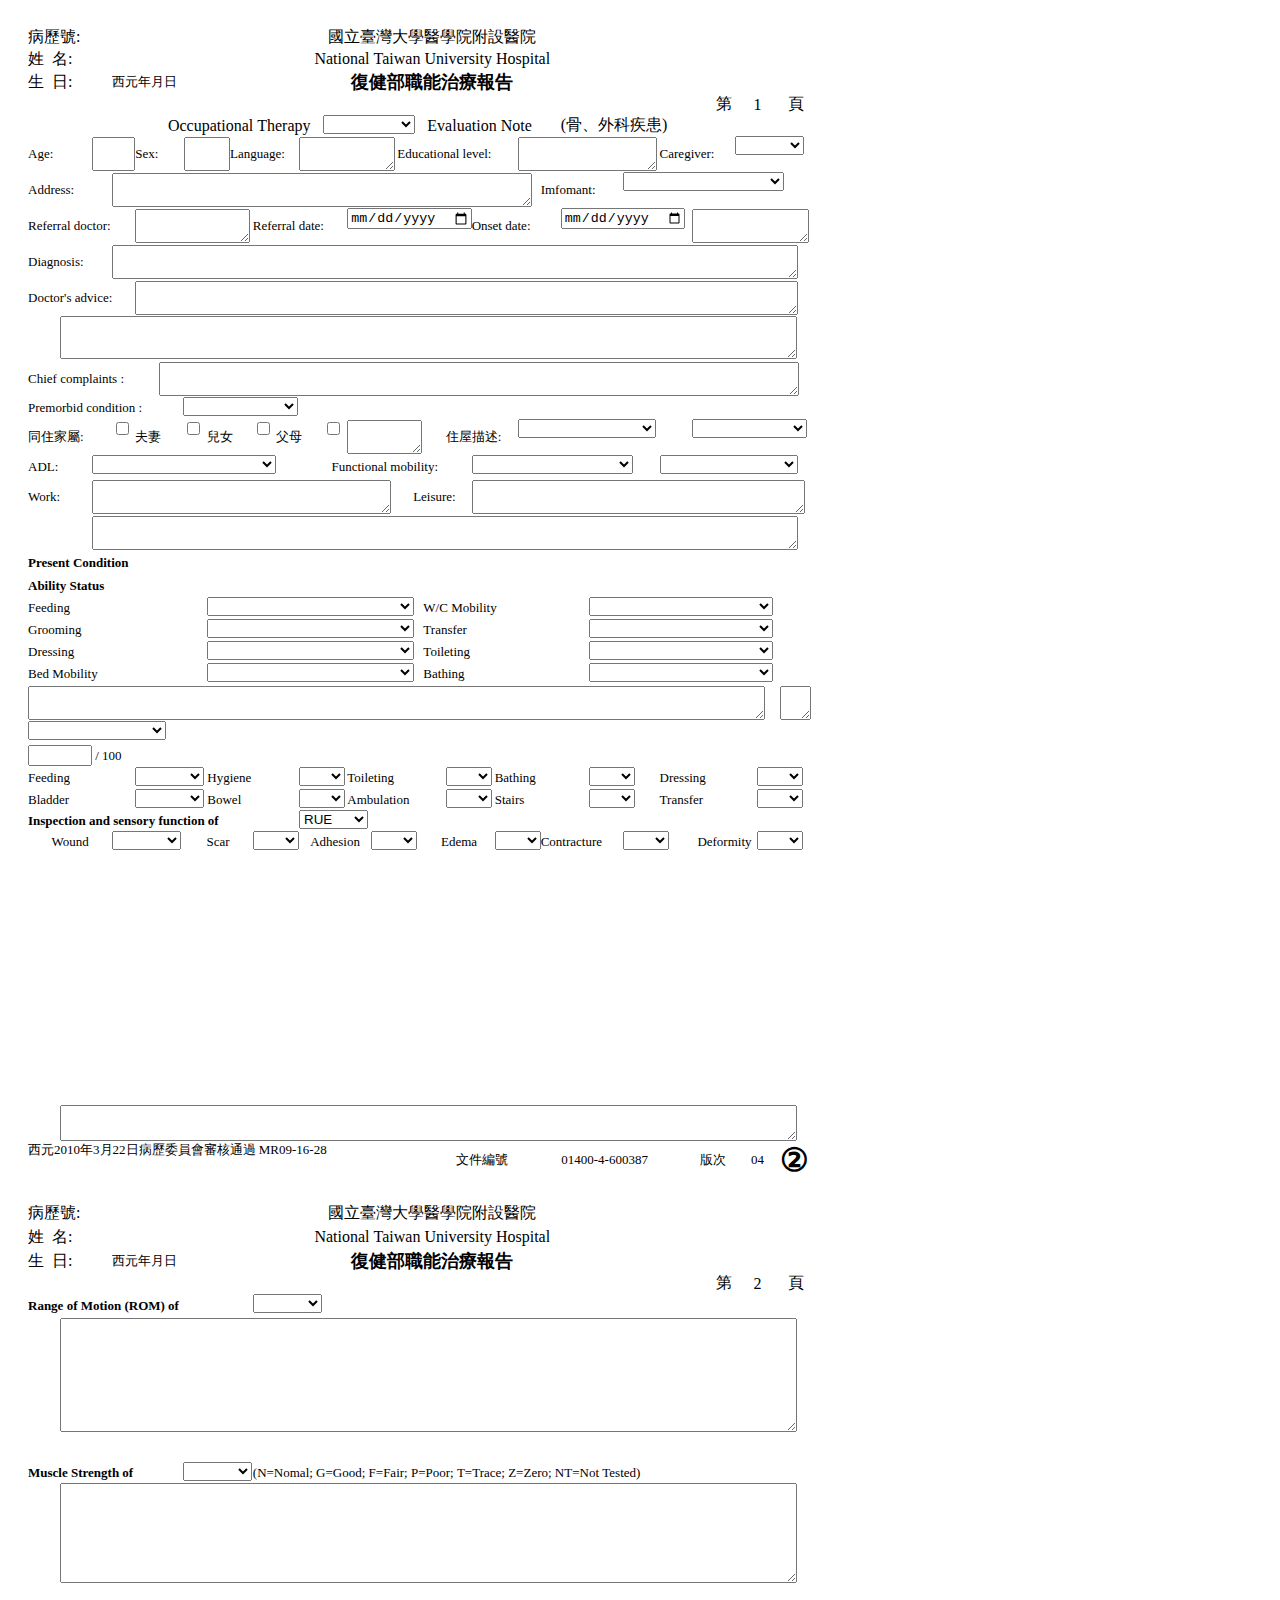
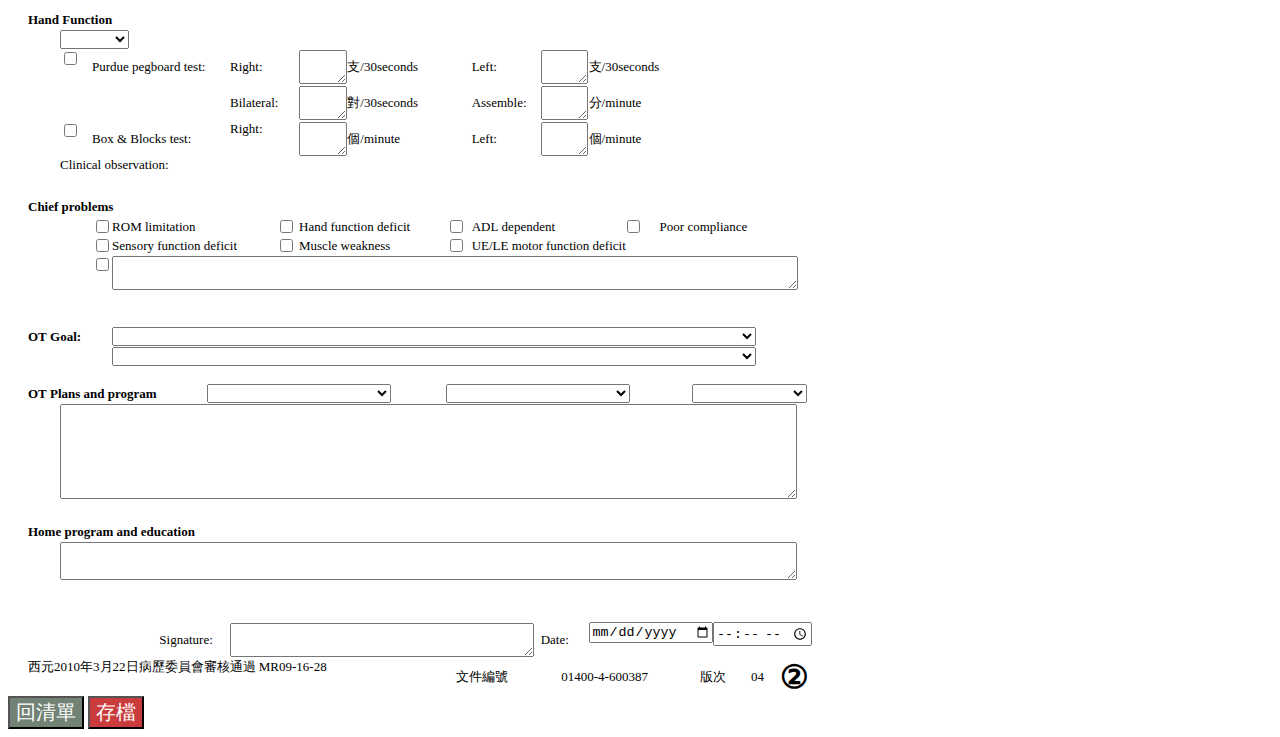
<file: OT骨外科評估20130319JAG.html>
<!DOCTYPE HTML PUBLIC "-//W3C//DTD HTML 4.0 Transitional//EN">
<!-- saved from url=(0090)file://\\VBOXSVR\myFile\ImageSVR.CFS\Designer 公司內部專用\SVR_FormDesigner 2020\temp.html -->
<HTML><HEAD>
<META http-equiv=Content-Type content="text/html; charset=utf-8">
<META content="MSHTML 6.00.2900.6550" name=GENERATOR>

<meta name="apple-mobile-web-app-capable" content="yes">
<meta name="apple-mobile-web-app-status-bar-style" content="black">
<meta name="apple-mobile-web-app-title" content="Weather PWA">
<!-- <meta name="viewport" content="width=device-width, initial-scale=1"> -->
<meta name="viewport" content="width=734">

<script>
    var page_id = "18748841541";

    function get_sess_data(){
        // document.getElementById("IDX002022").value = window.sessionStorage.getItem("name");
        // document.getElementById("IDX001022").value = window.sessionStorage.getItem("pid");
        // document.getElementById("IDX042022").value = window.sessionStorage.getItem("did");
    }

</script>


<link rel="stylesheet" href="css/main.css">
<script src="main.js"></script>

</HEAD>
<BODY>
    <div>
        <div class="signat_box">
            <div class="main_box">
                <div class="out_btn">
                    <button id="signat_clean">
                        <span class="material-icons">clear</span>
                        清除
                    </button>
                    <button id="signat_cancle">
                        <span class="material-icons">edit</span>
                        取消
                    </button>
                    <button id="signat_send">確定</button>
                </div>
                <div class="signat_drag_box bg_glay">
                    <canvas id="signat"></canvas>
                </div>
            </div>
        </div>
        <div class="signat_box">
            <div class="main_box">
                <div class="out_btn">
                    <button id="signat_clean">清除</button>
                    <button id="signat_cancle">取消</button>
                    <button id="signat_send">確定</button>
                </div>
                <div class="signat_drag_box">
                    <canvas id="signat"></canvas>
                </div>
            </div>
        </div>
        <div class="canvas_box">
            <div class="main_box">
                <div class="menu_box">
                    <div class="lightBorder _width">
                        <label for="drag_pen">
                            <input type="radio" name="shape" id="drag_pen" value="drag_pen" checked="checked">
                            <span class="material-icons type_button">
                                brush
                            </span>
                        </label>
                        <label for="drag_eraser">
                            <input type="radio" name="shape" id="drag_eraser" value="drag_eraser">
                            <span class="material-icons type_button">
                                how_to_vote
                            </span>
                        </label>
                        <label for="drag_line">
                            <input type="radio" name="shape" id="drag_line" value="drag_line">
                            <span class="material-icons type_button">
                                show_chart
                            </span>
                        </label>
                        <label for="drag_arrow">
                            <input type="radio" name="shape" id="drag_arrow" value="drag_arrow">
                            <span class="material-icons type_button">
                                call_made
                            </span>
                        </label>
                        <label for="drag_spray">
                            <input type="radio" name="shape" id="drag_spray" value="drag_spray">
                            <span class="material-icons type_button">
                                blur_on
                            </span>
                        </label>
                        <label for="drag_cross">
                            <input type="radio" name="shape" id="drag_cross" value="drag_cross">
                            <span class="material-icons type_button">
                                close
                            </span>
                        </label>
                        <label for="drag_plus">
                            <input type="radio" name="shape" id="drag_plus" value="drag_plus">
                            <span class="material-icons type_button">
                                add
                            </span>
                        </label>
    
                        <label for="drag_circle_s">
                            <input type="radio" name="shape" id="drag_circle_s" value="drag_circle_s">
                            <span class="material-icons type_button">
                                panorama_fish_eye
                            </span>
                        </label>
                        <label for="drag_circle_f">
                            <input type="radio" name="shape" id="drag_circle_f" value="drag_circle_f">
                            <span class="material-icons type_button">
                                lens
                            </span>
                        </label>
                        <label for="drag_star_s">
                            <input type="radio" name="shape" id="drag_star_s" value="drag_star_s">
                            <span class="material-icons type_button">
                                star_border
                            </span>
                        </label>
                        <label for="drag_star_f">
                            <input type="radio" name="shape" id="drag_star_f" value="drag_star_f">
                            <span class="material-icons type_button">
                                star
                            </span>
                        </label>
                        <label for="drag_text">
                            <input type="radio" name="shape" id="drag_text" value="drag_text">
                            <span class="material-icons type_button">
                                text_format
                            </span>
                        </label>
                
                        
                    </div>
                    <div class="lightBorder _size">
                        <div id="width_type">
                            <h6 class="txt">粗細</h6>
                            <select id="lineWidth">
                                <option value="1">1</option>
                                <option value="5" selected>5</option>
                                <option value="9">9</option>
                                <option value="13">13</option>
                                <option value="17">17</option>
                                <option value="21">21</option>
                                <option value="25">25</option>
                                <option value="29">29</option>
                            </select>
                    
                            <button class="line_button" data-width="1">
                                <div class="in_box" style="height: 1px;"></div>
                            </button>
                            <button class="line_button" data-width="5">
                                <div class="in_box" style="height: 5px;"></div>
                            </button>
                            <button class="line_button" data-width="9">
                                <div class="in_box" style="height: 9px;"></div>
                            </button>
                            <button class="line_button" data-width="13">
                                <div class="in_box" style="height: 13px;"></div>
                            </button>
                            <button class="line_button" data-width="17">
                                <div class="in_box" style="height: 17px;"></div>
                            </button>
                            <button class="line_button" data-width="21">
                                <div class="in_box" style="height: 21px;"></div>
                            </button>
                            <button class="line_button" data-width="25">
                                <div class="in_box" style="height: 25px;"></div>
                            </button>
                            <button class="line_button" data-width="25">
                                <div class="in_box" style="height: 25px;"></div>
                            </button>

    
                            
                        </div>
                        <div id="text_type">
                            <h6 class="txt">文字</h6>
                            
                            <input type="text" list="other_list" id="input_txt" value="" />
                            <datalist id="other_list">
                                <option>Volvo</option>
                                <option>YAMAHA</option>
                                <option>Mercedes</option>
                                <option>Audi</option>
                            </datalist>
                        </div>
                        <div id="size_type">
                            <h6 class="txt">尺寸</h6>
                            <select id="markWidth" >
                                <option value="10">10</option>
                                <option value="15">15</option>
                                <option value="20" selected>20</option>
                                <option value="25">25</option>
                                <option value="30">30</option>
                                <option value="35">35</option>
                                <option value="40">40</option>
                                <option value="45">45</option>
                            </select>
                            <button class="size_button" data-width="10">10</button>
                            <button class="size_button" data-width="15">15</button>
                            <button class="size_button" data-width="20">20</button>
                            <button class="size_button" data-width="25">25</button>
                            <button class="size_button" data-width="30">30</button>
                            <button class="size_button" data-width="35">35</button>
                            <button class="size_button" data-width="40">40</button>
                            <button class="size_button" data-width="45">45</button>                   
                        </div>
                        <div id="color_type">
                            <h6 class="txt">顏色</h6>
            
                            <input id="fillColor" type="color" step="1" value="#ff0000">
                            <button class="color_button" data-color="#ff0000">
                                <div class="in_box" style="background-color: #ff0000;"></div>
                            </button>
                            <button class="color_button" data-color="#ffff00">
                                <div class="in_box" style="background-color: #ffff00;"></div>
                            </button>
                            <button class="color_button" data-color="#00ff00">
                                <div class="in_box" style="background-color: #00ff00;"></div>
                            </button>
                            <button class="color_button" data-color="#00ffff">
                                <div class="in_box" style="background-color: #00ffff;"></div>
                            </button>
                            <button class="color_button" data-color="#0000ff">
                                <div class="in_box" style="background-color: #0000ff;"></div>
                            </button>
                            <button class="color_button" data-color="#ff00ff">
                                <div class="in_box" style="background-color: #ff00ff;"></div>
                            </button>
                            <button class="color_button" data-color="#ffffff">
                                <div class="in_box" style="background-color: #ffffff;"></div>
                            </button>
                            <button class="color_button" data-color="#000000">
                                <div class="in_box" style="background-color: #000000;"></div>
                            </button>
                        </div>

                    </div>
                    <!-- <div class="lightBorder _color">
                        
                        
    
                    </div> -->
                </div>
        

                <div class="out_btn">
                    <button id="canvas_clean">清除</button>
                    <button id="canvas_cancle">取消</button>
                    <button id="canvas_send">確定</button>
                </div>
                <div class="drag_box">
                    <!-- <img class="drag_bg"> -->
                    <input type="image" class="drag_bg">
                    <canvas id="cvs"></canvas>
                    <canvas id="cvs_cursor"></canvas>
                </div>


    
            </div>
        </div>
        <div class="video_box">
            <div class="main_box">
                <div class="lightBorder">
                    <select id="videoSource">
                        <!-- <option value="1">1</option> -->
                    </select>
                </div>
                <div class="out_btn">
                    <button id="cam_cancle">取消</button>
                    <button id="cam_send">拍照</button>
                </div>
                <div class="video">

                    <video id="inputVideo"></video>

    
                </div>
    
            </div>
        </div>

        <div class="tree_box">
            <div class="main_box ifreme">
                <div class="out_btn">
                    <button id="tree_cancle">取消</button>
                    <button id="tree_send">擷取圖片</button>
                </div>
                <iframe src="" id="iframe_tree"></iframe>
    
            </div>
        </div>


        <ul class="text_menu">
            <li class="menu-item menu-item-disabled">
                <button type="button" class="menu-btn">
                    <span class="menu-text">插入片語</span>
                </button>
            </li>
            <li class="menu-separator"></li>
            <li class="menu-item">
                <button type="button" class="menu-btn input_txt" data-txt="皮膚膿瘍">
                    <span class="menu-text">皮膚膿瘍</span>
                </button>
            </li>
            <li class="menu-item">
                <button type="button" class="menu-btn input_txt" data-txt="蜂窩組織炎">
                    <span class="menu-text">蜂窩組織炎</span>
                </button>
            </li>
            <li class="menu-item">
                <button type="button" class="menu-btn input_txt" data-txt="異位性皮膚炎">
                    <span class="menu-text">異位性皮膚炎</span>
                </button>
            </li>
            <li class="menu-item">
                <button type="button" class="menu-btn input_txt" data-txt="脂漏性皮膚炎">
                    <span class="menu-text">脂漏性皮膚炎</span>
                </button>
            </li>
            <li class="menu-item">
                <button type="button" class="menu-btn input_txt" data-txt="過敏性接觸性皮膚炎">
                    <span class="menu-text">過敏性接觸性皮膚炎</span>
                </button>
            </li>
            <li class="menu-item">
                <button type="button" class="menu-btn input_txt" data-txt="接觸性皮膚炎">
                    <span class="menu-text">接觸性皮膚炎</span>
                </button>
            </li>
            <li class="menu-item">
                <button type="button" class="menu-btn input_txt" data-txt="感染性皮膚炎">
                    <span class="menu-text">感染性皮膚炎</span>
                </button>
            </li>
            <li class="menu-item">
                <button type="button" class="menu-btn input_txt" data-txt="濕疹">
                    <span class="menu-text">濕疹</span>
                </button>
            </li>
            <li class="menu-item">
                <button type="button" class="menu-btn input_txt" data-txt="癢疹">
                    <span class="menu-text">癢疹</span>
                </button>
            </li>
        </ul>

        <ul class="canvas_menu">

            <li class="canvas_item">
                <button type="button" class="open_canvas">
                    <div class="menu-text">編輯此圖片</div>
                    <div class="menu-icon" style="background-image: url(img/img_01.png)"></div>
                </button>
            </li>

            <li class="canvas_item">
                <button type="button" class="gggg">
                    <div class="menu-text">更換圖片</div>
                    <div class="menu-icon" style="background-image: url(img/img_02.png)"></div>
            
                    <input type='file' class="input_img" accept="image/*" />
                </button>
            </li>
            <li class="canvas_item">
                <button type="button" class="open_recode">
                    <div class="menu-text">打開攝影機</div>
                    <div class="menu-icon" style="background-image: url(img/img_03.png)"></div>
            
                </button>
            </li>
            <li class="canvas_item">
                <button type="button" class="open_tree">
                    <div class="menu-text">選擇家族樹</div>
                    <div class="menu-icon" style="background-image: url(img/img_04.png)"></div>
                
                </button>
            </li>

        </ul>
    </div>
    <div id="main_form">
        <TABLE CELLSPACING=0 CELLPADDING=0 BORDER=0 COLS=33 ROWS=96>
            <TR>
                <TD BGCOLOR="#FFFFFF" HEIGHT=16 WIDTH=20>
                    <FONT SIZE=3 COLOR="#000000" FACE="新細明體">&nbsp;</FONT>
                </TD>
                <TD BGCOLOR="#FFFFFF" HEIGHT=16 WIDTH=20>
                    <FONT SIZE=3 COLOR="#000000" FACE="新細明體">&nbsp;</FONT>
                </TD>
                <TD BGCOLOR="#FFFFFF" HEIGHT=16 WIDTH=20>
                    <FONT SIZE=3 COLOR="#000000" FACE="新細明體">&nbsp;</FONT>
                </TD>
                <TD BGCOLOR="#FFFFFF" HEIGHT=16 WIDTH=20>
                    <FONT SIZE=3 COLOR="#000000" FACE="新細明體">&nbsp;</FONT>
                </TD>
                <TD BGCOLOR="#FFFFFF" HEIGHT=16 WIDTH=20>
                    <FONT SIZE=3 COLOR="#000000" FACE="新細明體">&nbsp;</FONT>
                </TD>
                <TD BGCOLOR="#FFFFFF" HEIGHT=16 WIDTH=20>
                    <FONT SIZE=3 COLOR="#000000" FACE="新細明體">&nbsp;</FONT>
                </TD>
                <TD BGCOLOR="#FFFFFF" HEIGHT=16 WIDTH=20>
                    <FONT SIZE=3 COLOR="#000000" FACE="新細明體">&nbsp;</FONT>
                </TD>
                <TD BGCOLOR="#FFFFFF" HEIGHT=16 WIDTH=20>
                    <FONT SIZE=3 COLOR="#000000" FACE="新細明體">&nbsp;</FONT>
                </TD>
                <TD BGCOLOR="#FFFFFF" HEIGHT=16 WIDTH=20>
                    <FONT SIZE=3 COLOR="#000000" FACE="新細明體">&nbsp;</FONT>
                </TD>
                <TD BGCOLOR="#FFFFFF" HEIGHT=16 WIDTH=20>
                    <FONT SIZE=3 COLOR="#000000" FACE="新細明體">&nbsp;</FONT>
                </TD>
                <TD BGCOLOR="#FFFFFF" HEIGHT=16 WIDTH=20>
                    <FONT SIZE=3 COLOR="#000000" FACE="新細明體">&nbsp;</FONT>
                </TD>
                <TD BGCOLOR="#FFFFFF" HEIGHT=16 WIDTH=20>
                    <FONT SIZE=3 COLOR="#000000" FACE="新細明體">&nbsp;</FONT>
                </TD>
                <TD BGCOLOR="#FFFFFF" HEIGHT=16 WIDTH=20>
                    <FONT SIZE=3 COLOR="#000000" FACE="新細明體">&nbsp;</FONT>
                </TD>
                <TD BGCOLOR="#FFFFFF" HEIGHT=16 WIDTH=20>
                    <FONT SIZE=3 COLOR="#000000" FACE="新細明體">&nbsp;</FONT>
                </TD>
                <TD BGCOLOR="#FFFFFF" HEIGHT=16 WIDTH=20>
                    <FONT SIZE=3 COLOR="#000000" FACE="新細明體">&nbsp;</FONT>
                </TD>
                <TD BGCOLOR="#FFFFFF" HEIGHT=16 WIDTH=20>
                    <FONT SIZE=3 COLOR="#000000" FACE="新細明體">&nbsp;</FONT>
                </TD>
                <TD BGCOLOR="#FFFFFF" HEIGHT=16 WIDTH=20>
                    <FONT SIZE=3 COLOR="#000000" FACE="新細明體">&nbsp;</FONT>
                </TD>
                <TD BGCOLOR="#FFFFFF" HEIGHT=16 WIDTH=20>
                    <FONT SIZE=3 COLOR="#000000" FACE="新細明體">&nbsp;</FONT>
                </TD>
                <TD BGCOLOR="#FFFFFF" HEIGHT=16 WIDTH=20>
                    <FONT SIZE=3 COLOR="#000000" FACE="新細明體">&nbsp;</FONT>
                </TD>
                <TD BGCOLOR="#FFFFFF" HEIGHT=16 WIDTH=20>
                    <FONT SIZE=3 COLOR="#000000" FACE="新細明體">&nbsp;</FONT>
                </TD>
                <TD BGCOLOR="#FFFFFF" HEIGHT=16 WIDTH=20>
                    <FONT SIZE=3 COLOR="#000000" FACE="新細明體">&nbsp;</FONT>
                </TD>
                <TD BGCOLOR="#FFFFFF" HEIGHT=16 WIDTH=20>
                    <FONT SIZE=3 COLOR="#000000" FACE="新細明體">&nbsp;</FONT>
                </TD>
                <TD BGCOLOR="#FFFFFF" HEIGHT=16 WIDTH=20>
                    <FONT SIZE=3 COLOR="#000000" FACE="新細明體">&nbsp;</FONT>
                </TD>
                <TD BGCOLOR="#FFFFFF" HEIGHT=16 WIDTH=20>
                    <FONT SIZE=3 COLOR="#000000" FACE="新細明體">&nbsp;</FONT>
                </TD>
                <TD BGCOLOR="#FFFFFF" HEIGHT=16 WIDTH=20>
                    <FONT SIZE=3 COLOR="#000000" FACE="新細明體">&nbsp;</FONT>
                </TD>
                <TD BGCOLOR="#FFFFFF" HEIGHT=16 WIDTH=20>
                    <FONT SIZE=3 COLOR="#000000" FACE="新細明體">&nbsp;</FONT>
                </TD>
                <TD BGCOLOR="#FFFFFF" HEIGHT=16 WIDTH=20>
                    <FONT SIZE=3 COLOR="#000000" FACE="新細明體">&nbsp;</FONT>
                </TD>
                <TD BGCOLOR="#FFFFFF" HEIGHT=16 WIDTH=20>
                    <FONT SIZE=3 COLOR="#000000" FACE="新細明體">&nbsp;</FONT>
                </TD>
                <TD BGCOLOR="#FFFFFF" HEIGHT=16 WIDTH=20>
                    <FONT SIZE=3 COLOR="#000000" FACE="新細明體">&nbsp;</FONT>
                </TD>
                <TD BGCOLOR="#FFFFFF" HEIGHT=16 WIDTH=20>
                    <FONT SIZE=3 COLOR="#000000" FACE="新細明體">&nbsp;</FONT>
                </TD>
                <TD BGCOLOR="#FFFFFF" HEIGHT=16 WIDTH=20>
                    <FONT SIZE=3 COLOR="#000000" FACE="新細明體">&nbsp;</FONT>
                </TD>
                <TD BGCOLOR="#FFFFFF" HEIGHT=16 WIDTH=20>
                    <FONT SIZE=3 COLOR="#000000" FACE="新細明體">&nbsp;</FONT>
                </TD>
                <TD BGCOLOR="#FFFFFF" HEIGHT=16 WIDTH=20>
                    <FONT SIZE=3 COLOR="#000000" FACE="新細明體">&nbsp;</FONT>
                </TD>
            </TR>
            <TR>
                <TD BGCOLOR="#FFFFFF" HEIGHT=22 WIDTH=20>
                    <FONT SIZE=3 COLOR="#000000" FACE="新細明體">&nbsp;</FONT>
                </TD>
                <TD ALIGN=LEFT VALIGN=CENTER BGCOLOR="#FFFFFF" CLASS=borderLeftTop HEIGHT=22 WIDTH=60 COLSPAN=3>
                    <FONT SIZE=3 COLOR="#000000" FACE="標楷體">病歷號:</FONT>
                </TD>
                <TD BGCOLOR="#FFFFFF" CLASS=borderRightTop HEIGHT=22 WIDTH=140 COLSPAN=7>
                    <FONT SIZE=2 COLOR="#000000" FACE="新細明體">&nbsp;</FONT>
                </TD>
                <TD ALIGN=CENTER VALIGN=CENTER BGCOLOR="#FFFFFF" HEIGHT=22 WIDTH=260 COLSPAN=13>
                    <FONT SIZE=3 COLOR="#000000" FACE="標楷體">國立臺灣大學醫學院附設醫院</FONT>
                </TD>
                <TD BGCOLOR="#FFFFFF" HEIGHT=22 WIDTH=20>
                    <FONT SIZE=3 COLOR="#000000" FACE="新細明體">&nbsp;</FONT>
                </TD>
                <TD BGCOLOR="#FFFFFF" HEIGHT=22 WIDTH=20>
                    <FONT SIZE=3 COLOR="#000000" FACE="新細明體">&nbsp;</FONT>
                </TD>
                <TD BGCOLOR="#FFFFFF" HEIGHT=22 WIDTH=20>
                    <FONT SIZE=3 COLOR="#000000" FACE="新細明體">&nbsp;</FONT>
                </TD>
                <TD BGCOLOR="#FFFFFF" HEIGHT=22 WIDTH=20>
                    <FONT SIZE=3 COLOR="#000000" FACE="新細明體">&nbsp;</FONT>
                </TD>
                <TD BGCOLOR="#FFFFFF" HEIGHT=22 WIDTH=20>
                    <FONT SIZE=3 COLOR="#000000" FACE="新細明體">&nbsp;</FONT>
                </TD>
                <TD BGCOLOR="#FFFFFF" HEIGHT=22 WIDTH=20>
                    <FONT SIZE=3 COLOR="#000000" FACE="新細明體">&nbsp;</FONT>
                </TD>
                <TD BGCOLOR="#FFFFFF" HEIGHT=22 WIDTH=20>
                    <FONT SIZE=3 COLOR="#000000" FACE="新細明體">&nbsp;</FONT>
                </TD>
                <TD BGCOLOR="#FFFFFF" HEIGHT=22 WIDTH=20>
                    <FONT SIZE=3 COLOR="#000000" FACE="新細明體">&nbsp;</FONT>
                </TD>
                <TD BGCOLOR="#FFFFFF" HEIGHT=22 WIDTH=20>
                    <FONT SIZE=3 COLOR="#000000" FACE="新細明體">&nbsp;</FONT>
                </TD>
            </TR>
            <TR>
                <TD BGCOLOR="#FFFFFF" HEIGHT=22 WIDTH=20>
                    <FONT SIZE=3 COLOR="#000000" FACE="新細明體">&nbsp;</FONT>
                </TD>
                <TD ALIGN=LEFT VALIGN=CENTER BGCOLOR="#FFFFFF" CLASS=borderLeft HEIGHT=22 WIDTH=60 COLSPAN=3>
                    <FONT SIZE=3 COLOR="#000000" FACE="標楷體">姓&nbsp;&nbsp;名:</FONT>
                </TD>
                <TD BGCOLOR="#FFFFFF" CLASS=borderRight HEIGHT=22 WIDTH=140 COLSPAN=7>
                    <FONT SIZE=2 COLOR="#000000" FACE="新細明體">&nbsp;</FONT>
                </TD>
                <TD ALIGN=CENTER VALIGN=CENTER BGCOLOR="#FFFFFF" HEIGHT=22 WIDTH=260 COLSPAN=13>
                    <FONT SIZE=3 COLOR="#000000" FACE="Times New Roman">National&nbsp;Taiwan&nbsp;University&nbsp;Hospital</FONT>
                </TD>
                <TD BGCOLOR="#FFFFFF" HEIGHT=22 WIDTH=20>
                    <FONT SIZE=3 COLOR="#000000" FACE="新細明體">&nbsp;</FONT>
                </TD>
                <TD BGCOLOR="#FFFFFF" HEIGHT=22 WIDTH=20>
                    <FONT SIZE=3 COLOR="#000000" FACE="新細明體">&nbsp;</FONT>
                </TD>
                <TD BGCOLOR="#FFFFFF" HEIGHT=22 WIDTH=20>
                    <FONT SIZE=3 COLOR="#000000" FACE="新細明體">&nbsp;</FONT>
                </TD>
                <TD BGCOLOR="#FFFFFF" HEIGHT=22 WIDTH=20>
                    <FONT SIZE=3 COLOR="#000000" FACE="新細明體">&nbsp;</FONT>
                </TD>
                <TD BGCOLOR="#FFFFFF" HEIGHT=22 WIDTH=20>
                    <FONT SIZE=3 COLOR="#000000" FACE="新細明體">&nbsp;</FONT>
                </TD>
                <TD BGCOLOR="#FFFFFF" HEIGHT=22 WIDTH=20>
                    <FONT SIZE=3 COLOR="#000000" FACE="新細明體">&nbsp;</FONT>
                </TD>
                <TD BGCOLOR="#FFFFFF" HEIGHT=22 WIDTH=20>
                    <FONT SIZE=3 COLOR="#000000" FACE="新細明體">&nbsp;</FONT>
                </TD>
                <TD BGCOLOR="#FFFFFF" HEIGHT=22 WIDTH=20>
                    <FONT SIZE=3 COLOR="#000000" FACE="新細明體">&nbsp;</FONT>
                </TD>
                <TD BGCOLOR="#FFFFFF" HEIGHT=22 WIDTH=20>
                    <FONT SIZE=3 COLOR="#000000" FACE="新細明體">&nbsp;</FONT>
                </TD>
            </TR>
            <TR>
                <TD BGCOLOR="#FFFFFF" HEIGHT=24 WIDTH=20>
                    <FONT SIZE=3 COLOR="#000000" FACE="新細明體">&nbsp;</FONT>
                </TD>
                <TD ALIGN=LEFT VALIGN=CENTER BGCOLOR="#FFFFFF" CLASS=borderLeftBottom HEIGHT=24 WIDTH=60 COLSPAN=3>
                    <FONT SIZE=3 COLOR="#000000" FACE="標楷體">生&nbsp;&nbsp;日:</FONT>
                </TD>
                <TD ALIGN=LEFT VALIGN=CENTER BGCOLOR="#FFFFFF" CLASS=borderRightBottom HEIGHT=24 WIDTH=140 COLSPAN=7>
                    <FONT SIZE=2 COLOR="#000000" FACE="新細明體">西元年月日</FONT>
                </TD>
                <TD ALIGN=CENTER VALIGN=CENTER BGCOLOR="#FFFFFF" HEIGHT=24 WIDTH=260 COLSPAN=13>
                    <FONT SIZE=4 COLOR="#000000" FACE="標楷體"><B>復健部職能治療報告</B></FONT>
                </TD>
                <TD BGCOLOR="#FFFFFF" HEIGHT=24 WIDTH=20>
                    <FONT SIZE=3 COLOR="#000000" FACE="新細明體">&nbsp;</FONT>
                </TD>
                <TD BGCOLOR="#FFFFFF" HEIGHT=24 WIDTH=20>
                    <FONT SIZE=3 COLOR="#000000" FACE="新細明體">&nbsp;</FONT>
                </TD>
                <TD BGCOLOR="#FFFFFF" HEIGHT=24 WIDTH=20>
                    <FONT SIZE=3 COLOR="#000000" FACE="新細明體">&nbsp;</FONT>
                </TD>
                <TD BGCOLOR="#FFFFFF" HEIGHT=24 WIDTH=20>
                    <FONT SIZE=3 COLOR="#000000" FACE="新細明體">&nbsp;</FONT>
                </TD>
                <TD BGCOLOR="#FFFFFF" HEIGHT=24 WIDTH=20>
                    <FONT SIZE=3 COLOR="#000000" FACE="新細明體">&nbsp;</FONT>
                </TD>
                <TD BGCOLOR="#FFFFFF" HEIGHT=24 WIDTH=20>
                    <FONT SIZE=3 COLOR="#000000" FACE="新細明體">&nbsp;</FONT>
                </TD>
                <TD BGCOLOR="#FFFFFF" HEIGHT=24 WIDTH=20>
                    <FONT SIZE=3 COLOR="#000000" FACE="新細明體">&nbsp;</FONT>
                </TD>
                <TD BGCOLOR="#FFFFFF" HEIGHT=24 WIDTH=20>
                    <FONT SIZE=3 COLOR="#000000" FACE="新細明體">&nbsp;</FONT>
                </TD>
                <TD BGCOLOR="#FFFFFF" HEIGHT=24 WIDTH=20>
                    <FONT SIZE=3 COLOR="#000000" FACE="新細明體">&nbsp;</FONT>
                </TD>
            </TR>
            <TR>
                <TD BGCOLOR="#FFFFFF" HEIGHT=20 WIDTH=20>
                    <FONT SIZE=3 COLOR="#000000" FACE="新細明體">&nbsp;</FONT>
                </TD>
                <TD BGCOLOR="#FFFFFF" HEIGHT=20 WIDTH=20>
                    <FONT SIZE=3 COLOR="#000000" FACE="新細明體">&nbsp;</FONT>
                </TD>
                <TD BGCOLOR="#FFFFFF" HEIGHT=20 WIDTH=20>
                    <FONT SIZE=3 COLOR="#000000" FACE="新細明體">&nbsp;</FONT>
                </TD>
                <TD BGCOLOR="#FFFFFF" HEIGHT=20 WIDTH=20>
                    <FONT SIZE=3 COLOR="#000000" FACE="新細明體">&nbsp;</FONT>
                </TD>
                <TD BGCOLOR="#FFFFFF" HEIGHT=20 WIDTH=20>
                    <FONT SIZE=3 COLOR="#000000" FACE="新細明體">&nbsp;</FONT>
                </TD>
                <TD BGCOLOR="#FFFFFF" HEIGHT=20 WIDTH=20>
                    <FONT SIZE=3 COLOR="#000000" FACE="新細明體">&nbsp;</FONT>
                </TD>
                <TD BGCOLOR="#FFFFFF" HEIGHT=20 WIDTH=20>
                    <FONT SIZE=3 COLOR="#000000" FACE="新細明體">&nbsp;</FONT>
                </TD>
                <TD BGCOLOR="#FFFFFF" HEIGHT=20 WIDTH=20>
                    <FONT SIZE=3 COLOR="#000000" FACE="新細明體">&nbsp;</FONT>
                </TD>
                <TD BGCOLOR="#FFFFFF" HEIGHT=20 WIDTH=20>
                    <FONT SIZE=3 COLOR="#000000" FACE="新細明體">&nbsp;</FONT>
                </TD>
                <TD BGCOLOR="#FFFFFF" HEIGHT=20 WIDTH=20>
                    <FONT SIZE=3 COLOR="#000000" FACE="新細明體">&nbsp;</FONT>
                </TD>
                <TD BGCOLOR="#FFFFFF" HEIGHT=20 WIDTH=20>
                    <FONT SIZE=3 COLOR="#000000" FACE="新細明體">&nbsp;</FONT>
                </TD>
                <TD BGCOLOR="#FFFFFF" HEIGHT=20 WIDTH=20>
                    <FONT SIZE=3 COLOR="#000000" FACE="新細明體">&nbsp;</FONT>
                </TD>
                <TD BGCOLOR="#FFFFFF" HEIGHT=20 WIDTH=20>
                    <FONT SIZE=3 COLOR="#000000" FACE="新細明體">&nbsp;</FONT>
                </TD>
                <TD BGCOLOR="#FFFFFF" HEIGHT=20 WIDTH=20>
                    <FONT SIZE=3 COLOR="#000000" FACE="新細明體">&nbsp;</FONT>
                </TD>
                <TD BGCOLOR="#FFFFFF" HEIGHT=20 WIDTH=20>
                    <FONT SIZE=3 COLOR="#000000" FACE="新細明體">&nbsp;</FONT>
                </TD>
                <TD BGCOLOR="#FFFFFF" HEIGHT=20 WIDTH=20>
                    <FONT SIZE=3 COLOR="#000000" FACE="新細明體">&nbsp;</FONT>
                </TD>
                <TD BGCOLOR="#FFFFFF" HEIGHT=20 WIDTH=20>
                    <FONT SIZE=3 COLOR="#000000" FACE="新細明體">&nbsp;</FONT>
                </TD>
                <TD BGCOLOR="#FFFFFF" HEIGHT=20 WIDTH=20>
                    <FONT SIZE=3 COLOR="#000000" FACE="新細明體">&nbsp;</FONT>
                </TD>
                <TD BGCOLOR="#FFFFFF" HEIGHT=20 WIDTH=20>
                    <FONT SIZE=3 COLOR="#000000" FACE="新細明體">&nbsp;</FONT>
                </TD>
                <TD BGCOLOR="#FFFFFF" HEIGHT=20 WIDTH=20>
                    <FONT SIZE=3 COLOR="#000000" FACE="新細明體">&nbsp;</FONT>
                </TD>
                <TD BGCOLOR="#FFFFFF" HEIGHT=20 WIDTH=20>
                    <FONT SIZE=3 COLOR="#000000" FACE="新細明體">&nbsp;</FONT>
                </TD>
                <TD BGCOLOR="#FFFFFF" HEIGHT=20 WIDTH=20>
                    <FONT SIZE=3 COLOR="#000000" FACE="新細明體">&nbsp;</FONT>
                </TD>
                <TD BGCOLOR="#FFFFFF" HEIGHT=20 WIDTH=20>
                    <FONT SIZE=3 COLOR="#000000" FACE="新細明體">&nbsp;</FONT>
                </TD>
                <TD BGCOLOR="#FFFFFF" HEIGHT=20 WIDTH=20>
                    <FONT SIZE=3 COLOR="#000000" FACE="新細明體">&nbsp;</FONT>
                </TD>
                <TD BGCOLOR="#FFFFFF" HEIGHT=20 WIDTH=20>
                    <FONT SIZE=3 COLOR="#000000" FACE="新細明體">&nbsp;</FONT>
                </TD>
                <TD BGCOLOR="#FFFFFF" HEIGHT=20 WIDTH=20>
                    <FONT SIZE=3 COLOR="#000000" FACE="新細明體">&nbsp;</FONT>
                </TD>
                <TD BGCOLOR="#FFFFFF" HEIGHT=20 WIDTH=20>
                    <FONT SIZE=3 COLOR="#000000" FACE="新細明體">&nbsp;</FONT>
                </TD>
                <TD BGCOLOR="#FFFFFF" HEIGHT=20 WIDTH=20>
                    <FONT SIZE=3 COLOR="#000000" FACE="新細明體">&nbsp;</FONT>
                </TD>
                <TD ALIGN=CENTER VALIGN=CENTER BGCOLOR="#FFFFFF" HEIGHT=20 WIDTH=20>
                    <FONT SIZE=3 COLOR="#000000" FACE="標楷體">第</FONT>
                </TD>
                <TD ALIGN=CENTER VALIGN=CENTER BGCOLOR="#FFFFFF" HEIGHT=20 WIDTH=40 COLSPAN=2>
                    <FONT SIZE=3 COLOR="#000000" FACE="標楷體">1</FONT>
                </TD>
                <TD ALIGN=CENTER VALIGN=CENTER BGCOLOR="#FFFFFF" HEIGHT=20 WIDTH=20>
                    <FONT SIZE=3 COLOR="#000000" FACE="標楷體">頁</FONT>
                </TD>
                <TD BGCOLOR="#FFFFFF" HEIGHT=20 WIDTH=20>
                    <FONT SIZE=3 COLOR="#000000" FACE="新細明體">&nbsp;</FONT>
                </TD>
            </TR>
            <TR>
                <TD BGCOLOR="#FFFFFF" HEIGHT=21 WIDTH=20>
                    <FONT SIZE=3 COLOR="#000000" FACE="新細明體">&nbsp;</FONT>
                </TD>
                <TD BGCOLOR="#FFFFFF" CLASS=borderLeftTop HEIGHT=21 WIDTH=20>
                    <FONT SIZE=2 COLOR="#000000" FACE="新細明體">&nbsp;</FONT>
                </TD>
                <TD BGCOLOR="#FFFFFF" CLASS=borderTop HEIGHT=21 WIDTH=20>
                    <FONT SIZE=2 COLOR="#000000" FACE="新細明體">&nbsp;</FONT>
                </TD>
                <TD BGCOLOR="#FFFFFF" CLASS=borderTop HEIGHT=21 WIDTH=20>
                    <FONT SIZE=2 COLOR="#000000" FACE="新細明體">&nbsp;</FONT>
                </TD>
                <TD BGCOLOR="#FFFFFF" CLASS=borderTop HEIGHT=21 WIDTH=20>
                    <FONT SIZE=2 COLOR="#000000" FACE="新細明體">&nbsp;</FONT>
                </TD>
                <TD BGCOLOR="#FFFFFF" CLASS=borderTop HEIGHT=21 WIDTH=20>
                    <FONT SIZE=3 COLOR="#000000" FACE="新細明體">&nbsp;</FONT>
                </TD>
                <TD ALIGN=CENTER VALIGN=CENTER BGCOLOR="#FFFFFF" CLASS=borderTop HEIGHT=21 WIDTH=140 COLSPAN=7>
                    <FONT SIZE=3 COLOR="#000000" FACE="Times New Roman">Occupational&nbsp;Therapy&nbsp;</FONT>
                </TD>
                <TD ALIGN=LEFT VALIGN=TOP BGCOLOR="#FFFFFF" CLASS=borderTop HEIGHT=21 WIDTH=80 COLSPAN=4>
                    <FONT SIZE=3 COLOR="#000000" FACE="Times New Roman"><SELECT ID="Occupational_Therapy_Evaluation_Note" NAME="Occupational_Therapy_Evaluation_Note"
                            STYLE="width: 92px;">
                            <OPTION VALUE=" "> </OPTION>
                            <OPTION VALUE="Initial">Initial</OPTION>
                            <OPTION VALUE="Summary">Summary</OPTION>
                            <OPTION VALUE=""></OPTION>
                        </SELECT></FONT>
                </TD>
                <TD ALIGN=LEFT VALIGN=CENTER BGCOLOR="#FFFFFF" CLASS=borderTop HEIGHT=21 WIDTH=120 COLSPAN=6>
                    <FONT SIZE=3 COLOR="#000000" FACE="Times New Roman">&nbsp;Evaluation&nbsp;Note&nbsp;</FONT>
                </TD>
                <TD ALIGN=LEFT VALIGN=CENTER BGCOLOR="#FFFFFF" CLASS=borderTop HEIGHT=21 WIDTH=120 COLSPAN=6>
                    <FONT SIZE=3 COLOR="#000000" FACE="標楷體">(骨、外科疾患)</FONT>
                </TD>
                <TD BGCOLOR="#FFFFFF" CLASS=borderTop HEIGHT=21 WIDTH=20>
                    <FONT SIZE=3 COLOR="#000000" FACE="新細明體">&nbsp;</FONT>
                </TD>
                <TD BGCOLOR="#FFFFFF" CLASS=borderTop HEIGHT=21 WIDTH=20>
                    <FONT SIZE=3 COLOR="#000000" FACE="新細明體">&nbsp;</FONT>
                </TD>
                <TD BGCOLOR="#FFFFFF" CLASS=borderRightTop HEIGHT=21 WIDTH=20>
                    <FONT SIZE=3 COLOR="#000000" FACE="新細明體">&nbsp;</FONT>
                </TD>
                <TD BGCOLOR="#FFFFFF" HEIGHT=21 WIDTH=20>
                    <FONT SIZE=3 COLOR="#000000" FACE="新細明體">&nbsp;</FONT>
                </TD>
            </TR>
            <TR>
                <TD BGCOLOR="#FFFFFF" HEIGHT=22 WIDTH=20>
                    <FONT SIZE=3 COLOR="#000000" FACE="新細明體">&nbsp;</FONT>
                </TD>
                <TD ALIGN=LEFT VALIGN=CENTER BGCOLOR="#FFFFFF" CLASS=borderLeft HEIGHT=22 WIDTH=40 COLSPAN=2>
                    <FONT SIZE=2 COLOR="#000000" FACE="新細明體">Age:</FONT>
                </TD>
                <TD ALIGN=CENTER VALIGN=CENTER BGCOLOR="#FFFFFF" CLASS=borderBottom HEIGHT=22 WIDTH=40 COLSPAN=2>
                    <FONT SIZE=2 COLOR="#000000" FACE="新細明體"><INPUT TYPE="text" STYLE="height:95%;width:98%;" ID="Age" NAME="Age"
                            VALUE=""></FONT>
                </TD>
                <TD ALIGN=LEFT VALIGN=CENTER BGCOLOR="#FFFFFF" HEIGHT=22 WIDTH=40 COLSPAN=2>
                    <FONT SIZE=2 COLOR="#000000" FACE="新細明體">Sex:</FONT>
                </TD>
                <TD ALIGN=CENTER VALIGN=CENTER BGCOLOR="#FFFFFF" CLASS=borderBottom HEIGHT=22 WIDTH=40 COLSPAN=2>
                    <FONT SIZE=2 COLOR="#000000" FACE="新細明體"><INPUT TYPE="text" STYLE="height:95%;width:98%;" ID="Sex" NAME="Sex"
                            VALUE=""></FONT>
                </TD>
                <TD ALIGN=LEFT VALIGN=CENTER BGCOLOR="#FFFFFF" HEIGHT=22 WIDTH=60 COLSPAN=3>
                    <FONT SIZE=2 COLOR="#000000" FACE="新細明體">Language:</FONT>
                </TD>
                <TD ALIGN=LEFT VALIGN=CENTER BGCOLOR="#FFFFFF" CLASS=borderBottom HEIGHT=22 WIDTH=80 COLSPAN=4>
                    <FONT SIZE=2 COLOR="#000000" FACE="新細明體"><TEXTAREA STYLE="height:95%;width:98%;" ID="Language" NAME="Language"></TEXTAREA></FONT>
                </TD>
                <TD ALIGN=LEFT VALIGN=CENTER BGCOLOR="#FFFFFF" HEIGHT=22 WIDTH=100 COLSPAN=5>
                    <FONT SIZE=2 COLOR="#000000" FACE="新細明體">Educational&nbsp;level:</FONT>
                </TD>
                <TD ALIGN=LEFT VALIGN=CENTER BGCOLOR="#FFFFFF" CLASS=borderBottom HEIGHT=22 WIDTH=100 COLSPAN=5>
                    <FONT SIZE=2 COLOR="#000000" FACE="新細明體"><TEXTAREA STYLE="height:95%;width:98%;" ID="EducationalLevel" NAME="EducationalLevel"></TEXTAREA></FONT>
                </TD>
                <TD ALIGN=LEFT VALIGN=CENTER BGCOLOR="#FFFFFF" HEIGHT=22 WIDTH=60 COLSPAN=3>
                    <FONT SIZE=2 COLOR="#000000" FACE="新細明體">Caregiver:</FONT>
                </TD>
                <TD ALIGN=LEFT VALIGN=TOP BGCOLOR="#FFFFFF" CLASS=borderRightBottom HEIGHT=22 WIDTH=60 COLSPAN=3>
                    <FONT SIZE=2 COLOR="#000000" FACE="標楷體"><SELECT ID="Caregiver" NAME="Caregiver" STYLE="width: 69px;">
                            <OPTION VALUE=""></OPTION>
                            <OPTION VALUE="NA">NA</OPTION>
                            <OPTION VALUE="看護">看護</OPTION>
                            <OPTION VALUE="外傭">外傭</OPTION>
                            <OPTION VALUE="家人">家人</OPTION>
                            <OPTION VALUE="">
                                </OPTI</FONT> </TD> <TD BGCOLOR="#FFFFFF" HEIGHT=22 WIDTH=20>
                                <FONT SIZE=3 COLOR="#000000" FACE="新細明體">&nbsp;</FONT>
                </TD>
            </TR>
            <TR>
                <TD BGCOLOR="#FFFFFF" HEIGHT=24 WIDTH=20>
                    <FONT SIZE=3 COLOR="#000000" FACE="新細明體">&nbsp;</FONT>
                </TD>
                <TD ALIGN=LEFT VALIGN=CENTER BGCOLOR="#FFFFFF" CLASS=borderLeft HEIGHT=24 WIDTH=60 COLSPAN=3>
                    <FONT SIZE=2 COLOR="#000000" FACE="新細明體">Address:</FONT>
                </TD>
                <TD ALIGN=LEFT VALIGN=CENTER BGCOLOR="#FFFFFF" CLASS=borderBottom HEIGHT=24 WIDTH=360 COLSPAN=18>
                    <FONT SIZE=2 COLOR="#000000" FACE="新細明體"><TEXTAREA STYLE="height:95%;width:98%;" ID="Address" NAME="Address"></TEXTAREA></FONT>
                </TD>
                <TD ALIGN=LEFT VALIGN=CENTER BGCOLOR="#FFFFFF" HEIGHT=24 WIDTH=60 COLSPAN=3>
                    <FONT SIZE=2 COLOR="#000000" FACE="新細明體">Imfomant:</FONT>
                </TD>
                <TD ALIGN=LEFT VALIGN=TOP BGCOLOR="#FFFFFF" CLASS=borderRightBottom HEIGHT=24 WIDTH=140 COLSPAN=7>
                    <FONT SIZE=2 COLOR="#000000" FACE="新細明體"><SELECT ID="Imfomant" NAME="Imfomant" STYLE="width: 161px;">
                            <OPTION VALUE=""></OPTION>
                            <OPTION VALUE="Medical chart review">Medical chart review</OPTION>
                            <OPTION VALUE="Patient">Patient</OPTION>
                            <OPTION VALUE="Family">Family</OPTION>
                            <OPTION VALUE="Caregiver">Caregiver</OPTION>
                            <OPTION VALUE=""></OPTION>
                        </SELECT></FONT>
                </TD>
                <TD BGCOLOR="#FFFFFF" HEIGHT=24 WIDTH=20>
                    <FONT SIZE=3 COLOR="#000000" FACE="新細明體">&nbsp;</FONT>
                </TD>
            </TR>
            <TR>
                <TD BGCOLOR="#FFFFFF" HEIGHT=24 WIDTH=20>
                    <FONT SIZE=3 COLOR="#000000" FACE="新細明體">&nbsp;</FONT>
                </TD>
                <TD ALIGN=LEFT VALIGN=CENTER BGCOLOR="#FFFFFF" CLASS=borderLeft HEIGHT=24 WIDTH=80 COLSPAN=4>
                    <FONT SIZE=2 COLOR="#000000" FACE="新細明體">Referral&nbsp;doctor:</FONT>
                </TD>
                <TD ALIGN=LEFT VALIGN=CENTER BGCOLOR="#FFFFFF" CLASS=borderBottom HEIGHT=24 WIDTH=100 COLSPAN=5>
                    <FONT SIZE=2 COLOR="#000000" FACE="新細明體"><TEXTAREA STYLE="height:95%;width:98%;" ID="Referral_doctor" NAME="Referral_doctor"></TEXTAREA></FONT>
                </TD>
                <TD ALIGN=LEFT VALIGN=CENTER BGCOLOR="#FFFFFF" HEIGHT=24 WIDTH=80 COLSPAN=4>
                    <FONT SIZE=2 COLOR="#000000" FACE="新細明體">Referral&nbsp;date:</FONT>
                </TD>
                <TD ALIGN=LEFT VALIGN=TOP BGCOLOR="#FFFFFF" CLASS=borderBottom HEIGHT=24 WIDTH=100 COLSPAN=5>
                    <FONT SIZE=2 COLOR="#000000" FACE="新細明體"><INPUT TYPE="date" ID="Referral_date" NAME="Referral_date" VALUE=""></FONT>
                </TD>
                <TD ALIGN=LEFT VALIGN=CENTER BGCOLOR="#FFFFFF" HEIGHT=24 WIDTH=80 COLSPAN=4>
                    <FONT SIZE=2 COLOR="#000000" FACE="新細明體">Onset&nbsp;date:</FONT>
                </TD>
                <TD ALIGN=LEFT VALIGN=TOP BGCOLOR="#FFFFFF" CLASS=borderBottom HEIGHT=24 WIDTH=80 COLSPAN=4>
                    <FONT SIZE=2 COLOR="#000000" FACE="新細明體"><INPUT TYPE="date" ID="Onset_date" NAME="Onset_date" VALUE=""></FONT>
                </TD>
                <TD ALIGN=LEFT VALIGN=CENTER BGCOLOR="#FFFFFF" CLASS=borderRightBottom HEIGHT=24 WIDTH=100 COLSPAN=5>
                    <FONT SIZE=2 COLOR="#000000" FACE="新細明體"><TEXTAREA STYLE="height:95%;width:98%;" ID="Onset_other" NAME="Onset_other"></TEXTAREA></FONT>
                </TD>
                <TD BGCOLOR="#FFFFFF" HEIGHT=24 WIDTH=20>
                    <FONT SIZE=3 COLOR="#000000" FACE="新細明體">&nbsp;</FONT>
                </TD>
            </TR>
            <TR>
                <TD BGCOLOR="#FFFFFF" HEIGHT=24 WIDTH=20>
                    <FONT SIZE=3 COLOR="#000000" FACE="新細明體">&nbsp;</FONT>
                </TD>
                <TD ALIGN=LEFT VALIGN=CENTER BGCOLOR="#FFFFFF" CLASS=borderLeft HEIGHT=24 WIDTH=60 COLSPAN=3>
                    <FONT SIZE=2 COLOR="#000000" FACE="新細明體">Diagnosis:</FONT>
                </TD>
                <TD ALIGN=LEFT VALIGN=CENTER BGCOLOR="#FFFFFF" CLASS=borderRightBottom HEIGHT=24 WIDTH=560 COLSPAN=28>
                    <FONT SIZE=2 COLOR="#000000" FACE="新細明體"><TEXTAREA STYLE="height:95%;width:98%;" ID="Diagnosis" NAME="Diagnosis"></TEXTAREA></FONT>
                </TD>
                <TD BGCOLOR="#FFFFFF" HEIGHT=24 WIDTH=20>
                    <FONT SIZE=3 COLOR="#000000" FACE="新細明體">&nbsp;</FONT>
                </TD>
            </TR>
            <TR>
                <TD BGCOLOR="#FFFFFF" HEIGHT=24 WIDTH=20>
                    <FONT SIZE=3 COLOR="#000000" FACE="新細明體">&nbsp;</FONT>
                </TD>
                <TD ALIGN=LEFT VALIGN=CENTER BGCOLOR="#FFFFFF" CLASS=borderLeft HEIGHT=24 WIDTH=80 COLSPAN=4>
                    <FONT SIZE=2 COLOR="#000000" FACE="新細明體">Doctor's&nbsp;advice:</FONT>
                </TD>
                <TD ALIGN=LEFT VALIGN=CENTER BGCOLOR="#FFFFFF" CLASS=borderRightBottom HEIGHT=24 WIDTH=540 COLSPAN=27>
                    <FONT SIZE=2 COLOR="#000000" FACE="新細明體"><TEXTAREA STYLE="height:95%;width:98%;" ID="Doctor_advice" NAME="Doctor_advice"></TEXTAREA></FONT>
                </TD>
                <TD BGCOLOR="#FFFFFF" HEIGHT=24 WIDTH=20>
                    <FONT SIZE=3 COLOR="#000000" FACE="新細明體">&nbsp;</FONT>
                </TD>
            </TR>
            <TR>
                <TD BGCOLOR="#FFFFFF" HEIGHT=21 WIDTH=20>
                    <FONT SIZE=3 COLOR="#000000" FACE="新細明體">&nbsp;</FONT>
                </TD>
                <TD BGCOLOR="#FFFFFF" CLASS=borderLeft HEIGHT=21 WIDTH=20>
                    <FONT SIZE=2 COLOR="#000000" FACE="新細明體">&nbsp;</FONT>
                </TD>
                <TD ALIGN=LEFT VALIGN=TOP BGCOLOR="#FFFFFF" CLASS=borderRight HEIGHT=45 WIDTH=600 COLSPAN=30 ROWSPAN=2>
                    <FONT SIZE=2 COLOR="#000000" FACE="新細明體"><TEXTAREA STYLE="height:95%;width:98%;" ID="Doctor_advice_note"
                            NAME="Doctor_advice_note"></TEXTAREA></FONT>
                </TD>
                <TD BGCOLOR="#FFFFFF" HEIGHT=21 WIDTH=20>
                    <FONT SIZE=2 COLOR="#000000" FACE="新細明體">&nbsp;</FONT>
                </TD>
            </TR>
            <TR>
                <TD BGCOLOR="#FFFFFF" HEIGHT=24 WIDTH=20>
                    <FONT SIZE=3 COLOR="#000000" FACE="新細明體">&nbsp;</FONT>
                </TD>
                <TD BGCOLOR="#FFFFFF" CLASS=borderLeft HEIGHT=24 WIDTH=20>
                    <FONT SIZE=2 COLOR="#000000" FACE="新細明體">&nbsp;</FONT>
                </TD>
                <TD BGCOLOR="#FFFFFF" HEIGHT=24 WIDTH=20>
                    <FONT SIZE=3 COLOR="#000000" FACE="新細明體">&nbsp;</FONT>
                </TD>
            </TR>
            <TR>
                <TD BGCOLOR="#FFFFFF" HEIGHT=21 WIDTH=20>
                    <FONT SIZE=3 COLOR="#000000" FACE="新細明體">&nbsp;</FONT>
                </TD>
                <TD ALIGN=LEFT VALIGN=CENTER BGCOLOR="#FFFFFF" CLASS=borderLeft HEIGHT=21 WIDTH=100 COLSPAN=5>
                    <FONT SIZE=2 COLOR="#000000" FACE="新細明體">Chief&nbsp;complaints&nbsp;:</FONT>
                </TD>
                <TD ALIGN=LEFT VALIGN=CENTER BGCOLOR="#FFFFFF" CLASS=borderRight HEIGHT=21 WIDTH=520 COLSPAN=26>
                    <FONT SIZE=2 COLOR="#000000" FACE="新細明體"><TEXTAREA STYLE="height:95%;width:98%;" ID="Chief_complaints" NAME="Chief_complaints"></TEXTAREA></FONT>
                </TD>
                <TD BGCOLOR="#FFFFFF" HEIGHT=21 WIDTH=20>
                    <FONT SIZE=3 COLOR="#000000" FACE="新細明體">&nbsp;</FONT>
                </TD>
            </TR>
            <TR>
                <TD BGCOLOR="#FFFFFF" HEIGHT=22 WIDTH=20>
                    <FONT SIZE=3 COLOR="#000000" FACE="新細明體">&nbsp;</FONT>
                </TD>
                <TD ALIGN=LEFT VALIGN=CENTER BGCOLOR="#FFFFFF" CLASS=borderLeft HEIGHT=22 WIDTH=120 COLSPAN=6>
                    <FONT SIZE=2 COLOR="#000000" FACE="新細明體">Premorbid&nbsp;condition&nbsp;:</FONT>
                </TD>
                <TD ALIGN=LEFT VALIGN=TOP BGCOLOR="#FFFFFF" HEIGHT=22 WIDTH=100 COLSPAN=5>
                    <FONT SIZE=2 COLOR="#000000" FACE="新細明體"><SELECT ID="Premorbid_condition" NAME="Premorbid_condition" STYLE="width: 115px;">
                            <OPTION VALUE=" "> </OPTION>
                            <OPTION VALUE="NA">NA</OPTION>
                            <OPTION VALUE=""></OPTION>
                        </SELECT></FONT>
                </TD>
                <TD BGCOLOR="#FFFFFF" HEIGHT=22 WIDTH=20>
                    <FONT SIZE=3 COLOR="#000000" FACE="新細明體">&nbsp;</FONT>
                </TD>
                <TD BGCOLOR="#FFFFFF" HEIGHT=22 WIDTH=20>
                    <FONT SIZE=3 COLOR="#000000" FACE="新細明體">&nbsp;</FONT>
                </TD>
                <TD BGCOLOR="#FFFFFF" HEIGHT=22 WIDTH=20>
                    <FONT SIZE=3 COLOR="#000000" FACE="新細明體">&nbsp;</FONT>
                </TD>
                <TD BGCOLOR="#FFFFFF" HEIGHT=22 WIDTH=20>
                    <FONT SIZE=3 COLOR="#000000" FACE="新細明體">&nbsp;</FONT>
                </TD>
                <TD BGCOLOR="#FFFFFF" HEIGHT=22 WIDTH=20>
                    <FONT SIZE=3 COLOR="#000000" FACE="新細明體">&nbsp;</FONT>
                </TD>
                <TD BGCOLOR="#FFFFFF" HEIGHT=22 WIDTH=20>
                    <FONT SIZE=3 COLOR="#000000" FACE="新細明體">&nbsp;</FONT>
                </TD>
                <TD BGCOLOR="#FFFFFF" HEIGHT=22 WIDTH=20>
                    <FONT SIZE=3 COLOR="#000000" FACE="新細明體">&nbsp;</FONT>
                </TD>
                <TD BGCOLOR="#FFFFFF" HEIGHT=22 WIDTH=20>
                    <FONT SIZE=3 COLOR="#000000" FACE="新細明體">&nbsp;</FONT>
                </TD>
                <TD BGCOLOR="#FFFFFF" HEIGHT=22 WIDTH=20>
                    <FONT SIZE=3 COLOR="#000000" FACE="新細明體">&nbsp;</FONT>
                </TD>
                <TD BGCOLOR="#FFFFFF" HEIGHT=22 WIDTH=20>
                    <FONT SIZE=3 COLOR="#000000" FACE="新細明體">&nbsp;</FONT>
                </TD>
                <TD BGCOLOR="#FFFFFF" HEIGHT=22 WIDTH=20>
                    <FONT SIZE=3 COLOR="#000000" FACE="新細明體">&nbsp;</FONT>
                </TD>
                <TD BGCOLOR="#FFFFFF" HEIGHT=22 WIDTH=20>
                    <FONT SIZE=3 COLOR="#000000" FACE="新細明體">&nbsp;</FONT>
                </TD>
                <TD BGCOLOR="#FFFFFF" HEIGHT=22 WIDTH=20>
                    <FONT SIZE=3 COLOR="#000000" FACE="新細明體">&nbsp;</FONT>
                </TD>
                <TD BGCOLOR="#FFFFFF" HEIGHT=22 WIDTH=20>
                    <FONT SIZE=3 COLOR="#000000" FACE="新細明體">&nbsp;</FONT>
                </TD>
                <TD BGCOLOR="#FFFFFF" HEIGHT=22 WIDTH=20>
                    <FONT SIZE=3 COLOR="#000000" FACE="新細明體">&nbsp;</FONT>
                </TD>
                <TD BGCOLOR="#FFFFFF" HEIGHT=22 WIDTH=20>
                    <FONT SIZE=3 COLOR="#000000" FACE="新細明體">&nbsp;</FONT>
                </TD>
                <TD BGCOLOR="#FFFFFF" HEIGHT=22 WIDTH=20>
                    <FONT SIZE=3 COLOR="#000000" FACE="新細明體">&nbsp;</FONT>
                </TD>
                <TD BGCOLOR="#FFFFFF" HEIGHT=22 WIDTH=20>
                    <FONT SIZE=3 COLOR="#000000" FACE="新細明體">&nbsp;</FONT>
                </TD>
                <TD BGCOLOR="#FFFFFF" HEIGHT=22 WIDTH=20>
                    <FONT SIZE=3 COLOR="#000000" FACE="新細明體">&nbsp;</FONT>
                </TD>
                <TD BGCOLOR="#FFFFFF" CLASS=borderRight HEIGHT=22 WIDTH=20>
                    <FONT SIZE=3 COLOR="#000000" FACE="新細明體">&nbsp;</FONT>
                </TD>
                <TD BGCOLOR="#FFFFFF" HEIGHT=22 WIDTH=20>
                    <FONT SIZE=3 COLOR="#000000" FACE="新細明體">&nbsp;</FONT>
                </TD>
            </TR>
            <TR>
                <TD BGCOLOR="#FFFFFF" HEIGHT=24 WIDTH=20>
                    <FONT SIZE=3 COLOR="#000000" FACE="新細明體">&nbsp;</FONT>
                </TD>
                <TD ALIGN=LEFT VALIGN=CENTER BGCOLOR="#FFFFFF" CLASS=borderLeft HEIGHT=24 WIDTH=60 COLSPAN=3>
                    <FONT SIZE=2 COLOR="#000000" FACE="新細明體">同住家屬:</FONT>
                </TD>
                <TD ALIGN=LEFT VALIGN=TOP BGCOLOR="#FFFFFF" HEIGHT=24 WIDTH=20>
                    <FONT SIZE=3 COLOR="#000000" FACE="新細明體"><INPUT TYPE="checkbox" ID="Living_with_family_members:夫妻" NAME="Living_with_family_members:夫妻"></FONT>
                </TD>
                <TD ALIGN=LEFT VALIGN=CENTER BGCOLOR="#FFFFFF" HEIGHT=24 WIDTH=40 COLSPAN=2>
                    <FONT SIZE=2 COLOR="#000000" FACE="新細明體">夫妻</FONT>
                </TD>
                <TD ALIGN=LEFT VALIGN=TOP BGCOLOR="#FFFFFF" HEIGHT=24 WIDTH=20>
                    <FONT SIZE=3 COLOR="#000000" FACE="新細明體"><INPUT TYPE="checkbox" ID="Living_with_family_members:兒女" NAME="Living_with_family_members:兒女"></FONT>
                </TD>
                <TD ALIGN=LEFT VALIGN=CENTER BGCOLOR="#FFFFFF" HEIGHT=24 WIDTH=40 COLSPAN=2>
                    <FONT SIZE=2 COLOR="#000000" FACE="新細明體">兒女</FONT>
                </TD>
                <TD ALIGN=LEFT VALIGN=TOP BGCOLOR="#FFFFFF" HEIGHT=24 WIDTH=20>
                    <FONT SIZE=3 COLOR="#000000" FACE="新細明體"><INPUT TYPE="checkbox" ID="Living_with_family_members:父母" NAME="Living_with_family_members:父母"></FONT>
                </TD>
                <TD ALIGN=LEFT VALIGN=CENTER BGCOLOR="#FFFFFF" HEIGHT=24 WIDTH=40 COLSPAN=2>
                    <FONT SIZE=2 COLOR="#000000" FACE="新細明體">父母</FONT>
                </TD>
                <TD ALIGN=LEFT VALIGN=TOP BGCOLOR="#FFFFFF" HEIGHT=24 WIDTH=20>
                    <FONT SIZE=3 COLOR="#000000" FACE="新細明體"><INPUT TYPE="checkbox" ID="IDX016014" NAME="IDX016014"></FONT>
                </TD>
                <TD ALIGN=LEFT VALIGN=CENTER BGCOLOR="#FFFFFF" HEIGHT=24 WIDTH=60 COLSPAN=3>
                    <FONT SIZE=2 COLOR="#000000" FACE="新細明體"><TEXTAREA STYLE="height:95%;width:98%;" ID="Living_with_family_members"
                            NAME="Living_with_family_members"></TEXTAREA></FONT>
                </TD>
                <TD BGCOLOR="#FFFFFF" HEIGHT=24 WIDTH=20>
                    <FONT SIZE=3 COLOR="#000000" FACE="新細明體">&nbsp;</FONT>
                </TD>
                <TD ALIGN=LEFT VALIGN=CENTER BGCOLOR="#FFFFFF" HEIGHT=24 WIDTH=60 COLSPAN=3>
                    <FONT SIZE=2 COLOR="#000000" FACE="新細明體">住屋描述:</FONT>
                </TD>
                <TD ALIGN=LEFT VALIGN=TOP BGCOLOR="#FFFFFF" HEIGHT=24 WIDTH=120 COLSPAN=6>
                    <FONT SIZE=2 COLOR="#000000" FACE="新細明體"><SELECT ID="Housing_description" NAME="Housing_description" STYLE="width: 138px;">
                            <OPTION VALUE=""></OPTION>
                            <OPTION VALUE="1樓">1樓</OPTION>
                            <OPTION VALUE="2樓以上有電梯">2樓以上有電梯</OPTION>
                            <OPTION VALUE="2樓以上無電梯">2樓以上無電梯</OPTION>
                            <OPTION V</FONT> </TD> <TD ALIGN=LEFT VALIGN=TOP BGCOLOR="#FFFFFF" CLASS=borderRight HEIGHT=24
                                WIDTH=100 COLSPAN=5>
                                <FONT SIZE=2 COLOR="#000000" FACE="新細明體"><SELECT ID="Housing_description" NAME="Housing_description"
                                        STYLE="width: 115px;">
                                        <OPTION VALUE=""></OPTION>
                                        <OPTION VALUE="有門檻">有門檻</OPTION>
                                        <OPTION VALUE="樓梯 階">樓梯 階</OPTION>
                                        <OPTION VALUE=""></OPTION>
                                    </SELECT></FONT>
                </TD>
                <TD BGCOLOR="#FFFFFF" HEIGHT=24 WIDTH=20>
                    <FONT SIZE=3 COLOR="#000000" FACE="新細明體">&nbsp;</FONT>
                </TD>
            </TR>
            <TR>
                <TD BGCOLOR="#FFFFFF" HEIGHT=24 WIDTH=20>
                    <FONT SIZE=3 COLOR="#000000" FACE="新細明體">&nbsp;</FONT>
                </TD>
                <TD ALIGN=LEFT VALIGN=CENTER BGCOLOR="#FFFFFF" CLASS=borderLeft HEIGHT=24 WIDTH=40 COLSPAN=2>
                    <FONT SIZE=2 COLOR="#000000" FACE="新細明體">ADL:</FONT>
                </TD>
                <TD ALIGN=LEFT VALIGN=TOP BGCOLOR="#FFFFFF" HEIGHT=24 WIDTH=160 COLSPAN=8>
                    <FONT SIZE=2 COLOR="#000000" FACE="新細明體"><SELECT ID="ADL" NAME="ADL" STYLE="width: 184px;">
                            <OPTION VALUE=""></OPTION>
                            <OPTION VALUE="NA">NA</OPTION>
                            <OPTION VALUE="Independent">Independent</OPTION>
                            <OPTION VALUE="Assistance in heavy hygiene">Assistance in heavy hygiene</OPTION>
                            <OPTION VALUE="Dependent">Dependent</OPTION>
                            <OPTION VALUE=""></OPTION>
                        </SELECT></FONT>
                </TD>
                <TD BGCOLOR="#FFFFFF" HEIGHT=24 WIDTH=20>
                    <FONT SIZE=3 COLOR="#000000" FACE="新細明體">&nbsp;</FONT>
                </TD>
                <TD ALIGN=LEFT VALIGN=CENTER BGCOLOR="#FFFFFF" HEIGHT=24 WIDTH=140 COLSPAN=7>
                    <FONT SIZE=2 COLOR="#000000" FACE="新細明體">&nbsp;&nbsp;&nbsp;&nbsp;&nbsp;&nbsp;&nbsp;&nbsp;&nbsp;&nbsp;Functional&nbsp;mobility:</FONT>
                </TD>
                <TD ALIGN=LEFT VALIGN=TOP BGCOLOR="#FFFFFF" HEIGHT=24 WIDTH=140 COLSPAN=7>
                    <FONT SIZE=2 COLOR="#000000" FACE="新細明體"><SELECT ID="Functional_mobility" NAME="Functional_mobility" STYLE="width: 161px;">
                            <OPTION VALUE=""></OPTION>
                            <OPTION VALUE="Indepentent">Indepentent</OPTION>
                            <OPTION VALUE="Supervision">Supervision</OPTION>
                            <OPTION VALUE="Assistance">Assistance</OPTION>
                            <OPTION VALUE="NA">NA</OPTION>
                            <OPTION VALUE=""></OPTION>
                        </SELECT></FONT>
                </TD>
                <TD ALIGN=LEFT VALIGN=TOP BGCOLOR="#FFFFFF" CLASS=borderRight HEIGHT=24 WIDTH=120 COLSPAN=6>
                    <FONT SIZE=2 COLOR="#000000" FACE="新細明體"><SELECT ID="Functional_mobility" NAME="Functional_mobility" STYLE="width: 138px;">
                            <OPTION VALUE=""></OPTION>
                            <OPTION VALUE="with cane">with cane</OPTION>
                            <OPTION VALUE="with quadricane">with quadricane</OPTION>
                            <OPTION VALUE="with walker">with walker</OPTION>
                            <OPTION VALUE=""></OPTION>
                        </SELECT></FONT>
                </TD>
                <TD BGCOLOR="#FFFFFF" HEIGHT=24 WIDTH=20>
                    <FONT SIZE=3 COLOR="#000000" FACE="新細明體">&nbsp;</FONT>
                </TD>
            </TR>
            <TR>
                <TD BGCOLOR="#FFFFFF" HEIGHT=22 WIDTH=20>
                    <FONT SIZE=3 COLOR="#000000" FACE="新細明體">&nbsp;</FONT>
                </TD>
                <TD ALIGN=LEFT VALIGN=CENTER BGCOLOR="#FFFFFF" CLASS=borderLeft HEIGHT=22 WIDTH=40 COLSPAN=2>
                    <FONT SIZE=2 COLOR="#000000" FACE="新細明體">Work:</FONT>
                </TD>
                <TD ALIGN=LEFT VALIGN=CENTER BGCOLOR="#FFFFFF" HEIGHT=22 WIDTH=260 COLSPAN=13>
                    <FONT SIZE=2 COLOR="#000000" FACE="新細明體"><TEXTAREA STYLE="height:95%;width:98%;" ID="Work" NAME="Work"></TEXTAREA></FONT>
                </TD>
                <TD ALIGN=CENTER VALIGN=CENTER BGCOLOR="#FFFFFF" HEIGHT=22 WIDTH=60 COLSPAN=3>
                    <FONT SIZE=2 COLOR="#000000" FACE="新細明體">Leisure:</FONT>
                </TD>
                <TD ALIGN=LEFT VALIGN=CENTER BGCOLOR="#FFFFFF" CLASS=borderRight HEIGHT=22 WIDTH=260 COLSPAN=13>
                    <FONT SIZE=2 COLOR="#000000" FACE="新細明體"><TEXTAREA STYLE="height:95%;width:98%;" ID="Leisure" NAME="Leisure"></TEXTAREA></FONT>
                </TD>
                <TD BGCOLOR="#FFFFFF" HEIGHT=22 WIDTH=20>
                    <FONT SIZE=3 COLOR="#000000" FACE="新細明體">&nbsp;</FONT>
                </TD>
            </TR>
            <TR>
                <TD BGCOLOR="#FFFFFF" HEIGHT=24 WIDTH=20>
                    <FONT SIZE=3 COLOR="#000000" FACE="新細明體">&nbsp;</FONT>
                </TD>
                <TD BGCOLOR="#FFFFFF" CLASS=borderLeft HEIGHT=24 WIDTH=20>
                    <FONT SIZE=3 COLOR="#000000" FACE="新細明體">&nbsp;</FONT>
                </TD>
                <TD BGCOLOR="#FFFFFF" HEIGHT=24 WIDTH=20>
                    <FONT SIZE=3 COLOR="#000000" FACE="新細明體">&nbsp;</FONT>
                </TD>
                <TD ALIGN=LEFT VALIGN=CENTER BGCOLOR="#FFFFFF" CLASS=borderRight HEIGHT=24 WIDTH=580 COLSPAN=29>
                    <FONT SIZE=2 COLOR="#000000" FACE="新細明體"><TEXTAREA STYLE="height:95%;width:98%;" ID="others" NAME="others"></TEXTAREA></FONT>
                </TD>
                <TD BGCOLOR="#FFFFFF" HEIGHT=24 WIDTH=20>
                    <FONT SIZE=3 COLOR="#000000" FACE="新細明體">&nbsp;</FONT>
                </TD>
            </TR>
            <TR>
                <TD BGCOLOR="#FFFFFF" HEIGHT=23 WIDTH=20>
                    <FONT SIZE=3 COLOR="#000000" FACE="新細明體">&nbsp;</FONT>
                </TD>
                <TD ALIGN=LEFT VALIGN=CENTER BGCOLOR="#FFFFFF" CLASS=borderLeft HEIGHT=23 WIDTH=120 COLSPAN=6>
                    <FONT SIZE=2 COLOR="#000000" FACE="新細明體"><B>Present&nbsp;Condition</B></FONT>
                </TD>
                <TD BGCOLOR="#FFFFFF" HEIGHT=23 WIDTH=20>
                    <FONT SIZE=3 COLOR="#000000" FACE="新細明體">&nbsp;</FONT>
                </TD>
                <TD BGCOLOR="#FFFFFF" HEIGHT=23 WIDTH=20>
                    <FONT SIZE=3 COLOR="#000000" FACE="新細明體">&nbsp;</FONT>
                </TD>
                <TD BGCOLOR="#FFFFFF" HEIGHT=23 WIDTH=20>
                    <FONT SIZE=3 COLOR="#000000" FACE="新細明體">&nbsp;</FONT>
                </TD>
                <TD BGCOLOR="#FFFFFF" HEIGHT=23 WIDTH=20>
                    <FONT SIZE=3 COLOR="#000000" FACE="新細明體">&nbsp;</FONT>
                </TD>
                <TD BGCOLOR="#FFFFFF" HEIGHT=23 WIDTH=20>
                    <FONT SIZE=3 COLOR="#000000" FACE="新細明體">&nbsp;</FONT>
                </TD>
                <TD BGCOLOR="#FFFFFF" HEIGHT=23 WIDTH=20>
                    <FONT SIZE=3 COLOR="#000000" FACE="新細明體">&nbsp;</FONT>
                </TD>
                <TD BGCOLOR="#FFFFFF" HEIGHT=23 WIDTH=20>
                    <FONT SIZE=3 COLOR="#000000" FACE="新細明體">&nbsp;</FONT>
                </TD>
                <TD BGCOLOR="#FFFFFF" HEIGHT=23 WIDTH=20>
                    <FONT SIZE=3 COLOR="#000000" FACE="新細明體">&nbsp;</FONT>
                </TD>
                <TD BGCOLOR="#FFFFFF" HEIGHT=23 WIDTH=20>
                    <FONT SIZE=3 COLOR="#000000" FACE="新細明體">&nbsp;</FONT>
                </TD>
                <TD BGCOLOR="#FFFFFF" HEIGHT=23 WIDTH=20>
                    <FONT SIZE=3 COLOR="#000000" FACE="新細明體">&nbsp;</FONT>
                </TD>
                <TD BGCOLOR="#FFFFFF" HEIGHT=23 WIDTH=20>
                    <FONT SIZE=3 COLOR="#000000" FACE="新細明體">&nbsp;</FONT>
                </TD>
                <TD BGCOLOR="#FFFFFF" HEIGHT=23 WIDTH=20>
                    <FONT SIZE=3 COLOR="#000000" FACE="新細明體">&nbsp;</FONT>
                </TD>
                <TD BGCOLOR="#FFFFFF" HEIGHT=23 WIDTH=20>
                    <FONT SIZE=3 COLOR="#000000" FACE="新細明體">&nbsp;</FONT>
                </TD>
                <TD BGCOLOR="#FFFFFF" HEIGHT=23 WIDTH=20>
                    <FONT SIZE=3 COLOR="#000000" FACE="新細明體">&nbsp;</FONT>
                </TD>
                <TD BGCOLOR="#FFFFFF" HEIGHT=23 WIDTH=20>
                    <FONT SIZE=3 COLOR="#000000" FACE="新細明體">&nbsp;</FONT>
                </TD>
                <TD BGCOLOR="#FFFFFF" HEIGHT=23 WIDTH=20>
                    <FONT SIZE=3 COLOR="#000000" FACE="新細明體">&nbsp;</FONT>
                </TD>
                <TD BGCOLOR="#FFFFFF" HEIGHT=23 WIDTH=20>
                    <FONT SIZE=3 COLOR="#000000" FACE="新細明體">&nbsp;</FONT>
                </TD>
                <TD BGCOLOR="#FFFFFF" HEIGHT=23 WIDTH=20>
                    <FONT SIZE=3 COLOR="#000000" FACE="新細明體">&nbsp;</FONT>
                </TD>
                <TD BGCOLOR="#FFFFFF" HEIGHT=23 WIDTH=20>
                    <FONT SIZE=3 COLOR="#000000" FACE="新細明體">&nbsp;</FONT>
                </TD>
                <TD BGCOLOR="#FFFFFF" HEIGHT=23 WIDTH=20>
                    <FONT SIZE=3 COLOR="#000000" FACE="新細明體">&nbsp;</FONT>
                </TD>
                <TD BGCOLOR="#FFFFFF" HEIGHT=23 WIDTH=20>
                    <FONT SIZE=3 COLOR="#000000" FACE="新細明體">&nbsp;</FONT>
                </TD>
                <TD BGCOLOR="#FFFFFF" HEIGHT=23 WIDTH=20>
                    <FONT SIZE=3 COLOR="#000000" FACE="新細明體">&nbsp;</FONT>
                </TD>
                <TD BGCOLOR="#FFFFFF" HEIGHT=23 WIDTH=20>
                    <FONT SIZE=3 COLOR="#000000" FACE="新細明體">&nbsp;</FONT>
                </TD>
                <TD BGCOLOR="#FFFFFF" HEIGHT=23 WIDTH=20>
                    <FONT SIZE=3 COLOR="#000000" FACE="新細明體">&nbsp;</FONT>
                </TD>
                <TD BGCOLOR="#FFFFFF" CLASS=borderRight HEIGHT=23 WIDTH=20>
                    <FONT SIZE=3 COLOR="#000000" FACE="新細明體">&nbsp;</FONT>
                </TD>
                <TD BGCOLOR="#FFFFFF" HEIGHT=23 WIDTH=20>
                    <FONT SIZE=3 COLOR="#000000" FACE="新細明體">&nbsp;</FONT>
                </TD>
            </TR>
            <TR>
                <TD BGCOLOR="#FFFFFF" HEIGHT=23 WIDTH=20>
                    <FONT SIZE=3 COLOR="#000000" FACE="新細明體">&nbsp;</FONT>
                </TD>
                <TD ALIGN=LEFT VALIGN=CENTER BGCOLOR="#FFFFFF" CLASS=borderLeft HEIGHT=23 WIDTH=100 COLSPAN=5>
                    <FONT SIZE=2 COLOR="#000000" FACE="新細明體"><B>Ability&nbsp;Status</B></FONT>
                </TD>
                <TD BGCOLOR="#FFFFFF" HEIGHT=23 WIDTH=20>
                    <FONT SIZE=3 COLOR="#000000" FACE="新細明體">&nbsp;</FONT>
                </TD>
                <TD BGCOLOR="#FFFFFF" HEIGHT=23 WIDTH=20>
                    <FONT SIZE=3 COLOR="#000000" FACE="新細明體">&nbsp;</FONT>
                </TD>
                <TD BGCOLOR="#FFFFFF" HEIGHT=23 WIDTH=20>
                    <FONT SIZE=3 COLOR="#000000" FACE="新細明體">&nbsp;</FONT>
                </TD>
                <TD BGCOLOR="#FFFFFF" HEIGHT=23 WIDTH=20>
                    <FONT SIZE=3 COLOR="#000000" FACE="新細明體">&nbsp;</FONT>
                </TD>
                <TD BGCOLOR="#FFFFFF" HEIGHT=23 WIDTH=20>
                    <FONT SIZE=3 COLOR="#000000" FACE="新細明體">&nbsp;</FONT>
                </TD>
                <TD BGCOLOR="#FFFFFF" HEIGHT=23 WIDTH=20>
                    <FONT SIZE=3 COLOR="#000000" FACE="新細明體">&nbsp;</FONT>
                </TD>
                <TD BGCOLOR="#FFFFFF" HEIGHT=23 WIDTH=20>
                    <FONT SIZE=3 COLOR="#000000" FACE="新細明體">&nbsp;</FONT>
                </TD>
                <TD BGCOLOR="#FFFFFF" HEIGHT=23 WIDTH=20>
                    <FONT SIZE=3 COLOR="#000000" FACE="新細明體">&nbsp;</FONT>
                </TD>
                <TD BGCOLOR="#FFFFFF" HEIGHT=23 WIDTH=20>
                    <FONT SIZE=3 COLOR="#000000" FACE="新細明體">&nbsp;</FONT>
                </TD>
                <TD BGCOLOR="#FFFFFF" HEIGHT=23 WIDTH=20>
                    <FONT SIZE=3 COLOR="#000000" FACE="新細明體">&nbsp;</FONT>
                </TD>
                <TD BGCOLOR="#FFFFFF" HEIGHT=23 WIDTH=20>
                    <FONT SIZE=3 COLOR="#000000" FACE="新細明體">&nbsp;</FONT>
                </TD>
                <TD BGCOLOR="#FFFFFF" HEIGHT=23 WIDTH=20>
                    <FONT SIZE=3 COLOR="#000000" FACE="新細明體">&nbsp;</FONT>
                </TD>
                <TD BGCOLOR="#FFFFFF" HEIGHT=23 WIDTH=20>
                    <FONT SIZE=3 COLOR="#000000" FACE="新細明體">&nbsp;</FONT>
                </TD>
                <TD BGCOLOR="#FFFFFF" HEIGHT=23 WIDTH=20>
                    <FONT SIZE=3 COLOR="#000000" FACE="新細明體">&nbsp;</FONT>
                </TD>
                <TD BGCOLOR="#FFFFFF" HEIGHT=23 WIDTH=20>
                    <FONT SIZE=3 COLOR="#000000" FACE="新細明體">&nbsp;</FONT>
                </TD>
                <TD BGCOLOR="#FFFFFF" HEIGHT=23 WIDTH=20>
                    <FONT SIZE=3 COLOR="#000000" FACE="新細明體">&nbsp;</FONT>
                </TD>
                <TD BGCOLOR="#FFFFFF" HEIGHT=23 WIDTH=20>
                    <FONT SIZE=3 COLOR="#000000" FACE="新細明體">&nbsp;</FONT>
                </TD>
                <TD BGCOLOR="#FFFFFF" HEIGHT=23 WIDTH=20>
                    <FONT SIZE=3 COLOR="#000000" FACE="新細明體">&nbsp;</FONT>
                </TD>
                <TD BGCOLOR="#FFFFFF" HEIGHT=23 WIDTH=20>
                    <FONT SIZE=3 COLOR="#000000" FACE="新細明體">&nbsp;</FONT>
                </TD>
                <TD BGCOLOR="#FFFFFF" HEIGHT=23 WIDTH=20>
                    <FONT SIZE=3 COLOR="#000000" FACE="新細明體">&nbsp;</FONT>
                </TD>
                <TD BGCOLOR="#FFFFFF" HEIGHT=23 WIDTH=20>
                    <FONT SIZE=3 COLOR="#000000" FACE="新細明體">&nbsp;</FONT>
                </TD>
                <TD BGCOLOR="#FFFFFF" HEIGHT=23 WIDTH=20>
                    <FONT SIZE=3 COLOR="#000000" FACE="新細明體">&nbsp;</FONT>
                </TD>
                <TD BGCOLOR="#FFFFFF" HEIGHT=23 WIDTH=20>
                    <FONT SIZE=3 COLOR="#000000" FACE="新細明體">&nbsp;</FONT>
                </TD>
                <TD BGCOLOR="#FFFFFF" HEIGHT=23 WIDTH=20>
                    <FONT SIZE=3 COLOR="#000000" FACE="新細明體">&nbsp;</FONT>
                </TD>
                <TD BGCOLOR="#FFFFFF" HEIGHT=23 WIDTH=20>
                    <FONT SIZE=3 COLOR="#000000" FACE="新細明體">&nbsp;</FONT>
                </TD>
                <TD BGCOLOR="#FFFFFF" CLASS=borderRight HEIGHT=23 WIDTH=20>
                    <FONT SIZE=3 COLOR="#000000" FACE="新細明體">&nbsp;</FONT>
                </TD>
                <TD BGCOLOR="#FFFFFF" HEIGHT=23 WIDTH=20>
                    <FONT SIZE=3 COLOR="#000000" FACE="新細明體">&nbsp;</FONT>
                </TD>
            </TR>
            <TR>
                <TD BGCOLOR="#FFFFFF" HEIGHT=22 WIDTH=20>
                    <FONT SIZE=3 COLOR="#000000" FACE="新細明體">&nbsp;</FONT>
                </TD>
                <TD ALIGN=LEFT VALIGN=CENTER BGCOLOR="#FFFFFF" CLASS=borderAll HEIGHT=22 WIDTH=140 COLSPAN=7>
                    <FONT SIZE=2 COLOR="#000000" FACE="新細明體">Feeding</FONT>
                </TD>
                <TD ALIGN=LEFT VALIGN=TOP BGCOLOR="#FFFFFF" CLASS=borderTopRight HEIGHT=22 WIDTH=180 COLSPAN=9>
                    <FONT SIZE=2 COLOR="#000000" FACE="新細明體"><SELECT ID="Feeding" NAME="Feeding" STYLE="width: 207px;">
                            <OPTION VALUE=""></OPTION>
                            <OPTION VALUE="Independence">Independence</OPTION>
                            <OPTION VALUE="Supervision">Supervision</OPTION>
                            <OPTION VALUE="Assistance">Assistance</OPTION>
                            <OPTION VALUE="Minimal assistance">Minimal assistance</OPTION>
                            <OPTION VALUE="Moderate assistance">Moderate assistance</OPTION>
                            <OPTION VALUE="Maximal assistance">Maximal assistance</OPTION>
                            <OPTION VALUE="Dependent">Dependent</OPTION>
                            <OPTION VALUE="NG tube">NG tube</OPTION>
                            <OPTION VALUE=""></OPTION>
                        </SELECT></FONT>
                </TD>
                <TD ALIGN=LEFT VALIGN=CENTER BGCOLOR="#FFFFFF" CLASS=borderTopRight HEIGHT=22 WIDTH=140 COLSPAN=7>
                    <FONT SIZE=2 COLOR="#000000" FACE="新細明體">W/C&nbsp;Mobility</FONT>
                </TD>
                <TD ALIGN=LEFT VALIGN=TOP BGCOLOR="#FFFFFF" CLASS=borderTopRight HEIGHT=22 WIDTH=160 COLSPAN=8>
                    <FONT SIZE=2 COLOR="#000000" FACE="新細明體"><SELECT ID="W_C_Mobility" NAME="W_C_Mobility" STYLE="width: 184px;">
                            <OPTION VALUE=""></OPTION>
                            <OPTION VALUE="Independence">Independence</OPTION>
                            <OPTION VALUE="Supervision">Supervision</OPTION>
                            <OPTION VALUE="Assistance">Assistance</OPTION>
                            <OPTION VALUE="Minimal assistance">Minimal assistance</OPTION>
                            <OPTION VALUE="Moderate assistance">Moderate assistance</OPTION>
                            <OPTION VALUE="Maximal assistance">Maximal assistance</OPTION>
                            <OPTION VALUE="Dependent">Dependent</OPTION>
                            <OPTION VALUE="Not required">Not required</OPTION>
                            <OPTION VALUE=""></OPTION>
                        </SELECT></FONT>
                </TD>
                <TD BGCOLOR="#FFFFFF" HEIGHT=22 WIDTH=20>
                    <FONT SIZE=2 COLOR="#000000" FACE="新細明體">&nbsp;</FONT>
                </TD>
            </TR>
            <TR>
                <TD BGCOLOR="#FFFFFF" HEIGHT=22 WIDTH=20>
                    <FONT SIZE=3 COLOR="#000000" FACE="新細明體">&nbsp;</FONT>
                </TD>
                <TD ALIGN=LEFT VALIGN=CENTER BGCOLOR="#FFFFFF" CLASS=borderLeftRightBottom HEIGHT=22 WIDTH=140 COLSPAN=7>
                    <FONT SIZE=2 COLOR="#000000" FACE="新細明體">Grooming</FONT>
                </TD>
                <TD ALIGN=LEFT VALIGN=TOP BGCOLOR="#FFFFFF" CLASS=borderRightBottom HEIGHT=22 WIDTH=180 COLSPAN=9>
                    <FONT SIZE=2 COLOR="#000000" FACE="新細明體"><SELECT ID="Grooming" NAME="Grooming" STYLE="width: 207px;">
                            <OPTION VALUE=""></OPTION>
                            <OPTION VALUE="Independence">Independence</OPTION>
                            <OPTION VALUE="Supervision">Supervision</OPTION>
                            <OPTION VALUE="Assistance">Assistance</OPTION>
                            <OPTION VALUE="Minimal assistance">Minimal assistance</OPTION>
                            <OPTION VALUE="Moderate assistance">Moderate assistance</OPTION>
                            <OPTION VALUE="Maximal assistance">Maximal assistance</OPTION>
                            <OPTION VALUE="Dependent">Dependent</OPTION>
                            <OPTION VALUE=""></OPTION>
                        </SELECT></FONT>
                </TD>
                <TD ALIGN=LEFT VALIGN=CENTER BGCOLOR="#FFFFFF" CLASS=borderRightBottom HEIGHT=22 WIDTH=140 COLSPAN=7>
                    <FONT SIZE=2 COLOR="#000000" FACE="新細明體">Transfer</FONT>
                </TD>
                <TD ALIGN=LEFT VALIGN=TOP BGCOLOR="#FFFFFF" CLASS=borderRightBottom HEIGHT=22 WIDTH=160 COLSPAN=8>
                    <FONT SIZE=2 COLOR="#000000" FACE="新細明體"><SELECT ID="Transfer" NAME="Transfer" STYLE="width: 184px;">
                            <OPTION VALUE=""></OPTION>
                            <OPTION VALUE="Independence">Independence</OPTION>
                            <OPTION VALUE="Supervision">Supervision</OPTION>
                            <OPTION VALUE="Assistance">Assistance</OPTION>
                            <OPTION VALUE="Minimal assistance">Minimal assistance</OPTION>
                            <OPTION VALUE="Moderate assistance">Moderate assistance</OPTION>
                            <OPTION VALUE="Maximal assistance">Maximal assistance</OPTION>
                            <OPTION VALUE="Dependent">Dependent</OPTION>
                            <OPTION VALUE=""></OPTION>
                        </SELECT></FONT>
                </TD>
                <TD BGCOLOR="#FFFFFF" HEIGHT=22 WIDTH=20>
                    <FONT SIZE=3 COLOR="#000000" FACE="新細明體">&nbsp;</FONT>
                </TD>
            </TR>
            <TR>
                <TD BGCOLOR="#FFFFFF" HEIGHT=22 WIDTH=20>
                    <FONT SIZE=3 COLOR="#000000" FACE="新細明體">&nbsp;</FONT>
                </TD>
                <TD ALIGN=LEFT VALIGN=CENTER BGCOLOR="#FFFFFF" CLASS=borderLeftRightBottom HEIGHT=22 WIDTH=140 COLSPAN=7>
                    <FONT SIZE=2 COLOR="#000000" FACE="新細明體">Dressing</FONT>
                </TD>
                <TD ALIGN=LEFT VALIGN=TOP BGCOLOR="#FFFFFF" CLASS=borderRightBottom HEIGHT=22 WIDTH=180 COLSPAN=9>
                    <FONT SIZE=2 COLOR="#000000" FACE="新細明體"><SELECT ID="Dressing" NAME="Dressing" STYLE="width: 207px;">
                            <OPTION VALUE=""></OPTION>
                            <OPTION VALUE="Independence">Independence</OPTION>
                            <OPTION VALUE="Supervision">Supervision</OPTION>
                            <OPTION VALUE="Assistance">Assistance</OPTION>
                            <OPTION VALUE="Minimal assistance">Minimal assistance</OPTION>
                            <OPTION VALUE="Moderate assistance">Moderate assistance</OPTION>
                            <OPTION VALUE="Maximal assistance">Maximal assistance</OPTION>
                            <OPTION VALUE="Dependent">Dependent</OPTION>
                            <OPTION VALUE=""></OPTION>
                        </SELECT></FONT>
                </TD>
                <TD ALIGN=LEFT VALIGN=CENTER BGCOLOR="#FFFFFF" CLASS=borderRightBottom HEIGHT=22 WIDTH=140 COLSPAN=7>
                    <FONT SIZE=2 COLOR="#000000" FACE="新細明體">Toileting</FONT>
                </TD>
                <TD ALIGN=LEFT VALIGN=TOP BGCOLOR="#FFFFFF" CLASS=borderRightBottom HEIGHT=22 WIDTH=160 COLSPAN=8>
                    <FONT SIZE=2 COLOR="#000000" FACE="新細明體"><SELECT ID="Toileting" NAME="Toileting" STYLE="width: 184px;">
                            <OPTION VALUE=""></OPTION>
                            <OPTION VALUE="Independence">Independence</OPTION>
                            <OPTION VALUE="Supervision">Supervision</OPTION>
                            <OPTION VALUE="Assistance">Assistance</OPTION>
                            <OPTION VALUE="Minimal assistance">Minimal assistance</OPTION>
                            <OPTION VALUE="Moderate assistance">Moderate assistance</OPTION>
                            <OPTION VALUE="Maximal assistance">Maximal assistance</OPTION>
                            <OPTION VALUE="Dependent">Dependent</OPTION>
                            <OPTION VALUE=""></OPTION>
                        </SELECT></FONT>
                </TD>
                <TD BGCOLOR="#FFFFFF" HEIGHT=22 WIDTH=20>
                    <FONT SIZE=2 COLOR="#000000" FACE="新細明體">&nbsp;</FONT>
                </TD>
            </TR>
            <TR>
                <TD BGCOLOR="#FFFFFF" HEIGHT=22 WIDTH=20>
                    <FONT SIZE=3 COLOR="#000000" FACE="新細明體">&nbsp;</FONT>
                </TD>
                <TD ALIGN=LEFT VALIGN=CENTER BGCOLOR="#FFFFFF" CLASS=borderLeftRightBottom HEIGHT=22 WIDTH=140 COLSPAN=7>
                    <FONT SIZE=2 COLOR="#000000" FACE="新細明體">Bed&nbsp;Mobility</FONT>
                </TD>
                <TD ALIGN=LEFT VALIGN=TOP BGCOLOR="#FFFFFF" CLASS=borderRightBottom HEIGHT=22 WIDTH=180 COLSPAN=9>
                    <FONT SIZE=2 COLOR="#000000" FACE="新細明體"><SELECT ID="Bed_Mobility" NAME="Bed_Mobility" STYLE="width: 207px;">
                            <OPTION VALUE=""></OPTION>
                            <OPTION VALUE="Independence">Independence</OPTION>
                            <OPTION VALUE="Supervision">Supervision</OPTION>
                            <OPTION VALUE="Assistance">Assistance</OPTION>
                            <OPTION VALUE="Minimal assistance">Minimal assistance</OPTION>
                            <OPTION VALUE="Moderate assistance">Moderate assistance</OPTION>
                            <OPTION VALUE="Maximal assistance">Maximal assistance</OPTION>
                            <OPTION VALUE="Dependent">Dependent</OPTION>
                            <OPTION VALUE=""></OPTION>
                        </SELECT></FONT>
                </TD>
                <TD ALIGN=LEFT VALIGN=CENTER BGCOLOR="#FFFFFF" CLASS=borderRightBottom HEIGHT=22 WIDTH=140 COLSPAN=7>
                    <FONT SIZE=2 COLOR="#000000" FACE="新細明體">Bathing</FONT>
                </TD>
                <TD ALIGN=LEFT VALIGN=TOP BGCOLOR="#FFFFFF" CLASS=borderRightBottom HEIGHT=22 WIDTH=160 COLSPAN=8>
                    <FONT SIZE=2 COLOR="#000000" FACE="新細明體"><SELECT ID="Bathing" NAME="Bathing" STYLE="width: 184px;">
                            <OPTION VALUE=""></OPTION>
                            <OPTION VALUE="Independence">Independence</OPTION>
                            <OPTION VALUE="Supervision">Supervision</OPTION>
                            <OPTION VALUE="Assistance">Assistance</OPTION>
                            <OPTION VALUE="Minimal assistance">Minimal assistance</OPTION>
                            <OPTION VALUE="Moderate assistance">Moderate assistance</OPTION>
                            <OPTION VALUE="Maximal assistance">Maximal assistance</OPTION>
                            <OPTION VALUE="Dependent">Dependent</OPTION>
                            <OPTION VALUE=""></OPTION>
                        </SELECT></FONT>
                </TD>
                <TD BGCOLOR="#FFFFFF" HEIGHT=22 WIDTH=20>
                    <FONT SIZE=2 COLOR="#000000" FACE="新細明體">&nbsp;</FONT>
                </TD>
            </TR>
            <TR>
                <TD BGCOLOR="#FFFFFF" HEIGHT=22 WIDTH=20>
                    <FONT SIZE=3 COLOR="#000000" FACE="新細明體">&nbsp;</FONT>
                </TD>
                <TD ALIGN=LEFT VALIGN=CENTER BGCOLOR="#FFFFFF" CLASS=borderLeft HEIGHT=22 WIDTH=600 COLSPAN=30>
                    <FONT SIZE=2 COLOR="#000000" FACE="新細明體"><TEXTAREA STYLE="height:95%;width:98%;" ID="ADL_Status_others"
                            NAME="ADL_Status_others"></TEXTAREA></FONT>
                </TD>
                <TD ALIGN=LEFT VALIGN=CENTER BGCOLOR="#FFFFFF" CLASS=borderRight HEIGHT=22 WIDTH=20>
                    <FONT SIZE=2 COLOR="#000000" FACE="新細明體"><TEXTAREA STYLE="height:95%;width:98%;" ID="IDX026032" NAME="IDX026032"></TEXTAREA></FONT>
                </TD>
                <TD BGCOLOR="#FFFFFF" HEIGHT=22 WIDTH=20>
                    <FONT SIZE=3 COLOR="#000000" FACE="新細明體">&nbsp;</FONT>
                </TD>
            </TR>
            <TR>
                <TD BGCOLOR="#FFFFFF" HEIGHT=24 WIDTH=20>
                    <FONT SIZE=3 COLOR="#000000" FACE="新細明體">&nbsp;</FONT>
                </TD>
                <TD ALIGN=LEFT VALIGN=TOP BGCOLOR="#FFFFFF" CLASS=borderLeft HEIGHT=24 WIDTH=120 COLSPAN=6>
                    <FONT SIZE=3 COLOR="#000000" FACE="新細明體"><SELECT ID="IDX027002" NAME="IDX027002" STYLE="width: 138px;">
                            <OPTION VALUE=" "> </OPTION>
                            <OPTION VALUE="Barthel Index:">Barthel Index:</OPTION>
                            <OPTION VALUE=""></OPTION>
                        </SELECT></FONT>
                </TD>
                <TD BGCOLOR="#FFFFFF" HEIGHT=24 WIDTH=20>
                    <FONT SIZE=3 COLOR="#000000" FACE="新細明體">&nbsp;</FONT>
                </TD>
                <TD BGCOLOR="#FFFFFF" HEIGHT=24 WIDTH=20>
                    <FONT SIZE=3 COLOR="#000000" FACE="新細明體">&nbsp;</FONT>
                </TD>
                <TD BGCOLOR="#FFFFFF" HEIGHT=24 WIDTH=20>
                    <FONT SIZE=3 COLOR="#000000" FACE="新細明體">&nbsp;</FONT>
                </TD>
                <TD BGCOLOR="#FFFFFF" HEIGHT=24 WIDTH=20>
                    <FONT SIZE=3 COLOR="#000000" FACE="新細明體">&nbsp;</FONT>
                </TD>
                <TD BGCOLOR="#FFFFFF" HEIGHT=24 WIDTH=20>
                    <FONT SIZE=3 COLOR="#000000" FACE="新細明體">&nbsp;</FONT>
                </TD>
                <TD BGCOLOR="#FFFFFF" HEIGHT=24 WIDTH=20>
                    <FONT SIZE=3 COLOR="#000000" FACE="新細明體">&nbsp;</FONT>
                </TD>
                <TD BGCOLOR="#FFFFFF" HEIGHT=24 WIDTH=20>
                    <FONT SIZE=3 COLOR="#000000" FACE="新細明體">&nbsp;</FONT>
                </TD>
                <TD BGCOLOR="#FFFFFF" HEIGHT=24 WIDTH=20>
                    <FONT SIZE=3 COLOR="#000000" FACE="新細明體">&nbsp;</FONT>
                </TD>
                <TD BGCOLOR="#FFFFFF" HEIGHT=24 WIDTH=20>
                    <FONT SIZE=3 COLOR="#000000" FACE="新細明體">&nbsp;</FONT>
                </TD>
                <TD BGCOLOR="#FFFFFF" HEIGHT=24 WIDTH=20>
                    <FONT SIZE=3 COLOR="#000000" FACE="新細明體">&nbsp;</FONT>
                </TD>
                <TD BGCOLOR="#FFFFFF" HEIGHT=24 WIDTH=20>
                    <FONT SIZE=3 COLOR="#000000" FACE="新細明體">&nbsp;</FONT>
                </TD>
                <TD BGCOLOR="#FFFFFF" HEIGHT=24 WIDTH=20>
                    <FONT SIZE=3 COLOR="#000000" FACE="新細明體">&nbsp;</FONT>
                </TD>
                <TD BGCOLOR="#FFFFFF" HEIGHT=24 WIDTH=20>
                    <FONT SIZE=3 COLOR="#000000" FACE="新細明體">&nbsp;</FONT>
                </TD>
                <TD BGCOLOR="#FFFFFF" HEIGHT=24 WIDTH=20>
                    <FONT SIZE=3 COLOR="#000000" FACE="新細明體">&nbsp;</FONT>
                </TD>
                <TD BGCOLOR="#FFFFFF" HEIGHT=24 WIDTH=20>
                    <FONT SIZE=3 COLOR="#000000" FACE="新細明體">&nbsp;</FONT>
                </TD>
                <TD BGCOLOR="#FFFFFF" HEIGHT=24 WIDTH=20>
                    <FONT SIZE=3 COLOR="#000000" FACE="新細明體">&nbsp;</FONT>
                </TD>
                <TD BGCOLOR="#FFFFFF" HEIGHT=24 WIDTH=20>
                    <FONT SIZE=3 COLOR="#000000" FACE="新細明體">&nbsp;</FONT>
                </TD>
                <TD BGCOLOR="#FFFFFF" HEIGHT=24 WIDTH=20>
                    <FONT SIZE=3 COLOR="#000000" FACE="新細明體">&nbsp;</FONT>
                </TD>
                <TD BGCOLOR="#FFFFFF" HEIGHT=24 WIDTH=20>
                    <FONT SIZE=3 COLOR="#000000" FACE="新細明體">&nbsp;</FONT>
                </TD>
                <TD BGCOLOR="#FFFFFF" HEIGHT=24 WIDTH=20>
                    <FONT SIZE=3 COLOR="#000000" FACE="新細明體">&nbsp;</FONT>
                </TD>
                <TD BGCOLOR="#FFFFFF" HEIGHT=24 WIDTH=20>
                    <FONT SIZE=3 COLOR="#000000" FACE="新細明體">&nbsp;</FONT>
                </TD>
                <TD BGCOLOR="#FFFFFF" HEIGHT=24 WIDTH=20>
                    <FONT SIZE=3 COLOR="#000000" FACE="新細明體">&nbsp;</FONT>
                </TD>
                <TD BGCOLOR="#FFFFFF" HEIGHT=24 WIDTH=20>
                    <FONT SIZE=3 COLOR="#000000" FACE="新細明體">&nbsp;</FONT>
                </TD>
                <TD BGCOLOR="#FFFFFF" HEIGHT=24 WIDTH=20>
                    <FONT SIZE=3 COLOR="#000000" FACE="新細明體">&nbsp;</FONT>
                </TD>
                <TD BGCOLOR="#FFFFFF" CLASS=borderRight HEIGHT=24 WIDTH=20>
                    <FONT SIZE=3 COLOR="#000000" FACE="新細明體">&nbsp;</FONT>
                </TD>
                <TD BGCOLOR="#FFFFFF" HEIGHT=24 WIDTH=20>
                    <FONT SIZE=3 COLOR="#000000" FACE="新細明體">&nbsp;</FONT>
                </TD>
            </TR>
            <TR>
                <TD BGCOLOR="#FFFFFF" HEIGHT=22 WIDTH=20>
                    <FONT SIZE=3 COLOR="#000000" FACE="新細明體">&nbsp;</FONT>
                </TD>
                <TD ALIGN=LEFT VALIGN=TOP BGCOLOR="#FFFFFF" CLASS=borderLeft HEIGHT=22 WIDTH=40 COLSPAN=2>
                    <FONT SIZE=2 COLOR="#000000" FACE="新細明體"><INPUT TYPE="number" ID="Barthel_Index" NAME="Barthel_Index" MIN=0
                            MAX=100></FONT>
                </TD>
                <TD ALIGN=LEFT VALIGN=CENTER BGCOLOR="#FFFFFF" HEIGHT=22 WIDTH=40 COLSPAN=2>
                    <FONT SIZE=2 COLOR="#000000" FACE="新細明體">&nbsp;/&nbsp;100</FONT>
                </TD>
                <TD BGCOLOR="#FFFFFF" HEIGHT=22 WIDTH=20>
                    <FONT SIZE=3 COLOR="#000000" FACE="新細明體">&nbsp;</FONT>
                </TD>
                <TD BGCOLOR="#FFFFFF" HEIGHT=22 WIDTH=20>
                    <FONT SIZE=3 COLOR="#000000" FACE="新細明體">&nbsp;</FONT>
                </TD>
                <TD BGCOLOR="#FFFFFF" HEIGHT=22 WIDTH=20>
                    <FONT SIZE=3 COLOR="#000000" FACE="新細明體">&nbsp;</FONT>
                </TD>
                <TD BGCOLOR="#FFFFFF" HEIGHT=22 WIDTH=20>
                    <FONT SIZE=3 COLOR="#000000" FACE="新細明體">&nbsp;</FONT>
                </TD>
                <TD BGCOLOR="#FFFFFF" HEIGHT=22 WIDTH=20>
                    <FONT SIZE=3 COLOR="#000000" FACE="新細明體">&nbsp;</FONT>
                </TD>
                <TD BGCOLOR="#FFFFFF" HEIGHT=22 WIDTH=20>
                    <FONT SIZE=3 COLOR="#000000" FACE="新細明體">&nbsp;</FONT>
                </TD>
                <TD BGCOLOR="#FFFFFF" HEIGHT=22 WIDTH=20>
                    <FONT SIZE=3 COLOR="#000000" FACE="新細明體">&nbsp;</FONT>
                </TD>
                <TD BGCOLOR="#FFFFFF" HEIGHT=22 WIDTH=20>
                    <FONT SIZE=3 COLOR="#000000" FACE="新細明體">&nbsp;</FONT>
                </TD>
                <TD BGCOLOR="#FFFFFF" HEIGHT=22 WIDTH=20>
                    <FONT SIZE=3 COLOR="#000000" FACE="新細明體">&nbsp;</FONT>
                </TD>
                <TD BGCOLOR="#FFFFFF" HEIGHT=22 WIDTH=20>
                    <FONT SIZE=3 COLOR="#000000" FACE="新細明體">&nbsp;</FONT>
                </TD>
                <TD BGCOLOR="#FFFFFF" HEIGHT=22 WIDTH=20>
                    <FONT SIZE=3 COLOR="#000000" FACE="新細明體">&nbsp;</FONT>
                </TD>
                <TD BGCOLOR="#FFFFFF" HEIGHT=22 WIDTH=20>
                    <FONT SIZE=3 COLOR="#000000" FACE="新細明體">&nbsp;</FONT>
                </TD>
                <TD BGCOLOR="#FFFFFF" HEIGHT=22 WIDTH=20>
                    <FONT SIZE=3 COLOR="#000000" FACE="新細明體">&nbsp;</FONT>
                </TD>
                <TD BGCOLOR="#FFFFFF" HEIGHT=22 WIDTH=20>
                    <FONT SIZE=3 COLOR="#000000" FACE="新細明體">&nbsp;</FONT>
                </TD>
                <TD BGCOLOR="#FFFFFF" HEIGHT=22 WIDTH=20>
                    <FONT SIZE=3 COLOR="#000000" FACE="新細明體">&nbsp;</FONT>
                </TD>
                <TD BGCOLOR="#FFFFFF" HEIGHT=22 WIDTH=20>
                    <FONT SIZE=3 COLOR="#000000" FACE="新細明體">&nbsp;</FONT>
                </TD>
                <TD BGCOLOR="#FFFFFF" HEIGHT=22 WIDTH=20>
                    <FONT SIZE=3 COLOR="#000000" FACE="新細明體">&nbsp;</FONT>
                </TD>
                <TD BGCOLOR="#FFFFFF" HEIGHT=22 WIDTH=20>
                    <FONT SIZE=3 COLOR="#000000" FACE="新細明體">&nbsp;</FONT>
                </TD>
                <TD BGCOLOR="#FFFFFF" HEIGHT=22 WIDTH=20>
                    <FONT SIZE=3 COLOR="#000000" FACE="新細明體">&nbsp;</FONT>
                </TD>
                <TD BGCOLOR="#FFFFFF" HEIGHT=22 WIDTH=20>
                    <FONT SIZE=3 COLOR="#000000" FACE="新細明體">&nbsp;</FONT>
                </TD>
                <TD BGCOLOR="#FFFFFF" HEIGHT=22 WIDTH=20>
                    <FONT SIZE=3 COLOR="#000000" FACE="新細明體">&nbsp;</FONT>
                </TD>
                <TD BGCOLOR="#FFFFFF" HEIGHT=22 WIDTH=20>
                    <FONT SIZE=3 COLOR="#000000" FACE="新細明體">&nbsp;</FONT>
                </TD>
                <TD BGCOLOR="#FFFFFF" HEIGHT=22 WIDTH=20>
                    <FONT SIZE=3 COLOR="#000000" FACE="新細明體">&nbsp;</FONT>
                </TD>
                <TD BGCOLOR="#FFFFFF" HEIGHT=22 WIDTH=20>
                    <FONT SIZE=3 COLOR="#000000" FACE="新細明體">&nbsp;</FONT>
                </TD>
                <TD BGCOLOR="#FFFFFF" HEIGHT=22 WIDTH=20>
                    <FONT SIZE=3 COLOR="#000000" FACE="新細明體">&nbsp;</FONT>
                </TD>
                <TD BGCOLOR="#FFFFFF" HEIGHT=22 WIDTH=20>
                    <FONT SIZE=3 COLOR="#000000" FACE="新細明體">&nbsp;</FONT>
                </TD>
                <TD BGCOLOR="#FFFFFF" CLASS=borderRight HEIGHT=22 WIDTH=20>
                    <FONT SIZE=3 COLOR="#000000" FACE="新細明體">&nbsp;</FONT>
                </TD>
                <TD BGCOLOR="#FFFFFF" HEIGHT=22 WIDTH=20>
                    <FONT SIZE=2 COLOR="#000000" FACE="新細明體">&nbsp;</FONT>
                </TD>
            </TR>
            <TR>
                <TD BGCOLOR="#FFFFFF" HEIGHT=22 WIDTH=20>
                    <FONT SIZE=3 COLOR="#000000" FACE="新細明體">&nbsp;</FONT>
                </TD>
                <TD ALIGN=LEFT VALIGN=CENTER BGCOLOR="#FFFFFF" CLASS=borderAll HEIGHT=22 WIDTH=80 COLSPAN=4>
                    <FONT SIZE=2 COLOR="#000000" FACE="新細明體">Feeding</FONT>
                </TD>
                <TD ALIGN=LEFT VALIGN=TOP BGCOLOR="#FFFFFF" CLASS=borderTopRight HEIGHT=22 WIDTH=60 COLSPAN=3>
                    <FONT SIZE=2 COLOR="#000000" FACE="新細明體"><SELECT ID="Feeding_Index" NAME="Feeding_Index" STYLE="width: 69px;">
                            <OPTION VALUE=""></OPTION>
                            <OPTION VALUE="10">10</OPTION>
                            <OPTION VALUE="5">5</OPTION>
                            <OPTION VALUE="0">0</OPTION>
                            <OPTION VALUE=""></OPTION>
                        </SELECT></FONT>
                </TD>
                <TD ALIGN=LEFT VALIGN=CENTER BGCOLOR="#FFFFFF" CLASS=borderTopRight HEIGHT=22 WIDTH=80 COLSPAN=4>
                    <FONT SIZE=2 COLOR="#000000" FACE="新細明體">Hygiene</FONT>
                </TD>
                <TD ALIGN=LEFT VALIGN=TOP BGCOLOR="#FFFFFF" CLASS=borderTopRight HEIGHT=22 WIDTH=40 COLSPAN=2>
                    <FONT SIZE=2 COLOR="#000000" FACE="新細明體"><SELECT ID="Hygiene_Index" NAME="Hygiene_Index" STYLE="width: 46px;">
                            <OPTION VALUE=""></OPTION>
                            <OPTION VALUE="5">5</OPTION>
                            <OPTION VALUE="0">0</OPTION>
                            <OPTION VALUE=""></OPTION>
                        </SELECT></FONT>
                </TD>
                <TD ALIGN=LEFT VALIGN=CENTER BGCOLOR="#FFFFFF" CLASS=borderTopRight HEIGHT=22 WIDTH=80 COLSPAN=4>
                    <FONT SIZE=2 COLOR="#000000" FACE="新細明體">Toileting</FONT>
                </TD>
                <TD ALIGN=LEFT VALIGN=TOP BGCOLOR="#FFFFFF" CLASS=borderTopRight HEIGHT=22 WIDTH=40 COLSPAN=2>
                    <FONT SIZE=2 COLOR="#000000" FACE="新細明體"><SELECT ID="Toileting_Index" NAME="Toileting_Index" STYLE="width: 46px;">
                            <OPTION VALUE=""></OPTION>
                            <OPTION VALUE="10">10</OPTION>
                            <OPTION VALUE="5">5</OPTION>
                            <OPTION VALUE="0">0</OPTION>
                            <OPTION VALUE=""></OPTION>
                        </SELECT></FONT>
                </TD>
                <TD ALIGN=LEFT VALIGN=CENTER BGCOLOR="#FFFFFF" CLASS=borderTopRight HEIGHT=22 WIDTH=80 COLSPAN=4>
                    <FONT SIZE=2 COLOR="#000000" FACE="新細明體">Bathing</FONT>
                </TD>
                <TD ALIGN=LEFT VALIGN=TOP BGCOLOR="#FFFFFF" CLASS=borderTopRight HEIGHT=22 WIDTH=40 COLSPAN=2>
                    <FONT SIZE=2 COLOR="#000000" FACE="新細明體"><SELECT ID="Bathing_Index" NAME="Bathing_Index" STYLE="width: 46px;">
                            <OPTION VALUE=""></OPTION>
                            <OPTION VALUE="5">5</OPTION>
                            <OPTION VALUE="0">0</OPTION>
                            <OPTION VALUE=""></OPTION>
                        </SELECT></FONT>
                </TD>
                <TD ALIGN=LEFT VALIGN=CENTER BGCOLOR="#FFFFFF" CLASS=borderTopRight HEIGHT=22 WIDTH=80 COLSPAN=4>
                    <FONT SIZE=2 COLOR="#000000" FACE="新細明體">Dressing</FONT>
                </TD>
                <TD ALIGN=LEFT VALIGN=TOP BGCOLOR="#FFFFFF" CLASS=borderTopRight HEIGHT=22 WIDTH=40 COLSPAN=2>
                    <FONT SIZE=2 COLOR="#000000" FACE="新細明體"><SELECT ID="Dressing_Index" NAME="Dressing_Index" STYLE="width: 46px;">
                            <OPTION VALUE=""></OPTION>
                            <OPTION VALUE="10">10</OPTION>
                            <OPTION VALUE="5">5</OPTION>
                            <OPTION VALUE="0">0</OPTION>
                            <OPTION VALUE=""></OPTION>
                        </SELECT></FONT>
                </TD>
                <TD BGCOLOR="#FFFFFF" HEIGHT=22 WIDTH=20>
                    <FONT SIZE=2 COLOR="#000000" FACE="新細明體">&nbsp;</FONT>
                </TD>
            </TR>
            <TR>
                <TD BGCOLOR="#FFFFFF" HEIGHT=21 WIDTH=20>
                    <FONT SIZE=3 COLOR="#000000" FACE="新細明體">&nbsp;</FONT>
                </TD>
                <TD ALIGN=LEFT VALIGN=CENTER BGCOLOR="#FFFFFF" CLASS=borderLeftRightBottom HEIGHT=21 WIDTH=80 COLSPAN=4>
                    <FONT SIZE=2 COLOR="#000000" FACE="新細明體">Bladder</FONT>
                </TD>
                <TD ALIGN=LEFT VALIGN=TOP BGCOLOR="#FFFFFF" CLASS=borderRightBottom HEIGHT=21 WIDTH=60 COLSPAN=3>
                    <FONT SIZE=2 COLOR="#000000" FACE="新細明體"><SELECT ID="Bladder_Index" NAME="Bladder_Index" STYLE="width: 69px;">
                            <OPTION VALUE=""></OPTION>
                            <OPTION VALUE="10">10</OPTION>
                            <OPTION VALUE="5">5</OPTION>
                            <OPTION VALUE="0">0</OPTION>
                            <OPTION VALUE=""></OPTION>
                        </SELECT></FONT>
                </TD>
                <TD ALIGN=LEFT VALIGN=CENTER BGCOLOR="#FFFFFF" CLASS=borderRightBottom HEIGHT=21 WIDTH=80 COLSPAN=4>
                    <FONT SIZE=2 COLOR="#000000" FACE="新細明體">Bowel</FONT>
                </TD>
                <TD ALIGN=LEFT VALIGN=TOP BGCOLOR="#FFFFFF" CLASS=borderRightBottom HEIGHT=21 WIDTH=40 COLSPAN=2>
                    <FONT SIZE=2 COLOR="#000000" FACE="新細明體"><SELECT ID="Bowel_Index" NAME="Bowel_Index" STYLE="width: 46px;">
                            <OPTION VALUE=""></OPTION>
                            <OPTION VALUE="10">10</OPTION>
                            <OPTION VALUE="5">5</OPTION>
                            <OPTION VALUE="0">0</OPTION>
                            <OPTION VALUE=""></OPTION>
                        </SELECT></FONT>
                </TD>
                <TD ALIGN=LEFT VALIGN=CENTER BGCOLOR="#FFFFFF" CLASS=borderRightBottom HEIGHT=21 WIDTH=80 COLSPAN=4>
                    <FONT SIZE=2 COLOR="#000000" FACE="新細明體">Ambulation</FONT>
                </TD>
                <TD ALIGN=LEFT VALIGN=TOP BGCOLOR="#FFFFFF" CLASS=borderRightBottom HEIGHT=21 WIDTH=40 COLSPAN=2>
                    <FONT SIZE=2 COLOR="#000000" FACE="新細明體"><SELECT ID="Ambulation_Index" NAME="Ambulation_Index" STYLE="width: 46px;">
                            <OPTION VALUE=""></OPTION>
                            <OPTION VALUE="15">15</OPTION>
                            <OPTION VALUE="10">10</OPTION>
                            <OPTION VALUE="5">5</OPTION>
                            <OPTION VALUE="0">0</OPTION>
                            <OPTION VALUE=""></OPTION>
                        </SELECT></FONT>
                </TD>
                <TD ALIGN=LEFT VALIGN=CENTER BGCOLOR="#FFFFFF" CLASS=borderRightBottom HEIGHT=21 WIDTH=80 COLSPAN=4>
                    <FONT SIZE=2 COLOR="#000000" FACE="新細明體">Stairs</FONT>
                </TD>
                <TD ALIGN=LEFT VALIGN=TOP BGCOLOR="#FFFFFF" CLASS=borderRightBottom HEIGHT=21 WIDTH=40 COLSPAN=2>
                    <FONT SIZE=2 COLOR="#000000" FACE="新細明體"><SELECT ID="Stairs_Index" NAME="Stairs_Index" STYLE="width: 46px;">
                            <OPTION VALUE=""></OPTION>
                            <OPTION VALUE="10">10</OPTION>
                            <OPTION VALUE="5">5</OPTION>
                            <OPTION VALUE="0">0</OPTION>
                            <OPTION VALUE=""></OPTION>
                        </SELECT></FONT>
                </TD>
                <TD ALIGN=LEFT VALIGN=CENTER BGCOLOR="#FFFFFF" CLASS=borderRightBottom HEIGHT=21 WIDTH=80 COLSPAN=4>
                    <FONT SIZE=2 COLOR="#000000" FACE="新細明體">Transfer</FONT>
                </TD>
                <TD ALIGN=LEFT VALIGN=TOP BGCOLOR="#FFFFFF" CLASS=borderRightBottom HEIGHT=21 WIDTH=40 COLSPAN=2>
                    <FONT SIZE=2 COLOR="#000000" FACE="新細明體"><SELECT ID="Transfer_Index" NAME="Transfer_Index" STYLE="width: 46px;">
                            <OPTION VALUE=""></OPTION>
                            <OPTION VALUE="15">15</OPTION>
                            <OPTION VALUE="10">10</OPTION>
                            <OPTION VALUE="5">5</OPTION>
                            <OPTION VALUE="0">0</OPTION>
                            <OPTION VALUE=""></OPTION>
                        </SELECT></FONT>
                </TD>
                <TD BGCOLOR="#FFFFFF" HEIGHT=21 WIDTH=20>
                    <FONT SIZE=2 COLOR="#000000" FACE="新細明體">&nbsp;</FONT>
                </TD>
            </TR>
            <TR>
                <TD BGCOLOR="#FFFFFF" HEIGHT=21 WIDTH=20>
                    <FONT SIZE=3 COLOR="#000000" FACE="新細明體">&nbsp;</FONT>
                </TD>
                <TD ALIGN=LEFT VALIGN=CENTER BGCOLOR="#FFFFFF" CLASS=borderLeft HEIGHT=21 WIDTH=220 COLSPAN=11>
                    <FONT SIZE=2 COLOR="#000000" FACE="新細明體"><B>Inspection&nbsp;and&nbsp;sensory&nbsp;function&nbsp;of&nbsp;</B></FONT>
                </TD>
                <TD ALIGN=LEFT VALIGN=TOP BGCOLOR="#FFFFFF" HEIGHT=21 WIDTH=60 COLSPAN=3>
                    <FONT SIZE=2 COLOR="#000000" FACE="新細明體"><SELECT ID="Inspection_and_sensory_function_of " NAME="Inspection_and_sensory_function_of "
                            STYLE="width: 69px;">
                            <OPTION VALUE="RUE">RUE</OPTION>
                            <OPTION VALUE="LUE">LUE</OPTION>
                            <OPTION VALUE="RLE">RLE</OPTION>
                            <OPTION VALUE="LLE">LLE</OPTION>
                            <OPTION VALUE=""></OPTION>
                        </SELECT></FONT>
                </TD>
                <TD BGCOLOR="#FFFFFF" HEIGHT=21 WIDTH=20>
                    <FONT SIZE=3 COLOR="#000000" FACE="新細明體">&nbsp;</FONT>
                </TD>
                <TD BGCOLOR="#FFFFFF" HEIGHT=21 WIDTH=20>
                    <FONT SIZE=3 COLOR="#000000" FACE="新細明體">&nbsp;</FONT>
                </TD>
                <TD BGCOLOR="#FFFFFF" HEIGHT=21 WIDTH=20>
                    <FONT SIZE=3 COLOR="#000000" FACE="新細明體">&nbsp;</FONT>
                </TD>
                <TD BGCOLOR="#FFFFFF" HEIGHT=21 WIDTH=20>
                    <FONT SIZE=3 COLOR="#000000" FACE="新細明體">&nbsp;</FONT>
                </TD>
                <TD BGCOLOR="#FFFFFF" HEIGHT=21 WIDTH=20>
                    <FONT SIZE=3 COLOR="#000000" FACE="新細明體">&nbsp;</FONT>
                </TD>
                <TD BGCOLOR="#FFFFFF" HEIGHT=21 WIDTH=20>
                    <FONT SIZE=3 COLOR="#000000" FACE="新細明體">&nbsp;</FONT>
                </TD>
                <TD BGCOLOR="#FFFFFF" HEIGHT=21 WIDTH=20>
                    <FONT SIZE=3 COLOR="#000000" FACE="新細明體">&nbsp;</FONT>
                </TD>
                <TD BGCOLOR="#FFFFFF" HEIGHT=21 WIDTH=20>
                    <FONT SIZE=3 COLOR="#000000" FACE="新細明體">&nbsp;</FONT>
                </TD>
                <TD BGCOLOR="#FFFFFF" HEIGHT=21 WIDTH=20>
                    <FONT SIZE=3 COLOR="#000000" FACE="新細明體">&nbsp;</FONT>
                </TD>
                <TD BGCOLOR="#FFFFFF" HEIGHT=21 WIDTH=20>
                    <FONT SIZE=3 COLOR="#000000" FACE="新細明體">&nbsp;</FONT>
                </TD>
                <TD BGCOLOR="#FFFFFF" HEIGHT=21 WIDTH=20>
                    <FONT SIZE=3 COLOR="#000000" FACE="新細明體">&nbsp;</FONT>
                </TD>
                <TD BGCOLOR="#FFFFFF" HEIGHT=21 WIDTH=20>
                    <FONT SIZE=3 COLOR="#000000" FACE="新細明體">&nbsp;</FONT>
                </TD>
                <TD BGCOLOR="#FFFFFF" HEIGHT=21 WIDTH=20>
                    <FONT SIZE=3 COLOR="#000000" FACE="新細明體">&nbsp;</FONT>
                </TD>
                <TD BGCOLOR="#FFFFFF" HEIGHT=21 WIDTH=20>
                    <FONT SIZE=3 COLOR="#000000" FACE="新細明體">&nbsp;</FONT>
                </TD>
                <TD BGCOLOR="#FFFFFF" HEIGHT=21 WIDTH=20>
                    <FONT SIZE=3 COLOR="#000000" FACE="新細明體">&nbsp;</FONT>
                </TD>
                <TD BGCOLOR="#FFFFFF" HEIGHT=21 WIDTH=20>
                    <FONT SIZE=3 COLOR="#000000" FACE="新細明體">&nbsp;</FONT>
                </TD>
                <TD BGCOLOR="#FFFFFF" CLASS=borderRight HEIGHT=21 WIDTH=20>
                    <FONT SIZE=3 COLOR="#000000" FACE="新細明體">&nbsp;</FONT>
                </TD>
                <TD BGCOLOR="#FFFFFF" HEIGHT=21 WIDTH=20>
                    <FONT SIZE=3 COLOR="#000000" FACE="新細明體">&nbsp;</FONT>
                </TD>
            </TR>
            <TR>
                <TD BGCOLOR="#FFFFFF" HEIGHT=21 WIDTH=20>
                    <FONT SIZE=3 COLOR="#000000" FACE="新細明體">&nbsp;</FONT>
                </TD>
                <TD ALIGN=CENTER VALIGN=CENTER BGCOLOR="#FFFFFF" CLASS=borderAll HEIGHT=21 WIDTH=60 COLSPAN=3>
                    <FONT SIZE=2 COLOR="#000000" FACE="新細明體">Wound</FONT>
                </TD>
                <TD ALIGN=LEFT VALIGN=TOP BGCOLOR="#FFFFFF" CLASS=borderTopRight HEIGHT=21 WIDTH=60 COLSPAN=3>
                    <FONT SIZE=2 COLOR="#000000" FACE="新細明體"><SELECT ID="Wound" NAME="Wound" STYLE="width: 69px;">
                            <OPTION VALUE=""></OPTION>
                            <OPTION VALUE="Yes">Yes</OPTION>
                            <OPTION VALUE="No">No</OPTION>
                            <OPTION VALUE=""></OPTION>
                        </SELECT></FONT>
                </TD>
                <TD ALIGN=CENTER VALIGN=CENTER BGCOLOR="#FFFFFF" CLASS=borderTopRight HEIGHT=21 WIDTH=60 COLSPAN=3>
                    <FONT SIZE=2 COLOR="#000000" FACE="新細明體">Scar</FONT>
                </TD>
                <TD ALIGN=LEFT VALIGN=TOP BGCOLOR="#FFFFFF" CLASS=borderTopRight HEIGHT=21 WIDTH=40 COLSPAN=2>
                    <FONT SIZE=2 COLOR="#000000" FACE="新細明體"><SELECT ID="Scar" NAME="Scar" STYLE="width: 46px;">
                            <OPTION VALUE=""></OPTION>
                            <OPTION VALUE="Yes">Yes</OPTION>
                            <OPTION VALUE="No">No</OPTION>
                            <OPTION VALUE=""></OPTION>
                        </SELECT></FONT>
                </TD>
                <TD ALIGN=CENTER VALIGN=CENTER BGCOLOR="#FFFFFF" CLASS=borderTopRight HEIGHT=21 WIDTH=60 COLSPAN=3>
                    <FONT SIZE=2 COLOR="#000000" FACE="新細明體">Adhesion</FONT>
                </TD>
                <TD ALIGN=LEFT VALIGN=TOP BGCOLOR="#FFFFFF" CLASS=borderTopRight HEIGHT=21 WIDTH=40 COLSPAN=2>
                    <FONT SIZE=2 COLOR="#000000" FACE="新細明體"><SELECT ID="Adhesion" NAME="Adhesion" STYLE="width: 46px;">
                            <OPTION VALUE=""></OPTION>
                            <OPTION VALUE="Yes">Yes</OPTION>
                            <OPTION VALUE="No">No</OPTION>
                            <OPTION VALUE=""></OPTION>
                        </SELECT></FONT>
                </TD>
                <TD ALIGN=CENTER VALIGN=CENTER BGCOLOR="#FFFFFF" CLASS=borderTopRight HEIGHT=21 WIDTH=60 COLSPAN=3>
                    <FONT SIZE=2 COLOR="#000000" FACE="新細明體">Edema</FONT>
                </TD>
                <TD ALIGN=LEFT VALIGN=TOP BGCOLOR="#FFFFFF" CLASS=borderTopRight HEIGHT=21 WIDTH=40 COLSPAN=2>
                    <FONT SIZE=2 COLOR="#000000" FACE="新細明體"><SELECT ID="Edema" NAME="Edema" STYLE="width: 46px;">
                            <OPTION VALUE=""></OPTION>
                            <OPTION VALUE="Yes">Yes</OPTION>
                            <OPTION VALUE="No">No</OPTION>
                            <OPTION VALUE=""></OPTION>
                        </SELECT></FONT>
                </TD>
                <TD ALIGN=LEFT VALIGN=CENTER BGCOLOR="#FFFFFF" CLASS=borderTopRight HEIGHT=21 WIDTH=60 COLSPAN=3>
                    <FONT SIZE=2 COLOR="#000000" FACE="新細明體">Contracture</FONT>
                </TD>
                <TD ALIGN=LEFT VALIGN=TOP BGCOLOR="#FFFFFF" CLASS=borderTopRight HEIGHT=21 WIDTH=40 COLSPAN=2>
                    <FONT SIZE=2 COLOR="#000000" FACE="新細明體"><SELECT ID="Contracture" NAME="Contracture" STYLE="width: 46px;">
                            <OPTION VALUE=""></OPTION>
                            <OPTION VALUE="Yes">Yes</OPTION>
                            <OPTION VALUE="No">No</OPTION>
                            <OPTION VALUE=""></OPTION>
                        </SELECT></FONT>
                </TD>
                <TD ALIGN=CENTER VALIGN=CENTER BGCOLOR="#FFFFFF" CLASS=borderTopRight HEIGHT=21 WIDTH=60 COLSPAN=3>
                    <FONT SIZE=2 COLOR="#000000" FACE="新細明體">Deformity</FONT>
                </TD>
                <TD ALIGN=LEFT VALIGN=TOP BGCOLOR="#FFFFFF" CLASS=borderTopRight HEIGHT=21 WIDTH=40 COLSPAN=2>
                    <FONT SIZE=2 COLOR="#000000" FACE="新細明體"><SELECT ID="Deformity" NAME="Deformity" STYLE="width: 46px;">
                            <OPTION VALUE=""></OPTION>
                            <OPTION VALUE="Yes">Yes</OPTION>
                            <OPTION VALUE="No">No</OPTION>
                            <OPTION VALUE=""></OPTION>
                        </SELECT></FONT>
                </TD>
                <TD BGCOLOR="#FFFFFF" HEIGHT=21 WIDTH=20>
                    <FONT SIZE=3 COLOR="#000000" FACE="新細明體">&nbsp;</FONT>
                </TD>
            </TR>
            <TR>
                <TD BGCOLOR="#FFFFFF" HEIGHT=21 WIDTH=20>
                    <FONT SIZE=3 COLOR="#000000" FACE="新細明體">&nbsp;</FONT>
                </TD>
                <TD BGCOLOR="#FFFFFF" CLASS=borderLeft HEIGHT=21 WIDTH=20>
                    <FONT SIZE=2 COLOR="#000000" FACE="新細明體">&nbsp;</FONT>
                </TD>
                <TD ALIGN=LEFT VALIGN=TOP BGCOLOR="#FFFFFF" HEIGHT=229 WIDTH=260 COLSPAN=13 ROWSPAN=11>
                    <FONT SIZE=3 COLOR="#000000" FACE="新細明體">
                        <div jag-type="img_box"> <img id="IDX035003_back" name="IDX035003_back" src="Deformity.jpg" alt="IDX035003_back"
                                width=299 height=253 jag-type="img_back" /><img id="IDX035003_front" name="IDX035003_front" src="clean.png"
                                alt="IDX035003_front" width=299 height=253 jag-type="img_front" /></div>
                    </FONT>
                </TD>
                <TD BGCOLOR="#FFFFFF" HEIGHT=21 WIDTH=20>
                    <FONT SIZE=3 COLOR="#000000" FACE="新細明體">&nbsp;</FONT>
                </TD>
                <TD BGCOLOR="#FFFFFF" HEIGHT=21 WIDTH=20>
                    <FONT SIZE=3 COLOR="#000000" FACE="新細明體">&nbsp;</FONT>
                </TD>
                <TD BGCOLOR="#FFFFFF" HEIGHT=21 WIDTH=20>
                    <FONT SIZE=3 COLOR="#000000" FACE="新細明體">&nbsp;</FONT>
                </TD>
                <TD ALIGN=LEFT VALIGN=TOP BGCOLOR="#FFFFFF" HEIGHT=229 WIDTH=260 COLSPAN=13 ROWSPAN=11>
                    <FONT SIZE=3 COLOR="#000000" FACE="新細明體">
                        <div jag-type="img_box"> <img id="IDX035019_back" name="IDX035019_back" src="Deformity.jpg" alt="IDX035019_back"
                                width=299 height=253 jag-type="img_back" /><img id="IDX035019_front" name="IDX035019_front" src="clean.png"
                                alt="IDX035019_front" width=299 height=253 jag-type="img_front" /></div>
                    </FONT>
                </TD>
                <TD BGCOLOR="#FFFFFF" CLASS=borderRight HEIGHT=21 WIDTH=20>
                    <FONT SIZE=3 COLOR="#000000" FACE="新細明體">&nbsp;</FONT>
                </TD>
                <TD BGCOLOR="#FFFFFF" HEIGHT=21 WIDTH=20>
                    <FONT SIZE=3 COLOR="#000000" FACE="新細明體">&nbsp;</FONT>
                </TD>
            </TR>
            <TR>
                <TD BGCOLOR="#FFFFFF" HEIGHT=21 WIDTH=20>
                    <FONT SIZE=3 COLOR="#000000" FACE="新細明體">&nbsp;</FONT>
                </TD>
                <TD BGCOLOR="#FFFFFF" CLASS=borderLeft HEIGHT=21 WIDTH=20>
                    <FONT SIZE=2 COLOR="#000000" FACE="新細明體">&nbsp;</FONT>
                </TD>
                <TD BGCOLOR="#FFFFFF" HEIGHT=21 WIDTH=20>
                    <FONT SIZE=3 COLOR="#000000" FACE="新細明體">&nbsp;</FONT>
                </TD>
                <TD BGCOLOR="#FFFFFF" HEIGHT=21 WIDTH=20>
                    <FONT SIZE=3 COLOR="#000000" FACE="新細明體">&nbsp;</FONT>
                </TD>
                <TD BGCOLOR="#FFFFFF" HEIGHT=21 WIDTH=20>
                    <FONT SIZE=3 COLOR="#000000" FACE="新細明體">&nbsp;</FONT>
                </TD>
                <TD BGCOLOR="#FFFFFF" CLASS=borderRight HEIGHT=21 WIDTH=20>
                    <FONT SIZE=3 COLOR="#000000" FACE="新細明體">&nbsp;</FONT>
                </TD>
                <TD BGCOLOR="#FFFFFF" HEIGHT=21 WIDTH=20>
                    <FONT SIZE=3 COLOR="#000000" FACE="新細明體">&nbsp;</FONT>
                </TD>
            </TR>
            <TR>
                <TD BGCOLOR="#FFFFFF" HEIGHT=21 WIDTH=20>
                    <FONT SIZE=3 COLOR="#000000" FACE="新細明體">&nbsp;</FONT>
                </TD>
                <TD BGCOLOR="#FFFFFF" CLASS=borderLeft HEIGHT=21 WIDTH=20>
                    <FONT SIZE=2 COLOR="#000000" FACE="新細明體">&nbsp;</FONT>
                </TD>
                <TD BGCOLOR="#FFFFFF" HEIGHT=21 WIDTH=20>
                    <FONT SIZE=3 COLOR="#000000" FACE="新細明體">&nbsp;</FONT>
                </TD>
                <TD BGCOLOR="#FFFFFF" HEIGHT=21 WIDTH=20>
                    <FONT SIZE=3 COLOR="#000000" FACE="新細明體">&nbsp;</FONT>
                </TD>
                <TD BGCOLOR="#FFFFFF" HEIGHT=21 WIDTH=20>
                    <FONT SIZE=3 COLOR="#000000" FACE="新細明體">&nbsp;</FONT>
                </TD>
                <TD BGCOLOR="#FFFFFF" CLASS=borderRight HEIGHT=21 WIDTH=20>
                    <FONT SIZE=3 COLOR="#000000" FACE="新細明體">&nbsp;</FONT>
                </TD>
                <TD BGCOLOR="#FFFFFF" HEIGHT=21 WIDTH=20>
                    <FONT SIZE=3 COLOR="#000000" FACE="新細明體">&nbsp;</FONT>
                </TD>
            </TR>
            <TR>
                <TD BGCOLOR="#FFFFFF" HEIGHT=21 WIDTH=20>
                    <FONT SIZE=3 COLOR="#000000" FACE="新細明體">&nbsp;</FONT>
                </TD>
                <TD BGCOLOR="#FFFFFF" CLASS=borderLeft HEIGHT=21 WIDTH=20>
                    <FONT SIZE=2 COLOR="#000000" FACE="新細明體">&nbsp;</FONT>
                </TD>
                <TD BGCOLOR="#FFFFFF" HEIGHT=21 WIDTH=20>
                    <FONT SIZE=3 COLOR="#000000" FACE="新細明體">&nbsp;</FONT>
                </TD>
                <TD BGCOLOR="#FFFFFF" HEIGHT=21 WIDTH=20>
                    <FONT SIZE=3 COLOR="#000000" FACE="新細明體">&nbsp;</FONT>
                </TD>
                <TD BGCOLOR="#FFFFFF" HEIGHT=21 WIDTH=20>
                    <FONT SIZE=3 COLOR="#000000" FACE="新細明體">&nbsp;</FONT>
                </TD>
                <TD BGCOLOR="#FFFFFF" CLASS=borderRight HEIGHT=21 WIDTH=20>
                    <FONT SIZE=3 COLOR="#000000" FACE="新細明體">&nbsp;</FONT>
                </TD>
                <TD BGCOLOR="#FFFFFF" HEIGHT=21 WIDTH=20>
                    <FONT SIZE=3 COLOR="#000000" FACE="新細明體">&nbsp;</FONT>
                </TD>
            </TR>
            <TR>
                <TD BGCOLOR="#FFFFFF" HEIGHT=21 WIDTH=20>
                    <FONT SIZE=3 COLOR="#000000" FACE="新細明體">&nbsp;</FONT>
                </TD>
                <TD BGCOLOR="#FFFFFF" CLASS=borderLeft HEIGHT=21 WIDTH=20>
                    <FONT SIZE=3 COLOR="#000000" FACE="新細明體">&nbsp;</FONT>
                </TD>
                <TD BGCOLOR="#FFFFFF" HEIGHT=21 WIDTH=20>
                    <FONT SIZE=3 COLOR="#000000" FACE="新細明體">&nbsp;</FONT>
                </TD>
                <TD BGCOLOR="#FFFFFF" HEIGHT=21 WIDTH=20>
                    <FONT SIZE=3 COLOR="#000000" FACE="新細明體">&nbsp;</FONT>
                </TD>
                <TD BGCOLOR="#FFFFFF" HEIGHT=21 WIDTH=20>
                    <FONT SIZE=3 COLOR="#000000" FACE="新細明體">&nbsp;</FONT>
                </TD>
                <TD BGCOLOR="#FFFFFF" CLASS=borderRight HEIGHT=21 WIDTH=20>
                    <FONT SIZE=3 COLOR="#000000" FACE="新細明體">&nbsp;</FONT>
                </TD>
                <TD BGCOLOR="#FFFFFF" HEIGHT=21 WIDTH=20>
                    <FONT SIZE=3 COLOR="#000000" FACE="新細明體">&nbsp;</FONT>
                </TD>
            </TR>
            <TR>
                <TD BGCOLOR="#FFFFFF" HEIGHT=21 WIDTH=20>
                    <FONT SIZE=3 COLOR="#000000" FACE="新細明體">&nbsp;</FONT>
                </TD>
                <TD BGCOLOR="#FFFFFF" CLASS=borderLeft HEIGHT=21 WIDTH=20>
                    <FONT SIZE=3 COLOR="#000000" FACE="新細明體">&nbsp;</FONT>
                </TD>
                <TD BGCOLOR="#FFFFFF" HEIGHT=21 WIDTH=20>
                    <FONT SIZE=3 COLOR="#000000" FACE="新細明體">&nbsp;</FONT>
                </TD>
                <TD BGCOLOR="#FFFFFF" HEIGHT=21 WIDTH=20>
                    <FONT SIZE=3 COLOR="#000000" FACE="新細明體">&nbsp;</FONT>
                </TD>
                <TD BGCOLOR="#FFFFFF" HEIGHT=21 WIDTH=20>
                    <FONT SIZE=3 COLOR="#000000" FACE="新細明體">&nbsp;</FONT>
                </TD>
                <TD BGCOLOR="#FFFFFF" CLASS=borderRight HEIGHT=21 WIDTH=20>
                    <FONT SIZE=3 COLOR="#000000" FACE="新細明體">&nbsp;</FONT>
                </TD>
                <TD BGCOLOR="#FFFFFF" HEIGHT=21 WIDTH=20>
                    <FONT SIZE=3 COLOR="#000000" FACE="新細明體">&nbsp;</FONT>
                </TD>
            </TR>
            <TR>
                <TD BGCOLOR="#FFFFFF" HEIGHT=21 WIDTH=20>
                    <FONT SIZE=3 COLOR="#000000" FACE="新細明體">&nbsp;</FONT>
                </TD>
                <TD BGCOLOR="#FFFFFF" CLASS=borderLeft HEIGHT=21 WIDTH=20>
                    <FONT SIZE=3 COLOR="#000000" FACE="新細明體">&nbsp;</FONT>
                </TD>
                <TD BGCOLOR="#FFFFFF" HEIGHT=21 WIDTH=20>
                    <FONT SIZE=3 COLOR="#000000" FACE="新細明體">&nbsp;</FONT>
                </TD>
                <TD BGCOLOR="#FFFFFF" HEIGHT=21 WIDTH=20>
                    <FONT SIZE=3 COLOR="#000000" FACE="新細明體">&nbsp;</FONT>
                </TD>
                <TD BGCOLOR="#FFFFFF" HEIGHT=21 WIDTH=20>
                    <FONT SIZE=3 COLOR="#000000" FACE="新細明體">&nbsp;</FONT>
                </TD>
                <TD BGCOLOR="#FFFFFF" CLASS=borderRight HEIGHT=21 WIDTH=20>
                    <FONT SIZE=3 COLOR="#000000" FACE="新細明體">&nbsp;</FONT>
                </TD>
                <TD BGCOLOR="#FFFFFF" HEIGHT=21 WIDTH=20>
                    <FONT SIZE=3 COLOR="#000000" FACE="新細明體">&nbsp;</FONT>
                </TD>
            </TR>
            <TR>
                <TD BGCOLOR="#FFFFFF" HEIGHT=21 WIDTH=20>
                    <FONT SIZE=3 COLOR="#000000" FACE="新細明體">&nbsp;</FONT>
                </TD>
                <TD BGCOLOR="#FFFFFF" CLASS=borderLeft HEIGHT=21 WIDTH=20>
                    <FONT SIZE=3 COLOR="#000000" FACE="新細明體">&nbsp;</FONT>
                </TD>
                <TD BGCOLOR="#FFFFFF" HEIGHT=21 WIDTH=20>
                    <FONT SIZE=3 COLOR="#000000" FACE="新細明體">&nbsp;</FONT>
                </TD>
                <TD BGCOLOR="#FFFFFF" HEIGHT=21 WIDTH=20>
                    <FONT SIZE=3 COLOR="#000000" FACE="新細明體">&nbsp;</FONT>
                </TD>
                <TD BGCOLOR="#FFFFFF" HEIGHT=21 WIDTH=20>
                    <FONT SIZE=3 COLOR="#000000" FACE="新細明體">&nbsp;</FONT>
                </TD>
                <TD BGCOLOR="#FFFFFF" CLASS=borderRight HEIGHT=21 WIDTH=20>
                    <FONT SIZE=3 COLOR="#000000" FACE="新細明體">&nbsp;</FONT>
                </TD>
                <TD BGCOLOR="#FFFFFF" HEIGHT=21 WIDTH=20>
                    <FONT SIZE=3 COLOR="#000000" FACE="新細明體">&nbsp;</FONT>
                </TD>
            </TR>
            <TR>
                <TD BGCOLOR="#FFFFFF" HEIGHT=21 WIDTH=20>
                    <FONT SIZE=3 COLOR="#000000" FACE="新細明體">&nbsp;</FONT>
                </TD>
                <TD BGCOLOR="#FFFFFF" CLASS=borderLeft HEIGHT=21 WIDTH=20>
                    <FONT SIZE=3 COLOR="#000000" FACE="新細明體">&nbsp;</FONT>
                </TD>
                <TD BGCOLOR="#FFFFFF" HEIGHT=21 WIDTH=20>
                    <FONT SIZE=3 COLOR="#000000" FACE="新細明體">&nbsp;</FONT>
                </TD>
                <TD BGCOLOR="#FFFFFF" HEIGHT=21 WIDTH=20>
                    <FONT SIZE=3 COLOR="#000000" FACE="新細明體">&nbsp;</FONT>
                </TD>
                <TD BGCOLOR="#FFFFFF" HEIGHT=21 WIDTH=20>
                    <FONT SIZE=3 COLOR="#000000" FACE="新細明體">&nbsp;</FONT>
                </TD>
                <TD BGCOLOR="#FFFFFF" CLASS=borderRight HEIGHT=21 WIDTH=20>
                    <FONT SIZE=3 COLOR="#000000" FACE="新細明體">&nbsp;</FONT>
                </TD>
                <TD BGCOLOR="#FFFFFF" HEIGHT=21 WIDTH=20>
                    <FONT SIZE=3 COLOR="#000000" FACE="新細明體">&nbsp;</FONT>
                </TD>
            </TR>
            <TR>
                <TD BGCOLOR="#FFFFFF" HEIGHT=21 WIDTH=20>
                    <FONT SIZE=3 COLOR="#000000" FACE="新細明體">&nbsp;</FONT>
                </TD>
                <TD BGCOLOR="#FFFFFF" CLASS=borderLeft HEIGHT=21 WIDTH=20>
                    <FONT SIZE=3 COLOR="#000000" FACE="新細明體">&nbsp;</FONT>
                </TD>
                <TD BGCOLOR="#FFFFFF" HEIGHT=21 WIDTH=20>
                    <FONT SIZE=3 COLOR="#000000" FACE="新細明體">&nbsp;</FONT>
                </TD>
                <TD BGCOLOR="#FFFFFF" HEIGHT=21 WIDTH=20>
                    <FONT SIZE=3 COLOR="#000000" FACE="新細明體">&nbsp;</FONT>
                </TD>
                <TD BGCOLOR="#FFFFFF" HEIGHT=21 WIDTH=20>
                    <FONT SIZE=3 COLOR="#000000" FACE="新細明體">&nbsp;</FONT>
                </TD>
                <TD BGCOLOR="#FFFFFF" CLASS=borderRight HEIGHT=21 WIDTH=20>
                    <FONT SIZE=3 COLOR="#000000" FACE="新細明體">&nbsp;</FONT>
                </TD>
                <TD BGCOLOR="#FFFFFF" HEIGHT=21 WIDTH=20>
                    <FONT SIZE=3 COLOR="#000000" FACE="新細明體">&nbsp;</FONT>
                </TD>
            </TR>
            <TR>
                <TD BGCOLOR="#FFFFFF" HEIGHT=19 WIDTH=20>
                    <FONT SIZE=3 COLOR="#000000" FACE="新細明體">&nbsp;</FONT>
                </TD>
                <TD BGCOLOR="#FFFFFF" CLASS=borderLeft HEIGHT=19 WIDTH=20>
                    <FONT SIZE=3 COLOR="#000000" FACE="新細明體">&nbsp;</FONT>
                </TD>
                <TD BGCOLOR="#FFFFFF" HEIGHT=19 WIDTH=20>
                    <FONT SIZE=3 COLOR="#000000" FACE="新細明體">&nbsp;</FONT>
                </TD>
                <TD BGCOLOR="#FFFFFF" HEIGHT=19 WIDTH=20>
                    <FONT SIZE=3 COLOR="#000000" FACE="新細明體">&nbsp;</FONT>
                </TD>
                <TD BGCOLOR="#FFFFFF" HEIGHT=19 WIDTH=20>
                    <FONT SIZE=3 COLOR="#000000" FACE="新細明體">&nbsp;</FONT>
                </TD>
                <TD BGCOLOR="#FFFFFF" CLASS=borderRight HEIGHT=19 WIDTH=20>
                    <FONT SIZE=3 COLOR="#000000" FACE="新細明體">&nbsp;</FONT>
                </TD>
                <TD BGCOLOR="#FFFFFF" HEIGHT=19 WIDTH=20>
                    <FONT SIZE=3 COLOR="#000000" FACE="新細明體">&nbsp;</FONT>
                </TD>
            </TR>
            <TR>
                <TD BGCOLOR="#FFFFFF" HEIGHT=0 WIDTH=20>
                    <FONT SIZE=3 COLOR="#000000" FACE="新細明體">&nbsp;</FONT>
                </TD>
                <TD BGCOLOR="#FFFFFF" CLASS=borderLeftBottom HEIGHT=0 WIDTH=20>
                    <FONT SIZE=2 COLOR="#000000" FACE="新細明體">&nbsp;</FONT>
                </TD>
                <TD ALIGN=LEFT VALIGN=TOP BGCOLOR="#FFFFFF" CLASS=borderRightBottom HEIGHT=0 WIDTH=600 COLSPAN=30>
                    <FONT SIZE=2 COLOR="#000000" FACE="新細明體"><TEXTAREA STYLE="height:95%;width:98%;" ID="Inspection_and_sensory_function_of _others"
                            NAME="Inspection_and_sensory_function_of _others"></TEXTAREA></FONT>
                </TD>
                <TD BGCOLOR="#FFFFFF" HEIGHT=0 WIDTH=20>
                    <FONT SIZE=3 COLOR="#000000" FACE="新細明體">&nbsp;</FONT>
                </TD>
            </TR>
            <TR>
                <TD BGCOLOR="#FFFFFF" HEIGHT=21 WIDTH=20>
                    <FONT SIZE=3 COLOR="#000000" FACE="新細明體">&nbsp;</FONT>
                </TD>
                <TD ALIGN=LEFT VALIGN=TOP BGCOLOR="#FFFFFF" HEIGHT=21 WIDTH=340 COLSPAN=17>
                    <FONT SIZE=2 COLOR="#000000" FACE="標楷體">西元2010年3月22日病歷委員會審核通過&nbsp;MR09-16-28</FONT>
                </TD>
                <TD ALIGN=CENTER VALIGN=CENTER BGCOLOR="#FFFFFF" CLASS=borderLeftRightBottom HEIGHT=21 WIDTH=60 COLSPAN=3>
                    <FONT SIZE=2 COLOR="#000000" FACE="標楷體">文件編號</FONT>
                </TD>
                <TD ALIGN=CENTER VALIGN=CENTER BGCOLOR="#FFFFFF" CLASS=borderRightBottom HEIGHT=21 WIDTH=120 COLSPAN=6>
                    <FONT SIZE=2 COLOR="#000000" FACE="標楷體">01400-4-600387</FONT>
                </TD>
                <TD ALIGN=CENTER VALIGN=CENTER BGCOLOR="#FFFFFF" CLASS=borderRightBottom HEIGHT=21 WIDTH=40 COLSPAN=2>
                    <FONT SIZE=2 COLOR="#000000" FACE="標楷體">版次</FONT>
                </TD>
                <TD ALIGN=CENTER VALIGN=CENTER BGCOLOR="#FFFFFF" CLASS=borderRightBottom HEIGHT=21 WIDTH=40 COLSPAN=2>
                    <FONT SIZE=2 COLOR="#000000" FACE="標楷體">04</FONT>
                </TD>
                <TD ALIGN=LEFT VALIGN=CENTER BGCOLOR="#FFFFFF" HEIGHT=21 WIDTH=20>
                    <FONT SIZE=6 COLOR="#000000" FACE="新細明體"><B>&#9313</B></FONT>
                </TD>
                <TD ALIGN=LEFT VALIGN=TOP BGCOLOR="#FFFFFF" HEIGHT=21 WIDTH=20>
                    <FONT SIZE=3 COLOR="#000000" FACE="新細明體">&nbsp;</FONT>
                </TD>
            </TR>
            <TR>
                <TD ALIGN=LEFT VALIGN=CENTER BGCOLOR="#FFFFFF" HEIGHT=22 WIDTH=80 COLSPAN=4>
                    <FONT SIZE=3 COLOR="#000000" FACE="新細明體">
                        <div STYLE="page-break-after: always;"> </div>
                    </FONT>
                </TD>
                <TD BGCOLOR="#FFFFFF" HEIGHT=22 WIDTH=20>
                    <FONT SIZE=3 COLOR="#000000" FACE="新細明體">&nbsp;</FONT>
                </TD>
                <TD BGCOLOR="#FFFFFF" HEIGHT=22 WIDTH=20>
                    <FONT SIZE=3 COLOR="#000000" FACE="新細明體">&nbsp;</FONT>
                </TD>
                <TD BGCOLOR="#FFFFFF" HEIGHT=22 WIDTH=20>
                    <FONT SIZE=3 COLOR="#000000" FACE="新細明體">&nbsp;</FONT>
                </TD>
                <TD BGCOLOR="#FFFFFF" HEIGHT=22 WIDTH=20>
                    <FONT SIZE=3 COLOR="#000000" FACE="新細明體">&nbsp;</FONT>
                </TD>
                <TD BGCOLOR="#FFFFFF" HEIGHT=22 WIDTH=20>
                    <FONT SIZE=3 COLOR="#000000" FACE="新細明體">&nbsp;</FONT>
                </TD>
                <TD BGCOLOR="#FFFFFF" HEIGHT=22 WIDTH=20>
                    <FONT SIZE=3 COLOR="#000000" FACE="新細明體">&nbsp;</FONT>
                </TD>
                <TD BGCOLOR="#FFFFFF" HEIGHT=22 WIDTH=20>
                    <FONT SIZE=3 COLOR="#000000" FACE="新細明體">&nbsp;</FONT>
                </TD>
                <TD BGCOLOR="#FFFFFF" HEIGHT=22 WIDTH=20>
                    <FONT SIZE=3 COLOR="#000000" FACE="新細明體">&nbsp;</FONT>
                </TD>
                <TD BGCOLOR="#FFFFFF" HEIGHT=22 WIDTH=20>
                    <FONT SIZE=3 COLOR="#000000" FACE="新細明體">&nbsp;</FONT>
                </TD>
                <TD BGCOLOR="#FFFFFF" HEIGHT=22 WIDTH=20>
                    <FONT SIZE=3 COLOR="#000000" FACE="新細明體">&nbsp;</FONT>
                </TD>
                <TD BGCOLOR="#FFFFFF" HEIGHT=22 WIDTH=20>
                    <FONT SIZE=3 COLOR="#000000" FACE="新細明體">&nbsp;</FONT>
                </TD>
                <TD BGCOLOR="#FFFFFF" HEIGHT=22 WIDTH=20>
                    <FONT SIZE=3 COLOR="#000000" FACE="新細明體">&nbsp;</FONT>
                </TD>
                <TD BGCOLOR="#FFFFFF" HEIGHT=22 WIDTH=20>
                    <FONT SIZE=3 COLOR="#000000" FACE="新細明體">&nbsp;</FONT>
                </TD>
                <TD BGCOLOR="#FFFFFF" HEIGHT=22 WIDTH=20>
                    <FONT SIZE=3 COLOR="#000000" FACE="新細明體">&nbsp;</FONT>
                </TD>
                <TD BGCOLOR="#FFFFFF" HEIGHT=22 WIDTH=20>
                    <FONT SIZE=3 COLOR="#000000" FACE="新細明體">&nbsp;</FONT>
                </TD>
                <TD BGCOLOR="#FFFFFF" HEIGHT=22 WIDTH=20>
                    <FONT SIZE=3 COLOR="#000000" FACE="新細明體">&nbsp;</FONT>
                </TD>
                <TD BGCOLOR="#FFFFFF" HEIGHT=22 WIDTH=20>
                    <FONT SIZE=3 COLOR="#000000" FACE="新細明體">&nbsp;</FONT>
                </TD>
                <TD BGCOLOR="#FFFFFF" HEIGHT=22 WIDTH=20>
                    <FONT SIZE=3 COLOR="#000000" FACE="新細明體">&nbsp;</FONT>
                </TD>
                <TD BGCOLOR="#FFFFFF" HEIGHT=22 WIDTH=20>
                    <FONT SIZE=3 COLOR="#000000" FACE="新細明體">&nbsp;</FONT>
                </TD>
                <TD BGCOLOR="#FFFFFF" HEIGHT=22 WIDTH=20>
                    <FONT SIZE=3 COLOR="#000000" FACE="新細明體">&nbsp;</FONT>
                </TD>
                <TD BGCOLOR="#FFFFFF" HEIGHT=22 WIDTH=20>
                    <FONT SIZE=3 COLOR="#000000" FACE="新細明體">&nbsp;</FONT>
                </TD>
                <TD BGCOLOR="#FFFFFF" HEIGHT=22 WIDTH=20>
                    <FONT SIZE=3 COLOR="#000000" FACE="新細明體">&nbsp;</FONT>
                </TD>
                <TD BGCOLOR="#FFFFFF" HEIGHT=22 WIDTH=20>
                    <FONT SIZE=3 COLOR="#000000" FACE="新細明體">&nbsp;</FONT>
                </TD>
                <TD BGCOLOR="#FFFFFF" HEIGHT=22 WIDTH=20>
                    <FONT SIZE=3 COLOR="#000000" FACE="新細明體">&nbsp;</FONT>
                </TD>
                <TD BGCOLOR="#FFFFFF" HEIGHT=22 WIDTH=20>
                    <FONT SIZE=3 COLOR="#000000" FACE="新細明體">&nbsp;</FONT>
                </TD>
                <TD BGCOLOR="#FFFFFF" HEIGHT=22 WIDTH=20>
                    <FONT SIZE=3 COLOR="#000000" FACE="新細明體">&nbsp;</FONT>
                </TD>
                <TD BGCOLOR="#FFFFFF" HEIGHT=22 WIDTH=20>
                    <FONT SIZE=3 COLOR="#000000" FACE="新細明體">&nbsp;</FONT>
                </TD>
                <TD BGCOLOR="#FFFFFF" HEIGHT=22 WIDTH=20>
                    <FONT SIZE=3 COLOR="#000000" FACE="新細明體">&nbsp;</FONT>
                </TD>
                <TD BGCOLOR="#FFFFFF" HEIGHT=22 WIDTH=20>
                    <FONT SIZE=3 COLOR="#000000" FACE="新細明體">&nbsp;</FONT>
                </TD>
            </TR>
            <TR>
                <TD BGCOLOR="#FFFFFF" HEIGHT=24 WIDTH=20>
                    <FONT SIZE=3 COLOR="#000000" FACE="新細明體">&nbsp;</FONT>
                </TD>
                <TD ALIGN=LEFT VALIGN=CENTER BGCOLOR="#FFFFFF" CLASS=borderLeftTop HEIGHT=24 WIDTH=60 COLSPAN=3>
                    <FONT SIZE=3 COLOR="#000000" FACE="標楷體">病歷號:</FONT>
                </TD>
                <TD BGCOLOR="#FFFFFF" CLASS=borderRightTop HEIGHT=24 WIDTH=140 COLSPAN=7>
                    <FONT SIZE=2 COLOR="#000000" FACE="新細明體">&nbsp;</FONT>
                </TD>
                <TD ALIGN=CENTER VALIGN=CENTER BGCOLOR="#FFFFFF" HEIGHT=24 WIDTH=260 COLSPAN=13>
                    <FONT SIZE=3 COLOR="#000000" FACE="標楷體">國立臺灣大學醫學院附設醫院</FONT>
                </TD>
                <TD BGCOLOR="#FFFFFF" HEIGHT=24 WIDTH=20>
                    <FONT SIZE=3 COLOR="#000000" FACE="新細明體">&nbsp;</FONT>
                </TD>
                <TD BGCOLOR="#FFFFFF" HEIGHT=24 WIDTH=20>
                    <FONT SIZE=3 COLOR="#000000" FACE="新細明體">&nbsp;</FONT>
                </TD>
                <TD BGCOLOR="#FFFFFF" HEIGHT=24 WIDTH=20>
                    <FONT SIZE=3 COLOR="#000000" FACE="新細明體">&nbsp;</FONT>
                </TD>
                <TD BGCOLOR="#FFFFFF" HEIGHT=24 WIDTH=20>
                    <FONT SIZE=3 COLOR="#000000" FACE="新細明體">&nbsp;</FONT>
                </TD>
                <TD BGCOLOR="#FFFFFF" HEIGHT=24 WIDTH=20>
                    <FONT SIZE=3 COLOR="#000000" FACE="新細明體">&nbsp;</FONT>
                </TD>
                <TD BGCOLOR="#FFFFFF" HEIGHT=24 WIDTH=20>
                    <FONT SIZE=3 COLOR="#000000" FACE="新細明體">&nbsp;</FONT>
                </TD>
                <TD BGCOLOR="#FFFFFF" HEIGHT=24 WIDTH=20>
                    <FONT SIZE=3 COLOR="#000000" FACE="新細明體">&nbsp;</FONT>
                </TD>
                <TD BGCOLOR="#FFFFFF" HEIGHT=24 WIDTH=20>
                    <FONT SIZE=3 COLOR="#000000" FACE="新細明體">&nbsp;</FONT>
                </TD>
                <TD BGCOLOR="#FFFFFF" HEIGHT=24 WIDTH=20>
                    <FONT SIZE=3 COLOR="#000000" FACE="新細明體">&nbsp;</FONT>
                </TD>
            </TR>
            <TR>
                <TD BGCOLOR="#FFFFFF" HEIGHT=24 WIDTH=20>
                    <FONT SIZE=3 COLOR="#000000" FACE="新細明體">&nbsp;</FONT>
                </TD>
                <TD ALIGN=LEFT VALIGN=CENTER BGCOLOR="#FFFFFF" CLASS=borderLeft HEIGHT=24 WIDTH=60 COLSPAN=3>
                    <FONT SIZE=3 COLOR="#000000" FACE="標楷體">姓&nbsp;&nbsp;名:</FONT>
                </TD>
                <TD BGCOLOR="#FFFFFF" CLASS=borderRight HEIGHT=24 WIDTH=140 COLSPAN=7>
                    <FONT SIZE=2 COLOR="#000000" FACE="新細明體">&nbsp;</FONT>
                </TD>
                <TD ALIGN=CENTER VALIGN=CENTER BGCOLOR="#FFFFFF" HEIGHT=24 WIDTH=260 COLSPAN=13>
                    <FONT SIZE=3 COLOR="#000000" FACE="Times New Roman">National&nbsp;Taiwan&nbsp;University&nbsp;Hospital</FONT>
                </TD>
                <TD BGCOLOR="#FFFFFF" HEIGHT=24 WIDTH=20>
                    <FONT SIZE=3 COLOR="#000000" FACE="新細明體">&nbsp;</FONT>
                </TD>
                <TD BGCOLOR="#FFFFFF" HEIGHT=24 WIDTH=20>
                    <FONT SIZE=3 COLOR="#000000" FACE="新細明體">&nbsp;</FONT>
                </TD>
                <TD BGCOLOR="#FFFFFF" HEIGHT=24 WIDTH=20>
                    <FONT SIZE=3 COLOR="#000000" FACE="新細明體">&nbsp;</FONT>
                </TD>
                <TD BGCOLOR="#FFFFFF" HEIGHT=24 WIDTH=20>
                    <FONT SIZE=3 COLOR="#000000" FACE="新細明體">&nbsp;</FONT>
                </TD>
                <TD BGCOLOR="#FFFFFF" HEIGHT=24 WIDTH=20>
                    <FONT SIZE=3 COLOR="#000000" FACE="新細明體">&nbsp;</FONT>
                </TD>
                <TD BGCOLOR="#FFFFFF" HEIGHT=24 WIDTH=20>
                    <FONT SIZE=3 COLOR="#000000" FACE="新細明體">&nbsp;</FONT>
                </TD>
                <TD BGCOLOR="#FFFFFF" HEIGHT=24 WIDTH=20>
                    <FONT SIZE=3 COLOR="#000000" FACE="新細明體">&nbsp;</FONT>
                </TD>
                <TD BGCOLOR="#FFFFFF" HEIGHT=24 WIDTH=20>
                    <FONT SIZE=3 COLOR="#000000" FACE="新細明體">&nbsp;</FONT>
                </TD>
                <TD BGCOLOR="#FFFFFF" HEIGHT=24 WIDTH=20>
                    <FONT SIZE=3 COLOR="#000000" FACE="新細明體">&nbsp;</FONT>
                </TD>
            </TR>
            <TR>
                <TD BGCOLOR="#FFFFFF" HEIGHT=24 WIDTH=20>
                    <FONT SIZE=3 COLOR="#000000" FACE="新細明體">&nbsp;</FONT>
                </TD>
                <TD ALIGN=LEFT VALIGN=CENTER BGCOLOR="#FFFFFF" CLASS=borderLeftBottom HEIGHT=24 WIDTH=60 COLSPAN=3>
                    <FONT SIZE=3 COLOR="#000000" FACE="標楷體">生&nbsp;&nbsp;日:</FONT>
                </TD>
                <TD ALIGN=LEFT VALIGN=CENTER BGCOLOR="#FFFFFF" CLASS=borderRightBottom HEIGHT=24 WIDTH=140 COLSPAN=7>
                    <FONT SIZE=2 COLOR="#000000" FACE="新細明體">西元年月日</FONT>
                </TD>
                <TD ALIGN=CENTER VALIGN=CENTER BGCOLOR="#FFFFFF" HEIGHT=24 WIDTH=260 COLSPAN=13>
                    <FONT SIZE=4 COLOR="#000000" FACE="標楷體"><B>復健部職能治療報告</B></FONT>
                </TD>
                <TD BGCOLOR="#FFFFFF" HEIGHT=24 WIDTH=20>
                    <FONT SIZE=3 COLOR="#000000" FACE="新細明體">&nbsp;</FONT>
                </TD>
                <TD BGCOLOR="#FFFFFF" HEIGHT=24 WIDTH=20>
                    <FONT SIZE=3 COLOR="#000000" FACE="新細明體">&nbsp;</FONT>
                </TD>
                <TD BGCOLOR="#FFFFFF" HEIGHT=24 WIDTH=20>
                    <FONT SIZE=3 COLOR="#000000" FACE="新細明體">&nbsp;</FONT>
                </TD>
                <TD BGCOLOR="#FFFFFF" HEIGHT=24 WIDTH=20>
                    <FONT SIZE=3 COLOR="#000000" FACE="新細明體">&nbsp;</FONT>
                </TD>
                <TD BGCOLOR="#FFFFFF" HEIGHT=24 WIDTH=20>
                    <FONT SIZE=3 COLOR="#000000" FACE="新細明體">&nbsp;</FONT>
                </TD>
                <TD BGCOLOR="#FFFFFF" HEIGHT=24 WIDTH=20>
                    <FONT SIZE=3 COLOR="#000000" FACE="新細明體">&nbsp;</FONT>
                </TD>
                <TD BGCOLOR="#FFFFFF" HEIGHT=24 WIDTH=20>
                    <FONT SIZE=3 COLOR="#000000" FACE="新細明體">&nbsp;</FONT>
                </TD>
                <TD BGCOLOR="#FFFFFF" HEIGHT=24 WIDTH=20>
                    <FONT SIZE=3 COLOR="#000000" FACE="新細明體">&nbsp;</FONT>
                </TD>
                <TD BGCOLOR="#FFFFFF" HEIGHT=24 WIDTH=20>
                    <FONT SIZE=3 COLOR="#000000" FACE="新細明體">&nbsp;</FONT>
                </TD>
            </TR>
            <TR>
                <TD BGCOLOR="#FFFFFF" HEIGHT=19 WIDTH=20>
                    <FONT SIZE=3 COLOR="#000000" FACE="新細明體">&nbsp;</FONT>
                </TD>
                <TD BGCOLOR="#FFFFFF" HEIGHT=19 WIDTH=20>
                    <FONT SIZE=3 COLOR="#000000" FACE="新細明體">&nbsp;</FONT>
                </TD>
                <TD BGCOLOR="#FFFFFF" HEIGHT=19 WIDTH=20>
                    <FONT SIZE=3 COLOR="#000000" FACE="新細明體">&nbsp;</FONT>
                </TD>
                <TD BGCOLOR="#FFFFFF" HEIGHT=19 WIDTH=20>
                    <FONT SIZE=3 COLOR="#000000" FACE="新細明體">&nbsp;</FONT>
                </TD>
                <TD BGCOLOR="#FFFFFF" HEIGHT=19 WIDTH=20>
                    <FONT SIZE=3 COLOR="#000000" FACE="新細明體">&nbsp;</FONT>
                </TD>
                <TD BGCOLOR="#FFFFFF" HEIGHT=19 WIDTH=20>
                    <FONT SIZE=3 COLOR="#000000" FACE="新細明體">&nbsp;</FONT>
                </TD>
                <TD BGCOLOR="#FFFFFF" HEIGHT=19 WIDTH=20>
                    <FONT SIZE=3 COLOR="#000000" FACE="新細明體">&nbsp;</FONT>
                </TD>
                <TD BGCOLOR="#FFFFFF" HEIGHT=19 WIDTH=20>
                    <FONT SIZE=3 COLOR="#000000" FACE="新細明體">&nbsp;</FONT>
                </TD>
                <TD BGCOLOR="#FFFFFF" HEIGHT=19 WIDTH=20>
                    <FONT SIZE=3 COLOR="#000000" FACE="新細明體">&nbsp;</FONT>
                </TD>
                <TD BGCOLOR="#FFFFFF" HEIGHT=19 WIDTH=20>
                    <FONT SIZE=3 COLOR="#000000" FACE="新細明體">&nbsp;</FONT>
                </TD>
                <TD BGCOLOR="#FFFFFF" HEIGHT=19 WIDTH=20>
                    <FONT SIZE=3 COLOR="#000000" FACE="新細明體">&nbsp;</FONT>
                </TD>
                <TD BGCOLOR="#FFFFFF" HEIGHT=19 WIDTH=20>
                    <FONT SIZE=3 COLOR="#000000" FACE="新細明體">&nbsp;</FONT>
                </TD>
                <TD BGCOLOR="#FFFFFF" HEIGHT=19 WIDTH=20>
                    <FONT SIZE=3 COLOR="#000000" FACE="新細明體">&nbsp;</FONT>
                </TD>
                <TD BGCOLOR="#FFFFFF" HEIGHT=19 WIDTH=20>
                    <FONT SIZE=3 COLOR="#000000" FACE="新細明體">&nbsp;</FONT>
                </TD>
                <TD BGCOLOR="#FFFFFF" HEIGHT=19 WIDTH=20>
                    <FONT SIZE=3 COLOR="#000000" FACE="新細明體">&nbsp;</FONT>
                </TD>
                <TD BGCOLOR="#FFFFFF" HEIGHT=19 WIDTH=20>
                    <FONT SIZE=3 COLOR="#000000" FACE="新細明體">&nbsp;</FONT>
                </TD>
                <TD BGCOLOR="#FFFFFF" HEIGHT=19 WIDTH=20>
                    <FONT SIZE=3 COLOR="#000000" FACE="新細明體">&nbsp;</FONT>
                </TD>
                <TD BGCOLOR="#FFFFFF" HEIGHT=19 WIDTH=20>
                    <FONT SIZE=3 COLOR="#000000" FACE="新細明體">&nbsp;</FONT>
                </TD>
                <TD BGCOLOR="#FFFFFF" HEIGHT=19 WIDTH=20>
                    <FONT SIZE=3 COLOR="#000000" FACE="新細明體">&nbsp;</FONT>
                </TD>
                <TD BGCOLOR="#FFFFFF" HEIGHT=19 WIDTH=20>
                    <FONT SIZE=3 COLOR="#000000" FACE="新細明體">&nbsp;</FONT>
                </TD>
                <TD BGCOLOR="#FFFFFF" HEIGHT=19 WIDTH=20>
                    <FONT SIZE=3 COLOR="#000000" FACE="新細明體">&nbsp;</FONT>
                </TD>
                <TD BGCOLOR="#FFFFFF" HEIGHT=19 WIDTH=20>
                    <FONT SIZE=3 COLOR="#000000" FACE="新細明體">&nbsp;</FONT>
                </TD>
                <TD BGCOLOR="#FFFFFF" HEIGHT=19 WIDTH=20>
                    <FONT SIZE=3 COLOR="#000000" FACE="新細明體">&nbsp;</FONT>
                </TD>
                <TD BGCOLOR="#FFFFFF" HEIGHT=19 WIDTH=20>
                    <FONT SIZE=3 COLOR="#000000" FACE="新細明體">&nbsp;</FONT>
                </TD>
                <TD BGCOLOR="#FFFFFF" HEIGHT=19 WIDTH=20>
                    <FONT SIZE=3 COLOR="#000000" FACE="新細明體">&nbsp;</FONT>
                </TD>
                <TD BGCOLOR="#FFFFFF" HEIGHT=19 WIDTH=20>
                    <FONT SIZE=3 COLOR="#000000" FACE="新細明體">&nbsp;</FONT>
                </TD>
                <TD BGCOLOR="#FFFFFF" HEIGHT=19 WIDTH=20>
                    <FONT SIZE=3 COLOR="#000000" FACE="新細明體">&nbsp;</FONT>
                </TD>
                <TD BGCOLOR="#FFFFFF" HEIGHT=19 WIDTH=20>
                    <FONT SIZE=3 COLOR="#000000" FACE="新細明體">&nbsp;</FONT>
                </TD>
                <TD ALIGN=CENTER VALIGN=CENTER BGCOLOR="#FFFFFF" HEIGHT=19 WIDTH=20>
                    <FONT SIZE=3 COLOR="#000000" FACE="標楷體">第</FONT>
                </TD>
                <TD ALIGN=CENTER VALIGN=CENTER BGCOLOR="#FFFFFF" HEIGHT=19 WIDTH=40 COLSPAN=2>
                    <FONT SIZE=3 COLOR="#000000" FACE="標楷體">2</FONT>
                </TD>
                <TD ALIGN=CENTER VALIGN=CENTER BGCOLOR="#FFFFFF" HEIGHT=19 WIDTH=20>
                    <FONT SIZE=3 COLOR="#000000" FACE="標楷體">頁</FONT>
                </TD>
                <TD BGCOLOR="#FFFFFF" HEIGHT=19 WIDTH=20>
                    <FONT SIZE=3 COLOR="#000000" FACE="新細明體">&nbsp;</FONT>
                </TD>
            </TR>
            <TR>
                <TD BGCOLOR="#FFFFFF" HEIGHT=24 WIDTH=20>
                    <FONT SIZE=3 COLOR="#000000" FACE="新細明體">&nbsp;</FONT>
                </TD>
                <TD ALIGN=LEFT VALIGN=CENTER BGCOLOR="#FFFFFF" CLASS=borderLeftTop HEIGHT=24 WIDTH=180 COLSPAN=9>
                    <FONT SIZE=2 COLOR="#000000" FACE="新細明體"><B>Range&nbsp;of&nbsp;Motion&nbsp;(ROM)&nbsp;of&nbsp;</B></FONT>
                </TD>
                <TD ALIGN=LEFT VALIGN=TOP BGCOLOR="#FFFFFF" CLASS=borderTop HEIGHT=24 WIDTH=60 COLSPAN=3>
                    <FONT SIZE=2 COLOR="#000000" FACE="新細明體"><B><SELECT ID="Range_of_Motion" NAME="Range_of_Motion" STYLE="width: 69px;">
                                <OPTION VALUE=""></OPTION>
                                <OPTION VALUE="RUE">RUE</OPTION>
                                <OPTION VALUE="RLE">RLE</OPTION>
                                <OPTION VALUE="LUE">LUE</OPTION>
                                <OPTION VALUE="LLE">LLE</OPTION>
                                <OPTION VALUE=""></OPTION>
                            </SELECT></B></FONT>
                </TD>
                <TD BGCOLOR="#FFFFFF" CLASS=borderTop HEIGHT=24 WIDTH=20>
                    <FONT SIZE=2 COLOR="#000000" FACE="新細明體">&nbsp;</FONT>
                </TD>
                <TD BGCOLOR="#FFFFFF" CLASS=borderTop HEIGHT=24 WIDTH=20>
                    <FONT SIZE=2 COLOR="#000000" FACE="新細明體">&nbsp;</FONT>
                </TD>
                <TD BGCOLOR="#FFFFFF" CLASS=borderTop HEIGHT=24 WIDTH=20>
                    <FONT SIZE=2 COLOR="#000000" FACE="新細明體">&nbsp;</FONT>
                </TD>
                <TD BGCOLOR="#FFFFFF" CLASS=borderTop HEIGHT=24 WIDTH=20>
                    <FONT SIZE=2 COLOR="#000000" FACE="新細明體">&nbsp;</FONT>
                </TD>
                <TD BGCOLOR="#FFFFFF" CLASS=borderTop HEIGHT=24 WIDTH=20>
                    <FONT SIZE=2 COLOR="#000000" FACE="新細明體">&nbsp;</FONT>
                </TD>
                <TD BGCOLOR="#FFFFFF" CLASS=borderTop HEIGHT=24 WIDTH=20>
                    <FONT SIZE=2 COLOR="#000000" FACE="新細明體">&nbsp;</FONT>
                </TD>
                <TD BGCOLOR="#FFFFFF" CLASS=borderTop HEIGHT=24 WIDTH=20>
                    <FONT SIZE=2 COLOR="#000000" FACE="新細明體">&nbsp;</FONT>
                </TD>
                <TD BGCOLOR="#FFFFFF" CLASS=borderTop HEIGHT=24 WIDTH=20>
                    <FONT SIZE=2 COLOR="#000000" FACE="新細明體">&nbsp;</FONT>
                </TD>
                <TD BGCOLOR="#FFFFFF" CLASS=borderTop HEIGHT=24 WIDTH=20>
                    <FONT SIZE=2 COLOR="#000000" FACE="新細明體">&nbsp;</FONT>
                </TD>
                <TD BGCOLOR="#FFFFFF" CLASS=borderTop HEIGHT=24 WIDTH=20>
                    <FONT SIZE=2 COLOR="#000000" FACE="新細明體">&nbsp;</FONT>
                </TD>
                <TD BGCOLOR="#FFFFFF" CLASS=borderTop HEIGHT=24 WIDTH=20>
                    <FONT SIZE=2 COLOR="#000000" FACE="新細明體">&nbsp;</FONT>
                </TD>
                <TD BGCOLOR="#FFFFFF" CLASS=borderTop HEIGHT=24 WIDTH=20>
                    <FONT SIZE=2 COLOR="#000000" FACE="新細明體">&nbsp;</FONT>
                </TD>
                <TD BGCOLOR="#FFFFFF" CLASS=borderTop HEIGHT=24 WIDTH=20>
                    <FONT SIZE=2 COLOR="#000000" FACE="新細明體">&nbsp;</FONT>
                </TD>
                <TD BGCOLOR="#FFFFFF" CLASS=borderTop HEIGHT=24 WIDTH=20>
                    <FONT SIZE=2 COLOR="#000000" FACE="新細明體">&nbsp;</FONT>
                </TD>
                <TD BGCOLOR="#FFFFFF" CLASS=borderTop HEIGHT=24 WIDTH=20>
                    <FONT SIZE=2 COLOR="#000000" FACE="新細明體">&nbsp;</FONT>
                </TD>
                <TD BGCOLOR="#FFFFFF" CLASS=borderTop HEIGHT=24 WIDTH=20>
                    <FONT SIZE=2 COLOR="#000000" FACE="新細明體">&nbsp;</FONT>
                </TD>
                <TD BGCOLOR="#FFFFFF" CLASS=borderTop HEIGHT=24 WIDTH=20>
                    <FONT SIZE=2 COLOR="#000000" FACE="新細明體">&nbsp;</FONT>
                </TD>
                <TD BGCOLOR="#FFFFFF" CLASS=borderTop HEIGHT=24 WIDTH=20>
                    <FONT SIZE=2 COLOR="#000000" FACE="新細明體">&nbsp;</FONT>
                </TD>
                <TD BGCOLOR="#FFFFFF" CLASS=borderRightTop HEIGHT=24 WIDTH=20>
                    <FONT SIZE=2 COLOR="#000000" FACE="新細明體">&nbsp;</FONT>
                </TD>
                <TD BGCOLOR="#FFFFFF" HEIGHT=24 WIDTH=20>
                    <FONT SIZE=3 COLOR="#000000" FACE="新細明體">&nbsp;</FONT>
                </TD>
            </TR>
            <TR>
                <TD BGCOLOR="#FFFFFF" HEIGHT=24 WIDTH=20>
                    <FONT SIZE=3 COLOR="#000000" FACE="新細明體">&nbsp;</FONT>
                </TD>
                <TD BGCOLOR="#FFFFFF" CLASS=borderLeft HEIGHT=24 WIDTH=20>
                    <FONT SIZE=3 COLOR="#000000" FACE="新細明體">&nbsp;</FONT>
                </TD>
                <TD ALIGN=LEFT VALIGN=TOP BGCOLOR="#FFFFFF" CLASS=borderRight HEIGHT=120 WIDTH=600 COLSPAN=30 ROWSPAN=5>
                    <FONT SIZE=2 COLOR="#000000" FACE="新細明體"><TEXTAREA STYLE="height:95%;width:98%;" ID="Range_of_Motion_note"
                            NAME="Range_of_Motion_note"></TEXTAREA></FONT>
                </TD>
                <TD BGCOLOR="#FFFFFF" HEIGHT=24 WIDTH=20>
                    <FONT SIZE=3 COLOR="#000000" FACE="新細明體">&nbsp;</FONT>
                </TD>
            </TR>
            <TR>
                <TD BGCOLOR="#FFFFFF" HEIGHT=24 WIDTH=20>
                    <FONT SIZE=3 COLOR="#000000" FACE="新細明體">&nbsp;</FONT>
                </TD>
                <TD BGCOLOR="#FFFFFF" CLASS=borderLeft HEIGHT=24 WIDTH=20>
                    <FONT SIZE=3 COLOR="#000000" FACE="新細明體">&nbsp;</FONT>
                </TD>
                <TD BGCOLOR="#FFFFFF" HEIGHT=24 WIDTH=20>
                    <FONT SIZE=3 COLOR="#000000" FACE="新細明體">&nbsp;</FONT>
                </TD>
            </TR>
            <TR>
                <TD BGCOLOR="#FFFFFF" HEIGHT=24 WIDTH=20>
                    <FONT SIZE=3 COLOR="#000000" FACE="新細明體">&nbsp;</FONT>
                </TD>
                <TD BGCOLOR="#FFFFFF" CLASS=borderLeft HEIGHT=24 WIDTH=20>
                    <FONT SIZE=3 COLOR="#000000" FACE="新細明體">&nbsp;</FONT>
                </TD>
                <TD BGCOLOR="#FFFFFF" HEIGHT=24 WIDTH=20>
                    <FONT SIZE=3 COLOR="#000000" FACE="新細明體">&nbsp;</FONT>
                </TD>
            </TR>
            <TR>
                <TD BGCOLOR="#FFFFFF" HEIGHT=24 WIDTH=20>
                    <FONT SIZE=3 COLOR="#000000" FACE="新細明體">&nbsp;</FONT>
                </TD>
                <TD BGCOLOR="#FFFFFF" CLASS=borderLeft HEIGHT=24 WIDTH=20>
                    <FONT SIZE=3 COLOR="#000000" FACE="新細明體">&nbsp;</FONT>
                </TD>
                <TD BGCOLOR="#FFFFFF" HEIGHT=24 WIDTH=20>
                    <FONT SIZE=3 COLOR="#000000" FACE="新細明體">&nbsp;</FONT>
                </TD>
            </TR>
            <TR>
                <TD BGCOLOR="#FFFFFF" HEIGHT=24 WIDTH=20>
                    <FONT SIZE=3 COLOR="#000000" FACE="新細明體">&nbsp;</FONT>
                </TD>
                <TD BGCOLOR="#FFFFFF" CLASS=borderLeft HEIGHT=24 WIDTH=20>
                    <FONT SIZE=3 COLOR="#000000" FACE="新細明體">&nbsp;</FONT>
                </TD>
                <TD BGCOLOR="#FFFFFF" HEIGHT=24 WIDTH=20>
                    <FONT SIZE=3 COLOR="#000000" FACE="新細明體">&nbsp;</FONT>
                </TD>
            </TR>
            <TR>
                <TD BGCOLOR="#FFFFFF" HEIGHT=24 WIDTH=20>
                    <FONT SIZE=3 COLOR="#000000" FACE="新細明體">&nbsp;</FONT>
                </TD>
                <TD BGCOLOR="#FFFFFF" CLASS=borderLeft HEIGHT=24 WIDTH=20>
                    <FONT SIZE=3 COLOR="#000000" FACE="新細明體">&nbsp;</FONT>
                </TD>
                <TD BGCOLOR="#FFFFFF" HEIGHT=24 WIDTH=20>
                    <FONT SIZE=3 COLOR="#000000" FACE="新細明體">&nbsp;</FONT>
                </TD>
                <TD BGCOLOR="#FFFFFF" HEIGHT=24 WIDTH=20>
                    <FONT SIZE=3 COLOR="#000000" FACE="新細明體">&nbsp;</FONT>
                </TD>
                <TD BGCOLOR="#FFFFFF" HEIGHT=24 WIDTH=20>
                    <FONT SIZE=3 COLOR="#000000" FACE="新細明體">&nbsp;</FONT>
                </TD>
                <TD BGCOLOR="#FFFFFF" HEIGHT=24 WIDTH=20>
                    <FONT SIZE=3 COLOR="#000000" FACE="新細明體">&nbsp;</FONT>
                </TD>
                <TD BGCOLOR="#FFFFFF" HEIGHT=24 WIDTH=20>
                    <FONT SIZE=3 COLOR="#000000" FACE="新細明體">&nbsp;</FONT>
                </TD>
                <TD BGCOLOR="#FFFFFF" HEIGHT=24 WIDTH=20>
                    <FONT SIZE=3 COLOR="#000000" FACE="新細明體">&nbsp;</FONT>
                </TD>
                <TD BGCOLOR="#FFFFFF" HEIGHT=24 WIDTH=20>
                    <FONT SIZE=3 COLOR="#000000" FACE="新細明體">&nbsp;</FONT>
                </TD>
                <TD BGCOLOR="#FFFFFF" HEIGHT=24 WIDTH=20>
                    <FONT SIZE=3 COLOR="#000000" FACE="新細明體">&nbsp;</FONT>
                </TD>
                <TD BGCOLOR="#FFFFFF" HEIGHT=24 WIDTH=20>
                    <FONT SIZE=3 COLOR="#000000" FACE="新細明體">&nbsp;</FONT>
                </TD>
                <TD BGCOLOR="#FFFFFF" HEIGHT=24 WIDTH=20>
                    <FONT SIZE=3 COLOR="#000000" FACE="新細明體">&nbsp;</FONT>
                </TD>
                <TD BGCOLOR="#FFFFFF" HEIGHT=24 WIDTH=20>
                    <FONT SIZE=3 COLOR="#000000" FACE="新細明體">&nbsp;</FONT>
                </TD>
                <TD BGCOLOR="#FFFFFF" HEIGHT=24 WIDTH=20>
                    <FONT SIZE=3 COLOR="#000000" FACE="新細明體">&nbsp;</FONT>
                </TD>
                <TD BGCOLOR="#FFFFFF" HEIGHT=24 WIDTH=20>
                    <FONT SIZE=3 COLOR="#000000" FACE="新細明體">&nbsp;</FONT>
                </TD>
                <TD BGCOLOR="#FFFFFF" HEIGHT=24 WIDTH=20>
                    <FONT SIZE=3 COLOR="#000000" FACE="新細明體">&nbsp;</FONT>
                </TD>
                <TD BGCOLOR="#FFFFFF" HEIGHT=24 WIDTH=20>
                    <FONT SIZE=3 COLOR="#000000" FACE="新細明體">&nbsp;</FONT>
                </TD>
                <TD BGCOLOR="#FFFFFF" HEIGHT=24 WIDTH=20>
                    <FONT SIZE=3 COLOR="#000000" FACE="新細明體">&nbsp;</FONT>
                </TD>
                <TD BGCOLOR="#FFFFFF" HEIGHT=24 WIDTH=20>
                    <FONT SIZE=3 COLOR="#000000" FACE="新細明體">&nbsp;</FONT>
                </TD>
                <TD BGCOLOR="#FFFFFF" HEIGHT=24 WIDTH=20>
                    <FONT SIZE=3 COLOR="#000000" FACE="新細明體">&nbsp;</FONT>
                </TD>
                <TD BGCOLOR="#FFFFFF" HEIGHT=24 WIDTH=20>
                    <FONT SIZE=3 COLOR="#000000" FACE="新細明體">&nbsp;</FONT>
                </TD>
                <TD BGCOLOR="#FFFFFF" HEIGHT=24 WIDTH=20>
                    <FONT SIZE=3 COLOR="#000000" FACE="新細明體">&nbsp;</FONT>
                </TD>
                <TD BGCOLOR="#FFFFFF" HEIGHT=24 WIDTH=20>
                    <FONT SIZE=3 COLOR="#000000" FACE="新細明體">&nbsp;</FONT>
                </TD>
                <TD BGCOLOR="#FFFFFF" HEIGHT=24 WIDTH=20>
                    <FONT SIZE=3 COLOR="#000000" FACE="新細明體">&nbsp;</FONT>
                </TD>
                <TD BGCOLOR="#FFFFFF" HEIGHT=24 WIDTH=20>
                    <FONT SIZE=3 COLOR="#000000" FACE="新細明體">&nbsp;</FONT>
                </TD>
                <TD BGCOLOR="#FFFFFF" HEIGHT=24 WIDTH=20>
                    <FONT SIZE=3 COLOR="#000000" FACE="新細明體">&nbsp;</FONT>
                </TD>
                <TD BGCOLOR="#FFFFFF" HEIGHT=24 WIDTH=20>
                    <FONT SIZE=3 COLOR="#000000" FACE="新細明體">&nbsp;</FONT>
                </TD>
                <TD BGCOLOR="#FFFFFF" HEIGHT=24 WIDTH=20>
                    <FONT SIZE=3 COLOR="#000000" FACE="新細明體">&nbsp;</FONT>
                </TD>
                <TD BGCOLOR="#FFFFFF" HEIGHT=24 WIDTH=20>
                    <FONT SIZE=3 COLOR="#000000" FACE="新細明體">&nbsp;</FONT>
                </TD>
                <TD BGCOLOR="#FFFFFF" HEIGHT=24 WIDTH=20>
                    <FONT SIZE=3 COLOR="#000000" FACE="新細明體">&nbsp;</FONT>
                </TD>
                <TD BGCOLOR="#FFFFFF" HEIGHT=24 WIDTH=20>
                    <FONT SIZE=3 COLOR="#000000" FACE="新細明體">&nbsp;</FONT>
                </TD>
                <TD BGCOLOR="#FFFFFF" CLASS=borderRight HEIGHT=24 WIDTH=20>
                    <FONT SIZE=3 COLOR="#000000" FACE="新細明體">&nbsp;</FONT>
                </TD>
                <TD BGCOLOR="#FFFFFF" HEIGHT=24 WIDTH=20>
                    <FONT SIZE=3 COLOR="#000000" FACE="新細明體">&nbsp;</FONT>
                </TD>
            </TR>
            <TR>
                <TD BGCOLOR="#FFFFFF" HEIGHT=21 WIDTH=20>
                    <FONT SIZE=3 COLOR="#000000" FACE="新細明體">&nbsp;</FONT>
                </TD>
                <TD ALIGN=LEFT VALIGN=CENTER BGCOLOR="#FFFFFF" CLASS=borderLeft HEIGHT=21 WIDTH=120 COLSPAN=6>
                    <FONT SIZE=2 COLOR="#000000" FACE="新細明體"><B>Muscle&nbsp;Strength&nbsp;of&nbsp;</B></FONT>
                </TD>
                <TD ALIGN=LEFT VALIGN=TOP BGCOLOR="#FFFFFF" HEIGHT=21 WIDTH=60 COLSPAN=3>
                    <FONT SIZE=2 COLOR="#000000" FACE="新細明體"><B><SELECT ID="Muscle_Strength_of " NAME="Muscle_Strength_of "
                                STYLE="width: 69px;">
                                <OPTION VALUE=""></OPTION>
                                <OPTION VALUE="RUE">RUE</OPTION>
                                <OPTION VALUE="RLE">RLE</OPTION>
                                <OPTION VALUE="LUE">LUE</OPTION>
                                <OPTION VALUE="LLE">LLE</OPTION>
                                <OPTION VALUE=""></OPTION>
                            </SELECT></B></FONT>
                </TD>
                <TD ALIGN=LEFT VALIGN=CENTER BGCOLOR="#FFFFFF" HEIGHT=21 WIDTH=360 COLSPAN=18>
                    <FONT SIZE=2 COLOR="#000000" FACE="新細明體">(N=Nomal;&nbsp;G=Good;&nbsp;F=Fair;&nbsp;P=Poor;&nbsp;T=Trace;&nbsp;Z=Zero;&nbsp;NT=Not&nbsp;Tested)</FONT>
                </TD>
                <TD BGCOLOR="#FFFFFF" HEIGHT=21 WIDTH=20>
                    <FONT SIZE=2 COLOR="#000000" FACE="新細明體">&nbsp;</FONT>
                </TD>
                <TD BGCOLOR="#FFFFFF" HEIGHT=21 WIDTH=20>
                    <FONT SIZE=3 COLOR="#000000" FACE="新細明體">&nbsp;</FONT>
                </TD>
                <TD BGCOLOR="#FFFFFF" HEIGHT=21 WIDTH=20>
                    <FONT SIZE=3 COLOR="#000000" FACE="新細明體">&nbsp;</FONT>
                </TD>
                <TD BGCOLOR="#FFFFFF" CLASS=borderRight HEIGHT=21 WIDTH=20>
                    <FONT SIZE=3 COLOR="#000000" FACE="新細明體">&nbsp;</FONT>
                </TD>
                <TD BGCOLOR="#FFFFFF" HEIGHT=21 WIDTH=20>
                    <FONT SIZE=3 COLOR="#000000" FACE="新細明體">&nbsp;</FONT>
                </TD>
            </TR>
            <TR>
                <TD BGCOLOR="#FFFFFF" HEIGHT=21 WIDTH=20>
                    <FONT SIZE=3 COLOR="#000000" FACE="新細明體">&nbsp;</FONT>
                </TD>
                <TD BGCOLOR="#FFFFFF" CLASS=borderLeft HEIGHT=21 WIDTH=20>
                    <FONT SIZE=3 COLOR="#000000" FACE="新細明體">&nbsp;</FONT>
                </TD>
                <TD ALIGN=LEFT VALIGN=TOP BGCOLOR="#FFFFFF" CLASS=borderRight HEIGHT=105 WIDTH=600 COLSPAN=30 ROWSPAN=5>
                    <FONT SIZE=2 COLOR="#000000" FACE="新細明體"><TEXTAREA STYLE="height:95%;width:98%;" ID="Muscle_Strength_of _note"
                            NAME="Muscle_Strength_of _note"></TEXTAREA></FONT>
                </TD>
                <TD BGCOLOR="#FFFFFF" HEIGHT=21 WIDTH=20>
                    <FONT SIZE=3 COLOR="#000000" FACE="新細明體">&nbsp;</FONT>
                </TD>
            </TR>
            <TR>
                <TD BGCOLOR="#FFFFFF" HEIGHT=21 WIDTH=20>
                    <FONT SIZE=3 COLOR="#000000" FACE="新細明體">&nbsp;</FONT>
                </TD>
                <TD BGCOLOR="#FFFFFF" CLASS=borderLeft HEIGHT=21 WIDTH=20>
                    <FONT SIZE=3 COLOR="#000000" FACE="新細明體">&nbsp;</FONT>
                </TD>
                <TD BGCOLOR="#FFFFFF" HEIGHT=21 WIDTH=20>
                    <FONT SIZE=3 COLOR="#000000" FACE="新細明體">&nbsp;</FONT>
                </TD>
            </TR>
            <TR>
                <TD BGCOLOR="#FFFFFF" HEIGHT=21 WIDTH=20>
                    <FONT SIZE=3 COLOR="#000000" FACE="新細明體">&nbsp;</FONT>
                </TD>
                <TD BGCOLOR="#FFFFFF" CLASS=borderLeft HEIGHT=21 WIDTH=20>
                    <FONT SIZE=3 COLOR="#000000" FACE="新細明體">&nbsp;</FONT>
                </TD>
                <TD BGCOLOR="#FFFFFF" HEIGHT=21 WIDTH=20>
                    <FONT SIZE=3 COLOR="#000000" FACE="新細明體">&nbsp;</FONT>
                </TD>
            </TR>
            <TR>
                <TD BGCOLOR="#FFFFFF" HEIGHT=21 WIDTH=20>
                    <FONT SIZE=3 COLOR="#000000" FACE="新細明體">&nbsp;</FONT>
                </TD>
                <TD BGCOLOR="#FFFFFF" CLASS=borderLeft HEIGHT=21 WIDTH=20>
                    <FONT SIZE=3 COLOR="#000000" FACE="新細明體">&nbsp;</FONT>
                </TD>
                <TD BGCOLOR="#FFFFFF" HEIGHT=21 WIDTH=20>
                    <FONT SIZE=3 COLOR="#000000" FACE="新細明體">&nbsp;</FONT>
                </TD>
            </TR>
            <TR>
                <TD BGCOLOR="#FFFFFF" HEIGHT=21 WIDTH=20>
                    <FONT SIZE=3 COLOR="#000000" FACE="新細明體">&nbsp;</FONT>
                </TD>
                <TD BGCOLOR="#FFFFFF" CLASS=borderLeft HEIGHT=21 WIDTH=20>
                    <FONT SIZE=3 COLOR="#000000" FACE="新細明體">&nbsp;</FONT>
                </TD>
                <TD BGCOLOR="#FFFFFF" HEIGHT=21 WIDTH=20>
                    <FONT SIZE=3 COLOR="#000000" FACE="新細明體">&nbsp;</FONT>
                </TD>
            </TR>
            <TR>
                <TD BGCOLOR="#FFFFFF" HEIGHT=21 WIDTH=20>
                    <FONT SIZE=3 COLOR="#000000" FACE="新細明體">&nbsp;</FONT>
                </TD>
                <TD BGCOLOR="#FFFFFF" CLASS=borderLeft HEIGHT=21 WIDTH=20>
                    <FONT SIZE=3 COLOR="#000000" FACE="新細明體">&nbsp;</FONT>
                </TD>
                <TD BGCOLOR="#FFFFFF" HEIGHT=21 WIDTH=20>
                    <FONT SIZE=3 COLOR="#000000" FACE="新細明體">&nbsp;</FONT>
                </TD>
                <TD BGCOLOR="#FFFFFF" HEIGHT=21 WIDTH=20>
                    <FONT SIZE=3 COLOR="#000000" FACE="新細明體">&nbsp;</FONT>
                </TD>
                <TD BGCOLOR="#FFFFFF" HEIGHT=21 WIDTH=20>
                    <FONT SIZE=3 COLOR="#000000" FACE="新細明體">&nbsp;</FONT>
                </TD>
                <TD BGCOLOR="#FFFFFF" HEIGHT=21 WIDTH=20>
                    <FONT SIZE=3 COLOR="#000000" FACE="新細明體">&nbsp;</FONT>
                </TD>
                <TD BGCOLOR="#FFFFFF" HEIGHT=21 WIDTH=20>
                    <FONT SIZE=3 COLOR="#000000" FACE="新細明體">&nbsp;</FONT>
                </TD>
                <TD BGCOLOR="#FFFFFF" HEIGHT=21 WIDTH=20>
                    <FONT SIZE=3 COLOR="#000000" FACE="新細明體">&nbsp;</FONT>
                </TD>
                <TD BGCOLOR="#FFFFFF" HEIGHT=21 WIDTH=20>
                    <FONT SIZE=3 COLOR="#000000" FACE="新細明體">&nbsp;</FONT>
                </TD>
                <TD BGCOLOR="#FFFFFF" HEIGHT=21 WIDTH=20>
                    <FONT SIZE=3 COLOR="#000000" FACE="新細明體">&nbsp;</FONT>
                </TD>
                <TD BGCOLOR="#FFFFFF" HEIGHT=21 WIDTH=20>
                    <FONT SIZE=3 COLOR="#000000" FACE="新細明體">&nbsp;</FONT>
                </TD>
                <TD BGCOLOR="#FFFFFF" HEIGHT=21 WIDTH=20>
                    <FONT SIZE=3 COLOR="#000000" FACE="新細明體">&nbsp;</FONT>
                </TD>
                <TD BGCOLOR="#FFFFFF" HEIGHT=21 WIDTH=20>
                    <FONT SIZE=3 COLOR="#000000" FACE="新細明體">&nbsp;</FONT>
                </TD>
                <TD BGCOLOR="#FFFFFF" HEIGHT=21 WIDTH=20>
                    <FONT SIZE=3 COLOR="#000000" FACE="新細明體">&nbsp;</FONT>
                </TD>
                <TD BGCOLOR="#FFFFFF" HEIGHT=21 WIDTH=20>
                    <FONT SIZE=3 COLOR="#000000" FACE="新細明體">&nbsp;</FONT>
                </TD>
                <TD BGCOLOR="#FFFFFF" HEIGHT=21 WIDTH=20>
                    <FONT SIZE=3 COLOR="#000000" FACE="新細明體">&nbsp;</FONT>
                </TD>
                <TD BGCOLOR="#FFFFFF" HEIGHT=21 WIDTH=20>
                    <FONT SIZE=3 COLOR="#000000" FACE="新細明體">&nbsp;</FONT>
                </TD>
                <TD BGCOLOR="#FFFFFF" HEIGHT=21 WIDTH=20>
                    <FONT SIZE=3 COLOR="#000000" FACE="新細明體">&nbsp;</FONT>
                </TD>
                <TD BGCOLOR="#FFFFFF" HEIGHT=21 WIDTH=20>
                    <FONT SIZE=3 COLOR="#000000" FACE="新細明體">&nbsp;</FONT>
                </TD>
                <TD BGCOLOR="#FFFFFF" HEIGHT=21 WIDTH=20>
                    <FONT SIZE=3 COLOR="#000000" FACE="新細明體">&nbsp;</FONT>
                </TD>
                <TD BGCOLOR="#FFFFFF" HEIGHT=21 WIDTH=20>
                    <FONT SIZE=3 COLOR="#000000" FACE="新細明體">&nbsp;</FONT>
                </TD>
                <TD BGCOLOR="#FFFFFF" HEIGHT=21 WIDTH=20>
                    <FONT SIZE=3 COLOR="#000000" FACE="新細明體">&nbsp;</FONT>
                </TD>
                <TD BGCOLOR="#FFFFFF" HEIGHT=21 WIDTH=20>
                    <FONT SIZE=3 COLOR="#000000" FACE="新細明體">&nbsp;</FONT>
                </TD>
                <TD BGCOLOR="#FFFFFF" HEIGHT=21 WIDTH=20>
                    <FONT SIZE=3 COLOR="#000000" FACE="新細明體">&nbsp;</FONT>
                </TD>
                <TD BGCOLOR="#FFFFFF" HEIGHT=21 WIDTH=20>
                    <FONT SIZE=3 COLOR="#000000" FACE="新細明體">&nbsp;</FONT>
                </TD>
                <TD BGCOLOR="#FFFFFF" HEIGHT=21 WIDTH=20>
                    <FONT SIZE=3 COLOR="#000000" FACE="新細明體">&nbsp;</FONT>
                </TD>
                <TD BGCOLOR="#FFFFFF" HEIGHT=21 WIDTH=20>
                    <FONT SIZE=3 COLOR="#000000" FACE="新細明體">&nbsp;</FONT>
                </TD>
                <TD BGCOLOR="#FFFFFF" HEIGHT=21 WIDTH=20>
                    <FONT SIZE=3 COLOR="#000000" FACE="新細明體">&nbsp;</FONT>
                </TD>
                <TD BGCOLOR="#FFFFFF" HEIGHT=21 WIDTH=20>
                    <FONT SIZE=3 COLOR="#000000" FACE="新細明體">&nbsp;</FONT>
                </TD>
                <TD BGCOLOR="#FFFFFF" HEIGHT=21 WIDTH=20>
                    <FONT SIZE=3 COLOR="#000000" FACE="新細明體">&nbsp;</FONT>
                </TD>
                <TD BGCOLOR="#FFFFFF" HEIGHT=21 WIDTH=20>
                    <FONT SIZE=3 COLOR="#000000" FACE="新細明體">&nbsp;</FONT>
                </TD>
                <TD BGCOLOR="#FFFFFF" CLASS=borderRight HEIGHT=21 WIDTH=20>
                    <FONT SIZE=3 COLOR="#000000" FACE="新細明體">&nbsp;</FONT>
                </TD>
                <TD BGCOLOR="#FFFFFF" HEIGHT=21 WIDTH=20>
                    <FONT SIZE=3 COLOR="#000000" FACE="新細明體">&nbsp;</FONT>
                </TD>
            </TR>
            <TR>
                <TD BGCOLOR="#FFFFFF" HEIGHT=21 WIDTH=20>
                    <FONT SIZE=3 COLOR="#000000" FACE="新細明體">&nbsp;</FONT>
                </TD>
                <TD ALIGN=LEFT VALIGN=CENTER BGCOLOR="#FFFFFF" CLASS=borderLeft HEIGHT=21 WIDTH=100 COLSPAN=5>
                    <FONT SIZE=2 COLOR="#000000" FACE="新細明體"><B>Hand&nbsp;Function</B></FONT>
                </TD>
                <TD BGCOLOR="#FFFFFF" HEIGHT=21 WIDTH=20>
                    <FONT SIZE=3 COLOR="#000000" FACE="新細明體">&nbsp;</FONT>
                </TD>
                <TD BGCOLOR="#FFFFFF" HEIGHT=21 WIDTH=20>
                    <FONT SIZE=3 COLOR="#000000" FACE="新細明體">&nbsp;</FONT>
                </TD>
                <TD BGCOLOR="#FFFFFF" HEIGHT=21 WIDTH=20>
                    <FONT SIZE=3 COLOR="#000000" FACE="新細明體">&nbsp;</FONT>
                </TD>
                <TD BGCOLOR="#FFFFFF" HEIGHT=21 WIDTH=20>
                    <FONT SIZE=3 COLOR="#000000" FACE="新細明體">&nbsp;</FONT>
                </TD>
                <TD BGCOLOR="#FFFFFF" HEIGHT=21 WIDTH=20>
                    <FONT SIZE=3 COLOR="#000000" FACE="新細明體">&nbsp;</FONT>
                </TD>
                <TD BGCOLOR="#FFFFFF" HEIGHT=21 WIDTH=20>
                    <FONT SIZE=3 COLOR="#000000" FACE="新細明體">&nbsp;</FONT>
                </TD>
                <TD BGCOLOR="#FFFFFF" HEIGHT=21 WIDTH=20>
                    <FONT SIZE=3 COLOR="#000000" FACE="新細明體">&nbsp;</FONT>
                </TD>
                <TD BGCOLOR="#FFFFFF" HEIGHT=21 WIDTH=20>
                    <FONT SIZE=3 COLOR="#000000" FACE="新細明體">&nbsp;</FONT>
                </TD>
                <TD BGCOLOR="#FFFFFF" HEIGHT=21 WIDTH=20>
                    <FONT SIZE=3 COLOR="#000000" FACE="新細明體">&nbsp;</FONT>
                </TD>
                <TD BGCOLOR="#FFFFFF" HEIGHT=21 WIDTH=20>
                    <FONT SIZE=3 COLOR="#000000" FACE="新細明體">&nbsp;</FONT>
                </TD>
                <TD BGCOLOR="#FFFFFF" HEIGHT=21 WIDTH=20>
                    <FONT SIZE=3 COLOR="#000000" FACE="新細明體">&nbsp;</FONT>
                </TD>
                <TD BGCOLOR="#FFFFFF" HEIGHT=21 WIDTH=20>
                    <FONT SIZE=3 COLOR="#000000" FACE="新細明體">&nbsp;</FONT>
                </TD>
                <TD BGCOLOR="#FFFFFF" HEIGHT=21 WIDTH=20>
                    <FONT SIZE=3 COLOR="#000000" FACE="新細明體">&nbsp;</FONT>
                </TD>
                <TD BGCOLOR="#FFFFFF" HEIGHT=21 WIDTH=20>
                    <FONT SIZE=3 COLOR="#000000" FACE="新細明體">&nbsp;</FONT>
                </TD>
                <TD BGCOLOR="#FFFFFF" HEIGHT=21 WIDTH=20>
                    <FONT SIZE=3 COLOR="#000000" FACE="新細明體">&nbsp;</FONT>
                </TD>
                <TD BGCOLOR="#FFFFFF" HEIGHT=21 WIDTH=20>
                    <FONT SIZE=3 COLOR="#000000" FACE="新細明體">&nbsp;</FONT>
                </TD>
                <TD BGCOLOR="#FFFFFF" HEIGHT=21 WIDTH=20>
                    <FONT SIZE=3 COLOR="#000000" FACE="新細明體">&nbsp;</FONT>
                </TD>
                <TD BGCOLOR="#FFFFFF" HEIGHT=21 WIDTH=20>
                    <FONT SIZE=3 COLOR="#000000" FACE="新細明體">&nbsp;</FONT>
                </TD>
                <TD BGCOLOR="#FFFFFF" HEIGHT=21 WIDTH=20>
                    <FONT SIZE=3 COLOR="#000000" FACE="新細明體">&nbsp;</FONT>
                </TD>
                <TD BGCOLOR="#FFFFFF" HEIGHT=21 WIDTH=20>
                    <FONT SIZE=3 COLOR="#000000" FACE="新細明體">&nbsp;</FONT>
                </TD>
                <TD BGCOLOR="#FFFFFF" HEIGHT=21 WIDTH=20>
                    <FONT SIZE=3 COLOR="#000000" FACE="新細明體">&nbsp;</FONT>
                </TD>
                <TD BGCOLOR="#FFFFFF" HEIGHT=21 WIDTH=20>
                    <FONT SIZE=3 COLOR="#000000" FACE="新細明體">&nbsp;</FONT>
                </TD>
                <TD BGCOLOR="#FFFFFF" HEIGHT=21 WIDTH=20>
                    <FONT SIZE=3 COLOR="#000000" FACE="新細明體">&nbsp;</FONT>
                </TD>
                <TD BGCOLOR="#FFFFFF" HEIGHT=21 WIDTH=20>
                    <FONT SIZE=3 COLOR="#000000" FACE="新細明體">&nbsp;</FONT>
                </TD>
                <TD BGCOLOR="#FFFFFF" HEIGHT=21 WIDTH=20>
                    <FONT SIZE=3 COLOR="#000000" FACE="新細明體">&nbsp;</FONT>
                </TD>
                <TD BGCOLOR="#FFFFFF" CLASS=borderRight HEIGHT=21 WIDTH=20>
                    <FONT SIZE=3 COLOR="#000000" FACE="新細明體">&nbsp;</FONT>
                </TD>
                <TD BGCOLOR="#FFFFFF" HEIGHT=21 WIDTH=20>
                    <FONT SIZE=3 COLOR="#000000" FACE="新細明體">&nbsp;</FONT>
                </TD>
            </TR>
            <TR>
                <TD BGCOLOR="#FFFFFF" HEIGHT=18 WIDTH=20>
                    <FONT SIZE=3 COLOR="#000000" FACE="新細明體">&nbsp;</FONT>
                </TD>
                <TD BGCOLOR="#FFFFFF" CLASS=borderLeft HEIGHT=18 WIDTH=20>
                    <FONT SIZE=3 COLOR="#000000" FACE="新細明體">&nbsp;</FONT>
                </TD>
                <TD ALIGN=LEFT VALIGN=TOP BGCOLOR="#FFFFFF" HEIGHT=18 WIDTH=60 COLSPAN=3>
                    <FONT SIZE=3 COLOR="#000000" FACE="新細明體"><SELECT ID="Hand_Function" NAME="Hand_Function" STYLE="width: 69px;">
                            <OPTION VALUE=" "> </OPTION>
                            <OPTION VALUE="NA">NA</OPTION>
                            <OPTION VALUE=""></OPTION>
                        </SELECT></FONT>
                </TD>
                <TD BGCOLOR="#FFFFFF" HEIGHT=18 WIDTH=20>
                    <FONT SIZE=3 COLOR="#000000" FACE="新細明體">&nbsp;</FONT>
                </TD>
                <TD BGCOLOR="#FFFFFF" HEIGHT=18 WIDTH=20>
                    <FONT SIZE=3 COLOR="#000000" FACE="新細明體">&nbsp;</FONT>
                </TD>
                <TD BGCOLOR="#FFFFFF" HEIGHT=18 WIDTH=20>
                    <FONT SIZE=3 COLOR="#000000" FACE="新細明體">&nbsp;</FONT>
                </TD>
                <TD BGCOLOR="#FFFFFF" HEIGHT=18 WIDTH=20>
                    <FONT SIZE=3 COLOR="#000000" FACE="新細明體">&nbsp;</FONT>
                </TD>
                <TD BGCOLOR="#FFFFFF" HEIGHT=18 WIDTH=20>
                    <FONT SIZE=3 COLOR="#000000" FACE="新細明體">&nbsp;</FONT>
                </TD>
                <TD BGCOLOR="#FFFFFF" HEIGHT=18 WIDTH=20>
                    <FONT SIZE=3 COLOR="#000000" FACE="新細明體">&nbsp;</FONT>
                </TD>
                <TD BGCOLOR="#FFFFFF" HEIGHT=18 WIDTH=20>
                    <FONT SIZE=3 COLOR="#000000" FACE="新細明體">&nbsp;</FONT>
                </TD>
                <TD BGCOLOR="#FFFFFF" HEIGHT=18 WIDTH=20>
                    <FONT SIZE=3 COLOR="#000000" FACE="新細明體">&nbsp;</FONT>
                </TD>
                <TD BGCOLOR="#FFFFFF" HEIGHT=18 WIDTH=20>
                    <FONT SIZE=3 COLOR="#000000" FACE="新細明體">&nbsp;</FONT>
                </TD>
                <TD BGCOLOR="#FFFFFF" HEIGHT=18 WIDTH=20>
                    <FONT SIZE=3 COLOR="#000000" FACE="新細明體">&nbsp;</FONT>
                </TD>
                <TD BGCOLOR="#FFFFFF" HEIGHT=18 WIDTH=20>
                    <FONT SIZE=3 COLOR="#000000" FACE="新細明體">&nbsp;</FONT>
                </TD>
                <TD BGCOLOR="#FFFFFF" HEIGHT=18 WIDTH=20>
                    <FONT SIZE=3 COLOR="#000000" FACE="新細明體">&nbsp;</FONT>
                </TD>
                <TD BGCOLOR="#FFFFFF" HEIGHT=18 WIDTH=20>
                    <FONT SIZE=3 COLOR="#000000" FACE="新細明體">&nbsp;</FONT>
                </TD>
                <TD BGCOLOR="#FFFFFF" HEIGHT=18 WIDTH=20>
                    <FONT SIZE=3 COLOR="#000000" FACE="新細明體">&nbsp;</FONT>
                </TD>
                <TD BGCOLOR="#FFFFFF" HEIGHT=18 WIDTH=20>
                    <FONT SIZE=3 COLOR="#000000" FACE="新細明體">&nbsp;</FONT>
                </TD>
                <TD BGCOLOR="#FFFFFF" HEIGHT=18 WIDTH=20>
                    <FONT SIZE=3 COLOR="#000000" FACE="新細明體">&nbsp;</FONT>
                </TD>
                <TD BGCOLOR="#FFFFFF" HEIGHT=18 WIDTH=20>
                    <FONT SIZE=3 COLOR="#000000" FACE="新細明體">&nbsp;</FONT>
                </TD>
                <TD BGCOLOR="#FFFFFF" HEIGHT=18 WIDTH=20>
                    <FONT SIZE=3 COLOR="#000000" FACE="新細明體">&nbsp;</FONT>
                </TD>
                <TD BGCOLOR="#FFFFFF" HEIGHT=18 WIDTH=20>
                    <FONT SIZE=3 COLOR="#000000" FACE="新細明體">&nbsp;</FONT>
                </TD>
                <TD BGCOLOR="#FFFFFF" HEIGHT=18 WIDTH=20>
                    <FONT SIZE=3 COLOR="#000000" FACE="新細明體">&nbsp;</FONT>
                </TD>
                <TD BGCOLOR="#FFFFFF" HEIGHT=18 WIDTH=20>
                    <FONT SIZE=3 COLOR="#000000" FACE="新細明體">&nbsp;</FONT>
                </TD>
                <TD BGCOLOR="#FFFFFF" HEIGHT=18 WIDTH=20>
                    <FONT SIZE=3 COLOR="#000000" FACE="新細明體">&nbsp;</FONT>
                </TD>
                <TD BGCOLOR="#FFFFFF" HEIGHT=18 WIDTH=20>
                    <FONT SIZE=3 COLOR="#000000" FACE="新細明體">&nbsp;</FONT>
                </TD>
                <TD BGCOLOR="#FFFFFF" HEIGHT=18 WIDTH=20>
                    <FONT SIZE=3 COLOR="#000000" FACE="新細明體">&nbsp;</FONT>
                </TD>
                <TD BGCOLOR="#FFFFFF" HEIGHT=18 WIDTH=20>
                    <FONT SIZE=3 COLOR="#000000" FACE="新細明體">&nbsp;</FONT>
                </TD>
                <TD BGCOLOR="#FFFFFF" HEIGHT=18 WIDTH=20>
                    <FONT SIZE=3 COLOR="#000000" FACE="新細明體">&nbsp;</FONT>
                </TD>
                <TD BGCOLOR="#FFFFFF" CLASS=borderRight HEIGHT=18 WIDTH=20>
                    <FONT SIZE=3 COLOR="#000000" FACE="新細明體">&nbsp;</FONT>
                </TD>
                <TD BGCOLOR="#FFFFFF" HEIGHT=18 WIDTH=20>
                    <FONT SIZE=3 COLOR="#000000" FACE="新細明體">&nbsp;</FONT>
                </TD>
            </TR>
            <TR>
                <TD BGCOLOR="#FFFFFF" HEIGHT=20 WIDTH=20>
                    <FONT SIZE=3 COLOR="#000000" FACE="新細明體">&nbsp;</FONT>
                </TD>
                <TD BGCOLOR="#FFFFFF" CLASS=borderLeft HEIGHT=20 WIDTH=20>
                    <FONT SIZE=3 COLOR="#000000" FACE="新細明體">&nbsp;</FONT>
                </TD>
                <TD ALIGN=LEFT VALIGN=TOP BGCOLOR="#FFFFFF" HEIGHT=20 WIDTH=20>
                    <FONT SIZE=3 COLOR="#000000" FACE="新細明體"><INPUT TYPE="checkbox" ID="Hand_Function:Purdue_pegboard_test"
                            NAME="Hand_Function:Purdue_pegboard_test"></FONT>
                </TD>
                <TD ALIGN=LEFT VALIGN=CENTER BGCOLOR="#FFFFFF" HEIGHT=20 WIDTH=120 COLSPAN=6>
                    <FONT SIZE=2 COLOR="#000000" FACE="新細明體">Purdue&nbsp;pegboard&nbsp;test:</FONT>
                </TD>
                <TD ALIGN=LEFT VALIGN=CENTER BGCOLOR="#FFFFFF" HEIGHT=20 WIDTH=60 COLSPAN=3>
                    <FONT SIZE=2 COLOR="#000000" FACE="新細明體">Right:</FONT>
                </TD>
                <TD ALIGN=CENTER VALIGN=CENTER BGCOLOR="#FFFFFF" CLASS=borderBottom HEIGHT=20 WIDTH=40 COLSPAN=2>
                    <FONT SIZE=2 COLOR="#000000" FACE="新細明體"><TEXTAREA STYLE="height:95%;width:98%;" ID="Purdue_pegboard_test_Right"
                            NAME="Purdue_pegboard_test_Right"></TEXTAREA></FONT>
                </TD>
                <TD ALIGN=LEFT VALIGN=CENTER BGCOLOR="#FFFFFF" HEIGHT=20 WIDTH=80 COLSPAN=4>
                    <FONT SIZE=2 COLOR="#000000" FACE="新細明體">支/30seconds</FONT>
                </TD>
                <TD BGCOLOR="#FFFFFF" HEIGHT=20 WIDTH=20>
                    <FONT SIZE=3 COLOR="#000000" FACE="新細明體">&nbsp;</FONT>
                </TD>
                <TD ALIGN=LEFT VALIGN=CENTER BGCOLOR="#FFFFFF" HEIGHT=20 WIDTH=60 COLSPAN=3>
                    <FONT SIZE=2 COLOR="#000000" FACE="新細明體">Left:</FONT>
                </TD>
                <TD ALIGN=CENTER VALIGN=CENTER BGCOLOR="#FFFFFF" CLASS=borderBottom HEIGHT=20 WIDTH=40 COLSPAN=2>
                    <FONT SIZE=2 COLOR="#000000" FACE="新細明體"><TEXTAREA STYLE="height:95%;width:98%;" ID="Purdue_pegboard_test_Left"
                            NAME="Purdue_pegboard_test_Left"></TEXTAREA></FONT>
                </TD>
                <TD ALIGN=LEFT VALIGN=CENTER BGCOLOR="#FFFFFF" HEIGHT=20 WIDTH=80 COLSPAN=4>
                    <FONT SIZE=2 COLOR="#000000" FACE="新細明體">支/30seconds</FONT>
                </TD>
                <TD BGCOLOR="#FFFFFF" HEIGHT=20 WIDTH=20>
                    <FONT SIZE=3 COLOR="#000000" FACE="新細明體">&nbsp;</FONT>
                </TD>
                <TD BGCOLOR="#FFFFFF" HEIGHT=20 WIDTH=20>
                    <FONT SIZE=3 COLOR="#000000" FACE="新細明體">&nbsp;</FONT>
                </TD>
                <TD BGCOLOR="#FFFFFF" HEIGHT=20 WIDTH=20>
                    <FONT SIZE=2 COLOR="#000000" FACE="新細明體">&nbsp;</FONT>
                </TD>
                <TD BGCOLOR="#FFFFFF" CLASS=borderRight HEIGHT=20 WIDTH=20>
                    <FONT SIZE=3 COLOR="#000000" FACE="新細明體">&nbsp;</FONT>
                </TD>
                <TD BGCOLOR="#FFFFFF" HEIGHT=20 WIDTH=20>
                    <FONT SIZE=3 COLOR="#000000" FACE="新細明體">&nbsp;</FONT>
                </TD>
            </TR>
            <TR>
                <TD BGCOLOR="#FFFFFF" HEIGHT=20 WIDTH=20>
                    <FONT SIZE=3 COLOR="#000000" FACE="新細明體">&nbsp;</FONT>
                </TD>
                <TD BGCOLOR="#FFFFFF" CLASS=borderLeft HEIGHT=20 WIDTH=20>
                    <FONT SIZE=3 COLOR="#000000" FACE="新細明體">&nbsp;</FONT>
                </TD>
                <TD BGCOLOR="#FFFFFF" HEIGHT=20 WIDTH=20>
                    <FONT SIZE=3 COLOR="#000000" FACE="新細明體">&nbsp;</FONT>
                </TD>
                <TD BGCOLOR="#FFFFFF" HEIGHT=20 WIDTH=20>
                    <FONT SIZE=3 COLOR="#000000" FACE="新細明體">&nbsp;</FONT>
                </TD>
                <TD BGCOLOR="#FFFFFF" HEIGHT=20 WIDTH=20>
                    <FONT SIZE=3 COLOR="#000000" FACE="新細明體">&nbsp;</FONT>
                </TD>
                <TD BGCOLOR="#FFFFFF" HEIGHT=20 WIDTH=20>
                    <FONT SIZE=3 COLOR="#000000" FACE="新細明體">&nbsp;</FONT>
                </TD>
                <TD BGCOLOR="#FFFFFF" HEIGHT=20 WIDTH=20>
                    <FONT SIZE=3 COLOR="#000000" FACE="新細明體">&nbsp;</FONT>
                </TD>
                <TD BGCOLOR="#FFFFFF" HEIGHT=20 WIDTH=20>
                    <FONT SIZE=3 COLOR="#000000" FACE="新細明體">&nbsp;</FONT>
                </TD>
                <TD BGCOLOR="#FFFFFF" HEIGHT=20 WIDTH=20>
                    <FONT SIZE=3 COLOR="#000000" FACE="新細明體">&nbsp;</FONT>
                </TD>
                <TD ALIGN=LEFT VALIGN=CENTER BGCOLOR="#FFFFFF" HEIGHT=20 WIDTH=60 COLSPAN=3>
                    <FONT SIZE=2 COLOR="#000000" FACE="新細明體">Bilateral:</FONT>
                </TD>
                <TD ALIGN=CENTER VALIGN=CENTER BGCOLOR="#FFFFFF" CLASS=borderBottom HEIGHT=20 WIDTH=40 COLSPAN=2>
                    <FONT SIZE=2 COLOR="#000000" FACE="新細明體"><TEXTAREA STYLE="height:95%;width:98%;" ID="Purdue_pegboard_test_Bilateral"
                            NAME="Purdue_pegboard_test_Bilateral"></TEXTAREA></FONT>
                </TD>
                <TD ALIGN=LEFT VALIGN=CENTER BGCOLOR="#FFFFFF" HEIGHT=20 WIDTH=80 COLSPAN=4>
                    <FONT SIZE=2 COLOR="#000000" FACE="新細明體">對/30seconds</FONT>
                </TD>
                <TD BGCOLOR="#FFFFFF" HEIGHT=20 WIDTH=20>
                    <FONT SIZE=3 COLOR="#000000" FACE="新細明體">&nbsp;</FONT>
                </TD>
                <TD ALIGN=LEFT VALIGN=CENTER BGCOLOR="#FFFFFF" HEIGHT=20 WIDTH=60 COLSPAN=3>
                    <FONT SIZE=2 COLOR="#000000" FACE="新細明體">Assemble:</FONT>
                </TD>
                <TD ALIGN=CENTER VALIGN=CENTER BGCOLOR="#FFFFFF" CLASS=borderBottom HEIGHT=20 WIDTH=40 COLSPAN=2>
                    <FONT SIZE=2 COLOR="#000000" FACE="新細明體"><TEXTAREA STYLE="height:95%;width:98%;" ID="Purdue_pegboard_test_Assemble"
                            NAME="Purdue_pegboard_test_Assemble"></TEXTAREA></FONT>
                </TD>
                <TD ALIGN=LEFT VALIGN=CENTER BGCOLOR="#FFFFFF" HEIGHT=20 WIDTH=60 COLSPAN=3>
                    <FONT SIZE=2 COLOR="#000000" FACE="新細明體">分/minute</FONT>
                </TD>
                <TD BGCOLOR="#FFFFFF" HEIGHT=20 WIDTH=20>
                    <FONT SIZE=3 COLOR="#000000" FACE="新細明體">&nbsp;</FONT>
                </TD>
                <TD BGCOLOR="#FFFFFF" HEIGHT=20 WIDTH=20>
                    <FONT SIZE=3 COLOR="#000000" FACE="新細明體">&nbsp;</FONT>
                </TD>
                <TD BGCOLOR="#FFFFFF" HEIGHT=20 WIDTH=20>
                    <FONT SIZE=2 COLOR="#000000" FACE="新細明體">&nbsp;</FONT>
                </TD>
                <TD BGCOLOR="#FFFFFF" HEIGHT=20 WIDTH=20>
                    <FONT SIZE=2 COLOR="#000000" FACE="新細明體">&nbsp;</FONT>
                </TD>
                <TD BGCOLOR="#FFFFFF" CLASS=borderRight HEIGHT=20 WIDTH=20>
                    <FONT SIZE=3 COLOR="#000000" FACE="新細明體">&nbsp;</FONT>
                </TD>
                <TD BGCOLOR="#FFFFFF" HEIGHT=20 WIDTH=20>
                    <FONT SIZE=3 COLOR="#000000" FACE="新細明體">&nbsp;</FONT>
                </TD>
            </TR>
            <TR>
                <TD BGCOLOR="#FFFFFF" HEIGHT=20 WIDTH=20>
                    <FONT SIZE=3 COLOR="#000000" FACE="新細明體">&nbsp;</FONT>
                </TD>
                <TD BGCOLOR="#FFFFFF" CLASS=borderLeft HEIGHT=20 WIDTH=20>
                    <FONT SIZE=3 COLOR="#000000" FACE="新細明體">&nbsp;</FONT>
                </TD>
                <TD ALIGN=LEFT VALIGN=TOP BGCOLOR="#FFFFFF" HEIGHT=20 WIDTH=20>
                    <FONT SIZE=3 COLOR="#000000" FACE="新細明體"><INPUT TYPE="checkbox" ID="Hand_Function:Box_Blocks_test" NAME="Hand_Function:Box_Blocks_test"></FONT>
                </TD>
                <TD ALIGN=LEFT VALIGN=CENTER BGCOLOR="#FFFFFF" HEIGHT=20 WIDTH=120 COLSPAN=6>
                    <FONT SIZE=2 COLOR="#000000" FACE="新細明體">Box&nbsp;&&nbsp;Blocks&nbsp;test:</FONT>
                </TD>
                <TD ALIGN=LEFT VALIGN=TOP BGCOLOR="#FFFFFF" HEIGHT=20 WIDTH=40 COLSPAN=2>
                    <FONT SIZE=2 COLOR="#000000" FACE="新細明體">Right:</FONT>
                </TD>
                <TD BGCOLOR="#FFFFFF" HEIGHT=20 WIDTH=20>
                    <FONT SIZE=2 COLOR="#000000" FACE="新細明體">&nbsp;</FONT>
                </TD>
                <TD ALIGN=CENTER VALIGN=CENTER BGCOLOR="#FFFFFF" CLASS=borderBottom HEIGHT=20 WIDTH=40 COLSPAN=2>
                    <FONT SIZE=2 COLOR="#000000" FACE="新細明體"><TEXTAREA STYLE="height:95%;width:98%;" ID="Box_Blocks_test_Right"
                            NAME="Box_Blocks_test_Right"></TEXTAREA></FONT>
                </TD>
                <TD ALIGN=LEFT VALIGN=CENTER BGCOLOR="#FFFFFF" HEIGHT=20 WIDTH=60 COLSPAN=3>
                    <FONT SIZE=2 COLOR="#000000" FACE="新細明體">個/minute</FONT>
                </TD>
                <TD BGCOLOR="#FFFFFF" HEIGHT=20 WIDTH=20>
                    <FONT SIZE=2 COLOR="#000000" FACE="新細明體">&nbsp;</FONT>
                </TD>
                <TD BGCOLOR="#FFFFFF" HEIGHT=20 WIDTH=20>
                    <FONT SIZE=3 COLOR="#000000" FACE="新細明體">&nbsp;</FONT>
                </TD>
                <TD ALIGN=LEFT VALIGN=CENTER BGCOLOR="#FFFFFF" HEIGHT=20 WIDTH=60 COLSPAN=3>
                    <FONT SIZE=2 COLOR="#000000" FACE="新細明體">Left:</FONT>
                </TD>
                <TD ALIGN=CENTER VALIGN=CENTER BGCOLOR="#FFFFFF" CLASS=borderBottom HEIGHT=20 WIDTH=40 COLSPAN=2>
                    <FONT SIZE=2 COLOR="#000000" FACE="新細明體"><TEXTAREA STYLE="height:95%;width:98%;" ID="Box_Blocks_test_Left"
                            NAME="Box_Blocks_test_Left"></TEXTAREA></FONT>
                </TD>
                <TD ALIGN=LEFT VALIGN=CENTER BGCOLOR="#FFFFFF" HEIGHT=20 WIDTH=60 COLSPAN=3>
                    <FONT SIZE=2 COLOR="#000000" FACE="新細明體">個/minute</FONT>
                </TD>
                <TD BGCOLOR="#FFFFFF" HEIGHT=20 WIDTH=20>
                    <FONT SIZE=3 COLOR="#000000" FACE="新細明體">&nbsp;</FONT>
                </TD>
                <TD BGCOLOR="#FFFFFF" HEIGHT=20 WIDTH=20>
                    <FONT SIZE=3 COLOR="#000000" FACE="新細明體">&nbsp;</FONT>
                </TD>
                <TD BGCOLOR="#FFFFFF" HEIGHT=20 WIDTH=20>
                    <FONT SIZE=2 COLOR="#000000" FACE="新細明體">&nbsp;</FONT>
                </TD>
                <TD BGCOLOR="#FFFFFF" HEIGHT=20 WIDTH=20>
                    <FONT SIZE=3 COLOR="#000000" FACE="新細明體">&nbsp;</FONT>
                </TD>
                <TD BGCOLOR="#FFFFFF" CLASS=borderRight HEIGHT=20 WIDTH=20>
                    <FONT SIZE=3 COLOR="#000000" FACE="新細明體">&nbsp;</FONT>
                </TD>
                <TD BGCOLOR="#FFFFFF" HEIGHT=20 WIDTH=20>
                    <FONT SIZE=3 COLOR="#000000" FACE="新細明體">&nbsp;</FONT>
                </TD>
            </TR>
            <TR>
                <TD BGCOLOR="#FFFFFF" HEIGHT=22 WIDTH=20>
                    <FONT SIZE=3 COLOR="#000000" FACE="新細明體">&nbsp;</FONT>
                </TD>
                <TD BGCOLOR="#FFFFFF" CLASS=borderLeft HEIGHT=22 WIDTH=20>
                    <FONT SIZE=3 COLOR="#000000" FACE="新細明體">&nbsp;</FONT>
                </TD>
                <TD ALIGN=LEFT VALIGN=TOP BGCOLOR="#FFFFFF" CLASS=borderRight HEIGHT=22 WIDTH=600 COLSPAN=30>
                    <FONT SIZE=2 COLOR="#000000" FACE="新細明體">Clinical observation:</FONT>
                </TD>
                <TD BGCOLOR="#FFFFFF" HEIGHT=22 WIDTH=20>
                    <FONT SIZE=3 COLOR="#000000" FACE="新細明體">&nbsp;</FONT>
                </TD>
            </TR>
            <TR>
                <TD BGCOLOR="#FFFFFF" HEIGHT=16 WIDTH=20>
                    <FONT SIZE=3 COLOR="#000000" FACE="新細明體">&nbsp;</FONT>
                </TD>
                <TD BGCOLOR="#FFFFFF" CLASS=borderLeft HEIGHT=16 WIDTH=20>
                    <FONT SIZE=3 COLOR="#000000" FACE="新細明體">&nbsp;</FONT>
                </TD>
                <TD BGCOLOR="#FFFFFF" HEIGHT=16 WIDTH=20>
                    <FONT SIZE=3 COLOR="#000000" FACE="新細明體">&nbsp;</FONT>
                </TD>
                <TD BGCOLOR="#FFFFFF" HEIGHT=16 WIDTH=20>
                    <FONT SIZE=3 COLOR="#000000" FACE="新細明體">&nbsp;</FONT>
                </TD>
                <TD BGCOLOR="#FFFFFF" HEIGHT=16 WIDTH=20>
                    <FONT SIZE=3 COLOR="#000000" FACE="新細明體">&nbsp;</FONT>
                </TD>
                <TD BGCOLOR="#FFFFFF" HEIGHT=16 WIDTH=20>
                    <FONT SIZE=3 COLOR="#000000" FACE="新細明體">&nbsp;</FONT>
                </TD>
                <TD BGCOLOR="#FFFFFF" HEIGHT=16 WIDTH=20>
                    <FONT SIZE=3 COLOR="#000000" FACE="新細明體">&nbsp;</FONT>
                </TD>
                <TD BGCOLOR="#FFFFFF" HEIGHT=16 WIDTH=20>
                    <FONT SIZE=3 COLOR="#000000" FACE="新細明體">&nbsp;</FONT>
                </TD>
                <TD BGCOLOR="#FFFFFF" HEIGHT=16 WIDTH=20>
                    <FONT SIZE=3 COLOR="#000000" FACE="新細明體">&nbsp;</FONT>
                </TD>
                <TD BGCOLOR="#FFFFFF" HEIGHT=16 WIDTH=20>
                    <FONT SIZE=3 COLOR="#000000" FACE="新細明體">&nbsp;</FONT>
                </TD>
                <TD BGCOLOR="#FFFFFF" HEIGHT=16 WIDTH=20>
                    <FONT SIZE=3 COLOR="#000000" FACE="新細明體">&nbsp;</FONT>
                </TD>
                <TD BGCOLOR="#FFFFFF" HEIGHT=16 WIDTH=20>
                    <FONT SIZE=3 COLOR="#000000" FACE="新細明體">&nbsp;</FONT>
                </TD>
                <TD BGCOLOR="#FFFFFF" HEIGHT=16 WIDTH=20>
                    <FONT SIZE=3 COLOR="#000000" FACE="新細明體">&nbsp;</FONT>
                </TD>
                <TD BGCOLOR="#FFFFFF" HEIGHT=16 WIDTH=20>
                    <FONT SIZE=3 COLOR="#000000" FACE="新細明體">&nbsp;</FONT>
                </TD>
                <TD BGCOLOR="#FFFFFF" HEIGHT=16 WIDTH=20>
                    <FONT SIZE=3 COLOR="#000000" FACE="新細明體">&nbsp;</FONT>
                </TD>
                <TD BGCOLOR="#FFFFFF" HEIGHT=16 WIDTH=20>
                    <FONT SIZE=3 COLOR="#000000" FACE="新細明體">&nbsp;</FONT>
                </TD>
                <TD BGCOLOR="#FFFFFF" HEIGHT=16 WIDTH=20>
                    <FONT SIZE=3 COLOR="#000000" FACE="新細明體">&nbsp;</FONT>
                </TD>
                <TD BGCOLOR="#FFFFFF" HEIGHT=16 WIDTH=20>
                    <FONT SIZE=3 COLOR="#000000" FACE="新細明體">&nbsp;</FONT>
                </TD>
                <TD BGCOLOR="#FFFFFF" HEIGHT=16 WIDTH=20>
                    <FONT SIZE=3 COLOR="#000000" FACE="新細明體">&nbsp;</FONT>
                </TD>
                <TD BGCOLOR="#FFFFFF" HEIGHT=16 WIDTH=20>
                    <FONT SIZE=3 COLOR="#000000" FACE="新細明體">&nbsp;</FONT>
                </TD>
                <TD BGCOLOR="#FFFFFF" HEIGHT=16 WIDTH=20>
                    <FONT SIZE=3 COLOR="#000000" FACE="新細明體">&nbsp;</FONT>
                </TD>
                <TD BGCOLOR="#FFFFFF" HEIGHT=16 WIDTH=20>
                    <FONT SIZE=3 COLOR="#000000" FACE="新細明體">&nbsp;</FONT>
                </TD>
                <TD BGCOLOR="#FFFFFF" HEIGHT=16 WIDTH=20>
                    <FONT SIZE=3 COLOR="#000000" FACE="新細明體">&nbsp;</FONT>
                </TD>
                <TD BGCOLOR="#FFFFFF" HEIGHT=16 WIDTH=20>
                    <FONT SIZE=3 COLOR="#000000" FACE="新細明體">&nbsp;</FONT>
                </TD>
                <TD BGCOLOR="#FFFFFF" HEIGHT=16 WIDTH=20>
                    <FONT SIZE=3 COLOR="#000000" FACE="新細明體">&nbsp;</FONT>
                </TD>
                <TD BGCOLOR="#FFFFFF" HEIGHT=16 WIDTH=20>
                    <FONT SIZE=3 COLOR="#000000" FACE="新細明體">&nbsp;</FONT>
                </TD>
                <TD BGCOLOR="#FFFFFF" HEIGHT=16 WIDTH=20>
                    <FONT SIZE=3 COLOR="#000000" FACE="新細明體">&nbsp;</FONT>
                </TD>
                <TD BGCOLOR="#FFFFFF" HEIGHT=16 WIDTH=20>
                    <FONT SIZE=3 COLOR="#000000" FACE="新細明體">&nbsp;</FONT>
                </TD>
                <TD BGCOLOR="#FFFFFF" HEIGHT=16 WIDTH=20>
                    <FONT SIZE=3 COLOR="#000000" FACE="新細明體">&nbsp;</FONT>
                </TD>
                <TD BGCOLOR="#FFFFFF" HEIGHT=16 WIDTH=20>
                    <FONT SIZE=3 COLOR="#000000" FACE="新細明體">&nbsp;</FONT>
                </TD>
                <TD BGCOLOR="#FFFFFF" HEIGHT=16 WIDTH=20>
                    <FONT SIZE=3 COLOR="#000000" FACE="新細明體">&nbsp;</FONT>
                </TD>
                <TD BGCOLOR="#FFFFFF" CLASS=borderRight HEIGHT=16 WIDTH=20>
                    <FONT SIZE=3 COLOR="#000000" FACE="新細明體">&nbsp;</FONT>
                </TD>
                <TD BGCOLOR="#FFFFFF" HEIGHT=16 WIDTH=20>
                    <FONT SIZE=3 COLOR="#000000" FACE="新細明體">&nbsp;</FONT>
                </TD>
            </TR>
            <TR>
                <TD BGCOLOR="#FFFFFF" HEIGHT=20 WIDTH=20>
                    <FONT SIZE=3 COLOR="#000000" FACE="新細明體">&nbsp;</FONT>
                </TD>
                <TD ALIGN=LEFT VALIGN=CENTER BGCOLOR="#FFFFFF" CLASS=borderLeft HEIGHT=20 WIDTH=100 COLSPAN=5>
                    <FONT SIZE=2 COLOR="#000000" FACE="新細明體"><B>Chief&nbsp;problems</B></FONT>
                </TD>
                <TD BGCOLOR="#FFFFFF" HEIGHT=20 WIDTH=20>
                    <FONT SIZE=2 COLOR="#000000" FACE="新細明體">&nbsp;</FONT>
                </TD>
                <TD BGCOLOR="#FFFFFF" HEIGHT=20 WIDTH=20>
                    <FONT SIZE=3 COLOR="#000000" FACE="新細明體">&nbsp;</FONT>
                </TD>
                <TD BGCOLOR="#FFFFFF" HEIGHT=20 WIDTH=20>
                    <FONT SIZE=3 COLOR="#000000" FACE="新細明體">&nbsp;</FONT>
                </TD>
                <TD BGCOLOR="#FFFFFF" HEIGHT=20 WIDTH=20>
                    <FONT SIZE=3 COLOR="#000000" FACE="新細明體">&nbsp;</FONT>
                </TD>
                <TD BGCOLOR="#FFFFFF" HEIGHT=20 WIDTH=20>
                    <FONT SIZE=3 COLOR="#000000" FACE="新細明體">&nbsp;</FONT>
                </TD>
                <TD BGCOLOR="#FFFFFF" HEIGHT=20 WIDTH=20>
                    <FONT SIZE=3 COLOR="#000000" FACE="新細明體">&nbsp;</FONT>
                </TD>
                <TD BGCOLOR="#FFFFFF" HEIGHT=20 WIDTH=20>
                    <FONT SIZE=3 COLOR="#000000" FACE="新細明體">&nbsp;</FONT>
                </TD>
                <TD BGCOLOR="#FFFFFF" HEIGHT=20 WIDTH=20>
                    <FONT SIZE=3 COLOR="#000000" FACE="新細明體">&nbsp;</FONT>
                </TD>
                <TD BGCOLOR="#FFFFFF" HEIGHT=20 WIDTH=20>
                    <FONT SIZE=3 COLOR="#000000" FACE="新細明體">&nbsp;</FONT>
                </TD>
                <TD BGCOLOR="#FFFFFF" HEIGHT=20 WIDTH=20>
                    <FONT SIZE=3 COLOR="#000000" FACE="新細明體">&nbsp;</FONT>
                </TD>
                <TD BGCOLOR="#FFFFFF" HEIGHT=20 WIDTH=20>
                    <FONT SIZE=3 COLOR="#000000" FACE="新細明體">&nbsp;</FONT>
                </TD>
                <TD BGCOLOR="#FFFFFF" HEIGHT=20 WIDTH=20>
                    <FONT SIZE=3 COLOR="#000000" FACE="新細明體">&nbsp;</FONT>
                </TD>
                <TD BGCOLOR="#FFFFFF" HEIGHT=20 WIDTH=20>
                    <FONT SIZE=3 COLOR="#000000" FACE="新細明體">&nbsp;</FONT>
                </TD>
                <TD BGCOLOR="#FFFFFF" HEIGHT=20 WIDTH=20>
                    <FONT SIZE=3 COLOR="#000000" FACE="新細明體">&nbsp;</FONT>
                </TD>
                <TD BGCOLOR="#FFFFFF" HEIGHT=20 WIDTH=20>
                    <FONT SIZE=3 COLOR="#000000" FACE="新細明體">&nbsp;</FONT>
                </TD>
                <TD BGCOLOR="#FFFFFF" HEIGHT=20 WIDTH=20>
                    <FONT SIZE=3 COLOR="#000000" FACE="新細明體">&nbsp;</FONT>
                </TD>
                <TD BGCOLOR="#FFFFFF" HEIGHT=20 WIDTH=20>
                    <FONT SIZE=3 COLOR="#000000" FACE="新細明體">&nbsp;</FONT>
                </TD>
                <TD BGCOLOR="#FFFFFF" HEIGHT=20 WIDTH=20>
                    <FONT SIZE=3 COLOR="#000000" FACE="新細明體">&nbsp;</FONT>
                </TD>
                <TD BGCOLOR="#FFFFFF" HEIGHT=20 WIDTH=20>
                    <FONT SIZE=3 COLOR="#000000" FACE="新細明體">&nbsp;</FONT>
                </TD>
                <TD BGCOLOR="#FFFFFF" HEIGHT=20 WIDTH=20>
                    <FONT SIZE=3 COLOR="#000000" FACE="新細明體">&nbsp;</FONT>
                </TD>
                <TD BGCOLOR="#FFFFFF" HEIGHT=20 WIDTH=20>
                    <FONT SIZE=3 COLOR="#000000" FACE="新細明體">&nbsp;</FONT>
                </TD>
                <TD BGCOLOR="#FFFFFF" HEIGHT=20 WIDTH=20>
                    <FONT SIZE=3 COLOR="#000000" FACE="新細明體">&nbsp;</FONT>
                </TD>
                <TD BGCOLOR="#FFFFFF" HEIGHT=20 WIDTH=20>
                    <FONT SIZE=3 COLOR="#000000" FACE="新細明體">&nbsp;</FONT>
                </TD>
                <TD BGCOLOR="#FFFFFF" HEIGHT=20 WIDTH=20>
                    <FONT SIZE=3 COLOR="#000000" FACE="新細明體">&nbsp;</FONT>
                </TD>
                <TD BGCOLOR="#FFFFFF" HEIGHT=20 WIDTH=20>
                    <FONT SIZE=3 COLOR="#000000" FACE="新細明體">&nbsp;</FONT>
                </TD>
                <TD BGCOLOR="#FFFFFF" CLASS=borderRight HEIGHT=20 WIDTH=20>
                    <FONT SIZE=3 COLOR="#000000" FACE="新細明體">&nbsp;</FONT>
                </TD>
                <TD BGCOLOR="#FFFFFF" HEIGHT=20 WIDTH=20>
                    <FONT SIZE=3 COLOR="#000000" FACE="新細明體">&nbsp;</FONT>
                </TD>
            </TR>
            <TR>
                <TD BGCOLOR="#FFFFFF" HEIGHT=18 WIDTH=20>
                    <FONT SIZE=3 COLOR="#000000" FACE="新細明體">&nbsp;</FONT>
                </TD>
                <TD BGCOLOR="#FFFFFF" CLASS=borderLeft HEIGHT=18 WIDTH=20>
                    <FONT SIZE=3 COLOR="#000000" FACE="新細明體">&nbsp;</FONT>
                </TD>
                <TD BGCOLOR="#FFFFFF" HEIGHT=18 WIDTH=20>
                    <FONT SIZE=3 COLOR="#000000" FACE="新細明體">&nbsp;</FONT>
                </TD>
                <TD ALIGN=LEFT VALIGN=TOP BGCOLOR="#FFFFFF" HEIGHT=18 WIDTH=20>
                    <FONT SIZE=3 COLOR="#000000" FACE="新細明體"><INPUT TYPE="checkbox" ID="Chief_problems:ROM_limitation" NAME="Chief_problems:ROM_limitation"></FONT>
                </TD>
                <TD ALIGN=LEFT VALIGN=CENTER BGCOLOR="#FFFFFF" HEIGHT=18 WIDTH=80 COLSPAN=4>
                    <FONT SIZE=2 COLOR="#000000" FACE="新細明體">ROM&nbsp;limitation</FONT>
                </TD>
                <TD BGCOLOR="#FFFFFF" HEIGHT=18 WIDTH=20>
                    <FONT SIZE=2 COLOR="#000000" FACE="新細明體">&nbsp;</FONT>
                </TD>
                <TD BGCOLOR="#FFFFFF" HEIGHT=18 WIDTH=20>
                    <FONT SIZE=2 COLOR="#000000" FACE="新細明體">&nbsp;</FONT>
                </TD>
                <TD BGCOLOR="#FFFFFF" HEIGHT=18 WIDTH=20>
                    <FONT SIZE=2 COLOR="#000000" FACE="新細明體">&nbsp;</FONT>
                </TD>
                <TD ALIGN=LEFT VALIGN=TOP BGCOLOR="#FFFFFF" HEIGHT=18 WIDTH=20>
                    <FONT SIZE=3 COLOR="#000000" FACE="新細明體"><INPUT TYPE="checkbox" ID="Chief_problems:Cognitive_function_deficit"
                            NAME="Chief_problems:Cognitive_function_deficit"></FONT>
                </TD>
                <TD ALIGN=LEFT VALIGN=CENTER BGCOLOR="#FFFFFF" HEIGHT=18 WIDTH=100 COLSPAN=5>
                    <FONT SIZE=2 COLOR="#000000" FACE="新細明體">Hand&nbsp;function&nbsp;deficit</FONT>
                </TD>
                <TD BGCOLOR="#FFFFFF" HEIGHT=18 WIDTH=20>
                    <FONT SIZE=2 COLOR="#000000" FACE="新細明體">&nbsp;</FONT>
                </TD>
                <TD ALIGN=LEFT VALIGN=TOP BGCOLOR="#FFFFFF" HEIGHT=18 WIDTH=20>
                    <FONT SIZE=3 COLOR="#000000" FACE="新細明體"><INPUT TYPE="checkbox" ID="Chief_problems:ADL_dependent" NAME="Chief_problems:ADL_dependent"></FONT>
                </TD>
                <TD ALIGN=LEFT VALIGN=CENTER BGCOLOR="#FFFFFF" HEIGHT=18 WIDTH=80 COLSPAN=4>
                    <FONT SIZE=2 COLOR="#000000" FACE="新細明體">ADL&nbsp;dependent</FONT>
                </TD>
                <TD BGCOLOR="#FFFFFF" HEIGHT=18 WIDTH=20>
                    <FONT SIZE=2 COLOR="#000000" FACE="新細明體">&nbsp;</FONT>
                </TD>
                <TD BGCOLOR="#FFFFFF" HEIGHT=18 WIDTH=20>
                    <FONT SIZE=3 COLOR="#000000" FACE="新細明體">&nbsp;</FONT>
                </TD>
                <TD ALIGN=LEFT VALIGN=TOP BGCOLOR="#FFFFFF" HEIGHT=18 WIDTH=20>
                    <FONT SIZE=3 COLOR="#000000" FACE="新細明體"><INPUT TYPE="checkbox" ID="Chief_problems:Poor_compliance" NAME="Chief_problems:Poor_compliance"></FONT>
                </TD>
                <TD ALIGN=LEFT VALIGN=CENTER BGCOLOR="#FFFFFF" HEIGHT=18 WIDTH=80 COLSPAN=4>
                    <FONT SIZE=2 COLOR="#000000" FACE="新細明體">Poor&nbsp;compliance</FONT>
                </TD>
                <TD BGCOLOR="#FFFFFF" HEIGHT=18 WIDTH=20>
                    <FONT SIZE=2 COLOR="#000000" FACE="新細明體">&nbsp;</FONT>
                </TD>
                <TD BGCOLOR="#FFFFFF" CLASS=borderRight HEIGHT=18 WIDTH=20>
                    <FONT SIZE=3 COLOR="#000000" FACE="新細明體">&nbsp;</FONT>
                </TD>
                <TD BGCOLOR="#FFFFFF" HEIGHT=18 WIDTH=20>
                    <FONT SIZE=3 COLOR="#000000" FACE="新細明體">&nbsp;</FONT>
                </TD>
            </TR>
            <TR>
                <TD BGCOLOR="#FFFFFF" HEIGHT=18 WIDTH=20>
                    <FONT SIZE=3 COLOR="#000000" FACE="新細明體">&nbsp;</FONT>
                </TD>
                <TD BGCOLOR="#FFFFFF" CLASS=borderLeft HEIGHT=18 WIDTH=20>
                    <FONT SIZE=3 COLOR="#000000" FACE="新細明體">&nbsp;</FONT>
                </TD>
                <TD BGCOLOR="#FFFFFF" HEIGHT=18 WIDTH=20>
                    <FONT SIZE=3 COLOR="#000000" FACE="新細明體">&nbsp;</FONT>
                </TD>
                <TD ALIGN=LEFT VALIGN=TOP BGCOLOR="#FFFFFF" HEIGHT=18 WIDTH=20>
                    <FONT SIZE=3 COLOR="#000000" FACE="新細明體"><INPUT TYPE="checkbox" ID="Chief_problems:Sensory_function_deficit"
                            NAME="Chief_problems:Sensory_function_deficit"></FONT>
                </TD>
                <TD ALIGN=LEFT VALIGN=CENTER BGCOLOR="#FFFFFF" HEIGHT=18 WIDTH=120 COLSPAN=6>
                    <FONT SIZE=2 COLOR="#000000" FACE="新細明體">Sensory&nbsp;function&nbsp;deficit</FONT>
                </TD>
                <TD BGCOLOR="#FFFFFF" HEIGHT=18 WIDTH=20>
                    <FONT SIZE=2 COLOR="#000000" FACE="新細明體">&nbsp;</FONT>
                </TD>
                <TD ALIGN=LEFT VALIGN=TOP BGCOLOR="#FFFFFF" HEIGHT=18 WIDTH=20>
                    <FONT SIZE=3 COLOR="#000000" FACE="新細明體"><INPUT TYPE="checkbox" ID="Chief_problems:Muscle_weakness" NAME="Chief_problems:Muscle_weakness"></FONT>
                </TD>
                <TD ALIGN=LEFT VALIGN=CENTER BGCOLOR="#FFFFFF" HEIGHT=18 WIDTH=100 COLSPAN=5>
                    <FONT SIZE=2 COLOR="#000000" FACE="新細明體">Muscle&nbsp;weakness</FONT>
                </TD>
                <TD BGCOLOR="#FFFFFF" HEIGHT=18 WIDTH=20>
                    <FONT SIZE=3 COLOR="#000000" FACE="新細明體">&nbsp;</FONT>
                </TD>
                <TD ALIGN=LEFT VALIGN=TOP BGCOLOR="#FFFFFF" HEIGHT=18 WIDTH=20>
                    <FONT SIZE=3 COLOR="#000000" FACE="新細明體"><INPUT TYPE="checkbox" ID="Chief_problems:UE_LE_motor_function_deficit"
                            NAME="Chief_problems:UE_LE_motor_function_deficit"></FONT>
                </TD>
                <TD ALIGN=LEFT VALIGN=CENTER BGCOLOR="#FFFFFF" HEIGHT=18 WIDTH=140 COLSPAN=7>
                    <FONT SIZE=2 COLOR="#000000" FACE="新細明體">UE/LE&nbsp;motor&nbsp;function&nbsp;deficit</FONT>
                </TD>
                <TD BGCOLOR="#FFFFFF" HEIGHT=18 WIDTH=20>
                    <FONT SIZE=2 COLOR="#000000" FACE="新細明體">&nbsp;</FONT>
                </TD>
                <TD BGCOLOR="#FFFFFF" HEIGHT=18 WIDTH=20>
                    <FONT SIZE=3 COLOR="#000000" FACE="新細明體">&nbsp;</FONT>
                </TD>
                <TD BGCOLOR="#FFFFFF" HEIGHT=18 WIDTH=20>
                    <FONT SIZE=2 COLOR="#000000" FACE="新細明體">&nbsp;</FONT>
                </TD>
                <TD BGCOLOR="#FFFFFF" HEIGHT=18 WIDTH=20>
                    <FONT SIZE=2 COLOR="#000000" FACE="新細明體">&nbsp;</FONT>
                </TD>
                <TD BGCOLOR="#FFFFFF" HEIGHT=18 WIDTH=20>
                    <FONT SIZE=2 COLOR="#000000" FACE="新細明體">&nbsp;</FONT>
                </TD>
                <TD BGCOLOR="#FFFFFF" CLASS=borderRight HEIGHT=18 WIDTH=20>
                    <FONT SIZE=3 COLOR="#000000" FACE="新細明體">&nbsp;</FONT>
                </TD>
                <TD BGCOLOR="#FFFFFF" HEIGHT=18 WIDTH=20>
                    <FONT SIZE=3 COLOR="#000000" FACE="新細明體">&nbsp;</FONT>
                </TD>
            </TR>
            <TR>
                <TD BGCOLOR="#FFFFFF" HEIGHT=18 WIDTH=20>
                    <FONT SIZE=3 COLOR="#000000" FACE="新細明體">&nbsp;</FONT>
                </TD>
                <TD BGCOLOR="#FFFFFF" CLASS=borderLeft HEIGHT=18 WIDTH=20>
                    <FONT SIZE=3 COLOR="#000000" FACE="新細明體">&nbsp;</FONT>
                </TD>
                <TD BGCOLOR="#FFFFFF" HEIGHT=18 WIDTH=20>
                    <FONT SIZE=3 COLOR="#000000" FACE="新細明體">&nbsp;</FONT>
                </TD>
                <TD ALIGN=LEFT VALIGN=TOP BGCOLOR="#FFFFFF" HEIGHT=18 WIDTH=20>
                    <FONT SIZE=3 COLOR="#000000" FACE="新細明體"><INPUT TYPE="checkbox" ID="IDX077004" NAME="IDX077004"></FONT>
                </TD>
                <TD ALIGN=LEFT VALIGN=CENTER BGCOLOR="#FFFFFF" CLASS=borderRight HEIGHT=18 WIDTH=560 COLSPAN=28>
                    <FONT SIZE=2 COLOR="#000000" FACE="新細明體"><TEXTAREA STYLE="height:95%;width:98%;" ID="Chief_problems" NAME="Chief_problems"></TEXTAREA></FONT>
                </TD>
                <TD BGCOLOR="#FFFFFF" HEIGHT=18 WIDTH=20>
                    <FONT SIZE=3 COLOR="#000000" FACE="新細明體">&nbsp;</FONT>
                </TD>
            </TR>
            <TR>
                <TD BGCOLOR="#FFFFFF" HEIGHT=18 WIDTH=20>
                    <FONT SIZE=3 COLOR="#000000" FACE="新細明體">&nbsp;</FONT>
                </TD>
                <TD BGCOLOR="#FFFFFF" CLASS=borderLeft HEIGHT=18 WIDTH=20>
                    <FONT SIZE=3 COLOR="#000000" FACE="新細明體">&nbsp;</FONT>
                </TD>
                <TD BGCOLOR="#FFFFFF" HEIGHT=18 WIDTH=20>
                    <FONT SIZE=3 COLOR="#000000" FACE="新細明體">&nbsp;</FONT>
                </TD>
                <TD BGCOLOR="#FFFFFF" HEIGHT=18 WIDTH=20>
                    <FONT SIZE=3 COLOR="#000000" FACE="新細明體">&nbsp;</FONT>
                </TD>
                <TD BGCOLOR="#FFFFFF" HEIGHT=18 WIDTH=20>
                    <FONT SIZE=3 COLOR="#000000" FACE="新細明體">&nbsp;</FONT>
                </TD>
                <TD BGCOLOR="#FFFFFF" HEIGHT=18 WIDTH=20>
                    <FONT SIZE=3 COLOR="#000000" FACE="新細明體">&nbsp;</FONT>
                </TD>
                <TD BGCOLOR="#FFFFFF" HEIGHT=18 WIDTH=20>
                    <FONT SIZE=3 COLOR="#000000" FACE="新細明體">&nbsp;</FONT>
                </TD>
                <TD BGCOLOR="#FFFFFF" HEIGHT=18 WIDTH=20>
                    <FONT SIZE=3 COLOR="#000000" FACE="新細明體">&nbsp;</FONT>
                </TD>
                <TD BGCOLOR="#FFFFFF" HEIGHT=18 WIDTH=20>
                    <FONT SIZE=3 COLOR="#000000" FACE="新細明體">&nbsp;</FONT>
                </TD>
                <TD BGCOLOR="#FFFFFF" HEIGHT=18 WIDTH=20>
                    <FONT SIZE=3 COLOR="#000000" FACE="新細明體">&nbsp;</FONT>
                </TD>
                <TD BGCOLOR="#FFFFFF" HEIGHT=18 WIDTH=20>
                    <FONT SIZE=3 COLOR="#000000" FACE="新細明體">&nbsp;</FONT>
                </TD>
                <TD BGCOLOR="#FFFFFF" HEIGHT=18 WIDTH=20>
                    <FONT SIZE=3 COLOR="#000000" FACE="新細明體">&nbsp;</FONT>
                </TD>
                <TD BGCOLOR="#FFFFFF" HEIGHT=18 WIDTH=20>
                    <FONT SIZE=3 COLOR="#000000" FACE="新細明體">&nbsp;</FONT>
                </TD>
                <TD BGCOLOR="#FFFFFF" HEIGHT=18 WIDTH=20>
                    <FONT SIZE=3 COLOR="#000000" FACE="新細明體">&nbsp;</FONT>
                </TD>
                <TD BGCOLOR="#FFFFFF" HEIGHT=18 WIDTH=20>
                    <FONT SIZE=3 COLOR="#000000" FACE="新細明體">&nbsp;</FONT>
                </TD>
                <TD BGCOLOR="#FFFFFF" HEIGHT=18 WIDTH=20>
                    <FONT SIZE=3 COLOR="#000000" FACE="新細明體">&nbsp;</FONT>
                </TD>
                <TD BGCOLOR="#FFFFFF" HEIGHT=18 WIDTH=20>
                    <FONT SIZE=3 COLOR="#000000" FACE="新細明體">&nbsp;</FONT>
                </TD>
                <TD BGCOLOR="#FFFFFF" HEIGHT=18 WIDTH=20>
                    <FONT SIZE=3 COLOR="#000000" FACE="新細明體">&nbsp;</FONT>
                </TD>
                <TD BGCOLOR="#FFFFFF" HEIGHT=18 WIDTH=20>
                    <FONT SIZE=3 COLOR="#000000" FACE="新細明體">&nbsp;</FONT>
                </TD>
                <TD BGCOLOR="#FFFFFF" HEIGHT=18 WIDTH=20>
                    <FONT SIZE=3 COLOR="#000000" FACE="新細明體">&nbsp;</FONT>
                </TD>
                <TD BGCOLOR="#FFFFFF" HEIGHT=18 WIDTH=20>
                    <FONT SIZE=3 COLOR="#000000" FACE="新細明體">&nbsp;</FONT>
                </TD>
                <TD BGCOLOR="#FFFFFF" HEIGHT=18 WIDTH=20>
                    <FONT SIZE=3 COLOR="#000000" FACE="新細明體">&nbsp;</FONT>
                </TD>
                <TD BGCOLOR="#FFFFFF" HEIGHT=18 WIDTH=20>
                    <FONT SIZE=3 COLOR="#000000" FACE="新細明體">&nbsp;</FONT>
                </TD>
                <TD BGCOLOR="#FFFFFF" HEIGHT=18 WIDTH=20>
                    <FONT SIZE=3 COLOR="#000000" FACE="新細明體">&nbsp;</FONT>
                </TD>
                <TD BGCOLOR="#FFFFFF" HEIGHT=18 WIDTH=20>
                    <FONT SIZE=3 COLOR="#000000" FACE="新細明體">&nbsp;</FONT>
                </TD>
                <TD BGCOLOR="#FFFFFF" HEIGHT=18 WIDTH=20>
                    <FONT SIZE=3 COLOR="#000000" FACE="新細明體">&nbsp;</FONT>
                </TD>
                <TD BGCOLOR="#FFFFFF" HEIGHT=18 WIDTH=20>
                    <FONT SIZE=3 COLOR="#000000" FACE="新細明體">&nbsp;</FONT>
                </TD>
                <TD BGCOLOR="#FFFFFF" HEIGHT=18 WIDTH=20>
                    <FONT SIZE=3 COLOR="#000000" FACE="新細明體">&nbsp;</FONT>
                </TD>
                <TD BGCOLOR="#FFFFFF" HEIGHT=18 WIDTH=20>
                    <FONT SIZE=3 COLOR="#000000" FACE="新細明體">&nbsp;</FONT>
                </TD>
                <TD BGCOLOR="#FFFFFF" HEIGHT=18 WIDTH=20>
                    <FONT SIZE=3 COLOR="#000000" FACE="新細明體">&nbsp;</FONT>
                </TD>
                <TD BGCOLOR="#FFFFFF" HEIGHT=18 WIDTH=20>
                    <FONT SIZE=3 COLOR="#000000" FACE="新細明體">&nbsp;</FONT>
                </TD>
                <TD BGCOLOR="#FFFFFF" CLASS=borderRight HEIGHT=18 WIDTH=20>
                    <FONT SIZE=3 COLOR="#000000" FACE="新細明體">&nbsp;</FONT>
                </TD>
                <TD BGCOLOR="#FFFFFF" HEIGHT=18 WIDTH=20>
                    <FONT SIZE=3 COLOR="#000000" FACE="新細明體">&nbsp;</FONT>
                </TD>
            </TR>
            <TR>
                <TD BGCOLOR="#FFFFFF" HEIGHT=16 WIDTH=20>
                    <FONT SIZE=3 COLOR="#000000" FACE="新細明體">&nbsp;</FONT>
                </TD>
                <TD BGCOLOR="#FFFFFF" CLASS=borderLeft HEIGHT=16 WIDTH=20>
                    <FONT SIZE=3 COLOR="#000000" FACE="新細明體">&nbsp;</FONT>
                </TD>
                <TD BGCOLOR="#FFFFFF" HEIGHT=16 WIDTH=20>
                    <FONT SIZE=3 COLOR="#000000" FACE="新細明體">&nbsp;</FONT>
                </TD>
                <TD BGCOLOR="#FFFFFF" HEIGHT=16 WIDTH=20>
                    <FONT SIZE=3 COLOR="#000000" FACE="新細明體">&nbsp;</FONT>
                </TD>
                <TD BGCOLOR="#FFFFFF" HEIGHT=16 WIDTH=20>
                    <FONT SIZE=3 COLOR="#000000" FACE="新細明體">&nbsp;</FONT>
                </TD>
                <TD BGCOLOR="#FFFFFF" HEIGHT=16 WIDTH=20>
                    <FONT SIZE=3 COLOR="#000000" FACE="新細明體">&nbsp;</FONT>
                </TD>
                <TD BGCOLOR="#FFFFFF" HEIGHT=16 WIDTH=20>
                    <FONT SIZE=3 COLOR="#000000" FACE="新細明體">&nbsp;</FONT>
                </TD>
                <TD BGCOLOR="#FFFFFF" HEIGHT=16 WIDTH=20>
                    <FONT SIZE=3 COLOR="#000000" FACE="新細明體">&nbsp;</FONT>
                </TD>
                <TD BGCOLOR="#FFFFFF" HEIGHT=16 WIDTH=20>
                    <FONT SIZE=3 COLOR="#000000" FACE="新細明體">&nbsp;</FONT>
                </TD>
                <TD BGCOLOR="#FFFFFF" HEIGHT=16 WIDTH=20>
                    <FONT SIZE=3 COLOR="#000000" FACE="新細明體">&nbsp;</FONT>
                </TD>
                <TD BGCOLOR="#FFFFFF" HEIGHT=16 WIDTH=20>
                    <FONT SIZE=3 COLOR="#000000" FACE="新細明體">&nbsp;</FONT>
                </TD>
                <TD BGCOLOR="#FFFFFF" HEIGHT=16 WIDTH=20>
                    <FONT SIZE=3 COLOR="#000000" FACE="新細明體">&nbsp;</FONT>
                </TD>
                <TD BGCOLOR="#FFFFFF" HEIGHT=16 WIDTH=20>
                    <FONT SIZE=3 COLOR="#000000" FACE="新細明體">&nbsp;</FONT>
                </TD>
                <TD BGCOLOR="#FFFFFF" HEIGHT=16 WIDTH=20>
                    <FONT SIZE=3 COLOR="#000000" FACE="新細明體">&nbsp;</FONT>
                </TD>
                <TD BGCOLOR="#FFFFFF" HEIGHT=16 WIDTH=20>
                    <FONT SIZE=3 COLOR="#000000" FACE="新細明體">&nbsp;</FONT>
                </TD>
                <TD BGCOLOR="#FFFFFF" HEIGHT=16 WIDTH=20>
                    <FONT SIZE=3 COLOR="#000000" FACE="新細明體">&nbsp;</FONT>
                </TD>
                <TD BGCOLOR="#FFFFFF" HEIGHT=16 WIDTH=20>
                    <FONT SIZE=3 COLOR="#000000" FACE="新細明體">&nbsp;</FONT>
                </TD>
                <TD BGCOLOR="#FFFFFF" HEIGHT=16 WIDTH=20>
                    <FONT SIZE=3 COLOR="#000000" FACE="新細明體">&nbsp;</FONT>
                </TD>
                <TD BGCOLOR="#FFFFFF" HEIGHT=16 WIDTH=20>
                    <FONT SIZE=3 COLOR="#000000" FACE="新細明體">&nbsp;</FONT>
                </TD>
                <TD BGCOLOR="#FFFFFF" HEIGHT=16 WIDTH=20>
                    <FONT SIZE=3 COLOR="#000000" FACE="新細明體">&nbsp;</FONT>
                </TD>
                <TD BGCOLOR="#FFFFFF" HEIGHT=16 WIDTH=20>
                    <FONT SIZE=3 COLOR="#000000" FACE="新細明體">&nbsp;</FONT>
                </TD>
                <TD BGCOLOR="#FFFFFF" HEIGHT=16 WIDTH=20>
                    <FONT SIZE=3 COLOR="#000000" FACE="新細明體">&nbsp;</FONT>
                </TD>
                <TD BGCOLOR="#FFFFFF" HEIGHT=16 WIDTH=20>
                    <FONT SIZE=3 COLOR="#000000" FACE="新細明體">&nbsp;</FONT>
                </TD>
                <TD BGCOLOR="#FFFFFF" HEIGHT=16 WIDTH=20>
                    <FONT SIZE=3 COLOR="#000000" FACE="新細明體">&nbsp;</FONT>
                </TD>
                <TD BGCOLOR="#FFFFFF" HEIGHT=16 WIDTH=20>
                    <FONT SIZE=3 COLOR="#000000" FACE="新細明體">&nbsp;</FONT>
                </TD>
                <TD BGCOLOR="#FFFFFF" HEIGHT=16 WIDTH=20>
                    <FONT SIZE=3 COLOR="#000000" FACE="新細明體">&nbsp;</FONT>
                </TD>
                <TD BGCOLOR="#FFFFFF" HEIGHT=16 WIDTH=20>
                    <FONT SIZE=3 COLOR="#000000" FACE="新細明體">&nbsp;</FONT>
                </TD>
                <TD BGCOLOR="#FFFFFF" HEIGHT=16 WIDTH=20>
                    <FONT SIZE=3 COLOR="#000000" FACE="新細明體">&nbsp;</FONT>
                </TD>
                <TD BGCOLOR="#FFFFFF" HEIGHT=16 WIDTH=20>
                    <FONT SIZE=3 COLOR="#000000" FACE="新細明體">&nbsp;</FONT>
                </TD>
                <TD BGCOLOR="#FFFFFF" HEIGHT=16 WIDTH=20>
                    <FONT SIZE=3 COLOR="#000000" FACE="新細明體">&nbsp;</FONT>
                </TD>
                <TD BGCOLOR="#FFFFFF" HEIGHT=16 WIDTH=20>
                    <FONT SIZE=3 COLOR="#000000" FACE="新細明體">&nbsp;</FONT>
                </TD>
                <TD BGCOLOR="#FFFFFF" CLASS=borderRight HEIGHT=16 WIDTH=20>
                    <FONT SIZE=3 COLOR="#000000" FACE="新細明體">&nbsp;</FONT>
                </TD>
                <TD BGCOLOR="#FFFFFF" HEIGHT=16 WIDTH=20>
                    <FONT SIZE=3 COLOR="#000000" FACE="新細明體">&nbsp;</FONT>
                </TD>
            </TR>
            <TR>
                <TD BGCOLOR="#FFFFFF" HEIGHT=20 WIDTH=20>
                    <FONT SIZE=3 COLOR="#000000" FACE="新細明體">&nbsp;</FONT>
                </TD>
                <TD ALIGN=LEFT VALIGN=CENTER BGCOLOR="#FFFFFF" CLASS=borderLeft HEIGHT=20 WIDTH=60 COLSPAN=3>
                    <FONT SIZE=2 COLOR="#000000" FACE="新細明體"><B>OT&nbsp;Goal:</B></FONT>
                </TD>
                <TD ALIGN=LEFT VALIGN=TOP BGCOLOR="#FFFFFF" CLASS=borderRightBottom HEIGHT=20 WIDTH=560 COLSPAN=28>
                    <FONT SIZE=2 COLOR="#000000" FACE="新細明體"><SELECT ID="OT_Goal" NAME="OT_Goal" STYLE="width: 644px;">
                            <OPTION VALUE=""></OPTION>
                            <OPTION VALUE="Independence in BADL">Independence in BADL</OPTION>
                            <OPTION VALUE="Supervision in BADL">Supervision in BADL</OPTION>
                            <OPTION VALUE="Minimal assistance in BADL">Minimal assistance in BADL</OPTION>
                            <OPTION VALUE="Caregiver education and decrease caregiver burden">Caregiver education and decrease
                                caregiver burden</OPTION>
                            <OPTION VALUE=""></OPTION>
                        </SELECT></FONT>
                </TD>
                <TD BGCOLOR="#FFFFFF" HEIGHT=20 WIDTH=20>
                    <FONT SIZE=3 COLOR="#000000" FACE="新細明體">&nbsp;</FONT>
                </TD>
            </TR>
            <TR>
                <TD BGCOLOR="#FFFFFF" HEIGHT=19 WIDTH=20>
                    <FONT SIZE=3 COLOR="#000000" FACE="新細明體">&nbsp;</FONT>
                </TD>
                <TD BGCOLOR="#FFFFFF" CLASS=borderLeft HEIGHT=19 WIDTH=20>
                    <FONT SIZE=3 COLOR="#000000" FACE="新細明體">&nbsp;</FONT>
                </TD>
                <TD BGCOLOR="#FFFFFF" HEIGHT=19 WIDTH=20>
                    <FONT SIZE=3 COLOR="#000000" FACE="新細明體">&nbsp;</FONT>
                </TD>
                <TD BGCOLOR="#FFFFFF" HEIGHT=19 WIDTH=20>
                    <FONT SIZE=3 COLOR="#000000" FACE="新細明體">&nbsp;</FONT>
                </TD>
                <TD ALIGN=LEFT VALIGN=TOP BGCOLOR="#FFFFFF" CLASS=borderRightBottom HEIGHT=19 WIDTH=560 COLSPAN=28>
                    <FONT SIZE=2 COLOR="#000000" FACE="新細明體"><SELECT ID="OT_Goal_other" NAME="OT_Goal_other" STYLE="width: 644px;">
                            <OPTION VALUE=" "> </OPTION>
                            <OPTION VALUE="explained to patient">explained to patient</OPTION>
                            <OPTION VALUE="explained to caregiver">explained to caregiver</OPTION>
                            <OPTION VALUE="explained to family">explained to family</OPTION>
                            <OPTION VALUE="NA">NA</OPTION>
                            <OPTION VALUE=""></OPTION>
                        </SELECT></FONT>
                </TD>
                <TD BGCOLOR="#FFFFFF" HEIGHT=19 WIDTH=20>
                    <FONT SIZE=3 COLOR="#000000" FACE="新細明體">&nbsp;</FONT>
                </TD>
            </TR>
            <TR>
                <TD BGCOLOR="#FFFFFF" HEIGHT=16 WIDTH=20>
                    <FONT SIZE=3 COLOR="#000000" FACE="新細明體">&nbsp;</FONT>
                </TD>
                <TD BGCOLOR="#FFFFFF" CLASS=borderLeft HEIGHT=16 WIDTH=20>
                    <FONT SIZE=3 COLOR="#000000" FACE="新細明體">&nbsp;</FONT>
                </TD>
                <TD BGCOLOR="#FFFFFF" HEIGHT=16 WIDTH=20>
                    <FONT SIZE=3 COLOR="#000000" FACE="新細明體">&nbsp;</FONT>
                </TD>
                <TD BGCOLOR="#FFFFFF" HEIGHT=16 WIDTH=20>
                    <FONT SIZE=3 COLOR="#000000" FACE="新細明體">&nbsp;</FONT>
                </TD>
                <TD BGCOLOR="#FFFFFF" HEIGHT=16 WIDTH=20>
                    <FONT SIZE=3 COLOR="#000000" FACE="新細明體">&nbsp;</FONT>
                </TD>
                <TD BGCOLOR="#FFFFFF" HEIGHT=16 WIDTH=20>
                    <FONT SIZE=3 COLOR="#000000" FACE="新細明體">&nbsp;</FONT>
                </TD>
                <TD BGCOLOR="#FFFFFF" HEIGHT=16 WIDTH=20>
                    <FONT SIZE=3 COLOR="#000000" FACE="新細明體">&nbsp;</FONT>
                </TD>
                <TD BGCOLOR="#FFFFFF" HEIGHT=16 WIDTH=20>
                    <FONT SIZE=3 COLOR="#000000" FACE="新細明體">&nbsp;</FONT>
                </TD>
                <TD BGCOLOR="#FFFFFF" HEIGHT=16 WIDTH=20>
                    <FONT SIZE=3 COLOR="#000000" FACE="新細明體">&nbsp;</FONT>
                </TD>
                <TD BGCOLOR="#FFFFFF" HEIGHT=16 WIDTH=20>
                    <FONT SIZE=3 COLOR="#000000" FACE="新細明體">&nbsp;</FONT>
                </TD>
                <TD BGCOLOR="#FFFFFF" HEIGHT=16 WIDTH=20>
                    <FONT SIZE=3 COLOR="#000000" FACE="新細明體">&nbsp;</FONT>
                </TD>
                <TD BGCOLOR="#FFFFFF" HEIGHT=16 WIDTH=20>
                    <FONT SIZE=3 COLOR="#000000" FACE="新細明體">&nbsp;</FONT>
                </TD>
                <TD BGCOLOR="#FFFFFF" HEIGHT=16 WIDTH=20>
                    <FONT SIZE=3 COLOR="#000000" FACE="新細明體">&nbsp;</FONT>
                </TD>
                <TD BGCOLOR="#FFFFFF" HEIGHT=16 WIDTH=20>
                    <FONT SIZE=3 COLOR="#000000" FACE="新細明體">&nbsp;</FONT>
                </TD>
                <TD BGCOLOR="#FFFFFF" HEIGHT=16 WIDTH=20>
                    <FONT SIZE=3 COLOR="#000000" FACE="新細明體">&nbsp;</FONT>
                </TD>
                <TD BGCOLOR="#FFFFFF" HEIGHT=16 WIDTH=20>
                    <FONT SIZE=3 COLOR="#000000" FACE="新細明體">&nbsp;</FONT>
                </TD>
                <TD BGCOLOR="#FFFFFF" HEIGHT=16 WIDTH=20>
                    <FONT SIZE=3 COLOR="#000000" FACE="新細明體">&nbsp;</FONT>
                </TD>
                <TD BGCOLOR="#FFFFFF" HEIGHT=16 WIDTH=20>
                    <FONT SIZE=3 COLOR="#000000" FACE="新細明體">&nbsp;</FONT>
                </TD>
                <TD BGCOLOR="#FFFFFF" HEIGHT=16 WIDTH=20>
                    <FONT SIZE=3 COLOR="#000000" FACE="新細明體">&nbsp;</FONT>
                </TD>
                <TD BGCOLOR="#FFFFFF" HEIGHT=16 WIDTH=20>
                    <FONT SIZE=3 COLOR="#000000" FACE="新細明體">&nbsp;</FONT>
                </TD>
                <TD BGCOLOR="#FFFFFF" HEIGHT=16 WIDTH=20>
                    <FONT SIZE=3 COLOR="#000000" FACE="新細明體">&nbsp;</FONT>
                </TD>
                <TD BGCOLOR="#FFFFFF" HEIGHT=16 WIDTH=20>
                    <FONT SIZE=3 COLOR="#000000" FACE="新細明體">&nbsp;</FONT>
                </TD>
                <TD BGCOLOR="#FFFFFF" HEIGHT=16 WIDTH=20>
                    <FONT SIZE=3 COLOR="#000000" FACE="新細明體">&nbsp;</FONT>
                </TD>
                <TD BGCOLOR="#FFFFFF" HEIGHT=16 WIDTH=20>
                    <FONT SIZE=3 COLOR="#000000" FACE="新細明體">&nbsp;</FONT>
                </TD>
                <TD BGCOLOR="#FFFFFF" HEIGHT=16 WIDTH=20>
                    <FONT SIZE=3 COLOR="#000000" FACE="新細明體">&nbsp;</FONT>
                </TD>
                <TD BGCOLOR="#FFFFFF" HEIGHT=16 WIDTH=20>
                    <FONT SIZE=3 COLOR="#000000" FACE="新細明體">&nbsp;</FONT>
                </TD>
                <TD BGCOLOR="#FFFFFF" HEIGHT=16 WIDTH=20>
                    <FONT SIZE=3 COLOR="#000000" FACE="新細明體">&nbsp;</FONT>
                </TD>
                <TD BGCOLOR="#FFFFFF" HEIGHT=16 WIDTH=20>
                    <FONT SIZE=3 COLOR="#000000" FACE="新細明體">&nbsp;</FONT>
                </TD>
                <TD BGCOLOR="#FFFFFF" HEIGHT=16 WIDTH=20>
                    <FONT SIZE=3 COLOR="#000000" FACE="新細明體">&nbsp;</FONT>
                </TD>
                <TD BGCOLOR="#FFFFFF" HEIGHT=16 WIDTH=20>
                    <FONT SIZE=3 COLOR="#000000" FACE="新細明體">&nbsp;</FONT>
                </TD>
                <TD BGCOLOR="#FFFFFF" HEIGHT=16 WIDTH=20>
                    <FONT SIZE=3 COLOR="#000000" FACE="新細明體">&nbsp;</FONT>
                </TD>
                <TD BGCOLOR="#FFFFFF" CLASS=borderRight HEIGHT=16 WIDTH=20>
                    <FONT SIZE=3 COLOR="#000000" FACE="新細明體">&nbsp;</FONT>
                </TD>
                <TD BGCOLOR="#FFFFFF" HEIGHT=16 WIDTH=20>
                    <FONT SIZE=3 COLOR="#000000" FACE="新細明體">&nbsp;</FONT>
                </TD>
            </TR>
            <TR>
                <TD BGCOLOR="#FFFFFF" HEIGHT=20 WIDTH=20>
                    <FONT SIZE=3 COLOR="#000000" FACE="新細明體">&nbsp;</FONT>
                </TD>
                <TD ALIGN=LEFT VALIGN=CENTER BGCOLOR="#FFFFFF" CLASS=borderLeft HEIGHT=20 WIDTH=140 COLSPAN=7>
                    <FONT SIZE=2 COLOR="#000000" FACE="新細明體"><B>OT&nbsp;Plans&nbsp;and&nbsp;program</B></FONT>
                </TD>
                <TD ALIGN=LEFT VALIGN=TOP BGCOLOR="#FFFFFF" HEIGHT=20 WIDTH=160 COLSPAN=8>
                    <FONT SIZE=2 COLOR="#000000" FACE="新細明體"><SELECT ID="OT_Plans_and_program" NAME="OT_Plans_and_program"
                            STYLE="width: 184px;">
                            <OPTION VALUE=""></OPTION>
                            <OPTION VALUE="times perweek">times perweek</OPTION>
                            <OPTION VALUE=""></OPTION>
                        </SELECT></FONT>
                </TD>
                <TD BGCOLOR="#FFFFFF" HEIGHT=20 WIDTH=20>
                    <FONT SIZE=3 COLOR="#000000" FACE="新細明體">&nbsp;</FONT>
                </TD>
                <TD BGCOLOR="#FFFFFF" HEIGHT=20 WIDTH=20>
                    <FONT SIZE=3 COLOR="#000000" FACE="新細明體">&nbsp;</FONT>
                </TD>
                <TD ALIGN=LEFT VALIGN=TOP BGCOLOR="#FFFFFF" HEIGHT=20 WIDTH=160 COLSPAN=8>
                    <FONT SIZE=2 COLOR="#000000" FACE="新細明體"><SELECT ID="OT_Plans_and_program" NAME="OT_Plans_and_program"
                            STYLE="width: 184px;">
                            <OPTION VALUE=""></OPTION>
                            <OPTION VALUE="Monday~Friday">Monday~Friday</OPTION>
                            <OPTION VALUE="Every Monday, Wednesday">Every Monday, Wednesday</OPTION>
                            <OPTION VALUE="Every Monday, Friday">Every Monday, Friday</OPTION>
                            <OPTION VALUE="Every Wednesday, Friday">Every Wednesday, Friday</OPTION>
                            <OPTION VALUE="Every Tuesday, Thursday">Every Tuesday, Thursday</OPTION>
                            <OPTION VALUE=""></OPTION>
                        </SELECT></FONT>
                </TD>
                <TD BGCOLOR="#FFFFFF" HEIGHT=20 WIDTH=20>
                    <FONT SIZE=3 COLOR="#000000" FACE="新細明體">&nbsp;</FONT>
                </TD>
                <TD ALIGN=LEFT VALIGN=TOP BGCOLOR="#FFFFFF" CLASS=borderRight HEIGHT=20 WIDTH=100 COLSPAN=5>
                    <FONT SIZE=2 COLOR="#000000" FACE="新細明體"><SELECT ID="OT_Plans_and_program" NAME="OT_Plans_and_program"
                            STYLE="width: 115px;">
                            <OPTION VALUE=""></OPTION>
                            <OPTION VALUE="8:30">8:30</OPTION>
                            <OPTION VALUE="9:00">9:00</OPTION>
                            <OPTION VALUE="9:30">9:30</OPTION>
                            <OPTION VALUE="10:00">10:00</OPTION>
                            <OPTION VALUE="10:30">10:30</OPTION>
                            <OPTION VALUE="11:00">11:00</OPTION>
                            <OPTION VALUE="13:30">13:30</OPTION>
                            <OPTION VALUE="14:00">14:00</OPTION>
                            <OPTION VALUE="14:30">14:30</OPTION>
                            <OPTION VALUE="15:00">15:00</OPTION>
                            <OPTION VALUE="15:30">15:30</OPTION>
                            <OPTION VALUE="16:00">16:00</OPTION>
                            <OPTION VALUE="AM">AM</OPTION>
                            <OPTION VALUE="PM">PM</OPTION>
                            <OPTION VALUE=""></OPTION>
                        </SELECT></FONT>
                </TD>
                <TD BGCOLOR="#FFFFFF" HEIGHT=20 WIDTH=20>
                    <FONT SIZE=3 COLOR="#000000" FACE="新細明體">&nbsp;</FONT>
                </TD>
            </TR>
            <TR>
                <TD BGCOLOR="#FFFFFF" HEIGHT=20 WIDTH=20>
                    <FONT SIZE=3 COLOR="#000000" FACE="新細明體">&nbsp;</FONT>
                </TD>
                <TD BGCOLOR="#FFFFFF" CLASS=borderLeft HEIGHT=20 WIDTH=20>
                    <FONT SIZE=3 COLOR="#000000" FACE="新細明體">&nbsp;</FONT>
                </TD>
                <TD ALIGN=LEFT VALIGN=TOP BGCOLOR="#FFFFFF" CLASS=borderRight HEIGHT=100 WIDTH=600 COLSPAN=30 ROWSPAN=5>
                    <FONT SIZE=2 COLOR="#000000" FACE="新細明體"><TEXTAREA STYLE="height:95%;width:98%;" ID="OT_Plans_and_program_note"
                            NAME="OT_Plans_and_program_note"></TEXTAREA></FONT>
                </TD>
                <TD BGCOLOR="#FFFFFF" HEIGHT=20 WIDTH=20>
                    <FONT SIZE=3 COLOR="#000000" FACE="新細明體">&nbsp;</FONT>
                </TD>
            </TR>
            <TR>
                <TD BGCOLOR="#FFFFFF" HEIGHT=20 WIDTH=20>
                    <FONT SIZE=3 COLOR="#000000" FACE="新細明體">&nbsp;</FONT>
                </TD>
                <TD BGCOLOR="#FFFFFF" CLASS=borderLeft HEIGHT=20 WIDTH=20>
                    <FONT SIZE=3 COLOR="#000000" FACE="新細明體">&nbsp;</FONT>
                </TD>
                <TD BGCOLOR="#FFFFFF" HEIGHT=20 WIDTH=20>
                    <FONT SIZE=3 COLOR="#000000" FACE="新細明體">&nbsp;</FONT>
                </TD>
            </TR>
            <TR>
                <TD BGCOLOR="#FFFFFF" HEIGHT=20 WIDTH=20>
                    <FONT SIZE=3 COLOR="#000000" FACE="新細明體">&nbsp;</FONT>
                </TD>
                <TD BGCOLOR="#FFFFFF" CLASS=borderLeft HEIGHT=20 WIDTH=20>
                    <FONT SIZE=3 COLOR="#000000" FACE="新細明體">&nbsp;</FONT>
                </TD>
                <TD BGCOLOR="#FFFFFF" HEIGHT=20 WIDTH=20>
                    <FONT SIZE=3 COLOR="#000000" FACE="新細明體">&nbsp;</FONT>
                </TD>
            </TR>
            <TR>
                <TD BGCOLOR="#FFFFFF" HEIGHT=20 WIDTH=20>
                    <FONT SIZE=3 COLOR="#000000" FACE="新細明體">&nbsp;</FONT>
                </TD>
                <TD BGCOLOR="#FFFFFF" CLASS=borderLeft HEIGHT=20 WIDTH=20>
                    <FONT SIZE=3 COLOR="#000000" FACE="新細明體">&nbsp;</FONT>
                </TD>
                <TD BGCOLOR="#FFFFFF" HEIGHT=20 WIDTH=20>
                    <FONT SIZE=3 COLOR="#000000" FACE="新細明體">&nbsp;</FONT>
                </TD>
            </TR>
            <TR>
                <TD BGCOLOR="#FFFFFF" HEIGHT=20 WIDTH=20>
                    <FONT SIZE=3 COLOR="#000000" FACE="新細明體">&nbsp;</FONT>
                </TD>
                <TD BGCOLOR="#FFFFFF" CLASS=borderLeft HEIGHT=20 WIDTH=20>
                    <FONT SIZE=3 COLOR="#000000" FACE="新細明體">&nbsp;</FONT>
                </TD>
                <TD BGCOLOR="#FFFFFF" HEIGHT=20 WIDTH=20>
                    <FONT SIZE=3 COLOR="#000000" FACE="新細明體">&nbsp;</FONT>
                </TD>
            </TR>
            <TR>
                <TD BGCOLOR="#FFFFFF" HEIGHT=16 WIDTH=20>
                    <FONT SIZE=3 COLOR="#000000" FACE="新細明體">&nbsp;</FONT>
                </TD>
                <TD BGCOLOR="#FFFFFF" CLASS=borderLeft HEIGHT=16 WIDTH=20>
                    <FONT SIZE=3 COLOR="#000000" FACE="新細明體">&nbsp;</FONT>
                </TD>
                <TD BGCOLOR="#FFFFFF" HEIGHT=16 WIDTH=20>
                    <FONT SIZE=3 COLOR="#000000" FACE="新細明體">&nbsp;</FONT>
                </TD>
                <TD BGCOLOR="#FFFFFF" HEIGHT=16 WIDTH=20>
                    <FONT SIZE=3 COLOR="#000000" FACE="新細明體">&nbsp;</FONT>
                </TD>
                <TD BGCOLOR="#FFFFFF" HEIGHT=16 WIDTH=20>
                    <FONT SIZE=3 COLOR="#000000" FACE="新細明體">&nbsp;</FONT>
                </TD>
                <TD BGCOLOR="#FFFFFF" HEIGHT=16 WIDTH=20>
                    <FONT SIZE=3 COLOR="#000000" FACE="新細明體">&nbsp;</FONT>
                </TD>
                <TD BGCOLOR="#FFFFFF" HEIGHT=16 WIDTH=20>
                    <FONT SIZE=3 COLOR="#000000" FACE="新細明體">&nbsp;</FONT>
                </TD>
                <TD BGCOLOR="#FFFFFF" HEIGHT=16 WIDTH=20>
                    <FONT SIZE=3 COLOR="#000000" FACE="新細明體">&nbsp;</FONT>
                </TD>
                <TD BGCOLOR="#FFFFFF" HEIGHT=16 WIDTH=20>
                    <FONT SIZE=3 COLOR="#000000" FACE="新細明體">&nbsp;</FONT>
                </TD>
                <TD BGCOLOR="#FFFFFF" HEIGHT=16 WIDTH=20>
                    <FONT SIZE=3 COLOR="#000000" FACE="新細明體">&nbsp;</FONT>
                </TD>
                <TD BGCOLOR="#FFFFFF" HEIGHT=16 WIDTH=20>
                    <FONT SIZE=3 COLOR="#000000" FACE="新細明體">&nbsp;</FONT>
                </TD>
                <TD BGCOLOR="#FFFFFF" HEIGHT=16 WIDTH=20>
                    <FONT SIZE=3 COLOR="#000000" FACE="新細明體">&nbsp;</FONT>
                </TD>
                <TD BGCOLOR="#FFFFFF" HEIGHT=16 WIDTH=20>
                    <FONT SIZE=3 COLOR="#000000" FACE="新細明體">&nbsp;</FONT>
                </TD>
                <TD BGCOLOR="#FFFFFF" HEIGHT=16 WIDTH=20>
                    <FONT SIZE=3 COLOR="#000000" FACE="新細明體">&nbsp;</FONT>
                </TD>
                <TD BGCOLOR="#FFFFFF" HEIGHT=16 WIDTH=20>
                    <FONT SIZE=3 COLOR="#000000" FACE="新細明體">&nbsp;</FONT>
                </TD>
                <TD BGCOLOR="#FFFFFF" HEIGHT=16 WIDTH=20>
                    <FONT SIZE=3 COLOR="#000000" FACE="新細明體">&nbsp;</FONT>
                </TD>
                <TD BGCOLOR="#FFFFFF" HEIGHT=16 WIDTH=20>
                    <FONT SIZE=3 COLOR="#000000" FACE="新細明體">&nbsp;</FONT>
                </TD>
                <TD BGCOLOR="#FFFFFF" HEIGHT=16 WIDTH=20>
                    <FONT SIZE=3 COLOR="#000000" FACE="新細明體">&nbsp;</FONT>
                </TD>
                <TD BGCOLOR="#FFFFFF" HEIGHT=16 WIDTH=20>
                    <FONT SIZE=3 COLOR="#000000" FACE="新細明體">&nbsp;</FONT>
                </TD>
                <TD BGCOLOR="#FFFFFF" HEIGHT=16 WIDTH=20>
                    <FONT SIZE=3 COLOR="#000000" FACE="新細明體">&nbsp;</FONT>
                </TD>
                <TD BGCOLOR="#FFFFFF" HEIGHT=16 WIDTH=20>
                    <FONT SIZE=3 COLOR="#000000" FACE="新細明體">&nbsp;</FONT>
                </TD>
                <TD BGCOLOR="#FFFFFF" HEIGHT=16 WIDTH=20>
                    <FONT SIZE=3 COLOR="#000000" FACE="新細明體">&nbsp;</FONT>
                </TD>
                <TD BGCOLOR="#FFFFFF" HEIGHT=16 WIDTH=20>
                    <FONT SIZE=3 COLOR="#000000" FACE="新細明體">&nbsp;</FONT>
                </TD>
                <TD BGCOLOR="#FFFFFF" HEIGHT=16 WIDTH=20>
                    <FONT SIZE=3 COLOR="#000000" FACE="新細明體">&nbsp;</FONT>
                </TD>
                <TD BGCOLOR="#FFFFFF" HEIGHT=16 WIDTH=20>
                    <FONT SIZE=3 COLOR="#000000" FACE="新細明體">&nbsp;</FONT>
                </TD>
                <TD BGCOLOR="#FFFFFF" HEIGHT=16 WIDTH=20>
                    <FONT SIZE=3 COLOR="#000000" FACE="新細明體">&nbsp;</FONT>
                </TD>
                <TD BGCOLOR="#FFFFFF" HEIGHT=16 WIDTH=20>
                    <FONT SIZE=3 COLOR="#000000" FACE="新細明體">&nbsp;</FONT>
                </TD>
                <TD BGCOLOR="#FFFFFF" HEIGHT=16 WIDTH=20>
                    <FONT SIZE=3 COLOR="#000000" FACE="新細明體">&nbsp;</FONT>
                </TD>
                <TD BGCOLOR="#FFFFFF" HEIGHT=16 WIDTH=20>
                    <FONT SIZE=3 COLOR="#000000" FACE="新細明體">&nbsp;</FONT>
                </TD>
                <TD BGCOLOR="#FFFFFF" HEIGHT=16 WIDTH=20>
                    <FONT SIZE=3 COLOR="#000000" FACE="新細明體">&nbsp;</FONT>
                </TD>
                <TD BGCOLOR="#FFFFFF" HEIGHT=16 WIDTH=20>
                    <FONT SIZE=3 COLOR="#000000" FACE="新細明體">&nbsp;</FONT>
                </TD>
                <TD BGCOLOR="#FFFFFF" CLASS=borderRight HEIGHT=16 WIDTH=20>
                    <FONT SIZE=3 COLOR="#000000" FACE="新細明體">&nbsp;</FONT>
                </TD>
                <TD BGCOLOR="#FFFFFF" HEIGHT=16 WIDTH=20>
                    <FONT SIZE=3 COLOR="#000000" FACE="新細明體">&nbsp;</FONT>
                </TD>
            </TR>
            <TR>
                <TD BGCOLOR="#FFFFFF" HEIGHT=20 WIDTH=20>
                    <FONT SIZE=3 COLOR="#000000" FACE="新細明體">&nbsp;</FONT>
                </TD>
                <TD ALIGN=LEFT VALIGN=CENTER BGCOLOR="#FFFFFF" CLASS=borderLeft HEIGHT=20 WIDTH=180 COLSPAN=9>
                    <FONT SIZE=2 COLOR="#000000" FACE="新細明體"><B>Home&nbsp;program&nbsp;and&nbsp;education</B></FONT>
                </TD>
                <TD BGCOLOR="#FFFFFF" HEIGHT=20 WIDTH=20>
                    <FONT SIZE=3 COLOR="#000000" FACE="新細明體">&nbsp;</FONT>
                </TD>
                <TD BGCOLOR="#FFFFFF" HEIGHT=20 WIDTH=20>
                    <FONT SIZE=3 COLOR="#000000" FACE="新細明體">&nbsp;</FONT>
                </TD>
                <TD BGCOLOR="#FFFFFF" HEIGHT=20 WIDTH=20>
                    <FONT SIZE=3 COLOR="#000000" FACE="新細明體">&nbsp;</FONT>
                </TD>
                <TD BGCOLOR="#FFFFFF" HEIGHT=20 WIDTH=20>
                    <FONT SIZE=3 COLOR="#000000" FACE="新細明體">&nbsp;</FONT>
                </TD>
                <TD BGCOLOR="#FFFFFF" HEIGHT=20 WIDTH=20>
                    <FONT SIZE=3 COLOR="#000000" FACE="新細明體">&nbsp;</FONT>
                </TD>
                <TD BGCOLOR="#FFFFFF" HEIGHT=20 WIDTH=20>
                    <FONT SIZE=3 COLOR="#000000" FACE="新細明體">&nbsp;</FONT>
                </TD>
                <TD BGCOLOR="#FFFFFF" HEIGHT=20 WIDTH=20>
                    <FONT SIZE=3 COLOR="#000000" FACE="新細明體">&nbsp;</FONT>
                </TD>
                <TD BGCOLOR="#FFFFFF" HEIGHT=20 WIDTH=20>
                    <FONT SIZE=3 COLOR="#000000" FACE="新細明體">&nbsp;</FONT>
                </TD>
                <TD BGCOLOR="#FFFFFF" HEIGHT=20 WIDTH=20>
                    <FONT SIZE=3 COLOR="#000000" FACE="新細明體">&nbsp;</FONT>
                </TD>
                <TD BGCOLOR="#FFFFFF" HEIGHT=20 WIDTH=20>
                    <FONT SIZE=3 COLOR="#000000" FACE="新細明體">&nbsp;</FONT>
                </TD>
                <TD BGCOLOR="#FFFFFF" HEIGHT=20 WIDTH=20>
                    <FONT SIZE=3 COLOR="#000000" FACE="新細明體">&nbsp;</FONT>
                </TD>
                <TD BGCOLOR="#FFFFFF" HEIGHT=20 WIDTH=20>
                    <FONT SIZE=3 COLOR="#000000" FACE="新細明體">&nbsp;</FONT>
                </TD>
                <TD BGCOLOR="#FFFFFF" HEIGHT=20 WIDTH=20>
                    <FONT SIZE=3 COLOR="#000000" FACE="新細明體">&nbsp;</FONT>
                </TD>
                <TD BGCOLOR="#FFFFFF" HEIGHT=20 WIDTH=20>
                    <FONT SIZE=3 COLOR="#000000" FACE="新細明體">&nbsp;</FONT>
                </TD>
                <TD BGCOLOR="#FFFFFF" HEIGHT=20 WIDTH=20>
                    <FONT SIZE=3 COLOR="#000000" FACE="新細明體">&nbsp;</FONT>
                </TD>
                <TD BGCOLOR="#FFFFFF" HEIGHT=20 WIDTH=20>
                    <FONT SIZE=3 COLOR="#000000" FACE="新細明體">&nbsp;</FONT>
                </TD>
                <TD BGCOLOR="#FFFFFF" HEIGHT=20 WIDTH=20>
                    <FONT SIZE=3 COLOR="#000000" FACE="新細明體">&nbsp;</FONT>
                </TD>
                <TD BGCOLOR="#FFFFFF" HEIGHT=20 WIDTH=20>
                    <FONT SIZE=3 COLOR="#000000" FACE="新細明體">&nbsp;</FONT>
                </TD>
                <TD BGCOLOR="#FFFFFF" HEIGHT=20 WIDTH=20>
                    <FONT SIZE=3 COLOR="#000000" FACE="新細明體">&nbsp;</FONT>
                </TD>
                <TD BGCOLOR="#FFFFFF" HEIGHT=20 WIDTH=20>
                    <FONT SIZE=3 COLOR="#000000" FACE="新細明體">&nbsp;</FONT>
                </TD>
                <TD BGCOLOR="#FFFFFF" HEIGHT=20 WIDTH=20>
                    <FONT SIZE=3 COLOR="#000000" FACE="新細明體">&nbsp;</FONT>
                </TD>
                <TD BGCOLOR="#FFFFFF" CLASS=borderRight HEIGHT=20 WIDTH=20>
                    <FONT SIZE=3 COLOR="#000000" FACE="新細明體">&nbsp;</FONT>
                </TD>
                <TD BGCOLOR="#FFFFFF" HEIGHT=20 WIDTH=20>
                    <FONT SIZE=3 COLOR="#000000" FACE="新細明體">&nbsp;</FONT>
                </TD>
            </TR>
            <TR>
                <TD BGCOLOR="#FFFFFF" HEIGHT=20 WIDTH=20>
                    <FONT SIZE=3 COLOR="#000000" FACE="新細明體">&nbsp;</FONT>
                </TD>
                <TD BGCOLOR="#FFFFFF" CLASS=borderLeft HEIGHT=20 WIDTH=20>
                    <FONT SIZE=3 COLOR="#000000" FACE="新細明體">&nbsp;</FONT>
                </TD>
                <TD ALIGN=LEFT VALIGN=TOP BGCOLOR="#FFFFFF" CLASS=borderRight HEIGHT=40 WIDTH=600 COLSPAN=30 ROWSPAN=2>
                    <FONT SIZE=2 COLOR="#000000" FACE="新細明體"><TEXTAREA STYLE="height:95%;width:98%;" ID="Home_program_and_education"
                            NAME="Home_program_and_education"></TEXTAREA></FONT>
                </TD>
                <TD BGCOLOR="#FFFFFF" HEIGHT=20 WIDTH=20>
                    <FONT SIZE=3 COLOR="#000000" FACE="新細明體">&nbsp;</FONT>
                </TD>
            </TR>
            <TR>
                <TD BGCOLOR="#FFFFFF" HEIGHT=20 WIDTH=20>
                    <FONT SIZE=3 COLOR="#000000" FACE="新細明體">&nbsp;</FONT>
                </TD>
                <TD BGCOLOR="#FFFFFF" CLASS=borderLeft HEIGHT=20 WIDTH=20>
                    <FONT SIZE=3 COLOR="#000000" FACE="新細明體">&nbsp;</FONT>
                </TD>
                <TD BGCOLOR="#FFFFFF" HEIGHT=20 WIDTH=20>
                    <FONT SIZE=3 COLOR="#000000" FACE="新細明體">&nbsp;</FONT>
                </TD>
            </TR>
            <TR>
                <TD BGCOLOR="#FFFFFF" HEIGHT=20 WIDTH=20>
                    <FONT SIZE=3 COLOR="#000000" FACE="新細明體">&nbsp;</FONT>
                </TD>
                <TD BGCOLOR="#FFFFFF" CLASS=borderLeft HEIGHT=20 WIDTH=20>
                    <FONT SIZE=3 COLOR="#000000" FACE="新細明體">&nbsp;</FONT>
                </TD>
                <TD BGCOLOR="#FFFFFF" HEIGHT=20 WIDTH=20>
                    <FONT SIZE=3 COLOR="#000000" FACE="新細明體">&nbsp;</FONT>
                </TD>
                <TD BGCOLOR="#FFFFFF" HEIGHT=20 WIDTH=20>
                    <FONT SIZE=3 COLOR="#000000" FACE="新細明體">&nbsp;</FONT>
                </TD>
                <TD BGCOLOR="#FFFFFF" HEIGHT=20 WIDTH=20>
                    <FONT SIZE=3 COLOR="#000000" FACE="新細明體">&nbsp;</FONT>
                </TD>
                <TD BGCOLOR="#FFFFFF" HEIGHT=20 WIDTH=20>
                    <FONT SIZE=3 COLOR="#000000" FACE="新細明體">&nbsp;</FONT>
                </TD>
                <TD BGCOLOR="#FFFFFF" HEIGHT=20 WIDTH=20>
                    <FONT SIZE=3 COLOR="#000000" FACE="新細明體">&nbsp;</FONT>
                </TD>
                <TD BGCOLOR="#FFFFFF" HEIGHT=20 WIDTH=20>
                    <FONT SIZE=3 COLOR="#000000" FACE="新細明體">&nbsp;</FONT>
                </TD>
                <TD BGCOLOR="#FFFFFF" HEIGHT=20 WIDTH=20>
                    <FONT SIZE=3 COLOR="#000000" FACE="新細明體">&nbsp;</FONT>
                </TD>
                <TD BGCOLOR="#FFFFFF" HEIGHT=20 WIDTH=20>
                    <FONT SIZE=3 COLOR="#000000" FACE="新細明體">&nbsp;</FONT>
                </TD>
                <TD BGCOLOR="#FFFFFF" HEIGHT=20 WIDTH=20>
                    <FONT SIZE=3 COLOR="#000000" FACE="新細明體">&nbsp;</FONT>
                </TD>
                <TD BGCOLOR="#FFFFFF" HEIGHT=20 WIDTH=20>
                    <FONT SIZE=3 COLOR="#000000" FACE="新細明體">&nbsp;</FONT>
                </TD>
                <TD BGCOLOR="#FFFFFF" HEIGHT=20 WIDTH=20>
                    <FONT SIZE=3 COLOR="#000000" FACE="新細明體">&nbsp;</FONT>
                </TD>
                <TD BGCOLOR="#FFFFFF" HEIGHT=20 WIDTH=20>
                    <FONT SIZE=3 COLOR="#000000" FACE="新細明體">&nbsp;</FONT>
                </TD>
                <TD BGCOLOR="#FFFFFF" HEIGHT=20 WIDTH=20>
                    <FONT SIZE=3 COLOR="#000000" FACE="新細明體">&nbsp;</FONT>
                </TD>
                <TD BGCOLOR="#FFFFFF" HEIGHT=20 WIDTH=20>
                    <FONT SIZE=3 COLOR="#000000" FACE="新細明體">&nbsp;</FONT>
                </TD>
                <TD BGCOLOR="#FFFFFF" HEIGHT=20 WIDTH=20>
                    <FONT SIZE=3 COLOR="#000000" FACE="新細明體">&nbsp;</FONT>
                </TD>
                <TD BGCOLOR="#FFFFFF" HEIGHT=20 WIDTH=20>
                    <FONT SIZE=3 COLOR="#000000" FACE="新細明體">&nbsp;</FONT>
                </TD>
                <TD BGCOLOR="#FFFFFF" HEIGHT=20 WIDTH=20>
                    <FONT SIZE=3 COLOR="#000000" FACE="新細明體">&nbsp;</FONT>
                </TD>
                <TD BGCOLOR="#FFFFFF" HEIGHT=20 WIDTH=20>
                    <FONT SIZE=3 COLOR="#000000" FACE="新細明體">&nbsp;</FONT>
                </TD>
                <TD BGCOLOR="#FFFFFF" HEIGHT=20 WIDTH=20>
                    <FONT SIZE=3 COLOR="#000000" FACE="新細明體">&nbsp;</FONT>
                </TD>
                <TD BGCOLOR="#FFFFFF" HEIGHT=20 WIDTH=20>
                    <FONT SIZE=3 COLOR="#000000" FACE="新細明體">&nbsp;</FONT>
                </TD>
                <TD BGCOLOR="#FFFFFF" HEIGHT=20 WIDTH=20>
                    <FONT SIZE=3 COLOR="#000000" FACE="新細明體">&nbsp;</FONT>
                </TD>
                <TD BGCOLOR="#FFFFFF" HEIGHT=20 WIDTH=20>
                    <FONT SIZE=3 COLOR="#000000" FACE="新細明體">&nbsp;</FONT>
                </TD>
                <TD BGCOLOR="#FFFFFF" HEIGHT=20 WIDTH=20>
                    <FONT SIZE=3 COLOR="#000000" FACE="新細明體">&nbsp;</FONT>
                </TD>
                <TD BGCOLOR="#FFFFFF" HEIGHT=20 WIDTH=20>
                    <FONT SIZE=3 COLOR="#000000" FACE="新細明體">&nbsp;</FONT>
                </TD>
                <TD BGCOLOR="#FFFFFF" HEIGHT=20 WIDTH=20>
                    <FONT SIZE=3 COLOR="#000000" FACE="新細明體">&nbsp;</FONT>
                </TD>
                <TD BGCOLOR="#FFFFFF" HEIGHT=20 WIDTH=20>
                    <FONT SIZE=3 COLOR="#000000" FACE="新細明體">&nbsp;</FONT>
                </TD>
                <TD BGCOLOR="#FFFFFF" HEIGHT=20 WIDTH=20>
                    <FONT SIZE=3 COLOR="#000000" FACE="新細明體">&nbsp;</FONT>
                </TD>
                <TD BGCOLOR="#FFFFFF" HEIGHT=20 WIDTH=20>
                    <FONT SIZE=3 COLOR="#000000" FACE="新細明體">&nbsp;</FONT>
                </TD>
                <TD BGCOLOR="#FFFFFF" HEIGHT=20 WIDTH=20>
                    <FONT SIZE=3 COLOR="#000000" FACE="新細明體">&nbsp;</FONT>
                </TD>
                <TD BGCOLOR="#FFFFFF" CLASS=borderRight HEIGHT=20 WIDTH=20>
                    <FONT SIZE=3 COLOR="#000000" FACE="新細明體">&nbsp;</FONT>
                </TD>
                <TD BGCOLOR="#FFFFFF" HEIGHT=20 WIDTH=20>
                    <FONT SIZE=3 COLOR="#000000" FACE="新細明體">&nbsp;</FONT>
                </TD>
            </TR>
            <TR>
                <TD BGCOLOR="#FFFFFF" HEIGHT=20 WIDTH=20>
                    <FONT SIZE=3 COLOR="#000000" FACE="新細明體">&nbsp;</FONT>
                </TD>
                <TD BGCOLOR="#FFFFFF" CLASS=borderLeft HEIGHT=20 WIDTH=20>
                    <FONT SIZE=3 COLOR="#000000" FACE="新細明體">&nbsp;</FONT>
                </TD>
                <TD BGCOLOR="#FFFFFF" HEIGHT=20 WIDTH=20>
                    <FONT SIZE=3 COLOR="#000000" FACE="新細明體">&nbsp;</FONT>
                </TD>
                <TD BGCOLOR="#FFFFFF" HEIGHT=20 WIDTH=20>
                    <FONT SIZE=3 COLOR="#000000" FACE="新細明體">&nbsp;</FONT>
                </TD>
                <TD BGCOLOR="#FFFFFF" HEIGHT=20 WIDTH=20>
                    <FONT SIZE=3 COLOR="#000000" FACE="新細明體">&nbsp;</FONT>
                </TD>
                <TD BGCOLOR="#FFFFFF" HEIGHT=20 WIDTH=20>
                    <FONT SIZE=3 COLOR="#000000" FACE="新細明體">&nbsp;</FONT>
                </TD>
                <TD BGCOLOR="#FFFFFF" HEIGHT=20 WIDTH=20>
                    <FONT SIZE=3 COLOR="#000000" FACE="新細明體">&nbsp;</FONT>
                </TD>
                <TD BGCOLOR="#FFFFFF" HEIGHT=20 WIDTH=20>
                    <FONT SIZE=3 COLOR="#000000" FACE="新細明體">&nbsp;</FONT>
                </TD>
                <TD BGCOLOR="#FFFFFF" HEIGHT=20 WIDTH=20>
                    <FONT SIZE=3 COLOR="#000000" FACE="新細明體">&nbsp;</FONT>
                </TD>
                <TD BGCOLOR="#FFFFFF" HEIGHT=20 WIDTH=20>
                    <FONT SIZE=3 COLOR="#000000" FACE="新細明體">&nbsp;</FONT>
                </TD>
                <TD BGCOLOR="#FFFFFF" HEIGHT=20 WIDTH=20>
                    <FONT SIZE=3 COLOR="#000000" FACE="新細明體">&nbsp;</FONT>
                </TD>
                <TD BGCOLOR="#FFFFFF" HEIGHT=20 WIDTH=20>
                    <FONT SIZE=3 COLOR="#000000" FACE="新細明體">&nbsp;</FONT>
                </TD>
                <TD BGCOLOR="#FFFFFF" HEIGHT=20 WIDTH=20>
                    <FONT SIZE=3 COLOR="#000000" FACE="新細明體">&nbsp;</FONT>
                </TD>
                <TD BGCOLOR="#FFFFFF" HEIGHT=20 WIDTH=20>
                    <FONT SIZE=3 COLOR="#000000" FACE="新細明體">&nbsp;</FONT>
                </TD>
                <TD BGCOLOR="#FFFFFF" HEIGHT=20 WIDTH=20>
                    <FONT SIZE=3 COLOR="#000000" FACE="新細明體">&nbsp;</FONT>
                </TD>
                <TD BGCOLOR="#FFFFFF" HEIGHT=20 WIDTH=20>
                    <FONT SIZE=3 COLOR="#000000" FACE="新細明體">&nbsp;</FONT>
                </TD>
                <TD BGCOLOR="#FFFFFF" HEIGHT=20 WIDTH=20>
                    <FONT SIZE=3 COLOR="#000000" FACE="新細明體">&nbsp;</FONT>
                </TD>
                <TD BGCOLOR="#FFFFFF" HEIGHT=20 WIDTH=20>
                    <FONT SIZE=3 COLOR="#000000" FACE="新細明體">&nbsp;</FONT>
                </TD>
                <TD BGCOLOR="#FFFFFF" HEIGHT=20 WIDTH=20>
                    <FONT SIZE=3 COLOR="#000000" FACE="新細明體">&nbsp;</FONT>
                </TD>
                <TD BGCOLOR="#FFFFFF" HEIGHT=20 WIDTH=20>
                    <FONT SIZE=3 COLOR="#000000" FACE="新細明體">&nbsp;</FONT>
                </TD>
                <TD BGCOLOR="#FFFFFF" HEIGHT=20 WIDTH=20>
                    <FONT SIZE=3 COLOR="#000000" FACE="新細明體">&nbsp;</FONT>
                </TD>
                <TD BGCOLOR="#FFFFFF" HEIGHT=20 WIDTH=20>
                    <FONT SIZE=3 COLOR="#000000" FACE="新細明體">&nbsp;</FONT>
                </TD>
                <TD BGCOLOR="#FFFFFF" HEIGHT=20 WIDTH=20>
                    <FONT SIZE=3 COLOR="#000000" FACE="新細明體">&nbsp;</FONT>
                </TD>
                <TD BGCOLOR="#FFFFFF" HEIGHT=20 WIDTH=20>
                    <FONT SIZE=3 COLOR="#000000" FACE="新細明體">&nbsp;</FONT>
                </TD>
                <TD BGCOLOR="#FFFFFF" HEIGHT=20 WIDTH=20>
                    <FONT SIZE=3 COLOR="#000000" FACE="新細明體">&nbsp;</FONT>
                </TD>
                <TD BGCOLOR="#FFFFFF" HEIGHT=20 WIDTH=20>
                    <FONT SIZE=3 COLOR="#000000" FACE="新細明體">&nbsp;</FONT>
                </TD>
                <TD BGCOLOR="#FFFFFF" HEIGHT=20 WIDTH=20>
                    <FONT SIZE=3 COLOR="#000000" FACE="新細明體">&nbsp;</FONT>
                </TD>
                <TD BGCOLOR="#FFFFFF" HEIGHT=20 WIDTH=20>
                    <FONT SIZE=3 COLOR="#000000" FACE="新細明體">&nbsp;</FONT>
                </TD>
                <TD BGCOLOR="#FFFFFF" HEIGHT=20 WIDTH=20>
                    <FONT SIZE=3 COLOR="#000000" FACE="新細明體">&nbsp;</FONT>
                </TD>
                <TD BGCOLOR="#FFFFFF" HEIGHT=20 WIDTH=20>
                    <FONT SIZE=3 COLOR="#000000" FACE="新細明體">&nbsp;</FONT>
                </TD>
                <TD BGCOLOR="#FFFFFF" HEIGHT=20 WIDTH=20>
                    <FONT SIZE=3 COLOR="#000000" FACE="新細明體">&nbsp;</FONT>
                </TD>
                <TD BGCOLOR="#FFFFFF" CLASS=borderRight HEIGHT=20 WIDTH=20>
                    <FONT SIZE=3 COLOR="#000000" FACE="新細明體">&nbsp;</FONT>
                </TD>
                <TD BGCOLOR="#FFFFFF" HEIGHT=20 WIDTH=20>
                    <FONT SIZE=3 COLOR="#000000" FACE="新細明體">&nbsp;</FONT>
                </TD>
            </TR>
            <TR>
                <TD BGCOLOR="#FFFFFF" HEIGHT=20 WIDTH=20>
                    <FONT SIZE=3 COLOR="#000000" FACE="新細明體">&nbsp;</FONT>
                </TD>
                <TD BGCOLOR="#FFFFFF" CLASS=borderLeftBottom HEIGHT=20 WIDTH=20>
                    <FONT SIZE=2 COLOR="#000000" FACE="新細明體">&nbsp;</FONT>
                </TD>
                <TD BGCOLOR="#FFFFFF" CLASS=borderBottom HEIGHT=20 WIDTH=20>
                    <FONT SIZE=2 COLOR="#000000" FACE="新細明體">&nbsp;</FONT>
                </TD>
                <TD BGCOLOR="#FFFFFF" CLASS=borderBottom HEIGHT=20 WIDTH=20>
                    <FONT SIZE=2 COLOR="#000000" FACE="新細明體">&nbsp;</FONT>
                </TD>
                <TD BGCOLOR="#FFFFFF" CLASS=borderBottom HEIGHT=20 WIDTH=20>
                    <FONT SIZE=2 COLOR="#000000" FACE="新細明體">&nbsp;</FONT>
                </TD>
                <TD BGCOLOR="#FFFFFF" CLASS=borderBottom HEIGHT=20 WIDTH=20>
                    <FONT SIZE=2 COLOR="#000000" FACE="新細明體">&nbsp;</FONT>
                </TD>
                <TD ALIGN=LEFT VALIGN=CENTER BGCOLOR="#FFFFFF" CLASS=borderBottom HEIGHT=20 WIDTH=60 COLSPAN=3>
                    <FONT SIZE=2 COLOR="#000000" FACE="新細明體">Signature:</FONT>
                </TD>
                <TD ALIGN=LEFT VALIGN=CENTER BGCOLOR="#FFFFFF" CLASS=borderBottom HEIGHT=20 WIDTH=260 COLSPAN=13>
                    <FONT SIZE=2 COLOR="#000000" FACE="新細明體"><TEXTAREA STYLE="height:95%;width:98%;" ID="Signature" NAME="Signature"></TEXTAREA></FONT>
                </TD>
                <TD ALIGN=LEFT VALIGN=CENTER BGCOLOR="#FFFFFF" CLASS=borderBottom HEIGHT=20 WIDTH=40 COLSPAN=2>
                    <FONT SIZE=2 COLOR="#000000" FACE="新細明體">Date:</FONT>
                </TD>
                <TD ALIGN=LEFT VALIGN=TOP BGCOLOR="#FFFFFF" CLASS=borderBottom HEIGHT=20 WIDTH=80 COLSPAN=4>
                    <FONT SIZE=2 COLOR="#000000" FACE="新細明體"><INPUT TYPE="date" ID="Date" NAME="Date" VALUE=""></FONT>
                </TD>
                <TD ALIGN=LEFT VALIGN=TOP BGCOLOR="#FFFFFF" CLASS=borderRightBottom HEIGHT=20 WIDTH=80 COLSPAN=4>
                    <FONT SIZE=2 COLOR="#000000" FACE="新細明體"><INPUT TYPE="time" ID="Time" NAME="Time" VALUE=""></FONT>
                </TD>
                <TD BGCOLOR="#FFFFFF" HEIGHT=20 WIDTH=20>
                    <FONT SIZE=3 COLOR="#000000" FACE="新細明體">&nbsp;</FONT>
                </TD>
            </TR>
            <TR>
                <TD BGCOLOR="#FFFFFF" HEIGHT=20 WIDTH=20>
                    <FONT SIZE=3 COLOR="#000000" FACE="新細明體">&nbsp;</FONT>
                </TD>
                <TD ALIGN=LEFT VALIGN=TOP BGCOLOR="#FFFFFF" HEIGHT=20 WIDTH=340 COLSPAN=17>
                    <FONT SIZE=2 COLOR="#000000" FACE="標楷體">西元2010年3月22日病歷委員會審核通過&nbsp;MR09-16-28</FONT>
                </TD>
                <TD ALIGN=CENTER VALIGN=CENTER BGCOLOR="#FFFFFF" CLASS=borderLeftRightBottom HEIGHT=20 WIDTH=60 COLSPAN=3>
                    <FONT SIZE=2 COLOR="#000000" FACE="標楷體">文件編號</FONT>
                </TD>
                <TD ALIGN=CENTER VALIGN=CENTER BGCOLOR="#FFFFFF" CLASS=borderRightBottom HEIGHT=20 WIDTH=120 COLSPAN=6>
                    <FONT SIZE=2 COLOR="#000000" FACE="標楷體">01400-4-600387</FONT>
                </TD>
                <TD ALIGN=CENTER VALIGN=CENTER BGCOLOR="#FFFFFF" CLASS=borderRightBottom HEIGHT=20 WIDTH=40 COLSPAN=2>
                    <FONT SIZE=2 COLOR="#000000" FACE="標楷體">版次</FONT>
                </TD>
                <TD ALIGN=CENTER VALIGN=CENTER BGCOLOR="#FFFFFF" CLASS=borderRightBottom HEIGHT=20 WIDTH=40 COLSPAN=2>
                    <FONT SIZE=2 COLOR="#000000" FACE="標楷體">04</FONT>
                </TD>
                <TD ALIGN=LEFT VALIGN=CENTER BGCOLOR="#FFFFFF" HEIGHT=20 WIDTH=40 COLSPAN=2>
                    <FONT SIZE=6 COLOR="#000000" FACE="新細明體"><B>&#9313</B></FONT>
                </TD>
            </TR>
        </TABLE>
</div>

<button id="back">回清單</button>
<button id="save_data">存檔</button>

</BODY></HTML>
</file>
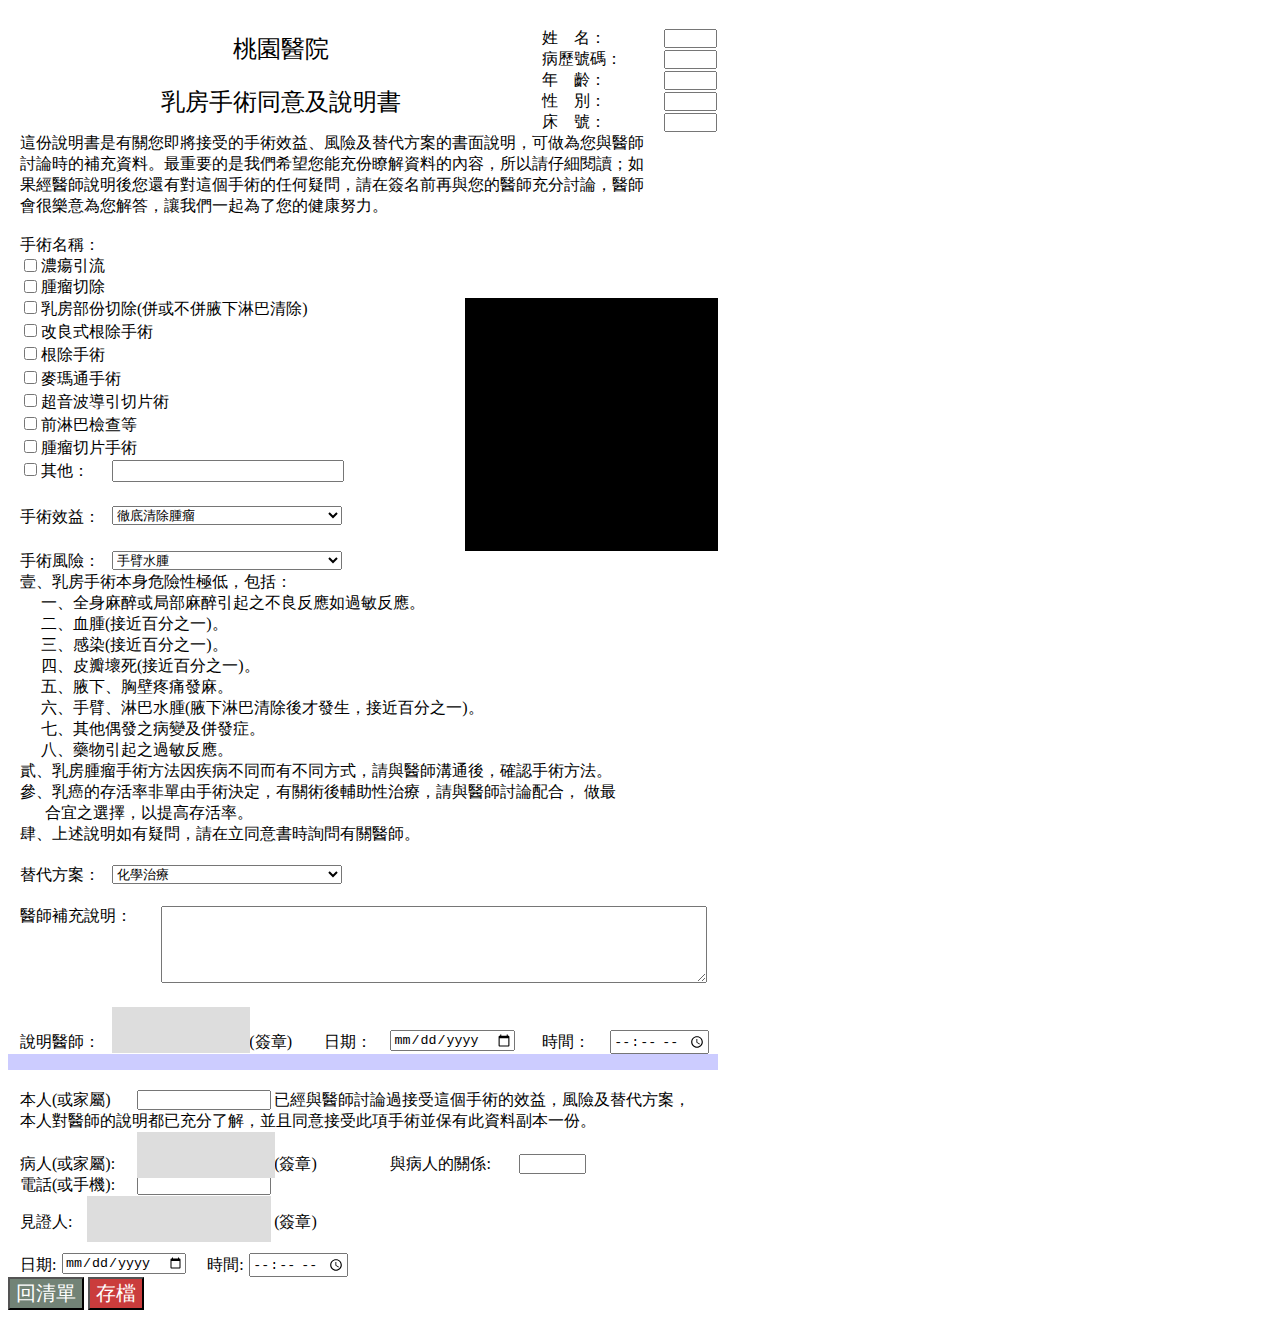
<file: 乳房手術同意及說明書.htm>
<!DOCTYPE HTML PUBLIC "-//W3C//DTD HTML 4.0 Transitional//EN">
<!-- saved from url=(0084)file://\\VBOXSVR\myFile\ImageSVR.CFS\Designer 公司內部專用\FormGarden 2020\temp.html -->
<HTML><HEAD>
<META http-equiv=Content-Type content="text/html; charset=utf-8">
<META content="MSHTML 6.00.2900.6550" name=GENERATOR>

<meta name="apple-mobile-web-app-capable" content="yes">
<meta name="apple-mobile-web-app-status-bar-style" content="black">
<meta name="apple-mobile-web-app-title" content="Weather PWA">
<meta name="viewport" content="width=734">

<script>
    var page_id = "7484545";

    function get_sess_data(){
        document.getElementById("姓名").value = window.sessionStorage.getItem("name");
        document.getElementById("病歷號碼").value = window.sessionStorage.getItem("pid");
        document.getElementById("性別").value = window.sessionStorage.getItem("sex");
    }

</script>
<link rel="stylesheet" href="css/main.css">
<script src="main.js"></script>

</HEAD>
<BODY>
  <div>
    <div class="signat_box">
        <div class="main_box">
            <div class="out_btn">
                <button id="signat_clean">
                    <span class="material-icons">clear</span>
                    清除
                </button>
                <button id="signat_cancle">
                    <span class="material-icons">edit</span>
                    取消
                </button>
                <button id="signat_send">確定</button>
            </div>
            <div class="signat_drag_box bg_glay">
                <canvas id="signat"></canvas>
            </div>
        </div>
    </div>
    <div class="signat_box">
        <div class="main_box">
            <div class="out_btn">
                <button id="signat_clean">清除</button>
                <button id="signat_cancle">取消</button>
                <button id="signat_send">確定</button>
            </div>
            <div class="signat_drag_box">
                <canvas id="signat"></canvas>
            </div>
        </div>
    </div>
    <div class="canvas_box">
        <div class="main_box">
            <div class="menu_box">
                <div class="lightBorder _width">
                    <label for="drag_pen">
                        <input type="radio" name="shape" id="drag_pen" value="drag_pen" checked="checked">
                        <span class="material-icons type_button">
                            brush
                        </span>
                    </label>
                    <label for="drag_eraser">
                        <input type="radio" name="shape" id="drag_eraser" value="drag_eraser">
                        <span class="material-icons type_button">
                            how_to_vote
                        </span>
                    </label>
                    <label for="drag_line">
                        <input type="radio" name="shape" id="drag_line" value="drag_line">
                        <span class="material-icons type_button">
                            show_chart
                        </span>
                    </label>
                    <label for="drag_arrow">
                        <input type="radio" name="shape" id="drag_arrow" value="drag_arrow">
                        <span class="material-icons type_button">
                            call_made
                        </span>
                    </label>
                    <label for="drag_spray">
                        <input type="radio" name="shape" id="drag_spray" value="drag_spray">
                        <span class="material-icons type_button">
                            blur_on
                        </span>
                    </label>
                    <label for="drag_cross">
                        <input type="radio" name="shape" id="drag_cross" value="drag_cross">
                        <span class="material-icons type_button">
                            close
                        </span>
                    </label>
                    <label for="drag_plus">
                        <input type="radio" name="shape" id="drag_plus" value="drag_plus">
                        <span class="material-icons type_button">
                            add
                        </span>
                    </label>

                    <label for="drag_circle_s">
                        <input type="radio" name="shape" id="drag_circle_s" value="drag_circle_s">
                        <span class="material-icons type_button">
                            panorama_fish_eye
                        </span>
                    </label>
                    <label for="drag_circle_f">
                        <input type="radio" name="shape" id="drag_circle_f" value="drag_circle_f">
                        <span class="material-icons type_button">
                            lens
                        </span>
                    </label>
                    <label for="drag_star_s">
                        <input type="radio" name="shape" id="drag_star_s" value="drag_star_s">
                        <span class="material-icons type_button">
                            star_border
                        </span>
                    </label>
                    <label for="drag_star_f">
                        <input type="radio" name="shape" id="drag_star_f" value="drag_star_f">
                        <span class="material-icons type_button">
                            star
                        </span>
                    </label>
                    <label for="drag_text">
                        <input type="radio" name="shape" id="drag_text" value="drag_text">
                        <span class="material-icons type_button">
                            text_format
                        </span>
                    </label>
            
                    
                </div>
                <div class="lightBorder _size">
                    <div id="width_type">
                        <h6 class="txt">粗細</h6>
                        <select id="lineWidth">
                            <option value="1">1</option>
                            <option value="5" selected>5</option>
                            <option value="9">9</option>
                            <option value="13">13</option>
                            <option value="17">17</option>
                            <option value="21">21</option>
                            <option value="25">25</option>
                            <option value="29">29</option>
                        </select>
                
                        <button class="line_button" data-width="1">
                            <div class="in_box" style="height: 1px;"></div>
                        </button>
                        <button class="line_button" data-width="5">
                            <div class="in_box" style="height: 5px;"></div>
                        </button>
                        <button class="line_button" data-width="9">
                            <div class="in_box" style="height: 9px;"></div>
                        </button>
                        <button class="line_button" data-width="13">
                            <div class="in_box" style="height: 13px;"></div>
                        </button>
                        <button class="line_button" data-width="17">
                            <div class="in_box" style="height: 17px;"></div>
                        </button>
                        <button class="line_button" data-width="21">
                            <div class="in_box" style="height: 21px;"></div>
                        </button>
                        <button class="line_button" data-width="25">
                            <div class="in_box" style="height: 25px;"></div>
                        </button>
                        <button class="line_button" data-width="25">
                            <div class="in_box" style="height: 25px;"></div>
                        </button>


                        
                    </div>
                    <div id="text_type">
                        <h6 class="txt">文字</h6>
                        
                        <input type="text" list="other_list" id="input_txt" value="" />
                        <datalist id="other_list">
                            <option>Volvo</option>
                            <option>YAMAHA</option>
                            <option>Mercedes</option>
                            <option>Audi</option>
                        </datalist>
                    </div>
                    <div id="size_type">
                        <h6 class="txt">尺寸</h6>
                        <select id="markWidth" >
                            <option value="10">10</option>
                            <option value="15">15</option>
                            <option value="20" selected>20</option>
                            <option value="25">25</option>
                            <option value="30">30</option>
                            <option value="35">35</option>
                            <option value="40">40</option>
                            <option value="45">45</option>
                        </select>
                        <button class="size_button" data-width="10">10</button>
                        <button class="size_button" data-width="15">15</button>
                        <button class="size_button" data-width="20">20</button>
                        <button class="size_button" data-width="25">25</button>
                        <button class="size_button" data-width="30">30</button>
                        <button class="size_button" data-width="35">35</button>
                        <button class="size_button" data-width="40">40</button>
                        <button class="size_button" data-width="45">45</button>                   
                    </div>
                    <div id="color_type">
                        <h6 class="txt">顏色</h6>
        
                        <input id="fillColor" type="color" step="1" value="#ff0000">
                        <button class="color_button" data-color="#ff0000">
                            <div class="in_box" style="background-color: #ff0000;"></div>
                        </button>
                        <button class="color_button" data-color="#ffff00">
                            <div class="in_box" style="background-color: #ffff00;"></div>
                        </button>
                        <button class="color_button" data-color="#00ff00">
                            <div class="in_box" style="background-color: #00ff00;"></div>
                        </button>
                        <button class="color_button" data-color="#00ffff">
                            <div class="in_box" style="background-color: #00ffff;"></div>
                        </button>
                        <button class="color_button" data-color="#0000ff">
                            <div class="in_box" style="background-color: #0000ff;"></div>
                        </button>
                        <button class="color_button" data-color="#ff00ff">
                            <div class="in_box" style="background-color: #ff00ff;"></div>
                        </button>
                        <button class="color_button" data-color="#ffffff">
                            <div class="in_box" style="background-color: #ffffff;"></div>
                        </button>
                        <button class="color_button" data-color="#000000">
                            <div class="in_box" style="background-color: #000000;"></div>
                        </button>
                    </div>

                </div>
                <!-- <div class="lightBorder _color">
                    
                    

                </div> -->
            </div>
    

            <div class="out_btn">
                <button id="canvas_clean">清除</button>
                <button id="canvas_cancle">取消</button>
                <button id="canvas_send">確定</button>
            </div>
            <div class="drag_box">
                <!-- <img class="drag_bg"> -->
                <input type="image" class="drag_bg">
                <canvas id="cvs"></canvas>
                <canvas id="cvs_cursor"></canvas>
            </div>



        </div>
    </div>
    <div class="video_box">
        <div class="main_box">
            <div class="lightBorder">
                <select id="videoSource">
                    <!-- <option value="1">1</option> -->
                </select>
            </div>
            <div class="out_btn">
                <button id="cam_cancle">取消</button>
                <button id="cam_send">拍照</button>
            </div>
            <div class="video">

                <video id="inputVideo"></video>


            </div>

        </div>
    </div>

    <div class="tree_box">
        <div class="main_box ifreme">
            <div class="out_btn">
                <button id="tree_cancle">取消</button>
                <button id="tree_send">擷取圖片</button>
            </div>
            <iframe src="" id="iframe_tree"></iframe>

        </div>
    </div>


    <ul class="text_menu">
        <li class="menu-item menu-item-disabled">
            <button type="button" class="menu-btn">
                <span class="menu-text">插入片語</span>
            </button>
        </li>
        <li class="menu-separator"></li>
        <li class="menu-item">
            <button type="button" class="menu-btn input_txt" data-txt="皮膚膿瘍">
                <span class="menu-text">皮膚膿瘍</span>
            </button>
        </li>
        <li class="menu-item">
            <button type="button" class="menu-btn input_txt" data-txt="蜂窩組織炎">
                <span class="menu-text">蜂窩組織炎</span>
            </button>
        </li>
        <li class="menu-item">
            <button type="button" class="menu-btn input_txt" data-txt="異位性皮膚炎">
                <span class="menu-text">異位性皮膚炎</span>
            </button>
        </li>
        <li class="menu-item">
            <button type="button" class="menu-btn input_txt" data-txt="脂漏性皮膚炎">
                <span class="menu-text">脂漏性皮膚炎</span>
            </button>
        </li>
        <li class="menu-item">
            <button type="button" class="menu-btn input_txt" data-txt="過敏性接觸性皮膚炎">
                <span class="menu-text">過敏性接觸性皮膚炎</span>
            </button>
        </li>
        <li class="menu-item">
            <button type="button" class="menu-btn input_txt" data-txt="接觸性皮膚炎">
                <span class="menu-text">接觸性皮膚炎</span>
            </button>
        </li>
        <li class="menu-item">
            <button type="button" class="menu-btn input_txt" data-txt="感染性皮膚炎">
                <span class="menu-text">感染性皮膚炎</span>
            </button>
        </li>
        <li class="menu-item">
            <button type="button" class="menu-btn input_txt" data-txt="濕疹">
                <span class="menu-text">濕疹</span>
            </button>
        </li>
        <li class="menu-item">
            <button type="button" class="menu-btn input_txt" data-txt="癢疹">
                <span class="menu-text">癢疹</span>
            </button>
        </li>
    </ul>

    <ul class="canvas_menu">

        <li class="canvas_item">
            <button type="button" class="open_canvas">
                <div class="menu-text">編輯此圖片</div>
                <div class="menu-icon" style="background-image: url(img/img_01.png)"></div>
            </button>
        </li>

        <li class="canvas_item">
            <button type="button" class="gggg">
                <div class="menu-text">更換圖片</div>
                <div class="menu-icon" style="background-image: url(img/img_02.png)"></div>
        
                <input type='file' class="input_img" accept="image/*" />
            </button>
        </li>
        <li class="canvas_item">
            <button type="button" class="open_recode">
                <div class="menu-text">打開攝影機</div>
                <div class="menu-icon" style="background-image: url(img/img_03.png)"></div>
        
            </button>
        </li>
        <li class="canvas_item">
            <button type="button" class="open_tree">
                <div class="menu-text">選擇家族樹</div>
                <div class="menu-icon" style="background-image: url(img/img_04.png)"></div>
            
            </button>
        </li>

    </ul>
</div>
    <div id="main_form">
<TABLE cellSpacing=0 cols=28 cellPadding=0 border=0 ROWS="60">
  <TBODY>
  <TR>
    <TD width=12 bgColor=#ffffff height=20><FONT face=標楷體 color=#000000 
      size=3>&nbsp;</FONT> </TD>
    <TD width=21 bgColor=#ffffff height=20><FONT face=標楷體 color=#000000 
      size=3>&nbsp;</FONT> </TD>
    <TD width=21 bgColor=#ffffff height=20><FONT face=標楷體 color=#000000 
      size=3>&nbsp;</FONT> </TD>
    <TD width=21 bgColor=#ffffff height=20><FONT face=標楷體 color=#000000 
      size=3>&nbsp;</FONT> </TD>
    <TD width=21 bgColor=#ffffff height=20><FONT face=標楷體 color=#000000 
      size=3>&nbsp;</FONT> </TD>
    <TD width=21 bgColor=#ffffff height=20><FONT face=標楷體 color=#000000 
      size=3>&nbsp;</FONT> </TD>
    <TD width=21 bgColor=#ffffff height=20><FONT face=標楷體 color=#000000 
      size=3>&nbsp;</FONT> </TD>
    <TD width=21 bgColor=#ffffff height=20><FONT face=標楷體 color=#000000 
      size=3>&nbsp;</FONT> </TD>
    <TD width=21 bgColor=#ffffff height=20><FONT face=標楷體 color=#000000 
      size=3>&nbsp;</FONT> </TD>
    <TD width=21 bgColor=#ffffff height=20><FONT face=標楷體 color=#000000 
      size=3>&nbsp;</FONT> </TD>
    <TD width=21 bgColor=#ffffff height=20><FONT face=標楷體 color=#000000 
      size=3>&nbsp;</FONT> </TD>
    <TD width=21 bgColor=#ffffff height=20><FONT face=標楷體 color=#000000 
      size=3>&nbsp;</FONT> </TD>
    <TD width=21 bgColor=#ffffff height=20><FONT face=標楷體 color=#000000 
      size=3>&nbsp;</FONT> </TD>
    <TD width=21 bgColor=#ffffff height=20><FONT face=標楷體 color=#000000 
      size=3>&nbsp;</FONT> </TD>
    <TD width=21 bgColor=#ffffff height=20><FONT face=標楷體 color=#000000 
      size=3>&nbsp;</FONT> </TD>
    <TD width=21 bgColor=#ffffff height=20><FONT face=標楷體 color=#000000 
      size=3>&nbsp;</FONT> </TD>
    <TD width=21 bgColor=#ffffff height=20><FONT face=標楷體 color=#000000 
      size=3>&nbsp;</FONT> </TD>
    <TD width=21 bgColor=#ffffff height=20><FONT face=標楷體 color=#000000 
      size=3>&nbsp;</FONT> </TD>
    <TD width=21 bgColor=#ffffff height=20><FONT face=標楷體 color=#000000 
      size=3>&nbsp;</FONT> </TD>
    <TD width=21 bgColor=#ffffff height=20><FONT face=標楷體 color=#000000 
      size=3>&nbsp;</FONT> </TD>
    <TD width=21 bgColor=#ffffff height=20><FONT face=標楷體 color=#000000 
      size=3>&nbsp;</FONT> </TD>
    <TD width=21 bgColor=#ffffff height=20><FONT face=標楷體 color=#000000 
      size=3>&nbsp;</FONT> </TD>
    <TD width=21 bgColor=#ffffff height=20><FONT face=標楷體 color=#000000 
      size=3>&nbsp;</FONT> </TD>
    <TD width=21 bgColor=#ffffff height=20><FONT face=標楷體 color=#000000 
      size=3>&nbsp;</FONT> </TD>
    <TD width=21 bgColor=#ffffff height=20><FONT face=標楷體 color=#000000 
      size=3>&nbsp;</FONT> </TD>
    <TD width=21 bgColor=#ffffff height=20><FONT face=標楷體 color=#000000 
      size=3>&nbsp;</FONT> </TD>
    <TD width=21 bgColor=#ffffff height=20><FONT face=標楷體 color=#000000 
      size=3>&nbsp;</FONT> </TD>
    <TD width=21 bgColor=#ffffff height=20><FONT face=標楷體 color=#000000 
      size=3>&nbsp;</FONT> </TD></TR>
  <TR>
    <TD width=12 bgColor=#ffffff height=20><FONT face=標楷體 color=#000000 
      size=3>&nbsp;</FONT> </TD>
    <TD vAlign=center align=middle width=462 bgColor=#ffffff colSpan=22 
    height=40 rowSpan=2><FONT face=標楷體 color=#000000 size=5>桃園醫院</FONT> </TD>
    <TD class=borderLeftTop vAlign=center align=left width=84 bgColor=#ffffff 
    colSpan=4 height=20><FONT face=標楷體 color=#000000 
      size=3>姓&nbsp;&nbsp;&nbsp;&nbsp;名：</FONT> </TD>
    <TD class=borderRightTop vAlign=center align=left width=21 bgColor=#ffffff 
    height=20><FONT face=新細明體 color=#000000 size=3><INPUT id=姓名 
      style="WIDTH: 98%; HEIGHT: 95%" name=姓名></FONT> </TD></TR>
  <TR>
    <TD width=12 bgColor=#ffffff height=20><FONT face=標楷體 color=#000000 
      size=3>&nbsp;</FONT> </TD>
    <TD class=borderLeft vAlign=center align=left width=84 bgColor=#ffffff 
    colSpan=4 height=20><FONT face=標楷體 color=#000000 size=3>病歷號碼：</FONT> </TD>
    <TD class=borderRight vAlign=center align=left width=21 bgColor=#ffffff 
    height=20><FONT face=新細明體 color=#000000 size=3><INPUT id=病歷號碼 
      style="WIDTH: 98%; HEIGHT: 95%" name=病歷號碼></FONT> </TD></TR>
  <TR>
    <TD width=12 bgColor=#ffffff height=20><FONT face=標楷體 color=#000000 
      size=3>&nbsp;</FONT> </TD>
    <TD vAlign=center align=middle width=462 bgColor=#ffffff colSpan=22 
    height=60 rowSpan=3><FONT face=標楷體 color=#000000 size=5>乳房手術同意及說明書</FONT> 
    </TD>
    <TD class=borderLeft vAlign=center align=left width=84 bgColor=#ffffff 
    colSpan=4 height=20><FONT face=標楷體 color=#000000 
      size=3>年&nbsp;&nbsp;&nbsp;&nbsp;齡：</FONT> </TD>
    <TD class=borderRight vAlign=center align=left width=21 bgColor=#ffffff 
    height=20><FONT face=新細明體 color=#000000 size=3><INPUT id=年齡 
      style="WIDTH: 98%; HEIGHT: 95%" name=年齡></FONT> </TD></TR>
  <TR>
    <TD width=12 bgColor=#ffffff height=20><FONT face=標楷體 color=#000000 
      size=3>&nbsp;</FONT> </TD>
    <TD class=borderLeft vAlign=center align=left width=84 bgColor=#ffffff 
    colSpan=4 height=20><FONT face=標楷體 color=#000000 
      size=3>性&nbsp;&nbsp;&nbsp;&nbsp;別：</FONT> </TD>
    <TD class=borderRight vAlign=center align=left width=21 bgColor=#ffffff 
    height=20><FONT face=新細明體 color=#000000 size=3><INPUT id=性別 
      style="WIDTH: 98%; HEIGHT: 95%" name=性別></FONT> </TD></TR>
  <TR>
    <TD width=12 bgColor=#ffffff height=20><FONT face=標楷體 color=#000000 
      size=3>&nbsp;</FONT> </TD>
    <TD class=borderLeftBottom vAlign=center align=left width=84 bgColor=#ffffff 
    colSpan=4 height=20><FONT face=標楷體 color=#000000 
      size=3>床&nbsp;&nbsp;&nbsp;&nbsp;號：</FONT> </TD>
    <TD class=borderRightBottom vAlign=center align=left width=21 
    bgColor=#ffffff height=20><FONT face=新細明體 color=#000000 size=3><INPUT 
      id=床號 style="WIDTH: 98%; HEIGHT: 95%" name=床號></FONT> </TD></TR>
  <TR>
    <TD width=12 bgColor=#ffffff height=20><FONT face=標楷體 color=#000000 
      size=3>&nbsp;</FONT> </TD>
    <TD vAlign=top align=left width=567 bgColor=#ffffff colSpan=27 
      height=20><FONT face=標楷體 color=#000000 
      size=3>這份說明書是有關您即將接受的手術效益、風險及替代方案的書面說明，可做為您與醫師</FONT> </TD></TR>
  <TR>
    <TD width=12 bgColor=#ffffff height=20><FONT face=標楷體 color=#000000 
      size=3>&nbsp;</FONT> </TD>
    <TD vAlign=center align=left width=567 bgColor=#ffffff colSpan=27 
      height=20><FONT face=標楷體 color=#000000 
      size=3>討論時的補充資料。最重要的是我們希望您能充份瞭解資料的內容，所以請仔細閱讀；如</FONT> </TD></TR>
  <TR>
    <TD width=12 bgColor=#ffffff height=20><FONT face=標楷體 color=#000000 
      size=3>&nbsp;</FONT> </TD>
    <TD vAlign=center align=left width=567 bgColor=#ffffff colSpan=27 
      height=20><FONT face=標楷體 color=#000000 
      size=3>果經醫師說明後您還有對這個手術的任何疑問，請在簽名前再與您的醫師充分討論，醫師</FONT> </TD></TR>
  <TR>
    <TD width=12 bgColor=#ffffff height=20><FONT face=標楷體 color=#000000 
      size=3>&nbsp;</FONT> </TD>
    <TD vAlign=center align=left width=378 bgColor=#ffffff colSpan=18 
      height=20><FONT face=標楷體 color=#000000 
      size=3>會很樂意為您解答，讓我們一起為了您的健康努力。</FONT> </TD>
    <TD width=21 bgColor=#ffffff height=20><FONT face=標楷體 color=#000000 
      size=3>&nbsp;</FONT> </TD>
    <TD width=21 bgColor=#ffffff height=20><FONT face=標楷體 color=#000000 
      size=3>&nbsp;</FONT> </TD>
    <TD width=21 bgColor=#ffffff height=20><FONT face=標楷體 color=#000000 
      size=3>&nbsp;</FONT> </TD>
    <TD width=21 bgColor=#ffffff height=20><FONT face=標楷體 color=#000000 
      size=3>&nbsp;</FONT> </TD>
    <TD width=21 bgColor=#ffffff height=20><FONT face=標楷體 color=#000000 
      size=3>&nbsp;</FONT> </TD>
    <TD width=21 bgColor=#ffffff height=20><FONT face=標楷體 color=#000000 
      size=3>&nbsp;</FONT> </TD>
    <TD width=21 bgColor=#ffffff height=20><FONT face=標楷體 color=#000000 
      size=3>&nbsp;</FONT> </TD>
    <TD width=21 bgColor=#ffffff height=20><FONT face=標楷體 color=#000000 
      size=3>&nbsp;</FONT> </TD>
    <TD width=21 bgColor=#ffffff height=20><FONT face=標楷體 color=#000000 
      size=3>&nbsp;</FONT> </TD></TR>
  <TR>
    <TD width=12 bgColor=#ffffff height=17><FONT face=標楷體 color=#000000 
      size=3>&nbsp;</FONT> </TD>
    <TD width=21 bgColor=#ffffff height=17><FONT face=標楷體 color=#000000 
      size=3>&nbsp;</FONT> </TD>
    <TD width=21 bgColor=#ffffff height=17><FONT face=標楷體 color=#000000 
      size=3>&nbsp;</FONT> </TD>
    <TD width=21 bgColor=#ffffff height=17><FONT face=標楷體 color=#000000 
      size=3>&nbsp;</FONT> </TD>
    <TD width=21 bgColor=#ffffff height=17><FONT face=標楷體 color=#000000 
      size=3>&nbsp;</FONT> </TD>
    <TD width=21 bgColor=#ffffff height=17><FONT face=標楷體 color=#000000 
      size=3>&nbsp;</FONT> </TD>
    <TD width=21 bgColor=#ffffff height=17><FONT face=標楷體 color=#000000 
      size=3>&nbsp;</FONT> </TD>
    <TD width=21 bgColor=#ffffff height=17><FONT face=標楷體 color=#000000 
      size=3>&nbsp;</FONT> </TD>
    <TD width=21 bgColor=#ffffff height=17><FONT face=標楷體 color=#000000 
      size=3>&nbsp;</FONT> </TD>
    <TD width=21 bgColor=#ffffff height=17><FONT face=標楷體 color=#000000 
      size=3>&nbsp;</FONT> </TD>
    <TD width=21 bgColor=#ffffff height=17><FONT face=標楷體 color=#000000 
      size=3>&nbsp;</FONT> </TD>
    <TD width=21 bgColor=#ffffff height=17><FONT face=標楷體 color=#000000 
      size=3>&nbsp;</FONT> </TD>
    <TD width=21 bgColor=#ffffff height=17><FONT face=標楷體 color=#000000 
      size=3>&nbsp;</FONT> </TD>
    <TD width=21 bgColor=#ffffff height=17><FONT face=標楷體 color=#000000 
      size=3>&nbsp;</FONT> </TD>
    <TD width=21 bgColor=#ffffff height=17><FONT face=標楷體 color=#000000 
      size=3>&nbsp;</FONT> </TD>
    <TD width=21 bgColor=#ffffff height=17><FONT face=標楷體 color=#000000 
      size=3>&nbsp;</FONT> </TD>
    <TD width=21 bgColor=#ffffff height=17><FONT face=標楷體 color=#000000 
      size=3>&nbsp;</FONT> </TD>
    <TD width=21 bgColor=#ffffff height=17><FONT face=標楷體 color=#000000 
      size=3>&nbsp;</FONT> </TD>
    <TD width=21 bgColor=#ffffff height=17><FONT face=標楷體 color=#000000 
      size=3>&nbsp;</FONT> </TD>
    <TD width=21 bgColor=#ffffff height=17><FONT face=標楷體 color=#000000 
      size=3>&nbsp;</FONT> </TD>
    <TD width=21 bgColor=#ffffff height=17><FONT face=標楷體 color=#000000 
      size=3>&nbsp;</FONT> </TD>
    <TD width=21 bgColor=#ffffff height=17><FONT face=標楷體 color=#000000 
      size=3>&nbsp;</FONT> </TD>
    <TD width=21 bgColor=#ffffff height=17><FONT face=標楷體 color=#000000 
      size=3>&nbsp;</FONT> </TD>
    <TD width=21 bgColor=#ffffff height=17><FONT face=標楷體 color=#000000 
      size=3>&nbsp;</FONT> </TD>
    <TD width=21 bgColor=#ffffff height=17><FONT face=標楷體 color=#000000 
      size=3>&nbsp;</FONT> </TD>
    <TD width=21 bgColor=#ffffff height=17><FONT face=標楷體 color=#000000 
      size=3>&nbsp;</FONT> </TD>
    <TD width=21 bgColor=#ffffff height=17><FONT face=標楷體 color=#000000 
      size=3>&nbsp;</FONT> </TD>
    <TD width=21 bgColor=#ffffff height=17><FONT face=標楷體 color=#000000 
      size=3>&nbsp;</FONT> </TD></TR>
  <TR>
    <TD width=12 bgColor=#ffffff height=20><FONT face=標楷體 color=#000000 
      size=3>&nbsp;</FONT> </TD>
    <TD vAlign=center align=left width=84 bgColor=#ffffff colSpan=4 
      height=20><FONT face=標楷體 color=#000000 size=3>手術名稱：</FONT> </TD>
    <TD width=21 bgColor=#ffffff height=20><FONT face=標楷體 color=#000000 
      size=3>&nbsp;</FONT> </TD>
    <TD width=21 bgColor=#ffffff height=20><FONT face=標楷體 color=#000000 
      size=3>&nbsp;</FONT> </TD>
    <TD width=21 bgColor=#ffffff height=20><FONT face=標楷體 color=#000000 
      size=3>&nbsp;</FONT> </TD>
    <TD width=21 bgColor=#ffffff height=20><FONT face=標楷體 color=#000000 
      size=3>&nbsp;</FONT> </TD>
    <TD width=21 bgColor=#ffffff height=20><FONT face=標楷體 color=#000000 
      size=3>&nbsp;</FONT> </TD>
    <TD width=21 bgColor=#ffffff height=20><FONT face=標楷體 color=#000000 
      size=3>&nbsp;</FONT> </TD>
    <TD width=21 bgColor=#ffffff height=20><FONT face=標楷體 color=#000000 
      size=3>&nbsp;</FONT> </TD>
    <TD width=21 bgColor=#ffffff height=20><FONT face=標楷體 color=#000000 
      size=3>&nbsp;</FONT> </TD>
    <TD width=21 bgColor=#ffffff height=20><FONT face=標楷體 color=#000000 
      size=3>&nbsp;</FONT> </TD>
    <TD width=21 bgColor=#ffffff height=20><FONT face=標楷體 color=#000000 
      size=3>&nbsp;</FONT> </TD>
    <TD width=21 bgColor=#ffffff height=20><FONT face=標楷體 color=#000000 
      size=3>&nbsp;</FONT> </TD>
    <TD width=21 bgColor=#ffffff height=20><FONT face=標楷體 color=#000000 
      size=3>&nbsp;</FONT> </TD>
    <TD width=21 bgColor=#ffffff height=20><FONT face=標楷體 color=#000000 
      size=3>&nbsp;</FONT> </TD>
    <TD width=21 bgColor=#ffffff height=20><FONT face=標楷體 color=#000000 
      size=3>&nbsp;</FONT> </TD>
    <TD width=21 bgColor=#ffffff height=20><FONT face=標楷體 color=#000000 
      size=3>&nbsp;</FONT> </TD>
    <TD width=21 bgColor=#ffffff height=20><FONT face=標楷體 color=#000000 
      size=3>&nbsp;</FONT> </TD>
    <TD width=21 bgColor=#ffffff height=20><FONT face=標楷體 color=#000000 
      size=3>&nbsp;</FONT> </TD>
    <TD width=21 bgColor=#ffffff height=20><FONT face=標楷體 color=#000000 
      size=3>&nbsp;</FONT> </TD>
    <TD width=21 bgColor=#ffffff height=20><FONT face=標楷體 color=#000000 
      size=3>&nbsp;</FONT> </TD>
    <TD width=21 bgColor=#ffffff height=20><FONT face=標楷體 color=#000000 
      size=3>&nbsp;</FONT> </TD>
    <TD width=21 bgColor=#ffffff height=20><FONT face=標楷體 color=#000000 
      size=3>&nbsp;</FONT> </TD>
    <TD width=21 bgColor=#ffffff height=20><FONT face=標楷體 color=#000000 
      size=3>&nbsp;</FONT> </TD>
    <TD width=21 bgColor=#ffffff height=20><FONT face=標楷體 color=#000000 
      size=3>&nbsp;</FONT> </TD></TR>
  <TR>
    <TD width=12 bgColor=#ffffff height=20><FONT face=標楷體 color=#000000 
      size=3>&nbsp;</FONT> </TD>
    <TD vAlign=top align=left width=21 bgColor=#ffffff height=20><FONT 
      face=標楷體 color=#000000 size=3><INPUT id=手術名稱:濃瘍引流 type=checkbox 
      name=手術名稱:濃瘍引流></FONT> </TD>
    <TD vAlign=top align=left width=84 bgColor=#ffffff colSpan=4 
      height=20><FONT face=標楷體 color=#000000 size=3>濃瘍引流</FONT> </TD>
    <TD width=21 bgColor=#ffffff height=20><FONT face=標楷體 color=#000000 
      size=3>&nbsp;</FONT> </TD>
    <TD width=21 bgColor=#ffffff height=20><FONT face=標楷體 color=#000000 
      size=3>&nbsp;</FONT> </TD>
    <TD width=21 bgColor=#ffffff height=20><FONT face=標楷體 color=#000000 
      size=3>&nbsp;</FONT> </TD>
    <TD width=21 bgColor=#ffffff height=20><FONT face=標楷體 color=#000000 
      size=3>&nbsp;</FONT> </TD>
    <TD width=21 bgColor=#ffffff height=20><FONT face=標楷體 color=#000000 
      size=3>&nbsp;</FONT> </TD>
    <TD width=21 bgColor=#ffffff height=20><FONT face=標楷體 color=#000000 
      size=3>&nbsp;</FONT> </TD>
    <TD width=21 bgColor=#ffffff height=20><FONT face=標楷體 color=#000000 
      size=3>&nbsp;</FONT> </TD>
    <TD width=21 bgColor=#ffffff height=20><FONT face=標楷體 color=#000000 
      size=3>&nbsp;</FONT> </TD>
    <TD width=21 bgColor=#ffffff height=20><FONT face=標楷體 color=#000000 
      size=3>&nbsp;</FONT> </TD>
    <TD width=21 bgColor=#ffffff height=20><FONT face=標楷體 color=#000000 
      size=3>&nbsp;</FONT> </TD>
    <TD width=21 bgColor=#ffffff height=20><FONT face=標楷體 color=#000000 
      size=3>&nbsp;</FONT> </TD>
    <TD width=21 bgColor=#ffffff height=20><FONT face=標楷體 color=#000000 
      size=3>&nbsp;</FONT> </TD>
    <TD width=21 bgColor=#ffffff height=20><FONT face=標楷體 color=#000000 
      size=3>&nbsp;</FONT> </TD>
    <TD width=21 bgColor=#ffffff height=20><FONT face=標楷體 color=#000000 
      size=3>&nbsp;</FONT> </TD>
    <TD width=21 bgColor=#ffffff height=20><FONT face=標楷體 color=#000000 
      size=3>&nbsp;</FONT> </TD>
    <TD width=21 bgColor=#ffffff height=20><FONT face=標楷體 color=#000000 
      size=3>&nbsp;</FONT> </TD>
    <TD width=21 bgColor=#ffffff height=20><FONT face=標楷體 color=#000000 
      size=3>&nbsp;</FONT> </TD>
    <TD width=21 bgColor=#ffffff height=20><FONT face=標楷體 color=#000000 
      size=3>&nbsp;</FONT> </TD>
    <TD width=21 bgColor=#ffffff height=20><FONT face=標楷體 color=#000000 
      size=3>&nbsp;</FONT> </TD>
    <TD width=21 bgColor=#ffffff height=20><FONT face=標楷體 color=#000000 
      size=3>&nbsp;</FONT> </TD>
    <TD width=21 bgColor=#ffffff height=20><FONT face=標楷體 color=#000000 
      size=3>&nbsp;</FONT> </TD>
    <TD width=21 bgColor=#ffffff height=20><FONT face=標楷體 color=#000000 
      size=3>&nbsp;</FONT> </TD></TR>
  <TR>
    <TD width=12 bgColor=#ffffff height=20><FONT face=標楷體 color=#000000 
      size=3>&nbsp;</FONT> </TD>
    <TD vAlign=top align=left width=21 bgColor=#ffffff height=20><FONT 
      face=標楷體 color=#000000 size=3><INPUT id=手術名稱:腫瘤切除 type=checkbox 
      name=手術名稱:腫瘤切除></FONT> </TD>
    <TD vAlign=center align=left width=84 bgColor=#ffffff colSpan=4 
      height=20><FONT face=標楷體 color=#000000 size=3>腫瘤切除</FONT> </TD>
    <TD width=21 bgColor=#ffffff height=20><FONT face=標楷體 color=#000000 
      size=3>&nbsp;</FONT> </TD>
    <TD width=21 bgColor=#ffffff height=20><FONT face=標楷體 color=#000000 
      size=3>&nbsp;</FONT> </TD>
    <TD width=21 bgColor=#ffffff height=20><FONT face=標楷體 color=#000000 
      size=3>&nbsp;</FONT> </TD>
    <TD width=21 bgColor=#ffffff height=20><FONT face=標楷體 color=#000000 
      size=3>&nbsp;</FONT> </TD>
    <TD width=21 bgColor=#ffffff height=20><FONT face=標楷體 color=#000000 
      size=3>&nbsp;</FONT> </TD>
    <TD width=21 bgColor=#ffffff height=20><FONT face=標楷體 color=#000000 
      size=3>&nbsp;</FONT> </TD>
    <TD width=21 bgColor=#ffffff height=20><FONT face=標楷體 color=#000000 
      size=3>&nbsp;</FONT> </TD>
    <TD width=21 bgColor=#ffffff height=20><FONT face=標楷體 color=#000000 
      size=3>&nbsp;</FONT> </TD>
    <TD width=21 bgColor=#ffffff height=20><FONT face=標楷體 color=#000000 
      size=3>&nbsp;</FONT> </TD>
    <TD width=21 bgColor=#ffffff height=20><FONT face=標楷體 color=#000000 
      size=3>&nbsp;</FONT> </TD>
    <TD width=21 bgColor=#ffffff height=20><FONT face=標楷體 color=#000000 
      size=3>&nbsp;</FONT> </TD>
    <TD width=21 bgColor=#ffffff height=20><FONT face=標楷體 color=#000000 
      size=3>&nbsp;</FONT> </TD>
    <TD width=21 bgColor=#ffffff height=20><FONT face=標楷體 color=#000000 
      size=3>&nbsp;</FONT> </TD>
    <TD width=21 bgColor=#ffffff height=20><FONT face=標楷體 color=#000000 
      size=3>&nbsp;</FONT> </TD>
    <TD width=21 bgColor=#ffffff height=20><FONT face=標楷體 color=#000000 
      size=3>&nbsp;</FONT> </TD>
    <TD width=21 bgColor=#ffffff height=20><FONT face=標楷體 color=#000000 
      size=3>&nbsp;</FONT> </TD>
    <TD width=21 bgColor=#ffffff height=20><FONT face=標楷體 color=#000000 
      size=3>&nbsp;</FONT> </TD>
    <TD width=21 bgColor=#ffffff height=20><FONT face=標楷體 color=#000000 
      size=3>&nbsp;</FONT> </TD>
    <TD width=21 bgColor=#ffffff height=20><FONT face=標楷體 color=#000000 
      size=3>&nbsp;</FONT> </TD>
    <TD width=21 bgColor=#ffffff height=20><FONT face=標楷體 color=#000000 
      size=3>&nbsp;</FONT> </TD>
    <TD width=21 bgColor=#ffffff height=20><FONT face=標楷體 color=#000000 
      size=3>&nbsp;</FONT> </TD>
    <TD width=21 bgColor=#ffffff height=20><FONT face=標楷體 color=#000000 
      size=3>&nbsp;</FONT> </TD></TR>
  <TR>
    <TD width=12 bgColor=#ffffff height=20><FONT face=標楷體 color=#000000 
      size=3>&nbsp;</FONT> </TD>
    <TD vAlign=top align=left width=21 bgColor=#ffffff height=20><FONT 
      face=標楷體 color=#000000 size=3><INPUT id=手術名稱:乳房部份切除併或不併腋下淋巴清除 
      type=checkbox name=手術名稱:乳房部份切除併或不併腋下淋巴清除></FONT> </TD>
    <TD vAlign=center align=left width=273 bgColor=#ffffff colSpan=13 
      height=20><FONT face=標楷體 color=#000000 size=3>乳房部份切除(併或不併腋下淋巴清除)</FONT> 
</TD>
    <TD width=21 bgColor=#ffffff height=20><FONT face=標楷體 color=#000000 
      size=3>&nbsp;</FONT> </TD>
    <TD width=21 bgColor=#ffffff height=20><FONT face=標楷體 color=#000000 
      size=3>&nbsp;</FONT> </TD>
    <TD width=21 bgColor=#ffffff height=20><FONT face=標楷體 color=#000000 
      size=3>&nbsp;</FONT> </TD>
    <TD width=21 bgColor=#ffffff height=20><FONT face=標楷體 color=#000000 
      size=3>&nbsp;</FONT> </TD>
    <TD width=21 bgColor=#ffffff height=20><FONT face=標楷體 color=#000000 
      size=3>&nbsp;</FONT> </TD>
    <TD vAlign=top align=left width=168 bgColor=#ffffff colSpan=8 height=220 
    rowSpan=11><FONT face=標楷體 color=#000000 size=3>
      <DIV jag-type="img_box"><IMG id=手術原因圖片_back height=253 alt=手術原因圖片_back 
      src="手術原因圖片.jpg" width=253 name=手術原因圖片_back 
      jag-type="img_back"><IMG id=手術原因圖片_front height=253 alt=手術原因圖片_front 
      src="clean.png" width=253 name=手術原因圖片_front 
jag-type="img_front"></DIV></FONT></TD></TR>
  <TR>
    <TD width=12 bgColor=#ffffff height=20><FONT face=標楷體 color=#000000 
      size=3>&nbsp;</FONT> </TD>
    <TD vAlign=top align=left width=21 bgColor=#ffffff height=20><FONT 
      face=標楷體 color=#000000 size=3><INPUT id=手術名稱:改良式根除手術 type=checkbox 
      name=手術名稱:改良式根除手術></FONT> </TD>
    <TD vAlign=center align=left width=126 bgColor=#ffffff colSpan=6 
      height=20><FONT face=標楷體 color=#000000 size=3>改良式根除手術</FONT> </TD>
    <TD width=21 bgColor=#ffffff height=20><FONT face=標楷體 color=#000000 
      size=3>&nbsp;</FONT> </TD>
    <TD width=21 bgColor=#ffffff height=20><FONT face=標楷體 color=#000000 
      size=3>&nbsp;</FONT> </TD>
    <TD width=21 bgColor=#ffffff height=20><FONT face=標楷體 color=#000000 
      size=3>&nbsp;</FONT> </TD>
    <TD width=21 bgColor=#ffffff height=20><FONT face=標楷體 color=#000000 
      size=3>&nbsp;</FONT> </TD>
    <TD width=21 bgColor=#ffffff height=20><FONT face=標楷體 color=#000000 
      size=3>&nbsp;</FONT> </TD>
    <TD width=21 bgColor=#ffffff height=20><FONT face=標楷體 color=#000000 
      size=3>&nbsp;</FONT> </TD>
    <TD width=21 bgColor=#ffffff height=20><FONT face=標楷體 color=#000000 
      size=3>&nbsp;</FONT> </TD>
    <TD width=21 bgColor=#ffffff height=20><FONT face=標楷體 color=#000000 
      size=3>&nbsp;</FONT> </TD>
    <TD width=21 bgColor=#ffffff height=20><FONT face=標楷體 color=#000000 
      size=3>&nbsp;</FONT> </TD>
    <TD width=21 bgColor=#ffffff height=20><FONT face=標楷體 color=#000000 
      size=3>&nbsp;</FONT> </TD>
    <TD width=21 bgColor=#ffffff height=20><FONT face=標楷體 color=#000000 
      size=3>&nbsp;</FONT> </TD>
    <TD width=21 bgColor=#ffffff height=20><FONT face=標楷體 color=#000000 
      size=3>&nbsp;</FONT> </TD></TR>
  <TR>
    <TD width=12 bgColor=#ffffff height=20><FONT face=標楷體 color=#000000 
      size=3>&nbsp;</FONT> </TD>
    <TD vAlign=top align=left width=21 bgColor=#ffffff height=20><FONT 
      face=標楷體 color=#000000 size=3><INPUT id=手術名稱:根除手術 type=checkbox 
      name=手術名稱:根除手術></FONT> </TD>
    <TD vAlign=center align=left width=84 bgColor=#ffffff colSpan=4 
      height=20><FONT face=標楷體 color=#000000 size=3>根除手術</FONT> </TD>
    <TD width=21 bgColor=#ffffff height=20><FONT face=標楷體 color=#000000 
      size=3>&nbsp;</FONT> </TD>
    <TD width=21 bgColor=#ffffff height=20><FONT face=標楷體 color=#000000 
      size=3>&nbsp;</FONT> </TD>
    <TD width=21 bgColor=#ffffff height=20><FONT face=標楷體 color=#000000 
      size=3>&nbsp;</FONT> </TD>
    <TD width=21 bgColor=#ffffff height=20><FONT face=標楷體 color=#000000 
      size=3>&nbsp;</FONT> </TD>
    <TD width=21 bgColor=#ffffff height=20><FONT face=標楷體 color=#000000 
      size=3>&nbsp;</FONT> </TD>
    <TD width=21 bgColor=#ffffff height=20><FONT face=標楷體 color=#000000 
      size=3>&nbsp;</FONT> </TD>
    <TD width=21 bgColor=#ffffff height=20><FONT face=標楷體 color=#000000 
      size=3>&nbsp;</FONT> </TD>
    <TD width=21 bgColor=#ffffff height=20><FONT face=標楷體 color=#000000 
      size=3>&nbsp;</FONT> </TD>
    <TD width=21 bgColor=#ffffff height=20><FONT face=標楷體 color=#000000 
      size=3>&nbsp;</FONT> </TD>
    <TD width=21 bgColor=#ffffff height=20><FONT face=標楷體 color=#000000 
      size=3>&nbsp;</FONT> </TD>
    <TD width=21 bgColor=#ffffff height=20><FONT face=標楷體 color=#000000 
      size=3>&nbsp;</FONT> </TD>
    <TD width=21 bgColor=#ffffff height=20><FONT face=標楷體 color=#000000 
      size=3>&nbsp;</FONT> </TD>
    <TD width=21 bgColor=#ffffff height=20><FONT face=標楷體 color=#000000 
      size=3>&nbsp;</FONT> </TD>
    <TD width=21 bgColor=#ffffff height=20><FONT face=標楷體 color=#000000 
      size=3>&nbsp;</FONT> </TD></TR>
  <TR>
    <TD width=12 bgColor=#ffffff height=20><FONT face=標楷體 color=#000000 
      size=3>&nbsp;</FONT> </TD>
    <TD vAlign=top align=left width=21 bgColor=#ffffff height=20><FONT 
      face=標楷體 color=#000000 size=3><INPUT id=手術名稱:麥瑪通手術 type=checkbox 
      name=手術名稱:麥瑪通手術></FONT> </TD>
    <TD vAlign=center align=left width=105 bgColor=#ffffff colSpan=5 
      height=20><FONT face=標楷體 color=#000000 size=3>麥瑪通手術</FONT> </TD>
    <TD width=21 bgColor=#ffffff height=20><FONT face=標楷體 color=#000000 
      size=3>&nbsp;</FONT> </TD>
    <TD width=21 bgColor=#ffffff height=20><FONT face=標楷體 color=#000000 
      size=3>&nbsp;</FONT> </TD>
    <TD width=21 bgColor=#ffffff height=20><FONT face=標楷體 color=#000000 
      size=3>&nbsp;</FONT> </TD>
    <TD width=21 bgColor=#ffffff height=20><FONT face=標楷體 color=#000000 
      size=3>&nbsp;</FONT> </TD>
    <TD width=21 bgColor=#ffffff height=20><FONT face=標楷體 color=#000000 
      size=3>&nbsp;</FONT> </TD>
    <TD width=21 bgColor=#ffffff height=20><FONT face=標楷體 color=#000000 
      size=3>&nbsp;</FONT> </TD>
    <TD width=21 bgColor=#ffffff height=20><FONT face=標楷體 color=#000000 
      size=3>&nbsp;</FONT> </TD>
    <TD width=21 bgColor=#ffffff height=20><FONT face=標楷體 color=#000000 
      size=3>&nbsp;</FONT> </TD>
    <TD width=21 bgColor=#ffffff height=20><FONT face=標楷體 color=#000000 
      size=3>&nbsp;</FONT> </TD>
    <TD width=21 bgColor=#ffffff height=20><FONT face=標楷體 color=#000000 
      size=3>&nbsp;</FONT> </TD>
    <TD width=21 bgColor=#ffffff height=20><FONT face=標楷體 color=#000000 
      size=3>&nbsp;</FONT> </TD>
    <TD width=21 bgColor=#ffffff height=20><FONT face=標楷體 color=#000000 
      size=3>&nbsp;</FONT> </TD>
    <TD width=21 bgColor=#ffffff height=20><FONT face=標楷體 color=#000000 
      size=3>&nbsp;</FONT> </TD></TR>
  <TR>
    <TD width=12 bgColor=#ffffff height=20><FONT face=標楷體 color=#000000 
      size=3>&nbsp;</FONT> </TD>
    <TD vAlign=top align=left width=21 bgColor=#ffffff height=20><FONT 
      face=標楷體 color=#000000 size=3><INPUT id=手術名稱:超音波導引切片術 type=checkbox 
      name=手術名稱:超音波導引切片術></FONT> </TD>
    <TD vAlign=center align=left width=147 bgColor=#ffffff colSpan=7 
      height=20><FONT face=標楷體 color=#000000 size=3>超音波導引切片術</FONT> </TD>
    <TD width=21 bgColor=#ffffff height=20><FONT face=標楷體 color=#000000 
      size=3>&nbsp;</FONT> </TD>
    <TD width=21 bgColor=#ffffff height=20><FONT face=標楷體 color=#000000 
      size=3>&nbsp;</FONT> </TD>
    <TD width=21 bgColor=#ffffff height=20><FONT face=標楷體 color=#000000 
      size=3>&nbsp;</FONT> </TD>
    <TD width=21 bgColor=#ffffff height=20><FONT face=標楷體 color=#000000 
      size=3>&nbsp;</FONT> </TD>
    <TD width=21 bgColor=#ffffff height=20><FONT face=標楷體 color=#000000 
      size=3>&nbsp;</FONT> </TD>
    <TD width=21 bgColor=#ffffff height=20><FONT face=標楷體 color=#000000 
      size=3>&nbsp;</FONT> </TD>
    <TD width=21 bgColor=#ffffff height=20><FONT face=標楷體 color=#000000 
      size=3>&nbsp;</FONT> </TD>
    <TD width=21 bgColor=#ffffff height=20><FONT face=標楷體 color=#000000 
      size=3>&nbsp;</FONT> </TD>
    <TD width=21 bgColor=#ffffff height=20><FONT face=標楷體 color=#000000 
      size=3>&nbsp;</FONT> </TD>
    <TD width=21 bgColor=#ffffff height=20><FONT face=標楷體 color=#000000 
      size=3>&nbsp;</FONT> </TD>
    <TD width=21 bgColor=#ffffff height=20><FONT face=標楷體 color=#000000 
      size=3>&nbsp;</FONT> </TD></TR>
  <TR>
    <TD width=12 bgColor=#ffffff height=20><FONT face=標楷體 color=#000000 
      size=3>&nbsp;</FONT> </TD>
    <TD vAlign=top align=left width=21 bgColor=#ffffff height=20><FONT 
      face=標楷體 color=#000000 size=3><INPUT id=手術名稱:前淋巴檢查等 type=checkbox 
      name=手術名稱:前淋巴檢查等></FONT> </TD>
    <TD vAlign=center align=left width=105 bgColor=#ffffff colSpan=5 
      height=20><FONT face=標楷體 color=#000000 size=3>前淋巴檢查等</FONT> </TD>
    <TD width=21 bgColor=#ffffff height=20><FONT face=標楷體 color=#000000 
      size=3>&nbsp;</FONT> </TD>
    <TD width=21 bgColor=#ffffff height=20><FONT face=標楷體 color=#000000 
      size=3>&nbsp;</FONT> </TD>
    <TD width=21 bgColor=#ffffff height=20><FONT face=標楷體 color=#000000 
      size=3>&nbsp;</FONT> </TD>
    <TD width=21 bgColor=#ffffff height=20><FONT face=標楷體 color=#000000 
      size=3>&nbsp;</FONT> </TD>
    <TD width=21 bgColor=#ffffff height=20><FONT face=標楷體 color=#000000 
      size=3>&nbsp;</FONT> </TD>
    <TD width=21 bgColor=#ffffff height=20><FONT face=標楷體 color=#000000 
      size=3>&nbsp;</FONT> </TD>
    <TD width=21 bgColor=#ffffff height=20><FONT face=標楷體 color=#000000 
      size=3>&nbsp;</FONT> </TD>
    <TD width=21 bgColor=#ffffff height=20><FONT face=標楷體 color=#000000 
      size=3>&nbsp;</FONT> </TD>
    <TD width=21 bgColor=#ffffff height=20><FONT face=標楷體 color=#000000 
      size=3>&nbsp;</FONT> </TD>
    <TD width=21 bgColor=#ffffff height=20><FONT face=標楷體 color=#000000 
      size=3>&nbsp;</FONT> </TD>
    <TD width=21 bgColor=#ffffff height=20><FONT face=標楷體 color=#000000 
      size=3>&nbsp;</FONT> </TD>
    <TD width=21 bgColor=#ffffff height=20><FONT face=標楷體 color=#000000 
      size=3>&nbsp;</FONT> </TD>
    <TD width=21 bgColor=#ffffff height=20><FONT face=標楷體 color=#000000 
      size=3>&nbsp;</FONT> </TD></TR>
  <TR>
    <TD width=12 bgColor=#ffffff height=20><FONT face=標楷體 color=#000000 
      size=3>&nbsp;</FONT> </TD>
    <TD vAlign=top align=left width=21 bgColor=#ffffff height=20><FONT 
      face=標楷體 color=#000000 size=3><INPUT id=手術名稱:腫瘤切片手術 type=checkbox 
      name=手術名稱:腫瘤切片手術></FONT> </TD>
    <TD vAlign=center align=left width=105 bgColor=#ffffff colSpan=5 
      height=20><FONT face=標楷體 color=#000000 size=3>腫瘤切片手術</FONT> </TD>
    <TD width=21 bgColor=#ffffff height=20><FONT face=標楷體 color=#000000 
      size=3>&nbsp;</FONT> </TD>
    <TD width=21 bgColor=#ffffff height=20><FONT face=標楷體 color=#000000 
      size=3>&nbsp;</FONT> </TD>
    <TD width=21 bgColor=#ffffff height=20><FONT face=標楷體 color=#000000 
      size=3>&nbsp;</FONT> </TD>
    <TD width=21 bgColor=#ffffff height=20><FONT face=標楷體 color=#000000 
      size=3>&nbsp;</FONT> </TD>
    <TD width=21 bgColor=#ffffff height=20><FONT face=標楷體 color=#000000 
      size=3>&nbsp;</FONT> </TD>
    <TD width=21 bgColor=#ffffff height=20><FONT face=標楷體 color=#000000 
      size=3>&nbsp;</FONT> </TD>
    <TD width=21 bgColor=#ffffff height=20><FONT face=標楷體 color=#000000 
      size=3>&nbsp;</FONT> </TD>
    <TD width=21 bgColor=#ffffff height=20><FONT face=標楷體 color=#000000 
      size=3>&nbsp;</FONT> </TD>
    <TD width=21 bgColor=#ffffff height=20><FONT face=標楷體 color=#000000 
      size=3>&nbsp;</FONT> </TD>
    <TD width=21 bgColor=#ffffff height=20><FONT face=標楷體 color=#000000 
      size=3>&nbsp;</FONT> </TD>
    <TD width=21 bgColor=#ffffff height=20><FONT face=標楷體 color=#000000 
      size=3>&nbsp;</FONT> </TD>
    <TD width=21 bgColor=#ffffff height=20><FONT face=標楷體 color=#000000 
      size=3>&nbsp;</FONT> </TD>
    <TD width=21 bgColor=#ffffff height=20><FONT face=標楷體 color=#000000 
      size=3>&nbsp;</FONT> </TD></TR>
  <TR>
    <TD width=12 bgColor=#ffffff height=20><FONT face=標楷體 color=#000000 
      size=3>&nbsp;</FONT> </TD>
    <TD vAlign=top align=left width=21 bgColor=#ffffff height=20><FONT 
      face=標楷體 color=#000000 size=3><INPUT id=手術名稱:其他 type=checkbox 
      name=手術名稱:其他></FONT> </TD>
    <TD vAlign=center align=left width=63 bgColor=#ffffff colSpan=3 
      height=20><FONT face=標楷體 color=#000000 size=3>其他：</FONT> </TD>
    <TD class=borderBottom vAlign=top align=left width=210 bgColor=#ffffff 
    colSpan=10 height=20><FONT face=標楷體 color=#000000 size=3><INPUT id=其他手術 
      style="WIDTH: 98%; HEIGHT: 95%" name=其他手術></FONT> </TD>
    <TD width=21 bgColor=#ffffff height=20><FONT face=標楷體 color=#000000 
      size=3>&nbsp;</FONT> </TD>
    <TD width=21 bgColor=#ffffff height=20><FONT face=標楷體 color=#000000 
      size=3>&nbsp;</FONT> </TD>
    <TD width=21 bgColor=#ffffff height=20><FONT face=標楷體 color=#000000 
      size=3>&nbsp;</FONT> </TD>
    <TD width=21 bgColor=#ffffff height=20><FONT face=標楷體 color=#000000 
      size=3>&nbsp;</FONT> </TD>
    <TD width=21 bgColor=#ffffff height=20><FONT face=標楷體 color=#000000 
      size=3>&nbsp;</FONT> </TD></TR>
  <TR>
    <TD width=12 bgColor=#ffffff height=20><FONT face=標楷體 color=#000000 
      size=3>&nbsp;</FONT> </TD>
    <TD width=21 bgColor=#ffffff height=20><FONT face=標楷體 color=#000000 
      size=3>&nbsp;</FONT> </TD>
    <TD width=21 bgColor=#ffffff height=20><FONT face=標楷體 color=#000000 
      size=3>&nbsp;</FONT> </TD>
    <TD width=21 bgColor=#ffffff height=20><FONT face=標楷體 color=#000000 
      size=3>&nbsp;</FONT> </TD>
    <TD width=21 bgColor=#ffffff height=20><FONT face=標楷體 color=#000000 
      size=3>&nbsp;</FONT> </TD>
    <TD width=21 bgColor=#ffffff height=20><FONT face=標楷體 color=#000000 
      size=3>&nbsp;</FONT> </TD>
    <TD width=21 bgColor=#ffffff height=20><FONT face=標楷體 color=#000000 
      size=3>&nbsp;</FONT> </TD>
    <TD width=21 bgColor=#ffffff height=20><FONT face=標楷體 color=#000000 
      size=3>&nbsp;</FONT> </TD>
    <TD width=21 bgColor=#ffffff height=20><FONT face=標楷體 color=#000000 
      size=3>&nbsp;</FONT> </TD>
    <TD width=21 bgColor=#ffffff height=20><FONT face=標楷體 color=#000000 
      size=3>&nbsp;</FONT> </TD>
    <TD width=21 bgColor=#ffffff height=20><FONT face=標楷體 color=#000000 
      size=3>&nbsp;</FONT> </TD>
    <TD width=21 bgColor=#ffffff height=20><FONT face=標楷體 color=#000000 
      size=3>&nbsp;</FONT> </TD>
    <TD width=21 bgColor=#ffffff height=20><FONT face=標楷體 color=#000000 
      size=3>&nbsp;</FONT> </TD>
    <TD width=21 bgColor=#ffffff height=20><FONT face=標楷體 color=#000000 
      size=3>&nbsp;</FONT> </TD>
    <TD width=21 bgColor=#ffffff height=20><FONT face=標楷體 color=#000000 
      size=3>&nbsp;</FONT> </TD>
    <TD width=21 bgColor=#ffffff height=20><FONT face=標楷體 color=#000000 
      size=3>&nbsp;</FONT> </TD>
    <TD width=21 bgColor=#ffffff height=20><FONT face=標楷體 color=#000000 
      size=3>&nbsp;</FONT> </TD>
    <TD width=21 bgColor=#ffffff height=20><FONT face=標楷體 color=#000000 
      size=3>&nbsp;</FONT> </TD>
    <TD width=21 bgColor=#ffffff height=20><FONT face=標楷體 color=#000000 
      size=3>&nbsp;</FONT> </TD>
    <TD width=21 bgColor=#ffffff height=20><FONT face=標楷體 color=#000000 
      size=3>&nbsp;</FONT> </TD></TR>
  <TR>
    <TD width=12 bgColor=#ffffff height=20><FONT face=標楷體 color=#000000 
      size=3>&nbsp;</FONT> </TD>
    <TD vAlign=center align=left width=84 bgColor=#ffffff colSpan=4 
      height=20><FONT face=標楷體 color=#000000 size=3>手術效益：</FONT> </TD>
    <TD class=borderBottom vAlign=top align=left width=210 bgColor=#ffffff 
    colSpan=10 height=20><FONT face=標楷體 color=#000000 size=3><SELECT id=手術效益 
      style="WIDTH: 230px" name=手術效益><OPTION value=徹底清除腫瘤 
        selected>徹底清除腫瘤</OPTION><OPTION value=""></OPTION></SELECT></FONT> </TD>
    <TD width=21 bgColor=#ffffff height=20><FONT face=標楷體 color=#000000 
      size=3>&nbsp;</FONT> </TD>
    <TD width=21 bgColor=#ffffff height=20><FONT face=標楷體 color=#000000 
      size=3>&nbsp;</FONT> </TD>
    <TD width=21 bgColor=#ffffff height=20><FONT face=標楷體 color=#000000 
      size=3>&nbsp;</FONT> </TD>
    <TD width=21 bgColor=#ffffff height=20><FONT face=標楷體 color=#000000 
      size=3>&nbsp;</FONT> </TD>
    <TD width=21 bgColor=#ffffff height=20><FONT face=標楷體 color=#000000 
      size=3>&nbsp;</FONT> </TD></TR>
  <TR>
    <TD width=12 bgColor=#ffffff height=20><FONT face=標楷體 color=#000000 
      size=3>&nbsp;</FONT> </TD>
    <TD width=21 bgColor=#ffffff height=20><FONT face=標楷體 color=#000000 
      size=3>&nbsp;</FONT> </TD>
    <TD width=21 bgColor=#ffffff height=20><FONT face=標楷體 color=#000000 
      size=3>&nbsp;</FONT> </TD>
    <TD width=21 bgColor=#ffffff height=20><FONT face=標楷體 color=#000000 
      size=3>&nbsp;</FONT> </TD>
    <TD width=21 bgColor=#ffffff height=20><FONT face=標楷體 color=#000000 
      size=3>&nbsp;</FONT> </TD>
    <TD width=21 bgColor=#ffffff height=20><FONT face=標楷體 color=#000000 
      size=3>&nbsp;</FONT> </TD>
    <TD width=21 bgColor=#ffffff height=20><FONT face=標楷體 color=#000000 
      size=3>&nbsp;</FONT> </TD>
    <TD width=21 bgColor=#ffffff height=20><FONT face=標楷體 color=#000000 
      size=3>&nbsp;</FONT> </TD>
    <TD width=21 bgColor=#ffffff height=20><FONT face=標楷體 color=#000000 
      size=3>&nbsp;</FONT> </TD>
    <TD width=21 bgColor=#ffffff height=20><FONT face=標楷體 color=#000000 
      size=3>&nbsp;</FONT> </TD>
    <TD width=21 bgColor=#ffffff height=20><FONT face=標楷體 color=#000000 
      size=3>&nbsp;</FONT> </TD>
    <TD width=21 bgColor=#ffffff height=20><FONT face=標楷體 color=#000000 
      size=3>&nbsp;</FONT> </TD>
    <TD width=21 bgColor=#ffffff height=20><FONT face=標楷體 color=#000000 
      size=3>&nbsp;</FONT> </TD>
    <TD width=21 bgColor=#ffffff height=20><FONT face=標楷體 color=#000000 
      size=3>&nbsp;</FONT> </TD>
    <TD width=21 bgColor=#ffffff height=20><FONT face=標楷體 color=#000000 
      size=3>&nbsp;</FONT> </TD>
    <TD width=21 bgColor=#ffffff height=20><FONT face=標楷體 color=#000000 
      size=3>&nbsp;</FONT> </TD>
    <TD width=21 bgColor=#ffffff height=20><FONT face=標楷體 color=#000000 
      size=3>&nbsp;</FONT> </TD>
    <TD width=21 bgColor=#ffffff height=20><FONT face=標楷體 color=#000000 
      size=3>&nbsp;</FONT> </TD>
    <TD width=21 bgColor=#ffffff height=20><FONT face=標楷體 color=#000000 
      size=3>&nbsp;</FONT> </TD>
    <TD width=21 bgColor=#ffffff height=20><FONT face=標楷體 color=#000000 
      size=3>&nbsp;</FONT> </TD></TR>
  <TR>
    <TD width=12 bgColor=#ffffff height=20><FONT face=標楷體 color=#000000 
      size=3>&nbsp;</FONT> </TD>
    <TD vAlign=center align=left width=84 bgColor=#ffffff colSpan=4 
      height=20><FONT face=標楷體 color=#000000 size=3>手術風險：</FONT> </TD>
    <TD class=borderBottom vAlign=top align=left width=210 bgColor=#ffffff 
    colSpan=10 height=20><FONT face=標楷體 color=#000000 size=3><SELECT id=手術風險 
      style="WIDTH: 230px" name=手術風險><OPTION value=手臂水腫 
        selected>手臂水腫</OPTION><OPTION value=氣胸、臂神經叢受損>氣胸、臂神經叢受損</OPTION><OPTION 
        value=""></OPTION></SELECT></FONT> </TD>
    <TD width=21 bgColor=#ffffff height=20><FONT face=標楷體 color=#000000 
      size=3>&nbsp;</FONT> </TD>
    <TD width=21 bgColor=#ffffff height=20><FONT face=標楷體 color=#000000 
      size=3>&nbsp;</FONT> </TD>
    <TD width=21 bgColor=#ffffff height=20><FONT face=標楷體 color=#000000 
      size=3>&nbsp;</FONT> </TD>
    <TD width=21 bgColor=#ffffff height=20><FONT face=標楷體 color=#000000 
      size=3>&nbsp;</FONT> </TD>
    <TD width=21 bgColor=#ffffff height=20><FONT face=標楷體 color=#000000 
      size=3>&nbsp;</FONT> </TD>
    <TD width=21 bgColor=#ffffff height=20><FONT face=標楷體 color=#000000 
      size=3>&nbsp;</FONT> </TD>
    <TD width=21 bgColor=#ffffff height=20><FONT face=標楷體 color=#000000 
      size=3>&nbsp;</FONT> </TD>
    <TD width=21 bgColor=#ffffff height=20><FONT face=標楷體 color=#000000 
      size=3>&nbsp;</FONT> </TD>
    <TD width=21 bgColor=#ffffff height=20><FONT face=標楷體 color=#000000 
      size=3>&nbsp;</FONT> </TD>
    <TD width=21 bgColor=#ffffff height=20><FONT face=標楷體 color=#000000 
      size=3>&nbsp;</FONT> </TD>
    <TD width=21 bgColor=#ffffff height=20><FONT face=標楷體 color=#000000 
      size=3>&nbsp;</FONT> </TD>
    <TD width=21 bgColor=#ffffff height=20><FONT face=標楷體 color=#000000 
      size=3>&nbsp;</FONT> </TD>
    <TD width=21 bgColor=#ffffff height=20><FONT face=標楷體 color=#000000 
      size=3>&nbsp;</FONT> </TD></TR>
  <TR>
    <TD width=12 bgColor=#ffffff height=20><FONT face=標楷體 color=#000000 
      size=3>&nbsp;</FONT> </TD>
    <TD vAlign=center align=left width=294 bgColor=#ffffff colSpan=14 
      height=20><FONT face=標楷體 color=#000000 size=3>壹、乳房手術本身危險性極低，包括：</FONT> </TD>
    <TD width=21 bgColor=#ffffff height=20><FONT face=標楷體 color=#000000 
      size=3>&nbsp;</FONT> </TD>
    <TD width=21 bgColor=#ffffff height=20><FONT face=標楷體 color=#000000 
      size=3>&nbsp;</FONT> </TD>
    <TD width=21 bgColor=#ffffff height=20><FONT face=標楷體 color=#000000 
      size=3>&nbsp;</FONT> </TD>
    <TD width=21 bgColor=#ffffff height=20><FONT face=標楷體 color=#000000 
      size=3>&nbsp;</FONT> </TD>
    <TD width=21 bgColor=#ffffff height=20><FONT face=標楷體 color=#000000 
      size=3>&nbsp;</FONT> </TD>
    <TD width=21 bgColor=#ffffff height=20><FONT face=標楷體 color=#000000 
      size=3>&nbsp;</FONT> </TD>
    <TD width=21 bgColor=#ffffff height=20><FONT face=標楷體 color=#000000 
      size=3>&nbsp;</FONT> </TD>
    <TD width=21 bgColor=#ffffff height=20><FONT face=標楷體 color=#000000 
      size=3>&nbsp;</FONT> </TD>
    <TD width=21 bgColor=#ffffff height=20><FONT face=標楷體 color=#000000 
      size=3>&nbsp;</FONT> </TD>
    <TD width=21 bgColor=#ffffff height=20><FONT face=標楷體 color=#000000 
      size=3>&nbsp;</FONT> </TD>
    <TD width=21 bgColor=#ffffff height=20><FONT face=標楷體 color=#000000 
      size=3>&nbsp;</FONT> </TD>
    <TD width=21 bgColor=#ffffff height=20><FONT face=標楷體 color=#000000 
      size=3>&nbsp;</FONT> </TD>
    <TD width=21 bgColor=#ffffff height=20><FONT face=標楷體 color=#000000 
      size=3>&nbsp;</FONT> </TD></TR>
  <TR>
    <TD width=12 bgColor=#ffffff height=20><FONT face=標楷體 color=#000000 
      size=3>&nbsp;</FONT> </TD>
    <TD width=21 bgColor=#ffffff height=20><FONT face=標楷體 color=#000000 
      size=2>&nbsp;</FONT> </TD>
    <TD vAlign=center align=left width=420 bgColor=#ffffff colSpan=20 
      height=20><FONT face=標楷體 color=#000000 
      size=3>一、全身麻醉或局部麻醉引起之不良反應如過敏反應。</FONT> </TD>
    <TD width=21 bgColor=#ffffff height=20><FONT face=標楷體 color=#000000 
      size=3>&nbsp;</FONT> </TD>
    <TD width=21 bgColor=#ffffff height=20><FONT face=標楷體 color=#000000 
      size=3>&nbsp;</FONT> </TD>
    <TD width=21 bgColor=#ffffff height=20><FONT face=標楷體 color=#000000 
      size=3>&nbsp;</FONT> </TD>
    <TD width=21 bgColor=#ffffff height=20><FONT face=標楷體 color=#000000 
      size=3>&nbsp;</FONT> </TD>
    <TD width=21 bgColor=#ffffff height=20><FONT face=標楷體 color=#000000 
      size=3>&nbsp;</FONT> </TD>
    <TD width=21 bgColor=#ffffff height=20><FONT face=標楷體 color=#000000 
      size=3>&nbsp;</FONT> </TD></TR>
  <TR>
    <TD width=12 bgColor=#ffffff height=20><FONT face=標楷體 color=#000000 
      size=3>&nbsp;</FONT> </TD>
    <TD width=21 bgColor=#ffffff height=20><FONT face=標楷體 color=#000000 
      size=3>&nbsp;</FONT> </TD>
    <TD vAlign=center align=left width=210 bgColor=#ffffff colSpan=10 
      height=20><FONT face=標楷體 color=#000000 size=3>二、血腫(接近百分之一)。</FONT> </TD>
    <TD width=21 bgColor=#ffffff height=20><FONT face=標楷體 color=#000000 
      size=2>&nbsp;</FONT> </TD>
    <TD width=21 bgColor=#ffffff height=20><FONT face=標楷體 color=#000000 
      size=2>&nbsp;</FONT> </TD>
    <TD width=21 bgColor=#ffffff height=20><FONT face=標楷體 color=#000000 
      size=2>&nbsp;</FONT> </TD>
    <TD width=21 bgColor=#ffffff height=20><FONT face=標楷體 color=#000000 
      size=2>&nbsp;</FONT> </TD>
    <TD width=21 bgColor=#ffffff height=20><FONT face=標楷體 color=#000000 
      size=2>&nbsp;</FONT> </TD>
    <TD width=21 bgColor=#ffffff height=20><FONT face=標楷體 color=#000000 
      size=2>&nbsp;</FONT> </TD>
    <TD width=21 bgColor=#ffffff height=20><FONT face=標楷體 color=#000000 
      size=2>&nbsp;</FONT> </TD>
    <TD width=21 bgColor=#ffffff height=20><FONT face=標楷體 color=#000000 
      size=2>&nbsp;</FONT> </TD>
    <TD width=21 bgColor=#ffffff height=20><FONT face=標楷體 color=#000000 
      size=3>&nbsp;</FONT> </TD>
    <TD width=21 bgColor=#ffffff height=20><FONT face=標楷體 color=#000000 
      size=3>&nbsp;</FONT> </TD>
    <TD width=21 bgColor=#ffffff height=20><FONT face=標楷體 color=#000000 
      size=3>&nbsp;</FONT> </TD>
    <TD width=21 bgColor=#ffffff height=20><FONT face=標楷體 color=#000000 
      size=3>&nbsp;</FONT> </TD>
    <TD width=21 bgColor=#ffffff height=20><FONT face=標楷體 color=#000000 
      size=3>&nbsp;</FONT> </TD>
    <TD width=21 bgColor=#ffffff height=20><FONT face=標楷體 color=#000000 
      size=3>&nbsp;</FONT> </TD>
    <TD width=21 bgColor=#ffffff height=20><FONT face=標楷體 color=#000000 
      size=3>&nbsp;</FONT> </TD>
    <TD width=21 bgColor=#ffffff height=20><FONT face=標楷體 color=#000000 
      size=3>&nbsp;</FONT> </TD></TR>
  <TR>
    <TD width=12 bgColor=#ffffff height=20><FONT face=標楷體 color=#000000 
      size=3>&nbsp;</FONT> </TD>
    <TD width=21 bgColor=#ffffff height=20><FONT face=標楷體 color=#000000 
      size=3>&nbsp;</FONT> </TD>
    <TD vAlign=center align=left width=210 bgColor=#ffffff colSpan=10 
      height=20><FONT face=標楷體 color=#000000 size=3>三、感染(接近百分之一)。</FONT> </TD>
    <TD width=21 bgColor=#ffffff height=20><FONT face=標楷體 color=#000000 
      size=3>&nbsp;</FONT> </TD>
    <TD width=21 bgColor=#ffffff height=20><FONT face=標楷體 color=#000000 
      size=3>&nbsp;</FONT> </TD>
    <TD width=21 bgColor=#ffffff height=20><FONT face=標楷體 color=#000000 
      size=3>&nbsp;</FONT> </TD>
    <TD width=21 bgColor=#ffffff height=20><FONT face=標楷體 color=#000000 
      size=3>&nbsp;</FONT> </TD>
    <TD width=21 bgColor=#ffffff height=20><FONT face=標楷體 color=#000000 
      size=3>&nbsp;</FONT> </TD>
    <TD width=21 bgColor=#ffffff height=20><FONT face=標楷體 color=#000000 
      size=3>&nbsp;</FONT> </TD>
    <TD width=21 bgColor=#ffffff height=20><FONT face=標楷體 color=#000000 
      size=3>&nbsp;</FONT> </TD>
    <TD width=21 bgColor=#ffffff height=20><FONT face=標楷體 color=#000000 
      size=3>&nbsp;</FONT> </TD>
    <TD width=21 bgColor=#ffffff height=20><FONT face=標楷體 color=#000000 
      size=3>&nbsp;</FONT> </TD>
    <TD width=21 bgColor=#ffffff height=20><FONT face=標楷體 color=#000000 
      size=3>&nbsp;</FONT> </TD>
    <TD width=21 bgColor=#ffffff height=20><FONT face=標楷體 color=#000000 
      size=3>&nbsp;</FONT> </TD>
    <TD width=21 bgColor=#ffffff height=20><FONT face=標楷體 color=#000000 
      size=3>&nbsp;</FONT> </TD>
    <TD width=21 bgColor=#ffffff height=20><FONT face=標楷體 color=#000000 
      size=3>&nbsp;</FONT> </TD>
    <TD width=21 bgColor=#ffffff height=20><FONT face=標楷體 color=#000000 
      size=3>&nbsp;</FONT> </TD>
    <TD width=21 bgColor=#ffffff height=20><FONT face=標楷體 color=#000000 
      size=3>&nbsp;</FONT> </TD>
    <TD width=21 bgColor=#ffffff height=20><FONT face=標楷體 color=#000000 
      size=3>&nbsp;</FONT> </TD></TR>
  <TR>
    <TD width=12 bgColor=#ffffff height=20><FONT face=標楷體 color=#000000 
      size=3>&nbsp;</FONT> </TD>
    <TD width=21 bgColor=#ffffff height=20><FONT face=標楷體 color=#000000 
      size=3>&nbsp;</FONT> </TD>
    <TD vAlign=center align=left width=231 bgColor=#ffffff colSpan=11 
      height=20><FONT face=標楷體 color=#000000 size=3>四、皮瓣壞死(接近百分之一)。</FONT> </TD>
    <TD width=21 bgColor=#ffffff height=20><FONT face=標楷體 color=#000000 
      size=3>&nbsp;</FONT> </TD>
    <TD width=21 bgColor=#ffffff height=20><FONT face=標楷體 color=#000000 
      size=3>&nbsp;</FONT> </TD>
    <TD width=21 bgColor=#ffffff height=20><FONT face=標楷體 color=#000000 
      size=3>&nbsp;</FONT> </TD>
    <TD width=21 bgColor=#ffffff height=20><FONT face=標楷體 color=#000000 
      size=3>&nbsp;</FONT> </TD>
    <TD width=21 bgColor=#ffffff height=20><FONT face=標楷體 color=#000000 
      size=3>&nbsp;</FONT> </TD>
    <TD width=21 bgColor=#ffffff height=20><FONT face=標楷體 color=#000000 
      size=3>&nbsp;</FONT> </TD>
    <TD width=21 bgColor=#ffffff height=20><FONT face=標楷體 color=#000000 
      size=3>&nbsp;</FONT> </TD>
    <TD width=21 bgColor=#ffffff height=20><FONT face=標楷體 color=#000000 
      size=3>&nbsp;</FONT> </TD>
    <TD width=21 bgColor=#ffffff height=20><FONT face=標楷體 color=#000000 
      size=3>&nbsp;</FONT> </TD>
    <TD width=21 bgColor=#ffffff height=20><FONT face=標楷體 color=#000000 
      size=3>&nbsp;</FONT> </TD>
    <TD width=21 bgColor=#ffffff height=20><FONT face=標楷體 color=#000000 
      size=3>&nbsp;</FONT> </TD>
    <TD width=21 bgColor=#ffffff height=20><FONT face=標楷體 color=#000000 
      size=3>&nbsp;</FONT> </TD>
    <TD width=21 bgColor=#ffffff height=20><FONT face=標楷體 color=#000000 
      size=3>&nbsp;</FONT> </TD>
    <TD width=21 bgColor=#ffffff height=20><FONT face=標楷體 color=#000000 
      size=3>&nbsp;</FONT> </TD>
    <TD width=21 bgColor=#ffffff height=20><FONT face=標楷體 color=#000000 
      size=3>&nbsp;</FONT> </TD></TR>
  <TR>
    <TD width=12 bgColor=#ffffff height=20><FONT face=標楷體 color=#000000 
      size=3>&nbsp;</FONT> </TD>
    <TD width=21 bgColor=#ffffff height=20><FONT face=標楷體 color=#000000 
      size=3>&nbsp;</FONT> </TD>
    <TD vAlign=center align=left width=210 bgColor=#ffffff colSpan=10 
      height=20><FONT face=標楷體 color=#000000 size=3>五、腋下、胸壁疼痛發麻。</FONT> </TD>
    <TD width=21 bgColor=#ffffff height=20><FONT face=標楷體 color=#000000 
      size=3>&nbsp;</FONT> </TD>
    <TD width=21 bgColor=#ffffff height=20><FONT face=標楷體 color=#000000 
      size=3>&nbsp;</FONT> </TD>
    <TD width=21 bgColor=#ffffff height=20><FONT face=標楷體 color=#000000 
      size=3>&nbsp;</FONT> </TD>
    <TD width=21 bgColor=#ffffff height=20><FONT face=標楷體 color=#000000 
      size=3>&nbsp;</FONT> </TD>
    <TD width=21 bgColor=#ffffff height=20><FONT face=標楷體 color=#000000 
      size=3>&nbsp;</FONT> </TD>
    <TD width=21 bgColor=#ffffff height=20><FONT face=標楷體 color=#000000 
      size=3>&nbsp;</FONT> </TD>
    <TD width=21 bgColor=#ffffff height=20><FONT face=標楷體 color=#000000 
      size=3>&nbsp;</FONT> </TD>
    <TD width=21 bgColor=#ffffff height=20><FONT face=標楷體 color=#000000 
      size=3>&nbsp;</FONT> </TD>
    <TD width=21 bgColor=#ffffff height=20><FONT face=標楷體 color=#000000 
      size=3>&nbsp;</FONT> </TD>
    <TD width=21 bgColor=#ffffff height=20><FONT face=標楷體 color=#000000 
      size=3>&nbsp;</FONT> </TD>
    <TD width=21 bgColor=#ffffff height=20><FONT face=標楷體 color=#000000 
      size=3>&nbsp;</FONT> </TD>
    <TD width=21 bgColor=#ffffff height=20><FONT face=標楷體 color=#000000 
      size=3>&nbsp;</FONT> </TD>
    <TD width=21 bgColor=#ffffff height=20><FONT face=標楷體 color=#000000 
      size=3>&nbsp;</FONT> </TD>
    <TD width=21 bgColor=#ffffff height=20><FONT face=標楷體 color=#000000 
      size=3>&nbsp;</FONT> </TD>
    <TD width=21 bgColor=#ffffff height=20><FONT face=標楷體 color=#000000 
      size=3>&nbsp;</FONT> </TD>
    <TD width=21 bgColor=#ffffff height=20><FONT face=標楷體 color=#000000 
      size=3>&nbsp;</FONT> </TD></TR>
  <TR>
    <TD width=12 bgColor=#ffffff height=20><FONT face=標楷體 color=#000000 
      size=3>&nbsp;</FONT> </TD>
    <TD width=21 bgColor=#ffffff height=20><FONT face=標楷體 color=#000000 
      size=3>&nbsp;</FONT> </TD>
    <TD vAlign=center align=left width=462 bgColor=#ffffff colSpan=22 
      height=20><FONT face=標楷體 color=#000000 
      size=3>六、手臂、淋巴水腫(腋下淋巴清除後才發生，接近百分之一)。</FONT> </TD>
    <TD width=21 bgColor=#ffffff height=20><FONT face=標楷體 color=#000000 
      size=3>&nbsp;</FONT> </TD>
    <TD width=21 bgColor=#ffffff height=20><FONT face=標楷體 color=#000000 
      size=3>&nbsp;</FONT> </TD>
    <TD width=21 bgColor=#ffffff height=20><FONT face=標楷體 color=#000000 
      size=3>&nbsp;</FONT> </TD>
    <TD width=21 bgColor=#ffffff height=20><FONT face=標楷體 color=#000000 
      size=3>&nbsp;</FONT> </TD></TR>
  <TR>
    <TD width=12 bgColor=#ffffff height=20><FONT face=標楷體 color=#000000 
      size=3>&nbsp;</FONT> </TD>
    <TD width=21 bgColor=#ffffff height=20><FONT face=標楷體 color=#000000 
      size=3>&nbsp;</FONT> </TD>
    <TD vAlign=center align=left width=252 bgColor=#ffffff colSpan=12 
      height=20><FONT face=標楷體 color=#000000 size=3>七、其他偶發之病變及併發症。</FONT> </TD>
    <TD width=21 bgColor=#ffffff height=20><FONT face=標楷體 color=#000000 
      size=2>&nbsp;</FONT> </TD>
    <TD width=21 bgColor=#ffffff height=20><FONT face=標楷體 color=#000000 
      size=2>&nbsp;</FONT> </TD>
    <TD width=21 bgColor=#ffffff height=20><FONT face=標楷體 color=#000000 
      size=2>&nbsp;</FONT> </TD>
    <TD width=21 bgColor=#ffffff height=20><FONT face=標楷體 color=#000000 
      size=2>&nbsp;</FONT> </TD>
    <TD width=21 bgColor=#ffffff height=20><FONT face=標楷體 color=#000000 
      size=2>&nbsp;</FONT> </TD>
    <TD width=21 bgColor=#ffffff height=20><FONT face=標楷體 color=#000000 
      size=2>&nbsp;</FONT> </TD>
    <TD width=21 bgColor=#ffffff height=20><FONT face=標楷體 color=#000000 
      size=2>&nbsp;</FONT> </TD>
    <TD width=21 bgColor=#ffffff height=20><FONT face=標楷體 color=#000000 
      size=2>&nbsp;</FONT> </TD>
    <TD width=21 bgColor=#ffffff height=20><FONT face=標楷體 color=#000000 
      size=2>&nbsp;</FONT> </TD>
    <TD width=21 bgColor=#ffffff height=20><FONT face=標楷體 color=#000000 
      size=2>&nbsp;</FONT> </TD>
    <TD width=21 bgColor=#ffffff height=20><FONT face=標楷體 color=#000000 
      size=3>&nbsp;</FONT> </TD>
    <TD width=21 bgColor=#ffffff height=20><FONT face=標楷體 color=#000000 
      size=3>&nbsp;</FONT> </TD>
    <TD width=21 bgColor=#ffffff height=20><FONT face=標楷體 color=#000000 
      size=3>&nbsp;</FONT> </TD>
    <TD width=21 bgColor=#ffffff height=20><FONT face=標楷體 color=#000000 
      size=3>&nbsp;</FONT> </TD></TR>
  <TR>
    <TD width=12 bgColor=#ffffff height=20><FONT face=標楷體 color=#000000 
      size=3>&nbsp;</FONT> </TD>
    <TD width=21 bgColor=#ffffff height=20><FONT face=標楷體 color=#000000 
      size=3>&nbsp;</FONT> </TD>
    <TD vAlign=center align=left width=210 bgColor=#ffffff colSpan=10 
      height=20><FONT face=標楷體 color=#000000 size=3>八、藥物引起之過敏反應。</FONT> </TD>
    <TD width=21 bgColor=#ffffff height=20><FONT face=標楷體 color=#000000 
      size=3>&nbsp;</FONT> </TD>
    <TD width=21 bgColor=#ffffff height=20><FONT face=標楷體 color=#000000 
      size=3>&nbsp;</FONT> </TD>
    <TD width=21 bgColor=#ffffff height=20><FONT face=標楷體 color=#000000 
      size=3>&nbsp;</FONT> </TD>
    <TD width=21 bgColor=#ffffff height=20><FONT face=標楷體 color=#000000 
      size=3>&nbsp;</FONT> </TD>
    <TD width=21 bgColor=#ffffff height=20><FONT face=標楷體 color=#000000 
      size=3>&nbsp;</FONT> </TD>
    <TD width=21 bgColor=#ffffff height=20><FONT face=標楷體 color=#000000 
      size=3>&nbsp;</FONT> </TD>
    <TD width=21 bgColor=#ffffff height=20><FONT face=標楷體 color=#000000 
      size=3>&nbsp;</FONT> </TD>
    <TD width=21 bgColor=#ffffff height=20><FONT face=標楷體 color=#000000 
      size=3>&nbsp;</FONT> </TD>
    <TD width=21 bgColor=#ffffff height=20><FONT face=標楷體 color=#000000 
      size=3>&nbsp;</FONT> </TD>
    <TD width=21 bgColor=#ffffff height=20><FONT face=標楷體 color=#000000 
      size=3>&nbsp;</FONT> </TD>
    <TD width=21 bgColor=#ffffff height=20><FONT face=標楷體 color=#000000 
      size=3>&nbsp;</FONT> </TD>
    <TD width=21 bgColor=#ffffff height=20><FONT face=標楷體 color=#000000 
      size=3>&nbsp;</FONT> </TD>
    <TD width=21 bgColor=#ffffff height=20><FONT face=標楷體 color=#000000 
      size=3>&nbsp;</FONT> </TD>
    <TD width=21 bgColor=#ffffff height=20><FONT face=標楷體 color=#000000 
      size=3>&nbsp;</FONT> </TD>
    <TD width=21 bgColor=#ffffff height=20><FONT face=標楷體 color=#000000 
      size=3>&nbsp;</FONT> </TD>
    <TD width=21 bgColor=#ffffff height=20><FONT face=標楷體 color=#000000 
      size=3>&nbsp;</FONT> </TD></TR>
  <TR>
    <TD width=12 bgColor=#ffffff height=20><FONT face=標楷體 color=#000000 
      size=3>&nbsp;</FONT> </TD>
    <TD vAlign=center align=left width=567 bgColor=#ffffff colSpan=27 
      height=20><FONT face=標楷體 color=#000000 
      size=3>貳、乳房腫瘤手術方法因疾病不同而有不同方式，請與醫師溝通後，確認手術方法。</FONT> </TD></TR>
  <TR>
    <TD width=12 bgColor=#ffffff height=20><FONT face=標楷體 color=#000000 
      size=3>&nbsp;</FONT> </TD>
    <TD vAlign=center align=left width=567 bgColor=#ffffff colSpan=27 
      height=20><FONT face=標楷體 color=#000000 
      size=3>參、乳癌的存活率非單由手術決定，有關術後輔助性治療，請與醫師討論配合，&nbsp;做最</FONT> </TD></TR>
  <TR>
    <TD width=12 bgColor=#ffffff height=20><FONT face=標楷體 color=#000000 
      size=3>&nbsp;</FONT> </TD>
    <TD width=21 bgColor=#ffffff height=20><FONT face=標楷體 color=#000000 
      size=2>&nbsp;</FONT> </TD>
    <TD vAlign=center align=left width=231 bgColor=#ffffff colSpan=11 
      height=20><FONT face=標楷體 color=#000000 size=3>&nbsp;合宜之選擇，以提高存活率。</FONT> 
    </TD>
    <TD width=21 bgColor=#ffffff height=20><FONT face=標楷體 color=#000000 
      size=2>&nbsp;</FONT> </TD>
    <TD width=21 bgColor=#ffffff height=20><FONT face=標楷體 color=#000000 
      size=2>&nbsp;</FONT> </TD>
    <TD width=21 bgColor=#ffffff height=20><FONT face=標楷體 color=#000000 
      size=2>&nbsp;</FONT> </TD>
    <TD width=21 bgColor=#ffffff height=20><FONT face=標楷體 color=#000000 
      size=2>&nbsp;</FONT> </TD>
    <TD width=21 bgColor=#ffffff height=20><FONT face=標楷體 color=#000000 
      size=2>&nbsp;</FONT> </TD>
    <TD width=21 bgColor=#ffffff height=20><FONT face=標楷體 color=#000000 
      size=2>&nbsp;</FONT> </TD>
    <TD width=21 bgColor=#ffffff height=20><FONT face=標楷體 color=#000000 
      size=2>&nbsp;</FONT> </TD>
    <TD width=21 bgColor=#ffffff height=20><FONT face=標楷體 color=#000000 
      size=2>&nbsp;</FONT> </TD>
    <TD width=21 bgColor=#ffffff height=20><FONT face=標楷體 color=#000000 
      size=2>&nbsp;</FONT> </TD>
    <TD width=21 bgColor=#ffffff height=20><FONT face=標楷體 color=#000000 
      size=2>&nbsp;</FONT> </TD>
    <TD width=21 bgColor=#ffffff height=20><FONT face=標楷體 color=#000000 
      size=2>&nbsp;</FONT> </TD>
    <TD width=21 bgColor=#ffffff height=20><FONT face=標楷體 color=#000000 
      size=2>&nbsp;</FONT> </TD>
    <TD width=21 bgColor=#ffffff height=20><FONT face=標楷體 color=#000000 
      size=2>&nbsp;</FONT> </TD>
    <TD width=21 bgColor=#ffffff height=20><FONT face=標楷體 color=#000000 
      size=2>&nbsp;</FONT> </TD>
    <TD width=21 bgColor=#ffffff height=20><FONT face=標楷體 color=#000000 
      size=2>&nbsp;</FONT> </TD></TR>
  <TR>
    <TD width=12 bgColor=#ffffff height=20><FONT face=標楷體 color=#000000 
      size=3>&nbsp;</FONT> </TD>
    <TD vAlign=center align=left width=420 bgColor=#ffffff colSpan=20 
      height=20><FONT face=標楷體 color=#000000 
      size=3>肆、上述說明如有疑問，請在立同意書時詢問有關醫師。</FONT> </TD>
    <TD width=21 bgColor=#ffffff height=20><FONT face=標楷體 color=#000000 
      size=3>&nbsp;</FONT> </TD>
    <TD width=21 bgColor=#ffffff height=20><FONT face=標楷體 color=#000000 
      size=3>&nbsp;</FONT> </TD>
    <TD width=21 bgColor=#ffffff height=20><FONT face=標楷體 color=#000000 
      size=3>&nbsp;</FONT> </TD>
    <TD width=21 bgColor=#ffffff height=20><FONT face=標楷體 color=#000000 
      size=3>&nbsp;</FONT> </TD>
    <TD width=21 bgColor=#ffffff height=20><FONT face=標楷體 color=#000000 
      size=3>&nbsp;</FONT> </TD>
    <TD width=21 bgColor=#ffffff height=20><FONT face=標楷體 color=#000000 
      size=3>&nbsp;</FONT> </TD>
    <TD width=21 bgColor=#ffffff height=20><FONT face=標楷體 color=#000000 
      size=3>&nbsp;</FONT> </TD></TR>
  <TR>
    <TD width=12 bgColor=#ffffff height=20><FONT face=標楷體 color=#000000 
      size=3>&nbsp;</FONT> </TD>
    <TD width=21 bgColor=#ffffff height=20><FONT face=標楷體 color=#000000 
      size=2>&nbsp;</FONT> </TD>
    <TD width=21 bgColor=#ffffff height=20><FONT face=標楷體 color=#000000 
      size=2>&nbsp;</FONT> </TD>
    <TD width=21 bgColor=#ffffff height=20><FONT face=標楷體 color=#000000 
      size=2>&nbsp;</FONT> </TD>
    <TD width=21 bgColor=#ffffff height=20><FONT face=標楷體 color=#000000 
      size=2>&nbsp;</FONT> </TD>
    <TD width=21 bgColor=#ffffff height=20><FONT face=標楷體 color=#000000 
      size=2>&nbsp;</FONT> </TD>
    <TD width=21 bgColor=#ffffff height=20><FONT face=標楷體 color=#000000 
      size=2>&nbsp;</FONT> </TD>
    <TD width=21 bgColor=#ffffff height=20><FONT face=標楷體 color=#000000 
      size=2>&nbsp;</FONT> </TD>
    <TD width=21 bgColor=#ffffff height=20><FONT face=標楷體 color=#000000 
      size=2>&nbsp;</FONT> </TD>
    <TD width=21 bgColor=#ffffff height=20><FONT face=標楷體 color=#000000 
      size=2>&nbsp;</FONT> </TD>
    <TD width=21 bgColor=#ffffff height=20><FONT face=標楷體 color=#000000 
      size=2>&nbsp;</FONT> </TD>
    <TD width=21 bgColor=#ffffff height=20><FONT face=標楷體 color=#000000 
      size=2>&nbsp;</FONT> </TD>
    <TD width=21 bgColor=#ffffff height=20><FONT face=標楷體 color=#000000 
      size=2>&nbsp;</FONT> </TD>
    <TD width=21 bgColor=#ffffff height=20><FONT face=標楷體 color=#000000 
      size=2>&nbsp;</FONT> </TD>
    <TD width=21 bgColor=#ffffff height=20><FONT face=標楷體 color=#000000 
      size=2>&nbsp;</FONT> </TD>
    <TD width=21 bgColor=#ffffff height=20><FONT face=標楷體 color=#000000 
      size=2>&nbsp;</FONT> </TD>
    <TD width=21 bgColor=#ffffff height=20><FONT face=標楷體 color=#000000 
      size=2>&nbsp;</FONT> </TD>
    <TD width=21 bgColor=#ffffff height=20><FONT face=標楷體 color=#000000 
      size=2>&nbsp;</FONT> </TD>
    <TD width=21 bgColor=#ffffff height=20><FONT face=標楷體 color=#000000 
      size=2>&nbsp;</FONT> </TD>
    <TD width=21 bgColor=#ffffff height=20><FONT face=標楷體 color=#000000 
      size=2>&nbsp;</FONT> </TD>
    <TD width=21 bgColor=#ffffff height=20><FONT face=標楷體 color=#000000 
      size=2>&nbsp;</FONT> </TD>
    <TD width=21 bgColor=#ffffff height=20><FONT face=標楷體 color=#000000 
      size=2>&nbsp;</FONT> </TD>
    <TD width=21 bgColor=#ffffff height=20><FONT face=標楷體 color=#000000 
      size=3>&nbsp;</FONT> </TD>
    <TD width=21 bgColor=#ffffff height=20><FONT face=標楷體 color=#000000 
      size=3>&nbsp;</FONT> </TD>
    <TD width=21 bgColor=#ffffff height=20><FONT face=標楷體 color=#000000 
      size=3>&nbsp;</FONT> </TD>
    <TD width=21 bgColor=#ffffff height=20><FONT face=標楷體 color=#000000 
      size=3>&nbsp;</FONT> </TD>
    <TD width=21 bgColor=#ffffff height=20><FONT face=標楷體 color=#000000 
      size=3>&nbsp;</FONT> </TD>
    <TD width=21 bgColor=#ffffff height=20><FONT face=標楷體 color=#000000 
      size=3>&nbsp;</FONT> </TD></TR>
  <TR>
    <TD width=12 bgColor=#ffffff height=20><FONT face=標楷體 color=#000000 
      size=3>&nbsp;</FONT> </TD>
    <TD vAlign=center align=left width=84 bgColor=#ffffff colSpan=4 
      height=20><FONT face=標楷體 color=#000000 size=3>替代方案：</FONT> </TD>
    <TD class=borderBottom vAlign=top align=left width=210 bgColor=#ffffff 
    colSpan=10 height=20><FONT face=標楷體 color=#000000 size=3><SELECT id=替代方案 
      style="WIDTH: 230px" name=替代方案><OPTION value=化學治療 
        selected>化學治療</OPTION><OPTION value=抗荷爾蒙治療>抗荷爾蒙治療</OPTION><OPTION 
        value=""></OPTION></SELECT></FONT> </TD>
    <TD width=21 bgColor=#ffffff height=20><FONT face=標楷體 color=#000000 
      size=3>&nbsp;</FONT> </TD>
    <TD width=21 bgColor=#ffffff height=20><FONT face=標楷體 color=#000000 
      size=3>&nbsp;</FONT> </TD>
    <TD width=21 bgColor=#ffffff height=20><FONT face=標楷體 color=#000000 
      size=3>&nbsp;</FONT> </TD>
    <TD width=21 bgColor=#ffffff height=20><FONT face=標楷體 color=#000000 
      size=3>&nbsp;</FONT> </TD>
    <TD width=21 bgColor=#ffffff height=20><FONT face=標楷體 color=#000000 
      size=3>&nbsp;</FONT> </TD>
    <TD width=21 bgColor=#ffffff height=20><FONT face=標楷體 color=#000000 
      size=3>&nbsp;</FONT> </TD>
    <TD width=21 bgColor=#ffffff height=20><FONT face=標楷體 color=#000000 
      size=3>&nbsp;</FONT> </TD>
    <TD width=21 bgColor=#ffffff height=20><FONT face=標楷體 color=#000000 
      size=3>&nbsp;</FONT> </TD>
    <TD width=21 bgColor=#ffffff height=20><FONT face=標楷體 color=#000000 
      size=3>&nbsp;</FONT> </TD>
    <TD width=21 bgColor=#ffffff height=20><FONT face=標楷體 color=#000000 
      size=3>&nbsp;</FONT> </TD>
    <TD width=21 bgColor=#ffffff height=20><FONT face=標楷體 color=#000000 
      size=3>&nbsp;</FONT> </TD>
    <TD width=21 bgColor=#ffffff height=20><FONT face=標楷體 color=#000000 
      size=3>&nbsp;</FONT> </TD>
    <TD width=21 bgColor=#ffffff height=20><FONT face=標楷體 color=#000000 
      size=3>&nbsp;</FONT> </TD></TR>
  <TR>
    <TD width=12 bgColor=#ffffff height=20><FONT face=標楷體 color=#000000 
      size=3>&nbsp;</FONT> </TD>
    <TD width=21 bgColor=#ffffff height=20><FONT face=標楷體 color=#000000 
      size=3>&nbsp;</FONT> </TD>
    <TD width=21 bgColor=#ffffff height=20><FONT face=標楷體 color=#000000 
      size=3>&nbsp;</FONT> </TD>
    <TD width=21 bgColor=#ffffff height=20><FONT face=標楷體 color=#000000 
      size=3>&nbsp;</FONT> </TD>
    <TD width=21 bgColor=#ffffff height=20><FONT face=標楷體 color=#000000 
      size=3>&nbsp;</FONT> </TD>
    <TD width=21 bgColor=#ffffff height=20><FONT face=標楷體 color=#000000 
      size=3>&nbsp;</FONT> </TD>
    <TD width=21 bgColor=#ffffff height=20><FONT face=標楷體 color=#000000 
      size=3>&nbsp;</FONT> </TD>
    <TD width=21 bgColor=#ffffff height=20><FONT face=標楷體 color=#000000 
      size=3>&nbsp;</FONT> </TD>
    <TD width=21 bgColor=#ffffff height=20><FONT face=標楷體 color=#000000 
      size=3>&nbsp;</FONT> </TD>
    <TD width=21 bgColor=#ffffff height=20><FONT face=標楷體 color=#000000 
      size=3>&nbsp;</FONT> </TD>
    <TD width=21 bgColor=#ffffff height=20><FONT face=標楷體 color=#000000 
      size=3>&nbsp;</FONT> </TD>
    <TD width=21 bgColor=#ffffff height=20><FONT face=標楷體 color=#000000 
      size=3>&nbsp;</FONT> </TD>
    <TD width=21 bgColor=#ffffff height=20><FONT face=標楷體 color=#000000 
      size=3>&nbsp;</FONT> </TD>
    <TD width=21 bgColor=#ffffff height=20><FONT face=標楷體 color=#000000 
      size=3>&nbsp;</FONT> </TD>
    <TD width=21 bgColor=#ffffff height=20><FONT face=標楷體 color=#000000 
      size=3>&nbsp;</FONT> </TD>
    <TD width=21 bgColor=#ffffff height=20><FONT face=標楷體 color=#000000 
      size=3>&nbsp;</FONT> </TD>
    <TD width=21 bgColor=#ffffff height=20><FONT face=標楷體 color=#000000 
      size=3>&nbsp;</FONT> </TD>
    <TD width=21 bgColor=#ffffff height=20><FONT face=標楷體 color=#000000 
      size=3>&nbsp;</FONT> </TD>
    <TD width=21 bgColor=#ffffff height=20><FONT face=標楷體 color=#000000 
      size=3>&nbsp;</FONT> </TD>
    <TD width=21 bgColor=#ffffff height=20><FONT face=標楷體 color=#000000 
      size=3>&nbsp;</FONT> </TD>
    <TD width=21 bgColor=#ffffff height=20><FONT face=標楷體 color=#000000 
      size=3>&nbsp;</FONT> </TD>
    <TD width=21 bgColor=#ffffff height=20><FONT face=標楷體 color=#000000 
      size=3>&nbsp;</FONT> </TD>
    <TD width=21 bgColor=#ffffff height=20><FONT face=標楷體 color=#000000 
      size=3>&nbsp;</FONT> </TD>
    <TD width=21 bgColor=#ffffff height=20><FONT face=標楷體 color=#000000 
      size=3>&nbsp;</FONT> </TD>
    <TD width=21 bgColor=#ffffff height=20><FONT face=標楷體 color=#000000 
      size=3>&nbsp;</FONT> </TD>
    <TD width=21 bgColor=#ffffff height=20><FONT face=標楷體 color=#000000 
      size=3>&nbsp;</FONT> </TD>
    <TD width=21 bgColor=#ffffff height=20><FONT face=標楷體 color=#000000 
      size=3>&nbsp;</FONT> </TD>
    <TD width=21 bgColor=#ffffff height=20><FONT face=標楷體 color=#000000 
      size=3>&nbsp;</FONT> </TD></TR>
  <TR>
    <TD width=12 bgColor=#ffffff height=20><FONT face=標楷體 color=#000000 
      size=3>&nbsp;</FONT> </TD>
    <TD vAlign=center align=left width=126 bgColor=#ffffff colSpan=6 
      height=20><FONT face=標楷體 color=#000000 size=3>醫師補充說明：</FONT> </TD>
    <TD vAlign=top align=left width=441 bgColor=#ffffff colSpan=21 height=80 
    rowSpan=4><FONT face=標楷體 color=#000000 size=3><TEXTAREA id=醫師補充說明 style="WIDTH: 98%; HEIGHT: 95%" name=醫師補充說明></TEXTAREA></FONT> 
    </TD></TR>
  <TR>
    <TD width=12 bgColor=#ffffff height=20><FONT face=標楷體 color=#000000 
      size=3>&nbsp;</FONT> </TD>
    <TD width=21 bgColor=#ffffff height=20><FONT face=標楷體 color=#000000 
      size=3>&nbsp;</FONT> </TD>
    <TD width=21 bgColor=#ffffff height=20><FONT face=標楷體 color=#000000 
      size=3>&nbsp;</FONT> </TD>
    <TD width=21 bgColor=#ffffff height=20><FONT face=標楷體 color=#000000 
      size=3>&nbsp;</FONT> </TD>
    <TD width=21 bgColor=#ffffff height=20><FONT face=標楷體 color=#000000 
      size=3>&nbsp;</FONT> </TD>
    <TD width=21 bgColor=#ffffff height=20><FONT face=標楷體 color=#000000 
      size=3>&nbsp;</FONT> </TD>
    <TD width=21 bgColor=#ffffff height=20><FONT face=標楷體 color=#000000 
      size=3>&nbsp;</FONT> </TD></TR>
  <TR>
    <TD width=12 bgColor=#ffffff height=20><FONT face=標楷體 color=#000000 
      size=3>&nbsp;</FONT> </TD>
    <TD width=21 bgColor=#ffffff height=20><FONT face=標楷體 color=#000000 
      size=3>&nbsp;</FONT> </TD>
    <TD width=21 bgColor=#ffffff height=20><FONT face=標楷體 color=#000000 
      size=3>&nbsp;</FONT> </TD>
    <TD width=21 bgColor=#ffffff height=20><FONT face=標楷體 color=#000000 
      size=3>&nbsp;</FONT> </TD>
    <TD width=21 bgColor=#ffffff height=20><FONT face=標楷體 color=#000000 
      size=3>&nbsp;</FONT> </TD>
    <TD width=21 bgColor=#ffffff height=20><FONT face=標楷體 color=#000000 
      size=3>&nbsp;</FONT> </TD>
    <TD width=21 bgColor=#ffffff height=20><FONT face=標楷體 color=#000000 
      size=3>&nbsp;</FONT> </TD></TR>
  <TR>
    <TD width=12 bgColor=#ffffff height=20><FONT face=標楷體 color=#000000 
      size=3>&nbsp;</FONT> </TD>
    <TD width=21 bgColor=#ffffff height=20><FONT face=標楷體 color=#000000 
      size=3>&nbsp;</FONT> </TD>
    <TD width=21 bgColor=#ffffff height=20><FONT face=標楷體 color=#000000 
      size=3>&nbsp;</FONT> </TD>
    <TD width=21 bgColor=#ffffff height=20><FONT face=標楷體 color=#000000 
      size=3>&nbsp;</FONT> </TD>
    <TD width=21 bgColor=#ffffff height=20><FONT face=標楷體 color=#000000 
      size=3>&nbsp;</FONT> </TD>
    <TD width=21 bgColor=#ffffff height=20><FONT face=標楷體 color=#000000 
      size=3>&nbsp;</FONT> </TD>
    <TD width=21 bgColor=#ffffff height=20><FONT face=標楷體 color=#000000 
      size=3>&nbsp;</FONT> </TD></TR>
  <TR>
    <TD width=12 bgColor=#ffffff height=20><FONT face=標楷體 color=#000000 
      size=3>&nbsp;</FONT> </TD>
    <TD width=21 bgColor=#ffffff height=20><FONT face=標楷體 color=#000000 
      size=3>&nbsp;</FONT> </TD>
    <TD width=21 bgColor=#ffffff height=20><FONT face=標楷體 color=#000000 
      size=3>&nbsp;</FONT> </TD>
    <TD width=21 bgColor=#ffffff height=20><FONT face=標楷體 color=#000000 
      size=3>&nbsp;</FONT> </TD>
    <TD width=21 bgColor=#ffffff height=20><FONT face=標楷體 color=#000000 
      size=3>&nbsp;</FONT> </TD>
    <TD width=21 bgColor=#ffffff height=20><FONT face=標楷體 color=#000000 
      size=3>&nbsp;</FONT> </TD>
    <TD width=21 bgColor=#ffffff height=20><FONT face=標楷體 color=#000000 
      size=3>&nbsp;</FONT> </TD>
    <TD width=21 bgColor=#ffffff height=20><FONT face=標楷體 color=#000000 
      size=3>&nbsp;</FONT> </TD>
    <TD width=21 bgColor=#ffffff height=20><FONT face=標楷體 color=#000000 
      size=3>&nbsp;</FONT> </TD>
    <TD width=21 bgColor=#ffffff height=20><FONT face=標楷體 color=#000000 
      size=3>&nbsp;</FONT> </TD>
    <TD width=21 bgColor=#ffffff height=20><FONT face=標楷體 color=#000000 
      size=3>&nbsp;</FONT> </TD>
    <TD width=21 bgColor=#ffffff height=20><FONT face=標楷體 color=#000000 
      size=3>&nbsp;</FONT> </TD>
    <TD width=21 bgColor=#ffffff height=20><FONT face=標楷體 color=#000000 
      size=3>&nbsp;</FONT> </TD>
    <TD width=21 bgColor=#ffffff height=20><FONT face=標楷體 color=#000000 
      size=3>&nbsp;</FONT> </TD>
    <TD width=21 bgColor=#ffffff height=20><FONT face=標楷體 color=#000000 
      size=3>&nbsp;</FONT> </TD>
    <TD width=21 bgColor=#ffffff height=20><FONT face=標楷體 color=#000000 
      size=3>&nbsp;</FONT> </TD>
    <TD width=21 bgColor=#ffffff height=20><FONT face=標楷體 color=#000000 
      size=3>&nbsp;</FONT> </TD>
    <TD width=21 bgColor=#ffffff height=20><FONT face=標楷體 color=#000000 
      size=3>&nbsp;</FONT> </TD>
    <TD width=21 bgColor=#ffffff height=20><FONT face=標楷體 color=#000000 
      size=3>&nbsp;</FONT> </TD>
    <TD width=21 bgColor=#ffffff height=20><FONT face=標楷體 color=#000000 
      size=3>&nbsp;</FONT> </TD>
    <TD width=21 bgColor=#ffffff height=20><FONT face=標楷體 color=#000000 
      size=3>&nbsp;</FONT> </TD>
    <TD width=21 bgColor=#ffffff height=20><FONT face=標楷體 color=#000000 
      size=3>&nbsp;</FONT> </TD>
    <TD width=21 bgColor=#ffffff height=20><FONT face=標楷體 color=#000000 
      size=3>&nbsp;</FONT> </TD>
    <TD width=21 bgColor=#ffffff height=20><FONT face=標楷體 color=#000000 
      size=3>&nbsp;</FONT> </TD>
    <TD width=21 bgColor=#ffffff height=20><FONT face=標楷體 color=#000000 
      size=3>&nbsp;</FONT> </TD>
    <TD width=21 bgColor=#ffffff height=20><FONT face=標楷體 color=#000000 
      size=3>&nbsp;</FONT> </TD>
    <TD width=21 bgColor=#ffffff height=20><FONT face=標楷體 color=#000000 
      size=3>&nbsp;</FONT> </TD>
    <TD width=21 bgColor=#ffffff height=20><FONT face=標楷體 color=#000000 
      size=3>&nbsp;</FONT> </TD></TR>
  <TR>
    <TD width=96 bgColor=#ffffff colSpan=5 height=23><FONT 
      face="MS Sans Serif" color=#000000 size=1>&nbsp;</FONT> </TD>
    <TD vAlign=top align=left width=126 bgColor=#ffffff colSpan=6 height=43 
    rowSpan=2><FONT face="MS Sans Serif" color=#000000 size=1><IMG 
      id=IDX048006 height=46 alt=IDX048006 src="clean.png" 
      width=138 name=IDX048006 jag-type="signat"></FONT> </TD>
    <TD width=357 bgColor=#ffffff colSpan=17 height=23><FONT 
      face="MS Sans Serif" color=#000000 size=1>&nbsp;</FONT> </TD></TR>
  <TR>
    <TD width=12 bgColor=#ffffff height=20><FONT face=標楷體 color=#000000 
      size=3>&nbsp;</FONT> </TD>
    <TD vAlign=center align=left width=84 bgColor=#ffffff colSpan=4 
      height=20><FONT face=標楷體 color=#000000 size=3>說明醫師：</FONT> </TD>
    <TD vAlign=center align=left width=63 bgColor=#ffffff colSpan=3 
      height=20><FONT face=標楷體 color=#000000 size=3>(簽章)</FONT> </TD>
    <TD vAlign=center align=left width=63 bgColor=#ffffff colSpan=3 
      height=20><FONT face=標楷體 color=#000000 size=3>日期：</FONT> </TD>
    <TD class=borderBottom vAlign=top align=left width=105 bgColor=#ffffff 
    colSpan=5 height=20><FONT face=標楷體 color=#000000 size=3><INPUT id=醫師簽章日期 
      type=date name=醫師簽章日期></FONT> </TD>
    <TD width=21 bgColor=#ffffff height=20><FONT face=標楷體 color=#000000 
      size=3>&nbsp;</FONT> </TD>
    <TD vAlign=center align=left width=63 bgColor=#ffffff colSpan=3 
      height=20><FONT face=標楷體 color=#000000 size=3>時間：</FONT> </TD>
    <TD class=borderBottom vAlign=top align=left width=42 bgColor=#ffffff 
    colSpan=2 height=20><FONT face=標楷體 color=#000000 size=3><INPUT id=醫師簽章時間 
      type=time name=醫師簽章時間></FONT> </TD></TR>
  <TR>
    <TD class=tableHead width=579 bgColor=#ccccff colSpan=28 height=16><FONT 
      face="MS Sans Serif" color=#000000 size=1>&nbsp;</FONT> </TD></TR>
  <TR>
    <TD width=12 bgColor=#ffffff height=20><FONT face=標楷體 color=#000000 
      size=3>&nbsp;</FONT> </TD>
    <TD width=21 bgColor=#ffffff height=20><FONT face=標楷體 color=#000000 
      size=3>&nbsp;</FONT> </TD>
    <TD width=21 bgColor=#ffffff height=20><FONT face=標楷體 color=#000000 
      size=3>&nbsp;</FONT> </TD>
    <TD width=21 bgColor=#ffffff height=20><FONT face=標楷體 color=#000000 
      size=3>&nbsp;</FONT> </TD>
    <TD width=21 bgColor=#ffffff height=20><FONT face=標楷體 color=#000000 
      size=3>&nbsp;</FONT> </TD>
    <TD width=21 bgColor=#ffffff height=20><FONT face=標楷體 color=#000000 
      size=3>&nbsp;</FONT> </TD>
    <TD width=21 bgColor=#ffffff height=20><FONT face=標楷體 color=#000000 
      size=3>&nbsp;</FONT> </TD>
    <TD width=21 bgColor=#ffffff height=20><FONT face=標楷體 color=#000000 
      size=3>&nbsp;</FONT> </TD>
    <TD width=21 bgColor=#ffffff height=20><FONT face=標楷體 color=#000000 
      size=3>&nbsp;</FONT> </TD>
    <TD width=21 bgColor=#ffffff height=20><FONT face=標楷體 color=#000000 
      size=3>&nbsp;</FONT> </TD>
    <TD width=21 bgColor=#ffffff height=20><FONT face=標楷體 color=#000000 
      size=3>&nbsp;</FONT> </TD>
    <TD width=21 bgColor=#ffffff height=20><FONT face=標楷體 color=#000000 
      size=3>&nbsp;</FONT> </TD>
    <TD width=21 bgColor=#ffffff height=20><FONT face=標楷體 color=#000000 
      size=3>&nbsp;</FONT> </TD>
    <TD width=21 bgColor=#ffffff height=20><FONT face=標楷體 color=#000000 
      size=3>&nbsp;</FONT> </TD>
    <TD width=21 bgColor=#ffffff height=20><FONT face=標楷體 color=#000000 
      size=3>&nbsp;</FONT> </TD>
    <TD width=21 bgColor=#ffffff height=20><FONT face=標楷體 color=#000000 
      size=3>&nbsp;</FONT> </TD>
    <TD width=21 bgColor=#ffffff height=20><FONT face=標楷體 color=#000000 
      size=3>&nbsp;</FONT> </TD>
    <TD width=21 bgColor=#ffffff height=20><FONT face=標楷體 color=#000000 
      size=3>&nbsp;</FONT> </TD>
    <TD width=21 bgColor=#ffffff height=20><FONT face=標楷體 color=#000000 
      size=3>&nbsp;</FONT> </TD>
    <TD width=21 bgColor=#ffffff height=20><FONT face=標楷體 color=#000000 
      size=3>&nbsp;</FONT> </TD>
    <TD width=21 bgColor=#ffffff height=20><FONT face=標楷體 color=#000000 
      size=3>&nbsp;</FONT> </TD>
    <TD width=21 bgColor=#ffffff height=20><FONT face=標楷體 color=#000000 
      size=3>&nbsp;</FONT> </TD>
    <TD width=21 bgColor=#ffffff height=20><FONT face=標楷體 color=#000000 
      size=3>&nbsp;</FONT> </TD>
    <TD width=21 bgColor=#ffffff height=20><FONT face=標楷體 color=#000000 
      size=3>&nbsp;</FONT> </TD>
    <TD width=21 bgColor=#ffffff height=20><FONT face=標楷體 color=#000000 
      size=3>&nbsp;</FONT> </TD>
    <TD width=21 bgColor=#ffffff height=20><FONT face=標楷體 color=#000000 
      size=3>&nbsp;</FONT> </TD>
    <TD width=21 bgColor=#ffffff height=20><FONT face=標楷體 color=#000000 
      size=3>&nbsp;</FONT> </TD>
    <TD width=21 bgColor=#ffffff height=20><FONT face=標楷體 color=#000000 
      size=3>&nbsp;</FONT> </TD></TR>
  <TR>
    <TD width=12 bgColor=#ffffff height=20><FONT face=標楷體 color=#000000 
      size=3>&nbsp;</FONT> </TD>
    <TD vAlign=center align=left width=105 bgColor=#ffffff colSpan=5 
      height=20><FONT face=標楷體 color=#000000 size=3>本人(或家屬)</FONT> </TD>
    <TD class=borderBottom vAlign=top align=left width=126 bgColor=#ffffff 
    colSpan=6 height=20><FONT face=標楷體 color=#000000 size=3><INPUT id=本人或家屬姓名 
      style="WIDTH: 98%; HEIGHT: 95%" name=本人或家屬姓名></FONT> </TD>
    <TD vAlign=center align=left width=336 bgColor=#ffffff colSpan=16 
      height=20><FONT face=標楷體 color=#000000 
      size=3>已經與醫師討論過接受這個手術的效益，風險及替代方案，</FONT> </TD></TR>
  <TR>
    <TD width=12 bgColor=#ffffff height=20><FONT face=標楷體 color=#000000 
      size=3>&nbsp;</FONT> </TD>
    <TD vAlign=center align=left width=567 bgColor=#ffffff colSpan=27 
      height=20><FONT face=標楷體 color=#000000 
      size=3>本人對醫師的說明都已充分了解，並且同意接受此項手術並保有此資料副本一份。</FONT> </TD></TR>
  <TR>
    <TD width=12 bgColor=#ffffff height=22><FONT face="MS Sans Serif" 
      color=#000000 size=1>&nbsp;</FONT> </TD>
    <TD width=21 bgColor=#ffffff height=22><FONT face="MS Sans Serif" 
      color=#000000 size=1>&nbsp;</FONT> </TD>
    <TD width=21 bgColor=#ffffff height=22><FONT face="MS Sans Serif" 
      color=#000000 size=1>&nbsp;</FONT> </TD>
    <TD width=21 bgColor=#ffffff height=22><FONT face="MS Sans Serif" 
      color=#000000 size=1>&nbsp;</FONT> </TD>
    <TD width=21 bgColor=#ffffff height=22><FONT face="MS Sans Serif" 
      color=#000000 size=1>&nbsp;</FONT> </TD>
    <TD width=21 bgColor=#ffffff height=22><FONT face="MS Sans Serif" 
      color=#000000 size=1>&nbsp;</FONT> </TD>
    <TD vAlign=top align=left width=126 bgColor=#ffffff colSpan=6 height=42 
    rowSpan=2><FONT face="MS Sans Serif" color=#000000 size=1><IMG 
      id=IDX054007 height=46 alt=IDX054007 src="clean.png" 
      width=138 name=IDX054007 jag-type="signat"></FONT> </TD>
    <TD width=21 bgColor=#ffffff height=22><FONT face="MS Sans Serif" 
      color=#000000 size=1>&nbsp;</FONT> </TD>
    <TD width=21 bgColor=#ffffff height=22><FONT face="MS Sans Serif" 
      color=#000000 size=1>&nbsp;</FONT> </TD>
    <TD width=21 bgColor=#ffffff height=22><FONT face="MS Sans Serif" 
      color=#000000 size=1>&nbsp;</FONT> </TD>
    <TD width=21 bgColor=#ffffff height=22><FONT face="MS Sans Serif" 
      color=#000000 size=1>&nbsp;</FONT> </TD>
    <TD width=21 bgColor=#ffffff height=22><FONT face="MS Sans Serif" 
      color=#000000 size=1>&nbsp;</FONT> </TD>
    <TD width=21 bgColor=#ffffff height=22><FONT face="MS Sans Serif" 
      color=#000000 size=1>&nbsp;</FONT> </TD>
    <TD width=21 bgColor=#ffffff height=22><FONT face="MS Sans Serif" 
      color=#000000 size=1>&nbsp;</FONT> </TD>
    <TD width=21 bgColor=#ffffff height=22><FONT face="MS Sans Serif" 
      color=#000000 size=1>&nbsp;</FONT> </TD>
    <TD width=21 bgColor=#ffffff height=22><FONT face="MS Sans Serif" 
      color=#000000 size=1>&nbsp;</FONT> </TD>
    <TD width=21 bgColor=#ffffff height=22><FONT face="MS Sans Serif" 
      color=#000000 size=1>&nbsp;</FONT> </TD>
    <TD width=21 bgColor=#ffffff height=22><FONT face="MS Sans Serif" 
      color=#000000 size=1>&nbsp;</FONT> </TD>
    <TD width=21 bgColor=#ffffff height=22><FONT face="MS Sans Serif" 
      color=#000000 size=1>&nbsp;</FONT> </TD>
    <TD width=21 bgColor=#ffffff height=22><FONT face="MS Sans Serif" 
      color=#000000 size=1>&nbsp;</FONT> </TD>
    <TD width=21 bgColor=#ffffff height=22><FONT face="MS Sans Serif" 
      color=#000000 size=1>&nbsp;</FONT> </TD>
    <TD width=21 bgColor=#ffffff height=22><FONT face="MS Sans Serif" 
      color=#000000 size=1>&nbsp;</FONT> </TD>
    <TD width=21 bgColor=#ffffff height=22><FONT face="MS Sans Serif" 
      color=#000000 size=1>&nbsp;</FONT> </TD></TR>
  <TR>
    <TD width=12 bgColor=#ffffff height=20><FONT face=標楷體 color=#000000 
      size=3>&nbsp;</FONT> </TD>
    <TD vAlign=center align=left width=105 bgColor=#ffffff colSpan=5 
      height=20><FONT face=標楷體 color=#000000 size=3>病人(或家屬):</FONT> </TD>
    <TD vAlign=center align=left width=63 bgColor=#ffffff colSpan=3 
      height=20><FONT face=標楷體 color=#000000 size=3>(簽章)</FONT> </TD>
    <TD width=21 bgColor=#ffffff height=20><FONT face=標楷體 color=#000000 
      size=3>&nbsp;</FONT> </TD>
    <TD width=21 bgColor=#ffffff height=20><FONT face=標楷體 color=#000000 
      size=3>&nbsp;</FONT> </TD>
    <TD vAlign=center align=left width=105 bgColor=#ffffff colSpan=5 
      height=20><FONT face=標楷體 color=#000000 size=3>與病人的關係:</FONT> </TD>
    <TD class=borderBottom vAlign=top align=left width=63 bgColor=#ffffff 
    colSpan=3 height=20><FONT face=標楷體 color=#000000 size=3><INPUT id=與病人的關係 
      style="WIDTH: 98%; HEIGHT: 95%" name=與病人的關係></FONT> </TD>
    <TD width=21 bgColor=#ffffff height=20><FONT face=標楷體 color=#000000 
      size=3>&nbsp;</FONT> </TD>
    <TD width=21 bgColor=#ffffff height=20><FONT face=標楷體 color=#000000 
      size=3>&nbsp;</FONT> </TD>
    <TD width=21 bgColor=#ffffff height=20><FONT face=標楷體 color=#000000 
      size=3>&nbsp;</FONT> </TD></TR>
  <TR>
    <TD width=12 bgColor=#ffffff height=20><FONT face=標楷體 color=#000000 
      size=3>&nbsp;</FONT> </TD>
    <TD vAlign=center align=left width=105 bgColor=#ffffff colSpan=5 
      height=20><FONT face=標楷體 color=#000000 size=3>電話(或手機):</FONT> </TD>
    <TD class=borderBottom vAlign=top align=left width=126 bgColor=#ffffff 
    colSpan=6 height=20><FONT face=標楷體 color=#000000 size=3><INPUT id=電話或手機 
      style="WIDTH: 98%; HEIGHT: 95%" name=電話或手機></FONT> </TD>
    <TD width=21 bgColor=#ffffff height=20><FONT face=標楷體 color=#000000 
      size=3>&nbsp;</FONT> </TD>
    <TD width=21 bgColor=#ffffff height=20><FONT face=標楷體 color=#000000 
      size=3>&nbsp;</FONT> </TD>
    <TD width=21 bgColor=#ffffff height=20><FONT face=標楷體 color=#000000 
      size=3>&nbsp;</FONT> </TD>
    <TD width=21 bgColor=#ffffff height=20><FONT face=標楷體 color=#000000 
      size=3>&nbsp;</FONT> </TD>
    <TD width=21 bgColor=#ffffff height=20><FONT face=標楷體 color=#000000 
      size=3>&nbsp;</FONT> </TD>
    <TD width=21 bgColor=#ffffff height=20><FONT face=標楷體 color=#000000 
      size=3>&nbsp;</FONT> </TD>
    <TD width=21 bgColor=#ffffff height=20><FONT face=標楷體 color=#000000 
      size=3>&nbsp;</FONT> </TD>
    <TD width=21 bgColor=#ffffff height=20><FONT face=標楷體 color=#000000 
      size=3>&nbsp;</FONT> </TD>
    <TD width=21 bgColor=#ffffff height=20><FONT face=標楷體 color=#000000 
      size=3>&nbsp;</FONT> </TD>
    <TD width=21 bgColor=#ffffff height=20><FONT face=標楷體 color=#000000 
      size=3>&nbsp;</FONT> </TD>
    <TD width=21 bgColor=#ffffff height=20><FONT face=標楷體 color=#000000 
      size=3>&nbsp;</FONT> </TD>
    <TD width=21 bgColor=#ffffff height=20><FONT face=標楷體 color=#000000 
      size=3>&nbsp;</FONT> </TD>
    <TD width=21 bgColor=#ffffff height=20><FONT face=標楷體 color=#000000 
      size=3>&nbsp;</FONT> </TD>
    <TD width=21 bgColor=#ffffff height=20><FONT face=標楷體 color=#000000 
      size=3>&nbsp;</FONT> </TD>
    <TD width=21 bgColor=#ffffff height=20><FONT face=標楷體 color=#000000 
      size=3>&nbsp;</FONT> </TD>
    <TD width=21 bgColor=#ffffff height=20><FONT face=標楷體 color=#000000 
      size=3>&nbsp;</FONT> </TD></TR>
  <TR>
    <TD width=12 bgColor=#ffffff height=16><FONT face="MS Sans Serif" 
      color=#000000 size=1>&nbsp;</FONT> </TD>
    <TD width=21 bgColor=#ffffff height=16><FONT face="MS Sans Serif" 
      color=#000000 size=1>&nbsp;</FONT> </TD>
    <TD width=21 bgColor=#ffffff height=16><FONT face="MS Sans Serif" 
      color=#000000 size=1>&nbsp;</FONT> </TD>
    <TD width=21 bgColor=#ffffff height=16><FONT face="MS Sans Serif" 
      color=#000000 size=1>&nbsp;</FONT> </TD>
    <TD vAlign=top align=left width=168 bgColor=#ffffff colSpan=8 height=36 
    rowSpan=2><FONT face="MS Sans Serif" color=#000000 size=1><IMG 
      id=IDX057005 height=46 alt=IDX057005 src="clean.png" 
      width=184 name=IDX057005 jag-type="signat"></FONT> </TD>
    <TD width=21 bgColor=#ffffff height=16><FONT face="MS Sans Serif" 
      color=#000000 size=1>&nbsp;</FONT> </TD>
    <TD width=21 bgColor=#ffffff height=16><FONT face="MS Sans Serif" 
      color=#000000 size=1>&nbsp;</FONT> </TD>
    <TD width=21 bgColor=#ffffff height=16><FONT face="MS Sans Serif" 
      color=#000000 size=1>&nbsp;</FONT> </TD>
    <TD width=21 bgColor=#ffffff height=16><FONT face="MS Sans Serif" 
      color=#000000 size=1>&nbsp;</FONT> </TD>
    <TD width=21 bgColor=#ffffff height=16><FONT face="MS Sans Serif" 
      color=#000000 size=1>&nbsp;</FONT> </TD>
    <TD width=21 bgColor=#ffffff height=16><FONT face="MS Sans Serif" 
      color=#000000 size=1>&nbsp;</FONT> </TD>
    <TD width=21 bgColor=#ffffff height=16><FONT face="MS Sans Serif" 
      color=#000000 size=1>&nbsp;</FONT> </TD>
    <TD width=21 bgColor=#ffffff height=16><FONT face="MS Sans Serif" 
      color=#000000 size=1>&nbsp;</FONT> </TD>
    <TD width=21 bgColor=#ffffff height=16><FONT face="MS Sans Serif" 
      color=#000000 size=1>&nbsp;</FONT> </TD>
    <TD width=21 bgColor=#ffffff height=16><FONT face="MS Sans Serif" 
      color=#000000 size=1>&nbsp;</FONT> </TD>
    <TD width=21 bgColor=#ffffff height=16><FONT face="MS Sans Serif" 
      color=#000000 size=1>&nbsp;</FONT> </TD>
    <TD width=21 bgColor=#ffffff height=16><FONT face="MS Sans Serif" 
      color=#000000 size=1>&nbsp;</FONT> </TD>
    <TD width=21 bgColor=#ffffff height=16><FONT face="MS Sans Serif" 
      color=#000000 size=1>&nbsp;</FONT> </TD>
    <TD width=21 bgColor=#ffffff height=16><FONT face="MS Sans Serif" 
      color=#000000 size=1>&nbsp;</FONT> </TD>
    <TD width=21 bgColor=#ffffff height=16><FONT face="MS Sans Serif" 
      color=#000000 size=1>&nbsp;</FONT> </TD>
    <TD width=21 bgColor=#ffffff height=16><FONT face="MS Sans Serif" 
      color=#000000 size=1>&nbsp;</FONT> </TD></TR>
  <TR>
    <TD width=12 bgColor=#ffffff height=20><FONT face=標楷體 color=#000000 
      size=3>&nbsp;</FONT> </TD>
    <TD vAlign=center align=left width=63 bgColor=#ffffff colSpan=3 
      height=20><FONT face=標楷體 color=#000000 size=3>見證人:</FONT> </TD>
    <TD vAlign=center align=left width=63 bgColor=#ffffff colSpan=3 
      height=20><FONT face=標楷體 color=#000000 size=3>(簽章)</FONT> </TD>
    <TD width=21 bgColor=#ffffff height=20><FONT face=標楷體 color=#000000 
      size=3>&nbsp;</FONT> </TD>
    <TD width=21 bgColor=#ffffff height=20><FONT face=標楷體 color=#000000 
      size=3>&nbsp;</FONT> </TD>
    <TD width=21 bgColor=#ffffff height=20><FONT face=標楷體 color=#000000 
      size=3>&nbsp;</FONT> </TD>
    <TD width=21 bgColor=#ffffff height=20><FONT face=標楷體 color=#000000 
      size=3>&nbsp;</FONT> </TD>
    <TD width=21 bgColor=#ffffff height=20><FONT face=標楷體 color=#000000 
      size=3>&nbsp;</FONT> </TD>
    <TD width=21 bgColor=#ffffff height=20><FONT face=標楷體 color=#000000 
      size=3>&nbsp;</FONT> </TD>
    <TD width=21 bgColor=#ffffff height=20><FONT face=標楷體 color=#000000 
      size=3>&nbsp;</FONT> </TD>
    <TD width=21 bgColor=#ffffff height=20><FONT face=標楷體 color=#000000 
      size=3>&nbsp;</FONT> </TD>
    <TD width=21 bgColor=#ffffff height=20><FONT face=標楷體 color=#000000 
      size=3>&nbsp;</FONT> </TD>
    <TD width=21 bgColor=#ffffff height=20><FONT face=標楷體 color=#000000 
      size=3>&nbsp;</FONT> </TD>
    <TD width=21 bgColor=#ffffff height=20><FONT face=標楷體 color=#000000 
      size=3>&nbsp;</FONT> </TD>
    <TD width=21 bgColor=#ffffff height=20><FONT face=標楷體 color=#000000 
      size=3>&nbsp;</FONT> </TD>
    <TD width=21 bgColor=#ffffff height=20><FONT face=標楷體 color=#000000 
      size=3>&nbsp;</FONT> </TD></TR>
  <TR>
    <TD width=12 bgColor=#ffffff height=20><FONT face=標楷體 color=#000000 
      size=3>&nbsp;</FONT> </TD>
    <TD width=21 bgColor=#ffffff height=20><FONT face=標楷體 color=#000000 
      size=3>&nbsp;</FONT> </TD>
    <TD width=21 bgColor=#ffffff height=20><FONT face=標楷體 color=#000000 
      size=3>&nbsp;</FONT> </TD>
    <TD width=21 bgColor=#ffffff height=20><FONT face=標楷體 color=#000000 
      size=3>&nbsp;</FONT> </TD>
    <TD width=21 bgColor=#ffffff height=20><FONT face=標楷體 color=#000000 
      size=3>&nbsp;</FONT> </TD>
    <TD width=21 bgColor=#ffffff height=20><FONT face=標楷體 color=#000000 
      size=3>&nbsp;</FONT> </TD>
    <TD width=21 bgColor=#ffffff height=20><FONT face=標楷體 color=#000000 
      size=3>&nbsp;</FONT> </TD>
    <TD width=21 bgColor=#ffffff height=20><FONT face=標楷體 color=#000000 
      size=3>&nbsp;</FONT> </TD>
    <TD width=21 bgColor=#ffffff height=20><FONT face=標楷體 color=#000000 
      size=3>&nbsp;</FONT> </TD>
    <TD width=21 bgColor=#ffffff height=20><FONT face=標楷體 color=#000000 
      size=3>&nbsp;</FONT> </TD>
    <TD width=21 bgColor=#ffffff height=20><FONT face=標楷體 color=#000000 
      size=3>&nbsp;</FONT> </TD>
    <TD width=21 bgColor=#ffffff height=20><FONT face=標楷體 color=#000000 
      size=3>&nbsp;</FONT> </TD>
    <TD width=21 bgColor=#ffffff height=20><FONT face=標楷體 color=#000000 
      size=3>&nbsp;</FONT> </TD>
    <TD width=21 bgColor=#ffffff height=20><FONT face=標楷體 color=#000000 
      size=3>&nbsp;</FONT> </TD>
    <TD width=21 bgColor=#ffffff height=20><FONT face=標楷體 color=#000000 
      size=3>&nbsp;</FONT> </TD>
    <TD width=21 bgColor=#ffffff height=20><FONT face=標楷體 color=#000000 
      size=3>&nbsp;</FONT> </TD>
    <TD width=21 bgColor=#ffffff height=20><FONT face=標楷體 color=#000000 
      size=3>&nbsp;</FONT> </TD>
    <TD width=21 bgColor=#ffffff height=20><FONT face=標楷體 color=#000000 
      size=3>&nbsp;</FONT> </TD>
    <TD width=21 bgColor=#ffffff height=20><FONT face=標楷體 color=#000000 
      size=3>&nbsp;</FONT> </TD>
    <TD width=21 bgColor=#ffffff height=20><FONT face=標楷體 color=#000000 
      size=3>&nbsp;</FONT> </TD>
    <TD width=21 bgColor=#ffffff height=20><FONT face=標楷體 color=#000000 
      size=3>&nbsp;</FONT> </TD>
    <TD width=21 bgColor=#ffffff height=20><FONT face=標楷體 color=#000000 
      size=3>&nbsp;</FONT> </TD>
    <TD width=21 bgColor=#ffffff height=20><FONT face=標楷體 color=#000000 
      size=3>&nbsp;</FONT> </TD>
    <TD width=21 bgColor=#ffffff height=20><FONT face=標楷體 color=#000000 
      size=3>&nbsp;</FONT> </TD>
    <TD width=21 bgColor=#ffffff height=20><FONT face=標楷體 color=#000000 
      size=3>&nbsp;</FONT> </TD>
    <TD width=21 bgColor=#ffffff height=20><FONT face=標楷體 color=#000000 
      size=3>&nbsp;</FONT> </TD>
    <TD width=21 bgColor=#ffffff height=20><FONT face=標楷體 color=#000000 
      size=3>&nbsp;</FONT> </TD>
    <TD width=21 bgColor=#ffffff height=20><FONT face=標楷體 color=#000000 
      size=3>&nbsp;</FONT> </TD></TR>
  <TR>
    <TD width=12 bgColor=#ffffff height=20><FONT face=標楷體 color=#000000 
      size=3>&nbsp;</FONT> </TD>
    <TD vAlign=center align=left width=42 bgColor=#ffffff colSpan=2 
      height=20><FONT face=標楷體 color=#000000 size=3>日期:</FONT> </TD>
    <TD class=borderBottom vAlign=top align=left width=105 bgColor=#ffffff 
    colSpan=5 height=20><FONT face=標楷體 color=#000000 size=3><INPUT id=日期 
      type=date name=日期></FONT> </TD>
    <TD width=21 bgColor=#ffffff height=20><FONT face=標楷體 color=#000000 
      size=3>&nbsp;</FONT> </TD>
    <TD vAlign=center align=left width=42 bgColor=#ffffff colSpan=2 
      height=20><FONT face=標楷體 color=#000000 size=3>時間:</FONT> </TD>
    <TD class=borderBottom vAlign=top align=left width=84 bgColor=#ffffff 
    colSpan=4 height=20><FONT face=標楷體 color=#000000 size=3><INPUT id=時間 
      type=time name=時間></FONT> </TD>
    <TD width=21 bgColor=#ffffff height=20><FONT face=標楷體 color=#000000 
      size=3>&nbsp;</FONT> </TD>
    <TD width=21 bgColor=#ffffff height=20><FONT face=標楷體 color=#000000 
      size=3>&nbsp;</FONT> </TD>
    <TD width=21 bgColor=#ffffff height=20><FONT face=標楷體 color=#000000 
      size=3>&nbsp;</FONT> </TD>
    <TD width=21 bgColor=#ffffff height=20><FONT face=標楷體 color=#000000 
      size=3>&nbsp;</FONT> </TD>
    <TD width=21 bgColor=#ffffff height=20><FONT face=標楷體 color=#000000 
      size=3>&nbsp;</FONT> </TD>
    <TD width=21 bgColor=#ffffff height=20><FONT face=標楷體 color=#000000 
      size=3>&nbsp;</FONT> </TD>
    <TD width=21 bgColor=#ffffff height=20><FONT face=標楷體 color=#000000 
      size=3>&nbsp;</FONT> </TD>
    <TD width=21 bgColor=#ffffff height=20><FONT face=標楷體 color=#000000 
      size=3>&nbsp;</FONT> </TD>
    <TD width=21 bgColor=#ffffff height=20><FONT face=標楷體 color=#000000 
      size=3>&nbsp;</FONT> </TD>
    <TD width=21 bgColor=#ffffff height=20><FONT face=標楷體 color=#000000 
      size=3>&nbsp;</FONT> </TD>
    <TD width=21 bgColor=#ffffff height=20><FONT face=標楷體 color=#000000 
      size=3>&nbsp;</FONT> </TD>
    <TD width=21 bgColor=#ffffff height=20><FONT face=標楷體 color=#000000 
      size=3>&nbsp;</FONT> </TD>
    <TD width=21 bgColor=#ffffff height=20><FONT face=標楷體 color=#000000 
      size=3>&nbsp;</FONT> </TD></TR></TBODY>
    </TABLE>
  </div>

  <button id="back">回清單</button>
  <button id="save_data">存檔</button>
  
  </BODY></HTML>
</file>
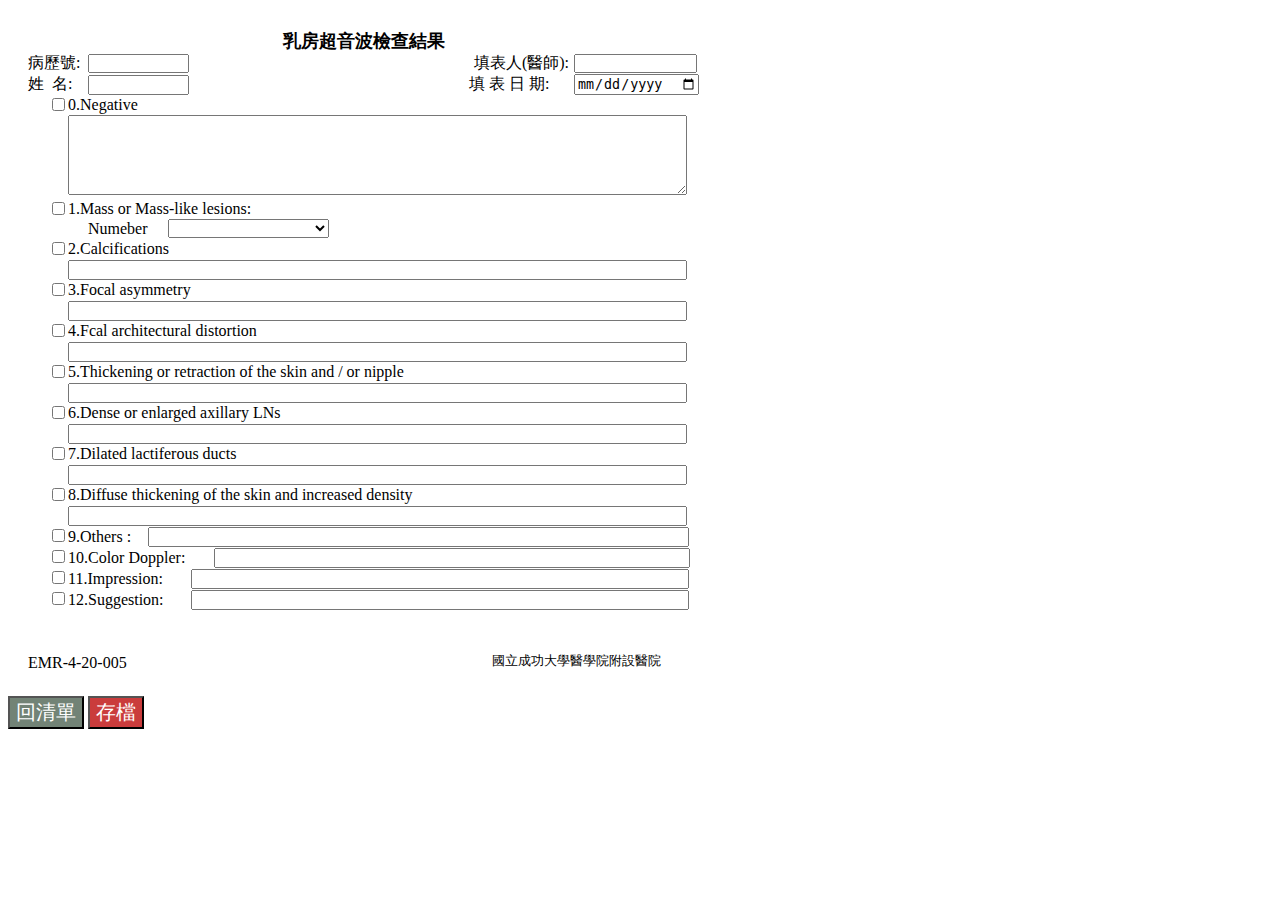
<file: 乳房超音波檢查結果.htm>
<!DOCTYPE HTML PUBLIC "-//W3C//DTD HTML 4.0 Transitional//EN">
<!-- saved from url=(0084)file://\\VBOXSVR\myFile\ImageSVR.CFS\Designer 公司內部專用\FormGarden 2020\temp.html -->
<HTML><HEAD>
<META http-equiv=Content-Type content="text/html; charset=utf-8">
<META content="MSHTML 6.00.2900.6550" name=GENERATOR>

<meta name="apple-mobile-web-app-capable" content="yes">
<meta name="apple-mobile-web-app-status-bar-style" content="black">
<meta name="apple-mobile-web-app-title" content="Weather PWA">
<meta name="viewport" content="width=734">

<script>
    var page_id = "56565";

    function get_sess_data(){
        document.getElementById("IDX004005").value = window.sessionStorage.getItem("name");
        document.getElementById("IDX003005").value = window.sessionStorage.getItem("pid");
        document.getElementById("IDX003028").value = window.sessionStorage.getItem("did");
    }

</script>
<link rel="stylesheet" href="css/main.css">
<script src="main.js"></script>

</HEAD>
<BODY>
  <div>
    <div class="signat_box">
        <div class="main_box">
            <div class="out_btn">
                <button id="signat_clean">
                    <span class="material-icons">clear</span>
                    清除
                </button>
                <button id="signat_cancle">
                    <span class="material-icons">edit</span>
                    取消
                </button>
                <button id="signat_send">確定</button>
            </div>
            <div class="signat_drag_box bg_glay">
                <canvas id="signat"></canvas>
            </div>
        </div>
    </div>
    <div class="signat_box">
        <div class="main_box">
            <div class="out_btn">
                <button id="signat_clean">清除</button>
                <button id="signat_cancle">取消</button>
                <button id="signat_send">確定</button>
            </div>
            <div class="signat_drag_box">
                <canvas id="signat"></canvas>
            </div>
        </div>
    </div>
    <div class="canvas_box">
        <div class="main_box">
            <div class="menu_box">
                <div class="lightBorder _width">
                    <label for="drag_pen">
                        <input type="radio" name="shape" id="drag_pen" value="drag_pen" checked="checked">
                        <span class="material-icons type_button">
                            brush
                        </span>
                    </label>
                    <label for="drag_eraser">
                        <input type="radio" name="shape" id="drag_eraser" value="drag_eraser">
                        <span class="material-icons type_button">
                            how_to_vote
                        </span>
                    </label>
                    <label for="drag_line">
                        <input type="radio" name="shape" id="drag_line" value="drag_line">
                        <span class="material-icons type_button">
                            show_chart
                        </span>
                    </label>
                    <label for="drag_arrow">
                        <input type="radio" name="shape" id="drag_arrow" value="drag_arrow">
                        <span class="material-icons type_button">
                            call_made
                        </span>
                    </label>
                    <label for="drag_spray">
                        <input type="radio" name="shape" id="drag_spray" value="drag_spray">
                        <span class="material-icons type_button">
                            blur_on
                        </span>
                    </label>
                    <label for="drag_cross">
                        <input type="radio" name="shape" id="drag_cross" value="drag_cross">
                        <span class="material-icons type_button">
                            close
                        </span>
                    </label>
                    <label for="drag_plus">
                        <input type="radio" name="shape" id="drag_plus" value="drag_plus">
                        <span class="material-icons type_button">
                            add
                        </span>
                    </label>

                    <label for="drag_circle_s">
                        <input type="radio" name="shape" id="drag_circle_s" value="drag_circle_s">
                        <span class="material-icons type_button">
                            panorama_fish_eye
                        </span>
                    </label>
                    <label for="drag_circle_f">
                        <input type="radio" name="shape" id="drag_circle_f" value="drag_circle_f">
                        <span class="material-icons type_button">
                            lens
                        </span>
                    </label>
                    <label for="drag_star_s">
                        <input type="radio" name="shape" id="drag_star_s" value="drag_star_s">
                        <span class="material-icons type_button">
                            star_border
                        </span>
                    </label>
                    <label for="drag_star_f">
                        <input type="radio" name="shape" id="drag_star_f" value="drag_star_f">
                        <span class="material-icons type_button">
                            star
                        </span>
                    </label>
                    <label for="drag_text">
                        <input type="radio" name="shape" id="drag_text" value="drag_text">
                        <span class="material-icons type_button">
                            text_format
                        </span>
                    </label>
            
                    
                </div>
                <div class="lightBorder _size">
                    <div id="width_type">
                        <h6 class="txt">粗細</h6>
                        <select id="lineWidth">
                            <option value="1">1</option>
                            <option value="5" selected>5</option>
                            <option value="9">9</option>
                            <option value="13">13</option>
                            <option value="17">17</option>
                            <option value="21">21</option>
                            <option value="25">25</option>
                            <option value="29">29</option>
                        </select>
                
                        <button class="line_button" data-width="1">
                            <div class="in_box" style="height: 1px;"></div>
                        </button>
                        <button class="line_button" data-width="5">
                            <div class="in_box" style="height: 5px;"></div>
                        </button>
                        <button class="line_button" data-width="9">
                            <div class="in_box" style="height: 9px;"></div>
                        </button>
                        <button class="line_button" data-width="13">
                            <div class="in_box" style="height: 13px;"></div>
                        </button>
                        <button class="line_button" data-width="17">
                            <div class="in_box" style="height: 17px;"></div>
                        </button>
                        <button class="line_button" data-width="21">
                            <div class="in_box" style="height: 21px;"></div>
                        </button>
                        <button class="line_button" data-width="25">
                            <div class="in_box" style="height: 25px;"></div>
                        </button>
                        <button class="line_button" data-width="25">
                            <div class="in_box" style="height: 25px;"></div>
                        </button>


                        
                    </div>
                    <div id="text_type">
                        <h6 class="txt">文字</h6>
                        
                        <input type="text" list="other_list" id="input_txt" value="" />
                        <datalist id="other_list">
                            <option>Volvo</option>
                            <option>YAMAHA</option>
                            <option>Mercedes</option>
                            <option>Audi</option>
                        </datalist>
                    </div>
                    <div id="size_type">
                        <h6 class="txt">尺寸</h6>
                        <select id="markWidth" >
                            <option value="10">10</option>
                            <option value="15">15</option>
                            <option value="20" selected>20</option>
                            <option value="25">25</option>
                            <option value="30">30</option>
                            <option value="35">35</option>
                            <option value="40">40</option>
                            <option value="45">45</option>
                        </select>
                        <button class="size_button" data-width="10">10</button>
                        <button class="size_button" data-width="15">15</button>
                        <button class="size_button" data-width="20">20</button>
                        <button class="size_button" data-width="25">25</button>
                        <button class="size_button" data-width="30">30</button>
                        <button class="size_button" data-width="35">35</button>
                        <button class="size_button" data-width="40">40</button>
                        <button class="size_button" data-width="45">45</button>                   
                    </div>
                    <div id="color_type">
                        <h6 class="txt">顏色</h6>
        
                        <input id="fillColor" type="color" step="1" value="#ff0000">
                        <button class="color_button" data-color="#ff0000">
                            <div class="in_box" style="background-color: #ff0000;"></div>
                        </button>
                        <button class="color_button" data-color="#ffff00">
                            <div class="in_box" style="background-color: #ffff00;"></div>
                        </button>
                        <button class="color_button" data-color="#00ff00">
                            <div class="in_box" style="background-color: #00ff00;"></div>
                        </button>
                        <button class="color_button" data-color="#00ffff">
                            <div class="in_box" style="background-color: #00ffff;"></div>
                        </button>
                        <button class="color_button" data-color="#0000ff">
                            <div class="in_box" style="background-color: #0000ff;"></div>
                        </button>
                        <button class="color_button" data-color="#ff00ff">
                            <div class="in_box" style="background-color: #ff00ff;"></div>
                        </button>
                        <button class="color_button" data-color="#ffffff">
                            <div class="in_box" style="background-color: #ffffff;"></div>
                        </button>
                        <button class="color_button" data-color="#000000">
                            <div class="in_box" style="background-color: #000000;"></div>
                        </button>
                    </div>

                </div>
                <!-- <div class="lightBorder _color">
                    
                    

                </div> -->
            </div>
    

            <div class="out_btn">
                <button id="canvas_clean">清除</button>
                <button id="canvas_cancle">取消</button>
                <button id="canvas_send">確定</button>
            </div>
            <div class="drag_box">
                <!-- <img class="drag_bg"> -->
                <input type="image" class="drag_bg">
                <canvas id="cvs"></canvas>
                <canvas id="cvs_cursor"></canvas>
            </div>



        </div>
    </div>
    <div class="video_box">
        <div class="main_box">
            <div class="lightBorder">
                <select id="videoSource">
                    <!-- <option value="1">1</option> -->
                </select>
            </div>
            <div class="out_btn">
                <button id="cam_cancle">取消</button>
                <button id="cam_send">拍照</button>
            </div>
            <div class="video">

                <video id="inputVideo"></video>


            </div>

        </div>
    </div>

    <div class="tree_box">
        <div class="main_box ifreme">
            <div class="out_btn">
                <button id="tree_cancle">取消</button>
                <button id="tree_send">擷取圖片</button>
            </div>
            <iframe src="" id="iframe_tree"></iframe>

        </div>
    </div>


    <ul class="text_menu">
        <li class="menu-item menu-item-disabled">
            <button type="button" class="menu-btn">
                <span class="menu-text">插入片語</span>
            </button>
        </li>
        <li class="menu-separator"></li>
        <li class="menu-item">
            <button type="button" class="menu-btn input_txt" data-txt="皮膚膿瘍">
                <span class="menu-text">皮膚膿瘍</span>
            </button>
        </li>
        <li class="menu-item">
            <button type="button" class="menu-btn input_txt" data-txt="蜂窩組織炎">
                <span class="menu-text">蜂窩組織炎</span>
            </button>
        </li>
        <li class="menu-item">
            <button type="button" class="menu-btn input_txt" data-txt="異位性皮膚炎">
                <span class="menu-text">異位性皮膚炎</span>
            </button>
        </li>
        <li class="menu-item">
            <button type="button" class="menu-btn input_txt" data-txt="脂漏性皮膚炎">
                <span class="menu-text">脂漏性皮膚炎</span>
            </button>
        </li>
        <li class="menu-item">
            <button type="button" class="menu-btn input_txt" data-txt="過敏性接觸性皮膚炎">
                <span class="menu-text">過敏性接觸性皮膚炎</span>
            </button>
        </li>
        <li class="menu-item">
            <button type="button" class="menu-btn input_txt" data-txt="接觸性皮膚炎">
                <span class="menu-text">接觸性皮膚炎</span>
            </button>
        </li>
        <li class="menu-item">
            <button type="button" class="menu-btn input_txt" data-txt="感染性皮膚炎">
                <span class="menu-text">感染性皮膚炎</span>
            </button>
        </li>
        <li class="menu-item">
            <button type="button" class="menu-btn input_txt" data-txt="濕疹">
                <span class="menu-text">濕疹</span>
            </button>
        </li>
        <li class="menu-item">
            <button type="button" class="menu-btn input_txt" data-txt="癢疹">
                <span class="menu-text">癢疹</span>
            </button>
        </li>
    </ul>

    <ul class="canvas_menu">

        <li class="canvas_item">
            <button type="button" class="open_canvas">
                <div class="menu-text">編輯此圖片</div>
                <div class="menu-icon" style="background-image: url(img/img_01.png)"></div>
            </button>
        </li>

        <li class="canvas_item">
            <button type="button" class="gggg">
                <div class="menu-text">更換圖片</div>
                <div class="menu-icon" style="background-image: url(img/img_02.png)"></div>
        
                <input type='file' class="input_img" accept="image/*" />
            </button>
        </li>
        <li class="canvas_item">
            <button type="button" class="open_recode">
                <div class="menu-text">打開攝影機</div>
                <div class="menu-icon" style="background-image: url(img/img_03.png)"></div>
        
            </button>
        </li>
        <li class="canvas_item">
            <button type="button" class="open_tree">
                <div class="menu-text">選擇家族樹</div>
                <div class="menu-icon" style="background-image: url(img/img_04.png)"></div>
            
            </button>
        </li>

    </ul>
</div>
    <div id="main_form">
<TABLE cellSpacing=0 cols=33 cellPadding=0 border=0 ROWS="71">
  <TBODY>
  <TR>
    <TD width=20 bgColor=#ffffff height=21><FONT face=新細明體 color=#000000 
      size=3>&nbsp;</FONT> </TD>
    <TD width=20 bgColor=#ffffff height=21><FONT face=新細明體 color=#000000 
      size=3>&nbsp;</FONT> </TD>
    <TD width=20 bgColor=#ffffff height=21><FONT face=新細明體 color=#000000 
      size=3>&nbsp;</FONT> </TD>
    <TD width=20 bgColor=#ffffff height=21><FONT face=新細明體 color=#000000 
      size=3>&nbsp;</FONT> </TD>
    <TD width=20 bgColor=#ffffff height=21><FONT face=新細明體 color=#000000 
      size=3>&nbsp;</FONT> </TD>
    <TD width=20 bgColor=#ffffff height=21><FONT face=新細明體 color=#000000 
      size=3>&nbsp;</FONT> </TD>
    <TD width=20 bgColor=#ffffff height=21><FONT face=新細明體 color=#000000 
      size=3>&nbsp;</FONT> </TD>
    <TD width=20 bgColor=#ffffff height=21><FONT face=新細明體 color=#000000 
      size=3>&nbsp;</FONT> </TD>
    <TD width=20 bgColor=#ffffff height=21><FONT face=新細明體 color=#000000 
      size=3>&nbsp;</FONT> </TD>
    <TD width=20 bgColor=#ffffff height=21><FONT face=新細明體 color=#000000 
      size=3>&nbsp;</FONT> </TD>
    <TD width=20 bgColor=#ffffff height=21><FONT face=新細明體 color=#000000 
      size=3>&nbsp;</FONT> </TD>
    <TD width=20 bgColor=#ffffff height=21><FONT face=新細明體 color=#000000 
      size=3>&nbsp;</FONT> </TD>
    <TD width=20 bgColor=#ffffff height=21><FONT face=新細明體 color=#000000 
      size=3>&nbsp;</FONT> </TD>
    <TD width=20 bgColor=#ffffff height=21><FONT face=新細明體 color=#000000 
      size=3>&nbsp;</FONT> </TD>
    <TD width=20 bgColor=#ffffff height=21><FONT face=新細明體 color=#000000 
      size=3>&nbsp;</FONT> </TD>
    <TD width=20 bgColor=#ffffff height=21><FONT face=新細明體 color=#000000 
      size=3>&nbsp;</FONT> </TD>
    <TD width=20 bgColor=#ffffff height=21><FONT face=新細明體 color=#000000 
      size=3>&nbsp;</FONT> </TD>
    <TD width=20 bgColor=#ffffff height=21><FONT face=新細明體 color=#000000 
      size=3>&nbsp;</FONT> </TD>
    <TD width=20 bgColor=#ffffff height=21><FONT face=新細明體 color=#000000 
      size=3>&nbsp;</FONT> </TD>
    <TD width=20 bgColor=#ffffff height=21><FONT face=新細明體 color=#000000 
      size=3>&nbsp;</FONT> </TD>
    <TD width=20 bgColor=#ffffff height=21><FONT face=新細明體 color=#000000 
      size=3>&nbsp;</FONT> </TD>
    <TD width=20 bgColor=#ffffff height=21><FONT face=新細明體 color=#000000 
      size=3>&nbsp;</FONT> </TD>
    <TD width=23 bgColor=#ffffff height=21><FONT face=新細明體 color=#000000 
      size=3>&nbsp;</FONT> </TD>
    <TD width=20 bgColor=#ffffff height=21><FONT face=新細明體 color=#000000 
      size=3>&nbsp;</FONT> </TD>
    <TD width=20 bgColor=#ffffff height=21><FONT face=新細明體 color=#000000 
      size=3>&nbsp;</FONT> </TD>
    <TD width=20 bgColor=#ffffff height=21><FONT face=新細明體 color=#000000 
      size=3>&nbsp;</FONT> </TD>
    <TD width=22 bgColor=#ffffff height=21><FONT face=新細明體 color=#000000 
      size=3>&nbsp;</FONT> </TD>
    <TD width=20 bgColor=#ffffff height=21><FONT face=新細明體 color=#000000 
      size=3>&nbsp;</FONT> </TD>
    <TD width=20 bgColor=#ffffff height=21><FONT face=新細明體 color=#000000 
      size=3>&nbsp;</FONT> </TD>
    <TD width=20 bgColor=#ffffff height=21><FONT face=新細明體 color=#000000 
      size=3>&nbsp;</FONT> </TD>
    <TD width=20 bgColor=#ffffff height=21><FONT face=新細明體 color=#000000 
      size=3>&nbsp;</FONT> </TD>
    <TD width=20 bgColor=#ffffff height=21><FONT face=新細明體 color=#000000 
      size=3>&nbsp;</FONT> </TD>
    <TD width=20 bgColor=#ffffff height=21><FONT face=新細明體 color=#000000 
      size=3>&nbsp;</FONT> </TD></TR>
  <TR>
    <TD width=20 bgColor=#ffffff height=23><FONT face=新細明體 color=#000000 
      size=3>&nbsp;</FONT> </TD>
    <TD vAlign=center align=middle width=625 bgColor=#ffffff colSpan=31 
    height=23><FONT face=標楷體 color=#000000 size=4><B>乳房超音波檢查結果</B></FONT> </TD>
    <TD width=20 bgColor=#ffffff height=23><FONT face=新細明體 color=#000000 
      size=3>&nbsp;</FONT> </TD></TR>
  <TR>
    <TD width=20 bgColor=#ffffff height=21><FONT face=新細明體 color=#000000 
      size=3>&nbsp;</FONT> </TD>
    <TD vAlign=center align=left width=60 bgColor=#ffffff colSpan=3 
      height=21><FONT face=標楷體 color=#000000 size=3>病歷號:</FONT> </TD>
    <TD class=borderBottom vAlign=center align=left width=100 bgColor=#ffffff 
    colSpan=5 height=21><FONT face=標楷體 color=#000000 size=3><INPUT 
      id=IDX003005 style="WIDTH: 98%; HEIGHT: 95%" name=IDX003005></FONT> </TD>
    <TD width=20 bgColor=#ffffff height=21><FONT face=新細明體 color=#000000 
      size=3>&nbsp;</FONT> </TD>
    <TD width=20 bgColor=#ffffff height=21><FONT face=新細明體 color=#000000 
      size=3>&nbsp;</FONT> </TD>
    <TD width=20 bgColor=#ffffff height=21><FONT face=新細明體 color=#000000 
      size=3>&nbsp;</FONT> </TD>
    <TD width=20 bgColor=#ffffff height=21><FONT face=新細明體 color=#000000 
      size=3>&nbsp;</FONT> </TD>
    <TD width=20 bgColor=#ffffff height=21><FONT face=新細明體 color=#000000 
      size=3>&nbsp;</FONT> </TD>
    <TD width=20 bgColor=#ffffff height=21><FONT face=新細明體 color=#000000 
      size=3>&nbsp;</FONT> </TD>
    <TD width=20 bgColor=#ffffff height=21><FONT face=新細明體 color=#000000 
      size=3>&nbsp;</FONT> </TD>
    <TD width=20 bgColor=#ffffff height=21><FONT face=新細明體 color=#000000 
      size=3>&nbsp;</FONT> </TD>
    <TD width=20 bgColor=#ffffff height=21><FONT face=新細明體 color=#000000 
      size=3>&nbsp;</FONT> </TD>
    <TD width=20 bgColor=#ffffff height=21><FONT face=新細明體 color=#000000 
      size=3>&nbsp;</FONT> </TD>
    <TD width=20 bgColor=#ffffff height=21><FONT face=新細明體 color=#000000 
      size=3>&nbsp;</FONT> </TD>
    <TD width=20 bgColor=#ffffff height=21><FONT face=新細明體 color=#000000 
      size=3>&nbsp;</FONT> </TD>
    <TD width=20 bgColor=#ffffff height=21><FONT face=新細明體 color=#000000 
      size=3>&nbsp;</FONT> </TD>
    <TD vAlign=center align=middle width=105 bgColor=#ffffff colSpan=5 
      height=21><FONT face=標楷體 color=#000000 size=3>填表人(醫師):</FONT> </TD>
    <TD class=borderBottom vAlign=center align=left width=100 bgColor=#ffffff 
    colSpan=5 height=21><FONT face=標楷體 color=#000000 size=3><INPUT 
      id=IDX003028 style="WIDTH: 98%; HEIGHT: 95%" name=IDX003028></FONT> </TD>
    <TD width=20 bgColor=#ffffff height=21><FONT face=新細明體 color=#000000 
      size=3>&nbsp;</FONT> </TD></TR>
  <TR>
    <TD width=20 bgColor=#ffffff height=21><FONT face=新細明體 color=#000000 
      size=3>&nbsp;</FONT> </TD>
    <TD vAlign=top align=left width=60 bgColor=#ffffff colSpan=3 
      height=21><FONT face=標楷體 color=#000000 size=3>姓&nbsp;&nbsp;名:</FONT> </TD>
    <TD class=borderBottom vAlign=center align=left width=100 bgColor=#ffffff 
    colSpan=5 height=21><FONT face=標楷體 color=#000000 size=3><INPUT 
      id=IDX004005 style="WIDTH: 98%; HEIGHT: 95%" name=IDX004005></FONT> </TD>
    <TD width=20 bgColor=#ffffff height=21><FONT face=新細明體 color=#000000 
      size=3>&nbsp;</FONT> </TD>
    <TD width=20 bgColor=#ffffff height=21><FONT face=新細明體 color=#000000 
      size=3>&nbsp;</FONT> </TD>
    <TD width=20 bgColor=#ffffff height=21><FONT face=新細明體 color=#000000 
      size=3>&nbsp;</FONT> </TD>
    <TD width=20 bgColor=#ffffff height=21><FONT face=新細明體 color=#000000 
      size=3>&nbsp;</FONT> </TD>
    <TD width=20 bgColor=#ffffff height=21><FONT face=新細明體 color=#000000 
      size=3>&nbsp;</FONT> </TD>
    <TD width=20 bgColor=#ffffff height=21><FONT face=新細明體 color=#000000 
      size=3>&nbsp;</FONT> </TD>
    <TD width=20 bgColor=#ffffff height=21><FONT face=新細明體 color=#000000 
      size=3>&nbsp;</FONT> </TD>
    <TD width=20 bgColor=#ffffff height=21><FONT face=新細明體 color=#000000 
      size=3>&nbsp;</FONT> </TD>
    <TD width=20 bgColor=#ffffff height=21><FONT face=新細明體 color=#000000 
      size=3>&nbsp;</FONT> </TD>
    <TD width=20 bgColor=#ffffff height=21><FONT face=新細明體 color=#000000 
      size=3>&nbsp;</FONT> </TD>
    <TD width=20 bgColor=#ffffff height=21><FONT face=新細明體 color=#000000 
      size=3>&nbsp;</FONT> </TD>
    <TD width=20 bgColor=#ffffff height=21><FONT face=新細明體 color=#000000 
      size=3>&nbsp;</FONT> </TD>
    <TD width=20 bgColor=#ffffff height=21><FONT face=新細明體 color=#000000 
      size=3>&nbsp;</FONT> </TD>
    <TD vAlign=center align=left width=105 bgColor=#ffffff colSpan=5 
      height=21><FONT face=標楷體 color=#000000 
      size=3>填&nbsp;表&nbsp;日&nbsp;期:</FONT> </TD>
    <TD class=borderBottom vAlign=top align=left width=100 bgColor=#ffffff 
    colSpan=5 height=21><FONT face=標楷體 color=#000000 size=3><INPUT 
      id=IDX004028 type=date name=IDX004028></FONT> </TD>
    <TD width=20 bgColor=#ffffff height=21><FONT face=新細明體 color=#000000 
      size=3>&nbsp;</FONT> </TD></TR>
  <TR>
    <TD width=20 bgColor=#ffffff height=20><FONT face=新細明體 color=#000000 
      size=3>&nbsp;</FONT> </TD>
    <TD width=20 bgColor=#ffffff height=20><FONT face=新細明體 color=#000000 
      size=3>&nbsp;</FONT> </TD>
    <TD vAlign=top align=left width=20 bgColor=#ffffff height=20><FONT 
      face=新細明體 color=#000000 size=3><INPUT id=IDX005003 type=checkbox 
      name=IDX005003></FONT> </TD>
    <TD vAlign=center align=left width=100 bgColor=#ffffff colSpan=5 
      height=20><FONT face="Times New Roman" color=#000000 
      size=3>0.Negative</FONT> </TD>
    <TD width=20 bgColor=#ffffff height=20><FONT face=新細明體 color=#000000 
      size=3>&nbsp;</FONT> </TD>
    <TD width=20 bgColor=#ffffff height=20><FONT face=新細明體 color=#000000 
      size=3>&nbsp;</FONT> </TD>
    <TD width=20 bgColor=#ffffff height=20><FONT face=新細明體 color=#000000 
      size=3>&nbsp;</FONT> </TD>
    <TD width=20 bgColor=#ffffff height=20><FONT face=新細明體 color=#000000 
      size=3>&nbsp;</FONT> </TD>
    <TD width=20 bgColor=#ffffff height=20><FONT face=新細明體 color=#000000 
      size=3>&nbsp;</FONT> </TD>
    <TD width=20 bgColor=#ffffff height=20><FONT face=新細明體 color=#000000 
      size=3>&nbsp;</FONT> </TD>
    <TD width=20 bgColor=#ffffff height=20><FONT face=新細明體 color=#000000 
      size=3>&nbsp;</FONT> </TD>
    <TD width=20 bgColor=#ffffff height=20><FONT face=新細明體 color=#000000 
      size=3>&nbsp;</FONT> </TD>
    <TD width=20 bgColor=#ffffff height=20><FONT face=新細明體 color=#000000 
      size=3>&nbsp;</FONT> </TD>
    <TD width=20 bgColor=#ffffff height=20><FONT face=新細明體 color=#000000 
      size=3>&nbsp;</FONT> </TD>
    <TD width=20 bgColor=#ffffff height=20><FONT face=新細明體 color=#000000 
      size=3>&nbsp;</FONT> </TD>
    <TD width=20 bgColor=#ffffff height=20><FONT face=新細明體 color=#000000 
      size=3>&nbsp;</FONT> </TD>
    <TD width=20 bgColor=#ffffff height=20><FONT face=新細明體 color=#000000 
      size=3>&nbsp;</FONT> </TD>
    <TD width=20 bgColor=#ffffff height=20><FONT face=新細明體 color=#000000 
      size=3>&nbsp;</FONT> </TD>
    <TD width=23 bgColor=#ffffff height=20><FONT face=新細明體 color=#000000 
      size=3>&nbsp;</FONT> </TD>
    <TD width=20 bgColor=#ffffff height=20><FONT face=新細明體 color=#000000 
      size=3>&nbsp;</FONT> </TD>
    <TD width=20 bgColor=#ffffff height=20><FONT face=新細明體 color=#000000 
      size=3>&nbsp;</FONT> </TD>
    <TD width=20 bgColor=#ffffff height=20><FONT face=新細明體 color=#000000 
      size=3>&nbsp;</FONT> </TD>
    <TD width=22 bgColor=#ffffff height=20><FONT face=新細明體 color=#000000 
      size=3>&nbsp;</FONT> </TD>
    <TD width=20 bgColor=#ffffff height=20><FONT face=新細明體 color=#000000 
      size=3>&nbsp;</FONT> </TD>
    <TD width=20 bgColor=#ffffff height=20><FONT face=新細明體 color=#000000 
      size=3>&nbsp;</FONT> </TD>
    <TD width=20 bgColor=#ffffff height=20><FONT face=新細明體 color=#000000 
      size=3>&nbsp;</FONT> </TD>
    <TD width=20 bgColor=#ffffff height=20><FONT face=新細明體 color=#000000 
      size=3>&nbsp;</FONT> </TD>
    <TD width=20 bgColor=#ffffff height=20><FONT face=新細明體 color=#000000 
      size=3>&nbsp;</FONT> </TD>
    <TD width=20 bgColor=#ffffff height=20><FONT face=新細明體 color=#000000 
      size=3>&nbsp;</FONT> </TD></TR>
  <TR>
    <TD width=20 bgColor=#ffffff height=21><FONT face=新細明體 color=#000000 
      size=3>&nbsp;</FONT> </TD>
    <TD width=20 bgColor=#ffffff height=21><FONT face=新細明體 color=#000000 
      size=3>&nbsp;</FONT> </TD>
    <TD width=20 bgColor=#ffffff height=21><FONT face=新細明體 color=#000000 
      size=3>&nbsp;</FONT> </TD>
    <TD vAlign=top align=left width=585 bgColor=#ffffff colSpan=29 height=84 
    rowSpan=4><FONT face=標楷體 color=#000000 size=3><TEXTAREA id=IDX006004 style="WIDTH: 98%; HEIGHT: 95%" name=IDX006004></TEXTAREA></FONT> 
    </TD>
    <TD width=20 bgColor=#ffffff height=21><FONT face=新細明體 color=#000000 
      size=3>&nbsp;</FONT> </TD></TR>
  <TR>
    <TD width=20 bgColor=#ffffff height=21><FONT face=新細明體 color=#000000 
      size=3>&nbsp;</FONT> </TD>
    <TD width=20 bgColor=#ffffff height=21><FONT face=新細明體 color=#000000 
      size=3>&nbsp;</FONT> </TD>
    <TD width=20 bgColor=#ffffff height=21><FONT face=新細明體 color=#000000 
      size=3>&nbsp;</FONT> </TD>
    <TD width=20 bgColor=#ffffff height=21><FONT face=新細明體 color=#000000 
      size=3>&nbsp;</FONT> </TD></TR>
  <TR>
    <TD width=20 bgColor=#ffffff height=21><FONT face=新細明體 color=#000000 
      size=3>&nbsp;</FONT> </TD>
    <TD width=20 bgColor=#ffffff height=21><FONT face=新細明體 color=#000000 
      size=3>&nbsp;</FONT> </TD>
    <TD width=20 bgColor=#ffffff height=21><FONT face=新細明體 color=#000000 
      size=3>&nbsp;</FONT> </TD>
    <TD width=20 bgColor=#ffffff height=21><FONT face=新細明體 color=#000000 
      size=3>&nbsp;</FONT> </TD></TR>
  <TR>
    <TD width=20 bgColor=#ffffff height=21><FONT face=新細明體 color=#000000 
      size=3>&nbsp;</FONT> </TD>
    <TD width=20 bgColor=#ffffff height=21><FONT face=新細明體 color=#000000 
      size=3>&nbsp;</FONT> </TD>
    <TD width=20 bgColor=#ffffff height=21><FONT face=新細明體 color=#000000 
      size=3>&nbsp;</FONT> </TD>
    <TD width=20 bgColor=#ffffff height=21><FONT face=新細明體 color=#000000 
      size=3>&nbsp;</FONT> </TD></TR>
  <TR>
    <TD width=20 bgColor=#ffffff height=20><FONT face=新細明體 color=#000000 
      size=3>&nbsp;</FONT> </TD>
    <TD width=20 bgColor=#ffffff height=20><FONT face=新細明體 color=#000000 
      size=3>&nbsp;</FONT> </TD>
    <TD vAlign=top align=left width=20 bgColor=#ffffff height=20><FONT 
      face=新細明體 color=#000000 size=3><INPUT id=IDX010003 type=checkbox 
      name=IDX010003></FONT> </TD>
    <TD vAlign=center align=left width=220 bgColor=#ffffff colSpan=11 
      height=20><FONT face="Times New Roman" color=#000000 
      size=3>1.Mass&nbsp;or&nbsp;Mass-like&nbsp;lesions:</FONT> </TD>
    <TD width=20 bgColor=#ffffff height=20><FONT face=新細明體 color=#000000 
      size=3>&nbsp;</FONT> </TD>
    <TD width=20 bgColor=#ffffff height=20><FONT face=新細明體 color=#000000 
      size=3>&nbsp;</FONT> </TD>
    <TD width=20 bgColor=#ffffff height=20><FONT face=新細明體 color=#000000 
      size=3>&nbsp;</FONT> </TD>
    <TD width=20 bgColor=#ffffff height=20><FONT face=新細明體 color=#000000 
      size=3>&nbsp;</FONT> </TD>
    <TD width=20 bgColor=#ffffff height=20><FONT face=新細明體 color=#000000 
      size=3>&nbsp;</FONT> </TD>
    <TD width=20 bgColor=#ffffff height=20><FONT face=新細明體 color=#000000 
      size=3>&nbsp;</FONT> </TD>
    <TD width=20 bgColor=#ffffff height=20><FONT face=新細明體 color=#000000 
      size=3>&nbsp;</FONT> </TD>
    <TD width=20 bgColor=#ffffff height=20><FONT face=新細明體 color=#000000 
      size=3>&nbsp;</FONT> </TD>
    <TD width=23 bgColor=#ffffff height=20><FONT face=新細明體 color=#000000 
      size=3>&nbsp;</FONT> </TD>
    <TD width=20 bgColor=#ffffff height=20><FONT face=新細明體 color=#000000 
      size=3>&nbsp;</FONT> </TD>
    <TD width=20 bgColor=#ffffff height=20><FONT face=新細明體 color=#000000 
      size=3>&nbsp;</FONT> </TD>
    <TD width=20 bgColor=#ffffff height=20><FONT face=新細明體 color=#000000 
      size=3>&nbsp;</FONT> </TD>
    <TD width=22 bgColor=#ffffff height=20><FONT face=新細明體 color=#000000 
      size=3>&nbsp;</FONT> </TD>
    <TD width=20 bgColor=#ffffff height=20><FONT face=新細明體 color=#000000 
      size=3>&nbsp;</FONT> </TD>
    <TD width=20 bgColor=#ffffff height=20><FONT face=新細明體 color=#000000 
      size=3>&nbsp;</FONT> </TD>
    <TD width=20 bgColor=#ffffff height=20><FONT face=新細明體 color=#000000 
      size=3>&nbsp;</FONT> </TD>
    <TD width=20 bgColor=#ffffff height=20><FONT face=新細明體 color=#000000 
      size=3>&nbsp;</FONT> </TD>
    <TD width=20 bgColor=#ffffff height=20><FONT face=新細明體 color=#000000 
      size=3>&nbsp;</FONT> </TD>
    <TD width=20 bgColor=#ffffff height=20><FONT face=新細明體 color=#000000 
      size=3>&nbsp;</FONT> </TD></TR>
  <TR>
    <TD width=20 bgColor=#ffffff height=20><FONT face=新細明體 color=#000000 
      size=3>&nbsp;</FONT> </TD>
    <TD width=20 bgColor=#ffffff height=20><FONT face=新細明體 color=#000000 
      size=3>&nbsp;</FONT> </TD>
    <TD width=20 bgColor=#ffffff height=20><FONT face=新細明體 color=#000000 
      size=3>&nbsp;</FONT> </TD>
    <TD width=20 bgColor=#ffffff height=20><FONT face=新細明體 color=#000000 
      size=3>&nbsp;</FONT> </TD>
    <TD vAlign=center align=left width=80 bgColor=#ffffff colSpan=4 
      height=20><FONT face="Times New Roman" color=#000000 size=3>Numeber</FONT> 
    </TD>
    <TD class=borderBottom vAlign=top align=left width=140 bgColor=#ffffff 
    colSpan=7 height=20><FONT face="Times New Roman" color=#000000 
      size=3><SELECT id=IDX011009 style="WIDTH: 161px" name=IDX011009><OPTION 
        value=" " selected></OPTION><OPTION 
        value=solitary>solitary</OPTION><OPTION 
        value=multiple,unilateral>multiple,unilateral</OPTION><OPTION 
        value=multiple,bilateral>multiple,bilateral</OPTION><OPTION 
        value=""></OPTION></SELECT></FONT> </TD>
    <TD width=20 bgColor=#ffffff height=20><FONT face=新細明體 color=#000000 
      size=3>&nbsp;</FONT> </TD>
    <TD width=20 bgColor=#ffffff height=20><FONT face=新細明體 color=#000000 
      size=3>&nbsp;</FONT> </TD>
    <TD width=20 bgColor=#ffffff height=20><FONT face=新細明體 color=#000000 
      size=3>&nbsp;</FONT> </TD>
    <TD width=20 bgColor=#ffffff height=20><FONT face=新細明體 color=#000000 
      size=3>&nbsp;</FONT> </TD>
    <TD width=20 bgColor=#ffffff height=20><FONT face=新細明體 color=#000000 
      size=3>&nbsp;</FONT> </TD>
    <TD width=20 bgColor=#ffffff height=20><FONT face=新細明體 color=#000000 
      size=3>&nbsp;</FONT> </TD>
    <TD width=20 bgColor=#ffffff height=20><FONT face=新細明體 color=#000000 
      size=3>&nbsp;</FONT> </TD>
    <TD width=23 bgColor=#ffffff height=20><FONT face=新細明體 color=#000000 
      size=3>&nbsp;</FONT> </TD>
    <TD width=20 bgColor=#ffffff height=20><FONT face=新細明體 color=#000000 
      size=3>&nbsp;</FONT> </TD>
    <TD width=20 bgColor=#ffffff height=20><FONT face=新細明體 color=#000000 
      size=3>&nbsp;</FONT> </TD>
    <TD width=20 bgColor=#ffffff height=20><FONT face=新細明體 color=#000000 
      size=3>&nbsp;</FONT> </TD>
    <TD width=22 bgColor=#ffffff height=20><FONT face=新細明體 color=#000000 
      size=3>&nbsp;</FONT> </TD>
    <TD width=20 bgColor=#ffffff height=20><FONT face=新細明體 color=#000000 
      size=3>&nbsp;</FONT> </TD>
    <TD width=20 bgColor=#ffffff height=20><FONT face=新細明體 color=#000000 
      size=3>&nbsp;</FONT> </TD>
    <TD width=20 bgColor=#ffffff height=20><FONT face=新細明體 color=#000000 
      size=3>&nbsp;</FONT> </TD>
    <TD width=20 bgColor=#ffffff height=20><FONT face=新細明體 color=#000000 
      size=3>&nbsp;</FONT> </TD>
    <TD width=20 bgColor=#ffffff height=20><FONT face=新細明體 color=#000000 
      size=3>&nbsp;</FONT> </TD>
    <TD width=20 bgColor=#ffffff height=20><FONT face=新細明體 color=#000000 
      size=3>&nbsp;</FONT> </TD></TR>
  <TR>
    <TD width=20 bgColor=#ffffff height=20><FONT face=新細明體 color=#000000 
      size=3>&nbsp;</FONT> </TD>
    <TD width=20 bgColor=#ffffff height=20><FONT face=新細明體 color=#000000 
      size=3>&nbsp;</FONT> </TD>
    <TD vAlign=top align=left width=20 bgColor=#ffffff height=20><FONT 
      face=新細明體 color=#000000 size=3><INPUT id=IDX050003 type=checkbox 
      name=IDX050003></FONT> </TD>
    <TD vAlign=center align=left width=120 bgColor=#ffffff colSpan=6 
      height=20><FONT face="Times New Roman" color=#000000 
      size=3>2.Calcifications</FONT> </TD>
    <TD width=20 bgColor=#ffffff height=20><FONT face=新細明體 color=#000000 
      size=3>&nbsp;</FONT> </TD>
    <TD width=20 bgColor=#ffffff height=20><FONT face=新細明體 color=#000000 
      size=3>&nbsp;</FONT> </TD>
    <TD width=20 bgColor=#ffffff height=20><FONT face=新細明體 color=#000000 
      size=3>&nbsp;</FONT> </TD>
    <TD width=20 bgColor=#ffffff height=20><FONT face=新細明體 color=#000000 
      size=3>&nbsp;</FONT> </TD>
    <TD width=20 bgColor=#ffffff height=20><FONT face=新細明體 color=#000000 
      size=3>&nbsp;</FONT> </TD>
    <TD width=20 bgColor=#ffffff height=20><FONT face=新細明體 color=#000000 
      size=3>&nbsp;</FONT> </TD>
    <TD width=20 bgColor=#ffffff height=20><FONT face=新細明體 color=#000000 
      size=3>&nbsp;</FONT> </TD>
    <TD width=20 bgColor=#ffffff height=20><FONT face=新細明體 color=#000000 
      size=3>&nbsp;</FONT> </TD>
    <TD width=20 bgColor=#ffffff height=20><FONT face=新細明體 color=#000000 
      size=3>&nbsp;</FONT> </TD>
    <TD width=20 bgColor=#ffffff height=20><FONT face=新細明體 color=#000000 
      size=3>&nbsp;</FONT> </TD>
    <TD width=20 bgColor=#ffffff height=20><FONT face=新細明體 color=#000000 
      size=3>&nbsp;</FONT> </TD>
    <TD width=20 bgColor=#ffffff height=20><FONT face=新細明體 color=#000000 
      size=3>&nbsp;</FONT> </TD>
    <TD width=20 bgColor=#ffffff height=20><FONT face=新細明體 color=#000000 
      size=3>&nbsp;</FONT> </TD>
    <TD width=23 bgColor=#ffffff height=20><FONT face=新細明體 color=#000000 
      size=3>&nbsp;</FONT> </TD>
    <TD width=20 bgColor=#ffffff height=20><FONT face=新細明體 color=#000000 
      size=3>&nbsp;</FONT> </TD>
    <TD width=20 bgColor=#ffffff height=20><FONT face=新細明體 color=#000000 
      size=3>&nbsp;</FONT> </TD>
    <TD width=20 bgColor=#ffffff height=20><FONT face=新細明體 color=#000000 
      size=3>&nbsp;</FONT> </TD>
    <TD width=22 bgColor=#ffffff height=20><FONT face=新細明體 color=#000000 
      size=3>&nbsp;</FONT> </TD>
    <TD width=20 bgColor=#ffffff height=20><FONT face=新細明體 color=#000000 
      size=3>&nbsp;</FONT> </TD>
    <TD width=20 bgColor=#ffffff height=20><FONT face=新細明體 color=#000000 
      size=3>&nbsp;</FONT> </TD>
    <TD width=20 bgColor=#ffffff height=20><FONT face=新細明體 color=#000000 
      size=3>&nbsp;</FONT> </TD>
    <TD width=20 bgColor=#ffffff height=20><FONT face=新細明體 color=#000000 
      size=3>&nbsp;</FONT> </TD>
    <TD width=20 bgColor=#ffffff height=20><FONT face=新細明體 color=#000000 
      size=3>&nbsp;</FONT> </TD>
    <TD width=20 bgColor=#ffffff height=20><FONT face=新細明體 color=#000000 
      size=3>&nbsp;</FONT> </TD></TR>
  <TR>
    <TD width=20 bgColor=#ffffff height=21><FONT face=新細明體 color=#000000 
      size=3>&nbsp;</FONT> </TD>
    <TD width=20 bgColor=#ffffff height=21><FONT face=新細明體 color=#000000 
      size=3>&nbsp;</FONT> </TD>
    <TD width=20 bgColor=#ffffff height=21><FONT face=新細明體 color=#000000 
      size=3>&nbsp;</FONT> </TD>
    <TD class=borderBottom vAlign=center align=left width=585 bgColor=#ffffff 
    colSpan=29 height=21><FONT face=標楷體 color=#000000 size=3><INPUT 
      id=IDX051004 style="WIDTH: 98%; HEIGHT: 95%" name=IDX051004></FONT> </TD>
    <TD width=20 bgColor=#ffffff height=21><FONT face=新細明體 color=#000000 
      size=3>&nbsp;</FONT> </TD></TR>
  <TR>
    <TD width=20 bgColor=#ffffff height=20><FONT face=新細明體 color=#000000 
      size=3>&nbsp;</FONT> </TD>
    <TD width=20 bgColor=#ffffff height=20><FONT face=新細明體 color=#000000 
      size=3>&nbsp;</FONT> </TD>
    <TD vAlign=top align=left width=20 bgColor=#ffffff height=20><FONT 
      face=新細明體 color=#000000 size=3><INPUT id=IDX052003 type=checkbox 
      name=IDX052003></FONT> </TD>
    <TD vAlign=center align=left width=160 bgColor=#ffffff colSpan=8 
      height=20><FONT face="Times New Roman" color=#000000 
      size=3>3.Focal&nbsp;asymmetry</FONT> </TD>
    <TD width=20 bgColor=#ffffff height=20><FONT face=新細明體 color=#000000 
      size=3>&nbsp;</FONT> </TD>
    <TD width=20 bgColor=#ffffff height=20><FONT face=新細明體 color=#000000 
      size=3>&nbsp;</FONT> </TD>
    <TD width=20 bgColor=#ffffff height=20><FONT face=新細明體 color=#000000 
      size=3>&nbsp;</FONT> </TD>
    <TD width=20 bgColor=#ffffff height=20><FONT face=新細明體 color=#000000 
      size=3>&nbsp;</FONT> </TD>
    <TD width=20 bgColor=#ffffff height=20><FONT face=新細明體 color=#000000 
      size=3>&nbsp;</FONT> </TD>
    <TD width=20 bgColor=#ffffff height=20><FONT face=新細明體 color=#000000 
      size=3>&nbsp;</FONT> </TD>
    <TD width=20 bgColor=#ffffff height=20><FONT face=新細明體 color=#000000 
      size=3>&nbsp;</FONT> </TD>
    <TD width=20 bgColor=#ffffff height=20><FONT face=新細明體 color=#000000 
      size=3>&nbsp;</FONT> </TD>
    <TD width=20 bgColor=#ffffff height=20><FONT face=新細明體 color=#000000 
      size=3>&nbsp;</FONT> </TD>
    <TD width=20 bgColor=#ffffff height=20><FONT face=新細明體 color=#000000 
      size=3>&nbsp;</FONT> </TD>
    <TD width=20 bgColor=#ffffff height=20><FONT face=新細明體 color=#000000 
      size=3>&nbsp;</FONT> </TD>
    <TD width=23 bgColor=#ffffff height=20><FONT face=新細明體 color=#000000 
      size=3>&nbsp;</FONT> </TD>
    <TD width=20 bgColor=#ffffff height=20><FONT face=新細明體 color=#000000 
      size=3>&nbsp;</FONT> </TD>
    <TD width=20 bgColor=#ffffff height=20><FONT face=新細明體 color=#000000 
      size=3>&nbsp;</FONT> </TD>
    <TD width=20 bgColor=#ffffff height=20><FONT face=新細明體 color=#000000 
      size=3>&nbsp;</FONT> </TD>
    <TD width=22 bgColor=#ffffff height=20><FONT face=新細明體 color=#000000 
      size=3>&nbsp;</FONT> </TD>
    <TD width=20 bgColor=#ffffff height=20><FONT face=新細明體 color=#000000 
      size=3>&nbsp;</FONT> </TD>
    <TD width=20 bgColor=#ffffff height=20><FONT face=新細明體 color=#000000 
      size=3>&nbsp;</FONT> </TD>
    <TD width=20 bgColor=#ffffff height=20><FONT face=新細明體 color=#000000 
      size=3>&nbsp;</FONT> </TD>
    <TD width=20 bgColor=#ffffff height=20><FONT face=新細明體 color=#000000 
      size=3>&nbsp;</FONT> </TD>
    <TD width=20 bgColor=#ffffff height=20><FONT face=新細明體 color=#000000 
      size=3>&nbsp;</FONT> </TD>
    <TD width=20 bgColor=#ffffff height=20><FONT face=新細明體 color=#000000 
      size=3>&nbsp;</FONT> </TD></TR>
  <TR>
    <TD width=20 bgColor=#ffffff height=21><FONT face=新細明體 color=#000000 
      size=3>&nbsp;</FONT> </TD>
    <TD width=20 bgColor=#ffffff height=21><FONT face=新細明體 color=#000000 
      size=3>&nbsp;</FONT> </TD>
    <TD width=20 bgColor=#ffffff height=21><FONT face=新細明體 color=#000000 
      size=3>&nbsp;</FONT> </TD>
    <TD class=borderBottom vAlign=center align=left width=585 bgColor=#ffffff 
    colSpan=29 height=21><FONT face=標楷體 color=#000000 size=3><INPUT 
      id=IDX053004 style="WIDTH: 98%; HEIGHT: 95%" name=IDX053004></FONT> </TD>
    <TD width=20 bgColor=#ffffff height=21><FONT face=新細明體 color=#000000 
      size=3>&nbsp;</FONT> </TD></TR>
  <TR>
    <TD width=20 bgColor=#ffffff height=20><FONT face=新細明體 color=#000000 
      size=3>&nbsp;</FONT> </TD>
    <TD width=20 bgColor=#ffffff height=20><FONT face=新細明體 color=#000000 
      size=3>&nbsp;</FONT> </TD>
    <TD vAlign=top align=left width=20 bgColor=#ffffff height=20><FONT 
      face=新細明體 color=#000000 size=3><INPUT id=IDX054003 type=checkbox 
      name=IDX054003></FONT> </TD>
    <TD vAlign=center align=left width=220 bgColor=#ffffff colSpan=11 
      height=20><FONT face="Times New Roman" color=#000000 
      size=3>4.Fcal&nbsp;architectural&nbsp;distortion</FONT> </TD>
    <TD width=20 bgColor=#ffffff height=20><FONT face=新細明體 color=#000000 
      size=3>&nbsp;</FONT> </TD>
    <TD width=20 bgColor=#ffffff height=20><FONT face=新細明體 color=#000000 
      size=3>&nbsp;</FONT> </TD>
    <TD width=20 bgColor=#ffffff height=20><FONT face=新細明體 color=#000000 
      size=3>&nbsp;</FONT> </TD>
    <TD width=20 bgColor=#ffffff height=20><FONT face=新細明體 color=#000000 
      size=3>&nbsp;</FONT> </TD>
    <TD width=20 bgColor=#ffffff height=20><FONT face=新細明體 color=#000000 
      size=3>&nbsp;</FONT> </TD>
    <TD width=20 bgColor=#ffffff height=20><FONT face=新細明體 color=#000000 
      size=3>&nbsp;</FONT> </TD>
    <TD width=20 bgColor=#ffffff height=20><FONT face=新細明體 color=#000000 
      size=3>&nbsp;</FONT> </TD>
    <TD width=20 bgColor=#ffffff height=20><FONT face=新細明體 color=#000000 
      size=3>&nbsp;</FONT> </TD>
    <TD width=23 bgColor=#ffffff height=20><FONT face=新細明體 color=#000000 
      size=3>&nbsp;</FONT> </TD>
    <TD width=20 bgColor=#ffffff height=20><FONT face=新細明體 color=#000000 
      size=3>&nbsp;</FONT> </TD>
    <TD width=20 bgColor=#ffffff height=20><FONT face=新細明體 color=#000000 
      size=3>&nbsp;</FONT> </TD>
    <TD width=20 bgColor=#ffffff height=20><FONT face=新細明體 color=#000000 
      size=3>&nbsp;</FONT> </TD>
    <TD width=22 bgColor=#ffffff height=20><FONT face=新細明體 color=#000000 
      size=3>&nbsp;</FONT> </TD>
    <TD width=20 bgColor=#ffffff height=20><FONT face=新細明體 color=#000000 
      size=3>&nbsp;</FONT> </TD>
    <TD width=20 bgColor=#ffffff height=20><FONT face=新細明體 color=#000000 
      size=3>&nbsp;</FONT> </TD>
    <TD width=20 bgColor=#ffffff height=20><FONT face=新細明體 color=#000000 
      size=3>&nbsp;</FONT> </TD>
    <TD width=20 bgColor=#ffffff height=20><FONT face=新細明體 color=#000000 
      size=3>&nbsp;</FONT> </TD>
    <TD width=20 bgColor=#ffffff height=20><FONT face=新細明體 color=#000000 
      size=3>&nbsp;</FONT> </TD>
    <TD width=20 bgColor=#ffffff height=20><FONT face=新細明體 color=#000000 
      size=3>&nbsp;</FONT> </TD></TR>
  <TR>
    <TD width=20 bgColor=#ffffff height=21><FONT face=新細明體 color=#000000 
      size=3>&nbsp;</FONT> </TD>
    <TD width=20 bgColor=#ffffff height=21><FONT face=新細明體 color=#000000 
      size=3>&nbsp;</FONT> </TD>
    <TD width=20 bgColor=#ffffff height=21><FONT face=新細明體 color=#000000 
      size=3>&nbsp;</FONT> </TD>
    <TD class=borderBottom vAlign=center align=left width=585 bgColor=#ffffff 
    colSpan=29 height=21><FONT face=標楷體 color=#000000 size=3><INPUT 
      id=IDX055004 style="WIDTH: 98%; HEIGHT: 95%" name=IDX055004></FONT> </TD>
    <TD width=20 bgColor=#ffffff height=21><FONT face=新細明體 color=#000000 
      size=3>&nbsp;</FONT> </TD></TR>
  <TR>
    <TD width=20 bgColor=#ffffff height=20><FONT face=新細明體 color=#000000 
      size=3>&nbsp;</FONT> </TD>
    <TD width=20 bgColor=#ffffff height=20><FONT face=新細明體 color=#000000 
      size=3>&nbsp;</FONT> </TD>
    <TD vAlign=top align=left width=20 bgColor=#ffffff height=20><FONT 
      face=新細明體 color=#000000 size=3><INPUT id=IDX056003 type=checkbox 
      name=IDX056003></FONT> </TD>
    <TD vAlign=center align=left width=403 bgColor=#ffffff colSpan=20 
      height=20><FONT face="Times New Roman" color=#000000 
      size=3>5.Thickening&nbsp;or&nbsp;retraction&nbsp;of&nbsp;the&nbsp;skin&nbsp;and&nbsp;/&nbsp;or&nbsp;nipple</FONT> 
    </TD>
    <TD width=20 bgColor=#ffffff height=20><FONT face=新細明體 color=#000000 
      size=3>&nbsp;</FONT> </TD>
    <TD width=20 bgColor=#ffffff height=20><FONT face=新細明體 color=#000000 
      size=3>&nbsp;</FONT> </TD>
    <TD width=20 bgColor=#ffffff height=20><FONT face=新細明體 color=#000000 
      size=3>&nbsp;</FONT> </TD>
    <TD width=22 bgColor=#ffffff height=20><FONT face=新細明體 color=#000000 
      size=3>&nbsp;</FONT> </TD>
    <TD width=20 bgColor=#ffffff height=20><FONT face=新細明體 color=#000000 
      size=3>&nbsp;</FONT> </TD>
    <TD width=20 bgColor=#ffffff height=20><FONT face=新細明體 color=#000000 
      size=3>&nbsp;</FONT> </TD>
    <TD width=20 bgColor=#ffffff height=20><FONT face=新細明體 color=#000000 
      size=3>&nbsp;</FONT> </TD>
    <TD width=20 bgColor=#ffffff height=20><FONT face=新細明體 color=#000000 
      size=3>&nbsp;</FONT> </TD>
    <TD width=20 bgColor=#ffffff height=20><FONT face=新細明體 color=#000000 
      size=3>&nbsp;</FONT> </TD>
    <TD width=20 bgColor=#ffffff height=20><FONT face=新細明體 color=#000000 
      size=3>&nbsp;</FONT> </TD></TR>
  <TR>
    <TD width=20 bgColor=#ffffff height=21><FONT face=新細明體 color=#000000 
      size=3>&nbsp;</FONT> </TD>
    <TD width=20 bgColor=#ffffff height=21><FONT face=新細明體 color=#000000 
      size=3>&nbsp;</FONT> </TD>
    <TD width=20 bgColor=#ffffff height=21><FONT face=新細明體 color=#000000 
      size=3>&nbsp;</FONT> </TD>
    <TD class=borderBottom vAlign=center align=left width=585 bgColor=#ffffff 
    colSpan=29 height=21><FONT face=標楷體 color=#000000 size=3><INPUT 
      id=IDX057004 style="WIDTH: 98%; HEIGHT: 95%" name=IDX057004></FONT> </TD>
    <TD width=20 bgColor=#ffffff height=21><FONT face=新細明體 color=#000000 
      size=3>&nbsp;</FONT> </TD></TR>
  <TR>
    <TD width=20 bgColor=#ffffff height=20><FONT face=新細明體 color=#000000 
      size=3>&nbsp;</FONT> </TD>
    <TD width=20 bgColor=#ffffff height=20><FONT face=新細明體 color=#000000 
      size=3>&nbsp;</FONT> </TD>
    <TD vAlign=top align=left width=20 bgColor=#ffffff height=20><FONT 
      face=新細明體 color=#000000 size=3><INPUT id=IDX058003 type=checkbox 
      name=IDX058003></FONT> </TD>
    <TD vAlign=center align=left width=260 bgColor=#ffffff colSpan=13 
      height=20><FONT face="Times New Roman" color=#000000 
      size=3>6.Dense&nbsp;or&nbsp;enlarged&nbsp;axillary&nbsp;LNs</FONT> </TD>
    <TD width=20 bgColor=#ffffff height=20><FONT face=新細明體 color=#000000 
      size=3>&nbsp;</FONT> </TD>
    <TD width=20 bgColor=#ffffff height=20><FONT face=新細明體 color=#000000 
      size=3>&nbsp;</FONT> </TD>
    <TD width=20 bgColor=#ffffff height=20><FONT face=新細明體 color=#000000 
      size=3>&nbsp;</FONT> </TD>
    <TD width=20 bgColor=#ffffff height=20><FONT face=新細明體 color=#000000 
      size=3>&nbsp;</FONT> </TD>
    <TD width=20 bgColor=#ffffff height=20><FONT face=新細明體 color=#000000 
      size=3>&nbsp;</FONT> </TD>
    <TD width=20 bgColor=#ffffff height=20><FONT face=新細明體 color=#000000 
      size=3>&nbsp;</FONT> </TD>
    <TD width=23 bgColor=#ffffff height=20><FONT face=新細明體 color=#000000 
      size=3>&nbsp;</FONT> </TD>
    <TD width=20 bgColor=#ffffff height=20><FONT face=新細明體 color=#000000 
      size=3>&nbsp;</FONT> </TD>
    <TD width=20 bgColor=#ffffff height=20><FONT face=新細明體 color=#000000 
      size=3>&nbsp;</FONT> </TD>
    <TD width=20 bgColor=#ffffff height=20><FONT face=新細明體 color=#000000 
      size=3>&nbsp;</FONT> </TD>
    <TD width=22 bgColor=#ffffff height=20><FONT face=新細明體 color=#000000 
      size=3>&nbsp;</FONT> </TD>
    <TD width=20 bgColor=#ffffff height=20><FONT face=新細明體 color=#000000 
      size=3>&nbsp;</FONT> </TD>
    <TD width=20 bgColor=#ffffff height=20><FONT face=新細明體 color=#000000 
      size=3>&nbsp;</FONT> </TD>
    <TD width=20 bgColor=#ffffff height=20><FONT face=新細明體 color=#000000 
      size=3>&nbsp;</FONT> </TD>
    <TD width=20 bgColor=#ffffff height=20><FONT face=新細明體 color=#000000 
      size=3>&nbsp;</FONT> </TD>
    <TD width=20 bgColor=#ffffff height=20><FONT face=新細明體 color=#000000 
      size=3>&nbsp;</FONT> </TD>
    <TD width=20 bgColor=#ffffff height=20><FONT face=新細明體 color=#000000 
      size=3>&nbsp;</FONT> </TD></TR>
  <TR>
    <TD width=20 bgColor=#ffffff height=21><FONT face=新細明體 color=#000000 
      size=3>&nbsp;</FONT> </TD>
    <TD width=20 bgColor=#ffffff height=21><FONT face=新細明體 color=#000000 
      size=3>&nbsp;</FONT> </TD>
    <TD width=20 bgColor=#ffffff height=21><FONT face=新細明體 color=#000000 
      size=3>&nbsp;</FONT> </TD>
    <TD class=borderBottom vAlign=center align=left width=585 bgColor=#ffffff 
    colSpan=29 height=21><FONT face=標楷體 color=#000000 size=3><INPUT 
      id=IDX059004 style="WIDTH: 98%; HEIGHT: 95%" name=IDX059004></FONT> </TD>
    <TD width=20 bgColor=#ffffff height=21><FONT face=新細明體 color=#000000 
      size=3>&nbsp;</FONT> </TD></TR>
  <TR>
    <TD width=20 bgColor=#ffffff height=20><FONT face=新細明體 color=#000000 
      size=3>&nbsp;</FONT> </TD>
    <TD width=20 bgColor=#ffffff height=20><FONT face=新細明體 color=#000000 
      size=3>&nbsp;</FONT> </TD>
    <TD vAlign=top align=left width=20 bgColor=#ffffff height=20><FONT 
      face=新細明體 color=#000000 size=3><INPUT id=IDX060003 type=checkbox 
      name=IDX060003></FONT> </TD>
    <TD vAlign=center align=left width=200 bgColor=#ffffff colSpan=10 
      height=20><FONT face="Times New Roman" color=#000000 
      size=3>7.Dilated&nbsp;lactiferous&nbsp;ducts</FONT> </TD>
    <TD width=20 bgColor=#ffffff height=20><FONT face=新細明體 color=#000000 
      size=3>&nbsp;</FONT> </TD>
    <TD width=20 bgColor=#ffffff height=20><FONT face=新細明體 color=#000000 
      size=3>&nbsp;</FONT> </TD>
    <TD width=20 bgColor=#ffffff height=20><FONT face=新細明體 color=#000000 
      size=3>&nbsp;</FONT> </TD>
    <TD width=20 bgColor=#ffffff height=20><FONT face=新細明體 color=#000000 
      size=3>&nbsp;</FONT> </TD>
    <TD width=20 bgColor=#ffffff height=20><FONT face=新細明體 color=#000000 
      size=3>&nbsp;</FONT> </TD>
    <TD width=20 bgColor=#ffffff height=20><FONT face=新細明體 color=#000000 
      size=3>&nbsp;</FONT> </TD>
    <TD width=20 bgColor=#ffffff height=20><FONT face=新細明體 color=#000000 
      size=3>&nbsp;</FONT> </TD>
    <TD width=20 bgColor=#ffffff height=20><FONT face=新細明體 color=#000000 
      size=3>&nbsp;</FONT> </TD>
    <TD width=20 bgColor=#ffffff height=20><FONT face=新細明體 color=#000000 
      size=3>&nbsp;</FONT> </TD>
    <TD width=23 bgColor=#ffffff height=20><FONT face=新細明體 color=#000000 
      size=3>&nbsp;</FONT> </TD>
    <TD width=20 bgColor=#ffffff height=20><FONT face=新細明體 color=#000000 
      size=3>&nbsp;</FONT> </TD>
    <TD width=20 bgColor=#ffffff height=20><FONT face=新細明體 color=#000000 
      size=3>&nbsp;</FONT> </TD>
    <TD width=20 bgColor=#ffffff height=20><FONT face=新細明體 color=#000000 
      size=3>&nbsp;</FONT> </TD>
    <TD width=22 bgColor=#ffffff height=20><FONT face=新細明體 color=#000000 
      size=3>&nbsp;</FONT> </TD>
    <TD width=20 bgColor=#ffffff height=20><FONT face=新細明體 color=#000000 
      size=3>&nbsp;</FONT> </TD>
    <TD width=20 bgColor=#ffffff height=20><FONT face=新細明體 color=#000000 
      size=3>&nbsp;</FONT> </TD>
    <TD width=20 bgColor=#ffffff height=20><FONT face=新細明體 color=#000000 
      size=3>&nbsp;</FONT> </TD>
    <TD width=20 bgColor=#ffffff height=20><FONT face=新細明體 color=#000000 
      size=3>&nbsp;</FONT> </TD>
    <TD width=20 bgColor=#ffffff height=20><FONT face=新細明體 color=#000000 
      size=3>&nbsp;</FONT> </TD>
    <TD width=20 bgColor=#ffffff height=20><FONT face=新細明體 color=#000000 
      size=3>&nbsp;</FONT> </TD></TR>
  <TR>
    <TD width=20 bgColor=#ffffff height=21><FONT face=新細明體 color=#000000 
      size=3>&nbsp;</FONT> </TD>
    <TD width=20 bgColor=#ffffff height=21><FONT face=新細明體 color=#000000 
      size=3>&nbsp;</FONT> </TD>
    <TD width=20 bgColor=#ffffff height=21><FONT face=新細明體 color=#000000 
      size=3>&nbsp;</FONT> </TD>
    <TD class=borderBottom vAlign=center align=left width=585 bgColor=#ffffff 
    colSpan=29 height=21><FONT face=標楷體 color=#000000 size=3><INPUT 
      id=IDX061004 style="WIDTH: 98%; HEIGHT: 95%" name=IDX061004></FONT> </TD>
    <TD width=20 bgColor=#ffffff height=21><FONT face=新細明體 color=#000000 
      size=3>&nbsp;</FONT> </TD></TR>
  <TR>
    <TD width=20 bgColor=#ffffff height=20><FONT face=新細明體 color=#000000 
      size=3>&nbsp;</FONT> </TD>
    <TD width=20 bgColor=#ffffff height=20><FONT face=新細明體 color=#000000 
      size=3>&nbsp;</FONT> </TD>
    <TD vAlign=top align=left width=20 bgColor=#ffffff height=20><FONT 
      face=新細明體 color=#000000 size=3><INPUT id=IDX062003 type=checkbox 
      name=IDX062003></FONT> </TD>
    <TD vAlign=center align=left width=403 bgColor=#ffffff colSpan=20 
      height=20><FONT face="Times New Roman" color=#000000 
      size=3>8.Diffuse&nbsp;thickening&nbsp;of&nbsp;the&nbsp;skin&nbsp;and&nbsp;increased&nbsp;density</FONT> 
    </TD>
    <TD width=20 bgColor=#ffffff height=20><FONT face=新細明體 color=#000000 
      size=3>&nbsp;</FONT> </TD>
    <TD width=20 bgColor=#ffffff height=20><FONT face=新細明體 color=#000000 
      size=3>&nbsp;</FONT> </TD>
    <TD width=20 bgColor=#ffffff height=20><FONT face=新細明體 color=#000000 
      size=3>&nbsp;</FONT> </TD>
    <TD width=22 bgColor=#ffffff height=20><FONT face=新細明體 color=#000000 
      size=3>&nbsp;</FONT> </TD>
    <TD width=20 bgColor=#ffffff height=20><FONT face=新細明體 color=#000000 
      size=3>&nbsp;</FONT> </TD>
    <TD width=20 bgColor=#ffffff height=20><FONT face=新細明體 color=#000000 
      size=3>&nbsp;</FONT> </TD>
    <TD width=20 bgColor=#ffffff height=20><FONT face=新細明體 color=#000000 
      size=3>&nbsp;</FONT> </TD>
    <TD width=20 bgColor=#ffffff height=20><FONT face=新細明體 color=#000000 
      size=3>&nbsp;</FONT> </TD>
    <TD width=20 bgColor=#ffffff height=20><FONT face=新細明體 color=#000000 
      size=3>&nbsp;</FONT> </TD>
    <TD width=20 bgColor=#ffffff height=20><FONT face=新細明體 color=#000000 
      size=3>&nbsp;</FONT> </TD></TR>
  <TR>
    <TD width=20 bgColor=#ffffff height=21><FONT face=新細明體 color=#000000 
      size=3>&nbsp;</FONT> </TD>
    <TD width=20 bgColor=#ffffff height=21><FONT face=新細明體 color=#000000 
      size=3>&nbsp;</FONT> </TD>
    <TD width=20 bgColor=#ffffff height=21><FONT face=新細明體 color=#000000 
      size=3>&nbsp;</FONT> </TD>
    <TD class=borderBottom vAlign=center align=left width=585 bgColor=#ffffff 
    colSpan=29 height=21><FONT face=標楷體 color=#000000 size=3><INPUT 
      id=IDX063004 style="WIDTH: 98%; HEIGHT: 95%" name=IDX063004></FONT> </TD>
    <TD width=20 bgColor=#ffffff height=21><FONT face=新細明體 color=#000000 
      size=3>&nbsp;</FONT> </TD></TR>
  <TR>
    <TD width=20 bgColor=#ffffff height=20><FONT face=新細明體 color=#000000 
      size=3>&nbsp;</FONT> </TD>
    <TD width=20 bgColor=#ffffff height=20><FONT face=新細明體 color=#000000 
      size=3>&nbsp;</FONT> </TD>
    <TD vAlign=top align=left width=20 bgColor=#ffffff height=20><FONT 
      face=新細明體 color=#000000 size=3><INPUT id=IDX064003 type=checkbox 
      name=IDX064003></FONT> </TD>
    <TD vAlign=center align=left width=80 bgColor=#ffffff colSpan=4 
      height=20><FONT face="Times New Roman" color=#000000 
      size=3>9.Others&nbsp;:</FONT> </TD>
    <TD class=borderBottom vAlign=center align=left width=505 bgColor=#ffffff 
    colSpan=25 height=20><FONT face=標楷體 color=#000000 size=3><INPUT 
      id=IDX064008 style="WIDTH: 98%; HEIGHT: 95%" name=IDX064008></FONT> </TD>
    <TD width=20 bgColor=#ffffff height=20><FONT face=新細明體 color=#000000 
      size=3>&nbsp;</FONT> </TD></TR>
  <TR>
    <TD width=20 bgColor=#ffffff height=20><FONT face=新細明體 color=#000000 
      size=3>&nbsp;</FONT> </TD>
    <TD width=20 bgColor=#ffffff height=20><FONT face=新細明體 color=#000000 
      size=3>&nbsp;</FONT> </TD>
    <TD vAlign=top align=left width=20 bgColor=#ffffff height=20><FONT 
      face=新細明體 color=#000000 size=3><INPUT id=IDX065003 type=checkbox 
      name=IDX065003></FONT> </TD>
    <TD vAlign=center align=left width=140 bgColor=#ffffff colSpan=7 
      height=20><FONT face="Times New Roman" color=#000000 
      size=3>10.Color&nbsp;Doppler:</FONT> </TD>
    <TD class=borderBottom vAlign=center align=left width=445 bgColor=#ffffff 
    colSpan=22 height=20><FONT face=標楷體 color=#000000 size=3><INPUT 
      id=IDX065011 style="WIDTH: 98%; HEIGHT: 95%" name=IDX065011></FONT> </TD>
    <TD width=20 bgColor=#ffffff height=20><FONT face=新細明體 color=#000000 
      size=3>&nbsp;</FONT> </TD></TR>
  <TR>
    <TD width=20 bgColor=#ffffff height=20><FONT face=新細明體 color=#000000 
      size=3>&nbsp;</FONT> </TD>
    <TD width=20 bgColor=#ffffff height=20><FONT face=新細明體 color=#000000 
      size=3>&nbsp;</FONT> </TD>
    <TD vAlign=top align=left width=20 bgColor=#ffffff height=20><FONT 
      face=新細明體 color=#000000 size=3><INPUT id=IDX066003 type=checkbox 
      name=IDX066003></FONT> </TD>
    <TD vAlign=center align=left width=120 bgColor=#ffffff colSpan=6 
      height=20><FONT face="Times New Roman" color=#000000 
      size=3>11.Impression:</FONT> </TD>
    <TD class=borderBottom vAlign=center align=left width=465 bgColor=#ffffff 
    colSpan=23 height=20><FONT face=標楷體 color=#000000 size=3><INPUT 
      id=IDX066010 style="WIDTH: 98%; HEIGHT: 95%" name=IDX066010></FONT> </TD>
    <TD width=20 bgColor=#ffffff height=20><FONT face=新細明體 color=#000000 
      size=3>&nbsp;</FONT> </TD></TR>
  <TR>
    <TD width=20 bgColor=#ffffff height=20><FONT face=新細明體 color=#000000 
      size=3>&nbsp;</FONT> </TD>
    <TD width=20 bgColor=#ffffff height=20><FONT face=新細明體 color=#000000 
      size=3>&nbsp;</FONT> </TD>
    <TD vAlign=top align=left width=20 bgColor=#ffffff height=20><FONT 
      face=新細明體 color=#000000 size=3><INPUT id=IDX067003 type=checkbox 
      name=IDX067003></FONT> </TD>
    <TD vAlign=center align=left width=120 bgColor=#ffffff colSpan=6 
      height=20><FONT face="Times New Roman" color=#000000 
      size=3>12.Suggestion:</FONT> </TD>
    <TD class=borderBottom vAlign=center align=left width=465 bgColor=#ffffff 
    colSpan=23 height=20><FONT face=標楷體 color=#000000 size=3><INPUT 
      id=IDX067010 style="WIDTH: 98%; HEIGHT: 95%" name=IDX067010></FONT> </TD>
    <TD width=20 bgColor=#ffffff height=20><FONT face=新細明體 color=#000000 
      size=3>&nbsp;</FONT> </TD></TR>
  <TR>
    <TD width=20 bgColor=#ffffff height=21><FONT face=新細明體 color=#000000 
      size=3>&nbsp;</FONT> </TD>
    <TD width=20 bgColor=#ffffff height=21><FONT face=新細明體 color=#000000 
      size=3>&nbsp;</FONT> </TD>
    <TD width=20 bgColor=#ffffff height=21><FONT face=新細明體 color=#000000 
      size=3>&nbsp;</FONT> </TD>
    <TD width=20 bgColor=#ffffff height=21><FONT face=新細明體 color=#000000 
      size=3>&nbsp;</FONT> </TD>
    <TD width=20 bgColor=#ffffff height=21><FONT face=新細明體 color=#000000 
      size=3>&nbsp;</FONT> </TD>
    <TD width=20 bgColor=#ffffff height=21><FONT face=新細明體 color=#000000 
      size=3>&nbsp;</FONT> </TD>
    <TD width=20 bgColor=#ffffff height=21><FONT face=新細明體 color=#000000 
      size=3>&nbsp;</FONT> </TD>
    <TD width=20 bgColor=#ffffff height=21><FONT face=新細明體 color=#000000 
      size=3>&nbsp;</FONT> </TD>
    <TD width=20 bgColor=#ffffff height=21><FONT face=新細明體 color=#000000 
      size=3>&nbsp;</FONT> </TD>
    <TD width=20 bgColor=#ffffff height=21><FONT face=新細明體 color=#000000 
      size=3>&nbsp;</FONT> </TD>
    <TD width=20 bgColor=#ffffff height=21><FONT face=新細明體 color=#000000 
      size=3>&nbsp;</FONT> </TD>
    <TD width=20 bgColor=#ffffff height=21><FONT face=新細明體 color=#000000 
      size=3>&nbsp;</FONT> </TD>
    <TD width=20 bgColor=#ffffff height=21><FONT face=新細明體 color=#000000 
      size=3>&nbsp;</FONT> </TD>
    <TD width=20 bgColor=#ffffff height=21><FONT face=新細明體 color=#000000 
      size=3>&nbsp;</FONT> </TD>
    <TD width=20 bgColor=#ffffff height=21><FONT face=新細明體 color=#000000 
      size=3>&nbsp;</FONT> </TD>
    <TD width=20 bgColor=#ffffff height=21><FONT face=新細明體 color=#000000 
      size=3>&nbsp;</FONT> </TD>
    <TD width=20 bgColor=#ffffff height=21><FONT face=新細明體 color=#000000 
      size=3>&nbsp;</FONT> </TD>
    <TD width=20 bgColor=#ffffff height=21><FONT face=新細明體 color=#000000 
      size=3>&nbsp;</FONT> </TD>
    <TD width=20 bgColor=#ffffff height=21><FONT face=新細明體 color=#000000 
      size=3>&nbsp;</FONT> </TD>
    <TD width=20 bgColor=#ffffff height=21><FONT face=新細明體 color=#000000 
      size=3>&nbsp;</FONT> </TD>
    <TD width=20 bgColor=#ffffff height=21><FONT face=新細明體 color=#000000 
      size=3>&nbsp;</FONT> </TD>
    <TD width=20 bgColor=#ffffff height=21><FONT face=新細明體 color=#000000 
      size=3>&nbsp;</FONT> </TD>
    <TD width=23 bgColor=#ffffff height=21><FONT face=新細明體 color=#000000 
      size=3>&nbsp;</FONT> </TD>
    <TD width=20 bgColor=#ffffff height=21><FONT face=新細明體 color=#000000 
      size=3>&nbsp;</FONT> </TD>
    <TD width=20 bgColor=#ffffff height=21><FONT face=新細明體 color=#000000 
      size=3>&nbsp;</FONT> </TD>
    <TD width=20 bgColor=#ffffff height=21><FONT face=新細明體 color=#000000 
      size=3>&nbsp;</FONT> </TD>
    <TD width=22 bgColor=#ffffff height=21><FONT face=新細明體 color=#000000 
      size=3>&nbsp;</FONT> </TD>
    <TD width=20 bgColor=#ffffff height=21><FONT face=新細明體 color=#000000 
      size=3>&nbsp;</FONT> </TD>
    <TD width=20 bgColor=#ffffff height=21><FONT face=新細明體 color=#000000 
      size=3>&nbsp;</FONT> </TD>
    <TD width=20 bgColor=#ffffff height=21><FONT face=新細明體 color=#000000 
      size=3>&nbsp;</FONT> </TD>
    <TD width=20 bgColor=#ffffff height=21><FONT face=新細明體 color=#000000 
      size=3>&nbsp;</FONT> </TD>
    <TD width=20 bgColor=#ffffff height=21><FONT face=新細明體 color=#000000 
      size=3>&nbsp;</FONT> </TD>
    <TD width=20 bgColor=#ffffff height=21><FONT face=新細明體 color=#000000 
      size=3>&nbsp;</FONT> </TD></TR>
  <TR>
    <TD width=20 bgColor=#ffffff height=21><FONT face=新細明體 color=#000000 
      size=3>&nbsp;</FONT> </TD>
    <TD width=20 bgColor=#ffffff height=21><FONT face=新細明體 color=#000000 
      size=3>&nbsp;</FONT> </TD>
    <TD width=20 bgColor=#ffffff height=21><FONT face=新細明體 color=#000000 
      size=3>&nbsp;</FONT> </TD>
    <TD width=20 bgColor=#ffffff height=21><FONT face=新細明體 color=#000000 
      size=3>&nbsp;</FONT> </TD>
    <TD width=20 bgColor=#ffffff height=21><FONT face=新細明體 color=#000000 
      size=3>&nbsp;</FONT> </TD>
    <TD width=20 bgColor=#ffffff height=21><FONT face=新細明體 color=#000000 
      size=3>&nbsp;</FONT> </TD>
    <TD width=20 bgColor=#ffffff height=21><FONT face=新細明體 color=#000000 
      size=3>&nbsp;</FONT> </TD>
    <TD width=20 bgColor=#ffffff height=21><FONT face=新細明體 color=#000000 
      size=3>&nbsp;</FONT> </TD>
    <TD width=20 bgColor=#ffffff height=21><FONT face=新細明體 color=#000000 
      size=3>&nbsp;</FONT> </TD>
    <TD width=20 bgColor=#ffffff height=21><FONT face=新細明體 color=#000000 
      size=3>&nbsp;</FONT> </TD>
    <TD width=20 bgColor=#ffffff height=21><FONT face=新細明體 color=#000000 
      size=3>&nbsp;</FONT> </TD>
    <TD width=20 bgColor=#ffffff height=21><FONT face=新細明體 color=#000000 
      size=3>&nbsp;</FONT> </TD>
    <TD width=20 bgColor=#ffffff height=21><FONT face=新細明體 color=#000000 
      size=3>&nbsp;</FONT> </TD>
    <TD width=20 bgColor=#ffffff height=21><FONT face=新細明體 color=#000000 
      size=3>&nbsp;</FONT> </TD>
    <TD width=20 bgColor=#ffffff height=21><FONT face=新細明體 color=#000000 
      size=3>&nbsp;</FONT> </TD>
    <TD width=20 bgColor=#ffffff height=21><FONT face=新細明體 color=#000000 
      size=3>&nbsp;</FONT> </TD>
    <TD width=20 bgColor=#ffffff height=21><FONT face=新細明體 color=#000000 
      size=3>&nbsp;</FONT> </TD>
    <TD width=20 bgColor=#ffffff height=21><FONT face=新細明體 color=#000000 
      size=3>&nbsp;</FONT> </TD>
    <TD width=20 bgColor=#ffffff height=21><FONT face=新細明體 color=#000000 
      size=3>&nbsp;</FONT> </TD>
    <TD width=20 bgColor=#ffffff height=21><FONT face=新細明體 color=#000000 
      size=3>&nbsp;</FONT> </TD>
    <TD width=20 bgColor=#ffffff height=21><FONT face=新細明體 color=#000000 
      size=3>&nbsp;</FONT> </TD>
    <TD width=20 bgColor=#ffffff height=21><FONT face=新細明體 color=#000000 
      size=3>&nbsp;</FONT> </TD>
    <TD width=23 bgColor=#ffffff height=21><FONT face=新細明體 color=#000000 
      size=3>&nbsp;</FONT> </TD>
    <TD width=20 bgColor=#ffffff height=21><FONT face=新細明體 color=#000000 
      size=3>&nbsp;</FONT> </TD>
    <TD width=20 bgColor=#ffffff height=21><FONT face=新細明體 color=#000000 
      size=3>&nbsp;</FONT> </TD>
    <TD width=20 bgColor=#ffffff height=21><FONT face=新細明體 color=#000000 
      size=3>&nbsp;</FONT> </TD>
    <TD width=22 bgColor=#ffffff height=21><FONT face=新細明體 color=#000000 
      size=3>&nbsp;</FONT> </TD>
    <TD width=20 bgColor=#ffffff height=21><FONT face=新細明體 color=#000000 
      size=3>&nbsp;</FONT> </TD>
    <TD width=20 bgColor=#ffffff height=21><FONT face=新細明體 color=#000000 
      size=3>&nbsp;</FONT> </TD>
    <TD width=20 bgColor=#ffffff height=21><FONT face=新細明體 color=#000000 
      size=3>&nbsp;</FONT> </TD>
    <TD width=20 bgColor=#ffffff height=21><FONT face=新細明體 color=#000000 
      size=3>&nbsp;</FONT> </TD>
    <TD width=20 bgColor=#ffffff height=21><FONT face=新細明體 color=#000000 
      size=3>&nbsp;</FONT> </TD>
    <TD width=20 bgColor=#ffffff height=21><FONT face=新細明體 color=#000000 
      size=3>&nbsp;</FONT> </TD></TR>
  <TR>
    <TD width=20 bgColor=#ffffff height=21><FONT face=新細明體 color=#000000 
      size=3>&nbsp;</FONT> </TD>
    <TD vAlign=center align=left width=100 bgColor=#ffffff colSpan=5 
      height=21><FONT face=標楷體 color=#000000 size=3>EMR-4-20-005</FONT> </TD>
    <TD width=20 bgColor=#ffffff height=21><FONT face=新細明體 color=#000000 
      size=3>&nbsp;</FONT> </TD>
    <TD width=20 bgColor=#ffffff height=21><FONT face=新細明體 color=#000000 
      size=3>&nbsp;</FONT> </TD>
    <TD width=20 bgColor=#ffffff height=21><FONT face=新細明體 color=#000000 
      size=3>&nbsp;</FONT> </TD>
    <TD width=20 bgColor=#ffffff height=21><FONT face=新細明體 color=#000000 
      size=3>&nbsp;</FONT> </TD>
    <TD width=20 bgColor=#ffffff height=21><FONT face=新細明體 color=#000000 
      size=3>&nbsp;</FONT> </TD>
    <TD width=20 bgColor=#ffffff height=21><FONT face=新細明體 color=#000000 
      size=3>&nbsp;</FONT> </TD>
    <TD width=20 bgColor=#ffffff height=21><FONT face=新細明體 color=#000000 
      size=3>&nbsp;</FONT> </TD>
    <TD width=20 bgColor=#ffffff height=21><FONT face=新細明體 color=#000000 
      size=3>&nbsp;</FONT> </TD>
    <TD width=20 bgColor=#ffffff height=21><FONT face=新細明體 color=#000000 
      size=3>&nbsp;</FONT> </TD>
    <TD width=20 bgColor=#ffffff height=21><FONT face=新細明體 color=#000000 
      size=3>&nbsp;</FONT> </TD>
    <TD width=20 bgColor=#ffffff height=21><FONT face=新細明體 color=#000000 
      size=3>&nbsp;</FONT> </TD>
    <TD width=20 bgColor=#ffffff height=21><FONT face=新細明體 color=#000000 
      size=3>&nbsp;</FONT> </TD>
    <TD width=20 bgColor=#ffffff height=21><FONT face=新細明體 color=#000000 
      size=3>&nbsp;</FONT> </TD>
    <TD width=20 bgColor=#ffffff height=21><FONT face=新細明體 color=#000000 
      size=3>&nbsp;</FONT> </TD>
    <TD width=20 bgColor=#ffffff height=21><FONT face=新細明體 color=#000000 
      size=3>&nbsp;</FONT> </TD>
    <TD width=20 bgColor=#ffffff height=21><FONT face=新細明體 color=#000000 
      size=3>&nbsp;</FONT> </TD>
    <TD vAlign=top align=left width=23 bgColor=#ffffff height=21><FONT 
      face=標楷體 color=#000000 size=2>&nbsp;&nbsp;</FONT> </TD>
    <TD vAlign=top align=left width=202 bgColor=#ffffff colSpan=10 
      height=21><FONT face=標楷體 color=#000000 size=2>國立成功大學醫學院附設醫院</FONT> </TD></TR>
  <TR>
    <TD width=20 bgColor=#ffffff height=23><FONT face=新細明體 color=#000000 
      size=3>&nbsp;</FONT> </TD>
    <TD width=20 bgColor=#ffffff height=23><FONT face=新細明體 color=#000000 
      size=3>&nbsp;</FONT> </TD>
    <TD width=20 bgColor=#ffffff height=23><FONT face=新細明體 color=#000000 
      size=3>&nbsp;</FONT> </TD>
    <TD width=20 bgColor=#ffffff height=23><FONT face=新細明體 color=#000000 
      size=3>&nbsp;</FONT> </TD>
    <TD width=20 bgColor=#ffffff height=23><FONT face=新細明體 color=#000000 
      size=3>&nbsp;</FONT> </TD>
    <TD width=20 bgColor=#ffffff height=23><FONT face=新細明體 color=#000000 
      size=3>&nbsp;</FONT> </TD>
    <TD width=20 bgColor=#ffffff height=23><FONT face=新細明體 color=#000000 
      size=3>&nbsp;</FONT> </TD>
    <TD width=20 bgColor=#ffffff height=23><FONT face=新細明體 color=#000000 
      size=3>&nbsp;</FONT> </TD>
    <TD width=20 bgColor=#ffffff height=23><FONT face=新細明體 color=#000000 
      size=3>&nbsp;</FONT> </TD>
    <TD width=20 bgColor=#ffffff height=23><FONT face=新細明體 color=#000000 
      size=3>&nbsp;</FONT> </TD>
    <TD width=20 bgColor=#ffffff height=23><FONT face=新細明體 color=#000000 
      size=3>&nbsp;</FONT> </TD>
    <TD width=20 bgColor=#ffffff height=23><FONT face=新細明體 color=#000000 
      size=3>&nbsp;</FONT> </TD>
    <TD width=20 bgColor=#ffffff height=23><FONT face=新細明體 color=#000000 
      size=3>&nbsp;</FONT> </TD>
    <TD width=20 bgColor=#ffffff height=23><FONT face=新細明體 color=#000000 
      size=3>&nbsp;</FONT> </TD>
    <TD width=20 bgColor=#ffffff height=23><FONT face=新細明體 color=#000000 
      size=3>&nbsp;</FONT> </TD>
    <TD width=20 bgColor=#ffffff height=23><FONT face=新細明體 color=#000000 
      size=3>&nbsp;</FONT> </TD>
    <TD width=20 bgColor=#ffffff height=23><FONT face=新細明體 color=#000000 
      size=3>&nbsp;</FONT> </TD>
    <TD width=20 bgColor=#ffffff height=23><FONT face=新細明體 color=#000000 
      size=3>&nbsp;</FONT> </TD>
    <TD width=20 bgColor=#ffffff height=23><FONT face=新細明體 color=#000000 
      size=3>&nbsp;</FONT> </TD>
    <TD width=20 bgColor=#ffffff height=23><FONT face=新細明體 color=#000000 
      size=3>&nbsp;</FONT> </TD>
    <TD width=20 bgColor=#ffffff height=23><FONT face=新細明體 color=#000000 
      size=3>&nbsp;</FONT> </TD>
    <TD width=20 bgColor=#ffffff height=23><FONT face=新細明體 color=#000000 
      size=3>&nbsp;</FONT> </TD>
    <TD width=205 bgColor=#ffffff colSpan=10 height=23><FONT face=標楷體 
      color=#000000 size=2>&nbsp;</FONT> </TD>
    <TD vAlign=top align=left width=20 bgColor=#ffffff height=23><FONT 
      face=新細明體 color=#000000 size=3>&nbsp;</FONT> 
</TD></TR></TBODY>
</TABLE>
  </div>

  <button id="back">回清單</button>
  <button id="save_data">存檔</button>

</BODY></HTML>
</file>
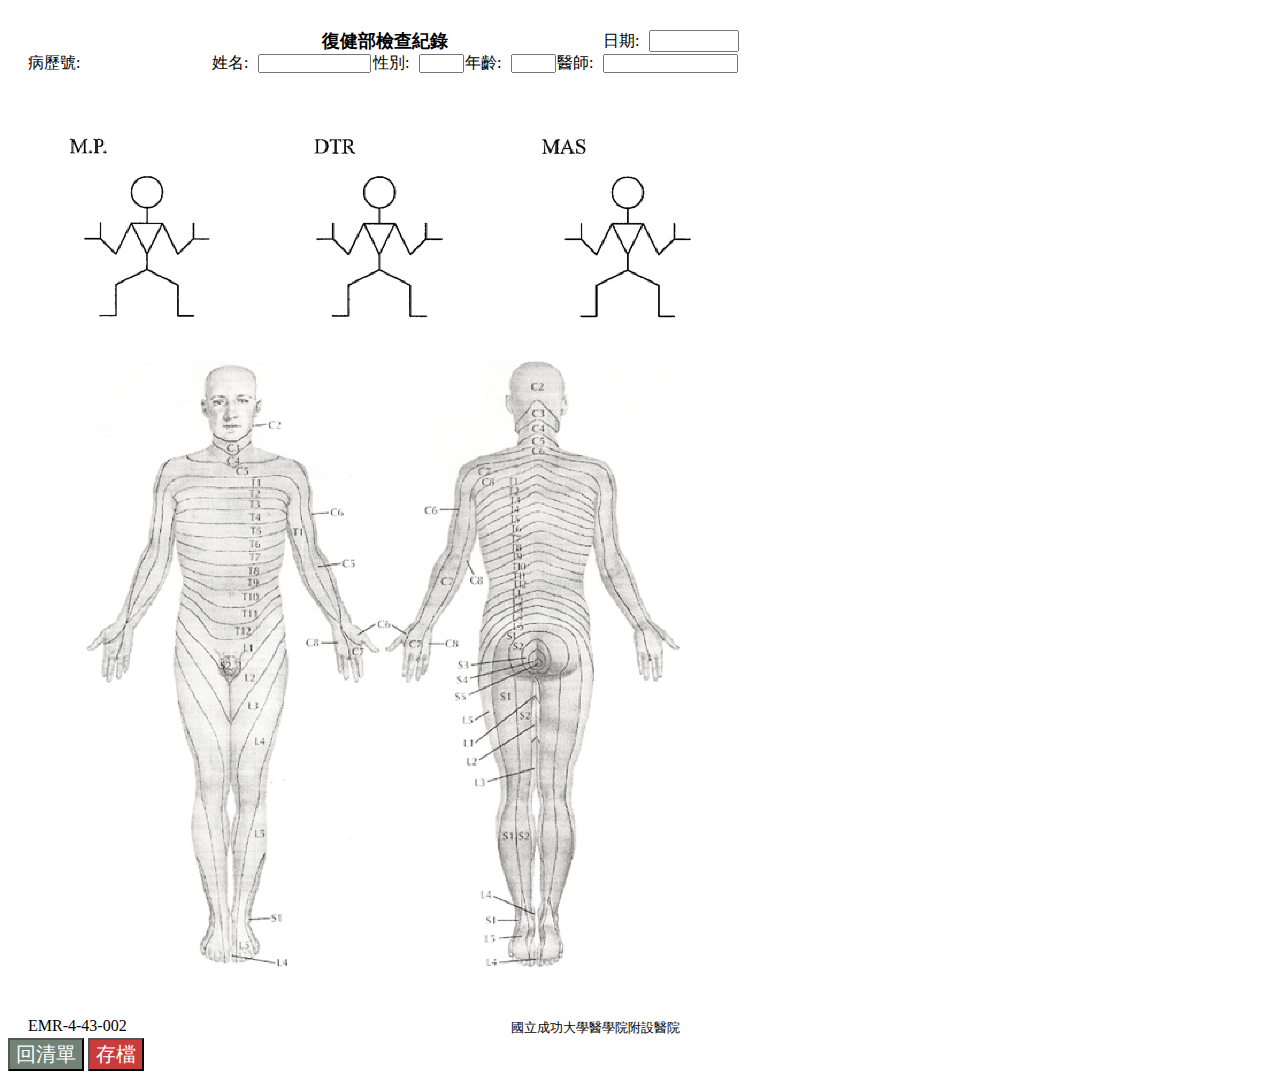
<file: 復健科檢查記錄.htm>
<!DOCTYPE HTML PUBLIC "-//W3C//DTD HTML 4.0 Transitional//EN">
<!-- saved from url=(0084)file://\\VBOXSVR\myFile\ImageSVR.CFS\Designer 公司內部專用\FormGarden 2020\temp.html -->
<HTML><HEAD>
<META http-equiv=Content-Type content="text/html; charset=utf-8">
<META content="MSHTML 6.00.2900.6550" name=GENERATOR>

<meta name="apple-mobile-web-app-capable" content="yes">
<meta name="apple-mobile-web-app-status-bar-style" content="black">
<meta name="apple-mobile-web-app-title" content="Weather PWA">
<meta name="viewport" content="width=734">
<script>
    var page_id = "4454545";

    function get_sess_data(){
        document.getElementById("IDX003012").value = window.sessionStorage.getItem("name");
        document.getElementById("IDX003019").value = window.sessionStorage.getItem("sex");
        document.getElementById("IDX003027").value = window.sessionStorage.getItem("did");
    }

</script>
<link rel="stylesheet" href="css/main.css">
<script src="main.js"></script>

</HEAD>
<BODY>
  <div>
    <div class="signat_box">
        <div class="main_box">
            <div class="out_btn">
                <button id="signat_clean">
                    <span class="material-icons">clear</span>
                    清除
                </button>
                <button id="signat_cancle">
                    <span class="material-icons">edit</span>
                    取消
                </button>
                <button id="signat_send">確定</button>
            </div>
            <div class="signat_drag_box bg_glay">
                <canvas id="signat"></canvas>
            </div>
        </div>
    </div>
    <div class="signat_box">
        <div class="main_box">
            <div class="out_btn">
                <button id="signat_clean">清除</button>
                <button id="signat_cancle">取消</button>
                <button id="signat_send">確定</button>
            </div>
            <div class="signat_drag_box">
                <canvas id="signat"></canvas>
            </div>
        </div>
    </div>
    <div class="canvas_box">
        <div class="main_box">
            <div class="menu_box">
                <div class="lightBorder _width">
                    <label for="drag_pen">
                        <input type="radio" name="shape" id="drag_pen" value="drag_pen" checked="checked">
                        <span class="material-icons type_button">
                            brush
                        </span>
                    </label>
                    <label for="drag_eraser">
                        <input type="radio" name="shape" id="drag_eraser" value="drag_eraser">
                        <span class="material-icons type_button">
                            how_to_vote
                        </span>
                    </label>
                    <label for="drag_line">
                        <input type="radio" name="shape" id="drag_line" value="drag_line">
                        <span class="material-icons type_button">
                            show_chart
                        </span>
                    </label>
                    <label for="drag_arrow">
                        <input type="radio" name="shape" id="drag_arrow" value="drag_arrow">
                        <span class="material-icons type_button">
                            call_made
                        </span>
                    </label>
                    <label for="drag_spray">
                        <input type="radio" name="shape" id="drag_spray" value="drag_spray">
                        <span class="material-icons type_button">
                            blur_on
                        </span>
                    </label>
                    <label for="drag_cross">
                        <input type="radio" name="shape" id="drag_cross" value="drag_cross">
                        <span class="material-icons type_button">
                            close
                        </span>
                    </label>
                    <label for="drag_plus">
                        <input type="radio" name="shape" id="drag_plus" value="drag_plus">
                        <span class="material-icons type_button">
                            add
                        </span>
                    </label>

                    <label for="drag_circle_s">
                        <input type="radio" name="shape" id="drag_circle_s" value="drag_circle_s">
                        <span class="material-icons type_button">
                            panorama_fish_eye
                        </span>
                    </label>
                    <label for="drag_circle_f">
                        <input type="radio" name="shape" id="drag_circle_f" value="drag_circle_f">
                        <span class="material-icons type_button">
                            lens
                        </span>
                    </label>
                    <label for="drag_star_s">
                        <input type="radio" name="shape" id="drag_star_s" value="drag_star_s">
                        <span class="material-icons type_button">
                            star_border
                        </span>
                    </label>
                    <label for="drag_star_f">
                        <input type="radio" name="shape" id="drag_star_f" value="drag_star_f">
                        <span class="material-icons type_button">
                            star
                        </span>
                    </label>
                    <label for="drag_text">
                        <input type="radio" name="shape" id="drag_text" value="drag_text">
                        <span class="material-icons type_button">
                            text_format
                        </span>
                    </label>
            
                    
                </div>
                <div class="lightBorder _size">
                    <div id="width_type">
                        <h6 class="txt">粗細</h6>
                        <select id="lineWidth">
                            <option value="1">1</option>
                            <option value="5" selected>5</option>
                            <option value="9">9</option>
                            <option value="13">13</option>
                            <option value="17">17</option>
                            <option value="21">21</option>
                            <option value="25">25</option>
                            <option value="29">29</option>
                        </select>
                
                        <button class="line_button" data-width="1">
                            <div class="in_box" style="height: 1px;"></div>
                        </button>
                        <button class="line_button" data-width="5">
                            <div class="in_box" style="height: 5px;"></div>
                        </button>
                        <button class="line_button" data-width="9">
                            <div class="in_box" style="height: 9px;"></div>
                        </button>
                        <button class="line_button" data-width="13">
                            <div class="in_box" style="height: 13px;"></div>
                        </button>
                        <button class="line_button" data-width="17">
                            <div class="in_box" style="height: 17px;"></div>
                        </button>
                        <button class="line_button" data-width="21">
                            <div class="in_box" style="height: 21px;"></div>
                        </button>
                        <button class="line_button" data-width="25">
                            <div class="in_box" style="height: 25px;"></div>
                        </button>
                        <button class="line_button" data-width="25">
                            <div class="in_box" style="height: 25px;"></div>
                        </button>


                        
                    </div>
                    <div id="text_type">
                        <h6 class="txt">文字</h6>
                        
                        <input type="text" list="other_list" id="input_txt" value="" />
                        <datalist id="other_list">
                            <option>Volvo</option>
                            <option>YAMAHA</option>
                            <option>Mercedes</option>
                            <option>Audi</option>
                        </datalist>
                    </div>
                    <div id="size_type">
                        <h6 class="txt">尺寸</h6>
                        <select id="markWidth" >
                            <option value="10">10</option>
                            <option value="15">15</option>
                            <option value="20" selected>20</option>
                            <option value="25">25</option>
                            <option value="30">30</option>
                            <option value="35">35</option>
                            <option value="40">40</option>
                            <option value="45">45</option>
                        </select>
                        <button class="size_button" data-width="10">10</button>
                        <button class="size_button" data-width="15">15</button>
                        <button class="size_button" data-width="20">20</button>
                        <button class="size_button" data-width="25">25</button>
                        <button class="size_button" data-width="30">30</button>
                        <button class="size_button" data-width="35">35</button>
                        <button class="size_button" data-width="40">40</button>
                        <button class="size_button" data-width="45">45</button>                   
                    </div>
                    <div id="color_type">
                        <h6 class="txt">顏色</h6>
        
                        <input id="fillColor" type="color" step="1" value="#ff0000">
                        <button class="color_button" data-color="#ff0000">
                            <div class="in_box" style="background-color: #ff0000;"></div>
                        </button>
                        <button class="color_button" data-color="#ffff00">
                            <div class="in_box" style="background-color: #ffff00;"></div>
                        </button>
                        <button class="color_button" data-color="#00ff00">
                            <div class="in_box" style="background-color: #00ff00;"></div>
                        </button>
                        <button class="color_button" data-color="#00ffff">
                            <div class="in_box" style="background-color: #00ffff;"></div>
                        </button>
                        <button class="color_button" data-color="#0000ff">
                            <div class="in_box" style="background-color: #0000ff;"></div>
                        </button>
                        <button class="color_button" data-color="#ff00ff">
                            <div class="in_box" style="background-color: #ff00ff;"></div>
                        </button>
                        <button class="color_button" data-color="#ffffff">
                            <div class="in_box" style="background-color: #ffffff;"></div>
                        </button>
                        <button class="color_button" data-color="#000000">
                            <div class="in_box" style="background-color: #000000;"></div>
                        </button>
                    </div>

                </div>
                <!-- <div class="lightBorder _color">
                    
                    

                </div> -->
            </div>
    

            <div class="out_btn">
                <button id="canvas_clean">清除</button>
                <button id="canvas_cancle">取消</button>
                <button id="canvas_send">確定</button>
            </div>
            <div class="drag_box">
                <!-- <img class="drag_bg"> -->
                <input type="image" class="drag_bg">
                <canvas id="cvs"></canvas>
                <canvas id="cvs_cursor"></canvas>
            </div>



        </div>
    </div>
    <div class="video_box">
        <div class="main_box">
            <div class="lightBorder">
                <select id="videoSource">
                    <!-- <option value="1">1</option> -->
                </select>
            </div>
            <div class="out_btn">
                <button id="cam_cancle">取消</button>
                <button id="cam_send">拍照</button>
            </div>
            <div class="video">

                <video id="inputVideo"></video>


            </div>

        </div>
    </div>

    <div class="tree_box">
        <div class="main_box ifreme">
            <div class="out_btn">
                <button id="tree_cancle">取消</button>
                <button id="tree_send">擷取圖片</button>
            </div>
            <iframe src="" id="iframe_tree"></iframe>

        </div>
    </div>


    <ul class="text_menu">
        <li class="menu-item menu-item-disabled">
            <button type="button" class="menu-btn">
                <span class="menu-text">插入片語</span>
            </button>
        </li>
        <li class="menu-separator"></li>
        <li class="menu-item">
            <button type="button" class="menu-btn input_txt" data-txt="皮膚膿瘍">
                <span class="menu-text">皮膚膿瘍</span>
            </button>
        </li>
        <li class="menu-item">
            <button type="button" class="menu-btn input_txt" data-txt="蜂窩組織炎">
                <span class="menu-text">蜂窩組織炎</span>
            </button>
        </li>
        <li class="menu-item">
            <button type="button" class="menu-btn input_txt" data-txt="異位性皮膚炎">
                <span class="menu-text">異位性皮膚炎</span>
            </button>
        </li>
        <li class="menu-item">
            <button type="button" class="menu-btn input_txt" data-txt="脂漏性皮膚炎">
                <span class="menu-text">脂漏性皮膚炎</span>
            </button>
        </li>
        <li class="menu-item">
            <button type="button" class="menu-btn input_txt" data-txt="過敏性接觸性皮膚炎">
                <span class="menu-text">過敏性接觸性皮膚炎</span>
            </button>
        </li>
        <li class="menu-item">
            <button type="button" class="menu-btn input_txt" data-txt="接觸性皮膚炎">
                <span class="menu-text">接觸性皮膚炎</span>
            </button>
        </li>
        <li class="menu-item">
            <button type="button" class="menu-btn input_txt" data-txt="感染性皮膚炎">
                <span class="menu-text">感染性皮膚炎</span>
            </button>
        </li>
        <li class="menu-item">
            <button type="button" class="menu-btn input_txt" data-txt="濕疹">
                <span class="menu-text">濕疹</span>
            </button>
        </li>
        <li class="menu-item">
            <button type="button" class="menu-btn input_txt" data-txt="癢疹">
                <span class="menu-text">癢疹</span>
            </button>
        </li>
    </ul>

    <ul class="canvas_menu">

        <li class="canvas_item">
            <button type="button" class="open_canvas">
                <div class="menu-text">編輯此圖片</div>
                <div class="menu-icon" style="background-image: url(img/img_01.png)"></div>
            </button>
        </li>

        <li class="canvas_item">
            <button type="button" class="gggg">
                <div class="menu-text">更換圖片</div>
                <div class="menu-icon" style="background-image: url(img/img_02.png)"></div>
        
                <input type='file' class="input_img" accept="image/*" />
            </button>
        </li>
        <li class="canvas_item">
            <button type="button" class="open_recode">
                <div class="menu-text">打開攝影機</div>
                <div class="menu-icon" style="background-image: url(img/img_03.png)"></div>
        
            </button>
        </li>
        <li class="canvas_item">
            <button type="button" class="open_tree">
                <div class="menu-text">選擇家族樹</div>
                <div class="menu-icon" style="background-image: url(img/img_04.png)"></div>
            
            </button>
        </li>

    </ul>
</div>
    <div id="main_form">

<TABLE cellSpacing=0 cols=33 cellPadding=0 border=0 ROWS="45">
  <TBODY>
  <TR>
    <TD width=20 bgColor=#ffffff height=21><FONT face=新細明體 color=#000000 
      size=3>&nbsp;</FONT> </TD>
    <TD width=20 bgColor=#ffffff height=21><FONT face=新細明體 color=#000000 
      size=3>&nbsp;</FONT> </TD>
    <TD width=20 bgColor=#ffffff height=21><FONT face=新細明體 color=#000000 
      size=3>&nbsp;</FONT> </TD>
    <TD width=20 bgColor=#ffffff height=21><FONT face=新細明體 color=#000000 
      size=3>&nbsp;</FONT> </TD>
    <TD width=20 bgColor=#ffffff height=21><FONT face=新細明體 color=#000000 
      size=3>&nbsp;</FONT> </TD>
    <TD width=20 bgColor=#ffffff height=21><FONT face=新細明體 color=#000000 
      size=3>&nbsp;</FONT> </TD>
    <TD width=20 bgColor=#ffffff height=21><FONT face=新細明體 color=#000000 
      size=3>&nbsp;</FONT> </TD>
    <TD width=20 bgColor=#ffffff height=21><FONT face=新細明體 color=#000000 
      size=3>&nbsp;</FONT> </TD>
    <TD width=20 bgColor=#ffffff height=21><FONT face=新細明體 color=#000000 
      size=3>&nbsp;</FONT> </TD>
    <TD width=20 bgColor=#ffffff height=21><FONT face=新細明體 color=#000000 
      size=3>&nbsp;</FONT> </TD>
    <TD width=20 bgColor=#ffffff height=21><FONT face=新細明體 color=#000000 
      size=3>&nbsp;</FONT> </TD>
    <TD width=20 bgColor=#ffffff height=21><FONT face=新細明體 color=#000000 
      size=3>&nbsp;</FONT> </TD>
    <TD width=20 bgColor=#ffffff height=21><FONT face=新細明體 color=#000000 
      size=3>&nbsp;</FONT> </TD>
    <TD width=20 bgColor=#ffffff height=21><FONT face=新細明體 color=#000000 
      size=3>&nbsp;</FONT> </TD>
    <TD width=20 bgColor=#ffffff height=21><FONT face=新細明體 color=#000000 
      size=3>&nbsp;</FONT> </TD>
    <TD width=20 bgColor=#ffffff height=21><FONT face=新細明體 color=#000000 
      size=3>&nbsp;</FONT> </TD>
    <TD width=20 bgColor=#ffffff height=21><FONT face=新細明體 color=#000000 
      size=3>&nbsp;</FONT> </TD>
    <TD width=20 bgColor=#ffffff height=21><FONT face=新細明體 color=#000000 
      size=3>&nbsp;</FONT> </TD>
    <TD width=20 bgColor=#ffffff height=21><FONT face=新細明體 color=#000000 
      size=3>&nbsp;</FONT> </TD>
    <TD width=20 bgColor=#ffffff height=21><FONT face=新細明體 color=#000000 
      size=3>&nbsp;</FONT> </TD>
    <TD width=20 bgColor=#ffffff height=21><FONT face=新細明體 color=#000000 
      size=3>&nbsp;</FONT> </TD>
    <TD width=20 bgColor=#ffffff height=21><FONT face=新細明體 color=#000000 
      size=3>&nbsp;</FONT> </TD>
    <TD width=20 bgColor=#ffffff height=21><FONT face=新細明體 color=#000000 
      size=3>&nbsp;</FONT> </TD>
    <TD width=20 bgColor=#ffffff height=21><FONT face=新細明體 color=#000000 
      size=3>&nbsp;</FONT> </TD>
    <TD width=20 bgColor=#ffffff height=21><FONT face=新細明體 color=#000000 
      size=3>&nbsp;</FONT> </TD>
    <TD width=20 bgColor=#ffffff height=21><FONT face=新細明體 color=#000000 
      size=3>&nbsp;</FONT> </TD>
    <TD width=20 bgColor=#ffffff height=21><FONT face=新細明體 color=#000000 
      size=3>&nbsp;</FONT> </TD>
    <TD width=20 bgColor=#ffffff height=21><FONT face=新細明體 color=#000000 
      size=3>&nbsp;</FONT> </TD>
    <TD width=20 bgColor=#ffffff height=21><FONT face=新細明體 color=#000000 
      size=3>&nbsp;</FONT> </TD>
    <TD width=20 bgColor=#ffffff height=21><FONT face=新細明體 color=#000000 
      size=3>&nbsp;</FONT> </TD>
    <TD width=20 bgColor=#ffffff height=21><FONT face=新細明體 color=#000000 
      size=3>&nbsp;</FONT> </TD>
    <TD width=20 bgColor=#ffffff height=21><FONT face=新細明體 color=#000000 
      size=3>&nbsp;</FONT> </TD>
    <TD width=20 bgColor=#ffffff height=21><FONT face=新細明體 color=#000000 
      size=3>&nbsp;</FONT> </TD></TR>
  <TR>
    <TD width=20 bgColor=#ffffff height=23><FONT face=新細明體 color=#000000 
      size=3>&nbsp;</FONT> </TD>
    <TD width=20 bgColor=#ffffff height=23><FONT face=新細明體 color=#000000 
      size=3>&nbsp;</FONT> </TD>
    <TD width=20 bgColor=#ffffff height=23><FONT face=新細明體 color=#000000 
      size=3>&nbsp;</FONT> </TD>
    <TD width=20 bgColor=#ffffff height=23><FONT face=新細明體 color=#000000 
      size=3>&nbsp;</FONT> </TD>
    <TD width=20 bgColor=#ffffff height=23><FONT face=新細明體 color=#000000 
      size=3>&nbsp;</FONT> </TD>
    <TD width=20 bgColor=#ffffff height=23><FONT face=新細明體 color=#000000 
      size=3>&nbsp;</FONT> </TD>
    <TD width=20 bgColor=#ffffff height=23><FONT face=新細明體 color=#000000 
      size=3>&nbsp;</FONT> </TD>
    <TD width=20 bgColor=#ffffff height=23><FONT face=新細明體 color=#000000 
      size=3>&nbsp;</FONT> </TD>
    <TD width=20 bgColor=#ffffff height=23><FONT face=新細明體 color=#000000 
      size=3>&nbsp;</FONT> </TD>
    <TD vAlign=center align=middle width=300 bgColor=#ffffff colSpan=15 
    height=23><FONT face=標楷體 color=#000000 size=4><B>復健部檢查紀錄</B></FONT> </TD>
    <TD width=20 bgColor=#ffffff height=23><FONT face=新細明體 color=#000000 
      size=3>&nbsp;</FONT> </TD>
    <TD width=20 bgColor=#ffffff height=23><FONT face=新細明體 color=#000000 
      size=3>&nbsp;</FONT> </TD>
    <TD vAlign=center align=left width=40 bgColor=#ffffff colSpan=2 
      height=23><FONT face=標楷體 color=#000000 size=3>日期:</FONT> </TD>
    <TD class=borderBottom vAlign=center align=left width=80 bgColor=#ffffff 
    colSpan=4 height=23><FONT face=新細明體 color=#000000 size=3><INPUT 
      id=IDX002029 style="WIDTH: 98%; HEIGHT: 95%" name=IDX002029></FONT> </TD>
    <TD width=20 bgColor=#ffffff height=23><FONT face=新細明體 color=#000000 
      size=3>&nbsp;</FONT> </TD></TR>
  <TR>
    <TD width=20 bgColor=#ffffff height=21><FONT face=新細明體 color=#000000 
      size=3>&nbsp;</FONT> </TD>
    <TD vAlign=center align=left width=60 bgColor=#ffffff colSpan=3 
      height=21><FONT face=標楷體 color=#000000 size=3>病歷號:</FONT> </TD>
    <TD class=borderBottom width=100 bgColor=#ffffff colSpan=5 height=21><FONT 
      face=標楷體 color=#000000 size=3>&nbsp;</FONT> </TD>
    <TD vAlign=center align=left width=40 bgColor=#ffffff colSpan=2 
      height=21><FONT face=標楷體 color=#000000 size=3>姓名:</FONT> </TD>
    <TD class=borderBottom vAlign=center align=left width=100 bgColor=#ffffff 
    colSpan=5 height=21><FONT face=標楷體 color=#000000 size=3><INPUT 
      id=IDX003012 style="WIDTH: 98%; HEIGHT: 95%" name=IDX003012></FONT> </TD>
    <TD vAlign=center align=left width=40 bgColor=#ffffff colSpan=2 
      height=21><FONT face=標楷體 color=#000000 size=3>性別:</FONT> </TD>
    <TD class=borderBottom vAlign=center align=left width=40 bgColor=#ffffff 
    colSpan=2 height=21><FONT face=標楷體 color=#000000 size=3><INPUT 
      id=IDX003019 style="WIDTH: 98%; HEIGHT: 95%" name=IDX003019></FONT> </TD>
    <TD vAlign=center align=left width=40 bgColor=#ffffff colSpan=2 
      height=21><FONT face=標楷體 color=#000000 size=3>年齡:</FONT> </TD>
    <TD class=borderBottom vAlign=center align=left width=40 bgColor=#ffffff 
    colSpan=2 height=21><FONT face=標楷體 color=#000000 size=3><INPUT 
      id=IDX003023 style="WIDTH: 98%; HEIGHT: 95%" name=IDX003023></FONT> </TD>
    <TD vAlign=center align=left width=40 bgColor=#ffffff colSpan=2 
      height=21><FONT face=標楷體 color=#000000 size=3>醫師:</FONT> </TD>
    <TD class=borderBottom vAlign=center align=left width=120 bgColor=#ffffff 
    colSpan=6 height=21><FONT face=標楷體 color=#000000 size=3><INPUT 
      id=IDX003027 style="WIDTH: 98%; HEIGHT: 95%" name=IDX003027></FONT> </TD>
    <TD width=20 bgColor=#ffffff height=21><FONT face=新細明體 color=#000000 
      size=3>&nbsp;</FONT> </TD></TR>
  <TR>
    <TD width=20 bgColor=#ffffff height=21><FONT face=新細明體 color=#000000 
      size=3>&nbsp;</FONT> </TD>
    <TD vAlign=top align=left width=620 bgColor=#ffffff colSpan=31 height=861 
    rowSpan=41><FONT face=新細明體 color=#000000 size=3>
      <DIV><IMG id=IDX004002_back height=943 alt=IDX004002_back 
      src="IDX004002.jpg" width=713 name=IDX004002_back><IMG 
      id=IDX004002_front height=943 alt=IDX004002_front 
      src="clean.png" width=713 
      name=IDX004002_front></DIV></FONT></TD>
    <TD width=20 bgColor=#ffffff height=21><FONT face=新細明體 color=#000000 
      size=3>&nbsp;</FONT> </TD></TR>
  <TR>
    <TD width=20 bgColor=#ffffff height=21><FONT face=新細明體 color=#000000 
      size=3>&nbsp;</FONT> </TD>
    <TD width=20 bgColor=#ffffff height=21><FONT face=新細明體 color=#000000 
      size=3>&nbsp;</FONT> </TD></TR>
  <TR>
    <TD width=20 bgColor=#ffffff height=21><FONT face=新細明體 color=#000000 
      size=3>&nbsp;</FONT> </TD>
    <TD width=20 bgColor=#ffffff height=21><FONT face=新細明體 color=#000000 
      size=3>&nbsp;</FONT> </TD></TR>
  <TR>
    <TD width=20 bgColor=#ffffff height=21><FONT face=新細明體 color=#000000 
      size=3>&nbsp;</FONT> </TD>
    <TD width=20 bgColor=#ffffff height=21><FONT face=新細明體 color=#000000 
      size=3>&nbsp;</FONT> </TD></TR>
  <TR>
    <TD width=20 bgColor=#ffffff height=21><FONT face=新細明體 color=#000000 
      size=3>&nbsp;</FONT> </TD>
    <TD width=20 bgColor=#ffffff height=21><FONT face=新細明體 color=#000000 
      size=3>&nbsp;</FONT> </TD></TR>
  <TR>
    <TD width=20 bgColor=#ffffff height=21><FONT face=新細明體 color=#000000 
      size=3>&nbsp;</FONT> </TD>
    <TD width=20 bgColor=#ffffff height=21><FONT face=新細明體 color=#000000 
      size=3>&nbsp;</FONT> </TD></TR>
  <TR>
    <TD width=20 bgColor=#ffffff height=21><FONT face=新細明體 color=#000000 
      size=3>&nbsp;</FONT> </TD>
    <TD width=20 bgColor=#ffffff height=21><FONT face=新細明體 color=#000000 
      size=3>&nbsp;</FONT> </TD></TR>
  <TR>
    <TD width=20 bgColor=#ffffff height=21><FONT face=新細明體 color=#000000 
      size=3>&nbsp;</FONT> </TD>
    <TD width=20 bgColor=#ffffff height=21><FONT face=新細明體 color=#000000 
      size=3>&nbsp;</FONT> </TD></TR>
  <TR>
    <TD width=20 bgColor=#ffffff height=21><FONT face=新細明體 color=#000000 
      size=3>&nbsp;</FONT> </TD>
    <TD width=20 bgColor=#ffffff height=21><FONT face=新細明體 color=#000000 
      size=3>&nbsp;</FONT> </TD></TR>
  <TR>
    <TD width=20 bgColor=#ffffff height=21><FONT face=新細明體 color=#000000 
      size=3>&nbsp;</FONT> </TD>
    <TD width=20 bgColor=#ffffff height=21><FONT face=新細明體 color=#000000 
      size=3>&nbsp;</FONT> </TD></TR>
  <TR>
    <TD width=20 bgColor=#ffffff height=21><FONT face=新細明體 color=#000000 
      size=3>&nbsp;</FONT> </TD>
    <TD width=20 bgColor=#ffffff height=21><FONT face=新細明體 color=#000000 
      size=3>&nbsp;</FONT> </TD></TR>
  <TR>
    <TD width=20 bgColor=#ffffff height=21><FONT face=新細明體 color=#000000 
      size=3>&nbsp;</FONT> </TD>
    <TD width=20 bgColor=#ffffff height=21><FONT face=新細明體 color=#000000 
      size=3>&nbsp;</FONT> </TD></TR>
  <TR>
    <TD width=20 bgColor=#ffffff height=21><FONT face=新細明體 color=#000000 
      size=3>&nbsp;</FONT> </TD>
    <TD width=20 bgColor=#ffffff height=21><FONT face=新細明體 color=#000000 
      size=3>&nbsp;</FONT> </TD></TR>
  <TR>
    <TD width=20 bgColor=#ffffff height=21><FONT face=新細明體 color=#000000 
      size=3>&nbsp;</FONT> </TD>
    <TD width=20 bgColor=#ffffff height=21><FONT face=新細明體 color=#000000 
      size=3>&nbsp;</FONT> </TD></TR>
  <TR>
    <TD width=20 bgColor=#ffffff height=21><FONT face=新細明體 color=#000000 
      size=3>&nbsp;</FONT> </TD>
    <TD width=20 bgColor=#ffffff height=21><FONT face=新細明體 color=#000000 
      size=3>&nbsp;</FONT> </TD></TR>
  <TR>
    <TD width=20 bgColor=#ffffff height=21><FONT face=新細明體 color=#000000 
      size=3>&nbsp;</FONT> </TD>
    <TD width=20 bgColor=#ffffff height=21><FONT face=新細明體 color=#000000 
      size=3>&nbsp;</FONT> </TD></TR>
  <TR>
    <TD width=20 bgColor=#ffffff height=21><FONT face=新細明體 color=#000000 
      size=3>&nbsp;</FONT> </TD>
    <TD width=20 bgColor=#ffffff height=21><FONT face=新細明體 color=#000000 
      size=3>&nbsp;</FONT> </TD></TR>
  <TR>
    <TD width=20 bgColor=#ffffff height=21><FONT face=新細明體 color=#000000 
      size=3>&nbsp;</FONT> </TD>
    <TD width=20 bgColor=#ffffff height=21><FONT face=新細明體 color=#000000 
      size=3>&nbsp;</FONT> </TD></TR>
  <TR>
    <TD width=20 bgColor=#ffffff height=21><FONT face=新細明體 color=#000000 
      size=3>&nbsp;</FONT> </TD>
    <TD width=20 bgColor=#ffffff height=21><FONT face=新細明體 color=#000000 
      size=3>&nbsp;</FONT> </TD></TR>
  <TR>
    <TD width=20 bgColor=#ffffff height=21><FONT face=新細明體 color=#000000 
      size=3>&nbsp;</FONT> </TD>
    <TD width=20 bgColor=#ffffff height=21><FONT face=新細明體 color=#000000 
      size=3>&nbsp;</FONT> </TD></TR>
  <TR>
    <TD width=20 bgColor=#ffffff height=21><FONT face=新細明體 color=#000000 
      size=3>&nbsp;</FONT> </TD>
    <TD width=20 bgColor=#ffffff height=21><FONT face=新細明體 color=#000000 
      size=3>&nbsp;</FONT> </TD></TR>
  <TR>
    <TD width=20 bgColor=#ffffff height=21><FONT face=新細明體 color=#000000 
      size=3>&nbsp;</FONT> </TD>
    <TD width=20 bgColor=#ffffff height=21><FONT face=新細明體 color=#000000 
      size=3>&nbsp;</FONT> </TD></TR>
  <TR>
    <TD width=20 bgColor=#ffffff height=21><FONT face=新細明體 color=#000000 
      size=3>&nbsp;</FONT> </TD>
    <TD width=20 bgColor=#ffffff height=21><FONT face=新細明體 color=#000000 
      size=3>&nbsp;</FONT> </TD></TR>
  <TR>
    <TD width=20 bgColor=#ffffff height=21><FONT face=新細明體 color=#000000 
      size=3>&nbsp;</FONT> </TD>
    <TD width=20 bgColor=#ffffff height=21><FONT face=新細明體 color=#000000 
      size=3>&nbsp;</FONT> </TD></TR>
  <TR>
    <TD width=20 bgColor=#ffffff height=21><FONT face=新細明體 color=#000000 
      size=3>&nbsp;</FONT> </TD>
    <TD width=20 bgColor=#ffffff height=21><FONT face=新細明體 color=#000000 
      size=3>&nbsp;</FONT> </TD></TR>
  <TR>
    <TD width=20 bgColor=#ffffff height=21><FONT face=新細明體 color=#000000 
      size=3>&nbsp;</FONT> </TD>
    <TD width=20 bgColor=#ffffff height=21><FONT face=新細明體 color=#000000 
      size=3>&nbsp;</FONT> </TD></TR>
  <TR>
    <TD width=20 bgColor=#ffffff height=21><FONT face=新細明體 color=#000000 
      size=3>&nbsp;</FONT> </TD>
    <TD width=20 bgColor=#ffffff height=21><FONT face=新細明體 color=#000000 
      size=3>&nbsp;</FONT> </TD></TR>
  <TR>
    <TD width=20 bgColor=#ffffff height=21><FONT face=新細明體 color=#000000 
      size=3>&nbsp;</FONT> </TD>
    <TD width=20 bgColor=#ffffff height=21><FONT face=新細明體 color=#000000 
      size=3>&nbsp;</FONT> </TD></TR>
  <TR>
    <TD width=20 bgColor=#ffffff height=21><FONT face=新細明體 color=#000000 
      size=3>&nbsp;</FONT> </TD>
    <TD width=20 bgColor=#ffffff height=21><FONT face=新細明體 color=#000000 
      size=3>&nbsp;</FONT> </TD></TR>
  <TR>
    <TD width=20 bgColor=#ffffff height=21><FONT face=新細明體 color=#000000 
      size=3>&nbsp;</FONT> </TD>
    <TD width=20 bgColor=#ffffff height=21><FONT face=新細明體 color=#000000 
      size=3>&nbsp;</FONT> </TD></TR>
  <TR>
    <TD width=20 bgColor=#ffffff height=21><FONT face=新細明體 color=#000000 
      size=3>&nbsp;</FONT> </TD>
    <TD width=20 bgColor=#ffffff height=21><FONT face=新細明體 color=#000000 
      size=3>&nbsp;</FONT> </TD></TR>
  <TR>
    <TD width=20 bgColor=#ffffff height=21><FONT face=新細明體 color=#000000 
      size=3>&nbsp;</FONT> </TD>
    <TD width=20 bgColor=#ffffff height=21><FONT face=新細明體 color=#000000 
      size=3>&nbsp;</FONT> </TD></TR>
  <TR>
    <TD width=20 bgColor=#ffffff height=21><FONT face=新細明體 color=#000000 
      size=3>&nbsp;</FONT> </TD>
    <TD width=20 bgColor=#ffffff height=21><FONT face=新細明體 color=#000000 
      size=3>&nbsp;</FONT> </TD></TR>
  <TR>
    <TD width=20 bgColor=#ffffff height=21><FONT face=新細明體 color=#000000 
      size=3>&nbsp;</FONT> </TD>
    <TD width=20 bgColor=#ffffff height=21><FONT face=新細明體 color=#000000 
      size=3>&nbsp;</FONT> </TD></TR>
  <TR>
    <TD width=20 bgColor=#ffffff height=21><FONT face=新細明體 color=#000000 
      size=3>&nbsp;</FONT> </TD>
    <TD width=20 bgColor=#ffffff height=21><FONT face=新細明體 color=#000000 
      size=3>&nbsp;</FONT> </TD></TR>
  <TR>
    <TD width=20 bgColor=#ffffff height=21><FONT face=新細明體 color=#000000 
      size=3>&nbsp;</FONT> </TD>
    <TD width=20 bgColor=#ffffff height=21><FONT face=新細明體 color=#000000 
      size=3>&nbsp;</FONT> </TD></TR>
  <TR>
    <TD width=20 bgColor=#ffffff height=21><FONT face=新細明體 color=#000000 
      size=3>&nbsp;</FONT> </TD>
    <TD width=20 bgColor=#ffffff height=21><FONT face=新細明體 color=#000000 
      size=3>&nbsp;</FONT> </TD></TR>
  <TR>
    <TD width=20 bgColor=#ffffff height=21><FONT face=新細明體 color=#000000 
      size=3>&nbsp;</FONT> </TD>
    <TD width=20 bgColor=#ffffff height=21><FONT face=新細明體 color=#000000 
      size=3>&nbsp;</FONT> </TD></TR>
  <TR>
    <TD width=20 bgColor=#ffffff height=21><FONT face=新細明體 color=#000000 
      size=3>&nbsp;</FONT> </TD>
    <TD width=20 bgColor=#ffffff height=21><FONT face=新細明體 color=#000000 
      size=3>&nbsp;</FONT> </TD></TR>
  <TR>
    <TD width=20 bgColor=#ffffff height=21><FONT face=新細明體 color=#000000 
      size=3>&nbsp;</FONT> </TD>
    <TD width=20 bgColor=#ffffff height=21><FONT face=新細明體 color=#000000 
      size=3>&nbsp;</FONT> </TD></TR>
  <TR>
    <TD width=20 bgColor=#ffffff height=21><FONT face=新細明體 color=#000000 
      size=3>&nbsp;</FONT> </TD>
    <TD width=20 bgColor=#ffffff height=21><FONT face=新細明體 color=#000000 
      size=3>&nbsp;</FONT> </TD></TR>
  <TR>
    <TD width=20 bgColor=#ffffff height=21><FONT face=新細明體 color=#000000 
      size=3>&nbsp;</FONT> </TD>
    <TD vAlign=top align=left width=100 bgColor=#ffffff colSpan=5 
      height=21><FONT face=標楷體 color=#000000 size=3>EMR-4-43-002</FONT> </TD>
    <TD width=20 bgColor=#ffffff height=21><FONT face=新細明體 color=#000000 
      size=3>&nbsp;</FONT> </TD>
    <TD width=20 bgColor=#ffffff height=21><FONT face=新細明體 color=#000000 
      size=3>&nbsp;</FONT> </TD>
    <TD width=20 bgColor=#ffffff height=21><FONT face=新細明體 color=#000000 
      size=3>&nbsp;</FONT> </TD>
    <TD width=20 bgColor=#ffffff height=21><FONT face=新細明體 color=#000000 
      size=3>&nbsp;</FONT> </TD>
    <TD width=20 bgColor=#ffffff height=21><FONT face=新細明體 color=#000000 
      size=3>&nbsp;</FONT> </TD>
    <TD width=20 bgColor=#ffffff height=21><FONT face=新細明體 color=#000000 
      size=3>&nbsp;</FONT> </TD>
    <TD width=20 bgColor=#ffffff height=21><FONT face=新細明體 color=#000000 
      size=3>&nbsp;</FONT> </TD>
    <TD width=20 bgColor=#ffffff height=21><FONT face=新細明體 color=#000000 
      size=3>&nbsp;</FONT> </TD>
    <TD width=20 bgColor=#ffffff height=21><FONT face=新細明體 color=#000000 
      size=3>&nbsp;</FONT> </TD>
    <TD width=20 bgColor=#ffffff height=21><FONT face=新細明體 color=#000000 
      size=3>&nbsp;</FONT> </TD>
    <TD width=20 bgColor=#ffffff height=21><FONT face=新細明體 color=#000000 
      size=3>&nbsp;</FONT> </TD>
    <TD width=20 bgColor=#ffffff height=21><FONT face=新細明體 color=#000000 
      size=3>&nbsp;</FONT> </TD>
    <TD width=20 bgColor=#ffffff height=21><FONT face=新細明體 color=#000000 
      size=3>&nbsp;</FONT> </TD>
    <TD width=20 bgColor=#ffffff height=21><FONT face=新細明體 color=#000000 
      size=3>&nbsp;</FONT> </TD>
    <TD width=20 bgColor=#ffffff height=21><FONT face=新細明體 color=#000000 
      size=3>&nbsp;</FONT> </TD>
    <TD width=20 bgColor=#ffffff height=21><FONT face=新細明體 color=#000000 
      size=3>&nbsp;</FONT> </TD>
    <TD vAlign=center align=left width=200 bgColor=#ffffff colSpan=10 
      height=21><FONT face=標楷體 color=#000000 size=2>國立成功大學醫學院附設醫院</FONT> </TD>
    <TD vAlign=top align=left width=20 bgColor=#ffffff height=21><FONT 
      face=新細明體 color=#000000 size=3>&nbsp;</FONT> 
</TD></TR></TBODY>



</TABLE>

</div>

<button id="back">回清單</button>
<button id="save_data">存檔</button>

</BODY></HTML>
</file>
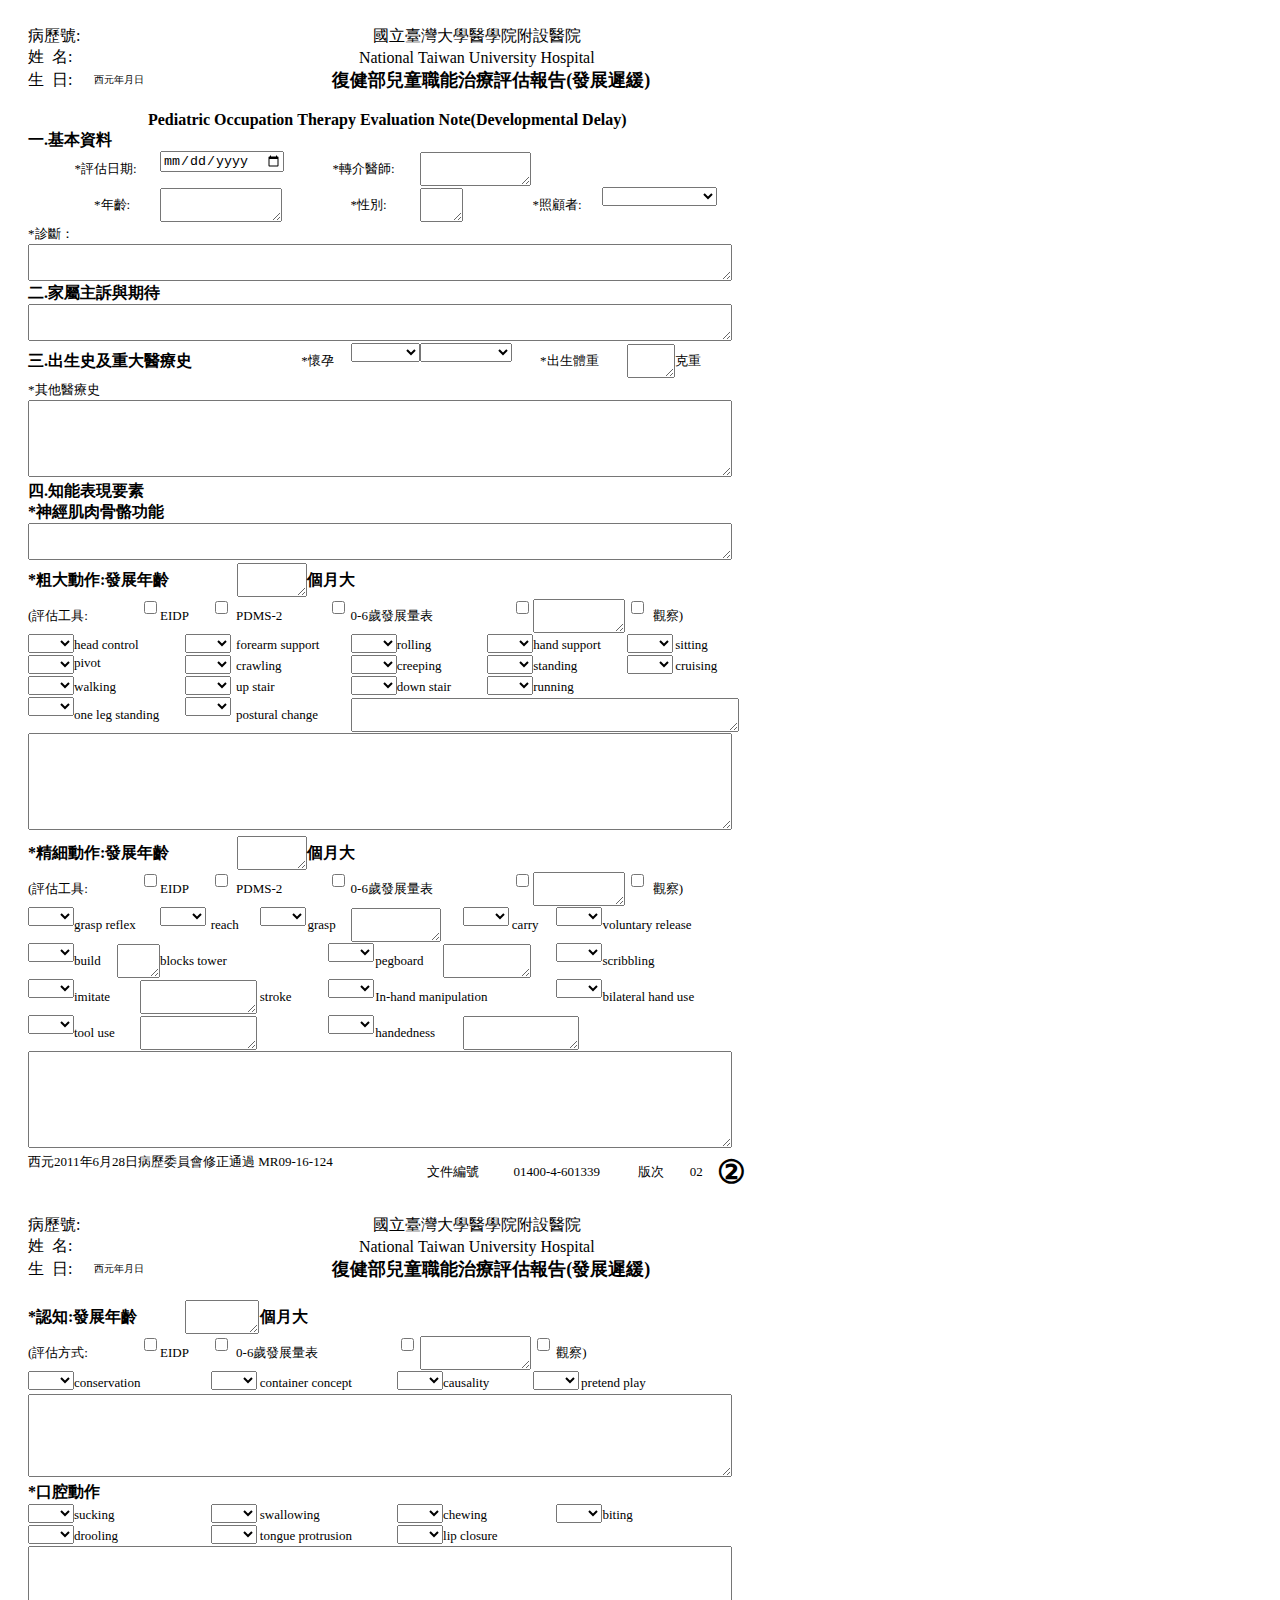
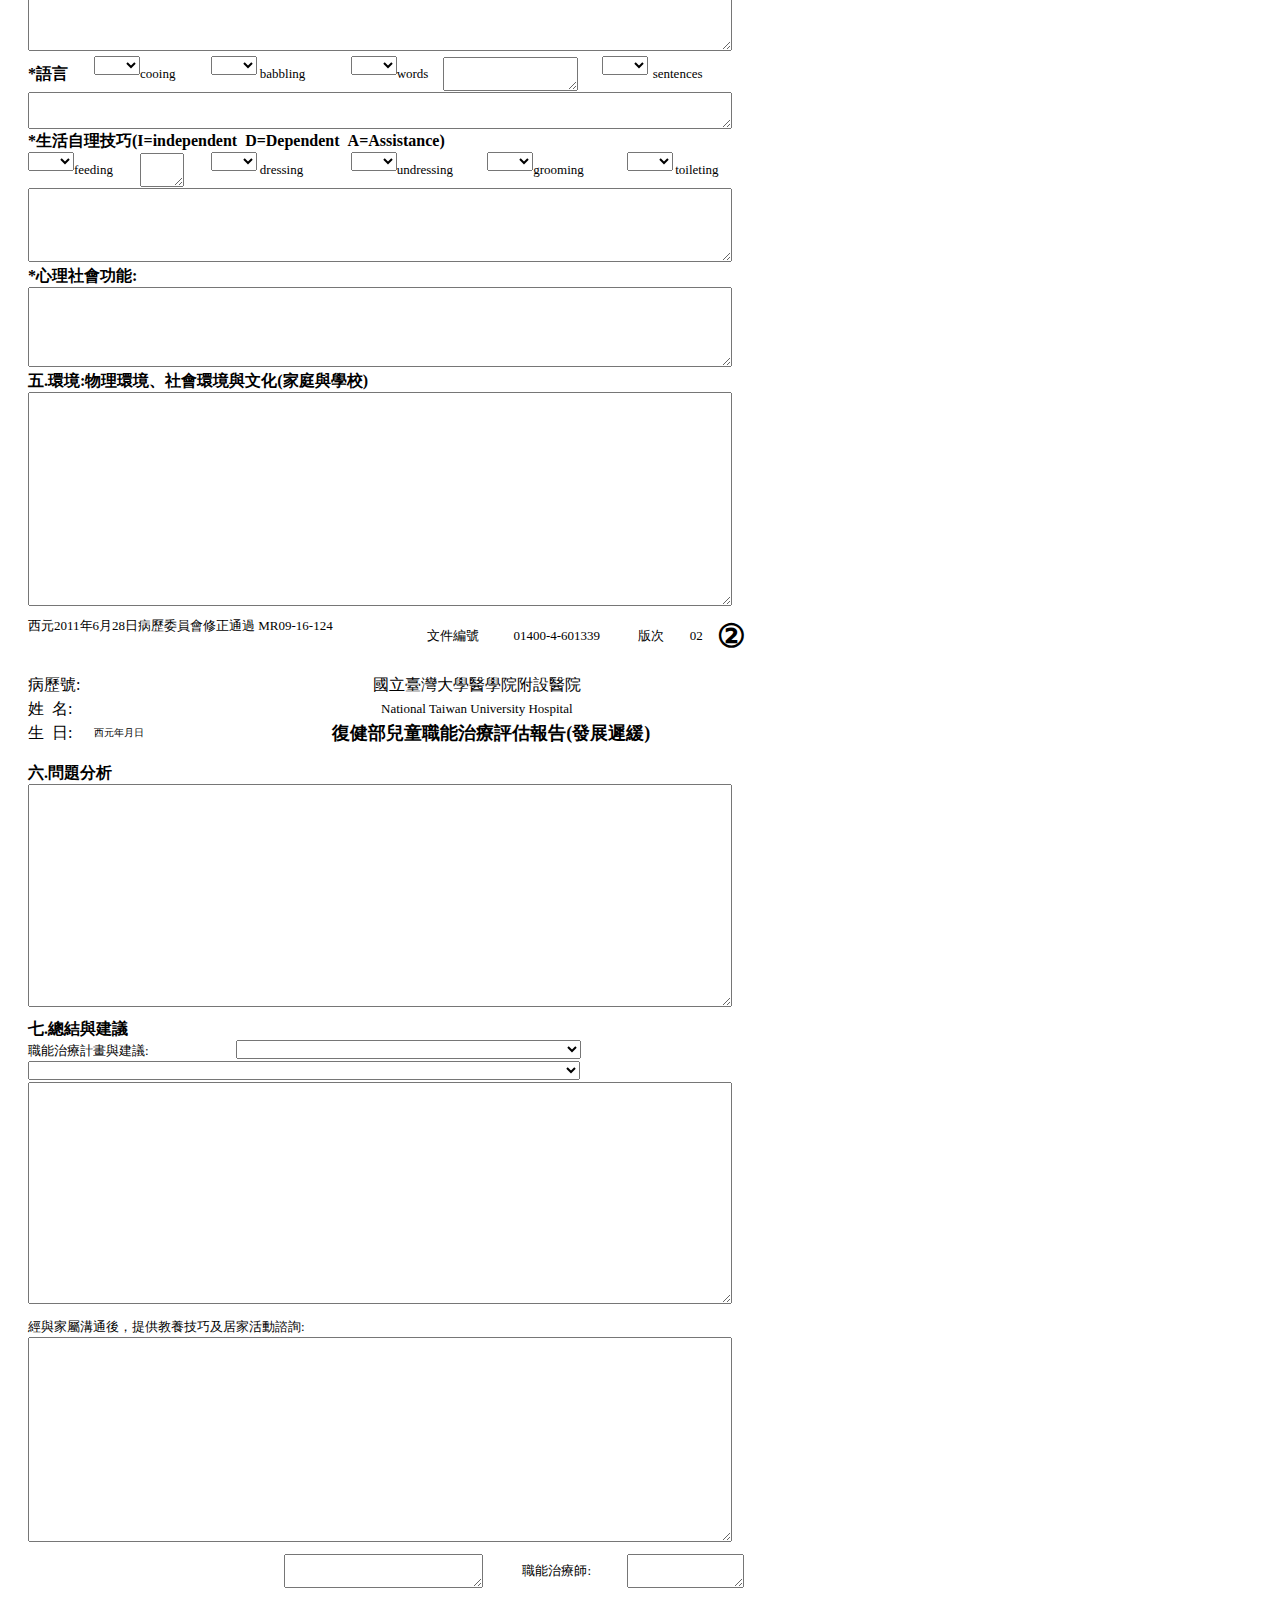
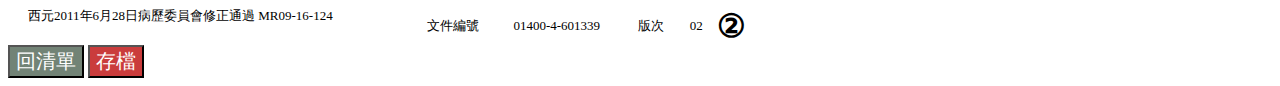
<file: 復健部兒童職能治療評估報告(發展遲緩)20130327N.html>
<!DOCTYPE HTML PUBLIC "-//W3C//DTD HTML 4.0 Transitional//EN">
<!-- saved from url=(0090)file://\\VBOXSVR\myFile\ImageSVR.CFS\Designer 公司內部專用\SVR_FormDesigner 2020\temp.html -->
<HTML><HEAD>
<META http-equiv=Content-Type content="text/html; charset=utf-8">
<META content="MSHTML 6.00.2900.6550" name=GENERATOR>

<meta name="apple-mobile-web-app-capable" content="yes">
<meta name="apple-mobile-web-app-status-bar-style" content="black">
<meta name="apple-mobile-web-app-title" content="Weather PWA">
<!-- <meta name="viewport" content="width=device-width, initial-scale=1"> -->
<meta name="viewport" content="width=734">

<script>
    var page_id = "184848484";

    function get_sess_data(){
        // document.getElementById("IDX002022").value = window.sessionStorage.getItem("name");
        // document.getElementById("IDX001022").value = window.sessionStorage.getItem("pid");
        // document.getElementById("IDX042022").value = window.sessionStorage.getItem("did");
    }

</script>


<link rel="stylesheet" href="css/main.css">
<script src="main.js"></script>

</HEAD>
<BODY>
    <div>
        <div class="signat_box">
            <div class="main_box">
                <div class="out_btn">
                    <button id="signat_clean">
                        <span class="material-icons">clear</span>
                        清除
                    </button>
                    <button id="signat_cancle">
                        <span class="material-icons">edit</span>
                        取消
                    </button>
                    <button id="signat_send">確定</button>
                </div>
                <div class="signat_drag_box bg_glay">
                    <canvas id="signat"></canvas>
                </div>
            </div>
        </div>
        <div class="signat_box">
            <div class="main_box">
                <div class="out_btn">
                    <button id="signat_clean">清除</button>
                    <button id="signat_cancle">取消</button>
                    <button id="signat_send">確定</button>
                </div>
                <div class="signat_drag_box">
                    <canvas id="signat"></canvas>
                </div>
            </div>
        </div>
        <div class="canvas_box">
            <div class="main_box">
                <div class="menu_box">
                    <div class="lightBorder _width">
                        <label for="drag_pen">
                            <input type="radio" name="shape" id="drag_pen" value="drag_pen" checked="checked">
                            <span class="material-icons type_button">
                                brush
                            </span>
                        </label>
                        <label for="drag_eraser">
                            <input type="radio" name="shape" id="drag_eraser" value="drag_eraser">
                            <span class="material-icons type_button">
                                how_to_vote
                            </span>
                        </label>
                        <label for="drag_line">
                            <input type="radio" name="shape" id="drag_line" value="drag_line">
                            <span class="material-icons type_button">
                                show_chart
                            </span>
                        </label>
                        <label for="drag_arrow">
                            <input type="radio" name="shape" id="drag_arrow" value="drag_arrow">
                            <span class="material-icons type_button">
                                call_made
                            </span>
                        </label>
                        <label for="drag_spray">
                            <input type="radio" name="shape" id="drag_spray" value="drag_spray">
                            <span class="material-icons type_button">
                                blur_on
                            </span>
                        </label>
                        <label for="drag_cross">
                            <input type="radio" name="shape" id="drag_cross" value="drag_cross">
                            <span class="material-icons type_button">
                                close
                            </span>
                        </label>
                        <label for="drag_plus">
                            <input type="radio" name="shape" id="drag_plus" value="drag_plus">
                            <span class="material-icons type_button">
                                add
                            </span>
                        </label>
    
                        <label for="drag_circle_s">
                            <input type="radio" name="shape" id="drag_circle_s" value="drag_circle_s">
                            <span class="material-icons type_button">
                                panorama_fish_eye
                            </span>
                        </label>
                        <label for="drag_circle_f">
                            <input type="radio" name="shape" id="drag_circle_f" value="drag_circle_f">
                            <span class="material-icons type_button">
                                lens
                            </span>
                        </label>
                        <label for="drag_star_s">
                            <input type="radio" name="shape" id="drag_star_s" value="drag_star_s">
                            <span class="material-icons type_button">
                                star_border
                            </span>
                        </label>
                        <label for="drag_star_f">
                            <input type="radio" name="shape" id="drag_star_f" value="drag_star_f">
                            <span class="material-icons type_button">
                                star
                            </span>
                        </label>
                        <label for="drag_text">
                            <input type="radio" name="shape" id="drag_text" value="drag_text">
                            <span class="material-icons type_button">
                                text_format
                            </span>
                        </label>
                
                        
                    </div>
                    <div class="lightBorder _size">
                        <div id="width_type">
                            <h6 class="txt">粗細</h6>
                            <select id="lineWidth">
                                <option value="1">1</option>
                                <option value="5" selected>5</option>
                                <option value="9">9</option>
                                <option value="13">13</option>
                                <option value="17">17</option>
                                <option value="21">21</option>
                                <option value="25">25</option>
                                <option value="29">29</option>
                            </select>
                    
                            <button class="line_button" data-width="1">
                                <div class="in_box" style="height: 1px;"></div>
                            </button>
                            <button class="line_button" data-width="5">
                                <div class="in_box" style="height: 5px;"></div>
                            </button>
                            <button class="line_button" data-width="9">
                                <div class="in_box" style="height: 9px;"></div>
                            </button>
                            <button class="line_button" data-width="13">
                                <div class="in_box" style="height: 13px;"></div>
                            </button>
                            <button class="line_button" data-width="17">
                                <div class="in_box" style="height: 17px;"></div>
                            </button>
                            <button class="line_button" data-width="21">
                                <div class="in_box" style="height: 21px;"></div>
                            </button>
                            <button class="line_button" data-width="25">
                                <div class="in_box" style="height: 25px;"></div>
                            </button>
                            <button class="line_button" data-width="25">
                                <div class="in_box" style="height: 25px;"></div>
                            </button>

    
                            
                        </div>
                        <div id="text_type">
                            <h6 class="txt">文字</h6>
                            
                            <input type="text" list="other_list" id="input_txt" value="" />
                            <datalist id="other_list">
                                <option>Volvo</option>
                                <option>YAMAHA</option>
                                <option>Mercedes</option>
                                <option>Audi</option>
                            </datalist>
                        </div>
                        <div id="size_type">
                            <h6 class="txt">尺寸</h6>
                            <select id="markWidth" >
                                <option value="10">10</option>
                                <option value="15">15</option>
                                <option value="20" selected>20</option>
                                <option value="25">25</option>
                                <option value="30">30</option>
                                <option value="35">35</option>
                                <option value="40">40</option>
                                <option value="45">45</option>
                            </select>
                            <button class="size_button" data-width="10">10</button>
                            <button class="size_button" data-width="15">15</button>
                            <button class="size_button" data-width="20">20</button>
                            <button class="size_button" data-width="25">25</button>
                            <button class="size_button" data-width="30">30</button>
                            <button class="size_button" data-width="35">35</button>
                            <button class="size_button" data-width="40">40</button>
                            <button class="size_button" data-width="45">45</button>                   
                        </div>
                        <div id="color_type">
                            <h6 class="txt">顏色</h6>
            
                            <input id="fillColor" type="color" step="1" value="#ff0000">
                            <button class="color_button" data-color="#ff0000">
                                <div class="in_box" style="background-color: #ff0000;"></div>
                            </button>
                            <button class="color_button" data-color="#ffff00">
                                <div class="in_box" style="background-color: #ffff00;"></div>
                            </button>
                            <button class="color_button" data-color="#00ff00">
                                <div class="in_box" style="background-color: #00ff00;"></div>
                            </button>
                            <button class="color_button" data-color="#00ffff">
                                <div class="in_box" style="background-color: #00ffff;"></div>
                            </button>
                            <button class="color_button" data-color="#0000ff">
                                <div class="in_box" style="background-color: #0000ff;"></div>
                            </button>
                            <button class="color_button" data-color="#ff00ff">
                                <div class="in_box" style="background-color: #ff00ff;"></div>
                            </button>
                            <button class="color_button" data-color="#ffffff">
                                <div class="in_box" style="background-color: #ffffff;"></div>
                            </button>
                            <button class="color_button" data-color="#000000">
                                <div class="in_box" style="background-color: #000000;"></div>
                            </button>
                        </div>

                    </div>
                    <!-- <div class="lightBorder _color">
                        
                        
    
                    </div> -->
                </div>
        

                <div class="out_btn">
                    <button id="canvas_clean">清除</button>
                    <button id="canvas_cancle">取消</button>
                    <button id="canvas_send">確定</button>
                </div>
                <div class="drag_box">
                    <!-- <img class="drag_bg"> -->
                    <input type="image" class="drag_bg">
                    <canvas id="cvs"></canvas>
                    <canvas id="cvs_cursor"></canvas>
                </div>


    
            </div>
        </div>
        <div class="video_box">
            <div class="main_box">
                <div class="lightBorder">
                    <select id="videoSource">
                        <!-- <option value="1">1</option> -->
                    </select>
                </div>
                <div class="out_btn">
                    <button id="cam_cancle">取消</button>
                    <button id="cam_send">拍照</button>
                </div>
                <div class="video">

                    <video id="inputVideo"></video>

    
                </div>
    
            </div>
        </div>

        <div class="tree_box">
            <div class="main_box ifreme">
                <div class="out_btn">
                    <button id="tree_cancle">取消</button>
                    <button id="tree_send">擷取圖片</button>
                </div>
                <iframe src="" id="iframe_tree"></iframe>
    
            </div>
        </div>


        <ul class="text_menu">
            <li class="menu-item menu-item-disabled">
                <button type="button" class="menu-btn">
                    <span class="menu-text">插入片語</span>
                </button>
            </li>
            <li class="menu-separator"></li>
            <li class="menu-item">
                <button type="button" class="menu-btn input_txt" data-txt="皮膚膿瘍">
                    <span class="menu-text">皮膚膿瘍</span>
                </button>
            </li>
            <li class="menu-item">
                <button type="button" class="menu-btn input_txt" data-txt="蜂窩組織炎">
                    <span class="menu-text">蜂窩組織炎</span>
                </button>
            </li>
            <li class="menu-item">
                <button type="button" class="menu-btn input_txt" data-txt="異位性皮膚炎">
                    <span class="menu-text">異位性皮膚炎</span>
                </button>
            </li>
            <li class="menu-item">
                <button type="button" class="menu-btn input_txt" data-txt="脂漏性皮膚炎">
                    <span class="menu-text">脂漏性皮膚炎</span>
                </button>
            </li>
            <li class="menu-item">
                <button type="button" class="menu-btn input_txt" data-txt="過敏性接觸性皮膚炎">
                    <span class="menu-text">過敏性接觸性皮膚炎</span>
                </button>
            </li>
            <li class="menu-item">
                <button type="button" class="menu-btn input_txt" data-txt="接觸性皮膚炎">
                    <span class="menu-text">接觸性皮膚炎</span>
                </button>
            </li>
            <li class="menu-item">
                <button type="button" class="menu-btn input_txt" data-txt="感染性皮膚炎">
                    <span class="menu-text">感染性皮膚炎</span>
                </button>
            </li>
            <li class="menu-item">
                <button type="button" class="menu-btn input_txt" data-txt="濕疹">
                    <span class="menu-text">濕疹</span>
                </button>
            </li>
            <li class="menu-item">
                <button type="button" class="menu-btn input_txt" data-txt="癢疹">
                    <span class="menu-text">癢疹</span>
                </button>
            </li>
        </ul>

        <ul class="canvas_menu">

            <li class="canvas_item">
                <button type="button" class="open_canvas">
                    <div class="menu-text">編輯此圖片</div>
                    <div class="menu-icon" style="background-image: url(img/img_01.png)"></div>
                </button>
            </li>

            <li class="canvas_item">
                <button type="button" class="gggg">
                    <div class="menu-text">更換圖片</div>
                    <div class="menu-icon" style="background-image: url(img/img_02.png)"></div>
            
                    <input type='file' class="input_img" accept="image/*" />
                </button>
            </li>
            <li class="canvas_item">
                <button type="button" class="open_recode">
                    <div class="menu-text">打開攝影機</div>
                    <div class="menu-icon" style="background-image: url(img/img_03.png)"></div>
            
                </button>
            </li>
            <li class="canvas_item">
                <button type="button" class="open_tree">
                    <div class="menu-text">選擇家族樹</div>
                    <div class="menu-icon" style="background-image: url(img/img_04.png)"></div>
                
                </button>
            </li>

        </ul>
    </div>
    <div id="main_form">
        <TABLE CELLSPACING=0 CELLPADDING=0 BORDER=0 COLS=33 ROWS=146>
            <TR>
                <TD BGCOLOR="#FFFFFF" HEIGHT=16 WIDTH=20>
                    <FONT SIZE=3 COLOR="#000000" FACE="新細明體">&nbsp;</FONT>
                </TD>
                <TD BGCOLOR="#FFFFFF" HEIGHT=16 WIDTH=20>
                    <FONT SIZE=3 COLOR="#000000" FACE="新細明體">&nbsp;</FONT>
                </TD>
                <TD BGCOLOR="#FFFFFF" HEIGHT=16 WIDTH=20>
                    <FONT SIZE=3 COLOR="#000000" FACE="新細明體">&nbsp;</FONT>
                </TD>
                <TD BGCOLOR="#FFFFFF" HEIGHT=16 WIDTH=20>
                    <FONT SIZE=3 COLOR="#000000" FACE="新細明體">&nbsp;</FONT>
                </TD>
                <TD BGCOLOR="#FFFFFF" HEIGHT=16 WIDTH=20>
                    <FONT SIZE=3 COLOR="#000000" FACE="新細明體">&nbsp;</FONT>
                </TD>
                <TD BGCOLOR="#FFFFFF" HEIGHT=16 WIDTH=20>
                    <FONT SIZE=3 COLOR="#000000" FACE="新細明體">&nbsp;</FONT>
                </TD>
                <TD BGCOLOR="#FFFFFF" HEIGHT=16 WIDTH=20>
                    <FONT SIZE=3 COLOR="#000000" FACE="新細明體">&nbsp;</FONT>
                </TD>
                <TD BGCOLOR="#FFFFFF" HEIGHT=16 WIDTH=20>
                    <FONT SIZE=3 COLOR="#000000" FACE="新細明體">&nbsp;</FONT>
                </TD>
                <TD BGCOLOR="#FFFFFF" HEIGHT=16 WIDTH=20>
                    <FONT SIZE=3 COLOR="#000000" FACE="新細明體">&nbsp;</FONT>
                </TD>
                <TD BGCOLOR="#FFFFFF" HEIGHT=16 WIDTH=20>
                    <FONT SIZE=3 COLOR="#000000" FACE="新細明體">&nbsp;</FONT>
                </TD>
                <TD BGCOLOR="#FFFFFF" HEIGHT=16 WIDTH=20>
                    <FONT SIZE=3 COLOR="#000000" FACE="新細明體">&nbsp;</FONT>
                </TD>
                <TD BGCOLOR="#FFFFFF" HEIGHT=16 WIDTH=20>
                    <FONT SIZE=3 COLOR="#000000" FACE="新細明體">&nbsp;</FONT>
                </TD>
                <TD BGCOLOR="#FFFFFF" HEIGHT=16 WIDTH=20>
                    <FONT SIZE=3 COLOR="#000000" FACE="新細明體">&nbsp;</FONT>
                </TD>
                <TD BGCOLOR="#FFFFFF" HEIGHT=16 WIDTH=20>
                    <FONT SIZE=3 COLOR="#000000" FACE="新細明體">&nbsp;</FONT>
                </TD>
                <TD BGCOLOR="#FFFFFF" HEIGHT=16 WIDTH=20>
                    <FONT SIZE=3 COLOR="#000000" FACE="新細明體">&nbsp;</FONT>
                </TD>
                <TD BGCOLOR="#FFFFFF" HEIGHT=16 WIDTH=20>
                    <FONT SIZE=3 COLOR="#000000" FACE="新細明體">&nbsp;</FONT>
                </TD>
                <TD BGCOLOR="#FFFFFF" HEIGHT=16 WIDTH=20>
                    <FONT SIZE=3 COLOR="#000000" FACE="新細明體">&nbsp;</FONT>
                </TD>
                <TD BGCOLOR="#FFFFFF" HEIGHT=16 WIDTH=20>
                    <FONT SIZE=3 COLOR="#000000" FACE="新細明體">&nbsp;</FONT>
                </TD>
                <TD BGCOLOR="#FFFFFF" HEIGHT=16 WIDTH=20>
                    <FONT SIZE=3 COLOR="#000000" FACE="新細明體">&nbsp;</FONT>
                </TD>
                <TD BGCOLOR="#FFFFFF" HEIGHT=16 WIDTH=20>
                    <FONT SIZE=3 COLOR="#000000" FACE="新細明體">&nbsp;</FONT>
                </TD>
                <TD BGCOLOR="#FFFFFF" HEIGHT=16 WIDTH=20>
                    <FONT SIZE=3 COLOR="#000000" FACE="新細明體">&nbsp;</FONT>
                </TD>
                <TD BGCOLOR="#FFFFFF" HEIGHT=16 WIDTH=20>
                    <FONT SIZE=3 COLOR="#000000" FACE="新細明體">&nbsp;</FONT>
                </TD>
                <TD BGCOLOR="#FFFFFF" HEIGHT=16 WIDTH=20>
                    <FONT SIZE=3 COLOR="#000000" FACE="新細明體">&nbsp;</FONT>
                </TD>
                <TD BGCOLOR="#FFFFFF" HEIGHT=16 WIDTH=20>
                    <FONT SIZE=3 COLOR="#000000" FACE="新細明體">&nbsp;</FONT>
                </TD>
                <TD BGCOLOR="#FFFFFF" HEIGHT=16 WIDTH=20>
                    <FONT SIZE=3 COLOR="#000000" FACE="新細明體">&nbsp;</FONT>
                </TD>
                <TD BGCOLOR="#FFFFFF" HEIGHT=16 WIDTH=20>
                    <FONT SIZE=3 COLOR="#000000" FACE="新細明體">&nbsp;</FONT>
                </TD>
                <TD BGCOLOR="#FFFFFF" HEIGHT=16 WIDTH=20>
                    <FONT SIZE=3 COLOR="#000000" FACE="新細明體">&nbsp;</FONT>
                </TD>
                <TD BGCOLOR="#FFFFFF" HEIGHT=16 WIDTH=20>
                    <FONT SIZE=3 COLOR="#000000" FACE="新細明體">&nbsp;</FONT>
                </TD>
                <TD BGCOLOR="#FFFFFF" HEIGHT=16 WIDTH=20>
                    <FONT SIZE=3 COLOR="#000000" FACE="新細明體">&nbsp;</FONT>
                </TD>
                <TD BGCOLOR="#FFFFFF" HEIGHT=16 WIDTH=20>
                    <FONT SIZE=3 COLOR="#000000" FACE="新細明體">&nbsp;</FONT>
                </TD>
                <TD BGCOLOR="#FFFFFF" HEIGHT=16 WIDTH=20>
                    <FONT SIZE=3 COLOR="#000000" FACE="新細明體">&nbsp;</FONT>
                </TD>
                <TD BGCOLOR="#FFFFFF" HEIGHT=16 WIDTH=20>
                    <FONT SIZE=3 COLOR="#000000" FACE="新細明體">&nbsp;</FONT>
                </TD>
                <TD BGCOLOR="#FFFFFF" HEIGHT=16 WIDTH=20>
                    <FONT SIZE=3 COLOR="#000000" FACE="新細明體">&nbsp;</FONT>
                </TD>
            </TR>
            <TR>
                <TD BGCOLOR="#FFFFFF" HEIGHT=21 WIDTH=20>
                    <FONT SIZE=3 COLOR="#000000" FACE="新細明體">&nbsp;</FONT>
                </TD>
                <TD ALIGN=LEFT VALIGN=CENTER BGCOLOR="#FFFFFF" CLASS=borderLeftTop HEIGHT=21 WIDTH=60 COLSPAN=3>
                    <FONT SIZE=3 COLOR="#000000" FACE="標楷體">病歷號:</FONT>
                </TD>
                <TD BGCOLOR="#FFFFFF" CLASS=borderRightTop HEIGHT=21 WIDTH=120 COLSPAN=6>
                    <FONT SIZE=1 COLOR="#000000" FACE="新細明體">&nbsp;</FONT>
                </TD>
                <TD ALIGN=CENTER VALIGN=CENTER BGCOLOR="#FFFFFF" HEIGHT=21 WIDTH=420 COLSPAN=21>
                    <FONT SIZE=3 COLOR="#000000" FACE="標楷體">國立臺灣大學醫學院附設醫院</FONT>
                </TD>
                <TD BGCOLOR="#FFFFFF" HEIGHT=21 WIDTH=20>
                    <FONT SIZE=3 COLOR="#000000" FACE="新細明體">&nbsp;</FONT>
                </TD>
                <TD BGCOLOR="#FFFFFF" HEIGHT=21 WIDTH=20>
                    <FONT SIZE=3 COLOR="#000000" FACE="新細明體">&nbsp;</FONT>
                </TD>
            </TR>
            <TR>
                <TD BGCOLOR="#FFFFFF" HEIGHT=20 WIDTH=20>
                    <FONT SIZE=3 COLOR="#000000" FACE="新細明體">&nbsp;</FONT>
                </TD>
                <TD ALIGN=LEFT VALIGN=CENTER BGCOLOR="#FFFFFF" CLASS=borderLeft HEIGHT=20 WIDTH=60 COLSPAN=3>
                    <FONT SIZE=3 COLOR="#000000" FACE="標楷體">姓&nbsp;&nbsp;名:</FONT>
                </TD>
                <TD BGCOLOR="#FFFFFF" CLASS=borderRight HEIGHT=20 WIDTH=120 COLSPAN=6>
                    <FONT SIZE=1 COLOR="#000000" FACE="新細明體">&nbsp;</FONT>
                </TD>
                <TD ALIGN=CENTER VALIGN=CENTER BGCOLOR="#FFFFFF" HEIGHT=20 WIDTH=420 COLSPAN=21>
                    <FONT SIZE=3 COLOR="#000000" FACE="Times New Roman">National&nbsp;Taiwan&nbsp;University&nbsp;Hospital</FONT>
                </TD>
                <TD BGCOLOR="#FFFFFF" HEIGHT=20 WIDTH=20>
                    <FONT SIZE=3 COLOR="#000000" FACE="新細明體">&nbsp;</FONT>
                </TD>
                <TD BGCOLOR="#FFFFFF" HEIGHT=20 WIDTH=20>
                    <FONT SIZE=3 COLOR="#000000" FACE="新細明體">&nbsp;</FONT>
                </TD>
            </TR>
            <TR>
                <TD BGCOLOR="#FFFFFF" HEIGHT=20 WIDTH=20>
                    <FONT SIZE=3 COLOR="#000000" FACE="新細明體">&nbsp;</FONT>
                </TD>
                <TD ALIGN=LEFT VALIGN=CENTER BGCOLOR="#FFFFFF" CLASS=borderLeftBottom HEIGHT=20 WIDTH=60 COLSPAN=3>
                    <FONT SIZE=3 COLOR="#000000" FACE="標楷體">生&nbsp;&nbsp;日:</FONT>
                </TD>
                <TD ALIGN=LEFT VALIGN=CENTER BGCOLOR="#FFFFFF" CLASS=borderRightBottom HEIGHT=20 WIDTH=120 COLSPAN=6>
                    <FONT SIZE=1 COLOR="#000000" FACE="新細明體">西元年月日</FONT>
                </TD>
                <TD ALIGN=CENTER VALIGN=CENTER BGCOLOR="#FFFFFF" HEIGHT=20 WIDTH=440 COLSPAN=22>
                    <FONT SIZE=4 COLOR="#000000" FACE="標楷體"><B>復健部兒童職能治療評估報告(發展遲緩)</B></FONT>
                </TD>
                <TD BGCOLOR="#FFFFFF" HEIGHT=20 WIDTH=20>
                    <FONT SIZE=3 COLOR="#000000" FACE="新細明體">&nbsp;</FONT>
                </TD>
            </TR>
            <TR>
                <TD BGCOLOR="#FFFFFF" HEIGHT=16 WIDTH=20>
                    <FONT SIZE=3 COLOR="#000000" FACE="新細明體">&nbsp;</FONT>
                </TD>
                <TD BGCOLOR="#FFFFFF" HEIGHT=16 WIDTH=20>
                    <FONT SIZE=3 COLOR="#000000" FACE="新細明體">&nbsp;</FONT>
                </TD>
                <TD BGCOLOR="#FFFFFF" HEIGHT=16 WIDTH=20>
                    <FONT SIZE=3 COLOR="#000000" FACE="新細明體">&nbsp;</FONT>
                </TD>
                <TD BGCOLOR="#FFFFFF" HEIGHT=16 WIDTH=20>
                    <FONT SIZE=3 COLOR="#000000" FACE="新細明體">&nbsp;</FONT>
                </TD>
                <TD BGCOLOR="#FFFFFF" HEIGHT=16 WIDTH=20>
                    <FONT SIZE=3 COLOR="#000000" FACE="新細明體">&nbsp;</FONT>
                </TD>
                <TD BGCOLOR="#FFFFFF" HEIGHT=16 WIDTH=20>
                    <FONT SIZE=3 COLOR="#000000" FACE="新細明體">&nbsp;</FONT>
                </TD>
                <TD BGCOLOR="#FFFFFF" HEIGHT=16 WIDTH=20>
                    <FONT SIZE=3 COLOR="#000000" FACE="新細明體">&nbsp;</FONT>
                </TD>
                <TD BGCOLOR="#FFFFFF" HEIGHT=16 WIDTH=20>
                    <FONT SIZE=3 COLOR="#000000" FACE="新細明體">&nbsp;</FONT>
                </TD>
                <TD BGCOLOR="#FFFFFF" HEIGHT=16 WIDTH=20>
                    <FONT SIZE=3 COLOR="#000000" FACE="新細明體">&nbsp;</FONT>
                </TD>
                <TD BGCOLOR="#FFFFFF" HEIGHT=16 WIDTH=20>
                    <FONT SIZE=3 COLOR="#000000" FACE="新細明體">&nbsp;</FONT>
                </TD>
                <TD BGCOLOR="#FFFFFF" HEIGHT=16 WIDTH=20>
                    <FONT SIZE=3 COLOR="#000000" FACE="新細明體">&nbsp;</FONT>
                </TD>
                <TD BGCOLOR="#FFFFFF" HEIGHT=16 WIDTH=20>
                    <FONT SIZE=3 COLOR="#000000" FACE="新細明體">&nbsp;</FONT>
                </TD>
                <TD BGCOLOR="#FFFFFF" HEIGHT=16 WIDTH=20>
                    <FONT SIZE=3 COLOR="#000000" FACE="新細明體">&nbsp;</FONT>
                </TD>
                <TD BGCOLOR="#FFFFFF" HEIGHT=16 WIDTH=20>
                    <FONT SIZE=3 COLOR="#000000" FACE="新細明體">&nbsp;</FONT>
                </TD>
                <TD BGCOLOR="#FFFFFF" HEIGHT=16 WIDTH=20>
                    <FONT SIZE=3 COLOR="#000000" FACE="新細明體">&nbsp;</FONT>
                </TD>
                <TD BGCOLOR="#FFFFFF" HEIGHT=16 WIDTH=20>
                    <FONT SIZE=3 COLOR="#000000" FACE="新細明體">&nbsp;</FONT>
                </TD>
                <TD BGCOLOR="#FFFFFF" HEIGHT=16 WIDTH=20>
                    <FONT SIZE=3 COLOR="#000000" FACE="新細明體">&nbsp;</FONT>
                </TD>
                <TD BGCOLOR="#FFFFFF" HEIGHT=16 WIDTH=20>
                    <FONT SIZE=3 COLOR="#000000" FACE="新細明體">&nbsp;</FONT>
                </TD>
                <TD BGCOLOR="#FFFFFF" HEIGHT=16 WIDTH=20>
                    <FONT SIZE=3 COLOR="#000000" FACE="新細明體">&nbsp;</FONT>
                </TD>
                <TD BGCOLOR="#FFFFFF" HEIGHT=16 WIDTH=20>
                    <FONT SIZE=3 COLOR="#000000" FACE="新細明體">&nbsp;</FONT>
                </TD>
                <TD BGCOLOR="#FFFFFF" HEIGHT=16 WIDTH=20>
                    <FONT SIZE=3 COLOR="#000000" FACE="新細明體">&nbsp;</FONT>
                </TD>
                <TD BGCOLOR="#FFFFFF" HEIGHT=16 WIDTH=20>
                    <FONT SIZE=3 COLOR="#000000" FACE="新細明體">&nbsp;</FONT>
                </TD>
                <TD BGCOLOR="#FFFFFF" HEIGHT=16 WIDTH=20>
                    <FONT SIZE=3 COLOR="#000000" FACE="新細明體">&nbsp;</FONT>
                </TD>
                <TD BGCOLOR="#FFFFFF" HEIGHT=16 WIDTH=20>
                    <FONT SIZE=3 COLOR="#000000" FACE="新細明體">&nbsp;</FONT>
                </TD>
                <TD BGCOLOR="#FFFFFF" HEIGHT=16 WIDTH=20>
                    <FONT SIZE=3 COLOR="#000000" FACE="新細明體">&nbsp;</FONT>
                </TD>
                <TD BGCOLOR="#FFFFFF" HEIGHT=16 WIDTH=20>
                    <FONT SIZE=3 COLOR="#000000" FACE="新細明體">&nbsp;</FONT>
                </TD>
                <TD BGCOLOR="#FFFFFF" HEIGHT=16 WIDTH=20>
                    <FONT SIZE=3 COLOR="#000000" FACE="新細明體">&nbsp;</FONT>
                </TD>
                <TD BGCOLOR="#FFFFFF" HEIGHT=16 WIDTH=20>
                    <FONT SIZE=3 COLOR="#000000" FACE="新細明體">&nbsp;</FONT>
                </TD>
                <TD BGCOLOR="#FFFFFF" HEIGHT=16 WIDTH=20>
                    <FONT SIZE=3 COLOR="#000000" FACE="新細明體">&nbsp;</FONT>
                </TD>
                <TD BGCOLOR="#FFFFFF" HEIGHT=16 WIDTH=20>
                    <FONT SIZE=3 COLOR="#000000" FACE="新細明體">&nbsp;</FONT>
                </TD>
                <TD BGCOLOR="#FFFFFF" HEIGHT=16 WIDTH=20>
                    <FONT SIZE=3 COLOR="#000000" FACE="新細明體">&nbsp;</FONT>
                </TD>
                <TD BGCOLOR="#FFFFFF" HEIGHT=16 WIDTH=20>
                    <FONT SIZE=3 COLOR="#000000" FACE="新細明體">&nbsp;</FONT>
                </TD>
                <TD BGCOLOR="#FFFFFF" HEIGHT=16 WIDTH=20>
                    <FONT SIZE=3 COLOR="#000000" FACE="新細明體">&nbsp;</FONT>
                </TD>
            </TR>
            <TR>
                <TD BGCOLOR="#FFFFFF" CLASS=borderRight HEIGHT=20 WIDTH=20>
                    <FONT SIZE=3 COLOR="#000000" FACE="新細明體">&nbsp;</FONT>
                </TD>
                <TD ALIGN=CENTER VALIGN=CENTER BGCOLOR="#FFFFFF" CLASS=borderRightTop HEIGHT=20 WIDTH=620 COLSPAN=31>
                    <FONT SIZE=3 COLOR="#000000" FACE="Times New Roman"><B>Pediatric&nbsp;Occupation&nbsp;Therapy&nbsp;Evaluation&nbsp;Note(Developmental&nbsp;Delay)</B></FONT>
                </TD>
                <TD BGCOLOR="#FFFFFF" HEIGHT=20 WIDTH=20>
                    <FONT SIZE=3 COLOR="#000000" FACE="新細明體">&nbsp;</FONT>
                </TD>
            </TR>
            <TR>
                <TD BGCOLOR="#FFFFFF" CLASS=borderRight HEIGHT=21 WIDTH=20>
                    <FONT SIZE=3 COLOR="#000000" FACE="新細明體">&nbsp;</FONT>
                </TD>
                <TD ALIGN=LEFT VALIGN=CENTER BGCOLOR="#FFFFFF" HEIGHT=21 WIDTH=120 COLSPAN=6>
                    <FONT SIZE=3 COLOR="#000000" FACE="標楷體"><B>一.基本資料</B></FONT>
                </TD>
                <TD BGCOLOR="#FFFFFF" HEIGHT=21 WIDTH=20>
                    <FONT SIZE=3 COLOR="#000000" FACE="新細明體">&nbsp;</FONT>
                </TD>
                <TD BGCOLOR="#FFFFFF" HEIGHT=21 WIDTH=20>
                    <FONT SIZE=3 COLOR="#000000" FACE="新細明體">&nbsp;</FONT>
                </TD>
                <TD BGCOLOR="#FFFFFF" HEIGHT=21 WIDTH=20>
                    <FONT SIZE=3 COLOR="#000000" FACE="新細明體">&nbsp;</FONT>
                </TD>
                <TD BGCOLOR="#FFFFFF" HEIGHT=21 WIDTH=20>
                    <FONT SIZE=3 COLOR="#000000" FACE="新細明體">&nbsp;</FONT>
                </TD>
                <TD BGCOLOR="#FFFFFF" HEIGHT=21 WIDTH=20>
                    <FONT SIZE=3 COLOR="#000000" FACE="新細明體">&nbsp;</FONT>
                </TD>
                <TD BGCOLOR="#FFFFFF" HEIGHT=21 WIDTH=20>
                    <FONT SIZE=3 COLOR="#000000" FACE="新細明體">&nbsp;</FONT>
                </TD>
                <TD BGCOLOR="#FFFFFF" HEIGHT=21 WIDTH=20>
                    <FONT SIZE=3 COLOR="#000000" FACE="新細明體">&nbsp;</FONT>
                </TD>
                <TD BGCOLOR="#FFFFFF" HEIGHT=21 WIDTH=20>
                    <FONT SIZE=3 COLOR="#000000" FACE="新細明體">&nbsp;</FONT>
                </TD>
                <TD BGCOLOR="#FFFFFF" HEIGHT=21 WIDTH=20>
                    <FONT SIZE=3 COLOR="#000000" FACE="新細明體">&nbsp;</FONT>
                </TD>
                <TD BGCOLOR="#FFFFFF" HEIGHT=21 WIDTH=20>
                    <FONT SIZE=3 COLOR="#000000" FACE="新細明體">&nbsp;</FONT>
                </TD>
                <TD BGCOLOR="#FFFFFF" HEIGHT=21 WIDTH=20>
                    <FONT SIZE=3 COLOR="#000000" FACE="新細明體">&nbsp;</FONT>
                </TD>
                <TD BGCOLOR="#FFFFFF" HEIGHT=21 WIDTH=20>
                    <FONT SIZE=3 COLOR="#000000" FACE="新細明體">&nbsp;</FONT>
                </TD>
                <TD BGCOLOR="#FFFFFF" HEIGHT=21 WIDTH=20>
                    <FONT SIZE=3 COLOR="#000000" FACE="新細明體">&nbsp;</FONT>
                </TD>
                <TD BGCOLOR="#FFFFFF" HEIGHT=21 WIDTH=20>
                    <FONT SIZE=3 COLOR="#000000" FACE="新細明體">&nbsp;</FONT>
                </TD>
                <TD BGCOLOR="#FFFFFF" HEIGHT=21 WIDTH=20>
                    <FONT SIZE=3 COLOR="#000000" FACE="新細明體">&nbsp;</FONT>
                </TD>
                <TD BGCOLOR="#FFFFFF" HEIGHT=21 WIDTH=20>
                    <FONT SIZE=3 COLOR="#000000" FACE="新細明體">&nbsp;</FONT>
                </TD>
                <TD BGCOLOR="#FFFFFF" HEIGHT=21 WIDTH=20>
                    <FONT SIZE=3 COLOR="#000000" FACE="新細明體">&nbsp;</FONT>
                </TD>
                <TD BGCOLOR="#FFFFFF" HEIGHT=21 WIDTH=20>
                    <FONT SIZE=3 COLOR="#000000" FACE="新細明體">&nbsp;</FONT>
                </TD>
                <TD BGCOLOR="#FFFFFF" HEIGHT=21 WIDTH=20>
                    <FONT SIZE=3 COLOR="#000000" FACE="新細明體">&nbsp;</FONT>
                </TD>
                <TD BGCOLOR="#FFFFFF" HEIGHT=21 WIDTH=20>
                    <FONT SIZE=3 COLOR="#000000" FACE="新細明體">&nbsp;</FONT>
                </TD>
                <TD BGCOLOR="#FFFFFF" HEIGHT=21 WIDTH=20>
                    <FONT SIZE=3 COLOR="#000000" FACE="新細明體">&nbsp;</FONT>
                </TD>
                <TD BGCOLOR="#FFFFFF" HEIGHT=21 WIDTH=20>
                    <FONT SIZE=3 COLOR="#000000" FACE="新細明體">&nbsp;</FONT>
                </TD>
                <TD BGCOLOR="#FFFFFF" HEIGHT=21 WIDTH=20>
                    <FONT SIZE=3 COLOR="#000000" FACE="新細明體">&nbsp;</FONT>
                </TD>
                <TD BGCOLOR="#FFFFFF" HEIGHT=21 WIDTH=20>
                    <FONT SIZE=3 COLOR="#000000" FACE="新細明體">&nbsp;</FONT>
                </TD>
                <TD BGCOLOR="#FFFFFF" CLASS=borderRight HEIGHT=21 WIDTH=20>
                    <FONT SIZE=3 COLOR="#000000" FACE="新細明體">&nbsp;</FONT>
                </TD>
                <TD BGCOLOR="#FFFFFF" HEIGHT=21 WIDTH=20>
                    <FONT SIZE=3 COLOR="#000000" FACE="新細明體">&nbsp;</FONT>
                </TD>
            </TR>
            <TR>
                <TD BGCOLOR="#FFFFFF" CLASS=borderRight HEIGHT=21 WIDTH=20>
                    <FONT SIZE=3 COLOR="#000000" FACE="新細明體">&nbsp;</FONT>
                </TD>
                <TD BGCOLOR="#FFFFFF" HEIGHT=21 WIDTH=20>
                    <FONT SIZE=3 COLOR="#000000" FACE="新細明體">&nbsp;</FONT>
                </TD>
                <TD ALIGN=CENTER VALIGN=CENTER BGCOLOR="#FFFFFF" HEIGHT=21 WIDTH=100 COLSPAN=5>
                    <FONT SIZE=2 COLOR="#000000" FACE="標楷體">*評估日期:</FONT>
                </TD>
                <TD ALIGN=LEFT VALIGN=TOP BGCOLOR="#FFFFFF" CLASS=borderBottom HEIGHT=21 WIDTH=100 COLSPAN=5>
                    <FONT SIZE=2 COLOR="#000000" FACE="新細明體"><INPUT TYPE="date" ID="IDX008008" NAME="IDX008008" VALUE=""></FONT>
                </TD>
                <TD BGCOLOR="#FFFFFF" HEIGHT=21 WIDTH=20>
                    <FONT SIZE=3 COLOR="#000000" FACE="新細明體">&nbsp;</FONT>
                </TD>
                <TD ALIGN=CENTER VALIGN=CENTER BGCOLOR="#FFFFFF" HEIGHT=21 WIDTH=100 COLSPAN=5>
                    <FONT SIZE=2 COLOR="#000000" FACE="標楷體">*轉介醫師:</FONT>
                </TD>
                <TD ALIGN=LEFT VALIGN=CENTER BGCOLOR="#FFFFFF" CLASS=borderBottom HEIGHT=21 WIDTH=100 COLSPAN=5>
                    <FONT SIZE=2 COLOR="#000000" FACE="標楷體"><TEXTAREA STYLE="height:95%;width:98%;" ID="IDX008019" NAME="IDX008019"></TEXTAREA></FONT>
                </TD>
                <TD BGCOLOR="#FFFFFF" HEIGHT=21 WIDTH=20>
                    <FONT SIZE=3 COLOR="#000000" FACE="新細明體">&nbsp;</FONT>
                </TD>
                <TD BGCOLOR="#FFFFFF" HEIGHT=21 WIDTH=20>
                    <FONT SIZE=3 COLOR="#000000" FACE="新細明體">&nbsp;</FONT>
                </TD>
                <TD BGCOLOR="#FFFFFF" HEIGHT=21 WIDTH=20>
                    <FONT SIZE=3 COLOR="#000000" FACE="新細明體">&nbsp;</FONT>
                </TD>
                <TD BGCOLOR="#FFFFFF" HEIGHT=21 WIDTH=20>
                    <FONT SIZE=3 COLOR="#000000" FACE="新細明體">&nbsp;</FONT>
                </TD>
                <TD BGCOLOR="#FFFFFF" HEIGHT=21 WIDTH=20>
                    <FONT SIZE=3 COLOR="#000000" FACE="新細明體">&nbsp;</FONT>
                </TD>
                <TD BGCOLOR="#FFFFFF" HEIGHT=21 WIDTH=20>
                    <FONT SIZE=3 COLOR="#000000" FACE="新細明體">&nbsp;</FONT>
                </TD>
                <TD BGCOLOR="#FFFFFF" HEIGHT=21 WIDTH=20>
                    <FONT SIZE=3 COLOR="#000000" FACE="新細明體">&nbsp;</FONT>
                </TD>
                <TD BGCOLOR="#FFFFFF" HEIGHT=21 WIDTH=20>
                    <FONT SIZE=3 COLOR="#000000" FACE="新細明體">&nbsp;</FONT>
                </TD>
                <TD BGCOLOR="#FFFFFF" CLASS=borderRight HEIGHT=21 WIDTH=20>
                    <FONT SIZE=3 COLOR="#000000" FACE="新細明體">&nbsp;</FONT>
                </TD>
                <TD BGCOLOR="#FFFFFF" HEIGHT=21 WIDTH=20>
                    <FONT SIZE=3 COLOR="#000000" FACE="新細明體">&nbsp;</FONT>
                </TD>
            </TR>
            <TR>
                <TD BGCOLOR="#FFFFFF" CLASS=borderRight HEIGHT=21 WIDTH=20>
                    <FONT SIZE=3 COLOR="#000000" FACE="新細明體">&nbsp;</FONT>
                </TD>
                <TD BGCOLOR="#FFFFFF" HEIGHT=21 WIDTH=20>
                    <FONT SIZE=3 COLOR="#000000" FACE="新細明體">&nbsp;</FONT>
                </TD>
                <TD BGCOLOR="#FFFFFF" HEIGHT=21 WIDTH=20>
                    <FONT SIZE=3 COLOR="#000000" FACE="新細明體">&nbsp;</FONT>
                </TD>
                <TD BGCOLOR="#FFFFFF" HEIGHT=21 WIDTH=20>
                    <FONT SIZE=3 COLOR="#000000" FACE="新細明體">&nbsp;</FONT>
                </TD>
                <TD ALIGN=LEFT VALIGN=CENTER BGCOLOR="#FFFFFF" HEIGHT=21 WIDTH=60 COLSPAN=3>
                    <FONT SIZE=2 COLOR="#000000" FACE="標楷體">*年齡:</FONT>
                </TD>
                <TD ALIGN=LEFT VALIGN=CENTER BGCOLOR="#FFFFFF" CLASS=borderBottom HEIGHT=21 WIDTH=100 COLSPAN=5>
                    <FONT SIZE=2 COLOR="#000000" FACE="新細明體"><TEXTAREA STYLE="height:95%;width:98%;" ID="IDX009008" NAME="IDX009008"></TEXTAREA></FONT>
                </TD>
                <TD BGCOLOR="#FFFFFF" HEIGHT=21 WIDTH=20>
                    <FONT SIZE=3 COLOR="#000000" FACE="新細明體">&nbsp;</FONT>
                </TD>
                <TD BGCOLOR="#FFFFFF" HEIGHT=21 WIDTH=20>
                    <FONT SIZE=3 COLOR="#000000" FACE="新細明體">&nbsp;</FONT>
                </TD>
                <TD BGCOLOR="#FFFFFF" HEIGHT=21 WIDTH=20>
                    <FONT SIZE=3 COLOR="#000000" FACE="新細明體">&nbsp;</FONT>
                </TD>
                <TD ALIGN=LEFT VALIGN=CENTER BGCOLOR="#FFFFFF" HEIGHT=21 WIDTH=60 COLSPAN=3>
                    <FONT SIZE=2 COLOR="#000000" FACE="標楷體">*性別:</FONT>
                </TD>
                <TD ALIGN=CENTER VALIGN=CENTER BGCOLOR="#FFFFFF" CLASS=borderBottom HEIGHT=21 WIDTH=40 COLSPAN=2>
                    <FONT SIZE=2 COLOR="#000000" FACE="新細明體"><TEXTAREA STYLE="height:95%;width:98%;" ID="IDX009019" NAME="IDX009019"></TEXTAREA></FONT>
                </TD>
                <TD BGCOLOR="#FFFFFF" HEIGHT=21 WIDTH=20>
                    <FONT SIZE=3 COLOR="#000000" FACE="新細明體">&nbsp;</FONT>
                </TD>
                <TD BGCOLOR="#FFFFFF" HEIGHT=21 WIDTH=20>
                    <FONT SIZE=3 COLOR="#000000" FACE="新細明體">&nbsp;</FONT>
                </TD>
                <TD ALIGN=CENTER VALIGN=CENTER BGCOLOR="#FFFFFF" HEIGHT=21 WIDTH=80 COLSPAN=4>
                    <FONT SIZE=2 COLOR="#000000" FACE="標楷體">*照顧者:</FONT>
                </TD>
                <TD ALIGN=LEFT VALIGN=TOP BGCOLOR="#FFFFFF" CLASS=borderBottom HEIGHT=21 WIDTH=100 COLSPAN=5>
                    <FONT SIZE=2 COLOR="#000000" FACE="標楷體"><SELECT ID="IDX009027" NAME="IDX009027" STYLE="width: 115px;">
                            <OPTION VALUE=" "> </OPTION>
                            <OPTION VALUE="父">父</OPTION>
                            <OPTION VALUE="母">母</OPTION>
                            <OPTION VALUE="祖父">祖父</OPTION>
                            <OPTION VALUE="祖母">祖母</OPTION>
                            <OPTION VALUE="外祖父">外祖父</OPTION>
                            <OPTION VALUE="外祖母">外祖母</OPTION>
                            <OPTION VALUE="外傭">外傭</OPTION>
                            <OPTION$SPACE</FONT> </TD> <TD BGCOLOR="#FFFFFF" CLASS=borderRight HEIGHT=21 WIDTH=20>
                                <FONT SIZE=3 COLOR="#000000" FACE="新細明體">&nbsp;</FONT>
                </TD>
                <TD BGCOLOR="#FFFFFF" HEIGHT=21 WIDTH=20>
                    <FONT SIZE=3 COLOR="#000000" FACE="新細明體">&nbsp;</FONT>
                </TD>
            </TR>
            <TR>
                <TD BGCOLOR="#FFFFFF" CLASS=borderRight HEIGHT=21 WIDTH=20>
                    <FONT SIZE=3 COLOR="#000000" FACE="新細明體">&nbsp;</FONT>
                </TD>
                <TD ALIGN=LEFT VALIGN=CENTER BGCOLOR="#FFFFFF" HEIGHT=21 WIDTH=600 COLSPAN=30>
                    <FONT SIZE=2 COLOR="#000000" FACE="標楷體">*診斷：</FONT>
                </TD>
                <TD BGCOLOR="#FFFFFF" CLASS=borderRight HEIGHT=21 WIDTH=20>
                    <FONT SIZE=3 COLOR="#000000" FACE="新細明體">&nbsp;</FONT>
                </TD>
                <TD BGCOLOR="#FFFFFF" HEIGHT=21 WIDTH=20>
                    <FONT SIZE=3 COLOR="#000000" FACE="新細明體">&nbsp;</FONT>
                </TD>
            </TR>
            <TR>
                <TD BGCOLOR="#FFFFFF" CLASS=borderRight HEIGHT=0 WIDTH=20>
                    <FONT SIZE=3 COLOR="#000000" FACE="新細明體">&nbsp;</FONT>
                </TD>
                <TD ALIGN=LEFT VALIGN=TOP BGCOLOR="#FFFFFF" CLASS=borderRight HEIGHT=21 WIDTH=620 COLSPAN=31 ROWSPAN=2>
                    <FONT SIZE=2 COLOR="#000000" FACE="標楷體"><TEXTAREA STYLE="height:95%;width:98%;" ID="IDX011002" NAME="IDX011002"></TEXTAREA></FONT>
                </TD>
                <TD BGCOLOR="#FFFFFF" HEIGHT=0 WIDTH=20>
                    <FONT SIZE=3 COLOR="#000000" FACE="新細明體">&nbsp;</FONT>
                </TD>
            </TR>
            <TR>
                <TD BGCOLOR="#FFFFFF" CLASS=borderRight HEIGHT=21 WIDTH=20>
                    <FONT SIZE=3 COLOR="#000000" FACE="新細明體">&nbsp;</FONT>
                </TD>
                <TD BGCOLOR="#FFFFFF" HEIGHT=21 WIDTH=20>
                    <FONT SIZE=3 COLOR="#000000" FACE="新細明體">&nbsp;</FONT>
                </TD>
            </TR>
            <TR>
                <TD BGCOLOR="#FFFFFF" CLASS=borderRight HEIGHT=21 WIDTH=20>
                    <FONT SIZE=3 COLOR="#000000" FACE="新細明體">&nbsp;</FONT>
                </TD>
                <TD ALIGN=LEFT VALIGN=CENTER BGCOLOR="#FFFFFF" HEIGHT=21 WIDTH=600 COLSPAN=30>
                    <FONT SIZE=3 COLOR="#000000" FACE="標楷體"><B>二.家屬主訴與期待</B></FONT>
                </TD>
                <TD BGCOLOR="#FFFFFF" CLASS=borderRight HEIGHT=21 WIDTH=20>
                    <FONT SIZE=3 COLOR="#000000" FACE="新細明體">&nbsp;</FONT>
                </TD>
                <TD BGCOLOR="#FFFFFF" HEIGHT=21 WIDTH=20>
                    <FONT SIZE=3 COLOR="#000000" FACE="新細明體">&nbsp;</FONT>
                </TD>
            </TR>
            <TR>
                <TD BGCOLOR="#FFFFFF" CLASS=borderRight HEIGHT=0 WIDTH=20>
                    <FONT SIZE=3 COLOR="#000000" FACE="新細明體">&nbsp;</FONT>
                </TD>
                <TD ALIGN=LEFT VALIGN=TOP BGCOLOR="#FFFFFF" CLASS=borderRight HEIGHT=21 WIDTH=620 COLSPAN=31 ROWSPAN=2>
                    <FONT SIZE=2 COLOR="#000000" FACE="標楷體"><TEXTAREA STYLE="height:95%;width:98%;" ID="IDX014002" NAME="IDX014002"></TEXTAREA></FONT>
                </TD>
                <TD BGCOLOR="#FFFFFF" HEIGHT=0 WIDTH=20>
                    <FONT SIZE=3 COLOR="#000000" FACE="新細明體">&nbsp;</FONT>
                </TD>
            </TR>
            <TR>
                <TD BGCOLOR="#FFFFFF" CLASS=borderRight HEIGHT=21 WIDTH=20>
                    <FONT SIZE=3 COLOR="#000000" FACE="新細明體">&nbsp;</FONT>
                </TD>
                <TD BGCOLOR="#FFFFFF" HEIGHT=21 WIDTH=20>
                    <FONT SIZE=3 COLOR="#000000" FACE="新細明體">&nbsp;</FONT>
                </TD>
            </TR>
            <TR>
                <TD BGCOLOR="#FFFFFF" CLASS=borderRight HEIGHT=21 WIDTH=20>
                    <FONT SIZE=3 COLOR="#000000" FACE="新細明體">&nbsp;</FONT>
                </TD>
                <TD ALIGN=LEFT VALIGN=CENTER BGCOLOR="#FFFFFF" HEIGHT=21 WIDTH=220 COLSPAN=11>
                    <FONT SIZE=3 COLOR="#000000" FACE="標楷體"><B>三.出生史及重大醫療史</B></FONT>
                </TD>
                <TD ALIGN=CENTER VALIGN=CENTER BGCOLOR="#FFFFFF" HEIGHT=21 WIDTH=60 COLSPAN=3>
                    <FONT SIZE=2 COLOR="#000000" FACE="標楷體">*懷孕</FONT>
                </TD>
                <TD ALIGN=LEFT VALIGN=TOP BGCOLOR="#FFFFFF" CLASS=borderBottom HEIGHT=21 WIDTH=60 COLSPAN=3>
                    <FONT SIZE=2 COLOR="#000000" FACE="標楷體"><SELECT ID="IDX016016" NAME="IDX016016" STYLE="width: 69px;">
                            <OPTION VALUE=" "> </OPTION>
                            <OPTION VALUE=">37週">>37週</OPTION>
                            <OPTION VALUE="37週">37週</OPTION>
                            <OPTION VALUE="<37週">
                                <37週</OPTION> <OPTION VALUE="">
                            </OPTION>
                        </SELECT></FONT>
                </TD>
                <TD ALIGN=LEFT VALIGN=TOP BGCOLOR="#FFFFFF" CLASS=borderBottom HEIGHT=21 WIDTH=80 COLSPAN=4>
                    <FONT SIZE=2 COLOR="#000000" FACE="標楷體"><SELECT ID="IDX016019" NAME="IDX016019" STYLE="width: 92px;">
                            <OPTION VALUE=" "> </OPTION>
                            <OPTION VALUE="自然產">自然產</OPTION>
                            <OPTION VALUE="剖腹產">剖腹產</OPTION>
                            <OPTION VALUE=""></OPTION>
                        </SELECT></FONT>
                </TD>
                <TD ALIGN=CENTER VALIGN=CENTER BGCOLOR="#FFFFFF" HEIGHT=21 WIDTH=100 COLSPAN=5>
                    <FONT SIZE=2 COLOR="#000000" FACE="標楷體">*出生體重</FONT>
                </TD>
                <TD ALIGN=CENTER VALIGN=CENTER BGCOLOR="#FFFFFF" CLASS=borderBottom HEIGHT=21 WIDTH=40 COLSPAN=2>
                    <FONT SIZE=2 COLOR="#000000" FACE="標楷體"><TEXTAREA STYLE="height:95%;width:98%;" ID="IDX016028" NAME="IDX016028"></TEXTAREA></FONT>
                </TD>
                <TD ALIGN=LEFT VALIGN=CENTER BGCOLOR="#FFFFFF" HEIGHT=21 WIDTH=40 COLSPAN=2>
                    <FONT SIZE=2 COLOR="#000000" FACE="標楷體">克重</FONT>
                </TD>
                <TD BGCOLOR="#FFFFFF" CLASS=borderRight HEIGHT=21 WIDTH=20>
                    <FONT SIZE=3 COLOR="#000000" FACE="新細明體">&nbsp;</FONT>
                </TD>
                <TD BGCOLOR="#FFFFFF" HEIGHT=21 WIDTH=20>
                    <FONT SIZE=3 COLOR="#000000" FACE="新細明體">&nbsp;</FONT>
                </TD>
            </TR>
            <TR>
                <TD BGCOLOR="#FFFFFF" CLASS=borderRight HEIGHT=21 WIDTH=20>
                    <FONT SIZE=3 COLOR="#000000" FACE="新細明體">&nbsp;</FONT>
                </TD>
                <TD ALIGN=LEFT VALIGN=CENTER BGCOLOR="#FFFFFF" HEIGHT=21 WIDTH=100 COLSPAN=5>
                    <FONT SIZE=2 COLOR="#000000" FACE="標楷體">*其他醫療史</FONT>
                </TD>
                <TD BGCOLOR="#FFFFFF" HEIGHT=21 WIDTH=20>
                    <FONT SIZE=3 COLOR="#000000" FACE="新細明體">&nbsp;</FONT>
                </TD>
                <TD BGCOLOR="#FFFFFF" HEIGHT=21 WIDTH=20>
                    <FONT SIZE=3 COLOR="#000000" FACE="新細明體">&nbsp;</FONT>
                </TD>
                <TD BGCOLOR="#FFFFFF" HEIGHT=21 WIDTH=20>
                    <FONT SIZE=3 COLOR="#000000" FACE="新細明體">&nbsp;</FONT>
                </TD>
                <TD BGCOLOR="#FFFFFF" HEIGHT=21 WIDTH=20>
                    <FONT SIZE=3 COLOR="#000000" FACE="新細明體">&nbsp;</FONT>
                </TD>
                <TD BGCOLOR="#FFFFFF" HEIGHT=21 WIDTH=20>
                    <FONT SIZE=3 COLOR="#000000" FACE="新細明體">&nbsp;</FONT>
                </TD>
                <TD BGCOLOR="#FFFFFF" HEIGHT=21 WIDTH=20>
                    <FONT SIZE=3 COLOR="#000000" FACE="新細明體">&nbsp;</FONT>
                </TD>
                <TD BGCOLOR="#FFFFFF" HEIGHT=21 WIDTH=20>
                    <FONT SIZE=3 COLOR="#000000" FACE="新細明體">&nbsp;</FONT>
                </TD>
                <TD BGCOLOR="#FFFFFF" HEIGHT=21 WIDTH=20>
                    <FONT SIZE=3 COLOR="#000000" FACE="新細明體">&nbsp;</FONT>
                </TD>
                <TD BGCOLOR="#FFFFFF" HEIGHT=21 WIDTH=20>
                    <FONT SIZE=3 COLOR="#000000" FACE="新細明體">&nbsp;</FONT>
                </TD>
                <TD BGCOLOR="#FFFFFF" HEIGHT=21 WIDTH=20>
                    <FONT SIZE=3 COLOR="#000000" FACE="新細明體">&nbsp;</FONT>
                </TD>
                <TD BGCOLOR="#FFFFFF" HEIGHT=21 WIDTH=20>
                    <FONT SIZE=3 COLOR="#000000" FACE="新細明體">&nbsp;</FONT>
                </TD>
                <TD BGCOLOR="#FFFFFF" HEIGHT=21 WIDTH=20>
                    <FONT SIZE=3 COLOR="#000000" FACE="新細明體">&nbsp;</FONT>
                </TD>
                <TD BGCOLOR="#FFFFFF" HEIGHT=21 WIDTH=20>
                    <FONT SIZE=3 COLOR="#000000" FACE="新細明體">&nbsp;</FONT>
                </TD>
                <TD BGCOLOR="#FFFFFF" HEIGHT=21 WIDTH=20>
                    <FONT SIZE=3 COLOR="#000000" FACE="新細明體">&nbsp;</FONT>
                </TD>
                <TD BGCOLOR="#FFFFFF" HEIGHT=21 WIDTH=20>
                    <FONT SIZE=3 COLOR="#000000" FACE="新細明體">&nbsp;</FONT>
                </TD>
                <TD BGCOLOR="#FFFFFF" HEIGHT=21 WIDTH=20>
                    <FONT SIZE=3 COLOR="#000000" FACE="新細明體">&nbsp;</FONT>
                </TD>
                <TD BGCOLOR="#FFFFFF" HEIGHT=21 WIDTH=20>
                    <FONT SIZE=3 COLOR="#000000" FACE="新細明體">&nbsp;</FONT>
                </TD>
                <TD BGCOLOR="#FFFFFF" HEIGHT=21 WIDTH=20>
                    <FONT SIZE=3 COLOR="#000000" FACE="新細明體">&nbsp;</FONT>
                </TD>
                <TD BGCOLOR="#FFFFFF" HEIGHT=21 WIDTH=20>
                    <FONT SIZE=3 COLOR="#000000" FACE="新細明體">&nbsp;</FONT>
                </TD>
                <TD BGCOLOR="#FFFFFF" HEIGHT=21 WIDTH=20>
                    <FONT SIZE=3 COLOR="#000000" FACE="新細明體">&nbsp;</FONT>
                </TD>
                <TD BGCOLOR="#FFFFFF" HEIGHT=21 WIDTH=20>
                    <FONT SIZE=3 COLOR="#000000" FACE="新細明體">&nbsp;</FONT>
                </TD>
                <TD BGCOLOR="#FFFFFF" HEIGHT=21 WIDTH=20>
                    <FONT SIZE=3 COLOR="#000000" FACE="新細明體">&nbsp;</FONT>
                </TD>
                <TD BGCOLOR="#FFFFFF" HEIGHT=21 WIDTH=20>
                    <FONT SIZE=3 COLOR="#000000" FACE="新細明體">&nbsp;</FONT>
                </TD>
                <TD BGCOLOR="#FFFFFF" HEIGHT=21 WIDTH=20>
                    <FONT SIZE=3 COLOR="#000000" FACE="新細明體">&nbsp;</FONT>
                </TD>
                <TD BGCOLOR="#FFFFFF" HEIGHT=21 WIDTH=20>
                    <FONT SIZE=3 COLOR="#000000" FACE="新細明體">&nbsp;</FONT>
                </TD>
                <TD BGCOLOR="#FFFFFF" CLASS=borderRight HEIGHT=21 WIDTH=20>
                    <FONT SIZE=3 COLOR="#000000" FACE="新細明體">&nbsp;</FONT>
                </TD>
                <TD BGCOLOR="#FFFFFF" HEIGHT=21 WIDTH=20>
                    <FONT SIZE=3 COLOR="#000000" FACE="新細明體">&nbsp;</FONT>
                </TD>
            </TR>
            <TR>
                <TD BGCOLOR="#FFFFFF" CLASS=borderRight HEIGHT=0 WIDTH=20>
                    <FONT SIZE=3 COLOR="#000000" FACE="新細明體">&nbsp;</FONT>
                </TD>
                <TD ALIGN=LEFT VALIGN=TOP BGCOLOR="#FFFFFF" CLASS=borderRight HEIGHT=63 WIDTH=620 COLSPAN=31 ROWSPAN=4>
                    <FONT SIZE=2 COLOR="#000000" FACE="標楷體"><TEXTAREA STYLE="height:95%;width:98%;" ID="IDX018002" NAME="IDX018002"></TEXTAREA></FONT>
                </TD>
                <TD BGCOLOR="#FFFFFF" HEIGHT=0 WIDTH=20>
                    <FONT SIZE=3 COLOR="#000000" FACE="新細明體">&nbsp;</FONT>
                </TD>
            </TR>
            <TR>
                <TD BGCOLOR="#FFFFFF" CLASS=borderRight HEIGHT=21 WIDTH=20>
                    <FONT SIZE=3 COLOR="#000000" FACE="新細明體">&nbsp;</FONT>
                </TD>
                <TD BGCOLOR="#FFFFFF" HEIGHT=21 WIDTH=20>
                    <FONT SIZE=3 COLOR="#000000" FACE="新細明體">&nbsp;</FONT>
                </TD>
            </TR>
            <TR>
                <TD BGCOLOR="#FFFFFF" CLASS=borderRight HEIGHT=21 WIDTH=20>
                    <FONT SIZE=3 COLOR="#000000" FACE="新細明體">&nbsp;</FONT>
                </TD>
                <TD BGCOLOR="#FFFFFF" HEIGHT=21 WIDTH=20>
                    <FONT SIZE=3 COLOR="#000000" FACE="新細明體">&nbsp;</FONT>
                </TD>
            </TR>
            <TR>
                <TD BGCOLOR="#FFFFFF" CLASS=borderRight HEIGHT=21 WIDTH=20>
                    <FONT SIZE=3 COLOR="#000000" FACE="新細明體">&nbsp;</FONT>
                </TD>
                <TD BGCOLOR="#FFFFFF" HEIGHT=21 WIDTH=20>
                    <FONT SIZE=3 COLOR="#000000" FACE="新細明體">&nbsp;</FONT>
                </TD>
            </TR>
            <TR>
                <TD BGCOLOR="#FFFFFF" CLASS=borderRight HEIGHT=21 WIDTH=20>
                    <FONT SIZE=3 COLOR="#000000" FACE="新細明體">&nbsp;</FONT>
                </TD>
                <TD ALIGN=LEFT VALIGN=CENTER BGCOLOR="#FFFFFF" HEIGHT=21 WIDTH=600 COLSPAN=30>
                    <FONT SIZE=3 COLOR="#000000" FACE="標楷體"><B>四.知能表現要素</B></FONT>
                </TD>
                <TD BGCOLOR="#FFFFFF" CLASS=borderRight HEIGHT=21 WIDTH=20>
                    <FONT SIZE=3 COLOR="#000000" FACE="新細明體">&nbsp;</FONT>
                </TD>
                <TD BGCOLOR="#FFFFFF" HEIGHT=21 WIDTH=20>
                    <FONT SIZE=3 COLOR="#000000" FACE="新細明體">&nbsp;</FONT>
                </TD>
            </TR>
            <TR>
                <TD BGCOLOR="#FFFFFF" CLASS=borderRight HEIGHT=21 WIDTH=20>
                    <FONT SIZE=3 COLOR="#000000" FACE="新細明體">&nbsp;</FONT>
                </TD>
                <TD ALIGN=LEFT VALIGN=CENTER BGCOLOR="#FFFFFF" HEIGHT=21 WIDTH=600 COLSPAN=30>
                    <FONT SIZE=3 COLOR="#000000" FACE="標楷體"><B>*神經肌肉骨骼功能</B></FONT>
                </TD>
                <TD BGCOLOR="#FFFFFF" CLASS=borderRight HEIGHT=21 WIDTH=20>
                    <FONT SIZE=3 COLOR="#000000" FACE="新細明體">&nbsp;</FONT>
                </TD>
                <TD BGCOLOR="#FFFFFF" HEIGHT=21 WIDTH=20>
                    <FONT SIZE=3 COLOR="#000000" FACE="新細明體">&nbsp;</FONT>
                </TD>
            </TR>
            <TR>
                <TD BGCOLOR="#FFFFFF" CLASS=borderRight HEIGHT=0 WIDTH=20>
                    <FONT SIZE=3 COLOR="#000000" FACE="新細明體">&nbsp;</FONT>
                </TD>
                <TD ALIGN=LEFT VALIGN=TOP BGCOLOR="#FFFFFF" CLASS=borderRight HEIGHT=21 WIDTH=620 COLSPAN=31 ROWSPAN=2>
                    <FONT SIZE=2 COLOR="#000000" FACE="標楷體"><TEXTAREA STYLE="height:95%;width:98%;" ID="IDX024002" NAME="IDX024002"></TEXTAREA></FONT>
                </TD>
                <TD BGCOLOR="#FFFFFF" HEIGHT=0 WIDTH=20>
                    <FONT SIZE=3 COLOR="#000000" FACE="新細明體">&nbsp;</FONT>
                </TD>
            </TR>
            <TR>
                <TD BGCOLOR="#FFFFFF" CLASS=borderRight HEIGHT=21 WIDTH=20>
                    <FONT SIZE=3 COLOR="#000000" FACE="新細明體">&nbsp;</FONT>
                </TD>
                <TD BGCOLOR="#FFFFFF" HEIGHT=21 WIDTH=20>
                    <FONT SIZE=3 COLOR="#000000" FACE="新細明體">&nbsp;</FONT>
                </TD>
            </TR>
            <TR>
                <TD BGCOLOR="#FFFFFF" CLASS=borderRight HEIGHT=21 WIDTH=20>
                    <FONT SIZE=3 COLOR="#000000" FACE="新細明體">&nbsp;</FONT>
                </TD>
                <TD ALIGN=LEFT VALIGN=CENTER BGCOLOR="#FFFFFF" HEIGHT=21 WIDTH=180 COLSPAN=9>
                    <FONT SIZE=3 COLOR="#000000" FACE="標楷體"><B>*粗大動作:發展年齡</B></FONT>
                </TD>
                <TD ALIGN=CENTER VALIGN=CENTER BGCOLOR="#FFFFFF" CLASS=borderBottom HEIGHT=21 WIDTH=60 COLSPAN=3>
                    <FONT SIZE=2 COLOR="#000000" FACE="標楷體"><TEXTAREA STYLE="height:95%;width:98%;" ID="IDX026011" NAME="IDX026011"></TEXTAREA></FONT>
                </TD>
                <TD ALIGN=LEFT VALIGN=CENTER BGCOLOR="#FFFFFF" HEIGHT=21 WIDTH=180 COLSPAN=9>
                    <FONT SIZE=3 COLOR="#000000" FACE="標楷體"><B>個月大</B></FONT>
                </TD>
                <TD BGCOLOR="#FFFFFF" HEIGHT=21 WIDTH=20>
                    <FONT SIZE=3 COLOR="#000000" FACE="新細明體">&nbsp;</FONT>
                </TD>
                <TD BGCOLOR="#FFFFFF" HEIGHT=21 WIDTH=20>
                    <FONT SIZE=3 COLOR="#000000" FACE="新細明體">&nbsp;</FONT>
                </TD>
                <TD BGCOLOR="#FFFFFF" HEIGHT=21 WIDTH=20>
                    <FONT SIZE=3 COLOR="#000000" FACE="新細明體">&nbsp;</FONT>
                </TD>
                <TD BGCOLOR="#FFFFFF" HEIGHT=21 WIDTH=20>
                    <FONT SIZE=3 COLOR="#000000" FACE="新細明體">&nbsp;</FONT>
                </TD>
                <TD BGCOLOR="#FFFFFF" HEIGHT=21 WIDTH=20>
                    <FONT SIZE=3 COLOR="#000000" FACE="新細明體">&nbsp;</FONT>
                </TD>
                <TD BGCOLOR="#FFFFFF" HEIGHT=21 WIDTH=20>
                    <FONT SIZE=3 COLOR="#000000" FACE="新細明體">&nbsp;</FONT>
                </TD>
                <TD BGCOLOR="#FFFFFF" HEIGHT=21 WIDTH=20>
                    <FONT SIZE=3 COLOR="#000000" FACE="新細明體">&nbsp;</FONT>
                </TD>
                <TD BGCOLOR="#FFFFFF" HEIGHT=21 WIDTH=20>
                    <FONT SIZE=3 COLOR="#000000" FACE="新細明體">&nbsp;</FONT>
                </TD>
                <TD BGCOLOR="#FFFFFF" HEIGHT=21 WIDTH=20>
                    <FONT SIZE=3 COLOR="#000000" FACE="新細明體">&nbsp;</FONT>
                </TD>
                <TD BGCOLOR="#FFFFFF" CLASS=borderRight HEIGHT=21 WIDTH=20>
                    <FONT SIZE=3 COLOR="#000000" FACE="新細明體">&nbsp;</FONT>
                </TD>
                <TD BGCOLOR="#FFFFFF" HEIGHT=21 WIDTH=20>
                    <FONT SIZE=3 COLOR="#000000" FACE="新細明體">&nbsp;</FONT>
                </TD>
            </TR>
            <TR>
                <TD BGCOLOR="#FFFFFF" CLASS=borderRight HEIGHT=21 WIDTH=20>
                    <FONT SIZE=3 COLOR="#000000" FACE="新細明體">&nbsp;</FONT>
                </TD>
                <TD ALIGN=LEFT VALIGN=CENTER BGCOLOR="#FFFFFF" HEIGHT=21 WIDTH=100 COLSPAN=5>
                    <FONT SIZE=2 COLOR="#000000" FACE="標楷體">(評估工具:</FONT>
                </TD>
                <TD ALIGN=LEFT VALIGN=TOP BGCOLOR="#FFFFFF" HEIGHT=21 WIDTH=20>
                    <FONT SIZE=3 COLOR="#000000" FACE="新細明體"><INPUT TYPE="checkbox" ID="IDX027007" NAME="IDX027007"></FONT>
                </TD>
                <TD ALIGN=LEFT VALIGN=CENTER BGCOLOR="#FFFFFF" HEIGHT=21 WIDTH=40 COLSPAN=2>
                    <FONT SIZE=2 COLOR="#000000" FACE="新細明體">EIDP</FONT>
                </TD>
                <TD ALIGN=LEFT VALIGN=TOP BGCOLOR="#FFFFFF" HEIGHT=21 WIDTH=20>
                    <FONT SIZE=3 COLOR="#000000" FACE="新細明體"><INPUT TYPE="checkbox" ID="IDX027010" NAME="IDX027010"></FONT>
                </TD>
                <TD ALIGN=LEFT VALIGN=CENTER BGCOLOR="#FFFFFF" HEIGHT=21 WIDTH=80 COLSPAN=4>
                    <FONT SIZE=2 COLOR="#000000" FACE="新細明體">PDMS-2</FONT>
                </TD>
                <TD ALIGN=LEFT VALIGN=TOP BGCOLOR="#FFFFFF" HEIGHT=21 WIDTH=20>
                    <FONT SIZE=3 COLOR="#000000" FACE="新細明體"><INPUT TYPE="checkbox" ID="IDX027015" NAME="IDX027015"></FONT>
                </TD>
                <TD ALIGN=LEFT VALIGN=CENTER BGCOLOR="#FFFFFF" HEIGHT=21 WIDTH=140 COLSPAN=7>
                    <FONT SIZE=2 COLOR="#000000" FACE="標楷體">0-6歲發展量表</FONT>
                </TD>
                <TD ALIGN=LEFT VALIGN=TOP BGCOLOR="#FFFFFF" HEIGHT=21 WIDTH=20>
                    <FONT SIZE=3 COLOR="#000000" FACE="新細明體"><INPUT TYPE="checkbox" ID="IDX027023" NAME="IDX027023"></FONT>
                </TD>
                <TD ALIGN=LEFT VALIGN=CENTER BGCOLOR="#FFFFFF" CLASS=borderBottom HEIGHT=21 WIDTH=80 COLSPAN=4>
                    <FONT SIZE=2 COLOR="#000000" FACE="標楷體"><TEXTAREA STYLE="height:95%;width:98%;" ID="IDX027024" NAME="IDX027024"></TEXTAREA></FONT>
                </TD>
                <TD ALIGN=LEFT VALIGN=TOP BGCOLOR="#FFFFFF" HEIGHT=21 WIDTH=20>
                    <FONT SIZE=3 COLOR="#000000" FACE="新細明體"><INPUT TYPE="checkbox" ID="IDX027028" NAME="IDX027028"></FONT>
                </TD>
                <TD ALIGN=LEFT VALIGN=CENTER BGCOLOR="#FFFFFF" HEIGHT=21 WIDTH=60 COLSPAN=3>
                    <FONT SIZE=2 COLOR="#000000" FACE="標楷體">觀察)</FONT>
                </TD>
                <TD BGCOLOR="#FFFFFF" CLASS=borderRight HEIGHT=21 WIDTH=20>
                    <FONT SIZE=3 COLOR="#000000" FACE="新細明體">&nbsp;</FONT>
                </TD>
                <TD BGCOLOR="#FFFFFF" HEIGHT=21 WIDTH=20>
                    <FONT SIZE=3 COLOR="#000000" FACE="新細明體">&nbsp;</FONT>
                </TD>
            </TR>
            <TR>
                <TD BGCOLOR="#FFFFFF" CLASS=borderRight HEIGHT=21 WIDTH=20>
                    <FONT SIZE=3 COLOR="#000000" FACE="新細明體">&nbsp;</FONT>
                </TD>
                <TD ALIGN=LEFT VALIGN=TOP BGCOLOR="#FFFFFF" CLASS=borderBottom HEIGHT=21 WIDTH=40 COLSPAN=2>
                    <FONT SIZE=3 COLOR="#000000" FACE="新細明體"><SELECT ID="IDX028002" NAME="IDX028002" STYLE="width: 46px;">
                            <OPTION VALUE=" "> </OPTION>
                            <OPTION VALUE="＋">＋</OPTION>
                            <OPTION VALUE="－">－</OPTION>
                            <OPTION VALUE="±">±</OPTION>
                            <OPTION VALUE=""></OPTION>
                            </S</FONT> </TD> <TD ALIGN=LEFT VALIGN=CENTER BGCOLOR="#FFFFFF" HEIGHT=21 WIDTH=100 COLSPAN=5>
                            <FONT SIZE=2 COLOR="#000000" FACE="新細明體">head&nbsp;control</FONT>
                </TD>
                <TD ALIGN=LEFT VALIGN=TOP BGCOLOR="#FFFFFF" CLASS=borderBottom HEIGHT=21 WIDTH=40 COLSPAN=2>
                    <FONT SIZE=3 COLOR="#000000" FACE="新細明體"><SELECT ID="IDX028009" NAME="IDX028009" STYLE="width: 46px;">
                            <OPTION VALUE=" "> </OPTION>
                            <OPTION VALUE="＋">＋</OPTION>
                            <OPTION VALUE="－">－</OPTION>
                            <OPTION VALUE="±">±</OPTION>
                            <OPTION VALUE=""></OPTION>
                            </S</FONT> </TD> <TD ALIGN=LEFT VALIGN=CENTER BGCOLOR="#FFFFFF" HEIGHT=21 WIDTH=100 COLSPAN=5>
                            <FONT SIZE=2 COLOR="#000000" FACE="新細明體">forearm&nbsp;support</FONT>
                </TD>
                <TD ALIGN=LEFT VALIGN=TOP BGCOLOR="#FFFFFF" CLASS=borderBottom HEIGHT=21 WIDTH=40 COLSPAN=2>
                    <FONT SIZE=3 COLOR="#000000" FACE="新細明體"><SELECT ID="IDX028016" NAME="IDX028016" STYLE="width: 46px;">
                            <OPTION VALUE=" "> </OPTION>
                            <OPTION VALUE="＋">＋</OPTION>
                            <OPTION VALUE="－">－</OPTION>
                            <OPTION VALUE="±">±</OPTION>
                            <OPTION VALUE=""></OPTION>
                            </S</FONT> </TD> <TD ALIGN=LEFT VALIGN=CENTER BGCOLOR="#FFFFFF" HEIGHT=21 WIDTH=60 COLSPAN=3>
                            <FONT SIZE=2 COLOR="#000000" FACE="新細明體">rolling</FONT>
                </TD>
                <TD BGCOLOR="#FFFFFF" HEIGHT=21 WIDTH=20>
                    <FONT SIZE=3 COLOR="#000000" FACE="新細明體">&nbsp;</FONT>
                </TD>
                <TD ALIGN=LEFT VALIGN=TOP BGCOLOR="#FFFFFF" CLASS=borderBottom HEIGHT=21 WIDTH=40 COLSPAN=2>
                    <FONT SIZE=3 COLOR="#000000" FACE="新細明體"><SELECT ID="IDX028022" NAME="IDX028022" STYLE="width: 46px;">
                            <OPTION VALUE=" "> </OPTION>
                            <OPTION VALUE="＋">＋</OPTION>
                            <OPTION VALUE="－">－</OPTION>
                            <OPTION VALUE="±">±</OPTION>
                            <OPTION VALUE=""></OPTION>
                            </S</FONT> </TD> <TD ALIGN=LEFT VALIGN=CENTER BGCOLOR="#FFFFFF" HEIGHT=21 WIDTH=80 COLSPAN=4>
                            <FONT SIZE=2 COLOR="#000000" FACE="新細明體">hand&nbsp;support</FONT>
                </TD>
                <TD ALIGN=LEFT VALIGN=TOP BGCOLOR="#FFFFFF" CLASS=borderBottom HEIGHT=21 WIDTH=40 COLSPAN=2>
                    <FONT SIZE=3 COLOR="#000000" FACE="新細明體"><SELECT ID="IDX028028" NAME="IDX028028" STYLE="width: 46px;">
                            <OPTION VALUE=" "> </OPTION>
                            <OPTION VALUE="＋">＋</OPTION>
                            <OPTION VALUE="－">－</OPTION>
                            <OPTION VALUE="±">±</OPTION>
                            <OPTION VALUE=""></OPTION>
                            </S</FONT> </TD> <TD ALIGN=LEFT VALIGN=CENTER BGCOLOR="#FFFFFF" CLASS=borderRight HEIGHT=21 WIDTH=60
                                COLSPAN=3>
                            <FONT SIZE=2 COLOR="#000000" FACE="新細明體">sitting</FONT>
                </TD>
                <TD BGCOLOR="#FFFFFF" HEIGHT=21 WIDTH=20>
                    <FONT SIZE=3 COLOR="#000000" FACE="新細明體">&nbsp;</FONT>
                </TD>
            </TR>
            <TR>
                <TD BGCOLOR="#FFFFFF" CLASS=borderRight HEIGHT=21 WIDTH=20>
                    <FONT SIZE=3 COLOR="#000000" FACE="新細明體">&nbsp;</FONT>
                </TD>
                <TD ALIGN=LEFT VALIGN=TOP BGCOLOR="#FFFFFF" CLASS=borderBottom HEIGHT=21 WIDTH=40 COLSPAN=2>
                    <FONT SIZE=3 COLOR="#000000" FACE="新細明體"><SELECT ID="IDX029002" NAME="IDX029002" STYLE="width: 46px;">
                            <OPTION VALUE=" "> </OPTION>
                            <OPTION VALUE="＋">＋</OPTION>
                            <OPTION VALUE="－">－</OPTION>
                            <OPTION VALUE="±">±</OPTION>
                            <OPTION VALUE=""></OPTION>
                            </S</FONT> </TD> <TD ALIGN=LEFT VALIGN=TOP BGCOLOR="#FFFFFF" HEIGHT=21 WIDTH=40 COLSPAN=2>
                            <FONT SIZE=2 COLOR="#000000" FACE="新細明體">pivot</FONT>
                </TD>
                <TD BGCOLOR="#FFFFFF" HEIGHT=21 WIDTH=20>
                    <FONT SIZE=3 COLOR="#000000" FACE="新細明體">&nbsp;</FONT>
                </TD>
                <TD BGCOLOR="#FFFFFF" HEIGHT=21 WIDTH=20>
                    <FONT SIZE=3 COLOR="#000000" FACE="新細明體">&nbsp;</FONT>
                </TD>
                <TD BGCOLOR="#FFFFFF" HEIGHT=21 WIDTH=20>
                    <FONT SIZE=3 COLOR="#000000" FACE="新細明體">&nbsp;</FONT>
                </TD>
                <TD ALIGN=LEFT VALIGN=TOP BGCOLOR="#FFFFFF" CLASS=borderBottom HEIGHT=21 WIDTH=40 COLSPAN=2>
                    <FONT SIZE=3 COLOR="#000000" FACE="新細明體"><SELECT ID="IDX029009" NAME="IDX029009" STYLE="width: 46px;">
                            <OPTION VALUE=" "> </OPTION>
                            <OPTION VALUE="＋">＋</OPTION>
                            <OPTION VALUE="－">－</OPTION>
                            <OPTION VALUE="±">±</OPTION>
                            <OPTION VALUE=""></OPTION>
                            </S</FONT> </TD> <TD ALIGN=LEFT VALIGN=CENTER BGCOLOR="#FFFFFF" HEIGHT=21 WIDTH=60 COLSPAN=3>
                            <FONT SIZE=2 COLOR="#000000" FACE="新細明體">crawling</FONT>
                </TD>
                <TD BGCOLOR="#FFFFFF" HEIGHT=21 WIDTH=20>
                    <FONT SIZE=3 COLOR="#000000" FACE="新細明體">&nbsp;</FONT>
                </TD>
                <TD BGCOLOR="#FFFFFF" HEIGHT=21 WIDTH=20>
                    <FONT SIZE=3 COLOR="#000000" FACE="新細明體">&nbsp;</FONT>
                </TD>
                <TD ALIGN=LEFT VALIGN=TOP BGCOLOR="#FFFFFF" CLASS=borderBottom HEIGHT=21 WIDTH=40 COLSPAN=2>
                    <FONT SIZE=3 COLOR="#000000" FACE="新細明體"><SELECT ID="IDX029016" NAME="IDX029016" STYLE="width: 46px;">
                            <OPTION VALUE=" "> </OPTION>
                            <OPTION VALUE="＋">＋</OPTION>
                            <OPTION VALUE="－">－</OPTION>
                            <OPTION VALUE="±">±</OPTION>
                            <OPTION VALUE=""></OPTION>
                            </S</FONT> </TD> <TD ALIGN=LEFT VALIGN=CENTER BGCOLOR="#FFFFFF" HEIGHT=21 WIDTH=60 COLSPAN=3>
                            <FONT SIZE=2 COLOR="#000000" FACE="新細明體">creeping</FONT>
                </TD>
                <TD BGCOLOR="#FFFFFF" HEIGHT=21 WIDTH=20>
                    <FONT SIZE=3 COLOR="#000000" FACE="新細明體">&nbsp;</FONT>
                </TD>
                <TD ALIGN=LEFT VALIGN=TOP BGCOLOR="#FFFFFF" CLASS=borderBottom HEIGHT=21 WIDTH=40 COLSPAN=2>
                    <FONT SIZE=3 COLOR="#000000" FACE="新細明體"><SELECT ID="IDX029022" NAME="IDX029022" STYLE="width: 46px;">
                            <OPTION VALUE=" "> </OPTION>
                            <OPTION VALUE="＋">＋</OPTION>
                            <OPTION VALUE="－">－</OPTION>
                            <OPTION VALUE="±">±</OPTION>
                            <OPTION VALUE=""></OPTION>
                            </S</FONT> </TD> <TD ALIGN=LEFT VALIGN=CENTER BGCOLOR="#FFFFFF" HEIGHT=21 WIDTH=60 COLSPAN=3>
                            <FONT SIZE=2 COLOR="#000000" FACE="新細明體">standing</FONT>
                </TD>
                <TD BGCOLOR="#FFFFFF" HEIGHT=21 WIDTH=20>
                    <FONT SIZE=3 COLOR="#000000" FACE="新細明體">&nbsp;</FONT>
                </TD>
                <TD ALIGN=LEFT VALIGN=TOP BGCOLOR="#FFFFFF" CLASS=borderBottom HEIGHT=21 WIDTH=40 COLSPAN=2>
                    <FONT SIZE=3 COLOR="#000000" FACE="新細明體"><SELECT ID="IDX029028" NAME="IDX029028" STYLE="width: 46px;">
                            <OPTION VALUE=" "> </OPTION>
                            <OPTION VALUE="＋">＋</OPTION>
                            <OPTION VALUE="－">－</OPTION>
                            <OPTION VALUE="±">±</OPTION>
                            <OPTION VALUE=""></OPTION>
                            </S</FONT> </TD> <TD ALIGN=LEFT VALIGN=CENTER BGCOLOR="#FFFFFF" CLASS=borderRight HEIGHT=21 WIDTH=60
                                COLSPAN=3>
                            <FONT SIZE=2 COLOR="#000000" FACE="新細明體">cruising</FONT>
                </TD>
                <TD BGCOLOR="#FFFFFF" HEIGHT=21 WIDTH=20>
                    <FONT SIZE=3 COLOR="#000000" FACE="新細明體">&nbsp;</FONT>
                </TD>
            </TR>
            <TR>
                <TD BGCOLOR="#FFFFFF" CLASS=borderRight HEIGHT=21 WIDTH=20>
                    <FONT SIZE=3 COLOR="#000000" FACE="新細明體">&nbsp;</FONT>
                </TD>
                <TD ALIGN=LEFT VALIGN=TOP BGCOLOR="#FFFFFF" CLASS=borderBottom HEIGHT=21 WIDTH=40 COLSPAN=2>
                    <FONT SIZE=3 COLOR="#000000" FACE="新細明體"><SELECT ID="IDX030002" NAME="IDX030002" STYLE="width: 46px;">
                            <OPTION VALUE=" "> </OPTION>
                            <OPTION VALUE="＋">＋</OPTION>
                            <OPTION VALUE="－">－</OPTION>
                            <OPTION VALUE="±">±</OPTION>
                            <OPTION VALUE=""></OPTION>
                            </S</FONT> </TD> <TD ALIGN=LEFT VALIGN=CENTER BGCOLOR="#FFFFFF" HEIGHT=21 WIDTH=60 COLSPAN=3>
                            <FONT SIZE=2 COLOR="#000000" FACE="新細明體">walking</FONT>
                </TD>
                <TD BGCOLOR="#FFFFFF" HEIGHT=21 WIDTH=20>
                    <FONT SIZE=3 COLOR="#000000" FACE="新細明體">&nbsp;</FONT>
                </TD>
                <TD BGCOLOR="#FFFFFF" HEIGHT=21 WIDTH=20>
                    <FONT SIZE=3 COLOR="#000000" FACE="新細明體">&nbsp;</FONT>
                </TD>
                <TD ALIGN=LEFT VALIGN=TOP BGCOLOR="#FFFFFF" CLASS=borderBottom HEIGHT=21 WIDTH=40 COLSPAN=2>
                    <FONT SIZE=3 COLOR="#000000" FACE="新細明體"><SELECT ID="IDX030009" NAME="IDX030009" STYLE="width: 46px;">
                            <OPTION VALUE=" "> </OPTION>
                            <OPTION VALUE="＋">＋</OPTION>
                            <OPTION VALUE="－">－</OPTION>
                            <OPTION VALUE="±">±</OPTION>
                            <OPTION VALUE=""></OPTION>
                            </S</FONT> </TD> <TD ALIGN=LEFT VALIGN=CENTER BGCOLOR="#FFFFFF" HEIGHT=21 WIDTH=60 COLSPAN=3>
                            <FONT SIZE=2 COLOR="#000000" FACE="新細明體">up&nbsp;stair</FONT>
                </TD>
                <TD BGCOLOR="#FFFFFF" HEIGHT=21 WIDTH=20>
                    <FONT SIZE=3 COLOR="#000000" FACE="新細明體">&nbsp;</FONT>
                </TD>
                <TD BGCOLOR="#FFFFFF" HEIGHT=21 WIDTH=20>
                    <FONT SIZE=3 COLOR="#000000" FACE="新細明體">&nbsp;</FONT>
                </TD>
                <TD ALIGN=LEFT VALIGN=TOP BGCOLOR="#FFFFFF" CLASS=borderBottom HEIGHT=21 WIDTH=40 COLSPAN=2>
                    <FONT SIZE=3 COLOR="#000000" FACE="新細明體"><SELECT ID="IDX030016" NAME="IDX030016" STYLE="width: 46px;">
                            <OPTION VALUE=" "> </OPTION>
                            <OPTION VALUE="＋">＋</OPTION>
                            <OPTION VALUE="－">－</OPTION>
                            <OPTION VALUE="±">±</OPTION>
                            <OPTION VALUE=""></OPTION>
                            </S</FONT> </TD> <TD ALIGN=LEFT VALIGN=CENTER BGCOLOR="#FFFFFF" HEIGHT=21 WIDTH=80 COLSPAN=4>
                            <FONT SIZE=2 COLOR="#000000" FACE="新細明體">down&nbsp;stair</FONT>
                </TD>
                <TD ALIGN=LEFT VALIGN=TOP BGCOLOR="#FFFFFF" CLASS=borderBottom HEIGHT=21 WIDTH=40 COLSPAN=2>
                    <FONT SIZE=3 COLOR="#000000" FACE="新細明體"><SELECT ID="IDX030022" NAME="IDX030022" STYLE="width: 46px;">
                            <OPTION VALUE=" "> </OPTION>
                            <OPTION VALUE="＋">＋</OPTION>
                            <OPTION VALUE="－">－</OPTION>
                            <OPTION VALUE="±">±</OPTION>
                            <OPTION VALUE=""></OPTION>
                            </S</FONT> </TD> <TD ALIGN=LEFT VALIGN=CENTER BGCOLOR="#FFFFFF" HEIGHT=21 WIDTH=60 COLSPAN=3>
                            <FONT SIZE=2 COLOR="#000000" FACE="新細明體">running</FONT>
                </TD>
                <TD BGCOLOR="#FFFFFF" HEIGHT=21 WIDTH=20>
                    <FONT SIZE=3 COLOR="#000000" FACE="新細明體">&nbsp;</FONT>
                </TD>
                <TD BGCOLOR="#FFFFFF" HEIGHT=21 WIDTH=20>
                    <FONT SIZE=3 COLOR="#000000" FACE="新細明體">&nbsp;</FONT>
                </TD>
                <TD BGCOLOR="#FFFFFF" HEIGHT=21 WIDTH=20>
                    <FONT SIZE=3 COLOR="#000000" FACE="新細明體">&nbsp;</FONT>
                </TD>
                <TD BGCOLOR="#FFFFFF" HEIGHT=21 WIDTH=20>
                    <FONT SIZE=3 COLOR="#000000" FACE="新細明體">&nbsp;</FONT>
                </TD>
                <TD BGCOLOR="#FFFFFF" HEIGHT=21 WIDTH=20>
                    <FONT SIZE=3 COLOR="#000000" FACE="新細明體">&nbsp;</FONT>
                </TD>
                <TD BGCOLOR="#FFFFFF" CLASS=borderRight HEIGHT=21 WIDTH=20>
                    <FONT SIZE=3 COLOR="#000000" FACE="新細明體">&nbsp;</FONT>
                </TD>
                <TD BGCOLOR="#FFFFFF" HEIGHT=21 WIDTH=20>
                    <FONT SIZE=3 COLOR="#000000" FACE="新細明體">&nbsp;</FONT>
                </TD>
            </TR>
            <TR>
                <TD BGCOLOR="#FFFFFF" CLASS=borderRight HEIGHT=21 WIDTH=20>
                    <FONT SIZE=3 COLOR="#000000" FACE="新細明體">&nbsp;</FONT>
                </TD>
                <TD ALIGN=LEFT VALIGN=TOP BGCOLOR="#FFFFFF" CLASS=borderBottom HEIGHT=21 WIDTH=40 COLSPAN=2>
                    <FONT SIZE=3 COLOR="#000000" FACE="新細明體"><SELECT ID="IDX031002" NAME="IDX031002" STYLE="width: 46px;">
                            <OPTION VALUE=" "> </OPTION>
                            <OPTION VALUE="＋">＋</OPTION>
                            <OPTION VALUE="－">－</OPTION>
                            <OPTION VALUE="±">±</OPTION>
                            <OPTION VALUE=""></OPTION>
                            </S</FONT> </TD> <TD ALIGN=LEFT VALIGN=CENTER BGCOLOR="#FFFFFF" HEIGHT=21 WIDTH=100 COLSPAN=5>
                            <FONT SIZE=2 COLOR="#000000" FACE="新細明體">one&nbsp;leg&nbsp;standing</FONT>
                </TD>
                <TD ALIGN=LEFT VALIGN=TOP BGCOLOR="#FFFFFF" CLASS=borderBottom HEIGHT=21 WIDTH=40 COLSPAN=2>
                    <FONT SIZE=3 COLOR="#000000" FACE="新細明體"><SELECT ID="IDX031009" NAME="IDX031009" STYLE="width: 46px;">
                            <OPTION VALUE=" "> </OPTION>
                            <OPTION VALUE="＋">＋</OPTION>
                            <OPTION VALUE="－">－</OPTION>
                            <OPTION VALUE="±">±</OPTION>
                            <OPTION VALUE=""></OPTION>
                            </S</FONT> </TD> <TD ALIGN=LEFT VALIGN=CENTER BGCOLOR="#FFFFFF" HEIGHT=21 WIDTH=100 COLSPAN=5>
                            <FONT SIZE=2 COLOR="#000000" FACE="新細明體">postural&nbsp;change</FONT>
                </TD>
                <TD ALIGN=LEFT VALIGN=CENTER BGCOLOR="#FFFFFF" CLASS=borderRightBottom HEIGHT=21 WIDTH=340 COLSPAN=17>
                    <FONT SIZE=2 COLOR="#000000" FACE="標楷體"><TEXTAREA STYLE="height:95%;width:98%;" ID="IDX031016" NAME="IDX031016"></TEXTAREA></FONT>
                </TD>
                <TD BGCOLOR="#FFFFFF" HEIGHT=21 WIDTH=20>
                    <FONT SIZE=3 COLOR="#000000" FACE="新細明體">&nbsp;</FONT>
                </TD>
            </TR>
            <TR>
                <TD BGCOLOR="#FFFFFF" CLASS=borderRight HEIGHT=0 WIDTH=20>
                    <FONT SIZE=3 COLOR="#000000" FACE="新細明體">&nbsp;</FONT>
                </TD>
                <TD ALIGN=LEFT VALIGN=TOP BGCOLOR="#FFFFFF" CLASS=borderRight HEIGHT=84 WIDTH=620 COLSPAN=31 ROWSPAN=5>
                    <FONT SIZE=2 COLOR="#000000" FACE="標楷體"><TEXTAREA STYLE="height:95%;width:98%;" ID="IDX032002" NAME="IDX032002"></TEXTAREA></FONT>
                </TD>
                <TD BGCOLOR="#FFFFFF" HEIGHT=0 WIDTH=20>
                    <FONT SIZE=3 COLOR="#000000" FACE="新細明體">&nbsp;</FONT>
                </TD>
            </TR>
            <TR>
                <TD BGCOLOR="#FFFFFF" CLASS=borderRight HEIGHT=21 WIDTH=20>
                    <FONT SIZE=3 COLOR="#000000" FACE="新細明體">&nbsp;</FONT>
                </TD>
                <TD BGCOLOR="#FFFFFF" HEIGHT=21 WIDTH=20>
                    <FONT SIZE=3 COLOR="#000000" FACE="新細明體">&nbsp;</FONT>
                </TD>
            </TR>
            <TR>
                <TD BGCOLOR="#FFFFFF" CLASS=borderRight HEIGHT=21 WIDTH=20>
                    <FONT SIZE=3 COLOR="#000000" FACE="新細明體">&nbsp;</FONT>
                </TD>
                <TD BGCOLOR="#FFFFFF" HEIGHT=21 WIDTH=20>
                    <FONT SIZE=3 COLOR="#000000" FACE="新細明體">&nbsp;</FONT>
                </TD>
            </TR>
            <TR>
                <TD BGCOLOR="#FFFFFF" CLASS=borderRight HEIGHT=21 WIDTH=20>
                    <FONT SIZE=3 COLOR="#000000" FACE="新細明體">&nbsp;</FONT>
                </TD>
                <TD BGCOLOR="#FFFFFF" HEIGHT=21 WIDTH=20>
                    <FONT SIZE=3 COLOR="#000000" FACE="新細明體">&nbsp;</FONT>
                </TD>
            </TR>
            <TR>
                <TD BGCOLOR="#FFFFFF" CLASS=borderRight HEIGHT=21 WIDTH=20>
                    <FONT SIZE=3 COLOR="#000000" FACE="新細明體">&nbsp;</FONT>
                </TD>
                <TD BGCOLOR="#FFFFFF" HEIGHT=21 WIDTH=20>
                    <FONT SIZE=3 COLOR="#000000" FACE="新細明體">&nbsp;</FONT>
                </TD>
            </TR>
            <TR>
                <TD BGCOLOR="#FFFFFF" CLASS=borderRight HEIGHT=21 WIDTH=20>
                    <FONT SIZE=3 COLOR="#000000" FACE="新細明體">&nbsp;</FONT>
                </TD>
                <TD ALIGN=LEFT VALIGN=CENTER BGCOLOR="#FFFFFF" HEIGHT=21 WIDTH=180 COLSPAN=9>
                    <FONT SIZE=3 COLOR="#000000" FACE="標楷體"><B>*精細動作:發展年齡</B></FONT>
                </TD>
                <TD ALIGN=CENTER VALIGN=CENTER BGCOLOR="#FFFFFF" CLASS=borderBottom HEIGHT=21 WIDTH=60 COLSPAN=3>
                    <FONT SIZE=2 COLOR="#000000" FACE="標楷體"><TEXTAREA STYLE="height:95%;width:98%;" ID="IDX037011" NAME="IDX037011"></TEXTAREA></FONT>
                </TD>
                <TD ALIGN=LEFT VALIGN=CENTER BGCOLOR="#FFFFFF" HEIGHT=21 WIDTH=80 COLSPAN=4>
                    <FONT SIZE=3 COLOR="#000000" FACE="標楷體"><B>個月大</B></FONT>
                </TD>
                <TD BGCOLOR="#FFFFFF" HEIGHT=21 WIDTH=20>
                    <FONT SIZE=3 COLOR="#000000" FACE="新細明體">&nbsp;</FONT>
                </TD>
                <TD BGCOLOR="#FFFFFF" HEIGHT=21 WIDTH=20>
                    <FONT SIZE=3 COLOR="#000000" FACE="新細明體">&nbsp;</FONT>
                </TD>
                <TD BGCOLOR="#FFFFFF" HEIGHT=21 WIDTH=20>
                    <FONT SIZE=3 COLOR="#000000" FACE="新細明體">&nbsp;</FONT>
                </TD>
                <TD BGCOLOR="#FFFFFF" HEIGHT=21 WIDTH=20>
                    <FONT SIZE=3 COLOR="#000000" FACE="新細明體">&nbsp;</FONT>
                </TD>
                <TD BGCOLOR="#FFFFFF" HEIGHT=21 WIDTH=20>
                    <FONT SIZE=3 COLOR="#000000" FACE="新細明體">&nbsp;</FONT>
                </TD>
                <TD BGCOLOR="#FFFFFF" HEIGHT=21 WIDTH=20>
                    <FONT SIZE=3 COLOR="#000000" FACE="新細明體">&nbsp;</FONT>
                </TD>
                <TD BGCOLOR="#FFFFFF" HEIGHT=21 WIDTH=20>
                    <FONT SIZE=3 COLOR="#000000" FACE="新細明體">&nbsp;</FONT>
                </TD>
                <TD BGCOLOR="#FFFFFF" HEIGHT=21 WIDTH=20>
                    <FONT SIZE=3 COLOR="#000000" FACE="新細明體">&nbsp;</FONT>
                </TD>
                <TD BGCOLOR="#FFFFFF" HEIGHT=21 WIDTH=20>
                    <FONT SIZE=3 COLOR="#000000" FACE="新細明體">&nbsp;</FONT>
                </TD>
                <TD BGCOLOR="#FFFFFF" HEIGHT=21 WIDTH=20>
                    <FONT SIZE=3 COLOR="#000000" FACE="新細明體">&nbsp;</FONT>
                </TD>
                <TD BGCOLOR="#FFFFFF" HEIGHT=21 WIDTH=20>
                    <FONT SIZE=3 COLOR="#000000" FACE="新細明體">&nbsp;</FONT>
                </TD>
                <TD BGCOLOR="#FFFFFF" HEIGHT=21 WIDTH=20>
                    <FONT SIZE=3 COLOR="#000000" FACE="新細明體">&nbsp;</FONT>
                </TD>
                <TD BGCOLOR="#FFFFFF" HEIGHT=21 WIDTH=20>
                    <FONT SIZE=3 COLOR="#000000" FACE="新細明體">&nbsp;</FONT>
                </TD>
                <TD BGCOLOR="#FFFFFF" HEIGHT=21 WIDTH=20>
                    <FONT SIZE=3 COLOR="#000000" FACE="新細明體">&nbsp;</FONT>
                </TD>
                <TD BGCOLOR="#FFFFFF" CLASS=borderRight HEIGHT=21 WIDTH=20>
                    <FONT SIZE=3 COLOR="#000000" FACE="新細明體">&nbsp;</FONT>
                </TD>
                <TD BGCOLOR="#FFFFFF" HEIGHT=21 WIDTH=20>
                    <FONT SIZE=3 COLOR="#000000" FACE="新細明體">&nbsp;</FONT>
                </TD>
            </TR>
            <TR>
                <TD BGCOLOR="#FFFFFF" CLASS=borderRight HEIGHT=21 WIDTH=20>
                    <FONT SIZE=3 COLOR="#000000" FACE="新細明體">&nbsp;</FONT>
                </TD>
                <TD ALIGN=LEFT VALIGN=CENTER BGCOLOR="#FFFFFF" HEIGHT=21 WIDTH=100 COLSPAN=5>
                    <FONT SIZE=2 COLOR="#000000" FACE="標楷體">(評估工具:</FONT>
                </TD>
                <TD ALIGN=LEFT VALIGN=TOP BGCOLOR="#FFFFFF" HEIGHT=21 WIDTH=20>
                    <FONT SIZE=3 COLOR="#000000" FACE="新細明體"><INPUT TYPE="checkbox" ID="IDX038007" NAME="IDX038007"></FONT>
                </TD>
                <TD ALIGN=LEFT VALIGN=CENTER BGCOLOR="#FFFFFF" HEIGHT=21 WIDTH=40 COLSPAN=2>
                    <FONT SIZE=2 COLOR="#000000" FACE="新細明體">EIDP</FONT>
                </TD>
                <TD ALIGN=LEFT VALIGN=TOP BGCOLOR="#FFFFFF" HEIGHT=21 WIDTH=20>
                    <FONT SIZE=3 COLOR="#000000" FACE="新細明體"><INPUT TYPE="checkbox" ID="IDX038010" NAME="IDX038010"></FONT>
                </TD>
                <TD ALIGN=LEFT VALIGN=CENTER BGCOLOR="#FFFFFF" HEIGHT=21 WIDTH=80 COLSPAN=4>
                    <FONT SIZE=2 COLOR="#000000" FACE="新細明體">PDMS-2</FONT>
                </TD>
                <TD ALIGN=LEFT VALIGN=TOP BGCOLOR="#FFFFFF" HEIGHT=21 WIDTH=20>
                    <FONT SIZE=3 COLOR="#000000" FACE="新細明體"><INPUT TYPE="checkbox" ID="IDX038015" NAME="IDX038015"></FONT>
                </TD>
                <TD ALIGN=LEFT VALIGN=CENTER BGCOLOR="#FFFFFF" HEIGHT=21 WIDTH=140 COLSPAN=7>
                    <FONT SIZE=2 COLOR="#000000" FACE="標楷體">0-6歲發展量表</FONT>
                </TD>
                <TD ALIGN=LEFT VALIGN=TOP BGCOLOR="#FFFFFF" HEIGHT=21 WIDTH=20>
                    <FONT SIZE=3 COLOR="#000000" FACE="新細明體"><INPUT TYPE="checkbox" ID="IDX038023" NAME="IDX038023"></FONT>
                </TD>
                <TD ALIGN=LEFT VALIGN=CENTER BGCOLOR="#FFFFFF" CLASS=borderBottom HEIGHT=21 WIDTH=80 COLSPAN=4>
                    <FONT SIZE=2 COLOR="#000000" FACE="標楷體"><TEXTAREA STYLE="height:95%;width:98%;" ID="IDX038024" NAME="IDX038024"></TEXTAREA></FONT>
                </TD>
                <TD ALIGN=LEFT VALIGN=TOP BGCOLOR="#FFFFFF" HEIGHT=21 WIDTH=20>
                    <FONT SIZE=3 COLOR="#000000" FACE="新細明體"><INPUT TYPE="checkbox" ID="IDX038028" NAME="IDX038028"></FONT>
                </TD>
                <TD ALIGN=LEFT VALIGN=CENTER BGCOLOR="#FFFFFF" HEIGHT=21 WIDTH=60 COLSPAN=3>
                    <FONT SIZE=2 COLOR="#000000" FACE="標楷體">觀察)</FONT>
                </TD>
                <TD BGCOLOR="#FFFFFF" CLASS=borderRight HEIGHT=21 WIDTH=20>
                    <FONT SIZE=3 COLOR="#000000" FACE="新細明體">&nbsp;</FONT>
                </TD>
                <TD BGCOLOR="#FFFFFF" HEIGHT=21 WIDTH=20>
                    <FONT SIZE=3 COLOR="#000000" FACE="新細明體">&nbsp;</FONT>
                </TD>
            </TR>
            <TR>
                <TD BGCOLOR="#FFFFFF" CLASS=borderRight HEIGHT=21 WIDTH=20>
                    <FONT SIZE=3 COLOR="#000000" FACE="新細明體">&nbsp;</FONT>
                </TD>
                <TD ALIGN=LEFT VALIGN=TOP BGCOLOR="#FFFFFF" CLASS=borderBottom HEIGHT=21 WIDTH=40 COLSPAN=2>
                    <FONT SIZE=3 COLOR="#000000" FACE="新細明體"><SELECT ID="IDX039002" NAME="IDX039002" STYLE="width: 46px;">
                            <OPTION VALUE=" "> </OPTION>
                            <OPTION VALUE="＋">＋</OPTION>
                            <OPTION VALUE="－">－</OPTION>
                            <OPTION VALUE="±">±</OPTION>
                            <OPTION VALUE=""></OPTION>
                            </S</FONT> </TD> <TD ALIGN=LEFT VALIGN=CENTER BGCOLOR="#FFFFFF" HEIGHT=21 WIDTH=80 COLSPAN=4>
                            <FONT SIZE=2 COLOR="#000000" FACE="新細明體">grasp&nbsp;reflex</FONT>
                </TD>
                <TD ALIGN=LEFT VALIGN=TOP BGCOLOR="#FFFFFF" CLASS=borderBottom HEIGHT=21 WIDTH=40 COLSPAN=2>
                    <FONT SIZE=3 COLOR="#000000" FACE="新細明體"><SELECT ID="IDX039008" NAME="IDX039008" STYLE="width: 46px;">
                            <OPTION VALUE=" "> </OPTION>
                            <OPTION VALUE="＋">＋</OPTION>
                            <OPTION VALUE="－">－</OPTION>
                            <OPTION VALUE="±">±</OPTION>
                            <OPTION VALUE=""></OPTION>
                            </S</FONT> </TD> <TD ALIGN=LEFT VALIGN=CENTER BGCOLOR="#FFFFFF" HEIGHT=21 WIDTH=40 COLSPAN=2>
                            <FONT SIZE=2 COLOR="#000000" FACE="新細明體">reach</FONT>
                </TD>
                <TD ALIGN=LEFT VALIGN=TOP BGCOLOR="#FFFFFF" CLASS=borderBottom HEIGHT=21 WIDTH=40 COLSPAN=2>
                    <FONT SIZE=3 COLOR="#000000" FACE="新細明體"><SELECT ID="IDX039012" NAME="IDX039012" STYLE="width: 46px;">
                            <OPTION VALUE=" "> </OPTION>
                            <OPTION VALUE="＋">＋</OPTION>
                            <OPTION VALUE="－">－</OPTION>
                            <OPTION VALUE="±">±</OPTION>
                            <OPTION VALUE=""></OPTION>
                            </S</FONT> </TD> <TD ALIGN=LEFT VALIGN=CENTER BGCOLOR="#FFFFFF" HEIGHT=21 WIDTH=40 COLSPAN=2>
                            <FONT SIZE=2 COLOR="#000000" FACE="新細明體">grasp</FONT>
                </TD>
                <TD ALIGN=LEFT VALIGN=CENTER BGCOLOR="#FFFFFF" CLASS=borderBottom HEIGHT=21 WIDTH=80 COLSPAN=4>
                    <FONT SIZE=2 COLOR="#000000" FACE="標楷體"><TEXTAREA STYLE="height:95%;width:98%;" ID="IDX039016" NAME="IDX039016"></TEXTAREA></FONT>
                </TD>
                <TD BGCOLOR="#FFFFFF" HEIGHT=21 WIDTH=20>
                    <FONT SIZE=3 COLOR="#000000" FACE="新細明體">&nbsp;</FONT>
                </TD>
                <TD ALIGN=LEFT VALIGN=TOP BGCOLOR="#FFFFFF" CLASS=borderBottom HEIGHT=21 WIDTH=40 COLSPAN=2>
                    <FONT SIZE=3 COLOR="#000000" FACE="新細明體"><SELECT ID="IDX039021" NAME="IDX039021" STYLE="width: 46px;">
                            <OPTION VALUE=" "> </OPTION>
                            <OPTION VALUE="＋">＋</OPTION>
                            <OPTION VALUE="－">－</OPTION>
                            <OPTION VALUE="±">±</OPTION>
                            <OPTION VALUE=""></OPTION>
                            </S</FONT> </TD> <TD ALIGN=LEFT VALIGN=CENTER BGCOLOR="#FFFFFF" HEIGHT=21 WIDTH=40 COLSPAN=2>
                            <FONT SIZE=2 COLOR="#000000" FACE="新細明體">carry</FONT>
                </TD>
                <TD ALIGN=LEFT VALIGN=TOP BGCOLOR="#FFFFFF" CLASS=borderBottom HEIGHT=21 WIDTH=40 COLSPAN=2>
                    <FONT SIZE=3 COLOR="#000000" FACE="新細明體"><SELECT ID="IDX039025" NAME="IDX039025" STYLE="width: 46px;">
                            <OPTION VALUE=" "> </OPTION>
                            <OPTION VALUE="＋">＋</OPTION>
                            <OPTION VALUE="－">－</OPTION>
                            <OPTION VALUE="±">±</OPTION>
                            <OPTION VALUE=""></OPTION>
                            </S</FONT> </TD> <TD ALIGN=LEFT VALIGN=CENTER BGCOLOR="#FFFFFF" CLASS=borderRight HEIGHT=21 WIDTH=120
                                COLSPAN=6>
                            <FONT SIZE=2 COLOR="#000000" FACE="新細明體">voluntary&nbsp;release</FONT>
                </TD>
                <TD BGCOLOR="#FFFFFF" HEIGHT=21 WIDTH=20>
                    <FONT SIZE=3 COLOR="#000000" FACE="新細明體">&nbsp;</FONT>
                </TD>
            </TR>
            <TR>
                <TD BGCOLOR="#FFFFFF" CLASS=borderRight HEIGHT=21 WIDTH=20>
                    <FONT SIZE=3 COLOR="#000000" FACE="新細明體">&nbsp;</FONT>
                </TD>
                <TD ALIGN=LEFT VALIGN=TOP BGCOLOR="#FFFFFF" CLASS=borderBottom HEIGHT=21 WIDTH=40 COLSPAN=2>
                    <FONT SIZE=3 COLOR="#000000" FACE="新細明體"><SELECT ID="IDX040002" NAME="IDX040002" STYLE="width: 46px;">
                            <OPTION VALUE=" "> </OPTION>
                            <OPTION VALUE="＋">＋</OPTION>
                            <OPTION VALUE="－">－</OPTION>
                            <OPTION VALUE="±">±</OPTION>
                            <OPTION VALUE=""></OPTION>
                            </S</FONT> </TD> <TD ALIGN=LEFT VALIGN=CENTER BGCOLOR="#FFFFFF" HEIGHT=21 WIDTH=40 COLSPAN=2>
                            <FONT SIZE=2 COLOR="#000000" FACE="新細明體">build</FONT>
                </TD>
                <TD ALIGN=CENTER VALIGN=CENTER BGCOLOR="#FFFFFF" CLASS=borderBottom HEIGHT=21 WIDTH=40 COLSPAN=2>
                    <FONT SIZE=2 COLOR="#000000" FACE="標楷體"><TEXTAREA STYLE="height:95%;width:98%;" ID="IDX040006" NAME="IDX040006"></TEXTAREA></FONT>
                </TD>
                <TD ALIGN=LEFT VALIGN=CENTER BGCOLOR="#FFFFFF" HEIGHT=21 WIDTH=100 COLSPAN=5>
                    <FONT SIZE=2 COLOR="#000000" FACE="新細明體">blocks&nbsp;tower</FONT>
                </TD>
                <TD BGCOLOR="#FFFFFF" HEIGHT=21 WIDTH=20>
                    <FONT SIZE=3 COLOR="#000000" FACE="新細明體">&nbsp;</FONT>
                </TD>
                <TD BGCOLOR="#FFFFFF" HEIGHT=21 WIDTH=20>
                    <FONT SIZE=3 COLOR="#000000" FACE="新細明體">&nbsp;</FONT>
                </TD>
                <TD ALIGN=LEFT VALIGN=TOP BGCOLOR="#FFFFFF" CLASS=borderBottom HEIGHT=21 WIDTH=40 COLSPAN=2>
                    <FONT SIZE=3 COLOR="#000000" FACE="新細明體"><SELECT ID="IDX040015" NAME="IDX040015" STYLE="width: 46px;">
                            <OPTION VALUE=" "> </OPTION>
                            <OPTION VALUE="＋">＋</OPTION>
                            <OPTION VALUE="－">－</OPTION>
                            <OPTION VALUE="±">±</OPTION>
                            <OPTION VALUE=""></OPTION>
                            </S</FONT> </TD> <TD ALIGN=LEFT VALIGN=CENTER BGCOLOR="#FFFFFF" HEIGHT=21 WIDTH=60 COLSPAN=3>
                            <FONT SIZE=2 COLOR="#000000" FACE="新細明體">pegboard</FONT>
                </TD>
                <TD ALIGN=LEFT VALIGN=CENTER BGCOLOR="#FFFFFF" CLASS=borderBottom HEIGHT=21 WIDTH=80 COLSPAN=4>
                    <FONT SIZE=2 COLOR="#000000" FACE="標楷體"><TEXTAREA STYLE="height:95%;width:98%;" ID="IDX040020" NAME="IDX040020"></TEXTAREA></FONT>
                </TD>
                <TD BGCOLOR="#FFFFFF" HEIGHT=21 WIDTH=20>
                    <FONT SIZE=3 COLOR="#000000" FACE="新細明體">&nbsp;</FONT>
                </TD>
                <TD ALIGN=LEFT VALIGN=TOP BGCOLOR="#FFFFFF" CLASS=borderBottom HEIGHT=21 WIDTH=40 COLSPAN=2>
                    <FONT SIZE=3 COLOR="#000000" FACE="新細明體"><SELECT ID="IDX040025" NAME="IDX040025" STYLE="width: 46px;">
                            <OPTION VALUE=" "> </OPTION>
                            <OPTION VALUE="＋">＋</OPTION>
                            <OPTION VALUE="－">－</OPTION>
                            <OPTION VALUE="±">±</OPTION>
                            <OPTION VALUE=""></OPTION>
                            </S</FONT> </TD> <TD ALIGN=LEFT VALIGN=CENTER BGCOLOR="#FFFFFF" HEIGHT=21 WIDTH=80 COLSPAN=4>
                            <FONT SIZE=2 COLOR="#000000" FACE="新細明體">scribbling</FONT>
                </TD>
                <TD BGCOLOR="#FFFFFF" HEIGHT=21 WIDTH=20>
                    <FONT SIZE=3 COLOR="#000000" FACE="新細明體">&nbsp;</FONT>
                </TD>
                <TD BGCOLOR="#FFFFFF" CLASS=borderRight HEIGHT=21 WIDTH=20>
                    <FONT SIZE=3 COLOR="#000000" FACE="新細明體">&nbsp;</FONT>
                </TD>
                <TD BGCOLOR="#FFFFFF" HEIGHT=21 WIDTH=20>
                    <FONT SIZE=3 COLOR="#000000" FACE="新細明體">&nbsp;</FONT>
                </TD>
            </TR>
            <TR>
                <TD BGCOLOR="#FFFFFF" CLASS=borderRight HEIGHT=21 WIDTH=20>
                    <FONT SIZE=3 COLOR="#000000" FACE="新細明體">&nbsp;</FONT>
                </TD>
                <TD ALIGN=LEFT VALIGN=TOP BGCOLOR="#FFFFFF" CLASS=borderBottom HEIGHT=21 WIDTH=40 COLSPAN=2>
                    <FONT SIZE=3 COLOR="#000000" FACE="新細明體"><SELECT ID="IDX041002" NAME="IDX041002" STYLE="width: 46px;">
                            <OPTION VALUE=" "> </OPTION>
                            <OPTION VALUE="＋">＋</OPTION>
                            <OPTION VALUE="－">－</OPTION>
                            <OPTION VALUE="±">±</OPTION>
                            <OPTION VALUE=""></OPTION>
                            </S</FONT> </TD> <TD ALIGN=LEFT VALIGN=CENTER BGCOLOR="#FFFFFF" HEIGHT=21 WIDTH=60 COLSPAN=3>
                            <FONT SIZE=2 COLOR="#000000" FACE="新細明體">imitate</FONT>
                </TD>
                <TD ALIGN=LEFT VALIGN=CENTER BGCOLOR="#FFFFFF" CLASS=borderBottom HEIGHT=21 WIDTH=100 COLSPAN=5>
                    <FONT SIZE=2 COLOR="#000000" FACE="標楷體"><TEXTAREA STYLE="height:95%;width:98%;" ID="IDX041007" NAME="IDX041007"></TEXTAREA></FONT>
                </TD>
                <TD ALIGN=LEFT VALIGN=CENTER BGCOLOR="#FFFFFF" HEIGHT=21 WIDTH=60 COLSPAN=3>
                    <FONT SIZE=2 COLOR="#000000" FACE="新細明體">stroke</FONT>
                </TD>
                <TD ALIGN=LEFT VALIGN=TOP BGCOLOR="#FFFFFF" CLASS=borderBottom HEIGHT=21 WIDTH=40 COLSPAN=2>
                    <FONT SIZE=3 COLOR="#000000" FACE="新細明體"><SELECT ID="IDX041015" NAME="IDX041015" STYLE="width: 46px;">
                            <OPTION VALUE=" "> </OPTION>
                            <OPTION VALUE="＋">＋</OPTION>
                            <OPTION VALUE="－">－</OPTION>
                            <OPTION VALUE="±">±</OPTION>
                            <OPTION VALUE=""></OPTION>
                            </S</FONT> </TD> <TD ALIGN=LEFT VALIGN=CENTER BGCOLOR="#FFFFFF" HEIGHT=21 WIDTH=140 COLSPAN=7>
                            <FONT SIZE=2 COLOR="#000000" FACE="新細明體">In-hand&nbsp;manipulation</FONT>
                </TD>
                <TD BGCOLOR="#FFFFFF" HEIGHT=21 WIDTH=20>
                    <FONT SIZE=3 COLOR="#000000" FACE="新細明體">&nbsp;</FONT>
                </TD>
                <TD ALIGN=LEFT VALIGN=TOP BGCOLOR="#FFFFFF" CLASS=borderBottom HEIGHT=21 WIDTH=40 COLSPAN=2>
                    <FONT SIZE=3 COLOR="#000000" FACE="新細明體"><SELECT ID="IDX041025" NAME="IDX041025" STYLE="width: 46px;">
                            <OPTION VALUE=" "> </OPTION>
                            <OPTION VALUE="＋">＋</OPTION>
                            <OPTION VALUE="－">－</OPTION>
                            <OPTION VALUE="±">±</OPTION>
                            <OPTION VALUE=""></OPTION>
                            </S</FONT> </TD> <TD ALIGN=LEFT VALIGN=CENTER BGCOLOR="#FFFFFF" CLASS=borderRight HEIGHT=21 WIDTH=120
                                COLSPAN=6>
                            <FONT SIZE=2 COLOR="#000000" FACE="新細明體">bilateral&nbsp;hand&nbsp;use</FONT>
                </TD>
                <TD BGCOLOR="#FFFFFF" HEIGHT=21 WIDTH=20>
                    <FONT SIZE=3 COLOR="#000000" FACE="新細明體">&nbsp;</FONT>
                </TD>
            </TR>
            <TR>
                <TD BGCOLOR="#FFFFFF" CLASS=borderRight HEIGHT=21 WIDTH=20>
                    <FONT SIZE=3 COLOR="#000000" FACE="新細明體">&nbsp;</FONT>
                </TD>
                <TD ALIGN=LEFT VALIGN=TOP BGCOLOR="#FFFFFF" CLASS=borderBottom HEIGHT=21 WIDTH=40 COLSPAN=2>
                    <FONT SIZE=3 COLOR="#000000" FACE="新細明體"><SELECT ID="IDX042002" NAME="IDX042002" STYLE="width: 46px;">
                            <OPTION VALUE=" "> </OPTION>
                            <OPTION VALUE="＋">＋</OPTION>
                            <OPTION VALUE="－">－</OPTION>
                            <OPTION VALUE="±">±</OPTION>
                            <OPTION VALUE=""></OPTION>
                            </S</FONT> </TD> <TD ALIGN=LEFT VALIGN=CENTER BGCOLOR="#FFFFFF" HEIGHT=21 WIDTH=60 COLSPAN=3>
                            <FONT SIZE=2 COLOR="#000000" FACE="新細明體">tool&nbsp;use</FONT>
                </TD>
                <TD ALIGN=LEFT VALIGN=CENTER BGCOLOR="#FFFFFF" CLASS=borderBottom HEIGHT=21 WIDTH=100 COLSPAN=5>
                    <FONT SIZE=2 COLOR="#000000" FACE="標楷體"><TEXTAREA STYLE="height:95%;width:98%;" ID="IDX042007" NAME="IDX042007"></TEXTAREA></FONT>
                </TD>
                <TD BGCOLOR="#FFFFFF" HEIGHT=21 WIDTH=20>
                    <FONT SIZE=3 COLOR="#000000" FACE="新細明體">&nbsp;</FONT>
                </TD>
                <TD BGCOLOR="#FFFFFF" HEIGHT=21 WIDTH=20>
                    <FONT SIZE=3 COLOR="#000000" FACE="新細明體">&nbsp;</FONT>
                </TD>
                <TD BGCOLOR="#FFFFFF" HEIGHT=21 WIDTH=20>
                    <FONT SIZE=3 COLOR="#000000" FACE="新細明體">&nbsp;</FONT>
                </TD>
                <TD ALIGN=LEFT VALIGN=TOP BGCOLOR="#FFFFFF" CLASS=borderBottom HEIGHT=21 WIDTH=40 COLSPAN=2>
                    <FONT SIZE=3 COLOR="#000000" FACE="新細明體"><SELECT ID="IDX042015" NAME="IDX042015" STYLE="width: 46px;">
                            <OPTION VALUE=" "> </OPTION>
                            <OPTION VALUE="＋">＋</OPTION>
                            <OPTION VALUE="－">－</OPTION>
                            <OPTION VALUE="±">±</OPTION>
                            <OPTION VALUE=""></OPTION>
                            </S</FONT> </TD> <TD ALIGN=LEFT VALIGN=CENTER BGCOLOR="#FFFFFF" HEIGHT=21 WIDTH=80 COLSPAN=4>
                            <FONT SIZE=2 COLOR="#000000" FACE="新細明體">handedness</FONT>
                </TD>
                <TD ALIGN=LEFT VALIGN=CENTER BGCOLOR="#FFFFFF" CLASS=borderBottom HEIGHT=21 WIDTH=100 COLSPAN=5>
                    <FONT SIZE=2 COLOR="#000000" FACE="標楷體"><TEXTAREA STYLE="height:95%;width:98%;" ID="IDX042021" NAME="IDX042021"></TEXTAREA></FONT>
                </TD>
                <TD BGCOLOR="#FFFFFF" HEIGHT=21 WIDTH=20>
                    <FONT SIZE=3 COLOR="#000000" FACE="新細明體">&nbsp;</FONT>
                </TD>
                <TD BGCOLOR="#FFFFFF" HEIGHT=21 WIDTH=20>
                    <FONT SIZE=3 COLOR="#000000" FACE="新細明體">&nbsp;</FONT>
                </TD>
                <TD BGCOLOR="#FFFFFF" HEIGHT=21 WIDTH=20>
                    <FONT SIZE=3 COLOR="#000000" FACE="新細明體">&nbsp;</FONT>
                </TD>
                <TD BGCOLOR="#FFFFFF" HEIGHT=21 WIDTH=20>
                    <FONT SIZE=3 COLOR="#000000" FACE="新細明體">&nbsp;</FONT>
                </TD>
                <TD BGCOLOR="#FFFFFF" HEIGHT=21 WIDTH=20>
                    <FONT SIZE=3 COLOR="#000000" FACE="新細明體">&nbsp;</FONT>
                </TD>
                <TD BGCOLOR="#FFFFFF" HEIGHT=21 WIDTH=20>
                    <FONT SIZE=3 COLOR="#000000" FACE="新細明體">&nbsp;</FONT>
                </TD>
                <TD BGCOLOR="#FFFFFF" CLASS=borderRight HEIGHT=21 WIDTH=20>
                    <FONT SIZE=3 COLOR="#000000" FACE="新細明體">&nbsp;</FONT>
                </TD>
                <TD BGCOLOR="#FFFFFF" HEIGHT=21 WIDTH=20>
                    <FONT SIZE=3 COLOR="#000000" FACE="新細明體">&nbsp;</FONT>
                </TD>
            </TR>
            <TR>
                <TD BGCOLOR="#FFFFFF" CLASS=borderRight HEIGHT=0 WIDTH=20>
                    <FONT SIZE=3 COLOR="#000000" FACE="新細明體">&nbsp;</FONT>
                </TD>
                <TD ALIGN=LEFT VALIGN=TOP BGCOLOR="#FFFFFF" CLASS=borderRightBottom HEIGHT=84 WIDTH=620 COLSPAN=31 ROWSPAN=5>
                    <FONT SIZE=2 COLOR="#000000" FACE="標楷體"><TEXTAREA STYLE="height:95%;width:98%;" ID="IDX043002" NAME="IDX043002"></TEXTAREA></FONT>
                </TD>
                <TD BGCOLOR="#FFFFFF" HEIGHT=0 WIDTH=20>
                    <FONT SIZE=3 COLOR="#000000" FACE="新細明體">&nbsp;</FONT>
                </TD>
            </TR>
            <TR>
                <TD BGCOLOR="#FFFFFF" CLASS=borderRight HEIGHT=21 WIDTH=20>
                    <FONT SIZE=3 COLOR="#000000" FACE="新細明體">&nbsp;</FONT>
                </TD>
                <TD BGCOLOR="#FFFFFF" HEIGHT=21 WIDTH=20>
                    <FONT SIZE=3 COLOR="#000000" FACE="新細明體">&nbsp;</FONT>
                </TD>
            </TR>
            <TR>
                <TD BGCOLOR="#FFFFFF" CLASS=borderRight HEIGHT=21 WIDTH=20>
                    <FONT SIZE=3 COLOR="#000000" FACE="新細明體">&nbsp;</FONT>
                </TD>
                <TD BGCOLOR="#FFFFFF" HEIGHT=21 WIDTH=20>
                    <FONT SIZE=3 COLOR="#000000" FACE="新細明體">&nbsp;</FONT>
                </TD>
            </TR>
            <TR>
                <TD BGCOLOR="#FFFFFF" CLASS=borderRight HEIGHT=21 WIDTH=20>
                    <FONT SIZE=3 COLOR="#000000" FACE="新細明體">&nbsp;</FONT>
                </TD>
                <TD BGCOLOR="#FFFFFF" HEIGHT=21 WIDTH=20>
                    <FONT SIZE=3 COLOR="#000000" FACE="新細明體">&nbsp;</FONT>
                </TD>
            </TR>
            <TR>
                <TD BGCOLOR="#FFFFFF" CLASS=borderRight HEIGHT=21 WIDTH=20>
                    <FONT SIZE=3 COLOR="#000000" FACE="新細明體">&nbsp;</FONT>
                </TD>
                <TD BGCOLOR="#FFFFFF" HEIGHT=21 WIDTH=20>
                    <FONT SIZE=3 COLOR="#000000" FACE="新細明體">&nbsp;</FONT>
                </TD>
            </TR>
            <TR>
                <TD BGCOLOR="#FFFFFF" HEIGHT=29 WIDTH=20>
                    <FONT SIZE=3 COLOR="#000000" FACE="新細明體">&nbsp;</FONT>
                </TD>
                <TD ALIGN=LEFT VALIGN=TOP BGCOLOR="#FFFFFF" HEIGHT=29 WIDTH=340 COLSPAN=17>
                    <FONT SIZE=2 COLOR="#000000" FACE="標楷體">西元2011年6月28日病歷委員會修正通過&nbsp;MR09-16-124<BR><BR></FONT>
                </TD>
                <TD ALIGN=CENTER VALIGN=CENTER BGCOLOR="#FFFFFF" CLASS=borderLeftRightBottom HEIGHT=29 WIDTH=60 COLSPAN=3>
                    <FONT SIZE=2 COLOR="#000000" FACE="標楷體">文件編號</FONT>
                </TD>
                <TD ALIGN=CENTER VALIGN=CENTER BGCOLOR="#FFFFFF" CLASS=borderRightBottom HEIGHT=29 WIDTH=120 COLSPAN=6>
                    <FONT SIZE=2 COLOR="#000000" FACE="標楷體">01400-4-601339</FONT>
                </TD>
                <TD ALIGN=CENTER VALIGN=CENTER BGCOLOR="#FFFFFF" CLASS=borderRightBottom HEIGHT=29 WIDTH=40 COLSPAN=2>
                    <FONT SIZE=2 COLOR="#000000" FACE="標楷體">版次</FONT>
                </TD>
                <TD ALIGN=CENTER VALIGN=CENTER BGCOLOR="#FFFFFF" CLASS=borderRightBottom HEIGHT=29 WIDTH=40 COLSPAN=2>
                    <FONT SIZE=2 COLOR="#000000" FACE="標楷體">02</FONT>
                </TD>
                <TD ALIGN=LEFT VALIGN=CENTER BGCOLOR="#FFFFFF" HEIGHT=29 WIDTH=40 COLSPAN=2>
                    <FONT SIZE=6 COLOR="#000000" FACE="微軟正黑體"><B>&#9313</B></FONT>
                </TD>
            </TR>
            <TR>
                <TD ALIGN=LEFT VALIGN=CENTER BGCOLOR="#FFFFFF" HEIGHT=24 WIDTH=80 COLSPAN=4>
                    <FONT SIZE=3 COLOR="#000000" FACE="新細明體">
                        <div STYLE="page-break-after: always;"> </div>
                    </FONT>
                </TD>
                <TD BGCOLOR="#FFFFFF" HEIGHT=24 WIDTH=20>
                    <FONT SIZE=3 COLOR="#000000" FACE="新細明體">&nbsp;</FONT>
                </TD>
                <TD BGCOLOR="#FFFFFF" HEIGHT=24 WIDTH=20>
                    <FONT SIZE=3 COLOR="#000000" FACE="新細明體">&nbsp;</FONT>
                </TD>
                <TD BGCOLOR="#FFFFFF" HEIGHT=24 WIDTH=20>
                    <FONT SIZE=3 COLOR="#000000" FACE="新細明體">&nbsp;</FONT>
                </TD>
                <TD BGCOLOR="#FFFFFF" HEIGHT=24 WIDTH=20>
                    <FONT SIZE=3 COLOR="#000000" FACE="新細明體">&nbsp;</FONT>
                </TD>
                <TD BGCOLOR="#FFFFFF" HEIGHT=24 WIDTH=20>
                    <FONT SIZE=3 COLOR="#000000" FACE="新細明體">&nbsp;</FONT>
                </TD>
                <TD BGCOLOR="#FFFFFF" HEIGHT=24 WIDTH=20>
                    <FONT SIZE=3 COLOR="#000000" FACE="新細明體">&nbsp;</FONT>
                </TD>
                <TD BGCOLOR="#FFFFFF" HEIGHT=24 WIDTH=20>
                    <FONT SIZE=3 COLOR="#000000" FACE="新細明體">&nbsp;</FONT>
                </TD>
                <TD BGCOLOR="#FFFFFF" HEIGHT=24 WIDTH=20>
                    <FONT SIZE=3 COLOR="#000000" FACE="新細明體">&nbsp;</FONT>
                </TD>
                <TD BGCOLOR="#FFFFFF" HEIGHT=24 WIDTH=20>
                    <FONT SIZE=3 COLOR="#000000" FACE="新細明體">&nbsp;</FONT>
                </TD>
                <TD BGCOLOR="#FFFFFF" HEIGHT=24 WIDTH=20>
                    <FONT SIZE=3 COLOR="#000000" FACE="新細明體">&nbsp;</FONT>
                </TD>
                <TD BGCOLOR="#FFFFFF" HEIGHT=24 WIDTH=20>
                    <FONT SIZE=3 COLOR="#000000" FACE="新細明體">&nbsp;</FONT>
                </TD>
                <TD BGCOLOR="#FFFFFF" HEIGHT=24 WIDTH=20>
                    <FONT SIZE=3 COLOR="#000000" FACE="新細明體">&nbsp;</FONT>
                </TD>
                <TD BGCOLOR="#FFFFFF" HEIGHT=24 WIDTH=20>
                    <FONT SIZE=3 COLOR="#000000" FACE="新細明體">&nbsp;</FONT>
                </TD>
                <TD BGCOLOR="#FFFFFF" HEIGHT=24 WIDTH=20>
                    <FONT SIZE=3 COLOR="#000000" FACE="新細明體">&nbsp;</FONT>
                </TD>
                <TD BGCOLOR="#FFFFFF" HEIGHT=24 WIDTH=20>
                    <FONT SIZE=3 COLOR="#000000" FACE="新細明體">&nbsp;</FONT>
                </TD>
                <TD BGCOLOR="#FFFFFF" HEIGHT=24 WIDTH=20>
                    <FONT SIZE=3 COLOR="#000000" FACE="新細明體">&nbsp;</FONT>
                </TD>
                <TD BGCOLOR="#FFFFFF" HEIGHT=24 WIDTH=20>
                    <FONT SIZE=3 COLOR="#000000" FACE="新細明體">&nbsp;</FONT>
                </TD>
                <TD BGCOLOR="#FFFFFF" HEIGHT=24 WIDTH=20>
                    <FONT SIZE=3 COLOR="#000000" FACE="新細明體">&nbsp;</FONT>
                </TD>
                <TD BGCOLOR="#FFFFFF" HEIGHT=24 WIDTH=20>
                    <FONT SIZE=3 COLOR="#000000" FACE="新細明體">&nbsp;</FONT>
                </TD>
                <TD BGCOLOR="#FFFFFF" HEIGHT=24 WIDTH=20>
                    <FONT SIZE=3 COLOR="#000000" FACE="新細明體">&nbsp;</FONT>
                </TD>
                <TD BGCOLOR="#FFFFFF" HEIGHT=24 WIDTH=20>
                    <FONT SIZE=3 COLOR="#000000" FACE="新細明體">&nbsp;</FONT>
                </TD>
                <TD BGCOLOR="#FFFFFF" HEIGHT=24 WIDTH=20>
                    <FONT SIZE=3 COLOR="#000000" FACE="新細明體">&nbsp;</FONT>
                </TD>
                <TD BGCOLOR="#FFFFFF" HEIGHT=24 WIDTH=20>
                    <FONT SIZE=3 COLOR="#000000" FACE="新細明體">&nbsp;</FONT>
                </TD>
                <TD BGCOLOR="#FFFFFF" HEIGHT=24 WIDTH=20>
                    <FONT SIZE=3 COLOR="#000000" FACE="新細明體">&nbsp;</FONT>
                </TD>
                <TD BGCOLOR="#FFFFFF" HEIGHT=24 WIDTH=20>
                    <FONT SIZE=3 COLOR="#000000" FACE="新細明體">&nbsp;</FONT>
                </TD>
                <TD BGCOLOR="#FFFFFF" HEIGHT=24 WIDTH=20>
                    <FONT SIZE=3 COLOR="#000000" FACE="新細明體">&nbsp;</FONT>
                </TD>
                <TD BGCOLOR="#FFFFFF" HEIGHT=24 WIDTH=20>
                    <FONT SIZE=3 COLOR="#000000" FACE="新細明體">&nbsp;</FONT>
                </TD>
                <TD BGCOLOR="#FFFFFF" HEIGHT=24 WIDTH=20>
                    <FONT SIZE=3 COLOR="#000000" FACE="新細明體">&nbsp;</FONT>
                </TD>
                <TD BGCOLOR="#FFFFFF" HEIGHT=24 WIDTH=20>
                    <FONT SIZE=3 COLOR="#000000" FACE="新細明體">&nbsp;</FONT>
                </TD>
            </TR>
            <TR>
                <TD BGCOLOR="#FFFFFF" HEIGHT=21 WIDTH=20>
                    <FONT SIZE=3 COLOR="#000000" FACE="新細明體">&nbsp;</FONT>
                </TD>
                <TD ALIGN=LEFT VALIGN=CENTER BGCOLOR="#FFFFFF" CLASS=borderLeftTop HEIGHT=21 WIDTH=60 COLSPAN=3>
                    <FONT SIZE=3 COLOR="#000000" FACE="標楷體">病歷號:</FONT>
                </TD>
                <TD BGCOLOR="#FFFFFF" CLASS=borderRightTop HEIGHT=21 WIDTH=120 COLSPAN=6>
                    <FONT SIZE=1 COLOR="#000000" FACE="新細明體">&nbsp;</FONT>
                </TD>
                <TD ALIGN=CENTER VALIGN=CENTER BGCOLOR="#FFFFFF" HEIGHT=21 WIDTH=420 COLSPAN=21>
                    <FONT SIZE=3 COLOR="#000000" FACE="標楷體">國立臺灣大學醫學院附設醫院</FONT>
                </TD>
                <TD BGCOLOR="#FFFFFF" HEIGHT=21 WIDTH=20>
                    <FONT SIZE=3 COLOR="#000000" FACE="新細明體">&nbsp;</FONT>
                </TD>
                <TD BGCOLOR="#FFFFFF" HEIGHT=21 WIDTH=20>
                    <FONT SIZE=3 COLOR="#000000" FACE="新細明體">&nbsp;</FONT>
                </TD>
            </TR>
            <TR>
                <TD BGCOLOR="#FFFFFF" HEIGHT=20 WIDTH=20>
                    <FONT SIZE=3 COLOR="#000000" FACE="新細明體">&nbsp;</FONT>
                </TD>
                <TD ALIGN=LEFT VALIGN=CENTER BGCOLOR="#FFFFFF" CLASS=borderLeft HEIGHT=20 WIDTH=60 COLSPAN=3>
                    <FONT SIZE=3 COLOR="#000000" FACE="標楷體">姓&nbsp;&nbsp;名:</FONT>
                </TD>
                <TD BGCOLOR="#FFFFFF" CLASS=borderRight HEIGHT=20 WIDTH=120 COLSPAN=6>
                    <FONT SIZE=1 COLOR="#000000" FACE="新細明體">&nbsp;</FONT>
                </TD>
                <TD ALIGN=CENTER VALIGN=CENTER BGCOLOR="#FFFFFF" HEIGHT=20 WIDTH=420 COLSPAN=21>
                    <FONT SIZE=3 COLOR="#000000" FACE="Times New Roman">National&nbsp;Taiwan&nbsp;University&nbsp;Hospital</FONT>
                </TD>
                <TD BGCOLOR="#FFFFFF" HEIGHT=20 WIDTH=20>
                    <FONT SIZE=3 COLOR="#000000" FACE="新細明體">&nbsp;</FONT>
                </TD>
                <TD BGCOLOR="#FFFFFF" HEIGHT=20 WIDTH=20>
                    <FONT SIZE=3 COLOR="#000000" FACE="新細明體">&nbsp;</FONT>
                </TD>
            </TR>
            <TR>
                <TD BGCOLOR="#FFFFFF" HEIGHT=19 WIDTH=20>
                    <FONT SIZE=3 COLOR="#000000" FACE="新細明體">&nbsp;</FONT>
                </TD>
                <TD ALIGN=LEFT VALIGN=CENTER BGCOLOR="#FFFFFF" CLASS=borderLeftBottom HEIGHT=19 WIDTH=60 COLSPAN=3>
                    <FONT SIZE=3 COLOR="#000000" FACE="標楷體">生&nbsp;&nbsp;日:</FONT>
                </TD>
                <TD ALIGN=LEFT VALIGN=CENTER BGCOLOR="#FFFFFF" CLASS=borderRightBottom HEIGHT=19 WIDTH=120 COLSPAN=6>
                    <FONT SIZE=1 COLOR="#000000" FACE="新細明體">西元年月日</FONT>
                </TD>
                <TD ALIGN=CENTER VALIGN=CENTER BGCOLOR="#FFFFFF" HEIGHT=19 WIDTH=440 COLSPAN=22>
                    <FONT SIZE=4 COLOR="#000000" FACE="標楷體"><B>復健部兒童職能治療評估報告(發展遲緩)</B></FONT>
                </TD>
                <TD BGCOLOR="#FFFFFF" HEIGHT=19 WIDTH=20>
                    <FONT SIZE=3 COLOR="#000000" FACE="新細明體">&nbsp;</FONT>
                </TD>
            </TR>
            <TR>
                <TD BGCOLOR="#FFFFFF" HEIGHT=16 WIDTH=20>
                    <FONT SIZE=3 COLOR="#000000" FACE="新細明體">&nbsp;</FONT>
                </TD>
                <TD BGCOLOR="#FFFFFF" CLASS=borderBottom HEIGHT=16 WIDTH=20>
                    <FONT SIZE=3 COLOR="#000000" FACE="新細明體">&nbsp;</FONT>
                </TD>
                <TD BGCOLOR="#FFFFFF" CLASS=borderBottom HEIGHT=16 WIDTH=20>
                    <FONT SIZE=3 COLOR="#000000" FACE="新細明體">&nbsp;</FONT>
                </TD>
                <TD BGCOLOR="#FFFFFF" CLASS=borderBottom HEIGHT=16 WIDTH=20>
                    <FONT SIZE=3 COLOR="#000000" FACE="新細明體">&nbsp;</FONT>
                </TD>
                <TD BGCOLOR="#FFFFFF" CLASS=borderBottom HEIGHT=16 WIDTH=20>
                    <FONT SIZE=3 COLOR="#000000" FACE="新細明體">&nbsp;</FONT>
                </TD>
                <TD BGCOLOR="#FFFFFF" CLASS=borderBottom HEIGHT=16 WIDTH=20>
                    <FONT SIZE=3 COLOR="#000000" FACE="新細明體">&nbsp;</FONT>
                </TD>
                <TD BGCOLOR="#FFFFFF" CLASS=borderBottom HEIGHT=16 WIDTH=20>
                    <FONT SIZE=3 COLOR="#000000" FACE="新細明體">&nbsp;</FONT>
                </TD>
                <TD BGCOLOR="#FFFFFF" CLASS=borderBottom HEIGHT=16 WIDTH=20>
                    <FONT SIZE=3 COLOR="#000000" FACE="新細明體">&nbsp;</FONT>
                </TD>
                <TD BGCOLOR="#FFFFFF" CLASS=borderBottom HEIGHT=16 WIDTH=20>
                    <FONT SIZE=3 COLOR="#000000" FACE="新細明體">&nbsp;</FONT>
                </TD>
                <TD BGCOLOR="#FFFFFF" CLASS=borderBottom HEIGHT=16 WIDTH=20>
                    <FONT SIZE=3 COLOR="#000000" FACE="新細明體">&nbsp;</FONT>
                </TD>
                <TD BGCOLOR="#FFFFFF" CLASS=borderBottom HEIGHT=16 WIDTH=20>
                    <FONT SIZE=3 COLOR="#000000" FACE="新細明體">&nbsp;</FONT>
                </TD>
                <TD BGCOLOR="#FFFFFF" CLASS=borderBottom HEIGHT=16 WIDTH=20>
                    <FONT SIZE=3 COLOR="#000000" FACE="新細明體">&nbsp;</FONT>
                </TD>
                <TD BGCOLOR="#FFFFFF" CLASS=borderBottom HEIGHT=16 WIDTH=20>
                    <FONT SIZE=3 COLOR="#000000" FACE="新細明體">&nbsp;</FONT>
                </TD>
                <TD BGCOLOR="#FFFFFF" CLASS=borderBottom HEIGHT=16 WIDTH=20>
                    <FONT SIZE=3 COLOR="#000000" FACE="新細明體">&nbsp;</FONT>
                </TD>
                <TD BGCOLOR="#FFFFFF" CLASS=borderBottom HEIGHT=16 WIDTH=20>
                    <FONT SIZE=3 COLOR="#000000" FACE="新細明體">&nbsp;</FONT>
                </TD>
                <TD BGCOLOR="#FFFFFF" CLASS=borderBottom HEIGHT=16 WIDTH=20>
                    <FONT SIZE=3 COLOR="#000000" FACE="新細明體">&nbsp;</FONT>
                </TD>
                <TD BGCOLOR="#FFFFFF" CLASS=borderBottom HEIGHT=16 WIDTH=20>
                    <FONT SIZE=3 COLOR="#000000" FACE="新細明體">&nbsp;</FONT>
                </TD>
                <TD BGCOLOR="#FFFFFF" CLASS=borderBottom HEIGHT=16 WIDTH=20>
                    <FONT SIZE=3 COLOR="#000000" FACE="新細明體">&nbsp;</FONT>
                </TD>
                <TD BGCOLOR="#FFFFFF" CLASS=borderBottom HEIGHT=16 WIDTH=20>
                    <FONT SIZE=3 COLOR="#000000" FACE="新細明體">&nbsp;</FONT>
                </TD>
                <TD BGCOLOR="#FFFFFF" CLASS=borderBottom HEIGHT=16 WIDTH=20>
                    <FONT SIZE=3 COLOR="#000000" FACE="新細明體">&nbsp;</FONT>
                </TD>
                <TD BGCOLOR="#FFFFFF" CLASS=borderBottom HEIGHT=16 WIDTH=20>
                    <FONT SIZE=3 COLOR="#000000" FACE="新細明體">&nbsp;</FONT>
                </TD>
                <TD BGCOLOR="#FFFFFF" CLASS=borderBottom HEIGHT=16 WIDTH=20>
                    <FONT SIZE=3 COLOR="#000000" FACE="新細明體">&nbsp;</FONT>
                </TD>
                <TD BGCOLOR="#FFFFFF" CLASS=borderBottom HEIGHT=16 WIDTH=20>
                    <FONT SIZE=3 COLOR="#000000" FACE="新細明體">&nbsp;</FONT>
                </TD>
                <TD BGCOLOR="#FFFFFF" CLASS=borderBottom HEIGHT=16 WIDTH=20>
                    <FONT SIZE=3 COLOR="#000000" FACE="新細明體">&nbsp;</FONT>
                </TD>
                <TD BGCOLOR="#FFFFFF" CLASS=borderBottom HEIGHT=16 WIDTH=20>
                    <FONT SIZE=3 COLOR="#000000" FACE="新細明體">&nbsp;</FONT>
                </TD>
                <TD BGCOLOR="#FFFFFF" CLASS=borderBottom HEIGHT=16 WIDTH=20>
                    <FONT SIZE=3 COLOR="#000000" FACE="新細明體">&nbsp;</FONT>
                </TD>
                <TD BGCOLOR="#FFFFFF" CLASS=borderBottom HEIGHT=16 WIDTH=20>
                    <FONT SIZE=3 COLOR="#000000" FACE="新細明體">&nbsp;</FONT>
                </TD>
                <TD BGCOLOR="#FFFFFF" CLASS=borderBottom HEIGHT=16 WIDTH=20>
                    <FONT SIZE=3 COLOR="#000000" FACE="新細明體">&nbsp;</FONT>
                </TD>
                <TD BGCOLOR="#FFFFFF" CLASS=borderBottom HEIGHT=16 WIDTH=20>
                    <FONT SIZE=3 COLOR="#000000" FACE="新細明體">&nbsp;</FONT>
                </TD>
                <TD BGCOLOR="#FFFFFF" CLASS=borderBottom HEIGHT=16 WIDTH=20>
                    <FONT SIZE=3 COLOR="#000000" FACE="新細明體">&nbsp;</FONT>
                </TD>
                <TD BGCOLOR="#FFFFFF" CLASS=borderBottom HEIGHT=16 WIDTH=20>
                    <FONT SIZE=3 COLOR="#000000" FACE="新細明體">&nbsp;</FONT>
                </TD>
                <TD BGCOLOR="#FFFFFF" CLASS=borderBottom HEIGHT=16 WIDTH=20>
                    <FONT SIZE=3 COLOR="#000000" FACE="新細明體">&nbsp;</FONT>
                </TD>
                <TD BGCOLOR="#FFFFFF" HEIGHT=16 WIDTH=20>
                    <FONT SIZE=3 COLOR="#000000" FACE="新細明體">&nbsp;</FONT>
                </TD>
            </TR>
            <TR>
                <TD BGCOLOR="#FFFFFF" CLASS=borderRight HEIGHT=23 WIDTH=20>
                    <FONT SIZE=3 COLOR="#000000" FACE="新細明體">&nbsp;</FONT>
                </TD>
                <TD ALIGN=LEFT VALIGN=CENTER BGCOLOR="#FFFFFF" HEIGHT=23 WIDTH=140 COLSPAN=7>
                    <FONT SIZE=3 COLOR="#000000" FACE="標楷體"><B>*認知:發展年齡</B></FONT>
                </TD>
                <TD ALIGN=CENTER VALIGN=CENTER BGCOLOR="#FFFFFF" CLASS=borderBottom HEIGHT=23 WIDTH=60 COLSPAN=3>
                    <FONT SIZE=2 COLOR="#000000" FACE="標楷體"><TEXTAREA STYLE="height:95%;width:98%;" ID="IDX054009" NAME="IDX054009"></TEXTAREA></FONT>
                </TD>
                <TD ALIGN=LEFT VALIGN=CENTER BGCOLOR="#FFFFFF" HEIGHT=23 WIDTH=80 COLSPAN=4>
                    <FONT SIZE=3 COLOR="#000000" FACE="標楷體"><B>個月大</B></FONT>
                </TD>
                <TD BGCOLOR="#FFFFFF" HEIGHT=23 WIDTH=20>
                    <FONT SIZE=3 COLOR="#000000" FACE="新細明體">&nbsp;</FONT>
                </TD>
                <TD BGCOLOR="#FFFFFF" HEIGHT=23 WIDTH=20>
                    <FONT SIZE=3 COLOR="#000000" FACE="新細明體">&nbsp;</FONT>
                </TD>
                <TD BGCOLOR="#FFFFFF" HEIGHT=23 WIDTH=20>
                    <FONT SIZE=3 COLOR="#000000" FACE="新細明體">&nbsp;</FONT>
                </TD>
                <TD BGCOLOR="#FFFFFF" HEIGHT=23 WIDTH=20>
                    <FONT SIZE=3 COLOR="#000000" FACE="新細明體">&nbsp;</FONT>
                </TD>
                <TD BGCOLOR="#FFFFFF" HEIGHT=23 WIDTH=20>
                    <FONT SIZE=3 COLOR="#000000" FACE="新細明體">&nbsp;</FONT>
                </TD>
                <TD BGCOLOR="#FFFFFF" HEIGHT=23 WIDTH=20>
                    <FONT SIZE=3 COLOR="#000000" FACE="新細明體">&nbsp;</FONT>
                </TD>
                <TD BGCOLOR="#FFFFFF" HEIGHT=23 WIDTH=20>
                    <FONT SIZE=3 COLOR="#000000" FACE="新細明體">&nbsp;</FONT>
                </TD>
                <TD BGCOLOR="#FFFFFF" HEIGHT=23 WIDTH=20>
                    <FONT SIZE=3 COLOR="#000000" FACE="新細明體">&nbsp;</FONT>
                </TD>
                <TD BGCOLOR="#FFFFFF" HEIGHT=23 WIDTH=20>
                    <FONT SIZE=3 COLOR="#000000" FACE="新細明體">&nbsp;</FONT>
                </TD>
                <TD BGCOLOR="#FFFFFF" HEIGHT=23 WIDTH=20>
                    <FONT SIZE=3 COLOR="#000000" FACE="新細明體">&nbsp;</FONT>
                </TD>
                <TD BGCOLOR="#FFFFFF" HEIGHT=23 WIDTH=20>
                    <FONT SIZE=3 COLOR="#000000" FACE="新細明體">&nbsp;</FONT>
                </TD>
                <TD BGCOLOR="#FFFFFF" HEIGHT=23 WIDTH=20>
                    <FONT SIZE=3 COLOR="#000000" FACE="新細明體">&nbsp;</FONT>
                </TD>
                <TD BGCOLOR="#FFFFFF" HEIGHT=23 WIDTH=20>
                    <FONT SIZE=3 COLOR="#000000" FACE="新細明體">&nbsp;</FONT>
                </TD>
                <TD BGCOLOR="#FFFFFF" HEIGHT=23 WIDTH=20>
                    <FONT SIZE=3 COLOR="#000000" FACE="新細明體">&nbsp;</FONT>
                </TD>
                <TD BGCOLOR="#FFFFFF" HEIGHT=23 WIDTH=20>
                    <FONT SIZE=3 COLOR="#000000" FACE="新細明體">&nbsp;</FONT>
                </TD>
                <TD BGCOLOR="#FFFFFF" HEIGHT=23 WIDTH=20>
                    <FONT SIZE=3 COLOR="#000000" FACE="新細明體">&nbsp;</FONT>
                </TD>
                <TD BGCOLOR="#FFFFFF" CLASS=borderRight HEIGHT=23 WIDTH=20>
                    <FONT SIZE=3 COLOR="#000000" FACE="新細明體">&nbsp;</FONT>
                </TD>
                <TD BGCOLOR="#FFFFFF" HEIGHT=23 WIDTH=20>
                    <FONT SIZE=3 COLOR="#000000" FACE="新細明體">&nbsp;</FONT>
                </TD>
            </TR>
            <TR>
                <TD BGCOLOR="#FFFFFF" CLASS=borderRight HEIGHT=23 WIDTH=20>
                    <FONT SIZE=3 COLOR="#000000" FACE="新細明體">&nbsp;</FONT>
                </TD>
                <TD ALIGN=LEFT VALIGN=CENTER BGCOLOR="#FFFFFF" HEIGHT=23 WIDTH=100 COLSPAN=5>
                    <FONT SIZE=2 COLOR="#000000" FACE="標楷體">(評估方式:</FONT>
                </TD>
                <TD ALIGN=LEFT VALIGN=TOP BGCOLOR="#FFFFFF" HEIGHT=23 WIDTH=20>
                    <FONT SIZE=3 COLOR="#000000" FACE="新細明體"><INPUT TYPE="checkbox" ID="IDX055007" NAME="IDX055007"></FONT>
                </TD>
                <TD ALIGN=LEFT VALIGN=CENTER BGCOLOR="#FFFFFF" HEIGHT=23 WIDTH=40 COLSPAN=2>
                    <FONT SIZE=2 COLOR="#000000" FACE="新細明體">EIDP</FONT>
                </TD>
                <TD ALIGN=LEFT VALIGN=TOP BGCOLOR="#FFFFFF" HEIGHT=23 WIDTH=20>
                    <FONT SIZE=3 COLOR="#000000" FACE="新細明體"><INPUT TYPE="checkbox" ID="IDX055010" NAME="IDX055010"></FONT>
                </TD>
                <TD ALIGN=LEFT VALIGN=CENTER BGCOLOR="#FFFFFF" HEIGHT=23 WIDTH=140 COLSPAN=7>
                    <FONT SIZE=2 COLOR="#000000" FACE="標楷體">0-6歲發展量表</FONT>
                </TD>
                <TD ALIGN=LEFT VALIGN=TOP BGCOLOR="#FFFFFF" HEIGHT=23 WIDTH=20>
                    <FONT SIZE=3 COLOR="#000000" FACE="新細明體"><INPUT TYPE="checkbox" ID="IDX055018" NAME="IDX055018"></FONT>
                </TD>
                <TD ALIGN=LEFT VALIGN=CENTER BGCOLOR="#FFFFFF" CLASS=borderBottom HEIGHT=23 WIDTH=100 COLSPAN=5>
                    <FONT SIZE=2 COLOR="#000000" FACE="標楷體"><TEXTAREA STYLE="height:95%;width:98%;" ID="IDX055019" NAME="IDX055019"></TEXTAREA></FONT>
                </TD>
                <TD ALIGN=LEFT VALIGN=TOP BGCOLOR="#FFFFFF" HEIGHT=23 WIDTH=20>
                    <FONT SIZE=3 COLOR="#000000" FACE="新細明體"><INPUT TYPE="checkbox" ID="IDX055024" NAME="IDX055024"></FONT>
                </TD>
                <TD ALIGN=LEFT VALIGN=CENTER BGCOLOR="#FFFFFF" HEIGHT=23 WIDTH=60 COLSPAN=3>
                    <FONT SIZE=2 COLOR="#000000" FACE="標楷體">觀察)</FONT>
                </TD>
                <TD BGCOLOR="#FFFFFF" HEIGHT=23 WIDTH=20>
                    <FONT SIZE=3 COLOR="#000000" FACE="新細明體">&nbsp;</FONT>
                </TD>
                <TD BGCOLOR="#FFFFFF" HEIGHT=23 WIDTH=20>
                    <FONT SIZE=3 COLOR="#000000" FACE="新細明體">&nbsp;</FONT>
                </TD>
                <TD BGCOLOR="#FFFFFF" HEIGHT=23 WIDTH=20>
                    <FONT SIZE=3 COLOR="#000000" FACE="新細明體">&nbsp;</FONT>
                </TD>
                <TD BGCOLOR="#FFFFFF" HEIGHT=23 WIDTH=20>
                    <FONT SIZE=3 COLOR="#000000" FACE="新細明體">&nbsp;</FONT>
                </TD>
                <TD BGCOLOR="#FFFFFF" CLASS=borderRight HEIGHT=23 WIDTH=20>
                    <FONT SIZE=3 COLOR="#000000" FACE="新細明體">&nbsp;</FONT>
                </TD>
                <TD BGCOLOR="#FFFFFF" HEIGHT=23 WIDTH=20>
                    <FONT SIZE=3 COLOR="#000000" FACE="新細明體">&nbsp;</FONT>
                </TD>
            </TR>
            <TR>
                <TD BGCOLOR="#FFFFFF" CLASS=borderRight HEIGHT=23 WIDTH=20>
                    <FONT SIZE=3 COLOR="#000000" FACE="新細明體">&nbsp;</FONT>
                </TD>
                <TD ALIGN=LEFT VALIGN=TOP BGCOLOR="#FFFFFF" CLASS=borderBottom HEIGHT=23 WIDTH=40 COLSPAN=2>
                    <FONT SIZE=3 COLOR="#000000" FACE="新細明體"><SELECT ID="IDX056002" NAME="IDX056002" STYLE="width: 46px;">
                            <OPTION VALUE=" "> </OPTION>
                            <OPTION VALUE="＋">＋</OPTION>
                            <OPTION VALUE="－">－</OPTION>
                            <OPTION VALUE="±">±</OPTION>
                            <OPTION VALUE=""></OPTION>
                            </S</FONT> </TD> <TD ALIGN=LEFT VALIGN=CENTER BGCOLOR="#FFFFFF" HEIGHT=23 WIDTH=100 COLSPAN=5>
                            <FONT SIZE=2 COLOR="#000000" FACE="新細明體">conservation</FONT>
                </TD>
                <TD BGCOLOR="#FFFFFF" HEIGHT=23 WIDTH=20>
                    <FONT SIZE=3 COLOR="#000000" FACE="新細明體">&nbsp;</FONT>
                </TD>
                <TD ALIGN=LEFT VALIGN=TOP BGCOLOR="#FFFFFF" CLASS=borderBottom HEIGHT=23 WIDTH=40 COLSPAN=2>
                    <FONT SIZE=3 COLOR="#000000" FACE="新細明體"><SELECT ID="IDX056010" NAME="IDX056010" STYLE="width: 46px;">
                            <OPTION VALUE=" "> </OPTION>
                            <OPTION VALUE="＋">＋</OPTION>
                            <OPTION VALUE="－">－</OPTION>
                            <OPTION VALUE="±">±</OPTION>
                            <OPTION VALUE=""></OPTION>
                            </S</FONT> </TD> <TD ALIGN=LEFT VALIGN=CENTER BGCOLOR="#FFFFFF" HEIGHT=23 WIDTH=120 COLSPAN=6>
                            <FONT SIZE=2 COLOR="#000000" FACE="新細明體">container&nbsp;concept</FONT>
                </TD>
                <TD ALIGN=LEFT VALIGN=TOP BGCOLOR="#FFFFFF" CLASS=borderBottom HEIGHT=23 WIDTH=40 COLSPAN=2>
                    <FONT SIZE=3 COLOR="#000000" FACE="新細明體"><SELECT ID="IDX056018" NAME="IDX056018" STYLE="width: 46px;">
                            <OPTION VALUE=" "> </OPTION>
                            <OPTION VALUE="＋">＋</OPTION>
                            <OPTION VALUE="－">－</OPTION>
                            <OPTION VALUE="±">±</OPTION>
                            <OPTION VALUE=""></OPTION>
                            </S</FONT> </TD> <TD ALIGN=LEFT VALIGN=CENTER BGCOLOR="#FFFFFF" HEIGHT=23 WIDTH=60 COLSPAN=3>
                            <FONT SIZE=2 COLOR="#000000" FACE="新細明體">causality</FONT>
                </TD>
                <TD BGCOLOR="#FFFFFF" HEIGHT=23 WIDTH=20>
                    <FONT SIZE=3 COLOR="#000000" FACE="新細明體">&nbsp;</FONT>
                </TD>
                <TD ALIGN=LEFT VALIGN=TOP BGCOLOR="#FFFFFF" CLASS=borderBottom HEIGHT=23 WIDTH=40 COLSPAN=2>
                    <FONT SIZE=3 COLOR="#000000" FACE="新細明體"><SELECT ID="IDX056024" NAME="IDX056024" STYLE="width: 46px;">
                            <OPTION VALUE=" "> </OPTION>
                            <OPTION VALUE="＋">＋</OPTION>
                            <OPTION VALUE="－">－</OPTION>
                            <OPTION VALUE="±">±</OPTION>
                            <OPTION VALUE=""></OPTION>
                            </S</FONT> </TD> <TD ALIGN=LEFT VALIGN=CENTER BGCOLOR="#FFFFFF" HEIGHT=23 WIDTH=100 COLSPAN=5>
                            <FONT SIZE=2 COLOR="#000000" FACE="新細明體">pretend&nbsp;play</FONT>
                </TD>
                <TD BGCOLOR="#FFFFFF" HEIGHT=23 WIDTH=20>
                    <FONT SIZE=3 COLOR="#000000" FACE="新細明體">&nbsp;</FONT>
                </TD>
                <TD BGCOLOR="#FFFFFF" CLASS=borderRight HEIGHT=23 WIDTH=20>
                    <FONT SIZE=3 COLOR="#000000" FACE="新細明體">&nbsp;</FONT>
                </TD>
                <TD BGCOLOR="#FFFFFF" HEIGHT=23 WIDTH=20>
                    <FONT SIZE=3 COLOR="#000000" FACE="新細明體">&nbsp;</FONT>
                </TD>
            </TR>
            <TR>
                <TD BGCOLOR="#FFFFFF" CLASS=borderRight HEIGHT=0 WIDTH=20>
                    <FONT SIZE=3 COLOR="#000000" FACE="新細明體">&nbsp;</FONT>
                </TD>
                <TD ALIGN=LEFT VALIGN=TOP BGCOLOR="#FFFFFF" CLASS=borderRight HEIGHT=69 WIDTH=620 COLSPAN=31 ROWSPAN=4>
                    <FONT SIZE=2 COLOR="#000000" FACE="標楷體"><TEXTAREA STYLE="height:95%;width:98%;" ID="IDX057002" NAME="IDX057002"></TEXTAREA></FONT>
                </TD>
                <TD BGCOLOR="#FFFFFF" HEIGHT=0 WIDTH=20>
                    <FONT SIZE=3 COLOR="#000000" FACE="新細明體">&nbsp;</FONT>
                </TD>
            </TR>
            <TR>
                <TD BGCOLOR="#FFFFFF" CLASS=borderRight HEIGHT=23 WIDTH=20>
                    <FONT SIZE=3 COLOR="#000000" FACE="新細明體">&nbsp;</FONT>
                </TD>
                <TD BGCOLOR="#FFFFFF" HEIGHT=23 WIDTH=20>
                    <FONT SIZE=3 COLOR="#000000" FACE="新細明體">&nbsp;</FONT>
                </TD>
            </TR>
            <TR>
                <TD BGCOLOR="#FFFFFF" CLASS=borderRight HEIGHT=23 WIDTH=20>
                    <FONT SIZE=3 COLOR="#000000" FACE="新細明體">&nbsp;</FONT>
                </TD>
                <TD BGCOLOR="#FFFFFF" HEIGHT=23 WIDTH=20>
                    <FONT SIZE=3 COLOR="#000000" FACE="新細明體">&nbsp;</FONT>
                </TD>
            </TR>
            <TR>
                <TD BGCOLOR="#FFFFFF" CLASS=borderRight HEIGHT=23 WIDTH=20>
                    <FONT SIZE=3 COLOR="#000000" FACE="新細明體">&nbsp;</FONT>
                </TD>
                <TD BGCOLOR="#FFFFFF" HEIGHT=23 WIDTH=20>
                    <FONT SIZE=3 COLOR="#000000" FACE="新細明體">&nbsp;</FONT>
                </TD>
            </TR>
            <TR>
                <TD BGCOLOR="#FFFFFF" CLASS=borderRight HEIGHT=23 WIDTH=20>
                    <FONT SIZE=3 COLOR="#000000" FACE="新細明體">&nbsp;</FONT>
                </TD>
                <TD ALIGN=LEFT VALIGN=CENTER BGCOLOR="#FFFFFF" HEIGHT=23 WIDTH=600 COLSPAN=30>
                    <FONT SIZE=3 COLOR="#000000" FACE="標楷體"><B>*口腔動作</B></FONT>
                </TD>
                <TD BGCOLOR="#FFFFFF" CLASS=borderRight HEIGHT=23 WIDTH=20>
                    <FONT SIZE=3 COLOR="#000000" FACE="新細明體">&nbsp;</FONT>
                </TD>
                <TD BGCOLOR="#FFFFFF" HEIGHT=23 WIDTH=20>
                    <FONT SIZE=3 COLOR="#000000" FACE="新細明體">&nbsp;</FONT>
                </TD>
            </TR>
            <TR>
                <TD BGCOLOR="#FFFFFF" CLASS=borderRight HEIGHT=21 WIDTH=20>
                    <FONT SIZE=3 COLOR="#000000" FACE="新細明體">&nbsp;</FONT>
                </TD>
                <TD ALIGN=LEFT VALIGN=TOP BGCOLOR="#FFFFFF" CLASS=borderBottom HEIGHT=21 WIDTH=40 COLSPAN=2>
                    <FONT SIZE=3 COLOR="#000000" FACE="新細明體"><SELECT ID="IDX062002" NAME="IDX062002" STYLE="width: 46px;">
                            <OPTION VALUE=" "> </OPTION>
                            <OPTION VALUE="＋">＋</OPTION>
                            <OPTION VALUE="－">－</OPTION>
                            <OPTION VALUE="±">±</OPTION>
                            <OPTION VALUE=""></OPTION>
                            </S</FONT> </TD> <TD ALIGN=LEFT VALIGN=CENTER BGCOLOR="#FFFFFF" HEIGHT=21 WIDTH=60 COLSPAN=3>
                            <FONT SIZE=2 COLOR="#000000" FACE="新細明體">sucking</FONT>
                </TD>
                <TD BGCOLOR="#FFFFFF" HEIGHT=21 WIDTH=20>
                    <FONT SIZE=3 COLOR="#000000" FACE="新細明體">&nbsp;</FONT>
                </TD>
                <TD BGCOLOR="#FFFFFF" HEIGHT=21 WIDTH=20>
                    <FONT SIZE=3 COLOR="#000000" FACE="新細明體">&nbsp;</FONT>
                </TD>
                <TD BGCOLOR="#FFFFFF" HEIGHT=21 WIDTH=20>
                    <FONT SIZE=3 COLOR="#000000" FACE="新細明體">&nbsp;</FONT>
                </TD>
                <TD ALIGN=LEFT VALIGN=TOP BGCOLOR="#FFFFFF" CLASS=borderBottom HEIGHT=21 WIDTH=40 COLSPAN=2>
                    <FONT SIZE=3 COLOR="#000000" FACE="新細明體"><SELECT ID="IDX062010" NAME="IDX062010" STYLE="width: 46px;">
                            <OPTION VALUE=" "> </OPTION>
                            <OPTION VALUE="＋">＋</OPTION>
                            <OPTION VALUE="－">－</OPTION>
                            <OPTION VALUE="±">±</OPTION>
                            <OPTION VALUE=""></OPTION>
                            </S</FONT> </TD> <TD ALIGN=LEFT VALIGN=CENTER BGCOLOR="#FFFFFF" HEIGHT=21 WIDTH=80 COLSPAN=4>
                            <FONT SIZE=2 COLOR="#000000" FACE="新細明體">swallowing</FONT>
                </TD>
                <TD BGCOLOR="#FFFFFF" HEIGHT=21 WIDTH=20>
                    <FONT SIZE=3 COLOR="#000000" FACE="新細明體">&nbsp;</FONT>
                </TD>
                <TD BGCOLOR="#FFFFFF" HEIGHT=21 WIDTH=20>
                    <FONT SIZE=3 COLOR="#000000" FACE="新細明體">&nbsp;</FONT>
                </TD>
                <TD ALIGN=LEFT VALIGN=TOP BGCOLOR="#FFFFFF" CLASS=borderBottom HEIGHT=21 WIDTH=40 COLSPAN=2>
                    <FONT SIZE=3 COLOR="#000000" FACE="新細明體"><SELECT ID="IDX062018" NAME="IDX062018" STYLE="width: 46px;">
                            <OPTION VALUE=" "> </OPTION>
                            <OPTION VALUE="＋">＋</OPTION>
                            <OPTION VALUE="－">－</OPTION>
                            <OPTION VALUE="±">±</OPTION>
                            <OPTION VALUE=""></OPTION>
                            </S</FONT> </TD> <TD ALIGN=LEFT VALIGN=CENTER BGCOLOR="#FFFFFF" HEIGHT=21 WIDTH=60 COLSPAN=3>
                            <FONT SIZE=2 COLOR="#000000" FACE="新細明體">chewing</FONT>
                </TD>
                <TD BGCOLOR="#FFFFFF" HEIGHT=21 WIDTH=20>
                    <FONT SIZE=3 COLOR="#000000" FACE="新細明體">&nbsp;</FONT>
                </TD>
                <TD BGCOLOR="#FFFFFF" HEIGHT=21 WIDTH=20>
                    <FONT SIZE=3 COLOR="#000000" FACE="新細明體">&nbsp;</FONT>
                </TD>
                <TD ALIGN=LEFT VALIGN=TOP BGCOLOR="#FFFFFF" CLASS=borderBottom HEIGHT=21 WIDTH=40 COLSPAN=2>
                    <FONT SIZE=3 COLOR="#000000" FACE="新細明體"><SELECT ID="IDX062025" NAME="IDX062025" STYLE="width: 46px;">
                            <OPTION VALUE=" "> </OPTION>
                            <OPTION VALUE="＋">＋</OPTION>
                            <OPTION VALUE="－">－</OPTION>
                            <OPTION VALUE="±">±</OPTION>
                            <OPTION VALUE=""></OPTION>
                            </S</FONT> </TD> <TD ALIGN=LEFT VALIGN=CENTER BGCOLOR="#FFFFFF" HEIGHT=21 WIDTH=40 COLSPAN=2>
                            <FONT SIZE=2 COLOR="#000000" FACE="新細明體">biting</FONT>
                </TD>
                <TD BGCOLOR="#FFFFFF" HEIGHT=21 WIDTH=20>
                    <FONT SIZE=3 COLOR="#000000" FACE="新細明體">&nbsp;</FONT>
                </TD>
                <TD BGCOLOR="#FFFFFF" HEIGHT=21 WIDTH=20>
                    <FONT SIZE=3 COLOR="#000000" FACE="新細明體">&nbsp;</FONT>
                </TD>
                <TD BGCOLOR="#FFFFFF" HEIGHT=21 WIDTH=20>
                    <FONT SIZE=3 COLOR="#000000" FACE="新細明體">&nbsp;</FONT>
                </TD>
                <TD BGCOLOR="#FFFFFF" CLASS=borderRight HEIGHT=21 WIDTH=20>
                    <FONT SIZE=3 COLOR="#000000" FACE="新細明體">&nbsp;</FONT>
                </TD>
                <TD BGCOLOR="#FFFFFF" HEIGHT=21 WIDTH=20>
                    <FONT SIZE=3 COLOR="#000000" FACE="新細明體">&nbsp;</FONT>
                </TD>
            </TR>
            <TR>
                <TD BGCOLOR="#FFFFFF" CLASS=borderRight HEIGHT=21 WIDTH=20>
                    <FONT SIZE=3 COLOR="#000000" FACE="新細明體">&nbsp;</FONT>
                </TD>
                <TD ALIGN=LEFT VALIGN=TOP BGCOLOR="#FFFFFF" CLASS=borderBottom HEIGHT=21 WIDTH=40 COLSPAN=2>
                    <FONT SIZE=3 COLOR="#000000" FACE="新細明體"><SELECT ID="IDX063002" NAME="IDX063002" STYLE="width: 46px;">
                            <OPTION VALUE=" "> </OPTION>
                            <OPTION VALUE="＋">＋</OPTION>
                            <OPTION VALUE="－">－</OPTION>
                            <OPTION VALUE="±">±</OPTION>
                            <OPTION VALUE=""></OPTION>
                            </S</FONT> </TD> <TD ALIGN=LEFT VALIGN=CENTER BGCOLOR="#FFFFFF" HEIGHT=21 WIDTH=60 COLSPAN=3>
                            <FONT SIZE=2 COLOR="#000000" FACE="新細明體">drooling</FONT>
                </TD>
                <TD BGCOLOR="#FFFFFF" HEIGHT=21 WIDTH=20>
                    <FONT SIZE=3 COLOR="#000000" FACE="新細明體">&nbsp;</FONT>
                </TD>
                <TD BGCOLOR="#FFFFFF" HEIGHT=21 WIDTH=20>
                    <FONT SIZE=3 COLOR="#000000" FACE="新細明體">&nbsp;</FONT>
                </TD>
                <TD BGCOLOR="#FFFFFF" HEIGHT=21 WIDTH=20>
                    <FONT SIZE=3 COLOR="#000000" FACE="新細明體">&nbsp;</FONT>
                </TD>
                <TD ALIGN=LEFT VALIGN=TOP BGCOLOR="#FFFFFF" CLASS=borderBottom HEIGHT=21 WIDTH=40 COLSPAN=2>
                    <FONT SIZE=3 COLOR="#000000" FACE="新細明體"><SELECT ID="IDX063010" NAME="IDX063010" STYLE="width: 46px;">
                            <OPTION VALUE=" "> </OPTION>
                            <OPTION VALUE="＋">＋</OPTION>
                            <OPTION VALUE="－">－</OPTION>
                            <OPTION VALUE="±">±</OPTION>
                            <OPTION VALUE=""></OPTION>
                            </S</FONT> </TD> <TD ALIGN=LEFT VALIGN=CENTER BGCOLOR="#FFFFFF" HEIGHT=21 WIDTH=100 COLSPAN=5>
                            <FONT SIZE=2 COLOR="#000000" FACE="新細明體">tongue&nbsp;protrusion</FONT>
                </TD>
                <TD BGCOLOR="#FFFFFF" HEIGHT=21 WIDTH=20>
                    <FONT SIZE=3 COLOR="#000000" FACE="新細明體">&nbsp;</FONT>
                </TD>
                <TD ALIGN=LEFT VALIGN=TOP BGCOLOR="#FFFFFF" CLASS=borderBottom HEIGHT=21 WIDTH=40 COLSPAN=2>
                    <FONT SIZE=3 COLOR="#000000" FACE="新細明體"><SELECT ID="IDX063018" NAME="IDX063018" STYLE="width: 46px;">
                            <OPTION VALUE=" "> </OPTION>
                            <OPTION VALUE="＋">＋</OPTION>
                            <OPTION VALUE="－">－</OPTION>
                            <OPTION VALUE="±">±</OPTION>
                            <OPTION VALUE=""></OPTION>
                            </S</FONT> </TD> <TD ALIGN=LEFT VALIGN=CENTER BGCOLOR="#FFFFFF" HEIGHT=21 WIDTH=100 COLSPAN=5>
                            <FONT SIZE=2 COLOR="#000000" FACE="新細明體">lip&nbsp;closure</FONT>
                </TD>
                <TD BGCOLOR="#FFFFFF" HEIGHT=21 WIDTH=20>
                    <FONT SIZE=3 COLOR="#000000" FACE="新細明體">&nbsp;</FONT>
                </TD>
                <TD BGCOLOR="#FFFFFF" HEIGHT=21 WIDTH=20>
                    <FONT SIZE=3 COLOR="#000000" FACE="新細明體">&nbsp;</FONT>
                </TD>
                <TD BGCOLOR="#FFFFFF" HEIGHT=21 WIDTH=20>
                    <FONT SIZE=3 COLOR="#000000" FACE="新細明體">&nbsp;</FONT>
                </TD>
                <TD BGCOLOR="#FFFFFF" HEIGHT=21 WIDTH=20>
                    <FONT SIZE=3 COLOR="#000000" FACE="新細明體">&nbsp;</FONT>
                </TD>
                <TD BGCOLOR="#FFFFFF" HEIGHT=21 WIDTH=20>
                    <FONT SIZE=3 COLOR="#000000" FACE="新細明體">&nbsp;</FONT>
                </TD>
                <TD BGCOLOR="#FFFFFF" HEIGHT=21 WIDTH=20>
                    <FONT SIZE=3 COLOR="#000000" FACE="新細明體">&nbsp;</FONT>
                </TD>
                <TD BGCOLOR="#FFFFFF" HEIGHT=21 WIDTH=20>
                    <FONT SIZE=3 COLOR="#000000" FACE="新細明體">&nbsp;</FONT>
                </TD>
                <TD BGCOLOR="#FFFFFF" CLASS=borderRight HEIGHT=21 WIDTH=20>
                    <FONT SIZE=3 COLOR="#000000" FACE="新細明體">&nbsp;</FONT>
                </TD>
                <TD BGCOLOR="#FFFFFF" HEIGHT=21 WIDTH=20>
                    <FONT SIZE=3 COLOR="#000000" FACE="新細明體">&nbsp;</FONT>
                </TD>
            </TR>
            <TR>
                <TD BGCOLOR="#FFFFFF" CLASS=borderRight HEIGHT=0 WIDTH=20>
                    <FONT SIZE=3 COLOR="#000000" FACE="新細明體">&nbsp;</FONT>
                </TD>
                <TD ALIGN=LEFT VALIGN=TOP BGCOLOR="#FFFFFF" CLASS=borderRight HEIGHT=92 WIDTH=620 COLSPAN=31 ROWSPAN=5>
                    <FONT SIZE=2 COLOR="#000000" FACE="標楷體"><TEXTAREA STYLE="height:95%;width:98%;" ID="IDX064002" NAME="IDX064002"></TEXTAREA></FONT>
                </TD>
                <TD BGCOLOR="#FFFFFF" HEIGHT=0 WIDTH=20>
                    <FONT SIZE=3 COLOR="#000000" FACE="新細明體">&nbsp;</FONT>
                </TD>
            </TR>
            <TR>
                <TD BGCOLOR="#FFFFFF" CLASS=borderRight HEIGHT=23 WIDTH=20>
                    <FONT SIZE=3 COLOR="#000000" FACE="新細明體">&nbsp;</FONT>
                </TD>
                <TD BGCOLOR="#FFFFFF" HEIGHT=23 WIDTH=20>
                    <FONT SIZE=3 COLOR="#000000" FACE="新細明體">&nbsp;</FONT>
                </TD>
            </TR>
            <TR>
                <TD BGCOLOR="#FFFFFF" CLASS=borderRight HEIGHT=23 WIDTH=20>
                    <FONT SIZE=3 COLOR="#000000" FACE="新細明體">&nbsp;</FONT>
                </TD>
                <TD BGCOLOR="#FFFFFF" HEIGHT=23 WIDTH=20>
                    <FONT SIZE=3 COLOR="#000000" FACE="新細明體">&nbsp;</FONT>
                </TD>
            </TR>
            <TR>
                <TD BGCOLOR="#FFFFFF" CLASS=borderRight HEIGHT=23 WIDTH=20>
                    <FONT SIZE=3 COLOR="#000000" FACE="新細明體">&nbsp;</FONT>
                </TD>
                <TD BGCOLOR="#FFFFFF" HEIGHT=23 WIDTH=20>
                    <FONT SIZE=3 COLOR="#000000" FACE="新細明體">&nbsp;</FONT>
                </TD>
            </TR>
            <TR>
                <TD BGCOLOR="#FFFFFF" CLASS=borderRight HEIGHT=23 WIDTH=20>
                    <FONT SIZE=3 COLOR="#000000" FACE="新細明體">&nbsp;</FONT>
                </TD>
                <TD BGCOLOR="#FFFFFF" HEIGHT=23 WIDTH=20>
                    <FONT SIZE=3 COLOR="#000000" FACE="新細明體">&nbsp;</FONT>
                </TD>
            </TR>
            <TR>
                <TD BGCOLOR="#FFFFFF" CLASS=borderRight HEIGHT=23 WIDTH=20>
                    <FONT SIZE=3 COLOR="#000000" FACE="新細明體">&nbsp;</FONT>
                </TD>
                <TD ALIGN=LEFT VALIGN=CENTER BGCOLOR="#FFFFFF" HEIGHT=23 WIDTH=60 COLSPAN=3>
                    <FONT SIZE=3 COLOR="#000000" FACE="標楷體"><B>*語言</B></FONT>
                </TD>
                <TD ALIGN=LEFT VALIGN=TOP BGCOLOR="#FFFFFF" CLASS=borderBottom HEIGHT=23 WIDTH=40 COLSPAN=2>
                    <FONT SIZE=3 COLOR="#000000" FACE="新細明體"><SELECT ID="IDX069005" NAME="IDX069005" STYLE="width: 46px;">
                            <OPTION VALUE=" "> </OPTION>
                            <OPTION VALUE="＋">＋</OPTION>
                            <OPTION VALUE="－">－</OPTION>
                            <OPTION VALUE="±">±</OPTION>
                            <OPTION VALUE=""></OPTION>
                            </S</FONT> </TD> <TD ALIGN=LEFT VALIGN=CENTER BGCOLOR="#FFFFFF" HEIGHT=23 WIDTH=60 COLSPAN=3>
                            <FONT SIZE=2 COLOR="#000000" FACE="新細明體">cooing</FONT>
                </TD>
                <TD ALIGN=LEFT VALIGN=TOP BGCOLOR="#FFFFFF" CLASS=borderBottom HEIGHT=23 WIDTH=40 COLSPAN=2>
                    <FONT SIZE=3 COLOR="#000000" FACE="新細明體"><SELECT ID="IDX069010" NAME="IDX069010" STYLE="width: 46px;">
                            <OPTION VALUE=" "> </OPTION>
                            <OPTION VALUE="＋">＋</OPTION>
                            <OPTION VALUE="－">－</OPTION>
                            <OPTION VALUE="±">±</OPTION>
                            <OPTION VALUE=""></OPTION>
                            </S</FONT> </TD> <TD ALIGN=LEFT VALIGN=CENTER BGCOLOR="#FFFFFF" HEIGHT=23 WIDTH=60 COLSPAN=3>
                            <FONT SIZE=2 COLOR="#000000" FACE="新細明體">babbling</FONT>
                </TD>
                <TD BGCOLOR="#FFFFFF" HEIGHT=23 WIDTH=20>
                    <FONT SIZE=3 COLOR="#000000" FACE="新細明體">&nbsp;</FONT>
                </TD>
                <TD ALIGN=LEFT VALIGN=TOP BGCOLOR="#FFFFFF" CLASS=borderBottom HEIGHT=23 WIDTH=40 COLSPAN=2>
                    <FONT SIZE=3 COLOR="#000000" FACE="新細明體"><SELECT ID="IDX069016" NAME="IDX069016" STYLE="width: 46px;">
                            <OPTION VALUE=" "> </OPTION>
                            <OPTION VALUE="＋">＋</OPTION>
                            <OPTION VALUE="－">－</OPTION>
                            <OPTION VALUE="±">±</OPTION>
                            <OPTION VALUE=""></OPTION>
                            </S</FONT> </TD> <TD ALIGN=LEFT VALIGN=CENTER BGCOLOR="#FFFFFF" HEIGHT=23 WIDTH=40 COLSPAN=2>
                            <FONT SIZE=2 COLOR="#000000" FACE="新細明體">words</FONT>
                </TD>
                <TD ALIGN=LEFT VALIGN=CENTER BGCOLOR="#FFFFFF" CLASS=borderBottom HEIGHT=23 WIDTH=120 COLSPAN=6>
                    <FONT SIZE=2 COLOR="#000000" FACE="標楷體"><TEXTAREA STYLE="height:95%;width:98%;" ID="IDX069020" NAME="IDX069020"></TEXTAREA></FONT>
                </TD>
                <TD BGCOLOR="#FFFFFF" HEIGHT=23 WIDTH=20>
                    <FONT SIZE=3 COLOR="#000000" FACE="新細明體">&nbsp;</FONT>
                </TD>
                <TD ALIGN=LEFT VALIGN=TOP BGCOLOR="#FFFFFF" CLASS=borderBottom HEIGHT=23 WIDTH=40 COLSPAN=2>
                    <FONT SIZE=3 COLOR="#000000" FACE="新細明體"><SELECT ID="IDX069027" NAME="IDX069027" STYLE="width: 46px;">
                            <OPTION VALUE=" "> </OPTION>
                            <OPTION VALUE="＋">＋</OPTION>
                            <OPTION VALUE="－">－</OPTION>
                            <OPTION VALUE="±">±</OPTION>
                            <OPTION VALUE=""></OPTION>
                            </S</FONT> </TD> <TD ALIGN=LEFT VALIGN=CENTER BGCOLOR="#FFFFFF" CLASS=borderRight HEIGHT=23 WIDTH=80
                                COLSPAN=4>
                            <FONT SIZE=2 COLOR="#000000" FACE="新細明體">sentences</FONT>
                </TD>
                <TD BGCOLOR="#FFFFFF" HEIGHT=23 WIDTH=20>
                    <FONT SIZE=3 COLOR="#000000" FACE="新細明體">&nbsp;</FONT>
                </TD>
            </TR>
            <TR>
                <TD BGCOLOR="#FFFFFF" CLASS=borderRight HEIGHT=0 WIDTH=20>
                    <FONT SIZE=3 COLOR="#000000" FACE="新細明體">&nbsp;</FONT>
                </TD>
                <TD ALIGN=LEFT VALIGN=TOP BGCOLOR="#FFFFFF" CLASS=borderRight HEIGHT=21 WIDTH=620 COLSPAN=31 ROWSPAN=2>
                    <FONT SIZE=2 COLOR="#000000" FACE="標楷體"><TEXTAREA STYLE="height:95%;width:98%;" ID="IDX070002" NAME="IDX070002"></TEXTAREA></FONT>
                </TD>
                <TD BGCOLOR="#FFFFFF" HEIGHT=0 WIDTH=20>
                    <FONT SIZE=3 COLOR="#000000" FACE="新細明體">&nbsp;</FONT>
                </TD>
            </TR>
            <TR>
                <TD BGCOLOR="#FFFFFF" CLASS=borderRight HEIGHT=21 WIDTH=20>
                    <FONT SIZE=3 COLOR="#000000" FACE="新細明體">&nbsp;</FONT>
                </TD>
                <TD BGCOLOR="#FFFFFF" HEIGHT=21 WIDTH=20>
                    <FONT SIZE=3 COLOR="#000000" FACE="新細明體">&nbsp;</FONT>
                </TD>
            </TR>
            <TR>
                <TD BGCOLOR="#FFFFFF" CLASS=borderRight HEIGHT=21 WIDTH=20>
                    <FONT SIZE=3 COLOR="#000000" FACE="新細明體">&nbsp;</FONT>
                </TD>
                <TD ALIGN=LEFT VALIGN=CENTER BGCOLOR="#FFFFFF" HEIGHT=21 WIDTH=600 COLSPAN=30>
                    <FONT SIZE=3 COLOR="#000000" FACE="標楷體"><B>*生活自理技巧(I=independent&nbsp;&nbsp;D=Dependent&nbsp;&nbsp;A=Assistance)</B></FONT>
                </TD>
                <TD BGCOLOR="#FFFFFF" CLASS=borderRight HEIGHT=21 WIDTH=20>
                    <FONT SIZE=3 COLOR="#000000" FACE="新細明體">&nbsp;</FONT>
                </TD>
                <TD BGCOLOR="#FFFFFF" HEIGHT=21 WIDTH=20>
                    <FONT SIZE=3 COLOR="#000000" FACE="新細明體">&nbsp;</FONT>
                </TD>
            </TR>
            <TR>
                <TD BGCOLOR="#FFFFFF" CLASS=borderRight HEIGHT=21 WIDTH=20>
                    <FONT SIZE=3 COLOR="#000000" FACE="新細明體">&nbsp;</FONT>
                </TD>
                <TD ALIGN=LEFT VALIGN=TOP BGCOLOR="#FFFFFF" CLASS=borderBottom HEIGHT=21 WIDTH=40 COLSPAN=2>
                    <FONT SIZE=3 COLOR="#000000" FACE="新細明體"><SELECT ID="IDX073002" NAME="IDX073002" STYLE="width: 46px;">
                            <OPTION VALUE=" "> </OPTION>
                            <OPTION VALUE="D">D</OPTION>
                            <OPTION VALUE="I">I</OPTION>
                            <OPTION VALUE="A">A</OPTION>
                            <OPTION VALUE=""></OPTION>
                        </SELECT></FONT>
                </TD>
                <TD ALIGN=LEFT VALIGN=CENTER BGCOLOR="#FFFFFF" HEIGHT=21 WIDTH=60 COLSPAN=3>
                    <FONT SIZE=2 COLOR="#000000" FACE="新細明體">feeding</FONT>
                </TD>
                <TD ALIGN=LEFT VALIGN=CENTER BGCOLOR="#FFFFFF" CLASS=borderBottom HEIGHT=21 WIDTH=40 COLSPAN=2>
                    <FONT SIZE=2 COLOR="#000000" FACE="標楷體"><TEXTAREA STYLE="height:95%;width:98%;" ID="IDX073007" NAME="IDX073007"></TEXTAREA></FONT>
                </TD>
                <TD BGCOLOR="#FFFFFF" HEIGHT=21 WIDTH=20>
                    <FONT SIZE=3 COLOR="#000000" FACE="新細明體">&nbsp;</FONT>
                </TD>
                <TD ALIGN=LEFT VALIGN=TOP BGCOLOR="#FFFFFF" CLASS=borderBottom HEIGHT=21 WIDTH=40 COLSPAN=2>
                    <FONT SIZE=3 COLOR="#000000" FACE="新細明體"><SELECT ID="IDX073010" NAME="IDX073010" STYLE="width: 46px;">
                            <OPTION VALUE=" "> </OPTION>
                            <OPTION VALUE="D">D</OPTION>
                            <OPTION VALUE="I">I</OPTION>
                            <OPTION VALUE="A">A</OPTION>
                            <OPTION VALUE=""></OPTION>
                        </SELECT></FONT>
                </TD>
                <TD ALIGN=LEFT VALIGN=CENTER BGCOLOR="#FFFFFF" HEIGHT=21 WIDTH=60 COLSPAN=3>
                    <FONT SIZE=2 COLOR="#000000" FACE="新細明體">dressing</FONT>
                </TD>
                <TD BGCOLOR="#FFFFFF" HEIGHT=21 WIDTH=20>
                    <FONT SIZE=3 COLOR="#000000" FACE="新細明體">&nbsp;</FONT>
                </TD>
                <TD ALIGN=LEFT VALIGN=TOP BGCOLOR="#FFFFFF" CLASS=borderBottom HEIGHT=21 WIDTH=40 COLSPAN=2>
                    <FONT SIZE=3 COLOR="#000000" FACE="新細明體"><SELECT ID="IDX073016" NAME="IDX073016" STYLE="width: 46px;">
                            <OPTION VALUE=" "> </OPTION>
                            <OPTION VALUE="D">D</OPTION>
                            <OPTION VALUE="I">I</OPTION>
                            <OPTION VALUE="A">A</OPTION>
                            <OPTION VALUE=""></OPTION>
                        </SELECT></FONT>
                </TD>
                <TD ALIGN=LEFT VALIGN=CENTER BGCOLOR="#FFFFFF" HEIGHT=21 WIDTH=80 COLSPAN=4>
                    <FONT SIZE=2 COLOR="#000000" FACE="新細明體">undressing</FONT>
                </TD>
                <TD ALIGN=LEFT VALIGN=TOP BGCOLOR="#FFFFFF" CLASS=borderBottom HEIGHT=21 WIDTH=40 COLSPAN=2>
                    <FONT SIZE=3 COLOR="#000000" FACE="新細明體"><SELECT ID="IDX073022" NAME="IDX073022" STYLE="width: 46px;">
                            <OPTION VALUE=" "> </OPTION>
                            <OPTION VALUE="D">D</OPTION>
                            <OPTION VALUE="I">I</OPTION>
                            <OPTION VALUE="A">A</OPTION>
                            <OPTION VALUE=""></OPTION>
                        </SELECT></FONT>
                </TD>
                <TD ALIGN=LEFT VALIGN=CENTER BGCOLOR="#FFFFFF" HEIGHT=21 WIDTH=80 COLSPAN=4>
                    <FONT SIZE=2 COLOR="#000000" FACE="新細明體">grooming</FONT>
                </TD>
                <TD ALIGN=LEFT VALIGN=TOP BGCOLOR="#FFFFFF" CLASS=borderBottom HEIGHT=21 WIDTH=40 COLSPAN=2>
                    <FONT SIZE=3 COLOR="#000000" FACE="新細明體"><SELECT ID="IDX073028" NAME="IDX073028" STYLE="width: 46px;">
                            <OPTION VALUE=" "> </OPTION>
                            <OPTION VALUE="D">D</OPTION>
                            <OPTION VALUE="I">I</OPTION>
                            <OPTION VALUE="A">A</OPTION>
                            <OPTION VALUE=""></OPTION>
                        </SELECT></FONT>
                </TD>
                <TD ALIGN=LEFT VALIGN=CENTER BGCOLOR="#FFFFFF" CLASS=borderRight HEIGHT=21 WIDTH=60 COLSPAN=3>
                    <FONT SIZE=2 COLOR="#000000" FACE="新細明體">toileting</FONT>
                </TD>
                <TD BGCOLOR="#FFFFFF" HEIGHT=21 WIDTH=20>
                    <FONT SIZE=3 COLOR="#000000" FACE="新細明體">&nbsp;</FONT>
                </TD>
            </TR>
            <TR>
                <TD BGCOLOR="#FFFFFF" CLASS=borderRight HEIGHT=0 WIDTH=20>
                    <FONT SIZE=3 COLOR="#000000" FACE="新細明體">&nbsp;</FONT>
                </TD>
                <TD ALIGN=LEFT VALIGN=TOP BGCOLOR="#FFFFFF" CLASS=borderRight HEIGHT=58 WIDTH=620 COLSPAN=31 ROWSPAN=4>
                    <FONT SIZE=2 COLOR="#000000" FACE="標楷體"><TEXTAREA STYLE="height:95%;width:98%;" ID="IDX074002" NAME="IDX074002"></TEXTAREA></FONT>
                </TD>
                <TD BGCOLOR="#FFFFFF" HEIGHT=0 WIDTH=20>
                    <FONT SIZE=3 COLOR="#000000" FACE="新細明體">&nbsp;</FONT>
                </TD>
            </TR>
            <TR>
                <TD BGCOLOR="#FFFFFF" CLASS=borderRight HEIGHT=16 WIDTH=20>
                    <FONT SIZE=3 COLOR="#000000" FACE="新細明體">&nbsp;</FONT>
                </TD>
                <TD BGCOLOR="#FFFFFF" HEIGHT=16 WIDTH=20>
                    <FONT SIZE=3 COLOR="#000000" FACE="新細明體">&nbsp;</FONT>
                </TD>
            </TR>
            <TR>
                <TD BGCOLOR="#FFFFFF" CLASS=borderRight HEIGHT=21 WIDTH=20>
                    <FONT SIZE=3 COLOR="#000000" FACE="新細明體">&nbsp;</FONT>
                </TD>
                <TD BGCOLOR="#FFFFFF" HEIGHT=21 WIDTH=20>
                    <FONT SIZE=3 COLOR="#000000" FACE="新細明體">&nbsp;</FONT>
                </TD>
            </TR>
            <TR>
                <TD BGCOLOR="#FFFFFF" CLASS=borderRight HEIGHT=21 WIDTH=20>
                    <FONT SIZE=3 COLOR="#000000" FACE="新細明體">&nbsp;</FONT>
                </TD>
                <TD BGCOLOR="#FFFFFF" HEIGHT=21 WIDTH=20>
                    <FONT SIZE=3 COLOR="#000000" FACE="新細明體">&nbsp;</FONT>
                </TD>
            </TR>
            <TR>
                <TD BGCOLOR="#FFFFFF" CLASS=borderRight HEIGHT=21 WIDTH=20>
                    <FONT SIZE=3 COLOR="#000000" FACE="新細明體">&nbsp;</FONT>
                </TD>
                <TD ALIGN=LEFT VALIGN=CENTER BGCOLOR="#FFFFFF" HEIGHT=21 WIDTH=600 COLSPAN=30>
                    <FONT SIZE=3 COLOR="#000000" FACE="標楷體"><B>*心理社會功能:</B></FONT>
                </TD>
                <TD BGCOLOR="#FFFFFF" CLASS=borderRight HEIGHT=21 WIDTH=20>
                    <FONT SIZE=3 COLOR="#000000" FACE="新細明體">&nbsp;</FONT>
                </TD>
                <TD BGCOLOR="#FFFFFF" HEIGHT=21 WIDTH=20>
                    <FONT SIZE=3 COLOR="#000000" FACE="新細明體">&nbsp;</FONT>
                </TD>
            </TR>
            <TR>
                <TD BGCOLOR="#FFFFFF" CLASS=borderRight HEIGHT=21 WIDTH=20>
                    <FONT SIZE=3 COLOR="#000000" FACE="新細明體">&nbsp;</FONT>
                </TD>
                <TD ALIGN=LEFT VALIGN=TOP BGCOLOR="#FFFFFF" CLASS=borderRight HEIGHT=84 WIDTH=620 COLSPAN=31 ROWSPAN=4>
                    <FONT SIZE=2 COLOR="#000000" FACE="標楷體"><TEXTAREA STYLE="height:95%;width:98%;" ID="IDX079002" NAME="IDX079002"></TEXTAREA></FONT>
                </TD>
                <TD BGCOLOR="#FFFFFF" HEIGHT=21 WIDTH=20>
                    <FONT SIZE=3 COLOR="#000000" FACE="新細明體">&nbsp;</FONT>
                </TD>
            </TR>
            <TR>
                <TD BGCOLOR="#FFFFFF" CLASS=borderRight HEIGHT=21 WIDTH=20>
                    <FONT SIZE=3 COLOR="#000000" FACE="新細明體">&nbsp;</FONT>
                </TD>
                <TD BGCOLOR="#FFFFFF" HEIGHT=21 WIDTH=20>
                    <FONT SIZE=3 COLOR="#000000" FACE="新細明體">&nbsp;</FONT>
                </TD>
            </TR>
            <TR>
                <TD BGCOLOR="#FFFFFF" CLASS=borderRight HEIGHT=21 WIDTH=20>
                    <FONT SIZE=3 COLOR="#000000" FACE="新細明體">&nbsp;</FONT>
                </TD>
                <TD BGCOLOR="#FFFFFF" HEIGHT=21 WIDTH=20>
                    <FONT SIZE=3 COLOR="#000000" FACE="新細明體">&nbsp;</FONT>
                </TD>
            </TR>
            <TR>
                <TD BGCOLOR="#FFFFFF" CLASS=borderRight HEIGHT=21 WIDTH=20>
                    <FONT SIZE=3 COLOR="#000000" FACE="新細明體">&nbsp;</FONT>
                </TD>
                <TD BGCOLOR="#FFFFFF" HEIGHT=21 WIDTH=20>
                    <FONT SIZE=3 COLOR="#000000" FACE="新細明體">&nbsp;</FONT>
                </TD>
            </TR>
            <TR>
                <TD BGCOLOR="#FFFFFF" CLASS=borderRight HEIGHT=21 WIDTH=20>
                    <FONT SIZE=3 COLOR="#000000" FACE="新細明體">&nbsp;</FONT>
                </TD>
                <TD ALIGN=LEFT VALIGN=CENTER BGCOLOR="#FFFFFF" HEIGHT=21 WIDTH=600 COLSPAN=30>
                    <FONT SIZE=3 COLOR="#000000" FACE="標楷體"><B>五.環境:物理環境、社會環境與文化(家庭與學校)</B></FONT>
                </TD>
                <TD BGCOLOR="#FFFFFF" CLASS=borderRight HEIGHT=21 WIDTH=20>
                    <FONT SIZE=3 COLOR="#000000" FACE="新細明體">&nbsp;</FONT>
                </TD>
                <TD BGCOLOR="#FFFFFF" HEIGHT=21 WIDTH=20>
                    <FONT SIZE=3 COLOR="#000000" FACE="新細明體">&nbsp;</FONT>
                </TD>
            </TR>
            <TR>
                <TD BGCOLOR="#FFFFFF" CLASS=borderRight HEIGHT=21 WIDTH=20>
                    <FONT SIZE=3 COLOR="#000000" FACE="新細明體">&nbsp;</FONT>
                </TD>
                <TD ALIGN=LEFT VALIGN=TOP BGCOLOR="#FFFFFF" CLASS=borderRightBottom HEIGHT=221 WIDTH=620 COLSPAN=31 ROWSPAN=11>
                    <FONT SIZE=2 COLOR="#000000" FACE="標楷體"><TEXTAREA STYLE="height:95%;width:98%;" ID="IDX084002" NAME="IDX084002"></TEXTAREA></FONT>
                </TD>
                <TD BGCOLOR="#FFFFFF" HEIGHT=21 WIDTH=20>
                    <FONT SIZE=3 COLOR="#000000" FACE="新細明體">&nbsp;</FONT>
                </TD>
            </TR>
            <TR>
                <TD BGCOLOR="#FFFFFF" CLASS=borderRight HEIGHT=21 WIDTH=20>
                    <FONT SIZE=3 COLOR="#000000" FACE="新細明體">&nbsp;</FONT>
                </TD>
                <TD BGCOLOR="#FFFFFF" HEIGHT=21 WIDTH=20>
                    <FONT SIZE=3 COLOR="#000000" FACE="新細明體">&nbsp;</FONT>
                </TD>
            </TR>
            <TR>
                <TD BGCOLOR="#FFFFFF" CLASS=borderRight HEIGHT=16 WIDTH=20>
                    <FONT SIZE=3 COLOR="#000000" FACE="新細明體">&nbsp;</FONT>
                </TD>
                <TD BGCOLOR="#FFFFFF" HEIGHT=16 WIDTH=20>
                    <FONT SIZE=3 COLOR="#000000" FACE="新細明體">&nbsp;</FONT>
                </TD>
            </TR>
            <TR>
                <TD BGCOLOR="#FFFFFF" CLASS=borderRight HEIGHT=16 WIDTH=20>
                    <FONT SIZE=3 COLOR="#000000" FACE="新細明體">&nbsp;</FONT>
                </TD>
                <TD BGCOLOR="#FFFFFF" HEIGHT=16 WIDTH=20>
                    <FONT SIZE=3 COLOR="#000000" FACE="新細明體">&nbsp;</FONT>
                </TD>
            </TR>
            <TR>
                <TD BGCOLOR="#FFFFFF" CLASS=borderRight HEIGHT=21 WIDTH=20>
                    <FONT SIZE=3 COLOR="#000000" FACE="新細明體">&nbsp;</FONT>
                </TD>
                <TD BGCOLOR="#FFFFFF" HEIGHT=21 WIDTH=20>
                    <FONT SIZE=3 COLOR="#000000" FACE="新細明體">&nbsp;</FONT>
                </TD>
            </TR>
            <TR>
                <TD BGCOLOR="#FFFFFF" CLASS=borderRight HEIGHT=21 WIDTH=20>
                    <FONT SIZE=3 COLOR="#000000" FACE="新細明體">&nbsp;</FONT>
                </TD>
                <TD BGCOLOR="#FFFFFF" HEIGHT=21 WIDTH=20>
                    <FONT SIZE=3 COLOR="#000000" FACE="新細明體">&nbsp;</FONT>
                </TD>
            </TR>
            <TR>
                <TD BGCOLOR="#FFFFFF" CLASS=borderRight HEIGHT=21 WIDTH=20>
                    <FONT SIZE=3 COLOR="#000000" FACE="新細明體">&nbsp;</FONT>
                </TD>
                <TD BGCOLOR="#FFFFFF" HEIGHT=21 WIDTH=20>
                    <FONT SIZE=3 COLOR="#000000" FACE="新細明體">&nbsp;</FONT>
                </TD>
            </TR>
            <TR>
                <TD BGCOLOR="#FFFFFF" CLASS=borderRight HEIGHT=21 WIDTH=20>
                    <FONT SIZE=3 COLOR="#000000" FACE="新細明體">&nbsp;</FONT>
                </TD>
                <TD BGCOLOR="#FFFFFF" HEIGHT=21 WIDTH=20>
                    <FONT SIZE=3 COLOR="#000000" FACE="新細明體">&nbsp;</FONT>
                </TD>
            </TR>
            <TR>
                <TD BGCOLOR="#FFFFFF" CLASS=borderRight HEIGHT=21 WIDTH=20>
                    <FONT SIZE=3 COLOR="#000000" FACE="新細明體">&nbsp;</FONT>
                </TD>
                <TD BGCOLOR="#FFFFFF" HEIGHT=21 WIDTH=20>
                    <FONT SIZE=3 COLOR="#000000" FACE="新細明體">&nbsp;</FONT>
                </TD>
            </TR>
            <TR>
                <TD BGCOLOR="#FFFFFF" CLASS=borderRight HEIGHT=21 WIDTH=20>
                    <FONT SIZE=3 COLOR="#000000" FACE="新細明體">&nbsp;</FONT>
                </TD>
                <TD BGCOLOR="#FFFFFF" HEIGHT=21 WIDTH=20>
                    <FONT SIZE=3 COLOR="#000000" FACE="新細明體">&nbsp;</FONT>
                </TD>
            </TR>
            <TR>
                <TD BGCOLOR="#FFFFFF" CLASS=borderRight HEIGHT=21 WIDTH=20>
                    <FONT SIZE=3 COLOR="#000000" FACE="新細明體">&nbsp;</FONT>
                </TD>
                <TD BGCOLOR="#FFFFFF" HEIGHT=21 WIDTH=20>
                    <FONT SIZE=3 COLOR="#000000" FACE="新細明體">&nbsp;</FONT>
                </TD>
            </TR>
            <TR>
                <TD BGCOLOR="#FFFFFF" HEIGHT=31 WIDTH=20>
                    <FONT SIZE=3 COLOR="#000000" FACE="新細明體">&nbsp;</FONT>
                </TD>
                <TD ALIGN=LEFT VALIGN=TOP BGCOLOR="#FFFFFF" HEIGHT=31 WIDTH=340 COLSPAN=17>
                    <FONT SIZE=2 COLOR="#000000" FACE="標楷體">西元2011年6月28日病歷委員會修正通過&nbsp;MR09-16-124<BR><BR></FONT>
                </TD>
                <TD ALIGN=CENTER VALIGN=CENTER BGCOLOR="#FFFFFF" CLASS=borderLeftRightBottom HEIGHT=31 WIDTH=60 COLSPAN=3>
                    <FONT SIZE=2 COLOR="#000000" FACE="標楷體">文件編號</FONT>
                </TD>
                <TD ALIGN=CENTER VALIGN=CENTER BGCOLOR="#FFFFFF" CLASS=borderRightBottom HEIGHT=31 WIDTH=120 COLSPAN=6>
                    <FONT SIZE=2 COLOR="#000000" FACE="標楷體">01400-4-601339</FONT>
                </TD>
                <TD ALIGN=CENTER VALIGN=CENTER BGCOLOR="#FFFFFF" CLASS=borderRightBottom HEIGHT=31 WIDTH=40 COLSPAN=2>
                    <FONT SIZE=2 COLOR="#000000" FACE="標楷體">版次</FONT>
                </TD>
                <TD ALIGN=CENTER VALIGN=CENTER BGCOLOR="#FFFFFF" CLASS=borderRightBottom HEIGHT=31 WIDTH=40 COLSPAN=2>
                    <FONT SIZE=2 COLOR="#000000" FACE="標楷體">02</FONT>
                </TD>
                <TD ALIGN=LEFT VALIGN=CENTER BGCOLOR="#FFFFFF" HEIGHT=31 WIDTH=20>
                    <FONT SIZE=6 COLOR="#000000" FACE="微軟正黑體"><B>&#9313</B></FONT>
                </TD>
                <TD ALIGN=LEFT VALIGN=CENTER BGCOLOR="#FFFFFF" HEIGHT=31 WIDTH=20>
                    <FONT SIZE=3 COLOR="#000000" FACE="新細明體">&nbsp;</FONT>
                </TD>
            </TR>
            <TR>
                <TD ALIGN=LEFT VALIGN=CENTER BGCOLOR="#FFFFFF" HEIGHT=16 WIDTH=80 COLSPAN=4>
                    <FONT SIZE=3 COLOR="#000000" FACE="新細明體">
                        <div STYLE="page-break-after: always;"> </div>
                    </FONT>
                </TD>
                <TD BGCOLOR="#FFFFFF" HEIGHT=16 WIDTH=20>
                    <FONT SIZE=3 COLOR="#000000" FACE="新細明體">&nbsp;</FONT>
                </TD>
                <TD BGCOLOR="#FFFFFF" HEIGHT=16 WIDTH=20>
                    <FONT SIZE=3 COLOR="#000000" FACE="新細明體">&nbsp;</FONT>
                </TD>
                <TD BGCOLOR="#FFFFFF" HEIGHT=16 WIDTH=20>
                    <FONT SIZE=3 COLOR="#000000" FACE="新細明體">&nbsp;</FONT>
                </TD>
                <TD BGCOLOR="#FFFFFF" HEIGHT=16 WIDTH=20>
                    <FONT SIZE=3 COLOR="#000000" FACE="新細明體">&nbsp;</FONT>
                </TD>
                <TD BGCOLOR="#FFFFFF" HEIGHT=16 WIDTH=20>
                    <FONT SIZE=3 COLOR="#000000" FACE="新細明體">&nbsp;</FONT>
                </TD>
                <TD BGCOLOR="#FFFFFF" HEIGHT=16 WIDTH=20>
                    <FONT SIZE=3 COLOR="#000000" FACE="新細明體">&nbsp;</FONT>
                </TD>
                <TD BGCOLOR="#FFFFFF" HEIGHT=16 WIDTH=20>
                    <FONT SIZE=3 COLOR="#000000" FACE="新細明體">&nbsp;</FONT>
                </TD>
                <TD BGCOLOR="#FFFFFF" HEIGHT=16 WIDTH=20>
                    <FONT SIZE=3 COLOR="#000000" FACE="新細明體">&nbsp;</FONT>
                </TD>
                <TD BGCOLOR="#FFFFFF" HEIGHT=16 WIDTH=20>
                    <FONT SIZE=3 COLOR="#000000" FACE="新細明體">&nbsp;</FONT>
                </TD>
                <TD BGCOLOR="#FFFFFF" HEIGHT=16 WIDTH=20>
                    <FONT SIZE=3 COLOR="#000000" FACE="新細明體">&nbsp;</FONT>
                </TD>
                <TD BGCOLOR="#FFFFFF" HEIGHT=16 WIDTH=20>
                    <FONT SIZE=3 COLOR="#000000" FACE="新細明體">&nbsp;</FONT>
                </TD>
                <TD BGCOLOR="#FFFFFF" HEIGHT=16 WIDTH=20>
                    <FONT SIZE=3 COLOR="#000000" FACE="新細明體">&nbsp;</FONT>
                </TD>
                <TD BGCOLOR="#FFFFFF" HEIGHT=16 WIDTH=20>
                    <FONT SIZE=3 COLOR="#000000" FACE="新細明體">&nbsp;</FONT>
                </TD>
                <TD BGCOLOR="#FFFFFF" HEIGHT=16 WIDTH=20>
                    <FONT SIZE=3 COLOR="#000000" FACE="新細明體">&nbsp;</FONT>
                </TD>
                <TD BGCOLOR="#FFFFFF" HEIGHT=16 WIDTH=20>
                    <FONT SIZE=3 COLOR="#000000" FACE="新細明體">&nbsp;</FONT>
                </TD>
                <TD BGCOLOR="#FFFFFF" HEIGHT=16 WIDTH=20>
                    <FONT SIZE=3 COLOR="#000000" FACE="新細明體">&nbsp;</FONT>
                </TD>
                <TD BGCOLOR="#FFFFFF" HEIGHT=16 WIDTH=20>
                    <FONT SIZE=3 COLOR="#000000" FACE="新細明體">&nbsp;</FONT>
                </TD>
                <TD BGCOLOR="#FFFFFF" HEIGHT=16 WIDTH=20>
                    <FONT SIZE=3 COLOR="#000000" FACE="新細明體">&nbsp;</FONT>
                </TD>
                <TD BGCOLOR="#FFFFFF" HEIGHT=16 WIDTH=20>
                    <FONT SIZE=3 COLOR="#000000" FACE="新細明體">&nbsp;</FONT>
                </TD>
                <TD BGCOLOR="#FFFFFF" HEIGHT=16 WIDTH=20>
                    <FONT SIZE=3 COLOR="#000000" FACE="新細明體">&nbsp;</FONT>
                </TD>
                <TD BGCOLOR="#FFFFFF" HEIGHT=16 WIDTH=20>
                    <FONT SIZE=3 COLOR="#000000" FACE="新細明體">&nbsp;</FONT>
                </TD>
                <TD BGCOLOR="#FFFFFF" HEIGHT=16 WIDTH=20>
                    <FONT SIZE=3 COLOR="#000000" FACE="新細明體">&nbsp;</FONT>
                </TD>
                <TD BGCOLOR="#FFFFFF" HEIGHT=16 WIDTH=20>
                    <FONT SIZE=3 COLOR="#000000" FACE="新細明體">&nbsp;</FONT>
                </TD>
                <TD BGCOLOR="#FFFFFF" HEIGHT=16 WIDTH=20>
                    <FONT SIZE=3 COLOR="#000000" FACE="新細明體">&nbsp;</FONT>
                </TD>
                <TD BGCOLOR="#FFFFFF" HEIGHT=16 WIDTH=20>
                    <FONT SIZE=3 COLOR="#000000" FACE="新細明體">&nbsp;</FONT>
                </TD>
                <TD BGCOLOR="#FFFFFF" HEIGHT=16 WIDTH=20>
                    <FONT SIZE=3 COLOR="#000000" FACE="新細明體">&nbsp;</FONT>
                </TD>
                <TD BGCOLOR="#FFFFFF" HEIGHT=16 WIDTH=20>
                    <FONT SIZE=3 COLOR="#000000" FACE="新細明體">&nbsp;</FONT>
                </TD>
                <TD BGCOLOR="#FFFFFF" HEIGHT=16 WIDTH=20>
                    <FONT SIZE=3 COLOR="#000000" FACE="新細明體">&nbsp;</FONT>
                </TD>
                <TD BGCOLOR="#FFFFFF" HEIGHT=16 WIDTH=20>
                    <FONT SIZE=3 COLOR="#000000" FACE="新細明體">&nbsp;</FONT>
                </TD>
            </TR>
            <TR>
                <TD BGCOLOR="#FFFFFF" CLASS=borderRight HEIGHT=24 WIDTH=20>
                    <FONT SIZE=3 COLOR="#000000" FACE="新細明體">&nbsp;</FONT>
                </TD>
                <TD ALIGN=LEFT VALIGN=CENTER BGCOLOR="#FFFFFF" CLASS=borderTop HEIGHT=24 WIDTH=60 COLSPAN=3>
                    <FONT SIZE=3 COLOR="#000000" FACE="標楷體">病歷號:</FONT>
                </TD>
                <TD BGCOLOR="#FFFFFF" CLASS=borderRightTop HEIGHT=24 WIDTH=120 COLSPAN=6>
                    <FONT SIZE=1 COLOR="#000000" FACE="新細明體">&nbsp;</FONT>
                </TD>
                <TD ALIGN=CENTER VALIGN=CENTER BGCOLOR="#FFFFFF" HEIGHT=24 WIDTH=420 COLSPAN=21>
                    <FONT SIZE=3 COLOR="#000000" FACE="標楷體">國立臺灣大學醫學院附設醫院</FONT>
                </TD>
                <TD BGCOLOR="#FFFFFF" HEIGHT=24 WIDTH=20>
                    <FONT SIZE=3 COLOR="#000000" FACE="新細明體">&nbsp;</FONT>
                </TD>
                <TD BGCOLOR="#FFFFFF" HEIGHT=24 WIDTH=20>
                    <FONT SIZE=3 COLOR="#000000" FACE="新細明體">&nbsp;</FONT>
                </TD>
            </TR>
            <TR>
                <TD BGCOLOR="#FFFFFF" CLASS=borderRight HEIGHT=24 WIDTH=20>
                    <FONT SIZE=3 COLOR="#000000" FACE="新細明體">&nbsp;</FONT>
                </TD>
                <TD ALIGN=LEFT VALIGN=CENTER BGCOLOR="#FFFFFF" HEIGHT=24 WIDTH=60 COLSPAN=3>
                    <FONT SIZE=3 COLOR="#000000" FACE="標楷體">姓&nbsp;&nbsp;名:</FONT>
                </TD>
                <TD BGCOLOR="#FFFFFF" CLASS=borderRight HEIGHT=24 WIDTH=120 COLSPAN=6>
                    <FONT SIZE=1 COLOR="#000000" FACE="新細明體">&nbsp;</FONT>
                </TD>
                <TD ALIGN=CENTER VALIGN=CENTER BGCOLOR="#FFFFFF" HEIGHT=24 WIDTH=420 COLSPAN=21>
                    <FONT SIZE=2 COLOR="#000000" FACE="微軟正黑體">National&nbsp;Taiwan&nbsp;University&nbsp;Hospital</FONT>
                </TD>
                <TD BGCOLOR="#FFFFFF" HEIGHT=24 WIDTH=20>
                    <FONT SIZE=3 COLOR="#000000" FACE="新細明體">&nbsp;</FONT>
                </TD>
                <TD BGCOLOR="#FFFFFF" HEIGHT=24 WIDTH=20>
                    <FONT SIZE=3 COLOR="#000000" FACE="新細明體">&nbsp;</FONT>
                </TD>
            </TR>
            <TR>
                <TD BGCOLOR="#FFFFFF" CLASS=borderRight HEIGHT=22 WIDTH=20>
                    <FONT SIZE=3 COLOR="#000000" FACE="新細明體">&nbsp;</FONT>
                </TD>
                <TD ALIGN=LEFT VALIGN=CENTER BGCOLOR="#FFFFFF" CLASS=borderBottom HEIGHT=22 WIDTH=60 COLSPAN=3>
                    <FONT SIZE=3 COLOR="#000000" FACE="標楷體">生&nbsp;&nbsp;日:</FONT>
                </TD>
                <TD ALIGN=LEFT VALIGN=CENTER BGCOLOR="#FFFFFF" CLASS=borderRightBottom HEIGHT=22 WIDTH=120 COLSPAN=6>
                    <FONT SIZE=1 COLOR="#000000" FACE="新細明體">西元年月日</FONT>
                </TD>
                <TD ALIGN=CENTER VALIGN=CENTER BGCOLOR="#FFFFFF" HEIGHT=22 WIDTH=440 COLSPAN=22>
                    <FONT SIZE=4 COLOR="#000000" FACE="標楷體"><B>復健部兒童職能治療評估報告(發展遲緩)</B></FONT>
                </TD>
                <TD BGCOLOR="#FFFFFF" HEIGHT=22 WIDTH=20>
                    <FONT SIZE=3 COLOR="#000000" FACE="新細明體">&nbsp;</FONT>
                </TD>
            </TR>
            <TR>
                <TD BGCOLOR="#FFFFFF" HEIGHT=17 WIDTH=20>
                    <FONT SIZE=3 COLOR="#000000" FACE="新細明體">&nbsp;</FONT>
                </TD>
                <TD BGCOLOR="#FFFFFF" CLASS=borderBottom HEIGHT=17 WIDTH=20>
                    <FONT SIZE=3 COLOR="#000000" FACE="新細明體">&nbsp;</FONT>
                </TD>
                <TD BGCOLOR="#FFFFFF" CLASS=borderBottom HEIGHT=17 WIDTH=20>
                    <FONT SIZE=3 COLOR="#000000" FACE="新細明體">&nbsp;</FONT>
                </TD>
                <TD BGCOLOR="#FFFFFF" CLASS=borderBottom HEIGHT=17 WIDTH=20>
                    <FONT SIZE=3 COLOR="#000000" FACE="新細明體">&nbsp;</FONT>
                </TD>
                <TD BGCOLOR="#FFFFFF" CLASS=borderBottom HEIGHT=17 WIDTH=20>
                    <FONT SIZE=3 COLOR="#000000" FACE="新細明體">&nbsp;</FONT>
                </TD>
                <TD BGCOLOR="#FFFFFF" CLASS=borderBottom HEIGHT=17 WIDTH=20>
                    <FONT SIZE=3 COLOR="#000000" FACE="新細明體">&nbsp;</FONT>
                </TD>
                <TD BGCOLOR="#FFFFFF" CLASS=borderBottom HEIGHT=17 WIDTH=20>
                    <FONT SIZE=3 COLOR="#000000" FACE="新細明體">&nbsp;</FONT>
                </TD>
                <TD BGCOLOR="#FFFFFF" CLASS=borderBottom HEIGHT=17 WIDTH=20>
                    <FONT SIZE=3 COLOR="#000000" FACE="新細明體">&nbsp;</FONT>
                </TD>
                <TD BGCOLOR="#FFFFFF" CLASS=borderBottom HEIGHT=17 WIDTH=20>
                    <FONT SIZE=3 COLOR="#000000" FACE="新細明體">&nbsp;</FONT>
                </TD>
                <TD BGCOLOR="#FFFFFF" CLASS=borderBottom HEIGHT=17 WIDTH=20>
                    <FONT SIZE=3 COLOR="#000000" FACE="新細明體">&nbsp;</FONT>
                </TD>
                <TD BGCOLOR="#FFFFFF" CLASS=borderBottom HEIGHT=17 WIDTH=20>
                    <FONT SIZE=3 COLOR="#000000" FACE="新細明體">&nbsp;</FONT>
                </TD>
                <TD BGCOLOR="#FFFFFF" CLASS=borderBottom HEIGHT=17 WIDTH=20>
                    <FONT SIZE=3 COLOR="#000000" FACE="新細明體">&nbsp;</FONT>
                </TD>
                <TD BGCOLOR="#FFFFFF" CLASS=borderBottom HEIGHT=17 WIDTH=20>
                    <FONT SIZE=3 COLOR="#000000" FACE="新細明體">&nbsp;</FONT>
                </TD>
                <TD BGCOLOR="#FFFFFF" CLASS=borderBottom HEIGHT=17 WIDTH=20>
                    <FONT SIZE=3 COLOR="#000000" FACE="新細明體">&nbsp;</FONT>
                </TD>
                <TD BGCOLOR="#FFFFFF" CLASS=borderBottom HEIGHT=17 WIDTH=20>
                    <FONT SIZE=3 COLOR="#000000" FACE="新細明體">&nbsp;</FONT>
                </TD>
                <TD BGCOLOR="#FFFFFF" CLASS=borderBottom HEIGHT=17 WIDTH=20>
                    <FONT SIZE=3 COLOR="#000000" FACE="新細明體">&nbsp;</FONT>
                </TD>
                <TD BGCOLOR="#FFFFFF" CLASS=borderBottom HEIGHT=17 WIDTH=20>
                    <FONT SIZE=3 COLOR="#000000" FACE="新細明體">&nbsp;</FONT>
                </TD>
                <TD BGCOLOR="#FFFFFF" CLASS=borderBottom HEIGHT=17 WIDTH=20>
                    <FONT SIZE=3 COLOR="#000000" FACE="新細明體">&nbsp;</FONT>
                </TD>
                <TD BGCOLOR="#FFFFFF" CLASS=borderBottom HEIGHT=17 WIDTH=20>
                    <FONT SIZE=3 COLOR="#000000" FACE="新細明體">&nbsp;</FONT>
                </TD>
                <TD BGCOLOR="#FFFFFF" CLASS=borderBottom HEIGHT=17 WIDTH=20>
                    <FONT SIZE=3 COLOR="#000000" FACE="新細明體">&nbsp;</FONT>
                </TD>
                <TD BGCOLOR="#FFFFFF" CLASS=borderBottom HEIGHT=17 WIDTH=20>
                    <FONT SIZE=3 COLOR="#000000" FACE="新細明體">&nbsp;</FONT>
                </TD>
                <TD BGCOLOR="#FFFFFF" CLASS=borderBottom HEIGHT=17 WIDTH=20>
                    <FONT SIZE=3 COLOR="#000000" FACE="新細明體">&nbsp;</FONT>
                </TD>
                <TD BGCOLOR="#FFFFFF" CLASS=borderBottom HEIGHT=17 WIDTH=20>
                    <FONT SIZE=3 COLOR="#000000" FACE="新細明體">&nbsp;</FONT>
                </TD>
                <TD BGCOLOR="#FFFFFF" CLASS=borderBottom HEIGHT=17 WIDTH=20>
                    <FONT SIZE=3 COLOR="#000000" FACE="新細明體">&nbsp;</FONT>
                </TD>
                <TD BGCOLOR="#FFFFFF" CLASS=borderBottom HEIGHT=17 WIDTH=20>
                    <FONT SIZE=3 COLOR="#000000" FACE="新細明體">&nbsp;</FONT>
                </TD>
                <TD BGCOLOR="#FFFFFF" CLASS=borderBottom HEIGHT=17 WIDTH=20>
                    <FONT SIZE=3 COLOR="#000000" FACE="新細明體">&nbsp;</FONT>
                </TD>
                <TD BGCOLOR="#FFFFFF" CLASS=borderBottom HEIGHT=17 WIDTH=20>
                    <FONT SIZE=3 COLOR="#000000" FACE="新細明體">&nbsp;</FONT>
                </TD>
                <TD BGCOLOR="#FFFFFF" CLASS=borderBottom HEIGHT=17 WIDTH=20>
                    <FONT SIZE=3 COLOR="#000000" FACE="新細明體">&nbsp;</FONT>
                </TD>
                <TD BGCOLOR="#FFFFFF" CLASS=borderBottom HEIGHT=17 WIDTH=20>
                    <FONT SIZE=3 COLOR="#000000" FACE="新細明體">&nbsp;</FONT>
                </TD>
                <TD BGCOLOR="#FFFFFF" CLASS=borderBottom HEIGHT=17 WIDTH=20>
                    <FONT SIZE=3 COLOR="#000000" FACE="新細明體">&nbsp;</FONT>
                </TD>
                <TD BGCOLOR="#FFFFFF" CLASS=borderBottom HEIGHT=17 WIDTH=20>
                    <FONT SIZE=3 COLOR="#000000" FACE="新細明體">&nbsp;</FONT>
                </TD>
                <TD BGCOLOR="#FFFFFF" CLASS=borderBottom HEIGHT=17 WIDTH=20>
                    <FONT SIZE=3 COLOR="#000000" FACE="新細明體">&nbsp;</FONT>
                </TD>
                <TD BGCOLOR="#FFFFFF" HEIGHT=17 WIDTH=20>
                    <FONT SIZE=3 COLOR="#000000" FACE="新細明體">&nbsp;</FONT>
                </TD>
            </TR>
            <TR>
                <TD BGCOLOR="#FFFFFF" CLASS=borderRight HEIGHT=21 WIDTH=20>
                    <FONT SIZE=3 COLOR="#000000" FACE="新細明體">&nbsp;</FONT>
                </TD>
                <TD ALIGN=LEFT VALIGN=CENTER BGCOLOR="#FFFFFF" HEIGHT=21 WIDTH=600 COLSPAN=30>
                    <FONT SIZE=3 COLOR="#000000" FACE="標楷體"><B>六.問題分析</B></FONT>
                </TD>
                <TD BGCOLOR="#FFFFFF" CLASS=borderRight HEIGHT=21 WIDTH=20>
                    <FONT SIZE=3 COLOR="#000000" FACE="新細明體">&nbsp;</FONT>
                </TD>
                <TD BGCOLOR="#FFFFFF" HEIGHT=21 WIDTH=20>
                    <FONT SIZE=3 COLOR="#000000" FACE="新細明體">&nbsp;</FONT>
                </TD>
            </TR>
            <TR>
                <TD BGCOLOR="#FFFFFF" CLASS=borderRight HEIGHT=19 WIDTH=20>
                    <FONT SIZE=3 COLOR="#000000" FACE="新細明體">&nbsp;</FONT>
                </TD>
                <TD ALIGN=LEFT VALIGN=TOP BGCOLOR="#FFFFFF" CLASS=borderRight HEIGHT=235 WIDTH=620 COLSPAN=31 ROWSPAN=13>
                    <FONT SIZE=2 COLOR="#000000" FACE="標楷體"><TEXTAREA STYLE="height:95%;width:98%;" ID="IDX102002" NAME="IDX102002"></TEXTAREA></FONT>
                </TD>
                <TD BGCOLOR="#FFFFFF" HEIGHT=19 WIDTH=20>
                    <FONT SIZE=3 COLOR="#000000" FACE="新細明體">&nbsp;</FONT>
                </TD>
            </TR>
            <TR>
                <TD BGCOLOR="#FFFFFF" CLASS=borderRight HEIGHT=18 WIDTH=20>
                    <FONT SIZE=3 COLOR="#000000" FACE="新細明體">&nbsp;</FONT>
                </TD>
                <TD BGCOLOR="#FFFFFF" HEIGHT=18 WIDTH=20>
                    <FONT SIZE=3 COLOR="#000000" FACE="新細明體">&nbsp;</FONT>
                </TD>
            </TR>
            <TR>
                <TD BGCOLOR="#FFFFFF" CLASS=borderRight HEIGHT=18 WIDTH=20>
                    <FONT SIZE=3 COLOR="#000000" FACE="新細明體">&nbsp;</FONT>
                </TD>
                <TD BGCOLOR="#FFFFFF" HEIGHT=18 WIDTH=20>
                    <FONT SIZE=3 COLOR="#000000" FACE="新細明體">&nbsp;</FONT>
                </TD>
            </TR>
            <TR>
                <TD BGCOLOR="#FFFFFF" CLASS=borderRight HEIGHT=18 WIDTH=20>
                    <FONT SIZE=3 COLOR="#000000" FACE="新細明體">&nbsp;</FONT>
                </TD>
                <TD BGCOLOR="#FFFFFF" HEIGHT=18 WIDTH=20>
                    <FONT SIZE=3 COLOR="#000000" FACE="新細明體">&nbsp;</FONT>
                </TD>
            </TR>
            <TR>
                <TD BGCOLOR="#FFFFFF" CLASS=borderRight HEIGHT=18 WIDTH=20>
                    <FONT SIZE=3 COLOR="#000000" FACE="新細明體">&nbsp;</FONT>
                </TD>
                <TD BGCOLOR="#FFFFFF" HEIGHT=18 WIDTH=20>
                    <FONT SIZE=3 COLOR="#000000" FACE="新細明體">&nbsp;</FONT>
                </TD>
            </TR>
            <TR>
                <TD BGCOLOR="#FFFFFF" CLASS=borderRight HEIGHT=18 WIDTH=20>
                    <FONT SIZE=3 COLOR="#000000" FACE="新細明體">&nbsp;</FONT>
                </TD>
                <TD BGCOLOR="#FFFFFF" HEIGHT=18 WIDTH=20>
                    <FONT SIZE=3 COLOR="#000000" FACE="新細明體">&nbsp;</FONT>
                </TD>
            </TR>
            <TR>
                <TD BGCOLOR="#FFFFFF" CLASS=borderRight HEIGHT=18 WIDTH=20>
                    <FONT SIZE=3 COLOR="#000000" FACE="新細明體">&nbsp;</FONT>
                </TD>
                <TD BGCOLOR="#FFFFFF" HEIGHT=18 WIDTH=20>
                    <FONT SIZE=3 COLOR="#000000" FACE="新細明體">&nbsp;</FONT>
                </TD>
            </TR>
            <TR>
                <TD BGCOLOR="#FFFFFF" CLASS=borderRight HEIGHT=18 WIDTH=20>
                    <FONT SIZE=3 COLOR="#000000" FACE="新細明體">&nbsp;</FONT>
                </TD>
                <TD BGCOLOR="#FFFFFF" HEIGHT=18 WIDTH=20>
                    <FONT SIZE=3 COLOR="#000000" FACE="新細明體">&nbsp;</FONT>
                </TD>
            </TR>
            <TR>
                <TD BGCOLOR="#FFFFFF" CLASS=borderRight HEIGHT=18 WIDTH=20>
                    <FONT SIZE=3 COLOR="#000000" FACE="新細明體">&nbsp;</FONT>
                </TD>
                <TD BGCOLOR="#FFFFFF" HEIGHT=18 WIDTH=20>
                    <FONT SIZE=3 COLOR="#000000" FACE="新細明體">&nbsp;</FONT>
                </TD>
            </TR>
            <TR>
                <TD BGCOLOR="#FFFFFF" CLASS=borderRight HEIGHT=18 WIDTH=20>
                    <FONT SIZE=3 COLOR="#000000" FACE="新細明體">&nbsp;</FONT>
                </TD>
                <TD BGCOLOR="#FFFFFF" HEIGHT=18 WIDTH=20>
                    <FONT SIZE=3 COLOR="#000000" FACE="新細明體">&nbsp;</FONT>
                </TD>
            </TR>
            <TR>
                <TD BGCOLOR="#FFFFFF" CLASS=borderRight HEIGHT=18 WIDTH=20>
                    <FONT SIZE=3 COLOR="#000000" FACE="新細明體">&nbsp;</FONT>
                </TD>
                <TD BGCOLOR="#FFFFFF" HEIGHT=18 WIDTH=20>
                    <FONT SIZE=3 COLOR="#000000" FACE="新細明體">&nbsp;</FONT>
                </TD>
            </TR>
            <TR>
                <TD BGCOLOR="#FFFFFF" CLASS=borderRight HEIGHT=18 WIDTH=20>
                    <FONT SIZE=3 COLOR="#000000" FACE="新細明體">&nbsp;</FONT>
                </TD>
                <TD BGCOLOR="#FFFFFF" HEIGHT=18 WIDTH=20>
                    <FONT SIZE=3 COLOR="#000000" FACE="新細明體">&nbsp;</FONT>
                </TD>
            </TR>
            <TR>
                <TD BGCOLOR="#FFFFFF" CLASS=borderRight HEIGHT=18 WIDTH=20>
                    <FONT SIZE=3 COLOR="#000000" FACE="新細明體">&nbsp;</FONT>
                </TD>
                <TD BGCOLOR="#FFFFFF" HEIGHT=18 WIDTH=20>
                    <FONT SIZE=3 COLOR="#000000" FACE="新細明體">&nbsp;</FONT>
                </TD>
            </TR>
            <TR>
                <TD BGCOLOR="#FFFFFF" CLASS=borderRight HEIGHT=21 WIDTH=20>
                    <FONT SIZE=3 COLOR="#000000" FACE="新細明體">&nbsp;</FONT>
                </TD>
                <TD ALIGN=LEFT VALIGN=CENTER BGCOLOR="#FFFFFF" HEIGHT=21 WIDTH=600 COLSPAN=30>
                    <FONT SIZE=3 COLOR="#000000" FACE="標楷體"><B>七.總結與建議</B></FONT>
                </TD>
                <TD BGCOLOR="#FFFFFF" CLASS=borderRight HEIGHT=21 WIDTH=20>
                    <FONT SIZE=3 COLOR="#000000" FACE="新細明體">&nbsp;</FONT>
                </TD>
                <TD BGCOLOR="#FFFFFF" HEIGHT=21 WIDTH=20>
                    <FONT SIZE=3 COLOR="#000000" FACE="新細明體">&nbsp;</FONT>
                </TD>
            </TR>
            <TR>
                <TD BGCOLOR="#FFFFFF" CLASS=borderRight HEIGHT=21 WIDTH=20>
                    <FONT SIZE=3 COLOR="#000000" FACE="新細明體">&nbsp;</FONT>
                </TD>
                <TD ALIGN=LEFT VALIGN=CENTER BGCOLOR="#FFFFFF" HEIGHT=21 WIDTH=180 COLSPAN=9>
                    <FONT SIZE=2 COLOR="#000000" FACE="標楷體">職能治療計畫與建議:</FONT>
                </TD>
                <TD ALIGN=LEFT VALIGN=TOP BGCOLOR="#FFFFFF" CLASS=borderBottom HEIGHT=21 WIDTH=300 COLSPAN=15>
                    <FONT SIZE=2 COLOR="#000000" FACE="標楷體"><SELECT ID="IDX116011" NAME="IDX116011" STYLE="width: 345px;">
                            <OPTION VALUE=" "> </OPTION>
                            <OPTION VALUE="接受 週 次職能治療">接受 週 次職能治療</OPTION>
                            <OPTION VALUE="不需接受職能治療">不需接受職能治療</OPTION>
                            <OPTION VALUE="需定期追蹤，頻率為 一次">需定期追蹤，頻率為 一次</OPTION>
                            <OPTION VALUE="維持目前的復健療</FONT>	</TD>			<TD BGCOLOR=" #FFFFFF" HEIGHT=21 WIDTH=20>
                                <FONT SIZE=3 COLOR="#000000" FACE="新細明體">&nbsp;</FONT>
                </TD>
                <TD BGCOLOR="#FFFFFF" HEIGHT=21 WIDTH=20>
                    <FONT SIZE=3 COLOR="#000000" FACE="新細明體">&nbsp;</FONT>
                </TD>
                <TD BGCOLOR="#FFFFFF" HEIGHT=21 WIDTH=20>
                    <FONT SIZE=3 COLOR="#000000" FACE="新細明體">&nbsp;</FONT>
                </TD>
                <TD BGCOLOR="#FFFFFF" HEIGHT=21 WIDTH=20>
                    <FONT SIZE=3 COLOR="#000000" FACE="新細明體">&nbsp;</FONT>
                </TD>
                <TD BGCOLOR="#FFFFFF" HEIGHT=21 WIDTH=20>
                    <FONT SIZE=3 COLOR="#000000" FACE="新細明體">&nbsp;</FONT>
                </TD>
                <TD BGCOLOR="#FFFFFF" HEIGHT=21 WIDTH=20>
                    <FONT SIZE=3 COLOR="#000000" FACE="新細明體">&nbsp;</FONT>
                </TD>
                <TD BGCOLOR="#FFFFFF" CLASS=borderRight HEIGHT=21 WIDTH=20>
                    <FONT SIZE=3 COLOR="#000000" FACE="新細明體">&nbsp;</FONT>
                </TD>
                <TD BGCOLOR="#FFFFFF" HEIGHT=21 WIDTH=20>
                    <FONT SIZE=3 COLOR="#000000" FACE="新細明體">&nbsp;</FONT>
                </TD>
            </TR>
            <TR>
                <TD BGCOLOR="#FFFFFF" CLASS=borderRight HEIGHT=21 WIDTH=20>
                    <FONT SIZE=3 COLOR="#000000" FACE="新細明體">&nbsp;</FONT>
                </TD>
                <TD ALIGN=LEFT VALIGN=TOP BGCOLOR="#FFFFFF" HEIGHT=21 WIDTH=480 COLSPAN=24>
                    <FONT SIZE=2 COLOR="#000000" FACE="標楷體"><SELECT ID="IDX117002" NAME="IDX117002" STYLE="width: 552px;">
                            <OPTION VALUE=" "> </OPTION>
                            <OPTION VALUE="經與家屬溝通後，設立內之短期職能目標為：">經與家屬溝通後，設立內之短期職能目標為：</OPTION>
                            <OPTION VALUE=""></OPTION>
                        </SELECT></FONT>
                </TD>
                <TD BGCOLOR="#FFFFFF" HEIGHT=21 WIDTH=20>
                    <FONT SIZE=3 COLOR="#000000" FACE="新細明體">&nbsp;</FONT>
                </TD>
                <TD BGCOLOR="#FFFFFF" HEIGHT=21 WIDTH=20>
                    <FONT SIZE=3 COLOR="#000000" FACE="新細明體">&nbsp;</FONT>
                </TD>
                <TD BGCOLOR="#FFFFFF" HEIGHT=21 WIDTH=20>
                    <FONT SIZE=3 COLOR="#000000" FACE="新細明體">&nbsp;</FONT>
                </TD>
                <TD BGCOLOR="#FFFFFF" HEIGHT=21 WIDTH=20>
                    <FONT SIZE=3 COLOR="#000000" FACE="新細明體">&nbsp;</FONT>
                </TD>
                <TD BGCOLOR="#FFFFFF" HEIGHT=21 WIDTH=20>
                    <FONT SIZE=3 COLOR="#000000" FACE="新細明體">&nbsp;</FONT>
                </TD>
                <TD BGCOLOR="#FFFFFF" HEIGHT=21 WIDTH=20>
                    <FONT SIZE=3 COLOR="#000000" FACE="新細明體">&nbsp;</FONT>
                </TD>
                <TD BGCOLOR="#FFFFFF" CLASS=borderRight HEIGHT=21 WIDTH=20>
                    <FONT SIZE=3 COLOR="#000000" FACE="新細明體">&nbsp;</FONT>
                </TD>
                <TD BGCOLOR="#FFFFFF" HEIGHT=21 WIDTH=20>
                    <FONT SIZE=3 COLOR="#000000" FACE="新細明體">&nbsp;</FONT>
                </TD>
            </TR>
            <TR>
                <TD BGCOLOR="#FFFFFF" CLASS=borderRight HEIGHT=18 WIDTH=20>
                    <FONT SIZE=3 COLOR="#000000" FACE="新細明體">&nbsp;</FONT>
                </TD>
                <TD ALIGN=LEFT VALIGN=TOP BGCOLOR="#FFFFFF" CLASS=borderRight HEIGHT=234 WIDTH=620 COLSPAN=31 ROWSPAN=13>
                    <FONT SIZE=2 COLOR="#000000" FACE="標楷體"><TEXTAREA STYLE="height:95%;width:98%;" ID="IDX118002" NAME="IDX118002"></TEXTAREA></FONT>
                </TD>
                <TD BGCOLOR="#FFFFFF" HEIGHT=18 WIDTH=20>
                    <FONT SIZE=3 COLOR="#000000" FACE="新細明體">&nbsp;</FONT>
                </TD>
            </TR>
            <TR>
                <TD BGCOLOR="#FFFFFF" CLASS=borderRight HEIGHT=18 WIDTH=20>
                    <FONT SIZE=3 COLOR="#000000" FACE="新細明體">&nbsp;</FONT>
                </TD>
                <TD BGCOLOR="#FFFFFF" HEIGHT=18 WIDTH=20>
                    <FONT SIZE=3 COLOR="#000000" FACE="新細明體">&nbsp;</FONT>
                </TD>
            </TR>
            <TR>
                <TD BGCOLOR="#FFFFFF" CLASS=borderRight HEIGHT=18 WIDTH=20>
                    <FONT SIZE=3 COLOR="#000000" FACE="新細明體">&nbsp;</FONT>
                </TD>
                <TD BGCOLOR="#FFFFFF" HEIGHT=18 WIDTH=20>
                    <FONT SIZE=3 COLOR="#000000" FACE="新細明體">&nbsp;</FONT>
                </TD>
            </TR>
            <TR>
                <TD BGCOLOR="#FFFFFF" CLASS=borderRight HEIGHT=18 WIDTH=20>
                    <FONT SIZE=3 COLOR="#000000" FACE="新細明體">&nbsp;</FONT>
                </TD>
                <TD BGCOLOR="#FFFFFF" HEIGHT=18 WIDTH=20>
                    <FONT SIZE=3 COLOR="#000000" FACE="新細明體">&nbsp;</FONT>
                </TD>
            </TR>
            <TR>
                <TD BGCOLOR="#FFFFFF" CLASS=borderRight HEIGHT=18 WIDTH=20>
                    <FONT SIZE=3 COLOR="#000000" FACE="新細明體">&nbsp;</FONT>
                </TD>
                <TD BGCOLOR="#FFFFFF" HEIGHT=18 WIDTH=20>
                    <FONT SIZE=3 COLOR="#000000" FACE="新細明體">&nbsp;</FONT>
                </TD>
            </TR>
            <TR>
                <TD BGCOLOR="#FFFFFF" CLASS=borderRight HEIGHT=18 WIDTH=20>
                    <FONT SIZE=3 COLOR="#000000" FACE="新細明體">&nbsp;</FONT>
                </TD>
                <TD BGCOLOR="#FFFFFF" HEIGHT=18 WIDTH=20>
                    <FONT SIZE=3 COLOR="#000000" FACE="新細明體">&nbsp;</FONT>
                </TD>
            </TR>
            <TR>
                <TD BGCOLOR="#FFFFFF" CLASS=borderRight HEIGHT=18 WIDTH=20>
                    <FONT SIZE=3 COLOR="#000000" FACE="新細明體">&nbsp;</FONT>
                </TD>
                <TD BGCOLOR="#FFFFFF" HEIGHT=18 WIDTH=20>
                    <FONT SIZE=3 COLOR="#000000" FACE="新細明體">&nbsp;</FONT>
                </TD>
            </TR>
            <TR>
                <TD BGCOLOR="#FFFFFF" CLASS=borderRight HEIGHT=18 WIDTH=20>
                    <FONT SIZE=3 COLOR="#000000" FACE="新細明體">&nbsp;</FONT>
                </TD>
                <TD BGCOLOR="#FFFFFF" HEIGHT=18 WIDTH=20>
                    <FONT SIZE=3 COLOR="#000000" FACE="新細明體">&nbsp;</FONT>
                </TD>
            </TR>
            <TR>
                <TD BGCOLOR="#FFFFFF" CLASS=borderRight HEIGHT=18 WIDTH=20>
                    <FONT SIZE=3 COLOR="#000000" FACE="新細明體">&nbsp;</FONT>
                </TD>
                <TD BGCOLOR="#FFFFFF" HEIGHT=18 WIDTH=20>
                    <FONT SIZE=3 COLOR="#000000" FACE="新細明體">&nbsp;</FONT>
                </TD>
            </TR>
            <TR>
                <TD BGCOLOR="#FFFFFF" CLASS=borderRight HEIGHT=18 WIDTH=20>
                    <FONT SIZE=3 COLOR="#000000" FACE="新細明體">&nbsp;</FONT>
                </TD>
                <TD BGCOLOR="#FFFFFF" HEIGHT=18 WIDTH=20>
                    <FONT SIZE=3 COLOR="#000000" FACE="新細明體">&nbsp;</FONT>
                </TD>
            </TR>
            <TR>
                <TD BGCOLOR="#FFFFFF" CLASS=borderRight HEIGHT=18 WIDTH=20>
                    <FONT SIZE=3 COLOR="#000000" FACE="新細明體">&nbsp;</FONT>
                </TD>
                <TD BGCOLOR="#FFFFFF" HEIGHT=18 WIDTH=20>
                    <FONT SIZE=3 COLOR="#000000" FACE="新細明體">&nbsp;</FONT>
                </TD>
            </TR>
            <TR>
                <TD BGCOLOR="#FFFFFF" CLASS=borderRight HEIGHT=18 WIDTH=20>
                    <FONT SIZE=3 COLOR="#000000" FACE="新細明體">&nbsp;</FONT>
                </TD>
                <TD BGCOLOR="#FFFFFF" HEIGHT=18 WIDTH=20>
                    <FONT SIZE=3 COLOR="#000000" FACE="新細明體">&nbsp;</FONT>
                </TD>
            </TR>
            <TR>
                <TD BGCOLOR="#FFFFFF" CLASS=borderRight HEIGHT=18 WIDTH=20>
                    <FONT SIZE=3 COLOR="#000000" FACE="新細明體">&nbsp;</FONT>
                </TD>
                <TD BGCOLOR="#FFFFFF" HEIGHT=18 WIDTH=20>
                    <FONT SIZE=3 COLOR="#000000" FACE="新細明體">&nbsp;</FONT>
                </TD>
            </TR>
            <TR>
                <TD BGCOLOR="#FFFFFF" CLASS=borderRight HEIGHT=21 WIDTH=20>
                    <FONT SIZE=3 COLOR="#000000" FACE="新細明體">&nbsp;</FONT>
                </TD>
                <TD ALIGN=LEFT VALIGN=CENTER BGCOLOR="#FFFFFF" HEIGHT=21 WIDTH=600 COLSPAN=30>
                    <FONT SIZE=2 COLOR="#000000" FACE="標楷體">經與家屬溝通後，提供教養技巧及居家活動諮詢:</FONT>
                </TD>
                <TD BGCOLOR="#FFFFFF" CLASS=borderRight HEIGHT=21 WIDTH=20>
                    <FONT SIZE=3 COLOR="#000000" FACE="新細明體">&nbsp;</FONT>
                </TD>
                <TD BGCOLOR="#FFFFFF" HEIGHT=21 WIDTH=20>
                    <FONT SIZE=3 COLOR="#000000" FACE="新細明體">&nbsp;</FONT>
                </TD>
            </TR>
            <TR>
                <TD BGCOLOR="#FFFFFF" CLASS=borderRight HEIGHT=18 WIDTH=20>
                    <FONT SIZE=3 COLOR="#000000" FACE="新細明體">&nbsp;</FONT>
                </TD>
                <TD ALIGN=LEFT VALIGN=TOP BGCOLOR="#FFFFFF" CLASS=borderRight HEIGHT=216 WIDTH=620 COLSPAN=31 ROWSPAN=12>
                    <FONT SIZE=2 COLOR="#000000" FACE="標楷體"><TEXTAREA STYLE="height:95%;width:98%;" ID="IDX132002" NAME="IDX132002"></TEXTAREA></FONT>
                </TD>
                <TD BGCOLOR="#FFFFFF" HEIGHT=18 WIDTH=20>
                    <FONT SIZE=3 COLOR="#000000" FACE="新細明體">&nbsp;</FONT>
                </TD>
            </TR>
            <TR>
                <TD BGCOLOR="#FFFFFF" CLASS=borderRight HEIGHT=18 WIDTH=20>
                    <FONT SIZE=3 COLOR="#000000" FACE="新細明體">&nbsp;</FONT>
                </TD>
                <TD BGCOLOR="#FFFFFF" HEIGHT=18 WIDTH=20>
                    <FONT SIZE=3 COLOR="#000000" FACE="新細明體">&nbsp;</FONT>
                </TD>
            </TR>
            <TR>
                <TD BGCOLOR="#FFFFFF" CLASS=borderRight HEIGHT=18 WIDTH=20>
                    <FONT SIZE=3 COLOR="#000000" FACE="新細明體">&nbsp;</FONT>
                </TD>
                <TD BGCOLOR="#FFFFFF" HEIGHT=18 WIDTH=20>
                    <FONT SIZE=3 COLOR="#000000" FACE="新細明體">&nbsp;</FONT>
                </TD>
            </TR>
            <TR>
                <TD BGCOLOR="#FFFFFF" CLASS=borderRight HEIGHT=18 WIDTH=20>
                    <FONT SIZE=3 COLOR="#000000" FACE="新細明體">&nbsp;</FONT>
                </TD>
                <TD BGCOLOR="#FFFFFF" HEIGHT=18 WIDTH=20>
                    <FONT SIZE=3 COLOR="#000000" FACE="新細明體">&nbsp;</FONT>
                </TD>
            </TR>
            <TR>
                <TD BGCOLOR="#FFFFFF" CLASS=borderRight HEIGHT=18 WIDTH=20>
                    <FONT SIZE=3 COLOR="#000000" FACE="新細明體">&nbsp;</FONT>
                </TD>
                <TD BGCOLOR="#FFFFFF" HEIGHT=18 WIDTH=20>
                    <FONT SIZE=3 COLOR="#000000" FACE="新細明體">&nbsp;</FONT>
                </TD>
            </TR>
            <TR>
                <TD BGCOLOR="#FFFFFF" CLASS=borderRight HEIGHT=18 WIDTH=20>
                    <FONT SIZE=3 COLOR="#000000" FACE="新細明體">&nbsp;</FONT>
                </TD>
                <TD BGCOLOR="#FFFFFF" HEIGHT=18 WIDTH=20>
                    <FONT SIZE=3 COLOR="#000000" FACE="新細明體">&nbsp;</FONT>
                </TD>
            </TR>
            <TR>
                <TD BGCOLOR="#FFFFFF" CLASS=borderRight HEIGHT=18 WIDTH=20>
                    <FONT SIZE=3 COLOR="#000000" FACE="新細明體">&nbsp;</FONT>
                </TD>
                <TD BGCOLOR="#FFFFFF" HEIGHT=18 WIDTH=20>
                    <FONT SIZE=3 COLOR="#000000" FACE="新細明體">&nbsp;</FONT>
                </TD>
            </TR>
            <TR>
                <TD BGCOLOR="#FFFFFF" CLASS=borderRight HEIGHT=18 WIDTH=20>
                    <FONT SIZE=3 COLOR="#000000" FACE="新細明體">&nbsp;</FONT>
                </TD>
                <TD BGCOLOR="#FFFFFF" HEIGHT=18 WIDTH=20>
                    <FONT SIZE=3 COLOR="#000000" FACE="新細明體">&nbsp;</FONT>
                </TD>
            </TR>
            <TR>
                <TD BGCOLOR="#FFFFFF" CLASS=borderRight HEIGHT=18 WIDTH=20>
                    <FONT SIZE=3 COLOR="#000000" FACE="新細明體">&nbsp;</FONT>
                </TD>
                <TD BGCOLOR="#FFFFFF" HEIGHT=18 WIDTH=20>
                    <FONT SIZE=3 COLOR="#000000" FACE="新細明體">&nbsp;</FONT>
                </TD>
            </TR>
            <TR>
                <TD BGCOLOR="#FFFFFF" CLASS=borderRight HEIGHT=18 WIDTH=20>
                    <FONT SIZE=3 COLOR="#000000" FACE="新細明體">&nbsp;</FONT>
                </TD>
                <TD BGCOLOR="#FFFFFF" HEIGHT=18 WIDTH=20>
                    <FONT SIZE=3 COLOR="#000000" FACE="新細明體">&nbsp;</FONT>
                </TD>
            </TR>
            <TR>
                <TD BGCOLOR="#FFFFFF" CLASS=borderRight HEIGHT=18 WIDTH=20>
                    <FONT SIZE=3 COLOR="#000000" FACE="新細明體">&nbsp;</FONT>
                </TD>
                <TD BGCOLOR="#FFFFFF" HEIGHT=18 WIDTH=20>
                    <FONT SIZE=3 COLOR="#000000" FACE="新細明體">&nbsp;</FONT>
                </TD>
            </TR>
            <TR>
                <TD BGCOLOR="#FFFFFF" CLASS=borderRight HEIGHT=18 WIDTH=20>
                    <FONT SIZE=3 COLOR="#000000" FACE="新細明體">&nbsp;</FONT>
                </TD>
                <TD BGCOLOR="#FFFFFF" HEIGHT=18 WIDTH=20>
                    <FONT SIZE=3 COLOR="#000000" FACE="新細明體">&nbsp;</FONT>
                </TD>
            </TR>
            <TR>
                <TD BGCOLOR="#FFFFFF" CLASS=borderRight HEIGHT=21 WIDTH=20>
                    <FONT SIZE=3 COLOR="#000000" FACE="新細明體">&nbsp;</FONT>
                </TD>
                <TD BGCOLOR="#FFFFFF" HEIGHT=21 WIDTH=20>
                    <FONT SIZE=3 COLOR="#000000" FACE="新細明體">&nbsp;</FONT>
                </TD>
                <TD BGCOLOR="#FFFFFF" HEIGHT=21 WIDTH=20>
                    <FONT SIZE=3 COLOR="#000000" FACE="新細明體">&nbsp;</FONT>
                </TD>
                <TD BGCOLOR="#FFFFFF" HEIGHT=21 WIDTH=20>
                    <FONT SIZE=3 COLOR="#000000" FACE="新細明體">&nbsp;</FONT>
                </TD>
                <TD BGCOLOR="#FFFFFF" HEIGHT=21 WIDTH=20>
                    <FONT SIZE=3 COLOR="#000000" FACE="新細明體">&nbsp;</FONT>
                </TD>
                <TD BGCOLOR="#FFFFFF" HEIGHT=21 WIDTH=20>
                    <FONT SIZE=3 COLOR="#000000" FACE="新細明體">&nbsp;</FONT>
                </TD>
                <TD BGCOLOR="#FFFFFF" HEIGHT=21 WIDTH=20>
                    <FONT SIZE=3 COLOR="#000000" FACE="新細明體">&nbsp;</FONT>
                </TD>
                <TD BGCOLOR="#FFFFFF" HEIGHT=21 WIDTH=20>
                    <FONT SIZE=3 COLOR="#000000" FACE="新細明體">&nbsp;</FONT>
                </TD>
                <TD BGCOLOR="#FFFFFF" HEIGHT=21 WIDTH=20>
                    <FONT SIZE=3 COLOR="#000000" FACE="新細明體">&nbsp;</FONT>
                </TD>
                <TD BGCOLOR="#FFFFFF" HEIGHT=21 WIDTH=20>
                    <FONT SIZE=3 COLOR="#000000" FACE="新細明體">&nbsp;</FONT>
                </TD>
                <TD BGCOLOR="#FFFFFF" HEIGHT=21 WIDTH=20>
                    <FONT SIZE=3 COLOR="#000000" FACE="新細明體">&nbsp;</FONT>
                </TD>
                <TD BGCOLOR="#FFFFFF" HEIGHT=21 WIDTH=20>
                    <FONT SIZE=3 COLOR="#000000" FACE="新細明體">&nbsp;</FONT>
                </TD>
                <TD ALIGN=LEFT VALIGN=CENTER BGCOLOR="#FFFFFF" CLASS=borderBottom HEIGHT=21 WIDTH=180 COLSPAN=9>
                    <FONT SIZE=2 COLOR="#000000" FACE="標楷體"><TEXTAREA STYLE="height:95%;width:98%;" ID="IDX144013" NAME="IDX144013"></TEXTAREA></FONT>
                </TD>
                <TD ALIGN=CENTER VALIGN=CENTER BGCOLOR="#FFFFFF" HEIGHT=21 WIDTH=120 COLSPAN=6>
                    <FONT SIZE=2 COLOR="#000000" FACE="標楷體">職能治療師:</FONT>
                </TD>
                <TD ALIGN=LEFT VALIGN=CENTER BGCOLOR="#FFFFFF" CLASS=borderRightBottom HEIGHT=21 WIDTH=100 COLSPAN=5>
                    <FONT SIZE=2 COLOR="#000000" FACE="標楷體"><TEXTAREA STYLE="height:95%;width:98%;" ID="IDX144028" NAME="IDX144028"></TEXTAREA></FONT>
                </TD>
                <TD BGCOLOR="#FFFFFF" HEIGHT=21 WIDTH=20>
                    <FONT SIZE=3 COLOR="#000000" FACE="新細明體">&nbsp;</FONT>
                </TD>
            </TR>
            <TR>
                <TD BGCOLOR="#FFFFFF" CLASS=borderRight HEIGHT=16 WIDTH=20>
                    <FONT SIZE=3 COLOR="#000000" FACE="新細明體">&nbsp;</FONT>
                </TD>
                <TD BGCOLOR="#FFFFFF" CLASS=borderBottom HEIGHT=16 WIDTH=20>
                    <FONT SIZE=3 COLOR="#000000" FACE="新細明體">&nbsp;</FONT>
                </TD>
                <TD BGCOLOR="#FFFFFF" CLASS=borderBottom HEIGHT=16 WIDTH=20>
                    <FONT SIZE=3 COLOR="#000000" FACE="新細明體">&nbsp;</FONT>
                </TD>
                <TD BGCOLOR="#FFFFFF" CLASS=borderBottom HEIGHT=16 WIDTH=20>
                    <FONT SIZE=3 COLOR="#000000" FACE="新細明體">&nbsp;</FONT>
                </TD>
                <TD BGCOLOR="#FFFFFF" CLASS=borderBottom HEIGHT=16 WIDTH=20>
                    <FONT SIZE=3 COLOR="#000000" FACE="新細明體">&nbsp;</FONT>
                </TD>
                <TD BGCOLOR="#FFFFFF" CLASS=borderBottom HEIGHT=16 WIDTH=20>
                    <FONT SIZE=3 COLOR="#000000" FACE="新細明體">&nbsp;</FONT>
                </TD>
                <TD BGCOLOR="#FFFFFF" CLASS=borderBottom HEIGHT=16 WIDTH=20>
                    <FONT SIZE=3 COLOR="#000000" FACE="新細明體">&nbsp;</FONT>
                </TD>
                <TD BGCOLOR="#FFFFFF" CLASS=borderBottom HEIGHT=16 WIDTH=20>
                    <FONT SIZE=3 COLOR="#000000" FACE="新細明體">&nbsp;</FONT>
                </TD>
                <TD BGCOLOR="#FFFFFF" CLASS=borderBottom HEIGHT=16 WIDTH=20>
                    <FONT SIZE=3 COLOR="#000000" FACE="新細明體">&nbsp;</FONT>
                </TD>
                <TD BGCOLOR="#FFFFFF" CLASS=borderBottom HEIGHT=16 WIDTH=20>
                    <FONT SIZE=3 COLOR="#000000" FACE="新細明體">&nbsp;</FONT>
                </TD>
                <TD BGCOLOR="#FFFFFF" CLASS=borderBottom HEIGHT=16 WIDTH=20>
                    <FONT SIZE=3 COLOR="#000000" FACE="新細明體">&nbsp;</FONT>
                </TD>
                <TD BGCOLOR="#FFFFFF" CLASS=borderBottom HEIGHT=16 WIDTH=20>
                    <FONT SIZE=3 COLOR="#000000" FACE="新細明體">&nbsp;</FONT>
                </TD>
                <TD BGCOLOR="#FFFFFF" CLASS=borderBottom HEIGHT=16 WIDTH=20>
                    <FONT SIZE=3 COLOR="#000000" FACE="新細明體">&nbsp;</FONT>
                </TD>
                <TD BGCOLOR="#FFFFFF" CLASS=borderBottom HEIGHT=16 WIDTH=20>
                    <FONT SIZE=3 COLOR="#000000" FACE="新細明體">&nbsp;</FONT>
                </TD>
                <TD BGCOLOR="#FFFFFF" CLASS=borderBottom HEIGHT=16 WIDTH=20>
                    <FONT SIZE=3 COLOR="#000000" FACE="新細明體">&nbsp;</FONT>
                </TD>
                <TD BGCOLOR="#FFFFFF" CLASS=borderBottom HEIGHT=16 WIDTH=20>
                    <FONT SIZE=3 COLOR="#000000" FACE="新細明體">&nbsp;</FONT>
                </TD>
                <TD BGCOLOR="#FFFFFF" CLASS=borderBottom HEIGHT=16 WIDTH=20>
                    <FONT SIZE=3 COLOR="#000000" FACE="新細明體">&nbsp;</FONT>
                </TD>
                <TD BGCOLOR="#FFFFFF" CLASS=borderBottom HEIGHT=16 WIDTH=20>
                    <FONT SIZE=3 COLOR="#000000" FACE="新細明體">&nbsp;</FONT>
                </TD>
                <TD BGCOLOR="#FFFFFF" CLASS=borderBottom HEIGHT=16 WIDTH=20>
                    <FONT SIZE=3 COLOR="#000000" FACE="新細明體">&nbsp;</FONT>
                </TD>
                <TD BGCOLOR="#FFFFFF" CLASS=borderBottom HEIGHT=16 WIDTH=20>
                    <FONT SIZE=3 COLOR="#000000" FACE="新細明體">&nbsp;</FONT>
                </TD>
                <TD BGCOLOR="#FFFFFF" CLASS=borderBottom HEIGHT=16 WIDTH=20>
                    <FONT SIZE=3 COLOR="#000000" FACE="新細明體">&nbsp;</FONT>
                </TD>
                <TD BGCOLOR="#FFFFFF" CLASS=borderBottom HEIGHT=16 WIDTH=20>
                    <FONT SIZE=3 COLOR="#000000" FACE="新細明體">&nbsp;</FONT>
                </TD>
                <TD BGCOLOR="#FFFFFF" CLASS=borderBottom HEIGHT=16 WIDTH=20>
                    <FONT SIZE=3 COLOR="#000000" FACE="新細明體">&nbsp;</FONT>
                </TD>
                <TD BGCOLOR="#FFFFFF" CLASS=borderBottom HEIGHT=16 WIDTH=20>
                    <FONT SIZE=3 COLOR="#000000" FACE="新細明體">&nbsp;</FONT>
                </TD>
                <TD BGCOLOR="#FFFFFF" CLASS=borderBottom HEIGHT=16 WIDTH=20>
                    <FONT SIZE=3 COLOR="#000000" FACE="新細明體">&nbsp;</FONT>
                </TD>
                <TD BGCOLOR="#FFFFFF" CLASS=borderBottom HEIGHT=16 WIDTH=20>
                    <FONT SIZE=3 COLOR="#000000" FACE="新細明體">&nbsp;</FONT>
                </TD>
                <TD BGCOLOR="#FFFFFF" CLASS=borderBottom HEIGHT=16 WIDTH=20>
                    <FONT SIZE=3 COLOR="#000000" FACE="新細明體">&nbsp;</FONT>
                </TD>
                <TD BGCOLOR="#FFFFFF" CLASS=borderBottom HEIGHT=16 WIDTH=20>
                    <FONT SIZE=3 COLOR="#000000" FACE="新細明體">&nbsp;</FONT>
                </TD>
                <TD BGCOLOR="#FFFFFF" CLASS=borderBottom HEIGHT=16 WIDTH=20>
                    <FONT SIZE=3 COLOR="#000000" FACE="新細明體">&nbsp;</FONT>
                </TD>
                <TD BGCOLOR="#FFFFFF" CLASS=borderBottom HEIGHT=16 WIDTH=20>
                    <FONT SIZE=3 COLOR="#000000" FACE="新細明體">&nbsp;</FONT>
                </TD>
                <TD BGCOLOR="#FFFFFF" CLASS=borderBottom HEIGHT=16 WIDTH=20>
                    <FONT SIZE=3 COLOR="#000000" FACE="新細明體">&nbsp;</FONT>
                </TD>
                <TD BGCOLOR="#FFFFFF" CLASS=borderRightBottom HEIGHT=16 WIDTH=20>
                    <FONT SIZE=3 COLOR="#000000" FACE="新細明體">&nbsp;</FONT>
                </TD>
                <TD BGCOLOR="#FFFFFF" HEIGHT=16 WIDTH=20>
                    <FONT SIZE=3 COLOR="#000000" FACE="新細明體">&nbsp;</FONT>
                </TD>
            </TR>
            <TR>
                <TD BGCOLOR="#FFFFFF" HEIGHT=31 WIDTH=20>
                    <FONT SIZE=3 COLOR="#000000" FACE="新細明體">&nbsp;</FONT>
                </TD>
                <TD ALIGN=LEFT VALIGN=TOP BGCOLOR="#FFFFFF" HEIGHT=31 WIDTH=340 COLSPAN=17>
                    <FONT SIZE=2 COLOR="#000000" FACE="標楷體">西元2011年6月28日病歷委員會修正通過&nbsp;MR09-16-124<BR><BR></FONT>
                </TD>
                <TD ALIGN=CENTER VALIGN=CENTER BGCOLOR="#FFFFFF" CLASS=borderLeftRightBottom HEIGHT=31 WIDTH=60 COLSPAN=3>
                    <FONT SIZE=2 COLOR="#000000" FACE="標楷體">文件編號</FONT>
                </TD>
                <TD ALIGN=CENTER VALIGN=CENTER BGCOLOR="#FFFFFF" CLASS=borderRightBottom HEIGHT=31 WIDTH=120 COLSPAN=6>
                    <FONT SIZE=2 COLOR="#000000" FACE="標楷體">01400-4-601339</FONT>
                </TD>
                <TD ALIGN=CENTER VALIGN=CENTER BGCOLOR="#FFFFFF" CLASS=borderRightBottom HEIGHT=31 WIDTH=40 COLSPAN=2>
                    <FONT SIZE=2 COLOR="#000000" FACE="標楷體">版次</FONT>
                </TD>
                <TD ALIGN=CENTER VALIGN=CENTER BGCOLOR="#FFFFFF" CLASS=borderRightBottom HEIGHT=31 WIDTH=40 COLSPAN=2>
                    <FONT SIZE=2 COLOR="#000000" FACE="標楷體">02</FONT>
                </TD>
                <TD ALIGN=LEFT VALIGN=CENTER BGCOLOR="#FFFFFF" HEIGHT=31 WIDTH=20>
                    <FONT SIZE=6 COLOR="#000000" FACE="微軟正黑體"><B>&#9313</B></FONT>
                </TD>
                <TD ALIGN=LEFT VALIGN=CENTER BGCOLOR="#FFFFFF" HEIGHT=31 WIDTH=20>
                    <FONT SIZE=3 COLOR="#000000" FACE="新細明體">&nbsp;</FONT>
                </TD>
            </TR>
        </TABLE>
    
</div>

<button id="back">回清單</button>
<button id="save_data">存檔</button>

</BODY></HTML>
</file>
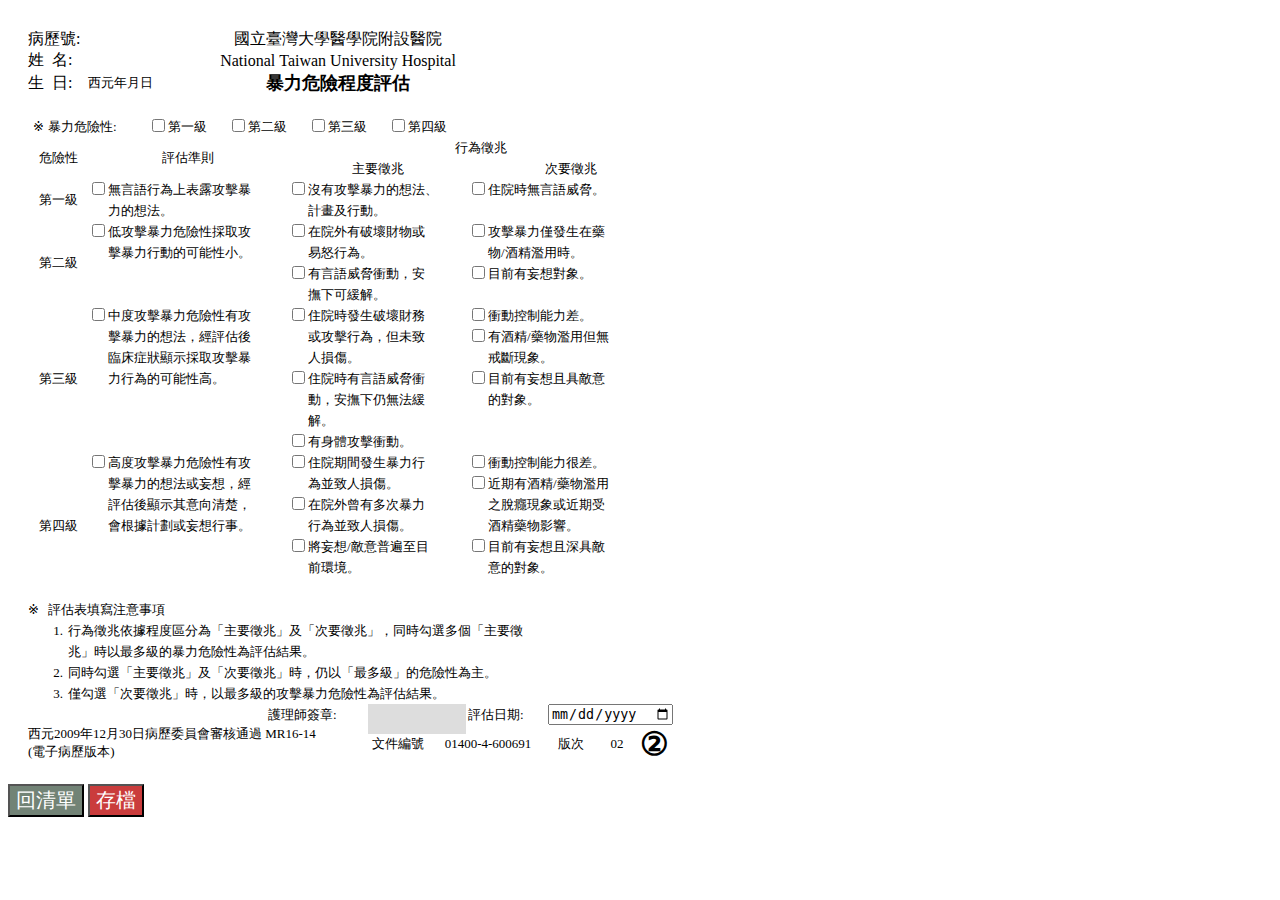
<file: 暴力危險程度評估表.htm>
<!DOCTYPE HTML PUBLIC "-//W3C//DTD HTML 4.0 Transitional//EN">
<!-- saved from url=(0084)file://\\VBOXSVR\myFile\ImageSVR.CFS\Designer 公司內部專用\FormGarden 2020\temp.html -->
<HTML><HEAD>
<META http-equiv=Content-Type content="text/html; charset=utf-8">
<META content="MSHTML 6.00.2900.6550" name=GENERATOR>
  <meta name="apple-mobile-web-app-capable" content="yes">
  <meta name="apple-mobile-web-app-status-bar-style" content="black">
  <meta name="apple-mobile-web-app-title" content="Weather PWA">
  <!-- <meta name="viewport" content="width=device-width, initial-scale=1"> -->
  <meta name="viewport" content="width=734">

  <script>
      var page_id = "48454";

      function get_sess_data(){
          // document.getElementById("姓名").value = window.sessionStorage.getItem("name");
          // document.getElementById("病歷號").value = window.sessionStorage.getItem("pid");
      }

  </script>


  <link rel="stylesheet" href="css/main.css">
  <script src="main.js"></script>

</HEAD>
<BODY>
  <div>
    <div class="signat_box">
        <div class="main_box">
            <div class="out_btn">
                <button id="signat_clean">
                    <span class="material-icons">clear</span>
                    清除
                </button>
                <button id="signat_cancle">
                    <span class="material-icons">edit</span>
                    取消
                </button>
                <button id="signat_send">確定</button>
            </div>
            <div class="signat_drag_box bg_glay">
                <canvas id="signat"></canvas>
            </div>
        </div>
    </div>
    <div class="signat_box">
        <div class="main_box">
            <div class="out_btn">
                <button id="signat_clean">清除</button>
                <button id="signat_cancle">取消</button>
                <button id="signat_send">確定</button>
            </div>
            <div class="signat_drag_box">
                <canvas id="signat"></canvas>
            </div>
        </div>
    </div>
    <div class="canvas_box">
        <div class="main_box">
            <div class="menu_box">
                <div class="lightBorder _width">
                    <label for="drag_pen">
                        <input type="radio" name="shape" id="drag_pen" value="drag_pen" checked="checked">
                        <span class="material-icons type_button">
                            brush
                        </span>
                    </label>
                    <label for="drag_eraser">
                        <input type="radio" name="shape" id="drag_eraser" value="drag_eraser">
                        <span class="material-icons type_button">
                            how_to_vote
                        </span>
                    </label>
                    <label for="drag_line">
                        <input type="radio" name="shape" id="drag_line" value="drag_line">
                        <span class="material-icons type_button">
                            show_chart
                        </span>
                    </label>
                    <label for="drag_arrow">
                        <input type="radio" name="shape" id="drag_arrow" value="drag_arrow">
                        <span class="material-icons type_button">
                            call_made
                        </span>
                    </label>
                    <label for="drag_spray">
                        <input type="radio" name="shape" id="drag_spray" value="drag_spray">
                        <span class="material-icons type_button">
                            blur_on
                        </span>
                    </label>
                    <label for="drag_cross">
                        <input type="radio" name="shape" id="drag_cross" value="drag_cross">
                        <span class="material-icons type_button">
                            close
                        </span>
                    </label>
                    <label for="drag_plus">
                        <input type="radio" name="shape" id="drag_plus" value="drag_plus">
                        <span class="material-icons type_button">
                            add
                        </span>
                    </label>

                    <label for="drag_circle_s">
                        <input type="radio" name="shape" id="drag_circle_s" value="drag_circle_s">
                        <span class="material-icons type_button">
                            panorama_fish_eye
                        </span>
                    </label>
                    <label for="drag_circle_f">
                        <input type="radio" name="shape" id="drag_circle_f" value="drag_circle_f">
                        <span class="material-icons type_button">
                            lens
                        </span>
                    </label>
                    <label for="drag_star_s">
                        <input type="radio" name="shape" id="drag_star_s" value="drag_star_s">
                        <span class="material-icons type_button">
                            star_border
                        </span>
                    </label>
                    <label for="drag_star_f">
                        <input type="radio" name="shape" id="drag_star_f" value="drag_star_f">
                        <span class="material-icons type_button">
                            star
                        </span>
                    </label>
                    <label for="drag_text">
                        <input type="radio" name="shape" id="drag_text" value="drag_text">
                        <span class="material-icons type_button">
                            text_format
                        </span>
                    </label>
            
                    
                </div>
                <div class="lightBorder _size">
                    <div id="width_type">
                        <h6 class="txt">粗細</h6>
                        <select id="lineWidth">
                            <option value="1">1</option>
                            <option value="5" selected>5</option>
                            <option value="9">9</option>
                            <option value="13">13</option>
                            <option value="17">17</option>
                            <option value="21">21</option>
                            <option value="25">25</option>
                            <option value="29">29</option>
                        </select>
                
                        <button class="line_button" data-width="1">
                            <div class="in_box" style="height: 1px;"></div>
                        </button>
                        <button class="line_button" data-width="5">
                            <div class="in_box" style="height: 5px;"></div>
                        </button>
                        <button class="line_button" data-width="9">
                            <div class="in_box" style="height: 9px;"></div>
                        </button>
                        <button class="line_button" data-width="13">
                            <div class="in_box" style="height: 13px;"></div>
                        </button>
                        <button class="line_button" data-width="17">
                            <div class="in_box" style="height: 17px;"></div>
                        </button>
                        <button class="line_button" data-width="21">
                            <div class="in_box" style="height: 21px;"></div>
                        </button>
                        <button class="line_button" data-width="25">
                            <div class="in_box" style="height: 25px;"></div>
                        </button>
                        <button class="line_button" data-width="25">
                            <div class="in_box" style="height: 25px;"></div>
                        </button>


                        
                    </div>
                    <div id="text_type">
                        <h6 class="txt">文字</h6>
                        
                        <input type="text" list="other_list" id="input_txt" value="" />
                        <datalist id="other_list">
                            <option>Volvo</option>
                            <option>YAMAHA</option>
                            <option>Mercedes</option>
                            <option>Audi</option>
                        </datalist>
                    </div>
                    <div id="size_type">
                        <h6 class="txt">尺寸</h6>
                        <select id="markWidth" >
                            <option value="10">10</option>
                            <option value="15">15</option>
                            <option value="20" selected>20</option>
                            <option value="25">25</option>
                            <option value="30">30</option>
                            <option value="35">35</option>
                            <option value="40">40</option>
                            <option value="45">45</option>
                        </select>
                        <button class="size_button" data-width="10">10</button>
                        <button class="size_button" data-width="15">15</button>
                        <button class="size_button" data-width="20">20</button>
                        <button class="size_button" data-width="25">25</button>
                        <button class="size_button" data-width="30">30</button>
                        <button class="size_button" data-width="35">35</button>
                        <button class="size_button" data-width="40">40</button>
                        <button class="size_button" data-width="45">45</button>                   
                    </div>
                    <div id="color_type">
                        <h6 class="txt">顏色</h6>
        
                        <input id="fillColor" type="color" step="1" value="#ff0000">
                        <button class="color_button" data-color="#ff0000">
                            <div class="in_box" style="background-color: #ff0000;"></div>
                        </button>
                        <button class="color_button" data-color="#ffff00">
                            <div class="in_box" style="background-color: #ffff00;"></div>
                        </button>
                        <button class="color_button" data-color="#00ff00">
                            <div class="in_box" style="background-color: #00ff00;"></div>
                        </button>
                        <button class="color_button" data-color="#00ffff">
                            <div class="in_box" style="background-color: #00ffff;"></div>
                        </button>
                        <button class="color_button" data-color="#0000ff">
                            <div class="in_box" style="background-color: #0000ff;"></div>
                        </button>
                        <button class="color_button" data-color="#ff00ff">
                            <div class="in_box" style="background-color: #ff00ff;"></div>
                        </button>
                        <button class="color_button" data-color="#ffffff">
                            <div class="in_box" style="background-color: #ffffff;"></div>
                        </button>
                        <button class="color_button" data-color="#000000">
                            <div class="in_box" style="background-color: #000000;"></div>
                        </button>
                    </div>

                </div>
                <!-- <div class="lightBorder _color">
                    
                    

                </div> -->
            </div>
    

            <div class="out_btn">
                <button id="canvas_clean">清除</button>
                <button id="canvas_cancle">取消</button>
                <button id="canvas_send">確定</button>
            </div>
            <div class="drag_box">
                <!-- <img class="drag_bg"> -->
                <input type="image" class="drag_bg">
                <canvas id="cvs"></canvas>
                <canvas id="cvs_cursor"></canvas>
            </div>



        </div>
    </div>
    <div class="video_box">
        <div class="main_box">
            <div class="lightBorder">
                <select id="videoSource">
                    <!-- <option value="1">1</option> -->
                </select>
            </div>
            <div class="out_btn">
                <button id="cam_cancle">取消</button>
                <button id="cam_send">拍照</button>
            </div>
            <div class="video">

                <video id="inputVideo"></video>


            </div>

        </div>
    </div>

    <div class="tree_box">
        <div class="main_box ifreme">
            <div class="out_btn">
                <button id="tree_cancle">取消</button>
                <button id="tree_send">擷取圖片</button>
            </div>
            <iframe src="" id="iframe_tree"></iframe>

        </div>
    </div>


    <ul class="text_menu">
        <li class="menu-item menu-item-disabled">
            <button type="button" class="menu-btn">
                <span class="menu-text">插入片語</span>
            </button>
        </li>
        <li class="menu-separator"></li>
        <li class="menu-item">
            <button type="button" class="menu-btn input_txt" data-txt="皮膚膿瘍">
                <span class="menu-text">皮膚膿瘍</span>
            </button>
        </li>
        <li class="menu-item">
            <button type="button" class="menu-btn input_txt" data-txt="蜂窩組織炎">
                <span class="menu-text">蜂窩組織炎</span>
            </button>
        </li>
        <li class="menu-item">
            <button type="button" class="menu-btn input_txt" data-txt="異位性皮膚炎">
                <span class="menu-text">異位性皮膚炎</span>
            </button>
        </li>
        <li class="menu-item">
            <button type="button" class="menu-btn input_txt" data-txt="脂漏性皮膚炎">
                <span class="menu-text">脂漏性皮膚炎</span>
            </button>
        </li>
        <li class="menu-item">
            <button type="button" class="menu-btn input_txt" data-txt="過敏性接觸性皮膚炎">
                <span class="menu-text">過敏性接觸性皮膚炎</span>
            </button>
        </li>
        <li class="menu-item">
            <button type="button" class="menu-btn input_txt" data-txt="接觸性皮膚炎">
                <span class="menu-text">接觸性皮膚炎</span>
            </button>
        </li>
        <li class="menu-item">
            <button type="button" class="menu-btn input_txt" data-txt="感染性皮膚炎">
                <span class="menu-text">感染性皮膚炎</span>
            </button>
        </li>
        <li class="menu-item">
            <button type="button" class="menu-btn input_txt" data-txt="濕疹">
                <span class="menu-text">濕疹</span>
            </button>
        </li>
        <li class="menu-item">
            <button type="button" class="menu-btn input_txt" data-txt="癢疹">
                <span class="menu-text">癢疹</span>
            </button>
        </li>
    </ul>

    <ul class="canvas_menu">

        <li class="canvas_item">
            <button type="button" class="open_canvas">
                <div class="menu-text">編輯此圖片</div>
                <div class="menu-icon" style="background-image: url(img/img_01.png)"></div>
            </button>
        </li>

        <li class="canvas_item">
            <button type="button" class="gggg">
                <div class="menu-text">更換圖片</div>
                <div class="menu-icon" style="background-image: url(img/img_02.png)"></div>
        
                <input type='file' class="input_img" accept="image/*" />
            </button>
        </li>
        <li class="canvas_item">
            <button type="button" class="open_recode">
                <div class="menu-text">打開攝影機</div>
                <div class="menu-icon" style="background-image: url(img/img_03.png)"></div>
        
            </button>
        </li>
        <li class="canvas_item">
            <button type="button" class="open_tree">
                <div class="menu-text">選擇家族樹</div>
                <div class="menu-icon" style="background-image: url(img/img_04.png)"></div>
            
            </button>
        </li>

    </ul>
</div>
    <div id="main_form">
<TABLE cellSpacing=0 cols=33 cellPadding=0 border=0 ROWS="36">
  <TBODY>
  <TR>
    <TD width=20 bgColor=#ffffff height=21><FONT face=新細明體 color=#000000 
      size=3>&nbsp;</FONT> </TD>
    <TD width=20 bgColor=#ffffff height=21><FONT face=新細明體 color=#000000 
      size=3>&nbsp;</FONT> </TD>
    <TD width=20 bgColor=#ffffff height=21><FONT face=新細明體 color=#000000 
      size=3>&nbsp;</FONT> </TD>
    <TD width=20 bgColor=#ffffff height=21><FONT face=新細明體 color=#000000 
      size=3>&nbsp;</FONT> </TD>
    <TD width=20 bgColor=#ffffff height=21><FONT face=新細明體 color=#000000 
      size=3>&nbsp;</FONT> </TD>
    <TD width=20 bgColor=#ffffff height=21><FONT face=新細明體 color=#000000 
      size=3>&nbsp;</FONT> </TD>
    <TD width=20 bgColor=#ffffff height=21><FONT face=新細明體 color=#000000 
      size=3>&nbsp;</FONT> </TD>
    <TD width=20 bgColor=#ffffff height=21><FONT face=新細明體 color=#000000 
      size=3>&nbsp;</FONT> </TD>
    <TD width=20 bgColor=#ffffff height=21><FONT face=新細明體 color=#000000 
      size=3>&nbsp;</FONT> </TD>
    <TD width=20 bgColor=#ffffff height=21><FONT face=新細明體 color=#000000 
      size=3>&nbsp;</FONT> </TD>
    <TD width=20 bgColor=#ffffff height=21><FONT face=新細明體 color=#000000 
      size=3>&nbsp;</FONT> </TD>
    <TD width=20 bgColor=#ffffff height=21><FONT face=新細明體 color=#000000 
      size=3>&nbsp;</FONT> </TD>
    <TD width=20 bgColor=#ffffff height=21><FONT face=新細明體 color=#000000 
      size=3>&nbsp;</FONT> </TD>
    <TD width=20 bgColor=#ffffff height=21><FONT face=新細明體 color=#000000 
      size=3>&nbsp;</FONT> </TD>
    <TD width=20 bgColor=#ffffff height=21><FONT face=新細明體 color=#000000 
      size=3>&nbsp;</FONT> </TD>
    <TD width=20 bgColor=#ffffff height=21><FONT face=新細明體 color=#000000 
      size=3>&nbsp;</FONT> </TD>
    <TD width=20 bgColor=#ffffff height=21><FONT face=新細明體 color=#000000 
      size=3>&nbsp;</FONT> </TD>
    <TD width=20 bgColor=#ffffff height=21><FONT face=新細明體 color=#000000 
      size=3>&nbsp;</FONT> </TD>
    <TD width=20 bgColor=#ffffff height=21><FONT face=新細明體 color=#000000 
      size=3>&nbsp;</FONT> </TD>
    <TD width=20 bgColor=#ffffff height=21><FONT face=新細明體 color=#000000 
      size=3>&nbsp;</FONT> </TD>
    <TD width=20 bgColor=#ffffff height=21><FONT face=新細明體 color=#000000 
      size=3>&nbsp;</FONT> </TD>
    <TD width=20 bgColor=#ffffff height=21><FONT face=新細明體 color=#000000 
      size=3>&nbsp;</FONT> </TD>
    <TD width=20 bgColor=#ffffff height=21><FONT face=新細明體 color=#000000 
      size=3>&nbsp;</FONT> </TD>
    <TD width=20 bgColor=#ffffff height=21><FONT face=新細明體 color=#000000 
      size=3>&nbsp;</FONT> </TD>
    <TD width=20 bgColor=#ffffff height=21><FONT face=新細明體 color=#000000 
      size=3>&nbsp;</FONT> </TD>
    <TD width=20 bgColor=#ffffff height=21><FONT face=新細明體 color=#000000 
      size=3>&nbsp;</FONT> </TD>
    <TD width=20 bgColor=#ffffff height=21><FONT face=新細明體 color=#000000 
      size=3>&nbsp;</FONT> </TD>
    <TD width=20 bgColor=#ffffff height=21><FONT face=新細明體 color=#000000 
      size=3>&nbsp;</FONT> </TD>
    <TD width=20 bgColor=#ffffff height=21><FONT face=新細明體 color=#000000 
      size=3>&nbsp;</FONT> </TD>
    <TD width=20 bgColor=#ffffff height=21><FONT face=新細明體 color=#000000 
      size=3>&nbsp;</FONT> </TD>
    <TD width=20 bgColor=#ffffff height=21><FONT face=新細明體 color=#000000 
      size=3>&nbsp;</FONT> </TD>
    <TD width=20 bgColor=#ffffff height=21><FONT face=新細明體 color=#000000 
      size=3>&nbsp;</FONT> </TD>
    <TD width=20 bgColor=#ffffff height=21><FONT face=新細明體 color=#000000 
      size=3>&nbsp;</FONT> </TD></TR>
  <TR>
    <TD width=20 bgColor=#ffffff height=21><FONT face=新細明體 color=#000000 
      size=3>&nbsp;</FONT> </TD>
    <TD class=borderLeftTop vAlign=center align=left width=60 bgColor=#ffffff 
    colSpan=3 height=21><FONT face=標楷體 color=#000000 size=3>病歷號:</FONT> </TD>
    <TD class=borderRightTop width=120 bgColor=#ffffff colSpan=6 
      height=21><FONT face=新細明體 color=#000000 size=2>&nbsp;</FONT> </TD>
    <TD vAlign=center align=middle width=260 bgColor=#ffffff colSpan=13 
    height=21><FONT face=標楷體 color=#000000 size=3>國立臺灣大學醫學院附設醫院</FONT> </TD>
    <TD width=20 bgColor=#ffffff height=21><FONT face=新細明體 color=#000000 
      size=3>&nbsp;</FONT> </TD>
    <TD width=20 bgColor=#ffffff height=21><FONT face=新細明體 color=#000000 
      size=3>&nbsp;</FONT> </TD>
    <TD width=20 bgColor=#ffffff height=21><FONT face=新細明體 color=#000000 
      size=3>&nbsp;</FONT> </TD>
    <TD width=20 bgColor=#ffffff height=21><FONT face=新細明體 color=#000000 
      size=3>&nbsp;</FONT> </TD>
    <TD width=20 bgColor=#ffffff height=21><FONT face=新細明體 color=#000000 
      size=3>&nbsp;</FONT> </TD>
    <TD width=20 bgColor=#ffffff height=21><FONT face=新細明體 color=#000000 
      size=3>&nbsp;</FONT> </TD>
    <TD width=20 bgColor=#ffffff height=21><FONT face=新細明體 color=#000000 
      size=3>&nbsp;</FONT> </TD>
    <TD width=20 bgColor=#ffffff height=21><FONT face=新細明體 color=#000000 
      size=3>&nbsp;</FONT> </TD>
    <TD width=20 bgColor=#ffffff height=21><FONT face=新細明體 color=#000000 
      size=3>&nbsp;</FONT> </TD>
    <TD width=20 bgColor=#ffffff height=21><FONT face=新細明體 color=#000000 
      size=3>&nbsp;</FONT> </TD></TR>
  <TR>
    <TD width=20 bgColor=#ffffff height=21><FONT face=新細明體 color=#000000 
      size=3>&nbsp;</FONT> </TD>
    <TD class=borderLeft vAlign=center align=left width=60 bgColor=#ffffff 
    colSpan=3 height=21><FONT face=標楷體 color=#000000 
      size=3>姓&nbsp;&nbsp;名:</FONT> </TD>
    <TD class=borderRight width=120 bgColor=#ffffff colSpan=6 height=21><FONT 
      face=新細明體 color=#000000 size=2>&nbsp;</FONT> </TD>
    <TD vAlign=center align=middle width=260 bgColor=#ffffff colSpan=13 
    height=21><FONT face="Times New Roman" color=#000000 
      size=3>National&nbsp;Taiwan&nbsp;University&nbsp;Hospital</FONT> </TD>
    <TD width=20 bgColor=#ffffff height=21><FONT face=新細明體 color=#000000 
      size=3>&nbsp;</FONT> </TD>
    <TD width=20 bgColor=#ffffff height=21><FONT face=新細明體 color=#000000 
      size=3>&nbsp;</FONT> </TD>
    <TD width=20 bgColor=#ffffff height=21><FONT face=新細明體 color=#000000 
      size=3>&nbsp;</FONT> </TD>
    <TD width=20 bgColor=#ffffff height=21><FONT face=新細明體 color=#000000 
      size=3>&nbsp;</FONT> </TD>
    <TD width=20 bgColor=#ffffff height=21><FONT face=新細明體 color=#000000 
      size=3>&nbsp;</FONT> </TD>
    <TD width=20 bgColor=#ffffff height=21><FONT face=新細明體 color=#000000 
      size=3>&nbsp;</FONT> </TD>
    <TD width=20 bgColor=#ffffff height=21><FONT face=新細明體 color=#000000 
      size=3>&nbsp;</FONT> </TD>
    <TD width=20 bgColor=#ffffff height=21><FONT face=新細明體 color=#000000 
      size=3>&nbsp;</FONT> </TD>
    <TD width=20 bgColor=#ffffff height=21><FONT face=新細明體 color=#000000 
      size=3>&nbsp;</FONT> </TD>
    <TD width=20 bgColor=#ffffff height=21><FONT face=新細明體 color=#000000 
      size=3>&nbsp;</FONT> </TD></TR>
  <TR>
    <TD width=20 bgColor=#ffffff height=21><FONT face=新細明體 color=#000000 
      size=3>&nbsp;</FONT> </TD>
    <TD class=borderLeftBottom vAlign=center align=left width=60 bgColor=#ffffff 
    colSpan=3 height=21><FONT face=標楷體 color=#000000 
      size=3>生&nbsp;&nbsp;日:</FONT> </TD>
    <TD class=borderRightBottom vAlign=center align=left width=120 
    bgColor=#ffffff colSpan=6 height=21><FONT face=新細明體 color=#000000 
      size=2>西元年月日</FONT> </TD>
    <TD vAlign=center align=middle width=260 bgColor=#ffffff colSpan=13 
    height=21><FONT face=標楷體 color=#000000 size=4><B>暴力危險程度評估</B></FONT> </TD>
    <TD width=20 bgColor=#ffffff height=21><FONT face=新細明體 color=#000000 
      size=3>&nbsp;</FONT> </TD>
    <TD width=20 bgColor=#ffffff height=21><FONT face=新細明體 color=#000000 
      size=3>&nbsp;</FONT> </TD>
    <TD width=20 bgColor=#ffffff height=21><FONT face=新細明體 color=#000000 
      size=3>&nbsp;</FONT> </TD>
    <TD width=20 bgColor=#ffffff height=21><FONT face=新細明體 color=#000000 
      size=3>&nbsp;</FONT> </TD>
    <TD width=20 bgColor=#ffffff height=21><FONT face=新細明體 color=#000000 
      size=3>&nbsp;</FONT> </TD>
    <TD width=20 bgColor=#ffffff height=21><FONT face=新細明體 color=#000000 
      size=3>&nbsp;</FONT> </TD>
    <TD width=20 bgColor=#ffffff height=21><FONT face=新細明體 color=#000000 
      size=3>&nbsp;</FONT> </TD>
    <TD width=20 bgColor=#ffffff height=21><FONT face=新細明體 color=#000000 
      size=3>&nbsp;</FONT> </TD>
    <TD width=20 bgColor=#ffffff height=21><FONT face=新細明體 color=#000000 
      size=3>&nbsp;</FONT> </TD>
    <TD width=20 bgColor=#ffffff height=21><FONT face=新細明體 color=#000000 
      size=3>&nbsp;</FONT> </TD></TR>
  <TR>
    <TD width=20 bgColor=#ffffff height=21><FONT face=新細明體 color=#000000 
      size=3>&nbsp;</FONT> </TD>
    <TD width=20 bgColor=#ffffff height=21><FONT face=新細明體 color=#000000 
      size=3>&nbsp;</FONT> </TD>
    <TD width=20 bgColor=#ffffff height=21><FONT face=新細明體 color=#000000 
      size=3>&nbsp;</FONT> </TD>
    <TD width=20 bgColor=#ffffff height=21><FONT face=新細明體 color=#000000 
      size=3>&nbsp;</FONT> </TD>
    <TD width=20 bgColor=#ffffff height=21><FONT face=新細明體 color=#000000 
      size=3>&nbsp;</FONT> </TD>
    <TD width=20 bgColor=#ffffff height=21><FONT face=新細明體 color=#000000 
      size=3>&nbsp;</FONT> </TD>
    <TD width=20 bgColor=#ffffff height=21><FONT face=新細明體 color=#000000 
      size=3>&nbsp;</FONT> </TD>
    <TD width=20 bgColor=#ffffff height=21><FONT face=新細明體 color=#000000 
      size=3>&nbsp;</FONT> </TD>
    <TD width=20 bgColor=#ffffff height=21><FONT face=新細明體 color=#000000 
      size=3>&nbsp;</FONT> </TD>
    <TD width=20 bgColor=#ffffff height=21><FONT face=新細明體 color=#000000 
      size=3>&nbsp;</FONT> </TD>
    <TD width=20 bgColor=#ffffff height=21><FONT face=新細明體 color=#000000 
      size=3>&nbsp;</FONT> </TD>
    <TD width=20 bgColor=#ffffff height=21><FONT face=新細明體 color=#000000 
      size=3>&nbsp;</FONT> </TD>
    <TD width=20 bgColor=#ffffff height=21><FONT face=新細明體 color=#000000 
      size=3>&nbsp;</FONT> </TD>
    <TD width=20 bgColor=#ffffff height=21><FONT face=新細明體 color=#000000 
      size=3>&nbsp;</FONT> </TD>
    <TD width=20 bgColor=#ffffff height=21><FONT face=新細明體 color=#000000 
      size=3>&nbsp;</FONT> </TD>
    <TD width=20 bgColor=#ffffff height=21><FONT face=新細明體 color=#000000 
      size=3>&nbsp;</FONT> </TD>
    <TD width=20 bgColor=#ffffff height=21><FONT face=新細明體 color=#000000 
      size=3>&nbsp;</FONT> </TD>
    <TD width=20 bgColor=#ffffff height=21><FONT face=新細明體 color=#000000 
      size=3>&nbsp;</FONT> </TD>
    <TD width=20 bgColor=#ffffff height=21><FONT face=新細明體 color=#000000 
      size=3>&nbsp;</FONT> </TD>
    <TD width=20 bgColor=#ffffff height=21><FONT face=新細明體 color=#000000 
      size=3>&nbsp;</FONT> </TD>
    <TD width=20 bgColor=#ffffff height=21><FONT face=新細明體 color=#000000 
      size=3>&nbsp;</FONT> </TD>
    <TD width=20 bgColor=#ffffff height=21><FONT face=新細明體 color=#000000 
      size=3>&nbsp;</FONT> </TD>
    <TD width=20 bgColor=#ffffff height=21><FONT face=新細明體 color=#000000 
      size=3>&nbsp;</FONT> </TD>
    <TD width=20 bgColor=#ffffff height=21><FONT face=新細明體 color=#000000 
      size=3>&nbsp;</FONT> </TD>
    <TD width=20 bgColor=#ffffff height=21><FONT face=新細明體 color=#000000 
      size=3>&nbsp;</FONT> </TD>
    <TD width=20 bgColor=#ffffff height=21><FONT face=新細明體 color=#000000 
      size=3>&nbsp;</FONT> </TD>
    <TD width=20 bgColor=#ffffff height=21><FONT face=新細明體 color=#000000 
      size=3>&nbsp;</FONT> </TD>
    <TD width=20 bgColor=#ffffff height=21><FONT face=新細明體 color=#000000 
      size=3>&nbsp;</FONT> </TD>
    <TD width=20 bgColor=#ffffff height=21><FONT face=新細明體 color=#000000 
      size=3>&nbsp;</FONT> </TD>
    <TD width=20 bgColor=#ffffff height=21><FONT face=新細明體 color=#000000 
      size=3>&nbsp;</FONT> </TD>
    <TD width=20 bgColor=#ffffff height=21><FONT face=新細明體 color=#000000 
      size=3>&nbsp;</FONT> </TD>
    <TD width=20 bgColor=#ffffff height=21><FONT face=新細明體 color=#000000 
      size=3>&nbsp;</FONT> </TD>
    <TD width=20 bgColor=#ffffff height=21><FONT face=新細明體 color=#000000 
      size=3>&nbsp;</FONT> </TD></TR>
  <TR>
    <TD width=20 bgColor=#ffffff height=21><FONT face=新細明體 color=#000000 
      size=3>&nbsp;</FONT> </TD>
    <TD class=borderLeftTop vAlign=center align=middle width=20 bgColor=#ffffff 
    height=21><FONT face=新細明體 color=#000000 size=2>※</FONT> </TD>
    <TD class=borderTop vAlign=center align=left width=100 bgColor=#ffffff 
    colSpan=5 height=21><FONT face=新細明體 color=#000000 size=2>暴力危險性:</FONT> </TD>
    <TD class=borderTop vAlign=top align=left width=20 bgColor=#ffffff 
      height=21><FONT face=新細明體 color=#000000 size=2><INPUT id=IDX006008 
      type=checkbox name=IDX006008></FONT> </TD>
    <TD class=borderTop vAlign=center align=left width=60 bgColor=#ffffff 
    colSpan=3 height=21><FONT face=新細明體 color=#000000 size=2>第一級</FONT> </TD>
    <TD class=borderTop vAlign=top align=left width=20 bgColor=#ffffff 
      height=21><FONT face=新細明體 color=#000000 size=2><INPUT id=IDX006012 
      type=checkbox name=IDX006012></FONT> </TD>
    <TD class=borderTop vAlign=center align=left width=60 bgColor=#ffffff 
    colSpan=3 height=21><FONT face=新細明體 color=#000000 size=2>第二級</FONT> </TD>
    <TD class=borderTop vAlign=top align=left width=20 bgColor=#ffffff 
      height=21><FONT face=新細明體 color=#000000 size=2><INPUT id=IDX006016 
      type=checkbox name=IDX006016></FONT> </TD>
    <TD class=borderTop vAlign=center align=left width=60 bgColor=#ffffff 
    colSpan=3 height=21><FONT face=新細明體 color=#000000 size=2>第三級</FONT> </TD>
    <TD class=borderTop vAlign=top align=left width=20 bgColor=#ffffff 
      height=21><FONT face=新細明體 color=#000000 size=2><INPUT id=IDX006020 
      type=checkbox name=IDX006020></FONT> </TD>
    <TD class=borderTop vAlign=center align=left width=60 bgColor=#ffffff 
    colSpan=3 height=21><FONT face=新細明體 color=#000000 size=2>第四級</FONT> </TD>
    <TD class=borderTop width=20 bgColor=#ffffff height=21><FONT face=新細明體 
      color=#000000 size=2>&nbsp;</FONT> </TD>
    <TD class=borderTop width=20 bgColor=#ffffff height=21><FONT face=新細明體 
      color=#000000 size=2>&nbsp;</FONT> </TD>
    <TD class=borderTop width=20 bgColor=#ffffff height=21><FONT face=新細明體 
      color=#000000 size=2>&nbsp;</FONT> </TD>
    <TD class=borderTop width=20 bgColor=#ffffff height=21><FONT face=新細明體 
      color=#000000 size=2>&nbsp;</FONT> </TD>
    <TD class=borderTop width=20 bgColor=#ffffff height=21><FONT face=新細明體 
      color=#000000 size=2>&nbsp;</FONT> </TD>
    <TD class=borderTop width=20 bgColor=#ffffff height=21><FONT face=新細明體 
      color=#000000 size=2>&nbsp;</FONT> </TD>
    <TD class=borderTop width=20 bgColor=#ffffff height=21><FONT face=新細明體 
      color=#000000 size=2>&nbsp;</FONT> </TD>
    <TD class=borderTop width=20 bgColor=#ffffff height=21><FONT face=新細明體 
      color=#000000 size=2>&nbsp;</FONT> </TD>
    <TD class=borderRightTop width=20 bgColor=#ffffff height=21><FONT 
      face=新細明體 color=#000000 size=2>&nbsp;</FONT> </TD>
    <TD width=20 bgColor=#ffffff height=21><FONT face=新細明體 color=#000000 
      size=3>&nbsp;</FONT> </TD></TR>
  <TR>
    <TD width=20 bgColor=#ffffff height=21><FONT face=新細明體 color=#000000 
      size=3>&nbsp;</FONT> </TD>
    <TD class=borderAll vAlign=center align=middle width=60 bgColor=#ffffff 
    colSpan=3 height=42 rowSpan=2><FONT face=新細明體 color=#000000 
      size=2>危險性</FONT> </TD>
    <TD class=borderTopRight vAlign=center align=middle width=200 
    bgColor=#ffffff colSpan=10 height=42 rowSpan=2><FONT face=新細明體 
      color=#000000 size=2>評估準則</FONT> </TD>
    <TD class=borderTopRight vAlign=center align=middle width=360 
    bgColor=#ffffff colSpan=18 height=21><FONT face=新細明體 color=#000000 
      size=2>行為徵兆</FONT> </TD>
    <TD width=20 bgColor=#ffffff height=21><FONT face=新細明體 color=#000000 
      size=3>&nbsp;</FONT> </TD></TR>
  <TR>
    <TD width=20 bgColor=#ffffff height=21><FONT face=新細明體 color=#000000 
      size=3>&nbsp;</FONT> </TD>
    <TD class=borderRightBottom vAlign=center align=middle width=180 
    bgColor=#ffffff colSpan=9 height=21><FONT face=新細明體 color=#000000 
      size=2>主要徵兆</FONT> </TD>
    <TD class=borderRightBottom vAlign=center align=middle width=180 
    bgColor=#ffffff colSpan=9 height=21><FONT face=新細明體 color=#000000 
      size=2>次要徵兆</FONT> </TD>
    <TD width=20 bgColor=#ffffff height=21><FONT face=新細明體 color=#000000 
      size=3>&nbsp;</FONT> </TD></TR>
  <TR>
    <TD width=20 bgColor=#ffffff height=21><FONT face=新細明體 color=#000000 
      size=3>&nbsp;</FONT> </TD>
    <TD class=borderLeftRightBottom vAlign=center align=middle width=60 
    bgColor=#ffffff colSpan=3 height=42 rowSpan=2><FONT face=新細明體 
      color=#000000 size=2>第一級</FONT> </TD>
    <TD vAlign=top align=left width=20 bgColor=#ffffff height=21><FONT 
      face=新細明體 color=#000000 size=2><INPUT id=IDX009005 type=checkbox 
      name=IDX009005></FONT> </TD>
    <TD class=borderRight vAlign=center align=left width=180 bgColor=#ffffff 
    colSpan=9 height=21><FONT face=新細明體 color=#000000 
      size=2>無言語行為上表露攻擊暴</FONT> </TD>
    <TD vAlign=top align=left width=20 bgColor=#ffffff height=21><FONT 
      face=新細明體 color=#000000 size=2><INPUT id=IDX009015 type=checkbox 
      name=IDX009015></FONT> </TD>
    <TD class=borderRight vAlign=center align=left width=160 bgColor=#ffffff 
    colSpan=8 height=21><FONT face=新細明體 color=#000000 size=2>沒有攻擊暴力的想法、</FONT> 
    </TD>
    <TD vAlign=top align=left width=20 bgColor=#ffffff height=21><FONT 
      face=新細明體 color=#000000 size=2><INPUT id=IDX009024 type=checkbox 
      name=IDX009024></FONT> </TD>
    <TD class=borderRight vAlign=center align=left width=160 bgColor=#ffffff 
    colSpan=8 height=21><FONT face=新細明體 color=#000000 size=2>住院時無言語威脅。</FONT> 
    </TD>
    <TD width=20 bgColor=#ffffff height=21><FONT face=新細明體 color=#000000 
      size=3>&nbsp;</FONT> </TD></TR>
  <TR>
    <TD width=20 bgColor=#ffffff height=21><FONT face=新細明體 color=#000000 
      size=3>&nbsp;</FONT> </TD>
    <TD class=borderBottom width=20 bgColor=#ffffff height=21><FONT face=新細明體 
      color=#000000 size=2>&nbsp;</FONT> </TD>
    <TD class=borderRightBottom vAlign=center align=left width=180 
    bgColor=#ffffff colSpan=9 height=21><FONT face=新細明體 color=#000000 
      size=2>力的想法。</FONT> </TD>
    <TD class=borderBottom width=20 bgColor=#ffffff height=21><FONT face=新細明體 
      color=#000000 size=2>&nbsp;</FONT> </TD>
    <TD class=borderRightBottom vAlign=center align=left width=160 
    bgColor=#ffffff colSpan=8 height=21><FONT face=新細明體 color=#000000 
      size=2>計畫及行動。</FONT> </TD>
    <TD class=borderBottom width=20 bgColor=#ffffff height=21><FONT face=新細明體 
      color=#000000 size=2>&nbsp;</FONT> </TD>
    <TD class=borderRightBottom width=160 bgColor=#ffffff colSpan=8 
      height=21><FONT face=新細明體 color=#000000 size=2>&nbsp;</FONT> </TD>
    <TD width=20 bgColor=#ffffff height=21><FONT face=新細明體 color=#000000 
      size=3>&nbsp;</FONT> </TD></TR>
  <TR>
    <TD width=20 bgColor=#ffffff height=21><FONT face=新細明體 color=#000000 
      size=3>&nbsp;</FONT> </TD>
    <TD class=borderLeftRightBottom vAlign=center align=middle width=60 
    bgColor=#ffffff colSpan=3 height=84 rowSpan=4><FONT face=新細明體 
      color=#000000 size=2>第二級</FONT> </TD>
    <TD vAlign=top align=left width=20 bgColor=#ffffff height=21><FONT 
      face=新細明體 color=#000000 size=2><INPUT id=IDX011005 type=checkbox 
      name=IDX011005></FONT> </TD>
    <TD class=borderRight vAlign=center align=left width=180 bgColor=#ffffff 
    colSpan=9 height=21><FONT face=新細明體 color=#000000 
      size=2>低攻擊暴力危險性採取攻</FONT> </TD>
    <TD vAlign=top align=left width=20 bgColor=#ffffff height=21><FONT 
      face=新細明體 color=#000000 size=2><INPUT id=IDX011015 type=checkbox 
      name=IDX011015></FONT> </TD>
    <TD class=borderRight vAlign=center align=left width=160 bgColor=#ffffff 
    colSpan=8 height=21><FONT face=新細明體 color=#000000 size=2>在院外有破壞財物或</FONT> 
    </TD>
    <TD vAlign=top align=left width=20 bgColor=#ffffff height=21><FONT 
      face=新細明體 color=#000000 size=2><INPUT id=IDX011024 type=checkbox 
      name=IDX011024></FONT> </TD>
    <TD class=borderRight vAlign=center align=left width=160 bgColor=#ffffff 
    colSpan=8 height=21><FONT face=新細明體 color=#000000 size=2>攻擊暴力僅發生在藥</FONT> 
    </TD>
    <TD width=20 bgColor=#ffffff height=21><FONT face=新細明體 color=#000000 
      size=3>&nbsp;</FONT> </TD></TR>
  <TR>
    <TD width=20 bgColor=#ffffff height=21><FONT face=新細明體 color=#000000 
      size=3>&nbsp;</FONT> </TD>
    <TD width=20 bgColor=#ffffff height=21><FONT face=新細明體 color=#000000 
      size=2>&nbsp;</FONT> </TD>
    <TD class=borderRight vAlign=center align=left width=180 bgColor=#ffffff 
    colSpan=9 height=21><FONT face=新細明體 color=#000000 
      size=2>擊暴力行動的可能性小。</FONT> </TD>
    <TD width=20 bgColor=#ffffff height=21><FONT face=新細明體 color=#000000 
      size=2>&nbsp;</FONT> </TD>
    <TD class=borderRight vAlign=center align=left width=160 bgColor=#ffffff 
    colSpan=8 height=21><FONT face=新細明體 color=#000000 size=2>易怒行為。</FONT> </TD>
    <TD width=20 bgColor=#ffffff height=21><FONT face=新細明體 color=#000000 
      size=2>&nbsp;</FONT> </TD>
    <TD class=borderRight vAlign=center align=left width=160 bgColor=#ffffff 
    colSpan=8 height=21><FONT face=新細明體 color=#000000 size=2>物/酒精濫用時。</FONT> 
    </TD>
    <TD width=20 bgColor=#ffffff height=21><FONT face=新細明體 color=#000000 
      size=3>&nbsp;</FONT> </TD></TR>
  <TR>
    <TD width=20 bgColor=#ffffff height=21><FONT face=新細明體 color=#000000 
      size=3>&nbsp;</FONT> </TD>
    <TD width=20 bgColor=#ffffff height=21><FONT face=新細明體 color=#000000 
      size=2>&nbsp;</FONT> </TD>
    <TD class=borderRight width=180 bgColor=#ffffff colSpan=9 height=21><FONT 
      face=新細明體 color=#000000 size=2>&nbsp;</FONT> </TD>
    <TD vAlign=top align=left width=20 bgColor=#ffffff height=21><FONT 
      face=新細明體 color=#000000 size=2><INPUT id=IDX013015 type=checkbox 
      name=IDX013015></FONT> </TD>
    <TD class=borderRight vAlign=center align=left width=160 bgColor=#ffffff 
    colSpan=8 height=21><FONT face=新細明體 color=#000000 size=2>有言語威脅衝動，安</FONT> 
    </TD>
    <TD vAlign=top align=left width=20 bgColor=#ffffff height=21><FONT 
      face=新細明體 color=#000000 size=2><INPUT id=IDX013024 type=checkbox 
      name=IDX013024></FONT> </TD>
    <TD class=borderRight vAlign=center align=left width=160 bgColor=#ffffff 
    colSpan=8 height=21><FONT face=新細明體 color=#000000 size=2>目前有妄想對象。</FONT> 
    </TD>
    <TD width=20 bgColor=#ffffff height=21><FONT face=新細明體 color=#000000 
      size=3>&nbsp;</FONT> </TD></TR>
  <TR>
    <TD width=20 bgColor=#ffffff height=21><FONT face=新細明體 color=#000000 
      size=3>&nbsp;</FONT> </TD>
    <TD class=borderBottom width=20 bgColor=#ffffff height=21><FONT face=新細明體 
      color=#000000 size=2>&nbsp;</FONT> </TD>
    <TD class=borderRightBottom width=180 bgColor=#ffffff colSpan=9 
      height=21><FONT face=新細明體 color=#000000 size=2>&nbsp;</FONT> </TD>
    <TD class=borderBottom width=20 bgColor=#ffffff height=21><FONT face=新細明體 
      color=#000000 size=2>&nbsp;</FONT> </TD>
    <TD class=borderRightBottom vAlign=center align=left width=160 
    bgColor=#ffffff colSpan=8 height=21><FONT face=新細明體 color=#000000 
      size=2>撫下可緩解。</FONT> </TD>
    <TD class=borderBottom width=20 bgColor=#ffffff height=21><FONT face=新細明體 
      color=#000000 size=2>&nbsp;</FONT> </TD>
    <TD class=borderRightBottom width=160 bgColor=#ffffff colSpan=8 
      height=21><FONT face=新細明體 color=#000000 size=2>&nbsp;</FONT> </TD>
    <TD width=20 bgColor=#ffffff height=21><FONT face=新細明體 color=#000000 
      size=3>&nbsp;</FONT> </TD></TR>
  <TR>
    <TD width=20 bgColor=#ffffff height=21><FONT face=新細明體 color=#000000 
      size=3>&nbsp;</FONT> </TD>
    <TD class=borderLeftRightBottom vAlign=center align=middle width=60 
    bgColor=#ffffff colSpan=3 height=147 rowSpan=7><FONT face=新細明體 
      color=#000000 size=2>第三級</FONT> </TD>
    <TD vAlign=top align=left width=20 bgColor=#ffffff height=21><FONT 
      face=新細明體 color=#000000 size=2><INPUT id=IDX015005 type=checkbox 
      name=IDX015005></FONT> </TD>
    <TD class=borderRight vAlign=center align=left width=180 bgColor=#ffffff 
    colSpan=9 height=21><FONT face=新細明體 color=#000000 
      size=2>中度攻擊暴力危險性有攻</FONT> </TD>
    <TD vAlign=top align=left width=20 bgColor=#ffffff height=21><FONT 
      face=新細明體 color=#000000 size=2><INPUT id=IDX015015 type=checkbox 
      name=IDX015015></FONT> </TD>
    <TD class=borderRight vAlign=center align=left width=160 bgColor=#ffffff 
    colSpan=8 height=21><FONT face=新細明體 color=#000000 size=2>住院時發生破壞財務</FONT> 
    </TD>
    <TD vAlign=top align=left width=20 bgColor=#ffffff height=21><FONT 
      face=新細明體 color=#000000 size=2><INPUT id=IDX015024 type=checkbox 
      name=IDX015024></FONT> </TD>
    <TD class=borderRight vAlign=center align=left width=160 bgColor=#ffffff 
    colSpan=8 height=21><FONT face=新細明體 color=#000000 size=2>衝動控制能力差。</FONT> 
    </TD>
    <TD width=20 bgColor=#ffffff height=21><FONT face=新細明體 color=#000000 
      size=3>&nbsp;</FONT> </TD></TR>
  <TR>
    <TD width=20 bgColor=#ffffff height=21><FONT face=新細明體 color=#000000 
      size=3>&nbsp;</FONT> </TD>
    <TD width=20 bgColor=#ffffff height=21><FONT face=新細明體 color=#000000 
      size=2>&nbsp;</FONT> </TD>
    <TD class=borderRight vAlign=center align=left width=180 bgColor=#ffffff 
    colSpan=9 height=21><FONT face=新細明體 color=#000000 
      size=2>擊暴力的想法，經評估後</FONT> </TD>
    <TD width=20 bgColor=#ffffff height=21><FONT face=新細明體 color=#000000 
      size=2>&nbsp;</FONT> </TD>
    <TD class=borderRight vAlign=center align=left width=160 bgColor=#ffffff 
    colSpan=8 height=21><FONT face=新細明體 color=#000000 size=2>或攻擊行為，但未致</FONT> 
    </TD>
    <TD vAlign=top align=left width=20 bgColor=#ffffff height=21><FONT 
      face=新細明體 color=#000000 size=2><INPUT id=IDX016024 type=checkbox 
      name=IDX016024></FONT> </TD>
    <TD class=borderRight vAlign=center align=left width=160 bgColor=#ffffff 
    colSpan=8 height=21><FONT face=新細明體 color=#000000 size=2>有酒精/藥物濫用但無</FONT> 
    </TD>
    <TD width=20 bgColor=#ffffff height=21><FONT face=新細明體 color=#000000 
      size=3>&nbsp;</FONT> </TD></TR>
  <TR>
    <TD width=20 bgColor=#ffffff height=21><FONT face=新細明體 color=#000000 
      size=3>&nbsp;</FONT> </TD>
    <TD width=20 bgColor=#ffffff height=21><FONT face=新細明體 color=#000000 
      size=2>&nbsp;</FONT> </TD>
    <TD class=borderRight vAlign=center align=left width=180 bgColor=#ffffff 
    colSpan=9 height=21><FONT face=新細明體 color=#000000 
      size=2>臨床症狀顯示採取攻擊暴</FONT> </TD>
    <TD width=20 bgColor=#ffffff height=21><FONT face=新細明體 color=#000000 
      size=2>&nbsp;</FONT> </TD>
    <TD class=borderRight vAlign=center align=left width=160 bgColor=#ffffff 
    colSpan=8 height=21><FONT face=新細明體 color=#000000 size=2>人損傷。</FONT> </TD>
    <TD width=20 bgColor=#ffffff height=21><FONT face=新細明體 color=#000000 
      size=2>&nbsp;</FONT> </TD>
    <TD class=borderRight vAlign=center align=left width=160 bgColor=#ffffff 
    colSpan=8 height=21><FONT face=新細明體 color=#000000 size=2>戒斷現象。</FONT> </TD>
    <TD width=20 bgColor=#ffffff height=21><FONT face=新細明體 color=#000000 
      size=3>&nbsp;</FONT> </TD></TR>
  <TR>
    <TD width=20 bgColor=#ffffff height=21><FONT face=新細明體 color=#000000 
      size=3>&nbsp;</FONT> </TD>
    <TD width=20 bgColor=#ffffff height=21><FONT face=新細明體 color=#000000 
      size=2>&nbsp;</FONT> </TD>
    <TD class=borderRight vAlign=center align=left width=180 bgColor=#ffffff 
    colSpan=9 height=21><FONT face=新細明體 color=#000000 size=2>力行為的可能性高。</FONT> 
    </TD>
    <TD vAlign=top align=left width=20 bgColor=#ffffff height=21><FONT 
      face=新細明體 color=#000000 size=2><INPUT id=IDX018015 type=checkbox 
      name=IDX018015></FONT> </TD>
    <TD class=borderRight vAlign=center align=left width=160 bgColor=#ffffff 
    colSpan=8 height=21><FONT face=新細明體 color=#000000 size=2>住院時有言語威脅衝</FONT> 
    </TD>
    <TD vAlign=top align=left width=20 bgColor=#ffffff height=21><FONT 
      face=新細明體 color=#000000 size=2><INPUT id=IDX018024 type=checkbox 
      name=IDX018024></FONT> </TD>
    <TD class=borderRight vAlign=center align=left width=160 bgColor=#ffffff 
    colSpan=8 height=21><FONT face=新細明體 color=#000000 size=2>目前有妄想且具敵意</FONT> 
    </TD>
    <TD width=20 bgColor=#ffffff height=21><FONT face=新細明體 color=#000000 
      size=3>&nbsp;</FONT> </TD></TR>
  <TR>
    <TD width=20 bgColor=#ffffff height=21><FONT face=新細明體 color=#000000 
      size=3>&nbsp;</FONT> </TD>
    <TD width=20 bgColor=#ffffff height=21><FONT face=新細明體 color=#000000 
      size=2>&nbsp;</FONT> </TD>
    <TD class=borderRight width=180 bgColor=#ffffff colSpan=9 height=21><FONT 
      face=新細明體 color=#000000 size=2>&nbsp;</FONT> </TD>
    <TD width=20 bgColor=#ffffff height=21><FONT face=新細明體 color=#000000 
      size=2>&nbsp;</FONT> </TD>
    <TD class=borderRight vAlign=center align=left width=160 bgColor=#ffffff 
    colSpan=8 height=21><FONT face=新細明體 color=#000000 size=2>動，安撫下仍無法緩</FONT> 
    </TD>
    <TD width=20 bgColor=#ffffff height=21><FONT face=新細明體 color=#000000 
      size=2>&nbsp;</FONT> </TD>
    <TD class=borderRight vAlign=center align=left width=160 bgColor=#ffffff 
    colSpan=8 height=21><FONT face=新細明體 color=#000000 size=2>的對象。</FONT> </TD>
    <TD width=20 bgColor=#ffffff height=21><FONT face=新細明體 color=#000000 
      size=3>&nbsp;</FONT> </TD></TR>
  <TR>
    <TD width=20 bgColor=#ffffff height=21><FONT face=新細明體 color=#000000 
      size=3>&nbsp;</FONT> </TD>
    <TD width=20 bgColor=#ffffff height=21><FONT face=新細明體 color=#000000 
      size=2>&nbsp;</FONT> </TD>
    <TD class=borderRight width=180 bgColor=#ffffff colSpan=9 height=21><FONT 
      face=新細明體 color=#000000 size=2>&nbsp;</FONT> </TD>
    <TD width=20 bgColor=#ffffff height=21><FONT face=新細明體 color=#000000 
      size=2>&nbsp;</FONT> </TD>
    <TD class=borderRight vAlign=center align=left width=160 bgColor=#ffffff 
    colSpan=8 height=21><FONT face=新細明體 color=#000000 size=2>解。</FONT> </TD>
    <TD width=20 bgColor=#ffffff height=21><FONT face=新細明體 color=#000000 
      size=2>&nbsp;</FONT> </TD>
    <TD class=borderRight width=160 bgColor=#ffffff colSpan=8 height=21><FONT 
      face=新細明體 color=#000000 size=2>&nbsp;</FONT> </TD>
    <TD width=20 bgColor=#ffffff height=21><FONT face=新細明體 color=#000000 
      size=3>&nbsp;</FONT> </TD></TR>
  <TR>
    <TD width=20 bgColor=#ffffff height=21><FONT face=新細明體 color=#000000 
      size=3>&nbsp;</FONT> </TD>
    <TD class=borderBottom width=20 bgColor=#ffffff height=21><FONT face=新細明體 
      color=#000000 size=2>&nbsp;</FONT> </TD>
    <TD class=borderRightBottom width=180 bgColor=#ffffff colSpan=9 
      height=21><FONT face=新細明體 color=#000000 size=2>&nbsp;</FONT> </TD>
    <TD class=borderBottom vAlign=top align=left width=20 bgColor=#ffffff 
    height=21><FONT face=新細明體 color=#000000 size=2><INPUT id=IDX021015 
      type=checkbox name=IDX021015></FONT> </TD>
    <TD class=borderRightBottom vAlign=center align=left width=160 
    bgColor=#ffffff colSpan=8 height=21><FONT face=新細明體 color=#000000 
      size=2>有身體攻擊衝動。</FONT> </TD>
    <TD class=borderBottom width=20 bgColor=#ffffff height=21><FONT face=新細明體 
      color=#000000 size=2>&nbsp;</FONT> </TD>
    <TD class=borderRightBottom width=160 bgColor=#ffffff colSpan=8 
      height=21><FONT face=新細明體 color=#000000 size=2>&nbsp;</FONT> </TD>
    <TD width=20 bgColor=#ffffff height=21><FONT face=新細明體 color=#000000 
      size=3>&nbsp;</FONT> </TD></TR>
  <TR>
    <TD width=20 bgColor=#ffffff height=21><FONT face=新細明體 color=#000000 
      size=3>&nbsp;</FONT> </TD>
    <TD class=borderLeftRightBottom vAlign=center align=middle width=60 
    bgColor=#ffffff colSpan=3 height=147 rowSpan=7><FONT face=新細明體 
      color=#000000 size=2>第四級</FONT> </TD>
    <TD vAlign=top align=left width=20 bgColor=#ffffff height=21><FONT 
      face=新細明體 color=#000000 size=2><INPUT id=IDX022005 type=checkbox 
      name=IDX022005></FONT> </TD>
    <TD class=borderRight vAlign=center align=left width=180 bgColor=#ffffff 
    colSpan=9 height=21><FONT face=新細明體 color=#000000 
      size=2>高度攻擊暴力危險性有攻</FONT> </TD>
    <TD vAlign=top align=left width=20 bgColor=#ffffff height=21><FONT 
      face=新細明體 color=#000000 size=2><INPUT id=IDX022015 type=checkbox 
      name=IDX022015></FONT> </TD>
    <TD class=borderRight vAlign=center align=left width=160 bgColor=#ffffff 
    colSpan=8 height=21><FONT face=新細明體 color=#000000 size=2>住院期間發生暴力行</FONT> 
    </TD>
    <TD vAlign=top align=left width=20 bgColor=#ffffff height=21><FONT 
      face=新細明體 color=#000000 size=2><INPUT id=IDX022024 type=checkbox 
      name=IDX022024></FONT> </TD>
    <TD class=borderRight vAlign=center align=left width=160 bgColor=#ffffff 
    colSpan=8 height=21><FONT face=新細明體 color=#000000 size=2>衝動控制能力很差。</FONT> 
    </TD>
    <TD width=20 bgColor=#ffffff height=21><FONT face=新細明體 color=#000000 
      size=3>&nbsp;</FONT> </TD></TR>
  <TR>
    <TD width=20 bgColor=#ffffff height=21><FONT face=新細明體 color=#000000 
      size=3>&nbsp;</FONT> </TD>
    <TD width=20 bgColor=#ffffff height=21><FONT face=新細明體 color=#000000 
      size=2>&nbsp;</FONT> </TD>
    <TD class=borderRight vAlign=center align=left width=180 bgColor=#ffffff 
    colSpan=9 height=21><FONT face=新細明體 color=#000000 
      size=2>擊暴力的想法或妄想，經</FONT> </TD>
    <TD width=20 bgColor=#ffffff height=21><FONT face=新細明體 color=#000000 
      size=2>&nbsp;</FONT> </TD>
    <TD class=borderRight vAlign=center align=left width=160 bgColor=#ffffff 
    colSpan=8 height=21><FONT face=新細明體 color=#000000 size=2>為並致人損傷。</FONT> 
</TD>
    <TD vAlign=top align=left width=20 bgColor=#ffffff height=21><FONT 
      face=新細明體 color=#000000 size=2><INPUT id=IDX023024 type=checkbox 
      name=IDX023024></FONT> </TD>
    <TD class=borderRight vAlign=center align=left width=160 bgColor=#ffffff 
    colSpan=8 height=21><FONT face=新細明體 color=#000000 size=2>近期有酒精/藥物濫用</FONT> 
    </TD>
    <TD width=20 bgColor=#ffffff height=21><FONT face=新細明體 color=#000000 
      size=3>&nbsp;</FONT> </TD></TR>
  <TR>
    <TD width=20 bgColor=#ffffff height=21><FONT face=新細明體 color=#000000 
      size=3>&nbsp;</FONT> </TD>
    <TD width=20 bgColor=#ffffff height=21><FONT face=新細明體 color=#000000 
      size=2>&nbsp;</FONT> </TD>
    <TD class=borderRight vAlign=center align=left width=180 bgColor=#ffffff 
    colSpan=9 height=21><FONT face=新細明體 color=#000000 
      size=2>評估後顯示其意向清楚，</FONT> </TD>
    <TD vAlign=top align=left width=20 bgColor=#ffffff height=21><FONT 
      face=新細明體 color=#000000 size=2><INPUT id=IDX024015 type=checkbox 
      name=IDX024015></FONT> </TD>
    <TD class=borderRight vAlign=center align=left width=160 bgColor=#ffffff 
    colSpan=8 height=21><FONT face=新細明體 color=#000000 size=2>在院外曾有多次暴力</FONT> 
    </TD>
    <TD width=20 bgColor=#ffffff height=21><FONT face=新細明體 color=#000000 
      size=2>&nbsp;</FONT> </TD>
    <TD class=borderRight vAlign=center align=left width=160 bgColor=#ffffff 
    colSpan=8 height=21><FONT face=新細明體 color=#000000 size=2>之脫癮現象或近期受</FONT> 
    </TD>
    <TD width=20 bgColor=#ffffff height=21><FONT face=新細明體 color=#000000 
      size=3>&nbsp;</FONT> </TD></TR>
  <TR>
    <TD width=20 bgColor=#ffffff height=21><FONT face=新細明體 color=#000000 
      size=3>&nbsp;</FONT> </TD>
    <TD width=20 bgColor=#ffffff height=21><FONT face=新細明體 color=#000000 
      size=2>&nbsp;</FONT> </TD>
    <TD class=borderRight vAlign=center align=left width=180 bgColor=#ffffff 
    colSpan=9 height=21><FONT face=新細明體 color=#000000 
      size=2>會根據計劃或妄想行事。</FONT> </TD>
    <TD width=20 bgColor=#ffffff height=21><FONT face=新細明體 color=#000000 
      size=2>&nbsp;</FONT> </TD>
    <TD class=borderRight vAlign=center align=left width=160 bgColor=#ffffff 
    colSpan=8 height=21><FONT face=新細明體 color=#000000 size=2>行為並致人損傷。</FONT> 
    </TD>
    <TD width=20 bgColor=#ffffff height=21><FONT face=新細明體 color=#000000 
      size=2>&nbsp;</FONT> </TD>
    <TD class=borderRight vAlign=center align=left width=160 bgColor=#ffffff 
    colSpan=8 height=21><FONT face=新細明體 color=#000000 size=2>酒精藥物影響。</FONT> 
</TD>
    <TD width=20 bgColor=#ffffff height=21><FONT face=新細明體 color=#000000 
      size=3>&nbsp;</FONT> </TD></TR>
  <TR>
    <TD width=20 bgColor=#ffffff height=21><FONT face=新細明體 color=#000000 
      size=3>&nbsp;</FONT> </TD>
    <TD width=20 bgColor=#ffffff height=21><FONT face=新細明體 color=#000000 
      size=2>&nbsp;</FONT> </TD>
    <TD class=borderRight width=180 bgColor=#ffffff colSpan=9 height=21><FONT 
      face=新細明體 color=#000000 size=2>&nbsp;</FONT> </TD>
    <TD vAlign=top align=left width=20 bgColor=#ffffff height=21><FONT 
      face=新細明體 color=#000000 size=2><INPUT id=IDX026015 type=checkbox 
      name=IDX026015></FONT> </TD>
    <TD class=borderRight vAlign=center align=left width=160 bgColor=#ffffff 
    colSpan=8 height=21><FONT face=新細明體 color=#000000 size=2>將妄想/敵意普遍至目</FONT> 
    </TD>
    <TD vAlign=top align=left width=20 bgColor=#ffffff height=21><FONT 
      face=新細明體 color=#000000 size=2><INPUT id=IDX026024 type=checkbox 
      name=IDX026024></FONT> </TD>
    <TD class=borderRight vAlign=center align=left width=160 bgColor=#ffffff 
    colSpan=8 height=21><FONT face=新細明體 color=#000000 size=2>目前有妄想且深具敵</FONT> 
    </TD>
    <TD width=20 bgColor=#ffffff height=21><FONT face=新細明體 color=#000000 
      size=3>&nbsp;</FONT> </TD></TR>
  <TR>
    <TD width=20 bgColor=#ffffff height=21><FONT face=新細明體 color=#000000 
      size=3>&nbsp;</FONT> </TD>
    <TD width=20 bgColor=#ffffff height=21><FONT face=新細明體 color=#000000 
      size=2>&nbsp;</FONT> </TD>
    <TD class=borderRight width=180 bgColor=#ffffff colSpan=9 height=21><FONT 
      face=新細明體 color=#000000 size=2>&nbsp;</FONT> </TD>
    <TD width=20 bgColor=#ffffff height=21><FONT face=新細明體 color=#000000 
      size=2>&nbsp;</FONT> </TD>
    <TD class=borderRight vAlign=center align=left width=160 bgColor=#ffffff 
    colSpan=8 height=21><FONT face=新細明體 color=#000000 size=2>前環境。</FONT> </TD>
    <TD width=20 bgColor=#ffffff height=21><FONT face=新細明體 color=#000000 
      size=2>&nbsp;</FONT> </TD>
    <TD class=borderRight vAlign=center align=left width=160 bgColor=#ffffff 
    colSpan=8 height=21><FONT face=新細明體 color=#000000 size=2>意的對象。</FONT> </TD>
    <TD width=20 bgColor=#ffffff height=21><FONT face=新細明體 color=#000000 
      size=3>&nbsp;</FONT> </TD></TR>
  <TR>
    <TD width=20 bgColor=#ffffff height=21><FONT face=新細明體 color=#000000 
      size=3>&nbsp;</FONT> </TD>
    <TD class=borderBottom width=20 bgColor=#ffffff height=21><FONT face=新細明體 
      color=#000000 size=2>&nbsp;</FONT> </TD>
    <TD class=borderRightBottom width=180 bgColor=#ffffff colSpan=9 
      height=21><FONT face=新細明體 color=#000000 size=2>&nbsp;</FONT> </TD>
    <TD class=borderBottom width=20 bgColor=#ffffff height=21><FONT face=新細明體 
      color=#000000 size=2>&nbsp;</FONT> </TD>
    <TD class=borderRightBottom width=160 bgColor=#ffffff colSpan=8 
      height=21><FONT face=新細明體 color=#000000 size=2>&nbsp;</FONT> </TD>
    <TD class=borderBottom width=20 bgColor=#ffffff height=21><FONT face=新細明體 
      color=#000000 size=2>&nbsp;</FONT> </TD>
    <TD class=borderRightBottom width=160 bgColor=#ffffff colSpan=8 
      height=21><FONT face=新細明體 color=#000000 size=2>&nbsp;</FONT> </TD>
    <TD width=20 bgColor=#ffffff height=21><FONT face=新細明體 color=#000000 
      size=3>&nbsp;</FONT> </TD></TR>
  <TR>
    <TD width=20 bgColor=#ffffff height=21><FONT face=新細明體 color=#000000 
      size=3>&nbsp;</FONT> </TD>
    <TD class=borderLeft vAlign=center align=left width=20 bgColor=#ffffff 
    height=21><FONT face=新細明體 color=#000000 size=2>※</FONT> </TD>
    <TD vAlign=center align=left width=160 bgColor=#ffffff colSpan=8 
      height=21><FONT face=新細明體 color=#000000 size=2>評估表填寫注意事項</FONT> </TD>
    <TD width=20 bgColor=#ffffff height=21><FONT face=新細明體 color=#000000 
      size=2>&nbsp;</FONT> </TD>
    <TD width=20 bgColor=#ffffff height=21><FONT face=新細明體 color=#000000 
      size=2>&nbsp;</FONT> </TD>
    <TD width=20 bgColor=#ffffff height=21><FONT face=新細明體 color=#000000 
      size=2>&nbsp;</FONT> </TD>
    <TD width=20 bgColor=#ffffff height=21><FONT face=新細明體 color=#000000 
      size=2>&nbsp;</FONT> </TD>
    <TD width=20 bgColor=#ffffff height=21><FONT face=新細明體 color=#000000 
      size=2>&nbsp;</FONT> </TD>
    <TD width=20 bgColor=#ffffff height=21><FONT face=新細明體 color=#000000 
      size=2>&nbsp;</FONT> </TD>
    <TD width=20 bgColor=#ffffff height=21><FONT face=新細明體 color=#000000 
      size=2>&nbsp;</FONT> </TD>
    <TD width=20 bgColor=#ffffff height=21><FONT face=新細明體 color=#000000 
      size=2>&nbsp;</FONT> </TD>
    <TD width=20 bgColor=#ffffff height=21><FONT face=新細明體 color=#000000 
      size=2>&nbsp;</FONT> </TD>
    <TD width=20 bgColor=#ffffff height=21><FONT face=新細明體 color=#000000 
      size=2>&nbsp;</FONT> </TD>
    <TD width=20 bgColor=#ffffff height=21><FONT face=新細明體 color=#000000 
      size=2>&nbsp;</FONT> </TD>
    <TD width=20 bgColor=#ffffff height=21><FONT face=新細明體 color=#000000 
      size=2>&nbsp;</FONT> </TD>
    <TD width=20 bgColor=#ffffff height=21><FONT face=新細明體 color=#000000 
      size=2>&nbsp;</FONT> </TD>
    <TD width=20 bgColor=#ffffff height=21><FONT face=新細明體 color=#000000 
      size=2>&nbsp;</FONT> </TD>
    <TD width=20 bgColor=#ffffff height=21><FONT face=新細明體 color=#000000 
      size=2>&nbsp;</FONT> </TD>
    <TD width=20 bgColor=#ffffff height=21><FONT face=新細明體 color=#000000 
      size=2>&nbsp;</FONT> </TD>
    <TD width=20 bgColor=#ffffff height=21><FONT face=新細明體 color=#000000 
      size=2>&nbsp;</FONT> </TD>
    <TD width=20 bgColor=#ffffff height=21><FONT face=新細明體 color=#000000 
      size=2>&nbsp;</FONT> </TD>
    <TD width=20 bgColor=#ffffff height=21><FONT face=新細明體 color=#000000 
      size=2>&nbsp;</FONT> </TD>
    <TD width=20 bgColor=#ffffff height=21><FONT face=新細明體 color=#000000 
      size=2>&nbsp;</FONT> </TD>
    <TD width=20 bgColor=#ffffff height=21><FONT face=新細明體 color=#000000 
      size=2>&nbsp;</FONT> </TD>
    <TD class=borderRight width=20 bgColor=#ffffff height=21><FONT face=新細明體 
      color=#000000 size=2>&nbsp;</FONT> </TD>
    <TD width=20 bgColor=#ffffff height=21><FONT face=新細明體 color=#000000 
      size=3>&nbsp;</FONT> </TD></TR>
  <TR>
    <TD width=20 bgColor=#ffffff height=21><FONT face=新細明體 color=#000000 
      size=3>&nbsp;</FONT> </TD>
    <TD class=borderLeft width=20 bgColor=#ffffff height=21><FONT face=新細明體 
      color=#000000 size=2>&nbsp;</FONT> </TD>
    <TD vAlign=center align=middle width=20 bgColor=#ffffff height=21><FONT 
      face=新細明體 color=#000000 size=2>1.</FONT> </TD>
    <TD class=borderRight vAlign=center align=left width=580 bgColor=#ffffff 
    colSpan=29 height=21><FONT face=新細明體 color=#000000 
      size=2>行為徵兆依據程度區分為「主要徵兆」及「次要徵兆」，同時勾選多個「主要徵</FONT> </TD>
    <TD width=20 bgColor=#ffffff height=21><FONT face=新細明體 color=#000000 
      size=3>&nbsp;</FONT> </TD></TR>
  <TR>
    <TD width=20 bgColor=#ffffff height=21><FONT face=新細明體 color=#000000 
      size=3>&nbsp;</FONT> </TD>
    <TD class=borderLeft width=20 bgColor=#ffffff height=21><FONT face=新細明體 
      color=#000000 size=2>&nbsp;</FONT> </TD>
    <TD width=20 bgColor=#ffffff height=21><FONT face=新細明體 color=#000000 
      size=2>&nbsp;</FONT> </TD>
    <TD class=borderRight vAlign=center align=left width=580 bgColor=#ffffff 
    colSpan=29 height=21><FONT face=新細明體 color=#000000 
      size=2>兆」時以最多級的暴力危險性為評估結果。</FONT> </TD>
    <TD width=20 bgColor=#ffffff height=21><FONT face=新細明體 color=#000000 
      size=3>&nbsp;</FONT> </TD></TR>
  <TR>
    <TD width=20 bgColor=#ffffff height=21><FONT face=新細明體 color=#000000 
      size=3>&nbsp;</FONT> </TD>
    <TD class=borderLeft width=20 bgColor=#ffffff height=21><FONT face=新細明體 
      color=#000000 size=2>&nbsp;</FONT> </TD>
    <TD vAlign=center align=middle width=20 bgColor=#ffffff height=21><FONT 
      face=新細明體 color=#000000 size=2>2.</FONT> </TD>
    <TD class=borderRight vAlign=center align=left width=580 bgColor=#ffffff 
    colSpan=29 height=21><FONT face=新細明體 color=#000000 
      size=2>同時勾選「主要徵兆」及「次要徵兆」時，仍以「最多級」的危險性為主。</FONT> </TD>
    <TD width=20 bgColor=#ffffff height=21><FONT face=新細明體 color=#000000 
      size=3>&nbsp;</FONT> </TD></TR>
  <TR>
    <TD width=20 bgColor=#ffffff height=21><FONT face=新細明體 color=#000000 
      size=3>&nbsp;</FONT> </TD>
    <TD class=borderLeft width=20 bgColor=#ffffff height=21><FONT face=新細明體 
      color=#000000 size=2>&nbsp;</FONT> </TD>
    <TD vAlign=center align=middle width=20 bgColor=#ffffff height=21><FONT 
      face=新細明體 color=#000000 size=2>3.</FONT> </TD>
    <TD class=borderRight vAlign=center align=left width=580 bgColor=#ffffff 
    colSpan=29 height=21><FONT face=新細明體 color=#000000 
      size=2>僅勾選「次要徵兆」時，以最多級的攻擊暴力危險性為評估結果。</FONT> </TD>
    <TD width=20 bgColor=#ffffff height=21><FONT face=新細明體 color=#000000 
      size=3>&nbsp;</FONT> </TD></TR>
  <TR>
    <TD width=20 bgColor=#ffffff height=21><FONT face=新細明體 color=#000000 
      size=3>&nbsp;</FONT> </TD>
    <TD class=borderLeftBottom width=20 bgColor=#ffffff height=21><FONT 
      face=新細明體 color=#000000 size=2>&nbsp;</FONT> </TD>
    <TD class=borderBottom width=20 bgColor=#ffffff height=21><FONT face=新細明體 
      color=#000000 size=2>&nbsp;</FONT> </TD>
    <TD class=borderBottom width=20 bgColor=#ffffff height=21><FONT face=新細明體 
      color=#000000 size=2>&nbsp;</FONT> </TD>
    <TD class=borderBottom width=20 bgColor=#ffffff height=21><FONT face=新細明體 
      color=#000000 size=2>&nbsp;</FONT> </TD>
    <TD class=borderBottom width=20 bgColor=#ffffff height=21><FONT face=新細明體 
      color=#000000 size=2>&nbsp;</FONT> </TD>
    <TD class=borderBottom width=20 bgColor=#ffffff height=21><FONT face=新細明體 
      color=#000000 size=2>&nbsp;</FONT> </TD>
    <TD class=borderBottom width=20 bgColor=#ffffff height=21><FONT face=新細明體 
      color=#000000 size=2>&nbsp;</FONT> </TD>
    <TD class=borderBottom width=20 bgColor=#ffffff height=21><FONT face=新細明體 
      color=#000000 size=2>&nbsp;</FONT> </TD>
    <TD class=borderBottom width=20 bgColor=#ffffff height=21><FONT face=新細明體 
      color=#000000 size=2>&nbsp;</FONT> </TD>
    <TD class=borderBottom width=20 bgColor=#ffffff height=21><FONT face=新細明體 
      color=#000000 size=2>&nbsp;</FONT> </TD>
    <TD class=borderBottom width=20 bgColor=#ffffff height=21><FONT face=新細明體 
      color=#000000 size=2>&nbsp;</FONT> </TD>
    <TD class=borderBottom width=20 bgColor=#ffffff height=21><FONT face=新細明體 
      color=#000000 size=2>&nbsp;</FONT> </TD>
    <TD class=borderBottom vAlign=center align=left width=100 bgColor=#ffffff 
    colSpan=5 height=21><FONT face=新細明體 color=#000000 size=2>護理師簽章:</FONT> </TD>
    <TD class=borderBottom vAlign=top align=left width=100 bgColor=#ffffff 
    colSpan=5 height=21><FONT face=新細明體 color=#000000 size=2>
      
      
      <!-- <TEXTAREA id=IDX034019 style="WIDTH: 98%; HEIGHT: 95%" name=IDX034019></TEXTAREA> -->
      <img id="IDX034019"  alt="IDX034019"  name="IDX034019" src="clean.png" width="98" height="30" jag-type="signat" >
    
    </FONT> 
    </TD>
    <TD class=borderBottom vAlign=center align=left width=80 bgColor=#ffffff 
    colSpan=4 height=21><FONT face=新細明體 color=#000000 size=2>評估日期:</FONT> </TD>
    <TD class=borderRightBottom vAlign=top align=left width=100 bgColor=#ffffff 
    colSpan=5 height=21><FONT face=新細明體 color=#000000 size=2><INPUT 
      id=IDX034028 type=date name=IDX034028></FONT> </TD>
    <TD width=20 bgColor=#ffffff height=21><FONT face=新細明體 color=#000000 
      size=3>&nbsp;</FONT> </TD></TR>
  <TR>
    <TD width=20 bgColor=#ffffff height=22><FONT face=新細明體 color=#000000 
      size=3>&nbsp;</FONT> </TD>
    <TD vAlign=top align=left width=320 bgColor=#ffffff colSpan=16 height=43 
    rowSpan=2><FONT face=標楷體 color=#000000 size=2>西元2009年12月30日病歷委員會審核通過 
      MR16-14<BR>(電子病歷版本)<BR></FONT></TD>
    <TD width=20 bgColor=#ffffff height=22><FONT face=微軟正黑體 color=#000000 
      size=2>&nbsp;</FONT> </TD>
    <TD class=borderLeftRightBottom vAlign=center align=middle width=60 
    bgColor=#ffffff colSpan=3 height=22><FONT face=標楷體 color=#000000 
      size=2>文件編號</FONT> </TD>
    <TD class=borderRightBottom vAlign=center align=middle width=120 
    bgColor=#ffffff colSpan=6 height=22><FONT face=標楷體 color=#000000 
      size=2>01400-4-600691</FONT> </TD>
    <TD class=borderRightBottom vAlign=center align=middle width=40 
    bgColor=#ffffff colSpan=2 height=22><FONT face=標楷體 color=#000000 
      size=2>版次</FONT> </TD>
    <TD class=borderRightBottom vAlign=center align=middle width=40 
    bgColor=#ffffff colSpan=2 height=22><FONT face=標楷體 color=#000000 
      size=2>02</FONT> </TD>
    <TD vAlign=center align=left width=20 bgColor=#ffffff height=22><FONT 
      face=新細明體 color=#000000 size=6><B>&#9313;</B></FONT> </TD>
    <TD vAlign=center align=left width=20 bgColor=#ffffff height=22><FONT 
      face=新細明體 color=#000000 size=3>&nbsp;</FONT> </TD></TR>
  <TR>
    <TD width=20 bgColor=#ffffff height=21><FONT face=新細明體 color=#000000 
      size=3>&nbsp;</FONT> </TD>
    <TD width=20 bgColor=#ffffff height=21><FONT face=新細明體 color=#000000 
      size=3>&nbsp;</FONT> </TD>
    <TD width=20 bgColor=#ffffff height=21><FONT face=新細明體 color=#000000 
      size=3>&nbsp;</FONT> </TD>
    <TD width=20 bgColor=#ffffff height=21><FONT face=新細明體 color=#000000 
      size=3>&nbsp;</FONT> </TD>
    <TD width=20 bgColor=#ffffff height=21><FONT face=新細明體 color=#000000 
      size=3>&nbsp;</FONT> </TD>
    <TD width=20 bgColor=#ffffff height=21><FONT face=新細明體 color=#000000 
      size=3>&nbsp;</FONT> </TD>
    <TD width=20 bgColor=#ffffff height=21><FONT face=新細明體 color=#000000 
      size=3>&nbsp;</FONT> </TD>
    <TD width=20 bgColor=#ffffff height=21><FONT face=新細明體 color=#000000 
      size=3>&nbsp;</FONT> </TD>
    <TD width=20 bgColor=#ffffff height=21><FONT face=新細明體 color=#000000 
      size=3>&nbsp;</FONT> </TD>
    <TD width=20 bgColor=#ffffff height=21><FONT face=新細明體 color=#000000 
      size=3>&nbsp;</FONT> </TD>
    <TD width=20 bgColor=#ffffff height=21><FONT face=新細明體 color=#000000 
      size=3>&nbsp;</FONT> </TD>
    <TD width=20 bgColor=#ffffff height=21><FONT face=新細明體 color=#000000 
      size=3>&nbsp;</FONT> </TD>
    <TD width=20 bgColor=#ffffff height=21><FONT face=新細明體 color=#000000 
      size=3>&nbsp;</FONT> </TD>
    <TD width=20 bgColor=#ffffff height=21><FONT face=新細明體 color=#000000 
      size=3>&nbsp;</FONT> </TD>
    <TD width=20 bgColor=#ffffff height=21><FONT face=新細明體 color=#000000 
      size=3>&nbsp;</FONT> </TD>
    <TD width=20 bgColor=#ffffff height=21><FONT face=新細明體 color=#000000 
      size=3>&nbsp;</FONT> </TD>
    <TD vAlign=center align=left width=20 bgColor=#ffffff height=21><FONT 
      face=新細明體 color=#000000 size=3>&nbsp;</FONT> 
</TD></TR></TBODY>
</TABLE>

</div>

<button id="back">回清單</button>
<button id="save_data">存檔</button>

</BODY></HTML>
</file>
<file: css/form_list.css>
html, body {
  position: relative;
  font-family: "Noto Sans TC", Arial, "Microsoft JhengHei";
  background-color: #d6d8d7;
}

* {
  margin: 0;
  padding: 0;
  border: none;
  list-style: none;
  background-repeat: no-repeat;
  text-decoration: none;
  -webkit-box-sizing: border-box;
  box-sizing: border-box;
  font-family: "Noto Sans TC", Arial, "Microsoft JhengHei";
}

h1, h2, h3, h4, h5, h6, p {
  margin: 0;
  padding: 0;
  line-height: 100%;
  font-weight: normal;
}

h1 {
  font-size: 50px;
}

h2 {
  font-size: 38px;
}

h3 {
  font-size: 32px;
}

h4 {
  font-size: 26px;
}

h5 {
  font-size: 22px;
}

h6 {
  font-size: 18px;
}

p {
  font-size: 16px;
}

#wrapper {
  width: 1024px;
  margin: 30px auto;
  border-radius: 20px;
  padding-top: 40px;
  background-color: #f2f2f2;
}

.row {
  display: -webkit-box;
  display: -ms-flexbox;
  display: flex;
}

.col-2 {
  width: 14%;
  padding-left: 15px;
  padding-right: 15px;
}

.col-10 {
  width: 86%;
  padding-left: 15px;
  padding-right: 15px;
}

.col-6 {
  width: 50%;
  padding-left: 15px;
  padding-right: 15px;
}

img {
  width: 100%;
}

#info {
  padding: 20px 40px 40px 40px;
}

.avatar {
  position: relative;
  top: -10px;
}

.top_box {
  padding: 0 15px 30px 15px;
  -webkit-box-shadow: 0px -15px 5px -17px #111 inset;
          box-shadow: 0px -15px 5px -17px #111 inset;
}

.top_box .name {
  border-right: 1px solid #c7c7c7;
  padding-right: 50px;
}

.top_box .pid {
  padding-left: 50px;
}

.bottom_box {
  padding-top: 20px;
  font-size: 18px;
}

.bottom_box .column {
  display: -webkit-box;
  display: -ms-flexbox;
  display: flex;
}

.bottom_box .column:first-child {
  margin-bottom: 20px;
}

.bottom_box .column .content {
  width: 60%;
  -ms-flex-item-align: center;
      -ms-grid-row-align: center;
      align-self: center;
  padding-left: 20px;
}

.bottom_box .title {
  width: 40%;
  border-radius: 5px;
  padding: 5px 20px;
  background-color: #dedede;
  text-align: center;
}

.title_bg {
  position: relative;
  color: #fff;
}

.title_bg .title_txt {
  position: absolute;
  top: 50%;
  left: 40px;
  -webkit-transform: translateY(-50%);
          transform: translateY(-50%);
  letter-spacing: 12px;
}

.list {
  padding-top: 40px;
  padding-bottom: 40px;
}

.list > li {
  display: -webkit-box;
  display: -ms-flexbox;
  display: flex;
  -webkit-box-shadow: 0px -15px 5px -18px #111 inset;
          box-shadow: 0px -15px 5px -18px #111 inset;
  padding: 12px  40px;
  -webkit-transition: all 0.3s;
  transition: all 0.3s;
}

.list > li:hover {
  background-color: #d9eaf1;
}

.list > li:focus {
  background-color: #d9eaf1;
}

.list img {
  width: 30px;
}

.list a {
  width: 90%;
  padding: 0 20px;
  font-size: 20px;
  color: #333;
}

#clean {
  margin-left: 270px;
  background: #ca3c3c;
  color: #ffffff;
  font-size: 20px;
}
</file>
<file: css/main.css>
@import url("https://fonts.googleapis.com/icon?family=Material+Icons");
* {
  -webkit-box-sizing: border-box;
          box-sizing: border-box;
}

body.drog, html.drog {
  overflow: hidden;
  height: 100%;
}

.canvas_box, .video_box, .signat_box, .tree_box {
  position: fixed;
  z-index: 1060;
  top: 0;
  right: 0;
  bottom: 0;
  left: 0;
  display: -webkit-box;
  display: -ms-flexbox;
  display: flex;
  -webkit-box-orient: horizontal;
  -webkit-box-direction: normal;
      -ms-flex-direction: row;
          flex-direction: row;
  -webkit-box-align: center;
      -ms-flex-align: center;
          align-items: center;
  -webkit-box-pack: center;
      -ms-flex-pack: center;
          justify-content: center;
  padding: .625em;
  overflow-x: hidden;
  overflow-y: auto;
  text-align: center;
  background: rgba(0, 0, 0, 0.4);
  /* position: absolute; */
  opacity: 0;
  -webkit-transition: opacity 0.1s ease-out, -webkit-transform 0.1s ease-out;
  transition: opacity 0.1s ease-out, -webkit-transform 0.1s ease-out;
  transition: transform 0.1s ease-out, opacity 0.1s ease-out;
  transition: transform 0.1s ease-out, opacity 0.1s ease-out, -webkit-transform 0.1s ease-out;
  pointer-events: none;
}

.canvas_box.drog, .video_box.drog, .signat_box.drog, .tree_box.drog {
  overflow: hidden;
}

.canvas_box .out_btn, .video_box .out_btn, .signat_box .out_btn, .tree_box .out_btn {
  margin: 15px 0;
}

.canvas_box .out_btn button, .video_box .out_btn button, .signat_box .out_btn button, .tree_box .out_btn button {
  width: 100px;
  padding: 10px;
  font-size: 18px;
  outline: 0;
  cursor: pointer;
  background: 0 0;
  display: inline-block;
  -webkit-user-select: none;
     -moz-user-select: none;
      -ms-user-select: none;
          user-select: none;
  border: none;
  border-radius: 5px;
  background-color: #4080BE;
  color: #ffffff;
}

.canvas_box .out_btn #canvas_clean, .canvas_box .out_btn #signat_clean, .video_box .out_btn #canvas_clean, .video_box .out_btn #signat_clean, .signat_box .out_btn #canvas_clean, .signat_box .out_btn #signat_clean, .tree_box .out_btn #canvas_clean, .tree_box .out_btn #signat_clean {
  background: #1cb841;
}

.canvas_box .out_btn #canvas_cancle, .canvas_box .out_btn #signat_cancle, .canvas_box .out_btn #cam_cancle, .canvas_box .out_btn #tree_cancle, .video_box .out_btn #canvas_cancle, .video_box .out_btn #signat_cancle, .video_box .out_btn #cam_cancle, .video_box .out_btn #tree_cancle, .signat_box .out_btn #canvas_cancle, .signat_box .out_btn #signat_cancle, .signat_box .out_btn #cam_cancle, .signat_box .out_btn #tree_cancle, .tree_box .out_btn #canvas_cancle, .tree_box .out_btn #signat_cancle, .tree_box .out_btn #cam_cancle, .tree_box .out_btn #tree_cancle {
  background: #728376;
}

canvas {
  /* width: 600px;
    height: 400px; */
  /* border: #000 solid 1px; */
  position: absolute;
  left: 0;
  top: 0;
  z-index: 10;
  cursor: crosshair;
  -webkit-user-select: none;
     -moz-user-select: none;
      -ms-user-select: none;
          user-select: none;
}

canvas.cursor_none {
  cursor: none;
}

canvas#cvs_cursor {
  pointer-events: none;
  z-index: 15;
}

.drag_bg {
  width: 100%;
  height: 100%;
  position: absolute;
  left: 0;
  top: 0;
  z-index: 5;
}

.bg_glay {
  background-color: #dddddd;
}

video {
  background-color: #000000;
}

.text_menu {
  position: absolute;
  width: 200px;
  padding: 2px;
  margin: 0;
  border: 1px solid #bbb;
  background: #eee;
  background: linear-gradient(to bottom, #fff 0%, #e5e5e5 100px, #e5e5e5 100%);
  z-index: 100;
  border-radius: 3px;
  -webkit-box-shadow: 1px 1px 4px rgba(0, 0, 0, 0.2);
          box-shadow: 1px 1px 4px rgba(0, 0, 0, 0.2);
  opacity: 0;
  -webkit-transform: translate(0, 15px) scale(0.95);
          transform: translate(0, 15px) scale(0.95);
  -webkit-transition: opacity 0.1s ease-out, -webkit-transform 0.1s ease-out;
  transition: opacity 0.1s ease-out, -webkit-transform 0.1s ease-out;
  transition: transform 0.1s ease-out, opacity 0.1s ease-out;
  transition: transform 0.1s ease-out, opacity 0.1s ease-out, -webkit-transform 0.1s ease-out;
  pointer-events: none;
}

.menu-item {
  display: block;
  position: relative;
  margin: 0;
  padding: 0;
  white-space: nowrap;
}

.menu-btn {
  display: block;
  position: relative;
  color: #444;
  font-size: 13px;
  cursor: pointer;
  border: 1px solid transparent;
  white-space: nowrap;
  padding: 6px 8px;
  border-radius: 3px;
}

button.menu-btn {
  background: none;
  line-height: normal;
  overflow: visible;
  -webkit-user-select: none;
  -moz-user-select: none;
  -ms-user-select: none;
  width: 100%;
  text-align: left;
}

.menu-text {
  margin-left: 25px;
}

.menu-item:hover > .menu-btn {
  color: #fff;
  outline: none;
  background-color: #2E3940;
  background: -webkit-gradient(linear, left top, left bottom, from(#5D6D79), to(#2E3940));
  background: linear-gradient(to bottom, #5D6D79, #2E3940);
  border: 1px solid #2E3940;
}

.menu-item-disabled {
  opacity: .5;
  pointer-events: none;
}

.menu-item-disabled .menu-btn {
  cursor: default;
}

.menu-separator {
  display: block;
  margin: 7px 5px;
  height: 1px;
  border-bottom: 1px solid #fff;
  background-color: #aaa;
}

.canvas_menu {
  position: absolute;
  padding: 2px;
  margin: 0;
  z-index: 100;
  opacity: 0;
  -webkit-transform: translate(-50%, -50%) scale(0.95);
          transform: translate(-50%, -50%) scale(0.95);
  -webkit-transition: opacity 0.2s ease-out, -webkit-transform 0.1s ease-out;
  transition: opacity 0.2s ease-out, -webkit-transform 0.1s ease-out;
  transition: transform 0.1s ease-out, opacity 0.2s ease-out;
  transition: transform 0.1s ease-out, opacity 0.2s ease-out, -webkit-transform 0.1s ease-out;
  pointer-events: none;
}

.canvas_menu .canvas_item {
  width: 200px;
  display: block;
  position: relative;
  padding: 15px;
  white-space: nowrap;
  text-align: right;
}

.canvas_menu .canvas_item:nth-child(2), .canvas_menu .canvas_item:nth-child(3) {
  -webkit-transform: translateX(40px);
          transform: translateX(40px);
}

.canvas_menu button {
  background-color: transparent;
  border: none;
  outline: none;
  background: none;
  line-height: normal;
  overflow: visible;
  -webkit-user-select: none;
  -moz-user-select: none;
  -ms-user-select: none;
  cursor: pointer;
  text-align: right;
  font-size: 20px;
  font-family: 'Noto Sans TC', Arial, 'Microsoft JhengHei';
  position: relative;
}

.canvas_menu button .menu-text {
  margin-left: 0;
  line-height: 50px;
  display: inline-block;
  vertical-align: middle;
  font-weight: bold;
  color: #0881DF;
  text-shadow: 0 0 5px #ffffff, 0 0 8px #ffffff;
}

.canvas_menu button .menu-icon {
  width: 50px;
  height: 50px;
  display: inline-block;
  vertical-align: middle;
  background-size: contain;
}

.canvas_menu button input[type="file"] {
  opacity: 0;
  position: absolute;
  left: 0;
  top: 0;
  display: block;
  width: 100%;
  height: 100%;
  cursor: pointer;
}

.menu-show {
  opacity: 1;
  -webkit-transform: translate(0, 0) scale(1);
          transform: translate(0, 0) scale(1);
  pointer-events: auto;
}

.canvas_menu.menu-show {
  -webkit-transform: translate(-50%, -50%) scale(1);
          transform: translate(-50%, -50%) scale(1);
}

.main_box {
  width: 768px;
  margin: auto;
  padding: 20px;
  border-radius: 10px;
  background: #fff;
}

.main_box .drag_box, .main_box .signat_drag_box {
  position: relative;
  display: inline-block;
  -webkit-user-select: none;
     -moz-user-select: none;
      -ms-user-select: none;
          user-select: none;
}

.main_box.ifreme {
  width: 80vw;
  height: 95vh;
}

.main_box.ifreme iframe {
  width: 100%;
  height: calc(100% - 74px);
}

.menu_box {
  display: -webkit-box;
  display: -ms-flexbox;
  display: flex;
}

.menu_box ._width {
  width: 185px;
}

.menu_box ._size {
  width: 525px;
}

.menu_box ._color {
  width: 185px;
}

.lightBorder {
  margin: 5px;
  padding: 4px;
  text-align: left;
  border-radius: 10px;
  background-color: #AEDAE7;
}

.lightBorder #lineWidth, .lightBorder #input_txt, .lightBorder #markWidth, .lightBorder #fillColor {
  width: 80px;
}

.lightBorder label {
  margin: 3px;
  display: inline-block;
}

.lightBorder label input[type=radio] {
  display: none;
}

.lightBorder label span.type_button {
  width: 35px;
  height: 30px;
  padding: 0;
  cursor: pointer;
  font-size: 22px;
  line-height: 26px;
  text-align: center;
  -webkit-user-select: none;
     -moz-user-select: none;
      -ms-user-select: none;
          user-select: none;
  -webkit-box-sizing: border-box;
          box-sizing: border-box;
  border: none;
  border: 2px solid #4080BE;
  border-radius: 5px;
  background-color: #4080BE;
  color: #ffffff;
}

.lightBorder label span.type_button:active {
  -webkit-filter: brightness(0.8);
          filter: brightness(0.8);
}

.lightBorder label input[type=radio]:checked ~ span.type_button {
  background-color: transparent;
  color: #4080BE;
}

.lightBorder .txt {
  margin: 0;
  padding: 0;
  display: inline-block;
  vertical-align: middle;
  font-size: 18px;
  font-weight: bold;
  font-family: 'Noto Sans TC', Arial, 'Microsoft JhengHei';
  color: #4080BE;
}

.lightBorder #lineWidth, .lightBorder .line_button, .lightBorder #markWidth, .lightBorder .size_button, .lightBorder #input_txt, .lightBorder #fillColor, .lightBorder .color_button {
  height: 30px;
  margin: 3px;
  padding: 0;
  display: inline-block;
  cursor: pointer;
  vertical-align: middle;
  -webkit-user-select: none;
     -moz-user-select: none;
      -ms-user-select: none;
          user-select: none;
  -webkit-box-sizing: border-box;
          box-sizing: border-box;
  border: none;
  outline: 0;
  border: 2px solid #4080BE;
  border-radius: 5px;
  font-size: 18px;
  color: #4080BE;
  background-color: #ffffff;
}

.lightBorder #lineWidth:active, .lightBorder .line_button:active, .lightBorder #markWidth:active, .lightBorder .size_button:active, .lightBorder #input_txt:active, .lightBorder #fillColor:active, .lightBorder .color_button:active {
  -webkit-filter: brightness(0.8);
          filter: brightness(0.8);
}

.lightBorder .line_button, .lightBorder .size_button, .lightBorder .color_button {
  width: 35px;
  color: #ffffff;
  background-color: #4080BE;
  display: -webkit-inline-box;
  display: -ms-inline-flexbox;
  display: inline-flex;
  -webkit-box-pack: center;
      -ms-flex-pack: center;
          justify-content: center;
  -webkit-box-align: center;
      -ms-flex-align: center;
          align-items: center;
}

.lightBorder .line_button .in_box, .lightBorder .size_button .in_box, .lightBorder .color_button .in_box {
  width: 20px;
  height: 20px;
  display: inline-block;
  vertical-align: middle;
  background-color: #ffffff;
}

.lightBorder #input_txt {
  width: 442px;
  padding: 0 5px;
}

img {
  position: absolute;
}

button#save_data {
  background: #ca3c3c;
  color: #ffffff;
  font-size: 20px;
}

button#back {
  background: #728376;
  color: #ffffff;
  font-size: 20px;
}
</file>
